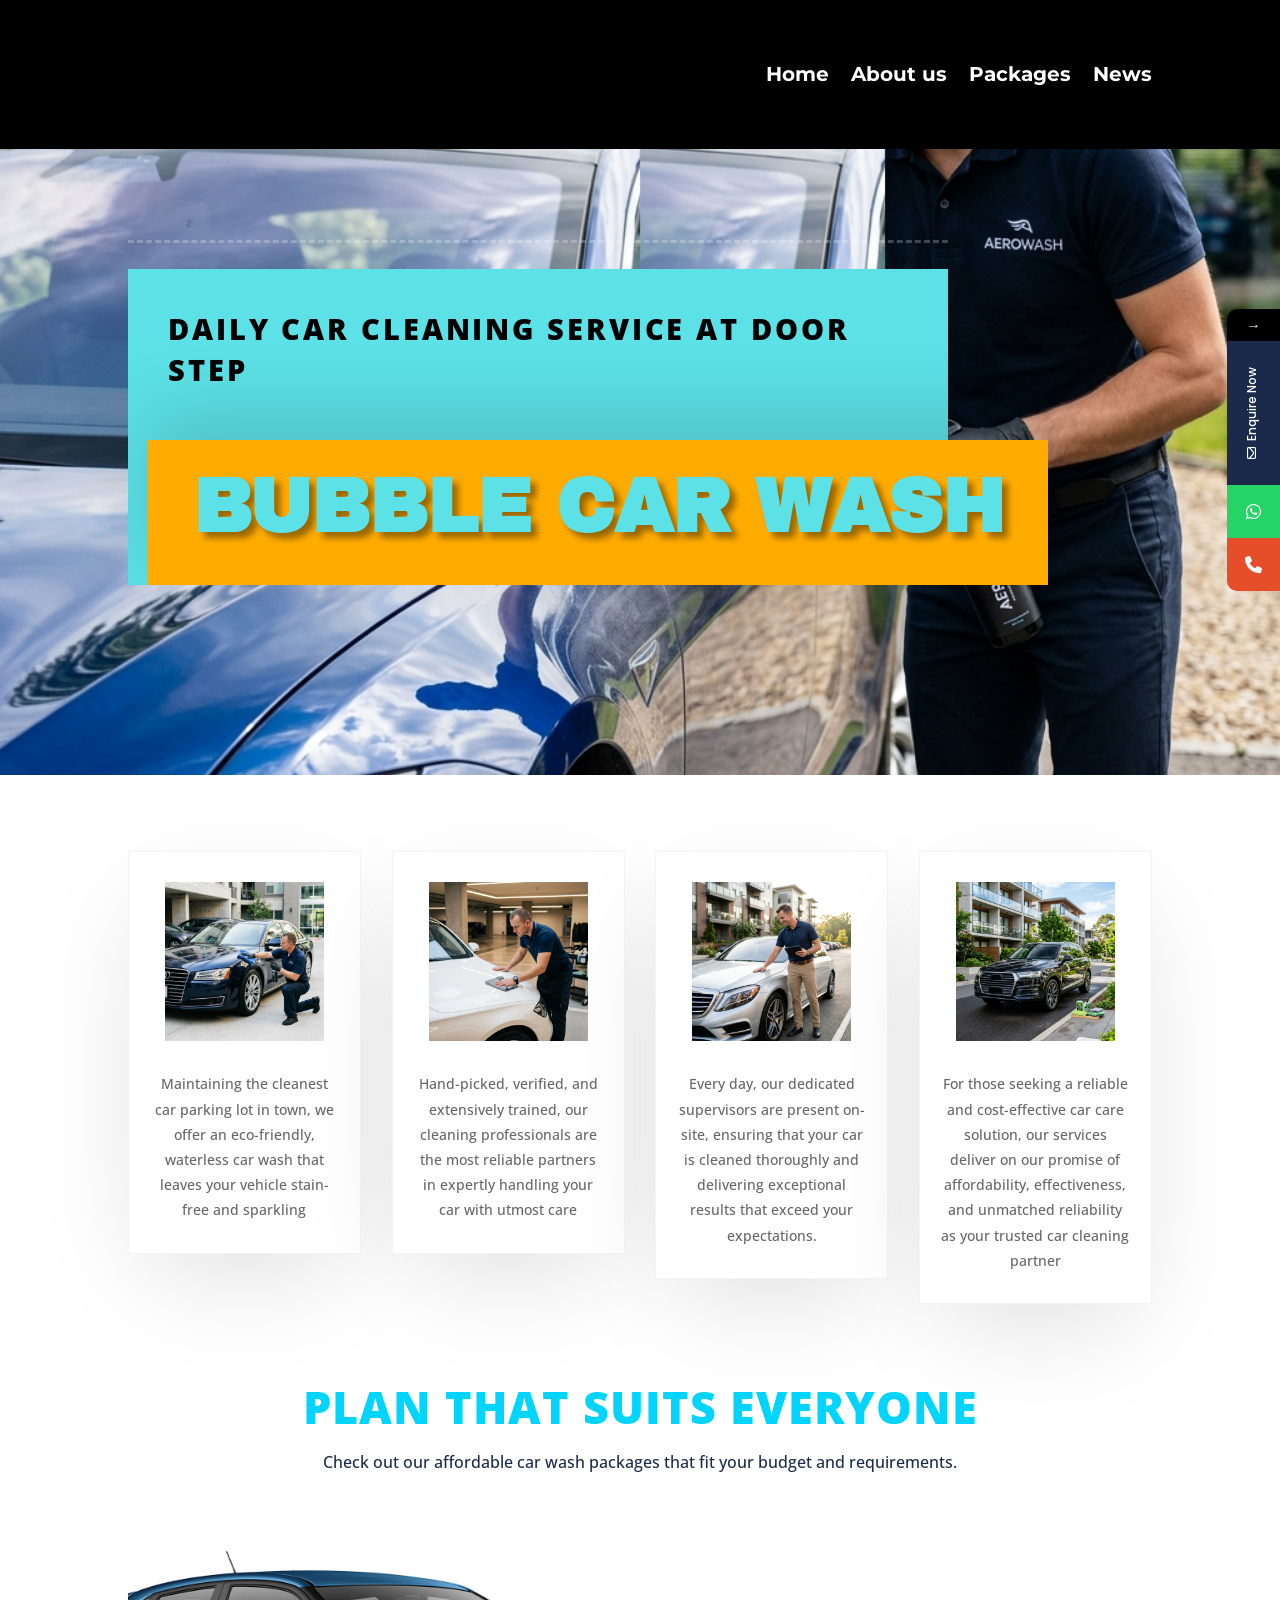
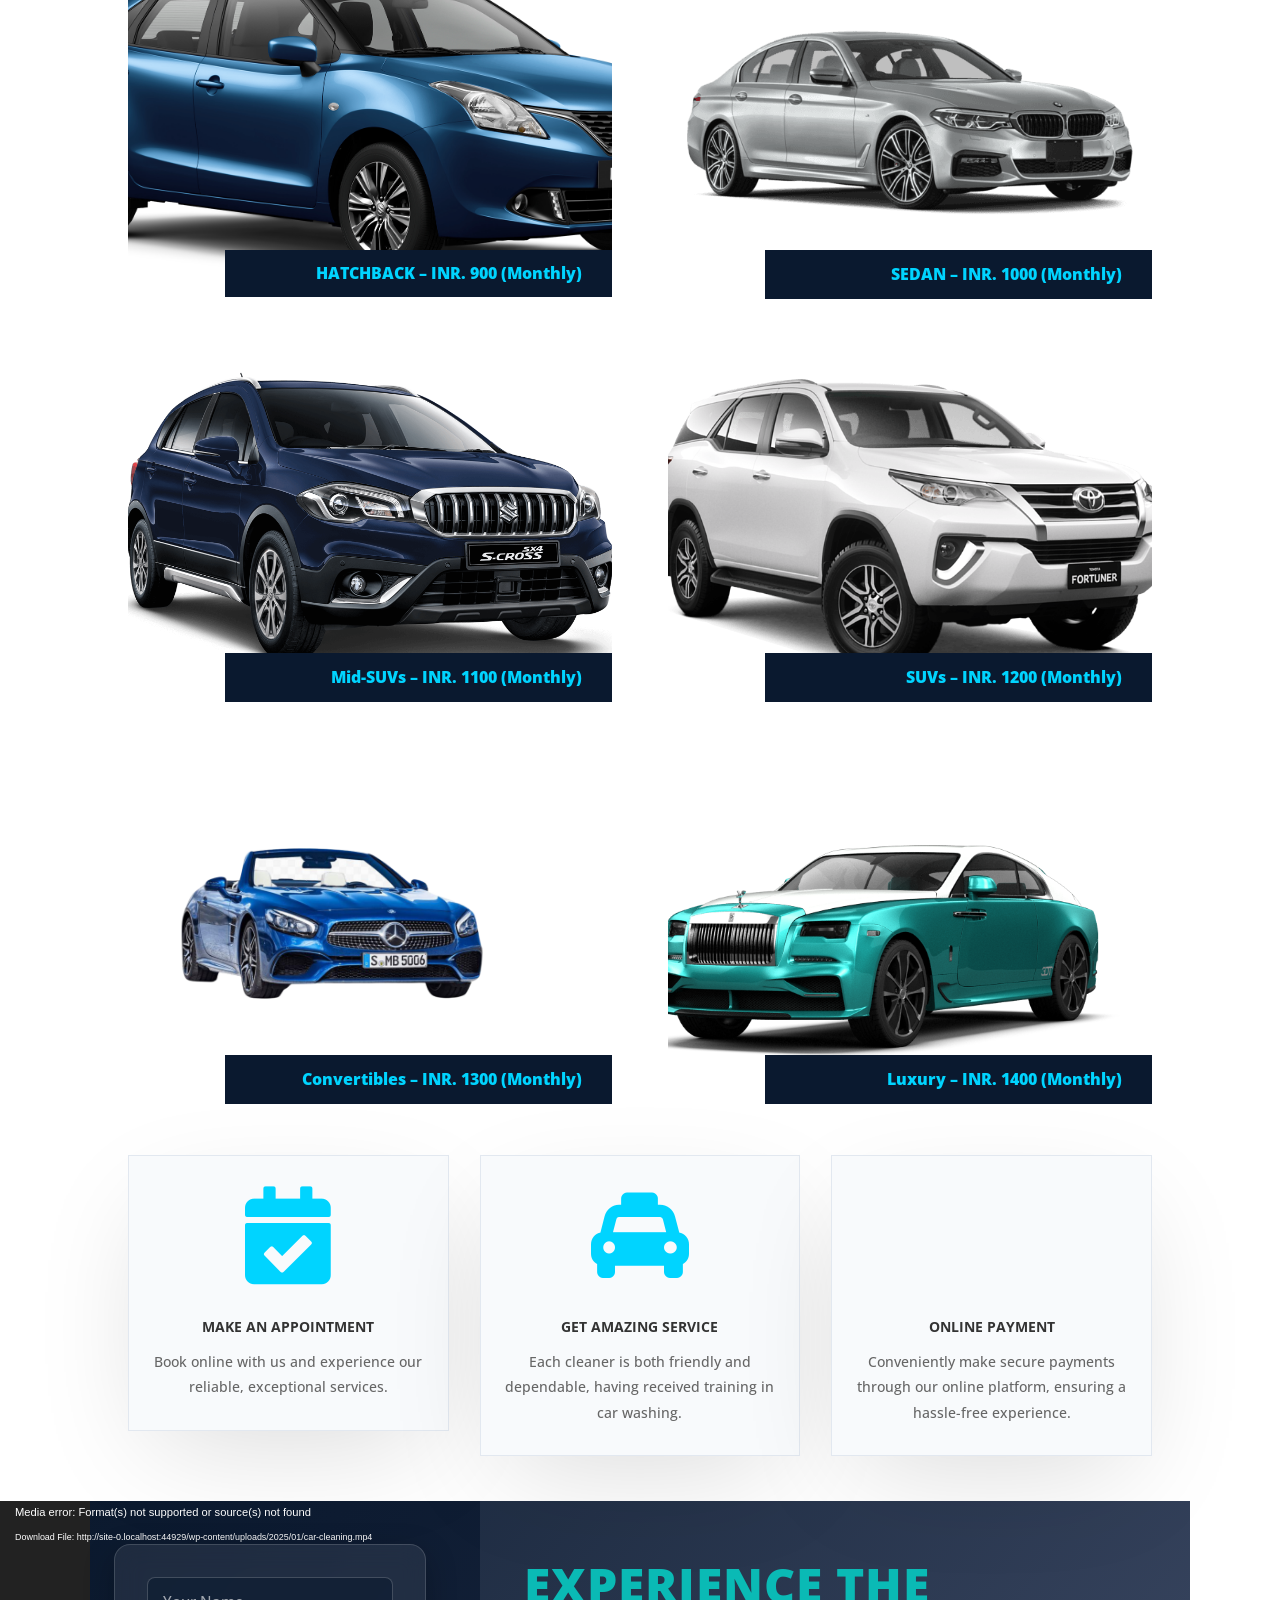
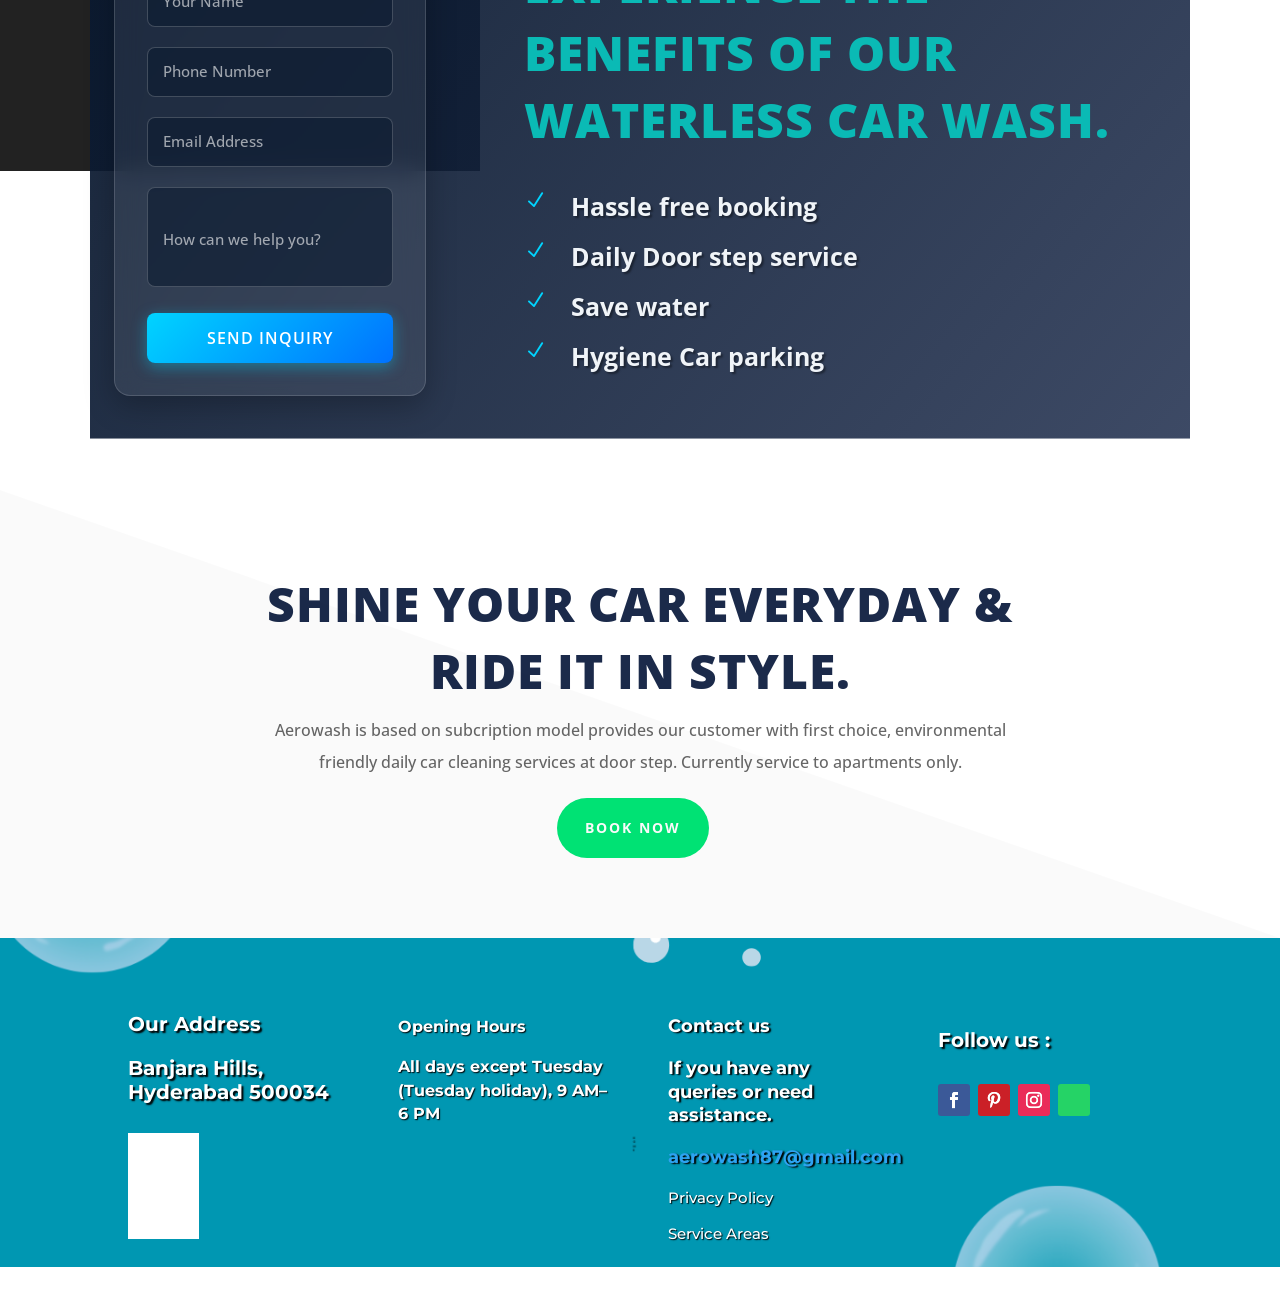
<file: index.html>
<!DOCTYPE html>
<html lang="en">
<head>
	
	<meta charset="UTF-8" />
<meta http-equiv="X-UA-Compatible" content="IE=edge">

	<script type="text/javascript">
		document.documentElement.className = 'js';
	</script>
	
				<style>								
					form#stickyelements-form input::-moz-placeholder{
						color: #4F4F4F;
					} 
					form#stickyelements-form input::-ms-input-placeholder{
						color: #4F4F4F					} 
					form#stickyelements-form input::-webkit-input-placeholder{
						color: #4F4F4F					}
					form#stickyelements-form input::placeholder{
						color: #4F4F4F					}
					form#stickyelements-form textarea::placeholder {
						color: #4F4F4F					}
					form#stickyelements-form textarea::-moz-placeholder {
						color: #4F4F4F					}					
				</style>
			<meta name='robots' content='index, follow, max-image-preview:large, max-snippet:-1, max-video-preview:-1' />
<script type="text/javascript">
			let jqueryParams=[],jQuery=function(r){return jqueryParams=[...jqueryParams,r],jQuery},$=function(r){return jqueryParams=[...jqueryParams,r],$};window.jQuery=jQuery,window.$=jQuery;let customHeadScripts=!1;jQuery.fn=jQuery.prototype={},$.fn=jQuery.prototype={},jQuery.noConflict=function(r){if(window.jQuery)return jQuery=window.jQuery,$=window.jQuery,customHeadScripts=!0,jQuery.noConflict},jQuery.ready=function(r){jqueryParams=[...jqueryParams,r]},$.ready=function(r){jqueryParams=[...jqueryParams,r]},jQuery.load=function(r){jqueryParams=[...jqueryParams,r]},$.load=function(r){jqueryParams=[...jqueryParams,r]},jQuery.fn.ready=function(r){jqueryParams=[...jqueryParams,r]},$.fn.ready=function(r){jqueryParams=[...jqueryParams,r]};</script>
	<!-- This site is optimized with the Yoast SEO plugin v24.4 - https://yoast.com/wordpress/plugins/seo/ -->
	<title>Aerowash | Daily Waterless Car Wash in Hyderabad</title>
	<meta name="description" content="Daily waterless car wash in Hyderabad for hatchbacks, sedans, and SUVs. Eco-friendly doorstep car cleaning service. Book your waterless wash now." />
	<link rel="canonical" href="/" />
	<meta property="og:locale" content="en_US" />
	<meta property="og:type" content="website" />
	<meta property="og:title" content="Aerowash | Daily Waterless Car Wash in Hyderabad" />
	<meta property="og:description" content="Daily waterless car wash in Hyderabad for hatchbacks, sedans, and SUVs. Eco-friendly doorstep car cleaning service. Book your waterless wash now." />
	<meta property="og:url" content="/" />
	<meta property="og:site_name" content="Aerowash" />
	<meta property="article:publisher" content="https://www.facebook.com/aerowashindia/" />
	<meta property="article:modified_time" content="2025-02-18T06:35:31+00:00" />
	<meta property="og:image" content="/wp-content/uploads/2025/01/logo.jpeg" />
	<meta property="og:image:width" content="596" />
	<meta property="og:image:height" content="596" />
	<meta property="og:image:type" content="image/jpeg" />
	<meta name="twitter:card" content="summary_large_image" />
	<meta name="twitter:site" content="@aerowash3" />
	<script type="application/ld+json" class="yoast-schema-graph">{"@context":"https://schema.org","@graph":[{"@type":"WebPage","@id":"/","url":"/","name":"Aerowash | Daily Waterless Car Wash in Hyderabad","isPartOf":{"@id":"/#website"},"about":{"@id":"/#organization"},"datePublished":"2025-01-20T14:15:52+00:00","dateModified":"2025-02-18T06:35:31+00:00","description":"Daily waterless car wash in Hyderabad for hatchbacks, sedans, and SUVs. Eco-friendly doorstep car cleaning service. Book your waterless wash now.","breadcrumb":{"@id":"/#breadcrumb"},"inLanguage":"en","potentialAction":[{"@type":"ReadAction","target":["/"]}]},{"@type":"BreadcrumbList","@id":"/#breadcrumb","itemListElement":[{"@type":"ListItem","position":1,"name":"Home"}]},{"@type":"WebSite","@id":"/#website","url":"/","name":"Aerowash.com","description":"Daily Waterless Eco-friendly car wash","publisher":{"@id":"/#organization"},"potentialAction":[{"@type":"SearchAction","target":{"@type":"EntryPoint","urlTemplate":"/?s={search_term_string}"},"query-input":{"@type":"PropertyValueSpecification","valueRequired":true,"valueName":"search_term_string"}}],"inLanguage":"en"},{"@type":"Organization","@id":"/#organization","name":"Aerowash","url":"/","logo":{"@type":"ImageObject","inLanguage":"en","@id":"/#/schema/logo/image/","url":"/wp-content/uploads/2025/01/logo.jpeg","contentUrl":"/wp-content/uploads/2025/01/logo.jpeg","width":596,"height":596,"caption":"Aerowash"},"image":{"@id":"/#/schema/logo/image/"},"sameAs":["https://www.facebook.com/aerowashindia/","https://x.com/aerowash3","https://www.instagram.com/aerowash/?hl=en","https://in.pinterest.com/aerowash/"]}]}</script>
	<meta name="google-site-verification" content="J7f1407O0PpX7a1s-A7eZrXJMDaOHSFWVsjd-1oOBfU" />
	<meta name="p:domain_verify" content="176d273f7bc6cd9333e1ecccf86ef50c" />
	<!-- / Yoast SEO plugin. -->


<link rel='dns-prefetch' href='//fonts.googleapis.com' />
<meta content="Divi v.4.27.4" name="generator"/><style id='wp-block-library-theme-inline-css' type='text/css'>
.wp-block-audio :where(figcaption){color:#555;font-size:13px;text-align:center}.is-dark-theme .wp-block-audio :where(figcaption){color:#ffffffa6}.wp-block-audio{margin:0 0 1em}.wp-block-code{border:1px solid #ccc;border-radius:4px;font-family:Menlo,Consolas,monaco,monospace;padding:.8em 1em}.wp-block-embed :where(figcaption){color:#555;font-size:13px;text-align:center}.is-dark-theme .wp-block-embed :where(figcaption){color:#ffffffa6}.wp-block-embed{margin:0 0 1em}.blocks-gallery-caption{color:#555;font-size:13px;text-align:center}.is-dark-theme .blocks-gallery-caption{color:#ffffffa6}:root :where(.wp-block-image figcaption){color:#555;font-size:13px;text-align:center}.is-dark-theme :root :where(.wp-block-image figcaption){color:#ffffffa6}.wp-block-image{margin:0 0 1em}.wp-block-pullquote{border-bottom:4px solid;border-top:4px solid;color:currentColor;margin-bottom:1.75em}.wp-block-pullquote cite,.wp-block-pullquote footer,.wp-block-pullquote__citation{color:currentColor;font-size:.8125em;font-style:normal;text-transform:uppercase}.wp-block-quote{border-left:.25em solid;margin:0 0 1.75em;padding-left:1em}.wp-block-quote cite,.wp-block-quote footer{color:currentColor;font-size:.8125em;font-style:normal;position:relative}.wp-block-quote:where(.has-text-align-right){border-left:none;border-right:.25em solid;padding-left:0;padding-right:1em}.wp-block-quote:where(.has-text-align-center){border:none;padding-left:0}.wp-block-quote.is-large,.wp-block-quote.is-style-large,.wp-block-quote:where(.is-style-plain){border:none}.wp-block-search .wp-block-search__label{font-weight:700}.wp-block-search__button{border:1px solid #ccc;padding:.375em .625em}:where(.wp-block-group.has-background){padding:1.25em 2.375em}.wp-block-separator.has-css-opacity{opacity:.4}.wp-block-separator{border:none;border-bottom:2px solid;margin-left:auto;margin-right:auto}.wp-block-separator.has-alpha-channel-opacity{opacity:1}.wp-block-separator:not(.is-style-wide):not(.is-style-dots){width:100px}.wp-block-separator.has-background:not(.is-style-dots){border-bottom:none;height:1px}.wp-block-separator.has-background:not(.is-style-wide):not(.is-style-dots){height:2px}.wp-block-table{margin:0 0 1em}.wp-block-table td,.wp-block-table th{word-break:normal}.wp-block-table :where(figcaption){color:#555;font-size:13px;text-align:center}.is-dark-theme .wp-block-table :where(figcaption){color:#ffffffa6}.wp-block-video :where(figcaption){color:#555;font-size:13px;text-align:center}.is-dark-theme .wp-block-video :where(figcaption){color:#ffffffa6}.wp-block-video{margin:0 0 1em}:root :where(.wp-block-template-part.has-background){margin-bottom:0;margin-top:0;padding:1.25em 2.375em}</style>
<style id='global-styles-inline-css' type='text/css'>
:root{--wp--preset--aspect-ratio--square: 1;--wp--preset--aspect-ratio--4-3: 4/3;--wp--preset--aspect-ratio--3-4: 3/4;--wp--preset--aspect-ratio--3-2: 3/2;--wp--preset--aspect-ratio--2-3: 2/3;--wp--preset--aspect-ratio--16-9: 16/9;--wp--preset--aspect-ratio--9-16: 9/16;--wp--preset--color--black: #000000;--wp--preset--color--cyan-bluish-gray: #abb8c3;--wp--preset--color--white: #ffffff;--wp--preset--color--pale-pink: #f78da7;--wp--preset--color--vivid-red: #cf2e2e;--wp--preset--color--luminous-vivid-orange: #ff6900;--wp--preset--color--luminous-vivid-amber: #fcb900;--wp--preset--color--light-green-cyan: #7bdcb5;--wp--preset--color--vivid-green-cyan: #00d084;--wp--preset--color--pale-cyan-blue: #8ed1fc;--wp--preset--color--vivid-cyan-blue: #0693e3;--wp--preset--color--vivid-purple: #9b51e0;--wp--preset--gradient--vivid-cyan-blue-to-vivid-purple: linear-gradient(135deg,rgba(6,147,227,1) 0%,rgb(155,81,224) 100%);--wp--preset--gradient--light-green-cyan-to-vivid-green-cyan: linear-gradient(135deg,rgb(122,220,180) 0%,rgb(0,208,130) 100%);--wp--preset--gradient--luminous-vivid-amber-to-luminous-vivid-orange: linear-gradient(135deg,rgba(252,185,0,1) 0%,rgba(255,105,0,1) 100%);--wp--preset--gradient--luminous-vivid-orange-to-vivid-red: linear-gradient(135deg,rgba(255,105,0,1) 0%,rgb(207,46,46) 100%);--wp--preset--gradient--very-light-gray-to-cyan-bluish-gray: linear-gradient(135deg,rgb(238,238,238) 0%,rgb(169,184,195) 100%);--wp--preset--gradient--cool-to-warm-spectrum: linear-gradient(135deg,rgb(74,234,220) 0%,rgb(151,120,209) 20%,rgb(207,42,186) 40%,rgb(238,44,130) 60%,rgb(251,105,98) 80%,rgb(254,248,76) 100%);--wp--preset--gradient--blush-light-purple: linear-gradient(135deg,rgb(255,206,236) 0%,rgb(152,150,240) 100%);--wp--preset--gradient--blush-bordeaux: linear-gradient(135deg,rgb(254,205,165) 0%,rgb(254,45,45) 50%,rgb(107,0,62) 100%);--wp--preset--gradient--luminous-dusk: linear-gradient(135deg,rgb(255,203,112) 0%,rgb(199,81,192) 50%,rgb(65,88,208) 100%);--wp--preset--gradient--pale-ocean: linear-gradient(135deg,rgb(255,245,203) 0%,rgb(182,227,212) 50%,rgb(51,167,181) 100%);--wp--preset--gradient--electric-grass: linear-gradient(135deg,rgb(202,248,128) 0%,rgb(113,206,126) 100%);--wp--preset--gradient--midnight: linear-gradient(135deg,rgb(2,3,129) 0%,rgb(40,116,252) 100%);--wp--preset--font-size--small: 13px;--wp--preset--font-size--medium: 20px;--wp--preset--font-size--large: 36px;--wp--preset--font-size--x-large: 42px;--wp--preset--spacing--20: 0.44rem;--wp--preset--spacing--30: 0.67rem;--wp--preset--spacing--40: 1rem;--wp--preset--spacing--50: 1.5rem;--wp--preset--spacing--60: 2.25rem;--wp--preset--spacing--70: 3.38rem;--wp--preset--spacing--80: 5.06rem;--wp--preset--shadow--natural: 6px 6px 9px rgba(0, 0, 0, 0.2);--wp--preset--shadow--deep: 12px 12px 50px rgba(0, 0, 0, 0.4);--wp--preset--shadow--sharp: 6px 6px 0px rgba(0, 0, 0, 0.2);--wp--preset--shadow--outlined: 6px 6px 0px -3px rgba(255, 255, 255, 1), 6px 6px rgba(0, 0, 0, 1);--wp--preset--shadow--crisp: 6px 6px 0px rgba(0, 0, 0, 1);}:root { --wp--style--global--content-size: 823px;--wp--style--global--wide-size: 1080px; }:where(body) { margin: 0; }.wp-site-blocks > .alignleft { float: left; margin-right: 2em; }.wp-site-blocks > .alignright { float: right; margin-left: 2em; }.wp-site-blocks > .aligncenter { justify-content: center; margin-left: auto; margin-right: auto; }:where(.is-layout-flex){gap: 0.5em;}:where(.is-layout-grid){gap: 0.5em;}.is-layout-flow > .alignleft{float: left;margin-inline-start: 0;margin-inline-end: 2em;}.is-layout-flow > .alignright{float: right;margin-inline-start: 2em;margin-inline-end: 0;}.is-layout-flow > .aligncenter{margin-left: auto !important;margin-right: auto !important;}.is-layout-constrained > .alignleft{float: left;margin-inline-start: 0;margin-inline-end: 2em;}.is-layout-constrained > .alignright{float: right;margin-inline-start: 2em;margin-inline-end: 0;}.is-layout-constrained > .aligncenter{margin-left: auto !important;margin-right: auto !important;}.is-layout-constrained > :where(:not(.alignleft):not(.alignright):not(.alignfull)){max-width: var(--wp--style--global--content-size);margin-left: auto !important;margin-right: auto !important;}.is-layout-constrained > .alignwide{max-width: var(--wp--style--global--wide-size);}body .is-layout-flex{display: flex;}.is-layout-flex{flex-wrap: wrap;align-items: center;}.is-layout-flex > :is(*, div){margin: 0;}body .is-layout-grid{display: grid;}.is-layout-grid > :is(*, div){margin: 0;}body{padding-top: 0px;padding-right: 0px;padding-bottom: 0px;padding-left: 0px;}:root :where(.wp-element-button, .wp-block-button__link){background-color: #32373c;border-width: 0;color: #fff;font-family: inherit;font-size: inherit;line-height: inherit;padding: calc(0.667em + 2px) calc(1.333em + 2px);text-decoration: none;}.has-black-color{color: var(--wp--preset--color--black) !important;}.has-cyan-bluish-gray-color{color: var(--wp--preset--color--cyan-bluish-gray) !important;}.has-white-color{color: var(--wp--preset--color--white) !important;}.has-pale-pink-color{color: var(--wp--preset--color--pale-pink) !important;}.has-vivid-red-color{color: var(--wp--preset--color--vivid-red) !important;}.has-luminous-vivid-orange-color{color: var(--wp--preset--color--luminous-vivid-orange) !important;}.has-luminous-vivid-amber-color{color: var(--wp--preset--color--luminous-vivid-amber) !important;}.has-light-green-cyan-color{color: var(--wp--preset--color--light-green-cyan) !important;}.has-vivid-green-cyan-color{color: var(--wp--preset--color--vivid-green-cyan) !important;}.has-pale-cyan-blue-color{color: var(--wp--preset--color--pale-cyan-blue) !important;}.has-vivid-cyan-blue-color{color: var(--wp--preset--color--vivid-cyan-blue) !important;}.has-vivid-purple-color{color: var(--wp--preset--color--vivid-purple) !important;}.has-black-background-color{background-color: var(--wp--preset--color--black) !important;}.has-cyan-bluish-gray-background-color{background-color: var(--wp--preset--color--cyan-bluish-gray) !important;}.has-white-background-color{background-color: var(--wp--preset--color--white) !important;}.has-pale-pink-background-color{background-color: var(--wp--preset--color--pale-pink) !important;}.has-vivid-red-background-color{background-color: var(--wp--preset--color--vivid-red) !important;}.has-luminous-vivid-orange-background-color{background-color: var(--wp--preset--color--luminous-vivid-orange) !important;}.has-luminous-vivid-amber-background-color{background-color: var(--wp--preset--color--luminous-vivid-amber) !important;}.has-light-green-cyan-background-color{background-color: var(--wp--preset--color--light-green-cyan) !important;}.has-vivid-green-cyan-background-color{background-color: var(--wp--preset--color--vivid-green-cyan) !important;}.has-pale-cyan-blue-background-color{background-color: var(--wp--preset--color--pale-cyan-blue) !important;}.has-vivid-cyan-blue-background-color{background-color: var(--wp--preset--color--vivid-cyan-blue) !important;}.has-vivid-purple-background-color{background-color: var(--wp--preset--color--vivid-purple) !important;}.has-black-border-color{border-color: var(--wp--preset--color--black) !important;}.has-cyan-bluish-gray-border-color{border-color: var(--wp--preset--color--cyan-bluish-gray) !important;}.has-white-border-color{border-color: var(--wp--preset--color--white) !important;}.has-pale-pink-border-color{border-color: var(--wp--preset--color--pale-pink) !important;}.has-vivid-red-border-color{border-color: var(--wp--preset--color--vivid-red) !important;}.has-luminous-vivid-orange-border-color{border-color: var(--wp--preset--color--luminous-vivid-orange) !important;}.has-luminous-vivid-amber-border-color{border-color: var(--wp--preset--color--luminous-vivid-amber) !important;}.has-light-green-cyan-border-color{border-color: var(--wp--preset--color--light-green-cyan) !important;}.has-vivid-green-cyan-border-color{border-color: var(--wp--preset--color--vivid-green-cyan) !important;}.has-pale-cyan-blue-border-color{border-color: var(--wp--preset--color--pale-cyan-blue) !important;}.has-vivid-cyan-blue-border-color{border-color: var(--wp--preset--color--vivid-cyan-blue) !important;}.has-vivid-purple-border-color{border-color: var(--wp--preset--color--vivid-purple) !important;}.has-vivid-cyan-blue-to-vivid-purple-gradient-background{background: var(--wp--preset--gradient--vivid-cyan-blue-to-vivid-purple) !important;}.has-light-green-cyan-to-vivid-green-cyan-gradient-background{background: var(--wp--preset--gradient--light-green-cyan-to-vivid-green-cyan) !important;}.has-luminous-vivid-amber-to-luminous-vivid-orange-gradient-background{background: var(--wp--preset--gradient--luminous-vivid-amber-to-luminous-vivid-orange) !important;}.has-luminous-vivid-orange-to-vivid-red-gradient-background{background: var(--wp--preset--gradient--luminous-vivid-orange-to-vivid-red) !important;}.has-very-light-gray-to-cyan-bluish-gray-gradient-background{background: var(--wp--preset--gradient--very-light-gray-to-cyan-bluish-gray) !important;}.has-cool-to-warm-spectrum-gradient-background{background: var(--wp--preset--gradient--cool-to-warm-spectrum) !important;}.has-blush-light-purple-gradient-background{background: var(--wp--preset--gradient--blush-light-purple) !important;}.has-blush-bordeaux-gradient-background{background: var(--wp--preset--gradient--blush-bordeaux) !important;}.has-luminous-dusk-gradient-background{background: var(--wp--preset--gradient--luminous-dusk) !important;}.has-pale-ocean-gradient-background{background: var(--wp--preset--gradient--pale-ocean) !important;}.has-electric-grass-gradient-background{background: var(--wp--preset--gradient--electric-grass) !important;}.has-midnight-gradient-background{background: var(--wp--preset--gradient--midnight) !important;}.has-small-font-size{font-size: var(--wp--preset--font-size--small) !important;}.has-medium-font-size{font-size: var(--wp--preset--font-size--medium) !important;}.has-large-font-size{font-size: var(--wp--preset--font-size--large) !important;}.has-x-large-font-size{font-size: var(--wp--preset--font-size--x-large) !important;}
:where(.wp-block-post-template.is-layout-flex){gap: 1.25em;}:where(.wp-block-post-template.is-layout-grid){gap: 1.25em;}
:where(.wp-block-columns.is-layout-flex){gap: 2em;}:where(.wp-block-columns.is-layout-grid){gap: 2em;}
:root :where(.wp-block-pullquote){font-size: 1.5em;line-height: 1.6;}</style>
<link rel='stylesheet' id='formcraft-common-css' href='/wp-content/plugins/formcraft3/dist/formcraft-common.css?ver=3.5.4' type='text/css' media='all' />
<link rel='stylesheet' id='formcraft-form-css' href='/wp-content/plugins/formcraft3/dist/form.css?ver=3.5.4' type='text/css' media='all' />
<link rel='stylesheet' id='dashicons-css' href='/wp-includes/css/dashicons.min.css?ver=6.7.5' type='text/css' media='all' />
<link rel='stylesheet' id='rmp-menu-styles-css' href='/wp-content/uploads/rmp-menu/css/rmp-menu.css?ver=23.43.37' type='text/css' media='all' />
<link rel='stylesheet' id='tcpt-style-css' href='/wp-content/plugins/tc-pricing-table/lib/functions/../../assets/css/tcpt-plugin.css?ver=6.7.5' type='text/css' media='all' />
<link rel='stylesheet' id='font-awesome-css' href='/wp-content/plugins/tc-pricing-table/lib/functions/../../vendors/font-awesome/css/font-awesome.css?ver=6.7.5' type='text/css' media='all' />
<link rel='stylesheet' id='et-divi-open-sans-css' href='https://fonts.googleapis.com/css?family=Open+Sans:300italic,400italic,600italic,700italic,800italic,400,300,600,700,800&#038;subset=latin,latin-ext&#038;display=swap' type='text/css' media='all' />
<style id='divi-style-inline-inline-css' type='text/css'>
/*!
Theme Name: Divi
Theme URI: http://www.elegantthemes.com/gallery/divi/
Version: 4.27.4
Description: Smart. Flexible. Beautiful. Divi is the most powerful theme in our collection.
Author: Elegant Themes
Author URI: http://www.elegantthemes.com
License: GNU General Public License v2
License URI: http://www.gnu.org/licenses/gpl-2.0.html
*/

a,abbr,acronym,address,applet,b,big,blockquote,body,center,cite,code,dd,del,dfn,div,dl,dt,em,fieldset,font,form,h1,h2,h3,h4,h5,h6,html,i,iframe,img,ins,kbd,label,legend,li,object,ol,p,pre,q,s,samp,small,span,strike,strong,sub,sup,tt,u,ul,var{margin:0;padding:0;border:0;outline:0;font-size:100%;-ms-text-size-adjust:100%;-webkit-text-size-adjust:100%;vertical-align:baseline;background:transparent}body{line-height:1}ol,ul{list-style:none}blockquote,q{quotes:none}blockquote:after,blockquote:before,q:after,q:before{content:"";content:none}blockquote{margin:20px 0 30px;border-left:5px solid;padding-left:20px}:focus{outline:0}del{text-decoration:line-through}pre{overflow:auto;padding:10px}figure{margin:0}table{border-collapse:collapse;border-spacing:0}article,aside,footer,header,hgroup,nav,section{display:block}body{font-family:Open Sans,Arial,sans-serif;font-size:14px;color:#666;background-color:#fff;line-height:1.7em;font-weight:500;-webkit-font-smoothing:antialiased;-moz-osx-font-smoothing:grayscale}body.page-template-page-template-blank-php #page-container{padding-top:0!important}body.et_cover_background{background-size:cover!important;background-position:top!important;background-repeat:no-repeat!important;background-attachment:fixed}a{color:#2ea3f2}a,a:hover{text-decoration:none}p{padding-bottom:1em}p:not(.has-background):last-of-type{padding-bottom:0}p.et_normal_padding{padding-bottom:1em}strong{font-weight:700}cite,em,i{font-style:italic}code,pre{font-family:Courier New,monospace;margin-bottom:10px}ins{text-decoration:none}sub,sup{height:0;line-height:1;position:relative;vertical-align:baseline}sup{bottom:.8em}sub{top:.3em}dl{margin:0 0 1.5em}dl dt{font-weight:700}dd{margin-left:1.5em}blockquote p{padding-bottom:0}embed,iframe,object,video{max-width:100%}h1,h2,h3,h4,h5,h6{color:#333;padding-bottom:10px;line-height:1em;font-weight:500}h1 a,h2 a,h3 a,h4 a,h5 a,h6 a{color:inherit}h1{font-size:30px}h2{font-size:26px}h3{font-size:22px}h4{font-size:18px}h5{font-size:16px}h6{font-size:14px}input{-webkit-appearance:none;appearance:none}input[type=checkbox]{-webkit-appearance:checkbox;appearance:checkbox}input[type=radio]{-webkit-appearance:radio;appearance:radio}input.text,input.title,input[type=email],input[type=password],input[type=tel],input[type=text],select,textarea{background-color:#fff;border:1px solid #bbb;padding:2px;color:#4e4e4e}input.text:focus,input.title:focus,input[type=text]:focus,select:focus,textarea:focus{border-color:#2d3940;color:#3e3e3e}input.text,input.title,input[type=text],select,textarea{margin:0}textarea{padding:4px}button,input,select,textarea{font-family:inherit}img{max-width:100%;height:auto}.clear{clear:both}br.clear{margin:0;padding:0}.pagination{clear:both}#et_search_icon:hover,.et-social-icon a:hover,.et_password_protected_form .et_submit_button,.form-submit .et_pb_buttontton.alt.disabled,.nav-single a,.posted_in a{color:#2ea3f2}.et-search-form,blockquote{border-color:#2ea3f2}#main-content{background-color:#fff}.container{width:80%;max-width:1080px;margin:auto;position:relative}body:not(.et-tb) #main-content .container,body:not(.et-tb-has-header) #main-content .container{padding-top:58px}.et_full_width_page #main-content .container:before{display:none}.main_title{margin-bottom:20px}.et_password_protected_form .et_submit_button:hover,.form-submit .et_pb_button:hover{background:rgba(0,0,0,.05)}.et_button_icon_visible .et_pb_button{padding-right:2em;padding-left:.7em}.et_button_icon_visible .et_pb_button:after{opacity:1;margin-left:0}.et_button_left .et_pb_button:hover:after{left:.15em}.et_button_left .et_pb_button:after{margin-left:0;left:1em}.et_button_icon_visible.et_button_left .et_pb_button,.et_button_left .et_pb_button:hover,.et_button_left .et_pb_module .et_pb_button:hover{padding-left:2em;padding-right:.7em}.et_button_icon_visible.et_button_left .et_pb_button:after,.et_button_left .et_pb_button:hover:after{left:.15em}.et_password_protected_form .et_submit_button:hover,.form-submit .et_pb_button:hover{padding:.3em 1em}.et_button_no_icon .et_pb_button:after{display:none}.et_button_no_icon.et_button_icon_visible.et_button_left .et_pb_button,.et_button_no_icon.et_button_left .et_pb_button:hover,.et_button_no_icon .et_pb_button,.et_button_no_icon .et_pb_button:hover{padding:.3em 1em!important}.et_button_custom_icon .et_pb_button:after{line-height:1.7em}.et_button_custom_icon.et_button_icon_visible .et_pb_button:after,.et_button_custom_icon .et_pb_button:hover:after{margin-left:.3em}#left-area .post_format-post-format-gallery .wp-block-gallery:first-of-type{padding:0;margin-bottom:-16px}.entry-content table:not(.variations){border:1px solid #eee;margin:0 0 15px;text-align:left;width:100%}.entry-content thead th,.entry-content tr th{color:#555;font-weight:700;padding:9px 24px}.entry-content tr td{border-top:1px solid #eee;padding:6px 24px}#left-area ul,.entry-content ul,.et-l--body ul,.et-l--footer ul,.et-l--header ul{list-style-type:disc;padding:0 0 23px 1em;line-height:26px}#left-area ol,.entry-content ol,.et-l--body ol,.et-l--footer ol,.et-l--header ol{list-style-type:decimal;list-style-position:inside;padding:0 0 23px;line-height:26px}#left-area ul li ul,.entry-content ul li ol{padding:2px 0 2px 20px}#left-area ol li ul,.entry-content ol li ol,.et-l--body ol li ol,.et-l--footer ol li ol,.et-l--header ol li ol{padding:2px 0 2px 35px}#left-area ul.wp-block-gallery{display:-webkit-box;display:-ms-flexbox;display:flex;-ms-flex-wrap:wrap;flex-wrap:wrap;list-style-type:none;padding:0}#left-area ul.products{padding:0!important;line-height:1.7!important;list-style:none!important}.gallery-item a{display:block}.gallery-caption,.gallery-item a{width:90%}#wpadminbar{z-index:100001}#left-area .post-meta{font-size:14px;padding-bottom:15px}#left-area .post-meta a{text-decoration:none;color:#666}#left-area .et_featured_image{padding-bottom:7px}.single .post{padding-bottom:25px}body.single .et_audio_content{margin-bottom:-6px}.nav-single a{text-decoration:none;color:#2ea3f2;font-size:14px;font-weight:400}.nav-previous{float:left}.nav-next{float:right}.et_password_protected_form p input{background-color:#eee;border:none!important;width:100%!important;border-radius:0!important;font-size:14px;color:#999!important;padding:16px!important;-webkit-box-sizing:border-box;box-sizing:border-box}.et_password_protected_form label{display:none}.et_password_protected_form .et_submit_button{font-family:inherit;display:block;float:right;margin:8px auto 0;cursor:pointer}.post-password-required p.nocomments.container{max-width:100%}.post-password-required p.nocomments.container:before{display:none}.aligncenter,div.post .new-post .aligncenter{display:block;margin-left:auto;margin-right:auto}.wp-caption{border:1px solid #ddd;text-align:center;background-color:#f3f3f3;margin-bottom:10px;max-width:96%;padding:8px}.wp-caption.alignleft{margin:0 30px 20px 0}.wp-caption.alignright{margin:0 0 20px 30px}.wp-caption img{margin:0;padding:0;border:0}.wp-caption p.wp-caption-text{font-size:12px;padding:0 4px 5px;margin:0}.alignright{float:right}.alignleft{float:left}img.alignleft{display:inline;float:left;margin-right:15px}img.alignright{display:inline;float:right;margin-left:15px}.page.et_pb_pagebuilder_layout #main-content{background-color:transparent}body #main-content .et_builder_inner_content>h1,body #main-content .et_builder_inner_content>h2,body #main-content .et_builder_inner_content>h3,body #main-content .et_builder_inner_content>h4,body #main-content .et_builder_inner_content>h5,body #main-content .et_builder_inner_content>h6{line-height:1.4em}body #main-content .et_builder_inner_content>p{line-height:1.7em}.wp-block-pullquote{margin:20px 0 30px}.wp-block-pullquote.has-background blockquote{border-left:none}.wp-block-group.has-background{padding:1.5em 1.5em .5em}@media (min-width:981px){#left-area{width:79.125%;padding-bottom:23px}#main-content .container:before{content:"";position:absolute;top:0;height:100%;width:1px;background-color:#e2e2e2}.et_full_width_page #left-area,.et_no_sidebar #left-area{float:none;width:100%!important}.et_full_width_page #left-area{padding-bottom:0}.et_no_sidebar #main-content .container:before{display:none}}@media (max-width:980px){#page-container{padding-top:80px}.et-tb #page-container,.et-tb-has-header #page-container{padding-top:0!important}#left-area,#sidebar{width:100%!important}#main-content .container:before{display:none!important}.et_full_width_page .et_gallery_item:nth-child(4n+1){clear:none}}@media print{#page-container{padding-top:0!important}}#wp-admin-bar-et-use-visual-builder a:before{font-family:ETmodules!important;content:"\e625";font-size:30px!important;width:28px;margin-top:-3px;color:#974df3!important}#wp-admin-bar-et-use-visual-builder:hover a:before{color:#fff!important}#wp-admin-bar-et-use-visual-builder:hover a,#wp-admin-bar-et-use-visual-builder a:hover{transition:background-color .5s ease;-webkit-transition:background-color .5s ease;-moz-transition:background-color .5s ease;background-color:#7e3bd0!important;color:#fff!important}* html .clearfix,:first-child+html .clearfix{zoom:1}.iphone .et_pb_section_video_bg video::-webkit-media-controls-start-playback-button{display:none!important;-webkit-appearance:none;appearance:none}.et_mobile_device .et_pb_section_parallax .et_pb_parallax_css{background-attachment:scroll}.et-social-facebook a.icon:before{content:"\e093"}.et-social-twitter a.icon:before{content:"\e094"}.et-social-google-plus a.icon:before{content:"\e096"}.et-social-instagram a.icon:before{content:"\e09a"}.et-social-rss a.icon:before{content:"\e09e"}.ai1ec-single-event:after{content:" ";display:table;clear:both}.evcal_event_details .evcal_evdata_cell .eventon_details_shading_bot.eventon_details_shading_bot{z-index:3}.wp-block-divi-layout{margin-bottom:1em}*{-webkit-box-sizing:border-box;box-sizing:border-box}#et-info-email:before,#et-info-phone:before,#et_search_icon:before,.comment-reply-link:after,.et-cart-info span:before,.et-pb-arrow-next:before,.et-pb-arrow-prev:before,.et-social-icon a:before,.et_audio_container .mejs-playpause-button button:before,.et_audio_container .mejs-volume-button button:before,.et_overlay:before,.et_password_protected_form .et_submit_button:after,.et_pb_button:after,.et_pb_contact_reset:after,.et_pb_contact_submit:after,.et_pb_font_icon:before,.et_pb_newsletter_button:after,.et_pb_pricing_table_button:after,.et_pb_promo_button:after,.et_pb_testimonial:before,.et_pb_toggle_title:before,.form-submit .et_pb_button:after,.mobile_menu_bar:before,a.et_pb_more_button:after{font-family:ETmodules!important;font-style:normal;font-weight:400;-webkit-font-feature-settings:normal;font-feature-settings:normal;font-variant:normal;text-transform:none;line-height:1;-webkit-font-smoothing:antialiased;-moz-osx-font-smoothing:grayscale;text-shadow:0 0;direction:ltr}.et-pb-icon,.et_pb_custom_button_icon.et_pb_button:after,.et_pb_login .et_pb_custom_button_icon.et_pb_button:after,.et_pb_woo_custom_button_icon .button.et_pb_custom_button_icon.et_pb_button:after,.et_pb_woo_custom_button_icon .button.et_pb_custom_button_icon.et_pb_button:hover:after{content:attr(data-icon)}.et-pb-icon{font-family:ETmodules;font-weight:400;-webkit-font-feature-settings:normal;font-feature-settings:normal;font-variant:normal;text-transform:none;line-height:1;-webkit-font-smoothing:antialiased;font-size:96px;font-style:normal;display:inline-block;-webkit-box-sizing:border-box;box-sizing:border-box;direction:ltr}#et-ajax-saving{display:none;-webkit-transition:background .3s,-webkit-box-shadow .3s;transition:background .3s,-webkit-box-shadow .3s;transition:background .3s,box-shadow .3s;transition:background .3s,box-shadow .3s,-webkit-box-shadow .3s;-webkit-box-shadow:rgba(0,139,219,.247059) 0 0 60px;box-shadow:0 0 60px rgba(0,139,219,.247059);position:fixed;top:50%;left:50%;width:50px;height:50px;background:#fff;border-radius:50px;margin:-25px 0 0 -25px;z-index:999999;text-align:center}#et-ajax-saving img{margin:9px}.et-safe-mode-indicator,.et-safe-mode-indicator:focus,.et-safe-mode-indicator:hover{-webkit-box-shadow:0 5px 10px rgba(41,196,169,.15);box-shadow:0 5px 10px rgba(41,196,169,.15);background:#29c4a9;color:#fff;font-size:14px;font-weight:600;padding:12px;line-height:16px;border-radius:3px;position:fixed;bottom:30px;right:30px;z-index:999999;text-decoration:none;font-family:Open Sans,sans-serif;-webkit-font-smoothing:antialiased;-moz-osx-font-smoothing:grayscale}.et_pb_button{font-size:20px;font-weight:500;padding:.3em 1em;line-height:1.7em!important;background-color:transparent;background-size:cover;background-position:50%;background-repeat:no-repeat;border:2px solid;border-radius:3px;-webkit-transition-duration:.2s;transition-duration:.2s;-webkit-transition-property:all!important;transition-property:all!important}.et_pb_button,.et_pb_button_inner{position:relative}.et_pb_button:hover,.et_pb_module .et_pb_button:hover{border:2px solid transparent;padding:.3em 2em .3em .7em}.et_pb_button:hover{background-color:hsla(0,0%,100%,.2)}.et_pb_bg_layout_light.et_pb_button:hover,.et_pb_bg_layout_light .et_pb_button:hover{background-color:rgba(0,0,0,.05)}.et_pb_button:after,.et_pb_button:before{font-size:32px;line-height:1em;content:"\35";opacity:0;position:absolute;margin-left:-1em;-webkit-transition:all .2s;transition:all .2s;text-transform:none;-webkit-font-feature-settings:"kern" off;font-feature-settings:"kern" off;font-variant:none;font-style:normal;font-weight:400;text-shadow:none}.et_pb_button.et_hover_enabled:hover:after,.et_pb_button.et_pb_hovered:hover:after{-webkit-transition:none!important;transition:none!important}.et_pb_button:before{display:none}.et_pb_button:hover:after{opacity:1;margin-left:0}.et_pb_column_1_3 h1,.et_pb_column_1_4 h1,.et_pb_column_1_5 h1,.et_pb_column_1_6 h1,.et_pb_column_2_5 h1{font-size:26px}.et_pb_column_1_3 h2,.et_pb_column_1_4 h2,.et_pb_column_1_5 h2,.et_pb_column_1_6 h2,.et_pb_column_2_5 h2{font-size:23px}.et_pb_column_1_3 h3,.et_pb_column_1_4 h3,.et_pb_column_1_5 h3,.et_pb_column_1_6 h3,.et_pb_column_2_5 h3{font-size:20px}.et_pb_column_1_3 h4,.et_pb_column_1_4 h4,.et_pb_column_1_5 h4,.et_pb_column_1_6 h4,.et_pb_column_2_5 h4{font-size:18px}.et_pb_column_1_3 h5,.et_pb_column_1_4 h5,.et_pb_column_1_5 h5,.et_pb_column_1_6 h5,.et_pb_column_2_5 h5{font-size:16px}.et_pb_column_1_3 h6,.et_pb_column_1_4 h6,.et_pb_column_1_5 h6,.et_pb_column_1_6 h6,.et_pb_column_2_5 h6{font-size:15px}.et_pb_bg_layout_dark,.et_pb_bg_layout_dark h1,.et_pb_bg_layout_dark h2,.et_pb_bg_layout_dark h3,.et_pb_bg_layout_dark h4,.et_pb_bg_layout_dark h5,.et_pb_bg_layout_dark h6{color:#fff!important}.et_pb_module.et_pb_text_align_left{text-align:left}.et_pb_module.et_pb_text_align_center{text-align:center}.et_pb_module.et_pb_text_align_right{text-align:right}.et_pb_module.et_pb_text_align_justified{text-align:justify}.clearfix:after{visibility:hidden;display:block;font-size:0;content:" ";clear:both;height:0}.et_pb_bg_layout_light .et_pb_more_button{color:#2ea3f2}.et_builder_inner_content{position:relative;z-index:1}header .et_builder_inner_content{z-index:2}.et_pb_css_mix_blend_mode_passthrough{mix-blend-mode:unset!important}.et_pb_image_container{margin:-20px -20px 29px}.et_pb_module_inner{position:relative}.et_hover_enabled_preview{z-index:2}.et_hover_enabled:hover{position:relative;z-index:2}.et_pb_all_tabs,.et_pb_module,.et_pb_posts_nav a,.et_pb_tab,.et_pb_with_background{position:relative;background-size:cover;background-position:50%;background-repeat:no-repeat}.et_pb_background_mask,.et_pb_background_pattern{bottom:0;left:0;position:absolute;right:0;top:0}.et_pb_background_mask{background-size:calc(100% + 2px) calc(100% + 2px);background-repeat:no-repeat;background-position:50%;overflow:hidden}.et_pb_background_pattern{background-position:0 0;background-repeat:repeat}.et_pb_with_border{position:relative;border:0 solid #333}.post-password-required .et_pb_row{padding:0;width:100%}.post-password-required .et_password_protected_form{min-height:0}body.et_pb_pagebuilder_layout.et_pb_show_title .post-password-required .et_password_protected_form h1,body:not(.et_pb_pagebuilder_layout) .post-password-required .et_password_protected_form h1{display:none}.et_pb_no_bg{padding:0!important}.et_overlay.et_pb_inline_icon:before,.et_pb_inline_icon:before{content:attr(data-icon)}.et_pb_more_button{color:inherit;text-shadow:none;text-decoration:none;display:inline-block;margin-top:20px}.et_parallax_bg_wrap{overflow:hidden;position:absolute;top:0;right:0;bottom:0;left:0}.et_parallax_bg{background-repeat:no-repeat;background-position:top;background-size:cover;position:absolute;bottom:0;left:0;width:100%;height:100%;display:block}.et_parallax_bg.et_parallax_bg__hover,.et_parallax_bg.et_parallax_bg_phone,.et_parallax_bg.et_parallax_bg_tablet,.et_parallax_gradient.et_parallax_gradient__hover,.et_parallax_gradient.et_parallax_gradient_phone,.et_parallax_gradient.et_parallax_gradient_tablet,.et_pb_section_parallax_hover:hover .et_parallax_bg:not(.et_parallax_bg__hover),.et_pb_section_parallax_hover:hover .et_parallax_gradient:not(.et_parallax_gradient__hover){display:none}.et_pb_section_parallax_hover:hover .et_parallax_bg.et_parallax_bg__hover,.et_pb_section_parallax_hover:hover .et_parallax_gradient.et_parallax_gradient__hover{display:block}.et_parallax_gradient{bottom:0;display:block;left:0;position:absolute;right:0;top:0}.et_pb_module.et_pb_section_parallax,.et_pb_posts_nav a.et_pb_section_parallax,.et_pb_tab.et_pb_section_parallax{position:relative}.et_pb_section_parallax .et_pb_parallax_css,.et_pb_slides .et_parallax_bg.et_pb_parallax_css{background-attachment:fixed}body.et-bfb .et_pb_section_parallax .et_pb_parallax_css,body.et-bfb .et_pb_slides .et_parallax_bg.et_pb_parallax_css{background-attachment:scroll;bottom:auto}.et_pb_section_parallax.et_pb_column .et_pb_module,.et_pb_section_parallax.et_pb_row .et_pb_column,.et_pb_section_parallax.et_pb_row .et_pb_module{z-index:9;position:relative}.et_pb_more_button:hover:after{opacity:1;margin-left:0}.et_pb_preload .et_pb_section_video_bg,.et_pb_preload>div{visibility:hidden}.et_pb_preload,.et_pb_section.et_pb_section_video.et_pb_preload{position:relative;background:#464646!important}.et_pb_preload:before{content:"";position:absolute;top:50%;left:50%;background:url(/wp-content/themes/Divi/includes/builder/styles/images/preloader.gif) no-repeat;border-radius:32px;width:32px;height:32px;margin:-16px 0 0 -16px}.box-shadow-overlay{position:absolute;top:0;left:0;width:100%;height:100%;z-index:10;pointer-events:none}.et_pb_section>.box-shadow-overlay~.et_pb_row{z-index:11}body.safari .section_has_divider{will-change:transform}.et_pb_row>.box-shadow-overlay{z-index:8}.has-box-shadow-overlay{position:relative}.et_clickable{cursor:pointer}.screen-reader-text{border:0;clip:rect(1px,1px,1px,1px);-webkit-clip-path:inset(50%);clip-path:inset(50%);height:1px;margin:-1px;overflow:hidden;padding:0;position:absolute!important;width:1px;word-wrap:normal!important}.et_multi_view_hidden,.et_multi_view_hidden_image{display:none!important}@keyframes multi-view-image-fade{0%{opacity:0}10%{opacity:.1}20%{opacity:.2}30%{opacity:.3}40%{opacity:.4}50%{opacity:.5}60%{opacity:.6}70%{opacity:.7}80%{opacity:.8}90%{opacity:.9}to{opacity:1}}.et_multi_view_image__loading{visibility:hidden}.et_multi_view_image__loaded{-webkit-animation:multi-view-image-fade .5s;animation:multi-view-image-fade .5s}#et-pb-motion-effects-offset-tracker{visibility:hidden!important;opacity:0;position:absolute;top:0;left:0}.et-pb-before-scroll-animation{opacity:0}header.et-l.et-l--header:after{clear:both;display:block;content:""}.et_pb_module{-webkit-animation-timing-function:linear;animation-timing-function:linear;-webkit-animation-duration:.2s;animation-duration:.2s}@-webkit-keyframes fadeBottom{0%{opacity:0;-webkit-transform:translateY(10%);transform:translateY(10%)}to{opacity:1;-webkit-transform:translateY(0);transform:translateY(0)}}@keyframes fadeBottom{0%{opacity:0;-webkit-transform:translateY(10%);transform:translateY(10%)}to{opacity:1;-webkit-transform:translateY(0);transform:translateY(0)}}@-webkit-keyframes fadeLeft{0%{opacity:0;-webkit-transform:translateX(-10%);transform:translateX(-10%)}to{opacity:1;-webkit-transform:translateX(0);transform:translateX(0)}}@keyframes fadeLeft{0%{opacity:0;-webkit-transform:translateX(-10%);transform:translateX(-10%)}to{opacity:1;-webkit-transform:translateX(0);transform:translateX(0)}}@-webkit-keyframes fadeRight{0%{opacity:0;-webkit-transform:translateX(10%);transform:translateX(10%)}to{opacity:1;-webkit-transform:translateX(0);transform:translateX(0)}}@keyframes fadeRight{0%{opacity:0;-webkit-transform:translateX(10%);transform:translateX(10%)}to{opacity:1;-webkit-transform:translateX(0);transform:translateX(0)}}@-webkit-keyframes fadeTop{0%{opacity:0;-webkit-transform:translateY(-10%);transform:translateY(-10%)}to{opacity:1;-webkit-transform:translateX(0);transform:translateX(0)}}@keyframes fadeTop{0%{opacity:0;-webkit-transform:translateY(-10%);transform:translateY(-10%)}to{opacity:1;-webkit-transform:translateX(0);transform:translateX(0)}}@-webkit-keyframes fadeIn{0%{opacity:0}to{opacity:1}}@keyframes fadeIn{0%{opacity:0}to{opacity:1}}.et-waypoint:not(.et_pb_counters){opacity:0}@media (min-width:981px){.et_pb_section.et_section_specialty div.et_pb_row .et_pb_column .et_pb_column .et_pb_module.et-last-child,.et_pb_section.et_section_specialty div.et_pb_row .et_pb_column .et_pb_column .et_pb_module:last-child,.et_pb_section.et_section_specialty div.et_pb_row .et_pb_column .et_pb_row_inner .et_pb_column .et_pb_module.et-last-child,.et_pb_section.et_section_specialty div.et_pb_row .et_pb_column .et_pb_row_inner .et_pb_column .et_pb_module:last-child,.et_pb_section div.et_pb_row .et_pb_column .et_pb_module.et-last-child,.et_pb_section div.et_pb_row .et_pb_column .et_pb_module:last-child{margin-bottom:0}}@media (max-width:980px){.et_overlay.et_pb_inline_icon_tablet:before,.et_pb_inline_icon_tablet:before{content:attr(data-icon-tablet)}.et_parallax_bg.et_parallax_bg_tablet_exist,.et_parallax_gradient.et_parallax_gradient_tablet_exist{display:none}.et_parallax_bg.et_parallax_bg_tablet,.et_parallax_gradient.et_parallax_gradient_tablet{display:block}.et_pb_column .et_pb_module{margin-bottom:30px}.et_pb_row .et_pb_column .et_pb_module.et-last-child,.et_pb_row .et_pb_column .et_pb_module:last-child,.et_section_specialty .et_pb_row .et_pb_column .et_pb_module.et-last-child,.et_section_specialty .et_pb_row .et_pb_column .et_pb_module:last-child{margin-bottom:0}.et_pb_more_button{display:inline-block!important}.et_pb_bg_layout_light_tablet.et_pb_button,.et_pb_bg_layout_light_tablet.et_pb_module.et_pb_button,.et_pb_bg_layout_light_tablet .et_pb_more_button{color:#2ea3f2}.et_pb_bg_layout_light_tablet .et_pb_forgot_password a{color:#666}.et_pb_bg_layout_light_tablet h1,.et_pb_bg_layout_light_tablet h2,.et_pb_bg_layout_light_tablet h3,.et_pb_bg_layout_light_tablet h4,.et_pb_bg_layout_light_tablet h5,.et_pb_bg_layout_light_tablet h6{color:#333!important}.et_pb_module .et_pb_bg_layout_light_tablet.et_pb_button{color:#2ea3f2!important}.et_pb_bg_layout_light_tablet{color:#666!important}.et_pb_bg_layout_dark_tablet,.et_pb_bg_layout_dark_tablet h1,.et_pb_bg_layout_dark_tablet h2,.et_pb_bg_layout_dark_tablet h3,.et_pb_bg_layout_dark_tablet h4,.et_pb_bg_layout_dark_tablet h5,.et_pb_bg_layout_dark_tablet h6{color:#fff!important}.et_pb_bg_layout_dark_tablet.et_pb_button,.et_pb_bg_layout_dark_tablet.et_pb_module.et_pb_button,.et_pb_bg_layout_dark_tablet .et_pb_more_button{color:inherit}.et_pb_bg_layout_dark_tablet .et_pb_forgot_password a{color:#fff}.et_pb_module.et_pb_text_align_left-tablet{text-align:left}.et_pb_module.et_pb_text_align_center-tablet{text-align:center}.et_pb_module.et_pb_text_align_right-tablet{text-align:right}.et_pb_module.et_pb_text_align_justified-tablet{text-align:justify}}@media (max-width:767px){.et_pb_more_button{display:inline-block!important}.et_overlay.et_pb_inline_icon_phone:before,.et_pb_inline_icon_phone:before{content:attr(data-icon-phone)}.et_parallax_bg.et_parallax_bg_phone_exist,.et_parallax_gradient.et_parallax_gradient_phone_exist{display:none}.et_parallax_bg.et_parallax_bg_phone,.et_parallax_gradient.et_parallax_gradient_phone{display:block}.et-hide-mobile{display:none!important}.et_pb_bg_layout_light_phone.et_pb_button,.et_pb_bg_layout_light_phone.et_pb_module.et_pb_button,.et_pb_bg_layout_light_phone .et_pb_more_button{color:#2ea3f2}.et_pb_bg_layout_light_phone .et_pb_forgot_password a{color:#666}.et_pb_bg_layout_light_phone h1,.et_pb_bg_layout_light_phone h2,.et_pb_bg_layout_light_phone h3,.et_pb_bg_layout_light_phone h4,.et_pb_bg_layout_light_phone h5,.et_pb_bg_layout_light_phone h6{color:#333!important}.et_pb_module .et_pb_bg_layout_light_phone.et_pb_button{color:#2ea3f2!important}.et_pb_bg_layout_light_phone{color:#666!important}.et_pb_bg_layout_dark_phone,.et_pb_bg_layout_dark_phone h1,.et_pb_bg_layout_dark_phone h2,.et_pb_bg_layout_dark_phone h3,.et_pb_bg_layout_dark_phone h4,.et_pb_bg_layout_dark_phone h5,.et_pb_bg_layout_dark_phone h6{color:#fff!important}.et_pb_bg_layout_dark_phone.et_pb_button,.et_pb_bg_layout_dark_phone.et_pb_module.et_pb_button,.et_pb_bg_layout_dark_phone .et_pb_more_button{color:inherit}.et_pb_module .et_pb_bg_layout_dark_phone.et_pb_button{color:#fff!important}.et_pb_bg_layout_dark_phone .et_pb_forgot_password a{color:#fff}.et_pb_module.et_pb_text_align_left-phone{text-align:left}.et_pb_module.et_pb_text_align_center-phone{text-align:center}.et_pb_module.et_pb_text_align_right-phone{text-align:right}.et_pb_module.et_pb_text_align_justified-phone{text-align:justify}}@media (max-width:479px){a.et_pb_more_button{display:block}}@media (min-width:768px) and (max-width:980px){[data-et-multi-view-load-tablet-hidden=true]:not(.et_multi_view_swapped){display:none!important}}@media (max-width:767px){[data-et-multi-view-load-phone-hidden=true]:not(.et_multi_view_swapped){display:none!important}}.et_pb_menu.et_pb_menu--style-inline_centered_logo .et_pb_menu__menu nav ul{-webkit-box-pack:center;-ms-flex-pack:center;justify-content:center}@-webkit-keyframes multi-view-image-fade{0%{-webkit-transform:scale(1);transform:scale(1);opacity:1}50%{-webkit-transform:scale(1.01);transform:scale(1.01);opacity:1}to{-webkit-transform:scale(1);transform:scale(1);opacity:1}}</style>
<style id='divi-dynamic-critical-inline-css' type='text/css'>
@font-face{font-family:ETmodules;font-display:block;src:url(/wp-content/themes/Divi/core/admin/fonts/modules/all/modules.eot);src:url(/wp-content/themes/Divi/core/admin/fonts/modules/all/modules.eot?#iefix) format("embedded-opentype"),url(/wp-content/themes/Divi/core/admin/fonts/modules/all/modules.woff) format("woff"),url(/wp-content/themes/Divi/core/admin/fonts/modules/all/modules.ttf) format("truetype"),url(/wp-content/themes/Divi/core/admin/fonts/modules/all/modules.svg#ETmodules) format("svg");font-weight:400;font-style:normal}
@font-face{font-family:FontAwesome;font-style:normal;font-weight:400;font-display:block;src:url(/wp-content/themes/Divi/core/admin/fonts/fontawesome/fa-regular-400.eot);src:url(/wp-content/themes/Divi/core/admin/fonts/fontawesome/fa-regular-400.eot?#iefix) format("embedded-opentype"),url(/wp-content/themes/Divi/core/admin/fonts/fontawesome/fa-regular-400.woff2) format("woff2"),url(/wp-content/themes/Divi/core/admin/fonts/fontawesome/fa-regular-400.woff) format("woff"),url(/wp-content/themes/Divi/core/admin/fonts/fontawesome/fa-regular-400.ttf) format("truetype"),url(/wp-content/themes/Divi/core/admin/fonts/fontawesome/fa-regular-400.svg#fontawesome) format("svg")}@font-face{font-family:FontAwesome;font-style:normal;font-weight:900;font-display:block;src:url(/wp-content/themes/Divi/core/admin/fonts/fontawesome/fa-solid-900.eot);src:url(/wp-content/themes/Divi/core/admin/fonts/fontawesome/fa-solid-900.eot?#iefix) format("embedded-opentype"),url(/wp-content/themes/Divi/core/admin/fonts/fontawesome/fa-solid-900.woff2) format("woff2"),url(/wp-content/themes/Divi/core/admin/fonts/fontawesome/fa-solid-900.woff) format("woff"),url(/wp-content/themes/Divi/core/admin/fonts/fontawesome/fa-solid-900.ttf) format("truetype"),url(/wp-content/themes/Divi/core/admin/fonts/fontawesome/fa-solid-900.svg#fontawesome) format("svg")}@font-face{font-family:FontAwesome;font-style:normal;font-weight:400;font-display:block;src:url(/wp-content/themes/Divi/core/admin/fonts/fontawesome/fa-brands-400.eot);src:url(/wp-content/themes/Divi/core/admin/fonts/fontawesome/fa-brands-400.eot?#iefix) format("embedded-opentype"),url(/wp-content/themes/Divi/core/admin/fonts/fontawesome/fa-brands-400.woff2) format("woff2"),url(/wp-content/themes/Divi/core/admin/fonts/fontawesome/fa-brands-400.woff) format("woff"),url(/wp-content/themes/Divi/core/admin/fonts/fontawesome/fa-brands-400.ttf) format("truetype"),url(/wp-content/themes/Divi/core/admin/fonts/fontawesome/fa-brands-400.svg#fontawesome) format("svg")}
@media (min-width:981px){.et_pb_gutters3 .et_pb_column,.et_pb_gutters3.et_pb_row .et_pb_column{margin-right:5.5%}.et_pb_gutters3 .et_pb_column_4_4,.et_pb_gutters3.et_pb_row .et_pb_column_4_4{width:100%}.et_pb_gutters3 .et_pb_column_4_4 .et_pb_module,.et_pb_gutters3.et_pb_row .et_pb_column_4_4 .et_pb_module{margin-bottom:2.75%}.et_pb_gutters3 .et_pb_column_3_4,.et_pb_gutters3.et_pb_row .et_pb_column_3_4{width:73.625%}.et_pb_gutters3 .et_pb_column_3_4 .et_pb_module,.et_pb_gutters3.et_pb_row .et_pb_column_3_4 .et_pb_module{margin-bottom:3.735%}.et_pb_gutters3 .et_pb_column_2_3,.et_pb_gutters3.et_pb_row .et_pb_column_2_3{width:64.833%}.et_pb_gutters3 .et_pb_column_2_3 .et_pb_module,.et_pb_gutters3.et_pb_row .et_pb_column_2_3 .et_pb_module{margin-bottom:4.242%}.et_pb_gutters3 .et_pb_column_3_5,.et_pb_gutters3.et_pb_row .et_pb_column_3_5{width:57.8%}.et_pb_gutters3 .et_pb_column_3_5 .et_pb_module,.et_pb_gutters3.et_pb_row .et_pb_column_3_5 .et_pb_module{margin-bottom:4.758%}.et_pb_gutters3 .et_pb_column_1_2,.et_pb_gutters3.et_pb_row .et_pb_column_1_2{width:47.25%}.et_pb_gutters3 .et_pb_column_1_2 .et_pb_module,.et_pb_gutters3.et_pb_row .et_pb_column_1_2 .et_pb_module{margin-bottom:5.82%}.et_pb_gutters3 .et_pb_column_2_5,.et_pb_gutters3.et_pb_row .et_pb_column_2_5{width:36.7%}.et_pb_gutters3 .et_pb_column_2_5 .et_pb_module,.et_pb_gutters3.et_pb_row .et_pb_column_2_5 .et_pb_module{margin-bottom:7.493%}.et_pb_gutters3 .et_pb_column_1_3,.et_pb_gutters3.et_pb_row .et_pb_column_1_3{width:29.6667%}.et_pb_gutters3 .et_pb_column_1_3 .et_pb_module,.et_pb_gutters3.et_pb_row .et_pb_column_1_3 .et_pb_module{margin-bottom:9.27%}.et_pb_gutters3 .et_pb_column_1_4,.et_pb_gutters3.et_pb_row .et_pb_column_1_4{width:20.875%}.et_pb_gutters3 .et_pb_column_1_4 .et_pb_module,.et_pb_gutters3.et_pb_row .et_pb_column_1_4 .et_pb_module{margin-bottom:13.174%}.et_pb_gutters3 .et_pb_column_1_5,.et_pb_gutters3.et_pb_row .et_pb_column_1_5{width:15.6%}.et_pb_gutters3 .et_pb_column_1_5 .et_pb_module,.et_pb_gutters3.et_pb_row .et_pb_column_1_5 .et_pb_module{margin-bottom:17.628%}.et_pb_gutters3 .et_pb_column_1_6,.et_pb_gutters3.et_pb_row .et_pb_column_1_6{width:12.0833%}.et_pb_gutters3 .et_pb_column_1_6 .et_pb_module,.et_pb_gutters3.et_pb_row .et_pb_column_1_6 .et_pb_module{margin-bottom:22.759%}.et_pb_gutters3 .et_full_width_page.woocommerce-page ul.products li.product{width:20.875%;margin-right:5.5%;margin-bottom:5.5%}.et_pb_gutters3.et_left_sidebar.woocommerce-page #main-content ul.products li.product,.et_pb_gutters3.et_right_sidebar.woocommerce-page #main-content ul.products li.product{width:28.353%;margin-right:7.47%}.et_pb_gutters3.et_left_sidebar.woocommerce-page #main-content ul.products.columns-1 li.product,.et_pb_gutters3.et_right_sidebar.woocommerce-page #main-content ul.products.columns-1 li.product{width:100%;margin-right:0}.et_pb_gutters3.et_left_sidebar.woocommerce-page #main-content ul.products.columns-2 li.product,.et_pb_gutters3.et_right_sidebar.woocommerce-page #main-content ul.products.columns-2 li.product{width:48%;margin-right:4%}.et_pb_gutters3.et_left_sidebar.woocommerce-page #main-content ul.products.columns-2 li:nth-child(2n+2),.et_pb_gutters3.et_right_sidebar.woocommerce-page #main-content ul.products.columns-2 li:nth-child(2n+2){margin-right:0}.et_pb_gutters3.et_left_sidebar.woocommerce-page #main-content ul.products.columns-2 li:nth-child(3n+1),.et_pb_gutters3.et_right_sidebar.woocommerce-page #main-content ul.products.columns-2 li:nth-child(3n+1){clear:none}}
@media (min-width:981px){.et_pb_gutter.et_pb_gutters2 #left-area{width:77.25%}.et_pb_gutter.et_pb_gutters2 #sidebar{width:22.75%}.et_pb_gutters2.et_right_sidebar #left-area{padding-right:3%}.et_pb_gutters2.et_left_sidebar #left-area{padding-left:3%}.et_pb_gutter.et_pb_gutters2.et_right_sidebar #main-content .container:before{right:22.75%!important}.et_pb_gutter.et_pb_gutters2.et_left_sidebar #main-content .container:before{left:22.75%!important}.et_pb_gutters2 .et_pb_column,.et_pb_gutters2.et_pb_row .et_pb_column{margin-right:3%}.et_pb_gutters2 .et_pb_column_4_4,.et_pb_gutters2.et_pb_row .et_pb_column_4_4{width:100%}.et_pb_gutters2 .et_pb_column_4_4 .et_pb_module,.et_pb_gutters2.et_pb_row .et_pb_column_4_4 .et_pb_module{margin-bottom:1.5%}.et_pb_gutters2 .et_pb_column_3_4,.et_pb_gutters2.et_pb_row .et_pb_column_3_4{width:74.25%}.et_pb_gutters2 .et_pb_column_3_4 .et_pb_module,.et_pb_gutters2.et_pb_row .et_pb_column_3_4 .et_pb_module{margin-bottom:2.02%}.et_pb_gutters2 .et_pb_column_2_3,.et_pb_gutters2.et_pb_row .et_pb_column_2_3{width:65.667%}.et_pb_gutters2 .et_pb_column_2_3 .et_pb_module,.et_pb_gutters2.et_pb_row .et_pb_column_2_3 .et_pb_module{margin-bottom:2.284%}.et_pb_gutters2 .et_pb_column_3_5,.et_pb_gutters2.et_pb_row .et_pb_column_3_5{width:58.8%}.et_pb_gutters2 .et_pb_column_3_5 .et_pb_module,.et_pb_gutters2.et_pb_row .et_pb_column_3_5 .et_pb_module{margin-bottom:2.551%}.et_pb_gutters2 .et_pb_column_1_2,.et_pb_gutters2.et_pb_row .et_pb_column_1_2{width:48.5%}.et_pb_gutters2 .et_pb_column_1_2 .et_pb_module,.et_pb_gutters2.et_pb_row .et_pb_column_1_2 .et_pb_module{margin-bottom:3.093%}.et_pb_gutters2 .et_pb_column_2_5,.et_pb_gutters2.et_pb_row .et_pb_column_2_5{width:38.2%}.et_pb_gutters2 .et_pb_column_2_5 .et_pb_module,.et_pb_gutters2.et_pb_row .et_pb_column_2_5 .et_pb_module{margin-bottom:3.927%}.et_pb_gutters2 .et_pb_column_1_3,.et_pb_gutters2.et_pb_row .et_pb_column_1_3{width:31.3333%}.et_pb_gutters2 .et_pb_column_1_3 .et_pb_module,.et_pb_gutters2.et_pb_row .et_pb_column_1_3 .et_pb_module{margin-bottom:4.787%}.et_pb_gutters2 .et_pb_column_1_4,.et_pb_gutters2.et_pb_row .et_pb_column_1_4{width:22.75%}.et_pb_gutters2 .et_pb_column_1_4 .et_pb_module,.et_pb_gutters2.et_pb_row .et_pb_column_1_4 .et_pb_module{margin-bottom:6.593%}.et_pb_gutters2 .et_pb_column_1_5,.et_pb_gutters2.et_pb_row .et_pb_column_1_5{width:17.6%}.et_pb_gutters2 .et_pb_column_1_5 .et_pb_module,.et_pb_gutters2.et_pb_row .et_pb_column_1_5 .et_pb_module{margin-bottom:8.523%}.et_pb_gutters2 .et_pb_column_1_6,.et_pb_gutters2.et_pb_row .et_pb_column_1_6{width:14.1667%}.et_pb_gutters2 .et_pb_column_1_6 .et_pb_module,.et_pb_gutters2.et_pb_row .et_pb_column_1_6 .et_pb_module{margin-bottom:10.588%}.et_pb_gutters2 .et_full_width_page.woocommerce-page ul.products li.product{width:22.75%;margin-right:3%;margin-bottom:3%}.et_pb_gutters2.et_left_sidebar.woocommerce-page #main-content ul.products li.product,.et_pb_gutters2.et_right_sidebar.woocommerce-page #main-content ul.products li.product{width:30.64%;margin-right:4.04%}}
.et_animated{opacity:0;-webkit-animation-duration:1s;animation-duration:1s;-webkit-animation-fill-mode:both!important;animation-fill-mode:both!important}.et_animated.infinite{-webkit-animation-iteration-count:infinite;animation-iteration-count:infinite}.et_had_animation{position:relative}@-webkit-keyframes et_pb_fade{to{opacity:1}}@keyframes et_pb_fade{to{opacity:1}}.et_animated.fade{-webkit-animation-name:et_pb_fade;animation-name:et_pb_fade}@-webkit-keyframes et_pb_fadeTop{0%{-webkit-transform:translate3d(0,-100%,0);transform:translate3d(0,-100%,0)}to{opacity:1;-webkit-transform:none;transform:none}}@keyframes et_pb_fadeTop{0%{-webkit-transform:translate3d(0,-100%,0);transform:translate3d(0,-100%,0)}to{opacity:1;-webkit-transform:none;transform:none}}.et_animated.fadeTop{-webkit-animation-name:et_pb_fadeTop;animation-name:et_pb_fadeTop}@-webkit-keyframes et_pb_fadeRight{0%{-webkit-transform:translate3d(100%,0,0);transform:translate3d(100%,0,0)}to{opacity:1;-webkit-transform:none;transform:none}}@keyframes et_pb_fadeRight{0%{-webkit-transform:translate3d(100%,0,0);transform:translate3d(100%,0,0)}to{opacity:1;-webkit-transform:none;transform:none}}.et_animated.fadeRight{-webkit-animation-name:et_pb_fadeRight;animation-name:et_pb_fadeRight}@-webkit-keyframes et_pb_fadeBottom{0%{-webkit-transform:translate3d(0,100%,0);transform:translate3d(0,100%,0)}to{opacity:1;-webkit-transform:none;transform:none}}@keyframes et_pb_fadeBottom{0%{-webkit-transform:translate3d(0,100%,0);transform:translate3d(0,100%,0)}to{opacity:1;-webkit-transform:none;transform:none}}.et_animated.fadeBottom{-webkit-animation-name:et_pb_fadeBottom;animation-name:et_pb_fadeBottom}@-webkit-keyframes et_pb_fadeLeft{0%{-webkit-transform:translate3d(-100%,0,0);transform:translate3d(-100%,0,0)}to{opacity:1;-webkit-transform:none;transform:none}}@keyframes et_pb_fadeLeft{0%{-webkit-transform:translate3d(-100%,0,0);transform:translate3d(-100%,0,0)}to{opacity:1;-webkit-transform:none;transform:none}}.et_animated.fadeLeft{-webkit-animation-name:et_pb_fadeLeft;animation-name:et_pb_fadeLeft}@-webkit-keyframes et_pb_slide{to{-webkit-transform:scaleX(1);transform:scaleX(1);opacity:1}}@keyframes et_pb_slide{to{-webkit-transform:scaleX(1);transform:scaleX(1);opacity:1}}.et_animated.slide{-webkit-animation-name:et_pb_slide;animation-name:et_pb_slide}@-webkit-keyframes et_pb_slideTop{to{-webkit-transform:translateZ(0);transform:translateZ(0);opacity:1}}@keyframes et_pb_slideTop{to{-webkit-transform:translateZ(0);transform:translateZ(0);opacity:1}}.et_animated.slideTop{-webkit-animation-name:et_pb_slideTop;animation-name:et_pb_slideTop}@-webkit-keyframes et_pb_slideRight{to{-webkit-transform:translateZ(0);transform:translateZ(0);opacity:1}}@keyframes et_pb_slideRight{to{-webkit-transform:translateZ(0);transform:translateZ(0);opacity:1}}.et_animated.slideRight{-webkit-animation-name:et_pb_slideRight;animation-name:et_pb_slideRight}@-webkit-keyframes et_pb_slideBottom{to{-webkit-transform:translateZ(0);transform:translateZ(0);opacity:1}}@keyframes et_pb_slideBottom{to{-webkit-transform:translateZ(0);transform:translateZ(0);opacity:1}}.et_animated.slideBottom{-webkit-animation-name:et_pb_slideBottom;animation-name:et_pb_slideBottom}@-webkit-keyframes et_pb_slideLeft{to{-webkit-transform:translateZ(0);transform:translateZ(0);opacity:1}}@keyframes et_pb_slideLeft{to{-webkit-transform:translateZ(0);transform:translateZ(0);opacity:1}}.et_animated.slideLeft{-webkit-animation-name:et_pb_slideLeft;animation-name:et_pb_slideLeft}@-webkit-keyframes et_pb_bounce{0%,20%,40%,60%,80%,to{-webkit-animation-timing-function:cubic-bezier(.215,.61,.355,1);animation-timing-function:cubic-bezier(.215,.61,.355,1)}0%{-webkit-transform:scale3d(.3,.3,.3);transform:scale3d(.3,.3,.3)}20%{-webkit-transform:scale3d(1.1,1.1,1.1);transform:scale3d(1.1,1.1,1.1)}40%{-webkit-transform:scale3d(.9,.9,.9);transform:scale3d(.9,.9,.9)}60%{-webkit-transform:scale3d(1.03,1.03,1.03);transform:scale3d(1.03,1.03,1.03)}80%{-webkit-transform:scale3d(.97,.97,.97);transform:scale3d(.97,.97,.97)}to{opacity:1;-webkit-transform:scaleX(1);transform:scaleX(1)}}@keyframes et_pb_bounce{0%,20%,40%,60%,80%,to{-webkit-animation-timing-function:cubic-bezier(.215,.61,.355,1);animation-timing-function:cubic-bezier(.215,.61,.355,1)}0%{-webkit-transform:scale3d(.3,.3,.3);transform:scale3d(.3,.3,.3)}20%{-webkit-transform:scale3d(1.1,1.1,1.1);transform:scale3d(1.1,1.1,1.1)}40%{-webkit-transform:scale3d(.9,.9,.9);transform:scale3d(.9,.9,.9)}60%{-webkit-transform:scale3d(1.03,1.03,1.03);transform:scale3d(1.03,1.03,1.03)}80%{-webkit-transform:scale3d(.97,.97,.97);transform:scale3d(.97,.97,.97)}to{opacity:1;-webkit-transform:scaleX(1);transform:scaleX(1)}}.et_animated.bounce{-webkit-animation-name:et_pb_bounce;animation-name:et_pb_bounce}@-webkit-keyframes et_pb_bounceTop{0%,60%,75%,90%,to{-webkit-animation-timing-function:cubic-bezier(.215,.61,.355,1);animation-timing-function:cubic-bezier(.215,.61,.355,1)}0%{-webkit-transform:translate3d(0,-200px,0);transform:translate3d(0,-200px,0)}60%{-webkit-transform:translate3d(0,25px,0);transform:translate3d(0,25px,0)}75%{-webkit-transform:translate3d(0,-10px,0);transform:translate3d(0,-10px,0)}90%{-webkit-transform:translate3d(0,5px,0);transform:translate3d(0,5px,0)}to{-webkit-transform:none;transform:none;opacity:1}}@keyframes et_pb_bounceTop{0%,60%,75%,90%,to{-webkit-animation-timing-function:cubic-bezier(.215,.61,.355,1);animation-timing-function:cubic-bezier(.215,.61,.355,1)}0%{-webkit-transform:translate3d(0,-200px,0);transform:translate3d(0,-200px,0)}60%{-webkit-transform:translate3d(0,25px,0);transform:translate3d(0,25px,0)}75%{-webkit-transform:translate3d(0,-10px,0);transform:translate3d(0,-10px,0)}90%{-webkit-transform:translate3d(0,5px,0);transform:translate3d(0,5px,0)}to{-webkit-transform:none;transform:none;opacity:1}}.et_animated.bounceTop{-webkit-animation-name:et_pb_bounceTop;animation-name:et_pb_bounceTop}@-webkit-keyframes et_pb_bounceRight{0%,60%,75%,90%,to{-webkit-animation-timing-function:cubic-bezier(.215,.61,.355,1);animation-timing-function:cubic-bezier(.215,.61,.355,1)}0%{-webkit-transform:translate3d(200px,0,0);transform:translate3d(200px,0,0)}60%{-webkit-transform:translate3d(-25px,0,0);transform:translate3d(-25px,0,0)}75%{-webkit-transform:translate3d(10px,0,0);transform:translate3d(10px,0,0)}90%{-webkit-transform:translate3d(-5px,0,0);transform:translate3d(-5px,0,0)}to{-webkit-transform:none;transform:none;opacity:1}}@keyframes et_pb_bounceRight{0%,60%,75%,90%,to{-webkit-animation-timing-function:cubic-bezier(.215,.61,.355,1);animation-timing-function:cubic-bezier(.215,.61,.355,1)}0%{-webkit-transform:translate3d(200px,0,0);transform:translate3d(200px,0,0)}60%{-webkit-transform:translate3d(-25px,0,0);transform:translate3d(-25px,0,0)}75%{-webkit-transform:translate3d(10px,0,0);transform:translate3d(10px,0,0)}90%{-webkit-transform:translate3d(-5px,0,0);transform:translate3d(-5px,0,0)}to{-webkit-transform:none;transform:none;opacity:1}}.et_animated.bounceRight{-webkit-animation-name:et_pb_bounceRight;animation-name:et_pb_bounceRight}@-webkit-keyframes et_pb_bounceBottom{0%,60%,75%,90%,to{-webkit-animation-timing-function:cubic-bezier(.215,.61,.355,1);animation-timing-function:cubic-bezier(.215,.61,.355,1)}0%{-webkit-transform:translate3d(0,200px,0);transform:translate3d(0,200px,0)}60%{-webkit-transform:translate3d(0,-20px,0);transform:translate3d(0,-20px,0)}75%{-webkit-transform:translate3d(0,10px,0);transform:translate3d(0,10px,0)}90%{-webkit-transform:translate3d(0,-5px,0);transform:translate3d(0,-5px,0)}to{-webkit-transform:translateZ(0);transform:translateZ(0);opacity:1}}@keyframes et_pb_bounceBottom{0%,60%,75%,90%,to{-webkit-animation-timing-function:cubic-bezier(.215,.61,.355,1);animation-timing-function:cubic-bezier(.215,.61,.355,1)}0%{-webkit-transform:translate3d(0,200px,0);transform:translate3d(0,200px,0)}60%{-webkit-transform:translate3d(0,-20px,0);transform:translate3d(0,-20px,0)}75%{-webkit-transform:translate3d(0,10px,0);transform:translate3d(0,10px,0)}90%{-webkit-transform:translate3d(0,-5px,0);transform:translate3d(0,-5px,0)}to{-webkit-transform:translateZ(0);transform:translateZ(0);opacity:1}}.et_animated.bounceBottom{-webkit-animation-name:et_pb_bounceBottom;animation-name:et_pb_bounceBottom}@-webkit-keyframes et_pb_bounceLeft{0%,60%,75%,90%,to{-webkit-animation-timing-function:cubic-bezier(.215,.61,.355,1);animation-timing-function:cubic-bezier(.215,.61,.355,1)}0%{-webkit-transform:translate3d(-200px,0,0);transform:translate3d(-200px,0,0)}60%{-webkit-transform:translate3d(25px,0,0);transform:translate3d(25px,0,0)}75%{-webkit-transform:translate3d(-10px,0,0);transform:translate3d(-10px,0,0)}90%{-webkit-transform:translate3d(5px,0,0);transform:translate3d(5px,0,0)}to{-webkit-transform:none;transform:none;opacity:1}}@keyframes et_pb_bounceLeft{0%,60%,75%,90%,to{-webkit-animation-timing-function:cubic-bezier(.215,.61,.355,1);animation-timing-function:cubic-bezier(.215,.61,.355,1)}0%{-webkit-transform:translate3d(-200px,0,0);transform:translate3d(-200px,0,0)}60%{-webkit-transform:translate3d(25px,0,0);transform:translate3d(25px,0,0)}75%{-webkit-transform:translate3d(-10px,0,0);transform:translate3d(-10px,0,0)}90%{-webkit-transform:translate3d(5px,0,0);transform:translate3d(5px,0,0)}to{-webkit-transform:none;transform:none;opacity:1}}.et_animated.bounceLeft{-webkit-animation-name:et_pb_bounceLeft;animation-name:et_pb_bounceLeft}@-webkit-keyframes et_pb_zoom{to{-webkit-transform:scaleX(1);transform:scaleX(1);opacity:1}}@keyframes et_pb_zoom{to{-webkit-transform:scaleX(1);transform:scaleX(1);opacity:1}}.et_animated.zoom{-webkit-animation-name:et_pb_zoom;animation-name:et_pb_zoom}@-webkit-keyframes et_pb_zoomTop{to{-webkit-transform:scaleX(1);transform:scaleX(1);opacity:1}}@keyframes et_pb_zoomTop{to{-webkit-transform:scaleX(1);transform:scaleX(1);opacity:1}}.et_animated.zoomTop{-webkit-animation-name:et_pb_zoomTop;animation-name:et_pb_zoomTop;-webkit-transform-origin:top;transform-origin:top}@-webkit-keyframes et_pb_zoomRight{to{-webkit-transform:scaleX(1);transform:scaleX(1);opacity:1}}@keyframes et_pb_zoomRight{to{-webkit-transform:scaleX(1);transform:scaleX(1);opacity:1}}.et_animated.zoomRight{-webkit-animation-name:et_pb_zoomRight;animation-name:et_pb_zoomRight;-webkit-transform-origin:right;transform-origin:right}@-webkit-keyframes et_pb_zoomBottom{to{-webkit-transform:scaleX(1);transform:scaleX(1);opacity:1}}@keyframes et_pb_zoomBottom{to{-webkit-transform:scaleX(1);transform:scaleX(1);opacity:1}}.et_animated.zoomBottom{-webkit-animation-name:et_pb_zoomBottom;animation-name:et_pb_zoomBottom;-webkit-transform-origin:bottom;transform-origin:bottom}@-webkit-keyframes et_pb_zoomLeft{to{-webkit-transform:scaleX(1);transform:scaleX(1);opacity:1}}@keyframes et_pb_zoomLeft{to{-webkit-transform:scaleX(1);transform:scaleX(1);opacity:1}}.et_animated.zoomLeft{-webkit-animation-name:et_pb_zoomLeft;animation-name:et_pb_zoomLeft;-webkit-transform-origin:left;transform-origin:left}@-webkit-keyframes et_pb_flip{to{opacity:1;-webkit-transform:rotateX(0deg);transform:rotateX(0deg)}}@keyframes et_pb_flip{to{opacity:1;-webkit-transform:rotateX(0deg);transform:rotateX(0deg)}}.et_animated.flip{-webkit-animation-name:et_pb_flip;animation-name:et_pb_flip}@-webkit-keyframes et_pb_flipTop{to{opacity:1;-webkit-transform:rotateX(0deg);transform:rotateX(0deg)}}@keyframes et_pb_flipTop{to{opacity:1;-webkit-transform:rotateX(0deg);transform:rotateX(0deg)}}.et_animated.flipTop{-webkit-animation-name:et_pb_flipTop;animation-name:et_pb_flipTop;-webkit-transform-origin:center;transform-origin:center}@-webkit-keyframes et_pb_flipRight{to{opacity:1;-webkit-transform:rotateY(0deg);transform:rotateY(0deg)}}@keyframes et_pb_flipRight{to{opacity:1;-webkit-transform:rotateY(0deg);transform:rotateY(0deg)}}.et_animated.flipRight{-webkit-animation-name:et_pb_flipRight;animation-name:et_pb_flipRight;-webkit-transform-origin:center;transform-origin:center}@-webkit-keyframes et_pb_flipBottom{to{opacity:1;-webkit-transform:rotateX(0deg);transform:rotateX(0deg)}}@keyframes et_pb_flipBottom{to{opacity:1;-webkit-transform:rotateX(0deg);transform:rotateX(0deg)}}.et_animated.flipBottom{-webkit-animation-name:et_pb_flipBottom;animation-name:et_pb_flipBottom;-webkit-transform-origin:center;transform-origin:center}@-webkit-keyframes et_pb_flipLeft{to{opacity:1;-webkit-transform:rotateY(0deg);transform:rotateY(0deg)}}@keyframes et_pb_flipLeft{to{opacity:1;-webkit-transform:rotateY(0deg);transform:rotateY(0deg)}}.et_animated.flipLeft{-webkit-animation-name:et_pb_flipLeft;animation-name:et_pb_flipLeft;-webkit-transform-origin:center;transform-origin:center}@-webkit-keyframes et_pb_fold{to{opacity:1;-webkit-transform:rotateY(0deg);transform:rotateY(0deg)}}@keyframes et_pb_fold{to{opacity:1;-webkit-transform:rotateY(0deg);transform:rotateY(0deg)}}.et_animated.fold{-webkit-transform-origin:center;transform-origin:center;-webkit-animation-name:et_pb_fold;animation-name:et_pb_fold}@-webkit-keyframes et_pb_foldTop{to{opacity:1;-webkit-transform:rotateX(0deg);transform:rotateX(0deg)}}@keyframes et_pb_foldTop{to{opacity:1;-webkit-transform:rotateX(0deg);transform:rotateX(0deg)}}.et_animated.foldTop{-webkit-transform-origin:top;transform-origin:top;-webkit-animation-name:et_pb_foldTop;animation-name:et_pb_foldTop}@-webkit-keyframes et_pb_foldRight{to{opacity:1;-webkit-transform:rotateY(0deg);transform:rotateY(0deg)}}@keyframes et_pb_foldRight{to{opacity:1;-webkit-transform:rotateY(0deg);transform:rotateY(0deg)}}.et_animated.foldRight{-webkit-transform-origin:right;transform-origin:right;-webkit-animation-name:et_pb_foldRight;animation-name:et_pb_foldRight}@-webkit-keyframes et_pb_foldBottom{to{opacity:1;-webkit-transform:rotateX(0deg);transform:rotateX(0deg)}}@keyframes et_pb_foldBottom{to{opacity:1;-webkit-transform:rotateX(0deg);transform:rotateX(0deg)}}.et_animated.foldBottom{-webkit-transform-origin:bottom;transform-origin:bottom;-webkit-animation-name:et_pb_foldBottom;animation-name:et_pb_foldBottom}@-webkit-keyframes et_pb_foldLeft{to{opacity:1;-webkit-transform:rotateY(0deg);transform:rotateY(0deg)}}@keyframes et_pb_foldLeft{to{opacity:1;-webkit-transform:rotateY(0deg);transform:rotateY(0deg)}}.et_animated.foldLeft{-webkit-transform-origin:left;transform-origin:left;-webkit-animation-name:et_pb_foldLeft;animation-name:et_pb_foldLeft}@-webkit-keyframes et_pb_roll{0%{-webkit-transform-origin:center;transform-origin:center}to{-webkit-transform-origin:center;transform-origin:center;-webkit-transform:none;transform:none;opacity:1}}@keyframes et_pb_roll{0%{-webkit-transform-origin:center;transform-origin:center}to{-webkit-transform-origin:center;transform-origin:center;-webkit-transform:none;transform:none;opacity:1}}.et_animated.roll{-webkit-animation-name:et_pb_roll;animation-name:et_pb_roll}@-webkit-keyframes et_pb_rollTop{0%{-webkit-transform-origin:top;transform-origin:top}to{-webkit-transform-origin:top;transform-origin:top;-webkit-transform:none;transform:none;opacity:1}}@keyframes et_pb_rollTop{0%{-webkit-transform-origin:top;transform-origin:top}to{-webkit-transform-origin:top;transform-origin:top;-webkit-transform:none;transform:none;opacity:1}}.et_animated.rollTop{-webkit-animation-name:et_pb_rollTop;animation-name:et_pb_rollTop}@-webkit-keyframes et_pb_rollRight{0%{-webkit-transform-origin:right;transform-origin:right}to{-webkit-transform-origin:right;transform-origin:right;-webkit-transform:none;transform:none;opacity:1}}@keyframes et_pb_rollRight{0%{-webkit-transform-origin:right;transform-origin:right}to{-webkit-transform-origin:right;transform-origin:right;-webkit-transform:none;transform:none;opacity:1}}.et_animated.rollRight{-webkit-animation-name:et_pb_rollRight;animation-name:et_pb_rollRight}@-webkit-keyframes et_pb_rollBottom{0%{-webkit-transform-origin:bottom;transform-origin:bottom}to{-webkit-transform-origin:bottom;transform-origin:bottom;-webkit-transform:none;transform:none;opacity:1}}@keyframes et_pb_rollBottom{0%{-webkit-transform-origin:bottom;transform-origin:bottom}to{-webkit-transform-origin:bottom;transform-origin:bottom;-webkit-transform:none;transform:none;opacity:1}}.et_animated.rollBottom{-webkit-animation-name:et_pb_rollBottom;animation-name:et_pb_rollBottom}@-webkit-keyframes et_pb_rollLeft{0%{-webkit-transform-origin:left;transform-origin:left}to{-webkit-transform-origin:left;transform-origin:left;-webkit-transform:none;transform:none;opacity:1}}@keyframes et_pb_rollLeft{0%{-webkit-transform-origin:left;transform-origin:left}to{-webkit-transform-origin:left;transform-origin:left;-webkit-transform:none;transform:none;opacity:1}}.et_animated.rollLeft{-webkit-animation-name:et_pb_rollLeft;animation-name:et_pb_rollLeft}
.et_parallax_bg.et_parallax_bg__sticky,.et_pb_sticky.et_pb_section_parallax_sticky .et_parallax_bg:not(.et_parallax_bg__sticky),.et_pb_sticky .et_pb_section_parallax_sticky .et_parallax_bg:not(.et_parallax_bg__sticky){display:none}.et_pb_sticky.et_pb_section_parallax_sticky .et_parallax_bg.et_parallax_bg__sticky,.et_pb_sticky .et_pb_section_parallax_sticky .et_parallax_bg.et_parallax_bg__sticky{display:block}.et_builder_inner_content.has_et_pb_sticky{z-index:inherit}.et-db #et-boc .et-l #et-fb-app .et_pb_column.has_et_pb_sticky,.et_pb_column.has_et_pb_sticky{z-index:20}.et-l--header .et-db #et-boc .et-l #et-fb-app .et_pb_column.has_et_pb_sticky,.et-l--header .et_pb_column.has_et_pb_sticky{z-index:30}.et-l--footer .et-db #et-boc .et-l #et-fb-app .et_pb_column.has_et_pb_sticky,.et-l--footer .et_pb_column.has_et_pb_sticky{z-index:10}.et_pb_sticky_placeholder{opacity:0!important}.et_pb_sticky .et_overlay.et_pb_inline_icon_sticky:before,.et_pb_sticky .et_pb_inline_icon_sticky:before{content:attr(data-icon-sticky)!important}body .et-script-temporary-measurement{opacity:0}
.et_pb_widget{float:left;max-width:100%;word-wrap:break-word}.et_pb_widget a{text-decoration:none;color:#666}.et_pb_widget li a:hover{color:#82c0c7}.et_pb_widget ol li,.et_pb_widget ul li{margin-bottom:.5em}.et_pb_widget ol li ol li,.et_pb_widget ul li ul li{margin-left:15px}.et_pb_widget select{width:100%;height:28px;padding:0 5px}.et_pb_widget_area .et_pb_widget a{color:inherit}.et_pb_bg_layout_light .et_pb_widget li a{color:#666}.et_pb_bg_layout_dark .et_pb_widget li a{color:inherit}
.widget_search .screen-reader-text,.et_pb_widget .wp-block-search__label{display:none}.widget_search input#s,.widget_search input#searchsubmit,.et_pb_widget .wp-block-search__input,.et_pb_widget .wp-block-search__button{padding:.7em;height:40px !important;margin:0;font-size:14px;line-height:normal !important;border:1px solid #ddd;color:#666}.widget_search #s,.et_pb_widget .wp-block-search__input{width:100%;border-radius:3px}.widget_search #searchform,.et_pb_widget .wp-block-search{position:relative}.widget_search #searchsubmit,.et_pb_widget .wp-block-search__button{background-color:#ddd;-webkit-border-top-right-radius:3px;-webkit-border-bottom-right-radius:3px;-moz-border-radius-topright:3px;-moz-border-radius-bottomright:3px;border-top-right-radius:3px;border-bottom-right-radius:3px;position:absolute;right:0;top:0}#searchsubmit,.et_pb_widget .wp-block-search__button{cursor:pointer}
.et_pb_section{position:relative;background-color:#fff;background-position:50%;background-size:100%;background-size:cover}.et_pb_section--absolute,.et_pb_section--fixed{width:100%}.et_pb_section.et_section_transparent{background-color:transparent}.et_pb_fullwidth_section{padding:0}.et_pb_fullwidth_section>.et_pb_module:not(.et_pb_post_content):not(.et_pb_fullwidth_post_content) .et_pb_row{padding:0!important}.et_pb_inner_shadow{-webkit-box-shadow:inset 0 0 7px rgba(0,0,0,.07);box-shadow:inset 0 0 7px rgba(0,0,0,.07)}.et_pb_bottom_inside_divider,.et_pb_top_inside_divider{display:block;background-repeat:no-repeat;height:100%;position:absolute;pointer-events:none;width:100%;left:0;right:0}.et_pb_bottom_inside_divider.et-no-transition,.et_pb_top_inside_divider.et-no-transition{-webkit-transition:none!important;transition:none!important}.et-fb .section_has_divider.et_fb_element_controls_visible--child>.et_pb_bottom_inside_divider,.et-fb .section_has_divider.et_fb_element_controls_visible--child>.et_pb_top_inside_divider{z-index:1}.et_pb_section_video:not(.et_pb_section--with-menu){overflow:hidden;position:relative}.et_pb_column>.et_pb_section_video_bg{z-index:-1}.et_pb_section_video_bg{visibility:visible;position:absolute;top:0;left:0;width:100%;height:100%;overflow:hidden;display:block;pointer-events:none;-webkit-transition:display .3s;transition:display .3s}.et_pb_section_video_bg.et_pb_section_video_bg_hover,.et_pb_section_video_bg.et_pb_section_video_bg_phone,.et_pb_section_video_bg.et_pb_section_video_bg_tablet,.et_pb_section_video_bg.et_pb_section_video_bg_tablet_only{display:none}.et_pb_section_video_bg .mejs-controls,.et_pb_section_video_bg .mejs-overlay-play{display:none!important}.et_pb_section_video_bg embed,.et_pb_section_video_bg iframe,.et_pb_section_video_bg object,.et_pb_section_video_bg video{max-width:none}.et_pb_section_video_bg .mejs-video{left:50%;position:absolute;max-width:none}.et_pb_section_video_bg .mejs-overlay-loading{display:none!important}.et_pb_social_network_link .et_pb_section_video{overflow:visible}.et_pb_section_video_on_hover:hover>.et_pb_section_video_bg{display:none}.et_pb_section_video_on_hover:hover>.et_pb_section_video_bg_hover,.et_pb_section_video_on_hover:hover>.et_pb_section_video_bg_hover_inherit{display:block}@media (min-width:981px){.et_pb_section{padding:4% 0}body.et_pb_pagebuilder_layout.et_pb_show_title .post-password-required .et_pb_section,body:not(.et_pb_pagebuilder_layout) .post-password-required .et_pb_section{padding-top:0}.et_pb_fullwidth_section{padding:0}.et_pb_section_video_bg.et_pb_section_video_bg_desktop_only{display:block}}@media (max-width:980px){.et_pb_section{padding:50px 0}body.et_pb_pagebuilder_layout.et_pb_show_title .post-password-required .et_pb_section,body:not(.et_pb_pagebuilder_layout) .post-password-required .et_pb_section{padding-top:0}.et_pb_fullwidth_section{padding:0}.et_pb_section_video_bg.et_pb_section_video_bg_tablet{display:block}.et_pb_section_video_bg.et_pb_section_video_bg_desktop_only{display:none}}@media (min-width:768px){.et_pb_section_video_bg.et_pb_section_video_bg_desktop_tablet{display:block}}@media (min-width:768px) and (max-width:980px){.et_pb_section_video_bg.et_pb_section_video_bg_tablet_only{display:block}}@media (max-width:767px){.et_pb_section_video_bg.et_pb_section_video_bg_phone{display:block}.et_pb_section_video_bg.et_pb_section_video_bg_desktop_tablet{display:none}}
.et_pb_row{width:80%;max-width:1080px;margin:auto;position:relative}body.safari .section_has_divider,body.uiwebview .section_has_divider{-webkit-perspective:2000px;perspective:2000px}.section_has_divider .et_pb_row{z-index:5}.et_pb_row_inner{width:100%;position:relative}.et_pb_row.et_pb_row_empty,.et_pb_row_inner:nth-of-type(n+2).et_pb_row_empty{display:none}.et_pb_row:after,.et_pb_row_inner:after{content:"";display:block;clear:both;visibility:hidden;line-height:0;height:0;width:0}.et_pb_row_4col .et-last-child,.et_pb_row_4col .et-last-child-2,.et_pb_row_6col .et-last-child,.et_pb_row_6col .et-last-child-2,.et_pb_row_6col .et-last-child-3{margin-bottom:0}.et_pb_column{float:left;background-size:cover;background-position:50%;position:relative;z-index:2;min-height:1px}.et_pb_column--with-menu{z-index:3}.et_pb_column.et_pb_column_empty{min-height:1px}.et_pb_row .et_pb_column.et-last-child,.et_pb_row .et_pb_column:last-child,.et_pb_row_inner .et_pb_column.et-last-child,.et_pb_row_inner .et_pb_column:last-child{margin-right:0!important}.et_pb_column.et_pb_section_parallax{position:relative}.et_pb_column,.et_pb_row,.et_pb_row_inner{background-size:cover;background-position:50%;background-repeat:no-repeat}@media (min-width:981px){.et_pb_row{padding:2% 0}body.et_pb_pagebuilder_layout.et_pb_show_title .post-password-required .et_pb_row,body:not(.et_pb_pagebuilder_layout) .post-password-required .et_pb_row{padding:0;width:100%}.et_pb_column_3_4 .et_pb_row_inner{padding:3.735% 0}.et_pb_column_2_3 .et_pb_row_inner{padding:4.2415% 0}.et_pb_column_1_2 .et_pb_row_inner,.et_pb_column_3_5 .et_pb_row_inner{padding:5.82% 0}.et_section_specialty>.et_pb_row{padding:0}.et_pb_row_inner{width:100%}.et_pb_column_single{padding:2.855% 0}.et_pb_column_single .et_pb_module.et-first-child,.et_pb_column_single .et_pb_module:first-child{margin-top:0}.et_pb_column_single .et_pb_module.et-last-child,.et_pb_column_single .et_pb_module:last-child{margin-bottom:0}.et_pb_row .et_pb_column.et-last-child,.et_pb_row .et_pb_column:last-child,.et_pb_row_inner .et_pb_column.et-last-child,.et_pb_row_inner .et_pb_column:last-child{margin-right:0!important}.et_pb_row.et_pb_equal_columns,.et_pb_row_inner.et_pb_equal_columns,.et_pb_section.et_pb_equal_columns>.et_pb_row{display:-webkit-box;display:-ms-flexbox;display:flex}.rtl .et_pb_row.et_pb_equal_columns,.rtl .et_pb_row_inner.et_pb_equal_columns,.rtl .et_pb_section.et_pb_equal_columns>.et_pb_row{-webkit-box-orient:horizontal;-webkit-box-direction:reverse;-ms-flex-direction:row-reverse;flex-direction:row-reverse}.et_pb_row.et_pb_equal_columns>.et_pb_column,.et_pb_section.et_pb_equal_columns>.et_pb_row>.et_pb_column{-webkit-box-ordinal-group:2;-ms-flex-order:1;order:1}}@media (max-width:980px){.et_pb_row{max-width:1080px}body.et_pb_pagebuilder_layout.et_pb_show_title .post-password-required .et_pb_row,body:not(.et_pb_pagebuilder_layout) .post-password-required .et_pb_row{padding:0;width:100%}.et_pb_column .et_pb_row_inner,.et_pb_row{padding:30px 0}.et_section_specialty>.et_pb_row{padding:0}.et_pb_column{width:100%;margin-bottom:30px}.et_pb_bottom_divider .et_pb_row:nth-last-child(2) .et_pb_column:last-child,.et_pb_row .et_pb_column.et-last-child,.et_pb_row .et_pb_column:last-child{margin-bottom:0}.et_section_specialty .et_pb_row>.et_pb_column{padding-bottom:0}.et_pb_column.et_pb_column_empty{display:none}.et_pb_row_1-2_1-4_1-4,.et_pb_row_1-2_1-6_1-6_1-6,.et_pb_row_1-4_1-4,.et_pb_row_1-4_1-4_1-2,.et_pb_row_1-5_1-5_3-5,.et_pb_row_1-6_1-6_1-6,.et_pb_row_1-6_1-6_1-6_1-2,.et_pb_row_1-6_1-6_1-6_1-6,.et_pb_row_3-5_1-5_1-5,.et_pb_row_4col,.et_pb_row_5col,.et_pb_row_6col{display:-webkit-box;display:-ms-flexbox;display:flex;-ms-flex-wrap:wrap;flex-wrap:wrap}.et_pb_row_1-4_1-4>.et_pb_column.et_pb_column_1_4,.et_pb_row_1-4_1-4_1-2>.et_pb_column.et_pb_column_1_4,.et_pb_row_4col>.et_pb_column.et_pb_column_1_4{width:47.25%;margin-right:5.5%}.et_pb_row_1-4_1-4>.et_pb_column.et_pb_column_1_4:nth-child(2n),.et_pb_row_1-4_1-4_1-2>.et_pb_column.et_pb_column_1_4:nth-child(2n),.et_pb_row_4col>.et_pb_column.et_pb_column_1_4:nth-child(2n){margin-right:0}.et_pb_row_1-2_1-4_1-4>.et_pb_column.et_pb_column_1_4{width:47.25%;margin-right:5.5%}.et_pb_row_1-2_1-4_1-4>.et_pb_column.et_pb_column_1_2,.et_pb_row_1-2_1-4_1-4>.et_pb_column.et_pb_column_1_4:nth-child(odd){margin-right:0}.et_pb_row_1-2_1-4_1-4 .et_pb_column:nth-last-child(-n+2),.et_pb_row_1-4_1-4 .et_pb_column:nth-last-child(-n+2),.et_pb_row_4col .et_pb_column:nth-last-child(-n+2){margin-bottom:0}.et_pb_row_1-5_1-5_3-5>.et_pb_column.et_pb_column_1_5,.et_pb_row_5col>.et_pb_column.et_pb_column_1_5{width:47.25%;margin-right:5.5%}.et_pb_row_1-5_1-5_3-5>.et_pb_column.et_pb_column_1_5:nth-child(2n),.et_pb_row_5col>.et_pb_column.et_pb_column_1_5:nth-child(2n){margin-right:0}.et_pb_row_3-5_1-5_1-5>.et_pb_column.et_pb_column_1_5{width:47.25%;margin-right:5.5%}.et_pb_row_3-5_1-5_1-5>.et_pb_column.et_pb_column_1_5:nth-child(odd),.et_pb_row_3-5_1-5_1-5>.et_pb_column.et_pb_column_3_5{margin-right:0}.et_pb_row_3-5_1-5_1-5 .et_pb_column:nth-last-child(-n+2),.et_pb_row_5col .et_pb_column:last-child{margin-bottom:0}.et_pb_row_1-6_1-6_1-6_1-2>.et_pb_column.et_pb_column_1_6,.et_pb_row_6col>.et_pb_column.et_pb_column_1_6{width:29.666%;margin-right:5.5%}.et_pb_row_1-6_1-6_1-6_1-2>.et_pb_column.et_pb_column_1_6:nth-child(3n),.et_pb_row_6col>.et_pb_column.et_pb_column_1_6:nth-child(3n){margin-right:0}.et_pb_row_1-2_1-6_1-6_1-6>.et_pb_column.et_pb_column_1_6{width:29.666%;margin-right:5.5%}.et_pb_row_1-2_1-6_1-6_1-6>.et_pb_column.et_pb_column_1_2,.et_pb_row_1-2_1-6_1-6_1-6>.et_pb_column.et_pb_column_1_6:last-child{margin-right:0}.et_pb_row_1-2_1-2 .et_pb_column.et_pb_column_1_2,.et_pb_row_1-2_1-6_1-6_1-6 .et_pb_column:nth-last-child(-n+3),.et_pb_row_6col .et_pb_column:nth-last-child(-n+3){margin-bottom:0}.et_pb_row_1-2_1-2 .et_pb_column.et_pb_column_1_2 .et_pb_column.et_pb_column_1_6{width:29.666%;margin-right:5.5%;margin-bottom:0}.et_pb_row_1-2_1-2 .et_pb_column.et_pb_column_1_2 .et_pb_column.et_pb_column_1_6:last-child{margin-right:0}.et_pb_row_1-6_1-6_1-6_1-6>.et_pb_column.et_pb_column_1_6{width:47.25%;margin-right:5.5%}.et_pb_row_1-6_1-6_1-6_1-6>.et_pb_column.et_pb_column_1_6:nth-child(2n){margin-right:0}.et_pb_row_1-6_1-6_1-6_1-6:nth-last-child(-n+3){margin-bottom:0}}@media (max-width:479px){.et_pb_row .et_pb_column.et_pb_column_1_4,.et_pb_row .et_pb_column.et_pb_column_1_5,.et_pb_row .et_pb_column.et_pb_column_1_6{width:100%;margin:0 0 30px}.et_pb_row .et_pb_column.et_pb_column_1_4.et-last-child,.et_pb_row .et_pb_column.et_pb_column_1_4:last-child,.et_pb_row .et_pb_column.et_pb_column_1_5.et-last-child,.et_pb_row .et_pb_column.et_pb_column_1_5:last-child,.et_pb_row .et_pb_column.et_pb_column_1_6.et-last-child,.et_pb_row .et_pb_column.et_pb_column_1_6:last-child{margin-bottom:0}.et_pb_row_1-2_1-2 .et_pb_column.et_pb_column_1_2 .et_pb_column.et_pb_column_1_6{width:100%;margin:0 0 30px}.et_pb_row_1-2_1-2 .et_pb_column.et_pb_column_1_2 .et_pb_column.et_pb_column_1_6.et-last-child,.et_pb_row_1-2_1-2 .et_pb_column.et_pb_column_1_2 .et_pb_column.et_pb_column_1_6:last-child{margin-bottom:0}.et_pb_column{width:100%!important}}
.et_pb_with_border .et_pb_image_wrap{border:0 solid #333}.et_pb_image{margin-left:auto;margin-right:auto;line-height:0}.et_pb_image.aligncenter{text-align:center}.et_pb_image.et_pb_has_overlay a.et_pb_lightbox_image{display:block;position:relative}.et_pb_image{display:block}.et_pb_image .et_pb_image_wrap{display:inline-block;position:relative;max-width:100%}.et_pb_image .et_pb_image_wrap img[src*=".svg"]{width:auto}.et_pb_image img{position:relative}.et_pb_image_sticky{margin-bottom:0!important;display:inherit}.et_pb_image.et_pb_has_overlay .et_pb_image_wrap:hover .et_overlay{z-index:3;opacity:1}@media (min-width:981px){.et_pb_section_sticky,.et_pb_section_sticky.et_pb_bottom_divider .et_pb_row:nth-last-child(2),.et_pb_section_sticky .et_pb_column_single,.et_pb_section_sticky .et_pb_row.et-last-child,.et_pb_section_sticky .et_pb_row:last-child,.et_pb_section_sticky .et_pb_specialty_column .et_pb_row_inner.et-last-child,.et_pb_section_sticky .et_pb_specialty_column .et_pb_row_inner:last-child{padding-bottom:0!important}}@media (max-width:980px){.et_pb_image_sticky_tablet{margin-bottom:0!important;display:inherit}.et_pb_section_sticky_mobile,.et_pb_section_sticky_mobile.et_pb_bottom_divider .et_pb_row:nth-last-child(2),.et_pb_section_sticky_mobile .et_pb_column_single,.et_pb_section_sticky_mobile .et_pb_row.et-last-child,.et_pb_section_sticky_mobile .et_pb_row:last-child,.et_pb_section_sticky_mobile .et_pb_specialty_column .et_pb_row_inner.et-last-child,.et_pb_section_sticky_mobile .et_pb_specialty_column .et_pb_row_inner:last-child{padding-bottom:0!important}.et_pb_section_sticky .et_pb_row.et-last-child .et_pb_column.et_pb_row_sticky.et-last-child,.et_pb_section_sticky .et_pb_row:last-child .et_pb_column.et_pb_row_sticky:last-child{margin-bottom:0}.et_pb_image_bottom_space_tablet{margin-bottom:30px!important;display:block}.et_always_center_on_mobile{text-align:center!important;margin-left:auto!important;margin-right:auto!important}}@media (max-width:767px){.et_pb_image_sticky_phone{margin-bottom:0!important;display:inherit}.et_pb_image_bottom_space_phone{margin-bottom:30px!important;display:block}}
.et_overlay{z-index:-1;position:absolute;top:0;left:0;display:block;width:100%;height:100%;background:hsla(0,0%,100%,.9);opacity:0;pointer-events:none;-webkit-transition:all .3s;transition:all .3s;border:1px solid #e5e5e5;-webkit-box-sizing:border-box;box-sizing:border-box;-webkit-backface-visibility:hidden;backface-visibility:hidden;-webkit-font-smoothing:antialiased}.et_overlay:before{color:#2ea3f2;content:"\E050";position:absolute;top:50%;left:50%;-webkit-transform:translate(-50%,-50%);transform:translate(-50%,-50%);font-size:32px;-webkit-transition:all .4s;transition:all .4s}.et_portfolio_image,.et_shop_image{position:relative;display:block}.et_pb_has_overlay:not(.et_pb_image):hover .et_overlay,.et_portfolio_image:hover .et_overlay,.et_shop_image:hover .et_overlay{z-index:3;opacity:1}#ie7 .et_overlay,#ie8 .et_overlay{display:none}.et_pb_module.et_pb_has_overlay{position:relative}.et_pb_module.et_pb_has_overlay .et_overlay,article.et_pb_has_overlay{border:none}
.et-menu li{display:inline-block;font-size:14px;padding-right:22px}.et-menu>li:last-child{padding-right:0}.et-menu a{color:rgba(0,0,0,.6);text-decoration:none;display:block;position:relative}.et-menu a,.et-menu a:hover{-webkit-transition:all .4s ease-in-out;transition:all .4s ease-in-out}.et-menu a:hover{opacity:.7}.et-menu li>a{padding-bottom:29px;word-wrap:break-word}a.et_pb_menu__icon,button.et_pb_menu__icon{display:-webkit-box;display:-ms-flexbox;display:flex;-webkit-box-align:center;-ms-flex-align:center;align-items:center;padding:0;margin:0 11px;font-size:17px;line-height:normal;background:none;border:0;cursor:pointer;-webkit-box-orient:horizontal;-webkit-box-direction:reverse;-ms-flex-direction:row-reverse;flex-direction:row-reverse}a.et_pb_menu__icon:after,button.et_pb_menu__icon:after{font-family:ETmodules}a.et_pb_menu__icon__with_count:after,button.et_pb_menu__icon__with_count:after{margin-right:10px}.et_pb_menu__wrap .mobile_menu_bar{-webkit-transform:translateY(3%);transform:translateY(3%)}.et_pb_menu__wrap .mobile_menu_bar:before{top:0}.et_pb_menu__logo{overflow:hidden}.et_pb_menu__logo img{display:block}.et_pb_menu__logo img[src$=".svg"]{width:100%}.et_pb_menu__search-button:after{content:"U"}.et_pb_menu__cart-button:after{content:"\E07A"}@media (max-width:980px){.et-menu{display:none}.et_mobile_nav_menu{display:block;margin-top:-1px}}
.et_pb_with_border.et_pb_menu .et_pb_menu__logo img{border:0 solid #333}.et_pb_menu.et_hover_enabled:hover{z-index:auto}.et_pb_menu .et-menu-nav,.et_pb_menu .et-menu-nav>ul{float:none}.et_pb_menu .et-menu-nav>ul{padding:0!important;line-height:1.7em}.et_pb_menu .et-menu-nav>ul ul{padding:20px 0;text-align:left}.et_pb_bg_layout_dark.et_pb_menu ul li a{color:#fff}.et_pb_bg_layout_dark.et_pb_menu ul li a:hover{color:hsla(0,0%,100%,.8)}.et-menu li li.menu-item-has-children>a:first-child:after{top:12px}.et_pb_menu .et-menu-nav>ul.upwards li ul{bottom:100%;top:auto;border-top:none;border-bottom:3px solid #2ea3f2;-webkit-box-shadow:2px -2px 5px rgba(0,0,0,.1);box-shadow:2px -2px 5px rgba(0,0,0,.1)}.et_pb_menu .et-menu-nav>ul.upwards li ul li ul{bottom:-23px}.et_pb_menu .et-menu-nav>ul.upwards li.mega-menu ul ul{bottom:0;top:auto;border:none}.et_pb_menu_inner_container{position:relative}.et_pb_menu .et_pb_menu__wrap{-webkit-box-flex:1;-ms-flex:1 1 auto;flex:1 1 auto;display:-webkit-box;display:-ms-flexbox;display:flex;-webkit-box-pack:start;-ms-flex-pack:start;justify-content:flex-start;-webkit-box-align:stretch;-ms-flex-align:stretch;align-items:stretch;-ms-flex-wrap:wrap;flex-wrap:wrap;opacity:1}.et_pb_menu .et_pb_menu__wrap--visible{-webkit-animation:fadeInBottom 1s cubic-bezier(.77,0,.175,1) 1;animation:fadeInBottom 1s cubic-bezier(.77,0,.175,1) 1}.et_pb_menu .et_pb_menu__wrap--hidden{opacity:0;-webkit-animation:fadeOutBottom 1s cubic-bezier(.77,0,.175,1) 1;animation:fadeOutBottom 1s cubic-bezier(.77,0,.175,1) 1}.et_pb_menu .et_pb_menu__menu{-webkit-box-flex:0;-ms-flex:0 1 auto;flex:0 1 auto;-webkit-box-pack:start;-ms-flex-pack:start;justify-content:flex-start}.et_pb_menu .et_pb_menu__menu,.et_pb_menu .et_pb_menu__menu>nav,.et_pb_menu .et_pb_menu__menu>nav>ul{display:-webkit-box;display:-ms-flexbox;display:flex;-webkit-box-align:stretch;-ms-flex-align:stretch;align-items:stretch}.et_pb_menu .et_pb_menu__menu>nav>ul{-ms-flex-wrap:wrap;flex-wrap:wrap;-webkit-box-pack:start;-ms-flex-pack:start;justify-content:flex-start}.et_pb_menu .et_pb_menu__menu>nav>ul>li{position:relative;display:-webkit-box;display:-ms-flexbox;display:flex;-webkit-box-align:stretch;-ms-flex-align:stretch;align-items:stretch;margin:0}.et_pb_menu .et_pb_menu__menu>nav>ul>li.mega-menu{position:static}.et_pb_menu .et_pb_menu__menu>nav>ul>li>ul{top:calc(100% - 1px);left:0}.et_pb_menu .et_pb_menu__menu>nav>ul.upwards>li>ul{top:auto;bottom:calc(100% - 1px)}.et_pb_menu--with-logo .et_pb_menu__menu>nav>ul>li>a{display:-webkit-box;display:-ms-flexbox;display:flex;-webkit-box-align:center;-ms-flex-align:center;align-items:center;padding:31px 0;white-space:nowrap}.et_pb_menu--with-logo .et_pb_menu__menu>nav>ul>li>a:after{top:50%!important;-webkit-transform:translateY(-50%);transform:translateY(-50%)}.et_pb_menu--without-logo .et_pb_menu__menu>nav>ul{padding:0!important}.et_pb_menu--without-logo .et_pb_menu__menu>nav>ul>li{margin-top:8px}.et_pb_menu--without-logo .et_pb_menu__menu>nav>ul>li>a{padding-bottom:8px}.et_pb_menu--without-logo .et_pb_menu__menu>nav>ul.upwards>li{margin-top:0;margin-bottom:8px}.et_pb_menu--without-logo .et_pb_menu__menu>nav>ul.upwards>li>a{padding-top:8px;padding-bottom:0}.et_pb_menu--without-logo .et_pb_menu__menu>nav>ul.upwards>li>a:after{top:auto;bottom:0}.et_pb_menu .et_pb_menu__icon{-webkit-box-flex:0;-ms-flex:0 0 auto;flex:0 0 auto}.et_pb_menu .et-menu{margin-left:-11px;margin-right:-11px}.et_pb_menu .et-menu>li{padding-left:11px;padding-right:11px}.et_pb_menu--style-left_aligned .et_pb_menu_inner_container,.et_pb_menu--style-left_aligned .et_pb_row{display:-webkit-box;display:-ms-flexbox;display:flex;-webkit-box-align:stretch;-ms-flex-align:stretch;align-items:stretch}.et_pb_menu--style-left_aligned .et_pb_menu__logo-wrap{-webkit-box-flex:0;-ms-flex:0 1 auto;flex:0 1 auto;display:-webkit-box;display:-ms-flexbox;display:flex;-webkit-box-align:center;-ms-flex-align:center;align-items:center}.et_pb_menu--style-left_aligned .et_pb_menu__logo{margin-right:30px}.rtl .et_pb_menu--style-left_aligned .et_pb_menu__logo{margin-right:0;margin-left:30px}.et_pb_menu--style-left_aligned.et_pb_text_align_center .et_pb_menu__menu>nav>ul,.et_pb_menu--style-left_aligned.et_pb_text_align_center .et_pb_menu__wrap{-webkit-box-pack:center;-ms-flex-pack:center;justify-content:center}.et_pb_menu--style-left_aligned.et_pb_text_align_right .et_pb_menu__menu>nav>ul,.et_pb_menu--style-left_aligned.et_pb_text_align_right .et_pb_menu__wrap{-webkit-box-pack:end;-ms-flex-pack:end;justify-content:flex-end}.et_pb_menu--style-left_aligned.et_pb_text_align_justified .et_pb_menu__menu,.et_pb_menu--style-left_aligned.et_pb_text_align_justified .et_pb_menu__menu>nav,.et_pb_menu--style-left_aligned.et_pb_text_align_justified .et_pb_menu__wrap{-webkit-box-flex:1;-ms-flex-positive:1;flex-grow:1}.et_pb_menu--style-left_aligned.et_pb_text_align_justified .et_pb_menu__menu>nav>ul{-webkit-box-flex:1;-ms-flex-positive:1;flex-grow:1;-webkit-box-pack:justify;-ms-flex-pack:justify;justify-content:space-between}.et_pb_menu--style-centered .et_pb_menu__logo-wrap{display:-webkit-box;display:-ms-flexbox;display:flex;-webkit-box-orient:vertical;-webkit-box-direction:normal;-ms-flex-direction:column;flex-direction:column;-webkit-box-align:center;-ms-flex-align:center;align-items:center}.et_pb_menu--style-centered .et_pb_menu__logo-wrap,.et_pb_menu--style-centered .et_pb_menu__logo img{margin:0 auto}.et_pb_menu--style-centered .et_pb_menu__menu>nav>ul,.et_pb_menu--style-centered .et_pb_menu__wrap{-webkit-box-pack:center;-ms-flex-pack:center;justify-content:center}.et_pb_menu--style-inline_centered_logo .et_pb_menu_inner_container>.et_pb_menu__logo-wrap,.et_pb_menu--style-inline_centered_logo .et_pb_row>.et_pb_menu__logo-wrap{display:none;margin-bottom:30px}.et_pb_menu--style-inline_centered_logo .et_pb_menu__logo{display:-webkit-box;display:-ms-flexbox;display:flex;-webkit-box-align:center;-ms-flex-align:center;align-items:center}.et_pb_menu--style-inline_centered_logo .et_pb_menu__logo,.et_pb_menu--style-inline_centered_logo .et_pb_menu__logo img{margin:0 auto}.et_pb_menu--style-inline_centered_logo .et_pb_menu__wrap{-webkit-box-pack:center;-ms-flex-pack:center;justify-content:center}.et_pb_menu--style-inline_centered_logo .et_pb_menu__logo-slot{-webkit-box-align:center!important;-ms-flex-align:center!important;align-items:center!important}.et_pb_menu--style-inline_centered_logo .et_pb_menu__logo-slot .et_pb_menu__logo,.et_pb_menu--style-inline_centered_logo .et_pb_menu__logo-slot .et_pb_menu__logo-wrap{width:100%;height:100%}.et_pb_menu--style-inline_centered_logo .et_pb_menu__logo-slot img{max-height:100%}.et_pb_menu .et_pb_menu__logo-slot .et-fb-content-placeholder{min-width:96px}.et_pb_menu .et_pb_menu__search-container{position:absolute;display:-webkit-box;display:-ms-flexbox;display:flex;-webkit-box-pack:stretch;-ms-flex-pack:stretch;justify-content:stretch;-ms-flex-line-pack:stretch;align-content:stretch;left:0;bottom:0;width:100%;height:100%;opacity:0;z-index:999}.et_pb_menu .et_pb_menu__search-container--visible{opacity:1;-webkit-animation:fadeInTop 1s cubic-bezier(.77,0,.175,1) 1;animation:fadeInTop 1s cubic-bezier(.77,0,.175,1) 1}.et_pb_menu .et_pb_menu__search-container--hidden{-webkit-animation:fadeOutTop 1s cubic-bezier(.77,0,.175,1) 1;animation:fadeOutTop 1s cubic-bezier(.77,0,.175,1) 1}.et_pb_menu .et_pb_menu__search-container--disabled{display:none}.et_pb_menu .et_pb_menu__search{-webkit-box-flex:1;-ms-flex:1 1 auto;flex:1 1 auto;display:-webkit-box;display:-ms-flexbox;display:flex;-webkit-box-pack:stretch;-ms-flex-pack:stretch;justify-content:stretch;-webkit-box-align:center;-ms-flex-align:center;align-items:center}.et_pb_menu .et_pb_menu__search-form{-webkit-box-flex:1;-ms-flex:1 1 auto;flex:1 1 auto}.et_pb_menu .et_pb_menu__search-input{border:0;width:100%;color:#333;background:transparent}.et_pb_menu .et_pb_menu__close-search-button{-webkit-box-flex:0;-ms-flex:0 0 auto;flex:0 0 auto}.et_pb_menu .et_pb_menu__close-search-button:after{content:"M";font-size:1.7em}@media (min-width:981px){.et_dropdown_animation_fade.et_pb_menu ul li:hover>ul{-webkit-transition:all .2s ease-in-out;transition:all .2s ease-in-out}.et_dropdown_animation_slide.et_pb_menu ul li:hover>ul{-webkit-animation:fadeLeft .4s ease-in-out;animation:fadeLeft .4s ease-in-out}.et_dropdown_animation_expand.et_pb_menu ul li:hover>ul{-webkit-transform-origin:0 0;transform-origin:0 0;-webkit-animation:Grow .4s ease-in-out;animation:Grow .4s ease-in-out;-webkit-backface-visibility:visible!important;backface-visibility:visible!important}.et_dropdown_animation_flip.et_pb_menu ul li ul li:hover>ul{-webkit-animation:flipInX .6s ease-in-out;animation:flipInX .6s ease-in-out;-webkit-backface-visibility:visible!important;backface-visibility:visible!important}.et_dropdown_animation_flip.et_pb_menu ul li:hover>ul{-webkit-animation:flipInY .6s ease-in-out;animation:flipInY .6s ease-in-out;-webkit-backface-visibility:visible!important;backface-visibility:visible!important}.et_pb_menu.et_pb_menu_fullwidth .et_pb_row{width:100%;max-width:100%;padding:0 30px!important}}@media (max-width:980px){.et_pb_menu--style-left_aligned .et_pb_menu_inner_container,.et_pb_menu--style-left_aligned .et_pb_row{-webkit-box-align:center;-ms-flex-align:center;align-items:center}.et_pb_menu--style-left_aligned .et_pb_menu__wrap{-webkit-box-pack:end;-ms-flex-pack:end;justify-content:flex-end}.et_pb_menu--style-left_aligned.et_pb_text_align_center .et_pb_menu__wrap{-webkit-box-pack:center;-ms-flex-pack:center;justify-content:center}.et_pb_menu--style-left_aligned.et_pb_text_align_right .et_pb_menu__wrap{-webkit-box-pack:end;-ms-flex-pack:end;justify-content:flex-end}.et_pb_menu--style-left_aligned.et_pb_text_align_justified .et_pb_menu__wrap{-webkit-box-pack:justify;-ms-flex-pack:justify;justify-content:space-between}.et_pb_menu--style-inline_centered_logo .et_pb_menu_inner_container>.et_pb_menu__logo-wrap,.et_pb_menu--style-inline_centered_logo .et_pb_row>.et_pb_menu__logo-wrap{display:-webkit-box;display:-ms-flexbox;display:flex;-webkit-box-orient:vertical;-webkit-box-direction:normal;-ms-flex-direction:column;flex-direction:column;-webkit-box-align:center;-ms-flex-align:center;align-items:center}.et_pb_menu--style-inline_centered_logo .et_pb_menu_inner_container>.et_pb_menu__logo,.et_pb_menu--style-inline_centered_logo .et_pb_row>.et_pb_menu__logo{margin:0 auto}.et_pb_menu--style-inline_centered_logo .et_pb_menu__logo-slot{display:none}.et_pb_menu .et_pb_row{min-height:81px}.et_pb_menu .et_pb_menu__menu{display:none}.et_pb_menu .et_mobile_nav_menu{float:none;margin:0 6px;display:-webkit-box;display:-ms-flexbox;display:flex;-webkit-box-align:center;-ms-flex-align:center;align-items:center}.et_pb_menu .et_mobile_menu{top:100%;padding:5%}.et_pb_menu .et_mobile_menu,.et_pb_menu .et_mobile_menu ul{list-style:none!important;text-align:left}.et_pb_menu .et_mobile_menu ul{padding:0}.et_pb_menu .et_pb_mobile_menu_upwards .et_mobile_menu{top:auto;bottom:100%}}
@-webkit-keyframes fadeOutTop{0%{opacity:1;-webkit-transform:translatey(0);transform:translatey(0)}to{opacity:0;-webkit-transform:translatey(-60%);transform:translatey(-60%)}}@keyframes fadeOutTop{0%{opacity:1;-webkit-transform:translatey(0);transform:translatey(0)}to{opacity:0;-webkit-transform:translatey(-60%);transform:translatey(-60%)}}@-webkit-keyframes fadeInTop{0%{opacity:0;-webkit-transform:translatey(-60%);transform:translatey(-60%)}to{opacity:1;-webkit-transform:translatey(0);transform:translatey(0)}}@keyframes fadeInTop{0%{opacity:0;-webkit-transform:translatey(-60%);transform:translatey(-60%)}to{opacity:1;-webkit-transform:translatey(0);transform:translatey(0)}}@-webkit-keyframes fadeInBottom{0%{opacity:0;-webkit-transform:translatey(60%);transform:translatey(60%)}to{opacity:1;-webkit-transform:translatey(0);transform:translatey(0)}}@keyframes fadeInBottom{0%{opacity:0;-webkit-transform:translatey(60%);transform:translatey(60%)}to{opacity:1;-webkit-transform:translatey(0);transform:translatey(0)}}@-webkit-keyframes fadeOutBottom{0%{opacity:1;-webkit-transform:translatey(0);transform:translatey(0)}to{opacity:0;-webkit-transform:translatey(60%);transform:translatey(60%)}}@keyframes fadeOutBottom{0%{opacity:1;-webkit-transform:translatey(0);transform:translatey(0)}to{opacity:0;-webkit-transform:translatey(60%);transform:translatey(60%)}}@-webkit-keyframes Grow{0%{opacity:0;-webkit-transform:scaleY(.5);transform:scaleY(.5)}to{opacity:1;-webkit-transform:scale(1);transform:scale(1)}}@keyframes Grow{0%{opacity:0;-webkit-transform:scaleY(.5);transform:scaleY(.5)}to{opacity:1;-webkit-transform:scale(1);transform:scale(1)}}/*!
	  * Animate.css - http://daneden.me/animate
	  * Licensed under the MIT license - http://opensource.org/licenses/MIT
	  * Copyright (c) 2015 Daniel Eden
	 */@-webkit-keyframes flipInX{0%{-webkit-transform:perspective(400px) rotateX(90deg);transform:perspective(400px) rotateX(90deg);-webkit-animation-timing-function:ease-in;animation-timing-function:ease-in;opacity:0}40%{-webkit-transform:perspective(400px) rotateX(-20deg);transform:perspective(400px) rotateX(-20deg);-webkit-animation-timing-function:ease-in;animation-timing-function:ease-in}60%{-webkit-transform:perspective(400px) rotateX(10deg);transform:perspective(400px) rotateX(10deg);opacity:1}80%{-webkit-transform:perspective(400px) rotateX(-5deg);transform:perspective(400px) rotateX(-5deg)}to{-webkit-transform:perspective(400px);transform:perspective(400px)}}@keyframes flipInX{0%{-webkit-transform:perspective(400px) rotateX(90deg);transform:perspective(400px) rotateX(90deg);-webkit-animation-timing-function:ease-in;animation-timing-function:ease-in;opacity:0}40%{-webkit-transform:perspective(400px) rotateX(-20deg);transform:perspective(400px) rotateX(-20deg);-webkit-animation-timing-function:ease-in;animation-timing-function:ease-in}60%{-webkit-transform:perspective(400px) rotateX(10deg);transform:perspective(400px) rotateX(10deg);opacity:1}80%{-webkit-transform:perspective(400px) rotateX(-5deg);transform:perspective(400px) rotateX(-5deg)}to{-webkit-transform:perspective(400px);transform:perspective(400px)}}@-webkit-keyframes flipInY{0%{-webkit-transform:perspective(400px) rotateY(90deg);transform:perspective(400px) rotateY(90deg);-webkit-animation-timing-function:ease-in;animation-timing-function:ease-in;opacity:0}40%{-webkit-transform:perspective(400px) rotateY(-20deg);transform:perspective(400px) rotateY(-20deg);-webkit-animation-timing-function:ease-in;animation-timing-function:ease-in}60%{-webkit-transform:perspective(400px) rotateY(10deg);transform:perspective(400px) rotateY(10deg);opacity:1}80%{-webkit-transform:perspective(400px) rotateY(-5deg);transform:perspective(400px) rotateY(-5deg)}to{-webkit-transform:perspective(400px);transform:perspective(400px)}}@keyframes flipInY{0%{-webkit-transform:perspective(400px) rotateY(90deg);transform:perspective(400px) rotateY(90deg);-webkit-animation-timing-function:ease-in;animation-timing-function:ease-in;opacity:0}40%{-webkit-transform:perspective(400px) rotateY(-20deg);transform:perspective(400px) rotateY(-20deg);-webkit-animation-timing-function:ease-in;animation-timing-function:ease-in}60%{-webkit-transform:perspective(400px) rotateY(10deg);transform:perspective(400px) rotateY(10deg);opacity:1}80%{-webkit-transform:perspective(400px) rotateY(-5deg);transform:perspective(400px) rotateY(-5deg)}to{-webkit-transform:perspective(400px);transform:perspective(400px)}}
#main-header{line-height:23px;font-weight:500;top:0;background-color:#fff;width:100%;-webkit-box-shadow:0 1px 0 rgba(0,0,0,.1);box-shadow:0 1px 0 rgba(0,0,0,.1);position:relative;z-index:99999}.nav li li{padding:0 20px;margin:0}.et-menu li li a{padding:6px 20px;width:200px}.nav li{position:relative;line-height:1em}.nav li li{position:relative;line-height:2em}.nav li ul{position:absolute;padding:20px 0;z-index:9999;width:240px;background:#fff;visibility:hidden;opacity:0;border-top:3px solid #2ea3f2;box-shadow:0 2px 5px rgba(0,0,0,.1);-moz-box-shadow:0 2px 5px rgba(0,0,0,.1);-webkit-box-shadow:0 2px 5px rgba(0,0,0,.1);-webkit-transform:translateZ(0);transform:translateZ(0);text-align:left}.nav li.et-hover>ul{visibility:visible}.nav li.et-touch-hover>ul,.nav li:hover>ul{opacity:1;visibility:visible}.nav li li ul{z-index:1000;top:-23px;left:240px}.nav li.et-reverse-direction-nav li ul{left:auto;right:240px}.nav li:hover{visibility:inherit}.et_mobile_menu li a,.nav li li a{font-size:14px;-webkit-transition:opacity .2s ease-in-out,background-color .2s ease-in-out;transition:opacity .2s ease-in-out,background-color .2s ease-in-out}.et_mobile_menu li a:hover,.nav ul li a:hover{background-color:rgba(0,0,0,.03);opacity:.7}.et-dropdown-removing>ul{display:none}.mega-menu .et-dropdown-removing>ul{display:block}.et-menu .menu-item-has-children>a:first-child:after{font-family:ETmodules;content:"3";font-size:16px;position:absolute;right:0;top:0;font-weight:800}.et-menu .menu-item-has-children>a:first-child{padding-right:20px}.et-menu li li.menu-item-has-children>a:first-child:after{right:20px;top:6px}.et-menu-nav li.mega-menu{position:inherit}.et-menu-nav li.mega-menu>ul{padding:30px 20px;position:absolute!important;width:100%;left:0!important}.et-menu-nav li.mega-menu ul li{margin:0;float:left!important;display:block!important;padding:0!important}.et-menu-nav li.mega-menu li>ul{-webkit-animation:none!important;animation:none!important;padding:0;border:none;left:auto;top:auto;width:240px!important;position:relative;box-shadow:none;-webkit-box-shadow:none}.et-menu-nav li.mega-menu li ul{visibility:visible;opacity:1;display:none}.et-menu-nav li.mega-menu.et-hover li ul,.et-menu-nav li.mega-menu:hover li ul{display:block}.et-menu-nav li.mega-menu:hover>ul{opacity:1!important;visibility:visible!important}.et-menu-nav li.mega-menu>ul>li>a:first-child{padding-top:0!important;font-weight:700;border-bottom:1px solid rgba(0,0,0,.03)}.et-menu-nav li.mega-menu>ul>li>a:first-child:hover{background-color:transparent!important}.et-menu-nav li.mega-menu li>a{width:200px!important}.et-menu-nav li.mega-menu.mega-menu-parent li>a,.et-menu-nav li.mega-menu.mega-menu-parent li li{width:100%!important}.et-menu-nav li.mega-menu.mega-menu-parent li>.sub-menu{float:left;width:100%!important}.et-menu-nav li.mega-menu>ul>li{width:25%;margin:0}.et-menu-nav li.mega-menu.mega-menu-parent-3>ul>li{width:33.33%}.et-menu-nav li.mega-menu.mega-menu-parent-2>ul>li{width:50%}.et-menu-nav li.mega-menu.mega-menu-parent-1>ul>li{width:100%}.et_pb_fullwidth_menu li.mega-menu .menu-item-has-children>a:first-child:after,.et_pb_menu li.mega-menu .menu-item-has-children>a:first-child:after{display:none}.et_fullwidth_nav #top-menu li.mega-menu>ul{width:auto;left:30px!important;right:30px!important}.et_mobile_menu{position:absolute;left:0;padding:5%;background:#fff;width:100%;visibility:visible;opacity:1;display:none;z-index:9999;border-top:3px solid #2ea3f2;box-shadow:0 2px 5px rgba(0,0,0,.1);-moz-box-shadow:0 2px 5px rgba(0,0,0,.1);-webkit-box-shadow:0 2px 5px rgba(0,0,0,.1)}#main-header .et_mobile_menu li ul,.et_pb_fullwidth_menu .et_mobile_menu li ul,.et_pb_menu .et_mobile_menu li ul{visibility:visible!important;display:block!important;padding-left:10px}.et_mobile_menu li li{padding-left:5%}.et_mobile_menu li a{border-bottom:1px solid rgba(0,0,0,.03);color:#666;padding:10px 5%;display:block}.et_mobile_menu .menu-item-has-children>a{font-weight:700;background-color:rgba(0,0,0,.03)}.et_mobile_menu li .menu-item-has-children>a{background-color:transparent}.et_mobile_nav_menu{float:right;display:none}.mobile_menu_bar{position:relative;display:block;line-height:0}.mobile_menu_bar:before{content:"a";font-size:32px;position:relative;left:0;top:0;cursor:pointer}.et_pb_module .mobile_menu_bar:before{top:2px}.mobile_nav .select_page{display:none}
.et_pb_space{-webkit-box-sizing:content-box;box-sizing:content-box;height:23px}.et_pb_divider_hidden{margin-bottom:0!important}.et_pb_divider_internal{display:inline-block;width:100%}.et_pb_divider{margin:0 0 30px;position:relative}.et_pb_divider:before{content:"";width:100%;height:1px;border-top:1px solid rgba(0,0,0,.1);position:absolute;left:0;top:0;z-index:10}.et_pb_divider:after,.et_pb_space:after{content:"";display:table}.et_pb_divider_position_bottom:before{top:auto!important;bottom:0!important}.et_pb_divider_position_center:before{top:50%!important}@media (max-width:980px){.et_pb_divider_position_top_tablet:before{top:0!important;bottom:auto!important}.et_pb_divider_position_bottom_tablet:before{top:auto!important;bottom:0!important}.et_pb_divider_position_center_tablet:before{top:50%!important}.et_pb_space.et-hide-mobile{display:none}}@media (max-width:767px){.et_pb_divider_position_top_phone:before{top:0!important;bottom:auto!important}.et_pb_divider_position_bottom_phone:before{top:auto!important;bottom:0!important}.et_pb_divider_position_center_phone:before{top:50%!important}}.ie .et_pb_divider{overflow:visible}
.et_pb_text{word-wrap:break-word}.et_pb_text ol,.et_pb_text ul{padding-bottom:1em}.et_pb_text>:last-child{padding-bottom:0}.et_pb_text_inner{position:relative}
.et_pb_with_border .et-pb-icon,.et_pb_with_border .et_pb_image_wrap{border:0 solid #333}.et_pb_blurb_content{max-width:550px;margin:0 auto;position:relative;text-align:center;word-wrap:break-word;width:100%}.et_pb_blurb.et_pb_text_align_left .et_pb_blurb_content .et_pb_blurb_container{text-align:left}.et_pb_blurb.et_pb_text_align_right .et_pb_blurb_content .et_pb_blurb_container{text-align:right}.et_pb_blurb.et_pb_text_align_justified .et_pb_blurb_content .et_pb_blurb_container{text-align:justify}.et_pb_blurb.et_pb_text_align_center .et_pb_blurb_content .et_pb_blurb_container{text-align:center}.et_pb_blurb_content p:last-of-type{padding-bottom:0}.et_pb_blurb .et_pb_module_header a,.et_pb_blurb h4 a{text-decoration:none}.et_pb_blurb .et_pb_image_wrap{display:block;margin:auto}.et_pb_main_blurb_image img{border-radius:inherit}.et_pb_main_blurb_image img[src*=".svg"]{width:auto}.et_pb_sticky_module .et_pb_main_blurb_image .et_pb_image_wrap{width:100%;max-width:100%}.et_pb_blurb_position_left .et_pb_blurb_content,.et_pb_blurb_position_right .et_pb_blurb_content{display:table}.et_pb_blurb_position_left .et_pb_main_blurb_image,.et_pb_blurb_position_right .et_pb_main_blurb_image{width:32px;display:table-cell;line-height:0}.et_pb_blurb_position_left .et_pb_main_blurb_image img,.et_pb_blurb_position_right .et_pb_main_blurb_image img{width:inherit}.et_pb_blurb_position_left .et-pb-icon,.et_pb_blurb_position_right .et-pb-icon{font-size:32px}.et_pb_blurb_position_right .et-pb-icon{display:table-cell}.et_pb_blurb_position_left .et_pb_blurb_container,.et_pb_blurb_position_right .et_pb_blurb_container{display:table-cell;vertical-align:top}.et_pb_blurb_position_left .et_pb_blurb_container{padding-left:15px}.et_pb_blurb_position_left .et_pb_blurb_content{text-align:left}.et_pb_blurb_position_right .et_pb_blurb_container{padding-right:15px}.et_pb_blurb_position_right .et_pb_blurb_content{text-align:right}.et_pb_blurb_position_right .et_pb_main_blurb_image{left:auto;right:0}.et_pb_blurb_position_right .et-pb-icon{margin-right:0;margin-left:20px}.et_pb_main_blurb_image{display:inline-block;margin-bottom:30px;line-height:0;max-width:100%}@media (max-width:980px){.et_pb_blurb_position_left_tablet .et_pb_main_blurb_image,.et_pb_blurb_position_right_tablet .et_pb_main_blurb_image{width:32px;display:table-cell;line-height:0}.et_pb_blurb_position_left_tablet .et_pb_main_blurb_image img,.et_pb_blurb_position_right_tablet .et_pb_main_blurb_image img{width:inherit}.et_pb_blurb_position_left_tablet .et-pb-icon,.et_pb_blurb_position_right_tablet .et-pb-icon{font-size:32px;display:table-cell}.et_pb_blurb_position_left_tablet .et_pb_blurb_container,.et_pb_blurb_position_right_tablet .et_pb_blurb_container{display:table-cell;vertical-align:top}.et_pb_blurb_position_left_tablet .et_pb_blurb_container{padding-left:15px}.et_pb_blurb_position_left_tablet .et_pb_blurb_content{text-align:left}.et_pb_blurb_position_right_tablet .et_pb_blurb_container{padding-right:15px}.et_pb_blurb_position_right_tablet .et_pb_blurb_content{padding-right:52px;text-align:right}.et_pb_blurb_position_right_tablet .et_pb_main_blurb_image{left:auto;right:0}.et_pb_blurb_position_right_tablet .et-pb-icon{margin-right:0;margin-left:20px}.et_pb_blurb_position_top_tablet .et_pb_main_blurb_image{display:block;width:auto}.et_pb_blurb_position_top_tablet .et-pb-icon{font-size:96px;display:initial}.et_pb_blurb_position_top_tablet .et_pb_blurb_container{display:block;padding-left:0;padding-right:0}.et_pb_blurb_position_top_tablet .et_pb_blurb_content{display:inline-block;text-align:center;padding-right:0}}@media (max-width:767px){.et_pb_blurb_position_left_phone .et_pb_main_blurb_image,.et_pb_blurb_position_right_phone .et_pb_main_blurb_image{width:32px;display:table-cell;line-height:0}.et_pb_blurb_position_left_phone .et_pb_main_blurb_image img,.et_pb_blurb_position_right_phone .et_pb_main_blurb_image img{width:inherit}.et_pb_blurb_position_left_phone .et-pb-icon,.et_pb_blurb_position_right_phone .et-pb-icon{font-size:32px;display:table-cell}.et_pb_blurb_position_left_phone .et_pb_blurb_container,.et_pb_blurb_position_right_phone .et_pb_blurb_container{display:table-cell;vertical-align:top}.et_pb_blurb_position_left_phone .et_pb_blurb_container{padding-left:15px}.et_pb_blurb_position_left_phone .et_pb_blurb_content{text-align:left}.et_pb_blurb_position_right_phone .et_pb_blurb_container{padding-right:15px}.et_pb_blurb_position_right_phone .et_pb_blurb_content{padding-right:52px;text-align:right}.et_pb_blurb_position_right_phone .et_pb_main_blurb_image{left:auto;right:0}.et_pb_blurb_position_right_phone .et-pb-icon{margin-right:0;margin-left:20px}.et_pb_blurb_position_top_phone .et_pb_main_blurb_image{display:block;width:auto}.et_pb_blurb_position_top_phone .et-pb-icon{font-size:96px;display:initial}.et_pb_blurb_position_top_phone .et_pb_blurb_container{display:block;padding-left:0;padding-right:0}.et_pb_blurb_position_top_phone .et_pb_blurb_content{display:inline-block;text-align:center;padding-right:0}}@media (max-width:980px){.et_pb_blurb.et_pb_text_align_left-tablet .et_pb_blurb_content .et_pb_blurb_container{text-align:left}.et_pb_blurb.et_pb_text_align_right-tablet .et_pb_blurb_content .et_pb_blurb_container{text-align:right}.et_pb_blurb.et_pb_text_align_justified-tablet .et_pb_blurb_content .et_pb_blurb_container{text-align:justify}.et_pb_blurb.et_pb_text_align_center-tablet .et_pb_blurb_content .et_pb_blurb_container{text-align:center}}@media (max-width:767px){.et_pb_blurb.et_pb_text_align_left-phone .et_pb_blurb_content .et_pb_blurb_container{text-align:left}.et_pb_blurb.et_pb_text_align_right-phone .et_pb_blurb_content .et_pb_blurb_container{text-align:right}.et_pb_blurb.et_pb_text_align_justified-phone .et_pb_blurb_content .et_pb_blurb_container{text-align:justify}.et_pb_blurb.et_pb_text_align_center-phone .et_pb_blurb_content .et_pb_blurb_container{text-align:center}}
.et-waypoint.et_pb_animation_off,.et-waypoint:not(.et_pb_counters).et_pb_animation_off,.et_pb_animation_off{opacity:1}.et-waypoint.et_pb_animation_left.et-animated,.et_pb_animation_left.et-animated{opacity:1;-webkit-animation:fadeLeft 1s cubic-bezier(.77,0,.175,1) 1;animation:fadeLeft 1s cubic-bezier(.77,0,.175,1) 1}.et-waypoint.et_pb_animation_right.et-animated,.et_pb_animation_right.et-animated{opacity:1;-webkit-animation:fadeRight 1s cubic-bezier(.77,0,.175,1) 1;animation:fadeRight 1s cubic-bezier(.77,0,.175,1) 1}.et-waypoint.et_pb_animation_top.et-animated,.et_pb_animation_top.et-animated{opacity:1;-webkit-animation:fadeTop 1s cubic-bezier(.77,0,.175,1) 1;animation:fadeTop 1s cubic-bezier(.77,0,.175,1) 1}.et-waypoint.et_pb_animation_bottom.et-animated,.et_pb_animation_bottom.et-animated{opacity:1;-webkit-animation:fadeBottom 1s cubic-bezier(.77,0,.175,1) 1;animation:fadeBottom 1s cubic-bezier(.77,0,.175,1) 1}.et-waypoint.et_pb_animation_fade_in.et-animated,.et_pb_animation_fade_in.et-animated{opacity:1;-webkit-animation:fadeIn 1s cubic-bezier(.77,0,.175,1) 1;animation:fadeIn 1s cubic-bezier(.77,0,.175,1) 1}@media (max-width:980px){.et-waypoint.et_pb_animation_off_tablet,.et-waypoint:not(.et_pb_counters).et_pb_animation_off_tablet,.et_pb_animation_off_tablet{opacity:1;-webkit-animation:none;animation:none}.et-waypoint.et_pb_animation_left_tablet.et-animated,.et_pb_animation_left_tablet.et-animated{opacity:1;-webkit-animation:fadeLeft 1s cubic-bezier(.77,0,.175,1) 1;animation:fadeLeft 1s cubic-bezier(.77,0,.175,1) 1}.et-waypoint.et_pb_animation_right_tablet.et-animated,.et_pb_animation_right_tablet.et-animated{opacity:1;-webkit-animation:fadeRight 1s cubic-bezier(.77,0,.175,1) 1;animation:fadeRight 1s cubic-bezier(.77,0,.175,1) 1}.et-waypoint.et_pb_animation_top_tablet.et-animated,.et_pb_animation_top_tablet.et-animated{opacity:1;-webkit-animation:fadeTop 1s cubic-bezier(.77,0,.175,1) 1;animation:fadeTop 1s cubic-bezier(.77,0,.175,1) 1}.et-waypoint.et_pb_animation_bottom_tablet.et-animated,.et_pb_animation_bottom_tablet.et-animated{opacity:1;-webkit-animation:fadeBottom 1s cubic-bezier(.77,0,.175,1) 1;animation:fadeBottom 1s cubic-bezier(.77,0,.175,1) 1}.et-waypoint.et_pb_animation_fade_in_tablet.et-animated,.et_pb_animation_fade_in_tablet.et-animated{opacity:1;-webkit-animation:fadeIn 1s cubic-bezier(.77,0,.175,1) 1;animation:fadeIn 1s cubic-bezier(.77,0,.175,1) 1}}@media (max-width:767px){.et-waypoint.et_pb_animation_off_phone,.et-waypoint:not(.et_pb_counters).et_pb_animation_off_phone,.et_pb_animation_off_phone{opacity:1;-webkit-animation:none;animation:none}.et-waypoint.et_pb_animation_left_phone.et-animated,.et_pb_animation_left_phone.et-animated{opacity:1;-webkit-animation:fadeLeft 1s cubic-bezier(.77,0,.175,1) 1;animation:fadeLeft 1s cubic-bezier(.77,0,.175,1) 1}.et-waypoint.et_pb_animation_right_phone.et-animated,.et_pb_animation_right_phone.et-animated{opacity:1;-webkit-animation:fadeRight 1s cubic-bezier(.77,0,.175,1) 1;animation:fadeRight 1s cubic-bezier(.77,0,.175,1) 1}.et-waypoint.et_pb_animation_top_phone.et-animated,.et_pb_animation_top_phone.et-animated{opacity:1;-webkit-animation:fadeTop 1s cubic-bezier(.77,0,.175,1) 1;animation:fadeTop 1s cubic-bezier(.77,0,.175,1) 1}.et-waypoint.et_pb_animation_bottom_phone.et-animated,.et_pb_animation_bottom_phone.et-animated{opacity:1;-webkit-animation:fadeBottom 1s cubic-bezier(.77,0,.175,1) 1;animation:fadeBottom 1s cubic-bezier(.77,0,.175,1) 1}.et-waypoint.et_pb_animation_fade_in_phone.et-animated,.et_pb_animation_fade_in_phone.et-animated{opacity:1;-webkit-animation:fadeIn 1s cubic-bezier(.77,0,.175,1) 1;animation:fadeIn 1s cubic-bezier(.77,0,.175,1) 1}}
.et_pb_number_counter{word-wrap:break-word;margin:0 auto 30px;position:relative;text-align:center}.et_pb_number_counter .percent{z-index:2}.et_pb_number_counter h3{font-size:18px;position:relative}.et_pb_number_counter .et_pb_module_header{position:relative}.et_pb_number_counter{opacity:0;-webkit-transition:opacity 1s;transition:opacity 1s}.et_pb_number_counter.active{opacity:1}.et_pb_number_counter{width:auto}.et_pb_number_counter canvas{display:none;visibility:hidden}.et_pb_number_counter .percent{height:72px;position:relative}.et_pb_number_counter .percent p{font-size:72px;line-height:72px;font-weight:500}.et_pb_number_counter.et_pb_with_title .percent{margin-bottom:20px}@media (min-width:981px) and (max-width:1100px){.et_pb_column_1_4 .et_pb_number_counter .percent,.et_pb_column_1_5 .et_pb_number_counter .percent,.et_pb_column_1_6 .et_pb_number_counter .percent{height:55px}.et_pb_column_1_4 .et_pb_number_counter h3,.et_pb_column_1_5 .et_pb_number_counter h3,.et_pb_column_1_6 .et_pb_number_counter h3{padding:10px 0 0}}</style>
<link rel='preload' id='divi-dynamic-late-css' href='/wp-content/et-cache/1707/et-divi-dynamic-tb-1908-tb-1939-1707-late.css?ver=1780670889' as='style' media='all' onload="this.onload=null;this.rel='stylesheet'" />
<link rel='preload' id='divi-dynamic-css' href='/wp-content/et-cache/1707/et-divi-dynamic-tb-1908-tb-1939-1707.css?ver=1780670889' as='style' media='all' onload="this.onload=null;this.rel='stylesheet'" />
<link rel='stylesheet' id='et-builder-googlefonts-cached-css' href='https://fonts.googleapis.com/css?family=Montserrat:100,200,300,regular,500,600,700,800,900,100italic,200italic,300italic,italic,500italic,600italic,700italic,800italic,900italic|Archivo+Black:regular|Akshar:300,regular,500,600,700&#038;subset=latin,latin-ext&#038;display=swap' type='text/css' media='all' />
<link rel='stylesheet' id='wpforms-choicesjs-css' href='/wp-content/plugins/wpforms-lite/assets/css/integrations/divi/choices.min.css?ver=10.2.0' type='text/css' media='all' />
<link rel='stylesheet' id='mystickyelements-google-fonts-css' href='https://fonts.googleapis.com/css?family=Poppins%3A400%2C500%2C600%2C700&#038;ver=6.7.5' type='text/css' media='all' />
<link rel='stylesheet' id='font-awesome-css-css' href='/wp-content/plugins/mystickyelements/css/font-awesome.min.css?ver=2.2.5' type='text/css' media='all' />
<link rel='stylesheet' id='mystickyelements-front-css-css' href='/wp-content/plugins/mystickyelements/css/mystickyelements-front.min.css?ver=2.2.5' type='text/css' media='all' />
<link rel='stylesheet' id='intl-tel-input-css' href='/wp-content/plugins/mystickyelements/intl-tel-input-src/build/css/intlTelInput.css?ver=2.2.5' type='text/css' media='all' />
<meta name="generator" content="WordPress 6.7.5" />
<link rel='shortlink' href='/' />
<meta name="google-site-verification" content="gKUalfsQQG9GsjkMVbkwQJP3SEqjZIC-Et0qm3iEiFs" />










<meta name="viewport" content="width=device-width, initial-scale=1.0, maximum-scale=1.0, user-scalable=0" /><link rel="icon" href="/wp-content/uploads/2018/05/cropped-aerowash-logo-32x32.png" sizes="32x32" />
<link rel="icon" href="/wp-content/uploads/2018/05/cropped-aerowash-logo-192x192.png" sizes="192x192" />
<link rel="apple-touch-icon" href="/wp-content/uploads/2018/05/cropped-aerowash-logo-180x180.png" />
<meta name="msapplication-TileImage" content="/wp-content/uploads/2018/05/cropped-aerowash-logo-270x270.png" />
<style id="et-critical-inline-css">body,.et_pb_column_1_2 .et_quote_content blockquote cite,.et_pb_column_1_2 .et_link_content a.et_link_main_url,.et_pb_column_1_3 .et_quote_content blockquote cite,.et_pb_column_3_8 .et_quote_content blockquote cite,.et_pb_column_1_4 .et_quote_content blockquote cite,.et_pb_blog_grid .et_quote_content blockquote cite,.et_pb_column_1_3 .et_link_content a.et_link_main_url,.et_pb_column_3_8 .et_link_content a.et_link_main_url,.et_pb_column_1_4 .et_link_content a.et_link_main_url,.et_pb_blog_grid .et_link_content a.et_link_main_url,body .et_pb_bg_layout_light .et_pb_post p,body .et_pb_bg_layout_dark .et_pb_post p{font-size:14px}.et_pb_slide_content,.et_pb_best_value{font-size:15px}@media only screen and (min-width:1350px){.et_pb_row{padding:27px 0}.et_pb_section{padding:54px 0}.single.et_pb_pagebuilder_layout.et_full_width_page .et_post_meta_wrapper{padding-top:81px}.et_pb_fullwidth_section{padding:0}}@media only screen and (max-width:980px){#main-header,#main-header .nav li ul,.et-search-form,#main-header .et_mobile_menu{background-color:#000000}}@media only screen and (max-width:767px){body,.et_pb_column_1_2 .et_quote_content blockquote cite,.et_pb_column_1_2 .et_link_content a.et_link_main_url,.et_pb_column_1_3 .et_quote_content blockquote cite,.et_pb_column_3_8 .et_quote_content blockquote cite,.et_pb_column_1_4 .et_quote_content blockquote cite,.et_pb_blog_grid .et_quote_content blockquote cite,.et_pb_column_1_3 .et_link_content a.et_link_main_url,.et_pb_column_3_8 .et_link_content a.et_link_main_url,.et_pb_column_1_4 .et_link_content a.et_link_main_url,.et_pb_blog_grid .et_link_content a.et_link_main_url{font-size:16px}.et_pb_slider.et_pb_module .et_pb_slides .et_pb_slide_content,.et_pb_best_value{font-size:18px}.et_pb_section{padding:61px 0}.et_pb_section.et_pb_fullwidth_section{padding:0}.et_pb_row,.et_pb_column .et_pb_row_inner{padding:28px 0}}div.et_pb_section.et_pb_section_0_tb_header{background-image:url(/wp-content/uploads/2025/01/About-us-3-1.png)!important}.et_pb_section_0_tb_header{height:auto;min-height:-9px;max-height:81px;margin-top:-66px;margin-bottom:-59px}.et_pb_section_0_tb_header.et_pb_section{padding-top:0px;padding-bottom:0px;padding-left:0px}.et_pb_image_0_tb_header{margin-top:-14px!important;width:100%;max-width:13%;text-align:left;margin-left:0}.et_pb_menu_0_tb_header.et_pb_menu ul li a{font-family:'Montserrat',Helvetica,Arial,Lucida,sans-serif;font-weight:700;font-size:20px;color:#FFFFFF!important}.et_pb_menu_0_tb_header.et_pb_menu{border-radius:30px 30px 30px 30px}.et_pb_menu_0_tb_header{padding-top:12px;padding-bottom:12px}.et_pb_menu_0_tb_header.et_pb_menu ul li.current-menu-item a,.et_pb_menu_0_tb_header.et_pb_menu .nav li ul.sub-menu a,.et_pb_menu_0_tb_header.et_pb_menu .nav li ul.sub-menu li.current-menu-item a,.et_pb_menu_0_tb_header.et_pb_menu .et_mobile_menu a{color:#FFFFFF!important}.et_pb_menu_0_tb_header.et_pb_menu .nav li ul{background-color:#E09900!important;border-color:#FFFFFF}.et_pb_menu_0_tb_header.et_pb_menu .et_mobile_menu{border-color:#FFFFFF}.et_pb_menu_0_tb_header.et_pb_menu .et_mobile_menu,.et_pb_menu_0_tb_header.et_pb_menu .et_mobile_menu ul{background-color:#000000!important}.et_pb_menu_0_tb_header .et_pb_menu_inner_container>.et_pb_menu__logo-wrap,.et_pb_menu_0_tb_header .et_pb_menu__logo-slot{width:auto;max-width:100%}.et_pb_menu_0_tb_header .et_pb_menu_inner_container>.et_pb_menu__logo-wrap .et_pb_menu__logo img,.et_pb_menu_0_tb_header .et_pb_menu__logo-slot .et_pb_menu__logo-wrap img{height:auto;max-height:none}.et_pb_menu_0_tb_header .mobile_nav .mobile_menu_bar:before{color:#66EB00}.et_pb_menu_0_tb_header .et_pb_menu__icon.et_pb_menu__search-button,.et_pb_menu_0_tb_header .et_pb_menu__icon.et_pb_menu__close-search-button{font-size:15px;color:#E09900}.et_pb_menu_0_tb_header .et_pb_menu__icon.et_pb_menu__cart-button{font-size:16px;color:#E09900}.et_pb_image_0_tb_header.et_pb_module{margin-left:0px!important;margin-right:auto!important}@media only screen and (max-width:980px){.et_pb_section_0_tb_header{height:auto}.et_pb_image_0_tb_header .et_pb_image_wrap img{width:auto}.et_pb_menu_0_tb_header.et_pb_menu ul li a{font-family:'Montserrat',Helvetica,Arial,Lucida,sans-serif;font-weight:700}.et_pb_menu_0_tb_header.et_pb_menu .et_mobile_menu,.et_pb_menu_0_tb_header.et_pb_menu .et_mobile_menu ul{background-color:#7CDA24!important}}@media only screen and (max-width:767px){.et_pb_section_0_tb_header{height:69px}.et_pb_row_0_tb_header.et_pb_row{margin-left:-2px!important}.et_pb_image_0_tb_header .et_pb_image_wrap img{width:auto}.et_pb_menu_0_tb_header.et_pb_menu ul li a{font-family:'Montserrat',Helvetica,Arial,Lucida,sans-serif;font-weight:700;line-height:1.4em}.et_pb_menu_0_tb_header.et_pb_menu .et_mobile_menu,.et_pb_menu_0_tb_header.et_pb_menu .et_mobile_menu ul{background-color:#7CDA24!important}}div.et_pb_section.et_pb_section_0{background-image:url(/wp-content/uploads/2025/01/Main-Banner-1.png)!important}.et_pb_section_0.et_pb_section{padding-top:8vw;padding-bottom:8vw}.et_pb_divider_0{height:3px;max-width:820px}.et_pb_divider_0:before{border-top-color:rgba(255,255,255,0.24);border-top-style:dashed;border-top-width:3px}.et_pb_row_1{border-color:#5ce1e6;border-left-width:20px}.et_pb_row_1.et_pb_row{padding-top:0px!important;padding-right:0px!important;padding-bottom:0px!important;padding-left:0px!important;padding-top:0;padding-right:0px;padding-bottom:0;padding-left:0px}.et_pb_text_0 h1{font-weight:800;text-transform:uppercase;font-size:29px;color:#000000!important;letter-spacing:0.1em;line-height:1.4em}.et_pb_text_0{background-color:#5ce1e6;padding-top:40px!important;padding-right:10px!important;padding-bottom:40px!important;padding-left:20px!important;margin-bottom:0px!important;max-width:800px}.et_pb_text_1{font-size:13px;background-color:#ffab00;padding-top:30px!important;padding-right:30px!important;padding-bottom:30px!important;padding-left:30px!important;margin-bottom:0px!important;max-width:900px;box-shadow:0px -25px 75px 0px rgba(0,0,0,0.15)}.et_pb_text_1 h1{font-family:'Archivo Black',Helvetica,Arial,Lucida,sans-serif;font-weight:700;text-transform:uppercase;font-size:75px;color:#5ce1e6!important;text-align:center;text-shadow:0.08em 0.08em 0.08em rgba(0,0,0,0.4)}.et_pb_text_1 h3{font-size:20px;line-height:1.7em}.et_pb_row_2.et_pb_row{padding-top:0px!important;padding-right:0px!important;padding-bottom:27px!important;padding-left:0px!important;padding-top:0;padding-right:0px;padding-bottom:27px;padding-left:0px}.et_pb_section_1.et_pb_section{padding-bottom:0px}.et_pb_section_1{transition:border-radius 300ms ease 0ms}.et_pb_blurb_0.et_pb_blurb .et_pb_module_header,.et_pb_blurb_0.et_pb_blurb .et_pb_module_header a,.et_pb_blurb_1.et_pb_blurb .et_pb_module_header,.et_pb_blurb_1.et_pb_blurb .et_pb_module_header a,.et_pb_blurb_2.et_pb_blurb .et_pb_module_header,.et_pb_blurb_2.et_pb_blurb .et_pb_module_header a,.et_pb_blurb_3.et_pb_blurb .et_pb_module_header,.et_pb_blurb_3.et_pb_blurb .et_pb_module_header a{font-weight:700;font-size:14px;line-height:1.8em}.et_pb_blurb_0.et_pb_blurb p,.et_pb_blurb_1.et_pb_blurb p,.et_pb_blurb_2.et_pb_blurb p,.et_pb_blurb_3.et_pb_blurb p{line-height:1.8em}.et_pb_blurb_0.et_pb_blurb,.et_pb_blurb_1.et_pb_blurb,.et_pb_blurb_2.et_pb_blurb,.et_pb_blurb_3.et_pb_blurb{line-height:1.8em;background-color:#ffffff;border-width:1px;border-color:#f4f4f4;padding-top:30px!important;padding-right:20px!important;padding-bottom:30px!important;padding-left:20px!important}.et_pb_blurb_0,.et_pb_blurb_1,.et_pb_blurb_2,.et_pb_blurb_3{box-shadow:0px 35px 115px -25px rgba(0,0,0,0.15);transition:margin 300ms ease 0ms,box-shadow 300ms ease 0ms}.et_pb_blurb_0:hover,.et_pb_blurb_1:hover,.et_pb_blurb_2:hover,.et_pb_blurb_3:hover{box-shadow:0px 35px 125px -25px rgba(0,0,0,0.3)}.et_pb_blurb_0 .et_pb_main_blurb_image .et_pb_image_wrap,.et_pb_blurb_1 .et_pb_main_blurb_image .et_pb_image_wrap,.et_pb_blurb_2 .et_pb_main_blurb_image .et_pb_image_wrap,.et_pb_blurb_3 .et_pb_main_blurb_image .et_pb_image_wrap{width:159px}.et_pb_section_2.et_pb_section{padding-top:0px;padding-bottom:0px;background-color:#000000!important}.et_pb_blurb_4.et_pb_blurb .et_pb_module_header,.et_pb_blurb_4.et_pb_blurb .et_pb_module_header a,.et_pb_blurb_5.et_pb_blurb .et_pb_module_header,.et_pb_blurb_5.et_pb_blurb .et_pb_module_header a,.et_pb_blurb_6.et_pb_blurb .et_pb_module_header,.et_pb_blurb_6.et_pb_blurb .et_pb_module_header a{font-family:'',sans-serif;font-weight:700;font-size:20px;color:#FFFFFF!important;text-align:center}.et_pb_blurb_4.et_pb_blurb,.et_pb_number_counter_0.et_pb_number_counter,.et_pb_blurb_5.et_pb_blurb,.et_pb_number_counter_1.et_pb_number_counter,.et_pb_blurb_6.et_pb_blurb{margin-right:-60px!important}.et_pb_blurb_4 .et-pb-icon{color:#1FE0BA;font-family:FontAwesome!important;font-weight:400!important}.et_pb_number_counter_0.et_pb_number_counter .percent p,.et_pb_number_counter_1.et_pb_number_counter .percent p,.et_pb_number_counter_2.et_pb_number_counter .percent p{font-family:'',sans-serif;font-weight:700;font-size:28px;color:#1FE0BA!important;text-align:center}.et_pb_blurb_5 .et-pb-icon,.et_pb_blurb_6 .et-pb-icon{color:#1FE0BA;font-family:FontAwesome!important;font-weight:900!important}.et_pb_number_counter_2.et_pb_number_counter{margin-top:48px!important;margin-right:-60px!important;margin-bottom:14px!important}.et_pb_text_2.et_pb_text{color:#B3B3B3!important}.et_pb_text_2{font-family:'',sans-serif;font-weight:700;text-transform:uppercase;font-size:54px;text-shadow:0.08em 0.08em 0.08em rgba(0,0,0,0.4);background-image:url(/wp-content/uploads/2025/01/Next-to-been-in-business-3.png);min-height:457px;margin-top:1px!important;margin-right:-70px!important;width:100%}.et_pb_column_3{padding-top:60px}.et_pb_blurb_0.et_pb_blurb:hover,.et_pb_blurb_1.et_pb_blurb:hover,.et_pb_blurb_2.et_pb_blurb:hover,.et_pb_blurb_3.et_pb_blurb:hover{margin-top:-5px!important}@media only screen and (max-width:980px){.et_pb_row_1{border-left-width:20px}.et_pb_text_0 h1{font-size:40px}.et_pb_text_1 h1{font-size:75px}.et_pb_text_1 h3{font-size:15px}.et_pb_number_counter_2.et_pb_number_counter{margin-top:48px!important;margin-right:-60px!important;margin-bottom:14px!important}.et_pb_column_3{padding-top:20px}}@media only screen and (max-width:767px){.et_pb_row_0.et_pb_row,.et_pb_row_1.et_pb_row,.et_pb_row_2.et_pb_row,.et_pb_row_3.et_pb_row,.et_pb_row_4.et_pb_row{margin-left:-2px!important}.et_pb_row_1{border-left-width:20px}.et_pb_text_0 h1{font-size:30px}.et_pb_text_1 h1{font-size:41px}.et_pb_text_1 h3{font-size:14px}.et_pb_blurb_0.et_pb_blurb,.et_pb_blurb_1.et_pb_blurb,.et_pb_blurb_2.et_pb_blurb{margin-right:-76px!important}.et_pb_blurb_3.et_pb_blurb{margin-right:-76px!important;margin-bottom:-33px!important}.et_pb_number_counter_2.et_pb_number_counter{margin-top:48px!important;margin-right:-60px!important;margin-bottom:14px!important}}</style>
<link rel="preload" as="style" id="et-core-unified-tb-1908-tb-1939-deferred-1707-cached-inline-styles" href="/wp-content/et-cache/1707/et-core-unified-tb-1908-tb-1939-deferred-1707.min.css?ver=1780670895" onload="this.onload=null;this.rel='stylesheet';" />
<style id="aerowash-custom-fixes">
/* Vertically center the "Experience the benefits" contact section */
#Form.et_pb_row_10{display:flex;flex-wrap:wrap;align-items:center;justify-content:center;max-width:1100px;margin:0 auto !important;padding:40px 24px;box-sizing:border-box;}
#Form.et_pb_row_10 .et_pb_column{float:none;}
@media (max-width:980px){#Form.et_pb_row_10{display:block;}#Form.et_pb_row_10 .et_pb_column{width:100%;}}

/* Custom Native Contact Form Styles */
.aerowash-contact-container {
    background: rgba(255, 255, 255, 0.08);
    backdrop-filter: blur(12px);
    -webkit-backdrop-filter: blur(12px);
    border: 1px solid rgba(255, 255, 255, 0.15);
    border-radius: 16px;
    padding: 32px;
    box-shadow: 0 10px 30px rgba(0, 0, 0, 0.25);
    width: 100%;
    box-sizing: border-box;
}
.aerowash-native-form {
    display: flex;
    flex-direction: column;
    gap: 20px;
}
.aerowash-native-form .form-group {
    position: relative;
    width: 100%;
}
.aerowash-native-form input,
.aerowash-native-form textarea {
    width: 100%;
    padding: 14px 16px;
    background: rgba(10, 25, 47, 0.6) !important;
    border: 1.5px solid rgba(255, 255, 255, 0.2) !important;
    border-radius: 8px !important;
    color: #fff !important;
    font-size: 15px !important;
    outline: none !important;
    transition: all 0.3s ease !important;
    box-sizing: border-box;
}
.aerowash-native-form textarea {
    height: 100px;
    resize: none;
}
.aerowash-native-form .form-group label {
    position: absolute;
    left: 16px;
    top: 50%;
    transform: translateY(-50%);
    color: rgba(255, 255, 255, 0.6);
    pointer-events: none;
    transition: all 0.3s ease;
    font-size: 15px;
}
.aerowash-native-form textarea ~ label {
    top: 20px;
    transform: none;
}
.aerowash-native-form input:focus ~ label,
.aerowash-native-form input:not(:placeholder-shown) ~ label,
.aerowash-native-form textarea:focus ~ label,
.aerowash-native-form textarea:not(:placeholder-shown) ~ label {
    top: -10px;
    left: 10px;
    font-size: 12px;
    background: #112233;
    padding: 2px 8px;
    color: #00D4FF;
    border-radius: 4px;
    transform: none;
}
.aerowash-native-form input:focus,
.aerowash-native-form textarea:focus {
    border-color: #00D4FF !important;
    box-shadow: 0 0 10px rgba(0, 212, 255, 0.3) !important;
    background: rgba(10, 25, 47, 0.8) !important;
}
.aerowash-submit-btn {
    background: linear-gradient(135deg, #00D4FF 0%, #0072FF 100%) !important;
    border: none !important;
    color: #fff !important;
    padding: 14px 20px !important;
    font-size: 16px !important;
    font-weight: 600 !important;
    border-radius: 8px !important;
    cursor: pointer !important;
    transition: all 0.3s ease !important;
    box-shadow: 0 4px 15px rgba(0, 212, 255, 0.4) !important;
    text-transform: uppercase;
    letter-spacing: 1px;
    width: 100%;
}
.aerowash-submit-btn:hover {
    transform: translateY(-2px);
    box-shadow: 0 6px 20px rgba(0, 212, 255, 0.6) !important;
    background: linear-gradient(135deg, #00F0FF 0%, #0082FF 100%) !important;
}

</style>
<style id="aerowash-logo-fix">
@media (max-width:980px){
.et_pb_row_0_tb_header.et_pb_row{margin-left:0 !important;padding-top:6px !important;padding-bottom:6px !important;padding-left:16px !important;}
.et_pb_image_0_tb_header{margin-left:0 !important;margin-top:0 !important;}
}
</style>
<style id="aerowash-header-fix">
@media (max-width:980px){
.et_pb_section_0_tb_header{height:auto!important;max-height:none!important;margin-top:0!important;margin-bottom:0!important;overflow:visible!important;position:relative!important;z-index:9999!important}
}
div.et_pb_section.et_pb_section_0_tb_header{background-image:none!important;background-color:#000000!important}
@media (max-width:980px){
.et_pb_menu_0_tb_header .et_mobile_nav_menu{display:flex!important;float:none!important;align-items:center;justify-content:center;flex:0 0 auto;margin:0 6px!important}
.et_pb_menu_0_tb_header .mobile_nav{position:relative;width:30px;height:24px;display:block!important}
.et_pb_menu_0_tb_header .mobile_nav .mobile_menu_bar{position:absolute;top:50%;left:0;display:block;width:30px;height:3px;background:#66EB00;margin-top:-1px}
.et_pb_menu_0_tb_header .mobile_nav .mobile_menu_bar:before,
.et_pb_menu_0_tb_header .mobile_nav .mobile_menu_bar:after{content:"";position:absolute;left:0;width:30px;height:3px;background:#66EB00;font-size:0}
.et_pb_menu_0_tb_header .mobile_nav .mobile_menu_bar:before{top:-9px}
.et_pb_menu_0_tb_header .mobile_nav .mobile_menu_bar:after{top:9px}
}
</style>
</head>
<body data-rsssl=1 class="home page-template-default page page-id-1707 et-tb-has-template et-tb-has-header et-tb-has-footer et_pb_button_helper_class et_cover_background et_pb_gutter windows et_pb_gutters3 et_pb_pagebuilder_layout et_no_sidebar et_divi_theme et-db">
				<button type="button"  aria-controls="rmp-container-2307" aria-label="Menu Trigger" id="rmp_menu_trigger-2307"  class="rmp_menu_trigger rmp-menu-trigger-boring">
								<span class="rmp-trigger-box">
									<span class="responsive-menu-pro-inner"></span>
								</span>
					</button>
						<div id="rmp-container-2307" class="rmp-container rmp-container rmp-slide-left">
							<div id="rmp-menu-title-2307" class="rmp-menu-title">
									<span class="rmp-menu-title-link">
										<img class="rmp-menu-title-image" src="/wp-content/uploads/2025/01/mobile-logo.png" alt="bubbles wash - Aerowash Logo" width="100" height="100" /><span>Aerowash</span>					</span>
							</div>
						<div id="rmp-menu-additional-content-2307" class="rmp-menu-additional-content">
					Eco-friendly, waterless car wash. Hassle-free &amp; professional. Book now!				</div>
			<div id="rmp-menu-wrap-2307" class="rmp-menu-wrap"><ul id="rmp-menu-2307" class="rmp-menu" role="menubar" aria-label="New mobile Menu"><li id="rmp-menu-item-2345" class=" menu-item menu-item-type-post_type menu-item-object-page menu-item-home current-menu-item page_item page-item-1707 current_page_item rmp-menu-item rmp-menu-current-item rmp-menu-top-level-item" role="none"><a  href="/"  class="rmp-menu-item-link"  role="menuitem"  >Home</a></li><li id="rmp-menu-item-2344" class=" menu-item menu-item-type-post_type menu-item-object-page rmp-menu-item rmp-menu-top-level-item" role="none"><a  href="/about/"  class="rmp-menu-item-link"  role="menuitem"  >About us</a></li><li id="rmp-menu-item-2342" class=" menu-item menu-item-type-post_type menu-item-object-page rmp-menu-item rmp-menu-top-level-item" role="none"><a  href="/packages/"  class="rmp-menu-item-link"  role="menuitem"  >Packages</a></li><li id="rmp-menu-item-2397" class=" menu-item menu-item-type-post_type menu-item-object-page rmp-menu-item rmp-menu-top-level-item" role="none"><a  href="/news/"  class="rmp-menu-item-link"  role="menuitem"  >News</a></li></ul></div>			<div id="rmp-search-box-2307" class="rmp-search-box">
					<form action="/" class="rmp-search-form" role="search">
						<input type="search" name="s" title="Search" placeholder="Search" class="rmp-search-box">
					</form>
				</div>
						</div>
			<div id="page-container">
<div id="et-boc" class="et-boc">
			
		<header class="et-l et-l--header">
			<div class="et_builder_inner_content et_pb_gutters3"><div class="et_pb_section et_pb_section_0_tb_header et_pb_sticky_module et_pb_with_background et_section_regular et_pb_section--with-menu" >
				
				
				
				
				
				
				<div class="et_pb_row et_pb_row_0_tb_header et_pb_row--with-menu">
				<div class="et_pb_column et_pb_column_1_2 et_pb_column_0_tb_header  et_pb_css_mix_blend_mode_passthrough">
				
				
				
				
				<div class="et_pb_module et_pb_image et_pb_image_0_tb_header">
				
				
				
				
				<span class="et_pb_image_wrap "><img fetchpriority="high" decoding="async" width="500" height="227" src="/wp-content/uploads/2025/01/website-logo.png" alt="" title="Aerowash mobile logo" srcset="/wp-content/uploads/2025/01/website-logo.png 500w, /wp-content/uploads/2025/01/website-logo-480x480.png 480w" sizes="(min-width: 0px) and (max-width: 480px) 480px, (min-width: 481px) 500px, 100vw" class="wp-image-1913" data-et-multi-view="{&quot;schema&quot;:{&quot;attrs&quot;:{&quot;desktop&quot;:{&quot;src&quot;:&quot;\/wp-content\/uploads\/2025\/01\/website-logo.png&quot;,&quot;alt&quot;:&quot;&quot;,&quot;title&quot;:&quot;Aerowash mobile logo&quot;,&quot;class&quot;:&quot;wp-image-1913&quot;,&quot;srcset&quot;:&quot;\/wp-content\/uploads\/2025\/01\/website-logo.png 500w, \/wp-content\/uploads\/2025\/01\/website-logo-480x480.png 480w&quot;,&quot;sizes&quot;:&quot;(min-width: 0px) and (max-width: 480px) 480px, (min-width: 481px) 500px, 100vw&quot;},&quot;phone&quot;:{&quot;src&quot;:&quot;\/wp-content\/uploads\/2025\/01\/mobile-logo.png&quot;}}},&quot;slug&quot;:&quot;et_pb_image&quot;}" /></span>
			</div>
			</div><div class="et_pb_column et_pb_column_1_2 et_pb_column_1_tb_header  et_pb_css_mix_blend_mode_passthrough et-last-child et_pb_column--with-menu">
				
				
				
				
				<div class="et_pb_module et_pb_menu et_pb_menu_0_tb_header et_pb_bg_layout_light  et_pb_text_align_right et_dropdown_animation_fade et_pb_menu--without-logo et_pb_menu--style-left_aligned">
					
					
					
					
					<div class="et_pb_menu_inner_container clearfix">
						
						<div class="et_pb_menu__wrap">
							<div class="et_pb_menu__menu">
								<nav class="et-menu-nav"><ul id="menu-primary-menu" class="et-menu nav"><li id="menu-item-1741" class="et_pb_menu_page_id-home menu-item menu-item-type-post_type menu-item-object-page menu-item-home current-menu-item page_item page-item-1707 current_page_item menu-item-1741"><a href="/" aria-current="page">Home</a></li>
<li id="menu-item-1745" class="et_pb_menu_page_id-1655 menu-item menu-item-type-post_type menu-item-object-page menu-item-1745"><a href="/about/">About us</a></li>
<li id="menu-item-2140" class="et_pb_menu_page_id-2038 menu-item menu-item-type-post_type menu-item-object-page menu-item-2140"><a href="/packages/">Packages</a></li>
<li id="menu-item-2399" class="et_pb_menu_page_id-2385 menu-item menu-item-type-post_type menu-item-object-page menu-item-2399"><a href="/news/">News</a></li>
</ul></nav>
							</div>
							
							
							<div class="et_mobile_nav_menu">
				<div class="mobile_nav closed">
					<span class="mobile_menu_bar"></span>
				</div>
			</div>
						</div>
						
					</div>
				</div>
			</div>
				
				
				
				
			</div>
				
				
			</div>		</div>
	</header>
	<div id="et-main-area">
	
<div id="main-content">


			
				<article id="post-1707" class="post-1707 page type-page status-publish hentry">

				
					<div class="entry-content">
					<div class="et-l et-l--post">
			<div class="et_builder_inner_content et_pb_gutters3">
		<div class="et_pb_section et_pb_section_0 et_pb_with_background et_section_regular" >
				
				
				
				
				
				
				<div class="et_pb_row et_pb_row_0">
				<div class="et_pb_column et_pb_column_4_4 et_pb_column_0  et_pb_css_mix_blend_mode_passthrough et-last-child">
				
				
				
				
				<div class="et_pb_module et_pb_divider et_pb_divider_0 et_pb_divider_position_ et_pb_space"><div class="et_pb_divider_internal"></div></div>
			</div>
				
				
				
				
			</div><div class="et_pb_with_border et_pb_row et_pb_row_1">
				<div class="et_pb_column et_pb_column_4_4 et_pb_column_1  et_pb_css_mix_blend_mode_passthrough et-last-child">
				
				
				
				
				<div class="et_pb_module et_pb_text et_pb_text_0  et_pb_text_align_left et_pb_bg_layout_light">
				
				
				
				
				<div class="et_pb_text_inner"><h1><span class="OYPEnA font-feature-liga-off font-feature-clig-off font-feature-calt-off text-decoration-none text-strikethrough-none">Daily CAR CLEANING SERVICE AT DOOR STEP</span></h1></div>
			</div><div class="et_pb_module et_pb_text et_pb_text_1 et_animated  et_pb_text_align_left et_pb_bg_layout_light">
				
				
				
				
				<div class="et_pb_text_inner"><div>
<p><span></span></p>
<h1 style="text-align: center;"><strong>BUBBLE CAR WASH</strong></h1>
</div></div>
			</div>
			</div>
				
				
				
				
			</div><div class="et_pb_row et_pb_row_2">
				<div class="et_pb_column et_pb_column_2_5 et_pb_column_2  et_pb_css_mix_blend_mode_passthrough et_pb_column_empty">
				
				
				
				
				
			</div><div class="et_pb_column et_pb_column_3_5 et_pb_column_3  et_pb_css_mix_blend_mode_passthrough et-last-child et_pb_column_empty">
				
				
				
				
				
			</div>
				
				
				
				
			</div>
				
				
			</div><div class="et_pb_section et_pb_section_1 et_hover_enabled et_section_regular" >
				
				
				
				
				
				
				<div class="et_pb_row et_pb_row_3 et_pb_gutters2">
				<div class="et_pb_column et_pb_column_1_4 et_pb_column_4  et_pb_css_mix_blend_mode_passthrough">
				
				
				
				
				<div class="et_pb_with_border et_pb_module et_pb_blurb et_pb_blurb_0 et_animated et_hover_enabled et_clickable  et_pb_text_align_center  et_pb_blurb_position_top et_pb_bg_layout_light">
				
				
				
				
				<div class="et_pb_blurb_content">
					<div class="et_pb_main_blurb_image"><span class="et_pb_image_wrap et_pb_only_image_mode_wrap"><img decoding="async" width="1080" height="1080" src="/wp-content/uploads/2025/01/Hygiene-2.png" alt="" srcset="/wp-content/uploads/2025/01/Hygiene-2.png 1080w, /wp-content/uploads/2025/01/Hygiene-2-980x980.png 980w, /wp-content/uploads/2025/01/Hygiene-2-480x480.png 480w" sizes="(min-width: 0px) and (max-width: 480px) 480px, (min-width: 481px) and (max-width: 980px) 980px, (min-width: 981px) 1080px, 100vw" class="et-waypoint et_pb_animation_off et_pb_animation_off_tablet et_pb_animation_off_phone wp-image-1472" /></span></div>
					<div class="et_pb_blurb_container">
						
						<div class="et_pb_blurb_description"><p><span class="OYPEnA font-feature-liga-off font-feature-clig-off font-feature-calt-off text-decoration-none text-strikethrough-none">Maintaining the cleanest car parking lot in town, we offer an eco-friendly, waterless car wash that leaves your vehicle stain-free and sparkling</span><span class="OYPEnA font-feature-liga-off font-feature-clig-off font-feature-calt-off text-decoration-none text-strikethrough-none white-space-prewrap"></span></p></div>
					</div>
				</div>
			</div>
			</div><div class="et_pb_column et_pb_column_1_4 et_pb_column_5  et_pb_css_mix_blend_mode_passthrough">
				
				
				
				
				<div class="et_pb_with_border et_pb_module et_pb_blurb et_pb_blurb_1 et_animated et_hover_enabled et_clickable  et_pb_text_align_center  et_pb_blurb_position_top et_pb_bg_layout_light">
				
				
				
				
				<div class="et_pb_blurb_content">
					<div class="et_pb_main_blurb_image"><span class="et_pb_image_wrap et_pb_only_image_mode_wrap"><img decoding="async" width="1080" height="1080" src="/wp-content/uploads/2025/01/Safety.png" alt="" srcset="/wp-content/uploads/2025/01/Safety.png 1080w, /wp-content/uploads/2025/01/Safety-980x980.png 980w, /wp-content/uploads/2025/01/Safety-480x480.png 480w" sizes="(min-width: 0px) and (max-width: 480px) 480px, (min-width: 481px) and (max-width: 980px) 980px, (min-width: 981px) 1080px, 100vw" class="et-waypoint et_pb_animation_off et_pb_animation_off_tablet et_pb_animation_off_phone wp-image-1474" /></span></div>
					<div class="et_pb_blurb_container">
						
						<div class="et_pb_blurb_description"><p><span class="OYPEnA font-feature-liga-off font-feature-clig-off font-feature-calt-off text-decoration-none text-strikethrough-none">Hand-picked, verified, and extensively trained, our cleaning professionals are the most reliable partners in expertly handling your car with utmost care</span></p></div>
					</div>
				</div>
			</div>
			</div><div class="et_pb_column et_pb_column_1_4 et_pb_column_6  et_pb_css_mix_blend_mode_passthrough">
				
				
				
				
				<div class="et_pb_with_border et_pb_module et_pb_blurb et_pb_blurb_2 et_animated et_hover_enabled et_clickable  et_pb_text_align_center  et_pb_blurb_position_top et_pb_bg_layout_light">
				
				
				
				
				<div class="et_pb_blurb_content">
					<div class="et_pb_main_blurb_image"><span class="et_pb_image_wrap et_pb_only_image_mode_wrap"><img decoding="async" width="1080" height="1080" src="/wp-content/uploads/2025/01/Supervision.png" alt="" srcset="/wp-content/uploads/2025/01/Supervision.png 1080w, /wp-content/uploads/2025/01/Supervision-980x980.png 980w, /wp-content/uploads/2025/01/Supervision-480x480.png 480w" sizes="(min-width: 0px) and (max-width: 480px) 480px, (min-width: 481px) and (max-width: 980px) 980px, (min-width: 981px) 1080px, 100vw" class="et-waypoint et_pb_animation_off et_pb_animation_off_tablet et_pb_animation_off_phone wp-image-1477" /></span></div>
					<div class="et_pb_blurb_container">
						
						<div class="et_pb_blurb_description"><p><span class="OYPEnA font-feature-liga-off font-feature-clig-off font-feature-calt-off text-decoration-none text-strikethrough-none">Every day, our dedicated supervisors are present on-site, ensuring that your car is cleaned thoroughly and delivering exceptional results that exceed your expectations.</span></p></div>
					</div>
				</div>
			</div>
			</div><div class="et_pb_column et_pb_column_1_4 et_pb_column_7  et_pb_css_mix_blend_mode_passthrough et-last-child">
				
				
				
				
				<div class="et_pb_with_border et_pb_module et_pb_blurb et_pb_blurb_3 et_animated et_hover_enabled et_clickable  et_pb_text_align_center  et_pb_blurb_position_top et_pb_bg_layout_light">
				
				
				
				
				<div class="et_pb_blurb_content">
					<div class="et_pb_main_blurb_image"><span class="et_pb_image_wrap et_pb_only_image_mode_wrap"><img loading="lazy" decoding="async" width="1080" height="1080" src="/wp-content/uploads/2025/01/Hygiene-3.png" alt="" srcset="/wp-content/uploads/2025/01/Hygiene-3.png 1080w, /wp-content/uploads/2025/01/Hygiene-3-980x980.png 980w, /wp-content/uploads/2025/01/Hygiene-3-480x480.png 480w" sizes="(min-width: 0px) and (max-width: 480px) 480px, (min-width: 481px) and (max-width: 980px) 980px, (min-width: 981px) 1080px, 100vw" class="et-waypoint et_pb_animation_off et_pb_animation_off_tablet et_pb_animation_off_phone wp-image-1476" /></span></div>
					<div class="et_pb_blurb_container">
						
						<div class="et_pb_blurb_description"><p><span class="OYPEnA font-feature-liga-off font-feature-clig-off font-feature-calt-off text-decoration-none text-strikethrough-none">For those seeking a reliable and cost-effective car care solution, our services deliver on our promise of affordability, effectiveness, and unmatched reliability as your trusted car cleaning partner</span></p></div>
					</div>
				</div>
			</div>
			</div>
				
				
				
				
			</div>
				
				
			</div><div class="et_pb_section et_pb_section_3 et_section_regular" >
				
				
				
				
				
				
				<div class="et_pb_row et_pb_row_5">
				<div class="et_pb_column et_pb_column_4_4 et_pb_column_12  et_pb_css_mix_blend_mode_passthrough et-last-child">
				
				
				
				
				<div class="et_pb_module et_pb_text et_pb_text_3 et_animated  et_pb_text_align_center et_pb_bg_layout_light">
				
				
				
				
				<div class="et_pb_text_inner"><h2>Plan that suits everyone</h2>
<p>Check out our affordable car wash packages that fit your budget and requirements.</p></div>
			</div>
			</div>
				
				
				
				
			</div><div class="et_pb_row et_pb_row_6">
				<div class="et_pb_column et_pb_column_1_2 et_pb_column_13  et_pb_css_mix_blend_mode_passthrough">
				
				
				
				
				<div class="et_pb_module et_pb_cta_0 et_pb_section_video_on_hover et_pb_section_parallax_hover et_pb_promo  et_pb_text_align_center et_pb_bg_layout_dark">
				
				
				
				
				<div class="et_pb_promo_description"><h2 class="et_pb_module_header">HATCHBACK</h2><div><p>Alternate Day Plan INR. 900 (Monthly)</p>
<p>Daily Plan INR. 1149 (Monthly)</p>
<p>At your service INR. 250 (One Time on demand)</p></div></div>
				
			</div><div class="et_pb_module et_pb_text et_pb_text_4 et_animated et_hover_enabled et_clickable  et_pb_text_align_right et_pb_bg_layout_dark">
				
				
				
				
				<div class="et_pb_text_inner"><p>HATCHBACK &#8211; INR. 900 (Monthly)</p></div>
			</div>
			</div><div class="et_pb_column et_pb_column_1_2 et_pb_column_14  et_pb_css_mix_blend_mode_passthrough et-last-child">
				
				
				
				
				<div class="et_pb_module et_pb_cta_1 et_pb_section_video_on_hover et_pb_section_parallax_hover et_pb_promo  et_pb_text_align_center et_pb_bg_layout_dark">
				
				
				
				
				<div class="et_pb_promo_description"><h2 class="et_pb_module_header">SEDAN</h2><div><p>Alternate Day Plan INR. 1000 (Monthly)</p>
<p>Daily Plan INR. 1249 (Monthly)</p>
<p>At your service INR. 300 (One Time on demand)</p></div></div>
				
			</div><div class="et_pb_module et_pb_text et_pb_text_5 et_animated et_hover_enabled et_clickable  et_pb_text_align_right et_pb_bg_layout_dark">
				
				
				
				
				<div class="et_pb_text_inner"><p>SEDAN &#8211; INR. 1000 (Monthly)</p></div>
			</div>
			</div>
				
				
				
				
			</div><div class="et_pb_row et_pb_row_7">
				<div class="et_pb_column et_pb_column_1_2 et_pb_column_15  et_pb_css_mix_blend_mode_passthrough">
				
				
				
				
				<div class="et_pb_module et_pb_cta_2 et_pb_section_video_on_hover et_pb_section_parallax_hover et_pb_promo  et_pb_text_align_center et_pb_bg_layout_dark">
				
				
				
				
				<div class="et_pb_promo_description"><h2 class="et_pb_module_header">Mid-SUVs</h2><div><p>Alternate Day Plan INR. 1100 (Monthly)</p>
<p>Daily Plan INR. 1349 (Monthly)</p>
<p>At your service INR. 350 (One Time on demand)</p></div></div>
				
			</div><div class="et_pb_module et_pb_text et_pb_text_6 et_animated et_hover_enabled et_clickable  et_pb_text_align_right et_pb_bg_layout_dark">
				
				
				
				
				<div class="et_pb_text_inner"><p>Mid-SUVs &#8211; INR. 1100 (Monthly)</p></div>
			</div>
			</div><div class="et_pb_column et_pb_column_1_2 et_pb_column_16  et_pb_css_mix_blend_mode_passthrough et-last-child">
				
				
				
				
				<div class="et_pb_module et_pb_cta_3 et_pb_section_video_on_hover et_pb_section_parallax_hover et_pb_promo  et_pb_text_align_center et_pb_bg_layout_dark">
				
				
				
				
				<div class="et_pb_promo_description"><h2 class="et_pb_module_header">SUVs</h2><div><p>Alternate Day Plan INR. 1200 (Monthly)</p>
<p>Daily Plan INR. 1449 (Monthly)</p>
<p>At your service INR. 400 (One Time on demand)</p></div></div>
				
			</div><div class="et_pb_module et_pb_text et_pb_text_7 et_animated et_hover_enabled et_clickable  et_pb_text_align_right et_pb_bg_layout_dark">
				
				
				
				
				<div class="et_pb_text_inner"><p>SUVs &#8211; INR. 1200 (Monthly)</p></div>
			</div>
			</div>
				
				
				
				
			</div><div class="et_pb_row et_pb_row_8">
				<div class="et_pb_column et_pb_column_1_2 et_pb_column_17  et_pb_css_mix_blend_mode_passthrough">
				
				
				
				
				<div class="et_pb_module et_pb_cta_4 et_pb_section_video_on_hover et_pb_section_parallax_hover et_pb_promo  et_pb_text_align_center et_pb_bg_layout_dark">
				
				
				
				
				<div class="et_pb_promo_description"><h2 class="et_pb_module_header">CONVERTIBLES</h2><div><p>Alternate Day Plan INR. 1300 (Monthly)</p>
<p>Daily Plan INR. 1549 (Monthly)</p>
<p>At your service INR. 450 (One Time on demand)</p></div></div>
				
			</div><div class="et_pb_module et_pb_text et_pb_text_8 et_animated et_hover_enabled et_clickable  et_pb_text_align_right et_pb_bg_layout_dark">
				
				
				
				
				<div class="et_pb_text_inner"><p>Convertibles &#8211; INR. 1300 (Monthly)</p></div>
			</div>
			</div><div class="et_pb_column et_pb_column_1_2 et_pb_column_18  et_pb_css_mix_blend_mode_passthrough et-last-child">
				
				
				
				
				<div class="et_pb_module et_pb_cta_5 et_pb_section_video_on_hover et_pb_section_parallax_hover et_pb_promo  et_pb_text_align_center et_pb_bg_layout_dark">
				
				
				
				
				<div class="et_pb_promo_description"><h2 class="et_pb_module_header">LUXURY</h2><div><p>Alternate Day Plan INR. 1400 (Monthly)</p>
<p>Daily Plan INR. 1649 (Monthly)</p>
<p>At your service INR. 500 (One Time on demand)</p></div></div>
				
			</div><div class="et_pb_module et_pb_text et_pb_text_9 et_animated et_hover_enabled et_clickable  et_pb_text_align_right et_pb_bg_layout_dark">
				
				
				
				
				<div class="et_pb_text_inner"><p>Luxury &#8211; INR. 1400 (Monthly)</p></div>
			</div>
			</div>
				
				
				
				
			</div><div class="et_pb_row et_pb_row_9 et_pb_gutters2">
				<div class="et_pb_column et_pb_column_1_3 et_pb_column_19  et_pb_css_mix_blend_mode_passthrough">
				
				
				
				
				<div class="et_pb_with_border et_pb_module et_pb_blurb et_pb_blurb_7 et_animated  et_pb_text_align_center  et_pb_blurb_position_top et_pb_bg_layout_light">
				
				
				
				
				<div class="et_pb_blurb_content">
					<div class="et_pb_main_blurb_image"><span class="et_pb_image_wrap"><span class="et-waypoint et_pb_animation_off et_pb_animation_off_tablet et_pb_animation_off_phone et-pb-icon"></span></span></div>
					<div class="et_pb_blurb_container">
						<h4 class="et_pb_module_header"><span>MAKE AN APPOINTMENT</span></h4>
						<div class="et_pb_blurb_description"><p><span>Book online with us and experience our reliable, exceptional services.</span></p></div>
					</div>
				</div>
			</div>
			</div><div class="et_pb_column et_pb_column_1_3 et_pb_column_20  et_pb_css_mix_blend_mode_passthrough">
				
				
				
				
				<div class="et_pb_with_border et_pb_module et_pb_blurb et_pb_blurb_8 et_animated  et_pb_text_align_center  et_pb_blurb_position_top et_pb_bg_layout_light">
				
				
				
				
				<div class="et_pb_blurb_content">
					<div class="et_pb_main_blurb_image"><span class="et_pb_image_wrap"><span class="et-waypoint et_pb_animation_off et_pb_animation_off_tablet et_pb_animation_off_phone et-pb-icon"></span></span></div>
					<div class="et_pb_blurb_container">
						<h4 class="et_pb_module_header"><span>GET AMAZING SERVICE</span></h4>
						<div class="et_pb_blurb_description"><p><span>Each cleaner is both friendly and dependable, having received training in car washing.</span></p></div>
					</div>
				</div>
			</div>
			</div><div class="et_pb_column et_pb_column_1_3 et_pb_column_21  et_pb_css_mix_blend_mode_passthrough et-last-child">
				
				
				
				
				<div class="et_pb_with_border et_pb_module et_pb_blurb et_pb_blurb_9 et_animated  et_pb_text_align_center  et_pb_blurb_position_top et_pb_bg_layout_light">
				
				
				
				
				<div class="et_pb_blurb_content">
					<div class="et_pb_main_blurb_image"><span class="et_pb_image_wrap"><span class="et-waypoint et_pb_animation_off et_pb_animation_off_tablet et_pb_animation_off_phone et-pb-icon"></span></span></div>
					<div class="et_pb_blurb_container">
						<h4 class="et_pb_module_header"><span>ONLINE PAYMENT</span></h4>
						<div class="et_pb_blurb_description"><p><span>Conveniently make secure payments through our online platform, ensuring a hassle-free experience. </span></p></div>
					</div>
				</div>
			</div>
			</div>
				
				
				
				
			</div>
				
				
			</div><div class="et_pb_section et_pb_section_4 et_pb_section_video et_pb_preload et_pb_with_background et_section_regular" >
				
				
				<span class="et_pb_section_video_bg  ">
					
			<video loop="loop" autoplay playsinline muted >
				<source type="video/mp4" src="/wp-content/uploads/2025/01/car-cleaning.mp4" />
				
			</video>
				</span>
				
				
				
				<div id="Form" class="et_pb_row et_pb_row_10">
				<div class="et_pb_column et_pb_column_1_3 et_pb_column_22  et_pb_css_mix_blend_mode_passthrough">
				
				
				
				
				<div class="et_pb_module et_pb_code et_pb_code_0">
				
				
				
				
				<div class="et_pb_code_inner"><div class="aerowash-contact-container">
  <form id="aerowash-contact-form" class="aerowash-native-form">
    <div class="form-group">
      <input type="text" id="contact-name" name="name" required placeholder=" " />
      <label for="contact-name">Your Name</label>
    </div>
    <div class="form-group">
      <input type="tel" id="contact-phone" name="phone" required placeholder=" " oninput="this.value = this.value.replace(/[^0-9+]/g, '');" />
      <label for="contact-phone">Phone Number</label>
    </div>
    <div class="form-group">
      <input type="email" id="contact-email" name="email" required placeholder=" " />
      <label for="contact-email">Email Address</label>
    </div>
    <div class="form-group">
      <textarea id="contact-message" name="message" required placeholder=" "></textarea>
      <label for="contact-message">How can we help you?</label>
    </div>
    <button type="submit" class="aerowash-submit-btn">Send Inquiry</button>
  </form>
</div>
<script>
document.getElementById('aerowash-contact-form').addEventListener('submit', function(e) {
    e.preventDefault();
    var name = document.getElementById('contact-name').value;
    var phone = document.getElementById('contact-phone').value;
    var email = document.getElementById('contact-email').value;
    var message = document.getElementById('contact-message').value;
    
    var text = "Hello Aerowash! I would like to make an inquiry:\n\n" +
               "*Name:* " + name + "\n" +
               "*Phone:* " + phone + "\n" +
               "*Email:* " + email + "\n" +
               "*Message:* " + message;
               
    var encodedText = encodeURIComponent(text);
    var whatsappUrl = "https://wa.me/916281741537?text=" + encodedText;
    
    // Open WhatsApp in a new tab
    window.open(whatsappUrl, '_blank');
    
    // Redirect main window to thank you page
    window.location.href = "/thank-you/";
});
</script></div>
			</div>
			</div><div class="et_pb_column et_pb_column_2_3 et_pb_column_23  et_pb_css_mix_blend_mode_passthrough et-last-child">
				
				
				
				
				<div class="et_pb_module et_pb_text et_pb_text_10 et_animated  et_pb_text_align_left et_pb_bg_layout_dark">
				
				
				
				
				<div class="et_pb_text_inner"><h2>EXPERIENCE THE BENEFITS OF OUR WATERLESS CAR WASH.</h2></div>
			</div><div class="et_pb_module et_pb_blurb et_pb_blurb_10 et_animated  et_pb_text_align_left  et_pb_blurb_position_left et_pb_bg_layout_dark">
				
				
				
				
				<div class="et_pb_blurb_content">
					<div class="et_pb_main_blurb_image"><span class="et_pb_image_wrap"><span class="et-waypoint et_pb_animation_off et_pb_animation_off_tablet et_pb_animation_off_phone et-pb-icon">N</span></span></div>
					<div class="et_pb_blurb_container">
						<h4 class="et_pb_module_header"><span>Hassle free booking</span></h4>
						
					</div>
				</div>
			</div><div class="et_pb_module et_pb_blurb et_pb_blurb_11 et_animated  et_pb_text_align_left  et_pb_blurb_position_left et_pb_bg_layout_dark">
				
				
				
				
				<div class="et_pb_blurb_content">
					<div class="et_pb_main_blurb_image"><span class="et_pb_image_wrap"><span class="et-waypoint et_pb_animation_off et_pb_animation_off_tablet et_pb_animation_off_phone et-pb-icon">N</span></span></div>
					<div class="et_pb_blurb_container">
						<h4 class="et_pb_module_header"><span>Daily Door step service</span></h4>
						
					</div>
				</div>
			</div><div class="et_pb_module et_pb_blurb et_pb_blurb_12 et_animated  et_pb_text_align_left  et_pb_blurb_position_left et_pb_bg_layout_dark">
				
				
				
				
				<div class="et_pb_blurb_content">
					<div class="et_pb_main_blurb_image"><span class="et_pb_image_wrap"><span class="et-waypoint et_pb_animation_off et_pb_animation_off_tablet et_pb_animation_off_phone et-pb-icon">N</span></span></div>
					<div class="et_pb_blurb_container">
						<h4 class="et_pb_module_header"><span>Save water </span></h4>
						
					</div>
				</div>
			</div><div class="et_pb_module et_pb_blurb et_pb_blurb_13 et_animated  et_pb_text_align_left  et_pb_blurb_position_left et_pb_bg_layout_dark">
				
				
				
				
				<div class="et_pb_blurb_content">
					<div class="et_pb_main_blurb_image"><span class="et_pb_image_wrap"><span class="et-waypoint et_pb_animation_off et_pb_animation_off_tablet et_pb_animation_off_phone et-pb-icon">N</span></span></div>
					<div class="et_pb_blurb_container">
						<h4 class="et_pb_module_header"><span>Hygiene Car parking </span></h4>
						
					</div>
				</div>
			</div>
			</div>
				
				
				
				
			</div>
				
				
			</div><div class="et_pb_section et_pb_section_5 et_pb_fullwidth_section et_section_regular section_has_divider et_pb_bottom_divider" >
				
				
				
				
				
				
				<section class="et_pb_module et_pb_fullwidth_header et_pb_fullwidth_header_0 et_pb_text_align_center et_pb_bg_layout_light">
				
				
				
				
				<div class="et_pb_fullwidth_header_container center">
					<div class="header-content-container center">
					<div class="header-content">
						
						<h2 class="et_pb_module_header">Shine your car everyday & Ride it in style.</h2>
						
						<div class="et_pb_header_content_wrapper"><p>Aerowash is based on subcription model provides our customer with first choice, environmental friendly daily car cleaning services at door step. Currently service to apartments only.</p></div>
						<a class="et_pb_button et_pb_more_button et_pb_button_one" href="https://wa.me/916281741537?text=Hi%20Aerowash%2C%20I%27d%20like%20to%20book%20a%20car%20wash%20schedule." data-icon="&#x24;" target="_blank" rel="noopener">Book now</a>
					</div>
				</div>
					
				</div>
				<div class="et_pb_fullwidth_header_overlay"></div>
				<div class="et_pb_fullwidth_header_scroll"></div>
			</section>
				
				<div class="et_pb_bottom_inside_divider et-no-transition"></div>
			</div>		</div>
	</div>
						</div>

				
				</article>

			

</div>

	<footer class="et-l et-l--footer">
			<div class="et_builder_inner_content et_pb_gutters3"><div class="et_pb_section et_pb_section_0_tb_footer et_pb_with_background et_section_regular" >
				
				
				
				
				
				
				<div class="et_pb_row et_pb_row_0_tb_footer">
				<div class="et_pb_column et_pb_column_1_4 et_pb_column_0_tb_footer  et_pb_css_mix_blend_mode_passthrough">
				
				
				
				
				<div class="et_pb_module et_pb_text et_pb_text_0_tb_footer  et_pb_text_align_left et_pb_bg_layout_light">
				
				
				
				
				<div class="et_pb_text_inner"><p>Our Address</p>
<p>Banjara Hills, Hyderabad 500034</p></div>
			</div><div class="et_pb_module et_pb_code et_pb_code_0_tb_footer">
				
				
				
				
				<div class="et_pb_code_inner"><iframe src="https://www.google.com/maps/embed?pb=!1m18!1m12!1m3!1d30454.492790906843!2d78.42398577431641!3d17.417244900000004!2m3!1f0!2f0!3f0!3m2!1i1024!2i768!4f13.1!3m3!1m2!1s0x3bcb9724128f7311%3A0x6b4476686129864e!2sBanjara%20Hills%2C%20Hyderabad%2C%20Telangana!5e0!3m2!1sen!2sin!4v1719069600000!5m2!1sen!2sin" width="100" height="100" style="border:0;" allowfullscreen="" loading="lazy" referrerpolicy="no-referrer-when-downgrade"></iframe></div>
			</div>
			</div><div class="et_pb_column et_pb_column_1_4 et_pb_column_1_tb_footer  et_pb_css_mix_blend_mode_passthrough">
				
				
				
				
				<div class="et_pb_module et_pb_text et_pb_text_1_tb_footer  et_pb_text_align_left et_pb_bg_layout_light">
				
				
				
				
				<div class="et_pb_text_inner"><p>Opening Hours</p>
<p>All days except Tuesday (Tuesday holiday), 9 AM–6 PM</p></div>
			</div>
			</div><div class="et_pb_column et_pb_column_1_4 et_pb_column_2_tb_footer  et_pb_css_mix_blend_mode_passthrough">
				
				
				
				
				<div class="et_pb_module et_pb_text et_pb_text_2_tb_footer  et_pb_text_align_left et_pb_bg_layout_light">
				
				
				
				
				<div class="et_pb_text_inner"><p><span class="OYPEnA font-feature-liga-off font-feature-clig-off font-feature-calt-off text-decoration-none text-strikethrough-none">Contact us</span></p>
<p>If you have any queries or need assistance.</p>
<p><span style="color: #00D4FF;"><a href="mailto:aerowash87@gmail.com">aerowash87@gmail.com</a></span></p></div>
			</div><div class="et_pb_module et_pb_text et_pb_text_3_tb_footer et_clickable  et_pb_text_align_left et_pb_bg_layout_light">
				
				
				
				
				<div class="et_pb_text_inner"><p>Privacy Policy</p></div>
			</div><div class="et_pb_module et_pb_text et_pb_text_4_tb_footer et_clickable  et_pb_text_align_left et_pb_bg_layout_light">
				
				
				
				
				<div class="et_pb_text_inner"><p>Service Areas</p></div>
			</div>
			</div><div class="et_pb_column et_pb_column_1_4 et_pb_column_3_tb_footer  et_pb_css_mix_blend_mode_passthrough et-last-child">
				
				
				
				
				<div class="et_pb_module et_pb_text et_pb_text_5_tb_footer  et_pb_text_align_left et_pb_bg_layout_light">
				
				
				
				
				<div class="et_pb_text_inner"><p><span></span></p>
<p>Follow us :</p>
<p>&nbsp;</p></div>
			</div><ul class="et_pb_module et_pb_social_media_follow et_pb_social_media_follow_0_tb_footer clearfix  et_pb_bg_layout_light">
				
				
				
				
				<li
            class='et_pb_social_media_follow_network_0_tb_footer et_pb_social_icon et_pb_social_network_link  et-social-facebook'><a
              href='https://www.facebook.com/aerowashindia/'
              class='icon et_pb_with_border'
              title='Follow on Facebook'
               target="_blank"><span
                class='et_pb_social_media_follow_network_name'
                aria-hidden='true'
                >Follow</span></a></li><li
            class='et_pb_social_media_follow_network_1_tb_footer et_pb_social_icon et_pb_social_network_link  et-social-pinterest'><a
              href='https://in.pinterest.com/aerowash/'
              class='icon et_pb_with_border'
              title='Follow on Pinterest'
               target="_blank"><span
                class='et_pb_social_media_follow_network_name'
                aria-hidden='true'
                >Follow</span></a></li><li
            class='et_pb_social_media_follow_network_2_tb_footer et_pb_social_icon et_pb_social_network_link  et-social-instagram'><a
              href='https://www.instagram.com/aerowash/?hl=en'
              class='icon et_pb_with_border'
              title='Follow on Instagram'
               target="_blank"><span
                class='et_pb_social_media_follow_network_name'
                aria-hidden='true'
                >Follow</span></a></li><li
            class='et_pb_social_media_follow_network_3_tb_footer et_pb_social_icon et_pb_social_network_link  et-social-whatsapp et-pb-social-fa-icon'><a
              href='https://wa.me/916281741537'
              class='icon et_pb_with_border'
              title='Follow on WhatsApp'
               target="_blank"><span
                class='et_pb_social_media_follow_network_name'
                aria-hidden='true'
                >Follow</span></a></li>
			</ul>
			</div>
				
				
				
				
			</div>
				
				
			</div>		</div>
	</footer>
		</div>

			
		</div>
		</div>

					<script type="application/javascript">
			(function() {
				var file     = ["\/wp-content\/et-cache\/1707\/et-divi-dynamic-tb-1908-tb-1939-1707-late.css"];
				var handle   = document.getElementById('divi-style-inline-inline-css');
				var location = handle.parentNode;

				if (0===document.querySelectorAll('link[href="' + file + '"]').length) {
					var link  = document.createElement('link');
					link.rel  = 'stylesheet';
					link.id   = 'et-dynamic-late-css';
					link.href = file;

					location.insertBefore(link, handle.nextSibling);
				}
			})();
		</script>
			<script type="text/javascript">
				var et_animation_data = [{"class":"et_pb_text_1","style":"slideLeft","repeat":"once","duration":"1000ms","delay":"0ms","intensity":"5%","starting_opacity":"100%","speed_curve":"ease-in-out"},{"class":"et_pb_blurb_0","style":"zoomBottom","repeat":"once","duration":"1000ms","delay":"0ms","intensity":"50%","starting_opacity":"0%","speed_curve":"ease-in-out"},{"class":"et_pb_blurb_1","style":"zoomBottom","repeat":"once","duration":"1000ms","delay":"0ms","intensity":"50%","starting_opacity":"0%","speed_curve":"ease-in-out"},{"class":"et_pb_blurb_2","style":"zoomBottom","repeat":"once","duration":"1000ms","delay":"0ms","intensity":"50%","starting_opacity":"0%","speed_curve":"ease-in-out"},{"class":"et_pb_blurb_3","style":"zoomBottom","repeat":"once","duration":"1000ms","delay":"0ms","intensity":"50%","starting_opacity":"0%","speed_curve":"ease-in-out"},{"class":"et_pb_text_3","style":"slideTop","repeat":"once","duration":"1000ms","delay":"0ms","intensity":"5%","starting_opacity":"0%","speed_curve":"ease-in-out"},{"class":"et_pb_text_4","style":"slideRight","repeat":"once","duration":"1000ms","delay":"0ms","intensity":"5%","starting_opacity":"100%","speed_curve":"ease-in-out"},{"class":"et_pb_text_5","style":"slideRight","repeat":"once","duration":"1000ms","delay":"0ms","intensity":"5%","starting_opacity":"100%","speed_curve":"ease-in-out"},{"class":"et_pb_text_6","style":"slideRight","repeat":"once","duration":"1000ms","delay":"0ms","intensity":"5%","starting_opacity":"100%","speed_curve":"ease-in-out"},{"class":"et_pb_text_7","style":"slideRight","repeat":"once","duration":"1000ms","delay":"0ms","intensity":"5%","starting_opacity":"100%","speed_curve":"ease-in-out"},{"class":"et_pb_text_8","style":"slideRight","repeat":"once","duration":"1000ms","delay":"0ms","intensity":"5%","starting_opacity":"100%","speed_curve":"ease-in-out"},{"class":"et_pb_text_9","style":"slideRight","repeat":"once","duration":"1000ms","delay":"0ms","intensity":"5%","starting_opacity":"100%","speed_curve":"ease-in-out"},{"class":"et_pb_blurb_7","style":"zoomBottom","repeat":"once","duration":"1000ms","delay":"0ms","intensity":"50%","starting_opacity":"0%","speed_curve":"ease-in-out"},{"class":"et_pb_blurb_8","style":"zoomBottom","repeat":"once","duration":"1000ms","delay":"0ms","intensity":"50%","starting_opacity":"0%","speed_curve":"ease-in-out"},{"class":"et_pb_blurb_9","style":"zoomBottom","repeat":"once","duration":"1000ms","delay":"0ms","intensity":"50%","starting_opacity":"0%","speed_curve":"ease-in-out"},{"class":"et_pb_text_10","style":"slideRight","repeat":"once","duration":"1000ms","delay":"0ms","intensity":"5%","starting_opacity":"0%","speed_curve":"ease-in-out"},{"class":"et_pb_blurb_10","style":"slideRight","repeat":"once","duration":"1000ms","delay":"0ms","intensity":"5%","starting_opacity":"0%","speed_curve":"ease-in-out"},{"class":"et_pb_blurb_11","style":"slideRight","repeat":"once","duration":"1000ms","delay":"0ms","intensity":"5%","starting_opacity":"0%","speed_curve":"ease-in-out"},{"class":"et_pb_blurb_12","style":"slideRight","repeat":"once","duration":"1000ms","delay":"0ms","intensity":"5%","starting_opacity":"0%","speed_curve":"ease-in-out"},{"class":"et_pb_blurb_13","style":"slideRight","repeat":"once","duration":"1000ms","delay":"0ms","intensity":"5%","starting_opacity":"0%","speed_curve":"ease-in-out"}];
					var et_link_options_data = [{"class":"et_pb_blurb_0","url":"#","target":"_self"},{"class":"et_pb_blurb_1","url":"#","target":"_self"},{"class":"et_pb_blurb_2","url":"#","target":"_self"},{"class":"et_pb_blurb_3","url":"#","target":"_self"},{"class":"et_pb_text_4","url":"\/packages\/#Hatchback","target":"_self"},{"class":"et_pb_text_5","url":"\/packages\/#Sedan","target":"_self"},{"class":"et_pb_text_6","url":"\/packages\/#Midsuv","target":"_self"},{"class":"et_pb_text_7","url":"\/packages\/#SUV","target":"_self"},{"class":"et_pb_text_8","url":"\/packages\/#Conv","target":"_self"},{"class":"et_pb_text_9","url":"\/packages\/#Luxury","target":"_self"},{"class":"et_pb_text_3_tb_footer","url":"\/privacy\/","target":"_self"},{"class":"et_pb_text_4_tb_footer","url":"\/services\/","target":"_self"}];
			</script>
	<link rel='stylesheet' id='mediaelement-css' href='/wp-includes/js/mediaelement/mediaelementplayer-legacy.min.css?ver=4.2.17' type='text/css' media='all' />
<link rel='stylesheet' id='wp-mediaelement-css' href='/wp-includes/js/mediaelement/wp-mediaelement.min.css?ver=6.7.5' type='text/css' media='all' />
<script type="text/javascript" src="/wp-includes/js/jquery/jquery.min.js?ver=3.7.1" id="jquery-core-js"></script>
<script type="text/javascript" src="/wp-includes/js/jquery/jquery-migrate.min.js?ver=3.4.1" id="jquery-migrate-js"></script>
<script type="text/javascript" id="jquery-js-after">
/* <![CDATA[ */
jqueryParams.length&&$.each(jqueryParams,function(e,r){if("function"==typeof r){var n=String(r);n.replace("$","jQuery");var a=new Function("return "+n)();$(document).ready(a)}});
/* ]]> */
</script>
<script type="text/javascript" id="rmp_menu_scripts-js-extra">
/* <![CDATA[ */
var rmp_menu = {"ajaxURL":"\/wp-admin\/admin-ajax.php","wp_nonce":"1c97c38497","menu":[{"menu_theme":"Default","theme_type":"default","theme_location_menu":"0","submenu_submenu_arrow_width":"40","submenu_submenu_arrow_width_unit":"px","submenu_submenu_arrow_height":"39","submenu_submenu_arrow_height_unit":"px","submenu_arrow_position":"right","submenu_sub_arrow_background_colour":"","submenu_sub_arrow_background_hover_colour":"","submenu_sub_arrow_background_colour_active":"","submenu_sub_arrow_background_hover_colour_active":"","submenu_sub_arrow_border_width":"","submenu_sub_arrow_border_width_unit":"px","submenu_sub_arrow_border_colour":"#1d4354","submenu_sub_arrow_border_hover_colour":"#3f3f3f","submenu_sub_arrow_border_colour_active":"#1d4354","submenu_sub_arrow_border_hover_colour_active":"#3f3f3f","submenu_sub_arrow_shape_colour":"#fff","submenu_sub_arrow_shape_hover_colour":"#fff","submenu_sub_arrow_shape_colour_active":"#fff","submenu_sub_arrow_shape_hover_colour_active":"#fff","use_header_bar":"off","header_bar_items_order":{"logo":"off","title":"on","additional content":"off","menu":"on","search":"off"},"header_bar_title":"Responsive Menu","header_bar_html_content":"","header_bar_logo":"","header_bar_logo_link":"","header_bar_logo_width":"","header_bar_logo_width_unit":"%","header_bar_logo_height":"","header_bar_logo_height_unit":"px","header_bar_height":"80","header_bar_height_unit":"px","header_bar_padding":{"top":"0px","right":"5%","bottom":"0px","left":"5%"},"header_bar_font":"","header_bar_font_size":"14","header_bar_font_size_unit":"px","header_bar_text_color":"#ffffff","header_bar_background_color":"#1B2A4A","header_bar_breakpoint":"8000","header_bar_position_type":"fixed","header_bar_adjust_page":"on","header_bar_scroll_enable":"off","header_bar_scroll_background_color":"#00D4FF","mobile_breakpoint":"600","tablet_breakpoint":"1024","transition_speed":"0.5","sub_menu_speed":"0.2","show_menu_on_page_load":"off","menu_disable_scrolling":"off","menu_overlay":"off","menu_overlay_colour":"rgba(0,0,0,0.7)","desktop_menu_width":"","desktop_menu_width_unit":"%","desktop_menu_positioning":"absolute","desktop_menu_side":"left","desktop_menu_to_hide":"","use_current_theme_location":"off","mega_menu":{"225":"off","227":"off","229":"off","228":"off","226":"off"},"desktop_submenu_open_animation":"none","desktop_submenu_open_animation_speed":"100ms","desktop_submenu_open_on_click":"off","desktop_menu_hide_and_show":"off","menu_name":"New mobile Menu","menu_to_use":"54","different_menu_for_mobile":"off","menu_to_use_in_mobile":"main-menu","use_mobile_menu":"on","use_tablet_menu":"on","use_desktop_menu":"off","menu_display_on":"all-pages","menu_to_hide":".mobile_menu_bar","submenu_descriptions_on":"off","custom_walker":"","menu_background_colour":"#0A192F","menu_depth":"5","smooth_scroll_on":"off","smooth_scroll_speed":"500","menu_font_icons":{"id":["225"],"icon":[""]},"menu_links_height":"40","menu_links_height_unit":"px","menu_links_line_height":"40","menu_links_line_height_unit":"px","menu_depth_0":"5","menu_depth_0_unit":"%","menu_font_size":"15","menu_font_size_unit":"px","menu_font":"","menu_font_weight":"bold","menu_text_alignment":"left","menu_text_letter_spacing":"","menu_word_wrap":"off","menu_link_colour":"#fff","menu_link_hover_colour":"#fff","menu_current_link_colour":"#fff","menu_current_link_hover_colour":"#fff","menu_item_background_colour":"","menu_item_background_hover_colour":"","menu_current_item_background_colour":"#00E676","menu_current_item_background_hover_colour":"","menu_border_width":"","menu_border_width_unit":"px","menu_item_border_colour":"#1d4354","menu_item_border_colour_hover":"#1d4354","menu_current_item_border_colour":"#1d4354","menu_current_item_border_hover_colour":"#3f3f3f","submenu_links_height":"40","submenu_links_height_unit":"px","submenu_links_line_height":"40","submenu_links_line_height_unit":"px","menu_depth_side":"left","menu_depth_1":"10","menu_depth_1_unit":"%","menu_depth_2":"15","menu_depth_2_unit":"%","menu_depth_3":"20","menu_depth_3_unit":"%","menu_depth_4":"25","menu_depth_4_unit":"%","submenu_item_background_colour":"","submenu_item_background_hover_colour":"","submenu_current_item_background_colour":"","submenu_current_item_background_hover_colour":"","submenu_border_width":"","submenu_border_width_unit":"px","submenu_item_border_colour":"#1d4354","submenu_item_border_colour_hover":"#1d4354","submenu_current_item_border_colour":"#1d4354","submenu_current_item_border_hover_colour":"#3f3f3f","submenu_font_size":"13","submenu_font_size_unit":"px","submenu_font":"","submenu_font_weight":"normal","submenu_text_letter_spacing":"","submenu_text_alignment":"left","submenu_link_colour":"#fff","submenu_link_hover_colour":"#fff","submenu_current_link_colour":"#fff","submenu_current_link_hover_colour":"#fff","inactive_arrow_shape":"\u25bc","active_arrow_shape":"\u25b2","inactive_arrow_font_icon":"","active_arrow_font_icon":"","inactive_arrow_image":"","active_arrow_image":"","submenu_arrow_width":"40","submenu_arrow_width_unit":"px","submenu_arrow_height":"39","submenu_arrow_height_unit":"px","arrow_position":"right","menu_sub_arrow_shape_colour":"#fff","menu_sub_arrow_shape_hover_colour":"#fff","menu_sub_arrow_shape_colour_active":"#fff","menu_sub_arrow_shape_hover_colour_active":"#fff","menu_sub_arrow_border_width":"","menu_sub_arrow_border_width_unit":"px","menu_sub_arrow_border_colour":"#1d4354","menu_sub_arrow_border_hover_colour":"#3f3f3f","menu_sub_arrow_border_colour_active":"#1d4354","menu_sub_arrow_border_hover_colour_active":"#3f3f3f","menu_sub_arrow_background_colour":"","menu_sub_arrow_background_hover_colour":"","menu_sub_arrow_background_colour_active":"rgba(33,33,33,0.01)","menu_sub_arrow_background_hover_colour_active":"","fade_submenus":"off","fade_submenus_side":"left","fade_submenus_delay":"100","fade_submenus_speed":"500","use_slide_effect":"off","slide_effect_back_to_text":"Back","accordion_animation":"off","auto_expand_all_submenus":"off","auto_expand_current_submenus":"off","menu_item_click_to_trigger_submenu":"off","button_width":"55","button_width_unit":"px","button_height":"55","button_height_unit":"px","button_background_colour":"#1B2A4A","button_background_colour_hover":"#1B2A4A","button_background_colour_active":"#00E676","toggle_button_border_radius":"5","button_transparent_background":"off","button_left_or_right":"right","button_position_type":"fixed","button_distance_from_side":"5","button_distance_from_side_unit":"%","button_top":"15","button_top_unit":"px","button_push_with_animation":"off","button_click_animation":"boring","button_line_margin":"10","button_line_margin_unit":"px","button_line_width":"25","button_line_width_unit":"px","button_line_height":"3","button_line_height_unit":"px","button_line_colour":"#fff","button_line_colour_hover":"#fff","button_line_colour_active":"#fff","button_font_icon":"","button_font_icon_when_clicked":"","button_image":"","button_image_when_clicked":"","button_title":"","button_title_open":"","button_title_position":"left","menu_container_columns":"","button_font":"","button_font_size":"14","button_font_size_unit":"px","button_title_line_height":"13","button_title_line_height_unit":"px","button_text_colour":"#fff","button_trigger_type_click":"on","button_trigger_type_hover":"off","button_click_trigger":"","items_order":{"title":"on","additional content":"on","menu":"on","search":"on"},"menu_title":"Aerowash","menu_title_link":"","menu_title_link_location":"_self","menu_title_image":"\/wp-content\/uploads\/2025\/01\/mobile-logo.png","menu_title_font_icon":"","menu_title_section_padding":{"top":"10%","right":"10%","bottom":"10%","left":"10%"},"menu_title_background_colour":"","menu_title_background_hover_colour":"","menu_title_font_size":"25","menu_title_font_size_unit":"px","menu_title_alignment":"center","menu_title_font_weight":"400","menu_title_font_family":"","menu_title_colour":"#ffffff","menu_title_hover_colour":"#fff","menu_title_image_width":"22","menu_title_image_width_unit":"%","menu_title_image_height":"","menu_title_image_height_unit":"px","menu_additional_content":"Eco-friendly, waterless car wash. Hassle-free &amp; professional. Book now!","menu_additional_section_padding":{"top":"0%","right":"5%","bottom":"10%","left":"5%"},"menu_additional_content_font_size":"16","menu_additional_content_font_size_unit":"px","menu_additional_content_alignment":"center","menu_additional_content_colour":"#00D4FF","menu_search_box_text":"Search","menu_search_box_code":"","menu_search_section_padding":{"top":"5%","right":"5%","bottom":"5%","left":"5%"},"menu_search_box_height":"45","menu_search_box_height_unit":"px","menu_search_box_border_radius":"30","menu_search_box_text_colour":"#1d4354","menu_search_box_background_colour":"#ffffff","menu_search_box_placeholder_colour":"#1d4354","menu_search_box_border_colour":"","menu_section_padding":{"top":"0px","right":"0px","bottom":"0px","left":"0px"},"menu_width":"75","menu_width_unit":"%","menu_maximum_width":"350","menu_maximum_width_unit":"px","menu_minimum_width":"320","menu_minimum_width_unit":"px","menu_auto_height":"off","menu_container_padding":{"top":"0px","right":"0px","bottom":"0px","left":"0px"},"menu_container_background_colour":"#0A192F","menu_background_image":"","animation_type":"slide","menu_appear_from":"left","animation_speed":"0.5","page_wrapper":"body","menu_close_on_body_click":"off","menu_close_on_scroll":"off","menu_close_on_link_click":"off","enable_touch_gestures":"off","hamburger_position_selector":"","menu_id":2307,"active_toggle_contents":"\u25b2","inactive_toggle_contents":"\u25bc"}]};
/* ]]> */
</script>
<script type="text/javascript" src="/wp-content/plugins/responsive-menu/v4.0.0/assets/js/rmp-menu.min.js?ver=4.5.0" id="rmp_menu_scripts-js"></script>
<script type="text/javascript" id="divi-custom-script-js-extra">
/* <![CDATA[ */
var DIVI = {"item_count":"%d Item","items_count":"%d Items"};
var et_builder_utils_params = {"condition":{"diviTheme":true,"extraTheme":false},"scrollLocations":["app","top"],"builderScrollLocations":{"desktop":"app","tablet":"app","phone":"app"},"onloadScrollLocation":"app","builderType":"fe"};
var et_frontend_scripts = {"builderCssContainerPrefix":"#et-boc","builderCssLayoutPrefix":"#et-boc .et-l"};
var et_pb_custom = {"ajaxurl":"\/wp-admin\/admin-ajax.php","images_uri":"\/wp-content\/themes\/Divi\/images","builder_images_uri":"\/wp-content\/themes\/Divi\/includes\/builder\/images","et_frontend_nonce":"01977ddac5","subscription_failed":"Please, check the fields below to make sure you entered the correct information.","et_ab_log_nonce":"be42ca555c","fill_message":"Please, fill in the following fields:","contact_error_message":"Please, fix the following errors:","invalid":"Invalid email","captcha":"Captcha","prev":"Prev","previous":"Previous","next":"Next","wrong_captcha":"You entered the wrong number in captcha.","wrong_checkbox":"Checkbox","ignore_waypoints":"no","is_divi_theme_used":"1","widget_search_selector":".widget_search","ab_tests":[],"is_ab_testing_active":"","page_id":"1707","unique_test_id":"","ab_bounce_rate":"5","is_cache_plugin_active":"no","is_shortcode_tracking":"","tinymce_uri":"\/wp-content\/themes\/Divi\/includes\/builder\/frontend-builder\/assets\/vendors","accent_color":"#2ea3f2","waypoints_options":[]};
var et_pb_box_shadow_elements = [];
/* ]]> */
</script>
<script type="text/javascript" src="/wp-content/themes/Divi/js/scripts.min.js?ver=4.27.4" id="divi-custom-script-js"></script>
<script type="text/javascript" src="/wp-content/themes/Divi/includes/builder/feature/dynamic-assets/assets/js/jquery.fitvids.js?ver=4.27.4" id="fitvids-js"></script>
<script type="text/javascript" src="/wp-content/themes/Divi/includes/builder/feature/dynamic-assets/assets/js/easypiechart.js?ver=4.27.4" id="easypiechart-js"></script>
<script type="text/javascript" src="/wp-content/themes/Divi/core/admin/js/common.js?ver=4.27.4" id="et-core-common-js"></script>
<script type="text/javascript" src="/wp-content/plugins/mystickyelements/js/jquery.cookie.js?ver=2.2.5" id="mystickyelements-cookie-js-js" defer="defer" data-wp-strategy="defer"></script>
<script type="text/javascript" src="/wp-content/plugins/mystickyelements/js/mailcheck.js?ver=2.2.5" id="mailcheck-js-js" defer="defer" data-wp-strategy="defer"></script>
<script type="text/javascript" src="/wp-content/plugins/mystickyelements/js/jquery.email-autocomplete.js?ver=2.2.5" id="autocomplete-email-js-js" defer="defer" data-wp-strategy="defer"></script>
<script type="text/javascript" id="mystickyelements-fronted-js-js-extra">
/* <![CDATA[ */
var mystickyelements = {"ajaxurl":"\/wp-admin\/admin-ajax.php","ajax_nonce":"bdf542f9cc"};
/* ]]> */
</script>
<script type="text/javascript" src="/wp-content/plugins/mystickyelements/js/mystickyelements-fronted.min.js?ver=2.2.5" id="mystickyelements-fronted-js-js" defer="defer" data-wp-strategy="defer"></script>
<script type="text/javascript" id="intl-tel-input-js-js-extra">
/* <![CDATA[ */
var mystickyelement_obj = {"plugin_url":"\/wp-content\/plugins\/mystickyelements\/"};
/* ]]> */
</script>
<script type="text/javascript" src="/wp-content/plugins/mystickyelements/intl-tel-input-src/build/js/intlTelInput.js?ver=2.2.5" id="intl-tel-input-js-js" defer="defer" data-wp-strategy="defer"></script>
<script type="text/javascript" id="mediaelement-core-js-before">
/* <![CDATA[ */
var mejsL10n = {"language":"en","strings":{"mejs.download-file":"Download File","mejs.install-flash":"You are using a browser that does not have Flash player enabled or installed. Please turn on your Flash player plugin or download the latest version from https:\/\/get.adobe.com\/flashplayer\/","mejs.fullscreen":"Fullscreen","mejs.play":"Play","mejs.pause":"Pause","mejs.time-slider":"Time Slider","mejs.time-help-text":"Use Left\/Right Arrow keys to advance one second, Up\/Down arrows to advance ten seconds.","mejs.live-broadcast":"Live Broadcast","mejs.volume-help-text":"Use Up\/Down Arrow keys to increase or decrease volume.","mejs.unmute":"Unmute","mejs.mute":"Mute","mejs.volume-slider":"Volume Slider","mejs.video-player":"Video Player","mejs.audio-player":"Audio Player","mejs.captions-subtitles":"Captions\/Subtitles","mejs.captions-chapters":"Chapters","mejs.none":"None","mejs.afrikaans":"Afrikaans","mejs.albanian":"Albanian","mejs.arabic":"Arabic","mejs.belarusian":"Belarusian","mejs.bulgarian":"Bulgarian","mejs.catalan":"Catalan","mejs.chinese":"Chinese","mejs.chinese-simplified":"Chinese (Simplified)","mejs.chinese-traditional":"Chinese (Traditional)","mejs.croatian":"Croatian","mejs.czech":"Czech","mejs.danish":"Danish","mejs.dutch":"Dutch","mejs.english":"English","mejs.estonian":"Estonian","mejs.filipino":"Filipino","mejs.finnish":"Finnish","mejs.french":"French","mejs.galician":"Galician","mejs.german":"German","mejs.greek":"Greek","mejs.haitian-creole":"Haitian Creole","mejs.hebrew":"Hebrew","mejs.hindi":"Hindi","mejs.hungarian":"Hungarian","mejs.icelandic":"Icelandic","mejs.indonesian":"Indonesian","mejs.irish":"Irish","mejs.italian":"Italian","mejs.japanese":"Japanese","mejs.korean":"Korean","mejs.latvian":"Latvian","mejs.lithuanian":"Lithuanian","mejs.macedonian":"Macedonian","mejs.malay":"Malay","mejs.maltese":"Maltese","mejs.norwegian":"Norwegian","mejs.persian":"Persian","mejs.polish":"Polish","mejs.portuguese":"Portuguese","mejs.romanian":"Romanian","mejs.russian":"Russian","mejs.serbian":"Serbian","mejs.slovak":"Slovak","mejs.slovenian":"Slovenian","mejs.spanish":"Spanish","mejs.swahili":"Swahili","mejs.swedish":"Swedish","mejs.tagalog":"Tagalog","mejs.thai":"Thai","mejs.turkish":"Turkish","mejs.ukrainian":"Ukrainian","mejs.vietnamese":"Vietnamese","mejs.welsh":"Welsh","mejs.yiddish":"Yiddish"}};
/* ]]> */
</script>
<script type="text/javascript" src="/wp-includes/js/mediaelement/mediaelement-and-player.min.js?ver=4.2.17" id="mediaelement-core-js"></script>
<script type="text/javascript" src="/wp-includes/js/mediaelement/mediaelement-migrate.min.js?ver=6.7.5" id="mediaelement-migrate-js"></script>
<script type="text/javascript" id="mediaelement-js-extra">
/* <![CDATA[ */
var _wpmejsSettings = {"pluginPath":"\/wp-includes\/js\/mediaelement\/","classPrefix":"mejs-","stretching":"responsive","audioShortcodeLibrary":"mediaelement","videoShortcodeLibrary":"mediaelement"};
/* ]]> */
</script>
<script type="text/javascript" src="/wp-includes/js/mediaelement/wp-mediaelement.min.js?ver=6.7.5" id="wp-mediaelement-js"></script>
<script type="text/javascript" id="et-builder-modules-script-sticky-js-extra">
/* <![CDATA[ */
var et_pb_sticky_elements = {"et_pb_section_0_tb_header":{"id":"et_pb_section_0_tb_header","selector":".et_pb_section_0_tb_header","position":"top","topOffset":"0px","bottomOffset":"0px","topLimit":"none","bottomLimit":"none","offsetSurrounding":"on","transition":"on","styles":{"module_alignment":{"desktop":"","tablet":"","phone":""},"positioning":"relative"},"stickyStyles":{"position_origin_r":"top_left","horizontal_offset":"","vertical_offset":""}}};
/* ]]> */
</script>
<script type="text/javascript" src="/wp-content/themes/Divi/includes/builder/feature/dynamic-assets/assets/js/sticky-elements.js?ver=4.27.4" id="et-builder-modules-script-sticky-js"></script>
            <div                 class="mystickyelements-fixed mystickyelements-position-right mystickyelements-position-screen-center mystickyelements-position-mobile-right mystickyelements-on-click mystickyelements-size-medium mystickyelements-mobile-size-medium mystickyelements-entry-effect-slide-in mystickyelements-templates-default">
				<div class="mystickyelement-lists-wrap">
					<ul class="mystickyelements-lists mysticky">
													<li class="mystickyelements-minimize ">
								<span class="mystickyelements-minimize minimize-position-right minimize-position-mobile-right" style="background: #000000" >
								&rarr;								</span>
							</li>
						
						
							<li id="mystickyelements-contact-form" class="mystickyelements-contact-form  element-desktop-on element-mobile-on"   data-tab-opt="click" >
																<span class="mystickyelements-social-icon "
									  style="background-color: #1B2A4A; color: #FFFFFF;"><i
										class="far fa-envelope"></i>Enquire Now</span>
																<div class="element-contact-form" style="background-color: #ffffff">
																		<div class="contact-form-heading" style="color: #1B2A4A;background-color:#ffffff">
										Contact Form										<span href="javascript:void(0);" class="element-contact-close"><i class="fas fa-times"></i></span>
									</div>

									<form id="stickyelements-form" class="stickyelements-form" action="" method="post" autocomplete="off" data-close-after="">
																					<label>
												<span class="sr-only">Name</span>
												<input
													class=""
													type="text" id="contact-form-name" name="contact-form-name" value=""
													placeholder="Name"   autocomplete="off"/>
											</label>
																					<label>
												<span class="sr-only">Phone</span>
												<input
													class=" required"
													type="tel" id="contact-form-phone" name="contact-form-phone" value="" oninput="this.value = this.value.replace(/[^0-9+]/g, '');"
													placeholder="Phone*"  required  autocomplete="off" />
											</label>
											<input type="hidden" id="phone_formate" value="0">
																					<label>
												<span class="sr-only">Email</span>
												<input
													class="email  required"
													type="email" id="contact-form-email" name="contact-form-email" value=""
													placeholder="Email*"  required  autocomplete="off"/>
											</label>
																					<label>
												<span class="sr-only">Message</span>
												<textarea
													class=""
													id="contact-form-message" name="contact-form-message"
													placeholder="Message" ></textarea>
											</label>
																				<p class="mse-form-success-message" id="mse-form-error" style="display:none;"></p>
										<input id="stickyelements-submit-form" type="submit" name="contact-form-submit"
											   value="Submit"
											   style="background-color: #1B2A4A;color:#FFFFFF;"/>
																				<input type="hidden" name="nonce" value="6a36af762d8a117819687586a36af762d8a5">
										<input type="hidden" name="form_id"
											   value="4d44d08546">
										<input type="hidden" id="stickyelements-page-link" name="stickyelements-page-link" value="/" />
										
									</form>
								</div>
							</li>
														<li id="mystickyelements-social-whatsapp"
									class="mystickyelements-social-icon-li mystickyelements- mystickyelements-social-whatsapp  element-desktop-on element-mobile-on">
																			<style></style>
									<span class="mystickyelements-social-icon  social-whatsapp social-custom" data-tab-setting = 'click' data-click = "0"data-mobile-behavior="disable" data-flyout="disable"
										   style="background: #26D367" >
										
																					<a class="social-link-whatsapp" href="https://wa.me/916281741537"   target="_blank" rel="noopener nofollow"  data-url="https://wa.me/916281741537" data-tab-setting = 'click'  data-mobile-behavior="disable" data-flyout="disable" title="WhatsApp">
																					<i class="fab fa-whatsapp" ></i>
																					</a>
																			</span>									
																	<span class="mystickyelements-social-text " style= "background: #26D367;" >
																				<a class="social-link-whatsapp" href="https://wa.me/916281741537"   target="_blank" rel="noopener nofollow"   data-tab-setting = 'click' data-flyout="disable" title="WhatsApp"
										data-url="https://wa.me/916281741537"
										
										>
																						WhatsApp																					</a>
																		</span>
																</li>
															<li id="mystickyelements-social-phone"
									class="mystickyelements-social-icon-li mystickyelements- mystickyelements-social-phone  element-desktop-on element-mobile-on">
																			<style></style>
									<span class="mystickyelements-social-icon  social-phone social-custom" data-tab-setting = 'click' data-click = "0"data-mobile-behavior="disable" data-flyout="disable"
										   style="background: #e54e29" >
										
																					<a class="social-link-phone" href="tel:+916281741537"   data-url="tel:+916281741537" data-tab-setting = 'click'  data-mobile-behavior="disable" data-flyout="disable" title="">
																					<i class="fa fa-phone" ></i>
																					</a>
																			</span>									
																</li>
												</ul>					
				</div>
            </div>
		    <script>
    jQuery(document).ready(function() {
      
    });
    </script>
    	
	
<!-- Custom Image Lightbox Component -->
<style>
.custom-lightbox-overlay {
    display: none;
    position: fixed;
    z-index: 999999;
    left: 0;
    top: 0;
    width: 100%;
    height: 100%;
    background-color: rgba(18, 48, 82, 0.95);
    backdrop-filter: blur(10px);
    justify-content: center;
    align-items: center;
    opacity: 0;
    transition: opacity 0.3s ease;
}
.custom-lightbox-overlay.active {
    display: flex;
    opacity: 1;
}
.custom-lightbox-img {
    max-width: 90%;
    max-height: 85%;
    border-radius: 8px;
    box-shadow: 0 10px 40px rgba(0, 0, 0, 0.5);
    transform: scale(0.9);
    transition: transform 0.3s ease;
}
.custom-lightbox-overlay.active .custom-lightbox-img {
    transform: scale(1);
}
.custom-lightbox-close {
    position: absolute;
    top: 20px;
    right: 30px;
    color: #fff;
    font-size: 40px;
    font-weight: bold;
    cursor: pointer;
    user-select: none;
    transition: color 0.2s;
}
.custom-lightbox-close:hover {
    color: #00D4FF;
}
/* === Logo Fix: Make it visible and properly aligned === */
/* Stats & Overlap Fixes */

.et_pb_section_2 h4.et_pb_module_header,
.et_pb_section_2 h4.et_pb_module_header span,
.et_pb_section_2 h4.et_pb_module_header a {
    color: #ffffff !important;
}
.et_pb_text_2_tb_footer a {
    white-space: nowrap !important;
}

.et_pb_image_0_tb_header {
    max-width: 180px !important;
    width: 180px !important;
    margin-top: 0px !important;
}
.et_pb_image_0_tb_header img {
    height: auto !important;
    width: 100% !important;
    max-width: 180px !important;
    object-fit: contain !important;
    display: block !important;
}
.et_pb_image_0_tb_header .et_pb_image_wrap {
    display: flex !important;
    align-items: center !important;
}
/* Header section fix for proper logo visibility */
.et_pb_section_0_tb_header {
    max-height: none !important;
    min-height: 70px !important;
    margin-top: 0px !important;
    margin-bottom: 0px !important;
    padding-top: 8px !important;
    padding-bottom: 8px !important;
    overflow: visible !important;
}
.et_pb_row_0_tb_header {
    display: flex !important;
    align-items: center !important;
}
/* Mobile logo adjustments */
@media only screen and (max-width: 980px) {
    .et_pb_image_0_tb_header {
        max-width: 140px !important;
        width: 140px !important;
    }
    .et_pb_image_0_tb_header img {
        max-width: 140px !important;
    }
}
@media only screen and (max-width: 767px) {
    .et_pb_section_0_tb_header {
        height: auto !important;
        min-height: 60px !important;
    }
    .et_pb_image_0_tb_header {
        max-width: 120px !important;
        width: 120px !important;
    }
    .et_pb_image_0_tb_header img {
        max-width: 120px !important;
    }
}
/* Package card hover effect - encourage clicking */
.et_pb_promo {
    cursor: pointer;
    transition: transform 0.2s ease, box-shadow 0.2s ease;
}
.et_pb_promo:hover {
    transform: translateY(-3px);
    box-shadow: 0 8px 25px rgba(0, 0, 0, 0.3);
}
</style>
<script>
(function() {
    // === LIGHTBOX (for blog/content images only) ===
    var overlay = document.createElement('div');
    overlay.className = 'custom-lightbox-overlay';
    
    var closeBtn = document.createElement('span');
    closeBtn.className = 'custom-lightbox-close';
    closeBtn.innerHTML = '&times;';
    
    var img = document.createElement('img');
    img.className = 'custom-lightbox-img';
    
    overlay.appendChild(closeBtn);
    overlay.appendChild(img);
    document.body.appendChild(overlay);
    
    function openLightbox(src) {
        img.src = src;
        overlay.classList.add('active');
        document.body.style.overflow = 'hidden';
    }
    
    function closeLightbox() {
        overlay.classList.remove('active');
        document.body.style.overflow = '';
        setTimeout(function() { img.src = ''; }, 300);
    }
    
    closeBtn.addEventListener('click', closeLightbox);
    overlay.addEventListener('click', function(e) {
        if (e.target !== img) closeLightbox();
    });
    document.addEventListener('keydown', function(e) {
        if (e.key === 'Escape') closeLightbox();
    });
    
    // Attach lightbox to a single element
    function attachLightbox(element, src) {
        if (element.dataset.lightboxAttached === 'true') return;
        element.dataset.lightboxAttached = 'true';
        element.style.cursor = 'zoom-in';
        element.addEventListener('click', function(e) {
            e.preventDefault();
            e.stopPropagation();
            openLightbox(src);
        }, true);
    }
    
    // === PACKAGE CARD NAVIGATION (car type images → packages page) ===
    // Map car type background images to their package section anchors
    var carTypeMap = {
        'HATCHBACK': '/packages/#Hatchback',
        'SEDAN': '/packages/#Sedan',
        'MID-SUV': '/packages/#Midsuv',
        'SUV': '/packages/#SUV',
        'LUXURY': '/packages/#Luxury'
    };
    
    function attachPackageLink(element, url) {
        if (element.dataset.packageLinked === 'true') return;
        element.dataset.packageLinked = 'true';
        element.style.cursor = 'pointer';
        element.addEventListener('click', function(e) {
            e.preventDefault();
            e.stopPropagation();
            window.location.href = url;
        }, true);
    }
    
    // Setup: Make car promo cards navigate to packages page
    function setupPackageCards() {
        var promos = document.querySelectorAll('.et_pb_promo, .et_pb_blurb');
        promos.forEach(function(el) {
            var bgImg = window.getComputedStyle(el).backgroundImage;
            if (bgImg && bgImg !== 'none' && bgImg.includes('/wp-content/uploads/')) {
                for (var carType in carTypeMap) {
                    if (bgImg.includes(carType)) {
                        attachPackageLink(el, carTypeMap[carType]);
                        return;
                    }
                }
            }
        });
        
        // Also link the text cards below each promo (et_pb_text_4 through et_pb_text_9)
        for (var i = 4; i <= 9; i++) {
            var textCard = document.querySelector('.et_pb_text_' + i + '.et_clickable');
            if (textCard && !textCard.dataset.packageLinked) {
                // These already have link data from et_link_options_data, 
                // but let's ensure they work
                textCard.dataset.packageLinked = 'true';
            }
        }
    }
    
    // Setup: Lightbox for content images (blog posts, service images, etc.)
    function setupContentImages() {
        var imgs = document.querySelectorAll('img');
        imgs.forEach(function(target) {
            var src = target.src;
            if (!src) return;
            
            // Skip logos
            if (src.includes('website-logo') || src.includes('mobile-logo')) return;
            
            // Skip tiny images (icons, spacers)
            if (target.naturalWidth > 0 && target.naturalWidth < 80) return;
            if (target.naturalHeight > 0 && target.naturalHeight < 80) return;
            
            // Skip car type images that belong to package promo cards
            var isInPromo = target.closest('.et_pb_promo');
            if (isInPromo) return;
            
            // Only attach to content images in specific containers
            var isContentImage = target.closest('.et_pb_post_content') ||
                                 target.closest('.et_pb_blog_grid') ||
                                 target.closest('article') ||
                                 target.closest('.wp-block-image');
            
            if (isContentImage) {
                attachLightbox(target, src);
            }
        });
    }
    
    function run() {
        setupPackageCards();
        setupContentImages();
    }
    
    if (document.readyState === 'loading') {
        document.addEventListener('DOMContentLoaded', run);
    } else {
        run();
    }
    window.addEventListener('load', run);
    
    // Retry a few times for late-loading elements
    var attempts = 0;
    var interval = setInterval(function() {
        run();
        attempts++;
        if (attempts > 8) clearInterval(interval);
    }, 500);
})();
</script>
<!-- End Custom Image Lightbox Component -->
</body>
</html>
</file>
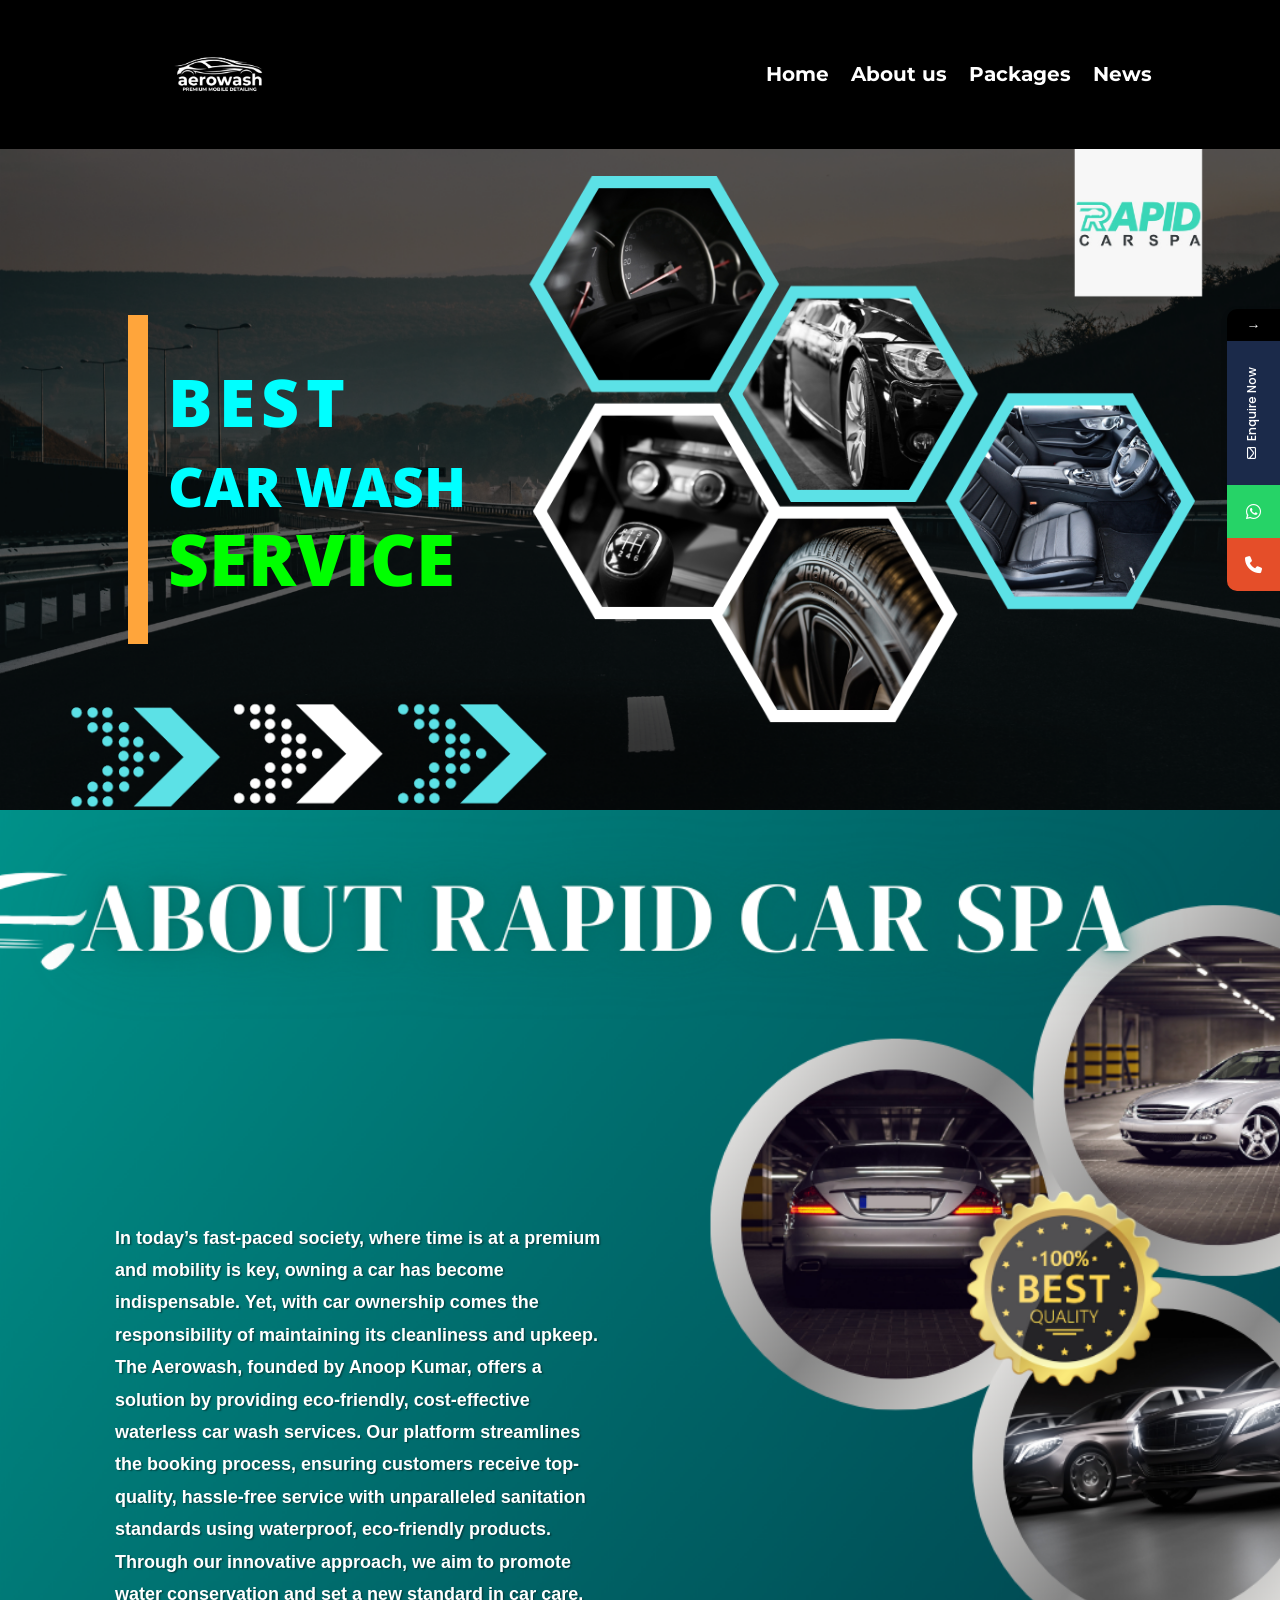
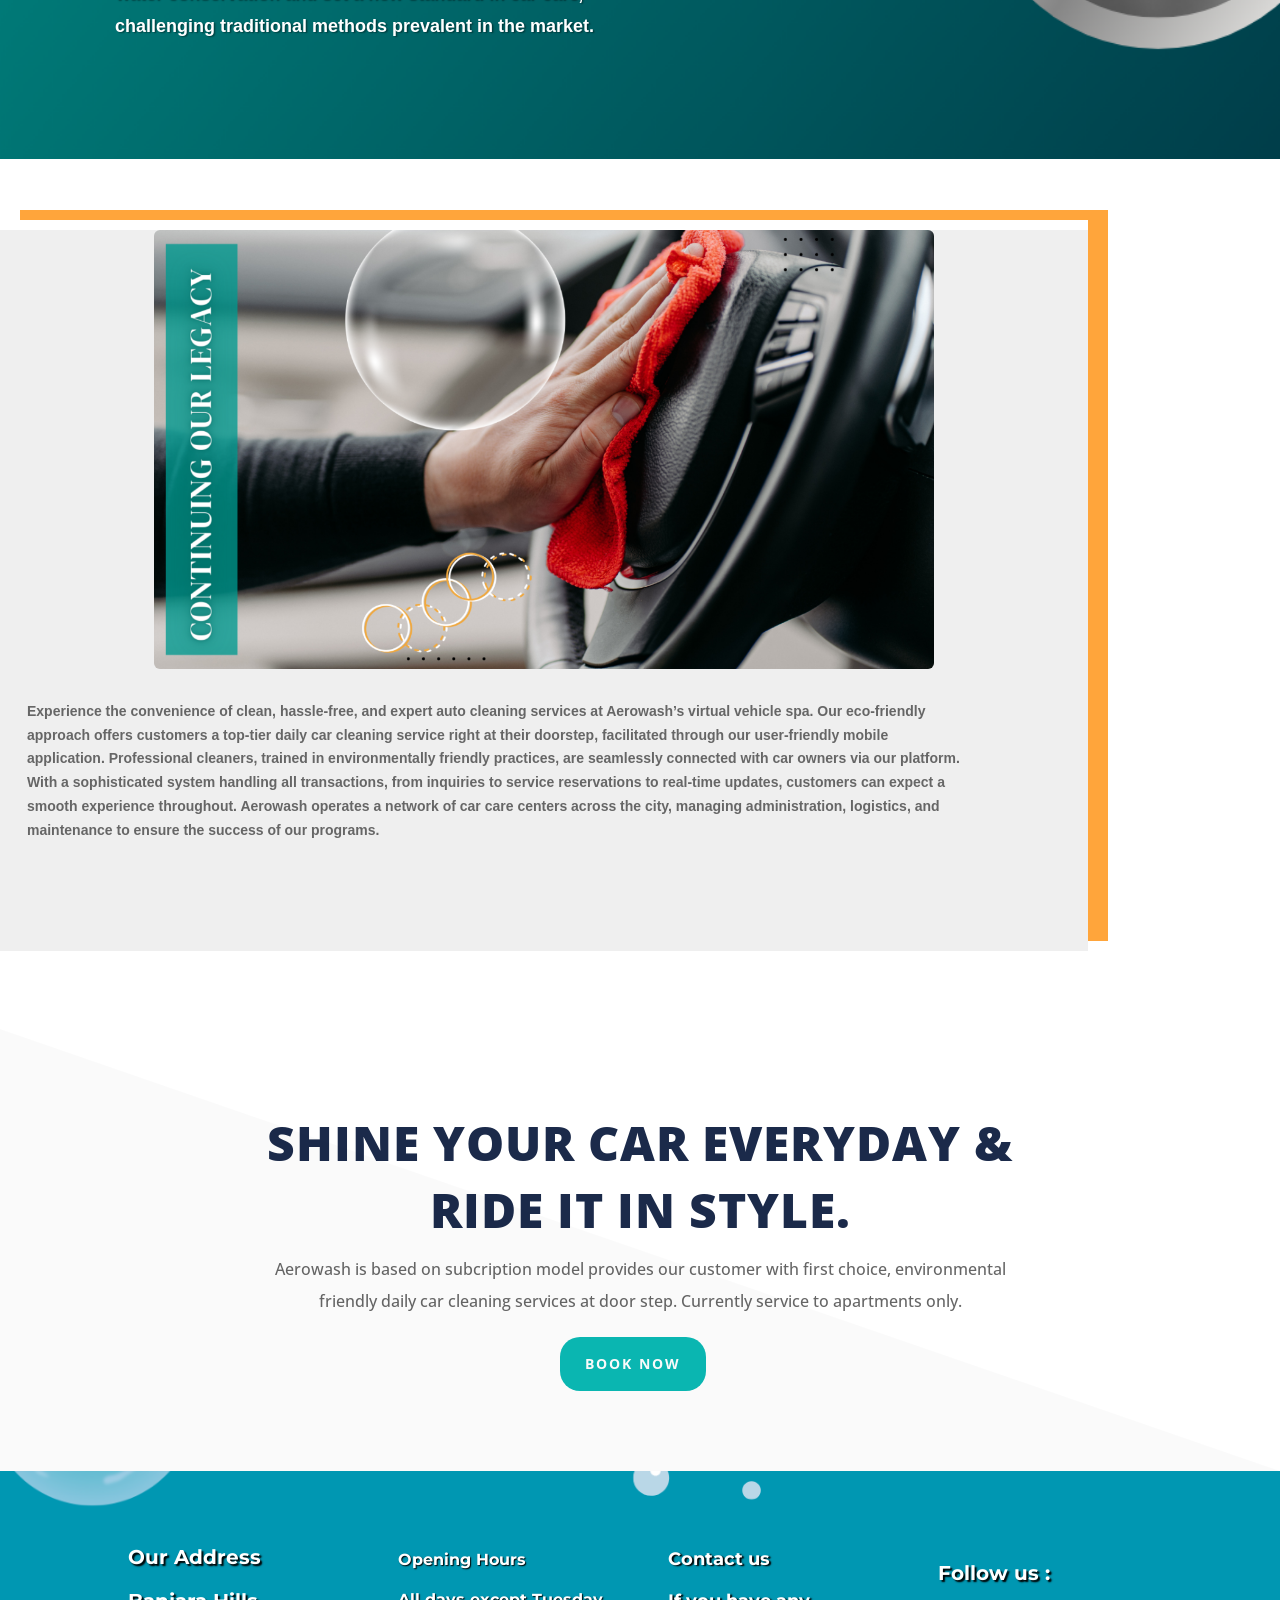
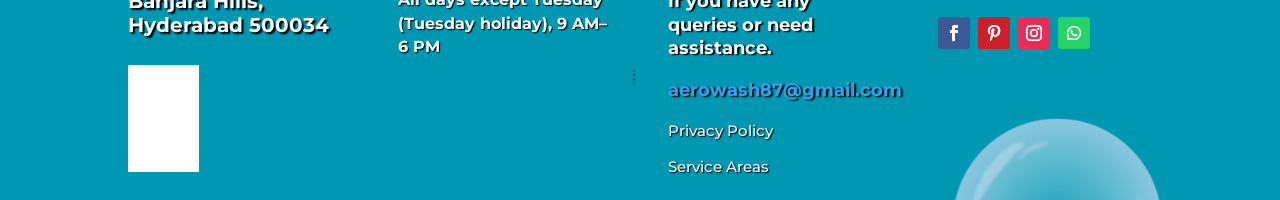
<file: about/index.html>
﻿<!DOCTYPE html>
<html lang="en">
<head>
	
	<meta charset="UTF-8" />
<meta http-equiv="X-UA-Compatible" content="IE=edge">

	<script type="text/javascript">
		document.documentElement.className = 'js';
	</script>
	
				<style>								
					form#stickyelements-form input::-moz-placeholder{
						color: #4F4F4F;
					} 
					form#stickyelements-form input::-ms-input-placeholder{
						color: #4F4F4F					} 
					form#stickyelements-form input::-webkit-input-placeholder{
						color: #4F4F4F					}
					form#stickyelements-form input::placeholder{
						color: #4F4F4F					}
					form#stickyelements-form textarea::placeholder {
						color: #4F4F4F					}
					form#stickyelements-form textarea::-moz-placeholder {
						color: #4F4F4F					}					
			</style>	
			<meta name='robots' content='index, follow, max-image-preview:large, max-snippet:-1, max-video-preview:-1' />
<script type="text/javascript">
			let jqueryParams=[],jQuery=function(r){return jqueryParams=[...jqueryParams,r],jQuery},$=function(r){return jqueryParams=[...jqueryParams,r],$};window.jQuery=jQuery,window.$=jQuery;let customHeadScripts=!1;jQuery.fn=jQuery.prototype={},$.fn=jQuery.prototype={},jQuery.noConflict=function(r){if(window.jQuery)return jQuery=window.jQuery,$=window.jQuery,customHeadScripts=!0,jQuery.noConflict},jQuery.ready=function(r){jqueryParams=[...jqueryParams,r]},$.ready=function(r){jqueryParams=[...jqueryParams,r]},jQuery.load=function(r){jqueryParams=[...jqueryParams,r]},$.load=function(r){jqueryParams=[...jqueryParams,r]},jQuery.fn.ready=function(r){jqueryParams=[...jqueryParams,r]},$.fn.ready=function(r){jqueryParams=[...jqueryParams,r]};</script>
	<!-- This site is optimized with the Yoast SEO plugin v24.4 - https://yoast.com/wordpress/plugins/seo/ -->
	<title>About Us | Aerowash - Eco-friendly Waterless Car Wash</title>
	<meta name="description" content="Aerowash offers eco-friendly, waterless car wash services in Hyderabad. Book hassle-free car cleaning at your doorstep with our subscription model." />
	<link rel="canonical" href="/about/" />
	<meta property="og:locale" content="en_US" />
	<meta property="og:type" content="article" />
	<meta property="og:title" content="About Us | Aerowash - Eco-friendly Waterless Car Wash" />
	<meta property="og:description" content="Aerowash offers eco-friendly, waterless car wash services in Hyderabad. Book hassle-free car cleaning at your doorstep with our subscription model." />
	<meta property="og:url" content="/about/" />
	<meta property="og:site_name" content="Aerowash" />
	<meta property="article:publisher" content="https://www.facebook.com/aerowashindia/" />
	<meta property="article:modified_time" content="2025-01-28T14:56:42+00:00" />
	<meta property="og:image" content="/wp-content/uploads/2025/01/logo.jpeg" />
	<meta property="og:image:width" content="596" />
	<meta property="og:image:height" content="596" />
	<meta property="og:image:type" content="image/jpeg" />
	<meta name="twitter:card" content="summary_large_image" />
	<meta name="twitter:site" content="@aerowash3" />
	<meta name="twitter:label1" content="Est. reading time" />
	<meta name="twitter:data1" content="2 minutes" />
	<script type="application/ld+json" class="yoast-schema-graph">{"@context":"https://schema.org","@graph":[{"@type":"WebPage","@id":"/about/","url":"/about/","name":"About Us | Aerowash - Eco-friendly Waterless Car Wash","isPartOf":{"@id":"/#website"},"datePublished":"2025-01-20T10:54:36+00:00","dateModified":"2025-01-28T14:56:42+00:00","description":"Aerowash offers eco-friendly, waterless car wash services in Hyderabad. Book hassle-free car cleaning at your doorstep with our subscription model.","breadcrumb":{"@id":"/about/#breadcrumb"},"inLanguage":"en","potentialAction":[{"@type":"ReadAction","target":["/about/"]}]},{"@type":"BreadcrumbList","@id":"/about/#breadcrumb","itemListElement":[{"@type":"ListItem","position":1,"name":"Home","item":"/"},{"@type":"ListItem","position":2,"name":"About us"}]},{"@type":"WebSite","@id":"/#website","url":"/","name":"Aerowash.com","description":"Daily Waterless Eco-friendly car wash","publisher":{"@id":"/#organization"},"potentialAction":[{"@type":"SearchAction","target":{"@type":"EntryPoint","urlTemplate":"/?s={search_term_string}"},"query-input":{"@type":"PropertyValueSpecification","valueRequired":true,"valueName":"search_term_string"}}],"inLanguage":"en"},{"@type":"Organization","@id":"/#organization","name":"Aerowash","url":"/","logo":{"@type":"ImageObject","inLanguage":"en","@id":"/#/schema/logo/image/","url":"/wp-content/uploads/2025/01/logo.jpeg","contentUrl":"/wp-content/uploads/2025/01/logo.jpeg","width":596,"height":596,"caption":"Aerowash"},"image":{"@id":"/#/schema/logo/image/"},"sameAs":["https://www.facebook.com/aerowashindia/","https://x.com/aerowash3","https://www.instagram.com/aerowash/?hl=en","https://in.pinterest.com/aerowash/"]}]}</script>
	<!-- / Yoast SEO plugin. -->


<link rel='dns-prefetch' href='//fonts.googleapis.com' />
<meta content="Divi v.4.27.4" name="generator"/><style id='wp-block-library-theme-inline-css' type='text/css'>
.wp-block-audio :where(figcaption){color:#555;font-size:13px;text-align:center}.is-dark-theme .wp-block-audio :where(figcaption){color:#ffffffa6}.wp-block-audio{margin:0 0 1em}.wp-block-code{border:1px solid #ccc;border-radius:4px;font-family:Menlo,Consolas,monaco,monospace;padding:.8em 1em}.wp-block-embed :where(figcaption){color:#555;font-size:13px;text-align:center}.is-dark-theme .wp-block-embed :where(figcaption){color:#ffffffa6}.wp-block-embed{margin:0 0 1em}.blocks-gallery-caption{color:#555;font-size:13px;text-align:center}.is-dark-theme .blocks-gallery-caption{color:#ffffffa6}:root :where(.wp-block-image figcaption){color:#555;font-size:13px;text-align:center}.is-dark-theme :root :where(.wp-block-image figcaption){color:#ffffffa6}.wp-block-image{margin:0 0 1em}.wp-block-pullquote{border-bottom:4px solid;border-top:4px solid;color:currentColor;margin-bottom:1.75em}.wp-block-pullquote cite,.wp-block-pullquote footer,.wp-block-pullquote__citation{color:currentColor;font-size:.8125em;font-style:normal;text-transform:uppercase}.wp-block-quote{border-left:.25em solid;margin:0 0 1.75em;padding-left:1em}.wp-block-quote cite,.wp-block-quote footer{color:currentColor;font-size:.8125em;font-style:normal;position:relative}.wp-block-quote:where(.has-text-align-right){border-left:none;border-right:.25em solid;padding-left:0;padding-right:1em}.wp-block-quote:where(.has-text-align-center){border:none;padding-left:0}.wp-block-quote.is-large,.wp-block-quote.is-style-large,.wp-block-quote:where(.is-style-plain){border:none}.wp-block-search .wp-block-search__label{font-weight:700}.wp-block-search__button{border:1px solid #ccc;padding:.375em .625em}:where(.wp-block-group.has-background){padding:1.25em 2.375em}.wp-block-separator.has-css-opacity{opacity:.4}.wp-block-separator{border:none;border-bottom:2px solid;margin-left:auto;margin-right:auto}.wp-block-separator.has-alpha-channel-opacity{opacity:1}.wp-block-separator:not(.is-style-wide):not(.is-style-dots){width:100px}.wp-block-separator.has-background:not(.is-style-dots){border-bottom:none;height:1px}.wp-block-separator.has-background:not(.is-style-wide):not(.is-style-dots){height:2px}.wp-block-table{margin:0 0 1em}.wp-block-table td,.wp-block-table th{word-break:normal}.wp-block-table :where(figcaption){color:#555;font-size:13px;text-align:center}.is-dark-theme .wp-block-table :where(figcaption){color:#ffffffa6}.wp-block-video :where(figcaption){color:#555;font-size:13px;text-align:center}.is-dark-theme .wp-block-video :where(figcaption){color:#ffffffa6}.wp-block-video{margin:0 0 1em}:root :where(.wp-block-template-part.has-background){margin-bottom:0;margin-top:0;padding:1.25em 2.375em}
</style>
<style id='global-styles-inline-css' type='text/css'>
:root{--wp--preset--aspect-ratio--square: 1;--wp--preset--aspect-ratio--4-3: 4/3;--wp--preset--aspect-ratio--3-4: 3/4;--wp--preset--aspect-ratio--3-2: 3/2;--wp--preset--aspect-ratio--2-3: 2/3;--wp--preset--aspect-ratio--16-9: 16/9;--wp--preset--aspect-ratio--9-16: 9/16;--wp--preset--color--black: #000000;--wp--preset--color--cyan-bluish-gray: #abb8c3;--wp--preset--color--white: #ffffff;--wp--preset--color--pale-pink: #f78da7;--wp--preset--color--vivid-red: #cf2e2e;--wp--preset--color--luminous-vivid-orange: #ff6900;--wp--preset--color--luminous-vivid-amber: #fcb900;--wp--preset--color--light-green-cyan: #7bdcb5;--wp--preset--color--vivid-green-cyan: #00d084;--wp--preset--color--pale-cyan-blue: #8ed1fc;--wp--preset--color--vivid-cyan-blue: #0693e3;--wp--preset--color--vivid-purple: #9b51e0;--wp--preset--gradient--vivid-cyan-blue-to-vivid-purple: linear-gradient(135deg,rgba(6,147,227,1) 0%,rgb(155,81,224) 100%);--wp--preset--gradient--light-green-cyan-to-vivid-green-cyan: linear-gradient(135deg,rgb(122,220,180) 0%,rgb(0,208,130) 100%);--wp--preset--gradient--luminous-vivid-amber-to-luminous-vivid-orange: linear-gradient(135deg,rgba(252,185,0,1) 0%,rgba(255,105,0,1) 100%);--wp--preset--gradient--luminous-vivid-orange-to-vivid-red: linear-gradient(135deg,rgba(255,105,0,1) 0%,rgb(207,46,46) 100%);--wp--preset--gradient--very-light-gray-to-cyan-bluish-gray: linear-gradient(135deg,rgb(238,238,238) 0%,rgb(169,184,195) 100%);--wp--preset--gradient--cool-to-warm-spectrum: linear-gradient(135deg,rgb(74,234,220) 0%,rgb(151,120,209) 20%,rgb(207,42,186) 40%,rgb(238,44,130) 60%,rgb(251,105,98) 80%,rgb(254,248,76) 100%);--wp--preset--gradient--blush-light-purple: linear-gradient(135deg,rgb(255,206,236) 0%,rgb(152,150,240) 100%);--wp--preset--gradient--blush-bordeaux: linear-gradient(135deg,rgb(254,205,165) 0%,rgb(254,45,45) 50%,rgb(107,0,62) 100%);--wp--preset--gradient--luminous-dusk: linear-gradient(135deg,rgb(255,203,112) 0%,rgb(199,81,192) 50%,rgb(65,88,208) 100%);--wp--preset--gradient--pale-ocean: linear-gradient(135deg,rgb(255,245,203) 0%,rgb(182,227,212) 50%,rgb(51,167,181) 100%);--wp--preset--gradient--electric-grass: linear-gradient(135deg,rgb(202,248,128) 0%,rgb(113,206,126) 100%);--wp--preset--gradient--midnight: linear-gradient(135deg,rgb(2,3,129) 0%,rgb(40,116,252) 100%);--wp--preset--font-size--small: 13px;--wp--preset--font-size--medium: 20px;--wp--preset--font-size--large: 36px;--wp--preset--font-size--x-large: 42px;--wp--preset--spacing--20: 0.44rem;--wp--preset--spacing--30: 0.67rem;--wp--preset--spacing--40: 1rem;--wp--preset--spacing--50: 1.5rem;--wp--preset--spacing--60: 2.25rem;--wp--preset--spacing--70: 3.38rem;--wp--preset--spacing--80: 5.06rem;--wp--preset--shadow--natural: 6px 6px 9px rgba(0, 0, 0, 0.2);--wp--preset--shadow--deep: 12px 12px 50px rgba(0, 0, 0, 0.4);--wp--preset--shadow--sharp: 6px 6px 0px rgba(0, 0, 0, 0.2);--wp--preset--shadow--outlined: 6px 6px 0px -3px rgba(255, 255, 255, 1), 6px 6px rgba(0, 0, 0, 1);--wp--preset--shadow--crisp: 6px 6px 0px rgba(0, 0, 0, 1);}:root { --wp--style--global--content-size: 823px;--wp--style--global--wide-size: 1080px; }:where(body) { margin: 0; }.wp-site-blocks > .alignleft { float: left; margin-right: 2em; }.wp-site-blocks > .alignright { float: right; margin-left: 2em; }.wp-site-blocks > .aligncenter { justify-content: center; margin-left: auto; margin-right: auto; }:where(.is-layout-flex){gap: 0.5em;}:where(.is-layout-grid){gap: 0.5em;}.is-layout-flow > .alignleft{float: left;margin-inline-start: 0;margin-inline-end: 2em;}.is-layout-flow > .alignright{float: right;margin-inline-start: 2em;margin-inline-end: 0;}.is-layout-flow > .aligncenter{margin-left: auto !important;margin-right: auto !important;}.is-layout-constrained > .alignleft{float: left;margin-inline-start: 0;margin-inline-end: 2em;}.is-layout-constrained > .alignright{float: right;margin-inline-start: 2em;margin-inline-end: 0;}.is-layout-constrained > .aligncenter{margin-left: auto !important;margin-right: auto !important;}.is-layout-constrained > :where(:not(.alignleft):not(.alignright):not(.alignfull)){max-width: var(--wp--style--global--content-size);margin-left: auto !important;margin-right: auto !important;}.is-layout-constrained > .alignwide{max-width: var(--wp--style--global--wide-size);}body .is-layout-flex{display: flex;}.is-layout-flex{flex-wrap: wrap;align-items: center;}.is-layout-flex > :is(*, div){margin: 0;}body .is-layout-grid{display: grid;}.is-layout-grid > :is(*, div){margin: 0;}body{padding-top: 0px;padding-right: 0px;padding-bottom: 0px;padding-left: 0px;}:root :where(.wp-element-button, .wp-block-button__link){background-color: #32373c;border-width: 0;color: #fff;font-family: inherit;font-size: inherit;line-height: inherit;padding: calc(0.667em + 2px) calc(1.333em + 2px);text-decoration: none;}.has-black-color{color: var(--wp--preset--color--black) !important;}.has-cyan-bluish-gray-color{color: var(--wp--preset--color--cyan-bluish-gray) !important;}.has-white-color{color: var(--wp--preset--color--white) !important;}.has-pale-pink-color{color: var(--wp--preset--color--pale-pink) !important;}.has-vivid-red-color{color: var(--wp--preset--color--vivid-red) !important;}.has-luminous-vivid-orange-color{color: var(--wp--preset--color--luminous-vivid-orange) !important;}.has-luminous-vivid-amber-color{color: var(--wp--preset--color--luminous-vivid-amber) !important;}.has-light-green-cyan-color{color: var(--wp--preset--color--light-green-cyan) !important;}.has-vivid-green-cyan-color{color: var(--wp--preset--color--vivid-green-cyan) !important;}.has-pale-cyan-blue-color{color: var(--wp--preset--color--pale-cyan-blue) !important;}.has-vivid-cyan-blue-color{color: var(--wp--preset--color--vivid-cyan-blue) !important;}.has-vivid-purple-color{color: var(--wp--preset--color--vivid-purple) !important;}.has-black-background-color{background-color: var(--wp--preset--color--black) !important;}.has-cyan-bluish-gray-background-color{background-color: var(--wp--preset--color--cyan-bluish-gray) !important;}.has-white-background-color{background-color: var(--wp--preset--color--white) !important;}.has-pale-pink-background-color{background-color: var(--wp--preset--color--pale-pink) !important;}.has-vivid-red-background-color{background-color: var(--wp--preset--color--vivid-red) !important;}.has-luminous-vivid-orange-background-color{background-color: var(--wp--preset--color--luminous-vivid-orange) !important;}.has-luminous-vivid-amber-background-color{background-color: var(--wp--preset--color--luminous-vivid-amber) !important;}.has-light-green-cyan-background-color{background-color: var(--wp--preset--color--light-green-cyan) !important;}.has-vivid-green-cyan-background-color{background-color: var(--wp--preset--color--vivid-green-cyan) !important;}.has-pale-cyan-blue-background-color{background-color: var(--wp--preset--color--pale-cyan-blue) !important;}.has-vivid-cyan-blue-background-color{background-color: var(--wp--preset--color--vivid-cyan-blue) !important;}.has-vivid-purple-background-color{background-color: var(--wp--preset--color--vivid-purple) !important;}.has-black-border-color{border-color: var(--wp--preset--color--black) !important;}.has-cyan-bluish-gray-border-color{border-color: var(--wp--preset--color--cyan-bluish-gray) !important;}.has-white-border-color{border-color: var(--wp--preset--color--white) !important;}.has-pale-pink-border-color{border-color: var(--wp--preset--color--pale-pink) !important;}.has-vivid-red-border-color{border-color: var(--wp--preset--color--vivid-red) !important;}.has-luminous-vivid-orange-border-color{border-color: var(--wp--preset--color--luminous-vivid-orange) !important;}.has-luminous-vivid-amber-border-color{border-color: var(--wp--preset--color--luminous-vivid-amber) !important;}.has-light-green-cyan-border-color{border-color: var(--wp--preset--color--light-green-cyan) !important;}.has-vivid-green-cyan-border-color{border-color: var(--wp--preset--color--vivid-green-cyan) !important;}.has-pale-cyan-blue-border-color{border-color: var(--wp--preset--color--pale-cyan-blue) !important;}.has-vivid-cyan-blue-border-color{border-color: var(--wp--preset--color--vivid-cyan-blue) !important;}.has-vivid-purple-border-color{border-color: var(--wp--preset--color--vivid-purple) !important;}.has-vivid-cyan-blue-to-vivid-purple-gradient-background{background: var(--wp--preset--gradient--vivid-cyan-blue-to-vivid-purple) !important;}.has-light-green-cyan-to-vivid-green-cyan-gradient-background{background: var(--wp--preset--gradient--light-green-cyan-to-vivid-green-cyan) !important;}.has-luminous-vivid-amber-to-luminous-vivid-orange-gradient-background{background: var(--wp--preset--gradient--luminous-vivid-amber-to-luminous-vivid-orange) !important;}.has-luminous-vivid-orange-to-vivid-red-gradient-background{background: var(--wp--preset--gradient--luminous-vivid-orange-to-vivid-red) !important;}.has-very-light-gray-to-cyan-bluish-gray-gradient-background{background: var(--wp--preset--gradient--very-light-gray-to-cyan-bluish-gray) !important;}.has-cool-to-warm-spectrum-gradient-background{background: var(--wp--preset--gradient--cool-to-warm-spectrum) !important;}.has-blush-light-purple-gradient-background{background: var(--wp--preset--gradient--blush-light-purple) !important;}.has-blush-bordeaux-gradient-background{background: var(--wp--preset--gradient--blush-bordeaux) !important;}.has-luminous-dusk-gradient-background{background: var(--wp--preset--gradient--luminous-dusk) !important;}.has-pale-ocean-gradient-background{background: var(--wp--preset--gradient--pale-ocean) !important;}.has-electric-grass-gradient-background{background: var(--wp--preset--gradient--electric-grass) !important;}.has-midnight-gradient-background{background: var(--wp--preset--gradient--midnight) !important;}.has-small-font-size{font-size: var(--wp--preset--font-size--small) !important;}.has-medium-font-size{font-size: var(--wp--preset--font-size--medium) !important;}.has-large-font-size{font-size: var(--wp--preset--font-size--large) !important;}.has-x-large-font-size{font-size: var(--wp--preset--font-size--x-large) !important;}
:where(.wp-block-post-template.is-layout-flex){gap: 1.25em;}:where(.wp-block-post-template.is-layout-grid){gap: 1.25em;}
:where(.wp-block-columns.is-layout-flex){gap: 2em;}:where(.wp-block-columns.is-layout-grid){gap: 2em;}
:root :where(.wp-block-pullquote){font-size: 1.5em;line-height: 1.6;}
</style>
<link rel='stylesheet' id='formcraft-common-css' href='/wp-content/plugins/formcraft3/dist/formcraft-common.css?ver=3.5.4' type='text/css' media='all' />
<link rel='stylesheet' id='formcraft-form-css' href='/wp-content/plugins/formcraft3/dist/form.css?ver=3.5.4' type='text/css' media='all' />
<link rel='stylesheet' id='dashicons-css' href='/wp-includes/css/dashicons.min.css?ver=6.7.5' type='text/css' media='all' />
<link rel='stylesheet' id='rmp-menu-styles-css' href='/wp-content/uploads/rmp-menu/css/rmp-menu.css?ver=23.43.37' type='text/css' media='all' />
<link rel='stylesheet' id='tcpt-style-css' href='/wp-content/plugins/tc-pricing-table/lib/functions/../../assets/css/tcpt-plugin.css?ver=6.7.5' type='text/css' media='all' />
<link rel='stylesheet' id='font-awesome-css' href='/wp-content/plugins/tc-pricing-table/lib/functions/../../vendors/font-awesome/css/font-awesome.css?ver=6.7.5' type='text/css' media='all' />
<link rel='stylesheet' id='et-divi-open-sans-css' href='https://fonts.googleapis.com/css?family=Open+Sans:300italic,400italic,600italic,700italic,800italic,400,300,600,700,800&#038;subset=latin,latin-ext&#038;display=swap' type='text/css' media='all' />
<style id='divi-style-inline-inline-css' type='text/css'>
/*!
Theme Name: Divi
Theme URI: http://www.elegantthemes.com/gallery/divi/
Version: 4.27.4
Description: Smart. Flexible. Beautiful. Divi is the most powerful theme in our collection.
Author: Elegant Themes
Author URI: http://www.elegantthemes.com
License: GNU General Public License v2
License URI: http://www.gnu.org/licenses/gpl-2.0.html
*/

a,abbr,acronym,address,applet,b,big,blockquote,body,center,cite,code,dd,del,dfn,div,dl,dt,em,fieldset,font,form,h1,h2,h3,h4,h5,h6,html,i,iframe,img,ins,kbd,label,legend,li,object,ol,p,pre,q,s,samp,small,span,strike,strong,sub,sup,tt,u,ul,var{margin:0;padding:0;border:0;outline:0;font-size:100%;-ms-text-size-adjust:100%;-webkit-text-size-adjust:100%;vertical-align:baseline;background:transparent}body{line-height:1}ol,ul{list-style:none}blockquote,q{quotes:none}blockquote:after,blockquote:before,q:after,q:before{content:"";content:none}blockquote{margin:20px 0 30px;border-left:5px solid;padding-left:20px}:focus{outline:0}del{text-decoration:line-through}pre{overflow:auto;padding:10px}figure{margin:0}table{border-collapse:collapse;border-spacing:0}article,aside,footer,header,hgroup,nav,section{display:block}body{font-family:Open Sans,Arial,sans-serif;font-size:14px;color:#666;background-color:#fff;line-height:1.7em;font-weight:500;-webkit-font-smoothing:antialiased;-moz-osx-font-smoothing:grayscale}body.page-template-page-template-blank-php #page-container{padding-top:0!important}body.et_cover_background{background-size:cover!important;background-position:top!important;background-repeat:no-repeat!important;background-attachment:fixed}a{color:#2ea3f2}a,a:hover{text-decoration:none}p{padding-bottom:1em}p:not(.has-background):last-of-type{padding-bottom:0}p.et_normal_padding{padding-bottom:1em}strong{font-weight:700}cite,em,i{font-style:italic}code,pre{font-family:Courier New,monospace;margin-bottom:10px}ins{text-decoration:none}sub,sup{height:0;line-height:1;position:relative;vertical-align:baseline}sup{bottom:.8em}sub{top:.3em}dl{margin:0 0 1.5em}dl dt{font-weight:700}dd{margin-left:1.5em}blockquote p{padding-bottom:0}embed,iframe,object,video{max-width:100%}h1,h2,h3,h4,h5,h6{color:#333;padding-bottom:10px;line-height:1em;font-weight:500}h1 a,h2 a,h3 a,h4 a,h5 a,h6 a{color:inherit}h1{font-size:30px}h2{font-size:26px}h3{font-size:22px}h4{font-size:18px}h5{font-size:16px}h6{font-size:14px}input{-webkit-appearance:none;appearance:none}input[type=checkbox]{-webkit-appearance:checkbox;appearance:checkbox}input[type=radio]{-webkit-appearance:radio;appearance:radio}input.text,input.title,input[type=email],input[type=password],input[type=tel],input[type=text],select,textarea{background-color:#fff;border:1px solid #bbb;padding:2px;color:#4e4e4e}input.text:focus,input.title:focus,input[type=text]:focus,select:focus,textarea:focus{border-color:#2d3940;color:#3e3e3e}input.text,input.title,input[type=text],select,textarea{margin:0}textarea{padding:4px}button,input,select,textarea{font-family:inherit}img{max-width:100%;height:auto}.clear{clear:both}br.clear{margin:0;padding:0}.pagination{clear:both}#et_search_icon:hover,.et-social-icon a:hover,.et_password_protected_form .et_submit_button,.form-submit .et_pb_buttontton.alt.disabled,.nav-single a,.posted_in a{color:#2ea3f2}.et-search-form,blockquote{border-color:#2ea3f2}#main-content{background-color:#fff}.container{width:80%;max-width:1080px;margin:auto;position:relative}body:not(.et-tb) #main-content .container,body:not(.et-tb-has-header) #main-content .container{padding-top:58px}.et_full_width_page #main-content .container:before{display:none}.main_title{margin-bottom:20px}.et_password_protected_form .et_submit_button:hover,.form-submit .et_pb_button:hover{background:rgba(0,0,0,.05)}.et_button_icon_visible .et_pb_button{padding-right:2em;padding-left:.7em}.et_button_icon_visible .et_pb_button:after{opacity:1;margin-left:0}.et_button_left .et_pb_button:hover:after{left:.15em}.et_button_left .et_pb_button:after{margin-left:0;left:1em}.et_button_icon_visible.et_button_left .et_pb_button,.et_button_left .et_pb_button:hover,.et_button_left .et_pb_module .et_pb_button:hover{padding-left:2em;padding-right:.7em}.et_button_icon_visible.et_button_left .et_pb_button:after,.et_button_left .et_pb_button:hover:after{left:.15em}.et_password_protected_form .et_submit_button:hover,.form-submit .et_pb_button:hover{padding:.3em 1em}.et_button_no_icon .et_pb_button:after{display:none}.et_button_no_icon.et_button_icon_visible.et_button_left .et_pb_button,.et_button_no_icon.et_button_left .et_pb_button:hover,.et_button_no_icon .et_pb_button,.et_button_no_icon .et_pb_button:hover{padding:.3em 1em!important}.et_button_custom_icon .et_pb_button:after{line-height:1.7em}.et_button_custom_icon.et_button_icon_visible .et_pb_button:after,.et_button_custom_icon .et_pb_button:hover:after{margin-left:.3em}#left-area .post_format-post-format-gallery .wp-block-gallery:first-of-type{padding:0;margin-bottom:-16px}.entry-content table:not(.variations){border:1px solid #eee;margin:0 0 15px;text-align:left;width:100%}.entry-content thead th,.entry-content tr th{color:#555;font-weight:700;padding:9px 24px}.entry-content tr td{border-top:1px solid #eee;padding:6px 24px}#left-area ul,.entry-content ul,.et-l--body ul,.et-l--footer ul,.et-l--header ul{list-style-type:disc;padding:0 0 23px 1em;line-height:26px}#left-area ol,.entry-content ol,.et-l--body ol,.et-l--footer ol,.et-l--header ol{list-style-type:decimal;list-style-position:inside;padding:0 0 23px;line-height:26px}#left-area ul li ul,.entry-content ul li ol{padding:2px 0 2px 20px}#left-area ol li ul,.entry-content ol li ol,.et-l--body ol li ol,.et-l--footer ol li ol,.et-l--header ol li ol{padding:2px 0 2px 35px}#left-area ul.wp-block-gallery{display:-webkit-box;display:-ms-flexbox;display:flex;-ms-flex-wrap:wrap;flex-wrap:wrap;list-style-type:none;padding:0}#left-area ul.products{padding:0!important;line-height:1.7!important;list-style:none!important}.gallery-item a{display:block}.gallery-caption,.gallery-item a{width:90%}#wpadminbar{z-index:100001}#left-area .post-meta{font-size:14px;padding-bottom:15px}#left-area .post-meta a{text-decoration:none;color:#666}#left-area .et_featured_image{padding-bottom:7px}.single .post{padding-bottom:25px}body.single .et_audio_content{margin-bottom:-6px}.nav-single a{text-decoration:none;color:#2ea3f2;font-size:14px;font-weight:400}.nav-previous{float:left}.nav-next{float:right}.et_password_protected_form p input{background-color:#eee;border:none!important;width:100%!important;border-radius:0!important;font-size:14px;color:#999!important;padding:16px!important;-webkit-box-sizing:border-box;box-sizing:border-box}.et_password_protected_form label{display:none}.et_password_protected_form .et_submit_button{font-family:inherit;display:block;float:right;margin:8px auto 0;cursor:pointer}.post-password-required p.nocomments.container{max-width:100%}.post-password-required p.nocomments.container:before{display:none}.aligncenter,div.post .new-post .aligncenter{display:block;margin-left:auto;margin-right:auto}.wp-caption{border:1px solid #ddd;text-align:center;background-color:#f3f3f3;margin-bottom:10px;max-width:96%;padding:8px}.wp-caption.alignleft{margin:0 30px 20px 0}.wp-caption.alignright{margin:0 0 20px 30px}.wp-caption img{margin:0;padding:0;border:0}.wp-caption p.wp-caption-text{font-size:12px;padding:0 4px 5px;margin:0}.alignright{float:right}.alignleft{float:left}img.alignleft{display:inline;float:left;margin-right:15px}img.alignright{display:inline;float:right;margin-left:15px}.page.et_pb_pagebuilder_layout #main-content{background-color:transparent}body #main-content .et_builder_inner_content>h1,body #main-content .et_builder_inner_content>h2,body #main-content .et_builder_inner_content>h3,body #main-content .et_builder_inner_content>h4,body #main-content .et_builder_inner_content>h5,body #main-content .et_builder_inner_content>h6{line-height:1.4em}body #main-content .et_builder_inner_content>p{line-height:1.7em}.wp-block-pullquote{margin:20px 0 30px}.wp-block-pullquote.has-background blockquote{border-left:none}.wp-block-group.has-background{padding:1.5em 1.5em .5em}@media (min-width:981px){#left-area{width:79.125%;padding-bottom:23px}#main-content .container:before{content:"";position:absolute;top:0;height:100%;width:1px;background-color:#e2e2e2}.et_full_width_page #left-area,.et_no_sidebar #left-area{float:none;width:100%!important}.et_full_width_page #left-area{padding-bottom:0}.et_no_sidebar #main-content .container:before{display:none}}@media (max-width:980px){#page-container{padding-top:80px}.et-tb #page-container,.et-tb-has-header #page-container{padding-top:0!important}#left-area,#sidebar{width:100%!important}#main-content .container:before{display:none!important}.et_full_width_page .et_gallery_item:nth-child(4n+1){clear:none}}@media print{#page-container{padding-top:0!important}}#wp-admin-bar-et-use-visual-builder a:before{font-family:ETmodules!important;content:"\e625";font-size:30px!important;width:28px;margin-top:-3px;color:#974df3!important}#wp-admin-bar-et-use-visual-builder:hover a:before{color:#fff!important}#wp-admin-bar-et-use-visual-builder:hover a,#wp-admin-bar-et-use-visual-builder a:hover{transition:background-color .5s ease;-webkit-transition:background-color .5s ease;-moz-transition:background-color .5s ease;background-color:#7e3bd0!important;color:#fff!important}* html .clearfix,:first-child+html .clearfix{zoom:1}.iphone .et_pb_section_video_bg video::-webkit-media-controls-start-playback-button{display:none!important;-webkit-appearance:none;appearance:none}.et_mobile_device .et_pb_section_parallax .et_pb_parallax_css{background-attachment:scroll}.et-social-facebook a.icon:before{content:"\e093"}.et-social-twitter a.icon:before{content:"\e094"}.et-social-google-plus a.icon:before{content:"\e096"}.et-social-instagram a.icon:before{content:"\e09a"}.et-social-rss a.icon:before{content:"\e09e"}.ai1ec-single-event:after{content:" ";display:table;clear:both}.evcal_event_details .evcal_evdata_cell .eventon_details_shading_bot.eventon_details_shading_bot{z-index:3}.wp-block-divi-layout{margin-bottom:1em}*{-webkit-box-sizing:border-box;box-sizing:border-box}#et-info-email:before,#et-info-phone:before,#et_search_icon:before,.comment-reply-link:after,.et-cart-info span:before,.et-pb-arrow-next:before,.et-pb-arrow-prev:before,.et-social-icon a:before,.et_audio_container .mejs-playpause-button button:before,.et_audio_container .mejs-volume-button button:before,.et_overlay:before,.et_password_protected_form .et_submit_button:after,.et_pb_button:after,.et_pb_contact_reset:after,.et_pb_contact_submit:after,.et_pb_font_icon:before,.et_pb_newsletter_button:after,.et_pb_pricing_table_button:after,.et_pb_promo_button:after,.et_pb_testimonial:before,.et_pb_toggle_title:before,.form-submit .et_pb_button:after,.mobile_menu_bar:before,a.et_pb_more_button:after{font-family:ETmodules!important;font-style:normal;font-weight:400;-webkit-font-feature-settings:normal;font-feature-settings:normal;font-variant:normal;text-transform:none;line-height:1;-webkit-font-smoothing:antialiased;-moz-osx-font-smoothing:grayscale;text-shadow:0 0;direction:ltr}.et-pb-icon,.et_pb_custom_button_icon.et_pb_button:after,.et_pb_login .et_pb_custom_button_icon.et_pb_button:after,.et_pb_woo_custom_button_icon .button.et_pb_custom_button_icon.et_pb_button:after,.et_pb_woo_custom_button_icon .button.et_pb_custom_button_icon.et_pb_button:hover:after{content:attr(data-icon)}.et-pb-icon{font-family:ETmodules;font-weight:400;-webkit-font-feature-settings:normal;font-feature-settings:normal;font-variant:normal;text-transform:none;line-height:1;-webkit-font-smoothing:antialiased;font-size:96px;font-style:normal;display:inline-block;-webkit-box-sizing:border-box;box-sizing:border-box;direction:ltr}#et-ajax-saving{display:none;-webkit-transition:background .3s,-webkit-box-shadow .3s;transition:background .3s,-webkit-box-shadow .3s;transition:background .3s,box-shadow .3s;transition:background .3s,box-shadow .3s,-webkit-box-shadow .3s;-webkit-box-shadow:rgba(0,139,219,.247059) 0 0 60px;box-shadow:0 0 60px rgba(0,139,219,.247059);position:fixed;top:50%;left:50%;width:50px;height:50px;background:#fff;border-radius:50px;margin:-25px 0 0 -25px;z-index:999999;text-align:center}#et-ajax-saving img{margin:9px}.et-safe-mode-indicator,.et-safe-mode-indicator:focus,.et-safe-mode-indicator:hover{-webkit-box-shadow:0 5px 10px rgba(41,196,169,.15);box-shadow:0 5px 10px rgba(41,196,169,.15);background:#29c4a9;color:#fff;font-size:14px;font-weight:600;padding:12px;line-height:16px;border-radius:3px;position:fixed;bottom:30px;right:30px;z-index:999999;text-decoration:none;font-family:Open Sans,sans-serif;-webkit-font-smoothing:antialiased;-moz-osx-font-smoothing:grayscale}.et_pb_button{font-size:20px;font-weight:500;padding:.3em 1em;line-height:1.7em!important;background-color:transparent;background-size:cover;background-position:50%;background-repeat:no-repeat;border:2px solid;border-radius:3px;-webkit-transition-duration:.2s;transition-duration:.2s;-webkit-transition-property:all!important;transition-property:all!important}.et_pb_button,.et_pb_button_inner{position:relative}.et_pb_button:hover,.et_pb_module .et_pb_button:hover{border:2px solid transparent;padding:.3em 2em .3em .7em}.et_pb_button:hover{background-color:hsla(0,0%,100%,.2)}.et_pb_bg_layout_light.et_pb_button:hover,.et_pb_bg_layout_light .et_pb_button:hover{background-color:rgba(0,0,0,.05)}.et_pb_button:after,.et_pb_button:before{font-size:32px;line-height:1em;content:"\35";opacity:0;position:absolute;margin-left:-1em;-webkit-transition:all .2s;transition:all .2s;text-transform:none;-webkit-font-feature-settings:"kern" off;font-feature-settings:"kern" off;font-variant:none;font-style:normal;font-weight:400;text-shadow:none}.et_pb_button.et_hover_enabled:hover:after,.et_pb_button.et_pb_hovered:hover:after{-webkit-transition:none!important;transition:none!important}.et_pb_button:before{display:none}.et_pb_button:hover:after{opacity:1;margin-left:0}.et_pb_column_1_3 h1,.et_pb_column_1_4 h1,.et_pb_column_1_5 h1,.et_pb_column_1_6 h1,.et_pb_column_2_5 h1{font-size:26px}.et_pb_column_1_3 h2,.et_pb_column_1_4 h2,.et_pb_column_1_5 h2,.et_pb_column_1_6 h2,.et_pb_column_2_5 h2{font-size:23px}.et_pb_column_1_3 h3,.et_pb_column_1_4 h3,.et_pb_column_1_5 h3,.et_pb_column_1_6 h3,.et_pb_column_2_5 h3{font-size:20px}.et_pb_column_1_3 h4,.et_pb_column_1_4 h4,.et_pb_column_1_5 h4,.et_pb_column_1_6 h4,.et_pb_column_2_5 h4{font-size:18px}.et_pb_column_1_3 h5,.et_pb_column_1_4 h5,.et_pb_column_1_5 h5,.et_pb_column_1_6 h5,.et_pb_column_2_5 h5{font-size:16px}.et_pb_column_1_3 h6,.et_pb_column_1_4 h6,.et_pb_column_1_5 h6,.et_pb_column_1_6 h6,.et_pb_column_2_5 h6{font-size:15px}.et_pb_bg_layout_dark,.et_pb_bg_layout_dark h1,.et_pb_bg_layout_dark h2,.et_pb_bg_layout_dark h3,.et_pb_bg_layout_dark h4,.et_pb_bg_layout_dark h5,.et_pb_bg_layout_dark h6{color:#fff!important}.et_pb_module.et_pb_text_align_left{text-align:left}.et_pb_module.et_pb_text_align_center{text-align:center}.et_pb_module.et_pb_text_align_right{text-align:right}.et_pb_module.et_pb_text_align_justified{text-align:justify}.clearfix:after{visibility:hidden;display:block;font-size:0;content:" ";clear:both;height:0}.et_pb_bg_layout_light .et_pb_more_button{color:#2ea3f2}.et_builder_inner_content{position:relative;z-index:1}header .et_builder_inner_content{z-index:2}.et_pb_css_mix_blend_mode_passthrough{mix-blend-mode:unset!important}.et_pb_image_container{margin:-20px -20px 29px}.et_pb_module_inner{position:relative}.et_hover_enabled_preview{z-index:2}.et_hover_enabled:hover{position:relative;z-index:2}.et_pb_all_tabs,.et_pb_module,.et_pb_posts_nav a,.et_pb_tab,.et_pb_with_background{position:relative;background-size:cover;background-position:50%;background-repeat:no-repeat}.et_pb_background_mask,.et_pb_background_pattern{bottom:0;left:0;position:absolute;right:0;top:0}.et_pb_background_mask{background-size:calc(100% + 2px) calc(100% + 2px);background-repeat:no-repeat;background-position:50%;overflow:hidden}.et_pb_background_pattern{background-position:0 0;background-repeat:repeat}.et_pb_with_border{position:relative;border:0 solid #333}.post-password-required .et_pb_row{padding:0;width:100%}.post-password-required .et_password_protected_form{min-height:0}body.et_pb_pagebuilder_layout.et_pb_show_title .post-password-required .et_password_protected_form h1,body:not(.et_pb_pagebuilder_layout) .post-password-required .et_password_protected_form h1{display:none}.et_pb_no_bg{padding:0!important}.et_overlay.et_pb_inline_icon:before,.et_pb_inline_icon:before{content:attr(data-icon)}.et_pb_more_button{color:inherit;text-shadow:none;text-decoration:none;display:inline-block;margin-top:20px}.et_parallax_bg_wrap{overflow:hidden;position:absolute;top:0;right:0;bottom:0;left:0}.et_parallax_bg{background-repeat:no-repeat;background-position:top;background-size:cover;position:absolute;bottom:0;left:0;width:100%;height:100%;display:block}.et_parallax_bg.et_parallax_bg__hover,.et_parallax_bg.et_parallax_bg_phone,.et_parallax_bg.et_parallax_bg_tablet,.et_parallax_gradient.et_parallax_gradient__hover,.et_parallax_gradient.et_parallax_gradient_phone,.et_parallax_gradient.et_parallax_gradient_tablet,.et_pb_section_parallax_hover:hover .et_parallax_bg:not(.et_parallax_bg__hover),.et_pb_section_parallax_hover:hover .et_parallax_gradient:not(.et_parallax_gradient__hover){display:none}.et_pb_section_parallax_hover:hover .et_parallax_bg.et_parallax_bg__hover,.et_pb_section_parallax_hover:hover .et_parallax_gradient.et_parallax_gradient__hover{display:block}.et_parallax_gradient{bottom:0;display:block;left:0;position:absolute;right:0;top:0}.et_pb_module.et_pb_section_parallax,.et_pb_posts_nav a.et_pb_section_parallax,.et_pb_tab.et_pb_section_parallax{position:relative}.et_pb_section_parallax .et_pb_parallax_css,.et_pb_slides .et_parallax_bg.et_pb_parallax_css{background-attachment:fixed}body.et-bfb .et_pb_section_parallax .et_pb_parallax_css,body.et-bfb .et_pb_slides .et_parallax_bg.et_pb_parallax_css{background-attachment:scroll;bottom:auto}.et_pb_section_parallax.et_pb_column .et_pb_module,.et_pb_section_parallax.et_pb_row .et_pb_column,.et_pb_section_parallax.et_pb_row .et_pb_module{z-index:9;position:relative}.et_pb_more_button:hover:after{opacity:1;margin-left:0}.et_pb_preload .et_pb_section_video_bg,.et_pb_preload>div{visibility:hidden}.et_pb_preload,.et_pb_section.et_pb_section_video.et_pb_preload{position:relative;background:#464646!important}.et_pb_preload:before{content:"";position:absolute;top:50%;left:50%;background:url(/wp-content/themes/Divi/includes/builder/styles/images/preloader.gif) no-repeat;border-radius:32px;width:32px;height:32px;margin:-16px 0 0 -16px}.box-shadow-overlay{position:absolute;top:0;left:0;width:100%;height:100%;z-index:10;pointer-events:none}.et_pb_section>.box-shadow-overlay~.et_pb_row{z-index:11}body.safari .section_has_divider{will-change:transform}.et_pb_row>.box-shadow-overlay{z-index:8}.has-box-shadow-overlay{position:relative}.et_clickable{cursor:pointer}.screen-reader-text{border:0;clip:rect(1px,1px,1px,1px);-webkit-clip-path:inset(50%);clip-path:inset(50%);height:1px;margin:-1px;overflow:hidden;padding:0;position:absolute!important;width:1px;word-wrap:normal!important}.et_multi_view_hidden,.et_multi_view_hidden_image{display:none!important}@keyframes multi-view-image-fade{0%{opacity:0}10%{opacity:.1}20%{opacity:.2}30%{opacity:.3}40%{opacity:.4}50%{opacity:.5}60%{opacity:.6}70%{opacity:.7}80%{opacity:.8}90%{opacity:.9}to{opacity:1}}.et_multi_view_image__loading{visibility:hidden}.et_multi_view_image__loaded{-webkit-animation:multi-view-image-fade .5s;animation:multi-view-image-fade .5s}#et-pb-motion-effects-offset-tracker{visibility:hidden!important;opacity:0;position:absolute;top:0;left:0}.et-pb-before-scroll-animation{opacity:0}header.et-l.et-l--header:after{clear:both;display:block;content:""}.et_pb_module{-webkit-animation-timing-function:linear;animation-timing-function:linear;-webkit-animation-duration:.2s;animation-duration:.2s}@-webkit-keyframes fadeBottom{0%{opacity:0;-webkit-transform:translateY(10%);transform:translateY(10%)}to{opacity:1;-webkit-transform:translateY(0);transform:translateY(0)}}@keyframes fadeBottom{0%{opacity:0;-webkit-transform:translateY(10%);transform:translateY(10%)}to{opacity:1;-webkit-transform:translateY(0);transform:translateY(0)}}@-webkit-keyframes fadeLeft{0%{opacity:0;-webkit-transform:translateX(-10%);transform:translateX(-10%)}to{opacity:1;-webkit-transform:translateX(0);transform:translateX(0)}}@keyframes fadeLeft{0%{opacity:0;-webkit-transform:translateX(-10%);transform:translateX(-10%)}to{opacity:1;-webkit-transform:translateX(0);transform:translateX(0)}}@-webkit-keyframes fadeRight{0%{opacity:0;-webkit-transform:translateX(10%);transform:translateX(10%)}to{opacity:1;-webkit-transform:translateX(0);transform:translateX(0)}}@keyframes fadeRight{0%{opacity:0;-webkit-transform:translateX(10%);transform:translateX(10%)}to{opacity:1;-webkit-transform:translateX(0);transform:translateX(0)}}@-webkit-keyframes fadeTop{0%{opacity:0;-webkit-transform:translateY(-10%);transform:translateY(-10%)}to{opacity:1;-webkit-transform:translateX(0);transform:translateX(0)}}@keyframes fadeTop{0%{opacity:0;-webkit-transform:translateY(-10%);transform:translateY(-10%)}to{opacity:1;-webkit-transform:translateX(0);transform:translateX(0)}}@-webkit-keyframes fadeIn{0%{opacity:0}to{opacity:1}}@keyframes fadeIn{0%{opacity:0}to{opacity:1}}.et-waypoint:not(.et_pb_counters){opacity:0}@media (min-width:981px){.et_pb_section.et_section_specialty div.et_pb_row .et_pb_column .et_pb_column .et_pb_module.et-last-child,.et_pb_section.et_section_specialty div.et_pb_row .et_pb_column .et_pb_column .et_pb_module:last-child,.et_pb_section.et_section_specialty div.et_pb_row .et_pb_column .et_pb_row_inner .et_pb_column .et_pb_module.et-last-child,.et_pb_section.et_section_specialty div.et_pb_row .et_pb_column .et_pb_row_inner .et_pb_column .et_pb_module:last-child,.et_pb_section div.et_pb_row .et_pb_column .et_pb_module.et-last-child,.et_pb_section div.et_pb_row .et_pb_column .et_pb_module:last-child{margin-bottom:0}}@media (max-width:980px){.et_overlay.et_pb_inline_icon_tablet:before,.et_pb_inline_icon_tablet:before{content:attr(data-icon-tablet)}.et_parallax_bg.et_parallax_bg_tablet_exist,.et_parallax_gradient.et_parallax_gradient_tablet_exist{display:none}.et_parallax_bg.et_parallax_bg_tablet,.et_parallax_gradient.et_parallax_gradient_tablet{display:block}.et_pb_column .et_pb_module{margin-bottom:30px}.et_pb_row .et_pb_column .et_pb_module.et-last-child,.et_pb_row .et_pb_column .et_pb_module:last-child,.et_section_specialty .et_pb_row .et_pb_column .et_pb_module.et-last-child,.et_section_specialty .et_pb_row .et_pb_column .et_pb_module:last-child{margin-bottom:0}.et_pb_more_button{display:inline-block!important}.et_pb_bg_layout_light_tablet.et_pb_button,.et_pb_bg_layout_light_tablet.et_pb_module.et_pb_button,.et_pb_bg_layout_light_tablet .et_pb_more_button{color:#2ea3f2}.et_pb_bg_layout_light_tablet .et_pb_forgot_password a{color:#666}.et_pb_bg_layout_light_tablet h1,.et_pb_bg_layout_light_tablet h2,.et_pb_bg_layout_light_tablet h3,.et_pb_bg_layout_light_tablet h4,.et_pb_bg_layout_light_tablet h5,.et_pb_bg_layout_light_tablet h6{color:#333!important}.et_pb_module .et_pb_bg_layout_light_tablet.et_pb_button{color:#2ea3f2!important}.et_pb_bg_layout_light_tablet{color:#666!important}.et_pb_bg_layout_dark_tablet,.et_pb_bg_layout_dark_tablet h1,.et_pb_bg_layout_dark_tablet h2,.et_pb_bg_layout_dark_tablet h3,.et_pb_bg_layout_dark_tablet h4,.et_pb_bg_layout_dark_tablet h5,.et_pb_bg_layout_dark_tablet h6{color:#fff!important}.et_pb_bg_layout_dark_tablet.et_pb_button,.et_pb_bg_layout_dark_tablet.et_pb_module.et_pb_button,.et_pb_bg_layout_dark_tablet .et_pb_more_button{color:inherit}.et_pb_bg_layout_dark_tablet .et_pb_forgot_password a{color:#fff}.et_pb_module.et_pb_text_align_left-tablet{text-align:left}.et_pb_module.et_pb_text_align_center-tablet{text-align:center}.et_pb_module.et_pb_text_align_right-tablet{text-align:right}.et_pb_module.et_pb_text_align_justified-tablet{text-align:justify}}@media (max-width:767px){.et_pb_more_button{display:inline-block!important}.et_overlay.et_pb_inline_icon_phone:before,.et_pb_inline_icon_phone:before{content:attr(data-icon-phone)}.et_parallax_bg.et_parallax_bg_phone_exist,.et_parallax_gradient.et_parallax_gradient_phone_exist{display:none}.et_parallax_bg.et_parallax_bg_phone,.et_parallax_gradient.et_parallax_gradient_phone{display:block}.et-hide-mobile{display:none!important}.et_pb_bg_layout_light_phone.et_pb_button,.et_pb_bg_layout_light_phone.et_pb_module.et_pb_button,.et_pb_bg_layout_light_phone .et_pb_more_button{color:#2ea3f2}.et_pb_bg_layout_light_phone .et_pb_forgot_password a{color:#666}.et_pb_bg_layout_light_phone h1,.et_pb_bg_layout_light_phone h2,.et_pb_bg_layout_light_phone h3,.et_pb_bg_layout_light_phone h4,.et_pb_bg_layout_light_phone h5,.et_pb_bg_layout_light_phone h6{color:#333!important}.et_pb_module .et_pb_bg_layout_light_phone.et_pb_button{color:#2ea3f2!important}.et_pb_bg_layout_light_phone{color:#666!important}.et_pb_bg_layout_dark_phone,.et_pb_bg_layout_dark_phone h1,.et_pb_bg_layout_dark_phone h2,.et_pb_bg_layout_dark_phone h3,.et_pb_bg_layout_dark_phone h4,.et_pb_bg_layout_dark_phone h5,.et_pb_bg_layout_dark_phone h6{color:#fff!important}.et_pb_bg_layout_dark_phone.et_pb_button,.et_pb_bg_layout_dark_phone.et_pb_module.et_pb_button,.et_pb_bg_layout_dark_phone .et_pb_more_button{color:inherit}.et_pb_module .et_pb_bg_layout_dark_phone.et_pb_button{color:#fff!important}.et_pb_bg_layout_dark_phone .et_pb_forgot_password a{color:#fff}.et_pb_module.et_pb_text_align_left-phone{text-align:left}.et_pb_module.et_pb_text_align_center-phone{text-align:center}.et_pb_module.et_pb_text_align_right-phone{text-align:right}.et_pb_module.et_pb_text_align_justified-phone{text-align:justify}}@media (max-width:479px){a.et_pb_more_button{display:block}}@media (min-width:768px) and (max-width:980px){[data-et-multi-view-load-tablet-hidden=true]:not(.et_multi_view_swapped){display:none!important}}@media (max-width:767px){[data-et-multi-view-load-phone-hidden=true]:not(.et_multi_view_swapped){display:none!important}}.et_pb_menu.et_pb_menu--style-inline_centered_logo .et_pb_menu__menu nav ul{-webkit-box-pack:center;-ms-flex-pack:center;justify-content:center}@-webkit-keyframes multi-view-image-fade{0%{-webkit-transform:scale(1);transform:scale(1);opacity:1}50%{-webkit-transform:scale(1.01);transform:scale(1.01);opacity:1}to{-webkit-transform:scale(1);transform:scale(1);opacity:1}}
</style>
<style id='divi-dynamic-critical-inline-css' type='text/css'>
@font-face{font-family:ETmodules;font-display:block;src:url(/wp-content/themes/Divi/core/admin/fonts/modules/all/modules.eot);src:url(/wp-content/themes/Divi/core/admin/fonts/modules/all/modules.eot?#iefix) format("embedded-opentype"),url(/wp-content/themes/Divi/core/admin/fonts/modules/all/modules.woff) format("woff"),url(/wp-content/themes/Divi/core/admin/fonts/modules/all/modules.ttf) format("truetype"),url(/wp-content/themes/Divi/core/admin/fonts/modules/all/modules.svg#ETmodules) format("svg");font-weight:400;font-style:normal}
@font-face{font-family:FontAwesome;font-style:normal;font-weight:400;font-display:block;src:url(/wp-content/themes/Divi/core/admin/fonts/fontawesome/fa-regular-400.eot);src:url(/wp-content/themes/Divi/core/admin/fonts/fontawesome/fa-regular-400.eot?#iefix) format("embedded-opentype"),url(/wp-content/themes/Divi/core/admin/fonts/fontawesome/fa-regular-400.woff2) format("woff2"),url(/wp-content/themes/Divi/core/admin/fonts/fontawesome/fa-regular-400.woff) format("woff"),url(/wp-content/themes/Divi/core/admin/fonts/fontawesome/fa-regular-400.ttf) format("truetype"),url(/wp-content/themes/Divi/core/admin/fonts/fontawesome/fa-regular-400.svg#fontawesome) format("svg")}@font-face{font-family:FontAwesome;font-style:normal;font-weight:900;font-display:block;src:url(/wp-content/themes/Divi/core/admin/fonts/fontawesome/fa-solid-900.eot);src:url(/wp-content/themes/Divi/core/admin/fonts/fontawesome/fa-solid-900.eot?#iefix) format("embedded-opentype"),url(/wp-content/themes/Divi/core/admin/fonts/fontawesome/fa-solid-900.woff2) format("woff2"),url(/wp-content/themes/Divi/core/admin/fonts/fontawesome/fa-solid-900.woff) format("woff"),url(/wp-content/themes/Divi/core/admin/fonts/fontawesome/fa-solid-900.ttf) format("truetype"),url(/wp-content/themes/Divi/core/admin/fonts/fontawesome/fa-solid-900.svg#fontawesome) format("svg")}@font-face{font-family:FontAwesome;font-style:normal;font-weight:400;font-display:block;src:url(/wp-content/themes/Divi/core/admin/fonts/fontawesome/fa-brands-400.eot);src:url(/wp-content/themes/Divi/core/admin/fonts/fontawesome/fa-brands-400.eot?#iefix) format("embedded-opentype"),url(/wp-content/themes/Divi/core/admin/fonts/fontawesome/fa-brands-400.woff2) format("woff2"),url(/wp-content/themes/Divi/core/admin/fonts/fontawesome/fa-brands-400.woff) format("woff"),url(/wp-content/themes/Divi/core/admin/fonts/fontawesome/fa-brands-400.ttf) format("truetype"),url(/wp-content/themes/Divi/core/admin/fonts/fontawesome/fa-brands-400.svg#fontawesome) format("svg")}
@media (min-width:981px){.et_pb_gutters3 .et_pb_column,.et_pb_gutters3.et_pb_row .et_pb_column{margin-right:5.5%}.et_pb_gutters3 .et_pb_column_4_4,.et_pb_gutters3.et_pb_row .et_pb_column_4_4{width:100%}.et_pb_gutters3 .et_pb_column_4_4 .et_pb_module,.et_pb_gutters3.et_pb_row .et_pb_column_4_4 .et_pb_module{margin-bottom:2.75%}.et_pb_gutters3 .et_pb_column_3_4,.et_pb_gutters3.et_pb_row .et_pb_column_3_4{width:73.625%}.et_pb_gutters3 .et_pb_column_3_4 .et_pb_module,.et_pb_gutters3.et_pb_row .et_pb_column_3_4 .et_pb_module{margin-bottom:3.735%}.et_pb_gutters3 .et_pb_column_2_3,.et_pb_gutters3.et_pb_row .et_pb_column_2_3{width:64.833%}.et_pb_gutters3 .et_pb_column_2_3 .et_pb_module,.et_pb_gutters3.et_pb_row .et_pb_column_2_3 .et_pb_module{margin-bottom:4.242%}.et_pb_gutters3 .et_pb_column_3_5,.et_pb_gutters3.et_pb_row .et_pb_column_3_5{width:57.8%}.et_pb_gutters3 .et_pb_column_3_5 .et_pb_module,.et_pb_gutters3.et_pb_row .et_pb_column_3_5 .et_pb_module{margin-bottom:4.758%}.et_pb_gutters3 .et_pb_column_1_2,.et_pb_gutters3.et_pb_row .et_pb_column_1_2{width:47.25%}.et_pb_gutters3 .et_pb_column_1_2 .et_pb_module,.et_pb_gutters3.et_pb_row .et_pb_column_1_2 .et_pb_module{margin-bottom:5.82%}.et_pb_gutters3 .et_pb_column_2_5,.et_pb_gutters3.et_pb_row .et_pb_column_2_5{width:36.7%}.et_pb_gutters3 .et_pb_column_2_5 .et_pb_module,.et_pb_gutters3.et_pb_row .et_pb_column_2_5 .et_pb_module{margin-bottom:7.493%}.et_pb_gutters3 .et_pb_column_1_3,.et_pb_gutters3.et_pb_row .et_pb_column_1_3{width:29.6667%}.et_pb_gutters3 .et_pb_column_1_3 .et_pb_module,.et_pb_gutters3.et_pb_row .et_pb_column_1_3 .et_pb_module{margin-bottom:9.27%}.et_pb_gutters3 .et_pb_column_1_4,.et_pb_gutters3.et_pb_row .et_pb_column_1_4{width:20.875%}.et_pb_gutters3 .et_pb_column_1_4 .et_pb_module,.et_pb_gutters3.et_pb_row .et_pb_column_1_4 .et_pb_module{margin-bottom:13.174%}.et_pb_gutters3 .et_pb_column_1_5,.et_pb_gutters3.et_pb_row .et_pb_column_1_5{width:15.6%}.et_pb_gutters3 .et_pb_column_1_5 .et_pb_module,.et_pb_gutters3.et_pb_row .et_pb_column_1_5 .et_pb_module{margin-bottom:17.628%}.et_pb_gutters3 .et_pb_column_1_6,.et_pb_gutters3.et_pb_row .et_pb_column_1_6{width:12.0833%}.et_pb_gutters3 .et_pb_column_1_6 .et_pb_module,.et_pb_gutters3.et_pb_row .et_pb_column_1_6 .et_pb_module{margin-bottom:22.759%}.et_pb_gutters3 .et_full_width_page.woocommerce-page ul.products li.product{width:20.875%;margin-right:5.5%;margin-bottom:5.5%}.et_pb_gutters3.et_left_sidebar.woocommerce-page #main-content ul.products li.product,.et_pb_gutters3.et_right_sidebar.woocommerce-page #main-content ul.products li.product{width:28.353%;margin-right:7.47%}.et_pb_gutters3.et_left_sidebar.woocommerce-page #main-content ul.products.columns-1 li.product,.et_pb_gutters3.et_right_sidebar.woocommerce-page #main-content ul.products.columns-1 li.product{width:100%;margin-right:0}.et_pb_gutters3.et_left_sidebar.woocommerce-page #main-content ul.products.columns-2 li.product,.et_pb_gutters3.et_right_sidebar.woocommerce-page #main-content ul.products.columns-2 li.product{width:48%;margin-right:4%}.et_pb_gutters3.et_left_sidebar.woocommerce-page #main-content ul.products.columns-2 li:nth-child(2n+2),.et_pb_gutters3.et_right_sidebar.woocommerce-page #main-content ul.products.columns-2 li:nth-child(2n+2){margin-right:0}.et_pb_gutters3.et_left_sidebar.woocommerce-page #main-content ul.products.columns-2 li:nth-child(3n+1),.et_pb_gutters3.et_right_sidebar.woocommerce-page #main-content ul.products.columns-2 li:nth-child(3n+1){clear:none}}
.et_animated{opacity:0;-webkit-animation-duration:1s;animation-duration:1s;-webkit-animation-fill-mode:both!important;animation-fill-mode:both!important}.et_animated.infinite{-webkit-animation-iteration-count:infinite;animation-iteration-count:infinite}.et_had_animation{position:relative}@-webkit-keyframes et_pb_fade{to{opacity:1}}@keyframes et_pb_fade{to{opacity:1}}.et_animated.fade{-webkit-animation-name:et_pb_fade;animation-name:et_pb_fade}@-webkit-keyframes et_pb_fadeTop{0%{-webkit-transform:translate3d(0,-100%,0);transform:translate3d(0,-100%,0)}to{opacity:1;-webkit-transform:none;transform:none}}@keyframes et_pb_fadeTop{0%{-webkit-transform:translate3d(0,-100%,0);transform:translate3d(0,-100%,0)}to{opacity:1;-webkit-transform:none;transform:none}}.et_animated.fadeTop{-webkit-animation-name:et_pb_fadeTop;animation-name:et_pb_fadeTop}@-webkit-keyframes et_pb_fadeRight{0%{-webkit-transform:translate3d(100%,0,0);transform:translate3d(100%,0,0)}to{opacity:1;-webkit-transform:none;transform:none}}@keyframes et_pb_fadeRight{0%{-webkit-transform:translate3d(100%,0,0);transform:translate3d(100%,0,0)}to{opacity:1;-webkit-transform:none;transform:none}}.et_animated.fadeRight{-webkit-animation-name:et_pb_fadeRight;animation-name:et_pb_fadeRight}@-webkit-keyframes et_pb_fadeBottom{0%{-webkit-transform:translate3d(0,100%,0);transform:translate3d(0,100%,0)}to{opacity:1;-webkit-transform:none;transform:none}}@keyframes et_pb_fadeBottom{0%{-webkit-transform:translate3d(0,100%,0);transform:translate3d(0,100%,0)}to{opacity:1;-webkit-transform:none;transform:none}}.et_animated.fadeBottom{-webkit-animation-name:et_pb_fadeBottom;animation-name:et_pb_fadeBottom}@-webkit-keyframes et_pb_fadeLeft{0%{-webkit-transform:translate3d(-100%,0,0);transform:translate3d(-100%,0,0)}to{opacity:1;-webkit-transform:none;transform:none}}@keyframes et_pb_fadeLeft{0%{-webkit-transform:translate3d(-100%,0,0);transform:translate3d(-100%,0,0)}to{opacity:1;-webkit-transform:none;transform:none}}.et_animated.fadeLeft{-webkit-animation-name:et_pb_fadeLeft;animation-name:et_pb_fadeLeft}@-webkit-keyframes et_pb_slide{to{-webkit-transform:scaleX(1);transform:scaleX(1);opacity:1}}@keyframes et_pb_slide{to{-webkit-transform:scaleX(1);transform:scaleX(1);opacity:1}}.et_animated.slide{-webkit-animation-name:et_pb_slide;animation-name:et_pb_slide}@-webkit-keyframes et_pb_slideTop{to{-webkit-transform:translateZ(0);transform:translateZ(0);opacity:1}}@keyframes et_pb_slideTop{to{-webkit-transform:translateZ(0);transform:translateZ(0);opacity:1}}.et_animated.slideTop{-webkit-animation-name:et_pb_slideTop;animation-name:et_pb_slideTop}@-webkit-keyframes et_pb_slideRight{to{-webkit-transform:translateZ(0);transform:translateZ(0);opacity:1}}@keyframes et_pb_slideRight{to{-webkit-transform:translateZ(0);transform:translateZ(0);opacity:1}}.et_animated.slideRight{-webkit-animation-name:et_pb_slideRight;animation-name:et_pb_slideRight}@-webkit-keyframes et_pb_slideBottom{to{-webkit-transform:translateZ(0);transform:translateZ(0);opacity:1}}@keyframes et_pb_slideBottom{to{-webkit-transform:translateZ(0);transform:translateZ(0);opacity:1}}.et_animated.slideBottom{-webkit-animation-name:et_pb_slideBottom;animation-name:et_pb_slideBottom}@-webkit-keyframes et_pb_slideLeft{to{-webkit-transform:translateZ(0);transform:translateZ(0);opacity:1}}@keyframes et_pb_slideLeft{to{-webkit-transform:translateZ(0);transform:translateZ(0);opacity:1}}.et_animated.slideLeft{-webkit-animation-name:et_pb_slideLeft;animation-name:et_pb_slideLeft}@-webkit-keyframes et_pb_bounce{0%,20%,40%,60%,80%,to{-webkit-animation-timing-function:cubic-bezier(.215,.61,.355,1);animation-timing-function:cubic-bezier(.215,.61,.355,1)}0%{-webkit-transform:scale3d(.3,.3,.3);transform:scale3d(.3,.3,.3)}20%{-webkit-transform:scale3d(1.1,1.1,1.1);transform:scale3d(1.1,1.1,1.1)}40%{-webkit-transform:scale3d(.9,.9,.9);transform:scale3d(.9,.9,.9)}60%{-webkit-transform:scale3d(1.03,1.03,1.03);transform:scale3d(1.03,1.03,1.03)}80%{-webkit-transform:scale3d(.97,.97,.97);transform:scale3d(.97,.97,.97)}to{opacity:1;-webkit-transform:scaleX(1);transform:scaleX(1)}}@keyframes et_pb_bounce{0%,20%,40%,60%,80%,to{-webkit-animation-timing-function:cubic-bezier(.215,.61,.355,1);animation-timing-function:cubic-bezier(.215,.61,.355,1)}0%{-webkit-transform:scale3d(.3,.3,.3);transform:scale3d(.3,.3,.3)}20%{-webkit-transform:scale3d(1.1,1.1,1.1);transform:scale3d(1.1,1.1,1.1)}40%{-webkit-transform:scale3d(.9,.9,.9);transform:scale3d(.9,.9,.9)}60%{-webkit-transform:scale3d(1.03,1.03,1.03);transform:scale3d(1.03,1.03,1.03)}80%{-webkit-transform:scale3d(.97,.97,.97);transform:scale3d(.97,.97,.97)}to{opacity:1;-webkit-transform:scaleX(1);transform:scaleX(1)}}.et_animated.bounce{-webkit-animation-name:et_pb_bounce;animation-name:et_pb_bounce}@-webkit-keyframes et_pb_bounceTop{0%,60%,75%,90%,to{-webkit-animation-timing-function:cubic-bezier(.215,.61,.355,1);animation-timing-function:cubic-bezier(.215,.61,.355,1)}0%{-webkit-transform:translate3d(0,-200px,0);transform:translate3d(0,-200px,0)}60%{-webkit-transform:translate3d(0,25px,0);transform:translate3d(0,25px,0)}75%{-webkit-transform:translate3d(0,-10px,0);transform:translate3d(0,-10px,0)}90%{-webkit-transform:translate3d(0,5px,0);transform:translate3d(0,5px,0)}to{-webkit-transform:none;transform:none;opacity:1}}@keyframes et_pb_bounceTop{0%,60%,75%,90%,to{-webkit-animation-timing-function:cubic-bezier(.215,.61,.355,1);animation-timing-function:cubic-bezier(.215,.61,.355,1)}0%{-webkit-transform:translate3d(0,-200px,0);transform:translate3d(0,-200px,0)}60%{-webkit-transform:translate3d(0,25px,0);transform:translate3d(0,25px,0)}75%{-webkit-transform:translate3d(0,-10px,0);transform:translate3d(0,-10px,0)}90%{-webkit-transform:translate3d(0,5px,0);transform:translate3d(0,5px,0)}to{-webkit-transform:none;transform:none;opacity:1}}.et_animated.bounceTop{-webkit-animation-name:et_pb_bounceTop;animation-name:et_pb_bounceTop}@-webkit-keyframes et_pb_bounceRight{0%,60%,75%,90%,to{-webkit-animation-timing-function:cubic-bezier(.215,.61,.355,1);animation-timing-function:cubic-bezier(.215,.61,.355,1)}0%{-webkit-transform:translate3d(200px,0,0);transform:translate3d(200px,0,0)}60%{-webkit-transform:translate3d(-25px,0,0);transform:translate3d(-25px,0,0)}75%{-webkit-transform:translate3d(10px,0,0);transform:translate3d(10px,0,0)}90%{-webkit-transform:translate3d(-5px,0,0);transform:translate3d(-5px,0,0)}to{-webkit-transform:none;transform:none;opacity:1}}@keyframes et_pb_bounceRight{0%,60%,75%,90%,to{-webkit-animation-timing-function:cubic-bezier(.215,.61,.355,1);animation-timing-function:cubic-bezier(.215,.61,.355,1)}0%{-webkit-transform:translate3d(200px,0,0);transform:translate3d(200px,0,0)}60%{-webkit-transform:translate3d(-25px,0,0);transform:translate3d(-25px,0,0)}75%{-webkit-transform:translate3d(10px,0,0);transform:translate3d(10px,0,0)}90%{-webkit-transform:translate3d(-5px,0,0);transform:translate3d(-5px,0,0)}to{-webkit-transform:none;transform:none;opacity:1}}.et_animated.bounceRight{-webkit-animation-name:et_pb_bounceRight;animation-name:et_pb_bounceRight}@-webkit-keyframes et_pb_bounceBottom{0%,60%,75%,90%,to{-webkit-animation-timing-function:cubic-bezier(.215,.61,.355,1);animation-timing-function:cubic-bezier(.215,.61,.355,1)}0%{-webkit-transform:translate3d(0,200px,0);transform:translate3d(0,200px,0)}60%{-webkit-transform:translate3d(0,-20px,0);transform:translate3d(0,-20px,0)}75%{-webkit-transform:translate3d(0,10px,0);transform:translate3d(0,10px,0)}90%{-webkit-transform:translate3d(0,-5px,0);transform:translate3d(0,-5px,0)}to{-webkit-transform:translateZ(0);transform:translateZ(0);opacity:1}}@keyframes et_pb_bounceBottom{0%,60%,75%,90%,to{-webkit-animation-timing-function:cubic-bezier(.215,.61,.355,1);animation-timing-function:cubic-bezier(.215,.61,.355,1)}0%{-webkit-transform:translate3d(0,200px,0);transform:translate3d(0,200px,0)}60%{-webkit-transform:translate3d(0,-20px,0);transform:translate3d(0,-20px,0)}75%{-webkit-transform:translate3d(0,10px,0);transform:translate3d(0,10px,0)}90%{-webkit-transform:translate3d(0,-5px,0);transform:translate3d(0,-5px,0)}to{-webkit-transform:translateZ(0);transform:translateZ(0);opacity:1}}.et_animated.bounceBottom{-webkit-animation-name:et_pb_bounceBottom;animation-name:et_pb_bounceBottom}@-webkit-keyframes et_pb_bounceLeft{0%,60%,75%,90%,to{-webkit-animation-timing-function:cubic-bezier(.215,.61,.355,1);animation-timing-function:cubic-bezier(.215,.61,.355,1)}0%{-webkit-transform:translate3d(-200px,0,0);transform:translate3d(-200px,0,0)}60%{-webkit-transform:translate3d(25px,0,0);transform:translate3d(25px,0,0)}75%{-webkit-transform:translate3d(-10px,0,0);transform:translate3d(-10px,0,0)}90%{-webkit-transform:translate3d(5px,0,0);transform:translate3d(5px,0,0)}to{-webkit-transform:none;transform:none;opacity:1}}@keyframes et_pb_bounceLeft{0%,60%,75%,90%,to{-webkit-animation-timing-function:cubic-bezier(.215,.61,.355,1);animation-timing-function:cubic-bezier(.215,.61,.355,1)}0%{-webkit-transform:translate3d(-200px,0,0);transform:translate3d(-200px,0,0)}60%{-webkit-transform:translate3d(25px,0,0);transform:translate3d(25px,0,0)}75%{-webkit-transform:translate3d(-10px,0,0);transform:translate3d(-10px,0,0)}90%{-webkit-transform:translate3d(5px,0,0);transform:translate3d(5px,0,0)}to{-webkit-transform:none;transform:none;opacity:1}}.et_animated.bounceLeft{-webkit-animation-name:et_pb_bounceLeft;animation-name:et_pb_bounceLeft}@-webkit-keyframes et_pb_zoom{to{-webkit-transform:scaleX(1);transform:scaleX(1);opacity:1}}@keyframes et_pb_zoom{to{-webkit-transform:scaleX(1);transform:scaleX(1);opacity:1}}.et_animated.zoom{-webkit-animation-name:et_pb_zoom;animation-name:et_pb_zoom}@-webkit-keyframes et_pb_zoomTop{to{-webkit-transform:scaleX(1);transform:scaleX(1);opacity:1}}@keyframes et_pb_zoomTop{to{-webkit-transform:scaleX(1);transform:scaleX(1);opacity:1}}.et_animated.zoomTop{-webkit-animation-name:et_pb_zoomTop;animation-name:et_pb_zoomTop;-webkit-transform-origin:top;transform-origin:top}@-webkit-keyframes et_pb_zoomRight{to{-webkit-transform:scaleX(1);transform:scaleX(1);opacity:1}}@keyframes et_pb_zoomRight{to{-webkit-transform:scaleX(1);transform:scaleX(1);opacity:1}}.et_animated.zoomRight{-webkit-animation-name:et_pb_zoomRight;animation-name:et_pb_zoomRight;-webkit-transform-origin:right;transform-origin:right}@-webkit-keyframes et_pb_zoomBottom{to{-webkit-transform:scaleX(1);transform:scaleX(1);opacity:1}}@keyframes et_pb_zoomBottom{to{-webkit-transform:scaleX(1);transform:scaleX(1);opacity:1}}.et_animated.zoomBottom{-webkit-animation-name:et_pb_zoomBottom;animation-name:et_pb_zoomBottom;-webkit-transform-origin:bottom;transform-origin:bottom}@-webkit-keyframes et_pb_zoomLeft{to{-webkit-transform:scaleX(1);transform:scaleX(1);opacity:1}}@keyframes et_pb_zoomLeft{to{-webkit-transform:scaleX(1);transform:scaleX(1);opacity:1}}.et_animated.zoomLeft{-webkit-animation-name:et_pb_zoomLeft;animation-name:et_pb_zoomLeft;-webkit-transform-origin:left;transform-origin:left}@-webkit-keyframes et_pb_flip{to{opacity:1;-webkit-transform:rotateX(0deg);transform:rotateX(0deg)}}@keyframes et_pb_flip{to{opacity:1;-webkit-transform:rotateX(0deg);transform:rotateX(0deg)}}.et_animated.flip{-webkit-animation-name:et_pb_flip;animation-name:et_pb_flip}@-webkit-keyframes et_pb_flipTop{to{opacity:1;-webkit-transform:rotateX(0deg);transform:rotateX(0deg)}}@keyframes et_pb_flipTop{to{opacity:1;-webkit-transform:rotateX(0deg);transform:rotateX(0deg)}}.et_animated.flipTop{-webkit-animation-name:et_pb_flipTop;animation-name:et_pb_flipTop;-webkit-transform-origin:center;transform-origin:center}@-webkit-keyframes et_pb_flipRight{to{opacity:1;-webkit-transform:rotateY(0deg);transform:rotateY(0deg)}}@keyframes et_pb_flipRight{to{opacity:1;-webkit-transform:rotateY(0deg);transform:rotateY(0deg)}}.et_animated.flipRight{-webkit-animation-name:et_pb_flipRight;animation-name:et_pb_flipRight;-webkit-transform-origin:center;transform-origin:center}@-webkit-keyframes et_pb_flipBottom{to{opacity:1;-webkit-transform:rotateX(0deg);transform:rotateX(0deg)}}@keyframes et_pb_flipBottom{to{opacity:1;-webkit-transform:rotateX(0deg);transform:rotateX(0deg)}}.et_animated.flipBottom{-webkit-animation-name:et_pb_flipBottom;animation-name:et_pb_flipBottom;-webkit-transform-origin:center;transform-origin:center}@-webkit-keyframes et_pb_flipLeft{to{opacity:1;-webkit-transform:rotateY(0deg);transform:rotateY(0deg)}}@keyframes et_pb_flipLeft{to{opacity:1;-webkit-transform:rotateY(0deg);transform:rotateY(0deg)}}.et_animated.flipLeft{-webkit-animation-name:et_pb_flipLeft;animation-name:et_pb_flipLeft;-webkit-transform-origin:center;transform-origin:center}@-webkit-keyframes et_pb_fold{to{opacity:1;-webkit-transform:rotateY(0deg);transform:rotateY(0deg)}}@keyframes et_pb_fold{to{opacity:1;-webkit-transform:rotateY(0deg);transform:rotateY(0deg)}}.et_animated.fold{-webkit-transform-origin:center;transform-origin:center;-webkit-animation-name:et_pb_fold;animation-name:et_pb_fold}@-webkit-keyframes et_pb_foldTop{to{opacity:1;-webkit-transform:rotateX(0deg);transform:rotateX(0deg)}}@keyframes et_pb_foldTop{to{opacity:1;-webkit-transform:rotateX(0deg);transform:rotateX(0deg)}}.et_animated.foldTop{-webkit-transform-origin:top;transform-origin:top;-webkit-animation-name:et_pb_foldTop;animation-name:et_pb_foldTop}@-webkit-keyframes et_pb_foldRight{to{opacity:1;-webkit-transform:rotateY(0deg);transform:rotateY(0deg)}}@keyframes et_pb_foldRight{to{opacity:1;-webkit-transform:rotateY(0deg);transform:rotateY(0deg)}}.et_animated.foldRight{-webkit-transform-origin:right;transform-origin:right;-webkit-animation-name:et_pb_foldRight;animation-name:et_pb_foldRight}@-webkit-keyframes et_pb_foldBottom{to{opacity:1;-webkit-transform:rotateX(0deg);transform:rotateX(0deg)}}@keyframes et_pb_foldBottom{to{opacity:1;-webkit-transform:rotateX(0deg);transform:rotateX(0deg)}}.et_animated.foldBottom{-webkit-transform-origin:bottom;transform-origin:bottom;-webkit-animation-name:et_pb_foldBottom;animation-name:et_pb_foldBottom}@-webkit-keyframes et_pb_foldLeft{to{opacity:1;-webkit-transform:rotateY(0deg);transform:rotateY(0deg)}}@keyframes et_pb_foldLeft{to{opacity:1;-webkit-transform:rotateY(0deg);transform:rotateY(0deg)}}.et_animated.foldLeft{-webkit-transform-origin:left;transform-origin:left;-webkit-animation-name:et_pb_foldLeft;animation-name:et_pb_foldLeft}@-webkit-keyframes et_pb_roll{0%{-webkit-transform-origin:center;transform-origin:center}to{-webkit-transform-origin:center;transform-origin:center;-webkit-transform:none;transform:none;opacity:1}}@keyframes et_pb_roll{0%{-webkit-transform-origin:center;transform-origin:center}to{-webkit-transform-origin:center;transform-origin:center;-webkit-transform:none;transform:none;opacity:1}}.et_animated.roll{-webkit-animation-name:et_pb_roll;animation-name:et_pb_roll}@-webkit-keyframes et_pb_rollTop{0%{-webkit-transform-origin:top;transform-origin:top}to{-webkit-transform-origin:top;transform-origin:top;-webkit-transform:none;transform:none;opacity:1}}@keyframes et_pb_rollTop{0%{-webkit-transform-origin:top;transform-origin:top}to{-webkit-transform-origin:top;transform-origin:top;-webkit-transform:none;transform:none;opacity:1}}.et_animated.rollTop{-webkit-animation-name:et_pb_rollTop;animation-name:et_pb_rollTop}@-webkit-keyframes et_pb_rollRight{0%{-webkit-transform-origin:right;transform-origin:right}to{-webkit-transform-origin:right;transform-origin:right;-webkit-transform:none;transform:none;opacity:1}}@keyframes et_pb_rollRight{0%{-webkit-transform-origin:right;transform-origin:right}to{-webkit-transform-origin:right;transform-origin:right;-webkit-transform:none;transform:none;opacity:1}}.et_animated.rollRight{-webkit-animation-name:et_pb_rollRight;animation-name:et_pb_rollRight}@-webkit-keyframes et_pb_rollBottom{0%{-webkit-transform-origin:bottom;transform-origin:bottom}to{-webkit-transform-origin:bottom;transform-origin:bottom;-webkit-transform:none;transform:none;opacity:1}}@keyframes et_pb_rollBottom{0%{-webkit-transform-origin:bottom;transform-origin:bottom}to{-webkit-transform-origin:bottom;transform-origin:bottom;-webkit-transform:none;transform:none;opacity:1}}.et_animated.rollBottom{-webkit-animation-name:et_pb_rollBottom;animation-name:et_pb_rollBottom}@-webkit-keyframes et_pb_rollLeft{0%{-webkit-transform-origin:left;transform-origin:left}to{-webkit-transform-origin:left;transform-origin:left;-webkit-transform:none;transform:none;opacity:1}}@keyframes et_pb_rollLeft{0%{-webkit-transform-origin:left;transform-origin:left}to{-webkit-transform-origin:left;transform-origin:left;-webkit-transform:none;transform:none;opacity:1}}.et_animated.rollLeft{-webkit-animation-name:et_pb_rollLeft;animation-name:et_pb_rollLeft}
.et_parallax_bg.et_parallax_bg__sticky,.et_pb_sticky.et_pb_section_parallax_sticky .et_parallax_bg:not(.et_parallax_bg__sticky),.et_pb_sticky .et_pb_section_parallax_sticky .et_parallax_bg:not(.et_parallax_bg__sticky){display:none}.et_pb_sticky.et_pb_section_parallax_sticky .et_parallax_bg.et_parallax_bg__sticky,.et_pb_sticky .et_pb_section_parallax_sticky .et_parallax_bg.et_parallax_bg__sticky{display:block}.et_builder_inner_content.has_et_pb_sticky{z-index:inherit}.et-db #et-boc .et-l #et-fb-app .et_pb_column.has_et_pb_sticky,.et_pb_column.has_et_pb_sticky{z-index:20}.et-l--header .et-db #et-boc .et-l #et-fb-app .et_pb_column.has_et_pb_sticky,.et-l--header .et_pb_column.has_et_pb_sticky{z-index:30}.et-l--footer .et-db #et-boc .et-l #et-fb-app .et_pb_column.has_et_pb_sticky,.et-l--footer .et_pb_column.has_et_pb_sticky{z-index:10}.et_pb_sticky_placeholder{opacity:0!important}.et_pb_sticky .et_overlay.et_pb_inline_icon_sticky:before,.et_pb_sticky .et_pb_inline_icon_sticky:before{content:attr(data-icon-sticky)!important}body .et-script-temporary-measurement{opacity:0}
.et_pb_widget{float:left;max-width:100%;word-wrap:break-word}.et_pb_widget a{text-decoration:none;color:#666}.et_pb_widget li a:hover{color:#82c0c7}.et_pb_widget ol li,.et_pb_widget ul li{margin-bottom:.5em}.et_pb_widget ol li ol li,.et_pb_widget ul li ul li{margin-left:15px}.et_pb_widget select{width:100%;height:28px;padding:0 5px}.et_pb_widget_area .et_pb_widget a{color:inherit}.et_pb_bg_layout_light .et_pb_widget li a{color:#666}.et_pb_bg_layout_dark .et_pb_widget li a{color:inherit}
.widget_search .screen-reader-text,.et_pb_widget .wp-block-search__label{display:none}.widget_search input#s,.widget_search input#searchsubmit,.et_pb_widget .wp-block-search__input,.et_pb_widget .wp-block-search__button{padding:.7em;height:40px !important;margin:0;font-size:14px;line-height:normal !important;border:1px solid #ddd;color:#666}.widget_search #s,.et_pb_widget .wp-block-search__input{width:100%;border-radius:3px}.widget_search #searchform,.et_pb_widget .wp-block-search{position:relative}.widget_search #searchsubmit,.et_pb_widget .wp-block-search__button{background-color:#ddd;-webkit-border-top-right-radius:3px;-webkit-border-bottom-right-radius:3px;-moz-border-radius-topright:3px;-moz-border-radius-bottomright:3px;border-top-right-radius:3px;border-bottom-right-radius:3px;position:absolute;right:0;top:0}#searchsubmit,.et_pb_widget .wp-block-search__button{cursor:pointer}
.et_pb_section{position:relative;background-color:#fff;background-position:50%;background-size:100%;background-size:cover}.et_pb_section--absolute,.et_pb_section--fixed{width:100%}.et_pb_section.et_section_transparent{background-color:transparent}.et_pb_fullwidth_section{padding:0}.et_pb_fullwidth_section>.et_pb_module:not(.et_pb_post_content):not(.et_pb_fullwidth_post_content) .et_pb_row{padding:0!important}.et_pb_inner_shadow{-webkit-box-shadow:inset 0 0 7px rgba(0,0,0,.07);box-shadow:inset 0 0 7px rgba(0,0,0,.07)}.et_pb_bottom_inside_divider,.et_pb_top_inside_divider{display:block;background-repeat:repeat-x;height:100%;position:absolute;pointer-events:none;width:100%;left:0;right:0}.et_pb_bottom_inside_divider.et-no-transition,.et_pb_top_inside_divider.et-no-transition{-webkit-transition:none!important;transition:none!important}.et-fb .section_has_divider.et_fb_element_controls_visible--child>.et_pb_bottom_inside_divider,.et-fb .section_has_divider.et_fb_element_controls_visible--child>.et_pb_top_inside_divider{z-index:1}.et_pb_section_video:not(.et_pb_section--with-menu){overflow:hidden;position:relative}.et_pb_column>.et_pb_section_video_bg{z-index:-1}.et_pb_section_video_bg{visibility:visible;position:absolute;top:0;left:0;width:100%;height:100%;overflow:hidden;display:block;pointer-events:none;-webkit-transition:display .3s;transition:display .3s}.et_pb_section_video_bg.et_pb_section_video_bg_hover,.et_pb_section_video_bg.et_pb_section_video_bg_phone,.et_pb_section_video_bg.et_pb_section_video_bg_tablet,.et_pb_section_video_bg.et_pb_section_video_bg_tablet_only{display:none}.et_pb_section_video_bg .mejs-controls,.et_pb_section_video_bg .mejs-overlay-play{display:none!important}.et_pb_section_video_bg embed,.et_pb_section_video_bg iframe,.et_pb_section_video_bg object,.et_pb_section_video_bg video{max-width:none}.et_pb_section_video_bg .mejs-video{left:50%;position:absolute;max-width:none}.et_pb_section_video_bg .mejs-overlay-loading{display:none!important}.et_pb_social_network_link .et_pb_section_video{overflow:visible}.et_pb_section_video_on_hover:hover>.et_pb_section_video_bg{display:none}.et_pb_section_video_on_hover:hover>.et_pb_section_video_bg_hover,.et_pb_section_video_on_hover:hover>.et_pb_section_video_bg_hover_inherit{display:block}@media (min-width:981px){.et_pb_section{padding:4% 0}body.et_pb_pagebuilder_layout.et_pb_show_title .post-password-required .et_pb_section,body:not(.et_pb_pagebuilder_layout) .post-password-required .et_pb_section{padding-top:0}.et_pb_fullwidth_section{padding:0}.et_pb_section_video_bg.et_pb_section_video_bg_desktop_only{display:block}}@media (max-width:980px){.et_pb_section{padding:50px 0}body.et_pb_pagebuilder_layout.et_pb_show_title .post-password-required .et_pb_section,body:not(.et_pb_pagebuilder_layout) .post-password-required .et_pb_section{padding-top:0}.et_pb_fullwidth_section{padding:0}.et_pb_section_video_bg.et_pb_section_video_bg_tablet{display:block}.et_pb_section_video_bg.et_pb_section_video_bg_desktop_only{display:none}}@media (min-width:768px){.et_pb_section_video_bg.et_pb_section_video_bg_desktop_tablet{display:block}}@media (min-width:768px) and (max-width:980px){.et_pb_section_video_bg.et_pb_section_video_bg_tablet_only{display:block}}@media (max-width:767px){.et_pb_section_video_bg.et_pb_section_video_bg_phone{display:block}.et_pb_section_video_bg.et_pb_section_video_bg_desktop_tablet{display:none}}
.et_pb_row{width:80%;max-width:1080px;margin:auto;position:relative}body.safari .section_has_divider,body.uiwebview .section_has_divider{-webkit-perspective:2000px;perspective:2000px}.section_has_divider .et_pb_row{z-index:5}.et_pb_row_inner{width:100%;position:relative}.et_pb_row.et_pb_row_empty,.et_pb_row_inner:nth-of-type(n+2).et_pb_row_empty{display:none}.et_pb_row:after,.et_pb_row_inner:after{content:"";display:block;clear:both;visibility:hidden;line-height:0;height:0;width:0}.et_pb_row_4col .et-last-child,.et_pb_row_4col .et-last-child-2,.et_pb_row_6col .et-last-child,.et_pb_row_6col .et-last-child-2,.et_pb_row_6col .et-last-child-3{margin-bottom:0}.et_pb_column{float:left;background-size:cover;background-position:50%;position:relative;z-index:2;min-height:1px}.et_pb_column--with-menu{z-index:3}.et_pb_column.et_pb_column_empty{min-height:1px}.et_pb_row .et_pb_column.et-last-child,.et_pb_row .et_pb_column:last-child,.et_pb_row_inner .et_pb_column.et-last-child,.et_pb_row_inner .et_pb_column:last-child{margin-right:0!important}.et_pb_column.et_pb_section_parallax{position:relative}.et_pb_column,.et_pb_row,.et_pb_row_inner{background-size:cover;background-position:50%;background-repeat:no-repeat}@media (min-width:981px){.et_pb_row{padding:2% 0}body.et_pb_pagebuilder_layout.et_pb_show_title .post-password-required .et_pb_row,body:not(.et_pb_pagebuilder_layout) .post-password-required .et_pb_row{padding:0;width:100%}.et_pb_column_3_4 .et_pb_row_inner{padding:3.735% 0}.et_pb_column_2_3 .et_pb_row_inner{padding:4.2415% 0}.et_pb_column_1_2 .et_pb_row_inner,.et_pb_column_3_5 .et_pb_row_inner{padding:5.82% 0}.et_section_specialty>.et_pb_row{padding:0}.et_pb_row_inner{width:100%}.et_pb_column_single{padding:2.855% 0}.et_pb_column_single .et_pb_module.et-first-child,.et_pb_column_single .et_pb_module:first-child{margin-top:0}.et_pb_column_single .et_pb_module.et-last-child,.et_pb_column_single .et_pb_module:last-child{margin-bottom:0}.et_pb_row .et_pb_column.et-last-child,.et_pb_row .et_pb_column:last-child,.et_pb_row_inner .et_pb_column.et-last-child,.et_pb_row_inner .et_pb_column:last-child{margin-right:0!important}.et_pb_row.et_pb_equal_columns,.et_pb_row_inner.et_pb_equal_columns,.et_pb_section.et_pb_equal_columns>.et_pb_row{display:-webkit-box;display:-ms-flexbox;display:flex}.rtl .et_pb_row.et_pb_equal_columns,.rtl .et_pb_row_inner.et_pb_equal_columns,.rtl .et_pb_section.et_pb_equal_columns>.et_pb_row{-webkit-box-orient:horizontal;-webkit-box-direction:reverse;-ms-flex-direction:row-reverse;flex-direction:row-reverse}.et_pb_row.et_pb_equal_columns>.et_pb_column,.et_pb_section.et_pb_equal_columns>.et_pb_row>.et_pb_column{-webkit-box-ordinal-group:2;-ms-flex-order:1;order:1}}@media (max-width:980px){.et_pb_row{max-width:1080px}body.et_pb_pagebuilder_layout.et_pb_show_title .post-password-required .et_pb_row,body:not(.et_pb_pagebuilder_layout) .post-password-required .et_pb_row{padding:0;width:100%}.et_pb_column .et_pb_row_inner,.et_pb_row{padding:30px 0}.et_section_specialty>.et_pb_row{padding:0}.et_pb_column{width:100%;margin-bottom:30px}.et_pb_bottom_divider .et_pb_row:nth-last-child(2) .et_pb_column:last-child,.et_pb_row .et_pb_column.et-last-child,.et_pb_row .et_pb_column:last-child{margin-bottom:0}.et_section_specialty .et_pb_row>.et_pb_column{padding-bottom:0}.et_pb_column.et_pb_column_empty{display:none}.et_pb_row_1-2_1-4_1-4,.et_pb_row_1-2_1-6_1-6_1-6,.et_pb_row_1-4_1-4,.et_pb_row_1-4_1-4_1-2,.et_pb_row_1-5_1-5_3-5,.et_pb_row_1-6_1-6_1-6,.et_pb_row_1-6_1-6_1-6_1-2,.et_pb_row_1-6_1-6_1-6_1-6,.et_pb_row_3-5_1-5_1-5,.et_pb_row_4col,.et_pb_row_5col,.et_pb_row_6col{display:-webkit-box;display:-ms-flexbox;display:flex;-ms-flex-wrap:wrap;flex-wrap:wrap}.et_pb_row_1-4_1-4>.et_pb_column.et_pb_column_1_4,.et_pb_row_1-4_1-4_1-2>.et_pb_column.et_pb_column_1_4,.et_pb_row_4col>.et_pb_column.et_pb_column_1_4{width:47.25%;margin-right:5.5%}.et_pb_row_1-4_1-4>.et_pb_column.et_pb_column_1_4:nth-child(2n),.et_pb_row_1-4_1-4_1-2>.et_pb_column.et_pb_column_1_4:nth-child(2n),.et_pb_row_4col>.et_pb_column.et_pb_column_1_4:nth-child(2n){margin-right:0}.et_pb_row_1-2_1-4_1-4>.et_pb_column.et_pb_column_1_4{width:47.25%;margin-right:5.5%}.et_pb_row_1-2_1-4_1-4>.et_pb_column.et_pb_column_1_2,.et_pb_row_1-2_1-4_1-4>.et_pb_column.et_pb_column_1_4:nth-child(odd){margin-right:0}.et_pb_row_1-2_1-4_1-4 .et_pb_column:nth-last-child(-n+2),.et_pb_row_1-4_1-4 .et_pb_column:nth-last-child(-n+2),.et_pb_row_4col .et_pb_column:nth-last-child(-n+2){margin-bottom:0}.et_pb_row_1-5_1-5_3-5>.et_pb_column.et_pb_column_1_5,.et_pb_row_5col>.et_pb_column.et_pb_column_1_5{width:47.25%;margin-right:5.5%}.et_pb_row_1-5_1-5_3-5>.et_pb_column.et_pb_column_1_5:nth-child(2n),.et_pb_row_5col>.et_pb_column.et_pb_column_1_5:nth-child(2n){margin-right:0}.et_pb_row_3-5_1-5_1-5>.et_pb_column.et_pb_column_1_5{width:47.25%;margin-right:5.5%}.et_pb_row_3-5_1-5_1-5>.et_pb_column.et_pb_column_1_5:nth-child(odd),.et_pb_row_3-5_1-5_1-5>.et_pb_column.et_pb_column_3_5{margin-right:0}.et_pb_row_3-5_1-5_1-5 .et_pb_column:nth-last-child(-n+2),.et_pb_row_5col .et_pb_column:last-child{margin-bottom:0}.et_pb_row_1-6_1-6_1-6_1-2>.et_pb_column.et_pb_column_1_6,.et_pb_row_6col>.et_pb_column.et_pb_column_1_6{width:29.666%;margin-right:5.5%}.et_pb_row_1-6_1-6_1-6_1-2>.et_pb_column.et_pb_column_1_6:nth-child(3n),.et_pb_row_6col>.et_pb_column.et_pb_column_1_6:nth-child(3n){margin-right:0}.et_pb_row_1-2_1-6_1-6_1-6>.et_pb_column.et_pb_column_1_6{width:29.666%;margin-right:5.5%}.et_pb_row_1-2_1-6_1-6_1-6>.et_pb_column.et_pb_column_1_2,.et_pb_row_1-2_1-6_1-6_1-6>.et_pb_column.et_pb_column_1_6:last-child{margin-right:0}.et_pb_row_1-2_1-2 .et_pb_column.et_pb_column_1_2,.et_pb_row_1-2_1-6_1-6_1-6 .et_pb_column:nth-last-child(-n+3),.et_pb_row_6col .et_pb_column:nth-last-child(-n+3){margin-bottom:0}.et_pb_row_1-2_1-2 .et_pb_column.et_pb_column_1_2 .et_pb_column.et_pb_column_1_6{width:29.666%;margin-right:5.5%;margin-bottom:0}.et_pb_row_1-2_1-2 .et_pb_column.et_pb_column_1_2 .et_pb_column.et_pb_column_1_6:last-child{margin-right:0}.et_pb_row_1-6_1-6_1-6_1-6>.et_pb_column.et_pb_column_1_6{width:47.25%;margin-right:5.5%}.et_pb_row_1-6_1-6_1-6_1-6>.et_pb_column.et_pb_column_1_6:nth-child(2n){margin-right:0}.et_pb_row_1-6_1-6_1-6_1-6:nth-last-child(-n+3){margin-bottom:0}}@media (max-width:479px){.et_pb_row .et_pb_column.et_pb_column_1_4,.et_pb_row .et_pb_column.et_pb_column_1_5,.et_pb_row .et_pb_column.et_pb_column_1_6{width:100%;margin:0 0 30px}.et_pb_row .et_pb_column.et_pb_column_1_4.et-last-child,.et_pb_row .et_pb_column.et_pb_column_1_4:last-child,.et_pb_row .et_pb_column.et_pb_column_1_5.et-last-child,.et_pb_row .et_pb_column.et_pb_column_1_5:last-child,.et_pb_row .et_pb_column.et_pb_column_1_6.et-last-child,.et_pb_row .et_pb_column.et_pb_column_1_6:last-child{margin-bottom:0}.et_pb_row_1-2_1-2 .et_pb_column.et_pb_column_1_2 .et_pb_column.et_pb_column_1_6{width:100%;margin:0 0 30px}.et_pb_row_1-2_1-2 .et_pb_column.et_pb_column_1_2 .et_pb_column.et_pb_column_1_6.et-last-child,.et_pb_row_1-2_1-2 .et_pb_column.et_pb_column_1_2 .et_pb_column.et_pb_column_1_6:last-child{margin-bottom:0}.et_pb_column{width:100%!important}}
.et_pb_with_border .et_pb_image_wrap{border:0 solid #333}.et_pb_image{margin-left:auto;margin-right:auto;line-height:0}.et_pb_image.aligncenter{text-align:center}.et_pb_image.et_pb_has_overlay a.et_pb_lightbox_image{display:block;position:relative}.et_pb_image{display:block}.et_pb_image .et_pb_image_wrap{display:inline-block;position:relative;max-width:100%}.et_pb_image .et_pb_image_wrap img[src*=".svg"]{width:auto}.et_pb_image img{position:relative}.et_pb_image_sticky{margin-bottom:0!important;display:inherit}.et_pb_image.et_pb_has_overlay .et_pb_image_wrap:hover .et_overlay{z-index:3;opacity:1}@media (min-width:981px){.et_pb_section_sticky,.et_pb_section_sticky.et_pb_bottom_divider .et_pb_row:nth-last-child(2),.et_pb_section_sticky .et_pb_column_single,.et_pb_section_sticky .et_pb_row.et-last-child,.et_pb_section_sticky .et_pb_row:last-child,.et_pb_section_sticky .et_pb_specialty_column .et_pb_row_inner.et-last-child,.et_pb_section_sticky .et_pb_specialty_column .et_pb_row_inner:last-child{padding-bottom:0!important}}@media (max-width:980px){.et_pb_image_sticky_tablet{margin-bottom:0!important;display:inherit}.et_pb_section_sticky_mobile,.et_pb_section_sticky_mobile.et_pb_bottom_divider .et_pb_row:nth-last-child(2),.et_pb_section_sticky_mobile .et_pb_column_single,.et_pb_section_sticky_mobile .et_pb_row.et-last-child,.et_pb_section_sticky_mobile .et_pb_row:last-child,.et_pb_section_sticky_mobile .et_pb_specialty_column .et_pb_row_inner.et-last-child,.et_pb_section_sticky_mobile .et_pb_specialty_column .et_pb_row_inner:last-child{padding-bottom:0!important}.et_pb_section_sticky .et_pb_row.et-last-child .et_pb_column.et_pb_row_sticky.et-last-child,.et_pb_section_sticky .et_pb_row:last-child .et_pb_column.et_pb_row_sticky:last-child{margin-bottom:0}.et_pb_image_bottom_space_tablet{margin-bottom:30px!important;display:block}.et_always_center_on_mobile{text-align:center!important;margin-left:auto!important;margin-right:auto!important}}@media (max-width:767px){.et_pb_image_sticky_phone{margin-bottom:0!important;display:inherit}.et_pb_image_bottom_space_phone{margin-bottom:30px!important;display:block}}
.et_overlay{z-index:-1;position:absolute;top:0;left:0;display:block;width:100%;height:100%;background:hsla(0,0%,100%,.9);opacity:0;pointer-events:none;-webkit-transition:all .3s;transition:all .3s;border:1px solid #e5e5e5;-webkit-box-sizing:border-box;box-sizing:border-box;-webkit-backface-visibility:hidden;backface-visibility:hidden;-webkit-font-smoothing:antialiased}.et_overlay:before{color:#2ea3f2;content:"\E050";position:absolute;top:50%;left:50%;-webkit-transform:translate(-50%,-50%);transform:translate(-50%,-50%);font-size:32px;-webkit-transition:all .4s;transition:all .4s}.et_portfolio_image,.et_shop_image{position:relative;display:block}.et_pb_has_overlay:not(.et_pb_image):hover .et_overlay,.et_portfolio_image:hover .et_overlay,.et_shop_image:hover .et_overlay{z-index:3;opacity:1}#ie7 .et_overlay,#ie8 .et_overlay{display:none}.et_pb_module.et_pb_has_overlay{position:relative}.et_pb_module.et_pb_has_overlay .et_overlay,article.et_pb_has_overlay{border:none}
.et-menu li{display:inline-block;font-size:14px;padding-right:22px}.et-menu>li:last-child{padding-right:0}.et-menu a{color:rgba(0,0,0,.6);text-decoration:none;display:block;position:relative}.et-menu a,.et-menu a:hover{-webkit-transition:all .4s ease-in-out;transition:all .4s ease-in-out}.et-menu a:hover{opacity:.7}.et-menu li>a{padding-bottom:29px;word-wrap:break-word}a.et_pb_menu__icon,button.et_pb_menu__icon{display:-webkit-box;display:-ms-flexbox;display:flex;-webkit-box-align:center;-ms-flex-align:center;align-items:center;padding:0;margin:0 11px;font-size:17px;line-height:normal;background:none;border:0;cursor:pointer;-webkit-box-orient:horizontal;-webkit-box-direction:reverse;-ms-flex-direction:row-reverse;flex-direction:row-reverse}a.et_pb_menu__icon:after,button.et_pb_menu__icon:after{font-family:ETmodules}a.et_pb_menu__icon__with_count:after,button.et_pb_menu__icon__with_count:after{margin-right:10px}.et_pb_menu__wrap .mobile_menu_bar{-webkit-transform:translateY(3%);transform:translateY(3%)}.et_pb_menu__wrap .mobile_menu_bar:before{top:0}.et_pb_menu__logo{overflow:hidden}.et_pb_menu__logo img{display:block}.et_pb_menu__logo img[src$=".svg"]{width:100%}.et_pb_menu__search-button:after{content:"U"}.et_pb_menu__cart-button:after{content:"\E07A"}@media (max-width:980px){.et-menu{display:none}.et_mobile_nav_menu{display:block;margin-top:-1px}}
.et_pb_with_border.et_pb_menu .et_pb_menu__logo img{border:0 solid #333}.et_pb_menu.et_hover_enabled:hover{z-index:auto}.et_pb_menu .et-menu-nav,.et_pb_menu .et-menu-nav>ul{float:none}.et_pb_menu .et-menu-nav>ul{padding:0!important;line-height:1.7em}.et_pb_menu .et-menu-nav>ul ul{padding:20px 0;text-align:left}.et_pb_bg_layout_dark.et_pb_menu ul li a{color:#fff}.et_pb_bg_layout_dark.et_pb_menu ul li a:hover{color:hsla(0,0%,100%,.8)}.et-menu li li.menu-item-has-children>a:first-child:after{top:12px}.et_pb_menu .et-menu-nav>ul.upwards li ul{bottom:100%;top:auto;border-top:none;border-bottom:3px solid #2ea3f2;-webkit-box-shadow:2px -2px 5px rgba(0,0,0,.1);box-shadow:2px -2px 5px rgba(0,0,0,.1)}.et_pb_menu .et-menu-nav>ul.upwards li ul li ul{bottom:-23px}.et_pb_menu .et-menu-nav>ul.upwards li.mega-menu ul ul{bottom:0;top:auto;border:none}.et_pb_menu_inner_container{position:relative}.et_pb_menu .et_pb_menu__wrap{-webkit-box-flex:1;-ms-flex:1 1 auto;flex:1 1 auto;display:-webkit-box;display:-ms-flexbox;display:flex;-webkit-box-pack:start;-ms-flex-pack:start;justify-content:flex-start;-webkit-box-align:stretch;-ms-flex-align:stretch;align-items:stretch;-ms-flex-wrap:wrap;flex-wrap:wrap;opacity:1}.et_pb_menu .et_pb_menu__wrap--visible{-webkit-animation:fadeInBottom 1s cubic-bezier(.77,0,.175,1) 1;animation:fadeInBottom 1s cubic-bezier(.77,0,.175,1) 1}.et_pb_menu .et_pb_menu__wrap--hidden{opacity:0;-webkit-animation:fadeOutBottom 1s cubic-bezier(.77,0,.175,1) 1;animation:fadeOutBottom 1s cubic-bezier(.77,0,.175,1) 1}.et_pb_menu .et_pb_menu__menu{-webkit-box-flex:0;-ms-flex:0 1 auto;flex:0 1 auto;-webkit-box-pack:start;-ms-flex-pack:start;justify-content:flex-start}.et_pb_menu .et_pb_menu__menu,.et_pb_menu .et_pb_menu__menu>nav,.et_pb_menu .et_pb_menu__menu>nav>ul{display:-webkit-box;display:-ms-flexbox;display:flex;-webkit-box-align:stretch;-ms-flex-align:stretch;align-items:stretch}.et_pb_menu .et_pb_menu__menu>nav>ul{-ms-flex-wrap:wrap;flex-wrap:wrap;-webkit-box-pack:start;-ms-flex-pack:start;justify-content:flex-start}.et_pb_menu .et_pb_menu__menu>nav>ul>li{position:relative;display:-webkit-box;display:-ms-flexbox;display:flex;-webkit-box-align:stretch;-ms-flex-align:stretch;align-items:stretch;margin:0}.et_pb_menu .et_pb_menu__menu>nav>ul>li.mega-menu{position:static}.et_pb_menu .et_pb_menu__menu>nav>ul>li>ul{top:calc(100% - 1px);left:0}.et_pb_menu .et_pb_menu__menu>nav>ul.upwards>li>ul{top:auto;bottom:calc(100% - 1px)}.et_pb_menu--with-logo .et_pb_menu__menu>nav>ul>li>a{display:-webkit-box;display:-ms-flexbox;display:flex;-webkit-box-align:center;-ms-flex-align:center;align-items:center;padding:31px 0;white-space:nowrap}.et_pb_menu--with-logo .et_pb_menu__menu>nav>ul>li>a:after{top:50%!important;-webkit-transform:translateY(-50%);transform:translateY(-50%)}.et_pb_menu--without-logo .et_pb_menu__menu>nav>ul{padding:0!important}.et_pb_menu--without-logo .et_pb_menu__menu>nav>ul>li{margin-top:8px}.et_pb_menu--without-logo .et_pb_menu__menu>nav>ul>li>a{padding-bottom:8px}.et_pb_menu--without-logo .et_pb_menu__menu>nav>ul.upwards>li{margin-top:0;margin-bottom:8px}.et_pb_menu--without-logo .et_pb_menu__menu>nav>ul.upwards>li>a{padding-top:8px;padding-bottom:0}.et_pb_menu--without-logo .et_pb_menu__menu>nav>ul.upwards>li>a:after{top:auto;bottom:0}.et_pb_menu .et_pb_menu__icon{-webkit-box-flex:0;-ms-flex:0 0 auto;flex:0 0 auto}.et_pb_menu .et-menu{margin-left:-11px;margin-right:-11px}.et_pb_menu .et-menu>li{padding-left:11px;padding-right:11px}.et_pb_menu--style-left_aligned .et_pb_menu_inner_container,.et_pb_menu--style-left_aligned .et_pb_row{display:-webkit-box;display:-ms-flexbox;display:flex;-webkit-box-align:stretch;-ms-flex-align:stretch;align-items:stretch}.et_pb_menu--style-left_aligned .et_pb_menu__logo-wrap{-webkit-box-flex:0;-ms-flex:0 1 auto;flex:0 1 auto;display:-webkit-box;display:-ms-flexbox;display:flex;-webkit-box-align:center;-ms-flex-align:center;align-items:center}.et_pb_menu--style-left_aligned .et_pb_menu__logo{margin-right:30px}.rtl .et_pb_menu--style-left_aligned .et_pb_menu__logo{margin-right:0;margin-left:30px}.et_pb_menu--style-left_aligned.et_pb_text_align_center .et_pb_menu__menu>nav>ul,.et_pb_menu--style-left_aligned.et_pb_text_align_center .et_pb_menu__wrap{-webkit-box-pack:center;-ms-flex-pack:center;justify-content:center}.et_pb_menu--style-left_aligned.et_pb_text_align_right .et_pb_menu__menu>nav>ul,.et_pb_menu--style-left_aligned.et_pb_text_align_right .et_pb_menu__wrap{-webkit-box-pack:end;-ms-flex-pack:end;justify-content:flex-end}.et_pb_menu--style-left_aligned.et_pb_text_align_justified .et_pb_menu__menu,.et_pb_menu--style-left_aligned.et_pb_text_align_justified .et_pb_menu__menu>nav,.et_pb_menu--style-left_aligned.et_pb_text_align_justified .et_pb_menu__wrap{-webkit-box-flex:1;-ms-flex-positive:1;flex-grow:1}.et_pb_menu--style-left_aligned.et_pb_text_align_justified .et_pb_menu__menu>nav>ul{-webkit-box-flex:1;-ms-flex-positive:1;flex-grow:1;-webkit-box-pack:justify;-ms-flex-pack:justify;justify-content:space-between}.et_pb_menu--style-centered .et_pb_menu__logo-wrap{display:-webkit-box;display:-ms-flexbox;display:flex;-webkit-box-orient:vertical;-webkit-box-direction:normal;-ms-flex-direction:column;flex-direction:column;-webkit-box-align:center;-ms-flex-align:center;align-items:center}.et_pb_menu--style-centered .et_pb_menu__logo-wrap,.et_pb_menu--style-centered .et_pb_menu__logo img{margin:0 auto}.et_pb_menu--style-centered .et_pb_menu__menu>nav>ul,.et_pb_menu--style-centered .et_pb_menu__wrap{-webkit-box-pack:center;-ms-flex-pack:center;justify-content:center}.et_pb_menu--style-inline_centered_logo .et_pb_menu_inner_container>.et_pb_menu__logo-wrap,.et_pb_menu--style-inline_centered_logo .et_pb_row>.et_pb_menu__logo-wrap{display:none;margin-bottom:30px}.et_pb_menu--style-inline_centered_logo .et_pb_menu__logo{display:-webkit-box;display:-ms-flexbox;display:flex;-webkit-box-align:center;-ms-flex-align:center;align-items:center}.et_pb_menu--style-inline_centered_logo .et_pb_menu__logo,.et_pb_menu--style-inline_centered_logo .et_pb_menu__logo img{margin:0 auto}.et_pb_menu--style-inline_centered_logo .et_pb_menu__wrap{-webkit-box-pack:center;-ms-flex-pack:center;justify-content:center}.et_pb_menu--style-inline_centered_logo .et_pb_menu__logo-slot{-webkit-box-align:center!important;-ms-flex-align:center!important;align-items:center!important}.et_pb_menu--style-inline_centered_logo .et_pb_menu__logo-slot .et_pb_menu__logo,.et_pb_menu--style-inline_centered_logo .et_pb_menu__logo-slot .et_pb_menu__logo-wrap{width:100%;height:100%}.et_pb_menu--style-inline_centered_logo .et_pb_menu__logo-slot img{max-height:100%}.et_pb_menu .et_pb_menu__logo-slot .et-fb-content-placeholder{min-width:96px}.et_pb_menu .et_pb_menu__search-container{position:absolute;display:-webkit-box;display:-ms-flexbox;display:flex;-webkit-box-pack:stretch;-ms-flex-pack:stretch;justify-content:stretch;-ms-flex-line-pack:stretch;align-content:stretch;left:0;bottom:0;width:100%;height:100%;opacity:0;z-index:999}.et_pb_menu .et_pb_menu__search-container--visible{opacity:1;-webkit-animation:fadeInTop 1s cubic-bezier(.77,0,.175,1) 1;animation:fadeInTop 1s cubic-bezier(.77,0,.175,1) 1}.et_pb_menu .et_pb_menu__search-container--hidden{-webkit-animation:fadeOutTop 1s cubic-bezier(.77,0,.175,1) 1;animation:fadeOutTop 1s cubic-bezier(.77,0,.175,1) 1}.et_pb_menu .et_pb_menu__search-container--disabled{display:none}.et_pb_menu .et_pb_menu__search{-webkit-box-flex:1;-ms-flex:1 1 auto;flex:1 1 auto;display:-webkit-box;display:-ms-flexbox;display:flex;-webkit-box-pack:stretch;-ms-flex-pack:stretch;justify-content:stretch;-webkit-box-align:center;-ms-flex-align:center;align-items:center}.et_pb_menu .et_pb_menu__search-form{-webkit-box-flex:1;-ms-flex:1 1 auto;flex:1 1 auto}.et_pb_menu .et_pb_menu__search-input{border:0;width:100%;color:#333;background:transparent}.et_pb_menu .et_pb_menu__close-search-button{-webkit-box-flex:0;-ms-flex:0 0 auto;flex:0 0 auto}.et_pb_menu .et_pb_menu__close-search-button:after{content:"M";font-size:1.7em}@media (min-width:981px){.et_dropdown_animation_fade.et_pb_menu ul li:hover>ul{-webkit-transition:all .2s ease-in-out;transition:all .2s ease-in-out}.et_dropdown_animation_slide.et_pb_menu ul li:hover>ul{-webkit-animation:fadeLeft .4s ease-in-out;animation:fadeLeft .4s ease-in-out}.et_dropdown_animation_expand.et_pb_menu ul li:hover>ul{-webkit-transform-origin:0 0;-webkit-animation:Grow .4s ease-in-out;animation:Grow .4s ease-in-out;-webkit-backface-visibility:visible!important;backface-visibility:visible!important}.et_dropdown_animation_flip.et_pb_menu ul li ul li:hover>ul{-webkit-animation:flipInX .6s ease-in-out;animation:flipInX .6s ease-in-out;-webkit-backface-visibility:visible!important;backface-visibility:visible!important}.et_dropdown_animation_flip.et_pb_menu ul li:hover>ul{-webkit-animation:flipInY .6s ease-in-out;animation:flipInY .6s ease-in-out;-webkit-backface-visibility:visible!important;backface-visibility:visible!important}.et_pb_menu.et_pb_menu_fullwidth .et_pb_row{width:100%;max-width:100%;padding:0 30px!important}}@media (max-width:980px){.et_pb_menu--style-left_aligned .et_pb_menu_inner_container,.et_pb_menu--style-left_aligned .et_pb_row{-webkit-box-align:center;-ms-flex-align:center;align-items:center}.et_pb_menu--style-left_aligned .et_pb_menu__wrap{-webkit-box-pack:end;-ms-flex-pack:end;justify-content:flex-end}.et_pb_menu--style-left_aligned.et_pb_text_align_center .et_pb_menu__wrap{-webkit-box-pack:center;-ms-flex-pack:center;justify-content:center}.et_pb_menu--style-left_aligned.et_pb_text_align_right .et_pb_menu__wrap{-webkit-box-pack:end;-ms-flex-pack:end;justify-content:flex-end}.et_pb_menu--style-left_aligned.et_pb_text_align_justified .et_pb_menu__wrap{-webkit-box-pack:justify;-ms-flex-pack:justify;justify-content:space-between}.et_pb_menu--style-inline_centered_logo .et_pb_menu_inner_container>.et_pb_menu__logo-wrap,.et_pb_menu--style-inline_centered_logo .et_pb_row>.et_pb_menu__logo-wrap{display:-webkit-box;display:-ms-flexbox;display:flex;-webkit-box-orient:vertical;-webkit-box-direction:normal;-ms-flex-direction:column;flex-direction:column;-webkit-box-align:center;-ms-flex-align:center;align-items:center}.et_pb_menu--style-inline_centered_logo .et_pb_menu_inner_container>.et_pb_menu__logo,.et_pb_menu--style-inline_centered_logo .et_pb_row>.et_pb_menu__logo{margin:0 auto}.et_pb_menu--style-inline_centered_logo .et_pb_menu__logo-slot{display:none}.et_pb_menu .et_pb_row{min-height:81px}.et_pb_menu .et_pb_menu__menu{display:none}.et_pb_menu .et_mobile_nav_menu{float:none;margin:0 6px;display:-webkit-box;display:-ms-flexbox;display:flex;-webkit-box-align:center;-ms-flex-align:center;align-items:center}.et_pb_menu .et_mobile_menu{top:100%;padding:5%}.et_pb_menu .et_mobile_menu,.et_pb_menu .et_mobile_menu ul{list-style:none!important;text-align:left}.et_pb_menu .et_mobile_menu ul{padding:0}.et_pb_menu .et_pb_mobile_menu_upwards .et_mobile_menu{top:auto;bottom:100%}}
@-webkit-keyframes fadeOutTop{0%{opacity:1;-webkit-transform:translatey(0);transform:translatey(0)}to{opacity:0;-webkit-transform:translatey(-60%);transform:translatey(-60%)}}@keyframes fadeOutTop{0%{opacity:1;-webkit-transform:translatey(0);transform:translatey(0)}to{opacity:0;-webkit-transform:translatey(-60%);transform:translatey(-60%)}}@-webkit-keyframes fadeInTop{0%{opacity:0;-webkit-transform:translatey(-60%);transform:translatey(-60%)}to{opacity:1;-webkit-transform:translatey(0);transform:translatey(0)}}@keyframes fadeInTop{0%{opacity:0;-webkit-transform:translatey(-60%);transform:translatey(-60%)}to{opacity:1;-webkit-transform:translatey(0);transform:translatey(0)}}@-webkit-keyframes fadeInBottom{0%{opacity:0;-webkit-transform:translatey(60%);transform:translatey(60%)}to{opacity:1;-webkit-transform:translatey(0);transform:translatey(0)}}@keyframes fadeInBottom{0%{opacity:0;-webkit-transform:translatey(60%);transform:translatey(60%)}to{opacity:1;-webkit-transform:translatey(0);transform:translatey(0)}}@-webkit-keyframes fadeOutBottom{0%{opacity:1;-webkit-transform:translatey(0);transform:translatey(0)}to{opacity:0;-webkit-transform:translatey(60%);transform:translatey(60%)}}@keyframes fadeOutBottom{0%{opacity:1;-webkit-transform:translatey(0);transform:translatey(0)}to{opacity:0;-webkit-transform:translatey(60%);transform:translatey(60%)}}@-webkit-keyframes Grow{0%{opacity:0;-webkit-transform:scaleY(.5);transform:scaleY(.5)}to{opacity:1;-webkit-transform:scale(1);transform:scale(1)}}@keyframes Grow{0%{opacity:0;-webkit-transform:scaleY(.5);transform:scaleY(.5)}to{opacity:1;-webkit-transform:scale(1);transform:scale(1)}}/*!
	  * Animate.css - http://daneden.me/animate
	  * Licensed under the MIT license - http://opensource.org/licenses/MIT
	  * Copyright (c) 2015 Daniel Eden
	 */@-webkit-keyframes flipInX{0%{-webkit-transform:perspective(400px) rotateX(90deg);transform:perspective(400px) rotateX(90deg);-webkit-animation-timing-function:ease-in;animation-timing-function:ease-in;opacity:0}40%{-webkit-transform:perspective(400px) rotateX(-20deg);transform:perspective(400px) rotateX(-20deg);-webkit-animation-timing-function:ease-in;animation-timing-function:ease-in}60%{-webkit-transform:perspective(400px) rotateX(10deg);transform:perspective(400px) rotateX(10deg);opacity:1}80%{-webkit-transform:perspective(400px) rotateX(-5deg);transform:perspective(400px) rotateX(-5deg)}to{-webkit-transform:perspective(400px);transform:perspective(400px)}}@keyframes flipInX{0%{-webkit-transform:perspective(400px) rotateX(90deg);transform:perspective(400px) rotateX(90deg);-webkit-animation-timing-function:ease-in;animation-timing-function:ease-in;opacity:0}40%{-webkit-transform:perspective(400px) rotateX(-20deg);transform:perspective(400px) rotateX(-20deg);-webkit-animation-timing-function:ease-in;animation-timing-function:ease-in}60%{-webkit-transform:perspective(400px) rotateX(10deg);transform:perspective(400px) rotateX(10deg);opacity:1}80%{-webkit-transform:perspective(400px) rotateX(-5deg);transform:perspective(400px) rotateX(-5deg)}to{-webkit-transform:perspective(400px);transform:perspective(400px)}}@-webkit-keyframes flipInY{0%{-webkit-transform:perspective(400px) rotateY(90deg);transform:perspective(400px) rotateY(90deg);-webkit-animation-timing-function:ease-in;animation-timing-function:ease-in;opacity:0}40%{-webkit-transform:perspective(400px) rotateY(-20deg);transform:perspective(400px) rotateY(-20deg);-webkit-animation-timing-function:ease-in;animation-timing-function:ease-in}60%{-webkit-transform:perspective(400px) rotateY(10deg);transform:perspective(400px) rotateY(10deg);opacity:1}80%{-webkit-transform:perspective(400px) rotateY(-5deg);transform:perspective(400px) rotateY(-5deg)}to{-webkit-transform:perspective(400px);transform:perspective(400px)}}@keyframes flipInY{0%{-webkit-transform:perspective(400px) rotateY(90deg);transform:perspective(400px) rotateY(90deg);-webkit-animation-timing-function:ease-in;animation-timing-function:ease-in;opacity:0}40%{-webkit-transform:perspective(400px) rotateY(-20deg);transform:perspective(400px) rotateY(-20deg);-webkit-animation-timing-function:ease-in;animation-timing-function:ease-in}60%{-webkit-transform:perspective(400px) rotateY(10deg);transform:perspective(400px) rotateY(10deg);opacity:1}80%{-webkit-transform:perspective(400px) rotateY(-5deg);transform:perspective(400px) rotateY(-5deg)}to{-webkit-transform:perspective(400px);transform:perspective(400px)}}
#main-header{line-height:23px;font-weight:500;top:0;background-color:#fff;width:100%;-webkit-box-shadow:0 1px 0 rgba(0,0,0,.1);box-shadow:0 1px 0 rgba(0,0,0,.1);position:relative;z-index:99999}.nav li li{padding:0 20px;margin:0}.et-menu li li a{padding:6px 20px;width:200px}.nav li{position:relative;line-height:1em}.nav li li{position:relative;line-height:2em}.nav li ul{position:absolute;padding:20px 0;z-index:9999;width:240px;background:#fff;visibility:hidden;opacity:0;border-top:3px solid #2ea3f2;box-shadow:0 2px 5px rgba(0,0,0,.1);-moz-box-shadow:0 2px 5px rgba(0,0,0,.1);-webkit-box-shadow:0 2px 5px rgba(0,0,0,.1);-webkit-transform:translateZ(0);text-align:left}.nav li.et-hover>ul{visibility:visible}.nav li.et-touch-hover>ul,.nav li:hover>ul{opacity:1;visibility:visible}.nav li li ul{z-index:1000;top:-23px;left:240px}.nav li.et-reverse-direction-nav li ul{left:auto;right:240px}.nav li:hover{visibility:inherit}.et_mobile_menu li a,.nav li li a{font-size:14px;-webkit-transition:opacity .2s ease-in-out,background-color .2s ease-in-out;transition:opacity .2s ease-in-out,background-color .2s ease-in-out}.et_mobile_menu li a:hover,.nav ul li a:hover{background-color:rgba(0,0,0,.03);opacity:.7}.et-dropdown-removing>ul{display:none}.mega-menu .et-dropdown-removing>ul{display:block}.et-menu .menu-item-has-children>a:first-child:after{font-family:ETmodules;content:"3";font-size:16px;position:absolute;right:0;top:0;font-weight:800}.et-menu .menu-item-has-children>a:first-child{padding-right:20px}.et-menu li li.menu-item-has-children>a:first-child:after{right:20px;top:6px}.et-menu-nav li.mega-menu{position:inherit}.et-menu-nav li.mega-menu>ul{padding:30px 20px;position:absolute!important;width:100%;left:0!important}.et-menu-nav li.mega-menu ul li{margin:0;float:left!important;display:block!important;padding:0!important}.et-menu-nav li.mega-menu li>ul{-webkit-animation:none!important;animation:none!important;padding:0;border:none;left:auto;top:auto;width:240px!important;position:relative;box-shadow:none;-webkit-box-shadow:none}.et-menu-nav li.mega-menu li ul{visibility:visible;opacity:1;display:none}.et-menu-nav li.mega-menu.et-hover li ul,.et-menu-nav li.mega-menu:hover li ul{display:block}.et-menu-nav li.mega-menu:hover>ul{opacity:1!important;visibility:visible!important}.et-menu-nav li.mega-menu>ul>li>a:first-child{padding-top:0!important;font-weight:700;border-bottom:1px solid rgba(0,0,0,.03)}.et-menu-nav li.mega-menu>ul>li>a:first-child:hover{background-color:transparent!important}.et-menu-nav li.mega-menu li>a{width:200px!important}.et-menu-nav li.mega-menu.mega-menu-parent li>a,.et-menu-nav li.mega-menu.mega-menu-parent li li{width:100%!important}.et-menu-nav li.mega-menu.mega-menu-parent li>.sub-menu{float:left;width:100%!important}.et-menu-nav li.mega-menu>ul>li{width:25%;margin:0}.et-menu-nav li.mega-menu.mega-menu-parent-3>ul>li{width:33.33%}.et-menu-nav li.mega-menu.mega-menu-parent-2>ul>li{width:50%}.et-menu-nav li.mega-menu.mega-menu-parent-1>ul>li{width:100%}.et_pb_fullwidth_menu li.mega-menu .menu-item-has-children>a:first-child:after,.et_pb_menu li.mega-menu .menu-item-has-children>a:first-child:after{display:none}.et_fullwidth_nav #top-menu li.mega-menu>ul{width:auto;left:30px!important;right:30px!important}.et_mobile_menu{position:absolute;left:0;padding:5%;background:#fff;width:100%;visibility:visible;opacity:1;display:none;z-index:9999;border-top:3px solid #2ea3f2;box-shadow:0 2px 5px rgba(0,0,0,.1);-moz-box-shadow:0 2px 5px rgba(0,0,0,.1);-webkit-box-shadow:0 2px 5px rgba(0,0,0,.1)}#main-header .et_mobile_menu li ul,.et_pb_fullwidth_menu .et_mobile_menu li ul,.et_pb_menu .et_mobile_menu li ul{visibility:visible!important;display:block!important;padding-left:10px}.et_mobile_menu li li{padding-left:5%}.et_mobile_menu li a{border-bottom:1px solid rgba(0,0,0,.03);color:#666;padding:10px 5%;display:block}.et_mobile_menu .menu-item-has-children>a{font-weight:700;background-color:rgba(0,0,0,.03)}.et_mobile_menu li .menu-item-has-children>a{background-color:transparent}.et_mobile_nav_menu{float:right;display:none}.mobile_menu_bar{position:relative;display:block;line-height:0}.mobile_menu_bar:before{content:"a";font-size:32px;position:relative;left:0;top:0;cursor:pointer}.et_pb_module .mobile_menu_bar:before{top:2px}.mobile_nav .select_page{display:none}
.et_pb_text{word-wrap:break-word}.et_pb_text ol,.et_pb_text ul{padding-bottom:1em}.et_pb_text>:last-child{padding-bottom:0}.et_pb_text_inner{position:relative}
.et_pb_slider .et_pb_container{width:100%;margin:0 auto;position:relative;z-index:2}.et_pb_with_border .et_pb_slide_image img{border:0 solid #333}.et_pb_slides .et_pb_container{display:table;table-layout:fixed}.et_pb_slides .et_pb_slider_container_inner{display:table-cell;width:100%;vertical-align:middle}.et_pb_slides .et_pb_empty_slide.et_pb_container,.et_pb_slides .et_pb_empty_slide .et_pb_slider_container_inner{display:block}.et_pb_slide_content{font-size:14px;font-weight:400;color:#333}.et_pb_slide_content p:last-of-type{padding-bottom:0}.et_pb_bg_layout_dark .et_pb_slide_content{color:#fff}.et_pb_slider_with_text_overlay .et_pb_text_overlay_wrapper{padding:30px;border-radius:3px}.et_pb_slide_description{word-wrap:break-word}.et-pb-active-slide .et_pb_slide_description{-webkit-animation-duration:.7s;animation-duration:.7s;-webkit-animation-delay:.9s;animation-delay:.9s;-webkit-animation-timing-function:ease-in-out;animation-timing-function:ease-in-out;-webkit-animation-fill-mode:both;animation-fill-mode:both;-webkit-animation-name:fadeBottom;animation-name:fadeBottom}.et_pb_bg_layout_dark .et_pb_slide_description{text-shadow:0 1px 3px rgba(0,0,0,.3)}.et_pb_slide_description,.et_pb_slider_fullwidth_off .et_pb_slide_description{padding:16% 8%;width:auto;margin:auto}.et_pb_slide_with_image .et_pb_slide_description{width:47.25%;padding-left:0;padding-right:0;text-align:left;float:right}.et_pb_slide_description .et_pb_slide_title{font-weight:300;margin-top:0;font-size:46px}.et_pb_slide_image{position:absolute;bottom:0}.et_pb_slide_video{position:absolute;top:50%;bottom:auto}.et_pb_slide:first-child .et_pb_slide_image img{opacity:0}.et_pb_slide:first-child .et_pb_slide_image img.active{opacity:1;-webkit-animation-duration:.7s;animation-duration:.7s;-webkit-animation-delay:.6s;animation-delay:.6s;-webkit-animation-timing-function:ease-in-out;animation-timing-function:ease-in-out;-webkit-animation-fill-mode:both;animation-fill-mode:both;-webkit-animation-name:fadeLeft;animation-name:fadeLeft}.et_pb_media_alignment_center .et_pb_slide_image{bottom:auto;top:50%}.et-pb-active-slide .et_pb_slide_image,.et-pb-active-slide .et_pb_slide_video{-webkit-animation-duration:.7s;animation-duration:.7s;-webkit-animation-delay:.6s;animation-delay:.6s;-webkit-animation-timing-function:ease-in-out;animation-timing-function:ease-in-out;-webkit-animation-fill-mode:both;animation-fill-mode:both}.et-pb-active-slide .et_pb_slide_image{-webkit-animation-name:fadeLeft;animation-name:fadeLeft}.et_pb_slide_image img{width:auto;vertical-align:bottom}.et_pb_slide_image,.et_pb_slide_video{width:47.25%;margin-right:5.5%}.et_pb_slide_video .mejs-mediaelement{position:relative}.et_pb_slide_video .mejs-mediaelement .wp-video-shortcode{display:block}.et_pb_slide_video .wp-video-shortcode video,.et_pb_slide_video video.wp-video-shortcode{height:auto}.et_pb_slider_with_overlay .et_pb_slide_overlay_container{position:absolute;width:100%;height:100%;left:0;top:0;z-index:1}.et_pb_bg_layout_light.et_pb_slider_with_overlay .et_pb_slide_overlay_container,.et_pb_bg_layout_light.et_pb_slider_with_text_overlay .et_pb_text_overlay_wrapper{background-color:hsla(0,0%,100%,.9)}.et_pb_bg_layout_dark.et_pb_slider_with_overlay .et_pb_slide_overlay_container,.et_pb_bg_layout_dark.et_pb_slider_with_text_overlay .et_pb_text_overlay_wrapper{background-color:rgba(0,0,0,.3)}.et_pb_column_1_2 .et_pb_slider_fullwidth_off .et_pb_slide_description,.et_pb_column_1_3 .et_pb_slider_fullwidth_off .et_pb_slide_description,.et_pb_column_2_5 .et_pb_slider_fullwidth_off .et_pb_slide_description,.et_pb_column_3_5 .et_pb_slider_fullwidth_off .et_pb_slide_description,.et_pb_column_3_8 .et_pb_slider_fullwidth_off .et_pb_slide_description{text-align:center}.et_pb_column_1_4 .et_pb_slider_fullwidth_off .et_pb_slide_content,.et_pb_column_1_4 .et_pb_slider_fullwidth_off .et_pb_slide_image,.et_pb_column_1_4 .et_pb_slider_fullwidth_off .et_pb_slide_video,.et_pb_column_1_5 .et_pb_slider_fullwidth_off .et_pb_slide_content,.et_pb_column_1_5 .et_pb_slider_fullwidth_off .et_pb_slide_image,.et_pb_column_1_5 .et_pb_slider_fullwidth_off .et_pb_slide_video,.et_pb_column_1_6 .et_pb_slider_fullwidth_off .et_pb_slide_content,.et_pb_column_1_6 .et_pb_slider_fullwidth_off .et_pb_slide_image,.et_pb_column_1_6 .et_pb_slider_fullwidth_off .et_pb_slide_video{display:none}.et_pb_column_1_4 .et_pb_slider_fullwidth_off .et_pb_slide_description,.et_pb_column_1_4 .et_pb_slider_fullwidth_off .et_pb_slide_with_image .et_pb_slide_description,.et_pb_column_1_5 .et_pb_slider_fullwidth_off .et_pb_slide_description,.et_pb_column_1_5 .et_pb_slider_fullwidth_off .et_pb_slide_with_image .et_pb_slide_description,.et_pb_column_1_6 .et_pb_slider_fullwidth_off .et_pb_slide_description,.et_pb_column_1_6 .et_pb_slider_fullwidth_off .et_pb_slide_with_image .et_pb_slide_description{text-align:center}.et_pb_column_1_2 .et_pb_slider_fullwidth_off .et_pb_slide_image,.et_pb_column_1_2 .et_pb_slider_fullwidth_off .et_pb_slide_video,.et_pb_column_1_3 .et_pb_slider_fullwidth_off .et_pb_slide_image,.et_pb_column_1_3 .et_pb_slider_fullwidth_off .et_pb_slide_video,.et_pb_column_1_3 .et_pb_slider_fullwidth_off .et_pb_slide_with_image .et_pb_slide_content,.et_pb_column_2_5 .et_pb_slider_fullwidth_off .et_pb_slide_image,.et_pb_column_2_5 .et_pb_slider_fullwidth_off .et_pb_slide_video,.et_pb_column_2_5 .et_pb_slider_fullwidth_off .et_pb_slide_with_image .et_pb_slide_content,.et_pb_column_3_5 .et_pb_slider_fullwidth_off .et_pb_slide_image,.et_pb_column_3_5 .et_pb_slider_fullwidth_off .et_pb_slide_video,.et_pb_column_3_8 .et_pb_slider_fullwidth_off .et_pb_slide_image,.et_pb_column_3_8 .et_pb_slider_fullwidth_off .et_pb_slide_video,.et_pb_column_3_8 .et_pb_slider_fullwidth_off .et_pb_slide_with_image .et_pb_slide_content{display:none}.et_pb_column_1_2 .et_pb_slide_content,.et_pb_column_1_3 .et_pb_slide_content,.et_pb_column_1_4 .et_pb_slide_content,.et_pb_column_1_5 .et_pb_slide_content,.et_pb_column_1_6 .et_pb_slide_content,.et_pb_column_2_5 .et_pb_slide_content,.et_pb_column_3_4 .et_pb_column_3_8 .et_pb_slide_content,.et_pb_column_3_5 .et_pb_slide_content{font-size:14px}.et_pb_column .et_pb_slider_fullwidth_off .et_pb_slide_content,.et_pb_column .et_pb_slider_fullwidth_off .et_pb_slide_image,.et_pb_column .et_pb_slider_fullwidth_off .et_pb_slide_video,.et_pb_column .et_pb_slider_fullwidth_off .et_pb_slide_with_image .et_pb_slide_content{display:block}.et_pb_column_1_2 .et_pb_slide_description h2.et_pb_slide_title,.et_pb_column_3_4 .et_pb_column_3_8 .et_pb_slide_description h2.et_pb_slide_title,.et_pb_column_3_5 .et_pb_slide_description h2.et_pb_slide_title{font-size:26px;font-weight:400}.et_pb_column_1_3 .et_pb_slide_description h2.et_pb_slide_title,.et_pb_column_1_4 .et_pb_slide_description h2.et_pb_slide_title,.et_pb_column_1_5 .et_pb_slide_description h2.et_pb_slide_title,.et_pb_column_1_6 .et_pb_slide_description h2.et_pb_slide_title,.et_pb_column_2_5 .et_pb_slide_description h2.et_pb_slide_title{font-size:22px;font-weight:400}@media (min-width:981px) and (max-width:1100px){.et_pb_column_1_2 .et_pb_slide_content,.et_pb_column_1_3 .et_pb_slide_content,.et_pb_column_1_4 .et_pb_slide_content,.et_pb_column_1_5 .et_pb_slide_content,.et_pb_column_1_6 .et_pb_slide_content,.et_pb_column_2_3 .et_pb_slide_content,.et_pb_column_2_5 .et_pb_slide_content,.et_pb_column_3_5 .et_pb_slide_content{font-size:14px}.et_pb_column_1_2 .et_pb_slide_description h2.et_pb_slide_title,.et_pb_column_1_3 .et_pb_slide_description h2.et_pb_slide_title,.et_pb_column_1_4 .et_pb_slide_description h2.et_pb_slide_title,.et_pb_column_1_5 .et_pb_slide_description h2.et_pb_slide_title,.et_pb_column_1_6 .et_pb_slide_description h2.et_pb_slide_title,.et_pb_column_2_3 .et_pb_slide_description h2.et_pb_slide_title,.et_pb_column_2_5 .et_pb_slide_description h2.et_pb_slide_title,.et_pb_column_3_5 .et_pb_slide_description h2.et_pb_slide_title{font-size:18px}}@media (min-width:981px){.et_pb_column_1_2 .et_pb_slide_image,.et_pb_column_1_2 .et_pb_slide_video,.et_pb_column_1_3 .et_pb_slide_image,.et_pb_column_1_3 .et_pb_slide_video,.et_pb_column_1_4 .et_pb_slide_image,.et_pb_column_1_4 .et_pb_slide_video,.et_pb_column_1_5 .et_pb_slide_image,.et_pb_column_1_5 .et_pb_slide_video,.et_pb_column_1_6 .et_pb_slide_image,.et_pb_column_1_6 .et_pb_slide_video,.et_pb_column_2_5 .et_pb_slide_image,.et_pb_column_2_5 .et_pb_slide_video,.et_pb_column_3_5 .et_pb_slide_image,.et_pb_column_3_5 .et_pb_slide_video,.et_pb_column_3_8 .et_pb_slide_image,.et_pb_column_3_8 .et_pb_slide_video{top:auto;bottom:auto;position:relative}.et_pb_column_1_2 .et_pb_slide_image,.et_pb_column_1_2 .et_pb_slide_video,.et_pb_column_1_2 .et_pb_slide_with_image .et_pb_slide_description,.et_pb_column_1_3 .et_pb_slide_image,.et_pb_column_1_3 .et_pb_slide_video,.et_pb_column_1_3 .et_pb_slide_with_image .et_pb_slide_description,.et_pb_column_1_4 .et_pb_slide_image,.et_pb_column_1_4 .et_pb_slide_video,.et_pb_column_1_4 .et_pb_slide_with_image .et_pb_slide_description,.et_pb_column_1_5 .et_pb_slide_image,.et_pb_column_1_5 .et_pb_slide_video,.et_pb_column_1_5 .et_pb_slide_with_image .et_pb_slide_description,.et_pb_column_1_6 .et_pb_slide_image,.et_pb_column_1_6 .et_pb_slide_video,.et_pb_column_1_6 .et_pb_slide_with_image .et_pb_slide_description,.et_pb_column_2_5 .et_pb_slide_image,.et_pb_column_2_5 .et_pb_slide_video,.et_pb_column_2_5 .et_pb_slide_with_image .et_pb_slide_description,.et_pb_column_3_5 .et_pb_slide_image,.et_pb_column_3_5 .et_pb_slide_video,.et_pb_column_3_5 .et_pb_slide_with_image .et_pb_slide_description,.et_pb_column_3_8 .et_pb_slide_image,.et_pb_column_3_8 .et_pb_slide_video,.et_pb_column_3_8 .et_pb_slide_with_image .et_pb_slide_description{width:100%!important}.et_pb_column_1_2 .et_pb_slide_image,.et_pb_column_1_2 .et_pb_slide_video,.et_pb_column_1_3 .et_pb_slide_image,.et_pb_column_1_3 .et_pb_slide_video,.et_pb_column_1_4 .et_pb_slide_image,.et_pb_column_1_4 .et_pb_slide_video,.et_pb_column_1_5 .et_pb_slide_image,.et_pb_column_1_5 .et_pb_slide_video,.et_pb_column_1_6 .et_pb_slide_image,.et_pb_column_1_6 .et_pb_slide_video,.et_pb_column_2_5 .et_pb_slide_image,.et_pb_column_2_5 .et_pb_slide_video,.et_pb_column_3_5 .et_pb_slide_image,.et_pb_column_3_5 .et_pb_slide_video,.et_pb_column_3_8 .et_pb_slide_image,.et_pb_column_3_8 .et_pb_slide_video{padding:0;margin:10% 0 0!important}.et_pb_column_1_3 .et_pb_slide_description,.et_pb_column_2_5 .et_pb_slide_description{padding-bottom:26%}.et_pb_column_1_4 .et_pb_slide .et_pb_slide_description,.et_pb_column_1_5 .et_pb_slide .et_pb_slide_description,.et_pb_column_1_6 .et_pb_slide .et_pb_slide_description{padding-bottom:34%}}@media (max-width:980px){.et_pb_column_1_4 .et_pb_slider_fullwidth_off h2,.et_pb_column_1_5 .et_pb_slider_fullwidth_off h2,.et_pb_column_1_6 .et_pb_slider_fullwidth_off h2,.et_pb_slide_description h2.et_pb_slide_title{font-size:26px;font-weight:500}.et_pb_slide_description .et_pb_slide_title{font-weight:500}.et_pb_slide_content{font-size:13px;font-weight:400}.et_pb_slide_description{text-align:center}.et_pb_slide_with_image .et_pb_slide_description{text-align:left}.et_pb_column_1_4 .et_pb_slider_fullwidth_off .et_pb_container,.et_pb_column_1_5 .et_pb_slider_fullwidth_off .et_pb_container,.et_pb_column_1_6 .et_pb_slider_fullwidth_off .et_pb_container{min-height:auto}.et_pb_column_1_4 .et_pb_slider_fullwidth_off .et_pb_slide_content,.et_pb_column_1_5 .et_pb_slider_fullwidth_off .et_pb_slide_content,.et_pb_column_1_6 .et_pb_slider_fullwidth_off .et_pb_slide_content{display:block}.et_pb_bg_layout_light_tablet.et_pb_slider_with_overlay .et_pb_slide_overlay_container,.et_pb_bg_layout_light_tablet.et_pb_slider_with_text_overlay .et_pb_text_overlay_wrapper{background-color:hsla(0,0%,100%,.9)}.et_pb_bg_layout_dark_tablet.et_pb_slider_with_overlay .et_pb_slide_overlay_container,.et_pb_bg_layout_dark_tablet.et_pb_slider_with_text_overlay .et_pb_text_overlay_wrapper{background-color:rgba(0,0,0,.3)}}@media (max-width:767px){.et_pb_slide_content{font-size:12px}.et_pb_slider.et_pb_module .et_pb_slides .et_pb_slide_content{font-size:14px}.et_pb_slide_description h2.et_pb_slide_title{font-size:24px}.et_pb_slider.et_pb_module .et_pb_slides .et_pb_slide_description h2.et_pb_slide_title{font-size:20px}.et_pb_slide_description,.et_pb_slide_with_image .et_pb_slide_description,.et_pb_slider_fullwidth_off .et_pb_slide_description{text-align:center}.et_pb_slide_with_image .et_pb_slide_description{float:none;text-align:center;width:100%}.et_pb_media_alignment_center .et_pb_slide_image{top:0}.et_pb_slide_image,.et_pb_slide_video,.et_pb_slide_with_image .et_pb_slide_description{width:100%}.et_pb_slider_show_image .et_pb_slide_image,.et_pb_slider_show_image .et_pb_slide_video{display:block!important}.et_pb_slide_image,.et_pb_slide_video{display:none!important;position:relative;top:auto;margin:50px auto 0;padding:0;margin-top:6%!important}.et_pb_slide_video{float:none}.et_pb_slide_image img{max-height:300px}.et_pb_section_first .et_pb_slide_image img{max-height:300px!important}.et_pb_section_first .et_pb_slide_image{margin:0!important;top:20px}.et_pb_slider_with_overlay .et_pb_slide_image,.et_pb_slider_with_overlay .et_pb_slide_video,.et_pb_slider_with_overlay .et_pb_slide_with_image .et_pb_slide_description{width:100%}.et_pb_slider_with_overlay .et_pb_slide_image{margin-top:0!important;padding-top:6%}.et_pb_bg_layout_light_phone .et_pb_slide_content{color:#333}.et_pb_bg_layout_dark_phone .et_pb_slide_description{text-shadow:0 1px 3px rgba(0,0,0,.3)}.et_pb_bg_layout_dark_phone .et_pb_slide_content{color:#fff}}@media (min-width:480px){.et_pb_column_1_4 .et_pb_slide_description,.et_pb_column_1_5 .et_pb_slide_description,.et_pb_column_1_6 .et_pb_slide_description{padding-bottom:26%}}@media (max-width:479px){.et_pb_slide_description h2.et_pb_slide_title{font-size:20px}.et_pb_slide_content{font-weight:400;font-size:10px;display:block}.et_pb_slider_fullwidth_off .et_pb_more_button,.et_pb_slider_fullwidth_off .et_pb_slide_content{display:none}}
.et_pb_slider{position:relative;overflow:hidden}.et_pb_slide{padding:0 6%;background-size:cover;background-position:50%;background-repeat:no-repeat}.et_pb_slider .et_pb_slide{display:none;float:left;margin-right:-100%;position:relative;width:100%;text-align:center;list-style:none!important;background-position:50%;background-size:100%;background-size:cover}.et_pb_slider .et_pb_slide:first-child{display:list-item}.et-pb-controllers{position:absolute;bottom:20px;left:0;width:100%;text-align:center;z-index:10}.et-pb-controllers a{display:inline-block;background-color:hsla(0,0%,100%,.5);text-indent:-9999px;border-radius:7px;width:7px;height:7px;margin-right:10px;padding:0;opacity:.5}.et-pb-controllers .et-pb-active-control{opacity:1}.et-pb-controllers a:last-child{margin-right:0}.et-pb-controllers .et-pb-active-control{background-color:#fff}.et_pb_slides .et_pb_temp_slide{display:block}.et_pb_slides:after{content:"";display:block;clear:both;visibility:hidden;line-height:0;height:0;width:0}@media (max-width:980px){.et_pb_bg_layout_light_tablet .et-pb-controllers .et-pb-active-control{background-color:#333}.et_pb_bg_layout_light_tablet .et-pb-controllers a{background-color:rgba(0,0,0,.3)}.et_pb_bg_layout_light_tablet .et_pb_slide_content{color:#333}.et_pb_bg_layout_dark_tablet .et_pb_slide_description{text-shadow:0 1px 3px rgba(0,0,0,.3)}.et_pb_bg_layout_dark_tablet .et_pb_slide_content{color:#fff}.et_pb_bg_layout_dark_tablet .et-pb-controllers .et-pb-active-control{background-color:#fff}.et_pb_bg_layout_dark_tablet .et-pb-controllers a{background-color:hsla(0,0%,100%,.5)}}@media (max-width:767px){.et-pb-controllers{position:absolute;bottom:5%;left:0;width:100%;text-align:center;z-index:10;height:14px}.et_transparent_nav .et_pb_section:first-child .et-pb-controllers{bottom:18px}.et_pb_bg_layout_light_phone.et_pb_slider_with_overlay .et_pb_slide_overlay_container,.et_pb_bg_layout_light_phone.et_pb_slider_with_text_overlay .et_pb_text_overlay_wrapper{background-color:hsla(0,0%,100%,.9)}.et_pb_bg_layout_light_phone .et-pb-controllers .et-pb-active-control{background-color:#333}.et_pb_bg_layout_dark_phone.et_pb_slider_with_overlay .et_pb_slide_overlay_container,.et_pb_bg_layout_dark_phone.et_pb_slider_with_text_overlay .et_pb_text_overlay_wrapper,.et_pb_bg_layout_light_phone .et-pb-controllers a{background-color:rgba(0,0,0,.3)}.et_pb_bg_layout_dark_phone .et-pb-controllers .et-pb-active-control{background-color:#fff}.et_pb_bg_layout_dark_phone .et-pb-controllers a{background-color:hsla(0,0%,100%,.5)}}.et_mobile_device .et_pb_slider_parallax .et_pb_slide,.et_mobile_device .et_pb_slides .et_parallax_bg.et_pb_parallax_css{background-attachment:scroll}
.et-pb-arrow-next,.et-pb-arrow-prev{position:absolute;top:50%;z-index:100;font-size:48px;color:#fff;margin-top:-24px;-webkit-transition:all .2s ease-in-out;transition:all .2s ease-in-out;opacity:0}.et_pb_bg_layout_light .et-pb-arrow-next,.et_pb_bg_layout_light .et-pb-arrow-prev{color:#333}.et_pb_slider:hover .et-pb-arrow-prev{left:22px;opacity:1}.et_pb_slider:hover .et-pb-arrow-next{right:22px;opacity:1}.et_pb_bg_layout_light .et-pb-controllers .et-pb-active-control{background-color:#333}.et_pb_bg_layout_light .et-pb-controllers a{background-color:rgba(0,0,0,.3)}.et-pb-arrow-next:hover,.et-pb-arrow-prev:hover{text-decoration:none}.et-pb-arrow-next span,.et-pb-arrow-prev span{display:none}.et-pb-arrow-prev{left:-22px}.et-pb-arrow-next{right:-22px}.et-pb-arrow-prev:before{content:"4"}.et-pb-arrow-next:before{content:"5"}.format-gallery .et-pb-arrow-next,.format-gallery .et-pb-arrow-prev{color:#fff}.et_pb_column_1_3 .et_pb_slider:hover .et-pb-arrow-prev,.et_pb_column_1_4 .et_pb_slider:hover .et-pb-arrow-prev,.et_pb_column_1_5 .et_pb_slider:hover .et-pb-arrow-prev,.et_pb_column_1_6 .et_pb_slider:hover .et-pb-arrow-prev,.et_pb_column_2_5 .et_pb_slider:hover .et-pb-arrow-prev{left:0}.et_pb_column_1_3 .et_pb_slider:hover .et-pb-arrow-next,.et_pb_column_1_4 .et_pb_slider:hover .et-pb-arrow-prev,.et_pb_column_1_5 .et_pb_slider:hover .et-pb-arrow-prev,.et_pb_column_1_6 .et_pb_slider:hover .et-pb-arrow-prev,.et_pb_column_2_5 .et_pb_slider:hover .et-pb-arrow-next{right:0}.et_pb_column_1_4 .et_pb_slider .et_pb_slide,.et_pb_column_1_5 .et_pb_slider .et_pb_slide,.et_pb_column_1_6 .et_pb_slider .et_pb_slide{min-height:170px}.et_pb_column_1_4 .et_pb_slider:hover .et-pb-arrow-next,.et_pb_column_1_5 .et_pb_slider:hover .et-pb-arrow-next,.et_pb_column_1_6 .et_pb_slider:hover .et-pb-arrow-next{right:0}@media (max-width:980px){.et_pb_bg_layout_light_tablet .et-pb-arrow-next,.et_pb_bg_layout_light_tablet .et-pb-arrow-prev{color:#333}.et_pb_bg_layout_dark_tablet .et-pb-arrow-next,.et_pb_bg_layout_dark_tablet .et-pb-arrow-prev{color:#fff}}@media (max-width:767px){.et_pb_slider:hover .et-pb-arrow-prev{left:0;opacity:1}.et_pb_slider:hover .et-pb-arrow-next{right:0;opacity:1}.et_pb_bg_layout_light_phone .et-pb-arrow-next,.et_pb_bg_layout_light_phone .et-pb-arrow-prev{color:#333}.et_pb_bg_layout_dark_phone .et-pb-arrow-next,.et_pb_bg_layout_dark_phone .et-pb-arrow-prev{color:#fff}}.et_mobile_device .et-pb-arrow-prev{left:22px;opacity:1}.et_mobile_device .et-pb-arrow-next{right:22px;opacity:1}@media (max-width:767px){.et_mobile_device .et-pb-arrow-prev{left:0;opacity:1}.et_mobile_device .et-pb-arrow-next{right:0;opacity:1}}
.et_pb_button[data-icon]:not([data-icon=""]):after{content:attr(data-icon)}@media (max-width:980px){.et_pb_button[data-icon-tablet]:not([data-icon-tablet=""]):after{content:attr(data-icon-tablet)}}@media (max-width:767px){.et_pb_button[data-icon-phone]:not([data-icon-phone=""]):after{content:attr(data-icon-phone)}}
</style>
<link rel='preload' id='divi-dynamic-css' href='/wp-content/et-cache/1655/et-divi-dynamic-tb-1908-tb-1939-1655.css?ver=1780690137' as='style' media='all' onload="this.onload=null;this.rel='stylesheet'" />
<link rel='stylesheet' id='et-builder-googlefonts-cached-css' href='https://fonts.googleapis.com/css?family=Montserrat:100,200,300,regular,500,600,700,800,900,100italic,200italic,300italic,italic,500italic,600italic,700italic,800italic,900italic&#038;subset=latin,latin-ext&#038;display=swap' type='text/css' media='all' />
<link rel='stylesheet' id='wpforms-choicesjs-css' href='/wp-content/plugins/wpforms-lite/assets/css/integrations/divi/choices.min.css?ver=10.2.0' type='text/css' media='all' />
<link rel='stylesheet' id='mystickyelements-google-fonts-css' href='https://fonts.googleapis.com/css?family=Poppins%3A400%2C500%2C600%2C700&#038;ver=6.7.5' type='text/css' media='all' />
<link rel='stylesheet' id='font-awesome-css-css' href='/wp-content/plugins/mystickyelements/css/font-awesome.min.css?ver=2.2.5' type='text/css' media='all' />
<link rel='stylesheet' id='mystickyelements-front-css-css' href='/wp-content/plugins/mystickyelements/css/mystickyelements-front.min.css?ver=2.2.5' type='text/css' media='all' />
<link rel='stylesheet' id='intl-tel-input-css' href='/wp-content/plugins/mystickyelements/intl-tel-input-src/build/css/intlTelInput.css?ver=2.2.5' type='text/css' media='all' />
<meta name="generator" content="WordPress 6.7.5" />
<link rel='shortlink' href='/?p=1655' />
<meta name="google-site-verification" content="gKUalfsQQG9GsjkMVbkwQJP3SEqjZIC-Et0qm3iEiFs" />










<meta name="viewport" content="width=device-width, initial-scale=1.0, maximum-scale=1.0, user-scalable=0" /><link rel="icon" href="/wp-content/uploads/2018/05/cropped-aerowash-logo-32x32.png" sizes="32x32" />
<link rel="icon" href="/wp-content/uploads/2018/05/cropped-aerowash-logo-192x192.png" sizes="192x192" />
<link rel="apple-touch-icon" href="/wp-content/uploads/2018/05/cropped-aerowash-logo-180x180.png" />
<meta name="msapplication-TileImage" content="/wp-content/uploads/2018/05/cropped-aerowash-logo-270x270.png" />
<style id="et-critical-inline-css">body,.et_pb_column_1_2 .et_quote_content blockquote cite,.et_pb_column_1_2 .et_link_content a.et_link_main_url,.et_pb_column_1_3 .et_quote_content blockquote cite,.et_pb_column_3_8 .et_quote_content blockquote cite,.et_pb_column_1_4 .et_quote_content blockquote cite,.et_pb_blog_grid .et_quote_content blockquote cite,.et_pb_column_1_3 .et_link_content a.et_link_main_url,.et_pb_column_3_8 .et_link_content a.et_link_main_url,.et_pb_column_1_4 .et_link_content a.et_link_main_url,.et_pb_blog_grid .et_link_content a.et_link_main_url,body .et_pb_bg_layout_light .et_pb_post p,body .et_pb_bg_layout_dark .et_pb_post p{font-size:14px}.et_pb_slide_content,.et_pb_best_value{font-size:15px}@media only screen and (min-width:1350px){.et_pb_row{padding:27px 0}.et_pb_section{padding:54px 0}.single.et_pb_pagebuilder_layout.et_full_width_page .et_post_meta_wrapper{padding-top:81px}.et_pb_fullwidth_section{padding:0}}@media only screen and (max-width:980px){#main-header,#main-header .nav li ul,.et-search-form,#main-header .et_mobile_menu{background-color:#000000}}@media only screen and (max-width:767px){body,.et_pb_column_1_2 .et_quote_content blockquote cite,.et_pb_column_1_2 .et_link_content a.et_link_main_url,.et_pb_column_1_3 .et_quote_content blockquote cite,.et_pb_column_3_8 .et_quote_content blockquote cite,.et_pb_column_1_4 .et_quote_content blockquote cite,.et_pb_blog_grid .et_quote_content blockquote cite,.et_pb_column_1_3 .et_link_content a.et_link_main_url,.et_pb_column_3_8 .et_link_content a.et_link_main_url,.et_pb_column_1_4 .et_link_content a.et_link_main_url,.et_pb_blog_grid .et_link_content a.et_link_main_url{font-size:16px}.et_pb_slider.et_pb_module .et_pb_slides .et_pb_slide_content,.et_pb_best_value{font-size:18px}.et_pb_section{padding:61px 0}.et_pb_section.et_pb_fullwidth_section{padding:0}.et_pb_row,.et_pb_column .et_pb_row_inner{padding:28px 0}}div.et_pb_section.et_pb_section_0_tb_header{background-image:url(/wp-content/uploads/2025/01/About-us-3-1.png)!important}.et_pb_section_0_tb_header{height:auto;min-height:-9px;max-height:81px;margin-top:-66px;margin-bottom:-59px}.et_pb_section_0_tb_header.et_pb_section{padding-top:0px;padding-bottom:0px;padding-left:0px}.et_pb_image_0_tb_header{margin-top:-14px!important;width:100%;max-width:13%;text-align:left;margin-left:0}.et_pb_menu_0_tb_header.et_pb_menu ul li a{font-family:'Montserrat',Helvetica,Arial,Lucida,sans-serif;font-weight:700;font-size:20px;color:#FFFFFF!important}.et_pb_menu_0_tb_header.et_pb_menu{border-radius:30px 30px 30px 30px}.et_pb_menu_0_tb_header{padding-top:12px;padding-bottom:12px}.et_pb_menu_0_tb_header.et_pb_menu ul li.current-menu-item a,.et_pb_menu_0_tb_header.et_pb_menu .nav li ul.sub-menu a,.et_pb_menu_0_tb_header.et_pb_menu .nav li ul.sub-menu li.current-menu-item a,.et_pb_menu_0_tb_header.et_pb_menu .et_mobile_menu a{color:#FFFFFF!important}.et_pb_menu_0_tb_header.et_pb_menu .nav li ul{background-color:#E09900!important;border-color:#FFFFFF}.et_pb_menu_0_tb_header.et_pb_menu .et_mobile_menu{border-color:#FFFFFF}.et_pb_menu_0_tb_header.et_pb_menu .et_mobile_menu,.et_pb_menu_0_tb_header.et_pb_menu .et_mobile_menu ul{background-color:#000000!important}.et_pb_menu_0_tb_header .et_pb_menu_inner_container>.et_pb_menu__logo-wrap,.et_pb_menu_0_tb_header .et_pb_menu__logo-slot{width:auto;max-width:100%}.et_pb_menu_0_tb_header .et_pb_menu_inner_container>.et_pb_menu__logo-wrap .et_pb_menu__logo img,.et_pb_menu_0_tb_header .et_pb_menu__logo-slot .et_pb_menu__logo-wrap img{height:auto;max-height:none}.et_pb_menu_0_tb_header .mobile_nav .mobile_menu_bar:before{color:#66EB00}.et_pb_menu_0_tb_header .et_pb_menu__icon.et_pb_menu__search-button,.et_pb_menu_0_tb_header .et_pb_menu__icon.et_pb_menu__close-search-button{font-size:15px;color:#E09900}.et_pb_menu_0_tb_header .et_pb_menu__icon.et_pb_menu__cart-button{font-size:16px;color:#E09900}.et_pb_image_0_tb_header.et_pb_module{margin-left:0px!important;margin-right:auto!important}@media only screen and (max-width:980px){.et_pb_section_0_tb_header{height:auto}.et_pb_image_0_tb_header .et_pb_image_wrap img{width:auto}.et_pb_menu_0_tb_header.et_pb_menu ul li a{font-family:'Montserrat',Helvetica,Arial,Lucida,sans-serif;font-weight:700}.et_pb_menu_0_tb_header.et_pb_menu .et_mobile_menu,.et_pb_menu_0_tb_header.et_pb_menu .et_mobile_menu ul{background-color:#7CDA24!important}}@media only screen and (max-width:767px){.et_pb_section_0_tb_header{height:69px}.et_pb_row_0_tb_header.et_pb_row{margin-left:-2px!important}.et_pb_image_0_tb_header .et_pb_image_wrap img{width:auto}.et_pb_menu_0_tb_header.et_pb_menu ul li a{font-family:'Montserrat',Helvetica,Arial,Lucida,sans-serif;font-weight:700;line-height:1.4em}.et_pb_menu_0_tb_header.et_pb_menu .et_mobile_menu,.et_pb_menu_0_tb_header.et_pb_menu .et_mobile_menu ul{background-color:#7CDA24!important}}div.et_pb_section.et_pb_section_0{background-image:url(/wp-content/uploads/2025/01/About-us-4-1.png)!important}.et_pb_section_0.et_pb_section{padding-top:13vw;padding-bottom:13vw}.et_pb_row_0{border-color:#ffa53b;border-left-width:20px}.et_pb_row_0.et_pb_row{padding-top:0px!important;padding-right:0px!important;padding-bottom:0px!important;padding-left:0px!important;padding-top:0;padding-right:0px;padding-bottom:0;padding-left:0px}.et_pb_text_0 h1{font-weight:800;text-transform:uppercase;font-size:66px;color:#000000!important;letter-spacing:0.1em;line-height:1.4em}.et_pb_text_0 h2{font-weight:800;font-size:55px}.et_pb_text_0 h3{font-weight:800;font-size:71px}.et_pb_text_0{padding-top:40px!important;padding-right:10px!important;padding-bottom:40px!important;padding-left:20px!important;margin-bottom:0px!important;max-width:800px}div.et_pb_section.et_pb_section_1{background-image:url(/wp-content/uploads/2025/01/About-us-3-2.png)!important}.et_pb_section_1.et_pb_section{padding-top:471px;padding-bottom:0px;margin-top:0px}.et_pb_section_1,.et_pb_section_2,.et_pb_section_3{transition:border-radius 300ms ease 0ms}.et_pb_row_1{min-height:478px}.et_pb_text_1.et_pb_text{color:#8A8A8A!important}.et_pb_text_1{line-height:1.8em;font-family:'',sans-serif;font-weight:700;font-size:18px;line-height:1.8em;text-shadow:0.08em 0.08em 0.08em rgba(0,0,0,0.4);min-height:292px;padding-top:0px!important;margin-top:-85px!important;margin-left:-13px!important}.et_pb_section_2.et_pb_section{padding-right:15vw}.et_pb_row_2{background-color:#efefef;border-top-width:10px;border-color:#ffffff rgba(0,0,0,0) rgba(0,0,0,0) rgba(0,0,0,0);box-shadow:20px -10px 0px 0px #ffa53b}.et_pb_row_2.et_pb_row{padding-top:0px!important;padding-right:0px!important;padding-bottom:0px!important;margin-top:10px!important;padding-top:0px;padding-right:0;padding-bottom:0px}.et_pb_row_2,body #page-container .et-db #et-boc .et-l .et_pb_row_2.et_pb_row,body.et_pb_pagebuilder_layout.single #page-container #et-boc .et-l .et_pb_row_2.et_pb_row,body.et_pb_pagebuilder_layout.single.et_full_width_page #page-container #et-boc .et-l .et_pb_row_2.et_pb_row{width:100%;max-width:100%}.et_pb_image_0{text-align:left;margin-left:0}.et_pb_text_2{font-family:'',sans-serif;font-weight:700;margin-top:-118px!important;margin-left:-13px!important}.et_pb_text_2 h3{font-weight:800;text-transform:uppercase;font-size:30px;letter-spacing:1px;line-height:1.6em}div.et_pb_section.et_pb_section_3{background-image:url(/wp-content/uploads/2025/01/BG-work-process.png)!important}.et_pb_section_3.et_pb_section{padding-top:0px}.et_pb_text_3 h3{font-weight:800;text-transform:uppercase;font-size:30px;color:#E09900!important;letter-spacing:1px;line-height:1.6em}.et_pb_text_3{margin-bottom:19px!important}.et_pb_slide_0,.et_pb_slide_1,.et_pb_slide_2,.et_pb_slide_3,.et_pb_slider .et_pb_slide_0,.et_pb_slider .et_pb_slide_1,.et_pb_slider .et_pb_slide_2,.et_pb_slider .et_pb_slide_3{background-color:rgba(0,0,0,0)}.et_pb_slider_0.et_pb_slider{line-height:1.9em;overflow-x:hidden;overflow-y:hidden}.et_pb_slider_0.et_pb_slider .et_pb_slide_content{font-family:'',sans-serif;font-weight:700;font-style:italic;font-size:20px!important;color:#C5310D!important;line-height:1.9em;text-shadow:0em 0.08em 0em rgba(0,0,0,0.4)}.et_pb_slider_0 .et_pb_slide_description,.et_pb_slider_fullwidth_off.et_pb_slider_0 .et_pb_slide_description{padding-top:0px;padding-bottom:70px}.et_pb_column_4{padding-top:10%;padding-right:40px;padding-bottom:10%;padding-left:40px}.et_pb_slider.et_pb_module .et_pb_slide_0.et_pb_slide .et_pb_slide_description .et_pb_slide_content,.et_pb_slider.et_pb_module .et_pb_slide_1.et_pb_slide .et_pb_slide_description .et_pb_slide_content,.et_pb_slider.et_pb_module .et_pb_slide_2.et_pb_slide .et_pb_slide_description .et_pb_slide_content,.et_pb_slider.et_pb_module .et_pb_slide_3.et_pb_slide .et_pb_slide_description .et_pb_slide_content{font-style:italic!important;color:#000000!important}@media only screen and (max-width:980px){.et_pb_row_0{border-left-width:20px}.et_pb_text_0 h1{font-weight:800;text-transform:uppercase;font-size:40px}.et_pb_text_0 h3{font-size:71px}.et_pb_section_2.et_pb_section{padding-right:10%}.et_pb_row_2{border-top-width:10px;border-top-color:#ffffff}.et_pb_image_0 .et_pb_image_wrap img{width:auto}.et_pb_text_2{margin-top:-118px!important;margin-left:-13px!important}}@media only screen and (max-width:767px){.et_pb_row_0{border-left-width:20px}.et_pb_row_0.et_pb_row,.et_pb_row_1.et_pb_row,.et_pb_row_2.et_pb_row,.et_pb_row_3.et_pb_row{margin-left:-2px!important}.et_pb_text_0 h1{font-weight:800;text-transform:uppercase;font-size:60px}.et_pb_text_0 h3{font-size:53px}.et_pb_section_2.et_pb_section{padding-right:0px}.et_pb_row_2{border-top-width:10px;border-top-color:#ffffff}.et_pb_image_0 .et_pb_image_wrap img{width:auto}.et_pb_text_2 h3,.et_pb_text_3 h3{font-size:20px}.et_pb_text_2{margin-top:-69px!important}.et_pb_slider_0.et_pb_slider .et_pb_slides .et_pb_slide_content{font-size:14px!important}}</style>
<link rel="preload" as="style" id="et-core-unified-tb-1908-tb-1939-deferred-1655-cached-inline-styles" href="/wp-content/et-cache/1655/et-core-unified-tb-1908-tb-1939-deferred-1655.min.css?ver=1780690138" onload="this.onload=null;this.rel='stylesheet';" />
<style id="aerowash-custom-fixes">
/* "Continuing our legacy": image centered on top, text paragraph below */
.et_pb_row_2.et_pb_equal_columns{display:block !important;}
.et_pb_row_2 .et_pb_column_3,
.et_pb_row_2 .et_pb_column_4{width:100% !important;float:none !important;margin:0 auto 26px !important;}
.et_pb_row_2 .et_pb_image_0{text-align:center;}
.et_pb_row_2 .et_pb_image_0 .et_pb_image_wrap{display:inline-block;}
.et_pb_row_2 .et_pb_image_0 img{display:block;margin:0 auto;max-width:780px;width:100%;height:auto;border-radius:6px;}
.et_pb_row_2 .et_pb_text_2{max-width:940px;margin:0 auto;}
</style>
<style id="aerowash-logo-fix">
@media (max-width:980px){
.et_pb_row_0_tb_header.et_pb_row{margin-left:0 !important;padding-top:6px !important;padding-bottom:6px !important;padding-left:16px !important;}
.et_pb_image_0_tb_header{margin-left:0 !important;margin-top:0 !important;}
}
</style>
<style id="aerowash-header-fix">
@media (max-width:980px){
.et_pb_section_0_tb_header{height:auto!important;max-height:none!important;margin-top:0!important;margin-bottom:0!important;overflow:visible!important;position:relative!important;z-index:9999!important}
}
div.et_pb_section.et_pb_section_0_tb_header{background-image:none!important;background-color:#000000!important}
@media (max-width:980px){
.et_pb_menu_0_tb_header .et_mobile_nav_menu{display:flex!important;float:none!important;align-items:center;justify-content:center;flex:0 0 auto;margin:0 6px!important}
.et_pb_menu_0_tb_header .mobile_nav{position:relative;width:30px;height:24px;display:block!important}
.et_pb_menu_0_tb_header .mobile_nav .mobile_menu_bar{position:absolute;top:50%;left:0;display:block;width:30px;height:3px;background:#66EB00;margin-top:-1px}
.et_pb_menu_0_tb_header .mobile_nav .mobile_menu_bar:before,
.et_pb_menu_0_tb_header .mobile_nav .mobile_menu_bar:after{content:"";position:absolute;left:0;width:30px;height:3px;background:#66EB00;font-size:0}
.et_pb_menu_0_tb_header .mobile_nav .mobile_menu_bar:before{top:-9px}
.et_pb_menu_0_tb_header .mobile_nav .mobile_menu_bar:after{top:9px}
}
</style>
</head>
<body data-rsssl=1 class="page-template-default page page-id-1655 et-tb-has-template et-tb-has-header et-tb-has-footer et_pb_button_helper_class et_cover_background et_pb_gutter windows et_pb_gutters3 et_pb_pagebuilder_layout et_no_sidebar et_divi_theme et-db">
				<button type="button"  aria-controls="rmp-container-2307" aria-label="Menu Trigger" id="rmp_menu_trigger-2307"  class="rmp_menu_trigger rmp-menu-trigger-boring">
								<span class="rmp-trigger-box">
									<span class="responsive-menu-pro-inner"></span>
								</span>
					</button>
						<div id="rmp-container-2307" class="rmp-container rmp-container rmp-slide-left">
							<div id="rmp-menu-title-2307" class="rmp-menu-title">
									<span class="rmp-menu-title-link">
										<img class="rmp-menu-title-image" src="/wp-content/uploads/2025/01/mobile-logo.png" alt="bubbles wash - Aerowash Logo" width="100" height="100" /><span>Aerowash</span>					</span>
							</div>
						<div id="rmp-menu-additional-content-2307" class="rmp-menu-additional-content">
					Eco-friendly, waterless car wash. Hassle-free &amp; professional. Book now!				</div>
			<div id="rmp-menu-wrap-2307" class="rmp-menu-wrap"><ul id="rmp-menu-2307" class="rmp-menu" role="menubar" aria-label="New mobile Menu"><li id="rmp-menu-item-2345" class=" menu-item menu-item-type-post_type menu-item-object-page menu-item-home rmp-menu-item rmp-menu-top-level-item" role="none"><a  href="/"  class="rmp-menu-item-link"  role="menuitem"  >Home</a></li><li id="rmp-menu-item-2344" class=" menu-item menu-item-type-post_type menu-item-object-page current-menu-item page_item page-item-1655 current_page_item rmp-menu-item rmp-menu-current-item rmp-menu-top-level-item" role="none"><a  href="/about/"  class="rmp-menu-item-link"  role="menuitem"  >About us</a></li><li id="rmp-menu-item-2342" class=" menu-item menu-item-type-post_type menu-item-object-page rmp-menu-item rmp-menu-top-level-item" role="none"><a  href="/packages/"  class="rmp-menu-item-link"  role="menuitem"  >Packages</a></li><li id="rmp-menu-item-2397" class=" menu-item menu-item-type-post_type menu-item-object-page rmp-menu-item rmp-menu-top-level-item" role="none"><a  href="/news/"  class="rmp-menu-item-link"  role="menuitem"  >News</a></li></ul></div>			<div id="rmp-search-box-2307" class="rmp-search-box">
					<form action="/" class="rmp-search-form" role="search">
						<input type="search" name="s" title="Search" placeholder="Search" class="rmp-search-box">
					</form>
				</div>
						</div>
			<div id="page-container">
<div id="et-boc" class="et-boc">
			
		<header class="et-l et-l--header">
			<div class="et_builder_inner_content et_pb_gutters3"><div class="et_pb_section et_pb_section_0_tb_header et_pb_sticky_module et_pb_with_background et_section_regular et_pb_section--with-menu" >
				
				
				
				
				
				
				<div class="et_pb_row et_pb_row_0_tb_header et_pb_row--with-menu">
				<div class="et_pb_column et_pb_column_1_2 et_pb_column_0_tb_header  et_pb_css_mix_blend_mode_passthrough">
				
				
				
				
				<div class="et_pb_module et_pb_image et_pb_image_0_tb_header">
				
				
				
				
				<span class="et_pb_image_wrap "><img fetchpriority="high" decoding="async" width="500" height="227" src="/wp-content/uploads/2025/01/website-logo.png" alt="" title="Aerowash mobile logo" srcset="/wp-content/uploads/2025/01/website-logo.png 500w, /wp-content/uploads/2025/01/website-logo-480x480.png 480w" sizes="(min-width: 0px) and (max-width: 480px) 480px, (min-width: 481px) 500px, 100vw" class="wp-image-1913" data-et-multi-view="{&quot;schema&quot;:{&quot;attrs&quot;:{&quot;desktop&quot;:{&quot;src&quot;:&quot;\/wp-content\/uploads\/2025\/01\/website-logo.png&quot;,&quot;alt&quot;:&quot;&quot;,&quot;title&quot;:&quot;Aerowash mobile logo&quot;,&quot;class&quot;:&quot;wp-image-1913&quot;,&quot;srcset&quot;:&quot;\/wp-content\/uploads\/2025\/01\/website-logo.png 500w, \/wp-content\/uploads\/2025\/01\/website-logo-480x480.png 480w&quot;,&quot;sizes&quot;:&quot;(min-width: 0px) and (max-width: 480px) 480px, (min-width: 481px) 500px, 100vw&quot;},&quot;phone&quot;:{&quot;src&quot;:&quot;\/wp-content\/uploads\/2025\/01\/mobile-logo.png&quot;}}},&quot;slug&quot;:&quot;et_pb_image&quot;}" /></span>
			</div>
			</div><div class="et_pb_column et_pb_column_1_2 et_pb_column_1_tb_header  et_pb_css_mix_blend_mode_passthrough et-last-child et_pb_column--with-menu">
				
				
				
				
				<div class="et_pb_module et_pb_menu et_pb_menu_0_tb_header et_pb_bg_layout_light  et_pb_text_align_right et_dropdown_animation_fade et_pb_menu--without-logo et_pb_menu--style-left_aligned">
					
					
					
					
					<div class="et_pb_menu_inner_container clearfix">
						
						<div class="et_pb_menu__wrap">
							<div class="et_pb_menu__menu">
								<nav class="et-menu-nav"><ul id="menu-primary-menu" class="et-menu nav"><li id="menu-item-1741" class="et_pb_menu_page_id-home menu-item menu-item-type-post_type menu-item-object-page menu-item-home menu-item-1741"><a href="/">Home</a></li>
<li id="menu-item-1745" class="et_pb_menu_page_id-1655 menu-item menu-item-type-post_type menu-item-object-page current-menu-item page_item page-item-1655 current_page_item menu-item-1745"><a href="/about/" aria-current="page">About us</a></li>
<li id="menu-item-2140" class="et_pb_menu_page_id-2038 menu-item menu-item-type-post_type menu-item-object-page menu-item-2140"><a href="/packages/">Packages</a></li>
<li id="menu-item-2399" class="et_pb_menu_page_id-2385 menu-item menu-item-type-post_type menu-item-object-page menu-item-2399"><a href="/news/">News</a></li>
</ul></nav>
							</div>
							
							
							<div class="et_mobile_nav_menu">
				<div class="mobile_nav closed">
					<span class="mobile_menu_bar"></span>
				</div>
			</div>
						</div>
						
					</div>
				</div>
			</div>
				
				
				
				
			</div>
				
				
			</div>		</div>
	</header>
	<div id="et-main-area">
	
<div id="main-content">


			
				<article id="post-1655" class="post-1655 page type-page status-publish hentry">

				
					<div class="entry-content">
					<div class="et-l et-l--post">
			<div class="et_builder_inner_content et_pb_gutters3">
		<div class="et_pb_section et_pb_section_0 et_pb_with_background et_section_regular" >
				
				
				
				
				
				
				<div class="et_pb_with_border et_pb_row et_pb_row_0">
				<div class="et_pb_column et_pb_column_4_4 et_pb_column_0  et_pb_css_mix_blend_mode_passthrough et-last-child">
				
				
				
				
				<div class="et_pb_module et_pb_text et_pb_text_0 et_animated  et_pb_text_align_left et_pb_bg_layout_light">
				
				
				
				
				<div class="et_pb_text_inner"><h1><span style="color: #00ffff;">BEST</span></h1>
<h2><span style="color: #00ffff;">CAR WASH</span></h2>
<h3><span style="color: #00ff00;">SERVICE</span></h3></div>
			</div>
			</div>
				
				
				
				
			</div>
				
				
			</div><div class="et_pb_section et_pb_section_1 et_hover_enabled et_pb_with_background et_section_regular" >
				
				
				
				
				
				
				<div class="et_pb_row et_pb_row_1">
				<div class="et_pb_column et_pb_column_1_2 et_pb_column_1  et_pb_css_mix_blend_mode_passthrough">
				
				
				
				
				<div class="et_pb_module et_pb_text et_pb_text_1 et_animated  et_pb_text_align_left et_pb_bg_layout_dark">
				
				
				
				
				<div class="et_pb_text_inner"><p style="text-align: left;"><span class="OYPEnA font-feature-liga-off font-feature-clig-off font-feature-calt-off text-decoration-none text-strikethrough-none" style="color: #ffffff;">In today&#8217;s fast-paced society, where time is at a premium and mobility is key, owning a car has become indispensable. Yet, with car ownership comes the responsibility of maintaining its cleanliness and upkeep. The Aerowash, founded by Anoop Kumar, offers a solution by providing eco-friendly, cost-effective waterless car wash services. Our platform streamlines the booking process, ensuring customers receive top-quality, hassle-free service with unparalleled sanitation standards using waterproof, eco-friendly products. Through our innovative approach, we aim to promote water conservation and set a new standard in car care, challenging traditional methods prevalent in the market.</span></p></div>
			</div>
			</div><div class="et_pb_column et_pb_column_1_2 et_pb_column_2  et_pb_css_mix_blend_mode_passthrough et-last-child et_pb_column_empty">
				
				
				
				
				
			</div>
				
				
				
				
			</div>
				
				
			</div><div class="et_pb_section et_pb_section_2 et_hover_enabled et_section_regular" >
				
				
				
				
				
				
				<div class="et_pb_with_border et_pb_row et_pb_row_2 et_hover_enabled et_pb_equal_columns">
				<div class="et_pb_column et_pb_column_2_3 et_pb_column_3  et_pb_css_mix_blend_mode_passthrough">
				
				
				
				
				<div class="et_pb_module et_pb_image et_pb_image_0">
				
				
				
				
				<span class="et_pb_image_wrap "><img decoding="async" width="1366" height="768" src="/wp-content/uploads/2025/01/website-banner.png" alt="" title="Aerowash" srcset="/wp-content/uploads/2025/01/website-banner.png 1366w, /wp-content/uploads/2025/01/website-banner-1280x720.png 1280w, /wp-content/uploads/2025/01/website-banner-980x551.png 980w, /wp-content/uploads/2025/01/website-banner-480x270.png 480w" sizes="(min-width: 0px) and (max-width: 480px) 480px, (min-width: 481px) and (max-width: 980px) 980px, (min-width: 981px) and (max-width: 1280px) 1280px, (min-width: 1281px) 1366px, 100vw" class="wp-image-1697" /></span>
			</div>
			</div><div class="et_pb_column et_pb_column_1_3 et_pb_column_4  et_pb_css_mix_blend_mode_passthrough et-last-child">
				
				
				
				
				<div class="et_pb_module et_pb_text et_pb_text_2 et_animated  et_pb_text_align_left et_pb_bg_layout_light">
				
				
				
				
				<div class="et_pb_text_inner"><div>
<p><span></span></p>
<p>Experience the convenience of clean, hassle-free, and expert auto cleaning services at Aerowash&#8217;s virtual vehicle spa. Our eco-friendly approach offers customers a top-tier daily car cleaning service right at their doorstep, facilitated through our user-friendly mobile application. Professional cleaners, trained in environmentally friendly practices, are seamlessly connected with car owners via our platform. With a sophisticated system handling all transactions, from inquiries to service reservations to real-time updates, customers can expect a smooth experience throughout. Aerowash operates a network of car care centers across the city, managing administration, logistics, and maintenance to ensure the success of our programs.</p>
</div></div>
			</div>
			</div>
				
				
				
				
			</div>
				
				
			</div><div class="et_pb_section et_pb_section_4 et_pb_fullwidth_section et_section_regular section_has_divider et_pb_bottom_divider" >
				
				
				
				
				
				
				<section class="et_pb_module et_pb_fullwidth_header et_pb_fullwidth_header_0 et_pb_text_align_center et_pb_bg_layout_light">
				
				
				
				
				<div class="et_pb_fullwidth_header_container center">
					<div class="header-content-container center">
					<div class="header-content">
						
						<h1 class="et_pb_module_header">shine your car everyday & ride it in style.</h1>
						
						<div class="et_pb_header_content_wrapper"><p>Aerowash is based on subcription model provides our customer with first choice, environmental friendly daily car cleaning services at door step. Currently service to apartments only.</p></div>
						<a class="et_pb_button et_pb_more_button et_pb_button_one" href="https://wa.me/916281741537?text=Hi%20Aerowash%2C%20I%27d%20like%20to%20book%20a%20car%20wash%20schedule." data-icon="&#x24;" target="_blank" rel="noopener">Book Now</a>
					</div>
				</div>
					
				</div>
				<div class="et_pb_fullwidth_header_overlay"></div>
				<div class="et_pb_fullwidth_header_scroll"></div>
			</section>
				
				<div class="et_pb_bottom_inside_divider et-no-transition"></div>
			</div>		</div>
	</div>
						</div>

				
				</article>

			

</div>

	<footer class="et-l et-l--footer">
			<div class="et_builder_inner_content et_pb_gutters3"><div class="et_pb_section et_pb_section_0_tb_footer et_pb_with_background et_section_regular" >
				
				
				
				
				
				
				<div class="et_pb_row et_pb_row_0_tb_footer">
				<div class="et_pb_column et_pb_column_1_4 et_pb_column_0_tb_footer  et_pb_css_mix_blend_mode_passthrough">
				
				
				
				
				<div class="et_pb_module et_pb_text et_pb_text_0_tb_footer  et_pb_text_align_left et_pb_bg_layout_light">
				
				
				
				
				<div class="et_pb_text_inner"><p>Our Address</p>
<p>Banjara Hills, Hyderabad 500034</p></div>
			</div><div class="et_pb_module et_pb_code et_pb_code_0_tb_footer">
				
				
				
				
				<div class="et_pb_code_inner"><iframe src="https://www.google.com/maps/embed?pb=!1m18!1m12!1m3!1d30454.492790906843!2d78.42398577431641!3d17.417244900000004!2m3!1f0!2f0!3f0!3m2!1i1024!2i768!4f13.1!3m3!1m2!1s0x3bcb9724128f7311%3A0x6b4476686129864e!2sBanjara%20Hills%2C%20Hyderabad%2C%20Telangana!5e0!3m2!1sen!2sin!4v1719069600000!5m2!1sen!2sin" width="100" height="100" style="border:0;" allowfullscreen="" loading="lazy" referrerpolicy="no-referrer-when-downgrade"></iframe></div>
			</div>
			</div><div class="et_pb_column et_pb_column_1_4 et_pb_column_1_tb_footer  et_pb_css_mix_blend_mode_passthrough">
				
				
				
				
				<div class="et_pb_module et_pb_text et_pb_text_1_tb_footer  et_pb_text_align_left et_pb_bg_layout_light">
				
				
				
				
				<div class="et_pb_text_inner"><p>Opening Hours</p>
<p>All days except Tuesday (Tuesday holiday), 9 AM–6 PM</p></div>
			</div>
			</div><div class="et_pb_column et_pb_column_1_4 et_pb_column_2_tb_footer  et_pb_css_mix_blend_mode_passthrough">
				
				
				
				
				<div class="et_pb_module et_pb_text et_pb_text_2_tb_footer  et_pb_text_align_left et_pb_bg_layout_light">
				
				
				
				
				<div class="et_pb_text_inner"><p><span class="OYPEnA font-feature-liga-off font-feature-clig-off font-feature-calt-off text-decoration-none text-strikethrough-none">Contact us</span></p>
<p>If you have any queries or need assistance.</p>
<p><span style="color: #00D4FF;"><a href="mailto:aerowash87@gmail.com">aerowash87@gmail.com</a></span></p></div>
			</div><div class="et_pb_module et_pb_text et_pb_text_3_tb_footer et_clickable  et_pb_text_align_left et_pb_bg_layout_light">
				
				
				
				
				<div class="et_pb_text_inner"><p>Privacy Policy</p></div>
			</div><div class="et_pb_module et_pb_text et_pb_text_4_tb_footer et_clickable  et_pb_text_align_left et_pb_bg_layout_light">
				
				
				
				
				<div class="et_pb_text_inner"><p>Service Areas</p></div>
			</div>
			</div><div class="et_pb_column et_pb_column_1_4 et_pb_column_3_tb_footer  et_pb_css_mix_blend_mode_passthrough et-last-child">
				
				
				
				
				<div class="et_pb_module et_pb_text et_pb_text_5_tb_footer  et_pb_text_align_left et_pb_bg_layout_light">
				
				
				
				
				<div class="et_pb_text_inner"><p><span></span></p>
<p>Follow us :</p>
<p>&nbsp;</p></div>
			</div><ul class="et_pb_module et_pb_social_media_follow et_pb_social_media_follow_0_tb_footer clearfix  et_pb_bg_layout_light">
				
				
				
				
				<li
            class='et_pb_social_media_follow_network_0_tb_footer et_pb_social_icon et_pb_social_network_link  et-social-facebook'><a
              href='https://www.facebook.com/aerowashindia/'
              class='icon et_pb_with_border'
              title='Follow on Facebook'
               target="_blank"><span
                class='et_pb_social_media_follow_network_name'
                aria-hidden='true'
                >Follow</span></a></li><li
            class='et_pb_social_media_follow_network_1_tb_footer et_pb_social_icon et_pb_social_network_link  et-social-pinterest'><a
              href='https://in.pinterest.com/aerowash/'
              class='icon et_pb_with_border'
              title='Follow on Pinterest'
               target="_blank"><span
                class='et_pb_social_media_follow_network_name'
                aria-hidden='true'
                >Follow</span></a></li><li
            class='et_pb_social_media_follow_network_2_tb_footer et_pb_social_icon et_pb_social_network_link  et-social-instagram'><a
              href='https://www.instagram.com/aerowash/?hl=en'
              class='icon et_pb_with_border'
              title='Follow on Instagram'
               target="_blank"><span
                class='et_pb_social_media_follow_network_name'
                aria-hidden='true'
                >Follow</span></a></li><li
            class='et_pb_social_media_follow_network_3_tb_footer et_pb_social_icon et_pb_social_network_link  et-social-whatsapp et-pb-social-fa-icon'><a
              href='https://wa.me/916281741537'
              class='icon et_pb_with_border'
              title='Follow on WhatsApp'
               target="_blank"><span
                class='et_pb_social_media_follow_network_name'
                aria-hidden='true'
                >Follow</span></a></li>
			</ul>
			</div>
				
				
				
				
			</div>
				
				
			</div>		</div>
	</footer>
		</div>

			
		</div>
		</div>

				<script type="text/javascript">
				var et_animation_data = [{"class":"et_pb_text_0","style":"slide","repeat":"once","duration":"1000ms","delay":"0ms","intensity":"50%","starting_opacity":"0%","speed_curve":"ease-in-out"},{"class":"et_pb_text_1","style":"foldBottom","repeat":"once","duration":"1000ms","delay":"0ms","intensity":"10%","starting_opacity":"0%","speed_curve":"ease-in-out"},{"class":"et_pb_text_2","style":"fade","repeat":"once","duration":"1000ms","delay":"0ms","intensity":"50%","starting_opacity":"0%","speed_curve":"ease-in-out"},{"class":"et_pb_text_3","style":"fade","repeat":"once","duration":"1000ms","delay":"0ms","intensity":"50%","starting_opacity":"0%","speed_curve":"ease-in-out"}];
					var et_link_options_data = [{"class":"et_pb_text_3_tb_footer","url":"\/privacy\/","target":"_self"},{"class":"et_pb_text_4_tb_footer","url":"\/services\/","target":"_self"}];
			</script>
	<script type="text/javascript" src="/wp-includes/js/jquery/jquery.min.js?ver=3.7.1" id="jquery-core-js"></script>
<script type="text/javascript" src="/wp-includes/js/jquery/jquery-migrate.min.js?ver=3.4.1" id="jquery-migrate-js"></script>
<script type="text/javascript" id="jquery-js-after">
/* <![CDATA[ */
jqueryParams.length&&$.each(jqueryParams,function(e,r){if("function"==typeof r){var n=String(r);n.replace("$","jQuery");var a=new Function("return "+n)();$(document).ready(a)}});
/* ]]> */
</script>
<script type="text/javascript" id="rmp_menu_scripts-js-extra">
/* <![CDATA[ */
var rmp_menu = {"ajaxURL":"\/wp-admin\/admin-ajax.php","wp_nonce":"1c97c38497","menu":[{"menu_theme":"Default","theme_type":"default","theme_location_menu":"0","submenu_submenu_arrow_width":"40","submenu_submenu_arrow_width_unit":"px","submenu_submenu_arrow_height":"39","submenu_submenu_arrow_height_unit":"px","submenu_arrow_position":"right","submenu_sub_arrow_background_colour":"","submenu_sub_arrow_background_hover_colour":"","submenu_sub_arrow_background_colour_active":"","submenu_sub_arrow_background_hover_colour_active":"","submenu_sub_arrow_border_width":"","submenu_sub_arrow_border_width_unit":"px","submenu_sub_arrow_border_colour":"#1d4354","submenu_sub_arrow_border_hover_colour":"#3f3f3f","submenu_sub_arrow_border_colour_active":"#1d4354","submenu_sub_arrow_border_hover_colour_active":"#3f3f3f","submenu_sub_arrow_shape_colour":"#fff","submenu_sub_arrow_shape_hover_colour":"#fff","submenu_sub_arrow_shape_colour_active":"#fff","submenu_sub_arrow_shape_hover_colour_active":"#fff","use_header_bar":"off","header_bar_items_order":{"logo":"off","title":"on","additional content":"off","menu":"on","search":"off"},"header_bar_title":"Responsive Menu","header_bar_html_content":"","header_bar_logo":"","header_bar_logo_link":"","header_bar_logo_width":"","header_bar_logo_width_unit":"%","header_bar_logo_height":"","header_bar_logo_height_unit":"px","header_bar_height":"80","header_bar_height_unit":"px","header_bar_padding":{"top":"0px","right":"5%","bottom":"0px","left":"5%"},"header_bar_font":"","header_bar_font_size":"14","header_bar_font_size_unit":"px","header_bar_text_color":"#ffffff","header_bar_background_color":"#1B2A4A","header_bar_breakpoint":"8000","header_bar_position_type":"fixed","header_bar_adjust_page":"on","header_bar_scroll_enable":"off","header_bar_scroll_background_color":"#00D4FF","mobile_breakpoint":"600","tablet_breakpoint":"1024","transition_speed":"0.5","sub_menu_speed":"0.2","show_menu_on_page_load":"off","menu_disable_scrolling":"off","menu_overlay":"off","menu_overlay_colour":"rgba(0,0,0,0.7)","desktop_menu_width":"","desktop_menu_width_unit":"%","desktop_menu_positioning":"absolute","desktop_menu_side":"left","desktop_menu_to_hide":"","use_current_theme_location":"off","mega_menu":{"225":"off","227":"off","229":"off","228":"off","226":"off"},"desktop_submenu_open_animation":"none","desktop_submenu_open_animation_speed":"100ms","desktop_submenu_open_on_click":"off","desktop_menu_hide_and_show":"off","menu_name":"New mobile Menu","menu_to_use":"54","different_menu_for_mobile":"off","menu_to_use_in_mobile":"main-menu","use_mobile_menu":"on","use_tablet_menu":"on","use_desktop_menu":"off","menu_display_on":"all-pages","menu_to_hide":".mobile_menu_bar","submenu_descriptions_on":"off","custom_walker":"","menu_background_colour":"#0A192F","menu_depth":"5","smooth_scroll_on":"off","smooth_scroll_speed":"500","menu_font_icons":{"id":["225"],"icon":[""]},"menu_links_height":"40","menu_links_height_unit":"px","menu_links_line_height":"40","menu_links_line_height_unit":"px","menu_depth_0":"5","menu_depth_0_unit":"%","menu_font_size":"15","menu_font_size_unit":"px","menu_font":"","menu_font_weight":"bold","menu_text_alignment":"left","menu_text_letter_spacing":"","menu_word_wrap":"off","menu_link_colour":"#fff","menu_link_hover_colour":"#fff","menu_current_link_colour":"#fff","menu_current_link_hover_colour":"#fff","menu_item_background_colour":"","menu_item_background_hover_colour":"","menu_current_item_background_colour":"#00E676","menu_current_item_background_hover_colour":"","menu_border_width":"","menu_border_width_unit":"px","menu_item_border_colour":"#1d4354","menu_item_border_colour_hover":"#1d4354","menu_current_item_border_colour":"#1d4354","menu_current_item_border_hover_colour":"#3f3f3f","submenu_links_height":"40","submenu_links_height_unit":"px","submenu_links_line_height":"40","submenu_links_line_height_unit":"px","menu_depth_side":"left","menu_depth_1":"10","menu_depth_1_unit":"%","menu_depth_2":"15","menu_depth_2_unit":"%","menu_depth_3":"20","menu_depth_3_unit":"%","menu_depth_4":"25","menu_depth_4_unit":"%","submenu_item_background_colour":"","submenu_item_background_hover_colour":"","submenu_current_item_background_colour":"","submenu_current_item_background_hover_colour":"","submenu_border_width":"","submenu_border_width_unit":"px","submenu_item_border_colour":"#1d4354","submenu_item_border_colour_hover":"#1d4354","submenu_current_item_border_colour":"#1d4354","submenu_current_item_border_hover_colour":"#3f3f3f","submenu_font_size":"13","submenu_font_size_unit":"px","submenu_font":"","submenu_font_weight":"normal","submenu_text_letter_spacing":"","submenu_text_alignment":"left","submenu_link_colour":"#fff","submenu_link_hover_colour":"#fff","submenu_current_link_colour":"#fff","submenu_current_link_hover_colour":"#fff","inactive_arrow_shape":"\u25bc","active_arrow_shape":"\u25b2","inactive_arrow_font_icon":"","active_arrow_font_icon":"","inactive_arrow_image":"","active_arrow_image":"","submenu_arrow_width":"40","submenu_arrow_width_unit":"px","submenu_arrow_height":"39","submenu_arrow_height_unit":"px","arrow_position":"right","menu_sub_arrow_shape_colour":"#fff","menu_sub_arrow_shape_hover_colour":"#fff","menu_sub_arrow_shape_colour_active":"#fff","menu_sub_arrow_shape_hover_colour_active":"#fff","menu_sub_arrow_border_width":"","menu_sub_arrow_border_width_unit":"px","menu_sub_arrow_border_colour":"#1d4354","menu_sub_arrow_border_hover_colour":"#3f3f3f","menu_sub_arrow_border_colour_active":"#1d4354","menu_sub_arrow_border_hover_colour_active":"#3f3f3f","menu_sub_arrow_background_colour":"","menu_sub_arrow_background_hover_colour":"","menu_sub_arrow_background_colour_active":"rgba(33,33,33,0.01)","menu_sub_arrow_background_hover_colour_active":"","fade_submenus":"off","fade_submenus_side":"left","fade_submenus_delay":"100","fade_submenus_speed":"500","use_slide_effect":"off","slide_effect_back_to_text":"Back","accordion_animation":"off","auto_expand_all_submenus":"off","auto_expand_current_submenus":"off","menu_item_click_to_trigger_submenu":"off","button_width":"55","button_width_unit":"px","button_height":"55","button_height_unit":"px","button_background_colour":"#1B2A4A","button_background_colour_hover":"#1B2A4A","button_background_colour_active":"#00E676","toggle_button_border_radius":"5","button_transparent_background":"off","button_left_or_right":"right","button_position_type":"fixed","button_distance_from_side":"5","button_distance_from_side_unit":"%","button_top":"15","button_top_unit":"px","button_push_with_animation":"off","button_click_animation":"boring","button_line_margin":"10","button_line_margin_unit":"px","button_line_width":"25","button_line_width_unit":"px","button_line_height":"3","button_line_height_unit":"px","button_line_colour":"#fff","button_line_colour_hover":"#fff","button_line_colour_active":"#fff","button_font_icon":"","button_font_icon_when_clicked":"","button_image":"","button_image_when_clicked":"","button_title":"","button_title_open":"","button_title_position":"left","menu_container_columns":"","button_font":"","button_font_size":"14","button_font_size_unit":"px","button_title_line_height":"13","button_title_line_height_unit":"px","button_text_colour":"#fff","button_trigger_type_click":"on","button_trigger_type_hover":"off","button_click_trigger":"","items_order":{"title":"on","additional content":"on","menu":"on","search":"on"},"menu_title":"Aerowash","menu_title_link":"","menu_title_link_location":"_self","menu_title_image":"\/wp-content\/uploads\/2025\/01\/mobile-logo.png","menu_title_font_icon":"","menu_title_section_padding":{"top":"10%","right":"10%","bottom":"10%","left":"10%"},"menu_title_background_colour":"","menu_title_background_hover_colour":"","menu_title_font_size":"25","menu_title_font_size_unit":"px","menu_title_alignment":"center","menu_title_font_weight":"400","menu_title_font_family":"","menu_title_colour":"#ffffff","menu_title_hover_colour":"#fff","menu_title_image_width":"22","menu_title_image_width_unit":"%","menu_title_image_height":"","menu_title_image_height_unit":"px","menu_additional_content":"Eco-friendly, waterless car wash. Hassle-free &amp; professional. Book now!","menu_additional_section_padding":{"top":"0%","right":"5%","bottom":"10%","left":"5%"},"menu_additional_content_font_size":"16","menu_additional_content_font_size_unit":"px","menu_additional_content_alignment":"center","menu_additional_content_colour":"#00D4FF","menu_search_box_text":"Search","menu_search_box_code":"","menu_search_section_padding":{"top":"5%","right":"5%","bottom":"5%","left":"5%"},"menu_search_box_height":"45","menu_search_box_height_unit":"px","menu_search_box_border_radius":"30","menu_search_box_text_colour":"#1d4354","menu_search_box_background_colour":"#ffffff","menu_search_box_placeholder_colour":"#1d4354","menu_search_box_border_colour":"","menu_section_padding":{"top":"0px","right":"0px","bottom":"0px","left":"0px"},"menu_width":"75","menu_width_unit":"%","menu_maximum_width":"350","menu_maximum_width_unit":"px","menu_minimum_width":"320","menu_minimum_width_unit":"px","menu_auto_height":"off","menu_container_padding":{"top":"0px","right":"0px","bottom":"0px","left":"0px"},"menu_container_background_colour":"#0A192F","menu_background_image":"","animation_type":"slide","menu_appear_from":"left","animation_speed":"0.5","page_wrapper":"body","menu_close_on_body_click":"off","menu_close_on_scroll":"off","menu_close_on_link_click":"off","enable_touch_gestures":"off","hamburger_position_selector":"","menu_id":2307,"active_toggle_contents":"\u25b2","inactive_toggle_contents":"\u25bc"}]};
/* ]]> */
</script>
<script type="text/javascript" src="/wp-content/plugins/responsive-menu/v4.0.0/assets/js/rmp-menu.min.js?ver=4.5.0" id="rmp_menu_scripts-js"></script>
<script type="text/javascript" id="divi-custom-script-js-extra">
/* <![CDATA[ */
var DIVI = {"item_count":"%d Item","items_count":"%d Items"};
var et_builder_utils_params = {"condition":{"diviTheme":true,"extraTheme":false},"scrollLocations":["app","top"],"builderScrollLocations":{"desktop":"app","tablet":"app","phone":"app"},"onloadScrollLocation":"app","builderType":"fe"};
var et_frontend_scripts = {"builderCssContainerPrefix":"#et-boc","builderCssLayoutPrefix":"#et-boc .et-l"};
var et_pb_custom = {"ajaxurl":"\/wp-admin\/admin-ajax.php","images_uri":"\/wp-content\/themes\/Divi\/images","builder_images_uri":"\/wp-content\/themes\/Divi\/includes\/builder\/images","et_frontend_nonce":"01977ddac5","subscription_failed":"Please, check the fields below to make sure you entered the correct information.","et_ab_log_nonce":"be42ca555c","fill_message":"Please, fill in the following fields:","contact_error_message":"Please, fix the following errors:","invalid":"Invalid email","captcha":"Captcha","prev":"Prev","previous":"Previous","next":"Next","wrong_captcha":"You entered the wrong number in captcha.","wrong_checkbox":"Checkbox","ignore_waypoints":"no","is_divi_theme_used":"1","widget_search_selector":".widget_search","ab_tests":[],"is_ab_testing_active":"","page_id":"1655","unique_test_id":"","ab_bounce_rate":"5","is_cache_plugin_active":"no","is_shortcode_tracking":"","tinymce_uri":"\/wp-content\/themes\/Divi\/includes\/builder\/frontend-builder\/assets\/vendors","accent_color":"#2ea3f2","waypoints_options":[]};
var et_pb_box_shadow_elements = [];
/* ]]> */
</script>
<script type="text/javascript" src="/wp-content/themes/Divi/js/scripts.min.js?ver=4.27.4" id="divi-custom-script-js"></script>
<script type="text/javascript" src="/wp-content/themes/Divi/includes/builder/feature/dynamic-assets/assets/js/jquery.fitvids.js?ver=4.27.4" id="fitvids-js"></script>
<script type="text/javascript" src="/wp-content/themes/Divi/includes/builder/feature/dynamic-assets/assets/js/jquery.mobile.js?ver=4.27.4" id="jquery-mobile-js"></script>
<script type="text/javascript" src="/wp-content/themes/Divi/core/admin/js/common.js?ver=4.27.4" id="et-core-common-js"></script>
<script type="text/javascript" src="/wp-content/plugins/mystickyelements/js/jquery.cookie.js?ver=2.2.5" id="mystickyelements-cookie-js-js" defer="defer" data-wp-strategy="defer"></script>
<script type="text/javascript" src="/wp-content/plugins/mystickyelements/js/mailcheck.js?ver=2.2.5" id="mailcheck-js-js" defer="defer" data-wp-strategy="defer"></script>
<script type="text/javascript" src="/wp-content/plugins/mystickyelements/js/jquery.email-autocomplete.js?ver=2.2.5" id="autocomplete-email-js-js" defer="defer" data-wp-strategy="defer"></script>
<script type="text/javascript" id="mystickyelements-fronted-js-js-extra">
/* <![CDATA[ */
var mystickyelements = {"ajaxurl":"\/wp-admin\/admin-ajax.php","ajax_nonce":"bdf542f9cc"};
/* ]]> */
</script>
<script type="text/javascript" src="/wp-content/plugins/mystickyelements/js/mystickyelements-fronted.min.js?ver=2.2.5" id="mystickyelements-fronted-js-js" defer="defer" data-wp-strategy="defer"></script>
<script type="text/javascript" id="intl-tel-input-js-js-extra">
/* <![CDATA[ */
var mystickyelement_obj = {"plugin_url":"\/wp-content\/plugins\/mystickyelements\/"};
/* ]]> */
</script>
<script type="text/javascript" src="/wp-content/plugins/mystickyelements/intl-tel-input-src/build/js/intlTelInput.js?ver=2.2.5" id="intl-tel-input-js-js" defer="defer" data-wp-strategy="defer"></script>
<script type="text/javascript" id="et-builder-modules-script-sticky-js-extra">
/* <![CDATA[ */
var et_pb_sticky_elements = {"et_pb_section_0_tb_header":{"id":"et_pb_section_0_tb_header","selector":".et_pb_section_0_tb_header","position":"top","topOffset":"0px","bottomOffset":"0px","topLimit":"none","bottomLimit":"none","offsetSurrounding":"on","transition":"on","styles":{"module_alignment":{"desktop":"","tablet":"","phone":""},"positioning":"relative"},"stickyStyles":{"position_origin_r":"top_left","horizontal_offset":"","vertical_offset":""}}};
/* ]]> */
</script>
<script type="text/javascript" src="/wp-content/themes/Divi/includes/builder/feature/dynamic-assets/assets/js/sticky-elements.js?ver=4.27.4" id="et-builder-modules-script-sticky-js"></script>
            <div                 class="mystickyelements-fixed mystickyelements-position-right mystickyelements-position-screen-center mystickyelements-position-mobile-right mystickyelements-on-click mystickyelements-size-medium mystickyelements-mobile-size-medium mystickyelements-entry-effect-slide-in mystickyelements-templates-default">
				<div class="mystickyelement-lists-wrap">
					<ul class="mystickyelements-lists mysticky">
													<li class="mystickyelements-minimize ">
								<span class="mystickyelements-minimize minimize-position-right minimize-position-mobile-right" style="background: #000000" >
								&rarr;								</span>
							</li>
						
						
							<li id="mystickyelements-contact-form" class="mystickyelements-contact-form  element-desktop-on element-mobile-on"   data-tab-opt="click" >
																<span class="mystickyelements-social-icon "
									  style="background-color: #1B2A4A; color: #FFFFFF;"><i
										class="far fa-envelope"></i>Enquire Now</span>
																<div class="element-contact-form" style="background-color: #ffffff">
																		<div class="contact-form-heading" style="color: #1B2A4A;background-color:#ffffff">
										Contact Form										<span href="javascript:void(0);" class="element-contact-close"><i class="fas fa-times"></i></span>
									</div>

									<form id="stickyelements-form" class="stickyelements-form" action="" method="post" autocomplete="off" data-close-after="">
																					<label>
												<span class="sr-only">Name</span>
												<input
													class=""
													type="text" id="contact-form-name" name="contact-form-name" value=""
													placeholder="Name"   autocomplete="off"/>
											</label>
																					<label>
												<span class="sr-only">Phone</span>
												<input
													class=" required"
													type="tel" id="contact-form-phone" name="contact-form-phone" value="" oninput="this.value = this.value.replace(/[^0-9+]/g, '');"
													placeholder="Phone*"  required  autocomplete="off" />
											</label>
											<input type="hidden" id="phone_formate" value="0">
																					<label>
												<span class="sr-only">Email</span>
												<input
													class="email  required"
													type="email" id="contact-form-email" name="contact-form-email" value=""
													placeholder="Email*"  required  autocomplete="off"/>
											</label>
																					<label>
												<span class="sr-only">Message</span>
												<textarea
													class=""
													id="contact-form-message" name="contact-form-message"
													placeholder="Message" ></textarea>
											</label>
																				<p class="mse-form-success-message" id="mse-form-error" style="display:none;"></p>
										<input id="stickyelements-submit-form" type="submit" name="contact-form-submit"
											   value="Submit"
											   style="background-color: #1B2A4A;color:#FFFFFF;"/>
																				<input type="hidden" name="nonce" value="6a36b8c519d0717819711416a36b8c519d0b">
										<input type="hidden" name="form_id"
											   value="4372095fac">
										<input type="hidden" id="stickyelements-page-link" name="stickyelements-page-link" value="/about/" />
										
									</form>
								</div>
							</li>
														<li id="mystickyelements-social-whatsapp"
									class="mystickyelements-social-icon-li mystickyelements- mystickyelements-social-whatsapp  element-desktop-on element-mobile-on">
																			<style>
																					</style>
																				
									<span class="mystickyelements-social-icon  social-whatsapp social-custom" data-tab-setting = 'click' data-click = "0"data-mobile-behavior="disable" data-flyout="disable"
										   style="background: #26D367" >
										
																					<a class="social-link-whatsapp" href="https://wa.me/916281741537"   target="_blank" rel="noopener nofollow"  data-url="https://wa.me/916281741537" data-tab-setting = 'click'  data-mobile-behavior="disable" data-flyout="disable" title="WhatsApp">
																					<i class="fab fa-whatsapp" ></i>
																					</a>
																			</span>									
																	<span class="mystickyelements-social-text " style= "background: #26D367;" >
																				<a class="social-link-whatsapp" href="https://wa.me/916281741537"   target="_blank" rel="noopener nofollow"   data-tab-setting = 'click' data-flyout="disable" title="WhatsApp"
										data-url="https://wa.me/916281741537"
										
										>
																						WhatsApp																					</a>
																		</span>
																</li>
															<li id="mystickyelements-social-phone"
									class="mystickyelements-social-icon-li mystickyelements- mystickyelements-social-phone  element-desktop-on element-mobile-on">
																			<style>
																					</style>
																				
									<span class="mystickyelements-social-icon  social-phone social-custom" data-tab-setting = 'click' data-click = "0"data-mobile-behavior="disable" data-flyout="disable"
										   style="background: #e54e29" >
										
																					<a class="social-link-phone" href="tel:+916281741537"   data-url="tel:+916281741537" data-tab-setting = 'click'  data-mobile-behavior="disable" data-flyout="disable" title="">
																					<i class="fa fa-phone" ></i>
																					</a>
																			</span>									
																</li>
												</ul>					
				</div>
            </div>
		    <script>
    jQuery(document).ready(function() {
      
    });
    </script>
    	
	
<!-- Custom Image Lightbox Component -->
<style>
.custom-lightbox-overlay {
    display: none;
    position: fixed;
    z-index: 999999;
    left: 0;
    top: 0;
    width: 100%;
    height: 100%;
    background-color: rgba(18, 48, 82, 0.95);
    backdrop-filter: blur(10px);
    justify-content: center;
    align-items: center;
    opacity: 0;
    transition: opacity 0.3s ease;
}
.custom-lightbox-overlay.active {
    display: flex;
    opacity: 1;
}
.custom-lightbox-img {
    max-width: 90%;
    max-height: 85%;
    border-radius: 8px;
    box-shadow: 0 10px 40px rgba(0, 0, 0, 0.5);
    transform: scale(0.9);
    transition: transform 0.3s ease;
}
.custom-lightbox-overlay.active .custom-lightbox-img {
    transform: scale(1);
}
.custom-lightbox-close {
    position: absolute;
    top: 20px;
    right: 30px;
    color: #fff;
    font-size: 40px;
    font-weight: bold;
    cursor: pointer;
    user-select: none;
    transition: color 0.2s;
}
.custom-lightbox-close:hover {
    color: #00D4FF;
}
/* === Logo Fix: Make it visible and properly aligned === */
/* Stats & Overlap Fixes */

.et_pb_section_2 h4.et_pb_module_header,
.et_pb_section_2 h4.et_pb_module_header span,
.et_pb_section_2 h4.et_pb_module_header a {
    color: #ffffff !important;
}
.et_pb_text_2_tb_footer a {
    white-space: nowrap !important;
}

.et_pb_image_0_tb_header {
    max-width: 180px !important;
    width: 180px !important;
    margin-top: 0px !important;
}
.et_pb_image_0_tb_header img {
    height: auto !important;
    width: 100% !important;
    max-width: 180px !important;
    object-fit: contain !important;
    display: block !important;
}
.et_pb_image_0_tb_header .et_pb_image_wrap {
    display: flex !important;
    align-items: center !important;
}
/* Header section fix for proper logo visibility */
.et_pb_section_0_tb_header {
    max-height: none !important;
    min-height: 70px !important;
    margin-top: 0px !important;
    margin-bottom: 0px !important;
    padding-top: 8px !important;
    padding-bottom: 8px !important;
    overflow: visible !important;
}
.et_pb_row_0_tb_header {
    display: flex !important;
    align-items: center !important;
}
/* Mobile logo adjustments */
@media only screen and (max-width: 980px) {
    .et_pb_image_0_tb_header {
        max-width: 140px !important;
        width: 140px !important;
    }
    .et_pb_image_0_tb_header img {
        max-width: 140px !important;
    }
}
@media only screen and (max-width: 767px) {
    .et_pb_section_0_tb_header {
        height: auto !important;
        min-height: 60px !important;
    }
    .et_pb_image_0_tb_header {
        max-width: 120px !important;
        width: 120px !important;
    }
    .et_pb_image_0_tb_header img {
        max-width: 120px !important;
    }
}
/* Package card hover effect - encourage clicking */
.et_pb_promo {
    cursor: pointer;
    transition: transform 0.2s ease, box-shadow 0.2s ease;
}
.et_pb_promo:hover {
    transform: translateY(-3px);
    box-shadow: 0 8px 25px rgba(0, 0, 0, 0.3);
}
</style>
<script>
(function() {
    // === LIGHTBOX (for blog/content images only) ===
    var overlay = document.createElement('div');
    overlay.className = 'custom-lightbox-overlay';
    
    var closeBtn = document.createElement('span');
    closeBtn.className = 'custom-lightbox-close';
    closeBtn.innerHTML = '&times;';
    
    var img = document.createElement('img');
    img.className = 'custom-lightbox-img';
    
    overlay.appendChild(closeBtn);
    overlay.appendChild(img);
    document.body.appendChild(overlay);
    
    function openLightbox(src) {
        img.src = src;
        overlay.classList.add('active');
        document.body.style.overflow = 'hidden';
    }
    
    function closeLightbox() {
        overlay.classList.remove('active');
        document.body.style.overflow = '';
        setTimeout(function() { img.src = ''; }, 300);
    }
    
    closeBtn.addEventListener('click', closeLightbox);
    overlay.addEventListener('click', function(e) {
        if (e.target !== img) closeLightbox();
    });
    document.addEventListener('keydown', function(e) {
        if (e.key === 'Escape') closeLightbox();
    });
    
    // Attach lightbox to a single element
    function attachLightbox(element, src) {
        if (element.dataset.lightboxAttached === 'true') return;
        element.dataset.lightboxAttached = 'true';
        element.style.cursor = 'zoom-in';
        element.addEventListener('click', function(e) {
            e.preventDefault();
            e.stopPropagation();
            openLightbox(src);
        }, true);
    }
    
    // === PACKAGE CARD NAVIGATION (car type images → packages page) ===
    // Map car type background images to their package section anchors
    var carTypeMap = {
        'HATCHBACK': '/packages/#Hatchback',
        'SEDAN': '/packages/#Sedan',
        'MID-SUV': '/packages/#Midsuv',
        'SUV': '/packages/#SUV',
        'LUXURY': '/packages/#Luxury'
    };
    
    function attachPackageLink(element, url) {
        if (element.dataset.packageLinked === 'true') return;
        element.dataset.packageLinked = 'true';
        element.style.cursor = 'pointer';
        element.addEventListener('click', function(e) {
            e.preventDefault();
            e.stopPropagation();
            window.location.href = url;
        }, true);
    }
    
    // Setup: Make car promo cards navigate to packages page
    function setupPackageCards() {
        var promos = document.querySelectorAll('.et_pb_promo, .et_pb_blurb');
        promos.forEach(function(el) {
            var bgImg = window.getComputedStyle(el).backgroundImage;
            if (bgImg && bgImg !== 'none' && bgImg.includes('/wp-content/uploads/')) {
                for (var carType in carTypeMap) {
                    if (bgImg.includes(carType)) {
                        attachPackageLink(el, carTypeMap[carType]);
                        return;
                    }
                }
            }
        });
        
        // Also link the text cards below each promo (et_pb_text_4 through et_pb_text_9)
        for (var i = 4; i <= 9; i++) {
            var textCard = document.querySelector('.et_pb_text_' + i + '.et_clickable');
            if (textCard && !textCard.dataset.packageLinked) {
                // These already have link data from et_link_options_data, 
                // but let's ensure they work
                textCard.dataset.packageLinked = 'true';
            }
        }
    }
    
    // Setup: Lightbox for content images (blog posts, service images, etc.)
    function setupContentImages() {
        var imgs = document.querySelectorAll('img');
        imgs.forEach(function(target) {
            var src = target.src;
            if (!src) return;
            
            // Skip logos
            if (src.includes('website-logo') || src.includes('mobile-logo')) return;
            
            // Skip tiny images (icons, spacers)
            if (target.naturalWidth > 0 && target.naturalWidth < 80) return;
            if (target.naturalHeight > 0 && target.naturalHeight < 80) return;
            
            // Skip car type images that belong to package promo cards
            var isInPromo = target.closest('.et_pb_promo');
            if (isInPromo) return;
            
            // Only attach to content images in specific containers
            var isContentImage = target.closest('.et_pb_post_content') ||
                                 target.closest('.et_pb_blog_grid') ||
                                 target.closest('article') ||
                                 target.closest('.wp-block-image');
            
            if (isContentImage) {
                attachLightbox(target, src);
            }
        });
    }
    
    function run() {
        setupPackageCards();
        setupContentImages();
    }
    
    if (document.readyState === 'loading') {
        document.addEventListener('DOMContentLoaded', run);
    } else {
        run();
    }
    window.addEventListener('load', run);
    
    // Retry a few times for late-loading elements
    var attempts = 0;
    var interval = setInterval(function() {
        run();
        attempts++;
        if (attempts > 8) clearInterval(interval);
    }, 500);
})();
</script>
<!-- End Custom Image Lightbox Component -->
</body>
</html>
</file>
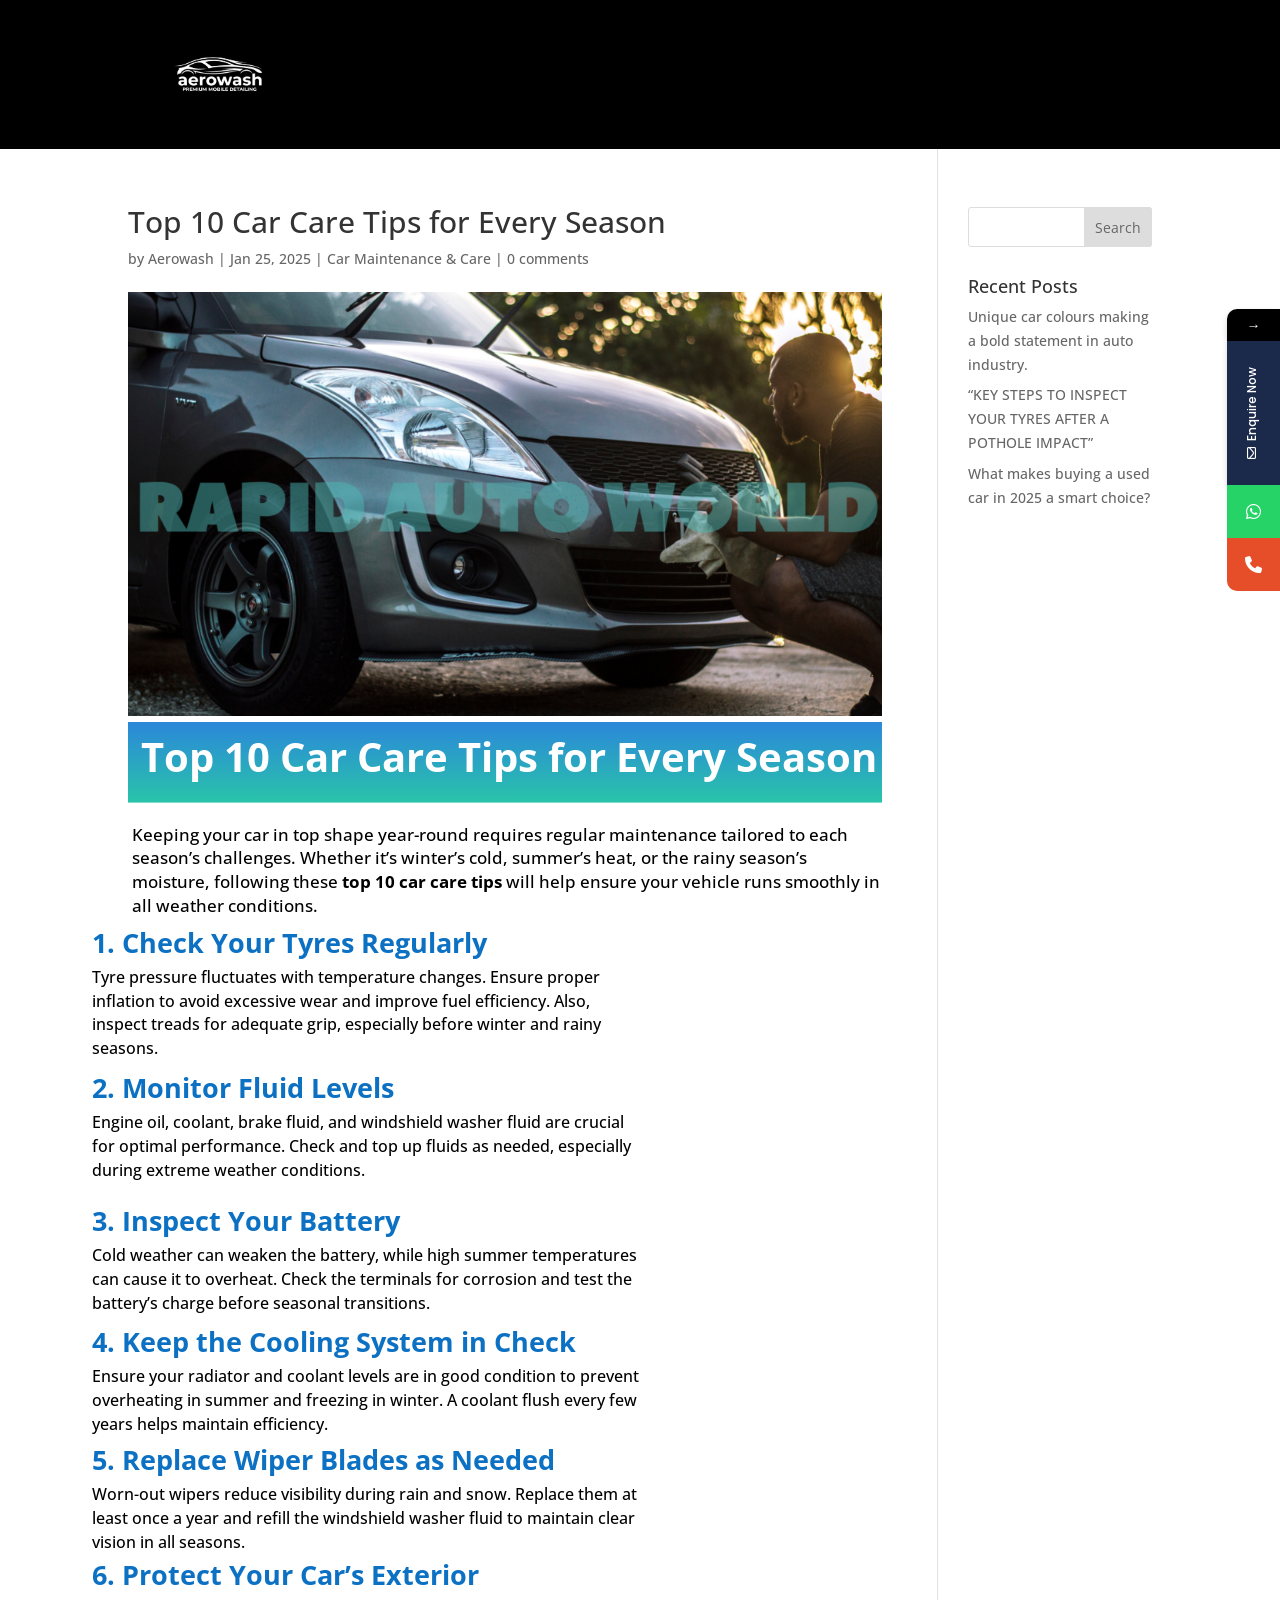
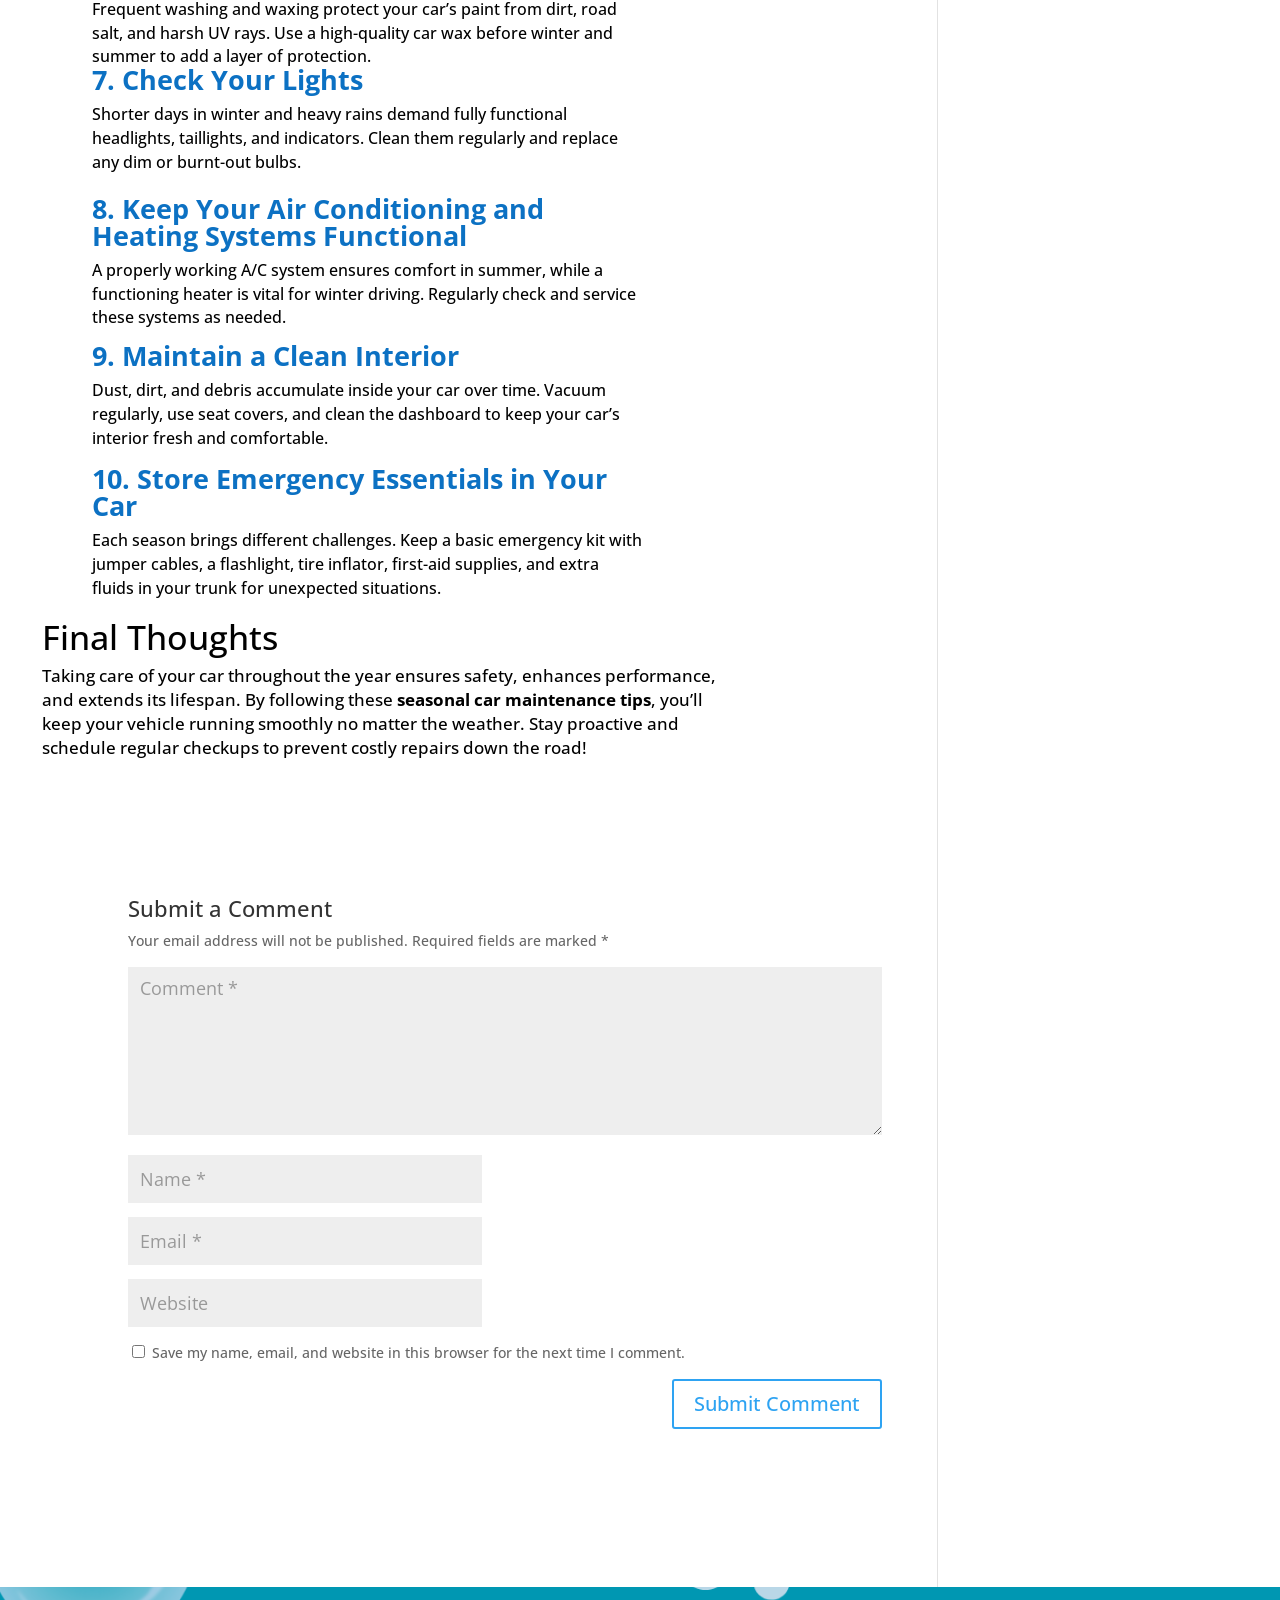
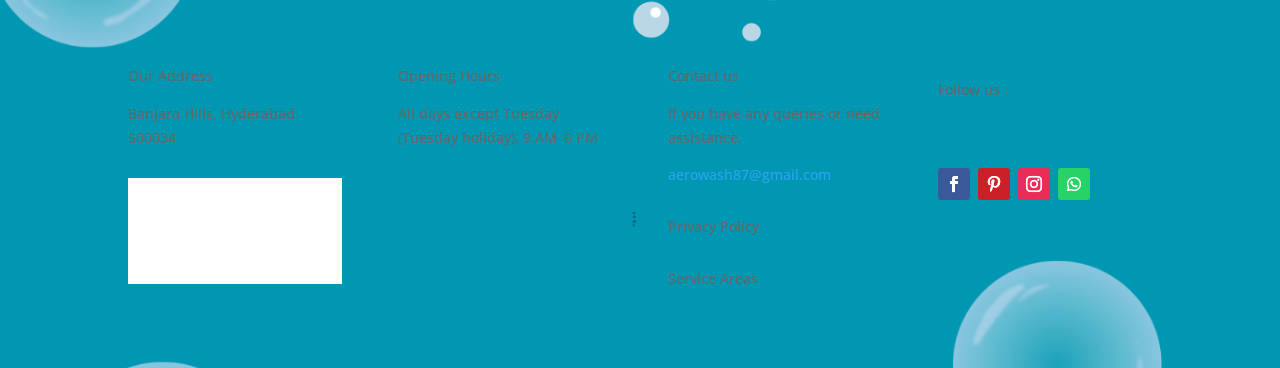
<file: car-care-tips/index.html>
﻿<!DOCTYPE html>
<html lang="en">
<head>
	
	<meta charset="UTF-8" />
<meta http-equiv="X-UA-Compatible" content="IE=edge">

	<script type="text/javascript">
		document.documentElement.className = 'js';
	</script>
	
				<style>								
					form#stickyelements-form input::-moz-placeholder{
						color: #4F4F4F;
					} 
					form#stickyelements-form input::-ms-input-placeholder{
						color: #4F4F4F					} 
					form#stickyelements-form input::-webkit-input-placeholder{
						color: #4F4F4F					}
					form#stickyelements-form input::placeholder{
						color: #4F4F4F					}
					form#stickyelements-form textarea::placeholder {
						color: #4F4F4F					}
					form#stickyelements-form textarea::-moz-placeholder {
						color: #4F4F4F					}					
			</style>	
			<meta name='robots' content='index, follow, max-image-preview:large, max-snippet:-1, max-video-preview:-1' />
<script type="text/javascript">
			let jqueryParams=[],jQuery=function(r){return jqueryParams=[...jqueryParams,r],jQuery},$=function(r){return jqueryParams=[...jqueryParams,r],$};window.jQuery=jQuery,window.$=jQuery;let customHeadScripts=!1;jQuery.fn=jQuery.prototype={},$.fn=jQuery.prototype={},jQuery.noConflict=function(r){if(window.jQuery)return jQuery=window.jQuery,$=window.jQuery,customHeadScripts=!0,jQuery.noConflict},jQuery.ready=function(r){jqueryParams=[...jqueryParams,r]},$.ready=function(r){jqueryParams=[...jqueryParams,r]},jQuery.load=function(r){jqueryParams=[...jqueryParams,r]},$.load=function(r){jqueryParams=[...jqueryParams,r]},jQuery.fn.ready=function(r){jqueryParams=[...jqueryParams,r]},$.fn.ready=function(r){jqueryParams=[...jqueryParams,r]};</script>
	<!-- This site is optimized with the Yoast SEO plugin v24.4 - https://yoast.com/wordpress/plugins/seo/ -->
	<title>Top 10 Car Care Tips for Every Season</title>
	<link rel="canonical" href="/car-care-tips/" />
	<meta property="og:locale" content="en_US" />
	<meta property="og:type" content="article" />
	<meta property="og:title" content="Top 10 Car Care Tips for Every Season" />
	<meta property="og:url" content="/car-care-tips/" />
	<meta property="og:site_name" content="Aerowash" />
	<meta property="article:publisher" content="https://www.facebook.com/aerowashindia/" />
	<meta property="article:published_time" content="2025-01-25T08:54:10+00:00" />
	<meta property="article:modified_time" content="2025-02-07T18:25:54+00:00" />
	<meta property="og:image" content="/wp-content/uploads/2025/01/car-care-tips-blog.png" />
	<meta property="og:image:width" content="1366" />
	<meta property="og:image:height" content="768" />
	<meta property="og:image:type" content="image/png" />
	<meta name="author" content="Aerowash" />
	<meta name="twitter:card" content="summary_large_image" />
	<meta name="twitter:creator" content="@aerowash3" />
	<meta name="twitter:site" content="@aerowash3" />
	<meta name="twitter:label1" content="Written by" />
	<meta name="twitter:data1" content="Aerowash" />
	<meta name="twitter:label2" content="Est. reading time" />
	<meta name="twitter:data2" content="9 minutes" />
	<script type="application/ld+json" class="yoast-schema-graph">{"@context":"https://schema.org","@graph":[{"@type":"Article","@id":"/car-care-tips/#article","isPartOf":{"@id":"/car-care-tips/"},"author":{"name":"Aerowash","@id":"/#/schema/person/0535eeda0cdb84d6d8fa1988fc79195a"},"headline":"Top 10 Car Care Tips for Every Season","datePublished":"2025-01-25T08:54:10+00:00","dateModified":"2025-02-07T18:25:54+00:00","mainEntityOfPage":{"@id":"/car-care-tips/"},"wordCount":1762,"commentCount":0,"publisher":{"@id":"/#organization"},"image":{"@id":"/car-care-tips/#primaryimage"},"thumbnailUrl":"/wp-content/uploads/2025/01/car-care-tips-blog.png","keywords":["Auto Maintenance","Automotive Care","Car Care Tips","Car Health","Car Maintenance","Car Repair","DIY Car Care","Seasonal Car Maintenance","Summer Car Care","Vehicle Maintenance","Winter Car Care"],"articleSection":["Car Maintenance &amp; Care"],"inLanguage":"en","potentialAction":[{"@type":"CommentAction","name":"Comment","target":["/car-care-tips/#respond"]}]},{"@type":"WebPage","@id":"/car-care-tips/","url":"/car-care-tips/","name":"Top 10 Car Care Tips for Every Season","isPartOf":{"@id":"/#website"},"primaryImageOfPage":{"@id":"/car-care-tips/#primaryimage"},"image":{"@id":"/car-care-tips/#primaryimage"},"thumbnailUrl":"/wp-content/uploads/2025/01/car-care-tips-blog.png","datePublished":"2025-01-25T08:54:10+00:00","dateModified":"2025-02-07T18:25:54+00:00","breadcrumb":{"@id":"/car-care-tips/#breadcrumb"},"inLanguage":"en","potentialAction":[{"@type":"ReadAction","target":["/car-care-tips/"]}]},{"@type":"ImageObject","inLanguage":"en","@id":"/car-care-tips/#primaryimage","url":"/wp-content/uploads/2025/01/car-care-tips-blog.png","contentUrl":"/wp-content/uploads/2025/01/car-care-tips-blog.png","width":1366,"height":768,"caption":"car cleaning hyderabad"},{"@type":"BreadcrumbList","@id":"/car-care-tips/#breadcrumb","itemListElement":[{"@type":"ListItem","position":1,"name":"Home","item":"/"},{"@type":"ListItem","position":2,"name":"Top 10 Car Care Tips for Every Season"}]},{"@type":"WebSite","@id":"/#website","url":"/","name":"Aerowash.com","description":"Daily Waterless Eco-friendly car wash","publisher":{"@id":"/#organization"},"potentialAction":[{"@type":"SearchAction","target":{"@type":"EntryPoint","urlTemplate":"/?s={search_term_string}"},"query-input":{"@type":"PropertyValueSpecification","valueRequired":true,"valueName":"search_term_string"}}],"inLanguage":"en"},{"@type":"Organization","@id":"/#organization","name":"Aerowash","url":"/","logo":{"@type":"ImageObject","inLanguage":"en","@id":"/#/schema/logo/image/","url":"/wp-content/uploads/2025/01/logo.jpeg","contentUrl":"/wp-content/uploads/2025/01/logo.jpeg","width":596,"height":596,"caption":"Aerowash"},"image":{"@id":"/#/schema/logo/image/"},"sameAs":["https://www.facebook.com/aerowashindia/","https://x.com/aerowash3","https://www.instagram.com/aerowash/?hl=en","https://in.pinterest.com/aerowash/"]},{"@type":"Person","@id":"/#/schema/person/0535eeda0cdb84d6d8fa1988fc79195a","name":"Aerowash","image":{"@type":"ImageObject","inLanguage":"en","@id":"/#/schema/person/image/","url":"https://secure.gravatar.com/avatar/fbeb7aa1e0ac8277351381ebe95eced7?s=96&d=mm&r=g","contentUrl":"https://secure.gravatar.com/avatar/fbeb7aa1e0ac8277351381ebe95eced7?s=96&d=mm&r=g","caption":"Aerowash"},"sameAs":[""]}]}</script>
	<!-- / Yoast SEO plugin. -->


<link rel='dns-prefetch' href='//fonts.googleapis.com' />
<meta content="Divi v.4.27.4" name="generator"/><style id='wp-block-library-theme-inline-css' type='text/css'>
.wp-block-audio :where(figcaption){color:#555;font-size:13px;text-align:center}.is-dark-theme .wp-block-audio :where(figcaption){color:#ffffffa6}.wp-block-audio{margin:0 0 1em}.wp-block-code{border:1px solid #ccc;border-radius:4px;font-family:Menlo,Consolas,monaco,monospace;padding:.8em 1em}.wp-block-embed :where(figcaption){color:#555;font-size:13px;text-align:center}.is-dark-theme .wp-block-embed :where(figcaption){color:#ffffffa6}.wp-block-embed{margin:0 0 1em}.blocks-gallery-caption{color:#555;font-size:13px;text-align:center}.is-dark-theme .blocks-gallery-caption{color:#ffffffa6}:root :where(.wp-block-image figcaption){color:#555;font-size:13px;text-align:center}.is-dark-theme :root :where(.wp-block-image figcaption){color:#ffffffa6}.wp-block-image{margin:0 0 1em}.wp-block-pullquote{border-bottom:4px solid;border-top:4px solid;color:currentColor;margin-bottom:1.75em}.wp-block-pullquote cite,.wp-block-pullquote footer,.wp-block-pullquote__citation{color:currentColor;font-size:.8125em;font-style:normal;text-transform:uppercase}.wp-block-quote{border-left:.25em solid;margin:0 0 1.75em;padding-left:1em}.wp-block-quote cite,.wp-block-quote footer{color:currentColor;font-size:.8125em;font-style:normal;position:relative}.wp-block-quote:where(.has-text-align-right){border-left:none;border-right:.25em solid;padding-left:0;padding-right:1em}.wp-block-quote:where(.has-text-align-center){border:none;padding-left:0}.wp-block-quote.is-large,.wp-block-quote.is-style-large,.wp-block-quote:where(.is-style-plain){border:none}.wp-block-search .wp-block-search__label{font-weight:700}.wp-block-search__button{border:1px solid #ccc;padding:.375em .625em}:where(.wp-block-group.has-background){padding:1.25em 2.375em}.wp-block-separator.has-css-opacity{opacity:.4}.wp-block-separator{border:none;border-bottom:2px solid;margin-left:auto;margin-right:auto}.wp-block-separator.has-alpha-channel-opacity{opacity:1}.wp-block-separator:not(.is-style-wide):not(.is-style-dots){width:100px}.wp-block-separator.has-background:not(.is-style-dots){border-bottom:none;height:1px}.wp-block-separator.has-background:not(.is-style-wide):not(.is-style-dots){height:2px}.wp-block-table{margin:0 0 1em}.wp-block-table td,.wp-block-table th{word-break:normal}.wp-block-table :where(figcaption){color:#555;font-size:13px;text-align:center}.is-dark-theme .wp-block-table :where(figcaption){color:#ffffffa6}.wp-block-video :where(figcaption){color:#555;font-size:13px;text-align:center}.is-dark-theme .wp-block-video :where(figcaption){color:#ffffffa6}.wp-block-video{margin:0 0 1em}:root :where(.wp-block-template-part.has-background){margin-bottom:0;margin-top:0;padding:1.25em 2.375em}
</style>
<style id='global-styles-inline-css' type='text/css'>
:root{--wp--preset--aspect-ratio--square: 1;--wp--preset--aspect-ratio--4-3: 4/3;--wp--preset--aspect-ratio--3-4: 3/4;--wp--preset--aspect-ratio--3-2: 3/2;--wp--preset--aspect-ratio--2-3: 2/3;--wp--preset--aspect-ratio--16-9: 16/9;--wp--preset--aspect-ratio--9-16: 9/16;--wp--preset--color--black: #000000;--wp--preset--color--cyan-bluish-gray: #abb8c3;--wp--preset--color--white: #ffffff;--wp--preset--color--pale-pink: #f78da7;--wp--preset--color--vivid-red: #cf2e2e;--wp--preset--color--luminous-vivid-orange: #ff6900;--wp--preset--color--luminous-vivid-amber: #fcb900;--wp--preset--color--light-green-cyan: #7bdcb5;--wp--preset--color--vivid-green-cyan: #00d084;--wp--preset--color--pale-cyan-blue: #8ed1fc;--wp--preset--color--vivid-cyan-blue: #0693e3;--wp--preset--color--vivid-purple: #9b51e0;--wp--preset--gradient--vivid-cyan-blue-to-vivid-purple: linear-gradient(135deg,rgba(6,147,227,1) 0%,rgb(155,81,224) 100%);--wp--preset--gradient--light-green-cyan-to-vivid-green-cyan: linear-gradient(135deg,rgb(122,220,180) 0%,rgb(0,208,130) 100%);--wp--preset--gradient--luminous-vivid-amber-to-luminous-vivid-orange: linear-gradient(135deg,rgba(252,185,0,1) 0%,rgba(255,105,0,1) 100%);--wp--preset--gradient--luminous-vivid-orange-to-vivid-red: linear-gradient(135deg,rgba(255,105,0,1) 0%,rgb(207,46,46) 100%);--wp--preset--gradient--very-light-gray-to-cyan-bluish-gray: linear-gradient(135deg,rgb(238,238,238) 0%,rgb(169,184,195) 100%);--wp--preset--gradient--cool-to-warm-spectrum: linear-gradient(135deg,rgb(74,234,220) 0%,rgb(151,120,209) 20%,rgb(207,42,186) 40%,rgb(238,44,130) 60%,rgb(251,105,98) 80%,rgb(254,248,76) 100%);--wp--preset--gradient--blush-light-purple: linear-gradient(135deg,rgb(255,206,236) 0%,rgb(152,150,240) 100%);--wp--preset--gradient--blush-bordeaux: linear-gradient(135deg,rgb(254,205,165) 0%,rgb(254,45,45) 50%,rgb(107,0,62) 100%);--wp--preset--gradient--luminous-dusk: linear-gradient(135deg,rgb(255,203,112) 0%,rgb(199,81,192) 50%,rgb(65,88,208) 100%);--wp--preset--gradient--pale-ocean: linear-gradient(135deg,rgb(255,245,203) 0%,rgb(182,227,212) 50%,rgb(51,167,181) 100%);--wp--preset--gradient--electric-grass: linear-gradient(135deg,rgb(202,248,128) 0%,rgb(113,206,126) 100%);--wp--preset--gradient--midnight: linear-gradient(135deg,rgb(2,3,129) 0%,rgb(40,116,252) 100%);--wp--preset--font-size--small: 13px;--wp--preset--font-size--medium: 20px;--wp--preset--font-size--large: 36px;--wp--preset--font-size--x-large: 42px;--wp--preset--spacing--20: 0.44rem;--wp--preset--spacing--30: 0.67rem;--wp--preset--spacing--40: 1rem;--wp--preset--spacing--50: 1.5rem;--wp--preset--spacing--60: 2.25rem;--wp--preset--spacing--70: 3.38rem;--wp--preset--spacing--80: 5.06rem;--wp--preset--shadow--natural: 6px 6px 9px rgba(0, 0, 0, 0.2);--wp--preset--shadow--deep: 12px 12px 50px rgba(0, 0, 0, 0.4);--wp--preset--shadow--sharp: 6px 6px 0px rgba(0, 0, 0, 0.2);--wp--preset--shadow--outlined: 6px 6px 0px -3px rgba(255, 255, 255, 1), 6px 6px rgba(0, 0, 0, 1);--wp--preset--shadow--crisp: 6px 6px 0px rgba(0, 0, 0, 1);}:root { --wp--style--global--content-size: 823px;--wp--style--global--wide-size: 1080px; }:where(body) { margin: 0; }.wp-site-blocks > .alignleft { float: left; margin-right: 2em; }.wp-site-blocks > .alignright { float: right; margin-left: 2em; }.wp-site-blocks > .aligncenter { justify-content: center; margin-left: auto; margin-right: auto; }:where(.is-layout-flex){gap: 0.5em;}:where(.is-layout-grid){gap: 0.5em;}.is-layout-flow > .alignleft{float: left;margin-inline-start: 0;margin-inline-end: 2em;}.is-layout-flow > .alignright{float: right;margin-inline-start: 2em;margin-inline-end: 0;}.is-layout-flow > .aligncenter{margin-left: auto !important;margin-right: auto !important;}.is-layout-constrained > .alignleft{float: left;margin-inline-start: 0;margin-inline-end: 2em;}.is-layout-constrained > .alignright{float: right;margin-inline-start: 2em;margin-inline-end: 0;}.is-layout-constrained > .aligncenter{margin-left: auto !important;margin-right: auto !important;}.is-layout-constrained > :where(:not(.alignleft):not(.alignright):not(.alignfull)){max-width: var(--wp--style--global--content-size);margin-left: auto !important;margin-right: auto !important;}.is-layout-constrained > .alignwide{max-width: var(--wp--style--global--wide-size);}body .is-layout-flex{display: flex;}.is-layout-flex{flex-wrap: wrap;align-items: center;}.is-layout-flex > :is(*, div){margin: 0;}body .is-layout-grid{display: grid;}.is-layout-grid > :is(*, div){margin: 0;}body{padding-top: 0px;padding-right: 0px;padding-bottom: 0px;padding-left: 0px;}:root :where(.wp-element-button, .wp-block-button__link){background-color: #32373c;border-width: 0;color: #fff;font-family: inherit;font-size: inherit;line-height: inherit;padding: calc(0.667em + 2px) calc(1.333em + 2px);text-decoration: none;}.has-black-color{color: var(--wp--preset--color--black) !important;}.has-cyan-bluish-gray-color{color: var(--wp--preset--color--cyan-bluish-gray) !important;}.has-white-color{color: var(--wp--preset--color--white) !important;}.has-pale-pink-color{color: var(--wp--preset--color--pale-pink) !important;}.has-vivid-red-color{color: var(--wp--preset--color--vivid-red) !important;}.has-luminous-vivid-orange-color{color: var(--wp--preset--color--luminous-vivid-orange) !important;}.has-luminous-vivid-amber-color{color: var(--wp--preset--color--luminous-vivid-amber) !important;}.has-light-green-cyan-color{color: var(--wp--preset--color--light-green-cyan) !important;}.has-vivid-green-cyan-color{color: var(--wp--preset--color--vivid-green-cyan) !important;}.has-pale-cyan-blue-color{color: var(--wp--preset--color--pale-cyan-blue) !important;}.has-vivid-cyan-blue-color{color: var(--wp--preset--color--vivid-cyan-blue) !important;}.has-vivid-purple-color{color: var(--wp--preset--color--vivid-purple) !important;}.has-black-background-color{background-color: var(--wp--preset--color--black) !important;}.has-cyan-bluish-gray-background-color{background-color: var(--wp--preset--color--cyan-bluish-gray) !important;}.has-white-background-color{background-color: var(--wp--preset--color--white) !important;}.has-pale-pink-background-color{background-color: var(--wp--preset--color--pale-pink) !important;}.has-vivid-red-background-color{background-color: var(--wp--preset--color--vivid-red) !important;}.has-luminous-vivid-orange-background-color{background-color: var(--wp--preset--color--luminous-vivid-orange) !important;}.has-luminous-vivid-amber-background-color{background-color: var(--wp--preset--color--luminous-vivid-amber) !important;}.has-light-green-cyan-background-color{background-color: var(--wp--preset--color--light-green-cyan) !important;}.has-vivid-green-cyan-background-color{background-color: var(--wp--preset--color--vivid-green-cyan) !important;}.has-pale-cyan-blue-background-color{background-color: var(--wp--preset--color--pale-cyan-blue) !important;}.has-vivid-cyan-blue-background-color{background-color: var(--wp--preset--color--vivid-cyan-blue) !important;}.has-vivid-purple-background-color{background-color: var(--wp--preset--color--vivid-purple) !important;}.has-black-border-color{border-color: var(--wp--preset--color--black) !important;}.has-cyan-bluish-gray-border-color{border-color: var(--wp--preset--color--cyan-bluish-gray) !important;}.has-white-border-color{border-color: var(--wp--preset--color--white) !important;}.has-pale-pink-border-color{border-color: var(--wp--preset--color--pale-pink) !important;}.has-vivid-red-border-color{border-color: var(--wp--preset--color--vivid-red) !important;}.has-luminous-vivid-orange-border-color{border-color: var(--wp--preset--color--luminous-vivid-orange) !important;}.has-luminous-vivid-amber-border-color{border-color: var(--wp--preset--color--luminous-vivid-amber) !important;}.has-light-green-cyan-border-color{border-color: var(--wp--preset--color--light-green-cyan) !important;}.has-vivid-green-cyan-border-color{border-color: var(--wp--preset--color--vivid-green-cyan) !important;}.has-pale-cyan-blue-border-color{border-color: var(--wp--preset--color--pale-cyan-blue) !important;}.has-vivid-cyan-blue-border-color{border-color: var(--wp--preset--color--vivid-cyan-blue) !important;}.has-vivid-purple-border-color{border-color: var(--wp--preset--color--vivid-purple) !important;}.has-vivid-cyan-blue-to-vivid-purple-gradient-background{background: var(--wp--preset--gradient--vivid-cyan-blue-to-vivid-purple) !important;}.has-light-green-cyan-to-vivid-green-cyan-gradient-background{background: var(--wp--preset--gradient--light-green-cyan-to-vivid-green-cyan) !important;}.has-luminous-vivid-amber-to-luminous-vivid-orange-gradient-background{background: var(--wp--preset--gradient--luminous-vivid-amber-to-luminous-vivid-orange) !important;}.has-luminous-vivid-orange-to-vivid-red-gradient-background{background: var(--wp--preset--gradient--luminous-vivid-orange-to-vivid-red) !important;}.has-very-light-gray-to-cyan-bluish-gray-gradient-background{background: var(--wp--preset--gradient--very-light-gray-to-cyan-bluish-gray) !important;}.has-cool-to-warm-spectrum-gradient-background{background: var(--wp--preset--gradient--cool-to-warm-spectrum) !important;}.has-blush-light-purple-gradient-background{background: var(--wp--preset--gradient--blush-light-purple) !important;}.has-blush-bordeaux-gradient-background{background: var(--wp--preset--gradient--blush-bordeaux) !important;}.has-luminous-dusk-gradient-background{background: var(--wp--preset--gradient--luminous-dusk) !important;}.has-pale-ocean-gradient-background{background: var(--wp--preset--gradient--pale-ocean) !important;}.has-electric-grass-gradient-background{background: var(--wp--preset--gradient--electric-grass) !important;}.has-midnight-gradient-background{background: var(--wp--preset--gradient--midnight) !important;}.has-small-font-size{font-size: var(--wp--preset--font-size--small) !important;}.has-medium-font-size{font-size: var(--wp--preset--font-size--medium) !important;}.has-large-font-size{font-size: var(--wp--preset--font-size--large) !important;}.has-x-large-font-size{font-size: var(--wp--preset--font-size--x-large) !important;}
:where(.wp-block-post-template.is-layout-flex){gap: 1.25em;}:where(.wp-block-post-template.is-layout-grid){gap: 1.25em;}
:where(.wp-block-columns.is-layout-flex){gap: 2em;}:where(.wp-block-columns.is-layout-grid){gap: 2em;}
:root :where(.wp-block-pullquote){font-size: 1.5em;line-height: 1.6;}
</style>
<link rel='stylesheet' id='formcraft-common-css' href='/wp-content/plugins/formcraft3/dist/formcraft-common.css?ver=3.5.4' type='text/css' media='all' />
<link rel='stylesheet' id='formcraft-form-css' href='/wp-content/plugins/formcraft3/dist/form.css?ver=3.5.4' type='text/css' media='all' />
<link rel='stylesheet' id='dashicons-css' href='/wp-includes/css/dashicons.min.css?ver=6.7.5' type='text/css' media='all' />
<link rel='stylesheet' id='rmp-menu-styles-css' href='/wp-content/uploads/rmp-menu/css/rmp-menu.css?ver=23.43.37' type='text/css' media='all' />
<link rel='stylesheet' id='tcpt-style-css' href='/wp-content/plugins/tc-pricing-table/lib/functions/../../assets/css/tcpt-plugin.css?ver=6.7.5' type='text/css' media='all' />
<link rel='stylesheet' id='font-awesome-css' href='/wp-content/plugins/tc-pricing-table/lib/functions/../../vendors/font-awesome/css/font-awesome.css?ver=6.7.5' type='text/css' media='all' />
<link rel='stylesheet' id='et-divi-open-sans-css' href='https://fonts.googleapis.com/css?family=Open+Sans:300italic,400italic,600italic,700italic,800italic,400,300,600,700,800&#038;subset=latin,latin-ext&#038;display=swap' type='text/css' media='all' />
<style id='divi-style-inline-inline-css' type='text/css'>
/*!
Theme Name: Divi
Theme URI: http://www.elegantthemes.com/gallery/divi/
Version: 4.27.4
Description: Smart. Flexible. Beautiful. Divi is the most powerful theme in our collection.
Author: Elegant Themes
Author URI: http://www.elegantthemes.com
License: GNU General Public License v2
License URI: http://www.gnu.org/licenses/gpl-2.0.html
*/

a,abbr,acronym,address,applet,b,big,blockquote,body,center,cite,code,dd,del,dfn,div,dl,dt,em,fieldset,font,form,h1,h2,h3,h4,h5,h6,html,i,iframe,img,ins,kbd,label,legend,li,object,ol,p,pre,q,s,samp,small,span,strike,strong,sub,sup,tt,u,ul,var{margin:0;padding:0;border:0;outline:0;font-size:100%;-ms-text-size-adjust:100%;-webkit-text-size-adjust:100%;vertical-align:baseline;background:transparent}body{line-height:1}ol,ul{list-style:none}blockquote,q{quotes:none}blockquote:after,blockquote:before,q:after,q:before{content:"";content:none}blockquote{margin:20px 0 30px;border-left:5px solid;padding-left:20px}:focus{outline:0}del{text-decoration:line-through}pre{overflow:auto;padding:10px}figure{margin:0}table{border-collapse:collapse;border-spacing:0}article,aside,footer,header,hgroup,nav,section{display:block}body{font-family:Open Sans,Arial,sans-serif;font-size:14px;color:#666;background-color:#fff;line-height:1.7em;font-weight:500;-webkit-font-smoothing:antialiased;-moz-osx-font-smoothing:grayscale}body.page-template-page-template-blank-php #page-container{padding-top:0!important}body.et_cover_background{background-size:cover!important;background-position:top!important;background-repeat:no-repeat!important;background-attachment:fixed}a{color:#2ea3f2}a,a:hover{text-decoration:none}p{padding-bottom:1em}p:not(.has-background):last-of-type{padding-bottom:0}p.et_normal_padding{padding-bottom:1em}strong{font-weight:700}cite,em,i{font-style:italic}code,pre{font-family:Courier New,monospace;margin-bottom:10px}ins{text-decoration:none}sub,sup{height:0;line-height:1;position:relative;vertical-align:baseline}sup{bottom:.8em}sub{top:.3em}dl{margin:0 0 1.5em}dl dt{font-weight:700}dd{margin-left:1.5em}blockquote p{padding-bottom:0}embed,iframe,object,video{max-width:100%}h1,h2,h3,h4,h5,h6{color:#333;padding-bottom:10px;line-height:1em;font-weight:500}h1 a,h2 a,h3 a,h4 a,h5 a,h6 a{color:inherit}h1{font-size:30px}h2{font-size:26px}h3{font-size:22px}h4{font-size:18px}h5{font-size:16px}h6{font-size:14px}input{-webkit-appearance:none;appearance:none}input[type=checkbox]{-webkit-appearance:checkbox;appearance:checkbox}input[type=radio]{-webkit-appearance:radio;appearance:radio}input.text,input.title,input[type=email],input[type=password],input[type=tel],input[type=text],select,textarea{background-color:#fff;border:1px solid #bbb;padding:2px;color:#4e4e4e}input.text:focus,input.title:focus,input[type=text]:focus,select:focus,textarea:focus{border-color:#2d3940;color:#3e3e3e}input.text,input.title,input[type=text],select,textarea{margin:0}textarea{padding:4px}button,input,select,textarea{font-family:inherit}img{max-width:100%;height:auto}.clear{clear:both}br.clear{margin:0;padding:0}.pagination{clear:both}#et_search_icon:hover,.et-social-icon a:hover,.et_password_protected_form .et_submit_button,.form-submit .et_pb_buttontton.alt.disabled,.nav-single a,.posted_in a{color:#2ea3f2}.et-search-form,blockquote{border-color:#2ea3f2}#main-content{background-color:#fff}.container{width:80%;max-width:1080px;margin:auto;position:relative}body:not(.et-tb) #main-content .container,body:not(.et-tb-has-header) #main-content .container{padding-top:58px}.et_full_width_page #main-content .container:before{display:none}.main_title{margin-bottom:20px}.et_password_protected_form .et_submit_button:hover,.form-submit .et_pb_button:hover{background:rgba(0,0,0,.05)}.et_button_icon_visible .et_pb_button{padding-right:2em;padding-left:.7em}.et_button_icon_visible .et_pb_button:after{opacity:1;margin-left:0}.et_button_left .et_pb_button:hover:after{left:.15em}.et_button_left .et_pb_button:after{margin-left:0;left:1em}.et_button_icon_visible.et_button_left .et_pb_button,.et_button_left .et_pb_button:hover,.et_button_left .et_pb_module .et_pb_button:hover{padding-left:2em;padding-right:.7em}.et_button_icon_visible.et_button_left .et_pb_button:after,.et_button_left .et_pb_button:hover:after{left:.15em}.et_password_protected_form .et_submit_button:hover,.form-submit .et_pb_button:hover{padding:.3em 1em}.et_button_no_icon .et_pb_button:after{display:none}.et_button_no_icon.et_button_icon_visible.et_button_left .et_pb_button,.et_button_no_icon.et_button_left .et_pb_button:hover,.et_button_no_icon .et_pb_button,.et_button_no_icon .et_pb_button:hover{padding:.3em 1em!important}.et_button_custom_icon .et_pb_button:after{line-height:1.7em}.et_button_custom_icon.et_button_icon_visible .et_pb_button:after,.et_button_custom_icon .et_pb_button:hover:after{margin-left:.3em}#left-area .post_format-post-format-gallery .wp-block-gallery:first-of-type{padding:0;margin-bottom:-16px}.entry-content table:not(.variations){border:1px solid #eee;margin:0 0 15px;text-align:left;width:100%}.entry-content thead th,.entry-content tr th{color:#555;font-weight:700;padding:9px 24px}.entry-content tr td{border-top:1px solid #eee;padding:6px 24px}#left-area ul,.entry-content ul,.et-l--body ul,.et-l--footer ul,.et-l--header ul{list-style-type:disc;padding:0 0 23px 1em;line-height:26px}#left-area ol,.entry-content ol,.et-l--body ol,.et-l--footer ol,.et-l--header ol{list-style-type:decimal;list-style-position:inside;padding:0 0 23px;line-height:26px}#left-area ul li ul,.entry-content ul li ol{padding:2px 0 2px 20px}#left-area ol li ul,.entry-content ol li ol,.et-l--body ol li ol,.et-l--footer ol li ol,.et-l--header ol li ol{padding:2px 0 2px 35px}#left-area ul.wp-block-gallery{display:-webkit-box;display:-ms-flexbox;display:flex;-ms-flex-wrap:wrap;flex-wrap:wrap;list-style-type:none;padding:0}#left-area ul.products{padding:0!important;line-height:1.7!important;list-style:none!important}.gallery-item a{display:block}.gallery-caption,.gallery-item a{width:90%}#wpadminbar{z-index:100001}#left-area .post-meta{font-size:14px;padding-bottom:15px}#left-area .post-meta a{text-decoration:none;color:#666}#left-area .et_featured_image{padding-bottom:7px}.single .post{padding-bottom:25px}body.single .et_audio_content{margin-bottom:-6px}.nav-single a{text-decoration:none;color:#2ea3f2;font-size:14px;font-weight:400}.nav-previous{float:left}.nav-next{float:right}.et_password_protected_form p input{background-color:#eee;border:none!important;width:100%!important;border-radius:0!important;font-size:14px;color:#999!important;padding:16px!important;-webkit-box-sizing:border-box;box-sizing:border-box}.et_password_protected_form label{display:none}.et_password_protected_form .et_submit_button{font-family:inherit;display:block;float:right;margin:8px auto 0;cursor:pointer}.post-password-required p.nocomments.container{max-width:100%}.post-password-required p.nocomments.container:before{display:none}.aligncenter,div.post .new-post .aligncenter{display:block;margin-left:auto;margin-right:auto}.wp-caption{border:1px solid #ddd;text-align:center;background-color:#f3f3f3;margin-bottom:10px;max-width:96%;padding:8px}.wp-caption.alignleft{margin:0 30px 20px 0}.wp-caption.alignright{margin:0 0 20px 30px}.wp-caption img{margin:0;padding:0;border:0}.wp-caption p.wp-caption-text{font-size:12px;padding:0 4px 5px;margin:0}.alignright{float:right}.alignleft{float:left}img.alignleft{display:inline;float:left;margin-right:15px}img.alignright{display:inline;float:right;margin-left:15px}.page.et_pb_pagebuilder_layout #main-content{background-color:transparent}body #main-content .et_builder_inner_content>h1,body #main-content .et_builder_inner_content>h2,body #main-content .et_builder_inner_content>h3,body #main-content .et_builder_inner_content>h4,body #main-content .et_builder_inner_content>h5,body #main-content .et_builder_inner_content>h6{line-height:1.4em}body #main-content .et_builder_inner_content>p{line-height:1.7em}.wp-block-pullquote{margin:20px 0 30px}.wp-block-pullquote.has-background blockquote{border-left:none}.wp-block-group.has-background{padding:1.5em 1.5em .5em}@media (min-width:981px){#left-area{width:79.125%;padding-bottom:23px}#main-content .container:before{content:"";position:absolute;top:0;height:100%;width:1px;background-color:#e2e2e2}.et_full_width_page #left-area,.et_no_sidebar #left-area{float:none;width:100%!important}.et_full_width_page #left-area{padding-bottom:0}.et_no_sidebar #main-content .container:before{display:none}}@media (max-width:980px){#page-container{padding-top:80px}.et-tb #page-container,.et-tb-has-header #page-container{padding-top:0!important}#left-area,#sidebar{width:100%!important}#main-content .container:before{display:none!important}.et_full_width_page .et_gallery_item:nth-child(4n+1){clear:none}}@media print{#page-container{padding-top:0!important}}#wp-admin-bar-et-use-visual-builder a:before{font-family:ETmodules!important;content:"\e625";font-size:30px!important;width:28px;margin-top:-3px;color:#974df3!important}#wp-admin-bar-et-use-visual-builder:hover a:before{color:#fff!important}#wp-admin-bar-et-use-visual-builder:hover a,#wp-admin-bar-et-use-visual-builder a:hover{transition:background-color .5s ease;-webkit-transition:background-color .5s ease;-moz-transition:background-color .5s ease;background-color:#7e3bd0!important;color:#fff!important}* html .clearfix,:first-child+html .clearfix{zoom:1}.iphone .et_pb_section_video_bg video::-webkit-media-controls-start-playback-button{display:none!important;-webkit-appearance:none;appearance:none}.et_mobile_device .et_pb_section_parallax .et_pb_parallax_css{background-attachment:scroll}.et-social-facebook a.icon:before{content:"\e093"}.et-social-twitter a.icon:before{content:"\e094"}.et-social-google-plus a.icon:before{content:"\e096"}.et-social-instagram a.icon:before{content:"\e09a"}.et-social-rss a.icon:before{content:"\e09e"}.ai1ec-single-event:after{content:" ";display:table;clear:both}.evcal_event_details .evcal_evdata_cell .eventon_details_shading_bot.eventon_details_shading_bot{z-index:3}.wp-block-divi-layout{margin-bottom:1em}*{-webkit-box-sizing:border-box;box-sizing:border-box}#et-info-email:before,#et-info-phone:before,#et_search_icon:before,.comment-reply-link:after,.et-cart-info span:before,.et-pb-arrow-next:before,.et-pb-arrow-prev:before,.et-social-icon a:before,.et_audio_container .mejs-playpause-button button:before,.et_audio_container .mejs-volume-button button:before,.et_overlay:before,.et_password_protected_form .et_submit_button:after,.et_pb_button:after,.et_pb_contact_reset:after,.et_pb_contact_submit:after,.et_pb_font_icon:before,.et_pb_newsletter_button:after,.et_pb_pricing_table_button:after,.et_pb_promo_button:after,.et_pb_testimonial:before,.et_pb_toggle_title:before,.form-submit .et_pb_button:after,.mobile_menu_bar:before,a.et_pb_more_button:after{font-family:ETmodules!important;font-style:normal;font-weight:400;-webkit-font-feature-settings:normal;font-feature-settings:normal;font-variant:normal;text-transform:none;line-height:1;-webkit-font-smoothing:antialiased;-moz-osx-font-smoothing:grayscale;text-shadow:0 0;direction:ltr}.et-pb-icon,.et_pb_custom_button_icon.et_pb_button:after,.et_pb_login .et_pb_custom_button_icon.et_pb_button:after,.et_pb_woo_custom_button_icon .button.et_pb_custom_button_icon.et_pb_button:after,.et_pb_woo_custom_button_icon .button.et_pb_custom_button_icon.et_pb_button:hover:after{content:attr(data-icon)}.et-pb-icon{font-family:ETmodules;font-weight:400;-webkit-font-feature-settings:normal;font-feature-settings:normal;font-variant:normal;text-transform:none;line-height:1;-webkit-font-smoothing:antialiased;font-size:96px;font-style:normal;display:inline-block;-webkit-box-sizing:border-box;box-sizing:border-box;direction:ltr}#et-ajax-saving{display:none;-webkit-transition:background .3s,-webkit-box-shadow .3s;transition:background .3s,-webkit-box-shadow .3s;transition:background .3s,box-shadow .3s;transition:background .3s,box-shadow .3s,-webkit-box-shadow .3s;-webkit-box-shadow:rgba(0,139,219,.247059) 0 0 60px;box-shadow:0 0 60px rgba(0,139,219,.247059);position:fixed;top:50%;left:50%;width:50px;height:50px;background:#fff;border-radius:50px;margin:-25px 0 0 -25px;z-index:999999;text-align:center}#et-ajax-saving img{margin:9px}.et-safe-mode-indicator,.et-safe-mode-indicator:focus,.et-safe-mode-indicator:hover{-webkit-box-shadow:0 5px 10px rgba(41,196,169,.15);box-shadow:0 5px 10px rgba(41,196,169,.15);background:#29c4a9;color:#fff;font-size:14px;font-weight:600;padding:12px;line-height:16px;border-radius:3px;position:fixed;bottom:30px;right:30px;z-index:999999;text-decoration:none;font-family:Open Sans,sans-serif;-webkit-font-smoothing:antialiased;-moz-osx-font-smoothing:grayscale}.et_pb_button{font-size:20px;font-weight:500;padding:.3em 1em;line-height:1.7em!important;background-color:transparent;background-size:cover;background-position:50%;background-repeat:no-repeat;border:2px solid;border-radius:3px;-webkit-transition-duration:.2s;transition-duration:.2s;-webkit-transition-property:all!important;transition-property:all!important}.et_pb_button,.et_pb_button_inner{position:relative}.et_pb_button:hover,.et_pb_module .et_pb_button:hover{border:2px solid transparent;padding:.3em 2em .3em .7em}.et_pb_button:hover{background-color:hsla(0,0%,100%,.2)}.et_pb_bg_layout_light.et_pb_button:hover,.et_pb_bg_layout_light .et_pb_button:hover{background-color:rgba(0,0,0,.05)}.et_pb_button:after,.et_pb_button:before{font-size:32px;line-height:1em;content:"\35";opacity:0;position:absolute;margin-left:-1em;-webkit-transition:all .2s;transition:all .2s;text-transform:none;-webkit-font-feature-settings:"kern" off;font-feature-settings:"kern" off;font-variant:none;font-style:normal;font-weight:400;text-shadow:none}.et_pb_button.et_hover_enabled:hover:after,.et_pb_button.et_pb_hovered:hover:after{-webkit-transition:none!important;transition:none!important}.et_pb_button:before{display:none}.et_pb_button:hover:after{opacity:1;margin-left:0}.et_pb_column_1_3 h1,.et_pb_column_1_4 h1,.et_pb_column_1_5 h1,.et_pb_column_1_6 h1,.et_pb_column_2_5 h1{font-size:26px}.et_pb_column_1_3 h2,.et_pb_column_1_4 h2,.et_pb_column_1_5 h2,.et_pb_column_1_6 h2,.et_pb_column_2_5 h2{font-size:23px}.et_pb_column_1_3 h3,.et_pb_column_1_4 h3,.et_pb_column_1_5 h3,.et_pb_column_1_6 h3,.et_pb_column_2_5 h3{font-size:20px}.et_pb_column_1_3 h4,.et_pb_column_1_4 h4,.et_pb_column_1_5 h4,.et_pb_column_1_6 h4,.et_pb_column_2_5 h4{font-size:18px}.et_pb_column_1_3 h5,.et_pb_column_1_4 h5,.et_pb_column_1_5 h5,.et_pb_column_1_6 h5,.et_pb_column_2_5 h5{font-size:16px}.et_pb_column_1_3 h6,.et_pb_column_1_4 h6,.et_pb_column_1_5 h6,.et_pb_column_1_6 h6,.et_pb_column_2_5 h6{font-size:15px}.et_pb_bg_layout_dark,.et_pb_bg_layout_dark h1,.et_pb_bg_layout_dark h2,.et_pb_bg_layout_dark h3,.et_pb_bg_layout_dark h4,.et_pb_bg_layout_dark h5,.et_pb_bg_layout_dark h6{color:#fff!important}.et_pb_module.et_pb_text_align_left{text-align:left}.et_pb_module.et_pb_text_align_center{text-align:center}.et_pb_module.et_pb_text_align_right{text-align:right}.et_pb_module.et_pb_text_align_justified{text-align:justify}.clearfix:after{visibility:hidden;display:block;font-size:0;content:" ";clear:both;height:0}.et_pb_bg_layout_light .et_pb_more_button{color:#2ea3f2}.et_builder_inner_content{position:relative;z-index:1}header .et_builder_inner_content{z-index:2}.et_pb_css_mix_blend_mode_passthrough{mix-blend-mode:unset!important}.et_pb_image_container{margin:-20px -20px 29px}.et_pb_module_inner{position:relative}.et_hover_enabled_preview{z-index:2}.et_hover_enabled:hover{position:relative;z-index:2}.et_pb_all_tabs,.et_pb_module,.et_pb_posts_nav a,.et_pb_tab,.et_pb_with_background{position:relative;background-size:cover;background-position:50%;background-repeat:no-repeat}.et_pb_background_mask,.et_pb_background_pattern{bottom:0;left:0;position:absolute;right:0;top:0}.et_pb_background_mask{background-size:calc(100% + 2px) calc(100% + 2px);background-repeat:no-repeat;background-position:50%;overflow:hidden}.et_pb_background_pattern{background-position:0 0;background-repeat:repeat}.et_pb_with_border{position:relative;border:0 solid #333}.post-password-required .et_pb_row{padding:0;width:100%}.post-password-required .et_password_protected_form{min-height:0}body.et_pb_pagebuilder_layout.et_pb_show_title .post-password-required .et_password_protected_form h1,body:not(.et_pb_pagebuilder_layout) .post-password-required .et_password_protected_form h1{display:none}.et_pb_no_bg{padding:0!important}.et_overlay.et_pb_inline_icon:before,.et_pb_inline_icon:before{content:attr(data-icon)}.et_pb_more_button{color:inherit;text-shadow:none;text-decoration:none;display:inline-block;margin-top:20px}.et_parallax_bg_wrap{overflow:hidden;position:absolute;top:0;right:0;bottom:0;left:0}.et_parallax_bg{background-repeat:no-repeat;background-position:top;background-size:cover;position:absolute;bottom:0;left:0;width:100%;height:100%;display:block}.et_parallax_bg.et_parallax_bg__hover,.et_parallax_bg.et_parallax_bg_phone,.et_parallax_bg.et_parallax_bg_tablet,.et_parallax_gradient.et_parallax_gradient__hover,.et_parallax_gradient.et_parallax_gradient_phone,.et_parallax_gradient.et_parallax_gradient_tablet,.et_pb_section_parallax_hover:hover .et_parallax_bg:not(.et_parallax_bg__hover),.et_pb_section_parallax_hover:hover .et_parallax_gradient:not(.et_parallax_gradient__hover){display:none}.et_pb_section_parallax_hover:hover .et_parallax_bg.et_parallax_bg__hover,.et_pb_section_parallax_hover:hover .et_parallax_gradient.et_parallax_gradient__hover{display:block}.et_parallax_gradient{bottom:0;display:block;left:0;position:absolute;right:0;top:0}.et_pb_module.et_pb_section_parallax,.et_pb_posts_nav a.et_pb_section_parallax,.et_pb_tab.et_pb_section_parallax{position:relative}.et_pb_section_parallax .et_pb_parallax_css,.et_pb_slides .et_parallax_bg.et_pb_parallax_css{background-attachment:fixed}body.et-bfb .et_pb_section_parallax .et_pb_parallax_css,body.et-bfb .et_pb_slides .et_parallax_bg.et_pb_parallax_css{background-attachment:scroll;bottom:auto}.et_pb_section_parallax.et_pb_column .et_pb_module,.et_pb_section_parallax.et_pb_row .et_pb_column,.et_pb_section_parallax.et_pb_row .et_pb_module{z-index:9;position:relative}.et_pb_more_button:hover:after{opacity:1;margin-left:0}.et_pb_preload .et_pb_section_video_bg,.et_pb_preload>div{visibility:hidden}.et_pb_preload,.et_pb_section.et_pb_section_video.et_pb_preload{position:relative;background:#464646!important}.et_pb_preload:before{content:"";position:absolute;top:50%;left:50%;background:url(/wp-content/themes/Divi/includes/builder/styles/images/preloader.gif) no-repeat;border-radius:32px;width:32px;height:32px;margin:-16px 0 0 -16px}.box-shadow-overlay{position:absolute;top:0;left:0;width:100%;height:100%;z-index:10;pointer-events:none}.et_pb_section>.box-shadow-overlay~.et_pb_row{z-index:11}body.safari .section_has_divider{will-change:transform}.et_pb_row>.box-shadow-overlay{z-index:8}.has-box-shadow-overlay{position:relative}.et_clickable{cursor:pointer}.screen-reader-text{border:0;clip:rect(1px,1px,1px,1px);-webkit-clip-path:inset(50%);clip-path:inset(50%);height:1px;margin:-1px;overflow:hidden;padding:0;position:absolute!important;width:1px;word-wrap:normal!important}.et_multi_view_hidden,.et_multi_view_hidden_image{display:none!important}@keyframes multi-view-image-fade{0%{opacity:0}10%{opacity:.1}20%{opacity:.2}30%{opacity:.3}40%{opacity:.4}50%{opacity:.5}60%{opacity:.6}70%{opacity:.7}80%{opacity:.8}90%{opacity:.9}to{opacity:1}}.et_multi_view_image__loading{visibility:hidden}.et_multi_view_image__loaded{-webkit-animation:multi-view-image-fade .5s;animation:multi-view-image-fade .5s}#et-pb-motion-effects-offset-tracker{visibility:hidden!important;opacity:0;position:absolute;top:0;left:0}.et-pb-before-scroll-animation{opacity:0}header.et-l.et-l--header:after{clear:both;display:block;content:""}.et_pb_module{-webkit-animation-timing-function:linear;animation-timing-function:linear;-webkit-animation-duration:.2s;animation-duration:.2s}@-webkit-keyframes fadeBottom{0%{opacity:0;-webkit-transform:translateY(10%);transform:translateY(10%)}to{opacity:1;-webkit-transform:translateY(0);transform:translateY(0)}}@keyframes fadeBottom{0%{opacity:0;-webkit-transform:translateY(10%);transform:translateY(10%)}to{opacity:1;-webkit-transform:translateY(0);transform:translateY(0)}}@-webkit-keyframes fadeLeft{0%{opacity:0;-webkit-transform:translateX(-10%);transform:translateX(-10%)}to{opacity:1;-webkit-transform:translateX(0);transform:translateX(0)}}@keyframes fadeLeft{0%{opacity:0;-webkit-transform:translateX(-10%);transform:translateX(-10%)}to{opacity:1;-webkit-transform:translateX(0);transform:translateX(0)}}@-webkit-keyframes fadeRight{0%{opacity:0;-webkit-transform:translateX(10%);transform:translateX(10%)}to{opacity:1;-webkit-transform:translateX(0);transform:translateX(0)}}@keyframes fadeRight{0%{opacity:0;-webkit-transform:translateX(10%);transform:translateX(10%)}to{opacity:1;-webkit-transform:translateX(0);transform:translateX(0)}}@-webkit-keyframes fadeTop{0%{opacity:0;-webkit-transform:translateY(-10%);transform:translateY(-10%)}to{opacity:1;-webkit-transform:translateX(0);transform:translateX(0)}}@keyframes fadeTop{0%{opacity:0;-webkit-transform:translateY(-10%);transform:translateY(-10%)}to{opacity:1;-webkit-transform:translateX(0);transform:translateX(0)}}@-webkit-keyframes fadeIn{0%{opacity:0}to{opacity:1}}@keyframes fadeIn{0%{opacity:0}to{opacity:1}}.et-waypoint:not(.et_pb_counters){opacity:0}@media (min-width:981px){.et_pb_section.et_section_specialty div.et_pb_row .et_pb_column .et_pb_column .et_pb_module.et-last-child,.et_pb_section.et_section_specialty div.et_pb_row .et_pb_column .et_pb_column .et_pb_module:last-child,.et_pb_section.et_section_specialty div.et_pb_row .et_pb_column .et_pb_row_inner .et_pb_column .et_pb_module.et-last-child,.et_pb_section.et_section_specialty div.et_pb_row .et_pb_column .et_pb_row_inner .et_pb_column .et_pb_module:last-child,.et_pb_section div.et_pb_row .et_pb_column .et_pb_module.et-last-child,.et_pb_section div.et_pb_row .et_pb_column .et_pb_module:last-child{margin-bottom:0}}@media (max-width:980px){.et_overlay.et_pb_inline_icon_tablet:before,.et_pb_inline_icon_tablet:before{content:attr(data-icon-tablet)}.et_parallax_bg.et_parallax_bg_tablet_exist,.et_parallax_gradient.et_parallax_gradient_tablet_exist{display:none}.et_parallax_bg.et_parallax_bg_tablet,.et_parallax_gradient.et_parallax_gradient_tablet{display:block}.et_pb_column .et_pb_module{margin-bottom:30px}.et_pb_row .et_pb_column .et_pb_module.et-last-child,.et_pb_row .et_pb_column .et_pb_module:last-child,.et_section_specialty .et_pb_row .et_pb_column .et_pb_module.et-last-child,.et_section_specialty .et_pb_row .et_pb_column .et_pb_module:last-child{margin-bottom:0}.et_pb_more_button{display:inline-block!important}.et_pb_bg_layout_light_tablet.et_pb_button,.et_pb_bg_layout_light_tablet.et_pb_module.et_pb_button,.et_pb_bg_layout_light_tablet .et_pb_more_button{color:#2ea3f2}.et_pb_bg_layout_light_tablet .et_pb_forgot_password a{color:#666}.et_pb_bg_layout_light_tablet h1,.et_pb_bg_layout_light_tablet h2,.et_pb_bg_layout_light_tablet h3,.et_pb_bg_layout_light_tablet h4,.et_pb_bg_layout_light_tablet h5,.et_pb_bg_layout_light_tablet h6{color:#333!important}.et_pb_module .et_pb_bg_layout_light_tablet.et_pb_button{color:#2ea3f2!important}.et_pb_bg_layout_light_tablet{color:#666!important}.et_pb_bg_layout_dark_tablet,.et_pb_bg_layout_dark_tablet h1,.et_pb_bg_layout_dark_tablet h2,.et_pb_bg_layout_dark_tablet h3,.et_pb_bg_layout_dark_tablet h4,.et_pb_bg_layout_dark_tablet h5,.et_pb_bg_layout_dark_tablet h6{color:#fff!important}.et_pb_bg_layout_dark_tablet.et_pb_button,.et_pb_bg_layout_dark_tablet.et_pb_module.et_pb_button,.et_pb_bg_layout_dark_tablet .et_pb_more_button{color:inherit}.et_pb_bg_layout_dark_tablet .et_pb_forgot_password a{color:#fff}.et_pb_module.et_pb_text_align_left-tablet{text-align:left}.et_pb_module.et_pb_text_align_center-tablet{text-align:center}.et_pb_module.et_pb_text_align_right-tablet{text-align:right}.et_pb_module.et_pb_text_align_justified-tablet{text-align:justify}}@media (max-width:767px){.et_pb_more_button{display:inline-block!important}.et_overlay.et_pb_inline_icon_phone:before,.et_pb_inline_icon_phone:before{content:attr(data-icon-phone)}.et_parallax_bg.et_parallax_bg_phone_exist,.et_parallax_gradient.et_parallax_gradient_phone_exist{display:none}.et_parallax_bg.et_parallax_bg_phone,.et_parallax_gradient.et_parallax_gradient_phone{display:block}.et-hide-mobile{display:none!important}.et_pb_bg_layout_light_phone.et_pb_button,.et_pb_bg_layout_light_phone.et_pb_module.et_pb_button,.et_pb_bg_layout_light_phone .et_pb_more_button{color:#2ea3f2}.et_pb_bg_layout_light_phone .et_pb_forgot_password a{color:#666}.et_pb_bg_layout_light_phone h1,.et_pb_bg_layout_light_phone h2,.et_pb_bg_layout_light_phone h3,.et_pb_bg_layout_light_phone h4,.et_pb_bg_layout_light_phone h5,.et_pb_bg_layout_light_phone h6{color:#333!important}.et_pb_module .et_pb_bg_layout_light_phone.et_pb_button{color:#2ea3f2!important}.et_pb_bg_layout_light_phone{color:#666!important}.et_pb_bg_layout_dark_phone,.et_pb_bg_layout_dark_phone h1,.et_pb_bg_layout_dark_phone h2,.et_pb_bg_layout_dark_phone h3,.et_pb_bg_layout_dark_phone h4,.et_pb_bg_layout_dark_phone h5,.et_pb_bg_layout_dark_phone h6{color:#fff!important}.et_pb_bg_layout_dark_phone.et_pb_button,.et_pb_bg_layout_dark_phone.et_pb_module.et_pb_button,.et_pb_bg_layout_dark_phone .et_pb_more_button{color:inherit}.et_pb_module .et_pb_bg_layout_dark_phone.et_pb_button{color:#fff!important}.et_pb_bg_layout_dark_phone .et_pb_forgot_password a{color:#fff}.et_pb_module.et_pb_text_align_left-phone{text-align:left}.et_pb_module.et_pb_text_align_center-phone{text-align:center}.et_pb_module.et_pb_text_align_right-phone{text-align:right}.et_pb_module.et_pb_text_align_justified-phone{text-align:justify}}@media (max-width:479px){a.et_pb_more_button{display:block}}@media (min-width:768px) and (max-width:980px){[data-et-multi-view-load-tablet-hidden=true]:not(.et_multi_view_swapped){display:none!important}}@media (max-width:767px){[data-et-multi-view-load-phone-hidden=true]:not(.et_multi_view_swapped){display:none!important}}.et_pb_menu.et_pb_menu--style-inline_centered_logo .et_pb_menu__menu nav ul{-webkit-box-pack:center;-ms-flex-pack:center;justify-content:center}@-webkit-keyframes multi-view-image-fade{0%{-webkit-transform:scale(1);transform:scale(1);opacity:1}50%{-webkit-transform:scale(1.01);transform:scale(1.01);opacity:1}to{-webkit-transform:scale(1);transform:scale(1);opacity:1}}
</style>
<style id='divi-dynamic-critical-inline-css' type='text/css'>
@font-face{font-family:ETmodules;font-display:block;src:url(/wp-content/themes/Divi/core/admin/fonts/modules/all/modules.eot);src:url(/wp-content/themes/Divi/core/admin/fonts/modules/all/modules.eot?#iefix) format("embedded-opentype"),url(/wp-content/themes/Divi/core/admin/fonts/modules/all/modules.woff) format("woff"),url(/wp-content/themes/Divi/core/admin/fonts/modules/all/modules.ttf) format("truetype"),url(/wp-content/themes/Divi/core/admin/fonts/modules/all/modules.svg#ETmodules) format("svg");font-weight:400;font-style:normal}
@font-face{font-family:FontAwesome;font-style:normal;font-weight:400;font-display:block;src:url(/wp-content/themes/Divi/core/admin/fonts/fontawesome/fa-regular-400.eot);src:url(/wp-content/themes/Divi/core/admin/fonts/fontawesome/fa-regular-400.eot?#iefix) format("embedded-opentype"),url(/wp-content/themes/Divi/core/admin/fonts/fontawesome/fa-regular-400.woff2) format("woff2"),url(/wp-content/themes/Divi/core/admin/fonts/fontawesome/fa-regular-400.woff) format("woff"),url(/wp-content/themes/Divi/core/admin/fonts/fontawesome/fa-regular-400.ttf) format("truetype"),url(/wp-content/themes/Divi/core/admin/fonts/fontawesome/fa-regular-400.svg#fontawesome) format("svg")}@font-face{font-family:FontAwesome;font-style:normal;font-weight:900;font-display:block;src:url(/wp-content/themes/Divi/core/admin/fonts/fontawesome/fa-solid-900.eot);src:url(/wp-content/themes/Divi/core/admin/fonts/fontawesome/fa-solid-900.eot?#iefix) format("embedded-opentype"),url(/wp-content/themes/Divi/core/admin/fonts/fontawesome/fa-solid-900.woff2) format("woff2"),url(/wp-content/themes/Divi/core/admin/fonts/fontawesome/fa-solid-900.woff) format("woff"),url(/wp-content/themes/Divi/core/admin/fonts/fontawesome/fa-solid-900.ttf) format("truetype"),url(/wp-content/themes/Divi/core/admin/fonts/fontawesome/fa-solid-900.svg#fontawesome) format("svg")}@font-face{font-family:FontAwesome;font-style:normal;font-weight:400;font-display:block;src:url(/wp-content/themes/Divi/core/admin/fonts/fontawesome/fa-brands-400.eot);src:url(/wp-content/themes/Divi/core/admin/fonts/fontawesome/fa-brands-400.eot?#iefix) format("embedded-opentype"),url(/wp-content/themes/Divi/core/admin/fonts/fontawesome/fa-brands-400.woff2) format("woff2"),url(/wp-content/themes/Divi/core/admin/fonts/fontawesome/fa-brands-400.woff) format("woff"),url(/wp-content/themes/Divi/core/admin/fonts/fontawesome/fa-brands-400.ttf) format("truetype"),url(/wp-content/themes/Divi/core/admin/fonts/fontawesome/fa-brands-400.svg#fontawesome) format("svg")}
.et_pb_post{margin-bottom:60px;word-wrap:break-word}.et_pb_fullwidth_post_content.et_pb_with_border img,.et_pb_post_content.et_pb_with_border img,.et_pb_with_border .et_pb_post .et_pb_slides,.et_pb_with_border .et_pb_post img:not(.woocommerce-placeholder),.et_pb_with_border.et_pb_posts .et_pb_post,.et_pb_with_border.et_pb_posts_nav span.nav-next a,.et_pb_with_border.et_pb_posts_nav span.nav-previous a{border:0 solid #333}.et_pb_post .entry-content{padding-top:30px}.et_pb_post .entry-featured-image-url{display:block;position:relative;margin-bottom:30px}.et_pb_post .entry-title a,.et_pb_post h2 a{text-decoration:none}.et_pb_post .post-meta{font-size:14px;margin-bottom:6px}.et_pb_post .more,.et_pb_post .post-meta a{text-decoration:none}.et_pb_post .more{color:#82c0c7}.et_pb_posts a.more-link{clear:both;display:block}.et_pb_posts .et_pb_post{position:relative}.et_pb_has_overlay.et_pb_post .et_pb_image_container a{display:block;position:relative;overflow:hidden}.et_pb_image_container img,.et_pb_post a img{vertical-align:bottom;max-width:100%}@media (min-width:981px) and (max-width:1100px){.et_pb_post{margin-bottom:42px}}@media (max-width:980px){.et_pb_post{margin-bottom:42px}.et_pb_bg_layout_light_tablet .et_pb_post .post-meta,.et_pb_bg_layout_light_tablet .et_pb_post .post-meta a,.et_pb_bg_layout_light_tablet .et_pb_post p{color:#666}.et_pb_bg_layout_dark_tablet .et_pb_post .post-meta,.et_pb_bg_layout_dark_tablet .et_pb_post .post-meta a,.et_pb_bg_layout_dark_tablet .et_pb_post p{color:inherit}.et_pb_bg_layout_dark_tablet .comment_postinfo a,.et_pb_bg_layout_dark_tablet .comment_postinfo span{color:#fff}}@media (max-width:767px){.et_pb_post{margin-bottom:42px}.et_pb_post>h2{font-size:18px}.et_pb_bg_layout_light_phone .et_pb_post .post-meta,.et_pb_bg_layout_light_phone .et_pb_post .post-meta a,.et_pb_bg_layout_light_phone .et_pb_post p{color:#666}.et_pb_bg_layout_dark_phone .et_pb_post .post-meta,.et_pb_bg_layout_dark_phone .et_pb_post .post-meta a,.et_pb_bg_layout_dark_phone .et_pb_post p{color:inherit}.et_pb_bg_layout_dark_phone .comment_postinfo a,.et_pb_bg_layout_dark_phone .comment_postinfo span{color:#fff}}@media (max-width:479px){.et_pb_post{margin-bottom:42px}.et_pb_post h2{font-size:16px;padding-bottom:0}.et_pb_post .post-meta{color:#666;font-size:14px}}
@media (min-width:981px){.et_pb_gutters3 .et_pb_column,.et_pb_gutters3.et_pb_row .et_pb_column{margin-right:5.5%}.et_pb_gutters3 .et_pb_column_4_4,.et_pb_gutters3.et_pb_row .et_pb_column_4_4{width:100%}.et_pb_gutters3 .et_pb_column_4_4 .et_pb_module,.et_pb_gutters3.et_pb_row .et_pb_column_4_4 .et_pb_module{margin-bottom:2.75%}.et_pb_gutters3 .et_pb_column_3_4,.et_pb_gutters3.et_pb_row .et_pb_column_3_4{width:73.625%}.et_pb_gutters3 .et_pb_column_3_4 .et_pb_module,.et_pb_gutters3.et_pb_row .et_pb_column_3_4 .et_pb_module{margin-bottom:3.735%}.et_pb_gutters3 .et_pb_column_2_3,.et_pb_gutters3.et_pb_row .et_pb_column_2_3{width:64.833%}.et_pb_gutters3 .et_pb_column_2_3 .et_pb_module,.et_pb_gutters3.et_pb_row .et_pb_column_2_3 .et_pb_module{margin-bottom:4.242%}.et_pb_gutters3 .et_pb_column_3_5,.et_pb_gutters3.et_pb_row .et_pb_column_3_5{width:57.8%}.et_pb_gutters3 .et_pb_column_3_5 .et_pb_module,.et_pb_gutters3.et_pb_row .et_pb_column_3_5 .et_pb_module{margin-bottom:4.758%}.et_pb_gutters3 .et_pb_column_1_2,.et_pb_gutters3.et_pb_row .et_pb_column_1_2{width:47.25%}.et_pb_gutters3 .et_pb_column_1_2 .et_pb_module,.et_pb_gutters3.et_pb_row .et_pb_column_1_2 .et_pb_module{margin-bottom:5.82%}.et_pb_gutters3 .et_pb_column_2_5,.et_pb_gutters3.et_pb_row .et_pb_column_2_5{width:36.7%}.et_pb_gutters3 .et_pb_column_2_5 .et_pb_module,.et_pb_gutters3.et_pb_row .et_pb_column_2_5 .et_pb_module{margin-bottom:7.493%}.et_pb_gutters3 .et_pb_column_1_3,.et_pb_gutters3.et_pb_row .et_pb_column_1_3{width:29.6667%}.et_pb_gutters3 .et_pb_column_1_3 .et_pb_module,.et_pb_gutters3.et_pb_row .et_pb_column_1_3 .et_pb_module{margin-bottom:9.27%}.et_pb_gutters3 .et_pb_column_1_4,.et_pb_gutters3.et_pb_row .et_pb_column_1_4{width:20.875%}.et_pb_gutters3 .et_pb_column_1_4 .et_pb_module,.et_pb_gutters3.et_pb_row .et_pb_column_1_4 .et_pb_module{margin-bottom:13.174%}.et_pb_gutters3 .et_pb_column_1_5,.et_pb_gutters3.et_pb_row .et_pb_column_1_5{width:15.6%}.et_pb_gutters3 .et_pb_column_1_5 .et_pb_module,.et_pb_gutters3.et_pb_row .et_pb_column_1_5 .et_pb_module{margin-bottom:17.628%}.et_pb_gutters3 .et_pb_column_1_6,.et_pb_gutters3.et_pb_row .et_pb_column_1_6{width:12.0833%}.et_pb_gutters3 .et_pb_column_1_6 .et_pb_module,.et_pb_gutters3.et_pb_row .et_pb_column_1_6 .et_pb_module{margin-bottom:22.759%}.et_pb_gutters3 .et_full_width_page.woocommerce-page ul.products li.product{width:20.875%;margin-right:5.5%;margin-bottom:5.5%}.et_pb_gutters3.et_left_sidebar.woocommerce-page #main-content ul.products li.product,.et_pb_gutters3.et_right_sidebar.woocommerce-page #main-content ul.products li.product{width:28.353%;margin-right:7.47%}.et_pb_gutters3.et_left_sidebar.woocommerce-page #main-content ul.products.columns-1 li.product,.et_pb_gutters3.et_right_sidebar.woocommerce-page #main-content ul.products.columns-1 li.product{width:100%;margin-right:0}.et_pb_gutters3.et_left_sidebar.woocommerce-page #main-content ul.products.columns-2 li.product,.et_pb_gutters3.et_right_sidebar.woocommerce-page #main-content ul.products.columns-2 li.product{width:48%;margin-right:4%}.et_pb_gutters3.et_left_sidebar.woocommerce-page #main-content ul.products.columns-2 li:nth-child(2n+2),.et_pb_gutters3.et_right_sidebar.woocommerce-page #main-content ul.products.columns-2 li:nth-child(2n+2){margin-right:0}.et_pb_gutters3.et_left_sidebar.woocommerce-page #main-content ul.products.columns-2 li:nth-child(3n+1),.et_pb_gutters3.et_right_sidebar.woocommerce-page #main-content ul.products.columns-2 li:nth-child(3n+1){clear:none}}
.et_parallax_bg.et_parallax_bg__sticky,.et_pb_sticky.et_pb_section_parallax_sticky .et_parallax_bg:not(.et_parallax_bg__sticky),.et_pb_sticky .et_pb_section_parallax_sticky .et_parallax_bg:not(.et_parallax_bg__sticky){display:none}.et_pb_sticky.et_pb_section_parallax_sticky .et_parallax_bg.et_parallax_bg__sticky,.et_pb_sticky .et_pb_section_parallax_sticky .et_parallax_bg.et_parallax_bg__sticky{display:block}.et_builder_inner_content.has_et_pb_sticky{z-index:inherit}.et-db #et-boc .et-l #et-fb-app .et_pb_column.has_et_pb_sticky,.et_pb_column.has_et_pb_sticky{z-index:20}.et-l--header .et-db #et-boc .et-l #et-fb-app .et_pb_column.has_et_pb_sticky,.et-l--header .et_pb_column.has_et_pb_sticky{z-index:30}.et-l--footer .et-db #et-boc .et-l #et-fb-app .et_pb_column.has_et_pb_sticky,.et-l--footer .et_pb_column.has_et_pb_sticky{z-index:10}.et_pb_sticky_placeholder{opacity:0!important}.et_pb_sticky .et_overlay.et_pb_inline_icon_sticky:before,.et_pb_sticky .et_pb_inline_icon_sticky:before{content:attr(data-icon-sticky)!important}body .et-script-temporary-measurement{opacity:0}
.et_pb_pagebuilder_layout.single.et_full_width_page:not(.et-tb-has-body) #main-content .container{width:100%;max-width:100%;padding-top:0}.et_pb_pagebuilder_layout.single.et_full_width_page:not(.et-tb-has-body) .et_post_meta_wrapper{width:80%;max-width:1080px;margin:auto;padding-top:6%}.et_pb_pagebuilder_layout.single.et_full_width_page:not(.et-tb-has-body) .et_post_meta_wrapper:last-of-type{padding-top:0}.et_pb_pagebuilder_layout.single-post:not(.et-tb-has-body) #main-content .et_pb_row{width:100%}.et_pb_pagebuilder_layout.single-post:not(.et-tb-has-body) #main-content .et_pb_with_background .et_pb_row{width:80%}.et_pb_pagebuilder_layout.single.et_full_width_page:not(.et-tb-has-body) #main-content .et_pb_row{width:80%}.et_pb_pagebuilder_layout .entry-content,.et_pb_pagebuilder_layout .et_pb_post .entry-content{margin-bottom:0 !important;padding-top:0}.single-project.et_pb_pagebuilder_layout .nav-single{width:80%;max-width:1080px;margin:10px auto}
#sidebar{padding-bottom:28px}#sidebar .et_pb_widget{margin-bottom:30px;width:100%;float:none}.et_right_sidebar #main-content .et_pb_column_2_3 .et_pb_countdown_timer .section p.value,.et_right_sidebar #main-content .et_pb_column_2_3 .et_pb_countdown_timer .section.sep,.et_left_sidebar #main-content .et_pb_column_2_3 .et_pb_countdown_timer .section p.value,.et_left_sidebar #main-content .et_pb_column_2_3 .et_pb_countdown_timer .section.sep{font-size:44px;line-height:44px}.et_right_sidebar #main-content .et_pb_column_1_2 .et_pb_countdown_timer .section p.value,.et_right_sidebar #main-content .et_pb_column_1_2 .et_pb_countdown_timer .section.sep,.et_left_sidebar #main-content .et_pb_column_1_2 .et_pb_countdown_timer .section p.value,.et_left_sidebar #main-content .et_pb_column_1_2 .et_pb_countdown_timer .section.sep{font-size:32px;line-height:32px}.et_right_sidebar #main-content .et_pb_column_3_8 .et_pb_countdown_timer .section p.value,.et_right_sidebar #main-content .et_pb_column_3_8 .et_pb_countdown_timer .section.sep,.et_left_sidebar #main-content .et_pb_column_3_8 .et_pb_countdown_timer .section p.value,.et_left_sidebar #main-content .et_pb_column_3_8 .et_pb_countdown_timer .section.sep{font-size:24px;line-height:24px}.et_right_sidebar #main-content .et_pb_column_1_3 .et_pb_countdown_timer .section p.value,.et_right_sidebar #main-content .et_pb_column_1_3 .et_pb_countdown_timer .section.sep,.et_left_sidebar #main-content .et_pb_column_1_3 .et_pb_countdown_timer .section p.value,.et_left_sidebar #main-content .et_pb_column_1_3 .et_pb_countdown_timer .section.sep{font-size:20px;line-height:20px}.et_right_sidebar #main-content .et_pb_column_1_4 .et_pb_countdown_timer .section p.value,.et_right_sidebar #main-content .et_pb_column_1_4 .et_pb_countdown_timer .section.sep,.et_left_sidebar #main-content .et_pb_column_1_4 .et_pb_countdown_timer .section p.value,.et_left_sidebar #main-content .et_pb_column_1_4 .et_pb_countdown_timer .section.sep{font-size:16px;line-height:16px}@media all and (min-width: 981px) and (max-width: 1100px){#sidebar .et_pb_widget{margin-left:0}.et_left_sidebar #sidebar .et_pb_widget{margin-right:0}}@media all and (min-width: 981px){#sidebar{float:left;width:20.875%}.et_right_sidebar #left-area{float:left;padding-right:5.5%}.et_right_sidebar #sidebar{padding-left:30px}.et_right_sidebar #main-content .container:before{right:20.875% !important}.et_left_sidebar #left-area{float:right;padding-left:5.5%}.et_left_sidebar #sidebar{padding-right:30px}.et_left_sidebar #main-content .container:before{left:20.875% !important}}@media all and (max-width: 980px){.et_right_sidebar #left-area,.et_right_sidebar #sidebar,.et_left_sidebar #left-area,.et_left_sidebar #sidebar{width:auto;float:none;padding-right:0;padding-left:0}.et_right_sidebar #left-area{margin-right:0}.et_right_sidebar #sidebar{margin-left:0;border-left:none}.et_left_sidebar #left-area{margin-left:0}.et_left_sidebar #sidebar{margin-right:0;border-right:none}}
.comment-reply-link{color:#2EA3F2}.comment-reply-link:hover{background:rgba(0,0,0,0.05)}.comment-reply-link:hover:after{opacity:1;margin-left:0}.comment-content ul{list-style-type:disc;padding:0 0 23px 1em;line-height:26px}.comment-content ol{list-style-type:decimal;list-style-position:inside;padding:0 0 23px 0;line-height:26px}.comment-content ul li ul,.comment-content ul li ol{padding:2px 0px 2px 20px}.comment-content ol li ul,.comment-content ol li ol{padding:2px 0px 2px 35px}ol.commentlist,.comment .children{list-style:none !important;line-height:1.7em !important;padding:0 !important}.comment-content ul{padding:0 0 23px 16px !important;line-height:26px !important}.comment-content ol{line-height:26px !important}@media print{#respond{display:none}}
#comment-wrap{padding-top:75px}.comment-body{position:relative;padding:0 110px 0 100px;margin-bottom:48px;min-height:87px}.comment_avatar{left:0;position:absolute;top:7px}.comment_avatar img{display:block;height:auto;max-width:100%;width:auto}.comment_postinfo{margin-bottom:8px}span.fn,span.fn a{color:#000;font-weight:700;text-decoration:none;font-size:16px;display:inline-block}span.comment_date{color:#000;font-size:14px;font-weight:300}.comment_area .comment-reply-link{position:absolute;top:7px;right:0;display:block}.comment-reply-link:hover,.form-submit:hover{text-decoration:none}.comment .children{margin-left:100px;padding-left:0!important}#comment-wrap li.comment.depth-5 article{padding-right:0}.comment #respond{margin:-30px 0 0}#respond{padding-top:17px}#commentform{padding-bottom:50px}#commentform input[type=email],#commentform input[type=text],#commentform input[type=url]{width:47%}#commentform textarea{width:100%;box-sizing:border-box;-moz-box-sizing:border-box;-webkit-box-sizing:border-box}#commentform input[type=email],#commentform input[type=text],#commentform input[type=url],#commentform textarea{padding:12px;color:#999;line-height:1em;background-color:#eee;font-size:18px;border-width:0}.form-submit{text-align:right}.form-submit .et_pb_button{display:inline-block;cursor:pointer;color:#2ea3f2}#reply-title small{display:block;font-size:14px;font-weight:400}@media (max-width:767px){#comment-wrap li.comment article{padding-right:0}.comment-body{padding:0 0 0 100px}.comment-reply-link{position:relative!important;float:right;bottom:-10px;top:auto!important}#commentform input[type=email],#commentform input[type=text],#commentform input[type=url]{width:100%;-webkit-box-sizing:border-box;box-sizing:border-box;margin-left:0}.comment .children{margin-left:50px}}@media (max-width:479px){.comment_avatar img{max-width:50%}.comment-body{padding:0 0 0 50px}.comment .children{margin-left:25px}a.comment-reply-link.et_pb_button{font-size:15px}a.comment-reply-link.et_pb_button:after{font-size:25px}}
.et_pb_widget{float:left;max-width:100%;word-wrap:break-word}.et_pb_widget a{text-decoration:none;color:#666}.et_pb_widget li a:hover{color:#82c0c7}.et_pb_widget ol li,.et_pb_widget ul li{margin-bottom:.5em}.et_pb_widget ol li ol li,.et_pb_widget ul li ul li{margin-left:15px}.et_pb_widget select{width:100%;height:28px;padding:0 5px}.et_pb_widget_area .et_pb_widget a{color:inherit}.et_pb_bg_layout_light .et_pb_widget li a{color:#666}.et_pb_bg_layout_dark .et_pb_widget li a{color:inherit}
.widget_search .screen-reader-text,.et_pb_widget .wp-block-search__label{display:none}.widget_search input#s,.widget_search input#searchsubmit,.et_pb_widget .wp-block-search__input,.et_pb_widget .wp-block-search__button{padding:.7em;height:40px !important;margin:0;font-size:14px;line-height:normal !important;border:1px solid #ddd;color:#666}.widget_search #s,.et_pb_widget .wp-block-search__input{width:100%;border-radius:3px}.widget_search #searchform,.et_pb_widget .wp-block-search{position:relative}.widget_search #searchsubmit,.et_pb_widget .wp-block-search__button{background-color:#ddd;-webkit-border-top-right-radius:3px;-webkit-border-bottom-right-radius:3px;-moz-border-radius-topright:3px;-moz-border-radius-bottomright:3px;border-top-right-radius:3px;border-bottom-right-radius:3px;position:absolute;right:0;top:0}#searchsubmit,.et_pb_widget .wp-block-search__button{cursor:pointer}
.et_pb_section{position:relative;background-color:#fff;background-position:50%;background-size:100%;background-size:cover}.et_pb_section--absolute,.et_pb_section--fixed{width:100%}.et_pb_section.et_section_transparent{background-color:transparent}.et_pb_fullwidth_section{padding:0}.et_pb_fullwidth_section>.et_pb_module:not(.et_pb_post_content):not(.et_pb_fullwidth_post_content) .et_pb_row{padding:0!important}.et_pb_inner_shadow{-webkit-box-shadow:inset 0 0 7px rgba(0,0,0,.07);box-shadow:inset 0 0 7px rgba(0,0,0,.07)}.et_pb_bottom_inside_divider,.et_pb_top_inside_divider{display:block;background-repeat:repeat-x;height:100%;position:absolute;pointer-events:none;width:100%;left:0;right:0}.et_pb_bottom_inside_divider.et-no-transition,.et_pb_top_inside_divider.et-no-transition{-webkit-transition:none!important;transition:none!important}.et-fb .section_has_divider.et_fb_element_controls_visible--child>.et_pb_bottom_inside_divider,.et-fb .section_has_divider.et_fb_element_controls_visible--child>.et_pb_top_inside_divider{z-index:1}.et_pb_section_video:not(.et_pb_section--with-menu){overflow:hidden;position:relative}.et_pb_column>.et_pb_section_video_bg{z-index:-1}.et_pb_section_video_bg{visibility:visible;position:absolute;top:0;left:0;width:100%;height:100%;overflow:hidden;display:block;pointer-events:none;-webkit-transition:display .3s;transition:display .3s}.et_pb_section_video_bg.et_pb_section_video_bg_hover,.et_pb_section_video_bg.et_pb_section_video_bg_phone,.et_pb_section_video_bg.et_pb_section_video_bg_tablet,.et_pb_section_video_bg.et_pb_section_video_bg_tablet_only{display:none}.et_pb_section_video_bg .mejs-controls,.et_pb_section_video_bg .mejs-overlay-play{display:none!important}.et_pb_section_video_bg embed,.et_pb_section_video_bg iframe,.et_pb_section_video_bg object,.et_pb_section_video_bg video{max-width:none}.et_pb_section_video_bg .mejs-video{left:50%;position:absolute;max-width:none}.et_pb_section_video_bg .mejs-overlay-loading{display:none!important}.et_pb_social_network_link .et_pb_section_video{overflow:visible}.et_pb_section_video_on_hover:hover>.et_pb_section_video_bg{display:none}.et_pb_section_video_on_hover:hover>.et_pb_section_video_bg_hover,.et_pb_section_video_on_hover:hover>.et_pb_section_video_bg_hover_inherit{display:block}@media (min-width:981px){.et_pb_section{padding:4% 0}body.et_pb_pagebuilder_layout.et_pb_show_title .post-password-required .et_pb_section,body:not(.et_pb_pagebuilder_layout) .post-password-required .et_pb_section{padding-top:0}.et_pb_fullwidth_section{padding:0}.et_pb_section_video_bg.et_pb_section_video_bg_desktop_only{display:block}}@media (max-width:980px){.et_pb_section{padding:50px 0}body.et_pb_pagebuilder_layout.et_pb_show_title .post-password-required .et_pb_section,body:not(.et_pb_pagebuilder_layout) .post-password-required .et_pb_section{padding-top:0}.et_pb_fullwidth_section{padding:0}.et_pb_section_video_bg.et_pb_section_video_bg_tablet{display:block}.et_pb_section_video_bg.et_pb_section_video_bg_desktop_only{display:none}}@media (min-width:768px){.et_pb_section_video_bg.et_pb_section_video_bg_desktop_tablet{display:block}}@media (min-width:768px) and (max-width:980px){.et_pb_section_video_bg.et_pb_section_video_bg_tablet_only{display:block}}@media (max-width:767px){.et_pb_section_video_bg.et_pb_section_video_bg_phone{display:block}.et_pb_section_video_bg.et_pb_section_video_bg_desktop_tablet{display:none}}
.et_pb_row{width:80%;max-width:1080px;margin:auto;position:relative}body.safari .section_has_divider,body.uiwebview .section_has_divider{-webkit-perspective:2000px;perspective:2000px}.section_has_divider .et_pb_row{z-index:5}.et_pb_row_inner{width:100%;position:relative}.et_pb_row.et_pb_row_empty,.et_pb_row_inner:nth-of-type(n+2).et_pb_row_empty{display:none}.et_pb_row:after,.et_pb_row_inner:after{content:"";display:block;clear:both;visibility:hidden;line-height:0;height:0;width:0}.et_pb_row_4col .et-last-child,.et_pb_row_4col .et-last-child-2,.et_pb_row_6col .et-last-child,.et_pb_row_6col .et-last-child-2,.et_pb_row_6col .et-last-child-3{margin-bottom:0}.et_pb_column{float:left;background-size:cover;background-position:50%;position:relative;z-index:2;min-height:1px}.et_pb_column--with-menu{z-index:3}.et_pb_column.et_pb_column_empty{min-height:1px}.et_pb_row .et_pb_column.et-last-child,.et_pb_row .et_pb_column:last-child,.et_pb_row_inner .et_pb_column.et-last-child,.et_pb_row_inner .et_pb_column:last-child{margin-right:0!important}.et_pb_column.et_pb_section_parallax{position:relative}.et_pb_column,.et_pb_row,.et_pb_row_inner{background-size:cover;background-position:50%;background-repeat:no-repeat}@media (min-width:981px){.et_pb_row{padding:2% 0}body.et_pb_pagebuilder_layout.et_pb_show_title .post-password-required .et_pb_row,body:not(.et_pb_pagebuilder_layout) .post-password-required .et_pb_row{padding:0;width:100%}.et_pb_column_3_4 .et_pb_row_inner{padding:3.735% 0}.et_pb_column_2_3 .et_pb_row_inner{padding:4.2415% 0}.et_pb_column_1_2 .et_pb_row_inner,.et_pb_column_3_5 .et_pb_row_inner{padding:5.82% 0}.et_section_specialty>.et_pb_row{padding:0}.et_pb_row_inner{width:100%}.et_pb_column_single{padding:2.855% 0}.et_pb_column_single .et_pb_module.et-first-child,.et_pb_column_single .et_pb_module:first-child{margin-top:0}.et_pb_column_single .et_pb_module.et-last-child,.et_pb_column_single .et_pb_module:last-child{margin-bottom:0}.et_pb_row .et_pb_column.et-last-child,.et_pb_row .et_pb_column:last-child,.et_pb_row_inner .et_pb_column.et-last-child,.et_pb_row_inner .et_pb_column:last-child{margin-right:0!important}.et_pb_row.et_pb_equal_columns,.et_pb_row_inner.et_pb_equal_columns,.et_pb_section.et_pb_equal_columns>.et_pb_row{display:-webkit-box;display:-ms-flexbox;display:flex}.rtl .et_pb_row.et_pb_equal_columns,.rtl .et_pb_row_inner.et_pb_equal_columns,.rtl .et_pb_section.et_pb_equal_columns>.et_pb_row{-webkit-box-orient:horizontal;-webkit-box-direction:reverse;-ms-flex-direction:row-reverse;flex-direction:row-reverse}.et_pb_row.et_pb_equal_columns>.et_pb_column,.et_pb_section.et_pb_equal_columns>.et_pb_row>.et_pb_column{-webkit-box-ordinal-group:2;-ms-flex-order:1;order:1}}@media (max-width:980px){.et_pb_row{max-width:1080px}body.et_pb_pagebuilder_layout.et_pb_show_title .post-password-required .et_pb_row,body:not(.et_pb_pagebuilder_layout) .post-password-required .et_pb_row{padding:0;width:100%}.et_pb_column .et_pb_row_inner,.et_pb_row{padding:30px 0}.et_section_specialty>.et_pb_row{padding:0}.et_pb_column{width:100%;margin-bottom:30px}.et_pb_bottom_divider .et_pb_row:nth-last-child(2) .et_pb_column:last-child,.et_pb_row .et_pb_column.et-last-child,.et_pb_row .et_pb_column:last-child{margin-bottom:0}.et_section_specialty .et_pb_row>.et_pb_column{padding-bottom:0}.et_pb_column.et_pb_column_empty{display:none}.et_pb_row_1-2_1-4_1-4,.et_pb_row_1-2_1-6_1-6_1-6,.et_pb_row_1-4_1-4,.et_pb_row_1-4_1-4_1-2,.et_pb_row_1-5_1-5_3-5,.et_pb_row_1-6_1-6_1-6,.et_pb_row_1-6_1-6_1-6_1-2,.et_pb_row_1-6_1-6_1-6_1-6,.et_pb_row_3-5_1-5_1-5,.et_pb_row_4col,.et_pb_row_5col,.et_pb_row_6col{display:-webkit-box;display:-ms-flexbox;display:flex;-ms-flex-wrap:wrap;flex-wrap:wrap}.et_pb_row_1-4_1-4>.et_pb_column.et_pb_column_1_4,.et_pb_row_1-4_1-4_1-2>.et_pb_column.et_pb_column_1_4,.et_pb_row_4col>.et_pb_column.et_pb_column_1_4{width:47.25%;margin-right:5.5%}.et_pb_row_1-4_1-4>.et_pb_column.et_pb_column_1_4:nth-child(2n),.et_pb_row_1-4_1-4_1-2>.et_pb_column.et_pb_column_1_4:nth-child(2n),.et_pb_row_4col>.et_pb_column.et_pb_column_1_4:nth-child(2n){margin-right:0}.et_pb_row_1-2_1-4_1-4>.et_pb_column.et_pb_column_1_4{width:47.25%;margin-right:5.5%}.et_pb_row_1-2_1-4_1-4>.et_pb_column.et_pb_column_1_2,.et_pb_row_1-2_1-4_1-4>.et_pb_column.et_pb_column_1_4:nth-child(odd){margin-right:0}.et_pb_row_1-2_1-4_1-4 .et_pb_column:nth-last-child(-n+2),.et_pb_row_1-4_1-4 .et_pb_column:nth-last-child(-n+2),.et_pb_row_4col .et_pb_column:nth-last-child(-n+2){margin-bottom:0}.et_pb_row_1-5_1-5_3-5>.et_pb_column.et_pb_column_1_5,.et_pb_row_5col>.et_pb_column.et_pb_column_1_5{width:47.25%;margin-right:5.5%}.et_pb_row_1-5_1-5_3-5>.et_pb_column.et_pb_column_1_5:nth-child(2n),.et_pb_row_5col>.et_pb_column.et_pb_column_1_5:nth-child(2n){margin-right:0}.et_pb_row_3-5_1-5_1-5>.et_pb_column.et_pb_column_1_5{width:47.25%;margin-right:5.5%}.et_pb_row_3-5_1-5_1-5>.et_pb_column.et_pb_column_1_5:nth-child(odd),.et_pb_row_3-5_1-5_1-5>.et_pb_column.et_pb_column_3_5{margin-right:0}.et_pb_row_3-5_1-5_1-5 .et_pb_column:nth-last-child(-n+2),.et_pb_row_5col .et_pb_column:last-child{margin-bottom:0}.et_pb_row_1-6_1-6_1-6_1-2>.et_pb_column.et_pb_column_1_6,.et_pb_row_6col>.et_pb_column.et_pb_column_1_6{width:29.666%;margin-right:5.5%}.et_pb_row_1-6_1-6_1-6_1-2>.et_pb_column.et_pb_column_1_6:nth-child(3n),.et_pb_row_6col>.et_pb_column.et_pb_column_1_6:nth-child(3n){margin-right:0}.et_pb_row_1-2_1-6_1-6_1-6>.et_pb_column.et_pb_column_1_6{width:29.666%;margin-right:5.5%}.et_pb_row_1-2_1-6_1-6_1-6>.et_pb_column.et_pb_column_1_2,.et_pb_row_1-2_1-6_1-6_1-6>.et_pb_column.et_pb_column_1_6:last-child{margin-right:0}.et_pb_row_1-2_1-2 .et_pb_column.et_pb_column_1_2,.et_pb_row_1-2_1-6_1-6_1-6 .et_pb_column:nth-last-child(-n+3),.et_pb_row_6col .et_pb_column:nth-last-child(-n+3){margin-bottom:0}.et_pb_row_1-2_1-2 .et_pb_column.et_pb_column_1_2 .et_pb_column.et_pb_column_1_6{width:29.666%;margin-right:5.5%;margin-bottom:0}.et_pb_row_1-2_1-2 .et_pb_column.et_pb_column_1_2 .et_pb_column.et_pb_column_1_6:last-child{margin-right:0}.et_pb_row_1-6_1-6_1-6_1-6>.et_pb_column.et_pb_column_1_6{width:47.25%;margin-right:5.5%}.et_pb_row_1-6_1-6_1-6_1-6>.et_pb_column.et_pb_column_1_6:nth-child(2n){margin-right:0}.et_pb_row_1-6_1-6_1-6_1-6:nth-last-child(-n+3){margin-bottom:0}}@media (max-width:479px){.et_pb_row .et_pb_column.et_pb_column_1_4,.et_pb_row .et_pb_column.et_pb_column_1_5,.et_pb_row .et_pb_column.et_pb_column_1_6{width:100%;margin:0 0 30px}.et_pb_row .et_pb_column.et_pb_column_1_4.et-last-child,.et_pb_row .et_pb_column.et_pb_column_1_4:last-child,.et_pb_row .et_pb_column.et_pb_column_1_5.et-last-child,.et_pb_row .et_pb_column.et_pb_column_1_5:last-child,.et_pb_row .et_pb_column.et_pb_column_1_6.et-last-child,.et_pb_row .et_pb_column.et_pb_column_1_6:last-child{margin-bottom:0}.et_pb_row_1-2_1-2 .et_pb_column.et_pb_column_1_2 .et_pb_column.et_pb_column_1_6{width:100%;margin:0 0 30px}.et_pb_row_1-2_1-2 .et_pb_column.et_pb_column_1_2 .et_pb_column.et_pb_column_1_6.et-last-child,.et_pb_row_1-2_1-2 .et_pb_column.et_pb_column_1_2 .et_pb_column.et_pb_column_1_6:last-child{margin-bottom:0}.et_pb_column{width:100%!important}}
.et_pb_with_border .et_pb_image_wrap{border:0 solid #333}.et_pb_image{margin-left:auto;margin-right:auto;line-height:0}.et_pb_image.aligncenter{text-align:center}.et_pb_image.et_pb_has_overlay a.et_pb_lightbox_image{display:block;position:relative}.et_pb_image{display:block}.et_pb_image .et_pb_image_wrap{display:inline-block;position:relative;max-width:100%}.et_pb_image .et_pb_image_wrap img[src*=".svg"]{width:auto}.et_pb_image img{position:relative}.et_pb_image_sticky{margin-bottom:0!important;display:inherit}.et_pb_image.et_pb_has_overlay .et_pb_image_wrap:hover .et_overlay{z-index:3;opacity:1}@media (min-width:981px){.et_pb_section_sticky,.et_pb_section_sticky.et_pb_bottom_divider .et_pb_row:nth-last-child(2),.et_pb_section_sticky .et_pb_column_single,.et_pb_section_sticky .et_pb_row.et-last-child,.et_pb_section_sticky .et_pb_row:last-child,.et_pb_section_sticky .et_pb_specialty_column .et_pb_row_inner.et-last-child,.et_pb_section_sticky .et_pb_specialty_column .et_pb_row_inner:last-child{padding-bottom:0!important}}@media (max-width:980px){.et_pb_image_sticky_tablet{margin-bottom:0!important;display:inherit}.et_pb_section_sticky_mobile,.et_pb_section_sticky_mobile.et_pb_bottom_divider .et_pb_row:nth-last-child(2),.et_pb_section_sticky_mobile .et_pb_column_single,.et_pb_section_sticky_mobile .et_pb_row.et-last-child,.et_pb_section_sticky_mobile .et_pb_row:last-child,.et_pb_section_sticky_mobile .et_pb_specialty_column .et_pb_row_inner.et-last-child,.et_pb_section_sticky_mobile .et_pb_specialty_column .et_pb_row_inner:last-child{padding-bottom:0!important}.et_pb_section_sticky .et_pb_row.et-last-child .et_pb_column.et_pb_row_sticky.et-last-child,.et_pb_section_sticky .et_pb_row:last-child .et_pb_column.et_pb_row_sticky:last-child{margin-bottom:0}.et_pb_image_bottom_space_tablet{margin-bottom:30px!important;display:block}.et_always_center_on_mobile{text-align:center!important;margin-left:auto!important;margin-right:auto!important}}@media (max-width:767px){.et_pb_image_sticky_phone{margin-bottom:0!important;display:inherit}.et_pb_image_bottom_space_phone{margin-bottom:30px!important;display:block}}
.et_overlay{z-index:-1;position:absolute;top:0;left:0;display:block;width:100%;height:100%;background:hsla(0,0%,100%,.9);opacity:0;pointer-events:none;-webkit-transition:all .3s;transition:all .3s;border:1px solid #e5e5e5;-webkit-box-sizing:border-box;box-sizing:border-box;-webkit-backface-visibility:hidden;backface-visibility:hidden;-webkit-font-smoothing:antialiased}.et_overlay:before{color:#2ea3f2;content:"\E050";position:absolute;top:50%;left:50%;-webkit-transform:translate(-50%,-50%);transform:translate(-50%,-50%);font-size:32px;-webkit-transition:all .4s;transition:all .4s}.et_portfolio_image,.et_shop_image{position:relative;display:block}.et_pb_has_overlay:not(.et_pb_image):hover .et_overlay,.et_portfolio_image:hover .et_overlay,.et_shop_image:hover .et_overlay{z-index:3;opacity:1}#ie7 .et_overlay,#ie8 .et_overlay{display:none}.et_pb_module.et_pb_has_overlay{position:relative}.et_pb_module.et_pb_has_overlay .et_overlay,article.et_pb_has_overlay{border:none}
.et-menu li{display:inline-block;font-size:14px;padding-right:22px}.et-menu>li:last-child{padding-right:0}.et-menu a{color:rgba(0,0,0,.6);text-decoration:none;display:block;position:relative}.et-menu a,.et-menu a:hover{-webkit-transition:all .4s ease-in-out;transition:all .4s ease-in-out}.et-menu a:hover{opacity:.7}.et-menu li>a{padding-bottom:29px;word-wrap:break-word}a.et_pb_menu__icon,button.et_pb_menu__icon{display:-webkit-box;display:-ms-flexbox;display:flex;-webkit-box-align:center;-ms-flex-align:center;align-items:center;padding:0;margin:0 11px;font-size:17px;line-height:normal;background:none;border:0;cursor:pointer;-webkit-box-orient:horizontal;-webkit-box-direction:reverse;-ms-flex-direction:row-reverse;flex-direction:row-reverse}a.et_pb_menu__icon:after,button.et_pb_menu__icon:after{font-family:ETmodules}a.et_pb_menu__icon__with_count:after,button.et_pb_menu__icon__with_count:after{margin-right:10px}.et_pb_menu__wrap .mobile_menu_bar{-webkit-transform:translateY(3%);transform:translateY(3%)}.et_pb_menu__wrap .mobile_menu_bar:before{top:0}.et_pb_menu__logo{overflow:hidden}.et_pb_menu__logo img{display:block}.et_pb_menu__logo img[src$=".svg"]{width:100%}.et_pb_menu__search-button:after{content:"U"}.et_pb_menu__cart-button:after{content:"\E07A"}@media (max-width:980px){.et-menu{display:none}.et_mobile_nav_menu{display:block;margin-top:-1px}}
.et_pb_with_border.et_pb_menu .et_pb_menu__logo img{border:0 solid #333}.et_pb_menu.et_hover_enabled:hover{z-index:auto}.et_pb_menu .et-menu-nav,.et_pb_menu .et-menu-nav>ul{float:none}.et_pb_menu .et-menu-nav>ul{padding:0!important;line-height:1.7em}.et_pb_menu .et-menu-nav>ul ul{padding:20px 0;text-align:left}.et_pb_bg_layout_dark.et_pb_menu ul li a{color:#fff}.et_pb_bg_layout_dark.et_pb_menu ul li a:hover{color:hsla(0,0%,100%,.8)}.et-menu li li.menu-item-has-children>a:first-child:after{top:12px}.et_pb_menu .et-menu-nav>ul.upwards li ul{bottom:100%;top:auto;border-top:none;border-bottom:3px solid #2ea3f2;-webkit-box-shadow:2px -2px 5px rgba(0,0,0,.1);box-shadow:2px -2px 5px rgba(0,0,0,.1)}.et_pb_menu .et-menu-nav>ul.upwards li ul li ul{bottom:-23px}.et_pb_menu .et-menu-nav>ul.upwards li.mega-menu ul ul{bottom:0;top:auto;border:none}.et_pb_menu_inner_container{position:relative}.et_pb_menu .et_pb_menu__wrap{-webkit-box-flex:1;-ms-flex:1 1 auto;flex:1 1 auto;display:-webkit-box;display:-ms-flexbox;display:flex;-webkit-box-pack:start;-ms-flex-pack:start;justify-content:flex-start;-webkit-box-align:stretch;-ms-flex-align:stretch;align-items:stretch;-ms-flex-wrap:wrap;flex-wrap:wrap;opacity:1}.et_pb_menu .et_pb_menu__wrap--visible{-webkit-animation:fadeInBottom 1s cubic-bezier(.77,0,.175,1) 1;animation:fadeInBottom 1s cubic-bezier(.77,0,.175,1) 1}.et_pb_menu .et_pb_menu__wrap--hidden{opacity:0;-webkit-animation:fadeOutBottom 1s cubic-bezier(.77,0,.175,1) 1;animation:fadeOutBottom 1s cubic-bezier(.77,0,.175,1) 1}.et_pb_menu .et_pb_menu__menu{-webkit-box-flex:0;-ms-flex:0 1 auto;flex:0 1 auto;-webkit-box-pack:start;-ms-flex-pack:start;justify-content:flex-start}.et_pb_menu .et_pb_menu__menu,.et_pb_menu .et_pb_menu__menu>nav,.et_pb_menu .et_pb_menu__menu>nav>ul{display:-webkit-box;display:-ms-flexbox;display:flex;-webkit-box-align:stretch;-ms-flex-align:stretch;align-items:stretch}.et_pb_menu .et_pb_menu__menu>nav>ul{-ms-flex-wrap:wrap;flex-wrap:wrap;-webkit-box-pack:start;-ms-flex-pack:start;justify-content:flex-start}.et_pb_menu .et_pb_menu__menu>nav>ul>li{position:relative;display:-webkit-box;display:-ms-flexbox;display:flex;-webkit-box-align:stretch;-ms-flex-align:stretch;align-items:stretch;margin:0}.et_pb_menu .et_pb_menu__menu>nav>ul>li.mega-menu{position:static}.et_pb_menu .et_pb_menu__menu>nav>ul>li>ul{top:calc(100% - 1px);left:0}.et_pb_menu .et_pb_menu__menu>nav>ul.upwards>li>ul{top:auto;bottom:calc(100% - 1px)}.et_pb_menu--with-logo .et_pb_menu__menu>nav>ul>li>a{display:-webkit-box;display:-ms-flexbox;display:flex;-webkit-box-align:center;-ms-flex-align:center;align-items:center;padding:31px 0;white-space:nowrap}.et_pb_menu--with-logo .et_pb_menu__menu>nav>ul>li>a:after{top:50%!important;-webkit-transform:translateY(-50%);transform:translateY(-50%)}.et_pb_menu--without-logo .et_pb_menu__menu>nav>ul{padding:0!important}.et_pb_menu--without-logo .et_pb_menu__menu>nav>ul>li{margin-top:8px}.et_pb_menu--without-logo .et_pb_menu__menu>nav>ul>li>a{padding-bottom:8px}.et_pb_menu--without-logo .et_pb_menu__menu>nav>ul.upwards>li{margin-top:0;margin-bottom:8px}.et_pb_menu--without-logo .et_pb_menu__menu>nav>ul.upwards>li>a{padding-top:8px;padding-bottom:0}.et_pb_menu--without-logo .et_pb_menu__menu>nav>ul.upwards>li>a:after{top:auto;bottom:0}.et_pb_menu .et_pb_menu__icon{-webkit-box-flex:0;-ms-flex:0 0 auto;flex:0 0 auto}.et_pb_menu .et-menu{margin-left:-11px;margin-right:-11px}.et_pb_menu .et-menu>li{padding-left:11px;padding-right:11px}.et_pb_menu--style-left_aligned .et_pb_menu_inner_container,.et_pb_menu--style-left_aligned .et_pb_row{display:-webkit-box;display:-ms-flexbox;display:flex;-webkit-box-align:stretch;-ms-flex-align:stretch;align-items:stretch}.et_pb_menu--style-left_aligned .et_pb_menu__logo-wrap{-webkit-box-flex:0;-ms-flex:0 1 auto;flex:0 1 auto;display:-webkit-box;display:-ms-flexbox;display:flex;-webkit-box-align:center;-ms-flex-align:center;align-items:center}.et_pb_menu--style-left_aligned .et_pb_menu__logo{margin-right:30px}.rtl .et_pb_menu--style-left_aligned .et_pb_menu__logo{margin-right:0;margin-left:30px}.et_pb_menu--style-left_aligned.et_pb_text_align_center .et_pb_menu__menu>nav>ul,.et_pb_menu--style-left_aligned.et_pb_text_align_center .et_pb_menu__wrap{-webkit-box-pack:center;-ms-flex-pack:center;justify-content:center}.et_pb_menu--style-left_aligned.et_pb_text_align_right .et_pb_menu__menu>nav>ul,.et_pb_menu--style-left_aligned.et_pb_text_align_right .et_pb_menu__wrap{-webkit-box-pack:end;-ms-flex-pack:end;justify-content:flex-end}.et_pb_menu--style-left_aligned.et_pb_text_align_justified .et_pb_menu__menu,.et_pb_menu--style-left_aligned.et_pb_text_align_justified .et_pb_menu__menu>nav,.et_pb_menu--style-left_aligned.et_pb_text_align_justified .et_pb_menu__wrap{-webkit-box-flex:1;-ms-flex-positive:1;flex-grow:1}.et_pb_menu--style-left_aligned.et_pb_text_align_justified .et_pb_menu__menu>nav>ul{-webkit-box-flex:1;-ms-flex-positive:1;flex-grow:1;-webkit-box-pack:justify;-ms-flex-pack:justify;justify-content:space-between}.et_pb_menu--style-centered .et_pb_menu__logo-wrap{display:-webkit-box;display:-ms-flexbox;display:flex;-webkit-box-orient:vertical;-webkit-box-direction:normal;-ms-flex-direction:column;flex-direction:column;-webkit-box-align:center;-ms-flex-align:center;align-items:center}.et_pb_menu--style-centered .et_pb_menu__logo-wrap,.et_pb_menu--style-centered .et_pb_menu__logo img{margin:0 auto}.et_pb_menu--style-centered .et_pb_menu__menu>nav>ul,.et_pb_menu--style-centered .et_pb_menu__wrap{-webkit-box-pack:center;-ms-flex-pack:center;justify-content:center}.et_pb_menu--style-inline_centered_logo .et_pb_menu_inner_container>.et_pb_menu__logo-wrap,.et_pb_menu--style-inline_centered_logo .et_pb_row>.et_pb_menu__logo-wrap{display:none;margin-bottom:30px}.et_pb_menu--style-inline_centered_logo .et_pb_menu__logo{display:-webkit-box;display:-ms-flexbox;display:flex;-webkit-box-align:center;-ms-flex-align:center;align-items:center}.et_pb_menu--style-inline_centered_logo .et_pb_menu__logo,.et_pb_menu--style-inline_centered_logo .et_pb_menu__logo img{margin:0 auto}.et_pb_menu--style-inline_centered_logo .et_pb_menu__wrap{-webkit-box-pack:center;-ms-flex-pack:center;justify-content:center}.et_pb_menu--style-inline_centered_logo .et_pb_menu__logo-slot{-webkit-box-align:center!important;-ms-flex-align:center!important;align-items:center!important}.et_pb_menu--style-inline_centered_logo .et_pb_menu__logo-slot .et_pb_menu__logo,.et_pb_menu--style-inline_centered_logo .et_pb_menu__logo-slot .et_pb_menu__logo-wrap{width:100%;height:100%}.et_pb_menu--style-inline_centered_logo .et_pb_menu__logo-slot img{max-height:100%}.et_pb_menu .et_pb_menu__logo-slot .et-fb-content-placeholder{min-width:96px}.et_pb_menu .et_pb_menu__search-container{position:absolute;display:-webkit-box;display:-ms-flexbox;display:flex;-webkit-box-pack:stretch;-ms-flex-pack:stretch;justify-content:stretch;-ms-flex-line-pack:stretch;align-content:stretch;left:0;bottom:0;width:100%;height:100%;opacity:0;z-index:999}.et_pb_menu .et_pb_menu__search-container--visible{opacity:1;-webkit-animation:fadeInTop 1s cubic-bezier(.77,0,.175,1) 1;animation:fadeInTop 1s cubic-bezier(.77,0,.175,1) 1}.et_pb_menu .et_pb_menu__search-container--hidden{-webkit-animation:fadeOutTop 1s cubic-bezier(.77,0,.175,1) 1;animation:fadeOutTop 1s cubic-bezier(.77,0,.175,1) 1}.et_pb_menu .et_pb_menu__search-container--disabled{display:none}.et_pb_menu .et_pb_menu__search{-webkit-box-flex:1;-ms-flex:1 1 auto;flex:1 1 auto;display:-webkit-box;display:-ms-flexbox;display:flex;-webkit-box-pack:stretch;-ms-flex-pack:stretch;justify-content:stretch;-webkit-box-align:center;-ms-flex-align:center;align-items:center}.et_pb_menu .et_pb_menu__search-form{-webkit-box-flex:1;-ms-flex:1 1 auto;flex:1 1 auto}.et_pb_menu .et_pb_menu__search-input{border:0;width:100%;color:#333;background:transparent}.et_pb_menu .et_pb_menu__close-search-button{-webkit-box-flex:0;-ms-flex:0 0 auto;flex:0 0 auto}.et_pb_menu .et_pb_menu__close-search-button:after{content:"M";font-size:1.7em}@media (min-width:981px){.et_dropdown_animation_fade.et_pb_menu ul li:hover>ul{-webkit-transition:all .2s ease-in-out;transition:all .2s ease-in-out}.et_dropdown_animation_slide.et_pb_menu ul li:hover>ul{-webkit-animation:fadeLeft .4s ease-in-out;animation:fadeLeft .4s ease-in-out}.et_dropdown_animation_expand.et_pb_menu ul li:hover>ul{-webkit-transform-origin:0 0;-webkit-animation:Grow .4s ease-in-out;animation:Grow .4s ease-in-out;-webkit-backface-visibility:visible!important;backface-visibility:visible!important}.et_dropdown_animation_flip.et_pb_menu ul li ul li:hover>ul{-webkit-animation:flipInX .6s ease-in-out;animation:flipInX .6s ease-in-out;-webkit-backface-visibility:visible!important;backface-visibility:visible!important}.et_dropdown_animation_flip.et_pb_menu ul li:hover>ul{-webkit-animation:flipInY .6s ease-in-out;animation:flipInY .6s ease-in-out;-webkit-backface-visibility:visible!important;backface-visibility:visible!important}.et_pb_menu.et_pb_menu_fullwidth .et_pb_row{width:100%;max-width:100%;padding:0 30px!important}}@media (max-width:980px){.et_pb_menu--style-left_aligned .et_pb_menu_inner_container,.et_pb_menu--style-left_aligned .et_pb_row{-webkit-box-align:center;-ms-flex-align:center;align-items:center}.et_pb_menu--style-left_aligned .et_pb_menu__wrap{-webkit-box-pack:end;-ms-flex-pack:end;justify-content:flex-end}.et_pb_menu--style-left_aligned.et_pb_text_align_center .et_pb_menu__wrap{-webkit-box-pack:center;-ms-flex-pack:center;justify-content:center}.et_pb_menu--style-left_aligned.et_pb_text_align_right .et_pb_menu__wrap{-webkit-box-pack:end;-ms-flex-pack:end;justify-content:flex-end}.et_pb_menu--style-left_aligned.et_pb_text_align_justified .et_pb_menu__wrap{-webkit-box-pack:justify;-ms-flex-pack:justify;justify-content:space-between}.et_pb_menu--style-inline_centered_logo .et_pb_menu_inner_container>.et_pb_menu__logo-wrap,.et_pb_menu--style-inline_centered_logo .et_pb_row>.et_pb_menu__logo-wrap{display:-webkit-box;display:-ms-flexbox;display:flex;-webkit-box-orient:vertical;-webkit-box-direction:normal;-ms-flex-direction:column;flex-direction:column;-webkit-box-align:center;-ms-flex-align:center;align-items:center}.et_pb_menu--style-inline_centered_logo .et_pb_menu_inner_container>.et_pb_menu__logo,.et_pb_menu--style-inline_centered_logo .et_pb_row>.et_pb_menu__logo{margin:0 auto}.et_pb_menu--style-inline_centered_logo .et_pb_menu__logo-slot{display:none}.et_pb_menu .et_pb_row{min-height:81px}.et_pb_menu .et_pb_menu__menu{display:none}.et_pb_menu .et_mobile_nav_menu{float:none;margin:0 6px;display:-webkit-box;display:-ms-flexbox;display:flex;-webkit-box-align:center;-ms-flex-align:center;align-items:center}.et_pb_menu .et_mobile_menu{top:100%;padding:5%}.et_pb_menu .et_mobile_menu,.et_pb_menu .et_mobile_menu ul{list-style:none!important;text-align:left}.et_pb_menu .et_mobile_menu ul{padding:0}.et_pb_menu .et_pb_mobile_menu_upwards .et_mobile_menu{top:auto;bottom:100%}}
@-webkit-keyframes fadeOutTop{0%{opacity:1;-webkit-transform:translatey(0);transform:translatey(0)}to{opacity:0;-webkit-transform:translatey(-60%);transform:translatey(-60%)}}@keyframes fadeOutTop{0%{opacity:1;-webkit-transform:translatey(0);transform:translatey(0)}to{opacity:0;-webkit-transform:translatey(-60%);transform:translatey(-60%)}}@-webkit-keyframes fadeInTop{0%{opacity:0;-webkit-transform:translatey(-60%);transform:translatey(-60%)}to{opacity:1;-webkit-transform:translatey(0);transform:translatey(0)}}@keyframes fadeInTop{0%{opacity:0;-webkit-transform:translatey(-60%);transform:translatey(-60%)}to{opacity:1;-webkit-transform:translatey(0);transform:translatey(0)}}@-webkit-keyframes fadeInBottom{0%{opacity:0;-webkit-transform:translatey(60%);transform:translatey(60%)}to{opacity:1;-webkit-transform:translatey(0);transform:translatey(0)}}@keyframes fadeInBottom{0%{opacity:0;-webkit-transform:translatey(60%);transform:translatey(60%)}to{opacity:1;-webkit-transform:translatey(0);transform:translatey(0)}}@-webkit-keyframes fadeOutBottom{0%{opacity:1;-webkit-transform:translatey(0);transform:translatey(0)}to{opacity:0;-webkit-transform:translatey(60%);transform:translatey(60%)}}@keyframes fadeOutBottom{0%{opacity:1;-webkit-transform:translatey(0);transform:translatey(0)}to{opacity:0;-webkit-transform:translatey(60%);transform:translatey(60%)}}@-webkit-keyframes Grow{0%{opacity:0;-webkit-transform:scaleY(.5);transform:scaleY(.5)}to{opacity:1;-webkit-transform:scale(1);transform:scale(1)}}@keyframes Grow{0%{opacity:0;-webkit-transform:scaleY(.5);transform:scaleY(.5)}to{opacity:1;-webkit-transform:scale(1);transform:scale(1)}}/*!
	  * Animate.css - http://daneden.me/animate
	  * Licensed under the MIT license - http://opensource.org/licenses/MIT
	  * Copyright (c) 2015 Daniel Eden
	 */@-webkit-keyframes flipInX{0%{-webkit-transform:perspective(400px) rotateX(90deg);transform:perspective(400px) rotateX(90deg);-webkit-animation-timing-function:ease-in;animation-timing-function:ease-in;opacity:0}40%{-webkit-transform:perspective(400px) rotateX(-20deg);transform:perspective(400px) rotateX(-20deg);-webkit-animation-timing-function:ease-in;animation-timing-function:ease-in}60%{-webkit-transform:perspective(400px) rotateX(10deg);transform:perspective(400px) rotateX(10deg);opacity:1}80%{-webkit-transform:perspective(400px) rotateX(-5deg);transform:perspective(400px) rotateX(-5deg)}to{-webkit-transform:perspective(400px);transform:perspective(400px)}}@keyframes flipInX{0%{-webkit-transform:perspective(400px) rotateX(90deg);transform:perspective(400px) rotateX(90deg);-webkit-animation-timing-function:ease-in;animation-timing-function:ease-in;opacity:0}40%{-webkit-transform:perspective(400px) rotateX(-20deg);transform:perspective(400px) rotateX(-20deg);-webkit-animation-timing-function:ease-in;animation-timing-function:ease-in}60%{-webkit-transform:perspective(400px) rotateX(10deg);transform:perspective(400px) rotateX(10deg);opacity:1}80%{-webkit-transform:perspective(400px) rotateX(-5deg);transform:perspective(400px) rotateX(-5deg)}to{-webkit-transform:perspective(400px);transform:perspective(400px)}}@-webkit-keyframes flipInY{0%{-webkit-transform:perspective(400px) rotateY(90deg);transform:perspective(400px) rotateY(90deg);-webkit-animation-timing-function:ease-in;animation-timing-function:ease-in;opacity:0}40%{-webkit-transform:perspective(400px) rotateY(-20deg);transform:perspective(400px) rotateY(-20deg);-webkit-animation-timing-function:ease-in;animation-timing-function:ease-in}60%{-webkit-transform:perspective(400px) rotateY(10deg);transform:perspective(400px) rotateY(10deg);opacity:1}80%{-webkit-transform:perspective(400px) rotateY(-5deg);transform:perspective(400px) rotateY(-5deg)}to{-webkit-transform:perspective(400px);transform:perspective(400px)}}@keyframes flipInY{0%{-webkit-transform:perspective(400px) rotateY(90deg);transform:perspective(400px) rotateY(90deg);-webkit-animation-timing-function:ease-in;animation-timing-function:ease-in;opacity:0}40%{-webkit-transform:perspective(400px) rotateY(-20deg);transform:perspective(400px) rotateY(-20deg);-webkit-animation-timing-function:ease-in;animation-timing-function:ease-in}60%{-webkit-transform:perspective(400px) rotateY(10deg);transform:perspective(400px) rotateY(10deg);opacity:1}80%{-webkit-transform:perspective(400px) rotateY(-5deg);transform:perspective(400px) rotateY(-5deg)}to{-webkit-transform:perspective(400px);transform:perspective(400px)}}
#main-header{line-height:23px;font-weight:500;top:0;background-color:#fff;width:100%;-webkit-box-shadow:0 1px 0 rgba(0,0,0,.1);box-shadow:0 1px 0 rgba(0,0,0,.1);position:relative;z-index:99999}.nav li li{padding:0 20px;margin:0}.et-menu li li a{padding:6px 20px;width:200px}.nav li{position:relative;line-height:1em}.nav li li{position:relative;line-height:2em}.nav li ul{position:absolute;padding:20px 0;z-index:9999;width:240px;background:#fff;visibility:hidden;opacity:0;border-top:3px solid #2ea3f2;box-shadow:0 2px 5px rgba(0,0,0,.1);-moz-box-shadow:0 2px 5px rgba(0,0,0,.1);-webkit-box-shadow:0 2px 5px rgba(0,0,0,.1);-webkit-transform:translateZ(0);text-align:left}.nav li.et-hover>ul{visibility:visible}.nav li.et-touch-hover>ul,.nav li:hover>ul{opacity:1;visibility:visible}.nav li li ul{z-index:1000;top:-23px;left:240px}.nav li.et-reverse-direction-nav li ul{left:auto;right:240px}.nav li:hover{visibility:inherit}.et_mobile_menu li a,.nav li li a{font-size:14px;-webkit-transition:opacity .2s ease-in-out,background-color .2s ease-in-out;transition:opacity .2s ease-in-out,background-color .2s ease-in-out}.et_mobile_menu li a:hover,.nav ul li a:hover{background-color:rgba(0,0,0,.03);opacity:.7}.et-dropdown-removing>ul{display:none}.mega-menu .et-dropdown-removing>ul{display:block}.et-menu .menu-item-has-children>a:first-child:after{font-family:ETmodules;content:"3";font-size:16px;position:absolute;right:0;top:0;font-weight:800}.et-menu .menu-item-has-children>a:first-child{padding-right:20px}.et-menu li li.menu-item-has-children>a:first-child:after{right:20px;top:6px}.et-menu-nav li.mega-menu{position:inherit}.et-menu-nav li.mega-menu>ul{padding:30px 20px;position:absolute!important;width:100%;left:0!important}.et-menu-nav li.mega-menu ul li{margin:0;float:left!important;display:block!important;padding:0!important}.et-menu-nav li.mega-menu li>ul{-webkit-animation:none!important;animation:none!important;padding:0;border:none;left:auto;top:auto;width:240px!important;position:relative;box-shadow:none;-webkit-box-shadow:none}.et-menu-nav li.mega-menu li ul{visibility:visible;opacity:1;display:none}.et-menu-nav li.mega-menu.et-hover li ul,.et-menu-nav li.mega-menu:hover li ul{display:block}.et-menu-nav li.mega-menu:hover>ul{opacity:1!important;visibility:visible!important}.et-menu-nav li.mega-menu>ul>li>a:first-child{padding-top:0!important;font-weight:700;border-bottom:1px solid rgba(0,0,0,.03)}.et-menu-nav li.mega-menu>ul>li>a:first-child:hover{background-color:transparent!important}.et-menu-nav li.mega-menu li>a{width:200px!important}.et-menu-nav li.mega-menu.mega-menu-parent li>a,.et-menu-nav li.mega-menu.mega-menu-parent li li{width:100%!important}.et-menu-nav li.mega-menu.mega-menu-parent li>.sub-menu{float:left;width:100%!important}.et-menu-nav li.mega-menu>ul>li{width:25%;margin:0}.et-menu-nav li.mega-menu.mega-menu-parent-3>ul>li{width:33.33%}.et-menu-nav li.mega-menu.mega-menu-parent-2>ul>li{width:50%}.et-menu-nav li.mega-menu.mega-menu-parent-1>ul>li{width:100%}.et_pb_fullwidth_menu li.mega-menu .menu-item-has-children>a:first-child:after,.et_pb_menu li.mega-menu .menu-item-has-children>a:first-child:after{display:none}.et_fullwidth_nav #top-menu li.mega-menu>ul{width:auto;left:30px!important;right:30px!important}.et_mobile_menu{position:absolute;left:0;padding:5%;background:#fff;width:100%;visibility:visible;opacity:1;display:none;z-index:9999;border-top:3px solid #2ea3f2;box-shadow:0 2px 5px rgba(0,0,0,.1);-moz-box-shadow:0 2px 5px rgba(0,0,0,.1);-webkit-box-shadow:0 2px 5px rgba(0,0,0,.1)}#main-header .et_mobile_menu li ul,.et_pb_fullwidth_menu .et_mobile_menu li ul,.et_pb_menu .et_mobile_menu li ul{visibility:visible!important;display:block!important;padding-left:10px}.et_mobile_menu li li{padding-left:5%}.et_mobile_menu li a{border-bottom:1px solid rgba(0,0,0,.03);color:#666;padding:10px 5%;display:block}.et_mobile_menu .menu-item-has-children>a{font-weight:700;background-color:rgba(0,0,0,.03)}.et_mobile_menu li .menu-item-has-children>a{background-color:transparent}.et_mobile_nav_menu{float:right;display:none}.mobile_menu_bar{position:relative;display:block;line-height:0}.mobile_menu_bar:before{content:"a";font-size:32px;position:relative;left:0;top:0;cursor:pointer}.et_pb_module .mobile_menu_bar:before{top:2px}.mobile_nav .select_page{display:none}
.et_pb_heading_container{position:relative}
.et_pb_text{word-wrap:break-word}.et_pb_text ol,.et_pb_text ul{padding-bottom:1em}.et_pb_text>:last-child{padding-bottom:0}.et_pb_text_inner{position:relative}
.et_pb_with_border .et-pb-icon,.et_pb_with_border .et_pb_image_wrap{border:0 solid #333}.et_pb_blurb_content{max-width:550px;margin:0 auto;position:relative;text-align:center;word-wrap:break-word;width:100%}.et_pb_blurb.et_pb_text_align_left .et_pb_blurb_content .et_pb_blurb_container{text-align:left}.et_pb_blurb.et_pb_text_align_right .et_pb_blurb_content .et_pb_blurb_container{text-align:right}.et_pb_blurb.et_pb_text_align_justified .et_pb_blurb_content .et_pb_blurb_container{text-align:justify}.et_pb_blurb.et_pb_text_align_center .et_pb_blurb_content .et_pb_blurb_container{text-align:center}.et_pb_blurb_content p:last-of-type{padding-bottom:0}.et_pb_blurb .et_pb_module_header a,.et_pb_blurb h4 a{text-decoration:none}.et_pb_blurb .et_pb_image_wrap{display:block;margin:auto}.et_pb_main_blurb_image img{border-radius:inherit}.et_pb_main_blurb_image img[src*=".svg"]{width:auto}.et_pb_sticky_module .et_pb_main_blurb_image .et_pb_image_wrap{width:100%;max-width:100%}.et_pb_blurb_position_left .et_pb_blurb_content,.et_pb_blurb_position_right .et_pb_blurb_content{display:table}.et_pb_blurb_position_left .et_pb_main_blurb_image,.et_pb_blurb_position_right .et_pb_main_blurb_image{width:32px;display:table-cell;line-height:0}.et_pb_blurb_position_left .et_pb_main_blurb_image img,.et_pb_blurb_position_right .et_pb_main_blurb_image img{width:inherit}.et_pb_blurb_position_left .et-pb-icon,.et_pb_blurb_position_right .et-pb-icon{font-size:32px}.et_pb_blurb_position_right .et-pb-icon{display:table-cell}.et_pb_blurb_position_left .et_pb_blurb_container,.et_pb_blurb_position_right .et_pb_blurb_container{display:table-cell;vertical-align:top}.et_pb_blurb_position_left .et_pb_blurb_container{padding-left:15px}.et_pb_blurb_position_left .et_pb_blurb_content{text-align:left}.et_pb_blurb_position_right .et_pb_blurb_container{padding-right:15px}.et_pb_blurb_position_right .et_pb_blurb_content{text-align:right}.et_pb_blurb_position_right .et_pb_main_blurb_image{left:auto;right:0}.et_pb_blurb_position_right .et-pb-icon{margin-right:0;margin-left:20px}.et_pb_main_blurb_image{display:inline-block;margin-bottom:30px;line-height:0;max-width:100%}@media (max-width:980px){.et_pb_blurb_position_left_tablet .et_pb_main_blurb_image,.et_pb_blurb_position_right_tablet .et_pb_main_blurb_image{width:32px;display:table-cell;line-height:0}.et_pb_blurb_position_left_tablet .et_pb_main_blurb_image img,.et_pb_blurb_position_right_tablet .et_pb_main_blurb_image img{width:inherit}.et_pb_blurb_position_left_tablet .et-pb-icon,.et_pb_blurb_position_right_tablet .et-pb-icon{font-size:32px;display:table-cell}.et_pb_blurb_position_left_tablet .et_pb_blurb_container,.et_pb_blurb_position_right_tablet .et_pb_blurb_container{display:table-cell;vertical-align:top}.et_pb_blurb_position_left_tablet .et_pb_blurb_container{padding-left:15px}.et_pb_blurb_position_left_tablet .et_pb_blurb_content{text-align:left}.et_pb_blurb_position_right_tablet .et_pb_blurb_container{padding-right:15px}.et_pb_blurb_position_right_tablet .et_pb_blurb_content{padding-right:52px;text-align:right}.et_pb_blurb_position_right_tablet .et_pb_main_blurb_image{left:auto;right:0}.et_pb_blurb_position_right_tablet .et-pb-icon{margin-right:0;margin-left:20px}.et_pb_blurb_position_top_tablet .et_pb_main_blurb_image{display:block;width:auto}.et_pb_blurb_position_top_tablet .et-pb-icon{font-size:96px;display:initial}.et_pb_blurb_position_top_tablet .et_pb_blurb_container{display:block;padding-left:0;padding-right:0}.et_pb_blurb_position_top_tablet .et_pb_blurb_content{display:inline-block;text-align:center;padding-right:0}}@media (max-width:767px){.et_pb_blurb_position_left_phone .et_pb_main_blurb_image,.et_pb_blurb_position_right_phone .et_pb_main_blurb_image{width:32px;display:table-cell;line-height:0}.et_pb_blurb_position_left_phone .et_pb_main_blurb_image img,.et_pb_blurb_position_right_phone .et_pb_main_blurb_image img{width:inherit}.et_pb_blurb_position_left_phone .et-pb-icon,.et_pb_blurb_position_right_phone .et-pb-icon{font-size:32px;display:table-cell}.et_pb_blurb_position_left_phone .et_pb_blurb_container,.et_pb_blurb_position_right_phone .et_pb_blurb_container{display:table-cell;vertical-align:top}.et_pb_blurb_position_left_phone .et_pb_blurb_container{padding-left:15px}.et_pb_blurb_position_left_phone .et_pb_blurb_content{text-align:left}.et_pb_blurb_position_right_phone .et_pb_blurb_container{padding-right:15px}.et_pb_blurb_position_right_phone .et_pb_blurb_content{padding-right:52px;text-align:right}.et_pb_blurb_position_right_phone .et_pb_main_blurb_image{left:auto;right:0}.et_pb_blurb_position_right_phone .et-pb-icon{margin-right:0;margin-left:20px}.et_pb_blurb_position_top_phone .et_pb_main_blurb_image{display:block;width:auto}.et_pb_blurb_position_top_phone .et-pb-icon{font-size:96px;display:initial}.et_pb_blurb_position_top_phone .et_pb_blurb_container{display:block;padding-left:0;padding-right:0}.et_pb_blurb_position_top_phone .et_pb_blurb_content{display:inline-block;text-align:center;padding-right:0}}@media (max-width:980px){.et_pb_blurb.et_pb_text_align_left-tablet .et_pb_blurb_content .et_pb_blurb_container{text-align:left}.et_pb_blurb.et_pb_text_align_right-tablet .et_pb_blurb_content .et_pb_blurb_container{text-align:right}.et_pb_blurb.et_pb_text_align_justified-tablet .et_pb_blurb_content .et_pb_blurb_container{text-align:justify}.et_pb_blurb.et_pb_text_align_center-tablet .et_pb_blurb_content .et_pb_blurb_container{text-align:center}}@media (max-width:767px){.et_pb_blurb.et_pb_text_align_left-phone .et_pb_blurb_content .et_pb_blurb_container{text-align:left}.et_pb_blurb.et_pb_text_align_right-phone .et_pb_blurb_content .et_pb_blurb_container{text-align:right}.et_pb_blurb.et_pb_text_align_justified-phone .et_pb_blurb_content .et_pb_blurb_container{text-align:justify}.et_pb_blurb.et_pb_text_align_center-phone .et_pb_blurb_content .et_pb_blurb_container{text-align:center}}
.et-waypoint.et_pb_animation_off,.et-waypoint:not(.et_pb_counters).et_pb_animation_off,.et_pb_animation_off{opacity:1}.et-waypoint.et_pb_animation_left.et-animated,.et_pb_animation_left.et-animated{opacity:1;-webkit-animation:fadeLeft 1s cubic-bezier(.77,0,.175,1) 1;animation:fadeLeft 1s cubic-bezier(.77,0,.175,1) 1}.et-waypoint.et_pb_animation_right.et-animated,.et_pb_animation_right.et-animated{opacity:1;-webkit-animation:fadeRight 1s cubic-bezier(.77,0,.175,1) 1;animation:fadeRight 1s cubic-bezier(.77,0,.175,1) 1}.et-waypoint.et_pb_animation_top.et-animated,.et_pb_animation_top.et-animated{opacity:1;-webkit-animation:fadeTop 1s cubic-bezier(.77,0,.175,1) 1;animation:fadeTop 1s cubic-bezier(.77,0,.175,1) 1}.et-waypoint.et_pb_animation_bottom.et-animated,.et_pb_animation_bottom.et-animated{opacity:1;-webkit-animation:fadeBottom 1s cubic-bezier(.77,0,.175,1) 1;animation:fadeBottom 1s cubic-bezier(.77,0,.175,1) 1}.et-waypoint.et_pb_animation_fade_in.et-animated,.et_pb_animation_fade_in.et-animated{opacity:1;-webkit-animation:fadeIn 1s cubic-bezier(.77,0,.175,1) 1;animation:fadeIn 1s cubic-bezier(.77,0,.175,1) 1}@media (max-width:980px){.et-waypoint.et_pb_animation_off_tablet,.et-waypoint:not(.et_pb_counters).et_pb_animation_off_tablet,.et_pb_animation_off_tablet{opacity:1;-webkit-animation:none;animation:none}.et-waypoint.et_pb_animation_left_tablet.et-animated,.et_pb_animation_left_tablet.et-animated{opacity:1;-webkit-animation:fadeLeft 1s cubic-bezier(.77,0,.175,1) 1;animation:fadeLeft 1s cubic-bezier(.77,0,.175,1) 1}.et-waypoint.et_pb_animation_right_tablet.et-animated,.et_pb_animation_right_tablet.et-animated{opacity:1;-webkit-animation:fadeRight 1s cubic-bezier(.77,0,.175,1) 1;animation:fadeRight 1s cubic-bezier(.77,0,.175,1) 1}.et-waypoint.et_pb_animation_top_tablet.et-animated,.et_pb_animation_top_tablet.et-animated{opacity:1;-webkit-animation:fadeTop 1s cubic-bezier(.77,0,.175,1) 1;animation:fadeTop 1s cubic-bezier(.77,0,.175,1) 1}.et-waypoint.et_pb_animation_bottom_tablet.et-animated,.et_pb_animation_bottom_tablet.et-animated{opacity:1;-webkit-animation:fadeBottom 1s cubic-bezier(.77,0,.175,1) 1;animation:fadeBottom 1s cubic-bezier(.77,0,.175,1) 1}.et-waypoint.et_pb_animation_fade_in_tablet.et-animated,.et_pb_animation_fade_in_tablet.et-animated{opacity:1;-webkit-animation:fadeIn 1s cubic-bezier(.77,0,.175,1) 1;animation:fadeIn 1s cubic-bezier(.77,0,.175,1) 1}}@media (max-width:767px){.et-waypoint.et_pb_animation_off_phone,.et-waypoint:not(.et_pb_counters).et_pb_animation_off_phone,.et_pb_animation_off_phone{opacity:1;-webkit-animation:none;animation:none}.et-waypoint.et_pb_animation_left_phone.et-animated,.et_pb_animation_left_phone.et-animated{opacity:1;-webkit-animation:fadeLeft 1s cubic-bezier(.77,0,.175,1) 1;animation:fadeLeft 1s cubic-bezier(.77,0,.175,1) 1}.et-waypoint.et_pb_animation_right_phone.et-animated,.et_pb_animation_right_phone.et-animated{opacity:1;-webkit-animation:fadeRight 1s cubic-bezier(.77,0,.175,1) 1;animation:fadeRight 1s cubic-bezier(.77,0,.175,1) 1}.et-waypoint.et_pb_animation_top_phone.et-animated,.et_pb_animation_top_phone.et-animated{opacity:1;-webkit-animation:fadeTop 1s cubic-bezier(.77,0,.175,1) 1;animation:fadeTop 1s cubic-bezier(.77,0,.175,1) 1}.et-waypoint.et_pb_animation_bottom_phone.et-animated,.et_pb_animation_bottom_phone.et-animated{opacity:1;-webkit-animation:fadeBottom 1s cubic-bezier(.77,0,.175,1) 1;animation:fadeBottom 1s cubic-bezier(.77,0,.175,1) 1}.et-waypoint.et_pb_animation_fade_in_phone.et-animated,.et_pb_animation_fade_in_phone.et-animated{opacity:1;-webkit-animation:fadeIn 1s cubic-bezier(.77,0,.175,1) 1;animation:fadeIn 1s cubic-bezier(.77,0,.175,1) 1}}
.et_pb_code_inner{position:relative}
ul.et_pb_social_media_follow{list-style-type:none!important;margin:0 0 22px;padding:0}.et_pb_social_media_follow li{display:inline-block;margin-bottom:8px;position:relative}.et_pb_social_media_follow li a{margin-right:8px;display:inline-block;text-decoration:none;text-align:center;position:relative}.et_pb_social_media_follow li a.follow_button{padding:0 12px;margin-top:5px;margin-right:25px;font-size:14px;line-height:1.6em;background:rgba(0,0,0,.1);color:rgba(0,0,0,.5);border-radius:3px;border-width:0;border-style:solid;-webkit-transition:all .3s;transition:all .3s}.et_pb_social_media_follow li.last-child a,.et_pb_social_media_follow li:last-child a{margin-right:0}.et_pb_social_media_follow.has_follow_button li.last-child a.icon,.et_pb_social_media_follow.has_follow_button li:last-child a.icon{margin-right:8px}.et_pb_social_media_follow li a.follow_button:hover{background:rgba(0,0,0,.2);color:rgba(0,0,0,.6)}.et_pb_social_media_follow.et_pb_bg_layout_dark li a.follow_button{background:rgba(0,0,0,.6);color:hsla(0,0%,100%,.8)}.et_pb_social_media_follow.et_pb_bg_layout_dark li a.follow_button:hover{background:rgba(0,0,0,.7);color:#fff}.et_pb_social_media_follow li a.icon{height:32px;width:32px;padding:0;-webkit-box-sizing:content-box;box-sizing:content-box}.et_pb_social_media_follow li a.icon:before{height:32px;width:32px;font-size:16px;line-height:32px;display:block;color:#fff;-webkit-transition:color .3s;transition:color .3s;position:relative;z-index:10}.et_pb_social_media_follow li a.icon:hover:before{color:hsla(0,0%,100%,.7)}.et_pb_social_media_follow li a.icon{border-radius:3px}.et_pb_social_media_follow_network_name{display:none}.et_pb_social_icon a.icon{vertical-align:middle}.et_pb_social_icon a.icon:before{font-family:ETmodules;font-style:normal;font-weight:400;font-variant:normal;text-transform:none;line-height:1;-webkit-font-smoothing:antialiased;-moz-osx-font-smoothing:grayscale;text-shadow:0 0;direction:ltr}.et-pb-social-fa-icon a.icon:before{font-family:FontAwesome}.et-social-telegram a.icon:before{content:"\F3FE"}.et-social-amazon a.icon:before{content:"\F270"}.et-social-bandcamp a.icon:before{content:"\F2D5"}.et-social-bitbucket a.icon:before{content:"\F171"}.et-social-behance a.icon:before{content:"\F1B4"}.et-social-buffer a.icon:before{content:"\F837"}.et-social-codepen a.icon:before{content:"\F1CB"}.et-social-deviantart a.icon:before{content:"\F1BD"}.et-social-flipboard a.icon:before{content:"\F44D"}.et-social-foursquare a.icon:before{content:"\F180"}.et-social-github a.icon:before{content:"\F09B"}.et-social-goodreads a.icon:before{content:"\F3A9"}.et-social-google a.icon:before{content:"\F1A0"}.et-social-houzz a.icon:before{content:"\F27C"}.et-social-itunes a.icon:before{content:"\F3B5"}.et-social-last_fm a.icon:before{content:"\F202"}.et-social-line a.icon:before{content:"\F3C0"}.et-social-medium a.icon:before,.et-social-meetup a.icon:before{content:"\F3C7"}.et-social-odnoklassniki a.icon:before{content:"\F263"}.et-social-patreon a.icon:before{content:"\F3D9"}.et-social-periscope a.icon:before{content:"\F3DA"}.et-social-quora a.icon:before{content:"\F2C4"}.et-social-researchgate a.icon:before{content:"\F4F8"}.et-social-reddit a.icon:before{content:"\F281"}.et-social-snapchat a.icon:before{content:"\F2AC"}.et-social-soundcloud a.icon:before{content:"\F1BE"}.et-social-spotify a.icon:before{content:"\F1BC"}.et-social-steam a.icon:before{content:"\F3F6"}.et-social-tripadvisor a.icon:before{content:"\F262"}.et-social-tiktok a.icon:before{content:"\E07B"}.et-social-twitch a.icon:before{content:"\F1E8"}.et-social-vk a.icon:before{content:"\F189"}.et-social-weibo a.icon:before{content:"\F18A"}.et-social-whatsapp a.icon:before{content:"\F232"}.et-social-xing a.icon:before{content:"\F168"}.et-social-yelp a.icon:before{content:"\F1E9"}.et-social-pinterest a.icon:before{content:"\E095"}.et-social-linkedin a.icon:before{content:"\E09D"}.et-social-tumblr a.icon:before{content:"\E097"}.et-social-skype a.icon:before{content:"\E0A2"}.et-social-flikr a.icon:before{content:"\E0A6"}.et-social-myspace a.icon:before{content:"\E0A1"}.et-social-dribbble a.icon:before{content:"\E09B"}.et-social-youtube a.icon:before{content:"\E0A3"}.et-social-vimeo a.icon:before{content:"\E09C"}@media (max-width:980px){.et_pb_bg_layout_light_tablet.et_pb_social_media_follow li a.follow_button{background:rgba(0,0,0,.1);color:rgba(0,0,0,.5)}.et_pb_bg_layout_light_tablet.et_pb_social_media_follow li a.follow_button:hover{background:rgba(0,0,0,.2);color:rgba(0,0,0,.6)}.et_pb_bg_layout_dark_tablet.et_pb_social_media_follow li a.follow_button{background:rgba(0,0,0,.6);color:hsla(0,0%,100%,.8)}.et_pb_bg_layout_dark_tablet.et_pb_social_media_follow li a.follow_button:hover{background:rgba(0,0,0,.7);color:#fff}}@media (max-width:767px){.et_pb_bg_layout_light_phone.et_pb_social_media_follow li a.follow_button{background:rgba(0,0,0,.1);color:rgba(0,0,0,.5)}.et_pb_bg_layout_light_phone.et_pb_social_media_follow li a.follow_button:hover{background:rgba(0,0,0,.2);color:rgba(0,0,0,.6)}.et_pb_bg_layout_dark_phone.et_pb_social_media_follow li a.follow_button{background:rgba(0,0,0,.6);color:hsla(0,0%,100%,.8)}.et_pb_bg_layout_dark_phone.et_pb_social_media_follow li a.follow_button:hover{background:rgba(0,0,0,.7);color:#fff}}.rtl .et_pb_social_media_follow li a{margin-left:8px;margin-right:0}
</style>
<link rel='preload' id='divi-dynamic-late-css' href='/wp-content/et-cache/2317/et-divi-dynamic-tb-1908-tb-1939-2317-late.css?ver=1780706813' as='style' media='all' onload="this.onload=null;this.rel='stylesheet'" />
<link rel='stylesheet' id='wpforms-choicesjs-css' href='/wp-content/plugins/wpforms-lite/assets/css/integrations/divi/choices.min.css?ver=10.2.0' type='text/css' media='all' />
<link rel='stylesheet' id='mystickyelements-google-fonts-css' href='https://fonts.googleapis.com/css?family=Poppins%3A400%2C500%2C600%2C700&#038;ver=6.7.5' type='text/css' media='all' />
<link rel='stylesheet' id='font-awesome-css-css' href='/wp-content/plugins/mystickyelements/css/font-awesome.min.css?ver=2.2.5' type='text/css' media='all' />
<link rel='stylesheet' id='mystickyelements-front-css-css' href='/wp-content/plugins/mystickyelements/css/mystickyelements-front.min.css?ver=2.2.5' type='text/css' media='all' />
<link rel='stylesheet' id='intl-tel-input-css' href='/wp-content/plugins/mystickyelements/intl-tel-input-src/build/css/intlTelInput.css?ver=2.2.5' type='text/css' media='all' />
<meta name="generator" content="WordPress 6.7.5" />
<link rel='shortlink' href='/?p=2317' />
<meta name="google-site-verification" content="gKUalfsQQG9GsjkMVbkwQJP3SEqjZIC-Et0qm3iEiFs" />










<meta name="viewport" content="width=device-width, initial-scale=1.0, maximum-scale=1.0, user-scalable=0" /><link rel="icon" href="/wp-content/uploads/2018/05/cropped-aerowash-logo-32x32.png" sizes="32x32" />
<link rel="icon" href="/wp-content/uploads/2018/05/cropped-aerowash-logo-192x192.png" sizes="192x192" />
<link rel="apple-touch-icon" href="/wp-content/uploads/2018/05/cropped-aerowash-logo-180x180.png" />
<meta name="msapplication-TileImage" content="/wp-content/uploads/2018/05/cropped-aerowash-logo-270x270.png" />
<style id="et-critical-inline-css">body,.et_pb_column_1_2 .et_quote_content blockquote cite,.et_pb_column_1_2 .et_link_content a.et_link_main_url,.et_pb_column_1_3 .et_quote_content blockquote cite,.et_pb_column_3_8 .et_quote_content blockquote cite,.et_pb_column_1_4 .et_quote_content blockquote cite,.et_pb_blog_grid .et_quote_content blockquote cite,.et_pb_column_1_3 .et_link_content a.et_link_main_url,.et_pb_column_3_8 .et_link_content a.et_link_main_url,.et_pb_column_1_4 .et_link_content a.et_link_main_url,.et_pb_blog_grid .et_link_content a.et_link_main_url,body .et_pb_bg_layout_light .et_pb_post p,body .et_pb_bg_layout_dark .et_pb_post p{font-size:14px}.et_pb_slide_content,.et_pb_best_value{font-size:15px}@media only screen and (min-width:1350px){.et_pb_row{padding:27px 0}.et_pb_section{padding:54px 0}.single.et_pb_pagebuilder_layout.et_full_width_page .et_post_meta_wrapper{padding-top:81px}.et_pb_fullwidth_section{padding:0}}@media only screen and (max-width:980px){#main-header,#main-header .nav li ul,.et-search-form,#main-header .et_mobile_menu{background-color:#000000}}@media only screen and (max-width:767px){body,.et_pb_column_1_2 .et_quote_content blockquote cite,.et_pb_column_1_2 .et_link_content a.et_link_main_url,.et_pb_column_1_3 .et_quote_content blockquote cite,.et_pb_column_3_8 .et_quote_content blockquote cite,.et_pb_column_1_4 .et_quote_content blockquote cite,.et_pb_blog_grid .et_quote_content blockquote cite,.et_pb_column_1_3 .et_link_content a.et_link_main_url,.et_pb_column_3_8 .et_link_content a.et_link_main_url,.et_pb_column_1_4 .et_link_content a.et_link_main_url,.et_pb_blog_grid .et_link_content a.et_link_main_url{font-size:16px}.et_pb_slider.et_pb_module .et_pb_slides .et_pb_slide_content,.et_pb_best_value{font-size:18px}.et_pb_section{padding:61px 0}.et_pb_section.et_pb_fullwidth_section{padding:0}.et_pb_row,.et_pb_column .et_pb_row_inner{padding:28px 0}}div.et_pb_section.et_pb_section_0_tb_header{background-image:url(/wp-content/uploads/2025/01/About-us-3-1.png)!important}.et_pb_section_0_tb_header{min-height:-9px;max-height:81px}.et_pb_image_0_tb_header{text-align:left;margin-left:0}.et_pb_menu_0_tb_header.et_pb_menu ul li.current-menu-item a,.et_pb_menu_0_tb_header.et_pb_menu .nav li ul.sub-menu a,.et_pb_menu_0_tb_header.et_pb_menu .nav li ul.sub-menu li.current-menu-item a,.et_pb_menu_0_tb_header.et_pb_menu .et_mobile_menu a{color:#FFFFFF!important}.et_pb_menu_0_tb_header.et_pb_menu .nav li ul{background-color:#E09900!important;border-color:#FFFFFF}.et_pb_menu_0_tb_header.et_pb_menu .et_mobile_menu{border-color:#FFFFFF}.et_pb_menu_0_tb_header.et_pb_menu .et_mobile_menu,.et_pb_menu_0_tb_header.et_pb_menu .et_mobile_menu ul{background-color:#000000!important}.et_pb_menu_0_tb_header .et_pb_menu_inner_container>.et_pb_menu__logo-wrap,.et_pb_menu_0_tb_header .et_pb_menu__logo-slot{width:auto;max-width:100%}.et_pb_menu_0_tb_header .et_pb_menu_inner_container>.et_pb_menu__logo-wrap .et_pb_menu__logo img,.et_pb_menu_0_tb_header .et_pb_menu__logo-slot .et_pb_menu__logo-wrap img{height:auto;max-height:none}.et_pb_menu_0_tb_header .mobile_nav .mobile_menu_bar:before{color:#66EB00}.et_pb_menu_0_tb_header .et_pb_menu__icon.et_pb_menu__search-button,.et_pb_menu_0_tb_header .et_pb_menu__icon.et_pb_menu__close-search-button{font-size:15px;color:#E09900}.et_pb_menu_0_tb_header .et_pb_menu__icon.et_pb_menu__cart-button{font-size:16px;color:#E09900}@media only screen and (max-width:980px){.et_pb_image_0_tb_header .et_pb_image_wrap img{width:auto}.et_pb_menu_0_tb_header.et_pb_menu .et_mobile_menu,.et_pb_menu_0_tb_header.et_pb_menu .et_mobile_menu ul{background-color:#7CDA24!important}}@media only screen and (max-width:767px){.et_pb_image_0_tb_header .et_pb_image_wrap img{width:auto}.et_pb_menu_0_tb_header.et_pb_menu .et_mobile_menu,.et_pb_menu_0_tb_header.et_pb_menu .et_mobile_menu ul{background-color:#7CDA24!important}}div.et_pb_section.et_pb_section_0_tb_footer{background-image:url(/wp-content/uploads/2025/01/footer.png)!important}.et_pb_section_0_tb_footer{min-height:225px}.et_pb_code_0_tb_footer{background-color:#FFFFFF}.et_pb_social_media_follow_network_0_tb_footer a.icon{background-color:#3b5998!important}.et_pb_social_media_follow_network_1_tb_footer a.icon{background-color:#cb2027!important}.et_pb_social_media_follow_network_2_tb_footer a.icon{background-color:#ea2c59!important}.et_pb_social_media_follow_network_3_tb_footer a.icon{background-color:#25D366!important}.et_pb_section_0.et_pb_section{padding-top:0px;padding-bottom:0px}.et_pb_row_0{background-image:linear-gradient(180deg,#2b87da 0%,#29c4a9 100%)}.et_pb_heading_0 .et_pb_heading_container h1,.et_pb_heading_0 .et_pb_heading_container h2,.et_pb_heading_0 .et_pb_heading_container h3,.et_pb_heading_0 .et_pb_heading_container h4,.et_pb_heading_0 .et_pb_heading_container h5,.et_pb_heading_0 .et_pb_heading_container h6{font-weight:700;font-size:40px;color:#FFFFFF!important}.et_pb_heading_0{margin-left:13px!important}@media only screen and (max-width:980px){.et_pb_heading_0{background-image:initial;background-color:initial}}@media only screen and (max-width:767px){.et_pb_row_0.et_pb_row{margin-left:-2px!important}.et_pb_heading_0{background-image:initial}}</style>
<link rel="preload" as="style" id="et-core-unified-tb-1908-tb-1939-deferred-2317-cached-inline-styles" href="/wp-content/et-cache/2317/et-core-unified-tb-1908-tb-1939-deferred-2317.min.css?ver=1780706813" onload="this.onload=null;this.rel='stylesheet';" /><style id="aerowash-logo-fix">
@media (max-width:980px){
.et_pb_row_0_tb_header.et_pb_row{margin-left:0 !important;padding-top:6px !important;padding-bottom:6px !important;padding-left:16px !important;}
.et_pb_image_0_tb_header{margin-left:0 !important;margin-top:0 !important;}
}
</style>
<style id="aerowash-header-fix">
@media (max-width:980px){
.et_pb_section_0_tb_header{height:auto!important;max-height:none!important;margin-top:0!important;margin-bottom:0!important;overflow:visible!important;position:relative!important;z-index:9999!important}
}
div.et_pb_section.et_pb_section_0_tb_header{background-image:none!important;background-color:#000000!important}
@media (max-width:980px){
.et_pb_menu_0_tb_header .et_mobile_nav_menu{display:flex!important;float:none!important;align-items:center;justify-content:center;flex:0 0 auto;margin:0 6px!important}
.et_pb_menu_0_tb_header .mobile_nav{position:relative;width:30px;height:24px;display:block!important}
.et_pb_menu_0_tb_header .mobile_nav .mobile_menu_bar{position:absolute;top:50%;left:0;display:block;width:30px;height:3px;background:#66EB00;margin-top:-1px}
.et_pb_menu_0_tb_header .mobile_nav .mobile_menu_bar:before,
.et_pb_menu_0_tb_header .mobile_nav .mobile_menu_bar:after{content:"";position:absolute;left:0;width:30px;height:3px;background:#66EB00;font-size:0}
.et_pb_menu_0_tb_header .mobile_nav .mobile_menu_bar:before{top:-9px}
.et_pb_menu_0_tb_header .mobile_nav .mobile_menu_bar:after{top:9px}
}
</style>
</head>
<body data-rsssl=1 class="post-template-default single single-post postid-2317 single-format-standard et-tb-has-template et-tb-has-header et-tb-has-footer et_pb_button_helper_class et_cover_background et_pb_gutter windows et_pb_gutters3 et_pb_pagebuilder_layout et_right_sidebar et_divi_theme et-db">
				<button type="button"  aria-controls="rmp-container-2307" aria-label="Menu Trigger" id="rmp_menu_trigger-2307"  class="rmp_menu_trigger rmp-menu-trigger-boring">
								<span class="rmp-trigger-box">
									<span class="responsive-menu-pro-inner"></span>
								</span>
					</button>
						<div id="rmp-container-2307" class="rmp-container rmp-container rmp-slide-left">
							<div id="rmp-menu-title-2307" class="rmp-menu-title">
									<span class="rmp-menu-title-link">
										<img class="rmp-menu-title-image" src="/wp-content/uploads/2025/01/mobile-logo.png" alt="bubbles wash - Aerowash Logo" width="100" height="100" /><span>Aerowash</span>					</span>
							</div>
						<div id="rmp-menu-additional-content-2307" class="rmp-menu-additional-content">
					Eco-friendly, waterless car wash. Hassle-free &amp; professional. Book now!				</div>
			<div id="rmp-menu-wrap-2307" class="rmp-menu-wrap"><ul id="rmp-menu-2307" class="rmp-menu" role="menubar" aria-label="New mobile Menu"><li id="rmp-menu-item-2345" class=" menu-item menu-item-type-post_type menu-item-object-page menu-item-home rmp-menu-item rmp-menu-top-level-item" role="none"><a  href="/"  class="rmp-menu-item-link"  role="menuitem"  >Home</a></li><li id="rmp-menu-item-2344" class=" menu-item menu-item-type-post_type menu-item-object-page rmp-menu-item rmp-menu-top-level-item" role="none"><a  href="/about/"  class="rmp-menu-item-link"  role="menuitem"  >About us</a></li><li id="rmp-menu-item-2342" class=" menu-item menu-item-type-post_type menu-item-object-page rmp-menu-item rmp-menu-top-level-item" role="none"><a  href="/packages/"  class="rmp-menu-item-link"  role="menuitem"  >Packages</a></li><li id="rmp-menu-item-2397" class=" menu-item menu-item-type-post_type menu-item-object-page rmp-menu-item rmp-menu-top-level-item" role="none"><a  href="/news/"  class="rmp-menu-item-link"  role="menuitem"  >News</a></li></ul></div>			<div id="rmp-search-box-2307" class="rmp-search-box">
					<form action="/" class="rmp-search-form" role="search">
						<input type="search" name="s" title="Search" placeholder="Search" class="rmp-search-box">
					</form>
				</div>
						</div>
			<div id="page-container">
<div id="et-boc" class="et-boc">
			
		<header class="et-l et-l--header">
			<div class="et_builder_inner_content et_pb_gutters3"><div class="et_pb_section et_pb_section_0_tb_header et_pb_with_background et_section_regular et_pb_section--with-menu" >
				
				
				
				
				
				
				<div class="et_pb_row et_pb_row_0_tb_header et_pb_row--with-menu">
				<div class="et_pb_column et_pb_column_1_2 et_pb_column_0_tb_header  et_pb_css_mix_blend_mode_passthrough">
				
				
				
				
				<div class="et_pb_module et_pb_image et_pb_image_0_tb_header">
				
				
				
				
				<span class="et_pb_image_wrap "><img fetchpriority="high" decoding="async" width="500" height="227" src="/wp-content/uploads/2025/01/website-logo.png" alt="" title="Aerowash mobile logo" srcset="/wp-content/uploads/2025/01/website-logo.png 500w, /wp-content/uploads/2025/01/website-logo-480x480.png 480w" sizes="(min-width: 0px) and (max-width: 480px) 480px, (min-width: 481px) 500px, 100vw" class="wp-image-1913" data-et-multi-view="{&quot;schema&quot;:{&quot;attrs&quot;:{&quot;desktop&quot;:{&quot;src&quot;:&quot;\/wp-content\/uploads\/2025\/01\/website-logo.png&quot;,&quot;alt&quot;:&quot;&quot;,&quot;title&quot;:&quot;Aerowash mobile logo&quot;,&quot;class&quot;:&quot;wp-image-1913&quot;,&quot;srcset&quot;:&quot;\/wp-content\/uploads\/2025\/01\/website-logo.png 500w, \/wp-content\/uploads\/2025\/01\/website-logo-480x480.png 480w&quot;,&quot;sizes&quot;:&quot;(min-width: 0px) and (max-width: 480px) 480px, (min-width: 481px) 500px, 100vw&quot;},&quot;phone&quot;:{&quot;src&quot;:&quot;\/wp-content\/uploads\/2025\/01\/mobile-logo.png&quot;}}},&quot;slug&quot;:&quot;et_pb_image&quot;}" /></span>
			</div>
			</div><div class="et_pb_column et_pb_column_1_2 et_pb_column_1_tb_header  et_pb_css_mix_blend_mode_passthrough et-last-child et_pb_column--with-menu">
				
				
				
				
				<div class="et_pb_module et_pb_menu et_pb_menu_0_tb_header et_pb_bg_layout_light  et_pb_text_align_right et_dropdown_animation_fade et_pb_menu--without-logo et_pb_menu--style-left_aligned">
					
					
					
					
					<div class="et_pb_menu_inner_container clearfix">
						
						<div class="et_pb_menu__wrap">
							<div class="et_pb_menu__menu">
								<nav class="et-menu-nav"><ul id="menu-primary-menu" class="et-menu nav"><li id="menu-item-1741" class="et_pb_menu_page_id-home menu-item menu-item-type-post_type menu-item-object-page menu-item-home menu-item-1741"><a href="/">Home</a></li>
<li id="menu-item-1745" class="et_pb_menu_page_id-1655 menu-item menu-item-type-post_type menu-item-object-page menu-item-1745"><a href="/about/">About us</a></li>
<li id="menu-item-2140" class="et_pb_menu_page_id-2038 menu-item menu-item-type-post_type menu-item-object-page menu-item-2140"><a href="/packages/">Packages</a></li>
<li id="menu-item-2399" class="et_pb_menu_page_id-2385 menu-item menu-item-type-post_type menu-item-object-page menu-item-2399"><a href="/news/">News</a></li>
</ul></nav>
							</div>
							
							
							<div class="et_mobile_nav_menu">
				<div class="mobile_nav closed">
					<span class="mobile_menu_bar"></span>
				</div>
			</div>
						</div>
						
					</div>
				</div>
			</div>
				
				
				
				
			</div>
				
				
			</div>		</div>
	</header>
	<div id="et-main-area">
	
<div id="main-content">
		<div class="container">
		<div id="content-area" class="clearfix">
			<div id="left-area">
											<article id="post-2317" class="et_pb_post post-2317 post type-post status-publish format-standard has-post-thumbnail hentry category-car-maintenance-care tag-auto-maintenance tag-automotive-care tag-car-care-tips tag-car-health tag-car-maintenance tag-car-repair tag-diy-car-care tag-seasonal-car-maintenance tag-summer-car-care tag-vehicle-maintenance tag-winter-car-care">
											<div class="et_post_meta_wrapper">
							<h1 class="entry-title">Top 10 Car Care Tips for Every Season</h1>

						<p class="post-meta"> by <span class="author vcard"><a href="/author/admin/" title="Posts by Aerowash" rel="author">Aerowash</a></span> | <span class="published">Jan 25, 2025</span> | <a href="/category/maintenance/" rel="category tag">Car Maintenance &amp; Care</a> | <span class="comments-number"><a href="/car-care-tips/#respond">0 comments</a></span></p><img src="/wp-content/uploads/2025/01/car-care-tips-blog-1080x675.png" alt="car cleaning hyderabad" class="" width="1080" height="675" srcset="/wp-content/uploads/2025/01/car-care-tips-blog-980x551.png 980w, /wp-content/uploads/2025/01/car-care-tips-blog-480x270.png 480w" sizes="(min-width: 0px) and (max-width: 480px) 480px, (min-width: 481px) and (max-width: 980px) 980px, (min-width: 981px) 1080px, 100vw" />
												</div>
				
					<div class="entry-content">
					<div class="et-l et-l--post">
			<div class="et_builder_inner_content et_pb_gutters3">
		<div class="et_pb_section et_pb_section_0 et_section_regular" >
				
				
				
				
				
				
				<div class="et_pb_row et_pb_row_0">
				<div class="et_pb_column et_pb_column_4_4 et_pb_column_0  et_pb_css_mix_blend_mode_passthrough et-last-child">
				
				
				
				
				<div class="et_pb_module et_pb_heading et_pb_heading_0 et_pb_bg_layout_">
				
				
				
				
				<div class="et_pb_heading_container"><h1 class="et_pb_module_heading">Top 10 Car Care Tips for Every Season</h1></div>
			</div>
			</div>
				
				
				
				
			</div>
				
				
			</div><div class="et_pb_section et_pb_section_1 et_section_regular" >
				
				
				
				
				
				
				<div class="et_pb_row et_pb_row_1">
				<div class="et_pb_column et_pb_column_4_4 et_pb_column_1  et_pb_css_mix_blend_mode_passthrough et-last-child">
				
				
				
				
				<div class="et_pb_module et_pb_text et_pb_text_0  et_pb_text_align_left et_pb_bg_layout_light">
				
				
				
				
				<div class="et_pb_text_inner"><p data-pm-slice="1 1 &#091;&#093;"><span>Keeping your car in top shape year-round requires regular maintenance tailored to each season’s challenges. Whether it’s winter’s cold, summer’s heat, or the rainy season’s moisture, following these </span><span><strong>top 10 car care tips</strong></span><span> will help ensure your vehicle runs smoothly in all weather conditions.</span></p></div>
			</div>
			</div>
				
				
				
				
			</div><div class="et_pb_row et_pb_row_2">
				<div class="et_pb_column et_pb_column_4_4 et_pb_column_2  et_pb_css_mix_blend_mode_passthrough et-last-child">
				
				
				
				
				<div class="et_pb_module et_pb_blurb et_pb_blurb_0  et_pb_text_align_left  et_pb_blurb_position_top et_pb_bg_layout_light">
				
				
				
				
				<div class="et_pb_blurb_content">
					
					<div class="et_pb_blurb_container">
						<h4 class="et_pb_module_header"><span>1. Check Your Tyres Regularly</span></h4>
						<div class="et_pb_blurb_description"><p data-pm-slice="1 1 &#091;&#093;"><span>Tyre pressure fluctuates with temperature changes. Ensure proper inflation to avoid excessive wear and improve fuel efficiency. Also, inspect treads for adequate grip, especially before winter and rainy seasons.</span></p></div>
					</div>
				</div>
			</div>
			</div>
				
				
				
				
			</div><div class="et_pb_row et_pb_row_3">
				<div class="et_pb_column et_pb_column_4_4 et_pb_column_3  et_pb_css_mix_blend_mode_passthrough et-last-child">
				
				
				
				
				<div class="et_pb_module et_pb_blurb et_pb_blurb_1  et_pb_text_align_left  et_pb_blurb_position_top et_pb_bg_layout_light">
				
				
				
				
				<div class="et_pb_blurb_content">
					
					<div class="et_pb_blurb_container">
						<h4 class="et_pb_module_header"><span>2. Monitor Fluid Levels</span></h4>
						<div class="et_pb_blurb_description"><p data-pm-slice="1 1 &#091;&#093;"><span>Engine oil, coolant, brake fluid, and windshield washer fluid are crucial for optimal performance. Check and top up fluids as needed, especially during extreme weather conditions.</span></p></div>
					</div>
				</div>
			</div>
			</div>
				
				
				
				
			</div><div class="et_pb_row et_pb_row_4">
				<div class="et_pb_column et_pb_column_4_4 et_pb_column_4  et_pb_css_mix_blend_mode_passthrough et-last-child">
				
				
				
				
				<div class="et_pb_module et_pb_blurb et_pb_blurb_2  et_pb_text_align_left  et_pb_blurb_position_top et_pb_bg_layout_light">
				
				
				
				
				<div class="et_pb_blurb_content">
					
					<div class="et_pb_blurb_container">
						<h4 class="et_pb_module_header"><span>3. Inspect Your Battery</span></h4>
						<div class="et_pb_blurb_description"><p data-pm-slice="1 1 &#091;&#093;"><span>Cold weather can weaken the battery, while high summer temperatures can cause it to overheat. Check the terminals for corrosion and test the battery’s charge before seasonal transitions.</span></p></div>
					</div>
				</div>
			</div>
			</div>
				
				
				
				
			</div><div class="et_pb_row et_pb_row_5">
				<div class="et_pb_column et_pb_column_4_4 et_pb_column_5  et_pb_css_mix_blend_mode_passthrough et-last-child">
				
				
				
				
				<div class="et_pb_module et_pb_blurb et_pb_blurb_3  et_pb_text_align_left  et_pb_blurb_position_top et_pb_bg_layout_light">
				
				
				
				
				<div class="et_pb_blurb_content">
					
					<div class="et_pb_blurb_container">
						<h4 class="et_pb_module_header"><span>4. Keep the Cooling System in Check</span></h4>
						<div class="et_pb_blurb_description"><p data-pm-slice="1 1 &#091;&#093;"><span>Ensure your radiator and coolant levels are in good condition to prevent overheating in summer and freezing in winter. A coolant flush every few years helps maintain efficiency.</span></p></div>
					</div>
				</div>
			</div>
			</div>
				
				
				
				
			</div><div class="et_pb_row et_pb_row_6">
				<div class="et_pb_column et_pb_column_4_4 et_pb_column_6  et_pb_css_mix_blend_mode_passthrough et-last-child">
				
				
				
				
				<div class="et_pb_module et_pb_blurb et_pb_blurb_4  et_pb_text_align_left  et_pb_blurb_position_top et_pb_bg_layout_light">
				
				
				
				
				<div class="et_pb_blurb_content">
					
					<div class="et_pb_blurb_container">
						<h4 class="et_pb_module_header"><span>5. Replace Wiper Blades as Needed</span></h4>
						<div class="et_pb_blurb_description"><p data-pm-slice="1 1 &#091;&#093;"><span>Worn-out wipers reduce visibility during rain and snow. Replace them at least once a year and refill the windshield washer fluid to maintain clear vision in all seasons.</span></p></div>
					</div>
				</div>
			</div>
			</div>
				
				
				
				
			</div><div class="et_pb_row et_pb_row_7">
				<div class="et_pb_column et_pb_column_4_4 et_pb_column_7  et_pb_css_mix_blend_mode_passthrough et-last-child">
				
				
				
				
				<div class="et_pb_module et_pb_blurb et_pb_blurb_5  et_pb_text_align_left  et_pb_blurb_position_top et_pb_bg_layout_light">
				
				
				
				
				<div class="et_pb_blurb_content">
					
					<div class="et_pb_blurb_container">
						<h4 class="et_pb_module_header"><span>6. Protect Your Car’s Exterior</span></h4>
						<div class="et_pb_blurb_description"><p data-pm-slice="1 1 &#091;&#093;"><span>Frequent washing and waxing protect your car’s paint from dirt, road salt, and harsh UV rays. Use a high-quality car wax before winter and summer to add a layer of protection.</span></p></div>
					</div>
				</div>
			</div>
			</div>
				
				
				
				
			</div><div class="et_pb_row et_pb_row_8">
				<div class="et_pb_column et_pb_column_4_4 et_pb_column_8  et_pb_css_mix_blend_mode_passthrough et-last-child">
				
				
				
				
				<div class="et_pb_module et_pb_blurb et_pb_blurb_6  et_pb_text_align_left  et_pb_blurb_position_top et_pb_bg_layout_light">
				
				
				
				
				<div class="et_pb_blurb_content">
					
					<div class="et_pb_blurb_container">
						<h4 class="et_pb_module_header"><span>7. Check Your Lights</span></h4>
						<div class="et_pb_blurb_description"><p data-pm-slice="1 1 &#091;&#093;"><span>Shorter days in winter and heavy rains demand fully functional headlights, taillights, and indicators. Clean them regularly and replace any dim or burnt-out bulbs.</span></p></div>
					</div>
				</div>
			</div>
			</div>
				
				
				
				
			</div><div class="et_pb_row et_pb_row_9">
				<div class="et_pb_column et_pb_column_4_4 et_pb_column_9  et_pb_css_mix_blend_mode_passthrough et-last-child">
				
				
				
				
				<div class="et_pb_module et_pb_blurb et_pb_blurb_7  et_pb_text_align_left  et_pb_blurb_position_top et_pb_bg_layout_light">
				
				
				
				
				<div class="et_pb_blurb_content">
					
					<div class="et_pb_blurb_container">
						<h4 class="et_pb_module_header"><span>8. Keep Your Air Conditioning and Heating Systems Functional</span></h4>
						<div class="et_pb_blurb_description"><p data-pm-slice="1 1 &#091;&#093;"><span>A properly working A/C system ensures comfort in summer, while a functioning heater is vital for winter driving. Regularly check and service these systems as needed.</span></p></div>
					</div>
				</div>
			</div>
			</div>
				
				
				
				
			</div><div class="et_pb_row et_pb_row_10">
				<div class="et_pb_column et_pb_column_4_4 et_pb_column_10  et_pb_css_mix_blend_mode_passthrough et-last-child">
				
				
				
				
				<div class="et_pb_module et_pb_blurb et_pb_blurb_8  et_pb_text_align_left  et_pb_blurb_position_top et_pb_bg_layout_light">
				
				
				
				
				<div class="et_pb_blurb_content">
					
					<div class="et_pb_blurb_container">
						<h4 class="et_pb_module_header"><span>9. Maintain a Clean Interior</span></h4>
						<div class="et_pb_blurb_description"><p data-pm-slice="1 1 &#091;&#093;"><span>Dust, dirt, and debris accumulate inside your car over time. Vacuum regularly, use seat covers, and clean the dashboard to keep your car’s interior fresh and comfortable.</span></p></div>
					</div>
				</div>
			</div><div class="et_pb_module et_pb_blurb et_pb_blurb_9  et_pb_text_align_left  et_pb_blurb_position_top et_pb_bg_layout_light">
				
				
				
				
				<div class="et_pb_blurb_content">
					
					<div class="et_pb_blurb_container">
						<h4 class="et_pb_module_header"><span>10. Store Emergency Essentials in Your Car</span></h4>
						<div class="et_pb_blurb_description"><p data-pm-slice="1 1 &#091;&#093;"><span>Each season brings different challenges. Keep a basic emergency kit with jumper cables, a flashlight, tire inflator, first-aid supplies, and extra fluids in your trunk for unexpected situations.</span></p></div>
					</div>
				</div>
			</div>
			</div>
				
				
				
				
			</div><div class="et_pb_row et_pb_row_11">
				<div class="et_pb_column et_pb_column_4_4 et_pb_column_11  et_pb_css_mix_blend_mode_passthrough et-last-child">
				
				
				
				
				<div class="et_pb_module et_pb_text et_pb_text_1  et_pb_text_align_left et_pb_bg_layout_light">
				
				
				
				
				<div class="et_pb_text_inner"><h2 data-pm-slice="1 1 &#091;&#093;"><span>Final Thoughts</span></h2>
<p><span>Taking care of your car throughout the year ensures safety, enhances performance, and extends its lifespan. By following these </span><span><strong>seasonal car maintenance tips</strong></span><span>, you’ll keep your vehicle running smoothly no matter the weather. Stay proactive and schedule regular checkups to prevent costly repairs down the road!</span></p></div>
			</div>
			</div>
				
				
				
				
			</div>
				
				
			</div>		</div>
	</div>
						</div>
					<div class="et_post_meta_wrapper">
					

<section id="comment-wrap">
		   <div id="comment-section" class="nocomments">
		  
		  	   </div>
					<div id="respond" class="comment-respond">
		<h3 id="reply-title" class="comment-reply-title"><span>Submit a Comment</span> <small><a rel="nofollow" id="cancel-comment-reply-link" href="/car-care-tips/#respond" style="display:none;">Cancel reply</a></small></h3><form action="/wp-comments-post.php" method="post" id="commentform" class="comment-form"><p class="comment-notes"><span id="email-notes">Your email address will not be published.</span> <span class="required-field-message">Required fields are marked <span class="required">*</span></span></p><p class="comment-form-comment"><label for="comment">Comment <span class="required">*</span></label> <textarea id="comment" name="comment" cols="45" rows="8" maxlength="65525" required="required"></textarea></p><p class="comment-form-author"><label for="author">Name <span class="required">*</span></label> <input id="author" name="author" type="text" value="" size="30" maxlength="245" autocomplete="name" required="required" /></p>
<p class="comment-form-email"><label for="email">Email <span class="required">*</span></label> <input id="email" name="email" type="text" value="" size="30" maxlength="100" aria-describedby="email-notes" autocomplete="email" required="required" /></p>
<p class="comment-form-url"><label for="url">Website</label> <input id="url" name="url" type="text" value="" size="30" maxlength="200" autocomplete="url" /></p>
<p class="comment-form-cookies-consent"><input id="wp-comment-cookies-consent" name="wp-comment-cookies-consent" type="checkbox" value="yes" /> <label for="wp-comment-cookies-consent">Save my name, email, and website in this browser for the next time I comment.</label></p>
<p class="form-submit"><input name="submit" type="submit" id="submit" class="submit et_pb_button" value="Submit Comment" /> <input type='hidden' name='comment_post_ID' value='2317' id='comment_post_ID' />
<input type='hidden' name='comment_parent' id='comment_parent' value='0' />
</p></form>	</div><!-- #respond -->
		</section>					</div>
				</article>

						</div>

				<div id="sidebar">
		<div id="search-2" class="et_pb_widget widget_search"><form role="search" method="get" id="searchform" class="searchform" action="/">
				<div>
					<label class="screen-reader-text" for="s">Search for:</label>
					<input type="text" value="" name="s" id="s" />
					<input type="submit" id="searchsubmit" value="Search" />
				</div>
			</form></div>
		<div id="recent-posts-2" class="et_pb_widget widget_recent_entries">
		<h4 class="widgettitle">Recent Posts</h4>
		<ul>
											<li>
					<a href="/car-colors/">Unique car colours making a bold statement in auto industry.</a>
									</li>
											<li>
					<a href="/tyre-inspection/">“KEY STEPS TO INSPECT YOUR TYRES AFTER A POTHOLE IMPACT”</a>
									</li>
											<li>
					<a href="/waterless-benefits/">What makes buying a used car in 2025 a smart choice?</a>
									</li>
					</ul>

		</div>	</div>
		</div>
	</div>
	</div>

	<footer class="et-l et-l--footer">
			<div class="et_builder_inner_content et_pb_gutters3"><div class="et_pb_section et_pb_section_0_tb_footer et_pb_with_background et_section_regular" >
				
				
				
				
				
				
				<div class="et_pb_row et_pb_row_0_tb_footer">
				<div class="et_pb_column et_pb_column_1_4 et_pb_column_0_tb_footer  et_pb_css_mix_blend_mode_passthrough">
				
				
				
				
				<div class="et_pb_module et_pb_text et_pb_text_0_tb_footer  et_pb_text_align_left et_pb_bg_layout_light">
				
				
				
				
				<div class="et_pb_text_inner"><p>Our Address</p>
<p>Banjara Hills, Hyderabad 500034</p></div>
			</div><div class="et_pb_module et_pb_code et_pb_code_0_tb_footer">
				
				
				
				
				<div class="et_pb_code_inner"><iframe src="https://www.google.com/maps/embed?pb=!1m18!1m12!1m3!1d30454.492790906843!2d78.42398577431641!3d17.417244900000004!2m3!1f0!2f0!3f0!3m2!1i1024!2i768!4f13.1!3m3!1m2!1s0x3bcb9724128f7311%3A0x6b4476686129864e!2sBanjara%20Hills%2C%20Hyderabad%2C%20Telangana!5e0!3m2!1sen!2sin!4v1719069600000!5m2!1sen!2sin" width="100" height="100" style="border:0;" allowfullscreen="" loading="lazy" referrerpolicy="no-referrer-when-downgrade"></iframe></div>
			</div>
			</div><div class="et_pb_column et_pb_column_1_4 et_pb_column_1_tb_footer  et_pb_css_mix_blend_mode_passthrough">
				
				
				
				
				<div class="et_pb_module et_pb_text et_pb_text_1_tb_footer  et_pb_text_align_left et_pb_bg_layout_light">
				
				
				
				
				<div class="et_pb_text_inner"><p>Opening Hours</p>
<p>All days except Tuesday (Tuesday holiday), 9 AM–6 PM</p></div>
			</div>
			</div><div class="et_pb_column et_pb_column_1_4 et_pb_column_2_tb_footer  et_pb_css_mix_blend_mode_passthrough">
				
				
				
				
				<div class="et_pb_module et_pb_text et_pb_text_2_tb_footer  et_pb_text_align_left et_pb_bg_layout_light">
				
				
				
				
				<div class="et_pb_text_inner"><p><span class="OYPEnA font-feature-liga-off font-feature-clig-off font-feature-calt-off text-decoration-none text-strikethrough-none">Contact us</span></p>
<p>If you have any queries or need assistance.</p>
<p><span style="color: #00D4FF;"><a href="mailto:aerowash87@gmail.com">aerowash87@gmail.com</a></span></p></div>
			</div><div class="et_pb_module et_pb_text et_pb_text_3_tb_footer et_clickable  et_pb_text_align_left et_pb_bg_layout_light">
				
				
				
				
				<div class="et_pb_text_inner"><p>Privacy Policy</p></div>
			</div><div class="et_pb_module et_pb_text et_pb_text_4_tb_footer et_clickable  et_pb_text_align_left et_pb_bg_layout_light">
				
				
				
				
				<div class="et_pb_text_inner"><p>Service Areas</p></div>
			</div>
			</div><div class="et_pb_column et_pb_column_1_4 et_pb_column_3_tb_footer  et_pb_css_mix_blend_mode_passthrough et-last-child">
				
				
				
				
				<div class="et_pb_module et_pb_text et_pb_text_5_tb_footer  et_pb_text_align_left et_pb_bg_layout_light">
				
				
				
				
				<div class="et_pb_text_inner"><p><span></span></p>
<p>Follow us :</p>
<p>&nbsp;</p></div>
			</div><ul class="et_pb_module et_pb_social_media_follow et_pb_social_media_follow_0_tb_footer clearfix  et_pb_bg_layout_light">
				
				
				
				
				<li
            class='et_pb_social_media_follow_network_0_tb_footer et_pb_social_icon et_pb_social_network_link  et-social-facebook'><a
              href='https://www.facebook.com/aerowashindia/'
              class='icon et_pb_with_border'
              title='Follow on Facebook'
               target="_blank"><span
                class='et_pb_social_media_follow_network_name'
                aria-hidden='true'
                >Follow</span></a></li><li
            class='et_pb_social_media_follow_network_1_tb_footer et_pb_social_icon et_pb_social_network_link  et-social-pinterest'><a
              href='https://in.pinterest.com/aerowash/'
              class='icon et_pb_with_border'
              title='Follow on Pinterest'
               target="_blank"><span
                class='et_pb_social_media_follow_network_name'
                aria-hidden='true'
                >Follow</span></a></li><li
            class='et_pb_social_media_follow_network_2_tb_footer et_pb_social_icon et_pb_social_network_link  et-social-instagram'><a
              href='https://www.instagram.com/aerowash/?hl=en'
              class='icon et_pb_with_border'
              title='Follow on Instagram'
               target="_blank"><span
                class='et_pb_social_media_follow_network_name'
                aria-hidden='true'
                >Follow</span></a></li><li
            class='et_pb_social_media_follow_network_3_tb_footer et_pb_social_icon et_pb_social_network_link  et-social-whatsapp et-pb-social-fa-icon'><a
              href='https://wa.me/916281741537'
              class='icon et_pb_with_border'
              title='Follow on WhatsApp'
               target="_blank"><span
                class='et_pb_social_media_follow_network_name'
                aria-hidden='true'
                >Follow</span></a></li>
			</ul>
			</div>
				
				
				
				
			</div>
				
				
			</div>		</div>
	</footer>
		</div>

			
		</div>
		</div>

					<script type="application/javascript">
			(function() {
				var file     = ["\/wp-content\/et-cache\/2317\/et-divi-dynamic-tb-1908-tb-1939-2317-late.css"];
				var handle   = document.getElementById('divi-style-inline-inline-css');
				var location = handle.parentNode;

				if (0===document.querySelectorAll('link[href="' + file + '"]').length) {
					var link  = document.createElement('link');
					link.rel  = 'stylesheet';
					link.id   = 'et-dynamic-late-css';
					link.href = file;

					location.insertBefore(link, handle.nextSibling);
				}
			})();
		</script>
			<script type="text/javascript">
				var et_link_options_data = [{"class":"et_pb_text_3_tb_footer","url":"\/privacy\/","target":"_self"},{"class":"et_pb_text_4_tb_footer","url":"\/services\/","target":"_self"}];
			</script>
	<script type="text/javascript" src="/wp-includes/js/jquery/jquery.min.js?ver=3.7.1" id="jquery-core-js"></script>
<script type="text/javascript" src="/wp-includes/js/jquery/jquery-migrate.min.js?ver=3.4.1" id="jquery-migrate-js"></script>
<script type="text/javascript" id="jquery-js-after">
/* <![CDATA[ */
jqueryParams.length&&$.each(jqueryParams,function(e,r){if("function"==typeof r){var n=String(r);n.replace("$","jQuery");var a=new Function("return "+n)();$(document).ready(a)}});
/* ]]> */
</script>
<script type="text/javascript" id="rmp_menu_scripts-js-extra">
/* <![CDATA[ */
var rmp_menu = {"ajaxURL":"\/wp-admin\/admin-ajax.php","wp_nonce":"1c97c38497","menu":[{"menu_theme":"Default","theme_type":"default","theme_location_menu":"0","submenu_submenu_arrow_width":"40","submenu_submenu_arrow_width_unit":"px","submenu_submenu_arrow_height":"39","submenu_submenu_arrow_height_unit":"px","submenu_arrow_position":"right","submenu_sub_arrow_background_colour":"","submenu_sub_arrow_background_hover_colour":"","submenu_sub_arrow_background_colour_active":"","submenu_sub_arrow_background_hover_colour_active":"","submenu_sub_arrow_border_width":"","submenu_sub_arrow_border_width_unit":"px","submenu_sub_arrow_border_colour":"#1d4354","submenu_sub_arrow_border_hover_colour":"#3f3f3f","submenu_sub_arrow_border_colour_active":"#1d4354","submenu_sub_arrow_border_hover_colour_active":"#3f3f3f","submenu_sub_arrow_shape_colour":"#fff","submenu_sub_arrow_shape_hover_colour":"#fff","submenu_sub_arrow_shape_colour_active":"#fff","submenu_sub_arrow_shape_hover_colour_active":"#fff","use_header_bar":"off","header_bar_items_order":{"logo":"off","title":"on","additional content":"off","menu":"on","search":"off"},"header_bar_title":"Responsive Menu","header_bar_html_content":"","header_bar_logo":"","header_bar_logo_link":"","header_bar_logo_width":"","header_bar_logo_width_unit":"%","header_bar_logo_height":"","header_bar_logo_height_unit":"px","header_bar_height":"80","header_bar_height_unit":"px","header_bar_padding":{"top":"0px","right":"5%","bottom":"0px","left":"5%"},"header_bar_font":"","header_bar_font_size":"14","header_bar_font_size_unit":"px","header_bar_text_color":"#ffffff","header_bar_background_color":"#1B2A4A","header_bar_breakpoint":"8000","header_bar_position_type":"fixed","header_bar_adjust_page":"on","header_bar_scroll_enable":"off","header_bar_scroll_background_color":"#00D4FF","mobile_breakpoint":"600","tablet_breakpoint":"1024","transition_speed":"0.5","sub_menu_speed":"0.2","show_menu_on_page_load":"off","menu_disable_scrolling":"off","menu_overlay":"off","menu_overlay_colour":"rgba(0,0,0,0.7)","desktop_menu_width":"","desktop_menu_width_unit":"%","desktop_menu_positioning":"absolute","desktop_menu_side":"left","desktop_menu_to_hide":"","use_current_theme_location":"off","mega_menu":{"225":"off","227":"off","229":"off","228":"off","226":"off"},"desktop_submenu_open_animation":"none","desktop_submenu_open_animation_speed":"100ms","desktop_submenu_open_on_click":"off","desktop_menu_hide_and_show":"off","menu_name":"New mobile Menu","menu_to_use":"54","different_menu_for_mobile":"off","menu_to_use_in_mobile":"main-menu","use_mobile_menu":"on","use_tablet_menu":"on","use_desktop_menu":"off","menu_display_on":"all-pages","menu_to_hide":".mobile_menu_bar","submenu_descriptions_on":"off","custom_walker":"","menu_background_colour":"#0A192F","menu_depth":"5","smooth_scroll_on":"off","smooth_scroll_speed":"500","menu_font_icons":{"id":["225"],"icon":[""]},"menu_links_height":"40","menu_links_height_unit":"px","menu_links_line_height":"40","menu_links_line_height_unit":"px","menu_depth_0":"5","menu_depth_0_unit":"%","menu_font_size":"15","menu_font_size_unit":"px","menu_font":"","menu_font_weight":"bold","menu_text_alignment":"left","menu_text_letter_spacing":"","menu_word_wrap":"off","menu_link_colour":"#fff","menu_link_hover_colour":"#fff","menu_current_link_colour":"#fff","menu_current_link_hover_colour":"#fff","menu_item_background_colour":"","menu_item_background_hover_colour":"","menu_current_item_background_colour":"#00E676","menu_current_item_background_hover_colour":"","menu_border_width":"","menu_border_width_unit":"px","menu_item_border_colour":"#1d4354","menu_item_border_colour_hover":"#1d4354","menu_current_item_border_colour":"#1d4354","menu_current_item_border_hover_colour":"#3f3f3f","submenu_links_height":"40","submenu_links_height_unit":"px","submenu_links_line_height":"40","submenu_links_line_height_unit":"px","menu_depth_side":"left","menu_depth_1":"10","menu_depth_1_unit":"%","menu_depth_2":"15","menu_depth_2_unit":"%","menu_depth_3":"20","menu_depth_3_unit":"%","menu_depth_4":"25","menu_depth_4_unit":"%","submenu_item_background_colour":"","submenu_item_background_hover_colour":"","submenu_current_item_background_colour":"","submenu_current_item_background_hover_colour":"","submenu_border_width":"","submenu_border_width_unit":"px","submenu_item_border_colour":"#1d4354","submenu_item_border_colour_hover":"#1d4354","submenu_current_item_border_colour":"#1d4354","submenu_current_item_border_hover_colour":"#3f3f3f","submenu_font_size":"13","submenu_font_size_unit":"px","submenu_font":"","submenu_font_weight":"normal","submenu_text_letter_spacing":"","submenu_text_alignment":"left","submenu_link_colour":"#fff","submenu_link_hover_colour":"#fff","submenu_current_link_colour":"#fff","submenu_current_link_hover_colour":"#fff","inactive_arrow_shape":"\u25bc","active_arrow_shape":"\u25b2","inactive_arrow_font_icon":"","active_arrow_font_icon":"","inactive_arrow_image":"","active_arrow_image":"","submenu_arrow_width":"40","submenu_arrow_width_unit":"px","submenu_arrow_height":"39","submenu_arrow_height_unit":"px","arrow_position":"right","menu_sub_arrow_shape_colour":"#fff","menu_sub_arrow_shape_hover_colour":"#fff","menu_sub_arrow_shape_colour_active":"#fff","menu_sub_arrow_shape_hover_colour_active":"#fff","menu_sub_arrow_border_width":"","menu_sub_arrow_border_width_unit":"px","menu_sub_arrow_border_colour":"#1d4354","menu_sub_arrow_border_hover_colour":"#3f3f3f","menu_sub_arrow_border_colour_active":"#1d4354","menu_sub_arrow_border_hover_colour_active":"#3f3f3f","menu_sub_arrow_background_colour":"","menu_sub_arrow_background_hover_colour":"","menu_sub_arrow_background_colour_active":"rgba(33,33,33,0.01)","menu_sub_arrow_background_hover_colour_active":"","fade_submenus":"off","fade_submenus_side":"left","fade_submenus_delay":"100","fade_submenus_speed":"500","use_slide_effect":"off","slide_effect_back_to_text":"Back","accordion_animation":"off","auto_expand_all_submenus":"off","auto_expand_current_submenus":"off","menu_item_click_to_trigger_submenu":"off","button_width":"55","button_width_unit":"px","button_height":"55","button_height_unit":"px","button_background_colour":"#1B2A4A","button_background_colour_hover":"#1B2A4A","button_background_colour_active":"#00E676","toggle_button_border_radius":"5","button_transparent_background":"off","button_left_or_right":"right","button_position_type":"fixed","button_distance_from_side":"5","button_distance_from_side_unit":"%","button_top":"15","button_top_unit":"px","button_push_with_animation":"off","button_click_animation":"boring","button_line_margin":"10","button_line_margin_unit":"px","button_line_width":"25","button_line_width_unit":"px","button_line_height":"3","button_line_height_unit":"px","button_line_colour":"#fff","button_line_colour_hover":"#fff","button_line_colour_active":"#fff","button_font_icon":"","button_font_icon_when_clicked":"","button_image":"","button_image_when_clicked":"","button_title":"","button_title_open":"","button_title_position":"left","menu_container_columns":"","button_font":"","button_font_size":"14","button_font_size_unit":"px","button_title_line_height":"13","button_title_line_height_unit":"px","button_text_colour":"#fff","button_trigger_type_click":"on","button_trigger_type_hover":"off","button_click_trigger":"","items_order":{"title":"on","additional content":"on","menu":"on","search":"on"},"menu_title":"Aerowash","menu_title_link":"","menu_title_link_location":"_self","menu_title_image":"\/wp-content\/uploads\/2025\/01\/mobile-logo.png","menu_title_font_icon":"","menu_title_section_padding":{"top":"10%","right":"10%","bottom":"10%","left":"10%"},"menu_title_background_colour":"","menu_title_background_hover_colour":"","menu_title_font_size":"25","menu_title_font_size_unit":"px","menu_title_alignment":"center","menu_title_font_weight":"400","menu_title_font_family":"","menu_title_colour":"#ffffff","menu_title_hover_colour":"#fff","menu_title_image_width":"22","menu_title_image_width_unit":"%","menu_title_image_height":"","menu_title_image_height_unit":"px","menu_additional_content":"Eco-friendly, waterless car wash. Hassle-free &amp; professional. Book now!","menu_additional_section_padding":{"top":"0%","right":"5%","bottom":"10%","left":"5%"},"menu_additional_content_font_size":"16","menu_additional_content_font_size_unit":"px","menu_additional_content_alignment":"center","menu_additional_content_colour":"#00D4FF","menu_search_box_text":"Search","menu_search_box_code":"","menu_search_section_padding":{"top":"5%","right":"5%","bottom":"5%","left":"5%"},"menu_search_box_height":"45","menu_search_box_height_unit":"px","menu_search_box_border_radius":"30","menu_search_box_text_colour":"#1d4354","menu_search_box_background_colour":"#ffffff","menu_search_box_placeholder_colour":"#1d4354","menu_search_box_border_colour":"","menu_section_padding":{"top":"0px","right":"0px","bottom":"0px","left":"0px"},"menu_width":"75","menu_width_unit":"%","menu_maximum_width":"350","menu_maximum_width_unit":"px","menu_minimum_width":"320","menu_minimum_width_unit":"px","menu_auto_height":"off","menu_container_padding":{"top":"0px","right":"0px","bottom":"0px","left":"0px"},"menu_container_background_colour":"#0A192F","menu_background_image":"","animation_type":"slide","menu_appear_from":"left","animation_speed":"0.5","page_wrapper":"body","menu_close_on_body_click":"off","menu_close_on_scroll":"off","menu_close_on_link_click":"off","enable_touch_gestures":"off","hamburger_position_selector":"","menu_id":2307,"active_toggle_contents":"\u25b2","inactive_toggle_contents":"\u25bc"}]};
/* ]]> */
</script>
<script type="text/javascript" src="/wp-content/plugins/responsive-menu/v4.0.0/assets/js/rmp-menu.min.js?ver=4.5.0" id="rmp_menu_scripts-js"></script>
<script type="text/javascript" src="/wp-includes/js/comment-reply.min.js?ver=6.7.5" id="comment-reply-js" async="async" data-wp-strategy="async"></script>
<script type="text/javascript" id="divi-custom-script-js-extra">
/* <![CDATA[ */
var DIVI = {"item_count":"%d Item","items_count":"%d Items"};
var et_builder_utils_params = {"condition":{"diviTheme":true,"extraTheme":false},"scrollLocations":["app","top"],"builderScrollLocations":{"desktop":"app","tablet":"app","phone":"app"},"onloadScrollLocation":"app","builderType":"fe"};
var et_frontend_scripts = {"builderCssContainerPrefix":"#et-boc","builderCssLayoutPrefix":"#et-boc .et-l"};
var et_pb_custom = {"ajaxurl":"\/wp-admin\/admin-ajax.php","images_uri":"\/wp-content\/themes\/Divi\/images","builder_images_uri":"\/wp-content\/themes\/Divi\/includes\/builder\/images","et_frontend_nonce":"01977ddac5","subscription_failed":"Please, check the fields below to make sure you entered the correct information.","et_ab_log_nonce":"be42ca555c","fill_message":"Please, fill in the following fields:","contact_error_message":"Please, fix the following errors:","invalid":"Invalid email","captcha":"Captcha","prev":"Prev","previous":"Previous","next":"Next","wrong_captcha":"You entered the wrong number in captcha.","wrong_checkbox":"Checkbox","ignore_waypoints":"no","is_divi_theme_used":"1","widget_search_selector":".widget_search","ab_tests":[],"is_ab_testing_active":"","page_id":"2317","unique_test_id":"","ab_bounce_rate":"5","is_cache_plugin_active":"no","is_shortcode_tracking":"","tinymce_uri":"\/wp-content\/themes\/Divi\/includes\/builder\/frontend-builder\/assets\/vendors","accent_color":"#2ea3f2","waypoints_options":[]};
var et_pb_box_shadow_elements = [];
/* ]]> */
</script>
<script type="text/javascript" src="/wp-content/themes/Divi/js/scripts.min.js?ver=4.27.4" id="divi-custom-script-js"></script>
<script type="text/javascript" src="/wp-content/themes/Divi/includes/builder/feature/dynamic-assets/assets/js/jquery.fitvids.js?ver=4.27.4" id="fitvids-js"></script>
<script type="text/javascript" src="/wp-content/themes/Divi/core/admin/js/common.js?ver=4.27.4" id="et-core-common-js"></script>
<script type="text/javascript" src="/wp-content/plugins/mystickyelements/js/jquery.cookie.js?ver=2.2.5" id="mystickyelements-cookie-js-js" defer="defer" data-wp-strategy="defer"></script>
<script type="text/javascript" src="/wp-content/plugins/mystickyelements/js/mailcheck.js?ver=2.2.5" id="mailcheck-js-js" defer="defer" data-wp-strategy="defer"></script>
<script type="text/javascript" src="/wp-content/plugins/mystickyelements/js/jquery.email-autocomplete.js?ver=2.2.5" id="autocomplete-email-js-js" defer="defer" data-wp-strategy="defer"></script>
<script type="text/javascript" id="mystickyelements-fronted-js-js-extra">
/* <![CDATA[ */
var mystickyelements = {"ajaxurl":"\/wp-admin\/admin-ajax.php","ajax_nonce":"bdf542f9cc"};
/* ]]> */
</script>
<script type="text/javascript" src="/wp-content/plugins/mystickyelements/js/mystickyelements-fronted.min.js?ver=2.2.5" id="mystickyelements-fronted-js-js" defer="defer" data-wp-strategy="defer"></script>
<script type="text/javascript" id="intl-tel-input-js-js-extra">
/* <![CDATA[ */
var mystickyelement_obj = {"plugin_url":"\/wp-content\/plugins\/mystickyelements\/"};
/* ]]> */
</script>
<script type="text/javascript" src="/wp-content/plugins/mystickyelements/intl-tel-input-src/build/js/intlTelInput.js?ver=2.2.5" id="intl-tel-input-js-js" defer="defer" data-wp-strategy="defer"></script>
<script type="text/javascript" id="et-builder-modules-script-sticky-js-extra">
/* <![CDATA[ */
var et_pb_sticky_elements = {"et_pb_section_0_tb_header":{"id":"et_pb_section_0_tb_header","selector":".et_pb_section_0_tb_header","position":"top","topOffset":"0px","bottomOffset":"0px","topLimit":"none","bottomLimit":"none","offsetSurrounding":"on","transition":"on","styles":{"positioning":"relative"},"stickyStyles":{"position_origin_r":"top_left","horizontal_offset":"","vertical_offset":""}}};
/* ]]> */
</script>
<script type="text/javascript" src="/wp-content/themes/Divi/includes/builder/feature/dynamic-assets/assets/js/sticky-elements.js?ver=4.27.4" id="et-builder-modules-script-sticky-js"></script>
            <div                 class="mystickyelements-fixed mystickyelements-position-right mystickyelements-position-screen-center mystickyelements-position-mobile-right mystickyelements-on-click mystickyelements-size-medium mystickyelements-mobile-size-medium mystickyelements-entry-effect-slide-in mystickyelements-templates-default">
				<div class="mystickyelement-lists-wrap">
					<ul class="mystickyelements-lists mysticky">
													<li class="mystickyelements-minimize ">
								<span class="mystickyelements-minimize minimize-position-right minimize-position-mobile-right" style="background: #000000" >
								&rarr;								</span>
							</li>
						
						
							<li id="mystickyelements-contact-form" class="mystickyelements-contact-form  element-desktop-on element-mobile-on"   data-tab-opt="click" >
																<span class="mystickyelements-social-icon "
									  style="background-color: #1B2A4A; color: #FFFFFF;"><i
										class="far fa-envelope"></i>Enquire Now</span>
																<div class="element-contact-form" style="background-color: #ffffff">
																		<div class="contact-form-heading" style="color: #1B2A4A;background-color:#ffffff">
										Contact Form										<span href="javascript:void(0);" class="element-contact-close"><i class="fas fa-times"></i></span>
									</div>

									<form id="stickyelements-form" class="stickyelements-form" action="" method="post" autocomplete="off" data-close-after="">
																					<label>
												<span class="sr-only">Name</span>
												<input
													class=""
													type="text" id="contact-form-name" name="contact-form-name" value=""
													placeholder="Name"   autocomplete="off"/>
											</label>
																					<label>
												<span class="sr-only">Phone</span>
												<input
													class=" required"
													type="tel" id="contact-form-phone" name="contact-form-phone" value="" oninput="this.value = this.value.replace(/[^0-9+]/g, '');"
													placeholder="Phone*"  required  autocomplete="off" />
											</label>
											<input type="hidden" id="phone_formate" value="0">
																					<label>
												<span class="sr-only">Email</span>
												<input
													class="email  required"
													type="email" id="contact-form-email" name="contact-form-email" value=""
													placeholder="Email*"  required  autocomplete="off"/>
											</label>
																					<label>
												<span class="sr-only">Message</span>
												<textarea
													class=""
													id="contact-form-message" name="contact-form-message"
													placeholder="Message" ></textarea>
											</label>
																				<p class="mse-form-success-message" id="mse-form-error" style="display:none;"></p>
										<input id="stickyelements-submit-form" type="submit" name="contact-form-submit"
											   value="Submit"
											   style="background-color: #1B2A4A;color:#FFFFFF;"/>
																				<input type="hidden" name="nonce" value="6a36b8d0976f817819711526a36b8d0976fc">
										<input type="hidden" name="form_id"
											   value="fc1dbc0068">
										<input type="hidden" id="stickyelements-page-link" name="stickyelements-page-link" value="/car-care-tips/" />
										
									</form>
								</div>
							</li>
														<li id="mystickyelements-social-whatsapp"
									class="mystickyelements-social-icon-li mystickyelements- mystickyelements-social-whatsapp  element-desktop-on element-mobile-on">
																			<style>
																					</style>
																				
									<span class="mystickyelements-social-icon  social-whatsapp social-custom" data-tab-setting = 'click' data-click = "0"data-mobile-behavior="disable" data-flyout="disable"
										   style="background: #26D367" >
										
																					<a class="social-link-whatsapp" href="https://wa.me/916281741537"   target="_blank" rel="noopener nofollow"  data-url="https://wa.me/916281741537" data-tab-setting = 'click'  data-mobile-behavior="disable" data-flyout="disable" title="WhatsApp">
																					<i class="fab fa-whatsapp" ></i>
																					</a>
																			</span>									
																	<span class="mystickyelements-social-text " style= "background: #26D367;" >
																				<a class="social-link-whatsapp" href="https://wa.me/916281741537"   target="_blank" rel="noopener nofollow"   data-tab-setting = 'click' data-flyout="disable" title="WhatsApp"
										data-url="https://wa.me/916281741537"
										
										>
																						WhatsApp																					</a>
																		</span>
																</li>
															<li id="mystickyelements-social-phone"
									class="mystickyelements-social-icon-li mystickyelements- mystickyelements-social-phone  element-desktop-on element-mobile-on">
																			<style>
																					</style>
																				
									<span class="mystickyelements-social-icon  social-phone social-custom" data-tab-setting = 'click' data-click = "0"data-mobile-behavior="disable" data-flyout="disable"
										   style="background: #e54e29" >
										
																					<a class="social-link-phone" href="tel:+916281741537"   data-url="tel:+916281741537" data-tab-setting = 'click'  data-mobile-behavior="disable" data-flyout="disable" title="">
																					<i class="fa fa-phone" ></i>
																					</a>
																			</span>									
																</li>
												</ul>					
				</div>
            </div>
		    <script>
    jQuery(document).ready(function() {
      
    });
    </script>
    	
	
<!-- Custom Image Lightbox Component -->
<style>
.custom-lightbox-overlay {
    display: none;
    position: fixed;
    z-index: 999999;
    left: 0;
    top: 0;
    width: 100%;
    height: 100%;
    background-color: rgba(18, 48, 82, 0.95);
    backdrop-filter: blur(10px);
    justify-content: center;
    align-items: center;
    opacity: 0;
    transition: opacity 0.3s ease;
}
.custom-lightbox-overlay.active {
    display: flex;
    opacity: 1;
}
.custom-lightbox-img {
    max-width: 90%;
    max-height: 85%;
    border-radius: 8px;
    box-shadow: 0 10px 40px rgba(0, 0, 0, 0.5);
    transform: scale(0.9);
    transition: transform 0.3s ease;
}
.custom-lightbox-overlay.active .custom-lightbox-img {
    transform: scale(1);
}
.custom-lightbox-close {
    position: absolute;
    top: 20px;
    right: 30px;
    color: #fff;
    font-size: 40px;
    font-weight: bold;
    cursor: pointer;
    user-select: none;
    transition: color 0.2s;
}
.custom-lightbox-close:hover {
    color: #00D4FF;
}
/* === Logo Fix: Make it visible and properly aligned === */
/* Stats & Overlap Fixes */

.et_pb_section_2 h4.et_pb_module_header,
.et_pb_section_2 h4.et_pb_module_header span,
.et_pb_section_2 h4.et_pb_module_header a {
    color: #ffffff !important;
}
.et_pb_text_2_tb_footer a {
    white-space: nowrap !important;
}

.et_pb_image_0_tb_header {
    max-width: 180px !important;
    width: 180px !important;
    margin-top: 0px !important;
}
.et_pb_image_0_tb_header img {
    height: auto !important;
    width: 100% !important;
    max-width: 180px !important;
    object-fit: contain !important;
    display: block !important;
}
.et_pb_image_0_tb_header .et_pb_image_wrap {
    display: flex !important;
    align-items: center !important;
}
/* Header section fix for proper logo visibility */
.et_pb_section_0_tb_header {
    max-height: none !important;
    min-height: 70px !important;
    margin-top: 0px !important;
    margin-bottom: 0px !important;
    padding-top: 8px !important;
    padding-bottom: 8px !important;
    overflow: visible !important;
}
.et_pb_row_0_tb_header {
    display: flex !important;
    align-items: center !important;
}
/* Mobile logo adjustments */
@media only screen and (max-width: 980px) {
    .et_pb_image_0_tb_header {
        max-width: 140px !important;
        width: 140px !important;
    }
    .et_pb_image_0_tb_header img {
        max-width: 140px !important;
    }
}
@media only screen and (max-width: 767px) {
    .et_pb_section_0_tb_header {
        height: auto !important;
        min-height: 60px !important;
    }
    .et_pb_image_0_tb_header {
        max-width: 120px !important;
        width: 120px !important;
    }
    .et_pb_image_0_tb_header img {
        max-width: 120px !important;
    }
}
/* Package card hover effect - encourage clicking */
.et_pb_promo {
    cursor: pointer;
    transition: transform 0.2s ease, box-shadow 0.2s ease;
}
.et_pb_promo:hover {
    transform: translateY(-3px);
    box-shadow: 0 8px 25px rgba(0, 0, 0, 0.3);
}
</style>
<script>
(function() {
    // === LIGHTBOX (for blog/content images only) ===
    var overlay = document.createElement('div');
    overlay.className = 'custom-lightbox-overlay';
    
    var closeBtn = document.createElement('span');
    closeBtn.className = 'custom-lightbox-close';
    closeBtn.innerHTML = '&times;';
    
    var img = document.createElement('img');
    img.className = 'custom-lightbox-img';
    
    overlay.appendChild(closeBtn);
    overlay.appendChild(img);
    document.body.appendChild(overlay);
    
    function openLightbox(src) {
        img.src = src;
        overlay.classList.add('active');
        document.body.style.overflow = 'hidden';
    }
    
    function closeLightbox() {
        overlay.classList.remove('active');
        document.body.style.overflow = '';
        setTimeout(function() { img.src = ''; }, 300);
    }
    
    closeBtn.addEventListener('click', closeLightbox);
    overlay.addEventListener('click', function(e) {
        if (e.target !== img) closeLightbox();
    });
    document.addEventListener('keydown', function(e) {
        if (e.key === 'Escape') closeLightbox();
    });
    
    // Attach lightbox to a single element
    function attachLightbox(element, src) {
        if (element.dataset.lightboxAttached === 'true') return;
        element.dataset.lightboxAttached = 'true';
        element.style.cursor = 'zoom-in';
        element.addEventListener('click', function(e) {
            e.preventDefault();
            e.stopPropagation();
            openLightbox(src);
        }, true);
    }
    
    // === PACKAGE CARD NAVIGATION (car type images → packages page) ===
    // Map car type background images to their package section anchors
    var carTypeMap = {
        'HATCHBACK': '/packages/#Hatchback',
        'SEDAN': '/packages/#Sedan',
        'MID-SUV': '/packages/#Midsuv',
        'SUV': '/packages/#SUV',
        'LUXURY': '/packages/#Luxury'
    };
    
    function attachPackageLink(element, url) {
        if (element.dataset.packageLinked === 'true') return;
        element.dataset.packageLinked = 'true';
        element.style.cursor = 'pointer';
        element.addEventListener('click', function(e) {
            e.preventDefault();
            e.stopPropagation();
            window.location.href = url;
        }, true);
    }
    
    // Setup: Make car promo cards navigate to packages page
    function setupPackageCards() {
        var promos = document.querySelectorAll('.et_pb_promo, .et_pb_blurb');
        promos.forEach(function(el) {
            var bgImg = window.getComputedStyle(el).backgroundImage;
            if (bgImg && bgImg !== 'none' && bgImg.includes('/wp-content/uploads/')) {
                for (var carType in carTypeMap) {
                    if (bgImg.includes(carType)) {
                        attachPackageLink(el, carTypeMap[carType]);
                        return;
                    }
                }
            }
        });
        
        // Also link the text cards below each promo (et_pb_text_4 through et_pb_text_9)
        for (var i = 4; i <= 9; i++) {
            var textCard = document.querySelector('.et_pb_text_' + i + '.et_clickable');
            if (textCard && !textCard.dataset.packageLinked) {
                // These already have link data from et_link_options_data, 
                // but let's ensure they work
                textCard.dataset.packageLinked = 'true';
            }
        }
    }
    
    // Setup: Lightbox for content images (blog posts, service images, etc.)
    function setupContentImages() {
        var imgs = document.querySelectorAll('img');
        imgs.forEach(function(target) {
            var src = target.src;
            if (!src) return;
            
            // Skip logos
            if (src.includes('website-logo') || src.includes('mobile-logo')) return;
            
            // Skip tiny images (icons, spacers)
            if (target.naturalWidth > 0 && target.naturalWidth < 80) return;
            if (target.naturalHeight > 0 && target.naturalHeight < 80) return;
            
            // Skip car type images that belong to package promo cards
            var isInPromo = target.closest('.et_pb_promo');
            if (isInPromo) return;
            
            // Only attach to content images in specific containers
            var isContentImage = target.closest('.et_pb_post_content') ||
                                 target.closest('.et_pb_blog_grid') ||
                                 target.closest('article') ||
                                 target.closest('.wp-block-image');
            
            if (isContentImage) {
                attachLightbox(target, src);
            }
        });
    }
    
    function run() {
        setupPackageCards();
        setupContentImages();
    }
    
    if (document.readyState === 'loading') {
        document.addEventListener('DOMContentLoaded', run);
    } else {
        run();
    }
    window.addEventListener('load', run);
    
    // Retry a few times for late-loading elements
    var attempts = 0;
    var interval = setInterval(function() {
        run();
        attempts++;
        if (attempts > 8) clearInterval(interval);
    }, 500);
})();
</script>
<!-- End Custom Image Lightbox Component -->
</body>
</html>
</file>
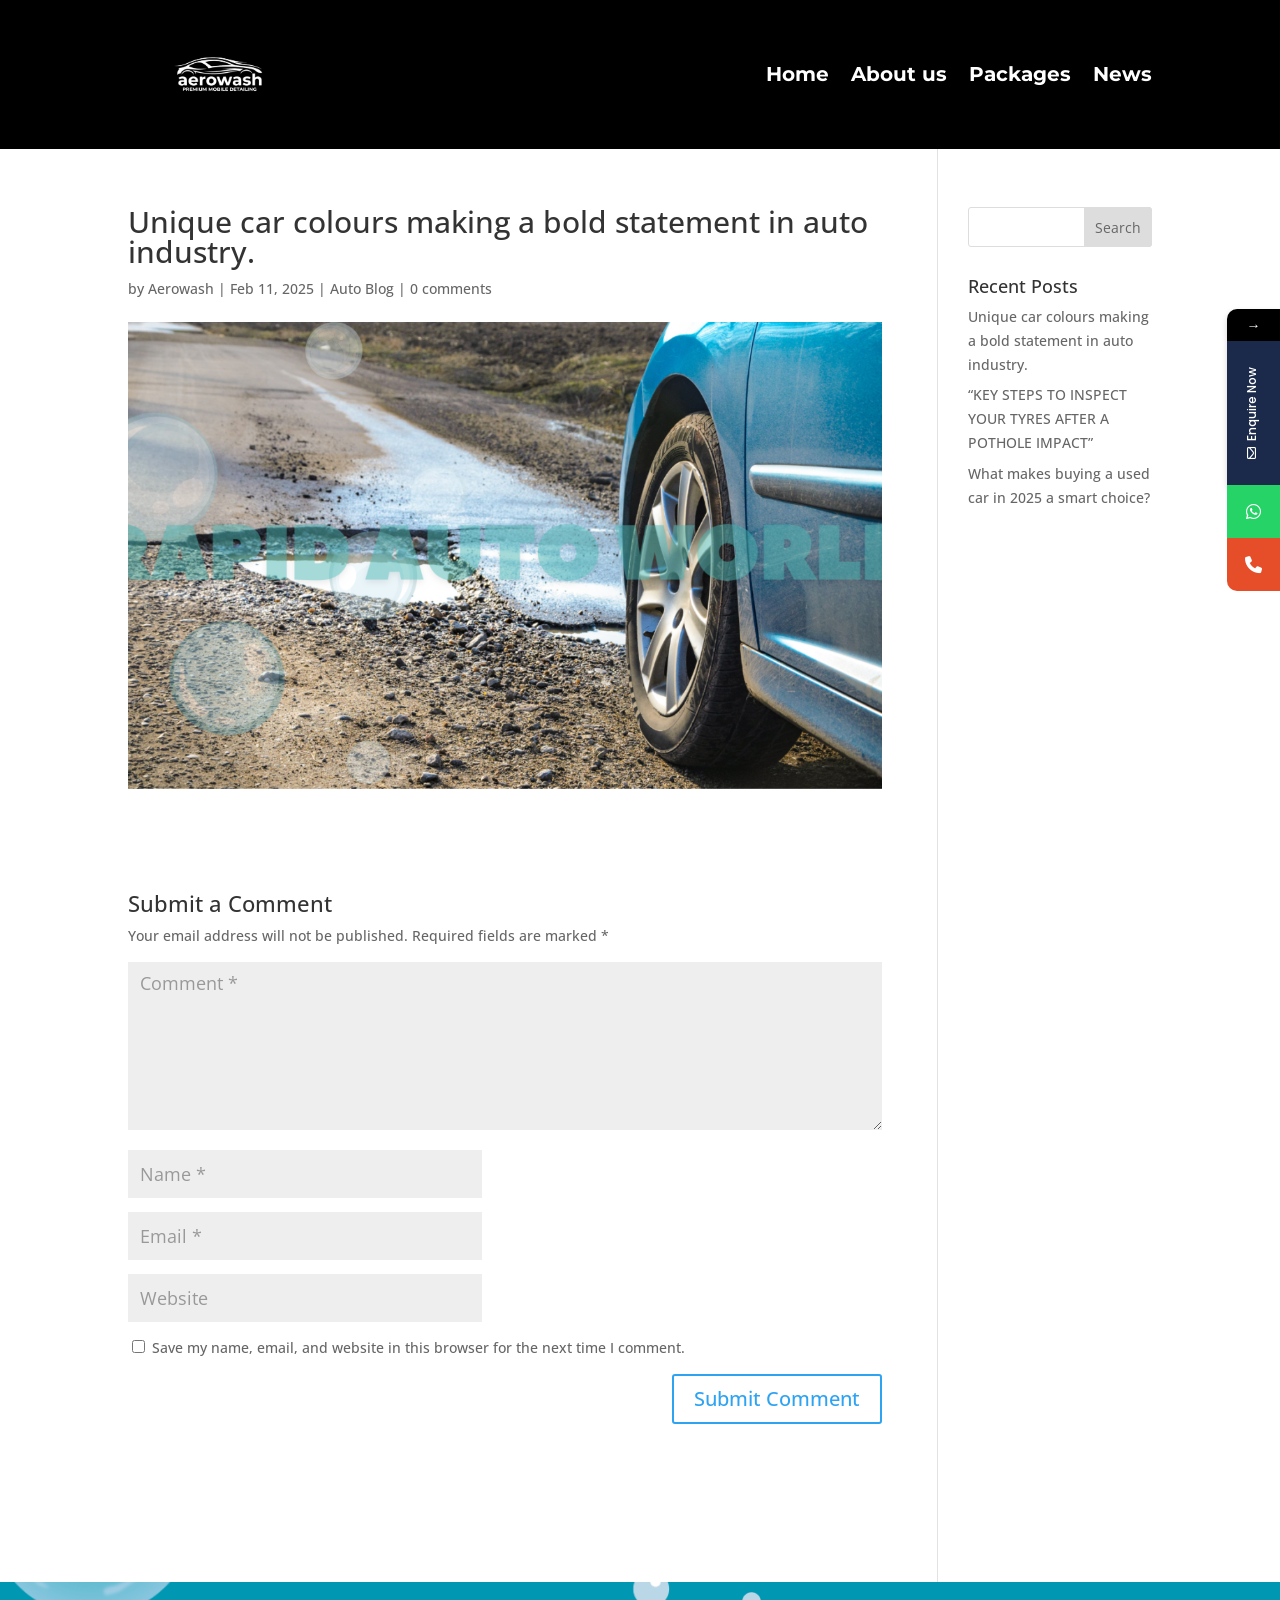
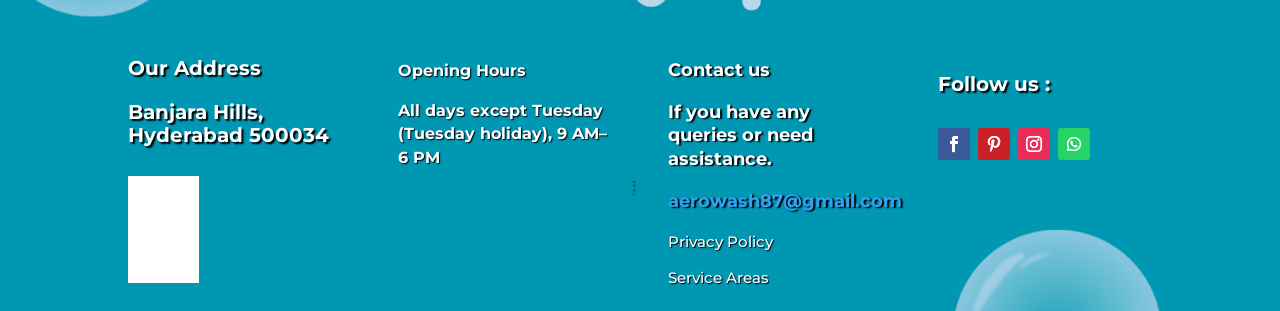
<file: car-colors/index.html>
﻿<!DOCTYPE html>
<html lang="en">
<head>
	
	<meta charset="UTF-8" />
<meta http-equiv="X-UA-Compatible" content="IE=edge">

	<script type="text/javascript">
		document.documentElement.className = 'js';
	</script>
	
				<style>								
					form#stickyelements-form input::-moz-placeholder{
						color: #4F4F4F;
					} 
					form#stickyelements-form input::-ms-input-placeholder{
						color: #4F4F4F					} 
					form#stickyelements-form input::-webkit-input-placeholder{
						color: #4F4F4F					}
					form#stickyelements-form input::placeholder{
						color: #4F4F4F					}
					form#stickyelements-form textarea::placeholder {
						color: #4F4F4F					}
					form#stickyelements-form textarea::-moz-placeholder {
						color: #4F4F4F					}					
			</style>	
			<meta name='robots' content='index, follow, max-image-preview:large, max-snippet:-1, max-video-preview:-1' />
<script type="text/javascript">
			let jqueryParams=[],jQuery=function(r){return jqueryParams=[...jqueryParams,r],jQuery},$=function(r){return jqueryParams=[...jqueryParams,r],$};window.jQuery=jQuery,window.$=jQuery;let customHeadScripts=!1;jQuery.fn=jQuery.prototype={},$.fn=jQuery.prototype={},jQuery.noConflict=function(r){if(window.jQuery)return jQuery=window.jQuery,$=window.jQuery,customHeadScripts=!0,jQuery.noConflict},jQuery.ready=function(r){jqueryParams=[...jqueryParams,r]},$.ready=function(r){jqueryParams=[...jqueryParams,r]},jQuery.load=function(r){jqueryParams=[...jqueryParams,r]},$.load=function(r){jqueryParams=[...jqueryParams,r]},jQuery.fn.ready=function(r){jqueryParams=[...jqueryParams,r]},$.fn.ready=function(r){jqueryParams=[...jqueryParams,r]};</script>
	<!-- This site is optimized with the Yoast SEO plugin v24.4 - https://yoast.com/wordpress/plugins/seo/ -->
	<title>Unique car colours making a bold statement in auto industry.</title>
	<link rel="canonical" href="/car-colors/" />
	<meta property="og:locale" content="en_US" />
	<meta property="og:type" content="article" />
	<meta property="og:title" content="Unique car colours making a bold statement in auto industry." />
	<meta property="og:url" content="/car-colors/" />
	<meta property="og:site_name" content="Aerowash" />
	<meta property="article:publisher" content="https://www.facebook.com/aerowashindia/" />
	<meta property="article:published_time" content="2025-02-11T07:34:34+00:00" />
	<meta property="article:modified_time" content="2025-02-11T07:49:14+00:00" />
	<meta property="og:image" content="/wp-content/uploads/2025/01/banner.png" />
	<meta property="og:image:width" content="1020" />
	<meta property="og:image:height" content="722" />
	<meta property="og:image:type" content="image/png" />
	<meta name="author" content="Aerowash" />
	<meta name="twitter:card" content="summary_large_image" />
	<meta name="twitter:creator" content="@aerowash3" />
	<meta name="twitter:site" content="@aerowash3" />
	<meta name="twitter:label1" content="Written by" />
	<meta name="twitter:data1" content="Aerowash" />
	<meta name="twitter:label2" content="Est. reading time" />
	<meta name="twitter:data2" content="1 minute" />
	<script type="application/ld+json" class="yoast-schema-graph">{"@context":"https://schema.org","@graph":[{"@type":"Article","@id":"/car-colors/#article","isPartOf":{"@id":"/car-colors/"},"author":{"name":"Aerowash","@id":"/#/schema/person/0535eeda0cdb84d6d8fa1988fc79195a"},"headline":"Unique car colours making a bold statement in auto industry.","datePublished":"2025-02-11T07:34:34+00:00","dateModified":"2025-02-11T07:49:14+00:00","mainEntityOfPage":{"@id":"/car-colors/"},"wordCount":10,"commentCount":0,"publisher":{"@id":"/#organization"},"image":{"@id":"/car-colors/#primaryimage"},"thumbnailUrl":"/wp-content/uploads/2025/01/banner.png","articleSection":["Auto Blog"],"inLanguage":"en","potentialAction":[{"@type":"CommentAction","name":"Comment","target":["/car-colors/#respond"]}]},{"@type":"WebPage","@id":"/car-colors/","url":"/car-colors/","name":"Unique car colours making a bold statement in auto industry.","isPartOf":{"@id":"/#website"},"primaryImageOfPage":{"@id":"/car-colors/#primaryimage"},"image":{"@id":"/car-colors/#primaryimage"},"thumbnailUrl":"/wp-content/uploads/2025/01/banner.png","datePublished":"2025-02-11T07:34:34+00:00","dateModified":"2025-02-11T07:49:14+00:00","breadcrumb":{"@id":"/car-colors/#breadcrumb"},"inLanguage":"en","potentialAction":[{"@type":"ReadAction","target":["/car-colors/"]}]},{"@type":"ImageObject","inLanguage":"en","@id":"/car-colors/#primaryimage","url":"/wp-content/uploads/2025/01/banner.png","contentUrl":"/wp-content/uploads/2025/01/banner.png","width":1020,"height":722},{"@type":"BreadcrumbList","@id":"/car-colors/#breadcrumb","itemListElement":[{"@type":"ListItem","position":1,"name":"Home","item":"/"},{"@type":"ListItem","position":2,"name":"Unique car colours making a bold statement in auto industry."}]},{"@type":"WebSite","@id":"/#website","url":"/","name":"Aerowash.com","description":"Daily Waterless Eco-friendly car wash","publisher":{"@id":"/#organization"},"potentialAction":[{"@type":"SearchAction","target":{"@type":"EntryPoint","urlTemplate":"/?s={search_term_string}"},"query-input":{"@type":"PropertyValueSpecification","valueRequired":true,"valueName":"search_term_string"}}],"inLanguage":"en"},{"@type":"Organization","@id":"/#organization","name":"Aerowash","url":"/","logo":{"@type":"ImageObject","inLanguage":"en","@id":"/#/schema/logo/image/","url":"/wp-content/uploads/2025/01/logo.jpeg","contentUrl":"/wp-content/uploads/2025/01/logo.jpeg","width":596,"height":596,"caption":"Aerowash"},"image":{"@id":"/#/schema/logo/image/"},"sameAs":["https://www.facebook.com/aerowashindia/","https://x.com/aerowash3","https://www.instagram.com/aerowash/?hl=en","https://in.pinterest.com/aerowash/"]},{"@type":"Person","@id":"/#/schema/person/0535eeda0cdb84d6d8fa1988fc79195a","name":"Aerowash","image":{"@type":"ImageObject","inLanguage":"en","@id":"/#/schema/person/image/","url":"https://secure.gravatar.com/avatar/fbeb7aa1e0ac8277351381ebe95eced7?s=96&d=mm&r=g","contentUrl":"https://secure.gravatar.com/avatar/fbeb7aa1e0ac8277351381ebe95eced7?s=96&d=mm&r=g","caption":"Aerowash"},"sameAs":[""]}]}</script>
	<!-- / Yoast SEO plugin. -->


<link rel='dns-prefetch' href='//fonts.googleapis.com' />
<meta content="Divi v.4.27.4" name="generator"/><style id='wp-block-library-theme-inline-css' type='text/css'>
.wp-block-audio :where(figcaption){color:#555;font-size:13px;text-align:center}.is-dark-theme .wp-block-audio :where(figcaption){color:#ffffffa6}.wp-block-audio{margin:0 0 1em}.wp-block-code{border:1px solid #ccc;border-radius:4px;font-family:Menlo,Consolas,monaco,monospace;padding:.8em 1em}.wp-block-embed :where(figcaption){color:#555;font-size:13px;text-align:center}.is-dark-theme .wp-block-embed :where(figcaption){color:#ffffffa6}.wp-block-embed{margin:0 0 1em}.blocks-gallery-caption{color:#555;font-size:13px;text-align:center}.is-dark-theme .blocks-gallery-caption{color:#ffffffa6}:root :where(.wp-block-image figcaption){color:#555;font-size:13px;text-align:center}.is-dark-theme :root :where(.wp-block-image figcaption){color:#ffffffa6}.wp-block-image{margin:0 0 1em}.wp-block-pullquote{border-bottom:4px solid;border-top:4px solid;color:currentColor;margin-bottom:1.75em}.wp-block-pullquote cite,.wp-block-pullquote footer,.wp-block-pullquote__citation{color:currentColor;font-size:.8125em;font-style:normal;text-transform:uppercase}.wp-block-quote{border-left:.25em solid;margin:0 0 1.75em;padding-left:1em}.wp-block-quote cite,.wp-block-quote footer{color:currentColor;font-size:.8125em;font-style:normal;position:relative}.wp-block-quote:where(.has-text-align-right){border-left:none;border-right:.25em solid;padding-left:0;padding-right:1em}.wp-block-quote:where(.has-text-align-center){border:none;padding-left:0}.wp-block-quote.is-large,.wp-block-quote.is-style-large,.wp-block-quote:where(.is-style-plain){border:none}.wp-block-search .wp-block-search__label{font-weight:700}.wp-block-search__button{border:1px solid #ccc;padding:.375em .625em}:where(.wp-block-group.has-background){padding:1.25em 2.375em}.wp-block-separator.has-css-opacity{opacity:.4}.wp-block-separator{border:none;border-bottom:2px solid;margin-left:auto;margin-right:auto}.wp-block-separator.has-alpha-channel-opacity{opacity:1}.wp-block-separator:not(.is-style-wide):not(.is-style-dots){width:100px}.wp-block-separator.has-background:not(.is-style-dots){border-bottom:none;height:1px}.wp-block-separator.has-background:not(.is-style-wide):not(.is-style-dots){height:2px}.wp-block-table{margin:0 0 1em}.wp-block-table td,.wp-block-table th{word-break:normal}.wp-block-table :where(figcaption){color:#555;font-size:13px;text-align:center}.is-dark-theme .wp-block-table :where(figcaption){color:#ffffffa6}.wp-block-video :where(figcaption){color:#555;font-size:13px;text-align:center}.is-dark-theme .wp-block-video :where(figcaption){color:#ffffffa6}.wp-block-video{margin:0 0 1em}:root :where(.wp-block-template-part.has-background){margin-bottom:0;margin-top:0;padding:1.25em 2.375em}
</style>
<style id='global-styles-inline-css' type='text/css'>
:root{--wp--preset--aspect-ratio--square: 1;--wp--preset--aspect-ratio--4-3: 4/3;--wp--preset--aspect-ratio--3-4: 3/4;--wp--preset--aspect-ratio--3-2: 3/2;--wp--preset--aspect-ratio--2-3: 2/3;--wp--preset--aspect-ratio--16-9: 16/9;--wp--preset--aspect-ratio--9-16: 9/16;--wp--preset--color--black: #000000;--wp--preset--color--cyan-bluish-gray: #abb8c3;--wp--preset--color--white: #ffffff;--wp--preset--color--pale-pink: #f78da7;--wp--preset--color--vivid-red: #cf2e2e;--wp--preset--color--luminous-vivid-orange: #ff6900;--wp--preset--color--luminous-vivid-amber: #fcb900;--wp--preset--color--light-green-cyan: #7bdcb5;--wp--preset--color--vivid-green-cyan: #00d084;--wp--preset--color--pale-cyan-blue: #8ed1fc;--wp--preset--color--vivid-cyan-blue: #0693e3;--wp--preset--color--vivid-purple: #9b51e0;--wp--preset--gradient--vivid-cyan-blue-to-vivid-purple: linear-gradient(135deg,rgba(6,147,227,1) 0%,rgb(155,81,224) 100%);--wp--preset--gradient--light-green-cyan-to-vivid-green-cyan: linear-gradient(135deg,rgb(122,220,180) 0%,rgb(0,208,130) 100%);--wp--preset--gradient--luminous-vivid-amber-to-luminous-vivid-orange: linear-gradient(135deg,rgba(252,185,0,1) 0%,rgba(255,105,0,1) 100%);--wp--preset--gradient--luminous-vivid-orange-to-vivid-red: linear-gradient(135deg,rgba(255,105,0,1) 0%,rgb(207,46,46) 100%);--wp--preset--gradient--very-light-gray-to-cyan-bluish-gray: linear-gradient(135deg,rgb(238,238,238) 0%,rgb(169,184,195) 100%);--wp--preset--gradient--cool-to-warm-spectrum: linear-gradient(135deg,rgb(74,234,220) 0%,rgb(151,120,209) 20%,rgb(207,42,186) 40%,rgb(238,44,130) 60%,rgb(251,105,98) 80%,rgb(254,248,76) 100%);--wp--preset--gradient--blush-light-purple: linear-gradient(135deg,rgb(255,206,236) 0%,rgb(152,150,240) 100%);--wp--preset--gradient--blush-bordeaux: linear-gradient(135deg,rgb(254,205,165) 0%,rgb(254,45,45) 50%,rgb(107,0,62) 100%);--wp--preset--gradient--luminous-dusk: linear-gradient(135deg,rgb(255,203,112) 0%,rgb(199,81,192) 50%,rgb(65,88,208) 100%);--wp--preset--gradient--pale-ocean: linear-gradient(135deg,rgb(255,245,203) 0%,rgb(182,227,212) 50%,rgb(51,167,181) 100%);--wp--preset--gradient--electric-grass: linear-gradient(135deg,rgb(202,248,128) 0%,rgb(113,206,126) 100%);--wp--preset--gradient--midnight: linear-gradient(135deg,rgb(2,3,129) 0%,rgb(40,116,252) 100%);--wp--preset--font-size--small: 13px;--wp--preset--font-size--medium: 20px;--wp--preset--font-size--large: 36px;--wp--preset--font-size--x-large: 42px;--wp--preset--spacing--20: 0.44rem;--wp--preset--spacing--30: 0.67rem;--wp--preset--spacing--40: 1rem;--wp--preset--spacing--50: 1.5rem;--wp--preset--spacing--60: 2.25rem;--wp--preset--spacing--70: 3.38rem;--wp--preset--spacing--80: 5.06rem;--wp--preset--shadow--natural: 6px 6px 9px rgba(0, 0, 0, 0.2);--wp--preset--shadow--deep: 12px 12px 50px rgba(0, 0, 0, 0.4);--wp--preset--shadow--sharp: 6px 6px 0px rgba(0, 0, 0, 0.2);--wp--preset--shadow--outlined: 6px 6px 0px -3px rgba(255, 255, 255, 1), 6px 6px rgba(0, 0, 0, 1);--wp--preset--shadow--crisp: 6px 6px 0px rgba(0, 0, 0, 1);}:root { --wp--style--global--content-size: 823px;--wp--style--global--wide-size: 1080px; }:where(body) { margin: 0; }.wp-site-blocks > .alignleft { float: left; margin-right: 2em; }.wp-site-blocks > .alignright { float: right; margin-left: 2em; }.wp-site-blocks > .aligncenter { justify-content: center; margin-left: auto; margin-right: auto; }:where(.is-layout-flex){gap: 0.5em;}:where(.is-layout-grid){gap: 0.5em;}.is-layout-flow > .alignleft{float: left;margin-inline-start: 0;margin-inline-end: 2em;}.is-layout-flow > .alignright{float: right;margin-inline-start: 2em;margin-inline-end: 0;}.is-layout-flow > .aligncenter{margin-left: auto !important;margin-right: auto !important;}.is-layout-constrained > .alignleft{float: left;margin-inline-start: 0;margin-inline-end: 2em;}.is-layout-constrained > .alignright{float: right;margin-inline-start: 2em;margin-inline-end: 0;}.is-layout-constrained > .aligncenter{margin-left: auto !important;margin-right: auto !important;}.is-layout-constrained > :where(:not(.alignleft):not(.alignright):not(.alignfull)){max-width: var(--wp--style--global--content-size);margin-left: auto !important;margin-right: auto !important;}.is-layout-constrained > .alignwide{max-width: var(--wp--style--global--wide-size);}body .is-layout-flex{display: flex;}.is-layout-flex{flex-wrap: wrap;align-items: center;}.is-layout-flex > :is(*, div){margin: 0;}body .is-layout-grid{display: grid;}.is-layout-grid > :is(*, div){margin: 0;}body{padding-top: 0px;padding-right: 0px;padding-bottom: 0px;padding-left: 0px;}:root :where(.wp-element-button, .wp-block-button__link){background-color: #32373c;border-width: 0;color: #fff;font-family: inherit;font-size: inherit;line-height: inherit;padding: calc(0.667em + 2px) calc(1.333em + 2px);text-decoration: none;}.has-black-color{color: var(--wp--preset--color--black) !important;}.has-cyan-bluish-gray-color{color: var(--wp--preset--color--cyan-bluish-gray) !important;}.has-white-color{color: var(--wp--preset--color--white) !important;}.has-pale-pink-color{color: var(--wp--preset--color--pale-pink) !important;}.has-vivid-red-color{color: var(--wp--preset--color--vivid-red) !important;}.has-luminous-vivid-orange-color{color: var(--wp--preset--color--luminous-vivid-orange) !important;}.has-luminous-vivid-amber-color{color: var(--wp--preset--color--luminous-vivid-amber) !important;}.has-light-green-cyan-color{color: var(--wp--preset--color--light-green-cyan) !important;}.has-vivid-green-cyan-color{color: var(--wp--preset--color--vivid-green-cyan) !important;}.has-pale-cyan-blue-color{color: var(--wp--preset--color--pale-cyan-blue) !important;}.has-vivid-cyan-blue-color{color: var(--wp--preset--color--vivid-cyan-blue) !important;}.has-vivid-purple-color{color: var(--wp--preset--color--vivid-purple) !important;}.has-black-background-color{background-color: var(--wp--preset--color--black) !important;}.has-cyan-bluish-gray-background-color{background-color: var(--wp--preset--color--cyan-bluish-gray) !important;}.has-white-background-color{background-color: var(--wp--preset--color--white) !important;}.has-pale-pink-background-color{background-color: var(--wp--preset--color--pale-pink) !important;}.has-vivid-red-background-color{background-color: var(--wp--preset--color--vivid-red) !important;}.has-luminous-vivid-orange-background-color{background-color: var(--wp--preset--color--luminous-vivid-orange) !important;}.has-luminous-vivid-amber-background-color{background-color: var(--wp--preset--color--luminous-vivid-amber) !important;}.has-light-green-cyan-background-color{background-color: var(--wp--preset--color--light-green-cyan) !important;}.has-vivid-green-cyan-background-color{background-color: var(--wp--preset--color--vivid-green-cyan) !important;}.has-pale-cyan-blue-background-color{background-color: var(--wp--preset--color--pale-cyan-blue) !important;}.has-vivid-cyan-blue-background-color{background-color: var(--wp--preset--color--vivid-cyan-blue) !important;}.has-vivid-purple-background-color{background-color: var(--wp--preset--color--vivid-purple) !important;}.has-black-border-color{border-color: var(--wp--preset--color--black) !important;}.has-cyan-bluish-gray-border-color{border-color: var(--wp--preset--color--cyan-bluish-gray) !important;}.has-white-border-color{border-color: var(--wp--preset--color--white) !important;}.has-pale-pink-border-color{border-color: var(--wp--preset--color--pale-pink) !important;}.has-vivid-red-border-color{border-color: var(--wp--preset--color--vivid-red) !important;}.has-luminous-vivid-orange-border-color{border-color: var(--wp--preset--color--luminous-vivid-orange) !important;}.has-luminous-vivid-amber-border-color{border-color: var(--wp--preset--color--luminous-vivid-amber) !important;}.has-light-green-cyan-border-color{border-color: var(--wp--preset--color--light-green-cyan) !important;}.has-vivid-green-cyan-border-color{border-color: var(--wp--preset--color--vivid-green-cyan) !important;}.has-pale-cyan-blue-border-color{border-color: var(--wp--preset--color--pale-cyan-blue) !important;}.has-vivid-cyan-blue-border-color{border-color: var(--wp--preset--color--vivid-cyan-blue) !important;}.has-vivid-purple-border-color{border-color: var(--wp--preset--color--vivid-purple) !important;}.has-vivid-cyan-blue-to-vivid-purple-gradient-background{background: var(--wp--preset--gradient--vivid-cyan-blue-to-vivid-purple) !important;}.has-light-green-cyan-to-vivid-green-cyan-gradient-background{background: var(--wp--preset--gradient--light-green-cyan-to-vivid-green-cyan) !important;}.has-luminous-vivid-amber-to-luminous-vivid-orange-gradient-background{background: var(--wp--preset--gradient--luminous-vivid-amber-to-luminous-vivid-orange) !important;}.has-luminous-vivid-orange-to-vivid-red-gradient-background{background: var(--wp--preset--gradient--luminous-vivid-orange-to-vivid-red) !important;}.has-very-light-gray-to-cyan-bluish-gray-gradient-background{background: var(--wp--preset--gradient--very-light-gray-to-cyan-bluish-gray) !important;}.has-cool-to-warm-spectrum-gradient-background{background: var(--wp--preset--gradient--cool-to-warm-spectrum) !important;}.has-blush-light-purple-gradient-background{background: var(--wp--preset--gradient--blush-light-purple) !important;}.has-blush-bordeaux-gradient-background{background: var(--wp--preset--gradient--blush-bordeaux) !important;}.has-luminous-dusk-gradient-background{background: var(--wp--preset--gradient--luminous-dusk) !important;}.has-pale-ocean-gradient-background{background: var(--wp--preset--gradient--pale-ocean) !important;}.has-electric-grass-gradient-background{background: var(--wp--preset--gradient--electric-grass) !important;}.has-midnight-gradient-background{background: var(--wp--preset--gradient--midnight) !important;}.has-small-font-size{font-size: var(--wp--preset--font-size--small) !important;}.has-medium-font-size{font-size: var(--wp--preset--font-size--medium) !important;}.has-large-font-size{font-size: var(--wp--preset--font-size--large) !important;}.has-x-large-font-size{font-size: var(--wp--preset--font-size--x-large) !important;}
:where(.wp-block-post-template.is-layout-flex){gap: 1.25em;}:where(.wp-block-post-template.is-layout-grid){gap: 1.25em;}
:where(.wp-block-columns.is-layout-flex){gap: 2em;}:where(.wp-block-columns.is-layout-grid){gap: 2em;}
:root :where(.wp-block-pullquote){font-size: 1.5em;line-height: 1.6;}
</style>
<link rel='stylesheet' id='formcraft-common-css' href='/wp-content/plugins/formcraft3/dist/formcraft-common.css?ver=3.5.4' type='text/css' media='all' />
<link rel='stylesheet' id='formcraft-form-css' href='/wp-content/plugins/formcraft3/dist/form.css?ver=3.5.4' type='text/css' media='all' />
<link rel='stylesheet' id='dashicons-css' href='/wp-includes/css/dashicons.min.css?ver=6.7.5' type='text/css' media='all' />
<link rel='stylesheet' id='rmp-menu-styles-css' href='/wp-content/uploads/rmp-menu/css/rmp-menu.css?ver=23.43.37' type='text/css' media='all' />
<link rel='stylesheet' id='tcpt-style-css' href='/wp-content/plugins/tc-pricing-table/lib/functions/../../assets/css/tcpt-plugin.css?ver=6.7.5' type='text/css' media='all' />
<link rel='stylesheet' id='font-awesome-css' href='/wp-content/plugins/tc-pricing-table/lib/functions/../../vendors/font-awesome/css/font-awesome.css?ver=6.7.5' type='text/css' media='all' />
<link rel='stylesheet' id='et-divi-open-sans-css' href='https://fonts.googleapis.com/css?family=Open+Sans:300italic,400italic,600italic,700italic,800italic,400,300,600,700,800&#038;subset=latin,latin-ext&#038;display=swap' type='text/css' media='all' />
<style id='divi-style-inline-inline-css' type='text/css'>
/*!
Theme Name: Divi
Theme URI: http://www.elegantthemes.com/gallery/divi/
Version: 4.27.4
Description: Smart. Flexible. Beautiful. Divi is the most powerful theme in our collection.
Author: Elegant Themes
Author URI: http://www.elegantthemes.com
License: GNU General Public License v2
License URI: http://www.gnu.org/licenses/gpl-2.0.html
*/

a,abbr,acronym,address,applet,b,big,blockquote,body,center,cite,code,dd,del,dfn,div,dl,dt,em,fieldset,font,form,h1,h2,h3,h4,h5,h6,html,i,iframe,img,ins,kbd,label,legend,li,object,ol,p,pre,q,s,samp,small,span,strike,strong,sub,sup,tt,u,ul,var{margin:0;padding:0;border:0;outline:0;font-size:100%;-ms-text-size-adjust:100%;-webkit-text-size-adjust:100%;vertical-align:baseline;background:transparent}body{line-height:1}ol,ul{list-style:none}blockquote,q{quotes:none}blockquote:after,blockquote:before,q:after,q:before{content:"";content:none}blockquote{margin:20px 0 30px;border-left:5px solid;padding-left:20px}:focus{outline:0}del{text-decoration:line-through}pre{overflow:auto;padding:10px}figure{margin:0}table{border-collapse:collapse;border-spacing:0}article,aside,footer,header,hgroup,nav,section{display:block}body{font-family:Open Sans,Arial,sans-serif;font-size:14px;color:#666;background-color:#fff;line-height:1.7em;font-weight:500;-webkit-font-smoothing:antialiased;-moz-osx-font-smoothing:grayscale}body.page-template-page-template-blank-php #page-container{padding-top:0!important}body.et_cover_background{background-size:cover!important;background-position:top!important;background-repeat:no-repeat!important;background-attachment:fixed}a{color:#2ea3f2}a,a:hover{text-decoration:none}p{padding-bottom:1em}p:not(.has-background):last-of-type{padding-bottom:0}p.et_normal_padding{padding-bottom:1em}strong{font-weight:700}cite,em,i{font-style:italic}code,pre{font-family:Courier New,monospace;margin-bottom:10px}ins{text-decoration:none}sub,sup{height:0;line-height:1;position:relative;vertical-align:baseline}sup{bottom:.8em}sub{top:.3em}dl{margin:0 0 1.5em}dl dt{font-weight:700}dd{margin-left:1.5em}blockquote p{padding-bottom:0}embed,iframe,object,video{max-width:100%}h1,h2,h3,h4,h5,h6{color:#333;padding-bottom:10px;line-height:1em;font-weight:500}h1 a,h2 a,h3 a,h4 a,h5 a,h6 a{color:inherit}h1{font-size:30px}h2{font-size:26px}h3{font-size:22px}h4{font-size:18px}h5{font-size:16px}h6{font-size:14px}input{-webkit-appearance:none;appearance:none}input[type=checkbox]{-webkit-appearance:checkbox;appearance:checkbox}input[type=radio]{-webkit-appearance:radio;appearance:radio}input.text,input.title,input[type=email],input[type=password],input[type=tel],input[type=text],select,textarea{background-color:#fff;border:1px solid #bbb;padding:2px;color:#4e4e4e}input.text:focus,input.title:focus,input[type=text]:focus,select:focus,textarea:focus{border-color:#2d3940;color:#3e3e3e}input.text,input.title,input[type=text],select,textarea{margin:0}textarea{padding:4px}button,input,select,textarea{font-family:inherit}img{max-width:100%;height:auto}.clear{clear:both}br.clear{margin:0;padding:0}.pagination{clear:both}#et_search_icon:hover,.et-social-icon a:hover,.et_password_protected_form .et_submit_button,.form-submit .et_pb_buttontton.alt.disabled,.nav-single a,.posted_in a{color:#2ea3f2}.et-search-form,blockquote{border-color:#2ea3f2}#main-content{background-color:#fff}.container{width:80%;max-width:1080px;margin:auto;position:relative}body:not(.et-tb) #main-content .container,body:not(.et-tb-has-header) #main-content .container{padding-top:58px}.et_full_width_page #main-content .container:before{display:none}.main_title{margin-bottom:20px}.et_password_protected_form .et_submit_button:hover,.form-submit .et_pb_button:hover{background:rgba(0,0,0,.05)}.et_button_icon_visible .et_pb_button{padding-right:2em;padding-left:.7em}.et_button_icon_visible .et_pb_button:after{opacity:1;margin-left:0}.et_button_left .et_pb_button:hover:after{left:.15em}.et_button_left .et_pb_button:after{margin-left:0;left:1em}.et_button_icon_visible.et_button_left .et_pb_button,.et_button_left .et_pb_button:hover,.et_button_left .et_pb_module .et_pb_button:hover{padding-left:2em;padding-right:.7em}.et_button_icon_visible.et_button_left .et_pb_button:after,.et_button_left .et_pb_button:hover:after{left:.15em}.et_password_protected_form .et_submit_button:hover,.form-submit .et_pb_button:hover{padding:.3em 1em}.et_button_no_icon .et_pb_button:after{display:none}.et_button_no_icon.et_button_icon_visible.et_button_left .et_pb_button,.et_button_no_icon.et_button_left .et_pb_button:hover,.et_button_no_icon .et_pb_button,.et_button_no_icon .et_pb_button:hover{padding:.3em 1em!important}.et_button_custom_icon .et_pb_button:after{line-height:1.7em}.et_button_custom_icon.et_button_icon_visible .et_pb_button:after,.et_button_custom_icon .et_pb_button:hover:after{margin-left:.3em}#left-area .post_format-post-format-gallery .wp-block-gallery:first-of-type{padding:0;margin-bottom:-16px}.entry-content table:not(.variations){border:1px solid #eee;margin:0 0 15px;text-align:left;width:100%}.entry-content thead th,.entry-content tr th{color:#555;font-weight:700;padding:9px 24px}.entry-content tr td{border-top:1px solid #eee;padding:6px 24px}#left-area ul,.entry-content ul,.et-l--body ul,.et-l--footer ul,.et-l--header ul{list-style-type:disc;padding:0 0 23px 1em;line-height:26px}#left-area ol,.entry-content ol,.et-l--body ol,.et-l--footer ol,.et-l--header ol{list-style-type:decimal;list-style-position:inside;padding:0 0 23px;line-height:26px}#left-area ul li ul,.entry-content ul li ol{padding:2px 0 2px 20px}#left-area ol li ul,.entry-content ol li ol,.et-l--body ol li ol,.et-l--footer ol li ol,.et-l--header ol li ol{padding:2px 0 2px 35px}#left-area ul.wp-block-gallery{display:-webkit-box;display:-ms-flexbox;display:flex;-ms-flex-wrap:wrap;flex-wrap:wrap;list-style-type:none;padding:0}#left-area ul.products{padding:0!important;line-height:1.7!important;list-style:none!important}.gallery-item a{display:block}.gallery-caption,.gallery-item a{width:90%}#wpadminbar{z-index:100001}#left-area .post-meta{font-size:14px;padding-bottom:15px}#left-area .post-meta a{text-decoration:none;color:#666}#left-area .et_featured_image{padding-bottom:7px}.single .post{padding-bottom:25px}body.single .et_audio_content{margin-bottom:-6px}.nav-single a{text-decoration:none;color:#2ea3f2;font-size:14px;font-weight:400}.nav-previous{float:left}.nav-next{float:right}.et_password_protected_form p input{background-color:#eee;border:none!important;width:100%!important;border-radius:0!important;font-size:14px;color:#999!important;padding:16px!important;-webkit-box-sizing:border-box;box-sizing:border-box}.et_password_protected_form label{display:none}.et_password_protected_form .et_submit_button{font-family:inherit;display:block;float:right;margin:8px auto 0;cursor:pointer}.post-password-required p.nocomments.container{max-width:100%}.post-password-required p.nocomments.container:before{display:none}.aligncenter,div.post .new-post .aligncenter{display:block;margin-left:auto;margin-right:auto}.wp-caption{border:1px solid #ddd;text-align:center;background-color:#f3f3f3;margin-bottom:10px;max-width:96%;padding:8px}.wp-caption.alignleft{margin:0 30px 20px 0}.wp-caption.alignright{margin:0 0 20px 30px}.wp-caption img{margin:0;padding:0;border:0}.wp-caption p.wp-caption-text{font-size:12px;padding:0 4px 5px;margin:0}.alignright{float:right}.alignleft{float:left}img.alignleft{display:inline;float:left;margin-right:15px}img.alignright{display:inline;float:right;margin-left:15px}.page.et_pb_pagebuilder_layout #main-content{background-color:transparent}body #main-content .et_builder_inner_content>h1,body #main-content .et_builder_inner_content>h2,body #main-content .et_builder_inner_content>h3,body #main-content .et_builder_inner_content>h4,body #main-content .et_builder_inner_content>h5,body #main-content .et_builder_inner_content>h6{line-height:1.4em}body #main-content .et_builder_inner_content>p{line-height:1.7em}.wp-block-pullquote{margin:20px 0 30px}.wp-block-pullquote.has-background blockquote{border-left:none}.wp-block-group.has-background{padding:1.5em 1.5em .5em}@media (min-width:981px){#left-area{width:79.125%;padding-bottom:23px}#main-content .container:before{content:"";position:absolute;top:0;height:100%;width:1px;background-color:#e2e2e2}.et_full_width_page #left-area,.et_no_sidebar #left-area{float:none;width:100%!important}.et_full_width_page #left-area{padding-bottom:0}.et_no_sidebar #main-content .container:before{display:none}}@media (max-width:980px){#page-container{padding-top:80px}.et-tb #page-container,.et-tb-has-header #page-container{padding-top:0!important}#left-area,#sidebar{width:100%!important}#main-content .container:before{display:none!important}.et_full_width_page .et_gallery_item:nth-child(4n+1){clear:none}}@media print{#page-container{padding-top:0!important}}#wp-admin-bar-et-use-visual-builder a:before{font-family:ETmodules!important;content:"\e625";font-size:30px!important;width:28px;margin-top:-3px;color:#974df3!important}#wp-admin-bar-et-use-visual-builder:hover a:before{color:#fff!important}#wp-admin-bar-et-use-visual-builder:hover a,#wp-admin-bar-et-use-visual-builder a:hover{transition:background-color .5s ease;-webkit-transition:background-color .5s ease;-moz-transition:background-color .5s ease;background-color:#7e3bd0!important;color:#fff!important}* html .clearfix,:first-child+html .clearfix{zoom:1}.iphone .et_pb_section_video_bg video::-webkit-media-controls-start-playback-button{display:none!important;-webkit-appearance:none;appearance:none}.et_mobile_device .et_pb_section_parallax .et_pb_parallax_css{background-attachment:scroll}.et-social-facebook a.icon:before{content:"\e093"}.et-social-twitter a.icon:before{content:"\e094"}.et-social-google-plus a.icon:before{content:"\e096"}.et-social-instagram a.icon:before{content:"\e09a"}.et-social-rss a.icon:before{content:"\e09e"}.ai1ec-single-event:after{content:" ";display:table;clear:both}.evcal_event_details .evcal_evdata_cell .eventon_details_shading_bot.eventon_details_shading_bot{z-index:3}.wp-block-divi-layout{margin-bottom:1em}*{-webkit-box-sizing:border-box;box-sizing:border-box}#et-info-email:before,#et-info-phone:before,#et_search_icon:before,.comment-reply-link:after,.et-cart-info span:before,.et-pb-arrow-next:before,.et-pb-arrow-prev:before,.et-social-icon a:before,.et_audio_container .mejs-playpause-button button:before,.et_audio_container .mejs-volume-button button:before,.et_overlay:before,.et_password_protected_form .et_submit_button:after,.et_pb_button:after,.et_pb_contact_reset:after,.et_pb_contact_submit:after,.et_pb_font_icon:before,.et_pb_newsletter_button:after,.et_pb_pricing_table_button:after,.et_pb_promo_button:after,.et_pb_testimonial:before,.et_pb_toggle_title:before,.form-submit .et_pb_button:after,.mobile_menu_bar:before,a.et_pb_more_button:after{font-family:ETmodules!important;font-style:normal;font-weight:400;-webkit-font-feature-settings:normal;font-feature-settings:normal;font-variant:normal;text-transform:none;line-height:1;-webkit-font-smoothing:antialiased;-moz-osx-font-smoothing:grayscale;text-shadow:0 0;direction:ltr}.et-pb-icon,.et_pb_custom_button_icon.et_pb_button:after,.et_pb_login .et_pb_custom_button_icon.et_pb_button:after,.et_pb_woo_custom_button_icon .button.et_pb_custom_button_icon.et_pb_button:after,.et_pb_woo_custom_button_icon .button.et_pb_custom_button_icon.et_pb_button:hover:after{content:attr(data-icon)}.et-pb-icon{font-family:ETmodules;font-weight:400;-webkit-font-feature-settings:normal;font-feature-settings:normal;font-variant:normal;text-transform:none;line-height:1;-webkit-font-smoothing:antialiased;font-size:96px;font-style:normal;display:inline-block;-webkit-box-sizing:border-box;box-sizing:border-box;direction:ltr}#et-ajax-saving{display:none;-webkit-transition:background .3s,-webkit-box-shadow .3s;transition:background .3s,-webkit-box-shadow .3s;transition:background .3s,box-shadow .3s;transition:background .3s,box-shadow .3s,-webkit-box-shadow .3s;-webkit-box-shadow:rgba(0,139,219,.247059) 0 0 60px;box-shadow:0 0 60px rgba(0,139,219,.247059);position:fixed;top:50%;left:50%;width:50px;height:50px;background:#fff;border-radius:50px;margin:-25px 0 0 -25px;z-index:999999;text-align:center}#et-ajax-saving img{margin:9px}.et-safe-mode-indicator,.et-safe-mode-indicator:focus,.et-safe-mode-indicator:hover{-webkit-box-shadow:0 5px 10px rgba(41,196,169,.15);box-shadow:0 5px 10px rgba(41,196,169,.15);background:#29c4a9;color:#fff;font-size:14px;font-weight:600;padding:12px;line-height:16px;border-radius:3px;position:fixed;bottom:30px;right:30px;z-index:999999;text-decoration:none;font-family:Open Sans,sans-serif;-webkit-font-smoothing:antialiased;-moz-osx-font-smoothing:grayscale}.et_pb_button{font-size:20px;font-weight:500;padding:.3em 1em;line-height:1.7em!important;background-color:transparent;background-size:cover;background-position:50%;background-repeat:no-repeat;border:2px solid;border-radius:3px;-webkit-transition-duration:.2s;transition-duration:.2s;-webkit-transition-property:all!important;transition-property:all!important}.et_pb_button,.et_pb_button_inner{position:relative}.et_pb_button:hover,.et_pb_module .et_pb_button:hover{border:2px solid transparent;padding:.3em 2em .3em .7em}.et_pb_button:hover{background-color:hsla(0,0%,100%,.2)}.et_pb_bg_layout_light.et_pb_button:hover,.et_pb_bg_layout_light .et_pb_button:hover{background-color:rgba(0,0,0,.05)}.et_pb_button:after,.et_pb_button:before{font-size:32px;line-height:1em;content:"\35";opacity:0;position:absolute;margin-left:-1em;-webkit-transition:all .2s;transition:all .2s;text-transform:none;-webkit-font-feature-settings:"kern" off;font-feature-settings:"kern" off;font-variant:none;font-style:normal;font-weight:400;text-shadow:none}.et_pb_button.et_hover_enabled:hover:after,.et_pb_button.et_pb_hovered:hover:after{-webkit-transition:none!important;transition:none!important}.et_pb_button:before{display:none}.et_pb_button:hover:after{opacity:1;margin-left:0}.et_pb_column_1_3 h1,.et_pb_column_1_4 h1,.et_pb_column_1_5 h1,.et_pb_column_1_6 h1,.et_pb_column_2_5 h1{font-size:26px}.et_pb_column_1_3 h2,.et_pb_column_1_4 h2,.et_pb_column_1_5 h2,.et_pb_column_1_6 h2,.et_pb_column_2_5 h2{font-size:23px}.et_pb_column_1_3 h3,.et_pb_column_1_4 h3,.et_pb_column_1_5 h3,.et_pb_column_1_6 h3,.et_pb_column_2_5 h3{font-size:20px}.et_pb_column_1_3 h4,.et_pb_column_1_4 h4,.et_pb_column_1_5 h4,.et_pb_column_1_6 h4,.et_pb_column_2_5 h4{font-size:18px}.et_pb_column_1_3 h5,.et_pb_column_1_4 h5,.et_pb_column_1_5 h5,.et_pb_column_1_6 h5,.et_pb_column_2_5 h5{font-size:16px}.et_pb_column_1_3 h6,.et_pb_column_1_4 h6,.et_pb_column_1_5 h6,.et_pb_column_1_6 h6,.et_pb_column_2_5 h6{font-size:15px}.et_pb_bg_layout_dark,.et_pb_bg_layout_dark h1,.et_pb_bg_layout_dark h2,.et_pb_bg_layout_dark h3,.et_pb_bg_layout_dark h4,.et_pb_bg_layout_dark h5,.et_pb_bg_layout_dark h6{color:#fff!important}.et_pb_module.et_pb_text_align_left{text-align:left}.et_pb_module.et_pb_text_align_center{text-align:center}.et_pb_module.et_pb_text_align_right{text-align:right}.et_pb_module.et_pb_text_align_justified{text-align:justify}.clearfix:after{visibility:hidden;display:block;font-size:0;content:" ";clear:both;height:0}.et_pb_bg_layout_light .et_pb_more_button{color:#2ea3f2}.et_builder_inner_content{position:relative;z-index:1}header .et_builder_inner_content{z-index:2}.et_pb_css_mix_blend_mode_passthrough{mix-blend-mode:unset!important}.et_pb_image_container{margin:-20px -20px 29px}.et_pb_module_inner{position:relative}.et_hover_enabled_preview{z-index:2}.et_hover_enabled:hover{position:relative;z-index:2}.et_pb_all_tabs,.et_pb_module,.et_pb_posts_nav a,.et_pb_tab,.et_pb_with_background{position:relative;background-size:cover;background-position:50%;background-repeat:no-repeat}.et_pb_background_mask,.et_pb_background_pattern{bottom:0;left:0;position:absolute;right:0;top:0}.et_pb_background_mask{background-size:calc(100% + 2px) calc(100% + 2px);background-repeat:no-repeat;background-position:50%;overflow:hidden}.et_pb_background_pattern{background-position:0 0;background-repeat:repeat}.et_pb_with_border{position:relative;border:0 solid #333}.post-password-required .et_pb_row{padding:0;width:100%}.post-password-required .et_password_protected_form{min-height:0}body.et_pb_pagebuilder_layout.et_pb_show_title .post-password-required .et_password_protected_form h1,body:not(.et_pb_pagebuilder_layout) .post-password-required .et_password_protected_form h1{display:none}.et_pb_no_bg{padding:0!important}.et_overlay.et_pb_inline_icon:before,.et_pb_inline_icon:before{content:attr(data-icon)}.et_pb_more_button{color:inherit;text-shadow:none;text-decoration:none;display:inline-block;margin-top:20px}.et_parallax_bg_wrap{overflow:hidden;position:absolute;top:0;right:0;bottom:0;left:0}.et_parallax_bg{background-repeat:no-repeat;background-position:top;background-size:cover;position:absolute;bottom:0;left:0;width:100%;height:100%;display:block}.et_parallax_bg.et_parallax_bg__hover,.et_parallax_bg.et_parallax_bg_phone,.et_parallax_bg.et_parallax_bg_tablet,.et_parallax_gradient.et_parallax_gradient__hover,.et_parallax_gradient.et_parallax_gradient_phone,.et_parallax_gradient.et_parallax_gradient_tablet,.et_pb_section_parallax_hover:hover .et_parallax_bg:not(.et_parallax_bg__hover),.et_pb_section_parallax_hover:hover .et_parallax_gradient:not(.et_parallax_gradient__hover){display:none}.et_pb_section_parallax_hover:hover .et_parallax_bg.et_parallax_bg__hover,.et_pb_section_parallax_hover:hover .et_parallax_gradient.et_parallax_gradient__hover{display:block}.et_parallax_gradient{bottom:0;display:block;left:0;position:absolute;right:0;top:0}.et_pb_module.et_pb_section_parallax,.et_pb_posts_nav a.et_pb_section_parallax,.et_pb_tab.et_pb_section_parallax{position:relative}.et_pb_section_parallax .et_pb_parallax_css,.et_pb_slides .et_parallax_bg.et_pb_parallax_css{background-attachment:fixed}body.et-bfb .et_pb_section_parallax .et_pb_parallax_css,body.et-bfb .et_pb_slides .et_parallax_bg.et_pb_parallax_css{background-attachment:scroll;bottom:auto}.et_pb_section_parallax.et_pb_column .et_pb_module,.et_pb_section_parallax.et_pb_row .et_pb_column,.et_pb_section_parallax.et_pb_row .et_pb_module{z-index:9;position:relative}.et_pb_more_button:hover:after{opacity:1;margin-left:0}.et_pb_preload .et_pb_section_video_bg,.et_pb_preload>div{visibility:hidden}.et_pb_preload,.et_pb_section.et_pb_section_video.et_pb_preload{position:relative;background:#464646!important}.et_pb_preload:before{content:"";position:absolute;top:50%;left:50%;background:url(/wp-content/themes/Divi/includes/builder/styles/images/preloader.gif) no-repeat;border-radius:32px;width:32px;height:32px;margin:-16px 0 0 -16px}.box-shadow-overlay{position:absolute;top:0;left:0;width:100%;height:100%;z-index:10;pointer-events:none}.et_pb_section>.box-shadow-overlay~.et_pb_row{z-index:11}body.safari .section_has_divider{will-change:transform}.et_pb_row>.box-shadow-overlay{z-index:8}.has-box-shadow-overlay{position:relative}.et_clickable{cursor:pointer}.screen-reader-text{border:0;clip:rect(1px,1px,1px,1px);-webkit-clip-path:inset(50%);clip-path:inset(50%);height:1px;margin:-1px;overflow:hidden;padding:0;position:absolute!important;width:1px;word-wrap:normal!important}.et_multi_view_hidden,.et_multi_view_hidden_image{display:none!important}@keyframes multi-view-image-fade{0%{opacity:0}10%{opacity:.1}20%{opacity:.2}30%{opacity:.3}40%{opacity:.4}50%{opacity:.5}60%{opacity:.6}70%{opacity:.7}80%{opacity:.8}90%{opacity:.9}to{opacity:1}}.et_multi_view_image__loading{visibility:hidden}.et_multi_view_image__loaded{-webkit-animation:multi-view-image-fade .5s;animation:multi-view-image-fade .5s}#et-pb-motion-effects-offset-tracker{visibility:hidden!important;opacity:0;position:absolute;top:0;left:0}.et-pb-before-scroll-animation{opacity:0}header.et-l.et-l--header:after{clear:both;display:block;content:""}.et_pb_module{-webkit-animation-timing-function:linear;animation-timing-function:linear;-webkit-animation-duration:.2s;animation-duration:.2s}@-webkit-keyframes fadeBottom{0%{opacity:0;-webkit-transform:translateY(10%);transform:translateY(10%)}to{opacity:1;-webkit-transform:translateY(0);transform:translateY(0)}}@keyframes fadeBottom{0%{opacity:0;-webkit-transform:translateY(10%);transform:translateY(10%)}to{opacity:1;-webkit-transform:translateY(0);transform:translateY(0)}}@-webkit-keyframes fadeLeft{0%{opacity:0;-webkit-transform:translateX(-10%);transform:translateX(-10%)}to{opacity:1;-webkit-transform:translateX(0);transform:translateX(0)}}@keyframes fadeLeft{0%{opacity:0;-webkit-transform:translateX(-10%);transform:translateX(-10%)}to{opacity:1;-webkit-transform:translateX(0);transform:translateX(0)}}@-webkit-keyframes fadeRight{0%{opacity:0;-webkit-transform:translateX(10%);transform:translateX(10%)}to{opacity:1;-webkit-transform:translateX(0);transform:translateX(0)}}@keyframes fadeRight{0%{opacity:0;-webkit-transform:translateX(10%);transform:translateX(10%)}to{opacity:1;-webkit-transform:translateX(0);transform:translateX(0)}}@-webkit-keyframes fadeTop{0%{opacity:0;-webkit-transform:translateY(-10%);transform:translateY(-10%)}to{opacity:1;-webkit-transform:translateX(0);transform:translateX(0)}}@keyframes fadeTop{0%{opacity:0;-webkit-transform:translateY(-10%);transform:translateY(-10%)}to{opacity:1;-webkit-transform:translateX(0);transform:translateX(0)}}@-webkit-keyframes fadeIn{0%{opacity:0}to{opacity:1}}@keyframes fadeIn{0%{opacity:0}to{opacity:1}}.et-waypoint:not(.et_pb_counters){opacity:0}@media (min-width:981px){.et_pb_section.et_section_specialty div.et_pb_row .et_pb_column .et_pb_column .et_pb_module.et-last-child,.et_pb_section.et_section_specialty div.et_pb_row .et_pb_column .et_pb_column .et_pb_module:last-child,.et_pb_section.et_section_specialty div.et_pb_row .et_pb_column .et_pb_row_inner .et_pb_column .et_pb_module.et-last-child,.et_pb_section.et_section_specialty div.et_pb_row .et_pb_column .et_pb_row_inner .et_pb_column .et_pb_module:last-child,.et_pb_section div.et_pb_row .et_pb_column .et_pb_module.et-last-child,.et_pb_section div.et_pb_row .et_pb_column .et_pb_module:last-child{margin-bottom:0}}@media (max-width:980px){.et_overlay.et_pb_inline_icon_tablet:before,.et_pb_inline_icon_tablet:before{content:attr(data-icon-tablet)}.et_parallax_bg.et_parallax_bg_tablet_exist,.et_parallax_gradient.et_parallax_gradient_tablet_exist{display:none}.et_parallax_bg.et_parallax_bg_tablet,.et_parallax_gradient.et_parallax_gradient_tablet{display:block}.et_pb_column .et_pb_module{margin-bottom:30px}.et_pb_row .et_pb_column .et_pb_module.et-last-child,.et_pb_row .et_pb_column .et_pb_module:last-child,.et_section_specialty .et_pb_row .et_pb_column .et_pb_module.et-last-child,.et_section_specialty .et_pb_row .et_pb_column .et_pb_module:last-child{margin-bottom:0}.et_pb_more_button{display:inline-block!important}.et_pb_bg_layout_light_tablet.et_pb_button,.et_pb_bg_layout_light_tablet.et_pb_module.et_pb_button,.et_pb_bg_layout_light_tablet .et_pb_more_button{color:#2ea3f2}.et_pb_bg_layout_light_tablet .et_pb_forgot_password a{color:#666}.et_pb_bg_layout_light_tablet h1,.et_pb_bg_layout_light_tablet h2,.et_pb_bg_layout_light_tablet h3,.et_pb_bg_layout_light_tablet h4,.et_pb_bg_layout_light_tablet h5,.et_pb_bg_layout_light_tablet h6{color:#333!important}.et_pb_module .et_pb_bg_layout_light_tablet.et_pb_button{color:#2ea3f2!important}.et_pb_bg_layout_light_tablet{color:#666!important}.et_pb_bg_layout_dark_tablet,.et_pb_bg_layout_dark_tablet h1,.et_pb_bg_layout_dark_tablet h2,.et_pb_bg_layout_dark_tablet h3,.et_pb_bg_layout_dark_tablet h4,.et_pb_bg_layout_dark_tablet h5,.et_pb_bg_layout_dark_tablet h6{color:#fff!important}.et_pb_bg_layout_dark_tablet.et_pb_button,.et_pb_bg_layout_dark_tablet.et_pb_module.et_pb_button,.et_pb_bg_layout_dark_tablet .et_pb_more_button{color:inherit}.et_pb_bg_layout_dark_tablet .et_pb_forgot_password a{color:#fff}.et_pb_module.et_pb_text_align_left-tablet{text-align:left}.et_pb_module.et_pb_text_align_center-tablet{text-align:center}.et_pb_module.et_pb_text_align_right-tablet{text-align:right}.et_pb_module.et_pb_text_align_justified-tablet{text-align:justify}}@media (max-width:767px){.et_pb_more_button{display:inline-block!important}.et_overlay.et_pb_inline_icon_phone:before,.et_pb_inline_icon_phone:before{content:attr(data-icon-phone)}.et_parallax_bg.et_parallax_bg_phone_exist,.et_parallax_gradient.et_parallax_gradient_phone_exist{display:none}.et_parallax_bg.et_parallax_bg_phone,.et_parallax_gradient.et_parallax_gradient_phone{display:block}.et-hide-mobile{display:none!important}.et_pb_bg_layout_light_phone.et_pb_button,.et_pb_bg_layout_light_phone.et_pb_module.et_pb_button,.et_pb_bg_layout_light_phone .et_pb_more_button{color:#2ea3f2}.et_pb_bg_layout_light_phone .et_pb_forgot_password a{color:#666}.et_pb_bg_layout_light_phone h1,.et_pb_bg_layout_light_phone h2,.et_pb_bg_layout_light_phone h3,.et_pb_bg_layout_light_phone h4,.et_pb_bg_layout_light_phone h5,.et_pb_bg_layout_light_phone h6{color:#333!important}.et_pb_module .et_pb_bg_layout_light_phone.et_pb_button{color:#2ea3f2!important}.et_pb_bg_layout_light_phone{color:#666!important}.et_pb_bg_layout_dark_phone,.et_pb_bg_layout_dark_phone h1,.et_pb_bg_layout_dark_phone h2,.et_pb_bg_layout_dark_phone h3,.et_pb_bg_layout_dark_phone h4,.et_pb_bg_layout_dark_phone h5,.et_pb_bg_layout_dark_phone h6{color:#fff!important}.et_pb_bg_layout_dark_phone.et_pb_button,.et_pb_bg_layout_dark_phone.et_pb_module.et_pb_button,.et_pb_bg_layout_dark_phone .et_pb_more_button{color:inherit}.et_pb_module .et_pb_bg_layout_dark_phone.et_pb_button{color:#fff!important}.et_pb_bg_layout_dark_phone .et_pb_forgot_password a{color:#fff}.et_pb_module.et_pb_text_align_left-phone{text-align:left}.et_pb_module.et_pb_text_align_center-phone{text-align:center}.et_pb_module.et_pb_text_align_right-phone{text-align:right}.et_pb_module.et_pb_text_align_justified-phone{text-align:justify}}@media (max-width:479px){a.et_pb_more_button{display:block}}@media (min-width:768px) and (max-width:980px){[data-et-multi-view-load-tablet-hidden=true]:not(.et_multi_view_swapped){display:none!important}}@media (max-width:767px){[data-et-multi-view-load-phone-hidden=true]:not(.et_multi_view_swapped){display:none!important}}.et_pb_menu.et_pb_menu--style-inline_centered_logo .et_pb_menu__menu nav ul{-webkit-box-pack:center;-ms-flex-pack:center;justify-content:center}@-webkit-keyframes multi-view-image-fade{0%{-webkit-transform:scale(1);transform:scale(1);opacity:1}50%{-webkit-transform:scale(1.01);transform:scale(1.01);opacity:1}to{-webkit-transform:scale(1);transform:scale(1);opacity:1}}
</style>
<style id='divi-dynamic-critical-inline-css' type='text/css'>
@font-face{font-family:ETmodules;font-display:block;src:url(/wp-content/themes/Divi/core/admin/fonts/modules/all/modules.eot);src:url(/wp-content/themes/Divi/core/admin/fonts/modules/all/modules.eot?#iefix) format("embedded-opentype"),url(/wp-content/themes/Divi/core/admin/fonts/modules/all/modules.woff) format("woff"),url(/wp-content/themes/Divi/core/admin/fonts/modules/all/modules.ttf) format("truetype"),url(/wp-content/themes/Divi/core/admin/fonts/modules/all/modules.svg#ETmodules) format("svg");font-weight:400;font-style:normal}
@font-face{font-family:FontAwesome;font-style:normal;font-weight:400;font-display:block;src:url(/wp-content/themes/Divi/core/admin/fonts/fontawesome/fa-regular-400.eot);src:url(/wp-content/themes/Divi/core/admin/fonts/fontawesome/fa-regular-400.eot?#iefix) format("embedded-opentype"),url(/wp-content/themes/Divi/core/admin/fonts/fontawesome/fa-regular-400.woff2) format("woff2"),url(/wp-content/themes/Divi/core/admin/fonts/fontawesome/fa-regular-400.woff) format("woff"),url(/wp-content/themes/Divi/core/admin/fonts/fontawesome/fa-regular-400.ttf) format("truetype"),url(/wp-content/themes/Divi/core/admin/fonts/fontawesome/fa-regular-400.svg#fontawesome) format("svg")}@font-face{font-family:FontAwesome;font-style:normal;font-weight:900;font-display:block;src:url(/wp-content/themes/Divi/core/admin/fonts/fontawesome/fa-solid-900.eot);src:url(/wp-content/themes/Divi/core/admin/fonts/fontawesome/fa-solid-900.eot?#iefix) format("embedded-opentype"),url(/wp-content/themes/Divi/core/admin/fonts/fontawesome/fa-solid-900.woff2) format("woff2"),url(/wp-content/themes/Divi/core/admin/fonts/fontawesome/fa-solid-900.woff) format("woff"),url(/wp-content/themes/Divi/core/admin/fonts/fontawesome/fa-solid-900.ttf) format("truetype"),url(/wp-content/themes/Divi/core/admin/fonts/fontawesome/fa-solid-900.svg#fontawesome) format("svg")}@font-face{font-family:FontAwesome;font-style:normal;font-weight:400;font-display:block;src:url(/wp-content/themes/Divi/core/admin/fonts/fontawesome/fa-brands-400.eot);src:url(/wp-content/themes/Divi/core/admin/fonts/fontawesome/fa-brands-400.eot?#iefix) format("embedded-opentype"),url(/wp-content/themes/Divi/core/admin/fonts/fontawesome/fa-brands-400.woff2) format("woff2"),url(/wp-content/themes/Divi/core/admin/fonts/fontawesome/fa-brands-400.woff) format("woff"),url(/wp-content/themes/Divi/core/admin/fonts/fontawesome/fa-brands-400.ttf) format("truetype"),url(/wp-content/themes/Divi/core/admin/fonts/fontawesome/fa-brands-400.svg#fontawesome) format("svg")}
.et_pb_post{margin-bottom:60px;word-wrap:break-word}.et_pb_fullwidth_post_content.et_pb_with_border img,.et_pb_post_content.et_pb_with_border img,.et_pb_with_border .et_pb_post .et_pb_slides,.et_pb_with_border .et_pb_post img:not(.woocommerce-placeholder),.et_pb_with_border.et_pb_posts .et_pb_post,.et_pb_with_border.et_pb_posts_nav span.nav-next a,.et_pb_with_border.et_pb_posts_nav span.nav-previous a{border:0 solid #333}.et_pb_post .entry-content{padding-top:30px}.et_pb_post .entry-featured-image-url{display:block;position:relative;margin-bottom:30px}.et_pb_post .entry-title a,.et_pb_post h2 a{text-decoration:none}.et_pb_post .post-meta{font-size:14px;margin-bottom:6px}.et_pb_post .more,.et_pb_post .post-meta a{text-decoration:none}.et_pb_post .more{color:#82c0c7}.et_pb_posts a.more-link{clear:both;display:block}.et_pb_posts .et_pb_post{position:relative}.et_pb_has_overlay.et_pb_post .et_pb_image_container a{display:block;position:relative;overflow:hidden}.et_pb_image_container img,.et_pb_post a img{vertical-align:bottom;max-width:100%}@media (min-width:981px) and (max-width:1100px){.et_pb_post{margin-bottom:42px}}@media (max-width:980px){.et_pb_post{margin-bottom:42px}.et_pb_bg_layout_light_tablet .et_pb_post .post-meta,.et_pb_bg_layout_light_tablet .et_pb_post .post-meta a,.et_pb_bg_layout_light_tablet .et_pb_post p{color:#666}.et_pb_bg_layout_dark_tablet .et_pb_post .post-meta,.et_pb_bg_layout_dark_tablet .et_pb_post .post-meta a,.et_pb_bg_layout_dark_tablet .et_pb_post p{color:inherit}.et_pb_bg_layout_dark_tablet .comment_postinfo a,.et_pb_bg_layout_dark_tablet .comment_postinfo span{color:#fff}}@media (max-width:767px){.et_pb_post{margin-bottom:42px}.et_pb_post>h2{font-size:18px}.et_pb_bg_layout_light_phone .et_pb_post .post-meta,.et_pb_bg_layout_light_phone .et_pb_post .post-meta a,.et_pb_bg_layout_light_phone .et_pb_post p{color:#666}.et_pb_bg_layout_dark_phone .et_pb_post .post-meta,.et_pb_bg_layout_dark_phone .et_pb_post .post-meta a,.et_pb_bg_layout_dark_phone .et_pb_post p{color:inherit}.et_pb_bg_layout_dark_phone .comment_postinfo a,.et_pb_bg_layout_dark_phone .comment_postinfo span{color:#fff}}@media (max-width:479px){.et_pb_post{margin-bottom:42px}.et_pb_post h2{font-size:16px;padding-bottom:0}.et_pb_post .post-meta{color:#666;font-size:14px}}
@media (min-width:981px){.et_pb_gutters3 .et_pb_column,.et_pb_gutters3.et_pb_row .et_pb_column{margin-right:5.5%}.et_pb_gutters3 .et_pb_column_4_4,.et_pb_gutters3.et_pb_row .et_pb_column_4_4{width:100%}.et_pb_gutters3 .et_pb_column_4_4 .et_pb_module,.et_pb_gutters3.et_pb_row .et_pb_column_4_4 .et_pb_module{margin-bottom:2.75%}.et_pb_gutters3 .et_pb_column_3_4,.et_pb_gutters3.et_pb_row .et_pb_column_3_4{width:73.625%}.et_pb_gutters3 .et_pb_column_3_4 .et_pb_module,.et_pb_gutters3.et_pb_row .et_pb_column_3_4 .et_pb_module{margin-bottom:3.735%}.et_pb_gutters3 .et_pb_column_2_3,.et_pb_gutters3.et_pb_row .et_pb_column_2_3{width:64.833%}.et_pb_gutters3 .et_pb_column_2_3 .et_pb_module,.et_pb_gutters3.et_pb_row .et_pb_column_2_3 .et_pb_module{margin-bottom:4.242%}.et_pb_gutters3 .et_pb_column_3_5,.et_pb_gutters3.et_pb_row .et_pb_column_3_5{width:57.8%}.et_pb_gutters3 .et_pb_column_3_5 .et_pb_module,.et_pb_gutters3.et_pb_row .et_pb_column_3_5 .et_pb_module{margin-bottom:4.758%}.et_pb_gutters3 .et_pb_column_1_2,.et_pb_gutters3.et_pb_row .et_pb_column_1_2{width:47.25%}.et_pb_gutters3 .et_pb_column_1_2 .et_pb_module,.et_pb_gutters3.et_pb_row .et_pb_column_1_2 .et_pb_module{margin-bottom:5.82%}.et_pb_gutters3 .et_pb_column_2_5,.et_pb_gutters3.et_pb_row .et_pb_column_2_5{width:36.7%}.et_pb_gutters3 .et_pb_column_2_5 .et_pb_module,.et_pb_gutters3.et_pb_row .et_pb_column_2_5 .et_pb_module{margin-bottom:7.493%}.et_pb_gutters3 .et_pb_column_1_3,.et_pb_gutters3.et_pb_row .et_pb_column_1_3{width:29.6667%}.et_pb_gutters3 .et_pb_column_1_3 .et_pb_module,.et_pb_gutters3.et_pb_row .et_pb_column_1_3 .et_pb_module{margin-bottom:9.27%}.et_pb_gutters3 .et_pb_column_1_4,.et_pb_gutters3.et_pb_row .et_pb_column_1_4{width:20.875%}.et_pb_gutters3 .et_pb_column_1_4 .et_pb_module,.et_pb_gutters3.et_pb_row .et_pb_column_1_4 .et_pb_module{margin-bottom:13.174%}.et_pb_gutters3 .et_pb_column_1_5,.et_pb_gutters3.et_pb_row .et_pb_column_1_5{width:15.6%}.et_pb_gutters3 .et_pb_column_1_5 .et_pb_module,.et_pb_gutters3.et_pb_row .et_pb_column_1_5 .et_pb_module{margin-bottom:17.628%}.et_pb_gutters3 .et_pb_column_1_6,.et_pb_gutters3.et_pb_row .et_pb_column_1_6{width:12.0833%}.et_pb_gutters3 .et_pb_column_1_6 .et_pb_module,.et_pb_gutters3.et_pb_row .et_pb_column_1_6 .et_pb_module{margin-bottom:22.759%}.et_pb_gutters3 .et_full_width_page.woocommerce-page ul.products li.product{width:20.875%;margin-right:5.5%;margin-bottom:5.5%}.et_pb_gutters3.et_left_sidebar.woocommerce-page #main-content ul.products li.product,.et_pb_gutters3.et_right_sidebar.woocommerce-page #main-content ul.products li.product{width:28.353%;margin-right:7.47%}.et_pb_gutters3.et_left_sidebar.woocommerce-page #main-content ul.products.columns-1 li.product,.et_pb_gutters3.et_right_sidebar.woocommerce-page #main-content ul.products.columns-1 li.product{width:100%;margin-right:0}.et_pb_gutters3.et_left_sidebar.woocommerce-page #main-content ul.products.columns-2 li.product,.et_pb_gutters3.et_right_sidebar.woocommerce-page #main-content ul.products.columns-2 li.product{width:48%;margin-right:4%}.et_pb_gutters3.et_left_sidebar.woocommerce-page #main-content ul.products.columns-2 li:nth-child(2n+2),.et_pb_gutters3.et_right_sidebar.woocommerce-page #main-content ul.products.columns-2 li:nth-child(2n+2){margin-right:0}.et_pb_gutters3.et_left_sidebar.woocommerce-page #main-content ul.products.columns-2 li:nth-child(3n+1),.et_pb_gutters3.et_right_sidebar.woocommerce-page #main-content ul.products.columns-2 li:nth-child(3n+1){clear:none}}
@media (min-width:981px){.et_pb_gutter.et_pb_gutters1 #left-area{width:75%}.et_pb_gutter.et_pb_gutters1 #sidebar{width:25%}.et_pb_gutters1.et_right_sidebar #left-area{padding-right:0}.et_pb_gutters1.et_left_sidebar #left-area{padding-left:0}.et_pb_gutter.et_pb_gutters1.et_right_sidebar #main-content .container:before{right:25%!important}.et_pb_gutter.et_pb_gutters1.et_left_sidebar #main-content .container:before{left:25%!important}.et_pb_gutters1 .et_pb_column,.et_pb_gutters1.et_pb_row .et_pb_column{margin-right:0}.et_pb_gutters1 .et_pb_column_4_4,.et_pb_gutters1.et_pb_row .et_pb_column_4_4{width:100%}.et_pb_gutters1 .et_pb_column_4_4 .et_pb_module,.et_pb_gutters1.et_pb_row .et_pb_column_4_4 .et_pb_module{margin-bottom:0}.et_pb_gutters1 .et_pb_column_3_4,.et_pb_gutters1.et_pb_row .et_pb_column_3_4{width:75%}.et_pb_gutters1 .et_pb_column_3_4 .et_pb_module,.et_pb_gutters1.et_pb_row .et_pb_column_3_4 .et_pb_module{margin-bottom:0}.et_pb_gutters1 .et_pb_column_2_3,.et_pb_gutters1.et_pb_row .et_pb_column_2_3{width:66.667%}.et_pb_gutters1 .et_pb_column_2_3 .et_pb_module,.et_pb_gutters1.et_pb_row .et_pb_column_2_3 .et_pb_module{margin-bottom:0}.et_pb_gutters1 .et_pb_column_3_5,.et_pb_gutters1.et_pb_row .et_pb_column_3_5{width:60%}.et_pb_gutters1 .et_pb_column_3_5 .et_pb_module,.et_pb_gutters1.et_pb_row .et_pb_column_3_5 .et_pb_module{margin-bottom:0}.et_pb_gutters1 .et_pb_column_1_2,.et_pb_gutters1.et_pb_row .et_pb_column_1_2{width:50%}.et_pb_gutters1 .et_pb_column_1_2 .et_pb_module,.et_pb_gutters1.et_pb_row .et_pb_column_1_2 .et_pb_module{margin-bottom:0}.et_pb_gutters1 .et_pb_column_2_5,.et_pb_gutters1.et_pb_row .et_pb_column_2_5{width:40%}.et_pb_gutters1 .et_pb_column_2_5 .et_pb_module,.et_pb_gutters1.et_pb_row .et_pb_column_2_5 .et_pb_module{margin-bottom:0}.et_pb_gutters1 .et_pb_column_1_3,.et_pb_gutters1.et_pb_row .et_pb_column_1_3{width:33.3333%}.et_pb_gutters1 .et_pb_column_1_3 .et_pb_module,.et_pb_gutters1.et_pb_row .et_pb_column_1_3 .et_pb_module{margin-bottom:0}.et_pb_gutters1 .et_pb_column_1_4,.et_pb_gutters1.et_pb_row .et_pb_column_1_4{width:25%}.et_pb_gutters1 .et_pb_column_1_4 .et_pb_module,.et_pb_gutters1.et_pb_row .et_pb_column_1_4 .et_pb_module{margin-bottom:0}.et_pb_gutters1 .et_pb_column_1_5,.et_pb_gutters1.et_pb_row .et_pb_column_1_5{width:20%}.et_pb_gutters1 .et_pb_column_1_5 .et_pb_module,.et_pb_gutters1.et_pb_row .et_pb_column_1_5 .et_pb_module{margin-bottom:0}.et_pb_gutters1 .et_pb_column_1_6,.et_pb_gutters1.et_pb_row .et_pb_column_1_6{width:16.6667%}.et_pb_gutters1 .et_pb_column_1_6 .et_pb_module,.et_pb_gutters1.et_pb_row .et_pb_column_1_6 .et_pb_module{margin-bottom:0}.et_pb_gutters1 .et_full_width_page.woocommerce-page ul.products li.product{width:25%;margin-right:0;margin-bottom:0}.et_pb_gutters1.et_left_sidebar.woocommerce-page #main-content ul.products li.product,.et_pb_gutters1.et_right_sidebar.woocommerce-page #main-content ul.products li.product{width:33.333%;margin-right:0}}@media (max-width:980px){.et_pb_gutters1 .et_pb_column,.et_pb_gutters1 .et_pb_column .et_pb_module,.et_pb_gutters1.et_pb_row .et_pb_column,.et_pb_gutters1.et_pb_row .et_pb_column .et_pb_module{margin-bottom:0}.et_pb_gutters1 .et_pb_row_1-2_1-4_1-4>.et_pb_column.et_pb_column_1_4,.et_pb_gutters1 .et_pb_row_1-4_1-4>.et_pb_column.et_pb_column_1_4,.et_pb_gutters1 .et_pb_row_1-4_1-4_1-2>.et_pb_column.et_pb_column_1_4,.et_pb_gutters1 .et_pb_row_1-5_1-5_3-5>.et_pb_column.et_pb_column_1_5,.et_pb_gutters1 .et_pb_row_3-5_1-5_1-5>.et_pb_column.et_pb_column_1_5,.et_pb_gutters1 .et_pb_row_4col>.et_pb_column.et_pb_column_1_4,.et_pb_gutters1 .et_pb_row_5col>.et_pb_column.et_pb_column_1_5,.et_pb_gutters1.et_pb_row_1-2_1-4_1-4>.et_pb_column.et_pb_column_1_4,.et_pb_gutters1.et_pb_row_1-4_1-4>.et_pb_column.et_pb_column_1_4,.et_pb_gutters1.et_pb_row_1-4_1-4_1-2>.et_pb_column.et_pb_column_1_4,.et_pb_gutters1.et_pb_row_1-5_1-5_3-5>.et_pb_column.et_pb_column_1_5,.et_pb_gutters1.et_pb_row_3-5_1-5_1-5>.et_pb_column.et_pb_column_1_5,.et_pb_gutters1.et_pb_row_4col>.et_pb_column.et_pb_column_1_4,.et_pb_gutters1.et_pb_row_5col>.et_pb_column.et_pb_column_1_5{width:50%;margin-right:0}.et_pb_gutters1 .et_pb_row_1-2_1-6_1-6_1-6>.et_pb_column.et_pb_column_1_6,.et_pb_gutters1 .et_pb_row_1-6_1-6_1-6>.et_pb_column.et_pb_column_1_6,.et_pb_gutters1 .et_pb_row_1-6_1-6_1-6_1-2>.et_pb_column.et_pb_column_1_6,.et_pb_gutters1 .et_pb_row_6col>.et_pb_column.et_pb_column_1_6,.et_pb_gutters1.et_pb_row_1-2_1-6_1-6_1-6>.et_pb_column.et_pb_column_1_6,.et_pb_gutters1.et_pb_row_1-6_1-6_1-6>.et_pb_column.et_pb_column_1_6,.et_pb_gutters1.et_pb_row_1-6_1-6_1-6_1-2>.et_pb_column.et_pb_column_1_6,.et_pb_gutters1.et_pb_row_6col>.et_pb_column.et_pb_column_1_6{width:33.333%;margin-right:0}.et_pb_gutters1 .et_pb_row_1-6_1-6_1-6_1-6>.et_pb_column.et_pb_column_1_6,.et_pb_gutters1.et_pb_row_1-6_1-6_1-6_1-6>.et_pb_column.et_pb_column_1_6{width:50%;margin-right:0}}@media (max-width:767px){.et_pb_gutters1 .et_pb_column,.et_pb_gutters1 .et_pb_column .et_pb_module,.et_pb_gutters1.et_pb_row .et_pb_column,.et_pb_gutters1.et_pb_row .et_pb_column .et_pb_module{margin-bottom:0}}@media (max-width:479px){.et_pb_gutters1 .et_pb_column,.et_pb_gutters1.et_pb_row .et_pb_column{margin:0!important}.et_pb_gutters1 .et_pb_column .et_pb_module,.et_pb_gutters1.et_pb_row .et_pb_column .et_pb_module{margin-bottom:0}}
.et_parallax_bg.et_parallax_bg__sticky,.et_pb_sticky.et_pb_section_parallax_sticky .et_parallax_bg:not(.et_parallax_bg__sticky),.et_pb_sticky .et_pb_section_parallax_sticky .et_parallax_bg:not(.et_parallax_bg__sticky){display:none}.et_pb_sticky.et_pb_section_parallax_sticky .et_parallax_bg.et_parallax_bg__sticky,.et_pb_sticky .et_pb_section_parallax_sticky .et_parallax_bg.et_parallax_bg__sticky{display:block}.et_builder_inner_content.has_et_pb_sticky{z-index:inherit}.et-db #et-boc .et-l #et-fb-app .et_pb_column.has_et_pb_sticky,.et_pb_column.has_et_pb_sticky{z-index:20}.et-l--header .et-db #et-boc .et-l #et-fb-app .et_pb_column.has_et_pb_sticky,.et-l--header .et_pb_column.has_et_pb_sticky{z-index:30}.et-l--footer .et-db #et-boc .et-l #et-fb-app .et_pb_column.has_et_pb_sticky,.et-l--footer .et_pb_column.has_et_pb_sticky{z-index:10}.et_pb_sticky_placeholder{opacity:0!important}.et_pb_sticky .et_overlay.et_pb_inline_icon_sticky:before,.et_pb_sticky .et_pb_inline_icon_sticky:before{content:attr(data-icon-sticky)!important}body .et-script-temporary-measurement{opacity:0}
.et_pb_pagebuilder_layout.single.et_full_width_page:not(.et-tb-has-body) #main-content .container{width:100%;max-width:100%;padding-top:0}.et_pb_pagebuilder_layout.single.et_full_width_page:not(.et-tb-has-body) .et_post_meta_wrapper{width:80%;max-width:1080px;margin:auto;padding-top:6%}.et_pb_pagebuilder_layout.single.et_full_width_page:not(.et-tb-has-body) .et_post_meta_wrapper:last-of-type{padding-top:0}.et_pb_pagebuilder_layout.single-post:not(.et-tb-has-body) #main-content .et_pb_row{width:100%}.et_pb_pagebuilder_layout.single-post:not(.et-tb-has-body) #main-content .et_pb_with_background .et_pb_row{width:80%}.et_pb_pagebuilder_layout.single.et_full_width_page:not(.et-tb-has-body) #main-content .et_pb_row{width:80%}.et_pb_pagebuilder_layout .entry-content,.et_pb_pagebuilder_layout .et_pb_post .entry-content{margin-bottom:0 !important;padding-top:0}.single-project.et_pb_pagebuilder_layout .nav-single{width:80%;max-width:1080px;margin:10px auto}
#sidebar{padding-bottom:28px}#sidebar .et_pb_widget{margin-bottom:30px;width:100%;float:none}.et_right_sidebar #main-content .et_pb_column_2_3 .et_pb_countdown_timer .section p.value,.et_right_sidebar #main-content .et_pb_column_2_3 .et_pb_countdown_timer .section.sep,.et_left_sidebar #main-content .et_pb_column_2_3 .et_pb_countdown_timer .section p.value,.et_left_sidebar #main-content .et_pb_column_2_3 .et_pb_countdown_timer .section.sep{font-size:44px;line-height:44px}.et_right_sidebar #main-content .et_pb_column_1_2 .et_pb_countdown_timer .section p.value,.et_right_sidebar #main-content .et_pb_column_1_2 .et_pb_countdown_timer .section.sep,.et_left_sidebar #main-content .et_pb_column_1_2 .et_pb_countdown_timer .section p.value,.et_left_sidebar #main-content .et_pb_column_1_2 .et_pb_countdown_timer .section.sep{font-size:32px;line-height:32px}.et_right_sidebar #main-content .et_pb_column_3_8 .et_pb_countdown_timer .section p.value,.et_right_sidebar #main-content .et_pb_column_3_8 .et_pb_countdown_timer .section.sep,.et_left_sidebar #main-content .et_pb_column_3_8 .et_pb_countdown_timer .section p.value,.et_left_sidebar #main-content .et_pb_column_3_8 .et_pb_countdown_timer .section.sep{font-size:24px;line-height:24px}.et_right_sidebar #main-content .et_pb_column_1_3 .et_pb_countdown_timer .section p.value,.et_right_sidebar #main-content .et_pb_column_1_3 .et_pb_countdown_timer .section.sep,.et_left_sidebar #main-content .et_pb_column_1_3 .et_pb_countdown_timer .section p.value,.et_left_sidebar #main-content .et_pb_column_1_3 .et_pb_countdown_timer .section.sep{font-size:20px;line-height:20px}.et_right_sidebar #main-content .et_pb_column_1_4 .et_pb_countdown_timer .section p.value,.et_right_sidebar #main-content .et_pb_column_1_4 .et_pb_countdown_timer .section.sep,.et_left_sidebar #main-content .et_pb_column_1_4 .et_pb_countdown_timer .section p.value,.et_left_sidebar #main-content .et_pb_column_1_4 .et_pb_countdown_timer .section.sep{font-size:16px;line-height:16px}@media all and (min-width: 981px) and (max-width: 1100px){#sidebar .et_pb_widget{margin-left:0}.et_left_sidebar #sidebar .et_pb_widget{margin-right:0}}@media all and (min-width: 981px){#sidebar{float:left;width:20.875%}.et_right_sidebar #left-area{float:left;padding-right:5.5%}.et_right_sidebar #sidebar{padding-left:30px}.et_right_sidebar #main-content .container:before{right:20.875% !important}.et_left_sidebar #left-area{float:right;padding-left:5.5%}.et_left_sidebar #sidebar{padding-right:30px}.et_left_sidebar #main-content .container:before{left:20.875% !important}}@media all and (max-width: 980px){.et_right_sidebar #left-area,.et_right_sidebar #sidebar,.et_left_sidebar #left-area,.et_left_sidebar #sidebar{width:auto;float:none;padding-right:0;padding-left:0}.et_right_sidebar #left-area{margin-right:0}.et_right_sidebar #sidebar{margin-left:0;border-left:none}.et_left_sidebar #left-area{margin-left:0}.et_left_sidebar #sidebar{margin-right:0;border-right:none}}
.comment-reply-link{color:#2EA3F2}.comment-reply-link:hover{background:rgba(0,0,0,0.05)}.comment-reply-link:hover:after{opacity:1;margin-left:0}.comment-content ul{list-style-type:disc;padding:0 0 23px 1em;line-height:26px}.comment-content ol{list-style-type:decimal;list-style-position:inside;padding:0 0 23px 0;line-height:26px}.comment-content ul li ul,.comment-content ul li ol{padding:2px 0px 2px 20px}.comment-content ol li ul,.comment-content ol li ol{padding:2px 0px 2px 35px}ol.commentlist,.comment .children{list-style:none !important;line-height:1.7em !important;padding:0 !important}.comment-content ul{padding:0 0 23px 16px !important;line-height:26px !important}.comment-content ol{line-height:26px !important}@media print{#respond{display:none}}
#comment-wrap{padding-top:75px}.comment-body{position:relative;padding:0 110px 0 100px;margin-bottom:48px;min-height:87px}.comment_avatar{left:0;position:absolute;top:7px}.comment_avatar img{display:block;height:auto;max-width:100%;width:auto}.comment_postinfo{margin-bottom:8px}span.fn,span.fn a{color:#000;font-weight:700;text-decoration:none;font-size:16px;display:inline-block}span.comment_date{color:#000;font-size:14px;font-weight:300}.comment_area .comment-reply-link{position:absolute;top:7px;right:0;display:block}.comment-reply-link:hover,.form-submit:hover{text-decoration:none}.comment .children{margin-left:100px;padding-left:0!important}#comment-wrap li.comment.depth-5 article{padding-right:0}.comment #respond{margin:-30px 0 0}#respond{padding-top:17px}#commentform{padding-bottom:50px}#commentform input[type=email],#commentform input[type=text],#commentform input[type=url]{width:47%}#commentform textarea{width:100%;box-sizing:border-box;-moz-box-sizing:border-box;-webkit-box-sizing:border-box}#commentform input[type=email],#commentform input[type=text],#commentform input[type=url],#commentform textarea{padding:12px;color:#999;line-height:1em;background-color:#eee;font-size:18px;border-width:0}.form-submit{text-align:right}.form-submit .et_pb_button{display:inline-block;cursor:pointer;color:#2ea3f2}#reply-title small{display:block;font-size:14px;font-weight:400}@media (max-width:767px){#comment-wrap li.comment article{padding-right:0}.comment-body{padding:0 0 0 100px}.comment-reply-link{position:relative!important;float:right;bottom:-10px;top:auto!important}#commentform input[type=email],#commentform input[type=text],#commentform input[type=url]{width:100%;-webkit-box-sizing:border-box;box-sizing:border-box;margin-left:0}.comment .children{margin-left:50px}}@media (max-width:479px){.comment_avatar img{max-width:50%}.comment-body{padding:0 0 0 50px}.comment .children{margin-left:25px}a.comment-reply-link.et_pb_button{font-size:15px}a.comment-reply-link.et_pb_button:after{font-size:25px}}
.et_pb_widget{float:left;max-width:100%;word-wrap:break-word}.et_pb_widget a{text-decoration:none;color:#666}.et_pb_widget li a:hover{color:#82c0c7}.et_pb_widget ol li,.et_pb_widget ul li{margin-bottom:.5em}.et_pb_widget ol li ol li,.et_pb_widget ul li ul li{margin-left:15px}.et_pb_widget select{width:100%;height:28px;padding:0 5px}.et_pb_widget_area .et_pb_widget a{color:inherit}.et_pb_bg_layout_light .et_pb_widget li a{color:#666}.et_pb_bg_layout_dark .et_pb_widget li a{color:inherit}
.widget_search .screen-reader-text,.et_pb_widget .wp-block-search__label{display:none}.widget_search input#s,.widget_search input#searchsubmit,.et_pb_widget .wp-block-search__input,.et_pb_widget .wp-block-search__button{padding:.7em;height:40px !important;margin:0;font-size:14px;line-height:normal !important;border:1px solid #ddd;color:#666}.widget_search #s,.et_pb_widget .wp-block-search__input{width:100%;border-radius:3px}.widget_search #searchform,.et_pb_widget .wp-block-search{position:relative}.widget_search #searchsubmit,.et_pb_widget .wp-block-search__button{background-color:#ddd;-webkit-border-top-right-radius:3px;-webkit-border-bottom-right-radius:3px;-moz-border-radius-topright:3px;-moz-border-radius-bottomright:3px;border-top-right-radius:3px;border-bottom-right-radius:3px;position:absolute;right:0;top:0}#searchsubmit,.et_pb_widget .wp-block-search__button{cursor:pointer}
.et_pb_section{position:relative;background-color:#fff;background-position:50%;background-size:100%;background-size:cover}.et_pb_section--absolute,.et_pb_section--fixed{width:100%}.et_pb_section.et_section_transparent{background-color:transparent}.et_pb_fullwidth_section{padding:0}.et_pb_fullwidth_section>.et_pb_module:not(.et_pb_post_content):not(.et_pb_fullwidth_post_content) .et_pb_row{padding:0!important}.et_pb_inner_shadow{-webkit-box-shadow:inset 0 0 7px rgba(0,0,0,.07);box-shadow:inset 0 0 7px rgba(0,0,0,.07)}.et_pb_bottom_inside_divider,.et_pb_top_inside_divider{display:block;background-repeat:repeat-x;height:100%;position:absolute;pointer-events:none;width:100%;left:0;right:0}.et_pb_bottom_inside_divider.et-no-transition,.et_pb_top_inside_divider.et-no-transition{-webkit-transition:none!important;transition:none!important}.et-fb .section_has_divider.et_fb_element_controls_visible--child>.et_pb_bottom_inside_divider,.et-fb .section_has_divider.et_fb_element_controls_visible--child>.et_pb_top_inside_divider{z-index:1}.et_pb_section_video:not(.et_pb_section--with-menu){overflow:hidden;position:relative}.et_pb_column>.et_pb_section_video_bg{z-index:-1}.et_pb_section_video_bg{visibility:visible;position:absolute;top:0;left:0;width:100%;height:100%;overflow:hidden;display:block;pointer-events:none;-webkit-transition:display .3s;transition:display .3s}.et_pb_section_video_bg.et_pb_section_video_bg_hover,.et_pb_section_video_bg.et_pb_section_video_bg_phone,.et_pb_section_video_bg.et_pb_section_video_bg_tablet,.et_pb_section_video_bg.et_pb_section_video_bg_tablet_only{display:none}.et_pb_section_video_bg .mejs-controls,.et_pb_section_video_bg .mejs-overlay-play{display:none!important}.et_pb_section_video_bg embed,.et_pb_section_video_bg iframe,.et_pb_section_video_bg object,.et_pb_section_video_bg video{max-width:none}.et_pb_section_video_bg .mejs-video{left:50%;position:absolute;max-width:none}.et_pb_section_video_bg .mejs-overlay-loading{display:none!important}.et_pb_social_network_link .et_pb_section_video{overflow:visible}.et_pb_section_video_on_hover:hover>.et_pb_section_video_bg{display:none}.et_pb_section_video_on_hover:hover>.et_pb_section_video_bg_hover,.et_pb_section_video_on_hover:hover>.et_pb_section_video_bg_hover_inherit{display:block}@media (min-width:981px){.et_pb_section{padding:4% 0}body.et_pb_pagebuilder_layout.et_pb_show_title .post-password-required .et_pb_section,body:not(.et_pb_pagebuilder_layout) .post-password-required .et_pb_section{padding-top:0}.et_pb_fullwidth_section{padding:0}.et_pb_section_video_bg.et_pb_section_video_bg_desktop_only{display:block}}@media (max-width:980px){.et_pb_section{padding:50px 0}body.et_pb_pagebuilder_layout.et_pb_show_title .post-password-required .et_pb_section,body:not(.et_pb_pagebuilder_layout) .post-password-required .et_pb_section{padding-top:0}.et_pb_fullwidth_section{padding:0}.et_pb_section_video_bg.et_pb_section_video_bg_tablet{display:block}.et_pb_section_video_bg.et_pb_section_video_bg_desktop_only{display:none}}@media (min-width:768px){.et_pb_section_video_bg.et_pb_section_video_bg_desktop_tablet{display:block}}@media (min-width:768px) and (max-width:980px){.et_pb_section_video_bg.et_pb_section_video_bg_tablet_only{display:block}}@media (max-width:767px){.et_pb_section_video_bg.et_pb_section_video_bg_phone{display:block}.et_pb_section_video_bg.et_pb_section_video_bg_desktop_tablet{display:none}}
.et_pb_row{width:80%;max-width:1080px;margin:auto;position:relative}body.safari .section_has_divider,body.uiwebview .section_has_divider{-webkit-perspective:2000px;perspective:2000px}.section_has_divider .et_pb_row{z-index:5}.et_pb_row_inner{width:100%;position:relative}.et_pb_row.et_pb_row_empty,.et_pb_row_inner:nth-of-type(n+2).et_pb_row_empty{display:none}.et_pb_row:after,.et_pb_row_inner:after{content:"";display:block;clear:both;visibility:hidden;line-height:0;height:0;width:0}.et_pb_row_4col .et-last-child,.et_pb_row_4col .et-last-child-2,.et_pb_row_6col .et-last-child,.et_pb_row_6col .et-last-child-2,.et_pb_row_6col .et-last-child-3{margin-bottom:0}.et_pb_column{float:left;background-size:cover;background-position:50%;position:relative;z-index:2;min-height:1px}.et_pb_column--with-menu{z-index:3}.et_pb_column.et_pb_column_empty{min-height:1px}.et_pb_row .et_pb_column.et-last-child,.et_pb_row .et_pb_column:last-child,.et_pb_row_inner .et_pb_column.et-last-child,.et_pb_row_inner .et_pb_column:last-child{margin-right:0!important}.et_pb_column.et_pb_section_parallax{position:relative}.et_pb_column,.et_pb_row,.et_pb_row_inner{background-size:cover;background-position:50%;background-repeat:no-repeat}@media (min-width:981px){.et_pb_row{padding:2% 0}body.et_pb_pagebuilder_layout.et_pb_show_title .post-password-required .et_pb_row,body:not(.et_pb_pagebuilder_layout) .post-password-required .et_pb_row{padding:0;width:100%}.et_pb_column_3_4 .et_pb_row_inner{padding:3.735% 0}.et_pb_column_2_3 .et_pb_row_inner{padding:4.2415% 0}.et_pb_column_1_2 .et_pb_row_inner,.et_pb_column_3_5 .et_pb_row_inner{padding:5.82% 0}.et_section_specialty>.et_pb_row{padding:0}.et_pb_row_inner{width:100%}.et_pb_column_single{padding:2.855% 0}.et_pb_column_single .et_pb_module.et-first-child,.et_pb_column_single .et_pb_module:first-child{margin-top:0}.et_pb_column_single .et_pb_module.et-last-child,.et_pb_column_single .et_pb_module:last-child{margin-bottom:0}.et_pb_row .et_pb_column.et-last-child,.et_pb_row .et_pb_column:last-child,.et_pb_row_inner .et_pb_column.et-last-child,.et_pb_row_inner .et_pb_column:last-child{margin-right:0!important}.et_pb_row.et_pb_equal_columns,.et_pb_row_inner.et_pb_equal_columns,.et_pb_section.et_pb_equal_columns>.et_pb_row{display:-webkit-box;display:-ms-flexbox;display:flex}.rtl .et_pb_row.et_pb_equal_columns,.rtl .et_pb_row_inner.et_pb_equal_columns,.rtl .et_pb_section.et_pb_equal_columns>.et_pb_row{-webkit-box-orient:horizontal;-webkit-box-direction:reverse;-ms-flex-direction:row-reverse;flex-direction:row-reverse}.et_pb_row.et_pb_equal_columns>.et_pb_column,.et_pb_section.et_pb_equal_columns>.et_pb_row>.et_pb_column{-webkit-box-ordinal-group:2;-ms-flex-order:1;order:1}}@media (max-width:980px){.et_pb_row{max-width:1080px}body.et_pb_pagebuilder_layout.et_pb_show_title .post-password-required .et_pb_row,body:not(.et_pb_pagebuilder_layout) .post-password-required .et_pb_row{padding:0;width:100%}.et_pb_column .et_pb_row_inner,.et_pb_row{padding:30px 0}.et_section_specialty>.et_pb_row{padding:0}.et_pb_column{width:100%;margin-bottom:30px}.et_pb_bottom_divider .et_pb_row:nth-last-child(2) .et_pb_column:last-child,.et_pb_row .et_pb_column.et-last-child,.et_pb_row .et_pb_column:last-child{margin-bottom:0}.et_section_specialty .et_pb_row>.et_pb_column{padding-bottom:0}.et_pb_column.et_pb_column_empty{display:none}.et_pb_row_1-2_1-4_1-4,.et_pb_row_1-2_1-6_1-6_1-6,.et_pb_row_1-4_1-4,.et_pb_row_1-4_1-4_1-2,.et_pb_row_1-5_1-5_3-5,.et_pb_row_1-6_1-6_1-6,.et_pb_row_1-6_1-6_1-6_1-2,.et_pb_row_1-6_1-6_1-6_1-6,.et_pb_row_3-5_1-5_1-5,.et_pb_row_4col,.et_pb_row_5col,.et_pb_row_6col{display:-webkit-box;display:-ms-flexbox;display:flex;-ms-flex-wrap:wrap;flex-wrap:wrap}.et_pb_row_1-4_1-4>.et_pb_column.et_pb_column_1_4,.et_pb_row_1-4_1-4_1-2>.et_pb_column.et_pb_column_1_4,.et_pb_row_4col>.et_pb_column.et_pb_column_1_4{width:47.25%;margin-right:5.5%}.et_pb_row_1-4_1-4>.et_pb_column.et_pb_column_1_4:nth-child(2n),.et_pb_row_1-4_1-4_1-2>.et_pb_column.et_pb_column_1_4:nth-child(2n),.et_pb_row_4col>.et_pb_column.et_pb_column_1_4:nth-child(2n){margin-right:0}.et_pb_row_1-2_1-4_1-4>.et_pb_column.et_pb_column_1_4{width:47.25%;margin-right:5.5%}.et_pb_row_1-2_1-4_1-4>.et_pb_column.et_pb_column_1_2,.et_pb_row_1-2_1-4_1-4>.et_pb_column.et_pb_column_1_4:nth-child(odd){margin-right:0}.et_pb_row_1-2_1-4_1-4 .et_pb_column:nth-last-child(-n+2),.et_pb_row_1-4_1-4 .et_pb_column:nth-last-child(-n+2),.et_pb_row_4col .et_pb_column:nth-last-child(-n+2){margin-bottom:0}.et_pb_row_1-5_1-5_3-5>.et_pb_column.et_pb_column_1_5,.et_pb_row_5col>.et_pb_column.et_pb_column_1_5{width:47.25%;margin-right:5.5%}.et_pb_row_1-5_1-5_3-5>.et_pb_column.et_pb_column_1_5:nth-child(2n),.et_pb_row_5col>.et_pb_column.et_pb_column_1_5:nth-child(2n){margin-right:0}.et_pb_row_3-5_1-5_1-5>.et_pb_column.et_pb_column_1_5{width:47.25%;margin-right:5.5%}.et_pb_row_3-5_1-5_1-5>.et_pb_column.et_pb_column_1_5:nth-child(odd),.et_pb_row_3-5_1-5_1-5>.et_pb_column.et_pb_column_3_5{margin-right:0}.et_pb_row_3-5_1-5_1-5 .et_pb_column:nth-last-child(-n+2),.et_pb_row_5col .et_pb_column:last-child{margin-bottom:0}.et_pb_row_1-6_1-6_1-6_1-2>.et_pb_column.et_pb_column_1_6,.et_pb_row_6col>.et_pb_column.et_pb_column_1_6{width:29.666%;margin-right:5.5%}.et_pb_row_1-6_1-6_1-6_1-2>.et_pb_column.et_pb_column_1_6:nth-child(3n),.et_pb_row_6col>.et_pb_column.et_pb_column_1_6:nth-child(3n){margin-right:0}.et_pb_row_1-2_1-6_1-6_1-6>.et_pb_column.et_pb_column_1_6{width:29.666%;margin-right:5.5%}.et_pb_row_1-2_1-6_1-6_1-6>.et_pb_column.et_pb_column_1_2,.et_pb_row_1-2_1-6_1-6_1-6>.et_pb_column.et_pb_column_1_6:last-child{margin-right:0}.et_pb_row_1-2_1-2 .et_pb_column.et_pb_column_1_2,.et_pb_row_1-2_1-6_1-6_1-6 .et_pb_column:nth-last-child(-n+3),.et_pb_row_6col .et_pb_column:nth-last-child(-n+3){margin-bottom:0}.et_pb_row_1-2_1-2 .et_pb_column.et_pb_column_1_2 .et_pb_column.et_pb_column_1_6{width:29.666%;margin-right:5.5%;margin-bottom:0}.et_pb_row_1-2_1-2 .et_pb_column.et_pb_column_1_2 .et_pb_column.et_pb_column_1_6:last-child{margin-right:0}.et_pb_row_1-6_1-6_1-6_1-6>.et_pb_column.et_pb_column_1_6{width:47.25%;margin-right:5.5%}.et_pb_row_1-6_1-6_1-6_1-6>.et_pb_column.et_pb_column_1_6:nth-child(2n){margin-right:0}.et_pb_row_1-6_1-6_1-6_1-6:nth-last-child(-n+3){margin-bottom:0}}@media (max-width:479px){.et_pb_row .et_pb_column.et_pb_column_1_4,.et_pb_row .et_pb_column.et_pb_column_1_5,.et_pb_row .et_pb_column.et_pb_column_1_6{width:100%;margin:0 0 30px}.et_pb_row .et_pb_column.et_pb_column_1_4.et-last-child,.et_pb_row .et_pb_column.et_pb_column_1_4:last-child,.et_pb_row .et_pb_column.et_pb_column_1_5.et-last-child,.et_pb_row .et_pb_column.et_pb_column_1_5:last-child,.et_pb_row .et_pb_column.et_pb_column_1_6.et-last-child,.et_pb_row .et_pb_column.et_pb_column_1_6:last-child{margin-bottom:0}.et_pb_row_1-2_1-2 .et_pb_column.et_pb_column_1_2 .et_pb_column.et_pb_column_1_6{width:100%;margin:0 0 30px}.et_pb_row_1-2_1-2 .et_pb_column.et_pb_column_1_2 .et_pb_column.et_pb_column_1_6.et-last-child,.et_pb_row_1-2_1-2 .et_pb_column.et_pb_column_1_2 .et_pb_column.et_pb_column_1_6:last-child{margin-bottom:0}.et_pb_column{width:100%!important}}
.et_pb_with_border .et_pb_image_wrap{border:0 solid #333}.et_pb_image{margin-left:auto;margin-right:auto;line-height:0}.et_pb_image.aligncenter{text-align:center}.et_pb_image.et_pb_has_overlay a.et_pb_lightbox_image{display:block;position:relative}.et_pb_image{display:block}.et_pb_image .et_pb_image_wrap{display:inline-block;position:relative;max-width:100%}.et_pb_image .et_pb_image_wrap img[src*=".svg"]{width:auto}.et_pb_image img{position:relative}.et_pb_image_sticky{margin-bottom:0!important;display:inherit}.et_pb_image.et_pb_has_overlay .et_pb_image_wrap:hover .et_overlay{z-index:3;opacity:1}@media (min-width:981px){.et_pb_section_sticky,.et_pb_section_sticky.et_pb_bottom_divider .et_pb_row:nth-last-child(2),.et_pb_section_sticky .et_pb_column_single,.et_pb_section_sticky .et_pb_row.et-last-child,.et_pb_section_sticky .et_pb_row:last-child,.et_pb_section_sticky .et_pb_specialty_column .et_pb_row_inner.et-last-child,.et_pb_section_sticky .et_pb_specialty_column .et_pb_row_inner:last-child{padding-bottom:0!important}}@media (max-width:980px){.et_pb_image_sticky_tablet{margin-bottom:0!important;display:inherit}.et_pb_section_sticky_mobile,.et_pb_section_sticky_mobile.et_pb_bottom_divider .et_pb_row:nth-last-child(2),.et_pb_section_sticky_mobile .et_pb_column_single,.et_pb_section_sticky_mobile .et_pb_row.et-last-child,.et_pb_section_sticky_mobile .et_pb_row:last-child,.et_pb_section_sticky_mobile .et_pb_specialty_column .et_pb_row_inner.et-last-child,.et_pb_section_sticky_mobile .et_pb_specialty_column .et_pb_row_inner:last-child{padding-bottom:0!important}.et_pb_section_sticky .et_pb_row.et-last-child .et_pb_column.et_pb_row_sticky.et-last-child,.et_pb_section_sticky .et_pb_row:last-child .et_pb_column.et_pb_row_sticky:last-child{margin-bottom:0}.et_pb_image_bottom_space_tablet{margin-bottom:30px!important;display:block}.et_always_center_on_mobile{text-align:center!important;margin-left:auto!important;margin-right:auto!important}}@media (max-width:767px){.et_pb_image_sticky_phone{margin-bottom:0!important;display:inherit}.et_pb_image_bottom_space_phone{margin-bottom:30px!important;display:block}}
.et_overlay{z-index:-1;position:absolute;top:0;left:0;display:block;width:100%;height:100%;background:hsla(0,0%,100%,.9);opacity:0;pointer-events:none;-webkit-transition:all .3s;transition:all .3s;border:1px solid #e5e5e5;-webkit-box-sizing:border-box;box-sizing:border-box;-webkit-backface-visibility:hidden;backface-visibility:hidden;-webkit-font-smoothing:antialiased}.et_overlay:before{color:#2ea3f2;content:"\E050";position:absolute;top:50%;left:50%;-webkit-transform:translate(-50%,-50%);transform:translate(-50%,-50%);font-size:32px;-webkit-transition:all .4s;transition:all .4s}.et_portfolio_image,.et_shop_image{position:relative;display:block}.et_pb_has_overlay:not(.et_pb_image):hover .et_overlay,.et_portfolio_image:hover .et_overlay,.et_shop_image:hover .et_overlay{z-index:3;opacity:1}#ie7 .et_overlay,#ie8 .et_overlay{display:none}.et_pb_module.et_pb_has_overlay{position:relative}.et_pb_module.et_pb_has_overlay .et_overlay,article.et_pb_has_overlay{border:none}
.et-menu li{display:inline-block;font-size:14px;padding-right:22px}.et-menu>li:last-child{padding-right:0}.et-menu a{color:rgba(0,0,0,.6);text-decoration:none;display:block;position:relative}.et-menu a,.et-menu a:hover{-webkit-transition:all .4s ease-in-out;transition:all .4s ease-in-out}.et-menu a:hover{opacity:.7}.et-menu li>a{padding-bottom:29px;word-wrap:break-word}a.et_pb_menu__icon,button.et_pb_menu__icon{display:-webkit-box;display:-ms-flexbox;display:flex;-webkit-box-align:center;-ms-flex-align:center;align-items:center;padding:0;margin:0 11px;font-size:17px;line-height:normal;background:none;border:0;cursor:pointer;-webkit-box-orient:horizontal;-webkit-box-direction:reverse;-ms-flex-direction:row-reverse;flex-direction:row-reverse}a.et_pb_menu__icon:after,button.et_pb_menu__icon:after{font-family:ETmodules}a.et_pb_menu__icon__with_count:after,button.et_pb_menu__icon__with_count:after{margin-right:10px}.et_pb_menu__wrap .mobile_menu_bar{-webkit-transform:translateY(3%);transform:translateY(3%)}.et_pb_menu__wrap .mobile_menu_bar:before{top:0}.et_pb_menu__logo{overflow:hidden}.et_pb_menu__logo img{display:block}.et_pb_menu__logo img[src$=".svg"]{width:100%}.et_pb_menu__search-button:after{content:"U"}.et_pb_menu__cart-button:after{content:"\E07A"}@media (max-width:980px){.et-menu{display:none}.et_mobile_nav_menu{display:block;margin-top:-1px}}
.et_pb_with_border.et_pb_menu .et_pb_menu__logo img{border:0 solid #333}.et_pb_menu.et_hover_enabled:hover{z-index:auto}.et_pb_menu .et-menu-nav,.et_pb_menu .et-menu-nav>ul{float:none}.et_pb_menu .et-menu-nav>ul{padding:0!important;line-height:1.7em}.et_pb_menu .et-menu-nav>ul ul{padding:20px 0;text-align:left}.et_pb_bg_layout_dark.et_pb_menu ul li a{color:#fff}.et_pb_bg_layout_dark.et_pb_menu ul li a:hover{color:hsla(0,0%,100%,.8)}.et-menu li li.menu-item-has-children>a:first-child:after{top:12px}.et_pb_menu .et-menu-nav>ul.upwards li ul{bottom:100%;top:auto;border-top:none;border-bottom:3px solid #2ea3f2;-webkit-box-shadow:2px -2px 5px rgba(0,0,0,.1);box-shadow:2px -2px 5px rgba(0,0,0,.1)}.et_pb_menu .et-menu-nav>ul.upwards li ul li ul{bottom:-23px}.et_pb_menu .et-menu-nav>ul.upwards li.mega-menu ul ul{bottom:0;top:auto;border:none}.et_pb_menu_inner_container{position:relative}.et_pb_menu .et_pb_menu__wrap{-webkit-box-flex:1;-ms-flex:1 1 auto;flex:1 1 auto;display:-webkit-box;display:-ms-flexbox;display:flex;-webkit-box-pack:start;-ms-flex-pack:start;justify-content:flex-start;-webkit-box-align:stretch;-ms-flex-align:stretch;align-items:stretch;-ms-flex-wrap:wrap;flex-wrap:wrap;opacity:1}.et_pb_menu .et_pb_menu__wrap--visible{-webkit-animation:fadeInBottom 1s cubic-bezier(.77,0,.175,1) 1;animation:fadeInBottom 1s cubic-bezier(.77,0,.175,1) 1}.et_pb_menu .et_pb_menu__wrap--hidden{opacity:0;-webkit-animation:fadeOutBottom 1s cubic-bezier(.77,0,.175,1) 1;animation:fadeOutBottom 1s cubic-bezier(.77,0,.175,1) 1}.et_pb_menu .et_pb_menu__menu{-webkit-box-flex:0;-ms-flex:0 1 auto;flex:0 1 auto;-webkit-box-pack:start;-ms-flex-pack:start;justify-content:flex-start}.et_pb_menu .et_pb_menu__menu,.et_pb_menu .et_pb_menu__menu>nav,.et_pb_menu .et_pb_menu__menu>nav>ul{display:-webkit-box;display:-ms-flexbox;display:flex;-webkit-box-align:stretch;-ms-flex-align:stretch;align-items:stretch}.et_pb_menu .et_pb_menu__menu>nav>ul{-ms-flex-wrap:wrap;flex-wrap:wrap;-webkit-box-pack:start;-ms-flex-pack:start;justify-content:flex-start}.et_pb_menu .et_pb_menu__menu>nav>ul>li{position:relative;display:-webkit-box;display:-ms-flexbox;display:flex;-webkit-box-align:stretch;-ms-flex-align:stretch;align-items:stretch;margin:0}.et_pb_menu .et_pb_menu__menu>nav>ul>li.mega-menu{position:static}.et_pb_menu .et_pb_menu__menu>nav>ul>li>ul{top:calc(100% - 1px);left:0}.et_pb_menu .et_pb_menu__menu>nav>ul.upwards>li>ul{top:auto;bottom:calc(100% - 1px)}.et_pb_menu--with-logo .et_pb_menu__menu>nav>ul>li>a{display:-webkit-box;display:-ms-flexbox;display:flex;-webkit-box-align:center;-ms-flex-align:center;align-items:center;padding:31px 0;white-space:nowrap}.et_pb_menu--with-logo .et_pb_menu__menu>nav>ul>li>a:after{top:50%!important;-webkit-transform:translateY(-50%);transform:translateY(-50%)}.et_pb_menu--without-logo .et_pb_menu__menu>nav>ul{padding:0!important}.et_pb_menu--without-logo .et_pb_menu__menu>nav>ul>li{margin-top:8px}.et_pb_menu--without-logo .et_pb_menu__menu>nav>ul>li>a{padding-bottom:8px}.et_pb_menu--without-logo .et_pb_menu__menu>nav>ul.upwards>li{margin-top:0;margin-bottom:8px}.et_pb_menu--without-logo .et_pb_menu__menu>nav>ul.upwards>li>a{padding-top:8px;padding-bottom:0}.et_pb_menu--without-logo .et_pb_menu__menu>nav>ul.upwards>li>a:after{top:auto;bottom:0}.et_pb_menu .et_pb_menu__icon{-webkit-box-flex:0;-ms-flex:0 0 auto;flex:0 0 auto}.et_pb_menu .et-menu{margin-left:-11px;margin-right:-11px}.et_pb_menu .et-menu>li{padding-left:11px;padding-right:11px}.et_pb_menu--style-left_aligned .et_pb_menu_inner_container,.et_pb_menu--style-left_aligned .et_pb_row{display:-webkit-box;display:-ms-flexbox;display:flex;-webkit-box-align:stretch;-ms-flex-align:stretch;align-items:stretch}.et_pb_menu--style-left_aligned .et_pb_menu__logo-wrap{-webkit-box-flex:0;-ms-flex:0 1 auto;flex:0 1 auto;display:-webkit-box;display:-ms-flexbox;display:flex;-webkit-box-align:center;-ms-flex-align:center;align-items:center}.et_pb_menu--style-left_aligned .et_pb_menu__logo{margin-right:30px}.rtl .et_pb_menu--style-left_aligned .et_pb_menu__logo{margin-right:0;margin-left:30px}.et_pb_menu--style-left_aligned.et_pb_text_align_center .et_pb_menu__menu>nav>ul,.et_pb_menu--style-left_aligned.et_pb_text_align_center .et_pb_menu__wrap{-webkit-box-pack:center;-ms-flex-pack:center;justify-content:center}.et_pb_menu--style-left_aligned.et_pb_text_align_right .et_pb_menu__menu>nav>ul,.et_pb_menu--style-left_aligned.et_pb_text_align_right .et_pb_menu__wrap{-webkit-box-pack:end;-ms-flex-pack:end;justify-content:flex-end}.et_pb_menu--style-left_aligned.et_pb_text_align_justified .et_pb_menu__menu,.et_pb_menu--style-left_aligned.et_pb_text_align_justified .et_pb_menu__menu>nav,.et_pb_menu--style-left_aligned.et_pb_text_align_justified .et_pb_menu__wrap{-webkit-box-flex:1;-ms-flex-positive:1;flex-grow:1}.et_pb_menu--style-left_aligned.et_pb_text_align_justified .et_pb_menu__menu>nav>ul{-webkit-box-flex:1;-ms-flex-positive:1;flex-grow:1;-webkit-box-pack:justify;-ms-flex-pack:justify;justify-content:space-between}.et_pb_menu--style-centered .et_pb_menu__logo-wrap{display:-webkit-box;display:-ms-flexbox;display:flex;-webkit-box-orient:vertical;-webkit-box-direction:normal;-ms-flex-direction:column;flex-direction:column;-webkit-box-align:center;-ms-flex-align:center;align-items:center}.et_pb_menu--style-centered .et_pb_menu__logo-wrap,.et_pb_menu--style-centered .et_pb_menu__logo img{margin:0 auto}.et_pb_menu--style-centered .et_pb_menu__menu>nav>ul,.et_pb_menu--style-centered .et_pb_menu__wrap{-webkit-box-pack:center;-ms-flex-pack:center;justify-content:center}.et_pb_menu--style-inline_centered_logo .et_pb_menu_inner_container>.et_pb_menu__logo-wrap,.et_pb_menu--style-inline_centered_logo .et_pb_row>.et_pb_menu__logo-wrap{display:none;margin-bottom:30px}.et_pb_menu--style-inline_centered_logo .et_pb_menu__logo{display:-webkit-box;display:-ms-flexbox;display:flex;-webkit-box-align:center;-ms-flex-align:center;align-items:center}.et_pb_menu--style-inline_centered_logo .et_pb_menu__logo,.et_pb_menu--style-inline_centered_logo .et_pb_menu__logo img{margin:0 auto}.et_pb_menu--style-inline_centered_logo .et_pb_menu__wrap{-webkit-box-pack:center;-ms-flex-pack:center;justify-content:center}.et_pb_menu--style-inline_centered_logo .et_pb_menu__logo-slot{-webkit-box-align:center!important;-ms-flex-align:center!important;align-items:center!important}.et_pb_menu--style-inline_centered_logo .et_pb_menu__logo-slot .et_pb_menu__logo,.et_pb_menu--style-inline_centered_logo .et_pb_menu__logo-slot .et_pb_menu__logo-wrap{width:100%;height:100%}.et_pb_menu--style-inline_centered_logo .et_pb_menu__logo-slot img{max-height:100%}.et_pb_menu .et_pb_menu__logo-slot .et-fb-content-placeholder{min-width:96px}.et_pb_menu .et_pb_menu__search-container{position:absolute;display:-webkit-box;display:-ms-flexbox;display:flex;-webkit-box-pack:stretch;-ms-flex-pack:stretch;justify-content:stretch;-ms-flex-line-pack:stretch;align-content:stretch;left:0;bottom:0;width:100%;height:100%;opacity:0;z-index:999}.et_pb_menu .et_pb_menu__search-container--visible{opacity:1;-webkit-animation:fadeInTop 1s cubic-bezier(.77,0,.175,1) 1;animation:fadeInTop 1s cubic-bezier(.77,0,.175,1) 1}.et_pb_menu .et_pb_menu__search-container--hidden{-webkit-animation:fadeOutTop 1s cubic-bezier(.77,0,.175,1) 1;animation:fadeOutTop 1s cubic-bezier(.77,0,.175,1) 1}.et_pb_menu .et_pb_menu__search-container--disabled{display:none}.et_pb_menu .et_pb_menu__search{-webkit-box-flex:1;-ms-flex:1 1 auto;flex:1 1 auto;display:-webkit-box;display:-ms-flexbox;display:flex;-webkit-box-pack:stretch;-ms-flex-pack:stretch;justify-content:stretch;-webkit-box-align:center;-ms-flex-align:center;align-items:center}.et_pb_menu .et_pb_menu__search-form{-webkit-box-flex:1;-ms-flex:1 1 auto;flex:1 1 auto}.et_pb_menu .et_pb_menu__search-input{border:0;width:100%;color:#333;background:transparent}.et_pb_menu .et_pb_menu__close-search-button{-webkit-box-flex:0;-ms-flex:0 0 auto;flex:0 0 auto}.et_pb_menu .et_pb_menu__close-search-button:after{content:"M";font-size:1.7em}@media (min-width:981px){.et_dropdown_animation_fade.et_pb_menu ul li:hover>ul{-webkit-transition:all .2s ease-in-out;transition:all .2s ease-in-out}.et_dropdown_animation_slide.et_pb_menu ul li:hover>ul{-webkit-animation:fadeLeft .4s ease-in-out;animation:fadeLeft .4s ease-in-out}.et_dropdown_animation_expand.et_pb_menu ul li:hover>ul{-webkit-transform-origin:0 0;-webkit-animation:Grow .4s ease-in-out;animation:Grow .4s ease-in-out;-webkit-backface-visibility:visible!important;backface-visibility:visible!important}.et_dropdown_animation_flip.et_pb_menu ul li ul li:hover>ul{-webkit-animation:flipInX .6s ease-in-out;animation:flipInX .6s ease-in-out;-webkit-backface-visibility:visible!important;backface-visibility:visible!important}.et_dropdown_animation_flip.et_pb_menu ul li:hover>ul{-webkit-animation:flipInY .6s ease-in-out;animation:flipInY .6s ease-in-out;-webkit-backface-visibility:visible!important;backface-visibility:visible!important}.et_pb_menu.et_pb_menu_fullwidth .et_pb_row{width:100%;max-width:100%;padding:0 30px!important}}@media (max-width:980px){.et_pb_menu--style-left_aligned .et_pb_menu_inner_container,.et_pb_menu--style-left_aligned .et_pb_row{-webkit-box-align:center;-ms-flex-align:center;align-items:center}.et_pb_menu--style-left_aligned .et_pb_menu__wrap{-webkit-box-pack:end;-ms-flex-pack:end;justify-content:flex-end}.et_pb_menu--style-left_aligned.et_pb_text_align_center .et_pb_menu__wrap{-webkit-box-pack:center;-ms-flex-pack:center;justify-content:center}.et_pb_menu--style-left_aligned.et_pb_text_align_right .et_pb_menu__wrap{-webkit-box-pack:end;-ms-flex-pack:end;justify-content:flex-end}.et_pb_menu--style-left_aligned.et_pb_text_align_justified .et_pb_menu__wrap{-webkit-box-pack:justify;-ms-flex-pack:justify;justify-content:space-between}.et_pb_menu--style-inline_centered_logo .et_pb_menu_inner_container>.et_pb_menu__logo-wrap,.et_pb_menu--style-inline_centered_logo .et_pb_row>.et_pb_menu__logo-wrap{display:-webkit-box;display:-ms-flexbox;display:flex;-webkit-box-orient:vertical;-webkit-box-direction:normal;-ms-flex-direction:column;flex-direction:column;-webkit-box-align:center;-ms-flex-align:center;align-items:center}.et_pb_menu--style-inline_centered_logo .et_pb_menu_inner_container>.et_pb_menu__logo,.et_pb_menu--style-inline_centered_logo .et_pb_row>.et_pb_menu__logo{margin:0 auto}.et_pb_menu--style-inline_centered_logo .et_pb_menu__logo-slot{display:none}.et_pb_menu .et_pb_row{min-height:81px}.et_pb_menu .et_pb_menu__menu{display:none}.et_pb_menu .et_mobile_nav_menu{float:none;margin:0 6px;display:-webkit-box;display:-ms-flexbox;display:flex;-webkit-box-align:center;-ms-flex-align:center;align-items:center}.et_pb_menu .et_mobile_menu{top:100%;padding:5%}.et_pb_menu .et_mobile_menu,.et_pb_menu .et_mobile_menu ul{list-style:none!important;text-align:left}.et_pb_menu .et_mobile_menu ul{padding:0}.et_pb_menu .et_pb_mobile_menu_upwards .et_mobile_menu{top:auto;bottom:100%}}
@-webkit-keyframes fadeOutTop{0%{opacity:1;-webkit-transform:translatey(0);transform:translatey(0)}to{opacity:0;-webkit-transform:translatey(-60%);transform:translatey(-60%)}}@keyframes fadeOutTop{0%{opacity:1;-webkit-transform:translatey(0);transform:translatey(0)}to{opacity:0;-webkit-transform:translatey(-60%);transform:translatey(-60%)}}@-webkit-keyframes fadeInTop{0%{opacity:0;-webkit-transform:translatey(-60%);transform:translatey(-60%)}to{opacity:1;-webkit-transform:translatey(0);transform:translatey(0)}}@keyframes fadeInTop{0%{opacity:0;-webkit-transform:translatey(-60%);transform:translatey(-60%)}to{opacity:1;-webkit-transform:translatey(0);transform:translatey(0)}}@-webkit-keyframes fadeInBottom{0%{opacity:0;-webkit-transform:translatey(60%);transform:translatey(60%)}to{opacity:1;-webkit-transform:translatey(0);transform:translatey(0)}}@keyframes fadeInBottom{0%{opacity:0;-webkit-transform:translatey(60%);transform:translatey(60%)}to{opacity:1;-webkit-transform:translatey(0);transform:translatey(0)}}@-webkit-keyframes fadeOutBottom{0%{opacity:1;-webkit-transform:translatey(0);transform:translatey(0)}to{opacity:0;-webkit-transform:translatey(60%);transform:translatey(60%)}}@keyframes fadeOutBottom{0%{opacity:1;-webkit-transform:translatey(0);transform:translatey(0)}to{opacity:0;-webkit-transform:translatey(60%);transform:translatey(60%)}}@-webkit-keyframes Grow{0%{opacity:0;-webkit-transform:scaleY(.5);transform:scaleY(.5)}to{opacity:1;-webkit-transform:scale(1);transform:scale(1)}}@keyframes Grow{0%{opacity:0;-webkit-transform:scaleY(.5);transform:scaleY(.5)}to{opacity:1;-webkit-transform:scale(1);transform:scale(1)}}/*!
	  * Animate.css - http://daneden.me/animate
	  * Licensed under the MIT license - http://opensource.org/licenses/MIT
	  * Copyright (c) 2015 Daniel Eden
	 */@-webkit-keyframes flipInX{0%{-webkit-transform:perspective(400px) rotateX(90deg);transform:perspective(400px) rotateX(90deg);-webkit-animation-timing-function:ease-in;animation-timing-function:ease-in;opacity:0}40%{-webkit-transform:perspective(400px) rotateX(-20deg);transform:perspective(400px) rotateX(-20deg);-webkit-animation-timing-function:ease-in;animation-timing-function:ease-in}60%{-webkit-transform:perspective(400px) rotateX(10deg);transform:perspective(400px) rotateX(10deg);opacity:1}80%{-webkit-transform:perspective(400px) rotateX(-5deg);transform:perspective(400px) rotateX(-5deg)}to{-webkit-transform:perspective(400px);transform:perspective(400px)}}@keyframes flipInX{0%{-webkit-transform:perspective(400px) rotateX(90deg);transform:perspective(400px) rotateX(90deg);-webkit-animation-timing-function:ease-in;animation-timing-function:ease-in;opacity:0}40%{-webkit-transform:perspective(400px) rotateX(-20deg);transform:perspective(400px) rotateX(-20deg);-webkit-animation-timing-function:ease-in;animation-timing-function:ease-in}60%{-webkit-transform:perspective(400px) rotateX(10deg);transform:perspective(400px) rotateX(10deg);opacity:1}80%{-webkit-transform:perspective(400px) rotateX(-5deg);transform:perspective(400px) rotateX(-5deg)}to{-webkit-transform:perspective(400px);transform:perspective(400px)}}@-webkit-keyframes flipInY{0%{-webkit-transform:perspective(400px) rotateY(90deg);transform:perspective(400px) rotateY(90deg);-webkit-animation-timing-function:ease-in;animation-timing-function:ease-in;opacity:0}40%{-webkit-transform:perspective(400px) rotateY(-20deg);transform:perspective(400px) rotateY(-20deg);-webkit-animation-timing-function:ease-in;animation-timing-function:ease-in}60%{-webkit-transform:perspective(400px) rotateY(10deg);transform:perspective(400px) rotateY(10deg);opacity:1}80%{-webkit-transform:perspective(400px) rotateY(-5deg);transform:perspective(400px) rotateY(-5deg)}to{-webkit-transform:perspective(400px);transform:perspective(400px)}}@keyframes flipInY{0%{-webkit-transform:perspective(400px) rotateY(90deg);transform:perspective(400px) rotateY(90deg);-webkit-animation-timing-function:ease-in;animation-timing-function:ease-in;opacity:0}40%{-webkit-transform:perspective(400px) rotateY(-20deg);transform:perspective(400px) rotateY(-20deg);-webkit-animation-timing-function:ease-in;animation-timing-function:ease-in}60%{-webkit-transform:perspective(400px) rotateY(10deg);transform:perspective(400px) rotateY(10deg);opacity:1}80%{-webkit-transform:perspective(400px) rotateY(-5deg);transform:perspective(400px) rotateY(-5deg)}to{-webkit-transform:perspective(400px);transform:perspective(400px)}}
#main-header{line-height:23px;font-weight:500;top:0;background-color:#fff;width:100%;-webkit-box-shadow:0 1px 0 rgba(0,0,0,.1);box-shadow:0 1px 0 rgba(0,0,0,.1);position:relative;z-index:99999}.nav li li{padding:0 20px;margin:0}.et-menu li li a{padding:6px 20px;width:200px}.nav li{position:relative;line-height:1em}.nav li li{position:relative;line-height:2em}.nav li ul{position:absolute;padding:20px 0;z-index:9999;width:240px;background:#fff;visibility:hidden;opacity:0;border-top:3px solid #2ea3f2;box-shadow:0 2px 5px rgba(0,0,0,.1);-moz-box-shadow:0 2px 5px rgba(0,0,0,.1);-webkit-box-shadow:0 2px 5px rgba(0,0,0,.1);-webkit-transform:translateZ(0);text-align:left}.nav li.et-hover>ul{visibility:visible}.nav li.et-touch-hover>ul,.nav li:hover>ul{opacity:1;visibility:visible}.nav li li ul{z-index:1000;top:-23px;left:240px}.nav li.et-reverse-direction-nav li ul{left:auto;right:240px}.nav li:hover{visibility:inherit}.et_mobile_menu li a,.nav li li a{font-size:14px;-webkit-transition:opacity .2s ease-in-out,background-color .2s ease-in-out;transition:opacity .2s ease-in-out,background-color .2s ease-in-out}.et_mobile_menu li a:hover,.nav ul li a:hover{background-color:rgba(0,0,0,.03);opacity:.7}.et-dropdown-removing>ul{display:none}.mega-menu .et-dropdown-removing>ul{display:block}.et-menu .menu-item-has-children>a:first-child:after{font-family:ETmodules;content:"3";font-size:16px;position:absolute;right:0;top:0;font-weight:800}.et-menu .menu-item-has-children>a:first-child{padding-right:20px}.et-menu li li.menu-item-has-children>a:first-child:after{right:20px;top:6px}.et-menu-nav li.mega-menu{position:inherit}.et-menu-nav li.mega-menu>ul{padding:30px 20px;position:absolute!important;width:100%;left:0!important}.et-menu-nav li.mega-menu ul li{margin:0;float:left!important;display:block!important;padding:0!important}.et-menu-nav li.mega-menu li>ul{-webkit-animation:none!important;animation:none!important;padding:0;border:none;left:auto;top:auto;width:240px!important;position:relative;box-shadow:none;-webkit-box-shadow:none}.et-menu-nav li.mega-menu li ul{visibility:visible;opacity:1;display:none}.et-menu-nav li.mega-menu.et-hover li ul,.et-menu-nav li.mega-menu:hover li ul{display:block}.et-menu-nav li.mega-menu:hover>ul{opacity:1!important;visibility:visible!important}.et-menu-nav li.mega-menu>ul>li>a:first-child{padding-top:0!important;font-weight:700;border-bottom:1px solid rgba(0,0,0,.03)}.et-menu-nav li.mega-menu>ul>li>a:first-child:hover{background-color:transparent!important}.et-menu-nav li.mega-menu li>a{width:200px!important}.et-menu-nav li.mega-menu.mega-menu-parent li>a,.et-menu-nav li.mega-menu.mega-menu-parent li li{width:100%!important}.et-menu-nav li.mega-menu.mega-menu-parent li>.sub-menu{float:left;width:100%!important}.et-menu-nav li.mega-menu>ul>li{width:25%;margin:0}.et-menu-nav li.mega-menu.mega-menu-parent-3>ul>li{width:33.33%}.et-menu-nav li.mega-menu.mega-menu-parent-2>ul>li{width:50%}.et-menu-nav li.mega-menu.mega-menu-parent-1>ul>li{width:100%}.et_pb_fullwidth_menu li.mega-menu .menu-item-has-children>a:first-child:after,.et_pb_menu li.mega-menu .menu-item-has-children>a:first-child:after{display:none}.et_fullwidth_nav #top-menu li.mega-menu>ul{width:auto;left:30px!important;right:30px!important}.et_mobile_menu{position:absolute;left:0;padding:5%;background:#fff;width:100%;visibility:visible;opacity:1;display:none;z-index:9999;border-top:3px solid #2ea3f2;box-shadow:0 2px 5px rgba(0,0,0,.1);-moz-box-shadow:0 2px 5px rgba(0,0,0,.1);-webkit-box-shadow:0 2px 5px rgba(0,0,0,.1)}#main-header .et_mobile_menu li ul,.et_pb_fullwidth_menu .et_mobile_menu li ul,.et_pb_menu .et_mobile_menu li ul{visibility:visible!important;display:block!important;padding-left:10px}.et_mobile_menu li li{padding-left:5%}.et_mobile_menu li a{border-bottom:1px solid rgba(0,0,0,.03);color:#666;padding:10px 5%;display:block}.et_mobile_menu .menu-item-has-children>a{font-weight:700;background-color:rgba(0,0,0,.03)}.et_mobile_menu li .menu-item-has-children>a{background-color:transparent}.et_mobile_nav_menu{float:right;display:none}.mobile_menu_bar{position:relative;display:block;line-height:0}.mobile_menu_bar:before{content:"a";font-size:32px;position:relative;left:0;top:0;cursor:pointer}.et_pb_module .mobile_menu_bar:before{top:2px}.mobile_nav .select_page{display:none}
.et_pb_text{word-wrap:break-word}.et_pb_text ol,.et_pb_text ul{padding-bottom:1em}.et_pb_text>:last-child{padding-bottom:0}.et_pb_text_inner{position:relative}
.et_pb_code_inner{position:relative}
ul.et_pb_social_media_follow{list-style-type:none!important;margin:0 0 22px;padding:0}.et_pb_social_media_follow li{display:inline-block;margin-bottom:8px;position:relative}.et_pb_social_media_follow li a{margin-right:8px;display:inline-block;text-decoration:none;text-align:center;position:relative}.et_pb_social_media_follow li a.follow_button{padding:0 12px;margin-top:5px;margin-right:25px;font-size:14px;line-height:1.6em;background:rgba(0,0,0,.1);color:rgba(0,0,0,.5);border-radius:3px;border-width:0;border-style:solid;-webkit-transition:all .3s;transition:all .3s}.et_pb_social_media_follow li.last-child a,.et_pb_social_media_follow li:last-child a{margin-right:0}.et_pb_social_media_follow.has_follow_button li.last-child a.icon,.et_pb_social_media_follow.has_follow_button li:last-child a.icon{margin-right:8px}.et_pb_social_media_follow li a.follow_button:hover{background:rgba(0,0,0,.2);color:rgba(0,0,0,.6)}.et_pb_social_media_follow.et_pb_bg_layout_dark li a.follow_button{background:rgba(0,0,0,.6);color:hsla(0,0%,100%,.8)}.et_pb_social_media_follow.et_pb_bg_layout_dark li a.follow_button:hover{background:rgba(0,0,0,.7);color:#fff}.et_pb_social_media_follow li a.icon{height:32px;width:32px;padding:0;-webkit-box-sizing:content-box;box-sizing:content-box}.et_pb_social_media_follow li a.icon:before{height:32px;width:32px;font-size:16px;line-height:32px;display:block;color:#fff;-webkit-transition:color .3s;transition:color .3s;position:relative;z-index:10}.et_pb_social_media_follow li a.icon:hover:before{color:hsla(0,0%,100%,.7)}.et_pb_social_media_follow li a.icon{border-radius:3px}.et_pb_social_media_follow_network_name{display:none}.et_pb_social_icon a.icon{vertical-align:middle}.et_pb_social_icon a.icon:before{font-family:ETmodules;font-style:normal;font-weight:400;font-variant:normal;text-transform:none;line-height:1;-webkit-font-smoothing:antialiased;-moz-osx-font-smoothing:grayscale;text-shadow:0 0;direction:ltr}.et-pb-social-fa-icon a.icon:before{font-family:FontAwesome}.et-social-telegram a.icon:before{content:"\F3FE"}.et-social-amazon a.icon:before{content:"\F270"}.et-social-bandcamp a.icon:before{content:"\F2D5"}.et-social-bitbucket a.icon:before{content:"\F171"}.et-social-behance a.icon:before{content:"\F1B4"}.et-social-buffer a.icon:before{content:"\F837"}.et-social-codepen a.icon:before{content:"\F1CB"}.et-social-deviantart a.icon:before{content:"\F1BD"}.et-social-flipboard a.icon:before{content:"\F44D"}.et-social-foursquare a.icon:before{content:"\F180"}.et-social-github a.icon:before{content:"\F09B"}.et-social-goodreads a.icon:before{content:"\F3A9"}.et-social-google a.icon:before{content:"\F1A0"}.et-social-houzz a.icon:before{content:"\F27C"}.et-social-itunes a.icon:before{content:"\F3B5"}.et-social-last_fm a.icon:before{content:"\F202"}.et-social-line a.icon:before{content:"\F3C0"}.et-social-medium a.icon:before,.et-social-meetup a.icon:before{content:"\F3C7"}.et-social-odnoklassniki a.icon:before{content:"\F263"}.et-social-patreon a.icon:before{content:"\F3D9"}.et-social-periscope a.icon:before{content:"\F3DA"}.et-social-quora a.icon:before{content:"\F2C4"}.et-social-researchgate a.icon:before{content:"\F4F8"}.et-social-reddit a.icon:before{content:"\F281"}.et-social-snapchat a.icon:before{content:"\F2AC"}.et-social-soundcloud a.icon:before{content:"\F1BE"}.et-social-spotify a.icon:before{content:"\F1BC"}.et-social-steam a.icon:before{content:"\F3F6"}.et-social-tripadvisor a.icon:before{content:"\F262"}.et-social-tiktok a.icon:before{content:"\E07B"}.et-social-twitch a.icon:before{content:"\F1E8"}.et-social-vk a.icon:before{content:"\F189"}.et-social-weibo a.icon:before{content:"\F18A"}.et-social-whatsapp a.icon:before{content:"\F232"}.et-social-xing a.icon:before{content:"\F168"}.et-social-yelp a.icon:before{content:"\F1E9"}.et-social-pinterest a.icon:before{content:"\E095"}.et-social-linkedin a.icon:before{content:"\E09D"}.et-social-tumblr a.icon:before{content:"\E097"}.et-social-skype a.icon:before{content:"\E0A2"}.et-social-flikr a.icon:before{content:"\E0A6"}.et-social-myspace a.icon:before{content:"\E0A1"}.et-social-dribbble a.icon:before{content:"\E09B"}.et-social-youtube a.icon:before{content:"\E0A3"}.et-social-vimeo a.icon:before{content:"\E09C"}@media (max-width:980px){.et_pb_bg_layout_light_tablet.et_pb_social_media_follow li a.follow_button{background:rgba(0,0,0,.1);color:rgba(0,0,0,.5)}.et_pb_bg_layout_light_tablet.et_pb_social_media_follow li a.follow_button:hover{background:rgba(0,0,0,.2);color:rgba(0,0,0,.6)}.et_pb_bg_layout_dark_tablet.et_pb_social_media_follow li a.follow_button{background:rgba(0,0,0,.6);color:hsla(0,0%,100%,.8)}.et_pb_bg_layout_dark_tablet.et_pb_social_media_follow li a.follow_button:hover{background:rgba(0,0,0,.7);color:#fff}}@media (max-width:767px){.et_pb_bg_layout_light_phone.et_pb_social_media_follow li a.follow_button{background:rgba(0,0,0,.1);color:rgba(0,0,0,.5)}.et_pb_bg_layout_light_phone.et_pb_social_media_follow li a.follow_button:hover{background:rgba(0,0,0,.2);color:rgba(0,0,0,.6)}.et_pb_bg_layout_dark_phone.et_pb_social_media_follow li a.follow_button{background:rgba(0,0,0,.6);color:hsla(0,0%,100%,.8)}.et_pb_bg_layout_dark_phone.et_pb_social_media_follow li a.follow_button:hover{background:rgba(0,0,0,.7);color:#fff}}.rtl .et_pb_social_media_follow li a{margin-left:8px;margin-right:0}
</style>
<link rel='preload' id='divi-dynamic-late-css' href='/wp-content/et-cache/2719/et-divi-dynamic-tb-1908-tb-1939-2719-late.css?ver=1780692672' as='style' media='all' onload="this.onload=null;this.rel='stylesheet'" />
<link rel='stylesheet' id='et-builder-googlefonts-cached-css' href='https://fonts.googleapis.com/css?family=Montserrat:100,200,300,regular,500,600,700,800,900,100italic,200italic,300italic,italic,500italic,600italic,700italic,800italic,900italic&#038;subset=latin,latin-ext&#038;display=swap' type='text/css' media='all' />
<link rel='stylesheet' id='wpforms-choicesjs-css' href='/wp-content/plugins/wpforms-lite/assets/css/integrations/divi/choices.min.css?ver=10.2.0' type='text/css' media='all' />
<link rel='stylesheet' id='mystickyelements-google-fonts-css' href='https://fonts.googleapis.com/css?family=Poppins%3A400%2C500%2C600%2C700&#038;ver=6.7.5' type='text/css' media='all' />
<link rel='stylesheet' id='font-awesome-css-css' href='/wp-content/plugins/mystickyelements/css/font-awesome.min.css?ver=2.2.5' type='text/css' media='all' />
<link rel='stylesheet' id='mystickyelements-front-css-css' href='/wp-content/plugins/mystickyelements/css/mystickyelements-front.min.css?ver=2.2.5' type='text/css' media='all' />
<link rel='stylesheet' id='intl-tel-input-css' href='/wp-content/plugins/mystickyelements/intl-tel-input-src/build/css/intlTelInput.css?ver=2.2.5' type='text/css' media='all' />
<meta name="generator" content="WordPress 6.7.5" />
<link rel='shortlink' href='/?p=2719' />
<meta name="google-site-verification" content="gKUalfsQQG9GsjkMVbkwQJP3SEqjZIC-Et0qm3iEiFs" />










<meta name="viewport" content="width=device-width, initial-scale=1.0, maximum-scale=1.0, user-scalable=0" /><link rel="icon" href="/wp-content/uploads/2018/05/cropped-aerowash-logo-32x32.png" sizes="32x32" />
<link rel="icon" href="/wp-content/uploads/2018/05/cropped-aerowash-logo-192x192.png" sizes="192x192" />
<link rel="apple-touch-icon" href="/wp-content/uploads/2018/05/cropped-aerowash-logo-180x180.png" />
<meta name="msapplication-TileImage" content="/wp-content/uploads/2018/05/cropped-aerowash-logo-270x270.png" />
<style id="et-critical-inline-css">body,.et_pb_column_1_2 .et_quote_content blockquote cite,.et_pb_column_1_2 .et_link_content a.et_link_main_url,.et_pb_column_1_3 .et_quote_content blockquote cite,.et_pb_column_3_8 .et_quote_content blockquote cite,.et_pb_column_1_4 .et_quote_content blockquote cite,.et_pb_blog_grid .et_quote_content blockquote cite,.et_pb_column_1_3 .et_link_content a.et_link_main_url,.et_pb_column_3_8 .et_link_content a.et_link_main_url,.et_pb_column_1_4 .et_link_content a.et_link_main_url,.et_pb_blog_grid .et_link_content a.et_link_main_url,body .et_pb_bg_layout_light .et_pb_post p,body .et_pb_bg_layout_dark .et_pb_post p{font-size:14px}.et_pb_slide_content,.et_pb_best_value{font-size:15px}@media only screen and (min-width:1350px){.et_pb_row{padding:27px 0}.et_pb_section{padding:54px 0}.single.et_pb_pagebuilder_layout.et_full_width_page .et_post_meta_wrapper{padding-top:81px}.et_pb_fullwidth_section{padding:0}}@media only screen and (max-width:980px){#main-header,#main-header .nav li ul,.et-search-form,#main-header .et_mobile_menu{background-color:#000000}}@media only screen and (max-width:767px){body,.et_pb_column_1_2 .et_quote_content blockquote cite,.et_pb_column_1_2 .et_link_content a.et_link_main_url,.et_pb_column_1_3 .et_quote_content blockquote cite,.et_pb_column_3_8 .et_quote_content blockquote cite,.et_pb_column_1_4 .et_quote_content blockquote cite,.et_pb_blog_grid .et_quote_content blockquote cite,.et_pb_column_1_3 .et_link_content a.et_link_main_url,.et_pb_column_3_8 .et_link_content a.et_link_main_url,.et_pb_column_1_4 .et_link_content a.et_link_main_url,.et_pb_blog_grid .et_link_content a.et_link_main_url{font-size:16px}.et_pb_slider.et_pb_module .et_pb_slides .et_pb_slide_content,.et_pb_best_value{font-size:18px}.et_pb_section{padding:61px 0}.et_pb_section.et_pb_fullwidth_section{padding:0}.et_pb_row,.et_pb_column .et_pb_row_inner{padding:28px 0}}div.et_pb_section.et_pb_section_0_tb_header{background-image:url(/wp-content/uploads/2025/01/About-us-3-1.png)!important}.et_pb_section_0_tb_header{height:auto;min-height:-9px;max-height:81px;margin-top:-66px;margin-bottom:-59px}.et_pb_section_0_tb_header.et_pb_section{padding-top:0px;padding-bottom:0px;padding-left:0px}.et_pb_image_0_tb_header{margin-top:-14px!important;width:100%;max-width:13%;text-align:left;margin-left:0}.et_pb_menu_0_tb_header.et_pb_menu ul li a{font-family:'Montserrat',Helvetica,Arial,Lucida,sans-serif;font-weight:700;font-size:20px;color:#FFFFFF!important}.et_pb_menu_0_tb_header.et_pb_menu{border-radius:30px 30px 30px 30px}.et_pb_menu_0_tb_header{padding-top:12px;padding-bottom:12px}.et_pb_menu_0_tb_header.et_pb_menu ul li.current-menu-item a,.et_pb_menu_0_tb_header.et_pb_menu .nav li ul.sub-menu a,.et_pb_menu_0_tb_header.et_pb_menu .nav li ul.sub-menu li.current-menu-item a,.et_pb_menu_0_tb_header.et_pb_menu .et_mobile_menu a{color:#FFFFFF!important}.et_pb_menu_0_tb_header.et_pb_menu .nav li ul{background-color:#E09900!important;border-color:#FFFFFF}.et_pb_menu_0_tb_header.et_pb_menu .et_mobile_menu{border-color:#FFFFFF}.et_pb_menu_0_tb_header.et_pb_menu .et_mobile_menu,.et_pb_menu_0_tb_header.et_pb_menu .et_mobile_menu ul{background-color:#000000!important}.et_pb_menu_0_tb_header .et_pb_menu_inner_container>.et_pb_menu__logo-wrap,.et_pb_menu_0_tb_header .et_pb_menu__logo-slot{width:auto;max-width:100%}.et_pb_menu_0_tb_header .et_pb_menu_inner_container>.et_pb_menu__logo-wrap .et_pb_menu__logo img,.et_pb_menu_0_tb_header .et_pb_menu__logo-slot .et_pb_menu__logo-wrap img{height:auto;max-height:none}.et_pb_menu_0_tb_header .mobile_nav .mobile_menu_bar:before{color:#66EB00}.et_pb_menu_0_tb_header .et_pb_menu__icon.et_pb_menu__search-button,.et_pb_menu_0_tb_header .et_pb_menu__icon.et_pb_menu__close-search-button{font-size:15px;color:#E09900}.et_pb_menu_0_tb_header .et_pb_menu__icon.et_pb_menu__cart-button{font-size:16px;color:#E09900}.et_pb_image_0_tb_header.et_pb_module{margin-left:0px!important;margin-right:auto!important}@media only screen and (max-width:980px){.et_pb_section_0_tb_header{height:auto}.et_pb_image_0_tb_header .et_pb_image_wrap img{width:auto}.et_pb_menu_0_tb_header.et_pb_menu ul li a{font-family:'Montserrat',Helvetica,Arial,Lucida,sans-serif;font-weight:700}.et_pb_menu_0_tb_header.et_pb_menu .et_mobile_menu,.et_pb_menu_0_tb_header.et_pb_menu .et_mobile_menu ul{background-color:#7CDA24!important}}@media only screen and (max-width:767px){.et_pb_section_0_tb_header{height:69px}.et_pb_row_0_tb_header.et_pb_row{margin-left:-2px!important}.et_pb_image_0_tb_header .et_pb_image_wrap img{width:auto}.et_pb_menu_0_tb_header.et_pb_menu ul li a{font-family:'Montserrat',Helvetica,Arial,Lucida,sans-serif;font-weight:700;line-height:1.4em}.et_pb_menu_0_tb_header.et_pb_menu .et_mobile_menu,.et_pb_menu_0_tb_header.et_pb_menu .et_mobile_menu ul{background-color:#7CDA24!important}}div.et_pb_section.et_pb_section_0_tb_footer{background-image:url(/wp-content/uploads/2025/01/footer.png)!important}.et_pb_section_0_tb_footer{min-height:225px}.et_pb_section_0_tb_footer.et_pb_section{padding-bottom:0px}.et_pb_text_0_tb_footer.et_pb_text,.et_pb_text_1_tb_footer.et_pb_text,.et_pb_text_2_tb_footer.et_pb_text,.et_pb_text_3_tb_footer.et_pb_text,.et_pb_text_4_tb_footer.et_pb_text,.et_pb_text_5_tb_footer.et_pb_text{color:#FFFFFF!important}.et_pb_text_0_tb_footer{font-family:'Montserrat',Helvetica,Arial,Lucida,sans-serif;font-weight:700;font-size:20px;text-shadow:0.08em 0.08em 0.08em #000000;margin-top:-2px!important}.et_pb_text_0_tb_footer h4,.et_pb_text_1_tb_footer h4,.et_pb_text_2_tb_footer h4,.et_pb_text_3_tb_footer h4,.et_pb_text_4_tb_footer h4,.et_pb_text_5_tb_footer h4{font-size:17px;color:#FFFFFF!important;letter-spacing:1px;line-height:1.2em}.et_pb_code_0_tb_footer{background-color:#FFFFFF;width:44%}.et_pb_text_1_tb_footer{font-family:'Montserrat',Helvetica,Arial,Lucida,sans-serif;font-weight:700;font-size:16px;text-shadow:0.08em 0.08em 0.08em #000000}.et_pb_text_2_tb_footer{font-family:'Montserrat',Helvetica,Arial,Lucida,sans-serif;font-weight:700;font-size:18px;text-shadow:0.08em 0.08em 0.08em #000000}.et_pb_text_3_tb_footer{font-family:'Montserrat',Helvetica,Arial,Lucida,sans-serif;font-size:15px;text-shadow:0.08em 0.08em 0.08em #000000;padding-top:0px!important;margin-top:-12px!important;margin-bottom:-4px!important}.et_pb_text_4_tb_footer{font-family:'Montserrat',Helvetica,Arial,Lucida,sans-serif;font-size:15px;text-shadow:0.08em 0.08em 0.08em #000000;padding-top:0px!important;margin-top:16px!important;margin-bottom:-4px!important}.et_pb_text_5_tb_footer{font-family:'Montserrat',Helvetica,Arial,Lucida,sans-serif;font-weight:700;font-size:20px;text-shadow:0.08em 0.08em 0.08em #000000;padding-bottom:0px!important;margin-top:-6px!important}ul.et_pb_social_media_follow_0_tb_footer{margin-top:-41px!important}.et_pb_social_media_follow_network_0_tb_footer a.icon{background-color:#3b5998!important}.et_pb_social_media_follow_network_1_tb_footer a.icon{background-color:#cb2027!important}.et_pb_social_media_follow_network_2_tb_footer a.icon{background-color:#ea2c59!important}.et_pb_social_media_follow_network_3_tb_footer a.icon{background-color:#25D366!important}@media only screen and (min-width:981px){.et_pb_code_0_tb_footer{max-width:33%}}@media only screen and (max-width:980px){.et_pb_text_0_tb_footer{font-size:20px}.et_pb_code_0_tb_footer{border-radius:30px 30px 30px 30px;overflow:hidden;max-width:33%}.et_pb_text_2_tb_footer{font-size:18px}}@media only screen and (max-width:767px){.et_pb_row_0_tb_footer.et_pb_row{margin-right:-2px!important;margin-left:29px!important}.et_pb_text_0_tb_footer,.et_pb_text_2_tb_footer{font-size:16px}.et_pb_code_0_tb_footer{border-radius:0 0 0 0;overflow:hidden;max-width:30%}}</style>
<style id="aerowash-logo-fix">
@media (max-width:980px){
.et_pb_row_0_tb_header.et_pb_row{margin-left:0 !important;padding-top:6px !important;padding-bottom:6px !important;padding-left:16px !important;}
.et_pb_image_0_tb_header{margin-left:0 !important;margin-top:0 !important;}
}
</style>
<style id="aerowash-header-fix">
@media (max-width:980px){
.et_pb_section_0_tb_header{height:auto!important;max-height:none!important;margin-top:0!important;margin-bottom:0!important;overflow:visible!important;position:relative!important;z-index:9999!important}
}
div.et_pb_section.et_pb_section_0_tb_header{background-image:none!important;background-color:#000000!important}
@media (max-width:980px){
.et_pb_menu_0_tb_header .et_mobile_nav_menu{display:flex!important;float:none!important;align-items:center;justify-content:center;flex:0 0 auto;margin:0 6px!important}
.et_pb_menu_0_tb_header .mobile_nav{position:relative;width:30px;height:24px;display:block!important}
.et_pb_menu_0_tb_header .mobile_nav .mobile_menu_bar{position:absolute;top:50%;left:0;display:block;width:30px;height:3px;background:#66EB00;margin-top:-1px}
.et_pb_menu_0_tb_header .mobile_nav .mobile_menu_bar:before,
.et_pb_menu_0_tb_header .mobile_nav .mobile_menu_bar:after{content:"";position:absolute;left:0;width:30px;height:3px;background:#66EB00;font-size:0}
.et_pb_menu_0_tb_header .mobile_nav .mobile_menu_bar:before{top:-9px}
.et_pb_menu_0_tb_header .mobile_nav .mobile_menu_bar:after{top:9px}
}
</style>
</head>
<body data-rsssl=1 class="post-template-default single single-post postid-2719 single-format-standard et-tb-has-template et-tb-has-header et-tb-has-footer et_pb_button_helper_class et_cover_background et_pb_gutter windows et_pb_gutters3 et_pb_pagebuilder_layout et_right_sidebar et_divi_theme et-db">
				<button type="button"  aria-controls="rmp-container-2307" aria-label="Menu Trigger" id="rmp_menu_trigger-2307"  class="rmp_menu_trigger rmp-menu-trigger-boring">
								<span class="rmp-trigger-box">
									<span class="responsive-menu-pro-inner"></span>
								</span>
					</button>
						<div id="rmp-container-2307" class="rmp-container rmp-container rmp-slide-left">
							<div id="rmp-menu-title-2307" class="rmp-menu-title">
									<span class="rmp-menu-title-link">
										<img class="rmp-menu-title-image" src="/wp-content/uploads/2025/01/mobile-logo.png" alt="bubbles wash - Aerowash Logo" width="100" height="100" /><span>Aerowash</span>					</span>
							</div>
						<div id="rmp-menu-additional-content-2307" class="rmp-menu-additional-content">
					Eco-friendly, waterless car wash. Hassle-free &amp; professional. Book now!				</div>
			<div id="rmp-menu-wrap-2307" class="rmp-menu-wrap"><ul id="rmp-menu-2307" class="rmp-menu" role="menubar" aria-label="New mobile Menu"><li id="rmp-menu-item-2345" class=" menu-item menu-item-type-post_type menu-item-object-page menu-item-home rmp-menu-item rmp-menu-top-level-item" role="none"><a  href="/"  class="rmp-menu-item-link"  role="menuitem"  >Home</a></li><li id="rmp-menu-item-2344" class=" menu-item menu-item-type-post_type menu-item-object-page rmp-menu-item rmp-menu-top-level-item" role="none"><a  href="/about/"  class="rmp-menu-item-link"  role="menuitem"  >About us</a></li><li id="rmp-menu-item-2342" class=" menu-item menu-item-type-post_type menu-item-object-page rmp-menu-item rmp-menu-top-level-item" role="none"><a  href="/packages/"  class="rmp-menu-item-link"  role="menuitem"  >Packages</a></li><li id="rmp-menu-item-2397" class=" menu-item menu-item-type-post_type menu-item-object-page rmp-menu-item rmp-menu-top-level-item" role="none"><a  href="/news/"  class="rmp-menu-item-link"  role="menuitem"  >News</a></li></ul></div>			<div id="rmp-search-box-2307" class="rmp-search-box">
					<form action="/" class="rmp-search-form" role="search">
						<input type="search" name="s" title="Search" placeholder="Search" class="rmp-search-box">
					</form>
				</div>
						</div>
			<div id="page-container">
<div id="et-boc" class="et-boc">
			
		<header class="et-l et-l--header">
			<div class="et_builder_inner_content et_pb_gutters3"><div class="et_pb_section et_pb_section_0_tb_header et_pb_sticky_module et_pb_with_background et_section_regular et_pb_section--with-menu" >
				
				
				
				
				
				
				<div class="et_pb_row et_pb_row_0_tb_header et_pb_row--with-menu">
				<div class="et_pb_column et_pb_column_1_2 et_pb_column_0_tb_header  et_pb_css_mix_blend_mode_passthrough">
				
				
				
				
				<div class="et_pb_module et_pb_image et_pb_image_0_tb_header">
				
				
				
				
				<span class="et_pb_image_wrap "><img fetchpriority="high" decoding="async" width="500" height="227" src="/wp-content/uploads/2025/01/website-logo.png" alt="" title="Aerowash mobile logo" srcset="/wp-content/uploads/2025/01/website-logo.png 500w, /wp-content/uploads/2025/01/website-logo-480x480.png 480w" sizes="(min-width: 0px) and (max-width: 480px) 480px, (min-width: 481px) 500px, 100vw" class="wp-image-1913" data-et-multi-view="{&quot;schema&quot;:{&quot;attrs&quot;:{&quot;desktop&quot;:{&quot;src&quot;:&quot;\/wp-content\/uploads\/2025\/01\/website-logo.png&quot;,&quot;alt&quot;:&quot;&quot;,&quot;title&quot;:&quot;Aerowash mobile logo&quot;,&quot;class&quot;:&quot;wp-image-1913&quot;,&quot;srcset&quot;:&quot;\/wp-content\/uploads\/2025\/01\/website-logo.png 500w, \/wp-content\/uploads\/2025\/01\/website-logo-480x480.png 480w&quot;,&quot;sizes&quot;:&quot;(min-width: 0px) and (max-width: 480px) 480px, (min-width: 481px) 500px, 100vw&quot;},&quot;phone&quot;:{&quot;src&quot;:&quot;\/wp-content\/uploads\/2025\/01\/mobile-logo.png&quot;}}},&quot;slug&quot;:&quot;et_pb_image&quot;}" /></span>
			</div>
			</div><div class="et_pb_column et_pb_column_1_2 et_pb_column_1_tb_header  et_pb_css_mix_blend_mode_passthrough et-last-child et_pb_column--with-menu">
				
				
				
				
				<div class="et_pb_module et_pb_menu et_pb_menu_0_tb_header et_pb_bg_layout_light  et_pb_text_align_right et_dropdown_animation_fade et_pb_menu--without-logo et_pb_menu--style-left_aligned">
					
					
					
					
					<div class="et_pb_menu_inner_container clearfix">
						
						<div class="et_pb_menu__wrap">
							<div class="et_pb_menu__menu">
								<nav class="et-menu-nav"><ul id="menu-primary-menu" class="et-menu nav"><li id="menu-item-1741" class="et_pb_menu_page_id-home menu-item menu-item-type-post_type menu-item-object-page menu-item-home menu-item-1741"><a href="/">Home</a></li>
<li id="menu-item-1745" class="et_pb_menu_page_id-1655 menu-item menu-item-type-post_type menu-item-object-page menu-item-1745"><a href="/about/">About us</a></li>
<li id="menu-item-2140" class="et_pb_menu_page_id-2038 menu-item menu-item-type-post_type menu-item-object-page menu-item-2140"><a href="/packages/">Packages</a></li>
<li id="menu-item-2399" class="et_pb_menu_page_id-2385 menu-item menu-item-type-post_type menu-item-object-page menu-item-2399"><a href="/news/">News</a></li>
</ul></nav>
							</div>
							
							
							<div class="et_mobile_nav_menu">
				<div class="mobile_nav closed">
					<span class="mobile_menu_bar"></span>
				</div>
			</div>
						</div>
						
					</div>
				</div>
			</div>
				
				
				
				
			</div>
				
				
			</div>		</div>
	</header>
	<div id="et-main-area">
	
<div id="main-content">
		<div class="container">
		<div id="content-area" class="clearfix">
			<div id="left-area">
											<article id="post-2719" class="et_pb_post post-2719 post type-post status-publish format-standard has-post-thumbnail hentry category-auto-blog">
											<div class="et_post_meta_wrapper">
							<h1 class="entry-title">Unique car colours making a bold statement in auto industry.</h1>

						<p class="post-meta"> by <span class="author vcard"><a href="/author/admin/" title="Posts by Aerowash" rel="author">Aerowash</a></span> | <span class="published">Feb 11, 2025</span> | <a href="/category/blog/" rel="category tag">Auto Blog</a> | <span class="comments-number"><a href="/car-colors/#respond">0 comments</a></span></p><img src="/wp-content/uploads/2025/01/banner-1080x675.png" alt="" class="" width="1080" height="675" />
												</div>
				
					<div class="entry-content">
					<div class="et-l et-l--post">
			<div class="et_builder_inner_content et_pb_gutters3">
		
		</div>
	</div>
						</div>
					<div class="et_post_meta_wrapper">
					

<section id="comment-wrap">
		   <div id="comment-section" class="nocomments">
		  
		  	   </div>
					<div id="respond" class="comment-respond">
		<h3 id="reply-title" class="comment-reply-title"><span>Submit a Comment</span> <small><a rel="nofollow" id="cancel-comment-reply-link" href="/car-colors/#respond" style="display:none;">Cancel reply</a></small></h3><form action="/wp-comments-post.php" method="post" id="commentform" class="comment-form"><p class="comment-notes"><span id="email-notes">Your email address will not be published.</span> <span class="required-field-message">Required fields are marked <span class="required">*</span></span></p><p class="comment-form-comment"><label for="comment">Comment <span class="required">*</span></label> <textarea id="comment" name="comment" cols="45" rows="8" maxlength="65525" required="required"></textarea></p><p class="comment-form-author"><label for="author">Name <span class="required">*</span></label> <input id="author" name="author" type="text" value="" size="30" maxlength="245" autocomplete="name" required="required" /></p>
<p class="comment-form-email"><label for="email">Email <span class="required">*</span></label> <input id="email" name="email" type="text" value="" size="30" maxlength="100" aria-describedby="email-notes" autocomplete="email" required="required" /></p>
<p class="comment-form-url"><label for="url">Website</label> <input id="url" name="url" type="text" value="" size="30" maxlength="200" autocomplete="url" /></p>
<p class="comment-form-cookies-consent"><input id="wp-comment-cookies-consent" name="wp-comment-cookies-consent" type="checkbox" value="yes" /> <label for="wp-comment-cookies-consent">Save my name, email, and website in this browser for the next time I comment.</label></p>
<p class="form-submit"><input name="submit" type="submit" id="submit" class="submit et_pb_button" value="Submit Comment" /> <input type='hidden' name='comment_post_ID' value='2719' id='comment_post_ID' />
<input type='hidden' name='comment_parent' id='comment_parent' value='0' />
</p></form>	</div><!-- #respond -->
		</section>					</div>
				</article>

						</div>

				<div id="sidebar">
		<div id="search-2" class="et_pb_widget widget_search"><form role="search" method="get" id="searchform" class="searchform" action="/">
				<div>
					<label class="screen-reader-text" for="s">Search for:</label>
					<input type="text" value="" name="s" id="s" />
					<input type="submit" id="searchsubmit" value="Search" />
				</div>
			</form></div>
		<div id="recent-posts-2" class="et_pb_widget widget_recent_entries">
		<h4 class="widgettitle">Recent Posts</h4>
		<ul>
											<li>
					<a href="/car-colors/" aria-current="page">Unique car colours making a bold statement in auto industry.</a>
									</li>
											<li>
					<a href="/tyre-inspection/">“KEY STEPS TO INSPECT YOUR TYRES AFTER A POTHOLE IMPACT”</a>
									</li>
											<li>
					<a href="/waterless-benefits/">What makes buying a used car in 2025 a smart choice?</a>
									</li>
					</ul>

		</div>	</div>
		</div>
	</div>
	</div>

	<footer class="et-l et-l--footer">
			<div class="et_builder_inner_content et_pb_gutters3"><div class="et_pb_section et_pb_section_0_tb_footer et_pb_with_background et_section_regular" >
				
				
				
				
				
				
				<div class="et_pb_row et_pb_row_0_tb_footer">
				<div class="et_pb_column et_pb_column_1_4 et_pb_column_0_tb_footer  et_pb_css_mix_blend_mode_passthrough">
				
				
				
				
				<div class="et_pb_module et_pb_text et_pb_text_0_tb_footer  et_pb_text_align_left et_pb_bg_layout_light">
				
				
				
				
				<div class="et_pb_text_inner"><p>Our Address</p>
<p>Banjara Hills, Hyderabad 500034</p></div>
			</div><div class="et_pb_module et_pb_code et_pb_code_0_tb_footer">
				
				
				
				
				<div class="et_pb_code_inner"><iframe src="https://www.google.com/maps/embed?pb=!1m18!1m12!1m3!1d30454.492790906843!2d78.42398577431641!3d17.417244900000004!2m3!1f0!2f0!3f0!3m2!1i1024!2i768!4f13.1!3m3!1m2!1s0x3bcb9724128f7311%3A0x6b4476686129864e!2sBanjara%20Hills%2C%20Hyderabad%2C%20Telangana!5e0!3m2!1sen!2sin!4v1719069600000!5m2!1sen!2sin" width="100" height="100" style="border:0;" allowfullscreen="" loading="lazy" referrerpolicy="no-referrer-when-downgrade"></iframe></div>
			</div>
			</div><div class="et_pb_column et_pb_column_1_4 et_pb_column_1_tb_footer  et_pb_css_mix_blend_mode_passthrough">
				
				
				
				
				<div class="et_pb_module et_pb_text et_pb_text_1_tb_footer  et_pb_text_align_left et_pb_bg_layout_light">
				
				
				
				
				<div class="et_pb_text_inner"><p>Opening Hours</p>
<p>All days except Tuesday (Tuesday holiday), 9 AM–6 PM</p></div>
			</div>
			</div><div class="et_pb_column et_pb_column_1_4 et_pb_column_2_tb_footer  et_pb_css_mix_blend_mode_passthrough">
				
				
				
				
				<div class="et_pb_module et_pb_text et_pb_text_2_tb_footer  et_pb_text_align_left et_pb_bg_layout_light">
				
				
				
				
				<div class="et_pb_text_inner"><p><span class="OYPEnA font-feature-liga-off font-feature-clig-off font-feature-calt-off text-decoration-none text-strikethrough-none">Contact us</span></p>
<p>If you have any queries or need assistance.</p>
<p><span style="color: #00D4FF;"><a href="mailto:aerowash87@gmail.com">aerowash87@gmail.com</a></span></p></div>
			</div><div class="et_pb_module et_pb_text et_pb_text_3_tb_footer et_clickable  et_pb_text_align_left et_pb_bg_layout_light">
				
				
				
				
				<div class="et_pb_text_inner"><p>Privacy Policy</p></div>
			</div><div class="et_pb_module et_pb_text et_pb_text_4_tb_footer et_clickable  et_pb_text_align_left et_pb_bg_layout_light">
				
				
				
				
				<div class="et_pb_text_inner"><p>Service Areas</p></div>
			</div>
			</div><div class="et_pb_column et_pb_column_1_4 et_pb_column_3_tb_footer  et_pb_css_mix_blend_mode_passthrough et-last-child">
				
				
				
				
				<div class="et_pb_module et_pb_text et_pb_text_5_tb_footer  et_pb_text_align_left et_pb_bg_layout_light">
				
				
				
				
				<div class="et_pb_text_inner"><p><span></span></p>
<p>Follow us :</p>
<p>&nbsp;</p></div>
			</div><ul class="et_pb_module et_pb_social_media_follow et_pb_social_media_follow_0_tb_footer clearfix  et_pb_bg_layout_light">
				
				
				
				
				<li
            class='et_pb_social_media_follow_network_0_tb_footer et_pb_social_icon et_pb_social_network_link  et-social-facebook'><a
              href='https://www.facebook.com/aerowashindia/'
              class='icon et_pb_with_border'
              title='Follow on Facebook'
               target="_blank"><span
                class='et_pb_social_media_follow_network_name'
                aria-hidden='true'
                >Follow</span></a></li><li
            class='et_pb_social_media_follow_network_1_tb_footer et_pb_social_icon et_pb_social_network_link  et-social-pinterest'><a
              href='https://in.pinterest.com/aerowash/'
              class='icon et_pb_with_border'
              title='Follow on Pinterest'
               target="_blank"><span
                class='et_pb_social_media_follow_network_name'
                aria-hidden='true'
                >Follow</span></a></li><li
            class='et_pb_social_media_follow_network_2_tb_footer et_pb_social_icon et_pb_social_network_link  et-social-instagram'><a
              href='https://www.instagram.com/aerowash/?hl=en'
              class='icon et_pb_with_border'
              title='Follow on Instagram'
               target="_blank"><span
                class='et_pb_social_media_follow_network_name'
                aria-hidden='true'
                >Follow</span></a></li><li
            class='et_pb_social_media_follow_network_3_tb_footer et_pb_social_icon et_pb_social_network_link  et-social-whatsapp et-pb-social-fa-icon'><a
              href='https://wa.me/916281741537'
              class='icon et_pb_with_border'
              title='Follow on WhatsApp'
               target="_blank"><span
                class='et_pb_social_media_follow_network_name'
                aria-hidden='true'
                >Follow</span></a></li>
			</ul>
			</div>
				
				
				
				
			</div>
				
				
			</div>		</div>
	</footer>
		</div>

			
		</div>
		</div>

					<script type="application/javascript">
			(function() {
				var file     = ["\/wp-content\/et-cache\/2719\/et-divi-dynamic-tb-1908-tb-1939-2719-late.css"];
				var handle   = document.getElementById('divi-style-inline-inline-css');
				var location = handle.parentNode;

				if (0===document.querySelectorAll('link[href="' + file + '"]').length) {
					var link  = document.createElement('link');
					link.rel  = 'stylesheet';
					link.id   = 'et-dynamic-late-css';
					link.href = file;

					location.insertBefore(link, handle.nextSibling);
				}
			})();
		</script>
			<script type="text/javascript">
				var et_link_options_data = [{"class":"et_pb_text_3_tb_footer","url":"\/privacy\/","target":"_self"},{"class":"et_pb_text_4_tb_footer","url":"\/services\/","target":"_self"}];
			</script>
	<script type="text/javascript" src="/wp-includes/js/jquery/jquery.min.js?ver=3.7.1" id="jquery-core-js"></script>
<script type="text/javascript" src="/wp-includes/js/jquery/jquery-migrate.min.js?ver=3.4.1" id="jquery-migrate-js"></script>
<script type="text/javascript" id="jquery-js-after">
/* <![CDATA[ */
jqueryParams.length&&$.each(jqueryParams,function(e,r){if("function"==typeof r){var n=String(r);n.replace("$","jQuery");var a=new Function("return "+n)();$(document).ready(a)}});
/* ]]> */
</script>
<script type="text/javascript" id="rmp_menu_scripts-js-extra">
/* <![CDATA[ */
var rmp_menu = {"ajaxURL":"\/wp-admin\/admin-ajax.php","wp_nonce":"1c97c38497","menu":[{"menu_theme":"Default","theme_type":"default","theme_location_menu":"0","submenu_submenu_arrow_width":"40","submenu_submenu_arrow_width_unit":"px","submenu_submenu_arrow_height":"39","submenu_submenu_arrow_height_unit":"px","submenu_arrow_position":"right","submenu_sub_arrow_background_colour":"","submenu_sub_arrow_background_hover_colour":"","submenu_sub_arrow_background_colour_active":"","submenu_sub_arrow_background_hover_colour_active":"","submenu_sub_arrow_border_width":"","submenu_sub_arrow_border_width_unit":"px","submenu_sub_arrow_border_colour":"#1d4354","submenu_sub_arrow_border_hover_colour":"#3f3f3f","submenu_sub_arrow_border_colour_active":"#1d4354","submenu_sub_arrow_border_hover_colour_active":"#3f3f3f","submenu_sub_arrow_shape_colour":"#fff","submenu_sub_arrow_shape_hover_colour":"#fff","submenu_sub_arrow_shape_colour_active":"#fff","submenu_sub_arrow_shape_hover_colour_active":"#fff","use_header_bar":"off","header_bar_items_order":{"logo":"off","title":"on","additional content":"off","menu":"on","search":"off"},"header_bar_title":"Responsive Menu","header_bar_html_content":"","header_bar_logo":"","header_bar_logo_link":"","header_bar_logo_width":"","header_bar_logo_width_unit":"%","header_bar_logo_height":"","header_bar_logo_height_unit":"px","header_bar_height":"80","header_bar_height_unit":"px","header_bar_padding":{"top":"0px","right":"5%","bottom":"0px","left":"5%"},"header_bar_font":"","header_bar_font_size":"14","header_bar_font_size_unit":"px","header_bar_text_color":"#ffffff","header_bar_background_color":"#1B2A4A","header_bar_breakpoint":"8000","header_bar_position_type":"fixed","header_bar_adjust_page":"on","header_bar_scroll_enable":"off","header_bar_scroll_background_color":"#00D4FF","mobile_breakpoint":"600","tablet_breakpoint":"1024","transition_speed":"0.5","sub_menu_speed":"0.2","show_menu_on_page_load":"off","menu_disable_scrolling":"off","menu_overlay":"off","menu_overlay_colour":"rgba(0,0,0,0.7)","desktop_menu_width":"","desktop_menu_width_unit":"%","desktop_menu_positioning":"absolute","desktop_menu_side":"left","desktop_menu_to_hide":"","use_current_theme_location":"off","mega_menu":{"225":"off","227":"off","229":"off","228":"off","226":"off"},"desktop_submenu_open_animation":"none","desktop_submenu_open_animation_speed":"100ms","desktop_submenu_open_on_click":"off","desktop_menu_hide_and_show":"off","menu_name":"New mobile Menu","menu_to_use":"54","different_menu_for_mobile":"off","menu_to_use_in_mobile":"main-menu","use_mobile_menu":"on","use_tablet_menu":"on","use_desktop_menu":"off","menu_display_on":"all-pages","menu_to_hide":".mobile_menu_bar","submenu_descriptions_on":"off","custom_walker":"","menu_background_colour":"#0A192F","menu_depth":"5","smooth_scroll_on":"off","smooth_scroll_speed":"500","menu_font_icons":{"id":["225"],"icon":[""]},"menu_links_height":"40","menu_links_height_unit":"px","menu_links_line_height":"40","menu_links_line_height_unit":"px","menu_depth_0":"5","menu_depth_0_unit":"%","menu_font_size":"15","menu_font_size_unit":"px","menu_font":"","menu_font_weight":"bold","menu_text_alignment":"left","menu_text_letter_spacing":"","menu_word_wrap":"off","menu_link_colour":"#fff","menu_link_hover_colour":"#fff","menu_current_link_colour":"#fff","menu_current_link_hover_colour":"#fff","menu_item_background_colour":"","menu_item_background_hover_colour":"","menu_current_item_background_colour":"#00E676","menu_current_item_background_hover_colour":"","menu_border_width":"","menu_border_width_unit":"px","menu_item_border_colour":"#1d4354","menu_item_border_colour_hover":"#1d4354","menu_current_item_border_colour":"#1d4354","menu_current_item_border_hover_colour":"#3f3f3f","submenu_links_height":"40","submenu_links_height_unit":"px","submenu_links_line_height":"40","submenu_links_line_height_unit":"px","menu_depth_side":"left","menu_depth_1":"10","menu_depth_1_unit":"%","menu_depth_2":"15","menu_depth_2_unit":"%","menu_depth_3":"20","menu_depth_3_unit":"%","menu_depth_4":"25","menu_depth_4_unit":"%","submenu_item_background_colour":"","submenu_item_background_hover_colour":"","submenu_current_item_background_colour":"","submenu_current_item_background_hover_colour":"","submenu_border_width":"","submenu_border_width_unit":"px","submenu_item_border_colour":"#1d4354","submenu_item_border_colour_hover":"#1d4354","submenu_current_item_border_colour":"#1d4354","submenu_current_item_border_hover_colour":"#3f3f3f","submenu_font_size":"13","submenu_font_size_unit":"px","submenu_font":"","submenu_font_weight":"normal","submenu_text_letter_spacing":"","submenu_text_alignment":"left","submenu_link_colour":"#fff","submenu_link_hover_colour":"#fff","submenu_current_link_colour":"#fff","submenu_current_link_hover_colour":"#fff","inactive_arrow_shape":"\u25bc","active_arrow_shape":"\u25b2","inactive_arrow_font_icon":"","active_arrow_font_icon":"","inactive_arrow_image":"","active_arrow_image":"","submenu_arrow_width":"40","submenu_arrow_width_unit":"px","submenu_arrow_height":"39","submenu_arrow_height_unit":"px","arrow_position":"right","menu_sub_arrow_shape_colour":"#fff","menu_sub_arrow_shape_hover_colour":"#fff","menu_sub_arrow_shape_colour_active":"#fff","menu_sub_arrow_shape_hover_colour_active":"#fff","menu_sub_arrow_border_width":"","menu_sub_arrow_border_width_unit":"px","menu_sub_arrow_border_colour":"#1d4354","menu_sub_arrow_border_hover_colour":"#3f3f3f","menu_sub_arrow_border_colour_active":"#1d4354","menu_sub_arrow_border_hover_colour_active":"#3f3f3f","menu_sub_arrow_background_colour":"","menu_sub_arrow_background_hover_colour":"","menu_sub_arrow_background_colour_active":"rgba(33,33,33,0.01)","menu_sub_arrow_background_hover_colour_active":"","fade_submenus":"off","fade_submenus_side":"left","fade_submenus_delay":"100","fade_submenus_speed":"500","use_slide_effect":"off","slide_effect_back_to_text":"Back","accordion_animation":"off","auto_expand_all_submenus":"off","auto_expand_current_submenus":"off","menu_item_click_to_trigger_submenu":"off","button_width":"55","button_width_unit":"px","button_height":"55","button_height_unit":"px","button_background_colour":"#1B2A4A","button_background_colour_hover":"#1B2A4A","button_background_colour_active":"#00E676","toggle_button_border_radius":"5","button_transparent_background":"off","button_left_or_right":"right","button_position_type":"fixed","button_distance_from_side":"5","button_distance_from_side_unit":"%","button_top":"15","button_top_unit":"px","button_push_with_animation":"off","button_click_animation":"boring","button_line_margin":"10","button_line_margin_unit":"px","button_line_width":"25","button_line_width_unit":"px","button_line_height":"3","button_line_height_unit":"px","button_line_colour":"#fff","button_line_colour_hover":"#fff","button_line_colour_active":"#fff","button_font_icon":"","button_font_icon_when_clicked":"","button_image":"","button_image_when_clicked":"","button_title":"","button_title_open":"","button_title_position":"left","menu_container_columns":"","button_font":"","button_font_size":"14","button_font_size_unit":"px","button_title_line_height":"13","button_title_line_height_unit":"px","button_text_colour":"#fff","button_trigger_type_click":"on","button_trigger_type_hover":"off","button_click_trigger":"","items_order":{"title":"on","additional content":"on","menu":"on","search":"on"},"menu_title":"Aerowash","menu_title_link":"","menu_title_link_location":"_self","menu_title_image":"\/wp-content\/uploads\/2025\/01\/mobile-logo.png","menu_title_font_icon":"","menu_title_section_padding":{"top":"10%","right":"10%","bottom":"10%","left":"10%"},"menu_title_background_colour":"","menu_title_background_hover_colour":"","menu_title_font_size":"25","menu_title_font_size_unit":"px","menu_title_alignment":"center","menu_title_font_weight":"400","menu_title_font_family":"","menu_title_colour":"#ffffff","menu_title_hover_colour":"#fff","menu_title_image_width":"22","menu_title_image_width_unit":"%","menu_title_image_height":"","menu_title_image_height_unit":"px","menu_additional_content":"Eco-friendly, waterless car wash. Hassle-free &amp; professional. Book now!","menu_additional_section_padding":{"top":"0%","right":"5%","bottom":"10%","left":"5%"},"menu_additional_content_font_size":"16","menu_additional_content_font_size_unit":"px","menu_additional_content_alignment":"center","menu_additional_content_colour":"#00D4FF","menu_search_box_text":"Search","menu_search_box_code":"","menu_search_section_padding":{"top":"5%","right":"5%","bottom":"5%","left":"5%"},"menu_search_box_height":"45","menu_search_box_height_unit":"px","menu_search_box_border_radius":"30","menu_search_box_text_colour":"#1d4354","menu_search_box_background_colour":"#ffffff","menu_search_box_placeholder_colour":"#1d4354","menu_search_box_border_colour":"","menu_section_padding":{"top":"0px","right":"0px","bottom":"0px","left":"0px"},"menu_width":"75","menu_width_unit":"%","menu_maximum_width":"350","menu_maximum_width_unit":"px","menu_minimum_width":"320","menu_minimum_width_unit":"px","menu_auto_height":"off","menu_container_padding":{"top":"0px","right":"0px","bottom":"0px","left":"0px"},"menu_container_background_colour":"#0A192F","menu_background_image":"","animation_type":"slide","menu_appear_from":"left","animation_speed":"0.5","page_wrapper":"body","menu_close_on_body_click":"off","menu_close_on_scroll":"off","menu_close_on_link_click":"off","enable_touch_gestures":"off","hamburger_position_selector":"","menu_id":2307,"active_toggle_contents":"\u25b2","inactive_toggle_contents":"\u25bc"}]};
/* ]]> */
</script>
<script type="text/javascript" src="/wp-content/plugins/responsive-menu/v4.0.0/assets/js/rmp-menu.min.js?ver=4.5.0" id="rmp_menu_scripts-js"></script>
<script type="text/javascript" src="/wp-includes/js/comment-reply.min.js?ver=6.7.5" id="comment-reply-js" async="async" data-wp-strategy="async"></script>
<script type="text/javascript" id="divi-custom-script-js-extra">
/* <![CDATA[ */
var DIVI = {"item_count":"%d Item","items_count":"%d Items"};
var et_builder_utils_params = {"condition":{"diviTheme":true,"extraTheme":false},"scrollLocations":["app","top"],"builderScrollLocations":{"desktop":"app","tablet":"app","phone":"app"},"onloadScrollLocation":"app","builderType":"fe"};
var et_frontend_scripts = {"builderCssContainerPrefix":"#et-boc","builderCssLayoutPrefix":"#et-boc .et-l"};
var et_pb_custom = {"ajaxurl":"\/wp-admin\/admin-ajax.php","images_uri":"\/wp-content\/themes\/Divi\/images","builder_images_uri":"\/wp-content\/themes\/Divi\/includes\/builder\/images","et_frontend_nonce":"01977ddac5","subscription_failed":"Please, check the fields below to make sure you entered the correct information.","et_ab_log_nonce":"be42ca555c","fill_message":"Please, fill in the following fields:","contact_error_message":"Please, fix the following errors:","invalid":"Invalid email","captcha":"Captcha","prev":"Prev","previous":"Previous","next":"Next","wrong_captcha":"You entered the wrong number in captcha.","wrong_checkbox":"Checkbox","ignore_waypoints":"no","is_divi_theme_used":"1","widget_search_selector":".widget_search","ab_tests":[],"is_ab_testing_active":"","page_id":"2719","unique_test_id":"","ab_bounce_rate":"5","is_cache_plugin_active":"no","is_shortcode_tracking":"","tinymce_uri":"\/wp-content\/themes\/Divi\/includes\/builder\/frontend-builder\/assets\/vendors","accent_color":"#2ea3f2","waypoints_options":[]};
var et_pb_box_shadow_elements = [];
/* ]]> */
</script>
<script type="text/javascript" src="/wp-content/themes/Divi/js/scripts.min.js?ver=4.27.4" id="divi-custom-script-js"></script>
<script type="text/javascript" src="/wp-content/themes/Divi/includes/builder/feature/dynamic-assets/assets/js/jquery.fitvids.js?ver=4.27.4" id="fitvids-js"></script>
<script type="text/javascript" src="/wp-content/themes/Divi/core/admin/js/common.js?ver=4.27.4" id="et-core-common-js"></script>
<script type="text/javascript" src="/wp-content/plugins/mystickyelements/js/jquery.cookie.js?ver=2.2.5" id="mystickyelements-cookie-js-js" defer="defer" data-wp-strategy="defer"></script>
<script type="text/javascript" src="/wp-content/plugins/mystickyelements/js/mailcheck.js?ver=2.2.5" id="mailcheck-js-js" defer="defer" data-wp-strategy="defer"></script>
<script type="text/javascript" src="/wp-content/plugins/mystickyelements/js/jquery.email-autocomplete.js?ver=2.2.5" id="autocomplete-email-js-js" defer="defer" data-wp-strategy="defer"></script>
<script type="text/javascript" id="mystickyelements-fronted-js-js-extra">
/* <![CDATA[ */
var mystickyelements = {"ajaxurl":"\/wp-admin\/admin-ajax.php","ajax_nonce":"bdf542f9cc"};
/* ]]> */
</script>
<script type="text/javascript" src="/wp-content/plugins/mystickyelements/js/mystickyelements-fronted.min.js?ver=2.2.5" id="mystickyelements-fronted-js-js" defer="defer" data-wp-strategy="defer"></script>
<script type="text/javascript" id="intl-tel-input-js-js-extra">
/* <![CDATA[ */
var mystickyelement_obj = {"plugin_url":"\/wp-content\/plugins\/mystickyelements\/"};
/* ]]> */
</script>
<script type="text/javascript" src="/wp-content/plugins/mystickyelements/intl-tel-input-src/build/js/intlTelInput.js?ver=2.2.5" id="intl-tel-input-js-js" defer="defer" data-wp-strategy="defer"></script>
<script type="text/javascript" id="et-builder-modules-script-sticky-js-extra">
/* <![CDATA[ */
var et_pb_sticky_elements = {"et_pb_section_0_tb_header":{"id":"et_pb_section_0_tb_header","selector":".et_pb_section_0_tb_header","position":"top","topOffset":"0px","bottomOffset":"0px","topLimit":"none","bottomLimit":"none","offsetSurrounding":"on","transition":"on","styles":{"module_alignment":{"desktop":"","tablet":"","phone":""},"positioning":"relative"},"stickyStyles":{"position_origin_r":"top_left","horizontal_offset":"","vertical_offset":""}}};
/* ]]> */
</script>
<script type="text/javascript" src="/wp-content/themes/Divi/includes/builder/feature/dynamic-assets/assets/js/sticky-elements.js?ver=4.27.4" id="et-builder-modules-script-sticky-js"></script>
            <div                 class="mystickyelements-fixed mystickyelements-position-right mystickyelements-position-screen-center mystickyelements-position-mobile-right mystickyelements-on-click mystickyelements-size-medium mystickyelements-mobile-size-medium mystickyelements-entry-effect-slide-in mystickyelements-templates-default">
				<div class="mystickyelement-lists-wrap">
					<ul class="mystickyelements-lists mysticky">
													<li class="mystickyelements-minimize ">
								<span class="mystickyelements-minimize minimize-position-right minimize-position-mobile-right" style="background: #000000" >
								&rarr;								</span>
							</li>
						
						
							<li id="mystickyelements-contact-form" class="mystickyelements-contact-form  element-desktop-on element-mobile-on"   data-tab-opt="click" >
																<span class="mystickyelements-social-icon "
									  style="background-color: #1B2A4A; color: #FFFFFF;"><i
										class="far fa-envelope"></i>Enquire Now</span>
																<div class="element-contact-form" style="background-color: #ffffff">
																		<div class="contact-form-heading" style="color: #1B2A4A;background-color:#ffffff">
										Contact Form										<span href="javascript:void(0);" class="element-contact-close"><i class="fas fa-times"></i></span>
									</div>

									<form id="stickyelements-form" class="stickyelements-form" action="" method="post" autocomplete="off" data-close-after="">
																					<label>
												<span class="sr-only">Name</span>
												<input
													class=""
													type="text" id="contact-form-name" name="contact-form-name" value=""
													placeholder="Name"   autocomplete="off"/>
											</label>
																					<label>
												<span class="sr-only">Phone</span>
												<input
													class=" required"
													type="tel" id="contact-form-phone" name="contact-form-phone" value="" oninput="this.value = this.value.replace(/[^0-9+]/g, '');"
													placeholder="Phone*"  required  autocomplete="off" />
											</label>
											<input type="hidden" id="phone_formate" value="0">
																					<label>
												<span class="sr-only">Email</span>
												<input
													class="email  required"
													type="email" id="contact-form-email" name="contact-form-email" value=""
													placeholder="Email*"  required  autocomplete="off"/>
											</label>
																					<label>
												<span class="sr-only">Message</span>
												<textarea
													class=""
													id="contact-form-message" name="contact-form-message"
													placeholder="Message" ></textarea>
											</label>
																				<p class="mse-form-success-message" id="mse-form-error" style="display:none;"></p>
										<input id="stickyelements-submit-form" type="submit" name="contact-form-submit"
											   value="Submit"
											   style="background-color: #1B2A4A;color:#FFFFFF;"/>
																				<input type="hidden" name="nonce" value="6a36b8d41ab9417819711566a36b8d41ab98">
										<input type="hidden" name="form_id"
											   value="8877b08152">
										<input type="hidden" id="stickyelements-page-link" name="stickyelements-page-link" value="/car-colors/" />
										
									</form>
								</div>
							</li>
														<li id="mystickyelements-social-whatsapp"
									class="mystickyelements-social-icon-li mystickyelements- mystickyelements-social-whatsapp  element-desktop-on element-mobile-on">
																			<style>
																					</style>
																				
									<span class="mystickyelements-social-icon  social-whatsapp social-custom" data-tab-setting = 'click' data-click = "0"data-mobile-behavior="disable" data-flyout="disable"
										   style="background: #26D367" >
										
																					<a class="social-link-whatsapp" href="https://wa.me/916281741537"   target="_blank" rel="noopener nofollow"  data-url="https://wa.me/916281741537" data-tab-setting = 'click'  data-mobile-behavior="disable" data-flyout="disable" title="WhatsApp">
																					<i class="fab fa-whatsapp" ></i>
																					</a>
																			</span>									
																	<span class="mystickyelements-social-text " style= "background: #26D367;" >
																				<a class="social-link-whatsapp" href="https://wa.me/916281741537"   target="_blank" rel="noopener nofollow"   data-tab-setting = 'click' data-flyout="disable" title="WhatsApp"
										data-url="https://wa.me/916281741537"
										
										>
																						WhatsApp																					</a>
																		</span>
																</li>
															<li id="mystickyelements-social-phone"
									class="mystickyelements-social-icon-li mystickyelements- mystickyelements-social-phone  element-desktop-on element-mobile-on">
																			<style>
																					</style>
																				
									<span class="mystickyelements-social-icon  social-phone social-custom" data-tab-setting = 'click' data-click = "0"data-mobile-behavior="disable" data-flyout="disable"
										   style="background: #e54e29" >
										
																					<a class="social-link-phone" href="tel:+916281741537"   data-url="tel:+916281741537" data-tab-setting = 'click'  data-mobile-behavior="disable" data-flyout="disable" title="">
																					<i class="fa fa-phone" ></i>
																					</a>
																			</span>									
																</li>
												</ul>					
				</div>
            </div>
		    <script>
    jQuery(document).ready(function() {
      
    });
    </script>
    	
	
<!-- Custom Image Lightbox Component -->
<style>
.custom-lightbox-overlay {
    display: none;
    position: fixed;
    z-index: 999999;
    left: 0;
    top: 0;
    width: 100%;
    height: 100%;
    background-color: rgba(18, 48, 82, 0.95);
    backdrop-filter: blur(10px);
    justify-content: center;
    align-items: center;
    opacity: 0;
    transition: opacity 0.3s ease;
}
.custom-lightbox-overlay.active {
    display: flex;
    opacity: 1;
}
.custom-lightbox-img {
    max-width: 90%;
    max-height: 85%;
    border-radius: 8px;
    box-shadow: 0 10px 40px rgba(0, 0, 0, 0.5);
    transform: scale(0.9);
    transition: transform 0.3s ease;
}
.custom-lightbox-overlay.active .custom-lightbox-img {
    transform: scale(1);
}
.custom-lightbox-close {
    position: absolute;
    top: 20px;
    right: 30px;
    color: #fff;
    font-size: 40px;
    font-weight: bold;
    cursor: pointer;
    user-select: none;
    transition: color 0.2s;
}
.custom-lightbox-close:hover {
    color: #00D4FF;
}
/* === Logo Fix: Make it visible and properly aligned === */
/* Stats & Overlap Fixes */

.et_pb_section_2 h4.et_pb_module_header,
.et_pb_section_2 h4.et_pb_module_header span,
.et_pb_section_2 h4.et_pb_module_header a {
    color: #ffffff !important;
}
.et_pb_text_2_tb_footer a {
    white-space: nowrap !important;
}

.et_pb_image_0_tb_header {
    max-width: 180px !important;
    width: 180px !important;
    margin-top: 0px !important;
}
.et_pb_image_0_tb_header img {
    height: auto !important;
    width: 100% !important;
    max-width: 180px !important;
    object-fit: contain !important;
    display: block !important;
}
.et_pb_image_0_tb_header .et_pb_image_wrap {
    display: flex !important;
    align-items: center !important;
}
/* Header section fix for proper logo visibility */
.et_pb_section_0_tb_header {
    max-height: none !important;
    min-height: 70px !important;
    margin-top: 0px !important;
    margin-bottom: 0px !important;
    padding-top: 8px !important;
    padding-bottom: 8px !important;
    overflow: visible !important;
}
.et_pb_row_0_tb_header {
    display: flex !important;
    align-items: center !important;
}
/* Mobile logo adjustments */
@media only screen and (max-width: 980px) {
    .et_pb_image_0_tb_header {
        max-width: 140px !important;
        width: 140px !important;
    }
    .et_pb_image_0_tb_header img {
        max-width: 140px !important;
    }
}
@media only screen and (max-width: 767px) {
    .et_pb_section_0_tb_header {
        height: auto !important;
        min-height: 60px !important;
    }
    .et_pb_image_0_tb_header {
        max-width: 120px !important;
        width: 120px !important;
    }
    .et_pb_image_0_tb_header img {
        max-width: 120px !important;
    }
}
/* Package card hover effect - encourage clicking */
.et_pb_promo {
    cursor: pointer;
    transition: transform 0.2s ease, box-shadow 0.2s ease;
}
.et_pb_promo:hover {
    transform: translateY(-3px);
    box-shadow: 0 8px 25px rgba(0, 0, 0, 0.3);
}
</style>
<script>
(function() {
    // === LIGHTBOX (for blog/content images only) ===
    var overlay = document.createElement('div');
    overlay.className = 'custom-lightbox-overlay';
    
    var closeBtn = document.createElement('span');
    closeBtn.className = 'custom-lightbox-close';
    closeBtn.innerHTML = '&times;';
    
    var img = document.createElement('img');
    img.className = 'custom-lightbox-img';
    
    overlay.appendChild(closeBtn);
    overlay.appendChild(img);
    document.body.appendChild(overlay);
    
    function openLightbox(src) {
        img.src = src;
        overlay.classList.add('active');
        document.body.style.overflow = 'hidden';
    }
    
    function closeLightbox() {
        overlay.classList.remove('active');
        document.body.style.overflow = '';
        setTimeout(function() { img.src = ''; }, 300);
    }
    
    closeBtn.addEventListener('click', closeLightbox);
    overlay.addEventListener('click', function(e) {
        if (e.target !== img) closeLightbox();
    });
    document.addEventListener('keydown', function(e) {
        if (e.key === 'Escape') closeLightbox();
    });
    
    // Attach lightbox to a single element
    function attachLightbox(element, src) {
        if (element.dataset.lightboxAttached === 'true') return;
        element.dataset.lightboxAttached = 'true';
        element.style.cursor = 'zoom-in';
        element.addEventListener('click', function(e) {
            e.preventDefault();
            e.stopPropagation();
            openLightbox(src);
        }, true);
    }
    
    // === PACKAGE CARD NAVIGATION (car type images → packages page) ===
    // Map car type background images to their package section anchors
    var carTypeMap = {
        'HATCHBACK': '/packages/#Hatchback',
        'SEDAN': '/packages/#Sedan',
        'MID-SUV': '/packages/#Midsuv',
        'SUV': '/packages/#SUV',
        'LUXURY': '/packages/#Luxury'
    };
    
    function attachPackageLink(element, url) {
        if (element.dataset.packageLinked === 'true') return;
        element.dataset.packageLinked = 'true';
        element.style.cursor = 'pointer';
        element.addEventListener('click', function(e) {
            e.preventDefault();
            e.stopPropagation();
            window.location.href = url;
        }, true);
    }
    
    // Setup: Make car promo cards navigate to packages page
    function setupPackageCards() {
        var promos = document.querySelectorAll('.et_pb_promo, .et_pb_blurb');
        promos.forEach(function(el) {
            var bgImg = window.getComputedStyle(el).backgroundImage;
            if (bgImg && bgImg !== 'none' && bgImg.includes('/wp-content/uploads/')) {
                for (var carType in carTypeMap) {
                    if (bgImg.includes(carType)) {
                        attachPackageLink(el, carTypeMap[carType]);
                        return;
                    }
                }
            }
        });
        
        // Also link the text cards below each promo (et_pb_text_4 through et_pb_text_9)
        for (var i = 4; i <= 9; i++) {
            var textCard = document.querySelector('.et_pb_text_' + i + '.et_clickable');
            if (textCard && !textCard.dataset.packageLinked) {
                // These already have link data from et_link_options_data, 
                // but let's ensure they work
                textCard.dataset.packageLinked = 'true';
            }
        }
    }
    
    // Setup: Lightbox for content images (blog posts, service images, etc.)
    function setupContentImages() {
        var imgs = document.querySelectorAll('img');
        imgs.forEach(function(target) {
            var src = target.src;
            if (!src) return;
            
            // Skip logos
            if (src.includes('website-logo') || src.includes('mobile-logo')) return;
            
            // Skip tiny images (icons, spacers)
            if (target.naturalWidth > 0 && target.naturalWidth < 80) return;
            if (target.naturalHeight > 0 && target.naturalHeight < 80) return;
            
            // Skip car type images that belong to package promo cards
            var isInPromo = target.closest('.et_pb_promo');
            if (isInPromo) return;
            
            // Only attach to content images in specific containers
            var isContentImage = target.closest('.et_pb_post_content') ||
                                 target.closest('.et_pb_blog_grid') ||
                                 target.closest('article') ||
                                 target.closest('.wp-block-image');
            
            if (isContentImage) {
                attachLightbox(target, src);
            }
        });
    }
    
    function run() {
        setupPackageCards();
        setupContentImages();
    }
    
    if (document.readyState === 'loading') {
        document.addEventListener('DOMContentLoaded', run);
    } else {
        run();
    }
    window.addEventListener('load', run);
    
    // Retry a few times for late-loading elements
    var attempts = 0;
    var interval = setInterval(function() {
        run();
        attempts++;
        if (attempts > 8) clearInterval(interval);
    }, 500);
})();
</script>
<!-- End Custom Image Lightbox Component -->
</body>
</html>
</file>
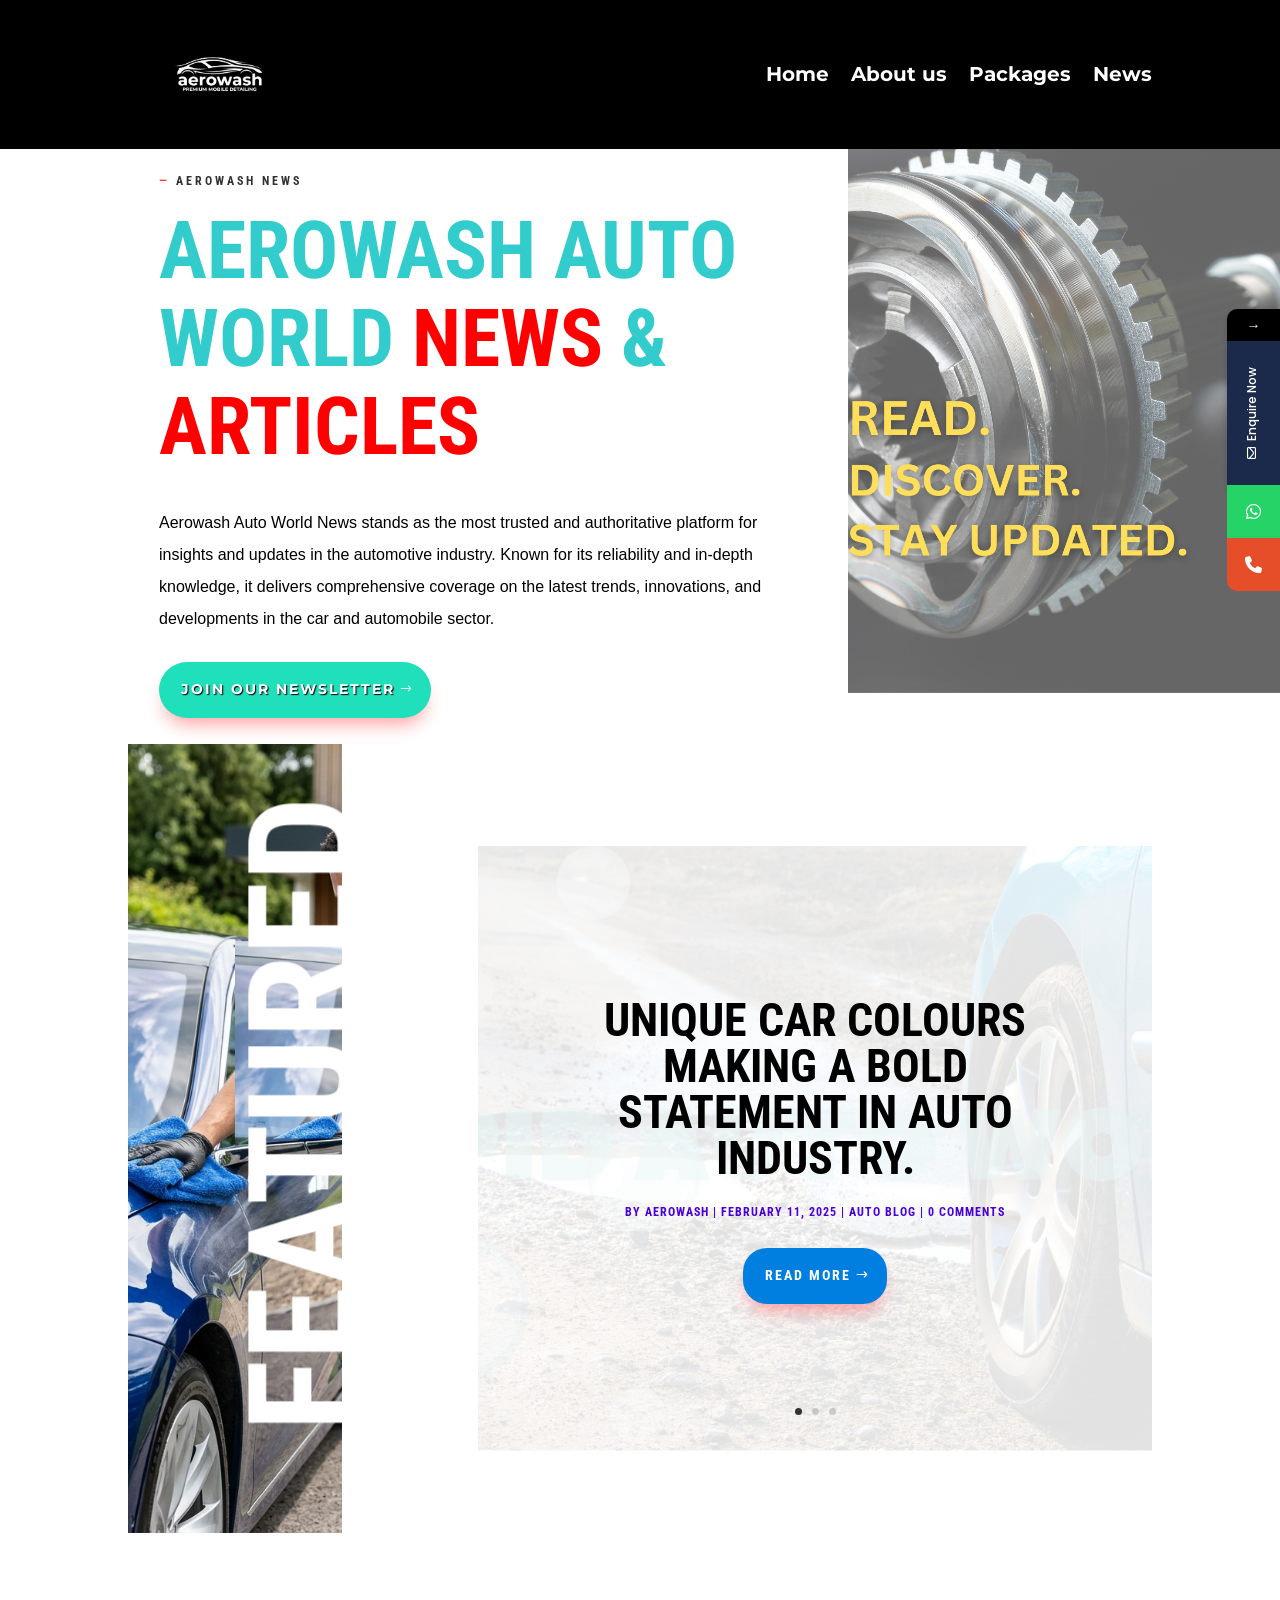
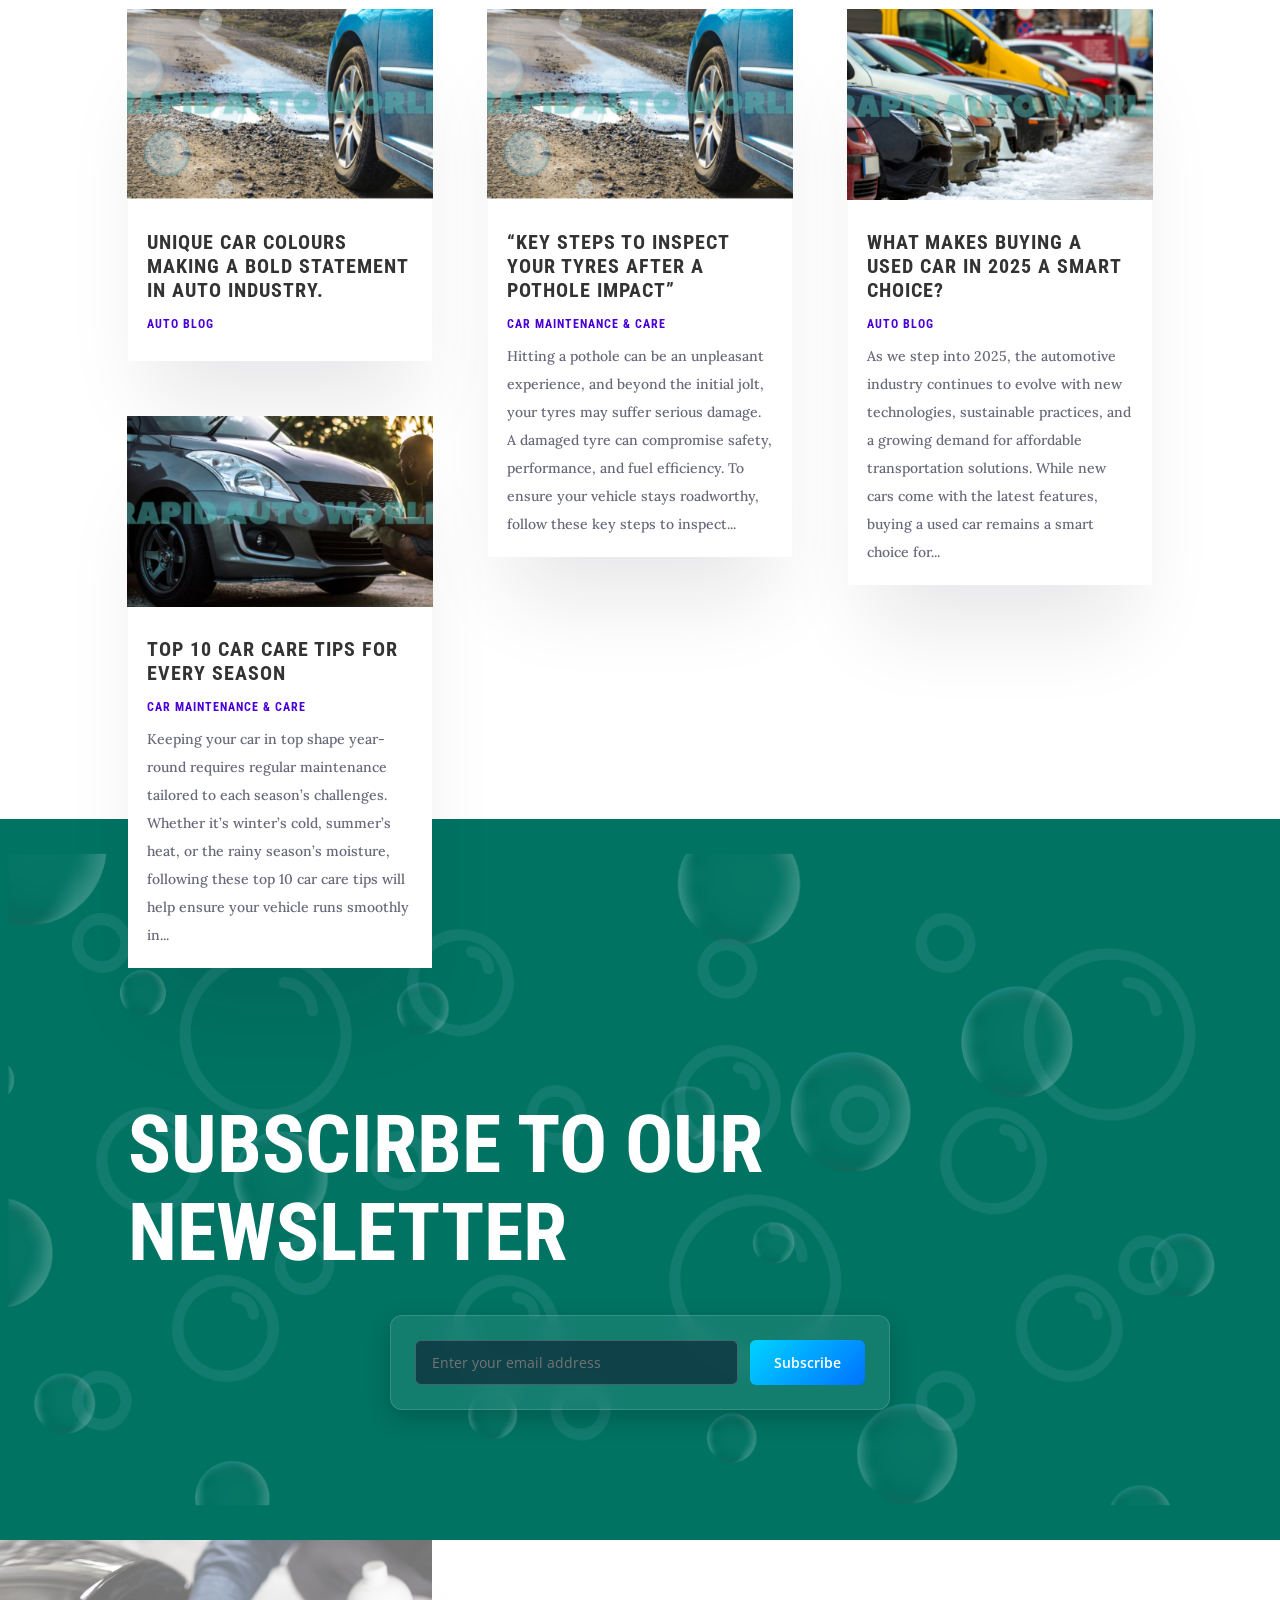
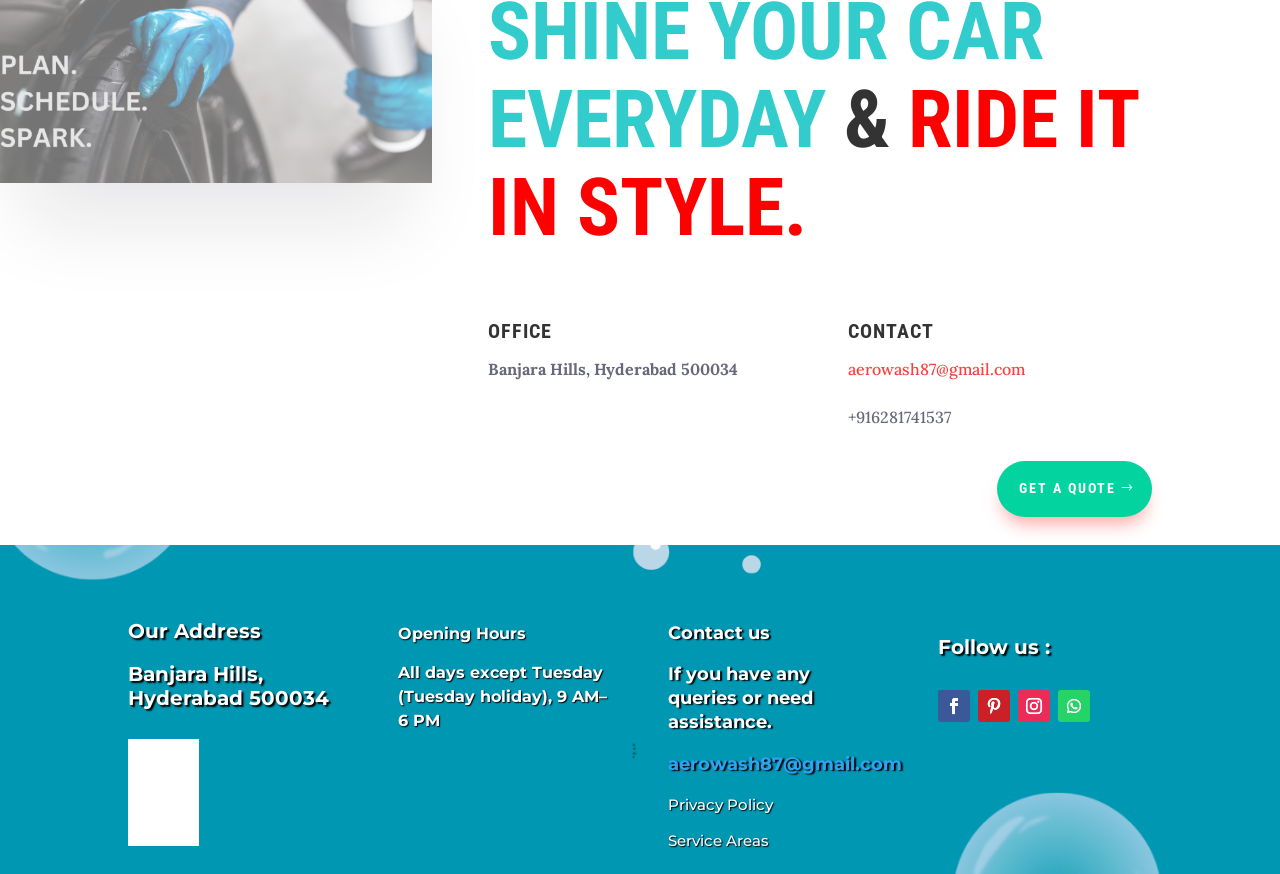
<file: news/index.html>
<!DOCTYPE html>
<html lang="en">
<head>
	
	<meta charset="UTF-8" />
<meta http-equiv="X-UA-Compatible" content="IE=edge">

	<script type="text/javascript">
		document.documentElement.className = 'js';
	</script>
	
				<style>								
					form#stickyelements-form input::-moz-placeholder{
						color: #4F4F4F;
					} 
					form#stickyelements-form input::-ms-input-placeholder{
						color: #4F4F4F					} 
					form#stickyelements-form input::-webkit-input-placeholder{
						color: #4F4F4F					}
					form#stickyelements-form input::placeholder{
						color: #4F4F4F					}
					form#stickyelements-form textarea::placeholder {
						color: #4F4F4F					}
					form#stickyelements-form textarea::-moz-placeholder {
						color: #4F4F4F					}					
			</style>	
			<meta name='robots' content='index, follow, max-image-preview:large, max-snippet:-1, max-video-preview:-1' />
<script type="text/javascript">
			let jqueryParams=[],jQuery=function(r){return jqueryParams=[...jqueryParams,r],jQuery},$=function(r){return jqueryParams=[...jqueryParams,r],$};window.jQuery=jQuery,window.$=jQuery;let customHeadScripts=!1;jQuery.fn=jQuery.prototype={},$.fn=jQuery.prototype={},jQuery.noConflict=function(r){if(window.jQuery)return jQuery=window.jQuery,$=window.jQuery,customHeadScripts=!0,jQuery.noConflict},jQuery.ready=function(r){jqueryParams=[...jqueryParams,r]},$.ready=function(r){jqueryParams=[...jqueryParams,r]},jQuery.load=function(r){jqueryParams=[...jqueryParams,r]},$.load=function(r){jqueryParams=[...jqueryParams,r]},jQuery.fn.ready=function(r){jqueryParams=[...jqueryParams,r]},$.fn.ready=function(r){jqueryParams=[...jqueryParams,r]};</script>
	<!-- This site is optimized with the Yoast SEO plugin v24.4 - https://yoast.com/wordpress/plugins/seo/ -->
	<title>Latest Car News and Updates | Trends, Tips &amp; Innovations - Aerowash</title>
	<meta name="description" content="Stay updated with the latest car news, maintenance tips, and innovations. Explore trends, expert advice, and updates from Aerowash. Read more now" />
	<link rel="canonical" href="/news/" />
	<meta property="og:locale" content="en_US" />
	<meta property="og:type" content="article" />
	<meta property="og:title" content="Latest Car News and Updates | Trends, Tips &amp; Innovations - Aerowash" />
	<meta property="og:description" content="Stay updated with the latest car news, maintenance tips, and innovations. Explore trends, expert advice, and updates from Aerowash. Read more now" />
	<meta property="og:url" content="/news/" />
	<meta property="og:site_name" content="Aerowash" />
	<meta property="article:publisher" content="https://www.facebook.com/aerowashindia/" />
	<meta property="article:modified_time" content="2025-02-09T06:18:29+00:00" />
	<meta property="og:image" content="/wp-content/uploads/2025/01/logo.jpeg" />
	<meta property="og:image:width" content="596" />
	<meta property="og:image:height" content="596" />
	<meta property="og:image:type" content="image/jpeg" />
	<meta name="twitter:card" content="summary_large_image" />
	<meta name="twitter:site" content="@aerowash3" />
	<meta name="twitter:label1" content="Est. reading time" />
	<meta name="twitter:data1" content="3 minutes" />
	<script type="application/ld+json" class="yoast-schema-graph">{"@context":"https://schema.org","@graph":[{"@type":"WebPage","@id":"/news/","url":"/news/","name":"Latest Car News and Updates | Trends, Tips & Innovations - Aerowash","isPartOf":{"@id":"/#website"},"datePublished":"2025-01-25T14:16:31+00:00","dateModified":"2025-02-09T06:18:29+00:00","description":"Stay updated with the latest car news, maintenance tips, and innovations. Explore trends, expert advice, and updates from Aerowash. Read more now","breadcrumb":{"@id":"/news/#breadcrumb"},"inLanguage":"en","potentialAction":[{"@type":"ReadAction","target":["/news/"]}]},{"@type":"BreadcrumbList","@id":"/news/#breadcrumb","itemListElement":[{"@type":"ListItem","position":1,"name":"Home","item":"/"},{"@type":"ListItem","position":2,"name":"News"}]},{"@type":"WebSite","@id":"/#website","url":"/","name":"Aerowash.com","description":"Daily Waterless Eco-friendly car wash","publisher":{"@id":"/#organization"},"potentialAction":[{"@type":"SearchAction","target":{"@type":"EntryPoint","urlTemplate":"/?s={search_term_string}"},"query-input":{"@type":"PropertyValueSpecification","valueRequired":true,"valueName":"search_term_string"}}],"inLanguage":"en"},{"@type":"Organization","@id":"/#organization","name":"Aerowash","url":"/","logo":{"@type":"ImageObject","inLanguage":"en","@id":"/#/schema/logo/image/","url":"/wp-content/uploads/2025/01/logo.jpeg","contentUrl":"/wp-content/uploads/2025/01/logo.jpeg","width":596,"height":596,"caption":"Aerowash"},"image":{"@id":"/#/schema/logo/image/"},"sameAs":["https://www.facebook.com/aerowashindia/","https://x.com/aerowash3","https://www.instagram.com/aerowash/?hl=en","https://in.pinterest.com/aerowash/"]}]}</script>
	<!-- / Yoast SEO plugin. -->


<link rel='dns-prefetch' href='//fonts.googleapis.com' />
<meta content="Divi v.4.27.4" name="generator"/><style id='wp-block-library-theme-inline-css' type='text/css'>
.wp-block-audio :where(figcaption){color:#555;font-size:13px;text-align:center}.is-dark-theme .wp-block-audio :where(figcaption){color:#ffffffa6}.wp-block-audio{margin:0 0 1em}.wp-block-code{border:1px solid #ccc;border-radius:4px;font-family:Menlo,Consolas,monaco,monospace;padding:.8em 1em}.wp-block-embed :where(figcaption){color:#555;font-size:13px;text-align:center}.is-dark-theme .wp-block-embed :where(figcaption){color:#ffffffa6}.wp-block-embed{margin:0 0 1em}.blocks-gallery-caption{color:#555;font-size:13px;text-align:center}.is-dark-theme .blocks-gallery-caption{color:#ffffffa6}:root :where(.wp-block-image figcaption){color:#555;font-size:13px;text-align:center}.is-dark-theme :root :where(.wp-block-image figcaption){color:#ffffffa6}.wp-block-image{margin:0 0 1em}.wp-block-pullquote{border-bottom:4px solid;border-top:4px solid;color:currentColor;margin-bottom:1.75em}.wp-block-pullquote cite,.wp-block-pullquote footer,.wp-block-pullquote__citation{color:currentColor;font-size:.8125em;font-style:normal;text-transform:uppercase}.wp-block-quote{border-left:.25em solid;margin:0 0 1.75em;padding-left:1em}.wp-block-quote cite,.wp-block-quote footer{color:currentColor;font-size:.8125em;font-style:normal;position:relative}.wp-block-quote:where(.has-text-align-right){border-left:none;border-right:.25em solid;padding-left:0;padding-right:1em}.wp-block-quote:where(.has-text-align-center){border:none;padding-left:0}.wp-block-quote.is-large,.wp-block-quote.is-style-large,.wp-block-quote:where(.is-style-plain){border:none}.wp-block-search .wp-block-search__label{font-weight:700}.wp-block-search__button{border:1px solid #ccc;padding:.375em .625em}:where(.wp-block-group.has-background){padding:1.25em 2.375em}.wp-block-separator.has-css-opacity{opacity:.4}.wp-block-separator{border:none;border-bottom:2px solid;margin-left:auto;margin-right:auto}.wp-block-separator.has-alpha-channel-opacity{opacity:1}.wp-block-separator:not(.is-style-wide):not(.is-style-dots){width:100px}.wp-block-separator.has-background:not(.is-style-dots){border-bottom:none;height:1px}.wp-block-separator.has-background:not(.is-style-wide):not(.is-style-dots){height:2px}.wp-block-table{margin:0 0 1em}.wp-block-table td,.wp-block-table th{word-break:normal}.wp-block-table :where(figcaption){color:#555;font-size:13px;text-align:center}.is-dark-theme .wp-block-table :where(figcaption){color:#ffffffa6}.wp-block-video :where(figcaption){color:#555;font-size:13px;text-align:center}.is-dark-theme .wp-block-video :where(figcaption){color:#ffffffa6}.wp-block-video{margin:0 0 1em}:root :where(.wp-block-template-part.has-background){margin-bottom:0;margin-top:0;padding:1.25em 2.375em}
</style>
<style id='global-styles-inline-css' type='text/css'>
:root{--wp--preset--aspect-ratio--square: 1;--wp--preset--aspect-ratio--4-3: 4/3;--wp--preset--aspect-ratio--3-4: 3/4;--wp--preset--aspect-ratio--3-2: 3/2;--wp--preset--aspect-ratio--2-3: 2/3;--wp--preset--aspect-ratio--16-9: 16/9;--wp--preset--aspect-ratio--9-16: 9/16;--wp--preset--color--black: #000000;--wp--preset--color--cyan-bluish-gray: #abb8c3;--wp--preset--color--white: #ffffff;--wp--preset--color--pale-pink: #f78da7;--wp--preset--color--vivid-red: #cf2e2e;--wp--preset--color--luminous-vivid-orange: #ff6900;--wp--preset--color--luminous-vivid-amber: #fcb900;--wp--preset--color--light-green-cyan: #7bdcb5;--wp--preset--color--vivid-green-cyan: #00d084;--wp--preset--color--pale-cyan-blue: #8ed1fc;--wp--preset--color--vivid-cyan-blue: #0693e3;--wp--preset--color--vivid-purple: #9b51e0;--wp--preset--gradient--vivid-cyan-blue-to-vivid-purple: linear-gradient(135deg,rgba(6,147,227,1) 0%,rgb(155,81,224) 100%);--wp--preset--gradient--light-green-cyan-to-vivid-green-cyan: linear-gradient(135deg,rgb(122,220,180) 0%,rgb(0,208,130) 100%);--wp--preset--gradient--luminous-vivid-amber-to-luminous-vivid-orange: linear-gradient(135deg,rgba(252,185,0,1) 0%,rgba(255,105,0,1) 100%);--wp--preset--gradient--luminous-vivid-orange-to-vivid-red: linear-gradient(135deg,rgba(255,105,0,1) 0%,rgb(207,46,46) 100%);--wp--preset--gradient--very-light-gray-to-cyan-bluish-gray: linear-gradient(135deg,rgb(238,238,238) 0%,rgb(169,184,195) 100%);--wp--preset--gradient--cool-to-warm-spectrum: linear-gradient(135deg,rgb(74,234,220) 0%,rgb(151,120,209) 20%,rgb(207,42,186) 40%,rgb(238,44,130) 60%,rgb(251,105,98) 80%,rgb(254,248,76) 100%);--wp--preset--gradient--blush-light-purple: linear-gradient(135deg,rgb(255,206,236) 0%,rgb(152,150,240) 100%);--wp--preset--gradient--blush-bordeaux: linear-gradient(135deg,rgb(254,205,165) 0%,rgb(254,45,45) 50%,rgb(107,0,62) 100%);--wp--preset--gradient--luminous-dusk: linear-gradient(135deg,rgb(255,203,112) 0%,rgb(199,81,192) 50%,rgb(65,88,208) 100%);--wp--preset--gradient--pale-ocean: linear-gradient(135deg,rgb(255,245,203) 0%,rgb(182,227,212) 50%,rgb(51,167,181) 100%);--wp--preset--gradient--electric-grass: linear-gradient(135deg,rgb(202,248,128) 0%,rgb(113,206,126) 100%);--wp--preset--gradient--midnight: linear-gradient(135deg,rgb(2,3,129) 0%,rgb(40,116,252) 100%);--wp--preset--font-size--small: 13px;--wp--preset--font-size--medium: 20px;--wp--preset--font-size--large: 36px;--wp--preset--font-size--x-large: 42px;--wp--preset--spacing--20: 0.44rem;--wp--preset--spacing--30: 0.67rem;--wp--preset--spacing--40: 1rem;--wp--preset--spacing--50: 1.5rem;--wp--preset--spacing--60: 2.25rem;--wp--preset--spacing--70: 3.38rem;--wp--preset--spacing--80: 5.06rem;--wp--preset--shadow--natural: 6px 6px 9px rgba(0, 0, 0, 0.2);--wp--preset--shadow--deep: 12px 12px 50px rgba(0, 0, 0, 0.4);--wp--preset--shadow--sharp: 6px 6px 0px rgba(0, 0, 0, 0.2);--wp--preset--shadow--outlined: 6px 6px 0px -3px rgba(255, 255, 255, 1), 6px 6px rgba(0, 0, 0, 1);--wp--preset--shadow--crisp: 6px 6px 0px rgba(0, 0, 0, 1);}:root { --wp--style--global--content-size: 823px;--wp--style--global--wide-size: 1080px; }:where(body) { margin: 0; }.wp-site-blocks > .alignleft { float: left; margin-right: 2em; }.wp-site-blocks > .alignright { float: right; margin-left: 2em; }.wp-site-blocks > .aligncenter { justify-content: center; margin-left: auto; margin-right: auto; }:where(.is-layout-flex){gap: 0.5em;}:where(.is-layout-grid){gap: 0.5em;}.is-layout-flow > .alignleft{float: left;margin-inline-start: 0;margin-inline-end: 2em;}.is-layout-flow > .alignright{float: right;margin-inline-start: 2em;margin-inline-end: 0;}.is-layout-flow > .aligncenter{margin-left: auto !important;margin-right: auto !important;}.is-layout-constrained > .alignleft{float: left;margin-inline-start: 0;margin-inline-end: 2em;}.is-layout-constrained > .alignright{float: right;margin-inline-start: 2em;margin-inline-end: 0;}.is-layout-constrained > .aligncenter{margin-left: auto !important;margin-right: auto !important;}.is-layout-constrained > :where(:not(.alignleft):not(.alignright):not(.alignfull)){max-width: var(--wp--style--global--content-size);margin-left: auto !important;margin-right: auto !important;}.is-layout-constrained > .alignwide{max-width: var(--wp--style--global--wide-size);}body .is-layout-flex{display: flex;}.is-layout-flex{flex-wrap: wrap;align-items: center;}.is-layout-flex > :is(*, div){margin: 0;}body .is-layout-grid{display: grid;}.is-layout-grid > :is(*, div){margin: 0;}body{padding-top: 0px;padding-right: 0px;padding-bottom: 0px;padding-left: 0px;}:root :where(.wp-element-button, .wp-block-button__link){background-color: #32373c;border-width: 0;color: #fff;font-family: inherit;font-size: inherit;line-height: inherit;padding: calc(0.667em + 2px) calc(1.333em + 2px);text-decoration: none;}.has-black-color{color: var(--wp--preset--color--black) !important;}.has-cyan-bluish-gray-color{color: var(--wp--preset--color--cyan-bluish-gray) !important;}.has-white-color{color: var(--wp--preset--color--white) !important;}.has-pale-pink-color{color: var(--wp--preset--color--pale-pink) !important;}.has-vivid-red-color{color: var(--wp--preset--color--vivid-red) !important;}.has-luminous-vivid-orange-color{color: var(--wp--preset--color--luminous-vivid-orange) !important;}.has-luminous-vivid-amber-color{color: var(--wp--preset--color--luminous-vivid-amber) !important;}.has-light-green-cyan-color{color: var(--wp--preset--color--light-green-cyan) !important;}.has-vivid-green-cyan-color{color: var(--wp--preset--color--vivid-green-cyan) !important;}.has-pale-cyan-blue-color{color: var(--wp--preset--color--pale-cyan-blue) !important;}.has-vivid-cyan-blue-color{color: var(--wp--preset--color--vivid-cyan-blue) !important;}.has-vivid-purple-color{color: var(--wp--preset--color--vivid-purple) !important;}.has-black-background-color{background-color: var(--wp--preset--color--black) !important;}.has-cyan-bluish-gray-background-color{background-color: var(--wp--preset--color--cyan-bluish-gray) !important;}.has-white-background-color{background-color: var(--wp--preset--color--white) !important;}.has-pale-pink-background-color{background-color: var(--wp--preset--color--pale-pink) !important;}.has-vivid-red-background-color{background-color: var(--wp--preset--color--vivid-red) !important;}.has-luminous-vivid-orange-background-color{background-color: var(--wp--preset--color--luminous-vivid-orange) !important;}.has-luminous-vivid-amber-background-color{background-color: var(--wp--preset--color--luminous-vivid-amber) !important;}.has-light-green-cyan-background-color{background-color: var(--wp--preset--color--light-green-cyan) !important;}.has-vivid-green-cyan-background-color{background-color: var(--wp--preset--color--vivid-green-cyan) !important;}.has-pale-cyan-blue-background-color{background-color: var(--wp--preset--color--pale-cyan-blue) !important;}.has-vivid-cyan-blue-background-color{background-color: var(--wp--preset--color--vivid-cyan-blue) !important;}.has-vivid-purple-background-color{background-color: var(--wp--preset--color--vivid-purple) !important;}.has-black-border-color{border-color: var(--wp--preset--color--black) !important;}.has-cyan-bluish-gray-border-color{border-color: var(--wp--preset--color--cyan-bluish-gray) !important;}.has-white-border-color{border-color: var(--wp--preset--color--white) !important;}.has-pale-pink-border-color{border-color: var(--wp--preset--color--pale-pink) !important;}.has-vivid-red-border-color{border-color: var(--wp--preset--color--vivid-red) !important;}.has-luminous-vivid-orange-border-color{border-color: var(--wp--preset--color--luminous-vivid-orange) !important;}.has-luminous-vivid-amber-border-color{border-color: var(--wp--preset--color--luminous-vivid-amber) !important;}.has-light-green-cyan-border-color{border-color: var(--wp--preset--color--light-green-cyan) !important;}.has-vivid-green-cyan-border-color{border-color: var(--wp--preset--color--vivid-green-cyan) !important;}.has-pale-cyan-blue-border-color{border-color: var(--wp--preset--color--pale-cyan-blue) !important;}.has-vivid-cyan-blue-border-color{border-color: var(--wp--preset--color--vivid-cyan-blue) !important;}.has-vivid-purple-border-color{border-color: var(--wp--preset--color--vivid-purple) !important;}.has-vivid-cyan-blue-to-vivid-purple-gradient-background{background: var(--wp--preset--gradient--vivid-cyan-blue-to-vivid-purple) !important;}.has-light-green-cyan-to-vivid-green-cyan-gradient-background{background: var(--wp--preset--gradient--light-green-cyan-to-vivid-green-cyan) !important;}.has-luminous-vivid-amber-to-luminous-vivid-orange-gradient-background{background: var(--wp--preset--gradient--luminous-vivid-amber-to-luminous-vivid-orange) !important;}.has-luminous-vivid-orange-to-vivid-red-gradient-background{background: var(--wp--preset--gradient--luminous-vivid-orange-to-vivid-red) !important;}.has-very-light-gray-to-cyan-bluish-gray-gradient-background{background: var(--wp--preset--gradient--very-light-gray-to-cyan-bluish-gray) !important;}.has-cool-to-warm-spectrum-gradient-background{background: var(--wp--preset--gradient--cool-to-warm-spectrum) !important;}.has-blush-light-purple-gradient-background{background: var(--wp--preset--gradient--blush-light-purple) !important;}.has-blush-bordeaux-gradient-background{background: var(--wp--preset--gradient--blush-bordeaux) !important;}.has-luminous-dusk-gradient-background{background: var(--wp--preset--gradient--luminous-dusk) !important;}.has-pale-ocean-gradient-background{background: var(--wp--preset--gradient--pale-ocean) !important;}.has-electric-grass-gradient-background{background: var(--wp--preset--gradient--electric-grass) !important;}.has-midnight-gradient-background{background: var(--wp--preset--gradient--midnight) !important;}.has-small-font-size{font-size: var(--wp--preset--font-size--small) !important;}.has-medium-font-size{font-size: var(--wp--preset--font-size--medium) !important;}.has-large-font-size{font-size: var(--wp--preset--font-size--large) !important;}.has-x-large-font-size{font-size: var(--wp--preset--font-size--x-large) !important;}
:where(.wp-block-post-template.is-layout-flex){gap: 1.25em;}:where(.wp-block-post-template.is-layout-grid){gap: 1.25em;}
:where(.wp-block-columns.is-layout-flex){gap: 2em;}:where(.wp-block-columns.is-layout-grid){gap: 2em;}
:root :where(.wp-block-pullquote){font-size: 1.5em;line-height: 1.6;}
</style>
<link rel='stylesheet' id='formcraft-common-css' href='/wp-content/plugins/formcraft3/dist/formcraft-common.css?ver=3.5.4' type='text/css' media='all' />
<link rel='stylesheet' id='formcraft-form-css' href='/wp-content/plugins/formcraft3/dist/form.css?ver=3.5.4' type='text/css' media='all' />
<link rel='stylesheet' id='dashicons-css' href='/wp-includes/css/dashicons.min.css?ver=6.7.5' type='text/css' media='all' />
<link rel='stylesheet' id='rmp-menu-styles-css' href='/wp-content/uploads/rmp-menu/css/rmp-menu.css?ver=23.43.37' type='text/css' media='all' />
<link rel='stylesheet' id='tcpt-style-css' href='/wp-content/plugins/tc-pricing-table/lib/functions/../../assets/css/tcpt-plugin.css?ver=6.7.5' type='text/css' media='all' />
<link rel='stylesheet' id='font-awesome-css' href='/wp-content/plugins/tc-pricing-table/lib/functions/../../vendors/font-awesome/css/font-awesome.css?ver=6.7.5' type='text/css' media='all' />
<link rel='stylesheet' id='et-divi-open-sans-css' href='https://fonts.googleapis.com/css?family=Open+Sans:300italic,400italic,600italic,700italic,800italic,400,300,600,700,800&#038;subset=latin,latin-ext&#038;display=swap' type='text/css' media='all' />
<style id='divi-style-inline-inline-css' type='text/css'>
/*!
Theme Name: Divi
Theme URI: http://www.elegantthemes.com/gallery/divi/
Version: 4.27.4
Description: Smart. Flexible. Beautiful. Divi is the most powerful theme in our collection.
Author: Elegant Themes
Author URI: http://www.elegantthemes.com
License: GNU General Public License v2
License URI: http://www.gnu.org/licenses/gpl-2.0.html
*/

a,abbr,acronym,address,applet,b,big,blockquote,body,center,cite,code,dd,del,dfn,div,dl,dt,em,fieldset,font,form,h1,h2,h3,h4,h5,h6,html,i,iframe,img,ins,kbd,label,legend,li,object,ol,p,pre,q,s,samp,small,span,strike,strong,sub,sup,tt,u,ul,var{margin:0;padding:0;border:0;outline:0;font-size:100%;-ms-text-size-adjust:100%;-webkit-text-size-adjust:100%;vertical-align:baseline;background:transparent}body{line-height:1}ol,ul{list-style:none}blockquote,q{quotes:none}blockquote:after,blockquote:before,q:after,q:before{content:"";content:none}blockquote{margin:20px 0 30px;border-left:5px solid;padding-left:20px}:focus{outline:0}del{text-decoration:line-through}pre{overflow:auto;padding:10px}figure{margin:0}table{border-collapse:collapse;border-spacing:0}article,aside,footer,header,hgroup,nav,section{display:block}body{font-family:Open Sans,Arial,sans-serif;font-size:14px;color:#666;background-color:#fff;line-height:1.7em;font-weight:500;-webkit-font-smoothing:antialiased;-moz-osx-font-smoothing:grayscale}body.page-template-page-template-blank-php #page-container{padding-top:0!important}body.et_cover_background{background-size:cover!important;background-position:top!important;background-repeat:no-repeat!important;background-attachment:fixed}a{color:#2ea3f2}a,a:hover{text-decoration:none}p{padding-bottom:1em}p:not(.has-background):last-of-type{padding-bottom:0}p.et_normal_padding{padding-bottom:1em}strong{font-weight:700}cite,em,i{font-style:italic}code,pre{font-family:Courier New,monospace;margin-bottom:10px}ins{text-decoration:none}sub,sup{height:0;line-height:1;position:relative;vertical-align:baseline}sup{bottom:.8em}sub{top:.3em}dl{margin:0 0 1.5em}dl dt{font-weight:700}dd{margin-left:1.5em}blockquote p{padding-bottom:0}embed,iframe,object,video{max-width:100%}h1,h2,h3,h4,h5,h6{color:#333;padding-bottom:10px;line-height:1em;font-weight:500}h1 a,h2 a,h3 a,h4 a,h5 a,h6 a{color:inherit}h1{font-size:30px}h2{font-size:26px}h3{font-size:22px}h4{font-size:18px}h5{font-size:16px}h6{font-size:14px}input{-webkit-appearance:none;appearance:none}input[type=checkbox]{-webkit-appearance:checkbox;appearance:checkbox}input[type=radio]{-webkit-appearance:radio;appearance:radio}input.text,input.title,input[type=email],input[type=password],input[type=tel],input[type=text],select,textarea{background-color:#fff;border:1px solid #bbb;padding:2px;color:#4e4e4e}input.text:focus,input.title:focus,input[type=text]:focus,select:focus,textarea:focus{border-color:#2d3940;color:#3e3e3e}input.text,input.title,input[type=text],select,textarea{margin:0}textarea{padding:4px}button,input,select,textarea{font-family:inherit}img{max-width:100%;height:auto}.clear{clear:both}br.clear{margin:0;padding:0}.pagination{clear:both}#et_search_icon:hover,.et-social-icon a:hover,.et_password_protected_form .et_submit_button,.form-submit .et_pb_buttontton.alt.disabled,.nav-single a,.posted_in a{color:#2ea3f2}.et-search-form,blockquote{border-color:#2ea3f2}#main-content{background-color:#fff}.container{width:80%;max-width:1080px;margin:auto;position:relative}body:not(.et-tb) #main-content .container,body:not(.et-tb-has-header) #main-content .container{padding-top:58px}.et_full_width_page #main-content .container:before{display:none}.main_title{margin-bottom:20px}.et_password_protected_form .et_submit_button:hover,.form-submit .et_pb_button:hover{background:rgba(0,0,0,.05)}.et_button_icon_visible .et_pb_button{padding-right:2em;padding-left:.7em}.et_button_icon_visible .et_pb_button:after{opacity:1;margin-left:0}.et_button_left .et_pb_button:hover:after{left:.15em}.et_button_left .et_pb_button:after{margin-left:0;left:1em}.et_button_icon_visible.et_button_left .et_pb_button,.et_button_left .et_pb_button:hover,.et_button_left .et_pb_module .et_pb_button:hover{padding-left:2em;padding-right:.7em}.et_button_icon_visible.et_button_left .et_pb_button:after,.et_button_left .et_pb_button:hover:after{left:.15em}.et_password_protected_form .et_submit_button:hover,.form-submit .et_pb_button:hover{padding:.3em 1em}.et_button_no_icon .et_pb_button:after{display:none}.et_button_no_icon.et_button_icon_visible.et_button_left .et_pb_button,.et_button_no_icon.et_button_left .et_pb_button:hover,.et_button_no_icon .et_pb_button,.et_button_no_icon .et_pb_button:hover{padding:.3em 1em!important}.et_button_custom_icon .et_pb_button:after{line-height:1.7em}.et_button_custom_icon.et_button_icon_visible .et_pb_button:after,.et_button_custom_icon .et_pb_button:hover:after{margin-left:.3em}#left-area .post_format-post-format-gallery .wp-block-gallery:first-of-type{padding:0;margin-bottom:-16px}.entry-content table:not(.variations){border:1px solid #eee;margin:0 0 15px;text-align:left;width:100%}.entry-content thead th,.entry-content tr th{color:#555;font-weight:700;padding:9px 24px}.entry-content tr td{border-top:1px solid #eee;padding:6px 24px}#left-area ul,.entry-content ul,.et-l--body ul,.et-l--footer ul,.et-l--header ul{list-style-type:disc;padding:0 0 23px 1em;line-height:26px}#left-area ol,.entry-content ol,.et-l--body ol,.et-l--footer ol,.et-l--header ol{list-style-type:decimal;list-style-position:inside;padding:0 0 23px;line-height:26px}#left-area ul li ul,.entry-content ul li ol{padding:2px 0 2px 20px}#left-area ol li ul,.entry-content ol li ol,.et-l--body ol li ol,.et-l--footer ol li ol,.et-l--header ol li ol{padding:2px 0 2px 35px}#left-area ul.wp-block-gallery{display:-webkit-box;display:-ms-flexbox;display:flex;-ms-flex-wrap:wrap;flex-wrap:wrap;list-style-type:none;padding:0}#left-area ul.products{padding:0!important;line-height:1.7!important;list-style:none!important}.gallery-item a{display:block}.gallery-caption,.gallery-item a{width:90%}#wpadminbar{z-index:100001}#left-area .post-meta{font-size:14px;padding-bottom:15px}#left-area .post-meta a{text-decoration:none;color:#666}#left-area .et_featured_image{padding-bottom:7px}.single .post{padding-bottom:25px}body.single .et_audio_content{margin-bottom:-6px}.nav-single a{text-decoration:none;color:#2ea3f2;font-size:14px;font-weight:400}.nav-previous{float:left}.nav-next{float:right}.et_password_protected_form p input{background-color:#eee;border:none!important;width:100%!important;border-radius:0!important;font-size:14px;color:#999!important;padding:16px!important;-webkit-box-sizing:border-box;box-sizing:border-box}.et_password_protected_form label{display:none}.et_password_protected_form .et_submit_button{font-family:inherit;display:block;float:right;margin:8px auto 0;cursor:pointer}.post-password-required p.nocomments.container{max-width:100%}.post-password-required p.nocomments.container:before{display:none}.aligncenter,div.post .new-post .aligncenter{display:block;margin-left:auto;margin-right:auto}.wp-caption{border:1px solid #ddd;text-align:center;background-color:#f3f3f3;margin-bottom:10px;max-width:96%;padding:8px}.wp-caption.alignleft{margin:0 30px 20px 0}.wp-caption.alignright{margin:0 0 20px 30px}.wp-caption img{margin:0;padding:0;border:0}.wp-caption p.wp-caption-text{font-size:12px;padding:0 4px 5px;margin:0}.alignright{float:right}.alignleft{float:left}img.alignleft{display:inline;float:left;margin-right:15px}img.alignright{display:inline;float:right;margin-left:15px}.page.et_pb_pagebuilder_layout #main-content{background-color:transparent}body #main-content .et_builder_inner_content>h1,body #main-content .et_builder_inner_content>h2,body #main-content .et_builder_inner_content>h3,body #main-content .et_builder_inner_content>h4,body #main-content .et_builder_inner_content>h5,body #main-content .et_builder_inner_content>h6{line-height:1.4em}body #main-content .et_builder_inner_content>p{line-height:1.7em}.wp-block-pullquote{margin:20px 0 30px}.wp-block-pullquote.has-background blockquote{border-left:none}.wp-block-group.has-background{padding:1.5em 1.5em .5em}@media (min-width:981px){#left-area{width:79.125%;padding-bottom:23px}#main-content .container:before{content:"";position:absolute;top:0;height:100%;width:1px;background-color:#e2e2e2}.et_full_width_page #left-area,.et_no_sidebar #left-area{float:none;width:100%!important}.et_full_width_page #left-area{padding-bottom:0}.et_no_sidebar #main-content .container:before{display:none}}@media (max-width:980px){#page-container{padding-top:80px}.et-tb #page-container,.et-tb-has-header #page-container{padding-top:0!important}#left-area,#sidebar{width:100%!important}#main-content .container:before{display:none!important}.et_full_width_page .et_gallery_item:nth-child(4n+1){clear:none}}@media print{#page-container{padding-top:0!important}}#wp-admin-bar-et-use-visual-builder a:before{font-family:ETmodules!important;content:"\e625";font-size:30px!important;width:28px;margin-top:-3px;color:#974df3!important}#wp-admin-bar-et-use-visual-builder:hover a:before{color:#fff!important}#wp-admin-bar-et-use-visual-builder:hover a,#wp-admin-bar-et-use-visual-builder a:hover{transition:background-color .5s ease;-webkit-transition:background-color .5s ease;-moz-transition:background-color .5s ease;background-color:#7e3bd0!important;color:#fff!important}* html .clearfix,:first-child+html .clearfix{zoom:1}.iphone .et_pb_section_video_bg video::-webkit-media-controls-start-playback-button{display:none!important;-webkit-appearance:none;appearance:none}.et_mobile_device .et_pb_section_parallax .et_pb_parallax_css{background-attachment:scroll}.et-social-facebook a.icon:before{content:"\e093"}.et-social-twitter a.icon:before{content:"\e094"}.et-social-google-plus a.icon:before{content:"\e096"}.et-social-instagram a.icon:before{content:"\e09a"}.et-social-rss a.icon:before{content:"\e09e"}.ai1ec-single-event:after{content:" ";display:table;clear:both}.evcal_event_details .evcal_evdata_cell .eventon_details_shading_bot.eventon_details_shading_bot{z-index:3}.wp-block-divi-layout{margin-bottom:1em}*{-webkit-box-sizing:border-box;box-sizing:border-box}#et-info-email:before,#et-info-phone:before,#et_search_icon:before,.comment-reply-link:after,.et-cart-info span:before,.et-pb-arrow-next:before,.et-pb-arrow-prev:before,.et-social-icon a:before,.et_audio_container .mejs-playpause-button button:before,.et_audio_container .mejs-volume-button button:before,.et_overlay:before,.et_password_protected_form .et_submit_button:after,.et_pb_button:after,.et_pb_contact_reset:after,.et_pb_contact_submit:after,.et_pb_font_icon:before,.et_pb_newsletter_button:after,.et_pb_pricing_table_button:after,.et_pb_promo_button:after,.et_pb_testimonial:before,.et_pb_toggle_title:before,.form-submit .et_pb_button:after,.mobile_menu_bar:before,a.et_pb_more_button:after{font-family:ETmodules!important;font-style:normal;font-weight:400;-webkit-font-feature-settings:normal;font-feature-settings:normal;font-variant:normal;text-transform:none;line-height:1;-webkit-font-smoothing:antialiased;-moz-osx-font-smoothing:grayscale;text-shadow:0 0;direction:ltr}.et-pb-icon,.et_pb_custom_button_icon.et_pb_button:after,.et_pb_login .et_pb_custom_button_icon.et_pb_button:after,.et_pb_woo_custom_button_icon .button.et_pb_custom_button_icon.et_pb_button:after,.et_pb_woo_custom_button_icon .button.et_pb_custom_button_icon.et_pb_button:hover:after{content:attr(data-icon)}.et-pb-icon{font-family:ETmodules;font-weight:400;-webkit-font-feature-settings:normal;font-feature-settings:normal;font-variant:normal;text-transform:none;line-height:1;-webkit-font-smoothing:antialiased;font-size:96px;font-style:normal;display:inline-block;-webkit-box-sizing:border-box;box-sizing:border-box;direction:ltr}#et-ajax-saving{display:none;-webkit-transition:background .3s,-webkit-box-shadow .3s;transition:background .3s,-webkit-box-shadow .3s;transition:background .3s,box-shadow .3s;transition:background .3s,box-shadow .3s,-webkit-box-shadow .3s;-webkit-box-shadow:rgba(0,139,219,.247059) 0 0 60px;box-shadow:0 0 60px rgba(0,139,219,.247059);position:fixed;top:50%;left:50%;width:50px;height:50px;background:#fff;border-radius:50px;margin:-25px 0 0 -25px;z-index:999999;text-align:center}#et-ajax-saving img{margin:9px}.et-safe-mode-indicator,.et-safe-mode-indicator:focus,.et-safe-mode-indicator:hover{-webkit-box-shadow:0 5px 10px rgba(41,196,169,.15);box-shadow:0 5px 10px rgba(41,196,169,.15);background:#29c4a9;color:#fff;font-size:14px;font-weight:600;padding:12px;line-height:16px;border-radius:3px;position:fixed;bottom:30px;right:30px;z-index:999999;text-decoration:none;font-family:Open Sans,sans-serif;-webkit-font-smoothing:antialiased;-moz-osx-font-smoothing:grayscale}.et_pb_button{font-size:20px;font-weight:500;padding:.3em 1em;line-height:1.7em!important;background-color:transparent;background-size:cover;background-position:50%;background-repeat:no-repeat;border:2px solid;border-radius:3px;-webkit-transition-duration:.2s;transition-duration:.2s;-webkit-transition-property:all!important;transition-property:all!important}.et_pb_button,.et_pb_button_inner{position:relative}.et_pb_button:hover,.et_pb_module .et_pb_button:hover{border:2px solid transparent;padding:.3em 2em .3em .7em}.et_pb_button:hover{background-color:hsla(0,0%,100%,.2)}.et_pb_bg_layout_light.et_pb_button:hover,.et_pb_bg_layout_light .et_pb_button:hover{background-color:rgba(0,0,0,.05)}.et_pb_button:after,.et_pb_button:before{font-size:32px;line-height:1em;content:"\35";opacity:0;position:absolute;margin-left:-1em;-webkit-transition:all .2s;transition:all .2s;text-transform:none;-webkit-font-feature-settings:"kern" off;font-feature-settings:"kern" off;font-variant:none;font-style:normal;font-weight:400;text-shadow:none}.et_pb_button.et_hover_enabled:hover:after,.et_pb_button.et_pb_hovered:hover:after{-webkit-transition:none!important;transition:none!important}.et_pb_button:before{display:none}.et_pb_button:hover:after{opacity:1;margin-left:0}.et_pb_column_1_3 h1,.et_pb_column_1_4 h1,.et_pb_column_1_5 h1,.et_pb_column_1_6 h1,.et_pb_column_2_5 h1{font-size:26px}.et_pb_column_1_3 h2,.et_pb_column_1_4 h2,.et_pb_column_1_5 h2,.et_pb_column_1_6 h2,.et_pb_column_2_5 h2{font-size:23px}.et_pb_column_1_3 h3,.et_pb_column_1_4 h3,.et_pb_column_1_5 h3,.et_pb_column_1_6 h3,.et_pb_column_2_5 h3{font-size:20px}.et_pb_column_1_3 h4,.et_pb_column_1_4 h4,.et_pb_column_1_5 h4,.et_pb_column_1_6 h4,.et_pb_column_2_5 h4{font-size:18px}.et_pb_column_1_3 h5,.et_pb_column_1_4 h5,.et_pb_column_1_5 h5,.et_pb_column_1_6 h5,.et_pb_column_2_5 h5{font-size:16px}.et_pb_column_1_3 h6,.et_pb_column_1_4 h6,.et_pb_column_1_5 h6,.et_pb_column_1_6 h6,.et_pb_column_2_5 h6{font-size:15px}.et_pb_bg_layout_dark,.et_pb_bg_layout_dark h1,.et_pb_bg_layout_dark h2,.et_pb_bg_layout_dark h3,.et_pb_bg_layout_dark h4,.et_pb_bg_layout_dark h5,.et_pb_bg_layout_dark h6{color:#fff!important}.et_pb_module.et_pb_text_align_left{text-align:left}.et_pb_module.et_pb_text_align_center{text-align:center}.et_pb_module.et_pb_text_align_right{text-align:right}.et_pb_module.et_pb_text_align_justified{text-align:justify}.clearfix:after{visibility:hidden;display:block;font-size:0;content:" ";clear:both;height:0}.et_pb_bg_layout_light .et_pb_more_button{color:#2ea3f2}.et_builder_inner_content{position:relative;z-index:1}header .et_builder_inner_content{z-index:2}.et_pb_css_mix_blend_mode_passthrough{mix-blend-mode:unset!important}.et_pb_image_container{margin:-20px -20px 29px}.et_pb_module_inner{position:relative}.et_hover_enabled_preview{z-index:2}.et_hover_enabled:hover{position:relative;z-index:2}.et_pb_all_tabs,.et_pb_module,.et_pb_posts_nav a,.et_pb_tab,.et_pb_with_background{position:relative;background-size:cover;background-position:50%;background-repeat:no-repeat}.et_pb_background_mask,.et_pb_background_pattern{bottom:0;left:0;position:absolute;right:0;top:0}.et_pb_background_mask{background-size:calc(100% + 2px) calc(100% + 2px);background-repeat:no-repeat;background-position:50%;overflow:hidden}.et_pb_background_pattern{background-position:0 0;background-repeat:repeat}.et_pb_with_border{position:relative;border:0 solid #333}.post-password-required .et_pb_row{padding:0;width:100%}.post-password-required .et_password_protected_form{min-height:0}body.et_pb_pagebuilder_layout.et_pb_show_title .post-password-required .et_password_protected_form h1,body:not(.et_pb_pagebuilder_layout) .post-password-required .et_password_protected_form h1{display:none}.et_pb_no_bg{padding:0!important}.et_overlay.et_pb_inline_icon:before,.et_pb_inline_icon:before{content:attr(data-icon)}.et_pb_more_button{color:inherit;text-shadow:none;text-decoration:none;display:inline-block;margin-top:20px}.et_parallax_bg_wrap{overflow:hidden;position:absolute;top:0;right:0;bottom:0;left:0}.et_parallax_bg{background-repeat:no-repeat;background-position:top;background-size:cover;position:absolute;bottom:0;left:0;width:100%;height:100%;display:block}.et_parallax_bg.et_parallax_bg__hover,.et_parallax_bg.et_parallax_bg_phone,.et_parallax_bg.et_parallax_bg_tablet,.et_parallax_gradient.et_parallax_gradient__hover,.et_parallax_gradient.et_parallax_gradient_phone,.et_parallax_gradient.et_parallax_gradient_tablet,.et_pb_section_parallax_hover:hover .et_parallax_bg:not(.et_parallax_bg__hover),.et_pb_section_parallax_hover:hover .et_parallax_gradient:not(.et_parallax_gradient__hover){display:none}.et_pb_section_parallax_hover:hover .et_parallax_bg.et_parallax_bg__hover,.et_pb_section_parallax_hover:hover .et_parallax_gradient.et_parallax_gradient__hover{display:block}.et_parallax_gradient{bottom:0;display:block;left:0;position:absolute;right:0;top:0}.et_pb_module.et_pb_section_parallax,.et_pb_posts_nav a.et_pb_section_parallax,.et_pb_tab.et_pb_section_parallax{position:relative}.et_pb_section_parallax .et_pb_parallax_css,.et_pb_slides .et_parallax_bg.et_pb_parallax_css{background-attachment:fixed}body.et-bfb .et_pb_section_parallax .et_pb_parallax_css,body.et-bfb .et_pb_slides .et_parallax_bg.et_pb_parallax_css{background-attachment:scroll;bottom:auto}.et_pb_section_parallax.et_pb_column .et_pb_module,.et_pb_section_parallax.et_pb_row .et_pb_column,.et_pb_section_parallax.et_pb_row .et_pb_module{z-index:9;position:relative}.et_pb_more_button:hover:after{opacity:1;margin-left:0}.et_pb_preload .et_pb_section_video_bg,.et_pb_preload>div{visibility:hidden}.et_pb_preload,.et_pb_section.et_pb_section_video.et_pb_preload{position:relative;background:#464646!important}.et_pb_preload:before{content:"";position:absolute;top:50%;left:50%;background:url(/wp-content/themes/Divi/includes/builder/styles/images/preloader.gif) no-repeat;border-radius:32px;width:32px;height:32px;margin:-16px 0 0 -16px}.box-shadow-overlay{position:absolute;top:0;left:0;width:100%;height:100%;z-index:10;pointer-events:none}.et_pb_section>.box-shadow-overlay~.et_pb_row{z-index:11}body.safari .section_has_divider{will-change:transform}.et_pb_row>.box-shadow-overlay{z-index:8}.has-box-shadow-overlay{position:relative}.et_clickable{cursor:pointer}.screen-reader-text{border:0;clip:rect(1px,1px,1px,1px);-webkit-clip-path:inset(50%);clip-path:inset(50%);height:1px;margin:-1px;overflow:hidden;padding:0;position:absolute!important;width:1px;word-wrap:normal!important}.et_multi_view_hidden,.et_multi_view_hidden_image{display:none!important}@keyframes multi-view-image-fade{0%{opacity:0}10%{opacity:.1}20%{opacity:.2}30%{opacity:.3}40%{opacity:.4}50%{opacity:.5}60%{opacity:.6}70%{opacity:.7}80%{opacity:.8}90%{opacity:.9}to{opacity:1}}.et_multi_view_image__loading{visibility:hidden}.et_multi_view_image__loaded{-webkit-animation:multi-view-image-fade .5s;animation:multi-view-image-fade .5s}#et-pb-motion-effects-offset-tracker{visibility:hidden!important;opacity:0;position:absolute;top:0;left:0}.et-pb-before-scroll-animation{opacity:0}header.et-l.et-l--header:after{clear:both;display:block;content:""}.et_pb_module{-webkit-animation-timing-function:linear;animation-timing-function:linear;-webkit-animation-duration:.2s;animation-duration:.2s}@-webkit-keyframes fadeBottom{0%{opacity:0;-webkit-transform:translateY(10%);transform:translateY(10%)}to{opacity:1;-webkit-transform:translateY(0);transform:translateY(0)}}@keyframes fadeBottom{0%{opacity:0;-webkit-transform:translateY(10%);transform:translateY(10%)}to{opacity:1;-webkit-transform:translateY(0);transform:translateY(0)}}@-webkit-keyframes fadeLeft{0%{opacity:0;-webkit-transform:translateX(-10%);transform:translateX(-10%)}to{opacity:1;-webkit-transform:translateX(0);transform:translateX(0)}}@keyframes fadeLeft{0%{opacity:0;-webkit-transform:translateX(-10%);transform:translateX(-10%)}to{opacity:1;-webkit-transform:translateX(0);transform:translateX(0)}}@-webkit-keyframes fadeRight{0%{opacity:0;-webkit-transform:translateX(10%);transform:translateX(10%)}to{opacity:1;-webkit-transform:translateX(0);transform:translateX(0)}}@keyframes fadeRight{0%{opacity:0;-webkit-transform:translateX(10%);transform:translateX(10%)}to{opacity:1;-webkit-transform:translateX(0);transform:translateX(0)}}@-webkit-keyframes fadeTop{0%{opacity:0;-webkit-transform:translateY(-10%);transform:translateY(-10%)}to{opacity:1;-webkit-transform:translateX(0);transform:translateX(0)}}@keyframes fadeTop{0%{opacity:0;-webkit-transform:translateY(-10%);transform:translateY(-10%)}to{opacity:1;-webkit-transform:translateX(0);transform:translateX(0)}}@-webkit-keyframes fadeIn{0%{opacity:0}to{opacity:1}}@keyframes fadeIn{0%{opacity:0}to{opacity:1}}.et-waypoint:not(.et_pb_counters){opacity:0}@media (min-width:981px){.et_pb_section.et_section_specialty div.et_pb_row .et_pb_column .et_pb_column .et_pb_module.et-last-child,.et_pb_section.et_section_specialty div.et_pb_row .et_pb_column .et_pb_column .et_pb_module:last-child,.et_pb_section.et_section_specialty div.et_pb_row .et_pb_column .et_pb_row_inner .et_pb_column .et_pb_module.et-last-child,.et_pb_section.et_section_specialty div.et_pb_row .et_pb_column .et_pb_row_inner .et_pb_column .et_pb_module:last-child,.et_pb_section div.et_pb_row .et_pb_column .et_pb_module.et-last-child,.et_pb_section div.et_pb_row .et_pb_column .et_pb_module:last-child{margin-bottom:0}}@media (max-width:980px){.et_overlay.et_pb_inline_icon_tablet:before,.et_pb_inline_icon_tablet:before{content:attr(data-icon-tablet)}.et_parallax_bg.et_parallax_bg_tablet_exist,.et_parallax_gradient.et_parallax_gradient_tablet_exist{display:none}.et_parallax_bg.et_parallax_bg_tablet,.et_parallax_gradient.et_parallax_gradient_tablet{display:block}.et_pb_column .et_pb_module{margin-bottom:30px}.et_pb_row .et_pb_column .et_pb_module.et-last-child,.et_pb_row .et_pb_column .et_pb_module:last-child,.et_section_specialty .et_pb_row .et_pb_column .et_pb_module.et-last-child,.et_section_specialty .et_pb_row .et_pb_column .et_pb_module:last-child{margin-bottom:0}.et_pb_more_button{display:inline-block!important}.et_pb_bg_layout_light_tablet.et_pb_button,.et_pb_bg_layout_light_tablet.et_pb_module.et_pb_button,.et_pb_bg_layout_light_tablet .et_pb_more_button{color:#2ea3f2}.et_pb_bg_layout_light_tablet .et_pb_forgot_password a{color:#666}.et_pb_bg_layout_light_tablet h1,.et_pb_bg_layout_light_tablet h2,.et_pb_bg_layout_light_tablet h3,.et_pb_bg_layout_light_tablet h4,.et_pb_bg_layout_light_tablet h5,.et_pb_bg_layout_light_tablet h6{color:#333!important}.et_pb_module .et_pb_bg_layout_light_tablet.et_pb_button{color:#2ea3f2!important}.et_pb_bg_layout_light_tablet{color:#666!important}.et_pb_bg_layout_dark_tablet,.et_pb_bg_layout_dark_tablet h1,.et_pb_bg_layout_dark_tablet h2,.et_pb_bg_layout_dark_tablet h3,.et_pb_bg_layout_dark_tablet h4,.et_pb_bg_layout_dark_tablet h5,.et_pb_bg_layout_dark_tablet h6{color:#fff!important}.et_pb_bg_layout_dark_tablet.et_pb_button,.et_pb_bg_layout_dark_tablet.et_pb_module.et_pb_button,.et_pb_bg_layout_dark_tablet .et_pb_more_button{color:inherit}.et_pb_bg_layout_dark_tablet .et_pb_forgot_password a{color:#fff}.et_pb_module.et_pb_text_align_left-tablet{text-align:left}.et_pb_module.et_pb_text_align_center-tablet{text-align:center}.et_pb_module.et_pb_text_align_right-tablet{text-align:right}.et_pb_module.et_pb_text_align_justified-tablet{text-align:justify}}@media (max-width:767px){.et_pb_more_button{display:inline-block!important}.et_overlay.et_pb_inline_icon_phone:before,.et_pb_inline_icon_phone:before{content:attr(data-icon-phone)}.et_parallax_bg.et_parallax_bg_phone_exist,.et_parallax_gradient.et_parallax_gradient_phone_exist{display:none}.et_parallax_bg.et_parallax_bg_phone,.et_parallax_gradient.et_parallax_gradient_phone{display:block}.et-hide-mobile{display:none!important}.et_pb_bg_layout_light_phone.et_pb_button,.et_pb_bg_layout_light_phone.et_pb_module.et_pb_button,.et_pb_bg_layout_light_phone .et_pb_more_button{color:#2ea3f2}.et_pb_bg_layout_light_phone .et_pb_forgot_password a{color:#666}.et_pb_bg_layout_light_phone h1,.et_pb_bg_layout_light_phone h2,.et_pb_bg_layout_light_phone h3,.et_pb_bg_layout_light_phone h4,.et_pb_bg_layout_light_phone h5,.et_pb_bg_layout_light_phone h6{color:#333!important}.et_pb_module .et_pb_bg_layout_light_phone.et_pb_button{color:#2ea3f2!important}.et_pb_bg_layout_light_phone{color:#666!important}.et_pb_bg_layout_dark_phone,.et_pb_bg_layout_dark_phone h1,.et_pb_bg_layout_dark_phone h2,.et_pb_bg_layout_dark_phone h3,.et_pb_bg_layout_dark_phone h4,.et_pb_bg_layout_dark_phone h5,.et_pb_bg_layout_dark_phone h6{color:#fff!important}.et_pb_bg_layout_dark_phone.et_pb_button,.et_pb_bg_layout_dark_phone.et_pb_module.et_pb_button,.et_pb_bg_layout_dark_phone .et_pb_more_button{color:inherit}.et_pb_module .et_pb_bg_layout_dark_phone.et_pb_button{color:#fff!important}.et_pb_bg_layout_dark_phone .et_pb_forgot_password a{color:#fff}.et_pb_module.et_pb_text_align_left-phone{text-align:left}.et_pb_module.et_pb_text_align_center-phone{text-align:center}.et_pb_module.et_pb_text_align_right-phone{text-align:right}.et_pb_module.et_pb_text_align_justified-phone{text-align:justify}}@media (max-width:479px){a.et_pb_more_button{display:block}}@media (min-width:768px) and (max-width:980px){[data-et-multi-view-load-tablet-hidden=true]:not(.et_multi_view_swapped){display:none!important}}@media (max-width:767px){[data-et-multi-view-load-phone-hidden=true]:not(.et_multi_view_swapped){display:none!important}}.et_pb_menu.et_pb_menu--style-inline_centered_logo .et_pb_menu__menu nav ul{-webkit-box-pack:center;-ms-flex-pack:center;justify-content:center}@-webkit-keyframes multi-view-image-fade{0%{-webkit-transform:scale(1);transform:scale(1);opacity:1}50%{-webkit-transform:scale(1.01);transform:scale(1.01);opacity:1}to{-webkit-transform:scale(1);transform:scale(1);opacity:1}}
</style>
<style id='divi-dynamic-critical-inline-css' type='text/css'>
@font-face{font-family:ETmodules;font-display:block;src:url(/wp-content/themes/Divi/core/admin/fonts/modules/all/modules.eot);src:url(/wp-content/themes/Divi/core/admin/fonts/modules/all/modules.eot?#iefix) format("embedded-opentype"),url(/wp-content/themes/Divi/core/admin/fonts/modules/all/modules.woff) format("woff"),url(/wp-content/themes/Divi/core/admin/fonts/modules/all/modules.ttf) format("truetype"),url(/wp-content/themes/Divi/core/admin/fonts/modules/all/modules.svg#ETmodules) format("svg");font-weight:400;font-style:normal}
@font-face{font-family:FontAwesome;font-style:normal;font-weight:400;font-display:block;src:url(/wp-content/themes/Divi/core/admin/fonts/fontawesome/fa-regular-400.eot);src:url(/wp-content/themes/Divi/core/admin/fonts/fontawesome/fa-regular-400.eot?#iefix) format("embedded-opentype"),url(/wp-content/themes/Divi/core/admin/fonts/fontawesome/fa-regular-400.woff2) format("woff2"),url(/wp-content/themes/Divi/core/admin/fonts/fontawesome/fa-regular-400.woff) format("woff"),url(/wp-content/themes/Divi/core/admin/fonts/fontawesome/fa-regular-400.ttf) format("truetype"),url(/wp-content/themes/Divi/core/admin/fonts/fontawesome/fa-regular-400.svg#fontawesome) format("svg")}@font-face{font-family:FontAwesome;font-style:normal;font-weight:900;font-display:block;src:url(/wp-content/themes/Divi/core/admin/fonts/fontawesome/fa-solid-900.eot);src:url(/wp-content/themes/Divi/core/admin/fonts/fontawesome/fa-solid-900.eot?#iefix) format("embedded-opentype"),url(/wp-content/themes/Divi/core/admin/fonts/fontawesome/fa-solid-900.woff2) format("woff2"),url(/wp-content/themes/Divi/core/admin/fonts/fontawesome/fa-solid-900.woff) format("woff"),url(/wp-content/themes/Divi/core/admin/fonts/fontawesome/fa-solid-900.ttf) format("truetype"),url(/wp-content/themes/Divi/core/admin/fonts/fontawesome/fa-solid-900.svg#fontawesome) format("svg")}@font-face{font-family:FontAwesome;font-style:normal;font-weight:400;font-display:block;src:url(/wp-content/themes/Divi/core/admin/fonts/fontawesome/fa-brands-400.eot);src:url(/wp-content/themes/Divi/core/admin/fonts/fontawesome/fa-brands-400.eot?#iefix) format("embedded-opentype"),url(/wp-content/themes/Divi/core/admin/fonts/fontawesome/fa-brands-400.woff2) format("woff2"),url(/wp-content/themes/Divi/core/admin/fonts/fontawesome/fa-brands-400.woff) format("woff"),url(/wp-content/themes/Divi/core/admin/fonts/fontawesome/fa-brands-400.ttf) format("truetype"),url(/wp-content/themes/Divi/core/admin/fonts/fontawesome/fa-brands-400.svg#fontawesome) format("svg")}
@media (min-width:981px){.et_pb_gutters3 .et_pb_column,.et_pb_gutters3.et_pb_row .et_pb_column{margin-right:5.5%}.et_pb_gutters3 .et_pb_column_4_4,.et_pb_gutters3.et_pb_row .et_pb_column_4_4{width:100%}.et_pb_gutters3 .et_pb_column_4_4 .et_pb_module,.et_pb_gutters3.et_pb_row .et_pb_column_4_4 .et_pb_module{margin-bottom:2.75%}.et_pb_gutters3 .et_pb_column_3_4,.et_pb_gutters3.et_pb_row .et_pb_column_3_4{width:73.625%}.et_pb_gutters3 .et_pb_column_3_4 .et_pb_module,.et_pb_gutters3.et_pb_row .et_pb_column_3_4 .et_pb_module{margin-bottom:3.735%}.et_pb_gutters3 .et_pb_column_2_3,.et_pb_gutters3.et_pb_row .et_pb_column_2_3{width:64.833%}.et_pb_gutters3 .et_pb_column_2_3 .et_pb_module,.et_pb_gutters3.et_pb_row .et_pb_column_2_3 .et_pb_module{margin-bottom:4.242%}.et_pb_gutters3 .et_pb_column_3_5,.et_pb_gutters3.et_pb_row .et_pb_column_3_5{width:57.8%}.et_pb_gutters3 .et_pb_column_3_5 .et_pb_module,.et_pb_gutters3.et_pb_row .et_pb_column_3_5 .et_pb_module{margin-bottom:4.758%}.et_pb_gutters3 .et_pb_column_1_2,.et_pb_gutters3.et_pb_row .et_pb_column_1_2{width:47.25%}.et_pb_gutters3 .et_pb_column_1_2 .et_pb_module,.et_pb_gutters3.et_pb_row .et_pb_column_1_2 .et_pb_module{margin-bottom:5.82%}.et_pb_gutters3 .et_pb_column_2_5,.et_pb_gutters3.et_pb_row .et_pb_column_2_5{width:36.7%}.et_pb_gutters3 .et_pb_column_2_5 .et_pb_module,.et_pb_gutters3.et_pb_row .et_pb_column_2_5 .et_pb_module{margin-bottom:7.493%}.et_pb_gutters3 .et_pb_column_1_3,.et_pb_gutters3.et_pb_row .et_pb_column_1_3{width:29.6667%}.et_pb_gutters3 .et_pb_column_1_3 .et_pb_module,.et_pb_gutters3.et_pb_row .et_pb_column_1_3 .et_pb_module{margin-bottom:9.27%}.et_pb_gutters3 .et_pb_column_1_4,.et_pb_gutters3.et_pb_row .et_pb_column_1_4{width:20.875%}.et_pb_gutters3 .et_pb_column_1_4 .et_pb_module,.et_pb_gutters3.et_pb_row .et_pb_column_1_4 .et_pb_module{margin-bottom:13.174%}.et_pb_gutters3 .et_pb_column_1_5,.et_pb_gutters3.et_pb_row .et_pb_column_1_5{width:15.6%}.et_pb_gutters3 .et_pb_column_1_5 .et_pb_module,.et_pb_gutters3.et_pb_row .et_pb_column_1_5 .et_pb_module{margin-bottom:17.628%}.et_pb_gutters3 .et_pb_column_1_6,.et_pb_gutters3.et_pb_row .et_pb_column_1_6{width:12.0833%}.et_pb_gutters3 .et_pb_column_1_6 .et_pb_module,.et_pb_gutters3.et_pb_row .et_pb_column_1_6 .et_pb_module{margin-bottom:22.759%}.et_pb_gutters3 .et_full_width_page.woocommerce-page ul.products li.product{width:20.875%;margin-right:5.5%;margin-bottom:5.5%}.et_pb_gutters3.et_left_sidebar.woocommerce-page #main-content ul.products li.product,.et_pb_gutters3.et_right_sidebar.woocommerce-page #main-content ul.products li.product{width:28.353%;margin-right:7.47%}.et_pb_gutters3.et_left_sidebar.woocommerce-page #main-content ul.products.columns-1 li.product,.et_pb_gutters3.et_right_sidebar.woocommerce-page #main-content ul.products.columns-1 li.product{width:100%;margin-right:0}.et_pb_gutters3.et_left_sidebar.woocommerce-page #main-content ul.products.columns-2 li.product,.et_pb_gutters3.et_right_sidebar.woocommerce-page #main-content ul.products.columns-2 li.product{width:48%;margin-right:4%}.et_pb_gutters3.et_left_sidebar.woocommerce-page #main-content ul.products.columns-2 li:nth-child(2n+2),.et_pb_gutters3.et_right_sidebar.woocommerce-page #main-content ul.products.columns-2 li:nth-child(2n+2){margin-right:0}.et_pb_gutters3.et_left_sidebar.woocommerce-page #main-content ul.products.columns-2 li:nth-child(3n+1),.et_pb_gutters3.et_right_sidebar.woocommerce-page #main-content ul.products.columns-2 li:nth-child(3n+1){clear:none}}
@media (min-width:981px){.et_pb_gutters3 .et_pb_column_single.et_pb_column_1_4 .et_pb_module,.et_pb_gutters3.et_pb_row .et_pb_column_single.et_pb_column_1_4 .et_pb_module{margin-bottom:13.174%}.et_pb_gutters3 .et_pb_column_single.et_pb_column_1_3 .et_pb_module,.et_pb_gutters3.et_pb_row .et_pb_column_single.et_pb_column_1_3 .et_pb_module{margin-bottom:9.27%}.et_pb_gutters3 .et_pb_column_single.et_pb_column_1_2 .et_pb_module,.et_pb_gutters3.et_pb_row .et_pb_column_single.et_pb_column_1_2 .et_pb_module{margin-bottom:5.82%}.et_pb_column.et_pb_column_3_4>.et_pb_row_inner.et_pb_gutters3>.et_pb_column_4_4,.et_pb_gutters3 .et_pb_column_3_4>.et_pb_row_inner>.et_pb_column_4_4{width:100%}.et_pb_column.et_pb_column_3_4>.et_pb_row_inner.et_pb_gutters3>.et_pb_column_4_4 .et_pb_module,.et_pb_gutters3 .et_pb_column_3_4>.et_pb_row_inner>.et_pb_column_4_4 .et_pb_module{margin-bottom:3.735%}.et_pb_column.et_pb_column_3_4>.et_pb_row_inner.et_pb_gutters3>.et_pb_column_3_8,.et_pb_gutters3 .et_pb_column_3_4>.et_pb_row_inner>.et_pb_column_3_8{width:46.26486%;margin-right:7.47%}.et_pb_column.et_pb_column_3_4>.et_pb_row_inner.et_pb_gutters3>.et_pb_column_3_8 .et_pb_module,.et_pb_gutters3 .et_pb_column_3_4>.et_pb_row_inner>.et_pb_column_3_8 .et_pb_module{margin-bottom:7.47%}.et_pb_column.et_pb_column_3_4>.et_pb_row_inner.et_pb_gutters3>.et_pb_column_1_4,.et_pb_gutters3 .et_pb_column_3_4>.et_pb_row_inner>.et_pb_column_1_4{width:28.35314%;margin-right:7.47%}.et_pb_column.et_pb_column_3_4>.et_pb_row_inner.et_pb_gutters3>.et_pb_column_1_4 .et_pb_module,.et_pb_gutters3 .et_pb_column_3_4>.et_pb_row_inner>.et_pb_column_1_4 .et_pb_module{margin-bottom:13.174%}.et_pb_column.et_pb_column_2_3>.et_pb_row_inner.et_pb_gutters3>.et_pb_column_4_4,.et_pb_gutters3 .et_pb_column_2_3>.et_pb_row_inner>.et_pb_column_4_4{width:100%}.et_pb_column.et_pb_column_2_3>.et_pb_row_inner.et_pb_gutters3>.et_pb_column_4_4 .et_pb_module,.et_pb_gutters3 .et_pb_column_2_3>.et_pb_row_inner>.et_pb_column_4_4 .et_pb_module{margin-bottom:4.242%}.et_pb_column.et_pb_column_2_3>.et_pb_row_inner.et_pb_gutters3>.et_pb_column_1_3,.et_pb_gutters3 .et_pb_column_2_3>.et_pb_row_inner>.et_pb_column_1_3{width:45.758%;margin-right:8.483%}.et_pb_column.et_pb_column_2_3>.et_pb_row_inner.et_pb_gutters3>.et_pb_column_1_3 .et_pb_module,.et_pb_gutters3 .et_pb_column_2_3>.et_pb_row_inner>.et_pb_column_1_3 .et_pb_module{margin-bottom:9.27%}.et_pb_column.et_pb_column_2_3>.et_pb_row_inner.et_pb_gutters3>.et_pb_column_1_6,.et_pb_gutters3 .et_pb_column_2_3>.et_pb_row_inner>.et_pb_column_1_6{width:18.638%;margin-right:8.483%}.et_pb_column.et_pb_column_2_3>.et_pb_row_inner.et_pb_gutters3>.et_pb_column_1_6 .et_pb_module,.et_pb_gutters3 .et_pb_column_2_3>.et_pb_row_inner>.et_pb_column_1_6 .et_pb_module{margin-bottom:22.759%}.et_pb_column.et_pb_column_2_3>.et_pb_row_inner.et_pb_gutters3>.et_pb_column_2_9,.et_pb_gutters3 .et_pb_column_2_3>.et_pb_row_inner>.et_pb_column_2_9{width:27.67781%;margin-right:8.483%}.et_pb_column.et_pb_column_2_3>.et_pb_row_inner.et_pb_gutters3>.et_pb_column_2_9 .et_pb_module,.et_pb_gutters3 .et_pb_column_2_3>.et_pb_row_inner>.et_pb_column_2_9 .et_pb_module{margin-bottom:22.759%}.et_pb_column.et_pb_column_1_2>.et_pb_row_inner.et_pb_gutters3>.et_pb_column_4_4,.et_pb_gutters3 .et_pb_column_1_2>.et_pb_row_inner>.et_pb_column_4_4{width:100%}.et_pb_column.et_pb_column_1_2>.et_pb_row_inner.et_pb_gutters3>.et_pb_column_4_4 .et_pb_module,.et_pb_gutters3 .et_pb_column_1_2>.et_pb_row_inner>.et_pb_column_4_4 .et_pb_module{margin-bottom:5.82%}.et_pb_column.et_pb_column_1_2>.et_pb_row_inner.et_pb_gutters3>.et_pb_column_1_4,.et_pb_gutters3 .et_pb_column_1_2>.et_pb_row_inner>.et_pb_column_1_4{width:44.17989%;margin-right:11.64%}.et_pb_column.et_pb_column_1_2>.et_pb_row_inner.et_pb_gutters3>.et_pb_column_1_4 .et_pb_module,.et_pb_gutters3 .et_pb_column_1_2>.et_pb_row_inner>.et_pb_column_1_4 .et_pb_module{margin-bottom:13.174%}.et_pb_column.et_pb_column_1_2>.et_pb_row_inner.et_pb_gutters3>.et_pb_column_1_6,.et_pb_gutters3 .et_pb_column_1_2>.et_pb_row_inner>.et_pb_column_1_6{width:25.573%;margin-right:11.64%}.et_pb_column.et_pb_column_1_2>.et_pb_row_inner.et_pb_gutters3>.et_pb_column_1_6 .et_pb_module,.et_pb_gutters3 .et_pb_column_1_2>.et_pb_row_inner>.et_pb_column_1_6 .et_pb_module{margin-bottom:22.759%}}
@media (min-width:981px){.et_pb_gutters3 .et_pb_column .et_pb_blog_grid .column.size-1of1 .et_pb_post:last-child,.et_pb_gutters3 .et_pb_column .et_pb_blog_grid .column.size-1of2 .et_pb_post:last-child,.et_pb_gutters3 .et_pb_column .et_pb_blog_grid .column.size-1of3 .et_pb_post:last-child,.et_pb_gutters3.et_pb_row .et_pb_column .et_pb_blog_grid .column.size-1of1 .et_pb_post:last-child,.et_pb_gutters3.et_pb_row .et_pb_column .et_pb_blog_grid .column.size-1of2 .et_pb_post:last-child,.et_pb_gutters3.et_pb_row .et_pb_column .et_pb_blog_grid .column.size-1of3 .et_pb_post:last-child{margin-bottom:30px}.et_pb_gutters3 .et_pb_column_4_4 .et_pb_grid_item,.et_pb_gutters3 .et_pb_column_4_4 .et_pb_shop_grid .woocommerce ul.products li.product,.et_pb_gutters3 .et_pb_column_4_4 .et_pb_widget,.et_pb_gutters3.et_pb_row .et_pb_column_4_4 .et_pb_grid_item,.et_pb_gutters3.et_pb_row .et_pb_column_4_4 .et_pb_shop_grid .woocommerce ul.products li.product,.et_pb_gutters3.et_pb_row .et_pb_column_4_4 .et_pb_widget{width:20.875%;margin-right:5.5%;margin-bottom:5.5%}.et_pb_gutters3 .et_pb_column_4_4 .et_pb_blog_grid .column.size-1of3,.et_pb_gutters3.et_pb_row .et_pb_column_4_4 .et_pb_blog_grid .column.size-1of3{width:29.667%;margin-right:5.5%}.et_pb_gutters3 .et_pb_column_4_4 .et_pb_blog_grid .column.size-1of3 .et_pb_post,.et_pb_gutters3.et_pb_row .et_pb_column_4_4 .et_pb_blog_grid .column.size-1of3 .et_pb_post{margin-bottom:18.539%}.et_pb_gutters3 .et_pb_column_3_4 .et_pb_grid_item,.et_pb_gutters3 .et_pb_column_3_4 .et_pb_shop_grid .woocommerce ul.products li.product,.et_pb_gutters3 .et_pb_column_3_4 .et_pb_widget,.et_pb_gutters3.et_pb_row .et_pb_column_3_4 .et_pb_grid_item,.et_pb_gutters3.et_pb_row .et_pb_column_3_4 .et_pb_shop_grid .woocommerce ul.products li.product,.et_pb_gutters3.et_pb_row .et_pb_column_3_4 .et_pb_widget{width:28.353%;margin-right:7.47%;margin-bottom:7.47%}.et_pb_gutters3 .et_pb_column_3_4 .et_pb_blog_grid .column.size-1of2,.et_pb_gutters3.et_pb_row .et_pb_column_3_4 .et_pb_blog_grid .column.size-1of2{width:46.265%;margin-right:7.47%}.et_pb_gutters3 .et_pb_column_3_4 .et_pb_blog_grid .column.size-1of2 .et_pb_post,.et_pb_gutters3.et_pb_row .et_pb_column_3_4 .et_pb_blog_grid .column.size-1of2 .et_pb_post{margin-bottom:14.941%}.et_pb_gutters3 .et_pb_column_2_3 .et_pb_grid_item,.et_pb_gutters3 .et_pb_column_2_3 .et_pb_shop_grid .woocommerce ul.products li.product,.et_pb_gutters3 .et_pb_column_2_3 .et_pb_widget,.et_pb_gutters3.et_pb_row .et_pb_column_2_3 .et_pb_grid_item,.et_pb_gutters3.et_pb_row .et_pb_column_2_3 .et_pb_shop_grid .woocommerce ul.products li.product,.et_pb_gutters3.et_pb_row .et_pb_column_2_3 .et_pb_widget{width:45.758%;margin-right:8.483%;margin-bottom:8.483%}.et_pb_gutters3 .et_pb_column_2_3 .et_pb_blog_grid .column.size-1of2,.et_pb_gutters3.et_pb_row .et_pb_column_2_3 .et_pb_blog_grid .column.size-1of2{width:45.758%;margin-right:8.483%}.et_pb_gutters3 .et_pb_column_2_3 .et_pb_blog_grid .column.size-1of2 .et_pb_post,.et_pb_gutters3.et_pb_row .et_pb_column_2_3 .et_pb_blog_grid .column.size-1of2 .et_pb_post{margin-bottom:16.967%}.et_pb_gutters3 .et_pb_column_3_5 .et_pb_grid_item,.et_pb_gutters3 .et_pb_column_3_5 .et_pb_shop_grid .woocommerce ul.products li.product,.et_pb_gutters3 .et_pb_column_3_5 .et_pb_widget,.et_pb_gutters3.et_pb_row .et_pb_column_3_5 .et_pb_grid_item,.et_pb_gutters3.et_pb_row .et_pb_column_3_5 .et_pb_shop_grid .woocommerce ul.products li.product,.et_pb_gutters3.et_pb_row .et_pb_column_3_5 .et_pb_widget{width:45.242%;margin-right:9.516%;margin-bottom:9.516%}.et_pb_gutters3 .et_pb_column_3_5 .et_pb_blog_grid .column.size-1of1,.et_pb_gutters3.et_pb_row .et_pb_column_3_5 .et_pb_blog_grid .column.size-1of1{width:100%;margin-right:0}.et_pb_gutters3 .et_pb_column_3_5 .et_pb_blog_grid .column.size-1of1 .et_pb_post,.et_pb_gutters3.et_pb_row .et_pb_column_3_5 .et_pb_blog_grid .column.size-1of1 .et_pb_post{margin-bottom:9.516%}.et_pb_gutters3 .et_pb_column_1_2 .et_pb_grid_item,.et_pb_gutters3 .et_pb_column_1_2 .et_pb_shop_grid .woocommerce ul.products li.product,.et_pb_gutters3 .et_pb_column_1_2 .et_pb_widget,.et_pb_gutters3.et_pb_row .et_pb_column_1_2 .et_pb_grid_item,.et_pb_gutters3.et_pb_row .et_pb_column_1_2 .et_pb_shop_grid .woocommerce ul.products li.product,.et_pb_gutters3.et_pb_row .et_pb_column_1_2 .et_pb_widget{width:44.18%;margin-right:11.64%;margin-bottom:11.64%}.et_pb_gutters3 .et_pb_column_1_2 .et_pb_blog_grid .column.size-1of1,.et_pb_gutters3.et_pb_row .et_pb_column_1_2 .et_pb_blog_grid .column.size-1of1{width:100%;margin-right:0}.et_pb_gutters3 .et_pb_column_1_2 .et_pb_blog_grid .column.size-1of1 .et_pb_post,.et_pb_gutters3.et_pb_row .et_pb_column_1_2 .et_pb_blog_grid .column.size-1of1 .et_pb_post{margin-bottom:11.64%}.et_pb_gutters3 .et_pb_column_2_5 .et_pb_blog_grid .column.size-1of1 .et_pb_post,.et_pb_gutters3 .et_pb_column_2_5 .et_pb_grid_item,.et_pb_gutters3 .et_pb_column_2_5 .et_pb_shop_grid .woocommerce ul.products li.product,.et_pb_gutters3 .et_pb_column_2_5 .et_pb_widget,.et_pb_gutters3.et_pb_row .et_pb_column_2_5 .et_pb_blog_grid .column.size-1of1 .et_pb_post,.et_pb_gutters3.et_pb_row .et_pb_column_2_5 .et_pb_grid_item,.et_pb_gutters3.et_pb_row .et_pb_column_2_5 .et_pb_shop_grid .woocommerce ul.products li.product,.et_pb_gutters3.et_pb_row .et_pb_column_2_5 .et_pb_widget{width:100%;margin-bottom:14.986%}.et_pb_gutters3 .et_pb_column_1_3 .et_pb_blog_grid .column.size-1of1 .et_pb_post,.et_pb_gutters3 .et_pb_column_1_3 .et_pb_grid_item,.et_pb_gutters3 .et_pb_column_1_3 .et_pb_shop_grid .woocommerce ul.products li.product,.et_pb_gutters3 .et_pb_column_1_3 .et_pb_widget,.et_pb_gutters3.et_pb_row .et_pb_column_1_3 .et_pb_blog_grid .column.size-1of1 .et_pb_post,.et_pb_gutters3.et_pb_row .et_pb_column_1_3 .et_pb_grid_item,.et_pb_gutters3.et_pb_row .et_pb_column_1_3 .et_pb_shop_grid .woocommerce ul.products li.product,.et_pb_gutters3.et_pb_row .et_pb_column_1_3 .et_pb_widget{width:100%;margin-bottom:18.539%}.et_pb_gutters3 .et_pb_column_1_4 .et_pb_blog_grid .column.size-1of1 .et_pb_post,.et_pb_gutters3 .et_pb_column_1_4 .et_pb_grid_item,.et_pb_gutters3 .et_pb_column_1_4 .et_pb_shop_grid .woocommerce ul.products li.product,.et_pb_gutters3 .et_pb_column_1_4 .et_pb_widget,.et_pb_gutters3.et_pb_row .et_pb_column_1_4 .et_pb_blog_grid .column.size-1of1 .et_pb_post,.et_pb_gutters3.et_pb_row .et_pb_column_1_4 .et_pb_grid_item,.et_pb_gutters3.et_pb_row .et_pb_column_1_4 .et_pb_shop_grid .woocommerce ul.products li.product,.et_pb_gutters3.et_pb_row .et_pb_column_1_4 .et_pb_widget{width:100%;margin-bottom:26.347%}.et_pb_gutters3 .et_pb_column_1_5 .et_pb_blog_grid .column.size-1of1 .et_pb_post,.et_pb_gutters3 .et_pb_column_1_5 .et_pb_grid_item,.et_pb_gutters3 .et_pb_column_1_5 .et_pb_shop_grid .woocommerce ul.products li.product,.et_pb_gutters3 .et_pb_column_1_5 .et_pb_widget,.et_pb_gutters3.et_pb_row .et_pb_column_1_5 .et_pb_blog_grid .column.size-1of1 .et_pb_post,.et_pb_gutters3.et_pb_row .et_pb_column_1_5 .et_pb_grid_item,.et_pb_gutters3.et_pb_row .et_pb_column_1_5 .et_pb_shop_grid .woocommerce ul.products li.product,.et_pb_gutters3.et_pb_row .et_pb_column_1_5 .et_pb_widget{width:100%;margin-bottom:35.256%}.et_pb_gutters3 .et_pb_column_1_6 .et_pb_blog_grid .column.size-1of1 .et_pb_post,.et_pb_gutters3 .et_pb_column_1_6 .et_pb_grid_item,.et_pb_gutters3 .et_pb_column_1_6 .et_pb_shop_grid .woocommerce ul.products li.product,.et_pb_gutters3 .et_pb_column_1_6 .et_pb_widget,.et_pb_gutters3.et_pb_row .et_pb_column_1_6 .et_pb_blog_grid .column.size-1of1 .et_pb_post,.et_pb_gutters3.et_pb_row .et_pb_column_1_6 .et_pb_grid_item,.et_pb_gutters3.et_pb_row .et_pb_column_1_6 .et_pb_shop_grid .woocommerce ul.products li.product,.et_pb_gutters3.et_pb_row .et_pb_column_1_6 .et_pb_widget{width:100%;margin-bottom:45.517%}.et_pb_gutters3 .et_pb_column_4_4 .et_pb_grid_item.et_pb_portfolio_item:nth-child(4n),.et_pb_gutters3 .et_pb_column_4_4 .et_pb_shop_grid .woocommerce ul.products li.product:nth-child(4n),.et_pb_gutters3 .et_pb_column_4_4 .et_pb_widget:nth-child(4n),.et_pb_gutters3.et_pb_row .et_pb_column_4_4 .et_pb_grid_item.et_pb_portfolio_item:nth-child(4n),.et_pb_gutters3.et_pb_row .et_pb_column_4_4 .et_pb_shop_grid .woocommerce ul.products li.product:nth-child(4n),.et_pb_gutters3.et_pb_row .et_pb_column_4_4 .et_pb_widget:nth-child(4n){margin-right:0}.et_pb_gutters3 .et_pb_column_4_4 .et_pb_grid_item.et_pb_portfolio_item:nth-child(4n+1),.et_pb_gutters3 .et_pb_column_4_4 .et_pb_shop_grid .woocommerce ul.products li.product:nth-child(4n+1),.et_pb_gutters3 .et_pb_column_4_4 .et_pb_widget:nth-child(4n+1),.et_pb_gutters3.et_pb_row .et_pb_column_4_4 .et_pb_grid_item.et_pb_portfolio_item:nth-child(4n+1),.et_pb_gutters3.et_pb_row .et_pb_column_4_4 .et_pb_shop_grid .woocommerce ul.products li.product:nth-child(4n+1),.et_pb_gutters3.et_pb_row .et_pb_column_4_4 .et_pb_widget:nth-child(4n+1){clear:both}.et_pb_gutters3 .et_pb_column_4_4 .et_pb_blog_grid .column.size-1of3:nth-child(3n),.et_pb_gutters3 .et_pb_column_4_4 .et_pb_grid_item.last_in_row,.et_pb_gutters3.et_pb_row .et_pb_column_4_4 .et_pb_blog_grid .column.size-1of3:nth-child(3n),.et_pb_gutters3.et_pb_row .et_pb_column_4_4 .et_pb_grid_item.last_in_row{margin-right:0}.et_pb_gutters3 .et_pb_column_4_4 .et_pb_grid_item.on_last_row,.et_pb_gutters3.et_pb_row .et_pb_column_4_4 .et_pb_grid_item.on_last_row{margin-bottom:0}.et_pb_gutters3 .et_pb_column_3_4 .et_pb_grid_item.et_pb_portfolio_item:nth-child(3n),.et_pb_gutters3 .et_pb_column_3_4 .et_pb_shop_grid .woocommerce ul.products li.product:nth-child(3n),.et_pb_gutters3 .et_pb_column_3_4 .et_pb_widget:nth-child(3n),.et_pb_gutters3.et_pb_row .et_pb_column_3_4 .et_pb_grid_item.et_pb_portfolio_item:nth-child(3n),.et_pb_gutters3.et_pb_row .et_pb_column_3_4 .et_pb_shop_grid .woocommerce ul.products li.product:nth-child(3n),.et_pb_gutters3.et_pb_row .et_pb_column_3_4 .et_pb_widget:nth-child(3n){margin-right:0}.et_pb_gutters3 .et_pb_column_3_4 .et_pb_grid_item.et_pb_portfolio_item:nth-child(3n+1),.et_pb_gutters3 .et_pb_column_3_4 .et_pb_shop_grid .woocommerce ul.products li.product:nth-child(3n+1),.et_pb_gutters3 .et_pb_column_3_4 .et_pb_widget:nth-child(3n+1),.et_pb_gutters3.et_pb_row .et_pb_column_3_4 .et_pb_grid_item.et_pb_portfolio_item:nth-child(3n+1),.et_pb_gutters3.et_pb_row .et_pb_column_3_4 .et_pb_shop_grid .woocommerce ul.products li.product:nth-child(3n+1),.et_pb_gutters3.et_pb_row .et_pb_column_3_4 .et_pb_widget:nth-child(3n+1){clear:both}.et_pb_gutters3 .et_pb_column_3_4 .et_pb_grid_item.last_in_row,.et_pb_gutters3.et_pb_row .et_pb_column_3_4 .et_pb_grid_item.last_in_row{margin-right:0}.et_pb_gutters3 .et_pb_column_3_4 .et_pb_grid_item.on_last_row,.et_pb_gutters3.et_pb_row .et_pb_column_3_4 .et_pb_grid_item.on_last_row{margin-bottom:0}.et_pb_gutters3 .et_pb_column_1_2 .et_pb_grid_item.et_pb_portfolio_item:nth-child(2n),.et_pb_gutters3 .et_pb_column_1_2 .et_pb_shop_grid .woocommerce ul.products li.product:nth-child(2n),.et_pb_gutters3 .et_pb_column_1_2 .et_pb_widget:nth-child(2n),.et_pb_gutters3 .et_pb_column_2_3 .et_pb_grid_item.et_pb_portfolio_item:nth-child(2n),.et_pb_gutters3 .et_pb_column_2_3 .et_pb_shop_grid .woocommerce ul.products li.product:nth-child(2n),.et_pb_gutters3 .et_pb_column_2_3 .et_pb_widget:nth-child(2n),.et_pb_gutters3.et_pb_row .et_pb_column_1_2 .et_pb_grid_item.et_pb_portfolio_item:nth-child(2n),.et_pb_gutters3.et_pb_row .et_pb_column_1_2 .et_pb_shop_grid .woocommerce ul.products li.product:nth-child(2n),.et_pb_gutters3.et_pb_row .et_pb_column_1_2 .et_pb_widget:nth-child(2n),.et_pb_gutters3.et_pb_row .et_pb_column_2_3 .et_pb_grid_item.et_pb_portfolio_item:nth-child(2n),.et_pb_gutters3.et_pb_row .et_pb_column_2_3 .et_pb_shop_grid .woocommerce ul.products li.product:nth-child(2n),.et_pb_gutters3.et_pb_row .et_pb_column_2_3 .et_pb_widget:nth-child(2n){margin-right:0}.et_pb_gutters3 .et_pb_column_1_2 .et_pb_grid_item.et_pb_portfolio_item:nth-child(odd),.et_pb_gutters3 .et_pb_column_1_2 .et_pb_shop_grid .woocommerce ul.products li.product:nth-child(odd),.et_pb_gutters3 .et_pb_column_1_2 .et_pb_widget:nth-child(odd),.et_pb_gutters3 .et_pb_column_2_3 .et_pb_grid_item.et_pb_portfolio_item:nth-child(odd),.et_pb_gutters3 .et_pb_column_2_3 .et_pb_shop_grid .woocommerce ul.products li.product:nth-child(odd),.et_pb_gutters3 .et_pb_column_2_3 .et_pb_widget:nth-child(odd),.et_pb_gutters3.et_pb_row .et_pb_column_1_2 .et_pb_grid_item.et_pb_portfolio_item:nth-child(odd),.et_pb_gutters3.et_pb_row .et_pb_column_1_2 .et_pb_shop_grid .woocommerce ul.products li.product:nth-child(odd),.et_pb_gutters3.et_pb_row .et_pb_column_1_2 .et_pb_widget:nth-child(odd),.et_pb_gutters3.et_pb_row .et_pb_column_2_3 .et_pb_grid_item.et_pb_portfolio_item:nth-child(odd),.et_pb_gutters3.et_pb_row .et_pb_column_2_3 .et_pb_shop_grid .woocommerce ul.products li.product:nth-child(odd),.et_pb_gutters3.et_pb_row .et_pb_column_2_3 .et_pb_widget:nth-child(odd){clear:both}.et_pb_gutters3 .et_pb_column_1_2 .et_pb_grid_item.last_in_row,.et_pb_gutters3 .et_pb_column_2_3 .et_pb_grid_item.last_in_row,.et_pb_gutters3.et_pb_row .et_pb_column_1_2 .et_pb_grid_item.last_in_row,.et_pb_gutters3.et_pb_row .et_pb_column_2_3 .et_pb_grid_item.last_in_row{margin-right:0}.et_pb_gutters3 .et_pb_column_1_2 .et_pb_grid_item.on_last_row,.et_pb_gutters3 .et_pb_column_2_3 .et_pb_grid_item.on_last_row,.et_pb_gutters3.et_pb_row .et_pb_column_1_2 .et_pb_grid_item.on_last_row,.et_pb_gutters3.et_pb_row .et_pb_column_2_3 .et_pb_grid_item.on_last_row{margin-bottom:0}.et_pb_gutters3 .et_pb_column_3_5 .et_pb_grid_item.et_pb_portfolio_item:nth-child(2n),.et_pb_gutters3 .et_pb_column_3_5 .et_pb_shop_grid .woocommerce ul.products li.product:nth-child(2n),.et_pb_gutters3 .et_pb_column_3_5 .et_pb_widget:nth-child(2n),.et_pb_gutters3.et_pb_row .et_pb_column_3_5 .et_pb_grid_item.et_pb_portfolio_item:nth-child(2n),.et_pb_gutters3.et_pb_row .et_pb_column_3_5 .et_pb_shop_grid .woocommerce ul.products li.product:nth-child(2n),.et_pb_gutters3.et_pb_row .et_pb_column_3_5 .et_pb_widget:nth-child(2n){margin-right:0}.et_pb_gutters3 .et_pb_column_3_5 .et_pb_grid_item.et_pb_portfolio_item:nth-child(odd),.et_pb_gutters3 .et_pb_column_3_5 .et_pb_shop_grid .woocommerce ul.products li.product:nth-child(odd),.et_pb_gutters3 .et_pb_column_3_5 .et_pb_widget:nth-child(odd),.et_pb_gutters3.et_pb_row .et_pb_column_3_5 .et_pb_grid_item.et_pb_portfolio_item:nth-child(odd),.et_pb_gutters3.et_pb_row .et_pb_column_3_5 .et_pb_shop_grid .woocommerce ul.products li.product:nth-child(odd),.et_pb_gutters3.et_pb_row .et_pb_column_3_5 .et_pb_widget:nth-child(odd){clear:both}.et_pb_gutters3 .et_pb_column_3_5 .et_pb_grid_item.last_in_row,.et_pb_gutters3.et_pb_row .et_pb_column_3_5 .et_pb_grid_item.last_in_row{margin-right:0}.et_pb_gutters3 .et_pb_column_1_3 .et_pb_grid_item.on_last_row,.et_pb_gutters3 .et_pb_column_1_4 .et_pb_grid_item.on_last_row,.et_pb_gutters3 .et_pb_column_1_5 .et_pb_grid_item.on_last_row,.et_pb_gutters3 .et_pb_column_1_6 .et_pb_grid_item.on_last_row,.et_pb_gutters3 .et_pb_column_3_5 .et_pb_grid_item.on_last_row,.et_pb_gutters3.et_pb_row .et_pb_column_1_3 .et_pb_grid_item.on_last_row,.et_pb_gutters3.et_pb_row .et_pb_column_1_4 .et_pb_grid_item.on_last_row,.et_pb_gutters3.et_pb_row .et_pb_column_1_5 .et_pb_grid_item.on_last_row,.et_pb_gutters3.et_pb_row .et_pb_column_1_6 .et_pb_grid_item.on_last_row,.et_pb_gutters3.et_pb_row .et_pb_column_3_5 .et_pb_grid_item.on_last_row{margin-bottom:0}.et_pb_gutters3 .et_pb_column_1_2 .et_pb_blog_grid .column.size-1of2:nth-child(2n),.et_pb_gutters3 .et_pb_column_1_2 .et_pb_blog_grid .column.size-1of3:nth-child(3n),.et_pb_gutters3 .et_pb_column_1_2 .et_pb_grid_item.last_in_row,.et_pb_gutters3 .et_pb_column_2_3 .et_pb_blog_grid .column.size-1of2:nth-child(2n),.et_pb_gutters3 .et_pb_column_2_3 .et_pb_blog_grid .column.size-1of3:nth-child(3n),.et_pb_gutters3 .et_pb_column_2_3 .et_pb_grid_item.last_in_row,.et_pb_gutters3 .et_pb_column_3_4 .et_pb_blog_grid .column.size-1of2:nth-child(2n),.et_pb_gutters3 .et_pb_column_3_4 .et_pb_blog_grid .column.size-1of3:nth-child(3n),.et_pb_gutters3 .et_pb_column_3_4 .et_pb_grid_item.last_in_row,.et_pb_gutters3.et_pb_row .et_pb_column_1_2 .et_pb_blog_grid .column.size-1of2:nth-child(2n),.et_pb_gutters3.et_pb_row .et_pb_column_1_2 .et_pb_blog_grid .column.size-1of3:nth-child(3n),.et_pb_gutters3.et_pb_row .et_pb_column_1_2 .et_pb_grid_item.last_in_row,.et_pb_gutters3.et_pb_row .et_pb_column_2_3 .et_pb_blog_grid .column.size-1of2:nth-child(2n),.et_pb_gutters3.et_pb_row .et_pb_column_2_3 .et_pb_blog_grid .column.size-1of3:nth-child(3n),.et_pb_gutters3.et_pb_row .et_pb_column_2_3 .et_pb_grid_item.last_in_row,.et_pb_gutters3.et_pb_row .et_pb_column_3_4 .et_pb_blog_grid .column.size-1of2:nth-child(2n),.et_pb_gutters3.et_pb_row .et_pb_column_3_4 .et_pb_blog_grid .column.size-1of3:nth-child(3n),.et_pb_gutters3.et_pb_row .et_pb_column_3_4 .et_pb_grid_item.last_in_row{margin-right:0}.et_pb_gutters3 .et_pb_column_1_2 .et_pb_grid_item.on_last_row,.et_pb_gutters3 .et_pb_column_2_3 .et_pb_grid_item.on_last_row,.et_pb_gutters3 .et_pb_column_3_4 .et_pb_grid_item.on_last_row,.et_pb_gutters3.et_pb_row .et_pb_column_1_2 .et_pb_grid_item.on_last_row,.et_pb_gutters3.et_pb_row .et_pb_column_2_3 .et_pb_grid_item.on_last_row,.et_pb_gutters3.et_pb_row .et_pb_column_3_4 .et_pb_grid_item.on_last_row{margin-bottom:0}}
@media (min-width:981px){.et_pb_gutters3 .et_pb_column_3_4 .et_pb_column_inner.et_pb_column_4_4 .et_pb_grid_item.et_pb_portfolio_item:nth-child(3n),.et_pb_gutters3 .et_pb_column_3_4 .et_pb_column_inner.et_pb_column_4_4 .et_pb_shop_grid .woocommerce ul.products li.product:nth-child(3n),.et_pb_gutters3 .et_pb_column_3_4 .et_pb_column_inner.et_pb_column_4_4 .et_pb_widget:nth-child(3n),.et_pb_gutters3.et_pb_row .et_pb_column_3_4 .et_pb_column_inner.et_pb_column_4_4 .et_pb_grid_item.et_pb_portfolio_item:nth-child(3n),.et_pb_gutters3.et_pb_row .et_pb_column_3_4 .et_pb_column_inner.et_pb_column_4_4 .et_pb_shop_grid .woocommerce ul.products li.product:nth-child(3n),.et_pb_gutters3.et_pb_row .et_pb_column_3_4 .et_pb_column_inner.et_pb_column_4_4 .et_pb_widget:nth-child(3n){margin-right:0}.et_pb_gutters3 .et_pb_column_3_4 .et_pb_column_inner.et_pb_column_4_4 .et_pb_grid_item.et_pb_portfolio_item:nth-child(3n+1),.et_pb_gutters3 .et_pb_column_3_4 .et_pb_column_inner.et_pb_column_4_4 .et_pb_shop_grid .woocommerce ul.products li.product:nth-child(3n+1),.et_pb_gutters3 .et_pb_column_3_4 .et_pb_column_inner.et_pb_column_4_4 .et_pb_widget:nth-child(3n+1),.et_pb_gutters3.et_pb_row .et_pb_column_3_4 .et_pb_column_inner.et_pb_column_4_4 .et_pb_grid_item.et_pb_portfolio_item:nth-child(3n+1),.et_pb_gutters3.et_pb_row .et_pb_column_3_4 .et_pb_column_inner.et_pb_column_4_4 .et_pb_shop_grid .woocommerce ul.products li.product:nth-child(3n+1),.et_pb_gutters3.et_pb_row .et_pb_column_3_4 .et_pb_column_inner.et_pb_column_4_4 .et_pb_widget:nth-child(3n+1){clear:both}.et_pb_gutters3 .et_pb_column_3_4 .et_pb_column_inner.et_pb_column_4_4 .et_pb_grid_item.et_pb_portfolio_item:nth-child(4n+1),.et_pb_gutters3 .et_pb_column_3_4 .et_pb_column_inner.et_pb_column_4_4 .et_pb_shop_grid .woocommerce ul.products li.product:nth-child(4n+1),.et_pb_gutters3 .et_pb_column_3_4 .et_pb_column_inner.et_pb_column_4_4 .et_pb_widget:nth-child(4n+1),.et_pb_gutters3.et_pb_row .et_pb_column_3_4 .et_pb_column_inner.et_pb_column_4_4 .et_pb_grid_item.et_pb_portfolio_item:nth-child(4n+1),.et_pb_gutters3.et_pb_row .et_pb_column_3_4 .et_pb_column_inner.et_pb_column_4_4 .et_pb_shop_grid .woocommerce ul.products li.product:nth-child(4n+1),.et_pb_gutters3.et_pb_row .et_pb_column_3_4 .et_pb_column_inner.et_pb_column_4_4 .et_pb_widget:nth-child(4n+1){clear:none}.et_pb_gutters3 .et_pb_column_3_4 .et_pb_column_inner.et_pb_column_4_4 .et_pb_grid_item.last_in_row,.et_pb_gutters3.et_pb_row .et_pb_column_3_4 .et_pb_column_inner.et_pb_column_4_4 .et_pb_grid_item.last_in_row{margin-right:0}.et_pb_gutters3 .et_pb_column_3_4 .et_pb_column_inner.et_pb_column_4_4 .et_pb_grid_item.on_last_row,.et_pb_gutters3.et_pb_row .et_pb_column_3_4 .et_pb_column_inner.et_pb_column_4_4 .et_pb_grid_item.on_last_row{margin-bottom:0}.et_pb_gutters3 .et_pb_column_1_2 .et_pb_column_inner.et_pb_column_4_4 .et_pb_grid_item.et_pb_portfolio_item:nth-child(2n),.et_pb_gutters3 .et_pb_column_1_2 .et_pb_column_inner.et_pb_column_4_4 .et_pb_shop_grid .woocommerce ul.products li.product:nth-child(2n),.et_pb_gutters3 .et_pb_column_1_2 .et_pb_column_inner.et_pb_column_4_4 .et_pb_widget:nth-child(2n),.et_pb_gutters3 .et_pb_column_2_3 .et_pb_column_inner.et_pb_column_4_4 .et_pb_grid_item.et_pb_portfolio_item:nth-child(2n),.et_pb_gutters3 .et_pb_column_2_3 .et_pb_column_inner.et_pb_column_4_4 .et_pb_shop_grid .woocommerce ul.products li.product:nth-child(2n),.et_pb_gutters3 .et_pb_column_2_3 .et_pb_column_inner.et_pb_column_4_4 .et_pb_widget:nth-child(2n),.et_pb_gutters3.et_pb_row .et_pb_column_1_2 .et_pb_column_inner.et_pb_column_4_4 .et_pb_grid_item.et_pb_portfolio_item:nth-child(2n),.et_pb_gutters3.et_pb_row .et_pb_column_1_2 .et_pb_column_inner.et_pb_column_4_4 .et_pb_shop_grid .woocommerce ul.products li.product:nth-child(2n),.et_pb_gutters3.et_pb_row .et_pb_column_1_2 .et_pb_column_inner.et_pb_column_4_4 .et_pb_widget:nth-child(2n),.et_pb_gutters3.et_pb_row .et_pb_column_2_3 .et_pb_column_inner.et_pb_column_4_4 .et_pb_grid_item.et_pb_portfolio_item:nth-child(2n),.et_pb_gutters3.et_pb_row .et_pb_column_2_3 .et_pb_column_inner.et_pb_column_4_4 .et_pb_shop_grid .woocommerce ul.products li.product:nth-child(2n),.et_pb_gutters3.et_pb_row .et_pb_column_2_3 .et_pb_column_inner.et_pb_column_4_4 .et_pb_widget:nth-child(2n){margin-right:0}.et_pb_gutters3 .et_pb_column_1_2 .et_pb_column_inner.et_pb_column_4_4 .et_pb_grid_item.et_pb_portfolio_item:nth-child(odd),.et_pb_gutters3 .et_pb_column_1_2 .et_pb_column_inner.et_pb_column_4_4 .et_pb_shop_grid .woocommerce ul.products li.product:nth-child(odd),.et_pb_gutters3 .et_pb_column_1_2 .et_pb_column_inner.et_pb_column_4_4 .et_pb_widget:nth-child(odd),.et_pb_gutters3 .et_pb_column_2_3 .et_pb_column_inner.et_pb_column_4_4 .et_pb_grid_item.et_pb_portfolio_item:nth-child(odd),.et_pb_gutters3 .et_pb_column_2_3 .et_pb_column_inner.et_pb_column_4_4 .et_pb_shop_grid .woocommerce ul.products li.product:nth-child(odd),.et_pb_gutters3 .et_pb_column_2_3 .et_pb_column_inner.et_pb_column_4_4 .et_pb_widget:nth-child(odd),.et_pb_gutters3.et_pb_row .et_pb_column_1_2 .et_pb_column_inner.et_pb_column_4_4 .et_pb_grid_item.et_pb_portfolio_item:nth-child(odd),.et_pb_gutters3.et_pb_row .et_pb_column_1_2 .et_pb_column_inner.et_pb_column_4_4 .et_pb_shop_grid .woocommerce ul.products li.product:nth-child(odd),.et_pb_gutters3.et_pb_row .et_pb_column_1_2 .et_pb_column_inner.et_pb_column_4_4 .et_pb_widget:nth-child(odd),.et_pb_gutters3.et_pb_row .et_pb_column_2_3 .et_pb_column_inner.et_pb_column_4_4 .et_pb_grid_item.et_pb_portfolio_item:nth-child(odd),.et_pb_gutters3.et_pb_row .et_pb_column_2_3 .et_pb_column_inner.et_pb_column_4_4 .et_pb_shop_grid .woocommerce ul.products li.product:nth-child(odd),.et_pb_gutters3.et_pb_row .et_pb_column_2_3 .et_pb_column_inner.et_pb_column_4_4 .et_pb_widget:nth-child(odd){clear:both}.et_pb_gutters3 .et_pb_column_1_2 .et_pb_column_inner.et_pb_column_4_4 .et_pb_grid_item.last_in_row,.et_pb_gutters3 .et_pb_column_2_3 .et_pb_column_inner.et_pb_column_4_4 .et_pb_grid_item.last_in_row,.et_pb_gutters3.et_pb_row .et_pb_column_1_2 .et_pb_column_inner.et_pb_column_4_4 .et_pb_grid_item.last_in_row,.et_pb_gutters3.et_pb_row .et_pb_column_2_3 .et_pb_column_inner.et_pb_column_4_4 .et_pb_grid_item.last_in_row{margin-right:0}.et_pb_gutters3 .et_pb_column_1_2 .et_pb_column_inner.et_pb_column_4_4 .et_pb_grid_item.on_last_row,.et_pb_gutters3 .et_pb_column_2_3 .et_pb_column_inner.et_pb_column_4_4 .et_pb_grid_item.on_last_row,.et_pb_gutters3.et_pb_row .et_pb_column_1_2 .et_pb_column_inner.et_pb_column_4_4 .et_pb_grid_item.on_last_row,.et_pb_gutters3.et_pb_row .et_pb_column_2_3 .et_pb_column_inner.et_pb_column_4_4 .et_pb_grid_item.on_last_row{margin-bottom:0}.et_pb_gutters3 .et_pb_column_1_2 .et_pb_column_inner.et_pb_column_4_4 .et_pb_blog_grid .column.size-1of2:nth-child(2n),.et_pb_gutters3 .et_pb_column_1_2 .et_pb_column_inner.et_pb_column_4_4 .et_pb_blog_grid .column.size-1of3:nth-child(3n),.et_pb_gutters3 .et_pb_column_1_2 .et_pb_column_inner.et_pb_column_4_4 .et_pb_grid_item.last_in_row,.et_pb_gutters3 .et_pb_column_2_3 .et_pb_column_inner.et_pb_column_4_4 .et_pb_blog_grid .column.size-1of2:nth-child(2n),.et_pb_gutters3 .et_pb_column_2_3 .et_pb_column_inner.et_pb_column_4_4 .et_pb_blog_grid .column.size-1of3:nth-child(3n),.et_pb_gutters3 .et_pb_column_2_3 .et_pb_column_inner.et_pb_column_4_4 .et_pb_grid_item.last_in_row,.et_pb_gutters3 .et_pb_column_3_4 .et_pb_column_inner.et_pb_column_4_4 .et_pb_blog_grid .column.size-1of2:nth-child(2n),.et_pb_gutters3 .et_pb_column_3_4 .et_pb_column_inner.et_pb_column_4_4 .et_pb_blog_grid .column.size-1of3:nth-child(3n),.et_pb_gutters3 .et_pb_column_3_4 .et_pb_column_inner.et_pb_column_4_4 .et_pb_grid_item.last_in_row,.et_pb_gutters3.et_pb_row .et_pb_column_1_2 .et_pb_column_inner.et_pb_column_4_4 .et_pb_blog_grid .column.size-1of2:nth-child(2n),.et_pb_gutters3.et_pb_row .et_pb_column_1_2 .et_pb_column_inner.et_pb_column_4_4 .et_pb_blog_grid .column.size-1of3:nth-child(3n),.et_pb_gutters3.et_pb_row .et_pb_column_1_2 .et_pb_column_inner.et_pb_column_4_4 .et_pb_grid_item.last_in_row,.et_pb_gutters3.et_pb_row .et_pb_column_2_3 .et_pb_column_inner.et_pb_column_4_4 .et_pb_blog_grid .column.size-1of2:nth-child(2n),.et_pb_gutters3.et_pb_row .et_pb_column_2_3 .et_pb_column_inner.et_pb_column_4_4 .et_pb_blog_grid .column.size-1of3:nth-child(3n),.et_pb_gutters3.et_pb_row .et_pb_column_2_3 .et_pb_column_inner.et_pb_column_4_4 .et_pb_grid_item.last_in_row,.et_pb_gutters3.et_pb_row .et_pb_column_3_4 .et_pb_column_inner.et_pb_column_4_4 .et_pb_blog_grid .column.size-1of2:nth-child(2n),.et_pb_gutters3.et_pb_row .et_pb_column_3_4 .et_pb_column_inner.et_pb_column_4_4 .et_pb_blog_grid .column.size-1of3:nth-child(3n),.et_pb_gutters3.et_pb_row .et_pb_column_3_4 .et_pb_column_inner.et_pb_column_4_4 .et_pb_grid_item.last_in_row{margin-right:0}.et_pb_gutters3 .et_pb_column_1_2 .et_pb_column_inner.et_pb_column_4_4 .et_pb_grid_item.on_last_row,.et_pb_gutters3 .et_pb_column_2_3 .et_pb_column_inner.et_pb_column_4_4 .et_pb_grid_item.on_last_row,.et_pb_gutters3 .et_pb_column_3_4 .et_pb_column_inner.et_pb_column_4_4 .et_pb_grid_item.on_last_row,.et_pb_gutters3.et_pb_row .et_pb_column_1_2 .et_pb_column_inner.et_pb_column_4_4 .et_pb_grid_item.on_last_row,.et_pb_gutters3.et_pb_row .et_pb_column_2_3 .et_pb_column_inner.et_pb_column_4_4 .et_pb_grid_item.on_last_row,.et_pb_gutters3.et_pb_row .et_pb_column_3_4 .et_pb_column_inner.et_pb_column_4_4 .et_pb_grid_item.on_last_row{margin-bottom:0}.et_pb_column.et_pb_column_3_4>.et_pb_row_inner.et_pb_gutters3>.et_pb_column_4_4 .et_pb_grid_item.et_pb_portfolio_item,.et_pb_column.et_pb_column_3_4>.et_pb_row_inner.et_pb_gutters3>.et_pb_column_4_4 .et_pb_shop_grid .woocommerce ul.products li.product,.et_pb_column.et_pb_column_3_4>.et_pb_row_inner.et_pb_gutters3>.et_pb_column_4_4 .et_pb_widget,.et_pb_gutters3 .et_pb_column_3_4>.et_pb_row_inner>.et_pb_column_4_4 .et_pb_grid_item.et_pb_portfolio_item,.et_pb_gutters3 .et_pb_column_3_4>.et_pb_row_inner>.et_pb_column_4_4 .et_pb_shop_grid .woocommerce ul.products li.product,.et_pb_gutters3 .et_pb_column_3_4>.et_pb_row_inner>.et_pb_column_4_4 .et_pb_widget{width:28.353%;margin-right:7.47%;margin-bottom:7.47%}.et_pb_column.et_pb_column_3_4>.et_pb_row_inner.et_pb_gutters3>.et_pb_column_4_4 .et_pb_grid_item.et_pb_portfolio_item:nth-child(3n),.et_pb_column.et_pb_column_3_4>.et_pb_row_inner.et_pb_gutters3>.et_pb_column_4_4 .et_pb_shop_grid .woocommerce ul.products li.product:nth-child(3n),.et_pb_column.et_pb_column_3_4>.et_pb_row_inner.et_pb_gutters3>.et_pb_column_4_4 .et_pb_widget:nth-child(3n),.et_pb_gutters3 .et_pb_column_3_4>.et_pb_row_inner>.et_pb_column_4_4 .et_pb_grid_item.et_pb_portfolio_item:nth-child(3n),.et_pb_gutters3 .et_pb_column_3_4>.et_pb_row_inner>.et_pb_column_4_4 .et_pb_shop_grid .woocommerce ul.products li.product:nth-child(3n),.et_pb_gutters3 .et_pb_column_3_4>.et_pb_row_inner>.et_pb_column_4_4 .et_pb_widget:nth-child(3n){margin-right:0}.et_pb_column.et_pb_column_3_4>.et_pb_row_inner.et_pb_gutters3>.et_pb_column_4_4 .et_pb_grid_item.et_pb_portfolio_item:nth-child(3n+1),.et_pb_column.et_pb_column_3_4>.et_pb_row_inner.et_pb_gutters3>.et_pb_column_4_4 .et_pb_shop_grid .woocommerce ul.products li.product:nth-child(3n+1),.et_pb_column.et_pb_column_3_4>.et_pb_row_inner.et_pb_gutters3>.et_pb_column_4_4 .et_pb_widget:nth-child(3n+1),.et_pb_gutters3 .et_pb_column_3_4>.et_pb_row_inner>.et_pb_column_4_4 .et_pb_grid_item.et_pb_portfolio_item:nth-child(3n+1),.et_pb_gutters3 .et_pb_column_3_4>.et_pb_row_inner>.et_pb_column_4_4 .et_pb_shop_grid .woocommerce ul.products li.product:nth-child(3n+1),.et_pb_gutters3 .et_pb_column_3_4>.et_pb_row_inner>.et_pb_column_4_4 .et_pb_widget:nth-child(3n+1){clear:both}.et_pb_column.et_pb_column_3_4>.et_pb_row_inner.et_pb_gutters3>.et_pb_column_4_4 .et_pb_grid_item.et_pb_portfolio_item:nth-child(4n+1),.et_pb_column.et_pb_column_3_4>.et_pb_row_inner.et_pb_gutters3>.et_pb_column_4_4 .et_pb_shop_grid .woocommerce ul.products li.product:nth-child(4n+1),.et_pb_column.et_pb_column_3_4>.et_pb_row_inner.et_pb_gutters3>.et_pb_column_4_4 .et_pb_widget:nth-child(4n+1),.et_pb_gutters3 .et_pb_column_3_4>.et_pb_row_inner>.et_pb_column_4_4 .et_pb_grid_item.et_pb_portfolio_item:nth-child(4n+1),.et_pb_gutters3 .et_pb_column_3_4>.et_pb_row_inner>.et_pb_column_4_4 .et_pb_shop_grid .woocommerce ul.products li.product:nth-child(4n+1),.et_pb_gutters3 .et_pb_column_3_4>.et_pb_row_inner>.et_pb_column_4_4 .et_pb_widget:nth-child(4n+1){clear:none}.et_pb_column.et_pb_column_3_4>.et_pb_row_inner.et_pb_gutters3>.et_pb_column_4_4 .et_pb_grid_item,.et_pb_gutters3 .et_pb_column_3_4>.et_pb_row_inner>.et_pb_column_4_4 .et_pb_grid_item{width:28.353%;margin-right:7.47%;margin-bottom:7.47%}.et_pb_column.et_pb_column_3_4>.et_pb_row_inner.et_pb_gutters3>.et_pb_column_4_4 .et_pb_grid_item.on_last_row,.et_pb_gutters3 .et_pb_column_3_4>.et_pb_row_inner>.et_pb_column_4_4 .et_pb_grid_item.on_last_row{margin-bottom:0}.et_pb_column.et_pb_column_3_4>.et_pb_row_inner.et_pb_gutters3>.et_pb_column_4_4 .et_pb_blog_grid .column.size-1of2,.et_pb_gutters3 .et_pb_column_3_4>.et_pb_row_inner>.et_pb_column_4_4 .et_pb_blog_grid .column.size-1of2{width:46.265%;margin-right:7.47%}.et_pb_column.et_pb_column_3_4>.et_pb_row_inner.et_pb_gutters3>.et_pb_column_4_4 .et_pb_blog_grid .column.size-1of2 .et_pb_post,.et_pb_gutters3 .et_pb_column_3_4>.et_pb_row_inner>.et_pb_column_4_4 .et_pb_blog_grid .column.size-1of2 .et_pb_post{margin-bottom:14.941%}.et_pb_column.et_pb_column_3_4>.et_pb_row_inner.et_pb_gutters3>.et_pb_column_3_8 .et_pb_blog_grid .column.size-1of1 .et_pb_post,.et_pb_column.et_pb_column_3_4>.et_pb_row_inner.et_pb_gutters3>.et_pb_column_3_8 .et_pb_grid_item,.et_pb_column.et_pb_column_3_4>.et_pb_row_inner.et_pb_gutters3>.et_pb_column_3_8 .et_pb_shop_grid .woocommerce ul.products li.product,.et_pb_column.et_pb_column_3_4>.et_pb_row_inner.et_pb_gutters3>.et_pb_column_3_8 .et_pb_widget,.et_pb_gutters3 .et_pb_column_3_4>.et_pb_row_inner>.et_pb_column_3_8 .et_pb_blog_grid .column.size-1of1 .et_pb_post,.et_pb_gutters3 .et_pb_column_3_4>.et_pb_row_inner>.et_pb_column_3_8 .et_pb_grid_item,.et_pb_gutters3 .et_pb_column_3_4>.et_pb_row_inner>.et_pb_column_3_8 .et_pb_shop_grid .woocommerce ul.products li.product,.et_pb_gutters3 .et_pb_column_3_4>.et_pb_row_inner>.et_pb_column_3_8 .et_pb_widget{width:100%;margin-bottom:14.941%}.et_pb_column.et_pb_column_3_4>.et_pb_row_inner.et_pb_gutters3>.et_pb_column_3_8 .et_pb_grid_item.on_last_row,.et_pb_gutters3 .et_pb_column_3_4>.et_pb_row_inner>.et_pb_column_3_8 .et_pb_grid_item.on_last_row{margin-bottom:0}.et_pb_column.et_pb_column_3_4>.et_pb_row_inner.et_pb_gutters3>.et_pb_column_1_4 .et_pb_blog_grid .column.size-1of1 .et_pb_post,.et_pb_column.et_pb_column_3_4>.et_pb_row_inner.et_pb_gutters3>.et_pb_column_1_4 .et_pb_grid_item,.et_pb_column.et_pb_column_3_4>.et_pb_row_inner.et_pb_gutters3>.et_pb_column_1_4 .et_pb_shop_grid .woocommerce ul.products li.product,.et_pb_column.et_pb_column_3_4>.et_pb_row_inner.et_pb_gutters3>.et_pb_column_1_4 .et_pb_widget,.et_pb_gutters3 .et_pb_column_3_4>.et_pb_row_inner>.et_pb_column_1_4 .et_pb_blog_grid .column.size-1of1 .et_pb_post,.et_pb_gutters3 .et_pb_column_3_4>.et_pb_row_inner>.et_pb_column_1_4 .et_pb_grid_item,.et_pb_gutters3 .et_pb_column_3_4>.et_pb_row_inner>.et_pb_column_1_4 .et_pb_shop_grid .woocommerce ul.products li.product,.et_pb_gutters3 .et_pb_column_3_4>.et_pb_row_inner>.et_pb_column_1_4 .et_pb_widget{width:100%;margin-bottom:26.347%}.et_pb_column.et_pb_column_3_4>.et_pb_row_inner.et_pb_gutters3>.et_pb_column_1_4 .et_pb_grid_item.on_last_row,.et_pb_gutters3 .et_pb_column_3_4>.et_pb_row_inner>.et_pb_column_1_4 .et_pb_grid_item.on_last_row{margin-bottom:0}.et_pb_column.et_pb_column_2_3>.et_pb_row_inner.et_pb_gutters3>.et_pb_column_4_4 .et_pb_grid_item.et_pb_portfolio_item,.et_pb_column.et_pb_column_2_3>.et_pb_row_inner.et_pb_gutters3>.et_pb_column_4_4 .et_pb_shop_grid .woocommerce ul.products li.product,.et_pb_column.et_pb_column_2_3>.et_pb_row_inner.et_pb_gutters3>.et_pb_column_4_4 .et_pb_widget,.et_pb_gutters3 .et_pb_column_2_3>.et_pb_row_inner>.et_pb_column_4_4 .et_pb_grid_item.et_pb_portfolio_item,.et_pb_gutters3 .et_pb_column_2_3>.et_pb_row_inner>.et_pb_column_4_4 .et_pb_shop_grid .woocommerce ul.products li.product,.et_pb_gutters3 .et_pb_column_2_3>.et_pb_row_inner>.et_pb_column_4_4 .et_pb_widget{width:45.758%;margin-right:8.483%;margin-bottom:8.483%}.et_pb_column.et_pb_column_2_3>.et_pb_row_inner.et_pb_gutters3>.et_pb_column_4_4 .et_pb_grid_item.et_pb_portfolio_item:nth-child(2n),.et_pb_column.et_pb_column_2_3>.et_pb_row_inner.et_pb_gutters3>.et_pb_column_4_4 .et_pb_shop_grid .woocommerce ul.products li.product:nth-child(2n),.et_pb_column.et_pb_column_2_3>.et_pb_row_inner.et_pb_gutters3>.et_pb_column_4_4 .et_pb_widget:nth-child(2n),.et_pb_gutters3 .et_pb_column_2_3>.et_pb_row_inner>.et_pb_column_4_4 .et_pb_grid_item.et_pb_portfolio_item:nth-child(2n),.et_pb_gutters3 .et_pb_column_2_3>.et_pb_row_inner>.et_pb_column_4_4 .et_pb_shop_grid .woocommerce ul.products li.product:nth-child(2n),.et_pb_gutters3 .et_pb_column_2_3>.et_pb_row_inner>.et_pb_column_4_4 .et_pb_widget:nth-child(2n){margin-right:0}.et_pb_column.et_pb_column_2_3>.et_pb_row_inner.et_pb_gutters3>.et_pb_column_4_4 .et_pb_grid_item.et_pb_portfolio_item:nth-child(odd),.et_pb_column.et_pb_column_2_3>.et_pb_row_inner.et_pb_gutters3>.et_pb_column_4_4 .et_pb_shop_grid .woocommerce ul.products li.product:nth-child(odd),.et_pb_column.et_pb_column_2_3>.et_pb_row_inner.et_pb_gutters3>.et_pb_column_4_4 .et_pb_widget:nth-child(odd),.et_pb_gutters3 .et_pb_column_2_3>.et_pb_row_inner>.et_pb_column_4_4 .et_pb_grid_item.et_pb_portfolio_item:nth-child(odd),.et_pb_gutters3 .et_pb_column_2_3>.et_pb_row_inner>.et_pb_column_4_4 .et_pb_shop_grid .woocommerce ul.products li.product:nth-child(odd),.et_pb_gutters3 .et_pb_column_2_3>.et_pb_row_inner>.et_pb_column_4_4 .et_pb_widget:nth-child(odd){clear:both}.et_pb_column.et_pb_column_2_3>.et_pb_row_inner.et_pb_gutters3>.et_pb_column_4_4 .et_pb_grid_item,.et_pb_gutters3 .et_pb_column_2_3>.et_pb_row_inner>.et_pb_column_4_4 .et_pb_grid_item{width:45.758%;margin-right:8.483%;margin-bottom:8.483%}.et_pb_column.et_pb_column_2_3>.et_pb_row_inner.et_pb_gutters3>.et_pb_column_4_4 .et_pb_grid_item.on_last_row,.et_pb_gutters3 .et_pb_column_2_3>.et_pb_row_inner>.et_pb_column_4_4 .et_pb_grid_item.on_last_row{margin-bottom:0}.et_pb_column.et_pb_column_2_3>.et_pb_row_inner.et_pb_gutters3>.et_pb_column_4_4 .et_pb_blog_grid .column.size-1of2,.et_pb_gutters3 .et_pb_column_2_3>.et_pb_row_inner>.et_pb_column_4_4 .et_pb_blog_grid .column.size-1of2{width:45.758%;margin-right:8.483%}.et_pb_column.et_pb_column_2_3>.et_pb_row_inner.et_pb_gutters3>.et_pb_column_4_4 .et_pb_blog_grid .column.size-1of2 .et_pb_post,.et_pb_gutters3 .et_pb_column_2_3>.et_pb_row_inner>.et_pb_column_4_4 .et_pb_blog_grid .column.size-1of2 .et_pb_post{margin-bottom:16.967%}.et_pb_column.et_pb_column_2_3>.et_pb_row_inner.et_pb_gutters3>.et_pb_column_1_3 .et_pb_blog_grid .column.size-1of1 .et_pb_post,.et_pb_column.et_pb_column_2_3>.et_pb_row_inner.et_pb_gutters3>.et_pb_column_1_3 .et_pb_grid_item,.et_pb_column.et_pb_column_2_3>.et_pb_row_inner.et_pb_gutters3>.et_pb_column_1_3 .et_pb_shop_grid .woocommerce ul.products li.product,.et_pb_column.et_pb_column_2_3>.et_pb_row_inner.et_pb_gutters3>.et_pb_column_1_3 .et_pb_widget,.et_pb_gutters3 .et_pb_column_2_3>.et_pb_row_inner>.et_pb_column_1_3 .et_pb_blog_grid .column.size-1of1 .et_pb_post,.et_pb_gutters3 .et_pb_column_2_3>.et_pb_row_inner>.et_pb_column_1_3 .et_pb_grid_item,.et_pb_gutters3 .et_pb_column_2_3>.et_pb_row_inner>.et_pb_column_1_3 .et_pb_shop_grid .woocommerce ul.products li.product,.et_pb_gutters3 .et_pb_column_2_3>.et_pb_row_inner>.et_pb_column_1_3 .et_pb_widget{margin-bottom:18.539%;width:100%}.et_pb_column.et_pb_column_2_3>.et_pb_row_inner.et_pb_gutters3>.et_pb_column_1_3 .et_pb_grid_item.on_last_row,.et_pb_gutters3 .et_pb_column_2_3>.et_pb_row_inner>.et_pb_column_1_3 .et_pb_grid_item.on_last_row{margin-bottom:0}.et_pb_column.et_pb_column_2_3>.et_pb_row_inner.et_pb_gutters3>.et_pb_column_1_6 .et_pb_blog_grid .column.size-1of1 .et_pb_post,.et_pb_column.et_pb_column_2_3>.et_pb_row_inner.et_pb_gutters3>.et_pb_column_1_6 .et_pb_grid_item,.et_pb_column.et_pb_column_2_3>.et_pb_row_inner.et_pb_gutters3>.et_pb_column_1_6 .et_pb_shop_grid .woocommerce ul.products li.product,.et_pb_column.et_pb_column_2_3>.et_pb_row_inner.et_pb_gutters3>.et_pb_column_1_6 .et_pb_widget,.et_pb_gutters3 .et_pb_column_2_3>.et_pb_row_inner>.et_pb_column_1_6 .et_pb_blog_grid .column.size-1of1 .et_pb_post,.et_pb_gutters3 .et_pb_column_2_3>.et_pb_row_inner>.et_pb_column_1_6 .et_pb_grid_item,.et_pb_gutters3 .et_pb_column_2_3>.et_pb_row_inner>.et_pb_column_1_6 .et_pb_shop_grid .woocommerce ul.products li.product,.et_pb_gutters3 .et_pb_column_2_3>.et_pb_row_inner>.et_pb_column_1_6 .et_pb_widget{width:100%;margin-bottom:45.517%}.et_pb_column.et_pb_column_2_3>.et_pb_row_inner.et_pb_gutters3>.et_pb_column_1_6 .et_pb_grid_item.on_last_row,.et_pb_gutters3 .et_pb_column_2_3>.et_pb_row_inner>.et_pb_column_1_6 .et_pb_grid_item.on_last_row{margin-bottom:0}.et_pb_column.et_pb_column_2_3>.et_pb_row_inner.et_pb_gutters3>.et_pb_column_2_9 .et_pb_blog_grid .column.size-1of1 .et_pb_post,.et_pb_column.et_pb_column_2_3>.et_pb_row_inner.et_pb_gutters3>.et_pb_column_2_9 .et_pb_grid_item,.et_pb_column.et_pb_column_2_3>.et_pb_row_inner.et_pb_gutters3>.et_pb_column_2_9 .et_pb_shop_grid .woocommerce ul.products li.product,.et_pb_column.et_pb_column_2_3>.et_pb_row_inner.et_pb_gutters3>.et_pb_column_2_9 .et_pb_widget,.et_pb_gutters3 .et_pb_column_2_3>.et_pb_row_inner>.et_pb_column_2_9 .et_pb_blog_grid .column.size-1of1 .et_pb_post,.et_pb_gutters3 .et_pb_column_2_3>.et_pb_row_inner>.et_pb_column_2_9 .et_pb_grid_item,.et_pb_gutters3 .et_pb_column_2_3>.et_pb_row_inner>.et_pb_column_2_9 .et_pb_shop_grid .woocommerce ul.products li.product,.et_pb_gutters3 .et_pb_column_2_3>.et_pb_row_inner>.et_pb_column_2_9 .et_pb_widget{margin-bottom:45.517%}.et_pb_column.et_pb_column_2_3>.et_pb_row_inner.et_pb_gutters3>.et_pb_column_2_9 .et_pb_grid_item.on_last_row,.et_pb_gutters3 .et_pb_column_2_3>.et_pb_row_inner>.et_pb_column_2_9 .et_pb_grid_item.on_last_row{margin-bottom:0}.et_pb_column.et_pb_column_1_2>.et_pb_row_inner.et_pb_gutters3>.et_pb_column_4_4 .et_pb_grid_item.et_pb_portfolio_item,.et_pb_column.et_pb_column_1_2>.et_pb_row_inner.et_pb_gutters3>.et_pb_column_4_4 .et_pb_shop_grid .woocommerce ul.products li.product,.et_pb_column.et_pb_column_1_2>.et_pb_row_inner.et_pb_gutters3>.et_pb_column_4_4 .et_pb_widget,.et_pb_gutters3 .et_pb_column_1_2>.et_pb_row_inner>.et_pb_column_4_4 .et_pb_grid_item.et_pb_portfolio_item,.et_pb_gutters3 .et_pb_column_1_2>.et_pb_row_inner>.et_pb_column_4_4 .et_pb_shop_grid .woocommerce ul.products li.product,.et_pb_gutters3 .et_pb_column_1_2>.et_pb_row_inner>.et_pb_column_4_4 .et_pb_widget{width:44.18%;margin-right:11.64%;margin-bottom:11.64%}.et_pb_column.et_pb_column_1_2>.et_pb_row_inner.et_pb_gutters3>.et_pb_column_4_4 .et_pb_grid_item.et_pb_portfolio_item:nth-child(2n),.et_pb_column.et_pb_column_1_2>.et_pb_row_inner.et_pb_gutters3>.et_pb_column_4_4 .et_pb_shop_grid .woocommerce ul.products li.product:nth-child(2n),.et_pb_column.et_pb_column_1_2>.et_pb_row_inner.et_pb_gutters3>.et_pb_column_4_4 .et_pb_widget:nth-child(2n),.et_pb_gutters3 .et_pb_column_1_2>.et_pb_row_inner>.et_pb_column_4_4 .et_pb_grid_item.et_pb_portfolio_item:nth-child(2n),.et_pb_gutters3 .et_pb_column_1_2>.et_pb_row_inner>.et_pb_column_4_4 .et_pb_shop_grid .woocommerce ul.products li.product:nth-child(2n),.et_pb_gutters3 .et_pb_column_1_2>.et_pb_row_inner>.et_pb_column_4_4 .et_pb_widget:nth-child(2n){margin-right:0}.et_pb_column.et_pb_column_1_2>.et_pb_row_inner.et_pb_gutters3>.et_pb_column_4_4 .et_pb_grid_item.et_pb_portfolio_item:nth-child(odd),.et_pb_column.et_pb_column_1_2>.et_pb_row_inner.et_pb_gutters3>.et_pb_column_4_4 .et_pb_shop_grid .woocommerce ul.products li.product:nth-child(odd),.et_pb_column.et_pb_column_1_2>.et_pb_row_inner.et_pb_gutters3>.et_pb_column_4_4 .et_pb_widget:nth-child(odd),.et_pb_gutters3 .et_pb_column_1_2>.et_pb_row_inner>.et_pb_column_4_4 .et_pb_grid_item.et_pb_portfolio_item:nth-child(odd),.et_pb_gutters3 .et_pb_column_1_2>.et_pb_row_inner>.et_pb_column_4_4 .et_pb_shop_grid .woocommerce ul.products li.product:nth-child(odd),.et_pb_gutters3 .et_pb_column_1_2>.et_pb_row_inner>.et_pb_column_4_4 .et_pb_widget:nth-child(odd){clear:both}.et_pb_column.et_pb_column_1_2>.et_pb_row_inner.et_pb_gutters3>.et_pb_column_4_4 .et_pb_grid_item,.et_pb_gutters3 .et_pb_column_1_2>.et_pb_row_inner>.et_pb_column_4_4 .et_pb_grid_item{width:44.18%;margin-right:11.64%;margin-bottom:11.64%}.et_pb_column.et_pb_column_1_2>.et_pb_row_inner.et_pb_gutters3>.et_pb_column_4_4 .et_pb_grid_item.on_last_row,.et_pb_gutters3 .et_pb_column_1_2>.et_pb_row_inner>.et_pb_column_4_4 .et_pb_grid_item.on_last_row{margin-bottom:0}.et_pb_column.et_pb_column_1_2>.et_pb_row_inner.et_pb_gutters3>.et_pb_column_4_4 .et_pb_blog_grid .column.size-1of1,.et_pb_gutters3 .et_pb_column_1_2>.et_pb_row_inner>.et_pb_column_4_4 .et_pb_blog_grid .column.size-1of1{width:100%;margin-right:0}.et_pb_column.et_pb_column_1_2>.et_pb_row_inner.et_pb_gutters3>.et_pb_column_4_4 .et_pb_blog_grid .column.size-1of1 .et_pb_post,.et_pb_gutters3 .et_pb_column_1_2>.et_pb_row_inner>.et_pb_column_4_4 .et_pb_blog_grid .column.size-1of1 .et_pb_post{margin-bottom:11.64%}.et_pb_column.et_pb_column_1_2>.et_pb_row_inner.et_pb_gutters3>.et_pb_column_1_4 .et_pb_blog_grid .column.size-1of1 .et_pb_post,.et_pb_column.et_pb_column_1_2>.et_pb_row_inner.et_pb_gutters3>.et_pb_column_1_4 .et_pb_grid_item,.et_pb_column.et_pb_column_1_2>.et_pb_row_inner.et_pb_gutters3>.et_pb_column_1_4 .et_pb_shop_grid .woocommerce ul.products li.product,.et_pb_column.et_pb_column_1_2>.et_pb_row_inner.et_pb_gutters3>.et_pb_column_1_4 .et_pb_widget,.et_pb_gutters3 .et_pb_column_1_2>.et_pb_row_inner>.et_pb_column_1_4 .et_pb_blog_grid .column.size-1of1 .et_pb_post,.et_pb_gutters3 .et_pb_column_1_2>.et_pb_row_inner>.et_pb_column_1_4 .et_pb_grid_item,.et_pb_gutters3 .et_pb_column_1_2>.et_pb_row_inner>.et_pb_column_1_4 .et_pb_shop_grid .woocommerce ul.products li.product,.et_pb_gutters3 .et_pb_column_1_2>.et_pb_row_inner>.et_pb_column_1_4 .et_pb_widget{margin-bottom:26.347%}.et_pb_column.et_pb_column_1_2>.et_pb_row_inner.et_pb_gutters3>.et_pb_column_1_4 .et_pb_grid_item.on_last_row,.et_pb_gutters3 .et_pb_column_1_2>.et_pb_row_inner>.et_pb_column_1_4 .et_pb_grid_item.on_last_row{margin-bottom:0}.et_pb_column.et_pb_column_1_2>.et_pb_row_inner.et_pb_gutters3>.et_pb_column_1_6 .et_pb_blog_grid .column.size-1of1 .et_pb_post,.et_pb_column.et_pb_column_1_2>.et_pb_row_inner.et_pb_gutters3>.et_pb_column_1_6 .et_pb_grid_item,.et_pb_column.et_pb_column_1_2>.et_pb_row_inner.et_pb_gutters3>.et_pb_column_1_6 .et_pb_shop_grid .woocommerce ul.products li.product,.et_pb_column.et_pb_column_1_2>.et_pb_row_inner.et_pb_gutters3>.et_pb_column_1_6 .et_pb_widget,.et_pb_gutters3 .et_pb_column_1_2>.et_pb_row_inner>.et_pb_column_1_6 .et_pb_blog_grid .column.size-1of1 .et_pb_post,.et_pb_gutters3 .et_pb_column_1_2>.et_pb_row_inner>.et_pb_column_1_6 .et_pb_grid_item,.et_pb_gutters3 .et_pb_column_1_2>.et_pb_row_inner>.et_pb_column_1_6 .et_pb_shop_grid .woocommerce ul.products li.product,.et_pb_gutters3 .et_pb_column_1_2>.et_pb_row_inner>.et_pb_column_1_6 .et_pb_widget{margin-bottom:45.517%}.et_pb_column.et_pb_column_1_2>.et_pb_row_inner.et_pb_gutters3 .et_pb_grid_item.on_last_row,.et_pb_gutters3 .et_pb_column_1_2>.et_pb_row_inner .et_pb_grid_item.on_last_row{margin-bottom:0}}
.et_parallax_bg.et_parallax_bg__sticky,.et_pb_sticky.et_pb_section_parallax_sticky .et_parallax_bg:not(.et_parallax_bg__sticky),.et_pb_sticky .et_pb_section_parallax_sticky .et_parallax_bg:not(.et_parallax_bg__sticky){display:none}.et_pb_sticky.et_pb_section_parallax_sticky .et_parallax_bg.et_parallax_bg__sticky,.et_pb_sticky .et_pb_section_parallax_sticky .et_parallax_bg.et_parallax_bg__sticky{display:block}.et_builder_inner_content.has_et_pb_sticky{z-index:inherit}.et-db #et-boc .et-l #et-fb-app .et_pb_column.has_et_pb_sticky,.et_pb_column.has_et_pb_sticky{z-index:20}.et-l--header .et-db #et-boc .et-l #et-fb-app .et_pb_column.has_et_pb_sticky,.et-l--header .et_pb_column.has_et_pb_sticky{z-index:30}.et-l--footer .et-db #et-boc .et-l #et-fb-app .et_pb_column.has_et_pb_sticky,.et-l--footer .et_pb_column.has_et_pb_sticky{z-index:10}.et_pb_sticky_placeholder{opacity:0!important}.et_pb_sticky .et_overlay.et_pb_inline_icon_sticky:before,.et_pb_sticky .et_pb_inline_icon_sticky:before{content:attr(data-icon-sticky)!important}body .et-script-temporary-measurement{opacity:0}
.et_pb_widget{float:left;max-width:100%;word-wrap:break-word}.et_pb_widget a{text-decoration:none;color:#666}.et_pb_widget li a:hover{color:#82c0c7}.et_pb_widget ol li,.et_pb_widget ul li{margin-bottom:.5em}.et_pb_widget ol li ol li,.et_pb_widget ul li ul li{margin-left:15px}.et_pb_widget select{width:100%;height:28px;padding:0 5px}.et_pb_widget_area .et_pb_widget a{color:inherit}.et_pb_bg_layout_light .et_pb_widget li a{color:#666}.et_pb_bg_layout_dark .et_pb_widget li a{color:inherit}
.widget_search .screen-reader-text,.et_pb_widget .wp-block-search__label{display:none}.widget_search input#s,.widget_search input#searchsubmit,.et_pb_widget .wp-block-search__input,.et_pb_widget .wp-block-search__button{padding:.7em;height:40px !important;margin:0;font-size:14px;line-height:normal !important;border:1px solid #ddd;color:#666}.widget_search #s,.et_pb_widget .wp-block-search__input{width:100%;border-radius:3px}.widget_search #searchform,.et_pb_widget .wp-block-search{position:relative}.widget_search #searchsubmit,.et_pb_widget .wp-block-search__button{background-color:#ddd;-webkit-border-top-right-radius:3px;-webkit-border-bottom-right-radius:3px;-moz-border-radius-topright:3px;-moz-border-radius-bottomright:3px;border-top-right-radius:3px;border-bottom-right-radius:3px;position:absolute;right:0;top:0}#searchsubmit,.et_pb_widget .wp-block-search__button{cursor:pointer}
.et_pb_section{position:relative;background-color:#fff;background-position:50%;background-size:100%;background-size:cover}.et_pb_section--absolute,.et_pb_section--fixed{width:100%}.et_pb_section.et_section_transparent{background-color:transparent}.et_pb_fullwidth_section{padding:0}.et_pb_fullwidth_section>.et_pb_module:not(.et_pb_post_content):not(.et_pb_fullwidth_post_content) .et_pb_row{padding:0!important}.et_pb_inner_shadow{-webkit-box-shadow:inset 0 0 7px rgba(0,0,0,.07);box-shadow:inset 0 0 7px rgba(0,0,0,.07)}.et_pb_bottom_inside_divider,.et_pb_top_inside_divider{display:block;background-repeat:repeat-x;height:100%;position:absolute;pointer-events:none;width:100%;left:0;right:0}.et_pb_bottom_inside_divider.et-no-transition,.et_pb_top_inside_divider.et-no-transition{-webkit-transition:none!important;transition:none!important}.et-fb .section_has_divider.et_fb_element_controls_visible--child>.et_pb_bottom_inside_divider,.et-fb .section_has_divider.et_fb_element_controls_visible--child>.et_pb_top_inside_divider{z-index:1}.et_pb_section_video:not(.et_pb_section--with-menu){overflow:hidden;position:relative}.et_pb_column>.et_pb_section_video_bg{z-index:-1}.et_pb_section_video_bg{visibility:visible;position:absolute;top:0;left:0;width:100%;height:100%;overflow:hidden;display:block;pointer-events:none;-webkit-transition:display .3s;transition:display .3s}.et_pb_section_video_bg.et_pb_section_video_bg_hover,.et_pb_section_video_bg.et_pb_section_video_bg_phone,.et_pb_section_video_bg.et_pb_section_video_bg_tablet,.et_pb_section_video_bg.et_pb_section_video_bg_tablet_only{display:none}.et_pb_section_video_bg .mejs-controls,.et_pb_section_video_bg .mejs-overlay-play{display:none!important}.et_pb_section_video_bg embed,.et_pb_section_video_bg iframe,.et_pb_section_video_bg object,.et_pb_section_video_bg video{max-width:none}.et_pb_section_video_bg .mejs-video{left:50%;position:absolute;max-width:none}.et_pb_section_video_bg .mejs-overlay-loading{display:none!important}.et_pb_social_network_link .et_pb_section_video{overflow:visible}.et_pb_section_video_on_hover:hover>.et_pb_section_video_bg{display:none}.et_pb_section_video_on_hover:hover>.et_pb_section_video_bg_hover,.et_pb_section_video_on_hover:hover>.et_pb_section_video_bg_hover_inherit{display:block}@media (min-width:981px){.et_pb_section{padding:4% 0}body.et_pb_pagebuilder_layout.et_pb_show_title .post-password-required .et_pb_section,body:not(.et_pb_pagebuilder_layout) .post-password-required .et_pb_section{padding-top:0}.et_pb_fullwidth_section{padding:0}.et_pb_section_video_bg.et_pb_section_video_bg_desktop_only{display:block}}@media (max-width:980px){.et_pb_section{padding:50px 0}body.et_pb_pagebuilder_layout.et_pb_show_title .post-password-required .et_pb_section,body:not(.et_pb_pagebuilder_layout) .post-password-required .et_pb_section{padding-top:0}.et_pb_fullwidth_section{padding:0}.et_pb_section_video_bg.et_pb_section_video_bg_tablet{display:block}.et_pb_section_video_bg.et_pb_section_video_bg_desktop_only{display:none}}@media (min-width:768px){.et_pb_section_video_bg.et_pb_section_video_bg_desktop_tablet{display:block}}@media (min-width:768px) and (max-width:980px){.et_pb_section_video_bg.et_pb_section_video_bg_tablet_only{display:block}}@media (max-width:767px){.et_pb_section_video_bg.et_pb_section_video_bg_phone{display:block}.et_pb_section_video_bg.et_pb_section_video_bg_desktop_tablet{display:none}}
.et_pb_row{width:80%;max-width:1080px;margin:auto;position:relative}body.safari .section_has_divider,body.uiwebview .section_has_divider{-webkit-perspective:2000px;perspective:2000px}.section_has_divider .et_pb_row{z-index:5}.et_pb_row_inner{width:100%;position:relative}.et_pb_row.et_pb_row_empty,.et_pb_row_inner:nth-of-type(n+2).et_pb_row_empty{display:none}.et_pb_row:after,.et_pb_row_inner:after{content:"";display:block;clear:both;visibility:hidden;line-height:0;height:0;width:0}.et_pb_row_4col .et-last-child,.et_pb_row_4col .et-last-child-2,.et_pb_row_6col .et-last-child,.et_pb_row_6col .et-last-child-2,.et_pb_row_6col .et-last-child-3{margin-bottom:0}.et_pb_column{float:left;background-size:cover;background-position:50%;position:relative;z-index:2;min-height:1px}.et_pb_column--with-menu{z-index:3}.et_pb_column.et_pb_column_empty{min-height:1px}.et_pb_row .et_pb_column.et-last-child,.et_pb_row .et_pb_column:last-child,.et_pb_row_inner .et_pb_column.et-last-child,.et_pb_row_inner .et_pb_column:last-child{margin-right:0!important}.et_pb_column.et_pb_section_parallax{position:relative}.et_pb_column,.et_pb_row,.et_pb_row_inner{background-size:cover;background-position:50%;background-repeat:no-repeat}@media (min-width:981px){.et_pb_row{padding:2% 0}body.et_pb_pagebuilder_layout.et_pb_show_title .post-password-required .et_pb_row,body:not(.et_pb_pagebuilder_layout) .post-password-required .et_pb_row{padding:0;width:100%}.et_pb_column_3_4 .et_pb_row_inner{padding:3.735% 0}.et_pb_column_2_3 .et_pb_row_inner{padding:4.2415% 0}.et_pb_column_1_2 .et_pb_row_inner,.et_pb_column_3_5 .et_pb_row_inner{padding:5.82% 0}.et_section_specialty>.et_pb_row{padding:0}.et_pb_row_inner{width:100%}.et_pb_column_single{padding:2.855% 0}.et_pb_column_single .et_pb_module.et-first-child,.et_pb_column_single .et_pb_module:first-child{margin-top:0}.et_pb_column_single .et_pb_module.et-last-child,.et_pb_column_single .et_pb_module:last-child{margin-bottom:0}.et_pb_row .et_pb_column.et-last-child,.et_pb_row .et_pb_column:last-child,.et_pb_row_inner .et_pb_column.et-last-child,.et_pb_row_inner .et_pb_column:last-child{margin-right:0!important}.et_pb_row.et_pb_equal_columns,.et_pb_row_inner.et_pb_equal_columns,.et_pb_section.et_pb_equal_columns>.et_pb_row{display:-webkit-box;display:-ms-flexbox;display:flex}.rtl .et_pb_row.et_pb_equal_columns,.rtl .et_pb_row_inner.et_pb_equal_columns,.rtl .et_pb_section.et_pb_equal_columns>.et_pb_row{-webkit-box-orient:horizontal;-webkit-box-direction:reverse;-ms-flex-direction:row-reverse;flex-direction:row-reverse}.et_pb_row.et_pb_equal_columns>.et_pb_column,.et_pb_section.et_pb_equal_columns>.et_pb_row>.et_pb_column{-webkit-box-ordinal-group:2;-ms-flex-order:1;order:1}}@media (max-width:980px){.et_pb_row{max-width:1080px}body.et_pb_pagebuilder_layout.et_pb_show_title .post-password-required .et_pb_row,body:not(.et_pb_pagebuilder_layout) .post-password-required .et_pb_row{padding:0;width:100%}.et_pb_column .et_pb_row_inner,.et_pb_row{padding:30px 0}.et_section_specialty>.et_pb_row{padding:0}.et_pb_column{width:100%;margin-bottom:30px}.et_pb_bottom_divider .et_pb_row:nth-last-child(2) .et_pb_column:last-child,.et_pb_row .et_pb_column.et-last-child,.et_pb_row .et_pb_column:last-child{margin-bottom:0}.et_section_specialty .et_pb_row>.et_pb_column{padding-bottom:0}.et_pb_column.et_pb_column_empty{display:none}.et_pb_row_1-2_1-4_1-4,.et_pb_row_1-2_1-6_1-6_1-6,.et_pb_row_1-4_1-4,.et_pb_row_1-4_1-4_1-2,.et_pb_row_1-5_1-5_3-5,.et_pb_row_1-6_1-6_1-6,.et_pb_row_1-6_1-6_1-6_1-2,.et_pb_row_1-6_1-6_1-6_1-6,.et_pb_row_3-5_1-5_1-5,.et_pb_row_4col,.et_pb_row_5col,.et_pb_row_6col{display:-webkit-box;display:-ms-flexbox;display:flex;-ms-flex-wrap:wrap;flex-wrap:wrap}.et_pb_row_1-4_1-4>.et_pb_column.et_pb_column_1_4,.et_pb_row_1-4_1-4_1-2>.et_pb_column.et_pb_column_1_4,.et_pb_row_4col>.et_pb_column.et_pb_column_1_4{width:47.25%;margin-right:5.5%}.et_pb_row_1-4_1-4>.et_pb_column.et_pb_column_1_4:nth-child(2n),.et_pb_row_1-4_1-4_1-2>.et_pb_column.et_pb_column_1_4:nth-child(2n),.et_pb_row_4col>.et_pb_column.et_pb_column_1_4:nth-child(2n){margin-right:0}.et_pb_row_1-2_1-4_1-4>.et_pb_column.et_pb_column_1_4{width:47.25%;margin-right:5.5%}.et_pb_row_1-2_1-4_1-4>.et_pb_column.et_pb_column_1_2,.et_pb_row_1-2_1-4_1-4>.et_pb_column.et_pb_column_1_4:nth-child(odd){margin-right:0}.et_pb_row_1-2_1-4_1-4 .et_pb_column:nth-last-child(-n+2),.et_pb_row_1-4_1-4 .et_pb_column:nth-last-child(-n+2),.et_pb_row_4col .et_pb_column:nth-last-child(-n+2){margin-bottom:0}.et_pb_row_1-5_1-5_3-5>.et_pb_column.et_pb_column_1_5,.et_pb_row_5col>.et_pb_column.et_pb_column_1_5{width:47.25%;margin-right:5.5%}.et_pb_row_1-5_1-5_3-5>.et_pb_column.et_pb_column_1_5:nth-child(2n),.et_pb_row_5col>.et_pb_column.et_pb_column_1_5:nth-child(2n){margin-right:0}.et_pb_row_3-5_1-5_1-5>.et_pb_column.et_pb_column_1_5{width:47.25%;margin-right:5.5%}.et_pb_row_3-5_1-5_1-5>.et_pb_column.et_pb_column_1_5:nth-child(odd),.et_pb_row_3-5_1-5_1-5>.et_pb_column.et_pb_column_3_5{margin-right:0}.et_pb_row_3-5_1-5_1-5 .et_pb_column:nth-last-child(-n+2),.et_pb_row_5col .et_pb_column:last-child{margin-bottom:0}.et_pb_row_1-6_1-6_1-6_1-2>.et_pb_column.et_pb_column_1_6,.et_pb_row_6col>.et_pb_column.et_pb_column_1_6{width:29.666%;margin-right:5.5%}.et_pb_row_1-6_1-6_1-6_1-2>.et_pb_column.et_pb_column_1_6:nth-child(3n),.et_pb_row_6col>.et_pb_column.et_pb_column_1_6:nth-child(3n){margin-right:0}.et_pb_row_1-2_1-6_1-6_1-6>.et_pb_column.et_pb_column_1_6{width:29.666%;margin-right:5.5%}.et_pb_row_1-2_1-6_1-6_1-6>.et_pb_column.et_pb_column_1_2,.et_pb_row_1-2_1-6_1-6_1-6>.et_pb_column.et_pb_column_1_6:last-child{margin-right:0}.et_pb_row_1-2_1-2 .et_pb_column.et_pb_column_1_2,.et_pb_row_1-2_1-6_1-6_1-6 .et_pb_column:nth-last-child(-n+3),.et_pb_row_6col .et_pb_column:nth-last-child(-n+3){margin-bottom:0}.et_pb_row_1-2_1-2 .et_pb_column.et_pb_column_1_2 .et_pb_column.et_pb_column_1_6{width:29.666%;margin-right:5.5%;margin-bottom:0}.et_pb_row_1-2_1-2 .et_pb_column.et_pb_column_1_2 .et_pb_column.et_pb_column_1_6:last-child{margin-right:0}.et_pb_row_1-6_1-6_1-6_1-6>.et_pb_column.et_pb_column_1_6{width:47.25%;margin-right:5.5%}.et_pb_row_1-6_1-6_1-6_1-6>.et_pb_column.et_pb_column_1_6:nth-child(2n){margin-right:0}.et_pb_row_1-6_1-6_1-6_1-6:nth-last-child(-n+3){margin-bottom:0}}@media (max-width:479px){.et_pb_row .et_pb_column.et_pb_column_1_4,.et_pb_row .et_pb_column.et_pb_column_1_5,.et_pb_row .et_pb_column.et_pb_column_1_6{width:100%;margin:0 0 30px}.et_pb_row .et_pb_column.et_pb_column_1_4.et-last-child,.et_pb_row .et_pb_column.et_pb_column_1_4:last-child,.et_pb_row .et_pb_column.et_pb_column_1_5.et-last-child,.et_pb_row .et_pb_column.et_pb_column_1_5:last-child,.et_pb_row .et_pb_column.et_pb_column_1_6.et-last-child,.et_pb_row .et_pb_column.et_pb_column_1_6:last-child{margin-bottom:0}.et_pb_row_1-2_1-2 .et_pb_column.et_pb_column_1_2 .et_pb_column.et_pb_column_1_6{width:100%;margin:0 0 30px}.et_pb_row_1-2_1-2 .et_pb_column.et_pb_column_1_2 .et_pb_column.et_pb_column_1_6.et-last-child,.et_pb_row_1-2_1-2 .et_pb_column.et_pb_column_1_2 .et_pb_column.et_pb_column_1_6:last-child{margin-bottom:0}.et_pb_column{width:100%!important}}
.et_pb_with_border .et_pb_image_wrap{border:0 solid #333}.et_pb_image{margin-left:auto;margin-right:auto;line-height:0}.et_pb_image.aligncenter{text-align:center}.et_pb_image.et_pb_has_overlay a.et_pb_lightbox_image{display:block;position:relative}.et_pb_image{display:block}.et_pb_image .et_pb_image_wrap{display:inline-block;position:relative;max-width:100%}.et_pb_image .et_pb_image_wrap img[src*=".svg"]{width:auto}.et_pb_image img{position:relative}.et_pb_image_sticky{margin-bottom:0!important;display:inherit}.et_pb_image.et_pb_has_overlay .et_pb_image_wrap:hover .et_overlay{z-index:3;opacity:1}@media (min-width:981px){.et_pb_section_sticky,.et_pb_section_sticky.et_pb_bottom_divider .et_pb_row:nth-last-child(2),.et_pb_section_sticky .et_pb_column_single,.et_pb_section_sticky .et_pb_row.et-last-child,.et_pb_section_sticky .et_pb_row:last-child,.et_pb_section_sticky .et_pb_specialty_column .et_pb_row_inner.et-last-child,.et_pb_section_sticky .et_pb_specialty_column .et_pb_row_inner:last-child{padding-bottom:0!important}}@media (max-width:980px){.et_pb_image_sticky_tablet{margin-bottom:0!important;display:inherit}.et_pb_section_sticky_mobile,.et_pb_section_sticky_mobile.et_pb_bottom_divider .et_pb_row:nth-last-child(2),.et_pb_section_sticky_mobile .et_pb_column_single,.et_pb_section_sticky_mobile .et_pb_row.et-last-child,.et_pb_section_sticky_mobile .et_pb_row:last-child,.et_pb_section_sticky_mobile .et_pb_specialty_column .et_pb_row_inner.et-last-child,.et_pb_section_sticky_mobile .et_pb_specialty_column .et_pb_row_inner:last-child{padding-bottom:0!important}.et_pb_section_sticky .et_pb_row.et-last-child .et_pb_column.et_pb_row_sticky.et-last-child,.et_pb_section_sticky .et_pb_row:last-child .et_pb_column.et_pb_row_sticky:last-child{margin-bottom:0}.et_pb_image_bottom_space_tablet{margin-bottom:30px!important;display:block}.et_always_center_on_mobile{text-align:center!important;margin-left:auto!important;margin-right:auto!important}}@media (max-width:767px){.et_pb_image_sticky_phone{margin-bottom:0!important;display:inherit}.et_pb_image_bottom_space_phone{margin-bottom:30px!important;display:block}}
.et_overlay{z-index:-1;position:absolute;top:0;left:0;display:block;width:100%;height:100%;background:hsla(0,0%,100%,.9);opacity:0;pointer-events:none;-webkit-transition:all .3s;transition:all .3s;border:1px solid #e5e5e5;-webkit-box-sizing:border-box;box-sizing:border-box;-webkit-backface-visibility:hidden;backface-visibility:hidden;-webkit-font-smoothing:antialiased}.et_overlay:before{color:#2ea3f2;content:"\E050";position:absolute;top:50%;left:50%;-webkit-transform:translate(-50%,-50%);transform:translate(-50%,-50%);font-size:32px;-webkit-transition:all .4s;transition:all .4s}.et_portfolio_image,.et_shop_image{position:relative;display:block}.et_pb_has_overlay:not(.et_pb_image):hover .et_overlay,.et_portfolio_image:hover .et_overlay,.et_shop_image:hover .et_overlay{z-index:3;opacity:1}#ie7 .et_overlay,#ie8 .et_overlay{display:none}.et_pb_module.et_pb_has_overlay{position:relative}.et_pb_module.et_pb_has_overlay .et_overlay,article.et_pb_has_overlay{border:none}
.et-menu li{display:inline-block;font-size:14px;padding-right:22px}.et-menu>li:last-child{padding-right:0}.et-menu a{color:rgba(0,0,0,.6);text-decoration:none;display:block;position:relative}.et-menu a,.et-menu a:hover{-webkit-transition:all .4s ease-in-out;transition:all .4s ease-in-out}.et-menu a:hover{opacity:.7}.et-menu li>a{padding-bottom:29px;word-wrap:break-word}a.et_pb_menu__icon,button.et_pb_menu__icon{display:-webkit-box;display:-ms-flexbox;display:flex;-webkit-box-align:center;-ms-flex-align:center;align-items:center;padding:0;margin:0 11px;font-size:17px;line-height:normal;background:none;border:0;cursor:pointer;-webkit-box-orient:horizontal;-webkit-box-direction:reverse;-ms-flex-direction:row-reverse;flex-direction:row-reverse}a.et_pb_menu__icon:after,button.et_pb_menu__icon:after{font-family:ETmodules}a.et_pb_menu__icon__with_count:after,button.et_pb_menu__icon__with_count:after{margin-right:10px}.et_pb_menu__wrap .mobile_menu_bar{-webkit-transform:translateY(3%);transform:translateY(3%)}.et_pb_menu__wrap .mobile_menu_bar:before{top:0}.et_pb_menu__logo{overflow:hidden}.et_pb_menu__logo img{display:block}.et_pb_menu__logo img[src$=".svg"]{width:100%}.et_pb_menu__search-button:after{content:"U"}.et_pb_menu__cart-button:after{content:"\E07A"}@media (max-width:980px){.et-menu{display:none}.et_mobile_nav_menu{display:block;margin-top:-1px}}
.et_pb_with_border.et_pb_menu .et_pb_menu__logo img{border:0 solid #333}.et_pb_menu.et_hover_enabled:hover{z-index:auto}.et_pb_menu .et-menu-nav,.et_pb_menu .et-menu-nav>ul{float:none}.et_pb_menu .et-menu-nav>ul{padding:0!important;line-height:1.7em}.et_pb_menu .et-menu-nav>ul ul{padding:20px 0;text-align:left}.et_pb_bg_layout_dark.et_pb_menu ul li a{color:#fff}.et_pb_bg_layout_dark.et_pb_menu ul li a:hover{color:hsla(0,0%,100%,.8)}.et-menu li li.menu-item-has-children>a:first-child:after{top:12px}.et_pb_menu .et-menu-nav>ul.upwards li ul{bottom:100%;top:auto;border-top:none;border-bottom:3px solid #2ea3f2;-webkit-box-shadow:2px -2px 5px rgba(0,0,0,.1);box-shadow:2px -2px 5px rgba(0,0,0,.1)}.et_pb_menu .et-menu-nav>ul.upwards li ul li ul{bottom:-23px}.et_pb_menu .et-menu-nav>ul.upwards li.mega-menu ul ul{bottom:0;top:auto;border:none}.et_pb_menu_inner_container{position:relative}.et_pb_menu .et_pb_menu__wrap{-webkit-box-flex:1;-ms-flex:1 1 auto;flex:1 1 auto;display:-webkit-box;display:-ms-flexbox;display:flex;-webkit-box-pack:start;-ms-flex-pack:start;justify-content:flex-start;-webkit-box-align:stretch;-ms-flex-align:stretch;align-items:stretch;-ms-flex-wrap:wrap;flex-wrap:wrap;opacity:1}.et_pb_menu .et_pb_menu__wrap--visible{-webkit-animation:fadeInBottom 1s cubic-bezier(.77,0,.175,1) 1;animation:fadeInBottom 1s cubic-bezier(.77,0,.175,1) 1}.et_pb_menu .et_pb_menu__wrap--hidden{opacity:0;-webkit-animation:fadeOutBottom 1s cubic-bezier(.77,0,.175,1) 1;animation:fadeOutBottom 1s cubic-bezier(.77,0,.175,1) 1}.et_pb_menu .et_pb_menu__menu{-webkit-box-flex:0;-ms-flex:0 1 auto;flex:0 1 auto;-webkit-box-pack:start;-ms-flex-pack:start;justify-content:flex-start}.et_pb_menu .et_pb_menu__menu,.et_pb_menu .et_pb_menu__menu>nav,.et_pb_menu .et_pb_menu__menu>nav>ul{display:-webkit-box;display:-ms-flexbox;display:flex;-webkit-box-align:stretch;-ms-flex-align:stretch;align-items:stretch}.et_pb_menu .et_pb_menu__menu>nav>ul{-ms-flex-wrap:wrap;flex-wrap:wrap;-webkit-box-pack:start;-ms-flex-pack:start;justify-content:flex-start}.et_pb_menu .et_pb_menu__menu>nav>ul>li{position:relative;display:-webkit-box;display:-ms-flexbox;display:flex;-webkit-box-align:stretch;-ms-flex-align:stretch;align-items:stretch;margin:0}.et_pb_menu .et_pb_menu__menu>nav>ul>li.mega-menu{position:static}.et_pb_menu .et_pb_menu__menu>nav>ul>li>ul{top:calc(100% - 1px);left:0}.et_pb_menu .et_pb_menu__menu>nav>ul.upwards>li>ul{top:auto;bottom:calc(100% - 1px)}.et_pb_menu--with-logo .et_pb_menu__menu>nav>ul>li>a{display:-webkit-box;display:-ms-flexbox;display:flex;-webkit-box-align:center;-ms-flex-align:center;align-items:center;padding:31px 0;white-space:nowrap}.et_pb_menu--with-logo .et_pb_menu__menu>nav>ul>li>a:after{top:50%!important;-webkit-transform:translateY(-50%);transform:translateY(-50%)}.et_pb_menu--without-logo .et_pb_menu__menu>nav>ul{padding:0!important}.et_pb_menu--without-logo .et_pb_menu__menu>nav>ul>li{margin-top:8px}.et_pb_menu--without-logo .et_pb_menu__menu>nav>ul>li>a{padding-bottom:8px}.et_pb_menu--without-logo .et_pb_menu__menu>nav>ul.upwards>li{margin-top:0;margin-bottom:8px}.et_pb_menu--without-logo .et_pb_menu__menu>nav>ul.upwards>li>a{padding-top:8px;padding-bottom:0}.et_pb_menu--without-logo .et_pb_menu__menu>nav>ul.upwards>li>a:after{top:auto;bottom:0}.et_pb_menu .et_pb_menu__icon{-webkit-box-flex:0;-ms-flex:0 0 auto;flex:0 0 auto}.et_pb_menu .et-menu{margin-left:-11px;margin-right:-11px}.et_pb_menu .et-menu>li{padding-left:11px;padding-right:11px}.et_pb_menu--style-left_aligned .et_pb_menu_inner_container,.et_pb_menu--style-left_aligned .et_pb_row{display:-webkit-box;display:-ms-flexbox;display:flex;-webkit-box-align:stretch;-ms-flex-align:stretch;align-items:stretch}.et_pb_menu--style-left_aligned .et_pb_menu__logo-wrap{-webkit-box-flex:0;-ms-flex:0 1 auto;flex:0 1 auto;display:-webkit-box;display:-ms-flexbox;display:flex;-webkit-box-align:center;-ms-flex-align:center;align-items:center}.et_pb_menu--style-left_aligned .et_pb_menu__logo{margin-right:30px}.rtl .et_pb_menu--style-left_aligned .et_pb_menu__logo{margin-right:0;margin-left:30px}.et_pb_menu--style-left_aligned.et_pb_text_align_center .et_pb_menu__menu>nav>ul,.et_pb_menu--style-left_aligned.et_pb_text_align_center .et_pb_menu__wrap{-webkit-box-pack:center;-ms-flex-pack:center;justify-content:center}.et_pb_menu--style-left_aligned.et_pb_text_align_right .et_pb_menu__menu>nav>ul,.et_pb_menu--style-left_aligned.et_pb_text_align_right .et_pb_menu__wrap{-webkit-box-pack:end;-ms-flex-pack:end;justify-content:flex-end}.et_pb_menu--style-left_aligned.et_pb_text_align_justified .et_pb_menu__menu,.et_pb_menu--style-left_aligned.et_pb_text_align_justified .et_pb_menu__menu>nav,.et_pb_menu--style-left_aligned.et_pb_text_align_justified .et_pb_menu__wrap{-webkit-box-flex:1;-ms-flex-positive:1;flex-grow:1}.et_pb_menu--style-left_aligned.et_pb_text_align_justified .et_pb_menu__menu>nav>ul{-webkit-box-flex:1;-ms-flex-positive:1;flex-grow:1;-webkit-box-pack:justify;-ms-flex-pack:justify;justify-content:space-between}.et_pb_menu--style-centered .et_pb_menu__logo-wrap{display:-webkit-box;display:-ms-flexbox;display:flex;-webkit-box-orient:vertical;-webkit-box-direction:normal;-ms-flex-direction:column;flex-direction:column;-webkit-box-align:center;-ms-flex-align:center;align-items:center}.et_pb_menu--style-centered .et_pb_menu__logo-wrap,.et_pb_menu--style-centered .et_pb_menu__logo img{margin:0 auto}.et_pb_menu--style-centered .et_pb_menu__menu>nav>ul,.et_pb_menu--style-centered .et_pb_menu__wrap{-webkit-box-pack:center;-ms-flex-pack:center;justify-content:center}.et_pb_menu--style-inline_centered_logo .et_pb_menu_inner_container>.et_pb_menu__logo-wrap,.et_pb_menu--style-inline_centered_logo .et_pb_row>.et_pb_menu__logo-wrap{display:none;margin-bottom:30px}.et_pb_menu--style-inline_centered_logo .et_pb_menu__logo{display:-webkit-box;display:-ms-flexbox;display:flex;-webkit-box-align:center;-ms-flex-align:center;align-items:center}.et_pb_menu--style-inline_centered_logo .et_pb_menu__logo,.et_pb_menu--style-inline_centered_logo .et_pb_menu__logo img{margin:0 auto}.et_pb_menu--style-inline_centered_logo .et_pb_menu__wrap{-webkit-box-pack:center;-ms-flex-pack:center;justify-content:center}.et_pb_menu--style-inline_centered_logo .et_pb_menu__logo-slot{-webkit-box-align:center!important;-ms-flex-align:center!important;align-items:center!important}.et_pb_menu--style-inline_centered_logo .et_pb_menu__logo-slot .et_pb_menu__logo,.et_pb_menu--style-inline_centered_logo .et_pb_menu__logo-slot .et_pb_menu__logo-wrap{width:100%;height:100%}.et_pb_menu--style-inline_centered_logo .et_pb_menu__logo-slot img{max-height:100%}.et_pb_menu .et_pb_menu__logo-slot .et-fb-content-placeholder{min-width:96px}.et_pb_menu .et_pb_menu__search-container{position:absolute;display:-webkit-box;display:-ms-flexbox;display:flex;-webkit-box-pack:stretch;-ms-flex-pack:stretch;justify-content:stretch;-ms-flex-line-pack:stretch;align-content:stretch;left:0;bottom:0;width:100%;height:100%;opacity:0;z-index:999}.et_pb_menu .et_pb_menu__search-container--visible{opacity:1;-webkit-animation:fadeInTop 1s cubic-bezier(.77,0,.175,1) 1;animation:fadeInTop 1s cubic-bezier(.77,0,.175,1) 1}.et_pb_menu .et_pb_menu__search-container--hidden{-webkit-animation:fadeOutTop 1s cubic-bezier(.77,0,.175,1) 1;animation:fadeOutTop 1s cubic-bezier(.77,0,.175,1) 1}.et_pb_menu .et_pb_menu__search-container--disabled{display:none}.et_pb_menu .et_pb_menu__search{-webkit-box-flex:1;-ms-flex:1 1 auto;flex:1 1 auto;display:-webkit-box;display:-ms-flexbox;display:flex;-webkit-box-pack:stretch;-ms-flex-pack:stretch;justify-content:stretch;-webkit-box-align:center;-ms-flex-align:center;align-items:center}.et_pb_menu .et_pb_menu__search-form{-webkit-box-flex:1;-ms-flex:1 1 auto;flex:1 1 auto}.et_pb_menu .et_pb_menu__search-input{border:0;width:100%;color:#333;background:transparent}.et_pb_menu .et_pb_menu__close-search-button{-webkit-box-flex:0;-ms-flex:0 0 auto;flex:0 0 auto}.et_pb_menu .et_pb_menu__close-search-button:after{content:"M";font-size:1.7em}@media (min-width:981px){.et_dropdown_animation_fade.et_pb_menu ul li:hover>ul{-webkit-transition:all .2s ease-in-out;transition:all .2s ease-in-out}.et_dropdown_animation_slide.et_pb_menu ul li:hover>ul{-webkit-animation:fadeLeft .4s ease-in-out;animation:fadeLeft .4s ease-in-out}.et_dropdown_animation_expand.et_pb_menu ul li:hover>ul{-webkit-transform-origin:0 0;-webkit-animation:Grow .4s ease-in-out;animation:Grow .4s ease-in-out;-webkit-backface-visibility:visible!important;backface-visibility:visible!important}.et_dropdown_animation_flip.et_pb_menu ul li ul li:hover>ul{-webkit-animation:flipInX .6s ease-in-out;animation:flipInX .6s ease-in-out;-webkit-backface-visibility:visible!important;backface-visibility:visible!important}.et_dropdown_animation_flip.et_pb_menu ul li:hover>ul{-webkit-animation:flipInY .6s ease-in-out;animation:flipInY .6s ease-in-out;-webkit-backface-visibility:visible!important;backface-visibility:visible!important}.et_pb_menu.et_pb_menu_fullwidth .et_pb_row{width:100%;max-width:100%;padding:0 30px!important}}@media (max-width:980px){.et_pb_menu--style-left_aligned .et_pb_menu_inner_container,.et_pb_menu--style-left_aligned .et_pb_row{-webkit-box-align:center;-ms-flex-align:center;align-items:center}.et_pb_menu--style-left_aligned .et_pb_menu__wrap{-webkit-box-pack:end;-ms-flex-pack:end;justify-content:flex-end}.et_pb_menu--style-left_aligned.et_pb_text_align_center .et_pb_menu__wrap{-webkit-box-pack:center;-ms-flex-pack:center;justify-content:center}.et_pb_menu--style-left_aligned.et_pb_text_align_right .et_pb_menu__wrap{-webkit-box-pack:end;-ms-flex-pack:end;justify-content:flex-end}.et_pb_menu--style-left_aligned.et_pb_text_align_justified .et_pb_menu__wrap{-webkit-box-pack:justify;-ms-flex-pack:justify;justify-content:space-between}.et_pb_menu--style-inline_centered_logo .et_pb_menu_inner_container>.et_pb_menu__logo-wrap,.et_pb_menu--style-inline_centered_logo .et_pb_row>.et_pb_menu__logo-wrap{display:-webkit-box;display:-ms-flexbox;display:flex;-webkit-box-orient:vertical;-webkit-box-direction:normal;-ms-flex-direction:column;flex-direction:column;-webkit-box-align:center;-ms-flex-align:center;align-items:center}.et_pb_menu--style-inline_centered_logo .et_pb_menu_inner_container>.et_pb_menu__logo,.et_pb_menu--style-inline_centered_logo .et_pb_row>.et_pb_menu__logo{margin:0 auto}.et_pb_menu--style-inline_centered_logo .et_pb_menu__logo-slot{display:none}.et_pb_menu .et_pb_row{min-height:81px}.et_pb_menu .et_pb_menu__menu{display:none}.et_pb_menu .et_mobile_nav_menu{float:none;margin:0 6px;display:-webkit-box;display:-ms-flexbox;display:flex;-webkit-box-align:center;-ms-flex-align:center;align-items:center}.et_pb_menu .et_mobile_menu{top:100%;padding:5%}.et_pb_menu .et_mobile_menu,.et_pb_menu .et_mobile_menu ul{list-style:none!important;text-align:left}.et_pb_menu .et_mobile_menu ul{padding:0}.et_pb_menu .et_pb_mobile_menu_upwards .et_mobile_menu{top:auto;bottom:100%}}
@-webkit-keyframes fadeOutTop{0%{opacity:1;-webkit-transform:translatey(0);transform:translatey(0)}to{opacity:0;-webkit-transform:translatey(-60%);transform:translatey(-60%)}}@keyframes fadeOutTop{0%{opacity:1;-webkit-transform:translatey(0);transform:translatey(0)}to{opacity:0;-webkit-transform:translatey(-60%);transform:translatey(-60%)}}@-webkit-keyframes fadeInTop{0%{opacity:0;-webkit-transform:translatey(-60%);transform:translatey(-60%)}to{opacity:1;-webkit-transform:translatey(0);transform:translatey(0)}}@keyframes fadeInTop{0%{opacity:0;-webkit-transform:translatey(-60%);transform:translatey(-60%)}to{opacity:1;-webkit-transform:translatey(0);transform:translatey(0)}}@-webkit-keyframes fadeInBottom{0%{opacity:0;-webkit-transform:translatey(60%);transform:translatey(60%)}to{opacity:1;-webkit-transform:translatey(0);transform:translatey(0)}}@keyframes fadeInBottom{0%{opacity:0;-webkit-transform:translatey(60%);transform:translatey(60%)}to{opacity:1;-webkit-transform:translatey(0);transform:translatey(0)}}@-webkit-keyframes fadeOutBottom{0%{opacity:1;-webkit-transform:translatey(0);transform:translatey(0)}to{opacity:0;-webkit-transform:translatey(60%);transform:translatey(60%)}}@keyframes fadeOutBottom{0%{opacity:1;-webkit-transform:translatey(0);transform:translatey(0)}to{opacity:0;-webkit-transform:translatey(60%);transform:translatey(60%)}}@-webkit-keyframes Grow{0%{opacity:0;-webkit-transform:scaleY(.5);transform:scaleY(.5)}to{opacity:1;-webkit-transform:scale(1);transform:scale(1)}}@keyframes Grow{0%{opacity:0;-webkit-transform:scaleY(.5);transform:scaleY(.5)}to{opacity:1;-webkit-transform:scale(1);transform:scale(1)}}/*!
	  * Animate.css - http://daneden.me/animate
	  * Licensed under the MIT license - http://opensource.org/licenses/MIT
	  * Copyright (c) 2015 Daniel Eden
	 */@-webkit-keyframes flipInX{0%{-webkit-transform:perspective(400px) rotateX(90deg);transform:perspective(400px) rotateX(90deg);-webkit-animation-timing-function:ease-in;animation-timing-function:ease-in;opacity:0}40%{-webkit-transform:perspective(400px) rotateX(-20deg);transform:perspective(400px) rotateX(-20deg);-webkit-animation-timing-function:ease-in;animation-timing-function:ease-in}60%{-webkit-transform:perspective(400px) rotateX(10deg);transform:perspective(400px) rotateX(10deg);opacity:1}80%{-webkit-transform:perspective(400px) rotateX(-5deg);transform:perspective(400px) rotateX(-5deg)}to{-webkit-transform:perspective(400px);transform:perspective(400px)}}@keyframes flipInX{0%{-webkit-transform:perspective(400px) rotateX(90deg);transform:perspective(400px) rotateX(90deg);-webkit-animation-timing-function:ease-in;animation-timing-function:ease-in;opacity:0}40%{-webkit-transform:perspective(400px) rotateX(-20deg);transform:perspective(400px) rotateX(-20deg);-webkit-animation-timing-function:ease-in;animation-timing-function:ease-in}60%{-webkit-transform:perspective(400px) rotateX(10deg);transform:perspective(400px) rotateX(10deg);opacity:1}80%{-webkit-transform:perspective(400px) rotateX(-5deg);transform:perspective(400px) rotateX(-5deg)}to{-webkit-transform:perspective(400px);transform:perspective(400px)}}@-webkit-keyframes flipInY{0%{-webkit-transform:perspective(400px) rotateY(90deg);transform:perspective(400px) rotateY(90deg);-webkit-animation-timing-function:ease-in;animation-timing-function:ease-in;opacity:0}40%{-webkit-transform:perspective(400px) rotateY(-20deg);transform:perspective(400px) rotateY(-20deg);-webkit-animation-timing-function:ease-in;animation-timing-function:ease-in}60%{-webkit-transform:perspective(400px) rotateY(10deg);transform:perspective(400px) rotateY(10deg);opacity:1}80%{-webkit-transform:perspective(400px) rotateY(-5deg);transform:perspective(400px) rotateY(-5deg)}to{-webkit-transform:perspective(400px);transform:perspective(400px)}}@keyframes flipInY{0%{-webkit-transform:perspective(400px) rotateY(90deg);transform:perspective(400px) rotateY(90deg);-webkit-animation-timing-function:ease-in;animation-timing-function:ease-in;opacity:0}40%{-webkit-transform:perspective(400px) rotateY(-20deg);transform:perspective(400px) rotateY(-20deg);-webkit-animation-timing-function:ease-in;animation-timing-function:ease-in}60%{-webkit-transform:perspective(400px) rotateY(10deg);transform:perspective(400px) rotateY(10deg);opacity:1}80%{-webkit-transform:perspective(400px) rotateY(-5deg);transform:perspective(400px) rotateY(-5deg)}to{-webkit-transform:perspective(400px);transform:perspective(400px)}}
#main-header{line-height:23px;font-weight:500;top:0;background-color:#fff;width:100%;-webkit-box-shadow:0 1px 0 rgba(0,0,0,.1);box-shadow:0 1px 0 rgba(0,0,0,.1);position:relative;z-index:99999}.nav li li{padding:0 20px;margin:0}.et-menu li li a{padding:6px 20px;width:200px}.nav li{position:relative;line-height:1em}.nav li li{position:relative;line-height:2em}.nav li ul{position:absolute;padding:20px 0;z-index:9999;width:240px;background:#fff;visibility:hidden;opacity:0;border-top:3px solid #2ea3f2;box-shadow:0 2px 5px rgba(0,0,0,.1);-moz-box-shadow:0 2px 5px rgba(0,0,0,.1);-webkit-box-shadow:0 2px 5px rgba(0,0,0,.1);-webkit-transform:translateZ(0);text-align:left}.nav li.et-hover>ul{visibility:visible}.nav li.et-touch-hover>ul,.nav li:hover>ul{opacity:1;visibility:visible}.nav li li ul{z-index:1000;top:-23px;left:240px}.nav li.et-reverse-direction-nav li ul{left:auto;right:240px}.nav li:hover{visibility:inherit}.et_mobile_menu li a,.nav li li a{font-size:14px;-webkit-transition:opacity .2s ease-in-out,background-color .2s ease-in-out;transition:opacity .2s ease-in-out,background-color .2s ease-in-out}.et_mobile_menu li a:hover,.nav ul li a:hover{background-color:rgba(0,0,0,.03);opacity:.7}.et-dropdown-removing>ul{display:none}.mega-menu .et-dropdown-removing>ul{display:block}.et-menu .menu-item-has-children>a:first-child:after{font-family:ETmodules;content:"3";font-size:16px;position:absolute;right:0;top:0;font-weight:800}.et-menu .menu-item-has-children>a:first-child{padding-right:20px}.et-menu li li.menu-item-has-children>a:first-child:after{right:20px;top:6px}.et-menu-nav li.mega-menu{position:inherit}.et-menu-nav li.mega-menu>ul{padding:30px 20px;position:absolute!important;width:100%;left:0!important}.et-menu-nav li.mega-menu ul li{margin:0;float:left!important;display:block!important;padding:0!important}.et-menu-nav li.mega-menu li>ul{-webkit-animation:none!important;animation:none!important;padding:0;border:none;left:auto;top:auto;width:240px!important;position:relative;box-shadow:none;-webkit-box-shadow:none}.et-menu-nav li.mega-menu li ul{visibility:visible;opacity:1;display:none}.et-menu-nav li.mega-menu.et-hover li ul,.et-menu-nav li.mega-menu:hover li ul{display:block}.et-menu-nav li.mega-menu:hover>ul{opacity:1!important;visibility:visible!important}.et-menu-nav li.mega-menu>ul>li>a:first-child{padding-top:0!important;font-weight:700;border-bottom:1px solid rgba(0,0,0,.03)}.et-menu-nav li.mega-menu>ul>li>a:first-child:hover{background-color:transparent!important}.et-menu-nav li.mega-menu li>a{width:200px!important}.et-menu-nav li.mega-menu.mega-menu-parent li>a,.et-menu-nav li.mega-menu.mega-menu-parent li li{width:100%!important}.et-menu-nav li.mega-menu.mega-menu-parent li>.sub-menu{float:left;width:100%!important}.et-menu-nav li.mega-menu>ul>li{width:25%;margin:0}.et-menu-nav li.mega-menu.mega-menu-parent-3>ul>li{width:33.33%}.et-menu-nav li.mega-menu.mega-menu-parent-2>ul>li{width:50%}.et-menu-nav li.mega-menu.mega-menu-parent-1>ul>li{width:100%}.et_pb_fullwidth_menu li.mega-menu .menu-item-has-children>a:first-child:after,.et_pb_menu li.mega-menu .menu-item-has-children>a:first-child:after{display:none}.et_fullwidth_nav #top-menu li.mega-menu>ul{width:auto;left:30px!important;right:30px!important}.et_mobile_menu{position:absolute;left:0;padding:5%;background:#fff;width:100%;visibility:visible;opacity:1;display:none;z-index:9999;border-top:3px solid #2ea3f2;box-shadow:0 2px 5px rgba(0,0,0,.1);-moz-box-shadow:0 2px 5px rgba(0,0,0,.1);-webkit-box-shadow:0 2px 5px rgba(0,0,0,.1)}#main-header .et_mobile_menu li ul,.et_pb_fullwidth_menu .et_mobile_menu li ul,.et_pb_menu .et_mobile_menu li ul{visibility:visible!important;display:block!important;padding-left:10px}.et_mobile_menu li li{padding-left:5%}.et_mobile_menu li a{border-bottom:1px solid rgba(0,0,0,.03);color:#666;padding:10px 5%;display:block}.et_mobile_menu .menu-item-has-children>a{font-weight:700;background-color:rgba(0,0,0,.03)}.et_mobile_menu li .menu-item-has-children>a{background-color:transparent}.et_mobile_nav_menu{float:right;display:none}.mobile_menu_bar{position:relative;display:block;line-height:0}.mobile_menu_bar:before{content:"a";font-size:32px;position:relative;left:0;top:0;cursor:pointer}.et_pb_module .mobile_menu_bar:before{top:2px}.mobile_nav .select_page{display:none}
.et_pb_text{word-wrap:break-word}.et_pb_text ol,.et_pb_text ul{padding-bottom:1em}.et_pb_text>:last-child{padding-bottom:0}.et_pb_text_inner{position:relative}
.et_pb_bg_layout_light.et_pb_module.et_pb_button{color:#2ea3f2}.et_pb_module.et_pb_button{display:inline-block;color:inherit}.et_pb_button_module_wrapper.et_pb_button_alignment_left{text-align:left}.et_pb_button_module_wrapper.et_pb_button_alignment_right{text-align:right}.et_pb_button_module_wrapper.et_pb_button_alignment_center{text-align:center}.et_pb_button_module_wrapper>a{display:inline-block}@media (max-width:980px){.et_pb_button_module_wrapper.et_pb_button_alignment_tablet_left{text-align:left}.et_pb_button_module_wrapper.et_pb_button_alignment_tablet_right{text-align:right}.et_pb_button_module_wrapper.et_pb_button_alignment_tablet_center{text-align:center}}@media (max-width:767px){.et_pb_button_module_wrapper.et_pb_button_alignment_phone_left{text-align:left}.et_pb_button_module_wrapper.et_pb_button_alignment_phone_right{text-align:right}.et_pb_button_module_wrapper.et_pb_button_alignment_phone_center{text-align:center}}
.et_pb_button[data-icon]:not([data-icon=""]):after{content:attr(data-icon)}@media (max-width:980px){.et_pb_button[data-icon-tablet]:not([data-icon-tablet=""]):after{content:attr(data-icon-tablet)}}@media (max-width:767px){.et_pb_button[data-icon-phone]:not([data-icon-phone=""]):after{content:attr(data-icon-phone)}}
.et_pb_post_slider .et_pb_no_results .entry{height:285.75px;display:-webkit-box;display:-ms-flexbox;display:flex;-webkit-box-orient:vertical;-webkit-box-direction:normal;-ms-flex-direction:column;flex-direction:column;-webkit-box-pack:center;-ms-flex-pack:center;justify-content:center}.et_pb_section:not(.et_pb_fullwidth_section) .et_pb_post_slider .et_pb_no_results .entry{height:auto;padding:16% 8%}.et_pb_slider.et_pb_post_slider{background-position:50%;background-size:cover}.et_pb_post_slider .et_pb_slide{background-repeat:no-repeat}.et_pb_post_slider_image_bottom .et_pb_slide_image{position:relative;margin:0 auto 10px!important}.et_pb_post_slider_image_bottom .et_pb_slide_description{padding-bottom:8%}.et_pb_post_slider_image_top .et_pb_slide_image{position:relative;margin:8% auto 0!important}.et_pb_post_slider_image_top .et_pb_slide_description{padding-top:8%;padding-bottom:8%}.et_pb_post_slider_image_right .et_pb_slide_description{float:left!important}.et_pb_post_slider_image_right .et_pb_slide_image{right:0;margin-right:0}.et_pb_post_slider.et_pb_bg_layout_dark .post-meta,.et_pb_post_slider.et_pb_bg_layout_dark .post-meta a{color:#fff!important}.et_pb_post_slider.et_pb_bg_layout_light .post-meta,.et_pb_post_slider.et_pb_bg_layout_light .post-meta a{color:#333!important}.et_pb_post_slider .et_pb_slide.et-pb-active-slide .et_pb_slide_description,.et_pb_post_slider .et_pb_slide.et-pb-active-slide .et_pb_slide_image{opacity:0}.et_pb_column_1_2 .et_pb_post_slider_image_bottom .et_pb_slide,.et_pb_column_1_3 .et_pb_post_slider_image_bottom .et_pb_slide,.et_pb_column_1_4 .et_pb_post_slider_image_bottom .et_pb_slide,.et_pb_column_1_5 .et_pb_post_slider_image_bottom .et_pb_slide,.et_pb_column_1_6 .et_pb_post_slider_image_bottom .et_pb_slide,.et_pb_column_2_5 .et_pb_post_slider_image_bottom .et_pb_slide,.et_pb_column_3_5 .et_pb_post_slider_image_bottom .et_pb_slide,.et_pb_column_3_8 .et_pb_post_slider_image_bottom .et_pb_slide{padding-bottom:6%}.et_pb_column .et_pb_post_slider_image_bottom .et_pb_slide_image,.et_pb_column .et_pb_post_slider_image_bottom .et_pb_slide_video{margin-bottom:10%!important}.et_pb_column_3_4 .et_pb_post_slider_image_bottom .et_pb_slide_image,.et_pb_column_3_4 .et_pb_post_slider_image_bottom .et_pb_slide_video,.et_pb_column_4_4 .et_pb_post_slider_image_bottom .et_pb_slide_image,.et_pb_column_4_4 .et_pb_post_slider_image_bottom .et_pb_slide_video{margin-bottom:5%!important}.et_pb_column_2_3 .et_pb_post_slider_image_bottom .et_pb_slide_image,.et_pb_column_2_3 .et_pb_post_slider_image_bottom .et_pb_slide_video{margin-bottom:7%!important}.et_pb_column_1_3 .et_pb_post_slider_image_bottom .et_pb_slide_image,.et_pb_column_1_3 .et_pb_post_slider_image_bottom .et_pb_slide_video,.et_pb_column_2_5 .et_pb_post_slider_image_bottom .et_pb_slide_image,.et_pb_column_2_5 .et_pb_post_slider_image_bottom .et_pb_slide_video,.et_pb_column_3_8 .et_pb_post_slider_image_bottom .et_pb_slide_image,.et_pb_column_3_8 .et_pb_post_slider_image_bottom .et_pb_slide_video{margin-bottom:15%!important}.et_pb_column_1_4 .et_pb_post_slider_image_bottom .et_pb_slide_image,.et_pb_column_1_4 .et_pb_post_slider_image_bottom .et_pb_slide_video,.et_pb_column_1_5 .et_pb_post_slider_image_bottom .et_pb_slide_image,.et_pb_column_1_5 .et_pb_post_slider_image_bottom .et_pb_slide_video,.et_pb_column_1_6 .et_pb_post_slider_image_bottom .et_pb_slide_image,.et_pb_column_1_6 .et_pb_post_slider_image_bottom .et_pb_slide_video{margin-bottom:25%!important}.et_pb_post_slider.et_pb_module .et_pb_row{width:100%}.et_pb_post_slider.et_pb_module .et_pb_with_background .et_pb_row{width:80%}.et_pb_post_slider.et_pb_module .et_pb_section{background-color:transparent}.et_pb_slide_content .post-meta,.et_pb_slide_content .post-meta a{font-size:13px!important;font-weight:400!important}.et_pb_slide_content .post-meta{padding-bottom:0!important;padding-top:5px}@media (max-width:980px){.et_pb_section .et_pb_column .et_pb_post_slider_image_bottom .et_pb_slide_image,.et_pb_section .et_pb_column .et_pb_post_slider_image_bottom .et_pb_slide_video{margin-bottom:5%!important}.et_pb_bg_layout_light_tablet.et_pb_post_slider .post-meta,.et_pb_bg_layout_light_tablet.et_pb_post_slider .post-meta a{color:#333!important}.et_pb_bg_layout_dark_tablet.et_pb_post_slider .post-meta,.et_pb_bg_layout_dark_tablet.et_pb_post_slider .post-meta a{color:#fff!important}}@media (max-width:767px){.et_pb_section .et_pb_column .et_pb_post_slider_image_bottom .et_pb_slide_image,.et_pb_section .et_pb_column .et_pb_post_slider_image_bottom .et_pb_slide_video{margin-bottom:10%!important}.et_pb_bg_layout_light_phone.et_pb_post_slider .post-meta,.et_pb_bg_layout_light_phone.et_pb_post_slider .post-meta a{color:#333!important}.et_pb_bg_layout_dark_phone.et_pb_post_slider .post-meta,.et_pb_bg_layout_dark_phone.et_pb_post_slider .post-meta a{color:#fff!important}}@media (max-width:479px){.et_pb_section .et_pb_column .et_pb_post_slider_image_bottom .et_pb_slide_image,.et_pb_section .et_pb_column .et_pb_post_slider_image_bottom .et_pb_slide_video{margin-bottom:16%!important}}
.et_pb_post{margin-bottom:60px;word-wrap:break-word}.et_pb_fullwidth_post_content.et_pb_with_border img,.et_pb_post_content.et_pb_with_border img,.et_pb_with_border .et_pb_post .et_pb_slides,.et_pb_with_border .et_pb_post img:not(.woocommerce-placeholder),.et_pb_with_border.et_pb_posts .et_pb_post,.et_pb_with_border.et_pb_posts_nav span.nav-next a,.et_pb_with_border.et_pb_posts_nav span.nav-previous a{border:0 solid #333}.et_pb_post .entry-content{padding-top:30px}.et_pb_post .entry-featured-image-url{display:block;position:relative;margin-bottom:30px}.et_pb_post .entry-title a,.et_pb_post h2 a{text-decoration:none}.et_pb_post .post-meta{font-size:14px;margin-bottom:6px}.et_pb_post .more,.et_pb_post .post-meta a{text-decoration:none}.et_pb_post .more{color:#82c0c7}.et_pb_posts a.more-link{clear:both;display:block}.et_pb_posts .et_pb_post{position:relative}.et_pb_has_overlay.et_pb_post .et_pb_image_container a{display:block;position:relative;overflow:hidden}.et_pb_image_container img,.et_pb_post a img{vertical-align:bottom;max-width:100%}@media (min-width:981px) and (max-width:1100px){.et_pb_post{margin-bottom:42px}}@media (max-width:980px){.et_pb_post{margin-bottom:42px}.et_pb_bg_layout_light_tablet .et_pb_post .post-meta,.et_pb_bg_layout_light_tablet .et_pb_post .post-meta a,.et_pb_bg_layout_light_tablet .et_pb_post p{color:#666}.et_pb_bg_layout_dark_tablet .et_pb_post .post-meta,.et_pb_bg_layout_dark_tablet .et_pb_post .post-meta a,.et_pb_bg_layout_dark_tablet .et_pb_post p{color:inherit}.et_pb_bg_layout_dark_tablet .comment_postinfo a,.et_pb_bg_layout_dark_tablet .comment_postinfo span{color:#fff}}@media (max-width:767px){.et_pb_post{margin-bottom:42px}.et_pb_post>h2{font-size:18px}.et_pb_bg_layout_light_phone .et_pb_post .post-meta,.et_pb_bg_layout_light_phone .et_pb_post .post-meta a,.et_pb_bg_layout_light_phone .et_pb_post p{color:#666}.et_pb_bg_layout_dark_phone .et_pb_post .post-meta,.et_pb_bg_layout_dark_phone .et_pb_post .post-meta a,.et_pb_bg_layout_dark_phone .et_pb_post p{color:inherit}.et_pb_bg_layout_dark_phone .comment_postinfo a,.et_pb_bg_layout_dark_phone .comment_postinfo span{color:#fff}}@media (max-width:479px){.et_pb_post{margin-bottom:42px}.et_pb_post h2{font-size:16px;padding-bottom:0}.et_pb_post .post-meta{color:#666;font-size:14px}}
.et_pb_slider .et_pb_container{width:100%;margin:0 auto;position:relative;z-index:2}.et_pb_with_border .et_pb_slide_image img{border:0 solid #333}.et_pb_slides .et_pb_container{display:table;table-layout:fixed}.et_pb_slides .et_pb_slider_container_inner{display:table-cell;width:100%;vertical-align:middle}.et_pb_slides .et_pb_empty_slide.et_pb_container,.et_pb_slides .et_pb_empty_slide .et_pb_slider_container_inner{display:block}.et_pb_slide_content{font-size:14px;font-weight:400;color:#333}.et_pb_slide_content p:last-of-type{padding-bottom:0}.et_pb_bg_layout_dark .et_pb_slide_content{color:#fff}.et_pb_slider_with_text_overlay .et_pb_text_overlay_wrapper{padding:30px;border-radius:3px}.et_pb_slide_description{word-wrap:break-word}.et-pb-active-slide .et_pb_slide_description{-webkit-animation-duration:.7s;animation-duration:.7s;-webkit-animation-delay:.9s;animation-delay:.9s;-webkit-animation-timing-function:ease-in-out;animation-timing-function:ease-in-out;-webkit-animation-fill-mode:both;animation-fill-mode:both;-webkit-animation-name:fadeBottom;animation-name:fadeBottom}.et_pb_bg_layout_dark .et_pb_slide_description{text-shadow:0 1px 3px rgba(0,0,0,.3)}.et_pb_slide_description,.et_pb_slider_fullwidth_off .et_pb_slide_description{padding:16% 8%;width:auto;margin:auto}.et_pb_slide_with_image .et_pb_slide_description{width:47.25%;padding-left:0;padding-right:0;text-align:left;float:right}.et_pb_slide_description .et_pb_slide_title{font-weight:300;margin-top:0;font-size:46px}.et_pb_slide_image{position:absolute;bottom:0}.et_pb_slide_video{position:absolute;top:50%;bottom:auto}.et_pb_slide:first-child .et_pb_slide_image img{opacity:0}.et_pb_slide:first-child .et_pb_slide_image img.active{opacity:1;-webkit-animation-duration:.7s;animation-duration:.7s;-webkit-animation-delay:.6s;animation-delay:.6s;-webkit-animation-timing-function:ease-in-out;animation-timing-function:ease-in-out;-webkit-animation-fill-mode:both;animation-fill-mode:both;-webkit-animation-name:fadeLeft;animation-name:fadeLeft}.et_pb_media_alignment_center .et_pb_slide_image{bottom:auto;top:50%}.et-pb-active-slide .et_pb_slide_image,.et-pb-active-slide .et_pb_slide_video{-webkit-animation-duration:.7s;animation-duration:.7s;-webkit-animation-delay:.6s;animation-delay:.6s;-webkit-animation-timing-function:ease-in-out;animation-timing-function:ease-in-out;-webkit-animation-fill-mode:both;animation-fill-mode:both}.et-pb-active-slide .et_pb_slide_image{-webkit-animation-name:fadeLeft;animation-name:fadeLeft}.et_pb_slide_image img{width:auto;vertical-align:bottom}.et_pb_slide_image,.et_pb_slide_video{width:47.25%;margin-right:5.5%}.et_pb_slide_video .mejs-mediaelement{position:relative}.et_pb_slide_video .mejs-mediaelement .wp-video-shortcode{display:block}.et_pb_slide_video .wp-video-shortcode video,.et_pb_slide_video video.wp-video-shortcode{height:auto}.et_pb_slider_with_overlay .et_pb_slide_overlay_container{position:absolute;width:100%;height:100%;left:0;top:0;z-index:1}.et_pb_bg_layout_light.et_pb_slider_with_overlay .et_pb_slide_overlay_container,.et_pb_bg_layout_light.et_pb_slider_with_text_overlay .et_pb_text_overlay_wrapper{background-color:hsla(0,0%,100%,.9)}.et_pb_bg_layout_dark.et_pb_slider_with_overlay .et_pb_slide_overlay_container,.et_pb_bg_layout_dark.et_pb_slider_with_text_overlay .et_pb_text_overlay_wrapper{background-color:rgba(0,0,0,.3)}.et_pb_column_1_2 .et_pb_slider_fullwidth_off .et_pb_slide_description,.et_pb_column_1_3 .et_pb_slider_fullwidth_off .et_pb_slide_description,.et_pb_column_2_5 .et_pb_slider_fullwidth_off .et_pb_slide_description,.et_pb_column_3_5 .et_pb_slider_fullwidth_off .et_pb_slide_description,.et_pb_column_3_8 .et_pb_slider_fullwidth_off .et_pb_slide_description{text-align:center}.et_pb_column_1_4 .et_pb_slider_fullwidth_off .et_pb_slide_content,.et_pb_column_1_4 .et_pb_slider_fullwidth_off .et_pb_slide_image,.et_pb_column_1_4 .et_pb_slider_fullwidth_off .et_pb_slide_video,.et_pb_column_1_5 .et_pb_slider_fullwidth_off .et_pb_slide_content,.et_pb_column_1_5 .et_pb_slider_fullwidth_off .et_pb_slide_image,.et_pb_column_1_5 .et_pb_slider_fullwidth_off .et_pb_slide_video,.et_pb_column_1_6 .et_pb_slider_fullwidth_off .et_pb_slide_content,.et_pb_column_1_6 .et_pb_slider_fullwidth_off .et_pb_slide_image,.et_pb_column_1_6 .et_pb_slider_fullwidth_off .et_pb_slide_video{display:none}.et_pb_column_1_4 .et_pb_slider_fullwidth_off .et_pb_slide_description,.et_pb_column_1_4 .et_pb_slider_fullwidth_off .et_pb_slide_with_image .et_pb_slide_description,.et_pb_column_1_5 .et_pb_slider_fullwidth_off .et_pb_slide_description,.et_pb_column_1_5 .et_pb_slider_fullwidth_off .et_pb_slide_with_image .et_pb_slide_description,.et_pb_column_1_6 .et_pb_slider_fullwidth_off .et_pb_slide_description,.et_pb_column_1_6 .et_pb_slider_fullwidth_off .et_pb_slide_with_image .et_pb_slide_description{text-align:center}.et_pb_column_1_2 .et_pb_slider_fullwidth_off .et_pb_slide_image,.et_pb_column_1_2 .et_pb_slider_fullwidth_off .et_pb_slide_video,.et_pb_column_1_3 .et_pb_slider_fullwidth_off .et_pb_slide_image,.et_pb_column_1_3 .et_pb_slider_fullwidth_off .et_pb_slide_video,.et_pb_column_1_3 .et_pb_slider_fullwidth_off .et_pb_slide_with_image .et_pb_slide_content,.et_pb_column_2_5 .et_pb_slider_fullwidth_off .et_pb_slide_image,.et_pb_column_2_5 .et_pb_slider_fullwidth_off .et_pb_slide_video,.et_pb_column_2_5 .et_pb_slider_fullwidth_off .et_pb_slide_with_image .et_pb_slide_content,.et_pb_column_3_5 .et_pb_slider_fullwidth_off .et_pb_slide_image,.et_pb_column_3_5 .et_pb_slider_fullwidth_off .et_pb_slide_video,.et_pb_column_3_8 .et_pb_slider_fullwidth_off .et_pb_slide_image,.et_pb_column_3_8 .et_pb_slider_fullwidth_off .et_pb_slide_video,.et_pb_column_3_8 .et_pb_slider_fullwidth_off .et_pb_slide_with_image .et_pb_slide_content{display:none}.et_pb_column_1_2 .et_pb_slide_content,.et_pb_column_1_3 .et_pb_slide_content,.et_pb_column_1_4 .et_pb_slide_content,.et_pb_column_1_5 .et_pb_slide_content,.et_pb_column_1_6 .et_pb_slide_content,.et_pb_column_2_5 .et_pb_slide_content,.et_pb_column_3_4 .et_pb_column_3_8 .et_pb_slide_content,.et_pb_column_3_5 .et_pb_slide_content{font-size:14px}.et_pb_column .et_pb_slider_fullwidth_off .et_pb_slide_content,.et_pb_column .et_pb_slider_fullwidth_off .et_pb_slide_image,.et_pb_column .et_pb_slider_fullwidth_off .et_pb_slide_video,.et_pb_column .et_pb_slider_fullwidth_off .et_pb_slide_with_image .et_pb_slide_content{display:block}.et_pb_column_1_2 .et_pb_slide_description h2.et_pb_slide_title,.et_pb_column_3_4 .et_pb_column_3_8 .et_pb_slide_description h2.et_pb_slide_title,.et_pb_column_3_5 .et_pb_slide_description h2.et_pb_slide_title{font-size:26px;font-weight:400}.et_pb_column_1_3 .et_pb_slide_description h2.et_pb_slide_title,.et_pb_column_1_4 .et_pb_slide_description h2.et_pb_slide_title,.et_pb_column_1_5 .et_pb_slide_description h2.et_pb_slide_title,.et_pb_column_1_6 .et_pb_slide_description h2.et_pb_slide_title,.et_pb_column_2_5 .et_pb_slide_description h2.et_pb_slide_title{font-size:22px;font-weight:400}@media (min-width:981px) and (max-width:1100px){.et_pb_column_1_2 .et_pb_slide_content,.et_pb_column_1_3 .et_pb_slide_content,.et_pb_column_1_4 .et_pb_slide_content,.et_pb_column_1_5 .et_pb_slide_content,.et_pb_column_1_6 .et_pb_slide_content,.et_pb_column_2_3 .et_pb_slide_content,.et_pb_column_2_5 .et_pb_slide_content,.et_pb_column_3_5 .et_pb_slide_content{font-size:14px}.et_pb_column_1_2 .et_pb_slide_description h2.et_pb_slide_title,.et_pb_column_1_3 .et_pb_slide_description h2.et_pb_slide_title,.et_pb_column_1_4 .et_pb_slide_description h2.et_pb_slide_title,.et_pb_column_1_5 .et_pb_slide_description h2.et_pb_slide_title,.et_pb_column_1_6 .et_pb_slide_description h2.et_pb_slide_title,.et_pb_column_2_3 .et_pb_slide_description h2.et_pb_slide_title,.et_pb_column_2_5 .et_pb_slide_description h2.et_pb_slide_title,.et_pb_column_3_5 .et_pb_slide_description h2.et_pb_slide_title{font-size:18px}}@media (min-width:981px){.et_pb_column_1_2 .et_pb_slide_image,.et_pb_column_1_2 .et_pb_slide_video,.et_pb_column_1_3 .et_pb_slide_image,.et_pb_column_1_3 .et_pb_slide_video,.et_pb_column_1_4 .et_pb_slide_image,.et_pb_column_1_4 .et_pb_slide_video,.et_pb_column_1_5 .et_pb_slide_image,.et_pb_column_1_5 .et_pb_slide_video,.et_pb_column_1_6 .et_pb_slide_image,.et_pb_column_1_6 .et_pb_slide_video,.et_pb_column_2_5 .et_pb_slide_image,.et_pb_column_2_5 .et_pb_slide_video,.et_pb_column_3_5 .et_pb_slide_image,.et_pb_column_3_5 .et_pb_slide_video,.et_pb_column_3_8 .et_pb_slide_image,.et_pb_column_3_8 .et_pb_slide_video{top:auto;bottom:auto;position:relative}.et_pb_column_1_2 .et_pb_slide_image,.et_pb_column_1_2 .et_pb_slide_video,.et_pb_column_1_2 .et_pb_slide_with_image .et_pb_slide_description,.et_pb_column_1_3 .et_pb_slide_image,.et_pb_column_1_3 .et_pb_slide_video,.et_pb_column_1_3 .et_pb_slide_with_image .et_pb_slide_description,.et_pb_column_1_4 .et_pb_slide_image,.et_pb_column_1_4 .et_pb_slide_video,.et_pb_column_1_4 .et_pb_slide_with_image .et_pb_slide_description,.et_pb_column_1_5 .et_pb_slide_image,.et_pb_column_1_5 .et_pb_slide_video,.et_pb_column_1_5 .et_pb_slide_with_image .et_pb_slide_description,.et_pb_column_1_6 .et_pb_slide_image,.et_pb_column_1_6 .et_pb_slide_video,.et_pb_column_1_6 .et_pb_slide_with_image .et_pb_slide_description,.et_pb_column_2_5 .et_pb_slide_image,.et_pb_column_2_5 .et_pb_slide_video,.et_pb_column_2_5 .et_pb_slide_with_image .et_pb_slide_description,.et_pb_column_3_5 .et_pb_slide_image,.et_pb_column_3_5 .et_pb_slide_video,.et_pb_column_3_5 .et_pb_slide_with_image .et_pb_slide_description,.et_pb_column_3_8 .et_pb_slide_image,.et_pb_column_3_8 .et_pb_slide_video,.et_pb_column_3_8 .et_pb_slide_with_image .et_pb_slide_description{width:100%!important}.et_pb_column_1_2 .et_pb_slide_image,.et_pb_column_1_2 .et_pb_slide_video,.et_pb_column_1_3 .et_pb_slide_image,.et_pb_column_1_3 .et_pb_slide_video,.et_pb_column_1_4 .et_pb_slide_image,.et_pb_column_1_4 .et_pb_slide_video,.et_pb_column_1_5 .et_pb_slide_image,.et_pb_column_1_5 .et_pb_slide_video,.et_pb_column_1_6 .et_pb_slide_image,.et_pb_column_1_6 .et_pb_slide_video,.et_pb_column_2_5 .et_pb_slide_image,.et_pb_column_2_5 .et_pb_slide_video,.et_pb_column_3_5 .et_pb_slide_image,.et_pb_column_3_5 .et_pb_slide_video,.et_pb_column_3_8 .et_pb_slide_image,.et_pb_column_3_8 .et_pb_slide_video{padding:0;margin:10% 0 0!important}.et_pb_column_1_3 .et_pb_slide_description,.et_pb_column_2_5 .et_pb_slide_description{padding-bottom:26%}.et_pb_column_1_4 .et_pb_slide .et_pb_slide_description,.et_pb_column_1_5 .et_pb_slide .et_pb_slide_description,.et_pb_column_1_6 .et_pb_slide .et_pb_slide_description{padding-bottom:34%}}@media (max-width:980px){.et_pb_column_1_4 .et_pb_slider_fullwidth_off h2,.et_pb_column_1_5 .et_pb_slider_fullwidth_off h2,.et_pb_column_1_6 .et_pb_slider_fullwidth_off h2,.et_pb_slide_description h2.et_pb_slide_title{font-size:26px;font-weight:500}.et_pb_slide_description .et_pb_slide_title{font-weight:500}.et_pb_slide_content{font-size:13px;font-weight:400}.et_pb_slide_description{text-align:center}.et_pb_slide_with_image .et_pb_slide_description{text-align:left}.et_pb_column_1_4 .et_pb_slider_fullwidth_off .et_pb_container,.et_pb_column_1_5 .et_pb_slider_fullwidth_off .et_pb_container,.et_pb_column_1_6 .et_pb_slider_fullwidth_off .et_pb_container{min-height:auto}.et_pb_column_1_4 .et_pb_slider_fullwidth_off .et_pb_slide_content,.et_pb_column_1_5 .et_pb_slider_fullwidth_off .et_pb_slide_content,.et_pb_column_1_6 .et_pb_slider_fullwidth_off .et_pb_slide_content{display:block}.et_pb_bg_layout_light_tablet.et_pb_slider_with_overlay .et_pb_slide_overlay_container,.et_pb_bg_layout_light_tablet.et_pb_slider_with_text_overlay .et_pb_text_overlay_wrapper{background-color:hsla(0,0%,100%,.9)}.et_pb_bg_layout_dark_tablet.et_pb_slider_with_overlay .et_pb_slide_overlay_container,.et_pb_bg_layout_dark_tablet.et_pb_slider_with_text_overlay .et_pb_text_overlay_wrapper{background-color:rgba(0,0,0,.3)}}@media (max-width:767px){.et_pb_slide_content{font-size:12px}.et_pb_slider.et_pb_module .et_pb_slides .et_pb_slide_content{font-size:14px}.et_pb_slide_description h2.et_pb_slide_title{font-size:24px}.et_pb_slider.et_pb_module .et_pb_slides .et_pb_slide_description h2.et_pb_slide_title{font-size:20px}.et_pb_slide_description,.et_pb_slide_with_image .et_pb_slide_description,.et_pb_slider_fullwidth_off .et_pb_slide_description{text-align:center}.et_pb_slide_with_image .et_pb_slide_description{float:none;text-align:center;width:100%}.et_pb_media_alignment_center .et_pb_slide_image{top:0}.et_pb_slide_image,.et_pb_slide_video,.et_pb_slide_with_image .et_pb_slide_description{width:100%}.et_pb_slider_show_image .et_pb_slide_image,.et_pb_slider_show_image .et_pb_slide_video{display:block!important}.et_pb_slide_image,.et_pb_slide_video{display:none!important;position:relative;top:auto;margin:50px auto 0;padding:0;margin-top:6%!important}.et_pb_slide_video{float:none}.et_pb_slide_image img{max-height:300px}.et_pb_section_first .et_pb_slide_image img{max-height:300px!important}.et_pb_section_first .et_pb_slide_image{margin:0!important;top:20px}.et_pb_slider_with_overlay .et_pb_slide_image,.et_pb_slider_with_overlay .et_pb_slide_video,.et_pb_slider_with_overlay .et_pb_slide_with_image .et_pb_slide_description{width:100%}.et_pb_slider_with_overlay .et_pb_slide_image{margin-top:0!important;padding-top:6%}.et_pb_bg_layout_light_phone .et_pb_slide_content{color:#333}.et_pb_bg_layout_dark_phone .et_pb_slide_description{text-shadow:0 1px 3px rgba(0,0,0,.3)}.et_pb_bg_layout_dark_phone .et_pb_slide_content{color:#fff}}@media (min-width:480px){.et_pb_column_1_4 .et_pb_slide_description,.et_pb_column_1_5 .et_pb_slide_description,.et_pb_column_1_6 .et_pb_slide_description{padding-bottom:26%}}@media (max-width:479px){.et_pb_slide_description h2.et_pb_slide_title{font-size:20px}.et_pb_slide_content{font-weight:400;font-size:10px;display:block}.et_pb_slider_fullwidth_off .et_pb_more_button,.et_pb_slider_fullwidth_off .et_pb_slide_content{display:none}}
.et_pb_slider{position:relative;overflow:hidden}.et_pb_slide{padding:0 6%;background-size:cover;background-position:50%;background-repeat:no-repeat}.et_pb_slider .et_pb_slide{display:none;float:left;margin-right:-100%;position:relative;width:100%;text-align:center;list-style:none!important;background-position:50%;background-size:100%;background-size:cover}.et_pb_slider .et_pb_slide:first-child{display:list-item}.et-pb-controllers{position:absolute;bottom:20px;left:0;width:100%;text-align:center;z-index:10}.et-pb-controllers a{display:inline-block;background-color:hsla(0,0%,100%,.5);text-indent:-9999px;border-radius:7px;width:7px;height:7px;margin-right:10px;padding:0;opacity:.5}.et-pb-controllers .et-pb-active-control{opacity:1}.et-pb-controllers a:last-child{margin-right:0}.et-pb-controllers .et-pb-active-control{background-color:#fff}.et_pb_slides .et_pb_temp_slide{display:block}.et_pb_slides:after{content:"";display:block;clear:both;visibility:hidden;line-height:0;height:0;width:0}@media (max-width:980px){.et_pb_bg_layout_light_tablet .et-pb-controllers .et-pb-active-control{background-color:#333}.et_pb_bg_layout_light_tablet .et-pb-controllers a{background-color:rgba(0,0,0,.3)}.et_pb_bg_layout_light_tablet .et_pb_slide_content{color:#333}.et_pb_bg_layout_dark_tablet .et_pb_slide_description{text-shadow:0 1px 3px rgba(0,0,0,.3)}.et_pb_bg_layout_dark_tablet .et_pb_slide_content{color:#fff}.et_pb_bg_layout_dark_tablet .et-pb-controllers .et-pb-active-control{background-color:#fff}.et_pb_bg_layout_dark_tablet .et-pb-controllers a{background-color:hsla(0,0%,100%,.5)}}@media (max-width:767px){.et-pb-controllers{position:absolute;bottom:5%;left:0;width:100%;text-align:center;z-index:10;height:14px}.et_transparent_nav .et_pb_section:first-child .et-pb-controllers{bottom:18px}.et_pb_bg_layout_light_phone.et_pb_slider_with_overlay .et_pb_slide_overlay_container,.et_pb_bg_layout_light_phone.et_pb_slider_with_text_overlay .et_pb_text_overlay_wrapper{background-color:hsla(0,0%,100%,.9)}.et_pb_bg_layout_light_phone .et-pb-controllers .et-pb-active-control{background-color:#333}.et_pb_bg_layout_dark_phone.et_pb_slider_with_overlay .et_pb_slide_overlay_container,.et_pb_bg_layout_dark_phone.et_pb_slider_with_text_overlay .et_pb_text_overlay_wrapper,.et_pb_bg_layout_light_phone .et-pb-controllers a{background-color:rgba(0,0,0,.3)}.et_pb_bg_layout_dark_phone .et-pb-controllers .et-pb-active-control{background-color:#fff}.et_pb_bg_layout_dark_phone .et-pb-controllers a{background-color:hsla(0,0%,100%,.5)}}.et_mobile_device .et_pb_slider_parallax .et_pb_slide,.et_mobile_device .et_pb_slides .et_parallax_bg.et_pb_parallax_css{background-attachment:scroll}
.et-pb-arrow-next,.et-pb-arrow-prev{position:absolute;top:50%;z-index:100;font-size:48px;color:#fff;margin-top:-24px;-webkit-transition:all .2s ease-in-out;transition:all .2s ease-in-out;opacity:0}.et_pb_bg_layout_light .et-pb-arrow-next,.et_pb_bg_layout_light .et-pb-arrow-prev{color:#333}.et_pb_slider:hover .et-pb-arrow-prev{left:22px;opacity:1}.et_pb_slider:hover .et-pb-arrow-next{right:22px;opacity:1}.et_pb_bg_layout_light .et-pb-controllers .et-pb-active-control{background-color:#333}.et_pb_bg_layout_light .et-pb-controllers a{background-color:rgba(0,0,0,.3)}.et-pb-arrow-next:hover,.et-pb-arrow-prev:hover{text-decoration:none}.et-pb-arrow-next span,.et-pb-arrow-prev span{display:none}.et-pb-arrow-prev{left:-22px}.et-pb-arrow-next{right:-22px}.et-pb-arrow-prev:before{content:"4"}.et-pb-arrow-next:before{content:"5"}.format-gallery .et-pb-arrow-next,.format-gallery .et-pb-arrow-prev{color:#fff}.et_pb_column_1_3 .et_pb_slider:hover .et-pb-arrow-prev,.et_pb_column_1_4 .et_pb_slider:hover .et-pb-arrow-prev,.et_pb_column_1_5 .et_pb_slider:hover .et-pb-arrow-prev,.et_pb_column_1_6 .et_pb_slider:hover .et-pb-arrow-prev,.et_pb_column_2_5 .et_pb_slider:hover .et-pb-arrow-prev{left:0}.et_pb_column_1_3 .et_pb_slider:hover .et-pb-arrow-next,.et_pb_column_1_4 .et_pb_slider:hover .et-pb-arrow-prev,.et_pb_column_1_5 .et_pb_slider:hover .et-pb-arrow-prev,.et_pb_column_1_6 .et_pb_slider:hover .et-pb-arrow-prev,.et_pb_column_2_5 .et_pb_slider:hover .et-pb-arrow-next{right:0}.et_pb_column_1_4 .et_pb_slider .et_pb_slide,.et_pb_column_1_5 .et_pb_slider .et_pb_slide,.et_pb_column_1_6 .et_pb_slider .et_pb_slide{min-height:170px}.et_pb_column_1_4 .et_pb_slider:hover .et-pb-arrow-next,.et_pb_column_1_5 .et_pb_slider:hover .et-pb-arrow-next,.et_pb_column_1_6 .et_pb_slider:hover .et-pb-arrow-next{right:0}@media (max-width:980px){.et_pb_bg_layout_light_tablet .et-pb-arrow-next,.et_pb_bg_layout_light_tablet .et-pb-arrow-prev{color:#333}.et_pb_bg_layout_dark_tablet .et-pb-arrow-next,.et_pb_bg_layout_dark_tablet .et-pb-arrow-prev{color:#fff}}@media (max-width:767px){.et_pb_slider:hover .et-pb-arrow-prev{left:0;opacity:1}.et_pb_slider:hover .et-pb-arrow-next{right:0;opacity:1}.et_pb_bg_layout_light_phone .et-pb-arrow-next,.et_pb_bg_layout_light_phone .et-pb-arrow-prev{color:#333}.et_pb_bg_layout_dark_phone .et-pb-arrow-next,.et_pb_bg_layout_dark_phone .et-pb-arrow-prev{color:#fff}}.et_mobile_device .et-pb-arrow-prev{left:22px;opacity:1}.et_mobile_device .et-pb-arrow-next{right:22px;opacity:1}@media (max-width:767px){.et_mobile_device .et-pb-arrow-prev{left:0;opacity:1}.et_mobile_device .et-pb-arrow-next{right:0;opacity:1}}
.et_pb_blog_grid{position:relative}.et_pb_blog_grid.et_pb_text_align_left{text-align:left}.et_pb_blog_grid.et_pb_text_align_center{text-align:center}.et_pb_blog_grid.et_pb_text_align_right{text-align:right}.et_pb_blog_grid.et_pb_text_align_justified{text-align:justify}.et_pb_blog_grid .column{float:left;max-width:100%}.et_pb_blog_grid .et_pb_post{border:1px solid #d8d8d8;padding:19px;background-color:#fff;word-wrap:break-word}.et_pb_blog_grid .et_pb_image_container{position:relative}.et_pb_blog_grid .et_audio_content,.et_pb_blog_grid .et_main_video_container,.et_pb_blog_grid .et_pb_post .et_pb_slider{margin:-20px -20px 29px;overflow:visible}.et_pb_blog_grid .et_pb_image_container img{min-width:100%;max-width:100%;height:auto}.et_pb_blog_grid .et_pb_no_thumb .entry-title,.et_pb_blog_grid .et_pb_no_thumb h2{margin-top:0}.et_pb_blog_grid .et_audio_content{margin-bottom:0}.et_pb_blog_grid h2{font-size:18px}.et_pb_blog_grid .et_pb_salvattore_content[data-columns]:before{display:none;opacity:0;line-height:0}.et_pb_blog_grid .et_pb_salvattore_content[data-columns] .et_pb_post{opacity:0}.et_pb_blog_grid .et_pb_salvattore_content[data-columns] .column .et_pb_post{opacity:1}.et_pb_blog_grid .et_main_video_overlay:hover:before{background:rgba(0,0,0,.6)}.et_pb_blog_grid .et_audio_content h2{margin-bottom:9px;margin-top:0}.et_pb_blog_grid_wrapper .et_pb_blog_grid .et_quote_content{padding:35px 30px 32px}.et_pb_blog_grid_wrapper .et_pb_blog_grid .et_audio_content,.et_pb_blog_grid_wrapper .et_pb_blog_grid .et_link_content{padding:35px 20px}.et_pb_blog_grid_wrapper .et_pb_blog_grid .et_audio_content h2,.et_pb_blog_grid_wrapper .et_pb_blog_grid .et_link_content h2,.et_pb_blog_grid_wrapper .et_pb_blog_grid .et_quote_content blockquote p{font-size:18px;line-height:26px}.et_pb_blog_grid_wrapper .et_pb_blog_grid .et_link_content a.et_link_main_url,.et_pb_blog_grid_wrapper .et_pb_blog_grid .et_quote_content blockquote cite{font-size:14px}.et_pb_blog_grid .et_link_content,.et_pb_blog_grid .et_quote_content{margin:-20px -20px 19px}.et_pb_posts.et_pb_module article .et_pb_row{width:100%}.et_pb_posts.et_pb_module article .et_pb_with_background .et_pb_row{width:80%}.et_pb_post .entry-featured-image-url{border:0 solid #333}@media (min-width:981px){.et_pb_column_4_4 .et_pb_blog_grid .et_pb_salvattore_content[data-columns]:before{content:"3 .column.size-1of3"}.et_pb_column_2_3 .et_pb_blog_grid .et_pb_salvattore_content[data-columns]:before,.et_pb_column_3_4 .et_pb_blog_grid .et_pb_salvattore_content[data-columns]:before{content:"2 .column.size-1of2"}.et_pb_column_1_2 .et_pb_blog_grid .et_pb_salvattore_content[data-columns]:before,.et_pb_column_1_3 .et_pb_blog_grid .et_pb_salvattore_content[data-columns]:before,.et_pb_column_1_4 .et_pb_blog_grid .et_pb_salvattore_content[data-columns]:before,.et_pb_column_1_5 .et_pb_blog_grid .et_pb_salvattore_content[data-columns]:before,.et_pb_column_1_6 .et_pb_blog_grid .et_pb_salvattore_content[data-columns]:before,.et_pb_column_2_5 .et_pb_blog_grid .et_pb_salvattore_content[data-columns]:before,.et_pb_column_3_4 .et_pb_column_3_8 .et_pb_blog_grid .et_pb_salvattore_content[data-columns]:before,.et_pb_column_3_5 .et_pb_blog_grid .et_pb_salvattore_content[data-columns]:before{content:"1 .column.size-1of1"}}@media (min-width:981px) and (max-width:1100px){.et_pb_blog_grid .et_quote_content{padding:35px 25px 32px}.et_pb_blog_grid .et_pb_post .et_pb_slide{min-height:155px}}@media (max-width:980px){.et_pb_blog_grid .et_audio_container .mejs-container .mejs-controls .mejs-time span{font-size:18px}.et_pb_blog_grid.et_pb_text_align_left-tablet{text-align:left}.et_pb_blog_grid.et_pb_text_align_center-tablet{text-align:center}.et_pb_blog_grid.et_pb_text_align_right-tablet{text-align:right}.et_pb_blog_grid.et_pb_text_align_justified-tablet{text-align:justify}.et_pb_column .et_pb_blog_grid .column.size-1of2{margin:0 5.5% 7.5% 0;width:47.25%;clear:none;float:left}.et_pb_column .et_pb_blog_grid .column.size-1of2:nth-child(2n){margin-right:0}.et_pb_column .et_pb_blog_grid .column.size-1of2:nth-child(odd){clear:both}.et_pb_column .et_pb_blog_grid .column.size-1of2 .et_pb_post{margin-bottom:16.21%}.et_pb_column .et_pb_blog_grid .column.size-1of1,.et_pb_column .et_pb_blog_grid .column.size-1of2{margin-bottom:0}.et_pb_column .et_pb_blog_grid .column.size-1of1 .et_pb_post:last-child,.et_pb_column .et_pb_blog_grid .column.size-1of2 .et_pb_post:last-child{margin-bottom:30px}.et_pb_row_1-2_1-4_1-4>.et_pb_column.et_pb_column_1_4 .et_pb_blog_grid .column.size-1of1,.et_pb_row_1-2_1-4_1-4>.et_pb_column.et_pb_column_1_4 .et_pb_blog_grid .column.size-1of2,.et_pb_row_1-2_1-6_1-6_1-6>.et_pb_column.et_pb_column_1_6 .et_pb_blog_grid .column.size-1of1,.et_pb_row_1-2_1-6_1-6_1-6>.et_pb_column.et_pb_column_1_6 .et_pb_blog_grid .column.size-1of2,.et_pb_row_1-4_1-4>.et_pb_column.et_pb_column_1_4 .et_pb_blog_grid .column.size-1of1,.et_pb_row_1-4_1-4>.et_pb_column.et_pb_column_1_4 .et_pb_blog_grid .column.size-1of2,.et_pb_row_1-4_1-4_1-2>.et_pb_column.et_pb_column_1_4 .et_pb_blog_grid .column.size-1of1,.et_pb_row_1-4_1-4_1-2>.et_pb_column.et_pb_column_1_4 .et_pb_blog_grid .column.size-1of2,.et_pb_row_1-5_1-5_3-5>.et_pb_column.et_pb_column_1_5 .et_pb_blog_grid .column.size-1of1,.et_pb_row_1-5_1-5_3-5>.et_pb_column.et_pb_column_1_5 .et_pb_blog_grid .column.size-1of2,.et_pb_row_1-6_1-6_1-6>.et_pb_column.et_pb_column_1_6 .et_pb_blog_grid .column.size-1of1,.et_pb_row_1-6_1-6_1-6>.et_pb_column.et_pb_column_1_6 .et_pb_blog_grid .column.size-1of2,.et_pb_row_1-6_1-6_1-6_1-2>.et_pb_column.et_pb_column_1_6 .et_pb_blog_grid .column.size-1of1,.et_pb_row_1-6_1-6_1-6_1-2>.et_pb_column.et_pb_column_1_6 .et_pb_blog_grid .column.size-1of2,.et_pb_row_1-6_1-6_1-6_1-6>.et_pb_column.et_pb_column_1_6 .et_pb_blog_grid .column.size-1of1,.et_pb_row_1-6_1-6_1-6_1-6>.et_pb_column.et_pb_column_1_6 .et_pb_blog_grid .column.size-1of2,.et_pb_row_3-5_1-5_1-5>.et_pb_column.et_pb_column_1_5 .et_pb_blog_grid .column.size-1of1,.et_pb_row_3-5_1-5_1-5>.et_pb_column.et_pb_column_1_5 .et_pb_blog_grid .column.size-1of2,.et_pb_row_4col>.et_pb_column.et_pb_column_1_4 .et_pb_blog_grid .column.size-1of1,.et_pb_row_4col>.et_pb_column.et_pb_column_1_4 .et_pb_blog_grid .column.size-1of2,.et_pb_row_5col>.et_pb_column.et_pb_column_1_5 .et_pb_blog_grid .column.size-1of1,.et_pb_row_5col>.et_pb_column.et_pb_column_1_5 .et_pb_blog_grid .column.size-1of2,.et_pb_row_6col>.et_pb_column.et_pb_column_1_6 .et_pb_blog_grid .column.size-1of1,.et_pb_row_6col>.et_pb_column.et_pb_column_1_6 .et_pb_blog_grid .column.size-1of2{margin:0 0 11.5%;width:100%}}@media (min-width:768px) and (max-width:980px){.et_pb_blog_grid .et_quote_content{padding:35px 30px!important}.et_pb_blog_grid .et_quote_content blockquote p{font-size:20px!important;line-height:26px!important}.et_pb_blog_grid .et_quote_content blockquote cite{font-size:14px!important}.et_pb_blog_grid .et_link_content h2{font-size:20px!important;line-height:26px!important}.et_pb_blog_grid .et_link_content a.et_link_main_url{font-size:14px!important}.et_pb_blog_grid>.et_pb_gallery_post_type>.et_pb_slides>.et_pb_post .et_pb_slide{min-height:182px!important}.et_pb_blog_grid .et_audio_content h2{font-size:20px!important;line-height:26px!important}.et_pb_column .et_pb_blog_grid .et_pb_salvattore_content[data-columns]:before{content:"2 .column.size-1of2"}}@media (max-width:767px){.et_pb_blog_grid.et_pb_text_align_left-phone{text-align:left}.et_pb_blog_grid.et_pb_text_align_center-phone{text-align:center}.et_pb_blog_grid.et_pb_text_align_right-phone{text-align:right}.et_pb_blog_grid.et_pb_text_align_justified-phone{text-align:justify}.et_pb_column .et_pb_blog_grid .column.size-1of1 .et_pb_post{margin-right:0;margin-bottom:9.5%;width:100%}.et_pb_blog_grid .column{float:none}.et_pb_column .et_pb_blog_grid .et_pb_salvattore_content[data-columns]:before{content:"1 .column.size-1of1"}.et_pb_blog_grid .et_quote_content{padding:35px 30px!important}.et_pb_blog_grid .et_quote_content blockquote p{font-size:20px!important;line-height:26px!important}.et_pb_blog_grid .et_quote_content blockquote cite{font-size:14px!important}.et_pb_blog_grid .et_pb_post>.et_pb_gallery_post_type>.et_pb_slides>.et_pb_slide{min-height:222px!important}}@media (max-width:479px){.et_pb_column .et_pb_blog_grid .column.size-1of1 .et_pb_post{margin-right:0;margin-bottom:11.5%;width:100%}.et_pb_blog_grid h2{font-size:16px;padding-bottom:0}.et_pb_blog_grid .et_audio_content,.et_pb_blog_grid .et_main_video_container,.et_pb_blog_grid .et_pb_post .et_pb_slider,.et_pb_blog_grid .et_pb_post.format-link>*,.et_pb_blog_grid .et_pb_post.format-quote>*,.et_pb_blog_grid .et_pb_post>.et_pb_image_container,.et_pb_blog_grid .et_pb_post>.post-meta,.et_pb_blog_grid .et_pb_post>h2{display:block}.et_pb_blog_grid .et_pb_post .post-meta{display:block!important;padding:0}.et_pb_blog_grid .et_link_content,.et_pb_blog_grid .et_quote_content{padding:35px 20px!important}.et_pb_blog_grid>.et_pb_gallery_post_type>.et_pb_slides>.et_pb_post .et_pb_slide{min-height:156px!important}}.et_ie9 .et_pb_blog_grid .et_pb_salvattore_content[data-columns] .et_pb_post{opacity:1}
.et_audio_content,.et_link_content,.et_quote_content{background-color:#2ea3f2}.et_pb_post .et-pb-controllers a{margin-bottom:10px}.format-gallery .et-pb-controllers{bottom:0}.et_pb_blog_grid .et_audio_content{margin-bottom:19px}.et_pb_row .et_pb_blog_grid .et_pb_post .et_pb_slide{min-height:180px}.et_audio_content .wp-block-audio{margin:0;padding:0}.et_audio_content h2{line-height:44px}.et_pb_column_1_2 .et_audio_content h2,.et_pb_column_1_3 .et_audio_content h2,.et_pb_column_1_4 .et_audio_content h2,.et_pb_column_1_5 .et_audio_content h2,.et_pb_column_1_6 .et_audio_content h2,.et_pb_column_2_5 .et_audio_content h2,.et_pb_column_3_5 .et_audio_content h2,.et_pb_column_3_8 .et_audio_content h2{margin-bottom:9px;margin-top:0}.et_pb_column_1_2 .et_audio_content,.et_pb_column_3_5 .et_audio_content{padding:35px 40px}.et_pb_column_1_2 .et_audio_content h2,.et_pb_column_3_5 .et_audio_content h2{line-height:32px}.et_pb_column_1_3 .et_audio_content,.et_pb_column_1_4 .et_audio_content,.et_pb_column_1_5 .et_audio_content,.et_pb_column_1_6 .et_audio_content,.et_pb_column_2_5 .et_audio_content,.et_pb_column_3_8 .et_audio_content{padding:35px 20px}.et_pb_column_1_3 .et_audio_content h2,.et_pb_column_1_4 .et_audio_content h2,.et_pb_column_1_5 .et_audio_content h2,.et_pb_column_1_6 .et_audio_content h2,.et_pb_column_2_5 .et_audio_content h2,.et_pb_column_3_8 .et_audio_content h2{font-size:18px;line-height:26px}article.et_pb_has_overlay .et_pb_blog_image_container{position:relative}.et_pb_post>.et_main_video_container{position:relative;margin-bottom:30px}.et_pb_post .et_pb_video_overlay .et_pb_video_play{color:#fff}.et_pb_post .et_pb_video_overlay_hover:hover{background:rgba(0,0,0,.6)}.et_audio_content,.et_link_content,.et_quote_content{text-align:center;word-wrap:break-word;position:relative;padding:50px 60px}.et_audio_content h2,.et_link_content a.et_link_main_url,.et_link_content h2,.et_quote_content blockquote cite,.et_quote_content blockquote p{color:#fff!important}.et_quote_main_link{position:absolute;text-indent:-9999px;width:100%;height:100%;display:block;top:0;left:0}.et_quote_content blockquote{padding:0;margin:0;border:none}.et_audio_content h2,.et_link_content h2,.et_quote_content blockquote p{margin-top:0}.et_audio_content h2{margin-bottom:20px}.et_audio_content h2,.et_link_content h2,.et_quote_content blockquote p{line-height:44px}.et_link_content a.et_link_main_url,.et_quote_content blockquote cite{font-size:18px;font-weight:200}.et_quote_content blockquote cite{font-style:normal}.et_pb_column_2_3 .et_quote_content{padding:50px 42px 45px}.et_pb_column_2_3 .et_audio_content,.et_pb_column_2_3 .et_link_content{padding:40px 40px 45px}.et_pb_column_1_2 .et_audio_content,.et_pb_column_1_2 .et_link_content,.et_pb_column_1_2 .et_quote_content,.et_pb_column_3_5 .et_audio_content,.et_pb_column_3_5 .et_link_content,.et_pb_column_3_5 .et_quote_content{padding:35px 40px}.et_pb_column_1_2 .et_quote_content blockquote p,.et_pb_column_3_5 .et_quote_content blockquote p{font-size:26px;line-height:32px}.et_pb_column_1_2 .et_audio_content h2,.et_pb_column_1_2 .et_link_content h2,.et_pb_column_3_5 .et_audio_content h2,.et_pb_column_3_5 .et_link_content h2{line-height:32px}.et_pb_column_1_2 .et_link_content a.et_link_main_url,.et_pb_column_1_2 .et_quote_content blockquote cite,.et_pb_column_3_5 .et_link_content a.et_link_main_url,.et_pb_column_3_5 .et_quote_content blockquote cite{font-size:14px}.et_pb_column_1_3 .et_quote_content,.et_pb_column_1_4 .et_quote_content,.et_pb_column_1_5 .et_quote_content,.et_pb_column_1_6 .et_quote_content,.et_pb_column_2_5 .et_quote_content,.et_pb_column_3_8 .et_quote_content{padding:35px 30px 32px}.et_pb_column_1_3 .et_audio_content,.et_pb_column_1_3 .et_link_content,.et_pb_column_1_4 .et_audio_content,.et_pb_column_1_4 .et_link_content,.et_pb_column_1_5 .et_audio_content,.et_pb_column_1_5 .et_link_content,.et_pb_column_1_6 .et_audio_content,.et_pb_column_1_6 .et_link_content,.et_pb_column_2_5 .et_audio_content,.et_pb_column_2_5 .et_link_content,.et_pb_column_3_8 .et_audio_content,.et_pb_column_3_8 .et_link_content{padding:35px 20px}.et_pb_column_1_3 .et_audio_content h2,.et_pb_column_1_3 .et_link_content h2,.et_pb_column_1_3 .et_quote_content blockquote p,.et_pb_column_1_4 .et_audio_content h2,.et_pb_column_1_4 .et_link_content h2,.et_pb_column_1_4 .et_quote_content blockquote p,.et_pb_column_1_5 .et_audio_content h2,.et_pb_column_1_5 .et_link_content h2,.et_pb_column_1_5 .et_quote_content blockquote p,.et_pb_column_1_6 .et_audio_content h2,.et_pb_column_1_6 .et_link_content h2,.et_pb_column_1_6 .et_quote_content blockquote p,.et_pb_column_2_5 .et_audio_content h2,.et_pb_column_2_5 .et_link_content h2,.et_pb_column_2_5 .et_quote_content blockquote p,.et_pb_column_3_8 .et_audio_content h2,.et_pb_column_3_8 .et_link_content h2,.et_pb_column_3_8 .et_quote_content blockquote p{font-size:18px;line-height:26px}.et_pb_column_1_3 .et_link_content a.et_link_main_url,.et_pb_column_1_3 .et_quote_content blockquote cite,.et_pb_column_1_4 .et_link_content a.et_link_main_url,.et_pb_column_1_4 .et_quote_content blockquote cite,.et_pb_column_1_5 .et_link_content a.et_link_main_url,.et_pb_column_1_5 .et_quote_content blockquote cite,.et_pb_column_1_6 .et_link_content a.et_link_main_url,.et_pb_column_1_6 .et_quote_content blockquote cite,.et_pb_column_2_5 .et_link_content a.et_link_main_url,.et_pb_column_2_5 .et_quote_content blockquote cite,.et_pb_column_3_8 .et_link_content a.et_link_main_url,.et_pb_column_3_8 .et_quote_content blockquote cite{font-size:14px}.et_pb_post .et_pb_gallery_post_type .et_pb_slide{min-height:500px;background-size:cover!important;background-position:top}.format-gallery .et_pb_slider.gallery-not-found .et_pb_slide{-webkit-box-shadow:inset 0 0 10px rgba(0,0,0,.1);box-shadow:inset 0 0 10px rgba(0,0,0,.1)}.format-gallery .et_pb_slider:hover .et-pb-arrow-prev{left:0}.format-gallery .et_pb_slider:hover .et-pb-arrow-next{right:0}.et_pb_post>.et_pb_slider{margin-bottom:30px}.et_pb_column_3_4 .et_pb_post .et_pb_slide{min-height:442px}.et_pb_column_2_3 .et_pb_post .et_pb_slide{min-height:390px}.et_pb_column_1_2 .et_pb_post .et_pb_slide,.et_pb_column_3_5 .et_pb_post .et_pb_slide{min-height:284px}.et_pb_column_1_3 .et_pb_post .et_pb_slide,.et_pb_column_2_5 .et_pb_post .et_pb_slide,.et_pb_column_3_8 .et_pb_post .et_pb_slide{min-height:180px}.et_pb_column_1_4 .et_pb_post .et_pb_slide,.et_pb_column_1_5 .et_pb_post .et_pb_slide,.et_pb_column_1_6 .et_pb_post .et_pb_slide{min-height:125px}.et_pb_portfolio.et_pb_section_parallax .pagination,.et_pb_portfolio.et_pb_section_video .pagination,.et_pb_portfolio_grid.et_pb_section_parallax .pagination,.et_pb_portfolio_grid.et_pb_section_video .pagination{position:relative}.et_pb_bg_layout_light .et_pb_post .post-meta,.et_pb_bg_layout_light .et_pb_post .post-meta a,.et_pb_bg_layout_light .et_pb_post p{color:#666}.et_pb_bg_layout_dark .et_pb_post .post-meta,.et_pb_bg_layout_dark .et_pb_post .post-meta a,.et_pb_bg_layout_dark .et_pb_post p{color:inherit}.et_pb_text_color_dark .et_audio_content h2,.et_pb_text_color_dark .et_link_content a.et_link_main_url,.et_pb_text_color_dark .et_link_content h2,.et_pb_text_color_dark .et_quote_content blockquote cite,.et_pb_text_color_dark .et_quote_content blockquote p{color:#666!important}.et_pb_text_color_dark.et_audio_content h2,.et_pb_text_color_dark.et_link_content a.et_link_main_url,.et_pb_text_color_dark.et_link_content h2,.et_pb_text_color_dark.et_quote_content blockquote cite,.et_pb_text_color_dark.et_quote_content blockquote p{color:#bbb!important}.et_pb_text_color_dark.et_audio_content,.et_pb_text_color_dark.et_link_content,.et_pb_text_color_dark.et_quote_content{background-color:#e8e8e8}@media (min-width:981px) and (max-width:1100px){.et_quote_content{padding:50px 70px 45px}.et_pb_column_2_3 .et_quote_content{padding:50px 50px 45px}.et_pb_column_1_2 .et_quote_content,.et_pb_column_3_5 .et_quote_content{padding:35px 47px 30px}.et_pb_column_1_3 .et_quote_content,.et_pb_column_1_4 .et_quote_content,.et_pb_column_1_5 .et_quote_content,.et_pb_column_1_6 .et_quote_content,.et_pb_column_2_5 .et_quote_content,.et_pb_column_3_8 .et_quote_content{padding:35px 25px 32px}.et_pb_column_4_4 .et_pb_post .et_pb_slide{min-height:534px}.et_pb_column_3_4 .et_pb_post .et_pb_slide{min-height:392px}.et_pb_column_2_3 .et_pb_post .et_pb_slide{min-height:345px}.et_pb_column_1_2 .et_pb_post .et_pb_slide,.et_pb_column_3_5 .et_pb_post .et_pb_slide{min-height:250px}.et_pb_column_1_3 .et_pb_post .et_pb_slide,.et_pb_column_2_5 .et_pb_post .et_pb_slide,.et_pb_column_3_8 .et_pb_post .et_pb_slide{min-height:155px}.et_pb_column_1_4 .et_pb_post .et_pb_slide,.et_pb_column_1_5 .et_pb_post .et_pb_slide,.et_pb_column_1_6 .et_pb_post .et_pb_slide{min-height:108px}}@media (max-width:980px){.et_pb_bg_layout_dark_tablet .et_audio_content h2{color:#fff!important}.et_pb_text_color_dark_tablet.et_audio_content h2{color:#bbb!important}.et_pb_text_color_dark_tablet.et_audio_content{background-color:#e8e8e8}.et_pb_bg_layout_dark_tablet .et_audio_content h2,.et_pb_bg_layout_dark_tablet .et_link_content a.et_link_main_url,.et_pb_bg_layout_dark_tablet .et_link_content h2,.et_pb_bg_layout_dark_tablet .et_quote_content blockquote cite,.et_pb_bg_layout_dark_tablet .et_quote_content blockquote p{color:#fff!important}.et_pb_text_color_dark_tablet .et_audio_content h2,.et_pb_text_color_dark_tablet .et_link_content a.et_link_main_url,.et_pb_text_color_dark_tablet .et_link_content h2,.et_pb_text_color_dark_tablet .et_quote_content blockquote cite,.et_pb_text_color_dark_tablet .et_quote_content blockquote p{color:#666!important}.et_pb_text_color_dark_tablet.et_audio_content h2,.et_pb_text_color_dark_tablet.et_link_content a.et_link_main_url,.et_pb_text_color_dark_tablet.et_link_content h2,.et_pb_text_color_dark_tablet.et_quote_content blockquote cite,.et_pb_text_color_dark_tablet.et_quote_content blockquote p{color:#bbb!important}.et_pb_text_color_dark_tablet.et_audio_content,.et_pb_text_color_dark_tablet.et_link_content,.et_pb_text_color_dark_tablet.et_quote_content{background-color:#e8e8e8}}@media (min-width:768px) and (max-width:980px){.et_audio_content h2{font-size:26px!important;line-height:44px!important;margin-bottom:24px!important}.et_pb_post>.et_pb_gallery_post_type>.et_pb_slides>.et_pb_slide{min-height:384px!important}.et_quote_content{padding:50px 43px 45px!important}.et_quote_content blockquote p{font-size:26px!important;line-height:44px!important}.et_quote_content blockquote cite{font-size:18px!important}.et_link_content{padding:40px 40px 45px}.et_link_content h2{font-size:26px!important;line-height:44px!important}.et_link_content a.et_link_main_url{font-size:18px!important}}@media (max-width:767px){.et_audio_content h2,.et_link_content h2,.et_quote_content,.et_quote_content blockquote p{font-size:20px!important;line-height:26px!important}.et_audio_content,.et_link_content{padding:35px 20px!important}.et_audio_content h2{margin-bottom:9px!important}.et_pb_bg_layout_dark_phone .et_audio_content h2{color:#fff!important}.et_pb_text_color_dark_phone.et_audio_content{background-color:#e8e8e8}.et_link_content a.et_link_main_url,.et_quote_content blockquote cite{font-size:14px!important}.format-gallery .et-pb-controllers{height:auto}.et_pb_post>.et_pb_gallery_post_type>.et_pb_slides>.et_pb_slide{min-height:222px!important}.et_pb_bg_layout_dark_phone .et_audio_content h2,.et_pb_bg_layout_dark_phone .et_link_content a.et_link_main_url,.et_pb_bg_layout_dark_phone .et_link_content h2,.et_pb_bg_layout_dark_phone .et_quote_content blockquote cite,.et_pb_bg_layout_dark_phone .et_quote_content blockquote p{color:#fff!important}.et_pb_text_color_dark_phone .et_audio_content h2,.et_pb_text_color_dark_phone .et_link_content a.et_link_main_url,.et_pb_text_color_dark_phone .et_link_content h2,.et_pb_text_color_dark_phone .et_quote_content blockquote cite,.et_pb_text_color_dark_phone .et_quote_content blockquote p{color:#666!important}.et_pb_text_color_dark_phone.et_audio_content h2,.et_pb_text_color_dark_phone.et_link_content a.et_link_main_url,.et_pb_text_color_dark_phone.et_link_content h2,.et_pb_text_color_dark_phone.et_quote_content blockquote cite,.et_pb_text_color_dark_phone.et_quote_content blockquote p{color:#bbb!important}.et_pb_text_color_dark_phone.et_audio_content,.et_pb_text_color_dark_phone.et_link_content,.et_pb_text_color_dark_phone.et_quote_content{background-color:#e8e8e8}}@media (max-width:479px){.et_pb_column_1_2 .et_pb_carousel_item .et_pb_video_play,.et_pb_column_1_3 .et_pb_carousel_item .et_pb_video_play,.et_pb_column_2_3 .et_pb_carousel_item .et_pb_video_play,.et_pb_column_2_5 .et_pb_carousel_item .et_pb_video_play,.et_pb_column_3_5 .et_pb_carousel_item .et_pb_video_play,.et_pb_column_3_8 .et_pb_carousel_item .et_pb_video_play{font-size:1.5rem;line-height:1.5rem;margin-left:-.75rem;margin-top:-.75rem}.et_audio_content,.et_quote_content{padding:35px 20px!important}.et_pb_post>.et_pb_gallery_post_type>.et_pb_slides>.et_pb_slide{min-height:156px!important}}.et_full_width_page .et_gallery_item{float:left;width:20.875%;margin:0 5.5% 5.5% 0}.et_full_width_page .et_gallery_item:nth-child(3n){margin-right:5.5%}.et_full_width_page .et_gallery_item:nth-child(3n+1){clear:none}.et_full_width_page .et_gallery_item:nth-child(4n){margin-right:0}.et_full_width_page .et_gallery_item:nth-child(4n+1){clear:both}
.et_pb_blog_grid .et_audio_container .mejs-container .mejs-controls .mejs-time span{font-size:14px}.et_audio_container .mejs-container{width:auto!important;min-width:unset!important;height:auto!important}.et_audio_container .mejs-container,.et_audio_container .mejs-container .mejs-controls,.et_audio_container .mejs-embed,.et_audio_container .mejs-embed body{background:none;height:auto}.et_audio_container .mejs-controls .mejs-time-rail .mejs-time-loaded,.et_audio_container .mejs-time.mejs-currenttime-container{display:none!important}.et_audio_container .mejs-time{display:block!important;padding:0;margin-left:10px;margin-right:90px;line-height:inherit}.et_audio_container .mejs-android .mejs-time,.et_audio_container .mejs-ios .mejs-time,.et_audio_container .mejs-ipad .mejs-time,.et_audio_container .mejs-iphone .mejs-time{margin-right:0}.et_audio_container .mejs-controls .mejs-horizontal-volume-slider .mejs-horizontal-volume-total,.et_audio_container .mejs-controls .mejs-time-rail .mejs-time-total{background:hsla(0,0%,100%,.5);border-radius:5px;height:4px;margin:8px 0 0;top:0;right:0;left:auto}.et_audio_container .mejs-controls>div{height:20px!important}.et_audio_container .mejs-controls div.mejs-time-rail{padding-top:0;position:relative;display:block!important;margin-left:42px;margin-right:0}.et_audio_container span.mejs-time-total.mejs-time-slider{display:block!important;position:relative!important;max-width:100%;min-width:unset!important}.et_audio_container .mejs-button.mejs-volume-button{width:auto;height:auto;margin-left:auto;position:absolute;right:59px;bottom:-2px}.et_audio_container .mejs-controls .mejs-horizontal-volume-slider .mejs-horizontal-volume-current,.et_audio_container .mejs-controls .mejs-time-rail .mejs-time-current{background:#fff;height:4px;border-radius:5px}.et_audio_container .mejs-controls .mejs-horizontal-volume-slider .mejs-horizontal-volume-handle,.et_audio_container .mejs-controls .mejs-time-rail .mejs-time-handle{display:block;border:none;width:10px}.et_audio_container .mejs-time-rail .mejs-time-handle-content{border-radius:100%;-webkit-transform:scale(1);transform:scale(1)}.et_pb_text_color_dark .et_audio_container .mejs-time-rail .mejs-time-handle-content{border-color:#666}.et_audio_container .mejs-time-rail .mejs-time-hovered{height:4px}.et_audio_container .mejs-controls .mejs-horizontal-volume-slider .mejs-horizontal-volume-handle{background:#fff;border-radius:5px;height:10px;position:absolute;top:-3px}.et_audio_container .mejs-container .mejs-controls .mejs-time span{font-size:18px}.et_audio_container .mejs-controls a.mejs-horizontal-volume-slider{display:block!important;height:19px;margin-left:5px;position:absolute;right:0;bottom:0}.et_audio_container .mejs-controls div.mejs-horizontal-volume-slider{height:4px}.et_audio_container .mejs-playpause-button button,.et_audio_container .mejs-volume-button button{background:none!important;margin:0!important;width:auto!important;height:auto!important;position:relative!important;z-index:99}.et_audio_container .mejs-playpause-button button:before{content:"E"!important;font-size:32px;left:0;top:-8px}.et_audio_container .mejs-playpause-button button:before,.et_audio_container .mejs-volume-button button:before{color:#fff}.et_audio_container .mejs-playpause-button{margin-top:-7px!important;width:auto!important;height:auto!important;position:absolute}.et_audio_container .mejs-controls .mejs-button button:focus{outline:none}.et_audio_container .mejs-playpause-button.mejs-pause button:before{content:"`"!important}.et_audio_container .mejs-volume-button button:before{content:"\E068";font-size:18px}.et_pb_text_color_dark .et_audio_container .mejs-controls .mejs-horizontal-volume-slider .mejs-horizontal-volume-total,.et_pb_text_color_dark .et_audio_container .mejs-controls .mejs-time-rail .mejs-time-total{background:hsla(0,0%,60%,.5)}.et_pb_text_color_dark .et_audio_container .mejs-controls .mejs-horizontal-volume-slider .mejs-horizontal-volume-current,.et_pb_text_color_dark .et_audio_container .mejs-controls .mejs-time-rail .mejs-time-current{background:#999}.et_pb_text_color_dark .et_audio_container .mejs-playpause-button button:before,.et_pb_text_color_dark .et_audio_container .mejs-volume-button button:before{color:#666}.et_pb_text_color_dark .et_audio_container .mejs-controls .mejs-horizontal-volume-slider .mejs-horizontal-volume-handle,.et_pb_text_color_dark .mejs-controls .mejs-time-rail .mejs-time-handle{background:#666}.et_pb_text_color_dark .mejs-container .mejs-controls .mejs-time span{color:#999}.et_pb_column_1_3 .et_audio_container .mejs-container .mejs-controls .mejs-time span,.et_pb_column_1_4 .et_audio_container .mejs-container .mejs-controls .mejs-time span,.et_pb_column_1_5 .et_audio_container .mejs-container .mejs-controls .mejs-time span,.et_pb_column_1_6 .et_audio_container .mejs-container .mejs-controls .mejs-time span,.et_pb_column_2_5 .et_audio_container .mejs-container .mejs-controls .mejs-time span,.et_pb_column_3_8 .et_audio_container .mejs-container .mejs-controls .mejs-time span{font-size:14px}.et_audio_container .mejs-container .mejs-controls{padding:0;-ms-flex-wrap:wrap;flex-wrap:wrap;min-width:unset!important;position:relative}@media (max-width:980px){.et_pb_column_1_3 .et_audio_container .mejs-container .mejs-controls .mejs-time span,.et_pb_column_1_4 .et_audio_container .mejs-container .mejs-controls .mejs-time span,.et_pb_column_1_5 .et_audio_container .mejs-container .mejs-controls .mejs-time span,.et_pb_column_1_6 .et_audio_container .mejs-container .mejs-controls .mejs-time span,.et_pb_column_2_5 .et_audio_container .mejs-container .mejs-controls .mejs-time span,.et_pb_column_3_8 .et_audio_container .mejs-container .mejs-controls .mejs-time span{font-size:18px}.et_pb_bg_layout_dark_tablet .et_audio_container .mejs-controls .mejs-horizontal-volume-slider .mejs-horizontal-volume-total,.et_pb_bg_layout_dark_tablet .et_audio_container .mejs-controls .mejs-time-rail .mejs-time-total{background:hsla(0,0%,100%,.5)}.et_pb_bg_layout_dark_tablet .et_audio_container .mejs-controls .mejs-horizontal-volume-slider .mejs-horizontal-volume-current,.et_pb_bg_layout_dark_tablet .et_audio_container .mejs-controls .mejs-time-rail .mejs-time-current{background:#fff}.et_pb_bg_layout_dark_tablet .et_audio_container .mejs-playpause-button button:before,.et_pb_bg_layout_dark_tablet .et_audio_container .mejs-volume-button button:before{color:#fff}.et_pb_bg_layout_dark_tablet .et_audio_container .mejs-controls .mejs-horizontal-volume-slider .mejs-horizontal-volume-handle,.et_pb_bg_layout_dark_tablet .mejs-controls .mejs-time-rail .mejs-time-handle{background:#fff}.et_pb_bg_layout_dark_tablet .mejs-container .mejs-controls .mejs-time span{color:#fff}.et_pb_text_color_dark_tablet .et_audio_container .mejs-controls .mejs-horizontal-volume-slider .mejs-horizontal-volume-total,.et_pb_text_color_dark_tablet .et_audio_container .mejs-controls .mejs-time-rail .mejs-time-total{background:hsla(0,0%,60%,.5)}.et_pb_text_color_dark_tablet .et_audio_container .mejs-controls .mejs-horizontal-volume-slider .mejs-horizontal-volume-current,.et_pb_text_color_dark_tablet .et_audio_container .mejs-controls .mejs-time-rail .mejs-time-current{background:#999}.et_pb_text_color_dark_tablet .et_audio_container .mejs-playpause-button button:before,.et_pb_text_color_dark_tablet .et_audio_container .mejs-volume-button button:before{color:#666}.et_pb_text_color_dark_tablet .et_audio_container .mejs-controls .mejs-horizontal-volume-slider .mejs-horizontal-volume-handle,.et_pb_text_color_dark_tablet .mejs-controls .mejs-time-rail .mejs-time-handle{background:#666}.et_pb_text_color_dark_tablet .mejs-container .mejs-controls .mejs-time span{color:#999}}@media (max-width:767px){.et_audio_container .mejs-container .mejs-controls .mejs-time span{font-size:14px!important}.et_pb_bg_layout_dark_phone .et_audio_container .mejs-controls .mejs-horizontal-volume-slider .mejs-horizontal-volume-total,.et_pb_bg_layout_dark_phone .et_audio_container .mejs-controls .mejs-time-rail .mejs-time-total{background:hsla(0,0%,100%,.5)}.et_pb_bg_layout_dark_phone .et_audio_container .mejs-controls .mejs-horizontal-volume-slider .mejs-horizontal-volume-current,.et_pb_bg_layout_dark_phone .et_audio_container .mejs-controls .mejs-time-rail .mejs-time-current{background:#fff}.et_pb_bg_layout_dark_phone .et_audio_container .mejs-playpause-button button:before,.et_pb_bg_layout_dark_phone .et_audio_container .mejs-volume-button button:before{color:#fff}.et_pb_bg_layout_dark_phone .et_audio_container .mejs-controls .mejs-horizontal-volume-slider .mejs-horizontal-volume-handle,.et_pb_bg_layout_dark_phone .mejs-controls .mejs-time-rail .mejs-time-handle{background:#fff}.et_pb_bg_layout_dark_phone .mejs-container .mejs-controls .mejs-time span{color:#fff}.et_pb_text_color_dark_phone .et_audio_container .mejs-controls .mejs-horizontal-volume-slider .mejs-horizontal-volume-total,.et_pb_text_color_dark_phone .et_audio_container .mejs-controls .mejs-time-rail .mejs-time-total{background:hsla(0,0%,60%,.5)}.et_pb_text_color_dark_phone .et_audio_container .mejs-controls .mejs-horizontal-volume-slider .mejs-horizontal-volume-current,.et_pb_text_color_dark_phone .et_audio_container .mejs-controls .mejs-time-rail .mejs-time-current{background:#999}.et_pb_text_color_dark_phone .et_audio_container .mejs-playpause-button button:before,.et_pb_text_color_dark_phone .et_audio_container .mejs-volume-button button:before{color:#666}.et_pb_text_color_dark_phone .et_audio_container .mejs-controls .mejs-horizontal-volume-slider .mejs-horizontal-volume-handle,.et_pb_text_color_dark_phone .mejs-controls .mejs-time-rail .mejs-time-handle{background:#666}.et_pb_text_color_dark_phone .mejs-container .mejs-controls .mejs-time span{color:#999}}
.et_pb_video_box{display:block;position:relative;z-index:1;line-height:0}.et_pb_video_box video{width:100%!important;height:auto!important}.et_pb_video_overlay{position:absolute;z-index:10;top:0;left:0;height:100%;width:100%;background-size:cover;background-repeat:no-repeat;background-position:50%;cursor:pointer}.et_pb_video_play:before{font-family:ETmodules;content:"I"}.et_pb_video_play{display:block;position:absolute;z-index:100;color:#fff;left:50%;top:50%}.et_pb_column_1_2 .et_pb_video_play,.et_pb_column_2_3 .et_pb_video_play,.et_pb_column_3_4 .et_pb_video_play,.et_pb_column_3_5 .et_pb_video_play,.et_pb_column_4_4 .et_pb_video_play{font-size:6rem;line-height:6rem;margin-left:-3rem;margin-top:-3rem}.et_pb_column_1_3 .et_pb_video_play,.et_pb_column_1_4 .et_pb_video_play,.et_pb_column_1_5 .et_pb_video_play,.et_pb_column_1_6 .et_pb_video_play,.et_pb_column_2_5 .et_pb_video_play,.et_pb_column_3_8 .et_pb_video_play{font-size:3rem;line-height:3rem;margin-left:-1.5rem;margin-top:-1.5rem}.et_pb_bg_layout_light .et_pb_video_play{color:#333}.et_pb_video_overlay_hover{background:transparent;width:100%;height:100%;position:absolute;z-index:100;-webkit-transition:all .5s ease-in-out;transition:all .5s ease-in-out}.et_pb_video .et_pb_video_overlay_hover:hover{background:rgba(0,0,0,.6)}@media (min-width:768px) and (max-width:980px){.et_pb_column_1_3 .et_pb_video_play,.et_pb_column_1_4 .et_pb_video_play,.et_pb_column_1_5 .et_pb_video_play,.et_pb_column_1_6 .et_pb_video_play,.et_pb_column_2_5 .et_pb_video_play,.et_pb_column_3_8 .et_pb_video_play{font-size:6rem;line-height:6rem;margin-left:-3rem;margin-top:-3rem}}@media (max-width:980px){.et_pb_bg_layout_light_tablet .et_pb_video_play{color:#333}}@media (max-width:768px){.et_pb_column_1_2 .et_pb_video_play,.et_pb_column_2_3 .et_pb_video_play,.et_pb_column_3_4 .et_pb_video_play,.et_pb_column_3_5 .et_pb_video_play,.et_pb_column_4_4 .et_pb_video_play{font-size:3rem;line-height:3rem;margin-left:-1.5rem;margin-top:-1.5rem}}@media (max-width:767px){.et_pb_bg_layout_light_phone .et_pb_video_play{color:#333}}
.et_post_gallery{padding:0!important;line-height:1.7!important;list-style:none!important}.et_gallery_item{float:left;width:28.353%;margin:0 7.47% 7.47% 0}.blocks-gallery-item,.et_gallery_item{padding-left:0!important}.blocks-gallery-item:before,.et_gallery_item:before{display:none}.et_gallery_item:nth-child(3n){margin-right:0}.et_gallery_item:nth-child(3n+1){clear:both}
.et_pb_code_inner{position:relative}
ul.et_pb_social_media_follow{list-style-type:none!important;margin:0 0 22px;padding:0}.et_pb_social_media_follow li{display:inline-block;margin-bottom:8px;position:relative}.et_pb_social_media_follow li a{margin-right:8px;display:inline-block;text-decoration:none;text-align:center;position:relative}.et_pb_social_media_follow li a.follow_button{padding:0 12px;margin-top:5px;margin-right:25px;font-size:14px;line-height:1.6em;background:rgba(0,0,0,.1);color:rgba(0,0,0,.5);border-radius:3px;border-width:0;border-style:solid;-webkit-transition:all .3s;transition:all .3s}.et_pb_social_media_follow li.last-child a,.et_pb_social_media_follow li:last-child a{margin-right:0}.et_pb_social_media_follow.has_follow_button li.last-child a.icon,.et_pb_social_media_follow.has_follow_button li:last-child a.icon{margin-right:8px}.et_pb_social_media_follow li a.follow_button:hover{background:rgba(0,0,0,.2);color:rgba(0,0,0,.6)}.et_pb_social_media_follow.et_pb_bg_layout_dark li a.follow_button{background:rgba(0,0,0,.6);color:hsla(0,0%,100%,.8)}.et_pb_social_media_follow.et_pb_bg_layout_dark li a.follow_button:hover{background:rgba(0,0,0,.7);color:#fff}.et_pb_social_media_follow li a.icon{height:32px;width:32px;padding:0;-webkit-box-sizing:content-box;box-sizing:content-box}.et_pb_social_media_follow li a.icon:before{height:32px;width:32px;font-size:16px;line-height:32px;display:block;color:#fff;-webkit-transition:color .3s;transition:color .3s;position:relative;z-index:10}.et_pb_social_media_follow li a.icon:hover:before{color:hsla(0,0%,100%,.7)}.et_pb_social_media_follow li a.icon{border-radius:3px}.et_pb_social_media_follow_network_name{display:none}.et_pb_social_icon a.icon{vertical-align:middle}.et_pb_social_icon a.icon:before{font-family:ETmodules;font-style:normal;font-weight:400;font-variant:normal;text-transform:none;line-height:1;-webkit-font-smoothing:antialiased;-moz-osx-font-smoothing:grayscale;text-shadow:0 0;direction:ltr}.et-pb-social-fa-icon a.icon:before{font-family:FontAwesome}.et-social-telegram a.icon:before{content:"\F3FE"}.et-social-amazon a.icon:before{content:"\F270"}.et-social-bandcamp a.icon:before{content:"\F2D5"}.et-social-bitbucket a.icon:before{content:"\F171"}.et-social-behance a.icon:before{content:"\F1B4"}.et-social-buffer a.icon:before{content:"\F837"}.et-social-codepen a.icon:before{content:"\F1CB"}.et-social-deviantart a.icon:before{content:"\F1BD"}.et-social-flipboard a.icon:before{content:"\F44D"}.et-social-foursquare a.icon:before{content:"\F180"}.et-social-github a.icon:before{content:"\F09B"}.et-social-goodreads a.icon:before{content:"\F3A9"}.et-social-google a.icon:before{content:"\F1A0"}.et-social-houzz a.icon:before{content:"\F27C"}.et-social-itunes a.icon:before{content:"\F3B5"}.et-social-last_fm a.icon:before{content:"\F202"}.et-social-line a.icon:before{content:"\F3C0"}.et-social-medium a.icon:before,.et-social-meetup a.icon:before{content:"\F3C7"}.et-social-odnoklassniki a.icon:before{content:"\F263"}.et-social-patreon a.icon:before{content:"\F3D9"}.et-social-periscope a.icon:before{content:"\F3DA"}.et-social-quora a.icon:before{content:"\F2C4"}.et-social-researchgate a.icon:before{content:"\F4F8"}.et-social-reddit a.icon:before{content:"\F281"}.et-social-snapchat a.icon:before{content:"\F2AC"}.et-social-soundcloud a.icon:before{content:"\F1BE"}.et-social-spotify a.icon:before{content:"\F1BC"}.et-social-steam a.icon:before{content:"\F3F6"}.et-social-tripadvisor a.icon:before{content:"\F262"}.et-social-tiktok a.icon:before{content:"\E07B"}.et-social-twitch a.icon:before{content:"\F1E8"}.et-social-vk a.icon:before{content:"\F189"}.et-social-weibo a.icon:before{content:"\F18A"}.et-social-whatsapp a.icon:before{content:"\F232"}.et-social-xing a.icon:before{content:"\F168"}.et-social-yelp a.icon:before{content:"\F1E9"}.et-social-pinterest a.icon:before{content:"\E095"}.et-social-linkedin a.icon:before{content:"\E09D"}.et-social-tumblr a.icon:before{content:"\E097"}.et-social-skype a.icon:before{content:"\E0A2"}.et-social-flikr a.icon:before{content:"\E0A6"}.et-social-myspace a.icon:before{content:"\E0A1"}.et-social-dribbble a.icon:before{content:"\E09B"}.et-social-youtube a.icon:before{content:"\E0A3"}.et-social-vimeo a.icon:before{content:"\E09C"}@media (max-width:980px){.et_pb_bg_layout_light_tablet.et_pb_social_media_follow li a.follow_button{background:rgba(0,0,0,.1);color:rgba(0,0,0,.5)}.et_pb_bg_layout_light_tablet.et_pb_social_media_follow li a.follow_button:hover{background:rgba(0,0,0,.2);color:rgba(0,0,0,.6)}.et_pb_bg_layout_dark_tablet.et_pb_social_media_follow li a.follow_button{background:rgba(0,0,0,.6);color:hsla(0,0%,100%,.8)}.et_pb_bg_layout_dark_tablet.et_pb_social_media_follow li a.follow_button:hover{background:rgba(0,0,0,.7);color:#fff}}@media (max-width:767px){.et_pb_bg_layout_light_phone.et_pb_social_media_follow li a.follow_button{background:rgba(0,0,0,.1);color:rgba(0,0,0,.5)}.et_pb_bg_layout_light_phone.et_pb_social_media_follow li a.follow_button:hover{background:rgba(0,0,0,.2);color:rgba(0,0,0,.6)}.et_pb_bg_layout_dark_phone.et_pb_social_media_follow li a.follow_button{background:rgba(0,0,0,.6);color:hsla(0,0%,100%,.8)}.et_pb_bg_layout_dark_phone.et_pb_social_media_follow li a.follow_button:hover{background:rgba(0,0,0,.7);color:#fff}}.rtl .et_pb_social_media_follow li a{margin-left:8px;margin-right:0}
</style>
<link rel='preload' id='divi-dynamic-late-css' href='/wp-content/et-cache/2385/et-divi-dynamic-tb-1908-tb-1939-2385-late.css?ver=1780702816' as='style' media='all' onload="this.onload=null;this.rel='stylesheet'" />
<link rel='stylesheet' id='et-builder-googlefonts-cached-css' href='https://fonts.googleapis.com/css?family=Montserrat:100,200,300,regular,500,600,700,800,900,100italic,200italic,300italic,italic,500italic,600italic,700italic,800italic,900italic|Roboto+Condensed:300,300italic,regular,italic,700,700italic|Lora:regular,500,600,700,italic,500italic,600italic,700italic&#038;subset=latin,latin-ext&#038;display=swap' type='text/css' media='all' />
<link rel='stylesheet' id='wpforms-choicesjs-css' href='/wp-content/plugins/wpforms-lite/assets/css/integrations/divi/choices.min.css?ver=10.2.0' type='text/css' media='all' />
<link rel='stylesheet' id='mystickyelements-google-fonts-css' href='https://fonts.googleapis.com/css?family=Poppins%3A400%2C500%2C600%2C700&#038;ver=6.7.5' type='text/css' media='all' />
<link rel='stylesheet' id='font-awesome-css-css' href='/wp-content/plugins/mystickyelements/css/font-awesome.min.css?ver=2.2.5' type='text/css' media='all' />
<link rel='stylesheet' id='mystickyelements-front-css-css' href='/wp-content/plugins/mystickyelements/css/mystickyelements-front.min.css?ver=2.2.5' type='text/css' media='all' />
<link rel='stylesheet' id='intl-tel-input-css' href='/wp-content/plugins/mystickyelements/intl-tel-input-src/build/css/intlTelInput.css?ver=2.2.5' type='text/css' media='all' />
<meta name="generator" content="WordPress 6.7.5" />
<link rel='shortlink' href='/?p=2385' />
<meta name="google-site-verification" content="gKUalfsQQG9GsjkMVbkwQJP3SEqjZIC-Et0qm3iEiFs" />










<meta name="viewport" content="width=device-width, initial-scale=1.0, maximum-scale=1.0, user-scalable=0" /><link rel="icon" href="/wp-content/uploads/2018/05/cropped-aerowash-logo-32x32.png" sizes="32x32" />
<link rel="icon" href="/wp-content/uploads/2018/05/cropped-aerowash-logo-192x192.png" sizes="192x192" />
<link rel="apple-touch-icon" href="/wp-content/uploads/2018/05/cropped-aerowash-logo-180x180.png" />
<meta name="msapplication-TileImage" content="/wp-content/uploads/2018/05/cropped-aerowash-logo-270x270.png" />
<style id="et-critical-inline-css">body,.et_pb_column_1_2 .et_quote_content blockquote cite,.et_pb_column_1_2 .et_link_content a.et_link_main_url,.et_pb_column_1_3 .et_quote_content blockquote cite,.et_pb_column_3_8 .et_quote_content blockquote cite,.et_pb_column_1_4 .et_quote_content blockquote cite,.et_pb_blog_grid .et_quote_content blockquote cite,.et_pb_column_1_3 .et_link_content a.et_link_main_url,.et_pb_column_3_8 .et_link_content a.et_link_main_url,.et_pb_column_1_4 .et_link_content a.et_link_main_url,.et_pb_blog_grid .et_link_content a.et_link_main_url,body .et_pb_bg_layout_light .et_pb_post p,body .et_pb_bg_layout_dark .et_pb_post p{font-size:14px}.et_pb_slide_content,.et_pb_best_value{font-size:15px}@media only screen and (min-width:1350px){.et_pb_row{padding:27px 0}.et_pb_section{padding:54px 0}.single.et_pb_pagebuilder_layout.et_full_width_page .et_post_meta_wrapper{padding-top:81px}.et_pb_fullwidth_section{padding:0}}@media only screen and (max-width:980px){#main-header,#main-header .nav li ul,.et-search-form,#main-header .et_mobile_menu{background-color:#000000}}@media only screen and (max-width:767px){body,.et_pb_column_1_2 .et_quote_content blockquote cite,.et_pb_column_1_2 .et_link_content a.et_link_main_url,.et_pb_column_1_3 .et_quote_content blockquote cite,.et_pb_column_3_8 .et_quote_content blockquote cite,.et_pb_column_1_4 .et_quote_content blockquote cite,.et_pb_blog_grid .et_quote_content blockquote cite,.et_pb_column_1_3 .et_link_content a.et_link_main_url,.et_pb_column_3_8 .et_link_content a.et_link_main_url,.et_pb_column_1_4 .et_link_content a.et_link_main_url,.et_pb_blog_grid .et_link_content a.et_link_main_url{font-size:16px}.et_pb_slider.et_pb_module .et_pb_slides .et_pb_slide_content,.et_pb_best_value{font-size:18px}.et_pb_section{padding:61px 0}.et_pb_section.et_pb_fullwidth_section{padding:0}.et_pb_row,.et_pb_column .et_pb_row_inner{padding:28px 0}}div.et_pb_section.et_pb_section_0_tb_header{background-image:url(/wp-content/uploads/2025/01/About-us-3-1.png)!important}.et_pb_section_0_tb_header{height:auto;min-height:-9px;max-height:81px;margin-top:-66px;margin-bottom:-59px}.et_pb_section_0_tb_header.et_pb_section{padding-top:0px;padding-bottom:0px;padding-left:0px}.et_pb_image_0_tb_header{margin-top:-14px!important;width:100%;max-width:13%;text-align:left;margin-left:0}.et_pb_menu_0_tb_header.et_pb_menu ul li a{font-family:'Montserrat',Helvetica,Arial,Lucida,sans-serif;font-weight:700;font-size:20px;color:#FFFFFF!important}.et_pb_menu_0_tb_header.et_pb_menu{border-radius:30px 30px 30px 30px}.et_pb_menu_0_tb_header{padding-top:12px;padding-bottom:12px}.et_pb_menu_0_tb_header.et_pb_menu ul li.current-menu-item a,.et_pb_menu_0_tb_header.et_pb_menu .nav li ul.sub-menu a,.et_pb_menu_0_tb_header.et_pb_menu .nav li ul.sub-menu li.current-menu-item a,.et_pb_menu_0_tb_header.et_pb_menu .et_mobile_menu a{color:#FFFFFF!important}.et_pb_menu_0_tb_header.et_pb_menu .nav li ul{background-color:#E09900!important;border-color:#FFFFFF}.et_pb_menu_0_tb_header.et_pb_menu .et_mobile_menu{border-color:#FFFFFF}.et_pb_menu_0_tb_header.et_pb_menu .et_mobile_menu,.et_pb_menu_0_tb_header.et_pb_menu .et_mobile_menu ul{background-color:#000000!important}.et_pb_menu_0_tb_header .et_pb_menu_inner_container>.et_pb_menu__logo-wrap,.et_pb_menu_0_tb_header .et_pb_menu__logo-slot{width:auto;max-width:100%}.et_pb_menu_0_tb_header .et_pb_menu_inner_container>.et_pb_menu__logo-wrap .et_pb_menu__logo img,.et_pb_menu_0_tb_header .et_pb_menu__logo-slot .et_pb_menu__logo-wrap img{height:auto;max-height:none}.et_pb_menu_0_tb_header .mobile_nav .mobile_menu_bar:before{color:#66EB00}.et_pb_menu_0_tb_header .et_pb_menu__icon.et_pb_menu__search-button,.et_pb_menu_0_tb_header .et_pb_menu__icon.et_pb_menu__close-search-button{font-size:15px;color:#E09900}.et_pb_menu_0_tb_header .et_pb_menu__icon.et_pb_menu__cart-button{font-size:16px;color:#E09900}.et_pb_image_0_tb_header.et_pb_module{margin-left:0px!important;margin-right:auto!important}@media only screen and (max-width:980px){.et_pb_section_0_tb_header{height:auto}.et_pb_image_0_tb_header .et_pb_image_wrap img{width:auto}.et_pb_menu_0_tb_header.et_pb_menu ul li a{font-family:'Montserrat',Helvetica,Arial,Lucida,sans-serif;font-weight:700}.et_pb_menu_0_tb_header.et_pb_menu .et_mobile_menu,.et_pb_menu_0_tb_header.et_pb_menu .et_mobile_menu ul{background-color:#7CDA24!important}}@media only screen and (max-width:767px){.et_pb_section_0_tb_header{height:69px}.et_pb_row_0_tb_header.et_pb_row{margin-left:-2px!important}.et_pb_image_0_tb_header .et_pb_image_wrap img{width:auto}.et_pb_menu_0_tb_header.et_pb_menu ul li a{font-family:'Montserrat',Helvetica,Arial,Lucida,sans-serif;font-weight:700;line-height:1.4em}.et_pb_menu_0_tb_header.et_pb_menu .et_mobile_menu,.et_pb_menu_0_tb_header.et_pb_menu .et_mobile_menu ul{background-color:#7CDA24!important}}div.et_pb_section.et_pb_section_0_tb_footer{background-image:url(/wp-content/uploads/2025/01/footer.png)!important}.et_pb_section_0_tb_footer{min-height:225px}.et_pb_section_0_tb_footer.et_pb_section{padding-bottom:0px}.et_pb_text_0_tb_footer.et_pb_text,.et_pb_text_1_tb_footer.et_pb_text,.et_pb_text_2_tb_footer.et_pb_text,.et_pb_text_3_tb_footer.et_pb_text,.et_pb_text_4_tb_footer.et_pb_text,.et_pb_text_5_tb_footer.et_pb_text{color:#FFFFFF!important}.et_pb_text_0_tb_footer{font-family:'Montserrat',Helvetica,Arial,Lucida,sans-serif;font-weight:700;font-size:20px;text-shadow:0.08em 0.08em 0.08em #000000;margin-top:-2px!important}.et_pb_text_0_tb_footer h4,.et_pb_text_1_tb_footer h4,.et_pb_text_2_tb_footer h4,.et_pb_text_3_tb_footer h4,.et_pb_text_4_tb_footer h4,.et_pb_text_5_tb_footer h4{font-size:17px;color:#FFFFFF!important;letter-spacing:1px;line-height:1.2em}.et_pb_code_0_tb_footer{background-color:#FFFFFF;width:44%}.et_pb_text_1_tb_footer{font-family:'Montserrat',Helvetica,Arial,Lucida,sans-serif;font-weight:700;font-size:16px;text-shadow:0.08em 0.08em 0.08em #000000}.et_pb_text_2_tb_footer{font-family:'Montserrat',Helvetica,Arial,Lucida,sans-serif;font-weight:700;font-size:18px;text-shadow:0.08em 0.08em 0.08em #000000}.et_pb_text_3_tb_footer{font-family:'Montserrat',Helvetica,Arial,Lucida,sans-serif;font-size:15px;text-shadow:0.08em 0.08em 0.08em #000000;padding-top:0px!important;margin-top:-12px!important;margin-bottom:-4px!important}.et_pb_text_4_tb_footer{font-family:'Montserrat',Helvetica,Arial,Lucida,sans-serif;font-size:15px;text-shadow:0.08em 0.08em 0.08em #000000;padding-top:0px!important;margin-top:16px!important;margin-bottom:-4px!important}.et_pb_text_5_tb_footer{font-family:'Montserrat',Helvetica,Arial,Lucida,sans-serif;font-weight:700;font-size:20px;text-shadow:0.08em 0.08em 0.08em #000000;padding-bottom:0px!important;margin-top:-6px!important}ul.et_pb_social_media_follow_0_tb_footer{margin-top:-41px!important}.et_pb_social_media_follow_network_0_tb_footer a.icon{background-color:#3b5998!important}.et_pb_social_media_follow_network_1_tb_footer a.icon{background-color:#cb2027!important}.et_pb_social_media_follow_network_2_tb_footer a.icon{background-color:#ea2c59!important}.et_pb_social_media_follow_network_3_tb_footer a.icon{background-color:#25D366!important}@media only screen and (min-width:981px){.et_pb_code_0_tb_footer{max-width:33%}}@media only screen and (max-width:980px){.et_pb_text_0_tb_footer{font-size:20px}.et_pb_code_0_tb_footer{border-radius:30px 30px 30px 30px;overflow:hidden;max-width:33%}.et_pb_text_2_tb_footer{font-size:18px}}@media only screen and (max-width:767px){.et_pb_row_0_tb_footer.et_pb_row{margin-right:-2px!important;margin-left:29px!important}.et_pb_text_0_tb_footer,.et_pb_text_2_tb_footer{font-size:16px}.et_pb_code_0_tb_footer{border-radius:0 0 0 0;overflow:hidden;max-width:30%}}.et_pb_section_0.et_pb_section,.et_pb_section_1.et_pb_section,.et_pb_section_4.et_pb_section{padding-top:0px;padding-bottom:0px}.et_pb_text_0 h2{font-family:'Roboto Condensed',Helvetica,Arial,Lucida,sans-serif;font-weight:700;text-transform:uppercase;font-size:12px;letter-spacing:3px}.et_pb_text_0{margin-bottom:10px!important}.et_pb_text_1 h1,.et_pb_text_5 h2{font-family:'Roboto Condensed',Helvetica,Arial,Lucida,sans-serif;font-weight:700;text-transform:uppercase;font-size:80px;line-height:1.1em}.et_pb_text_2.et_pb_text{color:#000000!important}.et_pb_text_2{line-height:2em;font-family:'',sans-serif;font-size:16px;line-height:2em;text-shadow:0.08em 0.08em 0.08em #FFFFFF}.et_pb_button_0{text-shadow:0.08em 0.08em 0.08em #000000;box-shadow:0px 12px 18px -6px rgba(252,63,63,0.48)}.et_pb_button_0_wrapper .et_pb_button_0,.et_pb_button_0_wrapper .et_pb_button_0:hover,.et_pb_button_1_wrapper .et_pb_button_1,.et_pb_button_1_wrapper .et_pb_button_1:hover{padding-top:16px!important;padding-right:36px!important;padding-bottom:16px!important;padding-left:22px!important;transition:padding 300ms ease 0ms}body #page-container .et_pb_section .et_pb_button_0{color:#ffffff!important;border-width:0px!important;border-radius:30px;letter-spacing:2px;font-size:14px;font-family:'Montserrat',Helvetica,Arial,Lucida,sans-serif!important;font-weight:700!important;text-transform:uppercase!important;background-color:#1FE0BA}body #page-container .et_pb_section .et_pb_button_0:hover:after,body #page-container .et_pb_section .et_pb_post_slider_0.et_pb_slider .et_pb_more_button.et_pb_button:hover:after,body #page-container .et_pb_section .et_pb_button_1:hover:after{margin-left:.3em;left:auto;margin-left:.3em}body #page-container .et_pb_section .et_pb_button_0:after,body #page-container .et_pb_section .et_pb_post_slider_0.et_pb_slider .et_pb_more_button.et_pb_button:after,body #page-container .et_pb_section .et_pb_button_1:after{line-height:inherit;font-size:inherit!important;opacity:1;margin-left:.3em;left:auto;font-family:ETmodules!important;font-weight:400!important}.et_pb_button_0,.et_pb_button_0:after,.et_pb_button_1,.et_pb_button_1:after{transition:all 300ms ease 0ms}.et_pb_image_0{background-image:linear-gradient(90deg,rgba(0,0,0,0) 30%,rgba(0,0,0,0.05) 30%);margin-top:-90px!important;margin-right:-10vw!important;text-align:left;margin-left:0}.et_pb_section_1{z-index:10;position:relative}.et_pb_column_2{background-image:url(/wp-content/uploads/2025/01/Main-Banner-2-1.png);padding-top:10px;padding-right:20px;padding-bottom:10px;padding-left:20px}.et_pb_text_3{line-height:1em;font-family:'Roboto Condensed',Helvetica,Arial,Lucida,sans-serif;font-weight:700;text-transform:uppercase;font-size:150px;line-height:1em;transform:translateX(-32%) translateY(190%) rotateX(0deg) rotateY(0deg) rotateZ(-90deg)}.et_pb_column_3{padding-top:6vw;padding-bottom:6vw;padding-left:80px}.et_pb_row_inner_0.et_pb_row_inner{padding-bottom:0px!important}.et_pb_column .et_pb_row_inner_0{padding-bottom:0px}.et_pb_post_slider_0.et_pb_slider .et_pb_slide_description .et_pb_slide_title,.et_pb_post_slider_0.et_pb_slider .et_pb_slide_description .et_pb_slide_title a{font-family:'Roboto Condensed',Helvetica,Arial,Lucida,sans-serif;font-weight:700;text-transform:uppercase;color:#000000!important}.et_pb_post_slider_0.et_pb_slider,.et_pb_post_slider_0.et_pb_slider .et_pb_slide_content{line-height:2em!important}.et_pb_post_slider_0.et_pb_slider .et_pb_slide_content,.et_pb_post_slider_0.et_pb_slider .et_pb_slide_content div{font-family:'Lora',Georgia,"Times New Roman",serif!important;font-size:16px!important;color:#676879!important;line-height:2em!important}.et_pb_post_slider_0.et_pb_slider .et_pb_slide_content .post-meta,.et_pb_post_slider_0.et_pb_slider .et_pb_slide_content .post-meta a{font-family:'Roboto Condensed',Helvetica,Arial,Lucida,sans-serif!important;font-weight:700!important;text-transform:uppercase!important;font-size:12px!important;color:#4a00d8!important;letter-spacing:1px!important}.et_pb_post_slider_0.et_pb_slider,.et_pb_post_slider_0.et_pb_slider.et_pb_bg_layout_dark{background-color:#ffffff}body #page-container .et_pb_section .et_pb_post_slider_0.et_pb_slider .et_pb_more_button.et_pb_button{color:#ffffff!important;border-width:0px!important;border-radius:24px;letter-spacing:2px;font-size:14px;font-family:'Roboto Condensed',Helvetica,Arial,Lucida,sans-serif!important;font-weight:700!important;text-transform:uppercase!important;background-color:#007FE0;padding-top:16px!important;padding-right:36px!important;padding-bottom:16px!important;padding-left:22px!important}.et_pb_post_slider_0 .et_pb_button,.et_pb_button_1{box-shadow:0px 12px 18px -6px rgba(252,63,63,0.48)}.et_pb_post_slider_0 .et_pb_slide .et_pb_slide_overlay_container{background-color:rgba(255,255,255,0.88)}.et_pb_post_slider_0 .et_pb_post_slide-2719{background-image:url(/wp-content/uploads/2025/01/banner.png);background-color:#ffffff}.et_pb_post_slider_0 .et_pb_post_slide-2654{background-image:url(/wp-content/uploads/2025/01/banner.png);background-color:#ffffff}.et_pb_post_slider_0 .et_pb_post_slide-2322{background-image:url(/wp-content/uploads/2025/01/second-hand-cars.png);background-color:#ffffff}.et_pb_section_2{z-index:11;position:relative}.et_pb_row_1.et_pb_row{margin-right:auto!important;margin-bottom:-20vw!important;margin-left:auto!important}.et_pb_blog_0 .et_pb_post .entry-title a,.et_pb_blog_0 .not-found-title{font-family:'Roboto Condensed',Helvetica,Arial,Lucida,sans-serif!important;font-weight:700!important;text-transform:uppercase!important}.et_pb_blog_0 .et_pb_post .entry-title,.et_pb_blog_0 .not-found-title{font-size:20px!important;letter-spacing:1px!important;line-height:1.2em!important}.et_pb_blog_0 .et_pb_post,.et_pb_blog_0 .et_pb_post .post-content *,.et_pb_text_6.et_pb_text,.et_pb_text_7.et_pb_text{color:#676879!important}.et_pb_blog_0 .et_pb_post p{line-height:2em}.et_pb_blog_0 .et_pb_post .post-content,.et_pb_blog_0.et_pb_bg_layout_light .et_pb_post .post-content p,.et_pb_blog_0.et_pb_bg_layout_dark .et_pb_post .post-content p{font-family:'Lora',Georgia,"Times New Roman",serif;line-height:2em}.et_pb_blog_0 .et_pb_post .post-meta,.et_pb_blog_0 .et_pb_post .post-meta a,#left-area .et_pb_blog_0 .et_pb_post .post-meta,#left-area .et_pb_blog_0 .et_pb_post .post-meta a{font-family:'Roboto Condensed',Helvetica,Arial,Lucida,sans-serif;font-weight:700;text-transform:uppercase;font-size:12px;color:#4a00d8!important;letter-spacing:1px}.et_pb_blog_0 .pagination a{font-family:'Roboto Condensed',Helvetica,Arial,Lucida,sans-serif;font-weight:700;text-transform:uppercase;color:#fc3f3f!important;letter-spacing:1px}.et_pb_blog_0 .et_pb_blog_grid .et_pb_post{border-width:0px}.et_pb_blog_0 article.et_pb_post,.et_pb_image_1 .et_pb_image_wrap{box-shadow:0px 64px 80px -24px rgba(24,23,38,0.1)}.et_pb_column_6{padding-top:0px}.et_pb_image_1{margin-left:-10vw!important;text-align:left;margin-left:0}.et_pb_column_7{padding-top:20px}.et_pb_text_6,.et_pb_text_7{line-height:2em;font-family:'Lora',Georgia,"Times New Roman",serif;font-size:16px;line-height:2em;max-width:640px}.et_pb_text_6 h3,.et_pb_text_7 h3{font-family:'Roboto Condensed',Helvetica,Arial,Lucida,sans-serif;font-weight:700;text-transform:uppercase;font-size:20px;letter-spacing:1px;line-height:1.2em}.et_pb_text_7.et_pb_text a{color:#fc3f3f!important}body #page-container .et_pb_section .et_pb_button_1{color:#ffffff!important;border-width:0px!important;border-radius:30px;letter-spacing:2px;font-size:14px;font-family:'Roboto Condensed',Helvetica,Arial,Lucida,sans-serif!important;font-weight:700!important;text-transform:uppercase!important;background-color:#03D39F}.et_pb_column_0{padding-right:0px;padding-left:31px}.et_pb_button_0_wrapper .et_pb_button_0:hover,.et_pb_button_0_wrapper .et_pb_button_0:hover:hover,body #page-container .et_pb_section .et_pb_post_slider_0.et_pb_slider .et_pb_more_button.et_pb_button:hover,.et_pb_button_1_wrapper .et_pb_button_1:hover,.et_pb_button_1_wrapper .et_pb_button_1:hover:hover{padding-right:40px!important;padding-left:26px!important}@media only screen and (min-width:981px){.et_pb_text_3{width:500%}}@media only screen and (max-width:980px){.et_pb_text_1 h1{font-size:60px}.et_pb_text_2,.et_pb_text_6,.et_pb_text_7{font-size:15px}body #page-container .et_pb_section .et_pb_button_0:after,body #page-container .et_pb_section .et_pb_post_slider_0.et_pb_slider .et_pb_more_button.et_pb_button:after,body #page-container .et_pb_section .et_pb_button_1:after{line-height:inherit;font-size:inherit!important;margin-left:.3em;left:auto;display:inline-block;opacity:1;content:attr(data-icon);font-family:ETmodules!important;font-weight:400!important}body #page-container .et_pb_section .et_pb_button_0:before,body #page-container .et_pb_section .et_pb_post_slider_0.et_pb_slider .et_pb_more_button.et_pb_button:before,body #page-container .et_pb_section .et_pb_button_1:before{display:none}body #page-container .et_pb_section .et_pb_button_0:hover:after,body #page-container .et_pb_section .et_pb_post_slider_0.et_pb_slider .et_pb_more_button.et_pb_button:hover:after,body #page-container .et_pb_section .et_pb_button_1:hover:after{margin-left:.3em;left:auto;margin-left:.3em}.et_pb_image_0{margin-top:0px!important;margin-right:0vw!important}.et_pb_image_0 .et_pb_image_wrap img,.et_pb_image_1 .et_pb_image_wrap img{width:auto}.et_pb_text_3{font-size:20px;width:100%;transform:translateX(0%) translateY(0%) rotateX(0deg) rotateY(0deg) rotateZ(0deg)}.et_pb_row>.et_pb_column.et_pb_column_3{padding-top:0px;padding-right:0px;padding-left:0px}.et_pb_post_slider_0.et_pb_slider .et_pb_slide_content,.et_pb_post_slider_0.et_pb_slider .et_pb_slide_content div{font-size:15px!important}.et_pb_row_1.et_pb_row{margin-bottom:0vw!important}.et_pb_text_5 h2{font-size:50px}.et_pb_column_0{padding-right:0px;padding-left:31px}}@media only screen and (max-width:767px){.et_pb_row_0.et_pb_row{margin-left:-2px!important}.et_pb_text_1 h1{font-size:40px}.et_pb_text_2,.et_pb_text_6,.et_pb_text_7{font-size:14px}body #page-container .et_pb_section .et_pb_button_0:after,body #page-container .et_pb_section .et_pb_post_slider_0.et_pb_slider .et_pb_more_button.et_pb_button:after,body #page-container .et_pb_section .et_pb_button_1:after{line-height:inherit;font-size:inherit!important;margin-left:.3em;left:auto;display:inline-block;opacity:1;content:attr(data-icon);font-family:ETmodules!important;font-weight:400!important}body #page-container .et_pb_section .et_pb_button_0:before,body #page-container .et_pb_section .et_pb_post_slider_0.et_pb_slider .et_pb_more_button.et_pb_button:before,body #page-container .et_pb_section .et_pb_button_1:before{display:none}body #page-container .et_pb_section .et_pb_button_0:hover:after,body #page-container .et_pb_section .et_pb_post_slider_0.et_pb_slider .et_pb_more_button.et_pb_button:hover:after,body #page-container .et_pb_section .et_pb_button_1:hover:after{margin-left:.3em;left:auto;margin-left:.3em}.et_pb_image_0{margin-right:0vw!important;margin-bottom:4px!important;margin-left:30px!important}.et_pb_image_0 .et_pb_image_wrap img,.et_pb_image_1 .et_pb_image_wrap img{width:auto}.et_pb_text_3{transform:translateX(0%) translateY(0%) rotateX(0deg) rotateY(0deg) rotateZ(0deg)}.et_pb_post_slider_0.et_pb_slider .et_pb_slide_content,.et_pb_post_slider_0.et_pb_slider .et_pb_slide_content div{font-size:14px!important}.et_pb_section_2.et_pb_section{margin-right:-8px;margin-bottom:-3px}.et_pb_blog_0 .et_pb_post .entry-title,.et_pb_blog_0 .not-found-title{font-size:18px!important}.et_pb_text_5 h2{font-size:30px}.et_pb_text_6 h3,.et_pb_text_7 h3{font-size:18px}.et_pb_column_0{padding-right:0px;padding-left:34px}}</style>
<style id="aerowash-custom-fixes">

/* Custom Native Newsletter Form Styles */
.aerowash-newsletter-container {
    background: rgba(255, 255, 255, 0.08);
    backdrop-filter: blur(12px);
    -webkit-backdrop-filter: blur(12px);
    border: 1px solid rgba(255, 255, 255, 0.15);
    border-radius: 12px;
    padding: 24px;
    box-shadow: 0 8px 25px rgba(0, 0, 0, 0.2);
    max-width: 500px;
    margin: 20px auto 0;
    box-sizing: border-box;
}
.aerowash-newsletter-form {
    display: flex;
    gap: 12px;
    width: 100%;
    box-sizing: border-box;
}
.aerowash-newsletter-form .form-group {
    flex-grow: 1;
}
.aerowash-newsletter-form input {
    width: 100%;
    padding: 12px 16px;
    background: rgba(10, 25, 47, 0.6) !important;
    border: 1.5px solid rgba(255, 255, 255, 0.2) !important;
    border-radius: 6px !important;
    color: #fff !important;
    font-size: 14px !important;
    outline: none !important;
    transition: all 0.3s ease !important;
    box-sizing: border-box;
}
.aerowash-newsletter-form input:focus {
    border-color: #00D4FF !important;
    box-shadow: 0 0 8px rgba(0, 212, 255, 0.3) !important;
}
.aerowash-subscribe-btn {
    background: linear-gradient(135deg, #00D4FF 0%, #0072FF 100%) !important;
    border: none !important;
    color: #fff !important;
    padding: 12px 24px !important;
    font-size: 14px !important;
    font-weight: 600 !important;
    border-radius: 6px !important;
    cursor: pointer !important;
    transition: all 0.3s ease !important;
    white-space: nowrap;
}
.aerowash-subscribe-btn:hover {
    transform: translateY(-1px);
    box-shadow: 0 4px 12px rgba(0, 212, 255, 0.4) !important;
}

</style>
<link rel="preload" as="style" id="et-core-unified-tb-1908-tb-1939-deferred-2385-cached-inline-styles" href="/wp-content/et-cache/2385/et-core-unified-tb-1908-tb-1939-deferred-2385.min.css?ver=1780702816" onload="this.onload=null;this.rel='stylesheet';" /><style id="aerowash-logo-fix">
@media (max-width:980px){
.et_pb_row_0_tb_header.et_pb_row{margin-left:0 !important;padding-top:6px !important;padding-bottom:6px !important;padding-left:16px !important;}
.et_pb_image_0_tb_header{margin-left:0 !important;margin-top:0 !important;}
}
</style>
<style id="aerowash-header-fix">
@media (max-width:980px){
.et_pb_section_0_tb_header{height:auto!important;max-height:none!important;margin-top:0!important;margin-bottom:0!important;overflow:visible!important;position:relative!important;z-index:9999!important}
}
div.et_pb_section.et_pb_section_0_tb_header{background-image:none!important;background-color:#000000!important}
@media (max-width:980px){
.et_pb_menu_0_tb_header .et_mobile_nav_menu{display:flex!important;float:none!important;align-items:center;justify-content:center;flex:0 0 auto;margin:0 6px!important}
.et_pb_menu_0_tb_header .mobile_nav{position:relative;width:30px;height:24px;display:block!important}
.et_pb_menu_0_tb_header .mobile_nav .mobile_menu_bar{position:absolute;top:50%;left:0;display:block;width:30px;height:3px;background:#66EB00;margin-top:-1px}
.et_pb_menu_0_tb_header .mobile_nav .mobile_menu_bar:before,
.et_pb_menu_0_tb_header .mobile_nav .mobile_menu_bar:after{content:"";position:absolute;left:0;width:30px;height:3px;background:#66EB00;font-size:0}
.et_pb_menu_0_tb_header .mobile_nav .mobile_menu_bar:before{top:-9px}
.et_pb_menu_0_tb_header .mobile_nav .mobile_menu_bar:after{top:9px}
}
</style>
</head>
<body data-rsssl=1 class="page-template-default page page-id-2385 et-tb-has-template et-tb-has-header et-tb-has-footer et_pb_button_helper_class et_cover_background et_pb_gutter windows et_pb_gutters3 et_pb_pagebuilder_layout et_no_sidebar et_divi_theme et-db">
				<button type="button"  aria-controls="rmp-container-2307" aria-label="Menu Trigger" id="rmp_menu_trigger-2307"  class="rmp_menu_trigger rmp-menu-trigger-boring">
								<span class="rmp-trigger-box">
									<span class="responsive-menu-pro-inner"></span>
								</span>
					</button>
						<div id="rmp-container-2307" class="rmp-container rmp-container rmp-slide-left">
							<div id="rmp-menu-title-2307" class="rmp-menu-title">
									<span class="rmp-menu-title-link">
										<img class="rmp-menu-title-image" src="/wp-content/uploads/2025/01/mobile-logo.png" alt="bubbles wash - Aerowash Logo" width="100" height="100" /><span>Aerowash</span>					</span>
							</div>
						<div id="rmp-menu-additional-content-2307" class="rmp-menu-additional-content">
					Eco-friendly, waterless car wash. Hassle-free &amp; professional. Book now!				</div>
			<div id="rmp-menu-wrap-2307" class="rmp-menu-wrap"><ul id="rmp-menu-2307" class="rmp-menu" role="menubar" aria-label="New mobile Menu"><li id="rmp-menu-item-2345" class=" menu-item menu-item-type-post_type menu-item-object-page menu-item-home rmp-menu-item rmp-menu-top-level-item" role="none"><a  href="/"  class="rmp-menu-item-link"  role="menuitem"  >Home</a></li><li id="rmp-menu-item-2344" class=" menu-item menu-item-type-post_type menu-item-object-page rmp-menu-item rmp-menu-top-level-item" role="none"><a  href="/about/"  class="rmp-menu-item-link"  role="menuitem"  >About us</a></li><li id="rmp-menu-item-2342" class=" menu-item menu-item-type-post_type menu-item-object-page rmp-menu-item rmp-menu-top-level-item" role="none"><a  href="/packages/"  class="rmp-menu-item-link"  role="menuitem"  >Packages</a></li><li id="rmp-menu-item-2397" class=" menu-item menu-item-type-post_type menu-item-object-page current-menu-item page_item page-item-2385 current_page_item rmp-menu-item rmp-menu-current-item rmp-menu-top-level-item" role="none"><a  href="/news/"  class="rmp-menu-item-link"  role="menuitem"  >News</a></li></ul></div>			<div id="rmp-search-box-2307" class="rmp-search-box">
					<form action="/" class="rmp-search-form" role="search">
						<input type="search" name="s" title="Search" placeholder="Search" class="rmp-search-box">
					</form>
				</div>
						</div>
			<div id="page-container">
<div id="et-boc" class="et-boc">
			
		<header class="et-l et-l--header">
			<div class="et_builder_inner_content et_pb_gutters3"><div class="et_pb_section et_pb_section_0_tb_header et_pb_sticky_module et_pb_with_background et_section_regular et_pb_section--with-menu" >
				
				
				
				
				
				
				<div class="et_pb_row et_pb_row_0_tb_header et_pb_row--with-menu">
				<div class="et_pb_column et_pb_column_1_2 et_pb_column_0_tb_header  et_pb_css_mix_blend_mode_passthrough">
				
				
				
				
				<div class="et_pb_module et_pb_image et_pb_image_0_tb_header">
				
				
				
				
				<span class="et_pb_image_wrap "><img fetchpriority="high" decoding="async" width="500" height="227" src="/wp-content/uploads/2025/01/website-logo.png" alt="" title="Aerowash mobile logo" srcset="/wp-content/uploads/2025/01/website-logo.png 500w, /wp-content/uploads/2025/01/website-logo-480x480.png 480w" sizes="(min-width: 0px) and (max-width: 480px) 480px, (min-width: 481px) 500px, 100vw" class="wp-image-1913" data-et-multi-view="{&quot;schema&quot;:{&quot;attrs&quot;:{&quot;desktop&quot;:{&quot;src&quot;:&quot;\/wp-content\/uploads\/2025\/01\/website-logo.png&quot;,&quot;alt&quot;:&quot;&quot;,&quot;title&quot;:&quot;Aerowash mobile logo&quot;,&quot;class&quot;:&quot;wp-image-1913&quot;,&quot;srcset&quot;:&quot;\/wp-content\/uploads\/2025\/01\/website-logo.png 500w, \/wp-content\/uploads\/2025\/01\/website-logo-480x480.png 480w&quot;,&quot;sizes&quot;:&quot;(min-width: 0px) and (max-width: 480px) 480px, (min-width: 481px) 500px, 100vw&quot;},&quot;phone&quot;:{&quot;src&quot;:&quot;\/wp-content\/uploads\/2025\/01\/mobile-logo.png&quot;}}},&quot;slug&quot;:&quot;et_pb_image&quot;}" /></span>
			</div>
			</div><div class="et_pb_column et_pb_column_1_2 et_pb_column_1_tb_header  et_pb_css_mix_blend_mode_passthrough et-last-child et_pb_column--with-menu">
				
				
				
				
				<div class="et_pb_module et_pb_menu et_pb_menu_0_tb_header et_pb_bg_layout_light  et_pb_text_align_right et_dropdown_animation_fade et_pb_menu--without-logo et_pb_menu--style-left_aligned">
					
					
					
					
					<div class="et_pb_menu_inner_container clearfix">
						
						<div class="et_pb_menu__wrap">
							<div class="et_pb_menu__menu">
								<nav class="et-menu-nav"><ul id="menu-primary-menu" class="et-menu nav"><li id="menu-item-1741" class="et_pb_menu_page_id-home menu-item menu-item-type-post_type menu-item-object-page menu-item-home menu-item-1741"><a href="/">Home</a></li>
<li id="menu-item-1745" class="et_pb_menu_page_id-1655 menu-item menu-item-type-post_type menu-item-object-page menu-item-1745"><a href="/about/">About us</a></li>
<li id="menu-item-2140" class="et_pb_menu_page_id-2038 menu-item menu-item-type-post_type menu-item-object-page menu-item-2140"><a href="/packages/">Packages</a></li>
<li id="menu-item-2399" class="et_pb_menu_page_id-2385 menu-item menu-item-type-post_type menu-item-object-page current-menu-item page_item page-item-2385 current_page_item menu-item-2399"><a href="/news/" aria-current="page">News</a></li>
</ul></nav>
							</div>
							
							
							<div class="et_mobile_nav_menu">
				<div class="mobile_nav closed">
					<span class="mobile_menu_bar"></span>
				</div>
			</div>
						</div>
						
					</div>
				</div>
			</div>
				
				
				
				
			</div>
				
				
			</div>		</div>
	</header>
	<div id="et-main-area">
	
<div id="main-content">


			
				<article id="post-2385" class="post-2385 page type-page status-publish hentry">

				
					<div class="entry-content">
					<div class="et-l et-l--post">
			<div class="et_builder_inner_content et_pb_gutters3">
		<div class="et_pb_section et_pb_section_0 et_section_regular" >
				
				
				
				
				
				
				<div class="et_pb_row et_pb_row_0">
				<div class="et_pb_column et_pb_column_2_3 et_pb_column_0  et_pb_css_mix_blend_mode_passthrough">
				
				
				
				
				<div class="et_pb_module et_pb_text et_pb_text_0  et_pb_text_align_left et_pb_bg_layout_light">
				
				
				
				
				<div class="et_pb_text_inner"><h2><span style="color: #fc3f3f;">—</span> Aerowash News</h2></div>
			</div><div class="et_pb_module et_pb_text et_pb_text_1  et_pb_text_align_left et_pb_bg_layout_light">
				
				
				
				
				<div class="et_pb_text_inner"><h1><span style="color: #33cccc;">Aerowash Auto World</span> <span color="#4a00d8" style="color: #4a00d8;"><span style="color: #ff0000;">news</span> <span style="color: #33cccc;">&amp;</span> <span style="color: #ff0000;">Articles</span></span></h1></div>
			</div><div class="et_pb_module et_pb_text et_pb_text_2  et_pb_text_align_left et_pb_bg_layout_light">
				
				
				
				
				<div class="et_pb_text_inner"><p class="p1"><span class="s1">Aerowash Auto World News stands as the most trusted and authoritative platform for insights and updates in the automotive industry. Known for its reliability and in-depth knowledge, it delivers comprehensive coverage on the latest trends, innovations, and developments in the car and automobile sector.</span></p></div>
			</div><div class="et_pb_button_module_wrapper et_pb_button_0_wrapper et_pb_button_alignment_left et_pb_module ">
				<a class="et_pb_button et_pb_button_0 et_pb_bg_layout_light" href="#" data-icon="&#x24;">Join Our Newsletter</a>
			</div>
			</div><div class="et_pb_column et_pb_column_1_3 et_pb_column_1  et_pb_css_mix_blend_mode_passthrough et-last-child">
				
				
				
				
				<div class="et_pb_module et_pb_image et_pb_image_0">
				
				
				
				
				<span class="et_pb_image_wrap "><img loading="lazy" decoding="async" width="827" height="1181" src="/wp-content/uploads/2025/01/car-wash-ad.png" alt="" title="Aerowash car wash" srcset="/wp-content/uploads/2025/01/car-wash-ad.png 827w, /wp-content/uploads/2025/01/car-wash-ad-480x685.png 480w" sizes="(min-width: 0px) and (max-width: 480px) 480px, (min-width: 481px) 827px, 100vw" class="wp-image-1647" /></span>
			</div>
			</div>
				
				
				
				
			</div>
				
				
			</div><div class="et_pb_section et_pb_section_1 et_pb_equal_columns et_section_specialty" >
				
				
				
				
				
				<div class="et_pb_row">
				<div class="et_pb_column et_pb_column_1_4 et_pb_column_2    et_pb_css_mix_blend_mode_passthrough">
				
				
				
				
				<div class="et_pb_module et_pb_text et_pb_text_3  et_pb_text_align_center et_pb_text_align_left-tablet et_pb_bg_layout_dark">
				
				
				
				
				<div class="et_pb_text_inner"><p>Featured</p></div>
			</div>
			</div><div class="et_pb_column et_pb_column_3_4 et_pb_column_3   et_pb_specialty_column  et_pb_css_mix_blend_mode_passthrough et-last-child">
				
				
				
				
				<div class="et_pb_row_inner et_pb_row_inner_0">
				<div class="et_pb_column et_pb_column_4_4 et_pb_column_inner et_pb_column_inner_0 et-last-child">
				
				
				
				
				<div class="et_pb_module et_pb_post_slider et_pb_post_slider_0 et_pb_slider et_pb_post_slider_image_background et_pb_slider_fullwidth_off et_pb_slider_with_overlay">
				
				
				
				
				<div class="et_pb_slides">
									<div class="et_pb_slide et_pb_bg_layout_light et_pb_post_slide-2719"  style="background-image: url(/wp-content/uploads/2025/01/banner.png);">
													<div class="et_pb_slide_overlay_container"></div>
								<div class="et_pb_container clearfix">
					<div class="et_pb_slider_container_inner">
												<div class="et_pb_slide_description">
															<h2 class="et_pb_slide_title"><a href="/car-colors/">Unique car colours making a bold statement in auto industry.</a></h2>
								<div class="et_pb_slide_content
																">
									<p class="post-meta">by <span class="author vcard"><a href="/author/admin/" title="Posts by Aerowash" rel="author">Aerowash</a></span> | <span class="published">February 11, 2025</span> | <a href="/category/blog/" rel="category tag">Auto Blog</a> | 0 Comments</p><div></div>								</div>
														<div class="et_pb_button_wrapper"><a class="et_pb_button et_pb_more_button" href="/car-colors/" data-icon="&#x24;">Read More</a></div>						</div>
											</div>
				</div>
			</div>
								<div class="et_pb_slide et_pb_bg_layout_light et_pb_post_slide-2654"  style="background-image: url(/wp-content/uploads/2025/01/banner.png);">
													<div class="et_pb_slide_overlay_container"></div>
								<div class="et_pb_container clearfix">
					<div class="et_pb_slider_container_inner">
												<div class="et_pb_slide_description">
															<h2 class="et_pb_slide_title"><a href="/tyre-inspection/">“KEY STEPS TO INSPECT YOUR TYRES AFTER A POTHOLE IMPACT”</a></h2>
								<div class="et_pb_slide_content
																">
									<p class="post-meta">by <span class="author vcard"><a href="/author/admin/" title="Posts by Aerowash" rel="author">Aerowash</a></span> | <span class="published">February 1, 2025</span> | <a href="/category/maintenance/" rel="category tag">Car Maintenance &amp; Care</a> | 0 Comments</p><div>Hitting a pothole can be an unpleasant experience, and beyond the initial jolt, your tyres may suffer serious damage. A damaged tyre can compromise safety, performance, and fuel efficiency. To ensure your vehicle stays roadworthy, follow these key steps to inspect...</div>								</div>
														<div class="et_pb_button_wrapper"><a class="et_pb_button et_pb_more_button" href="/tyre-inspection/" data-icon="&#x24;">Read More</a></div>						</div>
											</div>
				</div>
			</div>
								<div class="et_pb_slide et_pb_bg_layout_light et_pb_post_slide-2322"  style="background-image: url(/wp-content/uploads/2025/01/second-hand-cars.png);">
													<div class="et_pb_slide_overlay_container"></div>
								<div class="et_pb_container clearfix">
					<div class="et_pb_slider_container_inner">
												<div class="et_pb_slide_description">
															<h2 class="et_pb_slide_title"><a href="/waterless-benefits/">What makes buying a used car in 2025 a smart choice?</a></h2>
								<div class="et_pb_slide_content
																">
									<p class="post-meta">by <span class="author vcard"><a href="/author/admin/" title="Posts by Aerowash" rel="author">Aerowash</a></span> | <span class="published">January 25, 2025</span> | <a href="/category/blog/" rel="category tag">Auto Blog</a> | 0 Comments</p><div>As we step into 2025, the automotive industry continues to evolve with new technologies, sustainable practices, and a growing demand for affordable transportation solutions. While new cars come with the latest features, buying a used car remains a smart choice for...</div>								</div>
														<div class="et_pb_button_wrapper"><a class="et_pb_button et_pb_more_button" href="/waterless-benefits/" data-icon="&#x24;">Read More</a></div>						</div>
											</div>
				</div>
			</div>
				
				</div>
				
			</div>
			
			</div>
				
				
				
				
			</div>
			</div>
				</div>
				
			</div><div class="et_pb_section et_pb_section_2 et_section_regular" >
				
				
				
				
				
				
				<div class="et_pb_row et_pb_row_1">
				<div class="et_pb_column et_pb_column_4_4 et_pb_column_4  et_pb_css_mix_blend_mode_passthrough et-last-child">
				
				
				
				
				<div class="et_pb_with_border et_pb_module et_pb_blog_0 et_pb_blog_grid_wrapper et_pb_bg_layout_light">
					<div class="et_pb_blog_grid clearfix ">
					
					
					
					
					<div class="et_pb_ajax_pagination_container">
						<div class="et_pb_salvattore_content" data-columns>
			<article id="post-2719" class="et_pb_post clearfix et_pb_blog_item_0_0 post-2719 post type-post status-publish format-standard has-post-thumbnail hentry category-auto-blog">

				<div class="et_pb_image_container"><a href="/car-colors/" class="entry-featured-image-url"><img loading="lazy" decoding="async" src="/wp-content/uploads/2025/01/banner-400x250.png" alt="Unique car colours making a bold statement in auto industry." class="" srcset="/wp-content/uploads/2025/01/banner.png 479w, /wp-content/uploads/2025/01/banner-400x250.png 480w " sizes="(max-width:479px) 479px, 100vw "  width="400" height="250" /></a></div>
														<h2 class="entry-title">
													<a href="/car-colors/">Unique car colours making a bold statement in auto industry.</a>
											</h2>
				
					<p class="post-meta"><a href="/category/blog/" rel="tag">Auto Blog</a></p><div class="post-content"><div class="post-content-inner"></div></div>			
			</article>
				
			<article id="post-2654" class="et_pb_post clearfix et_pb_blog_item_0_1 post-2654 post type-post status-publish format-standard has-post-thumbnail hentry category-car-maintenance-care">

				<div class="et_pb_image_container"><a href="/tyre-inspection/" class="entry-featured-image-url"><img loading="lazy" decoding="async" src="/wp-content/uploads/2025/01/banner-400x250.png" alt="“KEY STEPS TO INSPECT YOUR TYRES AFTER A POTHOLE IMPACT”" class="" srcset="/wp-content/uploads/2025/01/banner.png 479w, /wp-content/uploads/2025/01/banner-400x250.png 480w " sizes="(max-width:479px) 479px, 100vw "  width="400" height="250" /></a></div>
														<h2 class="entry-title">
													<a href="/tyre-inspection/">“KEY STEPS TO INSPECT YOUR TYRES AFTER A POTHOLE IMPACT”</a>
											</h2>
				
					<p class="post-meta"><a href="/category/maintenance/" rel="tag">Car Maintenance &amp; Care</a></p><div class="post-content"><div class="post-content-inner"><p>Hitting a pothole can be an unpleasant experience, and beyond the initial jolt, your tyres may suffer serious damage. A damaged tyre can compromise safety, performance, and fuel efficiency. To ensure your vehicle stays roadworthy, follow these key steps to inspect...</p>
</div></div>			
			</article>
				
			<article id="post-2322" class="et_pb_post clearfix et_pb_blog_item_0_2 post-2322 post type-post status-publish format-standard has-post-thumbnail hentry category-auto-blog tag-auto-maintenance tag-car-care-tips tag-car-maintenance tag-car-repair tag-convenient-car-wash tag-diy-car-wash tag-eco-friendly-car-wash tag-no-water-car-wash tag-waterless-car-wash tag-waterless-car-wash-kit tag-waterless-car-wash-products">

				<div class="et_pb_image_container"><a href="/waterless-benefits/" class="entry-featured-image-url"><img loading="lazy" decoding="async" src="/wp-content/uploads/2025/01/second-hand-cars-400x250.png" alt="What makes buying a used car in 2025 a smart choice?" class="" srcset="/wp-content/uploads/2025/01/second-hand-cars.png 479w, /wp-content/uploads/2025/01/second-hand-cars-400x250.png 480w " sizes="(max-width:479px) 479px, 100vw "  width="400" height="250" /></a></div>
														<h2 class="entry-title">
													<a href="/waterless-benefits/">What makes buying a used car in 2025 a smart choice?</a>
											</h2>
				
					<p class="post-meta"><a href="/category/blog/" rel="tag">Auto Blog</a></p><div class="post-content"><div class="post-content-inner"><p>As we step into 2025, the automotive industry continues to evolve with new technologies, sustainable practices, and a growing demand for affordable transportation solutions. While new cars come with the latest features, buying a used car remains a smart choice for...</p>
</div></div>			
			</article>
				
			<article id="post-2317" class="et_pb_post clearfix et_pb_blog_item_0_3 post-2317 post type-post status-publish format-standard has-post-thumbnail hentry category-car-maintenance-care tag-auto-maintenance tag-automotive-care tag-car-care-tips tag-car-health tag-car-maintenance tag-car-repair tag-diy-car-care tag-seasonal-car-maintenance tag-summer-car-care tag-vehicle-maintenance tag-winter-car-care">

				<div class="et_pb_image_container"><a href="/car-care-tips/" class="entry-featured-image-url"><img loading="lazy" decoding="async" src="/wp-content/uploads/2025/01/car-care-tips-blog-400x250.png" alt="Top 10 Car Care Tips for Every Season" class="" srcset="/wp-content/uploads/2025/01/car-care-tips-blog.png 479w, /wp-content/uploads/2025/01/car-care-tips-blog-400x250.png 480w " sizes="(max-width:479px) 479px, 100vw "  width="400" height="250" /></a></div>
														<h2 class="entry-title">
													<a href="/car-care-tips/">Top 10 Car Care Tips for Every Season</a>
											</h2>
				
					<p class="post-meta"><a href="/category/maintenance/" rel="tag">Car Maintenance &amp; Care</a></p><div class="post-content"><div class="post-content-inner"><p>Keeping your car in top shape year-round requires regular maintenance tailored to each season’s challenges. Whether it’s winter’s cold, summer’s heat, or the rainy season’s moisture, following these top 10 car care tips will help ensure your vehicle runs smoothly in...</p>
</div></div>			
			</article>
				</div><div><div class="pagination clearfix">
	<div class="alignleft"></div>
	<div class="alignright"></div>
</div></div></div>
					</div>
					 
				</div>
			</div>
				
				
				
				
			</div>
				
				
			</div><div class="et_pb_section et_pb_section_3 et_pb_with_background et_section_regular" >
				
				
				
				
				
				
				<div id="News letter" class="et_pb_row et_pb_row_2">
				<div class="et_pb_column et_pb_column_4_4 et_pb_column_5  et_pb_css_mix_blend_mode_passthrough et-last-child">
				
				
				
				
				<div class="et_pb_module et_pb_text et_pb_text_4  et_pb_text_align_left et_pb_bg_layout_dark">
				
				
				
				
				<div class="et_pb_text_inner"><h2>Subscirbe To Our Newsletter</h2></div>
			</div><div class="et_pb_module et_pb_code et_pb_code_0">
				
				
				
				
				<div class="aerowash-newsletter-container">
  <form id="aerowash-newsletter-form" class="aerowash-newsletter-form">
    <div class="form-group">
      <input type="email" id="newsletter-email" name="email" required placeholder="Enter your email address" />
    </div>
    <button type="submit" class="aerowash-subscribe-btn">Subscribe</button>
  </form>
  <div id="newsletter-success" style="display:none; color:#00D4FF; margin-top:15px; font-weight:600; text-align:center;">
    Thank you for subscribing to our newsletter!
  </div>
</div>
<script>
document.getElementById('aerowash-newsletter-form').addEventListener('submit', function(e) {
    e.preventDefault();
    var email = document.getElementById('newsletter-email').value;
    
    var text = "Hello Aerowash! I would like to subscribe to the newsletter:\n\n" +
               "*Email:* " + email;
               
    var encodedText = encodeURIComponent(text);
    var whatsappUrl = "https://wa.me/916281741537?text=" + encodedText;
    
    window.open(whatsappUrl, '_blank');
    
    document.getElementById('aerowash-newsletter-form').style.display = 'none';
    document.getElementById('newsletter-success').style.display = 'block';
});
</script>
			</div><div class="et_pb_module et_pb_code et_pb_code_1">
				
				
				
				
				
			</div>
			</div>
				
				
				
				
			</div>
				
				
			</div><div class="et_pb_section et_pb_section_4 et_section_specialty" >
				
				
				
				
				
				<div class="et_pb_row">
				<div class="et_pb_column et_pb_column_1_3 et_pb_column_6    et_pb_css_mix_blend_mode_passthrough">
				
				
				
				
				<div class="et_pb_module et_pb_image et_pb_image_1">
				
				
				
				
				<span class="et_pb_image_wrap has-box-shadow-overlay"><div class="box-shadow-overlay"></div><img loading="lazy" decoding="async" width="1366" height="768" src="/wp-content/uploads/2025/01/Next-to-been-in-business-2.png" alt="" title="Next to been in business-2" srcset="/wp-content/uploads/2025/01/Next-to-been-in-business-2.png 1366w, /wp-content/uploads/2025/01/Next-to-been-in-business-2-1280x720.png 1280w, /wp-content/uploads/2025/01/Next-to-been-in-business-2-980x551.png 980w, /wp-content/uploads/2025/01/Next-to-been-in-business-2-480x270.png 480w" sizes="(min-width: 0px) and (max-width: 480px) 480px, (min-width: 481px) and (max-width: 980px) 980px, (min-width: 981px) and (max-width: 1280px) 1280px, (min-width: 1281px) 1366px, 100vw" class="wp-image-1732" /></span>
			</div>
			</div><div class="et_pb_column et_pb_column_2_3 et_pb_column_7   et_pb_specialty_column  et_pb_css_mix_blend_mode_passthrough et-last-child">
				
				
				
				
				<div class="et_pb_row_inner et_pb_row_inner_1">
				<div class="et_pb_column et_pb_column_4_4 et_pb_column_inner et_pb_column_inner_1 et-last-child">
				
				
				
				
				<div class="et_pb_module et_pb_text et_pb_text_5  et_pb_text_align_left et_pb_bg_layout_light">
				
				
				
				
				<div class="et_pb_text_inner"><h2 class="et_pb_module_header"><span style="color: #33cccc;">SHINE YOUR CAR EVERYDAY</span> &amp; <span style="color: #ff0000;">RIDE IT IN STYLE.</span></h2></div>
			</div>
			</div>
				
				
				
				
			</div><div class="et_pb_row_inner et_pb_row_inner_2">
				<div class="et_pb_column et_pb_column_1_3 et_pb_column_inner et_pb_column_inner_2">
				
				
				
				
				<div class="et_pb_module et_pb_text et_pb_text_6  et_pb_text_align_left et_pb_bg_layout_light">
				
				
				
				
				<div class="et_pb_text_inner"><h3>Office</h3>
<p><strong>Banjara Hills, Hyderabad 500034</strong></p></div>
			</div>
			</div><div class="et_pb_column et_pb_column_1_3 et_pb_column_inner et_pb_column_inner_3 et-last-child">
				
				
				
				
				<div class="et_pb_module et_pb_text et_pb_text_7  et_pb_text_align_left et_pb_bg_layout_light">
				
				
				
				
				<div class="et_pb_text_inner"><h3>Contact</h3>
<p><span><a href="mailto:aerowash87@gmail.com">aerowash87@gmail.com</a></span></p>
<p>+916281741537</p></div>
			</div><div class="et_pb_button_module_wrapper et_pb_button_1_wrapper et_pb_button_alignment_right et_pb_button_alignment_tablet_left et_pb_module ">
				<a class="et_pb_button et_pb_button_1 et_pb_bg_layout_light" href="" data-icon="&#x24;">Get A Quote</a>
			</div>
			</div>
				
				
				
				
			</div>
			</div>
				</div>
				
			</div>		</div>
	</div>
						</div>

				
				</article>

			

</div>

	<footer class="et-l et-l--footer">
			<div class="et_builder_inner_content et_pb_gutters3"><div class="et_pb_section et_pb_section_0_tb_footer et_pb_with_background et_section_regular" >
				
				
				
				
				
				
				<div class="et_pb_row et_pb_row_0_tb_footer">
				<div class="et_pb_column et_pb_column_1_4 et_pb_column_0_tb_footer  et_pb_css_mix_blend_mode_passthrough">
				
				
				
				
				<div class="et_pb_module et_pb_text et_pb_text_0_tb_footer  et_pb_text_align_left et_pb_bg_layout_light">
				
				
				
				
				<div class="et_pb_text_inner"><p>Our Address</p>
<p>Banjara Hills, Hyderabad 500034</p></div>
			</div><div class="et_pb_module et_pb_code et_pb_code_0_tb_footer">
				
				
				
				
				<div class="et_pb_code_inner"><iframe src="https://www.google.com/maps/embed?pb=!1m18!1m12!1m3!1d30454.492790906843!2d78.42398577431641!3d17.417244900000004!2m3!1f0!2f0!3f0!3m2!1i1024!2i768!4f13.1!3m3!1m2!1s0x3bcb9724128f7311%3A0x6b4476686129864e!2sBanjara%20Hills%2C%20Hyderabad%2C%20Telangana!5e0!3m2!1sen!2sin!4v1719069600000!5m2!1sen!2sin" width="100" height="100" style="border:0;" allowfullscreen="" loading="lazy" referrerpolicy="no-referrer-when-downgrade"></iframe></div>
			</div>
			</div><div class="et_pb_column et_pb_column_1_4 et_pb_column_1_tb_footer  et_pb_css_mix_blend_mode_passthrough">
				
				
				
				
				<div class="et_pb_module et_pb_text et_pb_text_1_tb_footer  et_pb_text_align_left et_pb_bg_layout_light">
				
				
				
				
				<div class="et_pb_text_inner"><p>Opening Hours</p>
<p>All days except Tuesday (Tuesday holiday), 9 AM–6 PM</p></div>
			</div>
			</div><div class="et_pb_column et_pb_column_1_4 et_pb_column_2_tb_footer  et_pb_css_mix_blend_mode_passthrough">
				
				
				
				
				<div class="et_pb_module et_pb_text et_pb_text_2_tb_footer  et_pb_text_align_left et_pb_bg_layout_light">
				
				
				
				
				<div class="et_pb_text_inner"><p><span class="OYPEnA font-feature-liga-off font-feature-clig-off font-feature-calt-off text-decoration-none text-strikethrough-none">Contact us</span></p>
<p>If you have any queries or need assistance.</p>
<p><span style="color: #00D4FF;"><a href="mailto:aerowash87@gmail.com">aerowash87@gmail.com</a></span></p></div>
			</div><div class="et_pb_module et_pb_text et_pb_text_3_tb_footer et_clickable  et_pb_text_align_left et_pb_bg_layout_light">
				
				
				
				
				<div class="et_pb_text_inner"><p>Privacy Policy</p></div>
			</div><div class="et_pb_module et_pb_text et_pb_text_4_tb_footer et_clickable  et_pb_text_align_left et_pb_bg_layout_light">
				
				
				
				
				<div class="et_pb_text_inner"><p>Service Areas</p></div>
			</div>
			</div><div class="et_pb_column et_pb_column_1_4 et_pb_column_3_tb_footer  et_pb_css_mix_blend_mode_passthrough et-last-child">
				
				
				
				
				<div class="et_pb_module et_pb_text et_pb_text_5_tb_footer  et_pb_text_align_left et_pb_bg_layout_light">
				
				
				
				
				<div class="et_pb_text_inner"><p><span></span></p>
<p>Follow us :</p>
<p>&nbsp;</p></div>
			</div><ul class="et_pb_module et_pb_social_media_follow et_pb_social_media_follow_0_tb_footer clearfix  et_pb_bg_layout_light">
				
				
				
				
				<li
            class='et_pb_social_media_follow_network_0_tb_footer et_pb_social_icon et_pb_social_network_link  et-social-facebook'><a
              href='https://www.facebook.com/aerowashindia/'
              class='icon et_pb_with_border'
              title='Follow on Facebook'
               target="_blank"><span
                class='et_pb_social_media_follow_network_name'
                aria-hidden='true'
                >Follow</span></a></li><li
            class='et_pb_social_media_follow_network_1_tb_footer et_pb_social_icon et_pb_social_network_link  et-social-pinterest'><a
              href='https://in.pinterest.com/aerowash/'
              class='icon et_pb_with_border'
              title='Follow on Pinterest'
               target="_blank"><span
                class='et_pb_social_media_follow_network_name'
                aria-hidden='true'
                >Follow</span></a></li><li
            class='et_pb_social_media_follow_network_2_tb_footer et_pb_social_icon et_pb_social_network_link  et-social-instagram'><a
              href='https://www.instagram.com/aerowash/?hl=en'
              class='icon et_pb_with_border'
              title='Follow on Instagram'
               target="_blank"><span
                class='et_pb_social_media_follow_network_name'
                aria-hidden='true'
                >Follow</span></a></li><li
            class='et_pb_social_media_follow_network_3_tb_footer et_pb_social_icon et_pb_social_network_link  et-social-whatsapp et-pb-social-fa-icon'><a
              href='https://wa.me/916281741537'
              class='icon et_pb_with_border'
              title='Follow on WhatsApp'
               target="_blank"><span
                class='et_pb_social_media_follow_network_name'
                aria-hidden='true'
                >Follow</span></a></li>
			</ul>
			</div>
				
				
				
				
			</div>
				
				
			</div>		</div>
	</footer>
		</div>

			
		</div>
		</div>

					<script type="application/javascript">
			(function() {
				var file     = ["\/wp-content\/et-cache\/2385\/et-divi-dynamic-tb-1908-tb-1939-2385-late.css"];
				var handle   = document.getElementById('divi-style-inline-inline-css');
				var location = handle.parentNode;

				if (0===document.querySelectorAll('link[href="' + file + '"]').length) {
					var link  = document.createElement('link');
					link.rel  = 'stylesheet';
					link.id   = 'et-dynamic-late-css';
					link.href = file;

					location.insertBefore(link, handle.nextSibling);
				}
			})();
		</script>
			<script type="text/javascript">
				var et_link_options_data = [{"class":"et_pb_text_3_tb_footer","url":"\/privacy\/","target":"_self"},{"class":"et_pb_text_4_tb_footer","url":"\/services\/","target":"_self"}];
			</script>
	<link rel='stylesheet' id='mediaelement-css' href='/wp-includes/js/mediaelement/mediaelementplayer-legacy.min.css?ver=4.2.17' type='text/css' media='all' />
<link rel='stylesheet' id='wp-mediaelement-css' href='/wp-includes/js/mediaelement/wp-mediaelement.min.css?ver=6.7.5' type='text/css' media='all' />
<script type="text/javascript" src="/wp-includes/js/jquery/jquery.min.js?ver=3.7.1" id="jquery-core-js"></script>
<script type="text/javascript" src="/wp-includes/js/jquery/jquery-migrate.min.js?ver=3.4.1" id="jquery-migrate-js"></script>
<script type="text/javascript" id="jquery-js-after">
/* <![CDATA[ */
jqueryParams.length&&$.each(jqueryParams,function(e,r){if("function"==typeof r){var n=String(r);n.replace("$","jQuery");var a=new Function("return "+n)();$(document).ready(a)}});
/* ]]> */
</script>
<script type="text/javascript" id="rmp_menu_scripts-js-extra">
/* <![CDATA[ */
var rmp_menu = {"ajaxURL":"\/wp-admin\/admin-ajax.php","wp_nonce":"1c97c38497","menu":[{"menu_theme":"Default","theme_type":"default","theme_location_menu":"0","submenu_submenu_arrow_width":"40","submenu_submenu_arrow_width_unit":"px","submenu_submenu_arrow_height":"39","submenu_submenu_arrow_height_unit":"px","submenu_arrow_position":"right","submenu_sub_arrow_background_colour":"","submenu_sub_arrow_background_hover_colour":"","submenu_sub_arrow_background_colour_active":"","submenu_sub_arrow_background_hover_colour_active":"","submenu_sub_arrow_border_width":"","submenu_sub_arrow_border_width_unit":"px","submenu_sub_arrow_border_colour":"#1d4354","submenu_sub_arrow_border_hover_colour":"#3f3f3f","submenu_sub_arrow_border_colour_active":"#1d4354","submenu_sub_arrow_border_hover_colour_active":"#3f3f3f","submenu_sub_arrow_shape_colour":"#fff","submenu_sub_arrow_shape_hover_colour":"#fff","submenu_sub_arrow_shape_colour_active":"#fff","submenu_sub_arrow_shape_hover_colour_active":"#fff","use_header_bar":"off","header_bar_items_order":{"logo":"off","title":"on","additional content":"off","menu":"on","search":"off"},"header_bar_title":"Responsive Menu","header_bar_html_content":"","header_bar_logo":"","header_bar_logo_link":"","header_bar_logo_width":"","header_bar_logo_width_unit":"%","header_bar_logo_height":"","header_bar_logo_height_unit":"px","header_bar_height":"80","header_bar_height_unit":"px","header_bar_padding":{"top":"0px","right":"5%","bottom":"0px","left":"5%"},"header_bar_font":"","header_bar_font_size":"14","header_bar_font_size_unit":"px","header_bar_text_color":"#ffffff","header_bar_background_color":"#1B2A4A","header_bar_breakpoint":"8000","header_bar_position_type":"fixed","header_bar_adjust_page":"on","header_bar_scroll_enable":"off","header_bar_scroll_background_color":"#00D4FF","mobile_breakpoint":"600","tablet_breakpoint":"1024","transition_speed":"0.5","sub_menu_speed":"0.2","show_menu_on_page_load":"off","menu_disable_scrolling":"off","menu_overlay":"off","menu_overlay_colour":"rgba(0,0,0,0.7)","desktop_menu_width":"","desktop_menu_width_unit":"%","desktop_menu_positioning":"absolute","desktop_menu_side":"left","desktop_menu_to_hide":"","use_current_theme_location":"off","mega_menu":{"225":"off","227":"off","229":"off","228":"off","226":"off"},"desktop_submenu_open_animation":"none","desktop_submenu_open_animation_speed":"100ms","desktop_submenu_open_on_click":"off","desktop_menu_hide_and_show":"off","menu_name":"New mobile Menu","menu_to_use":"54","different_menu_for_mobile":"off","menu_to_use_in_mobile":"main-menu","use_mobile_menu":"on","use_tablet_menu":"on","use_desktop_menu":"off","menu_display_on":"all-pages","menu_to_hide":".mobile_menu_bar","submenu_descriptions_on":"off","custom_walker":"","menu_background_colour":"#0A192F","menu_depth":"5","smooth_scroll_on":"off","smooth_scroll_speed":"500","menu_font_icons":{"id":["225"],"icon":[""]},"menu_links_height":"40","menu_links_height_unit":"px","menu_links_line_height":"40","menu_links_line_height_unit":"px","menu_depth_0":"5","menu_depth_0_unit":"%","menu_font_size":"15","menu_font_size_unit":"px","menu_font":"","menu_font_weight":"bold","menu_text_alignment":"left","menu_text_letter_spacing":"","menu_word_wrap":"off","menu_link_colour":"#fff","menu_link_hover_colour":"#fff","menu_current_link_colour":"#fff","menu_current_link_hover_colour":"#fff","menu_item_background_colour":"","menu_item_background_hover_colour":"","menu_current_item_background_colour":"#00E676","menu_current_item_background_hover_colour":"","menu_border_width":"","menu_border_width_unit":"px","menu_item_border_colour":"#1d4354","menu_item_border_colour_hover":"#1d4354","menu_current_item_border_colour":"#1d4354","menu_current_item_border_hover_colour":"#3f3f3f","submenu_links_height":"40","submenu_links_height_unit":"px","submenu_links_line_height":"40","submenu_links_line_height_unit":"px","menu_depth_side":"left","menu_depth_1":"10","menu_depth_1_unit":"%","menu_depth_2":"15","menu_depth_2_unit":"%","menu_depth_3":"20","menu_depth_3_unit":"%","menu_depth_4":"25","menu_depth_4_unit":"%","submenu_item_background_colour":"","submenu_item_background_hover_colour":"","submenu_current_item_background_colour":"","submenu_current_item_background_hover_colour":"","submenu_border_width":"","submenu_border_width_unit":"px","submenu_item_border_colour":"#1d4354","submenu_item_border_colour_hover":"#1d4354","submenu_current_item_border_colour":"#1d4354","submenu_current_item_border_hover_colour":"#3f3f3f","submenu_font_size":"13","submenu_font_size_unit":"px","submenu_font":"","submenu_font_weight":"normal","submenu_text_letter_spacing":"","submenu_text_alignment":"left","submenu_link_colour":"#fff","submenu_link_hover_colour":"#fff","submenu_current_link_colour":"#fff","submenu_current_link_hover_colour":"#fff","inactive_arrow_shape":"\u25bc","active_arrow_shape":"\u25b2","inactive_arrow_font_icon":"","active_arrow_font_icon":"","inactive_arrow_image":"","active_arrow_image":"","submenu_arrow_width":"40","submenu_arrow_width_unit":"px","submenu_arrow_height":"39","submenu_arrow_height_unit":"px","arrow_position":"right","menu_sub_arrow_shape_colour":"#fff","menu_sub_arrow_shape_hover_colour":"#fff","menu_sub_arrow_shape_colour_active":"#fff","menu_sub_arrow_shape_hover_colour_active":"#fff","menu_sub_arrow_border_width":"","menu_sub_arrow_border_width_unit":"px","menu_sub_arrow_border_colour":"#1d4354","menu_sub_arrow_border_hover_colour":"#3f3f3f","menu_sub_arrow_border_colour_active":"#1d4354","menu_sub_arrow_border_hover_colour_active":"#3f3f3f","menu_sub_arrow_background_colour":"","menu_sub_arrow_background_hover_colour":"","menu_sub_arrow_background_colour_active":"rgba(33,33,33,0.01)","menu_sub_arrow_background_hover_colour_active":"","fade_submenus":"off","fade_submenus_side":"left","fade_submenus_delay":"100","fade_submenus_speed":"500","use_slide_effect":"off","slide_effect_back_to_text":"Back","accordion_animation":"off","auto_expand_all_submenus":"off","auto_expand_current_submenus":"off","menu_item_click_to_trigger_submenu":"off","button_width":"55","button_width_unit":"px","button_height":"55","button_height_unit":"px","button_background_colour":"#1B2A4A","button_background_colour_hover":"#1B2A4A","button_background_colour_active":"#00E676","toggle_button_border_radius":"5","button_transparent_background":"off","button_left_or_right":"right","button_position_type":"fixed","button_distance_from_side":"5","button_distance_from_side_unit":"%","button_top":"15","button_top_unit":"px","button_push_with_animation":"off","button_click_animation":"boring","button_line_margin":"10","button_line_margin_unit":"px","button_line_width":"25","button_line_width_unit":"px","button_line_height":"3","button_line_height_unit":"px","button_line_colour":"#fff","button_line_colour_hover":"#fff","button_line_colour_active":"#fff","button_font_icon":"","button_font_icon_when_clicked":"","button_image":"","button_image_when_clicked":"","button_title":"","button_title_open":"","button_title_position":"left","menu_container_columns":"","button_font":"","button_font_size":"14","button_font_size_unit":"px","button_title_line_height":"13","button_title_line_height_unit":"px","button_text_colour":"#fff","button_trigger_type_click":"on","button_trigger_type_hover":"off","button_click_trigger":"","items_order":{"title":"on","additional content":"on","menu":"on","search":"on"},"menu_title":"Aerowash","menu_title_link":"","menu_title_link_location":"_self","menu_title_image":"\/wp-content\/uploads\/2025\/01\/mobile-logo.png","menu_title_font_icon":"","menu_title_section_padding":{"top":"10%","right":"10%","bottom":"10%","left":"10%"},"menu_title_background_colour":"","menu_title_background_hover_colour":"","menu_title_font_size":"25","menu_title_font_size_unit":"px","menu_title_alignment":"center","menu_title_font_weight":"400","menu_title_font_family":"","menu_title_colour":"#ffffff","menu_title_hover_colour":"#fff","menu_title_image_width":"22","menu_title_image_width_unit":"%","menu_title_image_height":"","menu_title_image_height_unit":"px","menu_additional_content":"Eco-friendly, waterless car wash. Hassle-free &amp; professional. Book now!","menu_additional_section_padding":{"top":"0%","right":"5%","bottom":"10%","left":"5%"},"menu_additional_content_font_size":"16","menu_additional_content_font_size_unit":"px","menu_additional_content_alignment":"center","menu_additional_content_colour":"#00D4FF","menu_search_box_text":"Search","menu_search_box_code":"","menu_search_section_padding":{"top":"5%","right":"5%","bottom":"5%","left":"5%"},"menu_search_box_height":"45","menu_search_box_height_unit":"px","menu_search_box_border_radius":"30","menu_search_box_text_colour":"#1d4354","menu_search_box_background_colour":"#ffffff","menu_search_box_placeholder_colour":"#1d4354","menu_search_box_border_colour":"","menu_section_padding":{"top":"0px","right":"0px","bottom":"0px","left":"0px"},"menu_width":"75","menu_width_unit":"%","menu_maximum_width":"350","menu_maximum_width_unit":"px","menu_minimum_width":"320","menu_minimum_width_unit":"px","menu_auto_height":"off","menu_container_padding":{"top":"0px","right":"0px","bottom":"0px","left":"0px"},"menu_container_background_colour":"#0A192F","menu_background_image":"","animation_type":"slide","menu_appear_from":"left","animation_speed":"0.5","page_wrapper":"body","menu_close_on_body_click":"off","menu_close_on_scroll":"off","menu_close_on_link_click":"off","enable_touch_gestures":"off","hamburger_position_selector":"","menu_id":2307,"active_toggle_contents":"\u25b2","inactive_toggle_contents":"\u25bc"}]};
/* ]]> */
</script>
<script type="text/javascript" src="/wp-content/plugins/responsive-menu/v4.0.0/assets/js/rmp-menu.min.js?ver=4.5.0" id="rmp_menu_scripts-js"></script>
<script type="text/javascript" id="divi-custom-script-js-extra">
/* <![CDATA[ */
var DIVI = {"item_count":"%d Item","items_count":"%d Items"};
var et_builder_utils_params = {"condition":{"diviTheme":true,"extraTheme":false},"scrollLocations":["app","top"],"builderScrollLocations":{"desktop":"app","tablet":"app","phone":"app"},"onloadScrollLocation":"app","builderType":"fe"};
var et_frontend_scripts = {"builderCssContainerPrefix":"#et-boc","builderCssLayoutPrefix":"#et-boc .et-l"};
var et_pb_custom = {"ajaxurl":"\/wp-admin\/admin-ajax.php","images_uri":"\/wp-content\/themes\/Divi\/images","builder_images_uri":"\/wp-content\/themes\/Divi\/includes\/builder\/images","et_frontend_nonce":"01977ddac5","subscription_failed":"Please, check the fields below to make sure you entered the correct information.","et_ab_log_nonce":"be42ca555c","fill_message":"Please, fill in the following fields:","contact_error_message":"Please, fix the following errors:","invalid":"Invalid email","captcha":"Captcha","prev":"Prev","previous":"Previous","next":"Next","wrong_captcha":"You entered the wrong number in captcha.","wrong_checkbox":"Checkbox","ignore_waypoints":"no","is_divi_theme_used":"1","widget_search_selector":".widget_search","ab_tests":[],"is_ab_testing_active":"","page_id":"2385","unique_test_id":"","ab_bounce_rate":"5","is_cache_plugin_active":"no","is_shortcode_tracking":"","tinymce_uri":"\/wp-content\/themes\/Divi\/includes\/builder\/frontend-builder\/assets\/vendors","accent_color":"#2ea3f2","waypoints_options":[]};
var et_pb_box_shadow_elements = [];
/* ]]> */
</script>
<script type="text/javascript" src="/wp-content/themes/Divi/js/scripts.min.js?ver=4.27.4" id="divi-custom-script-js"></script>
<script type="text/javascript" src="/wp-content/themes/Divi/includes/builder/feature/dynamic-assets/assets/js/jquery.fitvids.js?ver=4.27.4" id="fitvids-js"></script>
<script type="text/javascript" src="/wp-content/themes/Divi/includes/builder/feature/dynamic-assets/assets/js/jquery.mobile.js?ver=4.27.4" id="jquery-mobile-js"></script>
<script type="text/javascript" src="/wp-content/themes/Divi/includes/builder/feature/dynamic-assets/assets/js/easypiechart.js?ver=4.27.4" id="easypiechart-js"></script>
<script type="text/javascript" src="/wp-content/themes/Divi/includes/builder/feature/dynamic-assets/assets/js/salvattore.js?ver=4.27.4" id="salvattore-js"></script>
<script type="text/javascript" src="/wp-content/themes/Divi/core/admin/js/common.js?ver=4.27.4" id="et-core-common-js"></script>
<script type="text/javascript" src="/wp-content/plugins/mystickyelements/js/jquery.cookie.js?ver=2.2.5" id="mystickyelements-cookie-js-js" defer="defer" data-wp-strategy="defer"></script>
<script type="text/javascript" src="/wp-content/plugins/mystickyelements/js/mailcheck.js?ver=2.2.5" id="mailcheck-js-js" defer="defer" data-wp-strategy="defer"></script>
<script type="text/javascript" src="/wp-content/plugins/mystickyelements/js/jquery.email-autocomplete.js?ver=2.2.5" id="autocomplete-email-js-js" defer="defer" data-wp-strategy="defer"></script>
<script type="text/javascript" id="mystickyelements-fronted-js-js-extra">
/* <![CDATA[ */
var mystickyelements = {"ajaxurl":"\/wp-admin\/admin-ajax.php","ajax_nonce":"bdf542f9cc"};
/* ]]> */
</script>
<script type="text/javascript" src="/wp-content/plugins/mystickyelements/js/mystickyelements-fronted.min.js?ver=2.2.5" id="mystickyelements-fronted-js-js" defer="defer" data-wp-strategy="defer"></script>
<script type="text/javascript" id="intl-tel-input-js-js-extra">
/* <![CDATA[ */
var mystickyelement_obj = {"plugin_url":"\/wp-content\/plugins\/mystickyelements\/"};
/* ]]> */
</script>
<script type="text/javascript" src="/wp-content/plugins/mystickyelements/intl-tel-input-src/build/js/intlTelInput.js?ver=2.2.5" id="intl-tel-input-js-js" defer="defer" data-wp-strategy="defer"></script>
<script type="text/javascript" id="mediaelement-core-js-before">
/* <![CDATA[ */
var mejsL10n = {"language":"en","strings":{"mejs.download-file":"Download File","mejs.install-flash":"You are using a browser that does not have Flash player enabled or installed. Please turn on your Flash player plugin or download the latest version from https:\/\/get.adobe.com\/flashplayer\/","mejs.fullscreen":"Fullscreen","mejs.play":"Play","mejs.pause":"Pause","mejs.time-slider":"Time Slider","mejs.time-help-text":"Use Left\/Right Arrow keys to advance one second, Up\/Down arrows to advance ten seconds.","mejs.live-broadcast":"Live Broadcast","mejs.volume-help-text":"Use Up\/Down Arrow keys to increase or decrease volume.","mejs.unmute":"Unmute","mejs.mute":"Mute","mejs.volume-slider":"Volume Slider","mejs.video-player":"Video Player","mejs.audio-player":"Audio Player","mejs.captions-subtitles":"Captions\/Subtitles","mejs.captions-chapters":"Chapters","mejs.none":"None","mejs.afrikaans":"Afrikaans","mejs.albanian":"Albanian","mejs.arabic":"Arabic","mejs.belarusian":"Belarusian","mejs.bulgarian":"Bulgarian","mejs.catalan":"Catalan","mejs.chinese":"Chinese","mejs.chinese-simplified":"Chinese (Simplified)","mejs.chinese-traditional":"Chinese (Traditional)","mejs.croatian":"Croatian","mejs.czech":"Czech","mejs.danish":"Danish","mejs.dutch":"Dutch","mejs.english":"English","mejs.estonian":"Estonian","mejs.filipino":"Filipino","mejs.finnish":"Finnish","mejs.french":"French","mejs.galician":"Galician","mejs.german":"German","mejs.greek":"Greek","mejs.haitian-creole":"Haitian Creole","mejs.hebrew":"Hebrew","mejs.hindi":"Hindi","mejs.hungarian":"Hungarian","mejs.icelandic":"Icelandic","mejs.indonesian":"Indonesian","mejs.irish":"Irish","mejs.italian":"Italian","mejs.japanese":"Japanese","mejs.korean":"Korean","mejs.latvian":"Latvian","mejs.lithuanian":"Lithuanian","mejs.macedonian":"Macedonian","mejs.malay":"Malay","mejs.maltese":"Maltese","mejs.norwegian":"Norwegian","mejs.persian":"Persian","mejs.polish":"Polish","mejs.portuguese":"Portuguese","mejs.romanian":"Romanian","mejs.russian":"Russian","mejs.serbian":"Serbian","mejs.slovak":"Slovak","mejs.slovenian":"Slovenian","mejs.spanish":"Spanish","mejs.swahili":"Swahili","mejs.swedish":"Swedish","mejs.tagalog":"Tagalog","mejs.thai":"Thai","mejs.turkish":"Turkish","mejs.ukrainian":"Ukrainian","mejs.vietnamese":"Vietnamese","mejs.welsh":"Welsh","mejs.yiddish":"Yiddish"}};
/* ]]> */
</script>
<script type="text/javascript" src="/wp-includes/js/mediaelement/mediaelement-and-player.min.js?ver=4.2.17" id="mediaelement-core-js"></script>
<script type="text/javascript" src="/wp-includes/js/mediaelement/mediaelement-migrate.min.js?ver=6.7.5" id="mediaelement-migrate-js"></script>
<script type="text/javascript" id="mediaelement-js-extra">
/* <![CDATA[ */
var _wpmejsSettings = {"pluginPath":"\/wp-includes\/js\/mediaelement\/","classPrefix":"mejs-","stretching":"responsive","audioShortcodeLibrary":"mediaelement","videoShortcodeLibrary":"mediaelement"};
/* ]]> */
</script>
<script type="text/javascript" src="/wp-includes/js/mediaelement/wp-mediaelement.min.js?ver=6.7.5" id="wp-mediaelement-js"></script>
<script type="text/javascript" id="et-builder-modules-script-sticky-js-extra">
/* <![CDATA[ */
var et_pb_sticky_elements = {"et_pb_section_0_tb_header":{"id":"et_pb_section_0_tb_header","selector":".et_pb_section_0_tb_header","position":"top","topOffset":"0px","bottomOffset":"0px","topLimit":"none","bottomLimit":"none","offsetSurrounding":"on","transition":"on","styles":{"module_alignment":{"desktop":"","tablet":"","phone":""},"positioning":"relative"},"stickyStyles":{"position_origin_r":"top_left","horizontal_offset":"","vertical_offset":""}}};
/* ]]> */
</script>
<script type="text/javascript" src="/wp-content/themes/Divi/includes/builder/feature/dynamic-assets/assets/js/sticky-elements.js?ver=4.27.4" id="et-builder-modules-script-sticky-js"></script>
            <div                 class="mystickyelements-fixed mystickyelements-position-right mystickyelements-position-screen-center mystickyelements-position-mobile-right mystickyelements-on-click mystickyelements-size-medium mystickyelements-mobile-size-medium mystickyelements-entry-effect-slide-in mystickyelements-templates-default">
				<div class="mystickyelement-lists-wrap">
					<ul class="mystickyelements-lists mysticky">
													<li class="mystickyelements-minimize ">
								<span class="mystickyelements-minimize minimize-position-right minimize-position-mobile-right" style="background: #000000" >
								&rarr;								</span>
							</li>
						
						
							<li id="mystickyelements-contact-form" class="mystickyelements-contact-form  element-desktop-on element-mobile-on"   data-tab-opt="click" >
																<span class="mystickyelements-social-icon "
									  style="background-color: #1B2A4A; color: #FFFFFF;"><i
										class="far fa-envelope"></i>Enquire Now</span>
																<div class="element-contact-form" style="background-color: #ffffff">
																		<div class="contact-form-heading" style="color: #1B2A4A;background-color:#ffffff">
										Contact Form										<span href="javascript:void(0);" class="element-contact-close"><i class="fas fa-times"></i></span>
									</div>

									<form id="stickyelements-form" class="stickyelements-form" action="" method="post" autocomplete="off" data-close-after="">
																					<label>
												<span class="sr-only">Name</span>
												<input
													class=""
													type="text" id="contact-form-name" name="contact-form-name" value=""
													placeholder="Name"   autocomplete="off"/>
											</label>
																					<label>
												<span class="sr-only">Phone</span>
												<input
													class=" required"
													type="tel" id="contact-form-phone" name="contact-form-phone" value="" oninput="this.value = this.value.replace(/[^0-9+]/g, '');"
													placeholder="Phone*"  required  autocomplete="off" />
											</label>
											<input type="hidden" id="phone_formate" value="0">
																					<label>
												<span class="sr-only">Email</span>
												<input
													class="email  required"
													type="email" id="contact-form-email" name="contact-form-email" value=""
													placeholder="Email*"  required  autocomplete="off"/>
											</label>
																					<label>
												<span class="sr-only">Message</span>
												<textarea
													class=""
													id="contact-form-message" name="contact-form-message"
													placeholder="Message" ></textarea>
											</label>
																				<p class="mse-form-success-message" id="mse-form-error" style="display:none;"></p>
										<input id="stickyelements-submit-form" type="submit" name="contact-form-submit"
											   value="Submit"
											   style="background-color: #1B2A4A;color:#FFFFFF;"/>
																				<input type="hidden" name="nonce" value="6a36b8c88e49517819711446a36b8c88e499">
										<input type="hidden" name="form_id"
											   value="c49969b108">
										<input type="hidden" id="stickyelements-page-link" name="stickyelements-page-link" value="/news/" />
										
									</form>
								</div>
							</li>
														<li id="mystickyelements-social-whatsapp"
									class="mystickyelements-social-icon-li mystickyelements- mystickyelements-social-whatsapp  element-desktop-on element-mobile-on">
																			<style>
																					</style>
																				
									<span class="mystickyelements-social-icon  social-whatsapp social-custom" data-tab-setting = 'click' data-click = "0"data-mobile-behavior="disable" data-flyout="disable"
										   style="background: #26D367" >
										
																					<a class="social-link-whatsapp" href="https://wa.me/916281741537"   target="_blank" rel="noopener nofollow"  data-url="https://wa.me/916281741537" data-tab-setting = 'click'  data-mobile-behavior="disable" data-flyout="disable" title="WhatsApp">
																					<i class="fab fa-whatsapp" ></i>
																					</a>
																			</span>									
																	<span class="mystickyelements-social-text " style= "background: #26D367;" >
																				<a class="social-link-whatsapp" href="https://wa.me/916281741537"   target="_blank" rel="noopener nofollow"   data-tab-setting = 'click' data-flyout="disable" title="WhatsApp"
										data-url="https://wa.me/916281741537"
										
										>
																						WhatsApp																					</a>
																		</span>
																</li>
															<li id="mystickyelements-social-phone"
									class="mystickyelements-social-icon-li mystickyelements- mystickyelements-social-phone  element-desktop-on element-mobile-on">
																			<style>
																					</style>
																				
									<span class="mystickyelements-social-icon  social-phone social-custom" data-tab-setting = 'click' data-click = "0"data-mobile-behavior="disable" data-flyout="disable"
										   style="background: #e54e29" >
										
																					<a class="social-link-phone" href="tel:+916281741537"   data-url="tel:+916281741537" data-tab-setting = 'click'  data-mobile-behavior="disable" data-flyout="disable" title="">
																					<i class="fa fa-phone" ></i>
																					</a>
																			</span>									
																</li>
												</ul>					
				</div>
            </div>
		    <script>
    jQuery(document).ready(function() {
      
    });
    </script>
    	
	
<!-- Custom Image Lightbox Component -->
<style>
.custom-lightbox-overlay {
    display: none;
    position: fixed;
    z-index: 999999;
    left: 0;
    top: 0;
    width: 100%;
    height: 100%;
    background-color: rgba(18, 48, 82, 0.95);
    backdrop-filter: blur(10px);
    justify-content: center;
    align-items: center;
    opacity: 0;
    transition: opacity 0.3s ease;
}
.custom-lightbox-overlay.active {
    display: flex;
    opacity: 1;
}
.custom-lightbox-img {
    max-width: 90%;
    max-height: 85%;
    border-radius: 8px;
    box-shadow: 0 10px 40px rgba(0, 0, 0, 0.5);
    transform: scale(0.9);
    transition: transform 0.3s ease;
}
.custom-lightbox-overlay.active .custom-lightbox-img {
    transform: scale(1);
}
.custom-lightbox-close {
    position: absolute;
    top: 20px;
    right: 30px;
    color: #fff;
    font-size: 40px;
    font-weight: bold;
    cursor: pointer;
    user-select: none;
    transition: color 0.2s;
}
.custom-lightbox-close:hover {
    color: #00D4FF;
}
/* === Logo Fix: Make it visible and properly aligned === */
/* Stats & Overlap Fixes */

.et_pb_section_2 h4.et_pb_module_header,
.et_pb_section_2 h4.et_pb_module_header span,
.et_pb_section_2 h4.et_pb_module_header a {
    color: #ffffff !important;
}
.et_pb_text_2_tb_footer a {
    white-space: nowrap !important;
}

.et_pb_image_0_tb_header {
    max-width: 180px !important;
    width: 180px !important;
    margin-top: 0px !important;
}
.et_pb_image_0_tb_header img {
    height: auto !important;
    width: 100% !important;
    max-width: 180px !important;
    object-fit: contain !important;
    display: block !important;
}
.et_pb_image_0_tb_header .et_pb_image_wrap {
    display: flex !important;
    align-items: center !important;
}
/* Header section fix for proper logo visibility */
.et_pb_section_0_tb_header {
    max-height: none !important;
    min-height: 70px !important;
    margin-top: 0px !important;
    margin-bottom: 0px !important;
    padding-top: 8px !important;
    padding-bottom: 8px !important;
    overflow: visible !important;
}
.et_pb_row_0_tb_header {
    display: flex !important;
    align-items: center !important;
}
/* Mobile logo adjustments */
@media only screen and (max-width: 980px) {
    .et_pb_image_0_tb_header {
        max-width: 140px !important;
        width: 140px !important;
    }
    .et_pb_image_0_tb_header img {
        max-width: 140px !important;
    }
}
@media only screen and (max-width: 767px) {
    .et_pb_section_0_tb_header {
        height: auto !important;
        min-height: 60px !important;
    }
    .et_pb_image_0_tb_header {
        max-width: 120px !important;
        width: 120px !important;
    }
    .et_pb_image_0_tb_header img {
        max-width: 120px !important;
    }
}
/* Package card hover effect - encourage clicking */
.et_pb_promo {
    cursor: pointer;
    transition: transform 0.2s ease, box-shadow 0.2s ease;
}
.et_pb_promo:hover {
    transform: translateY(-3px);
    box-shadow: 0 8px 25px rgba(0, 0, 0, 0.3);
}
</style>
<script>
(function() {
    // === LIGHTBOX (for blog/content images only) ===
    var overlay = document.createElement('div');
    overlay.className = 'custom-lightbox-overlay';
    
    var closeBtn = document.createElement('span');
    closeBtn.className = 'custom-lightbox-close';
    closeBtn.innerHTML = '&times;';
    
    var img = document.createElement('img');
    img.className = 'custom-lightbox-img';
    
    overlay.appendChild(closeBtn);
    overlay.appendChild(img);
    document.body.appendChild(overlay);
    
    function openLightbox(src) {
        img.src = src;
        overlay.classList.add('active');
        document.body.style.overflow = 'hidden';
    }
    
    function closeLightbox() {
        overlay.classList.remove('active');
        document.body.style.overflow = '';
        setTimeout(function() { img.src = ''; }, 300);
    }
    
    closeBtn.addEventListener('click', closeLightbox);
    overlay.addEventListener('click', function(e) {
        if (e.target !== img) closeLightbox();
    });
    document.addEventListener('keydown', function(e) {
        if (e.key === 'Escape') closeLightbox();
    });
    
    // Attach lightbox to a single element
    function attachLightbox(element, src) {
        if (element.dataset.lightboxAttached === 'true') return;
        element.dataset.lightboxAttached = 'true';
        element.style.cursor = 'zoom-in';
        element.addEventListener('click', function(e) {
            e.preventDefault();
            e.stopPropagation();
            openLightbox(src);
        }, true);
    }
    
    // === PACKAGE CARD NAVIGATION (car type images → packages page) ===
    // Map car type background images to their package section anchors
    var carTypeMap = {
        'HATCHBACK': '/packages/#Hatchback',
        'SEDAN': '/packages/#Sedan',
        'MID-SUV': '/packages/#Midsuv',
        'SUV': '/packages/#SUV',
        'LUXURY': '/packages/#Luxury'
    };
    
    function attachPackageLink(element, url) {
        if (element.dataset.packageLinked === 'true') return;
        element.dataset.packageLinked = 'true';
        element.style.cursor = 'pointer';
        element.addEventListener('click', function(e) {
            e.preventDefault();
            e.stopPropagation();
            window.location.href = url;
        }, true);
    }
    
    // Setup: Make car promo cards navigate to packages page
    function setupPackageCards() {
        var promos = document.querySelectorAll('.et_pb_promo, .et_pb_blurb');
        promos.forEach(function(el) {
            var bgImg = window.getComputedStyle(el).backgroundImage;
            if (bgImg && bgImg !== 'none' && bgImg.includes('/wp-content/uploads/')) {
                for (var carType in carTypeMap) {
                    if (bgImg.includes(carType)) {
                        attachPackageLink(el, carTypeMap[carType]);
                        return;
                    }
                }
            }
        });
        
        // Also link the text cards below each promo (et_pb_text_4 through et_pb_text_9)
        for (var i = 4; i <= 9; i++) {
            var textCard = document.querySelector('.et_pb_text_' + i + '.et_clickable');
            if (textCard && !textCard.dataset.packageLinked) {
                // These already have link data from et_link_options_data, 
                // but let's ensure they work
                textCard.dataset.packageLinked = 'true';
            }
        }
    }
    
    // Setup: Lightbox for content images (blog posts, service images, etc.)
    function setupContentImages() {
        var imgs = document.querySelectorAll('img');
        imgs.forEach(function(target) {
            var src = target.src;
            if (!src) return;
            
            // Skip logos
            if (src.includes('website-logo') || src.includes('mobile-logo')) return;
            
            // Skip tiny images (icons, spacers)
            if (target.naturalWidth > 0 && target.naturalWidth < 80) return;
            if (target.naturalHeight > 0 && target.naturalHeight < 80) return;
            
            // Skip car type images that belong to package promo cards
            var isInPromo = target.closest('.et_pb_promo');
            if (isInPromo) return;
            
            // Only attach to content images in specific containers
            var isContentImage = target.closest('.et_pb_post_content') ||
                                 target.closest('.et_pb_blog_grid') ||
                                 target.closest('article') ||
                                 target.closest('.wp-block-image');
            
            if (isContentImage) {
                attachLightbox(target, src);
            }
        });
    }
    
    function run() {
        setupPackageCards();
        setupContentImages();
    }
    
    if (document.readyState === 'loading') {
        document.addEventListener('DOMContentLoaded', run);
    } else {
        run();
    }
    window.addEventListener('load', run);
    
    // Retry a few times for late-loading elements
    var attempts = 0;
    var interval = setInterval(function() {
        run();
        attempts++;
        if (attempts > 8) clearInterval(interval);
    }, 500);
})();
</script>
<!-- End Custom Image Lightbox Component -->
</body>
</html>
</file>
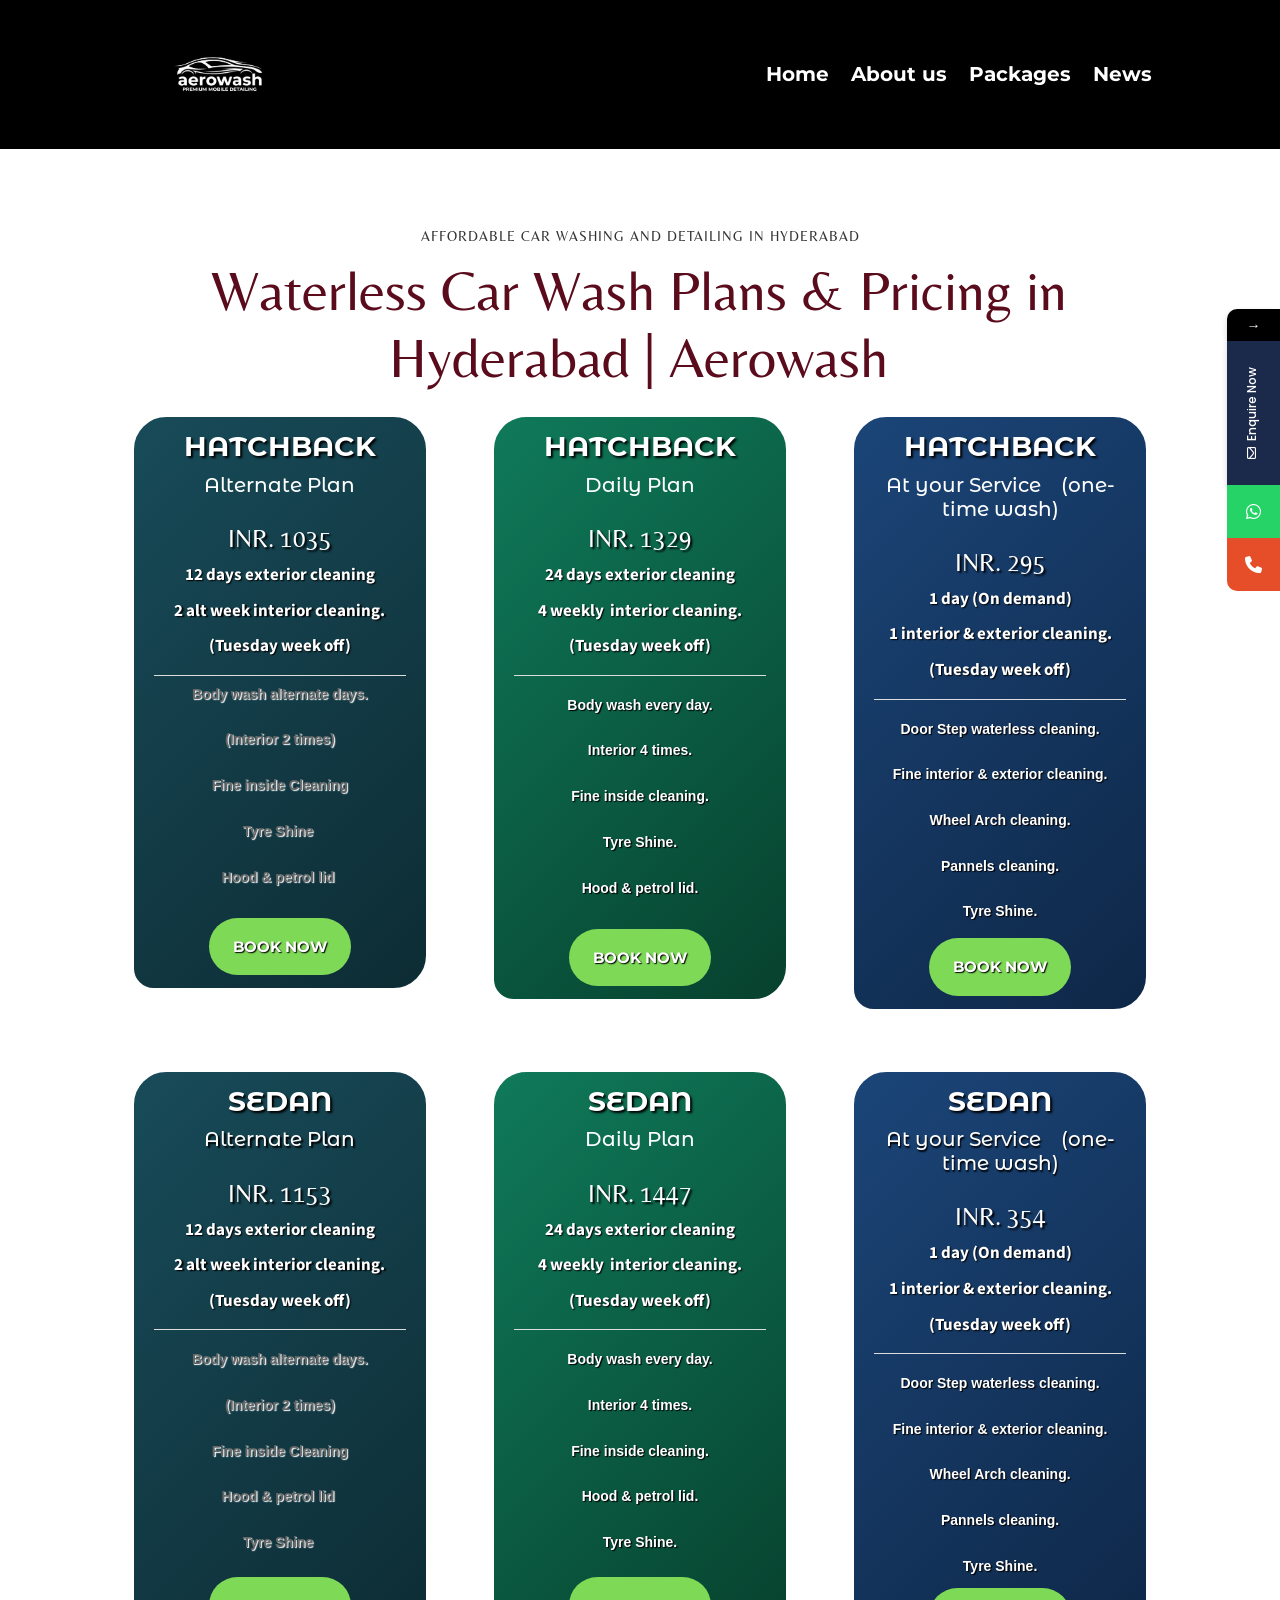
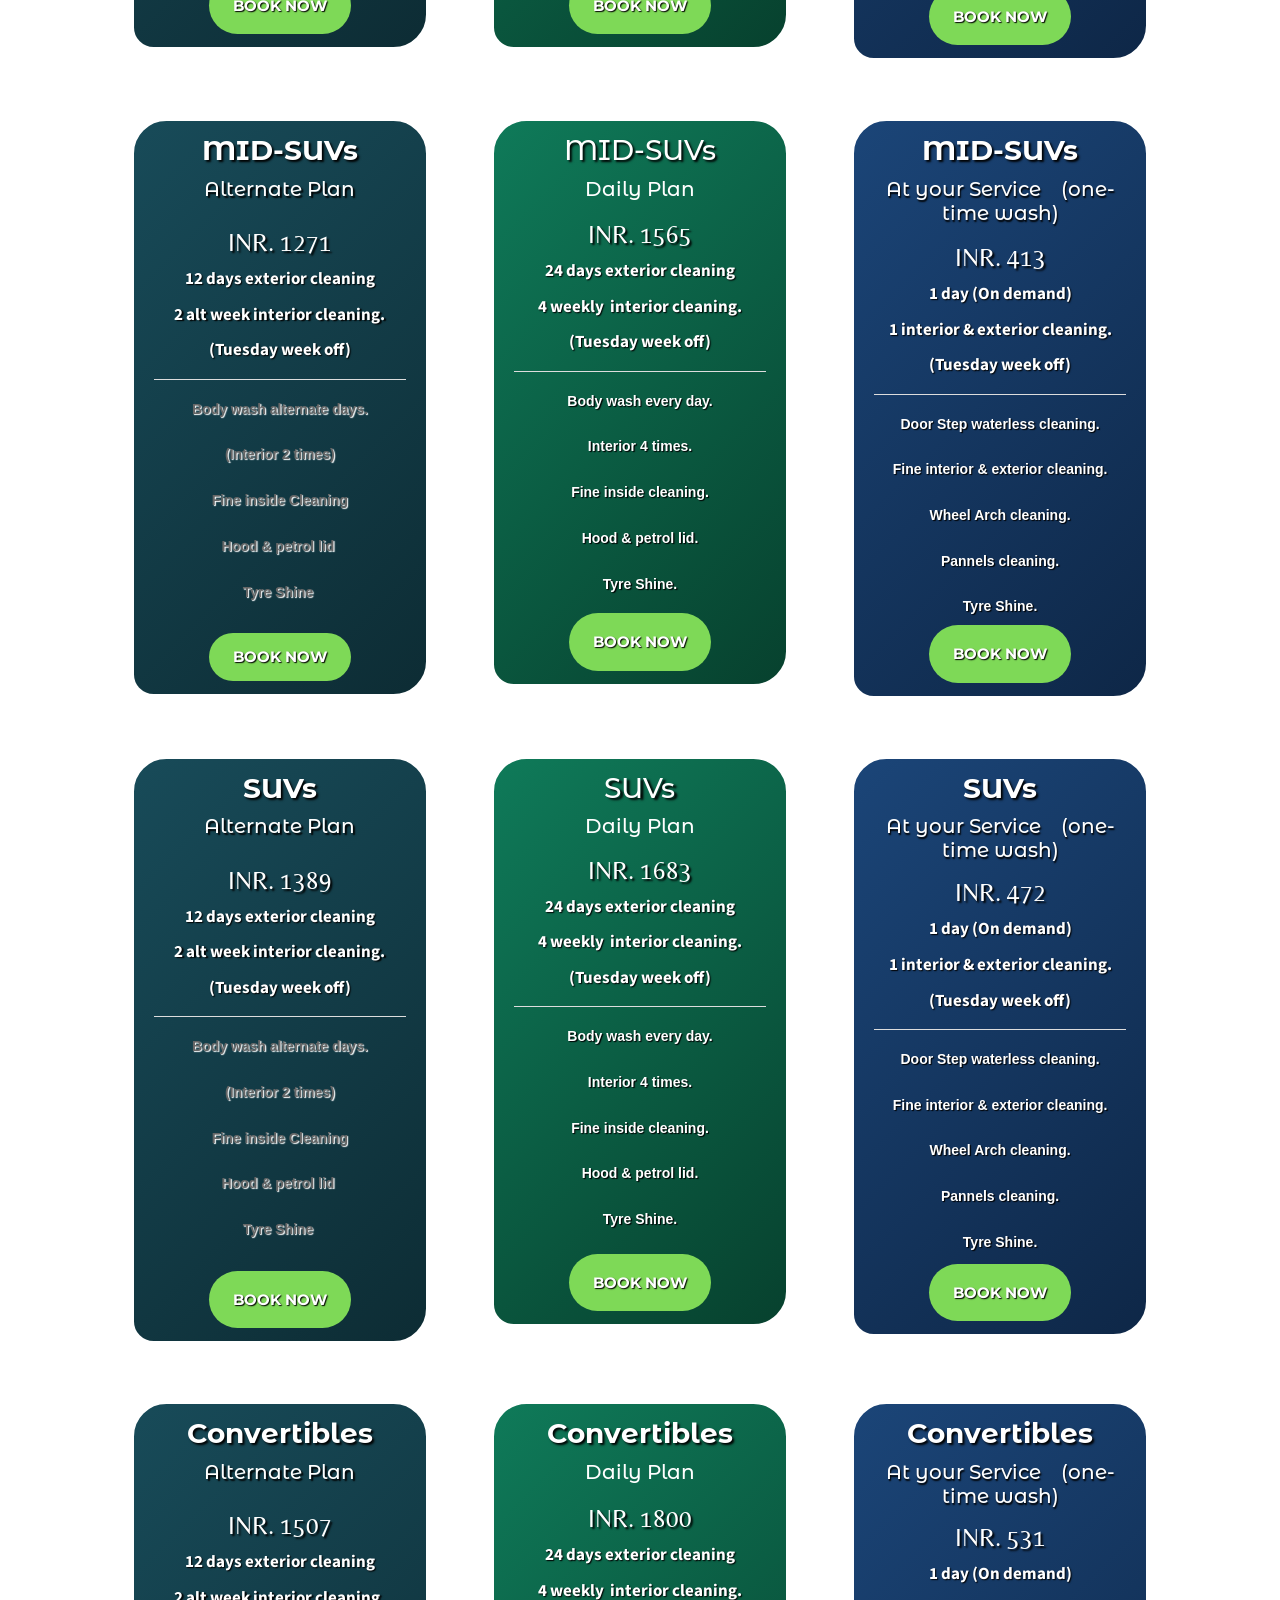
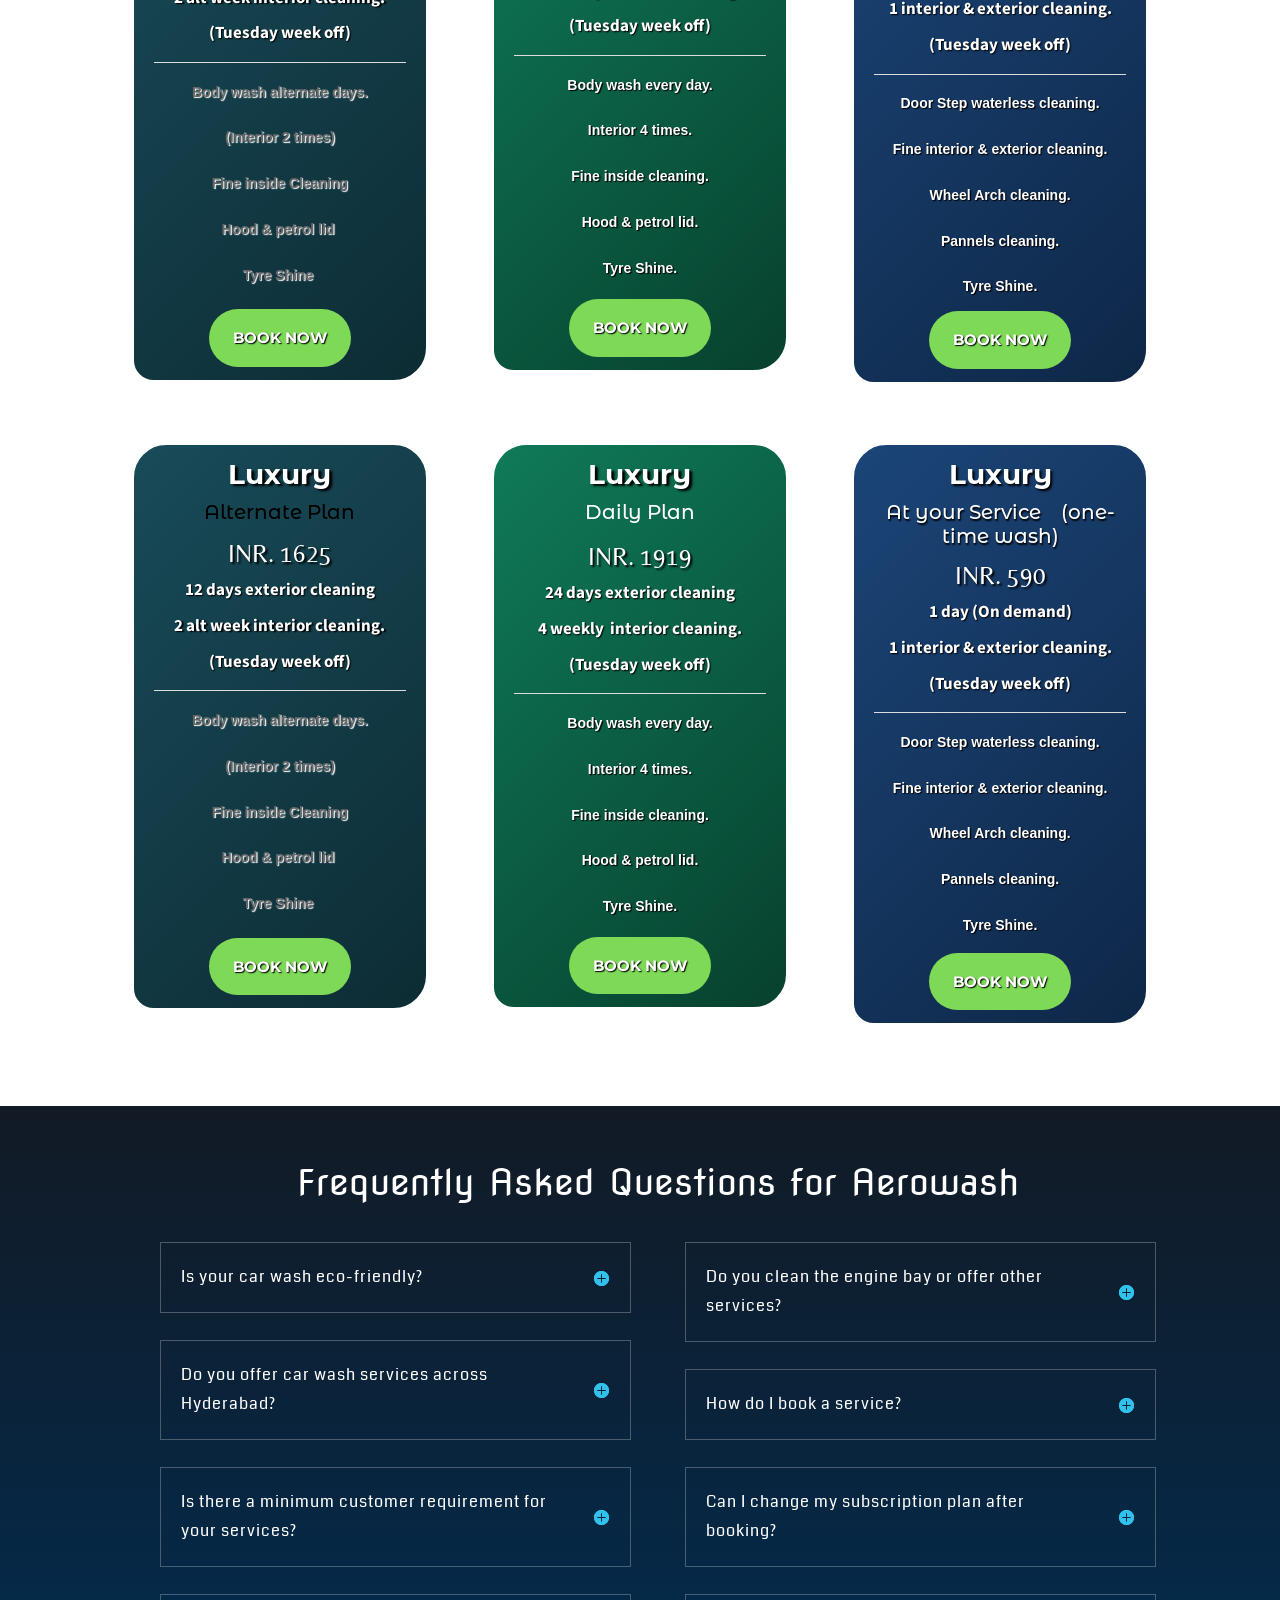
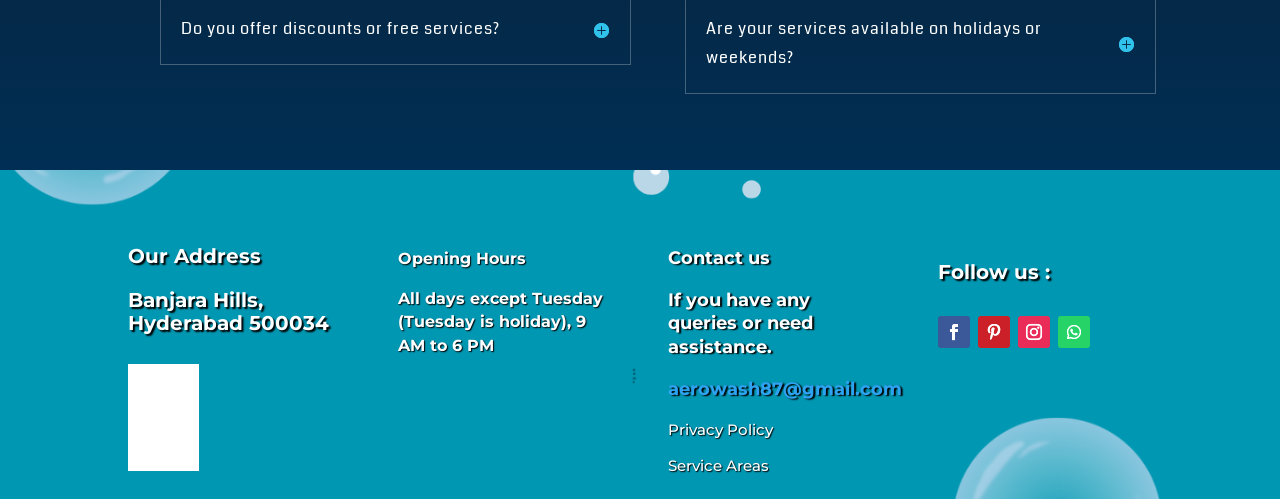
<file: packages/index.html>
<!DOCTYPE html>
<html lang="en">
<head>
	
	<meta charset="UTF-8" />
<meta http-equiv="X-UA-Compatible" content="IE=edge">

	<script type="text/javascript">
		document.documentElement.className = 'js';
	</script>
	
				<style>								
					form#stickyelements-form input::-moz-placeholder{
						color: #4F4F4F;
					} 
					form#stickyelements-form input::-ms-input-placeholder{
						color: #4F4F4F					} 
					form#stickyelements-form input::-webkit-input-placeholder{
						color: #4F4F4F					}
					form#stickyelements-form input::placeholder{
						color: #4F4F4F					}
					form#stickyelements-form textarea::placeholder {
						color: #4F4F4F					}
					form#stickyelements-form textarea::-moz-placeholder {
						color: #4F4F4F					}					
			</style>	
			<meta name='robots' content='index, follow, max-image-preview:large, max-snippet:-1, max-video-preview:-1' />
<script type="text/javascript">
			let jqueryParams=[],jQuery=function(r){return jqueryParams=[...jqueryParams,r],jQuery},$=function(r){return jqueryParams=[...jqueryParams,r],$};window.jQuery=jQuery,window.$=jQuery;let customHeadScripts=!1;jQuery.fn=jQuery.prototype={},$.fn=jQuery.prototype={},jQuery.noConflict=function(r){if(window.jQuery)return jQuery=window.jQuery,$=window.jQuery,customHeadScripts=!0,jQuery.noConflict},jQuery.ready=function(r){jqueryParams=[...jqueryParams,r]},$.ready=function(r){jqueryParams=[...jqueryParams,r]},jQuery.load=function(r){jqueryParams=[...jqueryParams,r]},$.load=function(r){jqueryParams=[...jqueryParams,r]},jQuery.fn.ready=function(r){jqueryParams=[...jqueryParams,r]},$.fn.ready=function(r){jqueryParams=[...jqueryParams,r]};</script>
	<!-- This site is optimized with the Yoast SEO plugin v24.4 - https://yoast.com/wordpress/plugins/seo/ -->
	<title>Eco-Friendly Waterless Car Wash Packages | Aerowash Hyderabad</title>
	<meta name="description" content="Discover eco-friendly waterless car wash plans in Hyderabad. Daily and alternate packages for hatchbacks, sedans, SUVs &amp; luxury cars. Book your hassle-free car spa today." />
	<link rel="canonical" href="/packages/" />
	<meta property="og:locale" content="en_US" />
	<meta property="og:type" content="article" />
	<meta property="og:title" content="Eco-Friendly Waterless Car Wash Packages | Aerowash Hyderabad" />
	<meta property="og:description" content="Discover eco-friendly waterless car wash plans in Hyderabad. Daily and alternate packages for hatchbacks, sedans, SUVs &amp; luxury cars. Book your hassle-free car spa today." />
	<meta property="og:url" content="/packages/" />
	<meta property="og:site_name" content="Aerowash" />
	<meta property="article:publisher" content="https://www.facebook.com/aerowashindia/" />
	<meta property="article:modified_time" content="2025-02-18T06:01:27+00:00" />
	<meta property="og:image" content="/wp-content/uploads/2025/01/logo.jpeg" />
	<meta property="og:image:width" content="596" />
	<meta property="og:image:height" content="596" />
	<meta property="og:image:type" content="image/jpeg" />
	<meta name="twitter:card" content="summary_large_image" />
	<meta name="twitter:site" content="@aerowash3" />
	<meta name="twitter:label1" content="Est. reading time" />
	<meta name="twitter:data1" content="5 minutes" />
	<script type="application/ld+json" class="yoast-schema-graph">{"@context":"https://schema.org","@graph":[{"@type":"WebPage","@id":"/packages/","url":"/packages/","name":"Eco-Friendly Waterless Car Wash Packages | Aerowash Hyderabad","isPartOf":{"@id":"/#website"},"datePublished":"2025-01-21T20:03:26+00:00","dateModified":"2025-02-18T06:01:27+00:00","description":"Discover eco-friendly waterless car wash plans in Hyderabad. Daily and alternate packages for hatchbacks, sedans, SUVs & luxury cars. Book your hassle-free car spa today.","breadcrumb":{"@id":"/packages/#breadcrumb"},"inLanguage":"en","potentialAction":[{"@type":"ReadAction","target":["/packages/"]}]},{"@type":"BreadcrumbList","@id":"/packages/#breadcrumb","itemListElement":[{"@type":"ListItem","position":1,"name":"Home","item":"/"},{"@type":"ListItem","position":2,"name":"Packages"}]},{"@type":"WebSite","@id":"/#website","url":"/","name":"Aerowash.com","description":"Daily Waterless Eco-friendly car wash","publisher":{"@id":"/#organization"},"potentialAction":[{"@type":"SearchAction","target":{"@type":"EntryPoint","urlTemplate":"/?s={search_term_string}"},"query-input":{"@type":"PropertyValueSpecification","valueRequired":true,"valueName":"search_term_string"}}],"inLanguage":"en"},{"@type":"Organization","@id":"/#organization","name":"Aerowash","url":"/","logo":{"@type":"ImageObject","inLanguage":"en","@id":"/#/schema/logo/image/","url":"/wp-content/uploads/2025/01/logo.jpeg","contentUrl":"/wp-content/uploads/2025/01/logo.jpeg","width":596,"height":596,"caption":"Aerowash"},"image":{"@id":"/#/schema/logo/image/"},"sameAs":["https://www.facebook.com/aerowashindia/","https://x.com/aerowash3","https://www.instagram.com/aerowash/?hl=en","https://in.pinterest.com/aerowash/"]}]}</script>
	<!-- / Yoast SEO plugin. -->


<link rel='dns-prefetch' href='//fonts.googleapis.com' />
<meta content="Divi v.4.27.4" name="generator"/><style id='wp-block-library-theme-inline-css' type='text/css'>
.wp-block-audio :where(figcaption){color:#555;font-size:13px;text-align:center}.is-dark-theme .wp-block-audio :where(figcaption){color:#ffffffa6}.wp-block-audio{margin:0 0 1em}.wp-block-code{border:1px solid #ccc;border-radius:4px;font-family:Menlo,Consolas,monaco,monospace;padding:.8em 1em}.wp-block-embed :where(figcaption){color:#555;font-size:13px;text-align:center}.is-dark-theme .wp-block-embed :where(figcaption){color:#ffffffa6}.wp-block-embed{margin:0 0 1em}.blocks-gallery-caption{color:#555;font-size:13px;text-align:center}.is-dark-theme .blocks-gallery-caption{color:#ffffffa6}:root :where(.wp-block-image figcaption){color:#555;font-size:13px;text-align:center}.is-dark-theme :root :where(.wp-block-image figcaption){color:#ffffffa6}.wp-block-image{margin:0 0 1em}.wp-block-pullquote{border-bottom:4px solid;border-top:4px solid;color:currentColor;margin-bottom:1.75em}.wp-block-pullquote cite,.wp-block-pullquote footer,.wp-block-pullquote__citation{color:currentColor;font-size:.8125em;font-style:normal;text-transform:uppercase}.wp-block-quote{border-left:.25em solid;margin:0 0 1.75em;padding-left:1em}.wp-block-quote cite,.wp-block-quote footer{color:currentColor;font-size:.8125em;font-style:normal;position:relative}.wp-block-quote:where(.has-text-align-right){border-left:none;border-right:.25em solid;padding-left:0;padding-right:1em}.wp-block-quote:where(.has-text-align-center){border:none;padding-left:0}.wp-block-quote.is-large,.wp-block-quote.is-style-large,.wp-block-quote:where(.is-style-plain){border:none}.wp-block-search .wp-block-search__label{font-weight:700}.wp-block-search__button{border:1px solid #ccc;padding:.375em .625em}:where(.wp-block-group.has-background){padding:1.25em 2.375em}.wp-block-separator.has-css-opacity{opacity:.4}.wp-block-separator{border:none;border-bottom:2px solid;margin-left:auto;margin-right:auto}.wp-block-separator.has-alpha-channel-opacity{opacity:1}.wp-block-separator:not(.is-style-wide):not(.is-style-dots){width:100px}.wp-block-separator.has-background:not(.is-style-dots){border-bottom:none;height:1px}.wp-block-separator.has-background:not(.is-style-wide):not(.is-style-dots){height:2px}.wp-block-table{margin:0 0 1em}.wp-block-table td,.wp-block-table th{word-break:normal}.wp-block-table :where(figcaption){color:#555;font-size:13px;text-align:center}.is-dark-theme .wp-block-table :where(figcaption){color:#ffffffa6}.wp-block-video :where(figcaption){color:#555;font-size:13px;text-align:center}.is-dark-theme .wp-block-video :where(figcaption){color:#ffffffa6}.wp-block-video{margin:0 0 1em}:root :where(.wp-block-template-part.has-background){margin-bottom:0;margin-top:0;padding:1.25em 2.375em}
</style>
<style id='global-styles-inline-css' type='text/css'>
:root{--wp--preset--aspect-ratio--square: 1;--wp--preset--aspect-ratio--4-3: 4/3;--wp--preset--aspect-ratio--3-4: 3/4;--wp--preset--aspect-ratio--3-2: 3/2;--wp--preset--aspect-ratio--2-3: 2/3;--wp--preset--aspect-ratio--16-9: 16/9;--wp--preset--aspect-ratio--9-16: 9/16;--wp--preset--color--black: #000000;--wp--preset--color--cyan-bluish-gray: #abb8c3;--wp--preset--color--white: #ffffff;--wp--preset--color--pale-pink: #f78da7;--wp--preset--color--vivid-red: #cf2e2e;--wp--preset--color--luminous-vivid-orange: #ff6900;--wp--preset--color--luminous-vivid-amber: #fcb900;--wp--preset--color--light-green-cyan: #7bdcb5;--wp--preset--color--vivid-green-cyan: #00d084;--wp--preset--color--pale-cyan-blue: #8ed1fc;--wp--preset--color--vivid-cyan-blue: #0693e3;--wp--preset--color--vivid-purple: #9b51e0;--wp--preset--gradient--vivid-cyan-blue-to-vivid-purple: linear-gradient(135deg,rgba(6,147,227,1) 0%,rgb(155,81,224) 100%);--wp--preset--gradient--light-green-cyan-to-vivid-green-cyan: linear-gradient(135deg,rgb(122,220,180) 0%,rgb(0,208,130) 100%);--wp--preset--gradient--luminous-vivid-amber-to-luminous-vivid-orange: linear-gradient(135deg,rgba(252,185,0,1) 0%,rgba(255,105,0,1) 100%);--wp--preset--gradient--luminous-vivid-orange-to-vivid-red: linear-gradient(135deg,rgba(255,105,0,1) 0%,rgb(207,46,46) 100%);--wp--preset--gradient--very-light-gray-to-cyan-bluish-gray: linear-gradient(135deg,rgb(238,238,238) 0%,rgb(169,184,195) 100%);--wp--preset--gradient--cool-to-warm-spectrum: linear-gradient(135deg,rgb(74,234,220) 0%,rgb(151,120,209) 20%,rgb(207,42,186) 40%,rgb(238,44,130) 60%,rgb(251,105,98) 80%,rgb(254,248,76) 100%);--wp--preset--gradient--blush-light-purple: linear-gradient(135deg,rgb(255,206,236) 0%,rgb(152,150,240) 100%);--wp--preset--gradient--blush-bordeaux: linear-gradient(135deg,rgb(254,205,165) 0%,rgb(254,45,45) 50%,rgb(107,0,62) 100%);--wp--preset--gradient--luminous-dusk: linear-gradient(135deg,rgb(255,203,112) 0%,rgb(199,81,192) 50%,rgb(65,88,208) 100%);--wp--preset--gradient--pale-ocean: linear-gradient(135deg,rgb(255,245,203) 0%,rgb(182,227,212) 50%,rgb(51,167,181) 100%);--wp--preset--gradient--electric-grass: linear-gradient(135deg,rgb(202,248,128) 0%,rgb(113,206,126) 100%);--wp--preset--gradient--midnight: linear-gradient(135deg,rgb(2,3,129) 0%,rgb(40,116,252) 100%);--wp--preset--font-size--small: 13px;--wp--preset--font-size--medium: 20px;--wp--preset--font-size--large: 36px;--wp--preset--font-size--x-large: 42px;--wp--preset--spacing--20: 0.44rem;--wp--preset--spacing--30: 0.67rem;--wp--preset--spacing--40: 1rem;--wp--preset--spacing--50: 1.5rem;--wp--preset--spacing--60: 2.25rem;--wp--preset--spacing--70: 3.38rem;--wp--preset--spacing--80: 5.06rem;--wp--preset--shadow--natural: 6px 6px 9px rgba(0, 0, 0, 0.2);--wp--preset--shadow--deep: 12px 12px 50px rgba(0, 0, 0, 0.4);--wp--preset--shadow--sharp: 6px 6px 0px rgba(0, 0, 0, 0.2);--wp--preset--shadow--outlined: 6px 6px 0px -3px rgba(255, 255, 255, 1), 6px 6px rgba(0, 0, 0, 1);--wp--preset--shadow--crisp: 6px 6px 0px rgba(0, 0, 0, 1);}:root { --wp--style--global--content-size: 823px;--wp--style--global--wide-size: 1080px; }:where(body) { margin: 0; }.wp-site-blocks > .alignleft { float: left; margin-right: 2em; }.wp-site-blocks > .alignright { float: right; margin-left: 2em; }.wp-site-blocks > .aligncenter { justify-content: center; margin-left: auto; margin-right: auto; }:where(.is-layout-flex){gap: 0.5em;}:where(.is-layout-grid){gap: 0.5em;}.is-layout-flow > .alignleft{float: left;margin-inline-start: 0;margin-inline-end: 2em;}.is-layout-flow > .alignright{float: right;margin-inline-start: 2em;margin-inline-end: 0;}.is-layout-flow > .aligncenter{margin-left: auto !important;margin-right: auto !important;}.is-layout-constrained > .alignleft{float: left;margin-inline-start: 0;margin-inline-end: 2em;}.is-layout-constrained > .alignright{float: right;margin-inline-start: 2em;margin-inline-end: 0;}.is-layout-constrained > .aligncenter{margin-left: auto !important;margin-right: auto !important;}.is-layout-constrained > :where(:not(.alignleft):not(.alignright):not(.alignfull)){max-width: var(--wp--style--global--content-size);margin-left: auto !important;margin-right: auto !important;}.is-layout-constrained > .alignwide{max-width: var(--wp--style--global--wide-size);}body .is-layout-flex{display: flex;}.is-layout-flex{flex-wrap: wrap;align-items: center;}.is-layout-flex > :is(*, div){margin: 0;}body .is-layout-grid{display: grid;}.is-layout-grid > :is(*, div){margin: 0;}body{padding-top: 0px;padding-right: 0px;padding-bottom: 0px;padding-left: 0px;}:root :where(.wp-element-button, .wp-block-button__link){background-color: #32373c;border-width: 0;color: #fff;font-family: inherit;font-size: inherit;line-height: inherit;padding: calc(0.667em + 2px) calc(1.333em + 2px);text-decoration: none;}.has-black-color{color: var(--wp--preset--color--black) !important;}.has-cyan-bluish-gray-color{color: var(--wp--preset--color--cyan-bluish-gray) !important;}.has-white-color{color: var(--wp--preset--color--white) !important;}.has-pale-pink-color{color: var(--wp--preset--color--pale-pink) !important;}.has-vivid-red-color{color: var(--wp--preset--color--vivid-red) !important;}.has-luminous-vivid-orange-color{color: var(--wp--preset--color--luminous-vivid-orange) !important;}.has-luminous-vivid-amber-color{color: var(--wp--preset--color--luminous-vivid-amber) !important;}.has-light-green-cyan-color{color: var(--wp--preset--color--light-green-cyan) !important;}.has-vivid-green-cyan-color{color: var(--wp--preset--color--vivid-green-cyan) !important;}.has-pale-cyan-blue-color{color: var(--wp--preset--color--pale-cyan-blue) !important;}.has-vivid-cyan-blue-color{color: var(--wp--preset--color--vivid-cyan-blue) !important;}.has-vivid-purple-color{color: var(--wp--preset--color--vivid-purple) !important;}.has-black-background-color{background-color: var(--wp--preset--color--black) !important;}.has-cyan-bluish-gray-background-color{background-color: var(--wp--preset--color--cyan-bluish-gray) !important;}.has-white-background-color{background-color: var(--wp--preset--color--white) !important;}.has-pale-pink-background-color{background-color: var(--wp--preset--color--pale-pink) !important;}.has-vivid-red-background-color{background-color: var(--wp--preset--color--vivid-red) !important;}.has-luminous-vivid-orange-background-color{background-color: var(--wp--preset--color--luminous-vivid-orange) !important;}.has-luminous-vivid-amber-background-color{background-color: var(--wp--preset--color--luminous-vivid-amber) !important;}.has-light-green-cyan-background-color{background-color: var(--wp--preset--color--light-green-cyan) !important;}.has-vivid-green-cyan-background-color{background-color: var(--wp--preset--color--vivid-green-cyan) !important;}.has-pale-cyan-blue-background-color{background-color: var(--wp--preset--color--pale-cyan-blue) !important;}.has-vivid-cyan-blue-background-color{background-color: var(--wp--preset--color--vivid-cyan-blue) !important;}.has-vivid-purple-background-color{background-color: var(--wp--preset--color--vivid-purple) !important;}.has-black-border-color{border-color: var(--wp--preset--color--black) !important;}.has-cyan-bluish-gray-border-color{border-color: var(--wp--preset--color--cyan-bluish-gray) !important;}.has-white-border-color{border-color: var(--wp--preset--color--white) !important;}.has-pale-pink-border-color{border-color: var(--wp--preset--color--pale-pink) !important;}.has-vivid-red-border-color{border-color: var(--wp--preset--color--vivid-red) !important;}.has-luminous-vivid-orange-border-color{border-color: var(--wp--preset--color--luminous-vivid-orange) !important;}.has-luminous-vivid-amber-border-color{border-color: var(--wp--preset--color--luminous-vivid-amber) !important;}.has-light-green-cyan-border-color{border-color: var(--wp--preset--color--light-green-cyan) !important;}.has-vivid-green-cyan-border-color{border-color: var(--wp--preset--color--vivid-green-cyan) !important;}.has-pale-cyan-blue-border-color{border-color: var(--wp--preset--color--pale-cyan-blue) !important;}.has-vivid-cyan-blue-border-color{border-color: var(--wp--preset--color--vivid-cyan-blue) !important;}.has-vivid-purple-border-color{border-color: var(--wp--preset--color--vivid-purple) !important;}.has-vivid-cyan-blue-to-vivid-purple-gradient-background{background: var(--wp--preset--gradient--vivid-cyan-blue-to-vivid-purple) !important;}.has-light-green-cyan-to-vivid-green-cyan-gradient-background{background: var(--wp--preset--gradient--light-green-cyan-to-vivid-green-cyan) !important;}.has-luminous-vivid-amber-to-luminous-vivid-orange-gradient-background{background: var(--wp--preset--gradient--luminous-vivid-amber-to-luminous-vivid-orange) !important;}.has-luminous-vivid-orange-to-vivid-red-gradient-background{background: var(--wp--preset--gradient--luminous-vivid-orange-to-vivid-red) !important;}.has-very-light-gray-to-cyan-bluish-gray-gradient-background{background: var(--wp--preset--gradient--very-light-gray-to-cyan-bluish-gray) !important;}.has-cool-to-warm-spectrum-gradient-background{background: var(--wp--preset--gradient--cool-to-warm-spectrum) !important;}.has-blush-light-purple-gradient-background{background: var(--wp--preset--gradient--blush-light-purple) !important;}.has-blush-bordeaux-gradient-background{background: var(--wp--preset--gradient--blush-bordeaux) !important;}.has-luminous-dusk-gradient-background{background: var(--wp--preset--gradient--luminous-dusk) !important;}.has-pale-ocean-gradient-background{background: var(--wp--preset--gradient--pale-ocean) !important;}.has-electric-grass-gradient-background{background: var(--wp--preset--gradient--electric-grass) !important;}.has-midnight-gradient-background{background: var(--wp--preset--gradient--midnight) !important;}.has-small-font-size{font-size: var(--wp--preset--font-size--small) !important;}.has-medium-font-size{font-size: var(--wp--preset--font-size--medium) !important;}.has-large-font-size{font-size: var(--wp--preset--font-size--large) !important;}.has-x-large-font-size{font-size: var(--wp--preset--font-size--x-large) !important;}
:where(.wp-block-post-template.is-layout-flex){gap: 1.25em;}:where(.wp-block-post-template.is-layout-grid){gap: 1.25em;}
:where(.wp-block-columns.is-layout-flex){gap: 2em;}:where(.wp-block-columns.is-layout-grid){gap: 2em;}
:root :where(.wp-block-pullquote){font-size: 1.5em;line-height: 1.6;}
</style>
<link rel='stylesheet' id='formcraft-common-css' href='/wp-content/plugins/formcraft3/dist/formcraft-common.css?ver=3.5.4' type='text/css' media='all' />
<link rel='stylesheet' id='formcraft-form-css' href='/wp-content/plugins/formcraft3/dist/form.css?ver=3.5.4' type='text/css' media='all' />
<link rel='stylesheet' id='dashicons-css' href='/wp-includes/css/dashicons.min.css?ver=6.7.5' type='text/css' media='all' />
<link rel='stylesheet' id='rmp-menu-styles-css' href='/wp-content/uploads/rmp-menu/css/rmp-menu.css?ver=23.43.37' type='text/css' media='all' />
<link rel='stylesheet' id='tcpt-style-css' href='/wp-content/plugins/tc-pricing-table/lib/functions/../../assets/css/tcpt-plugin.css?ver=6.7.5' type='text/css' media='all' />
<link rel='stylesheet' id='font-awesome-css' href='/wp-content/plugins/tc-pricing-table/lib/functions/../../vendors/font-awesome/css/font-awesome.css?ver=6.7.5' type='text/css' media='all' />
<link rel='stylesheet' id='et-divi-open-sans-css' href='https://fonts.googleapis.com/css?family=Open+Sans:300italic,400italic,600italic,700italic,800italic,400,300,600,700,800&#038;subset=latin,latin-ext&#038;display=swap' type='text/css' media='all' />
<style id='divi-style-inline-inline-css' type='text/css'>
/*!
Theme Name: Divi
Theme URI: http://www.elegantthemes.com/gallery/divi/
Version: 4.27.4
Description: Smart. Flexible. Beautiful. Divi is the most powerful theme in our collection.
Author: Elegant Themes
Author URI: http://www.elegantthemes.com
License: GNU General Public License v2
License URI: http://www.gnu.org/licenses/gpl-2.0.html
*/

a,abbr,acronym,address,applet,b,big,blockquote,body,center,cite,code,dd,del,dfn,div,dl,dt,em,fieldset,font,form,h1,h2,h3,h4,h5,h6,html,i,iframe,img,ins,kbd,label,legend,li,object,ol,p,pre,q,s,samp,small,span,strike,strong,sub,sup,tt,u,ul,var{margin:0;padding:0;border:0;outline:0;font-size:100%;-ms-text-size-adjust:100%;-webkit-text-size-adjust:100%;vertical-align:baseline;background:transparent}body{line-height:1}ol,ul{list-style:none}blockquote,q{quotes:none}blockquote:after,blockquote:before,q:after,q:before{content:"";content:none}blockquote{margin:20px 0 30px;border-left:5px solid;padding-left:20px}:focus{outline:0}del{text-decoration:line-through}pre{overflow:auto;padding:10px}figure{margin:0}table{border-collapse:collapse;border-spacing:0}article,aside,footer,header,hgroup,nav,section{display:block}body{font-family:Open Sans,Arial,sans-serif;font-size:14px;color:#666;background-color:#fff;line-height:1.7em;font-weight:500;-webkit-font-smoothing:antialiased;-moz-osx-font-smoothing:grayscale}body.page-template-page-template-blank-php #page-container{padding-top:0!important}body.et_cover_background{background-size:cover!important;background-position:top!important;background-repeat:no-repeat!important;background-attachment:fixed}a{color:#2ea3f2}a,a:hover{text-decoration:none}p{padding-bottom:1em}p:not(.has-background):last-of-type{padding-bottom:0}p.et_normal_padding{padding-bottom:1em}strong{font-weight:700}cite,em,i{font-style:italic}code,pre{font-family:Courier New,monospace;margin-bottom:10px}ins{text-decoration:none}sub,sup{height:0;line-height:1;position:relative;vertical-align:baseline}sup{bottom:.8em}sub{top:.3em}dl{margin:0 0 1.5em}dl dt{font-weight:700}dd{margin-left:1.5em}blockquote p{padding-bottom:0}embed,iframe,object,video{max-width:100%}h1,h2,h3,h4,h5,h6{color:#333;padding-bottom:10px;line-height:1em;font-weight:500}h1 a,h2 a,h3 a,h4 a,h5 a,h6 a{color:inherit}h1{font-size:30px}h2{font-size:26px}h3{font-size:22px}h4{font-size:18px}h5{font-size:16px}h6{font-size:14px}input{-webkit-appearance:none;appearance:none}input[type=checkbox]{-webkit-appearance:checkbox;appearance:checkbox}input[type=radio]{-webkit-appearance:radio;appearance:radio}input.text,input.title,input[type=email],input[type=password],input[type=tel],input[type=text],select,textarea{background-color:#fff;border:1px solid #bbb;padding:2px;color:#4e4e4e}input.text:focus,input.title:focus,input[type=text]:focus,select:focus,textarea:focus{border-color:#2d3940;color:#3e3e3e}input.text,input.title,input[type=text],select,textarea{margin:0}textarea{padding:4px}button,input,select,textarea{font-family:inherit}img{max-width:100%;height:auto}.clear{clear:both}br.clear{margin:0;padding:0}.pagination{clear:both}#et_search_icon:hover,.et-social-icon a:hover,.et_password_protected_form .et_submit_button,.form-submit .et_pb_buttontton.alt.disabled,.nav-single a,.posted_in a{color:#2ea3f2}.et-search-form,blockquote{border-color:#2ea3f2}#main-content{background-color:#fff}.container{width:80%;max-width:1080px;margin:auto;position:relative}body:not(.et-tb) #main-content .container,body:not(.et-tb-has-header) #main-content .container{padding-top:58px}.et_full_width_page #main-content .container:before{display:none}.main_title{margin-bottom:20px}.et_password_protected_form .et_submit_button:hover,.form-submit .et_pb_button:hover{background:rgba(0,0,0,.05)}.et_button_icon_visible .et_pb_button{padding-right:2em;padding-left:.7em}.et_button_icon_visible .et_pb_button:after{opacity:1;margin-left:0}.et_button_left .et_pb_button:hover:after{left:.15em}.et_button_left .et_pb_button:after{margin-left:0;left:1em}.et_button_icon_visible.et_button_left .et_pb_button,.et_button_left .et_pb_button:hover,.et_button_left .et_pb_module .et_pb_button:hover{padding-left:2em;padding-right:.7em}.et_button_icon_visible.et_button_left .et_pb_button:after,.et_button_left .et_pb_button:hover:after{left:.15em}.et_password_protected_form .et_submit_button:hover,.form-submit .et_pb_button:hover{padding:.3em 1em}.et_button_no_icon .et_pb_button:after{display:none}.et_button_no_icon.et_button_icon_visible.et_button_left .et_pb_button,.et_button_no_icon.et_button_left .et_pb_button:hover,.et_button_no_icon .et_pb_button,.et_button_no_icon .et_pb_button:hover{padding:.3em 1em!important}.et_button_custom_icon .et_pb_button:after{line-height:1.7em}.et_button_custom_icon.et_button_icon_visible .et_pb_button:after,.et_button_custom_icon .et_pb_button:hover:after{margin-left:.3em}#left-area .post_format-post-format-gallery .wp-block-gallery:first-of-type{padding:0;margin-bottom:-16px}.entry-content table:not(.variations){border:1px solid #eee;margin:0 0 15px;text-align:left;width:100%}.entry-content thead th,.entry-content tr th{color:#555;font-weight:700;padding:9px 24px}.entry-content tr td{border-top:1px solid #eee;padding:6px 24px}#left-area ul,.entry-content ul,.et-l--body ul,.et-l--footer ul,.et-l--header ul{list-style-type:disc;padding:0 0 23px 1em;line-height:26px}#left-area ol,.entry-content ol,.et-l--body ol,.et-l--footer ol,.et-l--header ol{list-style-type:decimal;list-style-position:inside;padding:0 0 23px;line-height:26px}#left-area ul li ul,.entry-content ul li ol{padding:2px 0 2px 20px}#left-area ol li ul,.entry-content ol li ol,.et-l--body ol li ol,.et-l--footer ol li ol,.et-l--header ol li ol{padding:2px 0 2px 35px}#left-area ul.wp-block-gallery{display:-webkit-box;display:-ms-flexbox;display:flex;-ms-flex-wrap:wrap;flex-wrap:wrap;list-style-type:none;padding:0}#left-area ul.products{padding:0!important;line-height:1.7!important;list-style:none!important}.gallery-item a{display:block}.gallery-caption,.gallery-item a{width:90%}#wpadminbar{z-index:100001}#left-area .post-meta{font-size:14px;padding-bottom:15px}#left-area .post-meta a{text-decoration:none;color:#666}#left-area .et_featured_image{padding-bottom:7px}.single .post{padding-bottom:25px}body.single .et_audio_content{margin-bottom:-6px}.nav-single a{text-decoration:none;color:#2ea3f2;font-size:14px;font-weight:400}.nav-previous{float:left}.nav-next{float:right}.et_password_protected_form p input{background-color:#eee;border:none!important;width:100%!important;border-radius:0!important;font-size:14px;color:#999!important;padding:16px!important;-webkit-box-sizing:border-box;box-sizing:border-box}.et_password_protected_form label{display:none}.et_password_protected_form .et_submit_button{font-family:inherit;display:block;float:right;margin:8px auto 0;cursor:pointer}.post-password-required p.nocomments.container{max-width:100%}.post-password-required p.nocomments.container:before{display:none}.aligncenter,div.post .new-post .aligncenter{display:block;margin-left:auto;margin-right:auto}.wp-caption{border:1px solid #ddd;text-align:center;background-color:#f3f3f3;margin-bottom:10px;max-width:96%;padding:8px}.wp-caption.alignleft{margin:0 30px 20px 0}.wp-caption.alignright{margin:0 0 20px 30px}.wp-caption img{margin:0;padding:0;border:0}.wp-caption p.wp-caption-text{font-size:12px;padding:0 4px 5px;margin:0}.alignright{float:right}.alignleft{float:left}img.alignleft{display:inline;float:left;margin-right:15px}img.alignright{display:inline;float:right;margin-left:15px}.page.et_pb_pagebuilder_layout #main-content{background-color:transparent}body #main-content .et_builder_inner_content>h1,body #main-content .et_builder_inner_content>h2,body #main-content .et_builder_inner_content>h3,body #main-content .et_builder_inner_content>h4,body #main-content .et_builder_inner_content>h5,body #main-content .et_builder_inner_content>h6{line-height:1.4em}body #main-content .et_builder_inner_content>p{line-height:1.7em}.wp-block-pullquote{margin:20px 0 30px}.wp-block-pullquote.has-background blockquote{border-left:none}.wp-block-group.has-background{padding:1.5em 1.5em .5em}@media (min-width:981px){#left-area{width:79.125%;padding-bottom:23px}#main-content .container:before{content:"";position:absolute;top:0;height:100%;width:1px;background-color:#e2e2e2}.et_full_width_page #left-area,.et_no_sidebar #left-area{float:none;width:100%!important}.et_full_width_page #left-area{padding-bottom:0}.et_no_sidebar #main-content .container:before{display:none}}@media (max-width:980px){#page-container{padding-top:80px}.et-tb #page-container,.et-tb-has-header #page-container{padding-top:0!important}#left-area,#sidebar{width:100%!important}#main-content .container:before{display:none!important}.et_full_width_page .et_gallery_item:nth-child(4n+1){clear:none}}@media print{#page-container{padding-top:0!important}}#wp-admin-bar-et-use-visual-builder a:before{font-family:ETmodules!important;content:"\e625";font-size:30px!important;width:28px;margin-top:-3px;color:#974df3!important}#wp-admin-bar-et-use-visual-builder:hover a:before{color:#fff!important}#wp-admin-bar-et-use-visual-builder:hover a,#wp-admin-bar-et-use-visual-builder a:hover{transition:background-color .5s ease;-webkit-transition:background-color .5s ease;-moz-transition:background-color .5s ease;background-color:#7e3bd0!important;color:#fff!important}* html .clearfix,:first-child+html .clearfix{zoom:1}.iphone .et_pb_section_video_bg video::-webkit-media-controls-start-playback-button{display:none!important;-webkit-appearance:none;appearance:none}.et_mobile_device .et_pb_section_parallax .et_pb_parallax_css{background-attachment:scroll}.et-social-facebook a.icon:before{content:"\e093"}.et-social-twitter a.icon:before{content:"\e094"}.et-social-google-plus a.icon:before{content:"\e096"}.et-social-instagram a.icon:before{content:"\e09a"}.et-social-rss a.icon:before{content:"\e09e"}.ai1ec-single-event:after{content:" ";display:table;clear:both}.evcal_event_details .evcal_evdata_cell .eventon_details_shading_bot.eventon_details_shading_bot{z-index:3}.wp-block-divi-layout{margin-bottom:1em}*{-webkit-box-sizing:border-box;box-sizing:border-box}#et-info-email:before,#et-info-phone:before,#et_search_icon:before,.comment-reply-link:after,.et-cart-info span:before,.et-pb-arrow-next:before,.et-pb-arrow-prev:before,.et-social-icon a:before,.et_audio_container .mejs-playpause-button button:before,.et_audio_container .mejs-volume-button button:before,.et_overlay:before,.et_password_protected_form .et_submit_button:after,.et_pb_button:after,.et_pb_contact_reset:after,.et_pb_contact_submit:after,.et_pb_font_icon:before,.et_pb_newsletter_button:after,.et_pb_pricing_table_button:after,.et_pb_promo_button:after,.et_pb_testimonial:before,.et_pb_toggle_title:before,.form-submit .et_pb_button:after,.mobile_menu_bar:before,a.et_pb_more_button:after{font-family:ETmodules!important;font-style:normal;font-weight:400;-webkit-font-feature-settings:normal;font-feature-settings:normal;font-variant:normal;text-transform:none;line-height:1;-webkit-font-smoothing:antialiased;-moz-osx-font-smoothing:grayscale;text-shadow:0 0;direction:ltr}.et-pb-icon,.et_pb_custom_button_icon.et_pb_button:after,.et_pb_login .et_pb_custom_button_icon.et_pb_button:after,.et_pb_woo_custom_button_icon .button.et_pb_custom_button_icon.et_pb_button:after,.et_pb_woo_custom_button_icon .button.et_pb_custom_button_icon.et_pb_button:hover:after{content:attr(data-icon)}.et-pb-icon{font-family:ETmodules;font-weight:400;-webkit-font-feature-settings:normal;font-feature-settings:normal;font-variant:normal;text-transform:none;line-height:1;-webkit-font-smoothing:antialiased;font-size:96px;font-style:normal;display:inline-block;-webkit-box-sizing:border-box;box-sizing:border-box;direction:ltr}#et-ajax-saving{display:none;-webkit-transition:background .3s,-webkit-box-shadow .3s;transition:background .3s,-webkit-box-shadow .3s;transition:background .3s,box-shadow .3s;transition:background .3s,box-shadow .3s,-webkit-box-shadow .3s;-webkit-box-shadow:rgba(0,139,219,.247059) 0 0 60px;box-shadow:0 0 60px rgba(0,139,219,.247059);position:fixed;top:50%;left:50%;width:50px;height:50px;background:#fff;border-radius:50px;margin:-25px 0 0 -25px;z-index:999999;text-align:center}#et-ajax-saving img{margin:9px}.et-safe-mode-indicator,.et-safe-mode-indicator:focus,.et-safe-mode-indicator:hover{-webkit-box-shadow:0 5px 10px rgba(41,196,169,.15);box-shadow:0 5px 10px rgba(41,196,169,.15);background:#29c4a9;color:#fff;font-size:14px;font-weight:600;padding:12px;line-height:16px;border-radius:3px;position:fixed;bottom:30px;right:30px;z-index:999999;text-decoration:none;font-family:Open Sans,sans-serif;-webkit-font-smoothing:antialiased;-moz-osx-font-smoothing:grayscale}.et_pb_button{font-size:20px;font-weight:500;padding:.3em 1em;line-height:1.7em!important;background-color:transparent;background-size:cover;background-position:50%;background-repeat:no-repeat;border:2px solid;border-radius:3px;-webkit-transition-duration:.2s;transition-duration:.2s;-webkit-transition-property:all!important;transition-property:all!important}.et_pb_button,.et_pb_button_inner{position:relative}.et_pb_button:hover,.et_pb_module .et_pb_button:hover{border:2px solid transparent;padding:.3em 2em .3em .7em}.et_pb_button:hover{background-color:hsla(0,0%,100%,.2)}.et_pb_bg_layout_light.et_pb_button:hover,.et_pb_bg_layout_light .et_pb_button:hover{background-color:rgba(0,0,0,.05)}.et_pb_button:after,.et_pb_button:before{font-size:32px;line-height:1em;content:"\35";opacity:0;position:absolute;margin-left:-1em;-webkit-transition:all .2s;transition:all .2s;text-transform:none;-webkit-font-feature-settings:"kern" off;font-feature-settings:"kern" off;font-variant:none;font-style:normal;font-weight:400;text-shadow:none}.et_pb_button.et_hover_enabled:hover:after,.et_pb_button.et_pb_hovered:hover:after{-webkit-transition:none!important;transition:none!important}.et_pb_button:before{display:none}.et_pb_button:hover:after{opacity:1;margin-left:0}.et_pb_column_1_3 h1,.et_pb_column_1_4 h1,.et_pb_column_1_5 h1,.et_pb_column_1_6 h1,.et_pb_column_2_5 h1{font-size:26px}.et_pb_column_1_3 h2,.et_pb_column_1_4 h2,.et_pb_column_1_5 h2,.et_pb_column_1_6 h2,.et_pb_column_2_5 h2{font-size:23px}.et_pb_column_1_3 h3,.et_pb_column_1_4 h3,.et_pb_column_1_5 h3,.et_pb_column_1_6 h3,.et_pb_column_2_5 h3{font-size:20px}.et_pb_column_1_3 h4,.et_pb_column_1_4 h4,.et_pb_column_1_5 h4,.et_pb_column_1_6 h4,.et_pb_column_2_5 h4{font-size:18px}.et_pb_column_1_3 h5,.et_pb_column_1_4 h5,.et_pb_column_1_5 h5,.et_pb_column_1_6 h5,.et_pb_column_2_5 h5{font-size:16px}.et_pb_column_1_3 h6,.et_pb_column_1_4 h6,.et_pb_column_1_5 h6,.et_pb_column_1_6 h6,.et_pb_column_2_5 h6{font-size:15px}.et_pb_bg_layout_dark,.et_pb_bg_layout_dark h1,.et_pb_bg_layout_dark h2,.et_pb_bg_layout_dark h3,.et_pb_bg_layout_dark h4,.et_pb_bg_layout_dark h5,.et_pb_bg_layout_dark h6{color:#fff!important}.et_pb_module.et_pb_text_align_left{text-align:left}.et_pb_module.et_pb_text_align_center{text-align:center}.et_pb_module.et_pb_text_align_right{text-align:right}.et_pb_module.et_pb_text_align_justified{text-align:justify}.clearfix:after{visibility:hidden;display:block;font-size:0;content:" ";clear:both;height:0}.et_pb_bg_layout_light .et_pb_more_button{color:#2ea3f2}.et_builder_inner_content{position:relative;z-index:1}header .et_builder_inner_content{z-index:2}.et_pb_css_mix_blend_mode_passthrough{mix-blend-mode:unset!important}.et_pb_image_container{margin:-20px -20px 29px}.et_pb_module_inner{position:relative}.et_hover_enabled_preview{z-index:2}.et_hover_enabled:hover{position:relative;z-index:2}.et_pb_all_tabs,.et_pb_module,.et_pb_posts_nav a,.et_pb_tab,.et_pb_with_background{position:relative;background-size:cover;background-position:50%;background-repeat:no-repeat}.et_pb_background_mask,.et_pb_background_pattern{bottom:0;left:0;position:absolute;right:0;top:0}.et_pb_background_mask{background-size:calc(100% + 2px) calc(100% + 2px);background-repeat:no-repeat;background-position:50%;overflow:hidden}.et_pb_background_pattern{background-position:0 0;background-repeat:repeat}.et_pb_with_border{position:relative;border:0 solid #333}.post-password-required .et_pb_row{padding:0;width:100%}.post-password-required .et_password_protected_form{min-height:0}body.et_pb_pagebuilder_layout.et_pb_show_title .post-password-required .et_password_protected_form h1,body:not(.et_pb_pagebuilder_layout) .post-password-required .et_password_protected_form h1{display:none}.et_pb_no_bg{padding:0!important}.et_overlay.et_pb_inline_icon:before,.et_pb_inline_icon:before{content:attr(data-icon)}.et_pb_more_button{color:inherit;text-shadow:none;text-decoration:none;display:inline-block;margin-top:20px}.et_parallax_bg_wrap{overflow:hidden;position:absolute;top:0;right:0;bottom:0;left:0}.et_parallax_bg{background-repeat:no-repeat;background-position:top;background-size:cover;position:absolute;bottom:0;left:0;width:100%;height:100%;display:block}.et_parallax_bg.et_parallax_bg__hover,.et_parallax_bg.et_parallax_bg_phone,.et_parallax_bg.et_parallax_bg_tablet,.et_parallax_gradient.et_parallax_gradient__hover,.et_parallax_gradient.et_parallax_gradient_phone,.et_parallax_gradient.et_parallax_gradient_tablet,.et_pb_section_parallax_hover:hover .et_parallax_bg:not(.et_parallax_bg__hover),.et_pb_section_parallax_hover:hover .et_parallax_gradient:not(.et_parallax_gradient__hover){display:none}.et_pb_section_parallax_hover:hover .et_parallax_bg.et_parallax_bg__hover,.et_pb_section_parallax_hover:hover .et_parallax_gradient.et_parallax_gradient__hover{display:block}.et_parallax_gradient{bottom:0;display:block;left:0;position:absolute;right:0;top:0}.et_pb_module.et_pb_section_parallax,.et_pb_posts_nav a.et_pb_section_parallax,.et_pb_tab.et_pb_section_parallax{position:relative}.et_pb_section_parallax .et_pb_parallax_css,.et_pb_slides .et_parallax_bg.et_pb_parallax_css{background-attachment:fixed}body.et-bfb .et_pb_section_parallax .et_pb_parallax_css,body.et-bfb .et_pb_slides .et_parallax_bg.et_pb_parallax_css{background-attachment:scroll;bottom:auto}.et_pb_section_parallax.et_pb_column .et_pb_module,.et_pb_section_parallax.et_pb_row .et_pb_column,.et_pb_section_parallax.et_pb_row .et_pb_module{z-index:9;position:relative}.et_pb_more_button:hover:after{opacity:1;margin-left:0}.et_pb_preload .et_pb_section_video_bg,.et_pb_preload>div{visibility:hidden}.et_pb_preload,.et_pb_section.et_pb_section_video.et_pb_preload{position:relative;background:#464646!important}.et_pb_preload:before{content:"";position:absolute;top:50%;left:50%;background:url(/wp-content/themes/Divi/includes/builder/styles/images/preloader.gif) no-repeat;border-radius:32px;width:32px;height:32px;margin:-16px 0 0 -16px}.box-shadow-overlay{position:absolute;top:0;left:0;width:100%;height:100%;z-index:10;pointer-events:none}.et_pb_section>.box-shadow-overlay~.et_pb_row{z-index:11}body.safari .section_has_divider{will-change:transform}.et_pb_row>.box-shadow-overlay{z-index:8}.has-box-shadow-overlay{position:relative}.et_clickable{cursor:pointer}.screen-reader-text{border:0;clip:rect(1px,1px,1px,1px);-webkit-clip-path:inset(50%);clip-path:inset(50%);height:1px;margin:-1px;overflow:hidden;padding:0;position:absolute!important;width:1px;word-wrap:normal!important}.et_multi_view_hidden,.et_multi_view_hidden_image{display:none!important}@keyframes multi-view-image-fade{0%{opacity:0}10%{opacity:.1}20%{opacity:.2}30%{opacity:.3}40%{opacity:.4}50%{opacity:.5}60%{opacity:.6}70%{opacity:.7}80%{opacity:.8}90%{opacity:.9}to{opacity:1}}.et_multi_view_image__loading{visibility:hidden}.et_multi_view_image__loaded{-webkit-animation:multi-view-image-fade .5s;animation:multi-view-image-fade .5s}#et-pb-motion-effects-offset-tracker{visibility:hidden!important;opacity:0;position:absolute;top:0;left:0}.et-pb-before-scroll-animation{opacity:0}header.et-l.et-l--header:after{clear:both;display:block;content:""}.et_pb_module{-webkit-animation-timing-function:linear;animation-timing-function:linear;-webkit-animation-duration:.2s;animation-duration:.2s}@-webkit-keyframes fadeBottom{0%{opacity:0;-webkit-transform:translateY(10%);transform:translateY(10%)}to{opacity:1;-webkit-transform:translateY(0);transform:translateY(0)}}@keyframes fadeBottom{0%{opacity:0;-webkit-transform:translateY(10%);transform:translateY(10%)}to{opacity:1;-webkit-transform:translateY(0);transform:translateY(0)}}@-webkit-keyframes fadeLeft{0%{opacity:0;-webkit-transform:translateX(-10%);transform:translateX(-10%)}to{opacity:1;-webkit-transform:translateX(0);transform:translateX(0)}}@keyframes fadeLeft{0%{opacity:0;-webkit-transform:translateX(-10%);transform:translateX(-10%)}to{opacity:1;-webkit-transform:translateX(0);transform:translateX(0)}}@-webkit-keyframes fadeRight{0%{opacity:0;-webkit-transform:translateX(10%);transform:translateX(10%)}to{opacity:1;-webkit-transform:translateX(0);transform:translateX(0)}}@keyframes fadeRight{0%{opacity:0;-webkit-transform:translateX(10%);transform:translateX(10%)}to{opacity:1;-webkit-transform:translateX(0);transform:translateX(0)}}@-webkit-keyframes fadeTop{0%{opacity:0;-webkit-transform:translateY(-10%);transform:translateY(-10%)}to{opacity:1;-webkit-transform:translateX(0);transform:translateX(0)}}@keyframes fadeTop{0%{opacity:0;-webkit-transform:translateY(-10%);transform:translateY(-10%)}to{opacity:1;-webkit-transform:translateX(0);transform:translateX(0)}}@-webkit-keyframes fadeIn{0%{opacity:0}to{opacity:1}}@keyframes fadeIn{0%{opacity:0}to{opacity:1}}.et-waypoint:not(.et_pb_counters){opacity:0}@media (min-width:981px){.et_pb_section.et_section_specialty div.et_pb_row .et_pb_column .et_pb_column .et_pb_module.et-last-child,.et_pb_section.et_section_specialty div.et_pb_row .et_pb_column .et_pb_column .et_pb_module:last-child,.et_pb_section.et_section_specialty div.et_pb_row .et_pb_column .et_pb_row_inner .et_pb_column .et_pb_module.et-last-child,.et_pb_section.et_section_specialty div.et_pb_row .et_pb_column .et_pb_row_inner .et_pb_column .et_pb_module:last-child,.et_pb_section div.et_pb_row .et_pb_column .et_pb_module.et-last-child,.et_pb_section div.et_pb_row .et_pb_column .et_pb_module:last-child{margin-bottom:0}}@media (max-width:980px){.et_overlay.et_pb_inline_icon_tablet:before,.et_pb_inline_icon_tablet:before{content:attr(data-icon-tablet)}.et_parallax_bg.et_parallax_bg_tablet_exist,.et_parallax_gradient.et_parallax_gradient_tablet_exist{display:none}.et_parallax_bg.et_parallax_bg_tablet,.et_parallax_gradient.et_parallax_gradient_tablet{display:block}.et_pb_column .et_pb_module{margin-bottom:30px}.et_pb_row .et_pb_column .et_pb_module.et-last-child,.et_pb_row .et_pb_column .et_pb_module:last-child,.et_section_specialty .et_pb_row .et_pb_column .et_pb_module.et-last-child,.et_section_specialty .et_pb_row .et_pb_column .et_pb_module:last-child{margin-bottom:0}.et_pb_more_button{display:inline-block!important}.et_pb_bg_layout_light_tablet.et_pb_button,.et_pb_bg_layout_light_tablet.et_pb_module.et_pb_button,.et_pb_bg_layout_light_tablet .et_pb_more_button{color:#2ea3f2}.et_pb_bg_layout_light_tablet .et_pb_forgot_password a{color:#666}.et_pb_bg_layout_light_tablet h1,.et_pb_bg_layout_light_tablet h2,.et_pb_bg_layout_light_tablet h3,.et_pb_bg_layout_light_tablet h4,.et_pb_bg_layout_light_tablet h5,.et_pb_bg_layout_light_tablet h6{color:#333!important}.et_pb_module .et_pb_bg_layout_light_tablet.et_pb_button{color:#2ea3f2!important}.et_pb_bg_layout_light_tablet{color:#666!important}.et_pb_bg_layout_dark_tablet,.et_pb_bg_layout_dark_tablet h1,.et_pb_bg_layout_dark_tablet h2,.et_pb_bg_layout_dark_tablet h3,.et_pb_bg_layout_dark_tablet h4,.et_pb_bg_layout_dark_tablet h5,.et_pb_bg_layout_dark_tablet h6{color:#fff!important}.et_pb_bg_layout_dark_tablet.et_pb_button,.et_pb_bg_layout_dark_tablet.et_pb_module.et_pb_button,.et_pb_bg_layout_dark_tablet .et_pb_more_button{color:inherit}.et_pb_bg_layout_dark_tablet .et_pb_forgot_password a{color:#fff}.et_pb_module.et_pb_text_align_left-tablet{text-align:left}.et_pb_module.et_pb_text_align_center-tablet{text-align:center}.et_pb_module.et_pb_text_align_right-tablet{text-align:right}.et_pb_module.et_pb_text_align_justified-tablet{text-align:justify}}@media (max-width:767px){.et_pb_more_button{display:inline-block!important}.et_overlay.et_pb_inline_icon_phone:before,.et_pb_inline_icon_phone:before{content:attr(data-icon-phone)}.et_parallax_bg.et_parallax_bg_phone_exist,.et_parallax_gradient.et_parallax_gradient_phone_exist{display:none}.et_parallax_bg.et_parallax_bg_phone,.et_parallax_gradient.et_parallax_gradient_phone{display:block}.et-hide-mobile{display:none!important}.et_pb_bg_layout_light_phone.et_pb_button,.et_pb_bg_layout_light_phone.et_pb_module.et_pb_button,.et_pb_bg_layout_light_phone .et_pb_more_button{color:#2ea3f2}.et_pb_bg_layout_light_phone .et_pb_forgot_password a{color:#666}.et_pb_bg_layout_light_phone h1,.et_pb_bg_layout_light_phone h2,.et_pb_bg_layout_light_phone h3,.et_pb_bg_layout_light_phone h4,.et_pb_bg_layout_light_phone h5,.et_pb_bg_layout_light_phone h6{color:#333!important}.et_pb_module .et_pb_bg_layout_light_phone.et_pb_button{color:#2ea3f2!important}.et_pb_bg_layout_light_phone{color:#666!important}.et_pb_bg_layout_dark_phone,.et_pb_bg_layout_dark_phone h1,.et_pb_bg_layout_dark_phone h2,.et_pb_bg_layout_dark_phone h3,.et_pb_bg_layout_dark_phone h4,.et_pb_bg_layout_dark_phone h5,.et_pb_bg_layout_dark_phone h6{color:#fff!important}.et_pb_bg_layout_dark_phone.et_pb_button,.et_pb_bg_layout_dark_phone.et_pb_module.et_pb_button,.et_pb_bg_layout_dark_phone .et_pb_more_button{color:inherit}.et_pb_module .et_pb_bg_layout_dark_phone.et_pb_button{color:#fff!important}.et_pb_bg_layout_dark_phone .et_pb_forgot_password a{color:#fff}.et_pb_module.et_pb_text_align_left-phone{text-align:left}.et_pb_module.et_pb_text_align_center-phone{text-align:center}.et_pb_module.et_pb_text_align_right-phone{text-align:right}.et_pb_module.et_pb_text_align_justified-phone{text-align:justify}}@media (max-width:479px){a.et_pb_more_button{display:block}}@media (min-width:768px) and (max-width:980px){[data-et-multi-view-load-tablet-hidden=true]:not(.et_multi_view_swapped){display:none!important}}@media (max-width:767px){[data-et-multi-view-load-phone-hidden=true]:not(.et_multi_view_swapped){display:none!important}}.et_pb_menu.et_pb_menu--style-inline_centered_logo .et_pb_menu__menu nav ul{-webkit-box-pack:center;-ms-flex-pack:center;justify-content:center}@-webkit-keyframes multi-view-image-fade{0%{-webkit-transform:scale(1);transform:scale(1);opacity:1}50%{-webkit-transform:scale(1.01);transform:scale(1.01);opacity:1}to{-webkit-transform:scale(1);transform:scale(1);opacity:1}}
</style>
<style id='divi-dynamic-critical-inline-css' type='text/css'>
@font-face{font-family:ETmodules;font-display:block;src:url(/wp-content/themes/Divi/core/admin/fonts/modules/all/modules.eot);src:url(/wp-content/themes/Divi/core/admin/fonts/modules/all/modules.eot?#iefix) format("embedded-opentype"),url(/wp-content/themes/Divi/core/admin/fonts/modules/all/modules.woff) format("woff"),url(/wp-content/themes/Divi/core/admin/fonts/modules/all/modules.ttf) format("truetype"),url(/wp-content/themes/Divi/core/admin/fonts/modules/all/modules.svg#ETmodules) format("svg");font-weight:400;font-style:normal}
@font-face{font-family:FontAwesome;font-style:normal;font-weight:400;font-display:block;src:url(/wp-content/themes/Divi/core/admin/fonts/fontawesome/fa-regular-400.eot);src:url(/wp-content/themes/Divi/core/admin/fonts/fontawesome/fa-regular-400.eot?#iefix) format("embedded-opentype"),url(/wp-content/themes/Divi/core/admin/fonts/fontawesome/fa-regular-400.woff2) format("woff2"),url(/wp-content/themes/Divi/core/admin/fonts/fontawesome/fa-regular-400.woff) format("woff"),url(/wp-content/themes/Divi/core/admin/fonts/fontawesome/fa-regular-400.ttf) format("truetype"),url(/wp-content/themes/Divi/core/admin/fonts/fontawesome/fa-regular-400.svg#fontawesome) format("svg")}@font-face{font-family:FontAwesome;font-style:normal;font-weight:900;font-display:block;src:url(/wp-content/themes/Divi/core/admin/fonts/fontawesome/fa-solid-900.eot);src:url(/wp-content/themes/Divi/core/admin/fonts/fontawesome/fa-solid-900.eot?#iefix) format("embedded-opentype"),url(/wp-content/themes/Divi/core/admin/fonts/fontawesome/fa-solid-900.woff2) format("woff2"),url(/wp-content/themes/Divi/core/admin/fonts/fontawesome/fa-solid-900.woff) format("woff"),url(/wp-content/themes/Divi/core/admin/fonts/fontawesome/fa-solid-900.ttf) format("truetype"),url(/wp-content/themes/Divi/core/admin/fonts/fontawesome/fa-solid-900.svg#fontawesome) format("svg")}@font-face{font-family:FontAwesome;font-style:normal;font-weight:400;font-display:block;src:url(/wp-content/themes/Divi/core/admin/fonts/fontawesome/fa-brands-400.eot);src:url(/wp-content/themes/Divi/core/admin/fonts/fontawesome/fa-brands-400.eot?#iefix) format("embedded-opentype"),url(/wp-content/themes/Divi/core/admin/fonts/fontawesome/fa-brands-400.woff2) format("woff2"),url(/wp-content/themes/Divi/core/admin/fonts/fontawesome/fa-brands-400.woff) format("woff"),url(/wp-content/themes/Divi/core/admin/fonts/fontawesome/fa-brands-400.ttf) format("truetype"),url(/wp-content/themes/Divi/core/admin/fonts/fontawesome/fa-brands-400.svg#fontawesome) format("svg")}
@media (min-width:981px){.et_pb_gutters3 .et_pb_column,.et_pb_gutters3.et_pb_row .et_pb_column{margin-right:5.5%}.et_pb_gutters3 .et_pb_column_4_4,.et_pb_gutters3.et_pb_row .et_pb_column_4_4{width:100%}.et_pb_gutters3 .et_pb_column_4_4 .et_pb_module,.et_pb_gutters3.et_pb_row .et_pb_column_4_4 .et_pb_module{margin-bottom:2.75%}.et_pb_gutters3 .et_pb_column_3_4,.et_pb_gutters3.et_pb_row .et_pb_column_3_4{width:73.625%}.et_pb_gutters3 .et_pb_column_3_4 .et_pb_module,.et_pb_gutters3.et_pb_row .et_pb_column_3_4 .et_pb_module{margin-bottom:3.735%}.et_pb_gutters3 .et_pb_column_2_3,.et_pb_gutters3.et_pb_row .et_pb_column_2_3{width:64.833%}.et_pb_gutters3 .et_pb_column_2_3 .et_pb_module,.et_pb_gutters3.et_pb_row .et_pb_column_2_3 .et_pb_module{margin-bottom:4.242%}.et_pb_gutters3 .et_pb_column_3_5,.et_pb_gutters3.et_pb_row .et_pb_column_3_5{width:57.8%}.et_pb_gutters3 .et_pb_column_3_5 .et_pb_module,.et_pb_gutters3.et_pb_row .et_pb_column_3_5 .et_pb_module{margin-bottom:4.758%}.et_pb_gutters3 .et_pb_column_1_2,.et_pb_gutters3.et_pb_row .et_pb_column_1_2{width:47.25%}.et_pb_gutters3 .et_pb_column_1_2 .et_pb_module,.et_pb_gutters3.et_pb_row .et_pb_column_1_2 .et_pb_module{margin-bottom:5.82%}.et_pb_gutters3 .et_pb_column_2_5,.et_pb_gutters3.et_pb_row .et_pb_column_2_5{width:36.7%}.et_pb_gutters3 .et_pb_column_2_5 .et_pb_module,.et_pb_gutters3.et_pb_row .et_pb_column_2_5 .et_pb_module{margin-bottom:7.493%}.et_pb_gutters3 .et_pb_column_1_3,.et_pb_gutters3.et_pb_row .et_pb_column_1_3{width:29.6667%}.et_pb_gutters3 .et_pb_column_1_3 .et_pb_module,.et_pb_gutters3.et_pb_row .et_pb_column_1_3 .et_pb_module{margin-bottom:9.27%}.et_pb_gutters3 .et_pb_column_1_4,.et_pb_gutters3.et_pb_row .et_pb_column_1_4{width:20.875%}.et_pb_gutters3 .et_pb_column_1_4 .et_pb_module,.et_pb_gutters3.et_pb_row .et_pb_column_1_4 .et_pb_module{margin-bottom:13.174%}.et_pb_gutters3 .et_pb_column_1_5,.et_pb_gutters3.et_pb_row .et_pb_column_1_5{width:15.6%}.et_pb_gutters3 .et_pb_column_1_5 .et_pb_module,.et_pb_gutters3.et_pb_row .et_pb_column_1_5 .et_pb_module{margin-bottom:17.628%}.et_pb_gutters3 .et_pb_column_1_6,.et_pb_gutters3.et_pb_row .et_pb_column_1_6{width:12.0833%}.et_pb_gutters3 .et_pb_column_1_6 .et_pb_module,.et_pb_gutters3.et_pb_row .et_pb_column_1_6 .et_pb_module{margin-bottom:22.759%}.et_pb_gutters3 .et_full_width_page.woocommerce-page ul.products li.product{width:20.875%;margin-right:5.5%;margin-bottom:5.5%}.et_pb_gutters3.et_left_sidebar.woocommerce-page #main-content ul.products li.product,.et_pb_gutters3.et_right_sidebar.woocommerce-page #main-content ul.products li.product{width:28.353%;margin-right:7.47%}.et_pb_gutters3.et_left_sidebar.woocommerce-page #main-content ul.products.columns-1 li.product,.et_pb_gutters3.et_right_sidebar.woocommerce-page #main-content ul.products.columns-1 li.product{width:100%;margin-right:0}.et_pb_gutters3.et_left_sidebar.woocommerce-page #main-content ul.products.columns-2 li.product,.et_pb_gutters3.et_right_sidebar.woocommerce-page #main-content ul.products.columns-2 li.product{width:48%;margin-right:4%}.et_pb_gutters3.et_left_sidebar.woocommerce-page #main-content ul.products.columns-2 li:nth-child(2n+2),.et_pb_gutters3.et_right_sidebar.woocommerce-page #main-content ul.products.columns-2 li:nth-child(2n+2){margin-right:0}.et_pb_gutters3.et_left_sidebar.woocommerce-page #main-content ul.products.columns-2 li:nth-child(3n+1),.et_pb_gutters3.et_right_sidebar.woocommerce-page #main-content ul.products.columns-2 li:nth-child(3n+1){clear:none}}
.et_parallax_bg.et_parallax_bg__sticky,.et_pb_sticky.et_pb_section_parallax_sticky .et_parallax_bg:not(.et_parallax_bg__sticky),.et_pb_sticky .et_pb_section_parallax_sticky .et_parallax_bg:not(.et_parallax_bg__sticky){display:none}.et_pb_sticky.et_pb_section_parallax_sticky .et_parallax_bg.et_parallax_bg__sticky,.et_pb_sticky .et_pb_section_parallax_sticky .et_parallax_bg.et_parallax_bg__sticky{display:block}.et_builder_inner_content.has_et_pb_sticky{z-index:inherit}.et-db #et-boc .et-l #et-fb-app .et_pb_column.has_et_pb_sticky,.et_pb_column.has_et_pb_sticky{z-index:20}.et-l--header .et-db #et-boc .et-l #et-fb-app .et_pb_column.has_et_pb_sticky,.et-l--header .et_pb_column.has_et_pb_sticky{z-index:30}.et-l--footer .et-db #et-boc .et-l #et-fb-app .et_pb_column.has_et_pb_sticky,.et-l--footer .et_pb_column.has_et_pb_sticky{z-index:10}.et_pb_sticky_placeholder{opacity:0!important}.et_pb_sticky .et_overlay.et_pb_inline_icon_sticky:before,.et_pb_sticky .et_pb_inline_icon_sticky:before{content:attr(data-icon-sticky)!important}body .et-script-temporary-measurement{opacity:0}
.et_pb_widget{float:left;max-width:100%;word-wrap:break-word}.et_pb_widget a{text-decoration:none;color:#666}.et_pb_widget li a:hover{color:#82c0c7}.et_pb_widget ol li,.et_pb_widget ul li{margin-bottom:.5em}.et_pb_widget ol li ol li,.et_pb_widget ul li ul li{margin-left:15px}.et_pb_widget select{width:100%;height:28px;padding:0 5px}.et_pb_widget_area .et_pb_widget a{color:inherit}.et_pb_bg_layout_light .et_pb_widget li a{color:#666}.et_pb_bg_layout_dark .et_pb_widget li a{color:inherit}
.widget_search .screen-reader-text,.et_pb_widget .wp-block-search__label{display:none}.widget_search input#s,.widget_search input#searchsubmit,.et_pb_widget .wp-block-search__input,.et_pb_widget .wp-block-search__button{padding:.7em;height:40px !important;margin:0;font-size:14px;line-height:normal !important;border:1px solid #ddd;color:#666}.widget_search #s,.et_pb_widget .wp-block-search__input{width:100%;border-radius:3px}.widget_search #searchform,.et_pb_widget .wp-block-search{position:relative}.widget_search #searchsubmit,.et_pb_widget .wp-block-search__button{background-color:#ddd;-webkit-border-top-right-radius:3px;-webkit-border-bottom-right-radius:3px;-moz-border-radius-topright:3px;-moz-border-radius-bottomright:3px;border-top-right-radius:3px;border-bottom-right-radius:3px;position:absolute;right:0;top:0}#searchsubmit,.et_pb_widget .wp-block-search__button{cursor:pointer}
.et_pb_section{position:relative;background-color:#fff;background-position:50%;background-size:100%;background-size:cover}.et_pb_section--absolute,.et_pb_section--fixed{width:100%}.et_pb_section.et_section_transparent{background-color:transparent}.et_pb_fullwidth_section{padding:0}.et_pb_fullwidth_section>.et_pb_module:not(.et_pb_post_content):not(.et_pb_fullwidth_post_content) .et_pb_row{padding:0!important}.et_pb_inner_shadow{-webkit-box-shadow:inset 0 0 7px rgba(0,0,0,.07);box-shadow:inset 0 0 7px rgba(0,0,0,.07)}.et_pb_bottom_inside_divider,.et_pb_top_inside_divider{display:block;background-repeat:repeat-x;height:100%;position:absolute;pointer-events:none;width:100%;left:0;right:0}.et_pb_bottom_inside_divider.et-no-transition,.et_pb_top_inside_divider.et-no-transition{-webkit-transition:none!important;transition:none!important}.et-fb .section_has_divider.et_fb_element_controls_visible--child>.et_pb_bottom_inside_divider,.et-fb .section_has_divider.et_fb_element_controls_visible--child>.et_pb_top_inside_divider{z-index:1}.et_pb_section_video:not(.et_pb_section--with-menu){overflow:hidden;position:relative}.et_pb_column>.et_pb_section_video_bg{z-index:-1}.et_pb_section_video_bg{visibility:visible;position:absolute;top:0;left:0;width:100%;height:100%;overflow:hidden;display:block;pointer-events:none;-webkit-transition:display .3s;transition:display .3s}.et_pb_section_video_bg.et_pb_section_video_bg_hover,.et_pb_section_video_bg.et_pb_section_video_bg_phone,.et_pb_section_video_bg.et_pb_section_video_bg_tablet,.et_pb_section_video_bg.et_pb_section_video_bg_tablet_only{display:none}.et_pb_section_video_bg .mejs-controls,.et_pb_section_video_bg .mejs-overlay-play{display:none!important}.et_pb_section_video_bg embed,.et_pb_section_video_bg iframe,.et_pb_section_video_bg object,.et_pb_section_video_bg video{max-width:none}.et_pb_section_video_bg .mejs-video{left:50%;position:absolute;max-width:none}.et_pb_section_video_bg .mejs-overlay-loading{display:none!important}.et_pb_social_network_link .et_pb_section_video{overflow:visible}.et_pb_section_video_on_hover:hover>.et_pb_section_video_bg{display:none}.et_pb_section_video_on_hover:hover>.et_pb_section_video_bg_hover,.et_pb_section_video_on_hover:hover>.et_pb_section_video_bg_hover_inherit{display:block}@media (min-width:981px){.et_pb_section{padding:4% 0}body.et_pb_pagebuilder_layout.et_pb_show_title .post-password-required .et_pb_section,body:not(.et_pb_pagebuilder_layout) .post-password-required .et_pb_section{padding-top:0}.et_pb_fullwidth_section{padding:0}.et_pb_section_video_bg.et_pb_section_video_bg_desktop_only{display:block}}@media (max-width:980px){.et_pb_section{padding:50px 0}body.et_pb_pagebuilder_layout.et_pb_show_title .post-password-required .et_pb_section,body:not(.et_pb_pagebuilder_layout) .post-password-required .et_pb_section{padding-top:0}.et_pb_fullwidth_section{padding:0}.et_pb_section_video_bg.et_pb_section_video_bg_tablet{display:block}.et_pb_section_video_bg.et_pb_section_video_bg_desktop_only{display:none}}@media (min-width:768px){.et_pb_section_video_bg.et_pb_section_video_bg_desktop_tablet{display:block}}@media (min-width:768px) and (max-width:980px){.et_pb_section_video_bg.et_pb_section_video_bg_tablet_only{display:block}}@media (max-width:767px){.et_pb_section_video_bg.et_pb_section_video_bg_phone{display:block}.et_pb_section_video_bg.et_pb_section_video_bg_desktop_tablet{display:none}}
.et_pb_row{width:80%;max-width:1080px;margin:auto;position:relative}body.safari .section_has_divider,body.uiwebview .section_has_divider{-webkit-perspective:2000px;perspective:2000px}.section_has_divider .et_pb_row{z-index:5}.et_pb_row_inner{width:100%;position:relative}.et_pb_row.et_pb_row_empty,.et_pb_row_inner:nth-of-type(n+2).et_pb_row_empty{display:none}.et_pb_row:after,.et_pb_row_inner:after{content:"";display:block;clear:both;visibility:hidden;line-height:0;height:0;width:0}.et_pb_row_4col .et-last-child,.et_pb_row_4col .et-last-child-2,.et_pb_row_6col .et-last-child,.et_pb_row_6col .et-last-child-2,.et_pb_row_6col .et-last-child-3{margin-bottom:0}.et_pb_column{float:left;background-size:cover;background-position:50%;position:relative;z-index:2;min-height:1px}.et_pb_column--with-menu{z-index:3}.et_pb_column.et_pb_column_empty{min-height:1px}.et_pb_row .et_pb_column.et-last-child,.et_pb_row .et_pb_column:last-child,.et_pb_row_inner .et_pb_column.et-last-child,.et_pb_row_inner .et_pb_column:last-child{margin-right:0!important}.et_pb_column.et_pb_section_parallax{position:relative}.et_pb_column,.et_pb_row,.et_pb_row_inner{background-size:cover;background-position:50%;background-repeat:no-repeat}@media (min-width:981px){.et_pb_row{padding:2% 0}body.et_pb_pagebuilder_layout.et_pb_show_title .post-password-required .et_pb_row,body:not(.et_pb_pagebuilder_layout) .post-password-required .et_pb_row{padding:0;width:100%}.et_pb_column_3_4 .et_pb_row_inner{padding:3.735% 0}.et_pb_column_2_3 .et_pb_row_inner{padding:4.2415% 0}.et_pb_column_1_2 .et_pb_row_inner,.et_pb_column_3_5 .et_pb_row_inner{padding:5.82% 0}.et_section_specialty>.et_pb_row{padding:0}.et_pb_row_inner{width:100%}.et_pb_column_single{padding:2.855% 0}.et_pb_column_single .et_pb_module.et-first-child,.et_pb_column_single .et_pb_module:first-child{margin-top:0}.et_pb_column_single .et_pb_module.et-last-child,.et_pb_column_single .et_pb_module:last-child{margin-bottom:0}.et_pb_row .et_pb_column.et-last-child,.et_pb_row .et_pb_column:last-child,.et_pb_row_inner .et_pb_column.et-last-child,.et_pb_row_inner .et_pb_column:last-child{margin-right:0!important}.et_pb_row.et_pb_equal_columns,.et_pb_row_inner.et_pb_equal_columns,.et_pb_section.et_pb_equal_columns>.et_pb_row{display:-webkit-box;display:-ms-flexbox;display:flex}.rtl .et_pb_row.et_pb_equal_columns,.rtl .et_pb_row_inner.et_pb_equal_columns,.rtl .et_pb_section.et_pb_equal_columns>.et_pb_row{-webkit-box-orient:horizontal;-webkit-box-direction:reverse;-ms-flex-direction:row-reverse;flex-direction:row-reverse}.et_pb_row.et_pb_equal_columns>.et_pb_column,.et_pb_section.et_pb_equal_columns>.et_pb_row>.et_pb_column{-webkit-box-ordinal-group:2;-ms-flex-order:1;order:1}}@media (max-width:980px){.et_pb_row{max-width:1080px}body.et_pb_pagebuilder_layout.et_pb_show_title .post-password-required .et_pb_row,body:not(.et_pb_pagebuilder_layout) .post-password-required .et_pb_row{padding:0;width:100%}.et_pb_column .et_pb_row_inner,.et_pb_row{padding:30px 0}.et_section_specialty>.et_pb_row{padding:0}.et_pb_column{width:100%;margin-bottom:30px}.et_pb_bottom_divider .et_pb_row:nth-last-child(2) .et_pb_column:last-child,.et_pb_row .et_pb_column.et-last-child,.et_pb_row .et_pb_column:last-child{margin-bottom:0}.et_section_specialty .et_pb_row>.et_pb_column{padding-bottom:0}.et_pb_column.et_pb_column_empty{display:none}.et_pb_row_1-2_1-4_1-4,.et_pb_row_1-2_1-6_1-6_1-6,.et_pb_row_1-4_1-4,.et_pb_row_1-4_1-4_1-2,.et_pb_row_1-5_1-5_3-5,.et_pb_row_1-6_1-6_1-6,.et_pb_row_1-6_1-6_1-6_1-2,.et_pb_row_1-6_1-6_1-6_1-6,.et_pb_row_3-5_1-5_1-5,.et_pb_row_4col,.et_pb_row_5col,.et_pb_row_6col{display:-webkit-box;display:-ms-flexbox;display:flex;-ms-flex-wrap:wrap;flex-wrap:wrap}.et_pb_row_1-4_1-4>.et_pb_column.et_pb_column_1_4,.et_pb_row_1-4_1-4_1-2>.et_pb_column.et_pb_column_1_4,.et_pb_row_4col>.et_pb_column.et_pb_column_1_4{width:47.25%;margin-right:5.5%}.et_pb_row_1-4_1-4>.et_pb_column.et_pb_column_1_4:nth-child(2n),.et_pb_row_1-4_1-4_1-2>.et_pb_column.et_pb_column_1_4:nth-child(2n),.et_pb_row_4col>.et_pb_column.et_pb_column_1_4:nth-child(2n){margin-right:0}.et_pb_row_1-2_1-4_1-4>.et_pb_column.et_pb_column_1_4{width:47.25%;margin-right:5.5%}.et_pb_row_1-2_1-4_1-4>.et_pb_column.et_pb_column_1_2,.et_pb_row_1-2_1-4_1-4>.et_pb_column.et_pb_column_1_4:nth-child(odd){margin-right:0}.et_pb_row_1-2_1-4_1-4 .et_pb_column:nth-last-child(-n+2),.et_pb_row_1-4_1-4 .et_pb_column:nth-last-child(-n+2),.et_pb_row_4col .et_pb_column:nth-last-child(-n+2){margin-bottom:0}.et_pb_row_1-5_1-5_3-5>.et_pb_column.et_pb_column_1_5,.et_pb_row_5col>.et_pb_column.et_pb_column_1_5{width:47.25%;margin-right:5.5%}.et_pb_row_1-5_1-5_3-5>.et_pb_column.et_pb_column_1_5:nth-child(2n),.et_pb_row_5col>.et_pb_column.et_pb_column_1_5:nth-child(2n){margin-right:0}.et_pb_row_3-5_1-5_1-5>.et_pb_column.et_pb_column_1_5{width:47.25%;margin-right:5.5%}.et_pb_row_3-5_1-5_1-5>.et_pb_column.et_pb_column_1_5:nth-child(odd),.et_pb_row_3-5_1-5_1-5>.et_pb_column.et_pb_column_3_5{margin-right:0}.et_pb_row_3-5_1-5_1-5 .et_pb_column:nth-last-child(-n+2),.et_pb_row_5col .et_pb_column:last-child{margin-bottom:0}.et_pb_row_1-6_1-6_1-6_1-2>.et_pb_column.et_pb_column_1_6,.et_pb_row_6col>.et_pb_column.et_pb_column_1_6{width:29.666%;margin-right:5.5%}.et_pb_row_1-6_1-6_1-6_1-2>.et_pb_column.et_pb_column_1_6:nth-child(3n),.et_pb_row_6col>.et_pb_column.et_pb_column_1_6:nth-child(3n){margin-right:0}.et_pb_row_1-2_1-6_1-6_1-6>.et_pb_column.et_pb_column_1_6{width:29.666%;margin-right:5.5%}.et_pb_row_1-2_1-6_1-6_1-6>.et_pb_column.et_pb_column_1_2,.et_pb_row_1-2_1-6_1-6_1-6>.et_pb_column.et_pb_column_1_6:last-child{margin-right:0}.et_pb_row_1-2_1-2 .et_pb_column.et_pb_column_1_2,.et_pb_row_1-2_1-6_1-6_1-6 .et_pb_column:nth-last-child(-n+3),.et_pb_row_6col .et_pb_column:nth-last-child(-n+3){margin-bottom:0}.et_pb_row_1-2_1-2 .et_pb_column.et_pb_column_1_2 .et_pb_column.et_pb_column_1_6{width:29.666%;margin-right:5.5%;margin-bottom:0}.et_pb_row_1-2_1-2 .et_pb_column.et_pb_column_1_2 .et_pb_column.et_pb_column_1_6:last-child{margin-right:0}.et_pb_row_1-6_1-6_1-6_1-6>.et_pb_column.et_pb_column_1_6{width:47.25%;margin-right:5.5%}.et_pb_row_1-6_1-6_1-6_1-6>.et_pb_column.et_pb_column_1_6:nth-child(2n){margin-right:0}.et_pb_row_1-6_1-6_1-6_1-6:nth-last-child(-n+3){margin-bottom:0}}@media (max-width:479px){.et_pb_row .et_pb_column.et_pb_column_1_4,.et_pb_row .et_pb_column.et_pb_column_1_5,.et_pb_row .et_pb_column.et_pb_column_1_6{width:100%;margin:0 0 30px}.et_pb_row .et_pb_column.et_pb_column_1_4.et-last-child,.et_pb_row .et_pb_column.et_pb_column_1_4:last-child,.et_pb_row .et_pb_column.et_pb_column_1_5.et-last-child,.et_pb_row .et_pb_column.et_pb_column_1_5:last-child,.et_pb_row .et_pb_column.et_pb_column_1_6.et-last-child,.et_pb_row .et_pb_column.et_pb_column_1_6:last-child{margin-bottom:0}.et_pb_row_1-2_1-2 .et_pb_column.et_pb_column_1_2 .et_pb_column.et_pb_column_1_6{width:100%;margin:0 0 30px}.et_pb_row_1-2_1-2 .et_pb_column.et_pb_column_1_2 .et_pb_column.et_pb_column_1_6.et-last-child,.et_pb_row_1-2_1-2 .et_pb_column.et_pb_column_1_2 .et_pb_column.et_pb_column_1_6:last-child{margin-bottom:0}.et_pb_column{width:100%!important}}
.et_pb_with_border .et_pb_image_wrap{border:0 solid #333}.et_pb_image{margin-left:auto;margin-right:auto;line-height:0}.et_pb_image.aligncenter{text-align:center}.et_pb_image.et_pb_has_overlay a.et_pb_lightbox_image{display:block;position:relative}.et_pb_image{display:block}.et_pb_image .et_pb_image_wrap{display:inline-block;position:relative;max-width:100%}.et_pb_image .et_pb_image_wrap img[src*=".svg"]{width:auto}.et_pb_image img{position:relative}.et_pb_image_sticky{margin-bottom:0!important;display:inherit}.et_pb_image.et_pb_has_overlay .et_pb_image_wrap:hover .et_overlay{z-index:3;opacity:1}@media (min-width:981px){.et_pb_section_sticky,.et_pb_section_sticky.et_pb_bottom_divider .et_pb_row:nth-last-child(2),.et_pb_section_sticky .et_pb_column_single,.et_pb_section_sticky .et_pb_row.et-last-child,.et_pb_section_sticky .et_pb_row:last-child,.et_pb_section_sticky .et_pb_specialty_column .et_pb_row_inner.et-last-child,.et_pb_section_sticky .et_pb_specialty_column .et_pb_row_inner:last-child{padding-bottom:0!important}}@media (max-width:980px){.et_pb_image_sticky_tablet{margin-bottom:0!important;display:inherit}.et_pb_section_sticky_mobile,.et_pb_section_sticky_mobile.et_pb_bottom_divider .et_pb_row:nth-last-child(2),.et_pb_section_sticky_mobile .et_pb_column_single,.et_pb_section_sticky_mobile .et_pb_row.et-last-child,.et_pb_section_sticky_mobile .et_pb_row:last-child,.et_pb_section_sticky_mobile .et_pb_specialty_column .et_pb_row_inner.et-last-child,.et_pb_section_sticky_mobile .et_pb_specialty_column .et_pb_row_inner:last-child{padding-bottom:0!important}.et_pb_section_sticky .et_pb_row.et-last-child .et_pb_column.et_pb_row_sticky.et-last-child,.et_pb_section_sticky .et_pb_row:last-child .et_pb_column.et_pb_row_sticky:last-child{margin-bottom:0}.et_pb_image_bottom_space_tablet{margin-bottom:30px!important;display:block}.et_always_center_on_mobile{text-align:center!important;margin-left:auto!important;margin-right:auto!important}}@media (max-width:767px){.et_pb_image_sticky_phone{margin-bottom:0!important;display:inherit}.et_pb_image_bottom_space_phone{margin-bottom:30px!important;display:block}}
.et_overlay{z-index:-1;position:absolute;top:0;left:0;display:block;width:100%;height:100%;background:hsla(0,0%,100%,.9);opacity:0;pointer-events:none;-webkit-transition:all .3s;transition:all .3s;border:1px solid #e5e5e5;-webkit-box-sizing:border-box;box-sizing:border-box;-webkit-backface-visibility:hidden;backface-visibility:hidden;-webkit-font-smoothing:antialiased}.et_overlay:before{color:#2ea3f2;content:"\E050";position:absolute;top:50%;left:50%;-webkit-transform:translate(-50%,-50%);transform:translate(-50%,-50%);font-size:32px;-webkit-transition:all .4s;transition:all .4s}.et_portfolio_image,.et_shop_image{position:relative;display:block}.et_pb_has_overlay:not(.et_pb_image):hover .et_overlay,.et_portfolio_image:hover .et_overlay,.et_shop_image:hover .et_overlay{z-index:3;opacity:1}#ie7 .et_overlay,#ie8 .et_overlay{display:none}.et_pb_module.et_pb_has_overlay{position:relative}.et_pb_module.et_pb_has_overlay .et_overlay,article.et_pb_has_overlay{border:none}
.et-menu li{display:inline-block;font-size:14px;padding-right:22px}.et-menu>li:last-child{padding-right:0}.et-menu a{color:rgba(0,0,0,.6);text-decoration:none;display:block;position:relative}.et-menu a,.et-menu a:hover{-webkit-transition:all .4s ease-in-out;transition:all .4s ease-in-out}.et-menu a:hover{opacity:.7}.et-menu li>a{padding-bottom:29px;word-wrap:break-word}a.et_pb_menu__icon,button.et_pb_menu__icon{display:-webkit-box;display:-ms-flexbox;display:flex;-webkit-box-align:center;-ms-flex-align:center;align-items:center;padding:0;margin:0 11px;font-size:17px;line-height:normal;background:none;border:0;cursor:pointer;-webkit-box-orient:horizontal;-webkit-box-direction:reverse;-ms-flex-direction:row-reverse;flex-direction:row-reverse}a.et_pb_menu__icon:after,button.et_pb_menu__icon:after{font-family:ETmodules}a.et_pb_menu__icon__with_count:after,button.et_pb_menu__icon__with_count:after{margin-right:10px}.et_pb_menu__wrap .mobile_menu_bar{-webkit-transform:translateY(3%);transform:translateY(3%)}.et_pb_menu__wrap .mobile_menu_bar:before{top:0}.et_pb_menu__logo{overflow:hidden}.et_pb_menu__logo img{display:block}.et_pb_menu__logo img[src$=".svg"]{width:100%}.et_pb_menu__search-button:after{content:"U"}.et_pb_menu__cart-button:after{content:"\E07A"}@media (max-width:980px){.et-menu{display:none}.et_mobile_nav_menu{display:block;margin-top:-1px}}
.et_pb_with_border.et_pb_menu .et_pb_menu__logo img{border:0 solid #333}.et_pb_menu.et_hover_enabled:hover{z-index:auto}.et_pb_menu .et-menu-nav,.et_pb_menu .et-menu-nav>ul{float:none}.et_pb_menu .et-menu-nav>ul{padding:0!important;line-height:1.7em}.et_pb_menu .et-menu-nav>ul ul{padding:20px 0;text-align:left}.et_pb_bg_layout_dark.et_pb_menu ul li a{color:#fff}.et_pb_bg_layout_dark.et_pb_menu ul li a:hover{color:hsla(0,0%,100%,.8)}.et-menu li li.menu-item-has-children>a:first-child:after{top:12px}.et_pb_menu .et-menu-nav>ul.upwards li ul{bottom:100%;top:auto;border-top:none;border-bottom:3px solid #2ea3f2;-webkit-box-shadow:2px -2px 5px rgba(0,0,0,.1);box-shadow:2px -2px 5px rgba(0,0,0,.1)}.et_pb_menu .et-menu-nav>ul.upwards li ul li ul{bottom:-23px}.et_pb_menu .et-menu-nav>ul.upwards li.mega-menu ul ul{bottom:0;top:auto;border:none}.et_pb_menu_inner_container{position:relative}.et_pb_menu .et_pb_menu__wrap{-webkit-box-flex:1;-ms-flex:1 1 auto;flex:1 1 auto;display:-webkit-box;display:-ms-flexbox;display:flex;-webkit-box-pack:start;-ms-flex-pack:start;justify-content:flex-start;-webkit-box-align:stretch;-ms-flex-align:stretch;align-items:stretch;-ms-flex-wrap:wrap;flex-wrap:wrap;opacity:1}.et_pb_menu .et_pb_menu__wrap--visible{-webkit-animation:fadeInBottom 1s cubic-bezier(.77,0,.175,1) 1;animation:fadeInBottom 1s cubic-bezier(.77,0,.175,1) 1}.et_pb_menu .et_pb_menu__wrap--hidden{opacity:0;-webkit-animation:fadeOutBottom 1s cubic-bezier(.77,0,.175,1) 1;animation:fadeOutBottom 1s cubic-bezier(.77,0,.175,1) 1}.et_pb_menu .et_pb_menu__menu{-webkit-box-flex:0;-ms-flex:0 1 auto;flex:0 1 auto;-webkit-box-pack:start;-ms-flex-pack:start;justify-content:flex-start}.et_pb_menu .et_pb_menu__menu,.et_pb_menu .et_pb_menu__menu>nav,.et_pb_menu .et_pb_menu__menu>nav>ul{display:-webkit-box;display:-ms-flexbox;display:flex;-webkit-box-align:stretch;-ms-flex-align:stretch;align-items:stretch}.et_pb_menu .et_pb_menu__menu>nav>ul{-ms-flex-wrap:wrap;flex-wrap:wrap;-webkit-box-pack:start;-ms-flex-pack:start;justify-content:flex-start}.et_pb_menu .et_pb_menu__menu>nav>ul>li{position:relative;display:-webkit-box;display:-ms-flexbox;display:flex;-webkit-box-align:stretch;-ms-flex-align:stretch;align-items:stretch;margin:0}.et_pb_menu .et_pb_menu__menu>nav>ul>li.mega-menu{position:static}.et_pb_menu .et_pb_menu__menu>nav>ul>li>ul{top:calc(100% - 1px);left:0}.et_pb_menu .et_pb_menu__menu>nav>ul.upwards>li>ul{top:auto;bottom:calc(100% - 1px)}.et_pb_menu--with-logo .et_pb_menu__menu>nav>ul>li>a{display:-webkit-box;display:-ms-flexbox;display:flex;-webkit-box-align:center;-ms-flex-align:center;align-items:center;padding:31px 0;white-space:nowrap}.et_pb_menu--with-logo .et_pb_menu__menu>nav>ul>li>a:after{top:50%!important;-webkit-transform:translateY(-50%);transform:translateY(-50%)}.et_pb_menu--without-logo .et_pb_menu__menu>nav>ul{padding:0!important}.et_pb_menu--without-logo .et_pb_menu__menu>nav>ul>li{margin-top:8px}.et_pb_menu--without-logo .et_pb_menu__menu>nav>ul>li>a{padding-bottom:8px}.et_pb_menu--without-logo .et_pb_menu__menu>nav>ul.upwards>li{margin-top:0;margin-bottom:8px}.et_pb_menu--without-logo .et_pb_menu__menu>nav>ul.upwards>li>a{padding-top:8px;padding-bottom:0}.et_pb_menu--without-logo .et_pb_menu__menu>nav>ul.upwards>li>a:after{top:auto;bottom:0}.et_pb_menu .et_pb_menu__icon{-webkit-box-flex:0;-ms-flex:0 0 auto;flex:0 0 auto}.et_pb_menu .et-menu{margin-left:-11px;margin-right:-11px}.et_pb_menu .et-menu>li{padding-left:11px;padding-right:11px}.et_pb_menu--style-left_aligned .et_pb_menu_inner_container,.et_pb_menu--style-left_aligned .et_pb_row{display:-webkit-box;display:-ms-flexbox;display:flex;-webkit-box-align:stretch;-ms-flex-align:stretch;align-items:stretch}.et_pb_menu--style-left_aligned .et_pb_menu__logo-wrap{-webkit-box-flex:0;-ms-flex:0 1 auto;flex:0 1 auto;display:-webkit-box;display:-ms-flexbox;display:flex;-webkit-box-align:center;-ms-flex-align:center;align-items:center}.et_pb_menu--style-left_aligned .et_pb_menu__logo{margin-right:30px}.rtl .et_pb_menu--style-left_aligned .et_pb_menu__logo{margin-right:0;margin-left:30px}.et_pb_menu--style-left_aligned.et_pb_text_align_center .et_pb_menu__menu>nav>ul,.et_pb_menu--style-left_aligned.et_pb_text_align_center .et_pb_menu__wrap{-webkit-box-pack:center;-ms-flex-pack:center;justify-content:center}.et_pb_menu--style-left_aligned.et_pb_text_align_right .et_pb_menu__menu>nav>ul,.et_pb_menu--style-left_aligned.et_pb_text_align_right .et_pb_menu__wrap{-webkit-box-pack:end;-ms-flex-pack:end;justify-content:flex-end}.et_pb_menu--style-left_aligned.et_pb_text_align_justified .et_pb_menu__menu,.et_pb_menu--style-left_aligned.et_pb_text_align_justified .et_pb_menu__menu>nav,.et_pb_menu--style-left_aligned.et_pb_text_align_justified .et_pb_menu__wrap{-webkit-box-flex:1;-ms-flex-positive:1;flex-grow:1}.et_pb_menu--style-left_aligned.et_pb_text_align_justified .et_pb_menu__menu>nav>ul{-webkit-box-flex:1;-ms-flex-positive:1;flex-grow:1;-webkit-box-pack:justify;-ms-flex-pack:justify;justify-content:space-between}.et_pb_menu--style-centered .et_pb_menu__logo-wrap{display:-webkit-box;display:-ms-flexbox;display:flex;-webkit-box-orient:vertical;-webkit-box-direction:normal;-ms-flex-direction:column;flex-direction:column;-webkit-box-align:center;-ms-flex-align:center;align-items:center}.et_pb_menu--style-centered .et_pb_menu__logo-wrap,.et_pb_menu--style-centered .et_pb_menu__logo img{margin:0 auto}.et_pb_menu--style-centered .et_pb_menu__menu>nav>ul,.et_pb_menu--style-centered .et_pb_menu__wrap{-webkit-box-pack:center;-ms-flex-pack:center;justify-content:center}.et_pb_menu--style-inline_centered_logo .et_pb_menu_inner_container>.et_pb_menu__logo-wrap,.et_pb_menu--style-inline_centered_logo .et_pb_row>.et_pb_menu__logo-wrap{display:none;margin-bottom:30px}.et_pb_menu--style-inline_centered_logo .et_pb_menu__logo{display:-webkit-box;display:-ms-flexbox;display:flex;-webkit-box-align:center;-ms-flex-align:center;align-items:center}.et_pb_menu--style-inline_centered_logo .et_pb_menu__logo,.et_pb_menu--style-inline_centered_logo .et_pb_menu__logo img{margin:0 auto}.et_pb_menu--style-inline_centered_logo .et_pb_menu__wrap{-webkit-box-pack:center;-ms-flex-pack:center;justify-content:center}.et_pb_menu--style-inline_centered_logo .et_pb_menu__logo-slot{-webkit-box-align:center!important;-ms-flex-align:center!important;align-items:center!important}.et_pb_menu--style-inline_centered_logo .et_pb_menu__logo-slot .et_pb_menu__logo,.et_pb_menu--style-inline_centered_logo .et_pb_menu__logo-slot .et_pb_menu__logo-wrap{width:100%;height:100%}.et_pb_menu--style-inline_centered_logo .et_pb_menu__logo-slot img{max-height:100%}.et_pb_menu .et_pb_menu__logo-slot .et-fb-content-placeholder{min-width:96px}.et_pb_menu .et_pb_menu__search-container{position:absolute;display:-webkit-box;display:-ms-flexbox;display:flex;-webkit-box-pack:stretch;-ms-flex-pack:stretch;justify-content:stretch;-ms-flex-line-pack:stretch;align-content:stretch;left:0;bottom:0;width:100%;height:100%;opacity:0;z-index:999}.et_pb_menu .et_pb_menu__search-container--visible{opacity:1;-webkit-animation:fadeInTop 1s cubic-bezier(.77,0,.175,1) 1;animation:fadeInTop 1s cubic-bezier(.77,0,.175,1) 1}.et_pb_menu .et_pb_menu__search-container--hidden{-webkit-animation:fadeOutTop 1s cubic-bezier(.77,0,.175,1) 1;animation:fadeOutTop 1s cubic-bezier(.77,0,.175,1) 1}.et_pb_menu .et_pb_menu__search-container--disabled{display:none}.et_pb_menu .et_pb_menu__search{-webkit-box-flex:1;-ms-flex:1 1 auto;flex:1 1 auto;display:-webkit-box;display:-ms-flexbox;display:flex;-webkit-box-pack:stretch;-ms-flex-pack:stretch;justify-content:stretch;-webkit-box-align:center;-ms-flex-align:center;align-items:center}.et_pb_menu .et_pb_menu__search-form{-webkit-box-flex:1;-ms-flex:1 1 auto;flex:1 1 auto}.et_pb_menu .et_pb_menu__search-input{border:0;width:100%;color:#333;background:transparent}.et_pb_menu .et_pb_menu__close-search-button{-webkit-box-flex:0;-ms-flex:0 0 auto;flex:0 0 auto}.et_pb_menu .et_pb_menu__close-search-button:after{content:"M";font-size:1.7em}@media (min-width:981px){.et_dropdown_animation_fade.et_pb_menu ul li:hover>ul{-webkit-transition:all .2s ease-in-out;transition:all .2s ease-in-out}.et_dropdown_animation_slide.et_pb_menu ul li:hover>ul{-webkit-animation:fadeLeft .4s ease-in-out;animation:fadeLeft .4s ease-in-out}.et_dropdown_animation_expand.et_pb_menu ul li:hover>ul{-webkit-transform-origin:0 0;-webkit-animation:Grow .4s ease-in-out;animation:Grow .4s ease-in-out;-webkit-backface-visibility:visible!important;backface-visibility:visible!important}.et_dropdown_animation_flip.et_pb_menu ul li ul li:hover>ul{-webkit-animation:flipInX .6s ease-in-out;animation:flipInX .6s ease-in-out;-webkit-backface-visibility:visible!important;backface-visibility:visible!important}.et_dropdown_animation_flip.et_pb_menu ul li:hover>ul{-webkit-animation:flipInY .6s ease-in-out;animation:flipInY .6s ease-in-out;-webkit-backface-visibility:visible!important;backface-visibility:visible!important}.et_pb_menu.et_pb_menu_fullwidth .et_pb_row{width:100%;max-width:100%;padding:0 30px!important}}@media (max-width:980px){.et_pb_menu--style-left_aligned .et_pb_menu_inner_container,.et_pb_menu--style-left_aligned .et_pb_row{-webkit-box-align:center;-ms-flex-align:center;align-items:center}.et_pb_menu--style-left_aligned .et_pb_menu__wrap{-webkit-box-pack:end;-ms-flex-pack:end;justify-content:flex-end}.et_pb_menu--style-left_aligned.et_pb_text_align_center .et_pb_menu__wrap{-webkit-box-pack:center;-ms-flex-pack:center;justify-content:center}.et_pb_menu--style-left_aligned.et_pb_text_align_right .et_pb_menu__wrap{-webkit-box-pack:end;-ms-flex-pack:end;justify-content:flex-end}.et_pb_menu--style-left_aligned.et_pb_text_align_justified .et_pb_menu__wrap{-webkit-box-pack:justify;-ms-flex-pack:justify;justify-content:space-between}.et_pb_menu--style-inline_centered_logo .et_pb_menu_inner_container>.et_pb_menu__logo-wrap,.et_pb_menu--style-inline_centered_logo .et_pb_row>.et_pb_menu__logo-wrap{display:-webkit-box;display:-ms-flexbox;display:flex;-webkit-box-orient:vertical;-webkit-box-direction:normal;-ms-flex-direction:column;flex-direction:column;-webkit-box-align:center;-ms-flex-align:center;align-items:center}.et_pb_menu--style-inline_centered_logo .et_pb_menu_inner_container>.et_pb_menu__logo,.et_pb_menu--style-inline_centered_logo .et_pb_row>.et_pb_menu__logo{margin:0 auto}.et_pb_menu--style-inline_centered_logo .et_pb_menu__logo-slot{display:none}.et_pb_menu .et_pb_row{min-height:81px}.et_pb_menu .et_pb_menu__menu{display:none}.et_pb_menu .et_mobile_nav_menu{float:none;margin:0 6px;display:-webkit-box;display:-ms-flexbox;display:flex;-webkit-box-align:center;-ms-flex-align:center;align-items:center}.et_pb_menu .et_mobile_menu{top:100%;padding:5%}.et_pb_menu .et_mobile_menu,.et_pb_menu .et_mobile_menu ul{list-style:none!important;text-align:left}.et_pb_menu .et_mobile_menu ul{padding:0}.et_pb_menu .et_pb_mobile_menu_upwards .et_mobile_menu{top:auto;bottom:100%}}
@-webkit-keyframes fadeOutTop{0%{opacity:1;-webkit-transform:translatey(0);transform:translatey(0)}to{opacity:0;-webkit-transform:translatey(-60%);transform:translatey(-60%)}}@keyframes fadeOutTop{0%{opacity:1;-webkit-transform:translatey(0);transform:translatey(0)}to{opacity:0;-webkit-transform:translatey(-60%);transform:translatey(-60%)}}@-webkit-keyframes fadeInTop{0%{opacity:0;-webkit-transform:translatey(-60%);transform:translatey(-60%)}to{opacity:1;-webkit-transform:translatey(0);transform:translatey(0)}}@keyframes fadeInTop{0%{opacity:0;-webkit-transform:translatey(-60%);transform:translatey(-60%)}to{opacity:1;-webkit-transform:translatey(0);transform:translatey(0)}}@-webkit-keyframes fadeInBottom{0%{opacity:0;-webkit-transform:translatey(60%);transform:translatey(60%)}to{opacity:1;-webkit-transform:translatey(0);transform:translatey(0)}}@keyframes fadeInBottom{0%{opacity:0;-webkit-transform:translatey(60%);transform:translatey(60%)}to{opacity:1;-webkit-transform:translatey(0);transform:translatey(0)}}@-webkit-keyframes fadeOutBottom{0%{opacity:1;-webkit-transform:translatey(0);transform:translatey(0)}to{opacity:0;-webkit-transform:translatey(60%);transform:translatey(60%)}}@keyframes fadeOutBottom{0%{opacity:1;-webkit-transform:translatey(0);transform:translatey(0)}to{opacity:0;-webkit-transform:translatey(60%);transform:translatey(60%)}}@-webkit-keyframes Grow{0%{opacity:0;-webkit-transform:scaleY(.5);transform:scaleY(.5)}to{opacity:1;-webkit-transform:scale(1);transform:scale(1)}}@keyframes Grow{0%{opacity:0;-webkit-transform:scaleY(.5);transform:scaleY(.5)}to{opacity:1;-webkit-transform:scale(1);transform:scale(1)}}/*!
	  * Animate.css - http://daneden.me/animate
	  * Licensed under the MIT license - http://opensource.org/licenses/MIT
	  * Copyright (c) 2015 Daniel Eden
	 */@-webkit-keyframes flipInX{0%{-webkit-transform:perspective(400px) rotateX(90deg);transform:perspective(400px) rotateX(90deg);-webkit-animation-timing-function:ease-in;animation-timing-function:ease-in;opacity:0}40%{-webkit-transform:perspective(400px) rotateX(-20deg);transform:perspective(400px) rotateX(-20deg);-webkit-animation-timing-function:ease-in;animation-timing-function:ease-in}60%{-webkit-transform:perspective(400px) rotateX(10deg);transform:perspective(400px) rotateX(10deg);opacity:1}80%{-webkit-transform:perspective(400px) rotateX(-5deg);transform:perspective(400px) rotateX(-5deg)}to{-webkit-transform:perspective(400px);transform:perspective(400px)}}@keyframes flipInX{0%{-webkit-transform:perspective(400px) rotateX(90deg);transform:perspective(400px) rotateX(90deg);-webkit-animation-timing-function:ease-in;animation-timing-function:ease-in;opacity:0}40%{-webkit-transform:perspective(400px) rotateX(-20deg);transform:perspective(400px) rotateX(-20deg);-webkit-animation-timing-function:ease-in;animation-timing-function:ease-in}60%{-webkit-transform:perspective(400px) rotateX(10deg);transform:perspective(400px) rotateX(10deg);opacity:1}80%{-webkit-transform:perspective(400px) rotateX(-5deg);transform:perspective(400px) rotateX(-5deg)}to{-webkit-transform:perspective(400px);transform:perspective(400px)}}@-webkit-keyframes flipInY{0%{-webkit-transform:perspective(400px) rotateY(90deg);transform:perspective(400px) rotateY(90deg);-webkit-animation-timing-function:ease-in;animation-timing-function:ease-in;opacity:0}40%{-webkit-transform:perspective(400px) rotateY(-20deg);transform:perspective(400px) rotateY(-20deg);-webkit-animation-timing-function:ease-in;animation-timing-function:ease-in}60%{-webkit-transform:perspective(400px) rotateY(10deg);transform:perspective(400px) rotateY(10deg);opacity:1}80%{-webkit-transform:perspective(400px) rotateY(-5deg);transform:perspective(400px) rotateY(-5deg)}to{-webkit-transform:perspective(400px);transform:perspective(400px)}}@keyframes flipInY{0%{-webkit-transform:perspective(400px) rotateY(90deg);transform:perspective(400px) rotateY(90deg);-webkit-animation-timing-function:ease-in;animation-timing-function:ease-in;opacity:0}40%{-webkit-transform:perspective(400px) rotateY(-20deg);transform:perspective(400px) rotateY(-20deg);-webkit-animation-timing-function:ease-in;animation-timing-function:ease-in}60%{-webkit-transform:perspective(400px) rotateY(10deg);transform:perspective(400px) rotateY(10deg);opacity:1}80%{-webkit-transform:perspective(400px) rotateY(-5deg);transform:perspective(400px) rotateY(-5deg)}to{-webkit-transform:perspective(400px);transform:perspective(400px)}}
#main-header{line-height:23px;font-weight:500;top:0;background-color:#fff;width:100%;-webkit-box-shadow:0 1px 0 rgba(0,0,0,.1);box-shadow:0 1px 0 rgba(0,0,0,.1);position:relative;z-index:99999}.nav li li{padding:0 20px;margin:0}.et-menu li li a{padding:6px 20px;width:200px}.nav li{position:relative;line-height:1em}.nav li li{position:relative;line-height:2em}.nav li ul{position:absolute;padding:20px 0;z-index:9999;width:240px;background:#fff;visibility:hidden;opacity:0;border-top:3px solid #2ea3f2;box-shadow:0 2px 5px rgba(0,0,0,.1);-moz-box-shadow:0 2px 5px rgba(0,0,0,.1);-webkit-box-shadow:0 2px 5px rgba(0,0,0,.1);-webkit-transform:translateZ(0);text-align:left}.nav li.et-hover>ul{visibility:visible}.nav li.et-touch-hover>ul,.nav li:hover>ul{opacity:1;visibility:visible}.nav li li ul{z-index:1000;top:-23px;left:240px}.nav li.et-reverse-direction-nav li ul{left:auto;right:240px}.nav li:hover{visibility:inherit}.et_mobile_menu li a,.nav li li a{font-size:14px;-webkit-transition:opacity .2s ease-in-out,background-color .2s ease-in-out;transition:opacity .2s ease-in-out,background-color .2s ease-in-out}.et_mobile_menu li a:hover,.nav ul li a:hover{background-color:rgba(0,0,0,.03);opacity:.7}.et-dropdown-removing>ul{display:none}.mega-menu .et-dropdown-removing>ul{display:block}.et-menu .menu-item-has-children>a:first-child:after{font-family:ETmodules;content:"3";font-size:16px;position:absolute;right:0;top:0;font-weight:800}.et-menu .menu-item-has-children>a:first-child{padding-right:20px}.et-menu li li.menu-item-has-children>a:first-child:after{right:20px;top:6px}.et-menu-nav li.mega-menu{position:inherit}.et-menu-nav li.mega-menu>ul{padding:30px 20px;position:absolute!important;width:100%;left:0!important}.et-menu-nav li.mega-menu ul li{margin:0;float:left!important;display:block!important;padding:0!important}.et-menu-nav li.mega-menu li>ul{-webkit-animation:none!important;animation:none!important;padding:0;border:none;left:auto;top:auto;width:240px!important;position:relative;box-shadow:none;-webkit-box-shadow:none}.et-menu-nav li.mega-menu li ul{visibility:visible;opacity:1;display:none}.et-menu-nav li.mega-menu.et-hover li ul,.et-menu-nav li.mega-menu:hover li ul{display:block}.et-menu-nav li.mega-menu:hover>ul{opacity:1!important;visibility:visible!important}.et-menu-nav li.mega-menu>ul>li>a:first-child{padding-top:0!important;font-weight:700;border-bottom:1px solid rgba(0,0,0,.03)}.et-menu-nav li.mega-menu>ul>li>a:first-child:hover{background-color:transparent!important}.et-menu-nav li.mega-menu li>a{width:200px!important}.et-menu-nav li.mega-menu.mega-menu-parent li>a,.et-menu-nav li.mega-menu.mega-menu-parent li li{width:100%!important}.et-menu-nav li.mega-menu.mega-menu-parent li>.sub-menu{float:left;width:100%!important}.et-menu-nav li.mega-menu>ul>li{width:25%;margin:0}.et-menu-nav li.mega-menu.mega-menu-parent-3>ul>li{width:33.33%}.et-menu-nav li.mega-menu.mega-menu-parent-2>ul>li{width:50%}.et-menu-nav li.mega-menu.mega-menu-parent-1>ul>li{width:100%}.et_pb_fullwidth_menu li.mega-menu .menu-item-has-children>a:first-child:after,.et_pb_menu li.mega-menu .menu-item-has-children>a:first-child:after{display:none}.et_fullwidth_nav #top-menu li.mega-menu>ul{width:auto;left:30px!important;right:30px!important}.et_mobile_menu{position:absolute;left:0;padding:5%;background:#fff;width:100%;visibility:visible;opacity:1;display:none;z-index:9999;border-top:3px solid #2ea3f2;box-shadow:0 2px 5px rgba(0,0,0,.1);-moz-box-shadow:0 2px 5px rgba(0,0,0,.1);-webkit-box-shadow:0 2px 5px rgba(0,0,0,.1)}#main-header .et_mobile_menu li ul,.et_pb_fullwidth_menu .et_mobile_menu li ul,.et_pb_menu .et_mobile_menu li ul{visibility:visible!important;display:block!important;padding-left:10px}.et_mobile_menu li li{padding-left:5%}.et_mobile_menu li a{border-bottom:1px solid rgba(0,0,0,.03);color:#666;padding:10px 5%;display:block}.et_mobile_menu .menu-item-has-children>a{font-weight:700;background-color:rgba(0,0,0,.03)}.et_mobile_menu li .menu-item-has-children>a{background-color:transparent}.et_mobile_nav_menu{float:right;display:none}.mobile_menu_bar{position:relative;display:block;line-height:0}.mobile_menu_bar:before{content:"a";font-size:32px;position:relative;left:0;top:0;cursor:pointer}.et_pb_module .mobile_menu_bar:before{top:2px}.mobile_nav .select_page{display:none}
.et_pb_text{word-wrap:break-word}.et_pb_text ol,.et_pb_text ul{padding-bottom:1em}.et_pb_text>:last-child{padding-bottom:0}.et_pb_text_inner{position:relative}
.et_pb_space{-webkit-box-sizing:content-box;box-sizing:content-box;height:23px}.et_pb_divider_hidden{margin-bottom:0!important}.et_pb_divider_internal{display:inline-block;width:100%}.et_pb_divider{margin:0 0 30px;position:relative}.et_pb_divider:before{content:"";width:100%;height:1px;border-top:1px solid rgba(0,0,0,.1);position:absolute;left:0;top:0;z-index:10}.et_pb_divider:after,.et_pb_space:after{content:"";display:table}.et_pb_divider_position_bottom:before{top:auto!important;bottom:0!important}.et_pb_divider_position_center:before{top:50%!important}@media (max-width:980px){.et_pb_divider_position_top_tablet:before{top:0!important;bottom:auto!important}.et_pb_divider_position_bottom_tablet:before{top:auto!important;bottom:0!important}.et_pb_divider_position_center_tablet:before{top:50%!important}.et_pb_space.et-hide-mobile{display:none}}@media (max-width:767px){.et_pb_divider_position_top_phone:before{top:0!important;bottom:auto!important}.et_pb_divider_position_bottom_phone:before{top:auto!important;bottom:0!important}.et_pb_divider_position_center_phone:before{top:50%!important}}.ie .et_pb_divider{overflow:visible}
.et_pb_bg_layout_light.et_pb_module.et_pb_button{color:#2ea3f2}.et_pb_module.et_pb_button{display:inline-block;color:inherit}.et_pb_button_module_wrapper.et_pb_button_alignment_left{text-align:left}.et_pb_button_module_wrapper.et_pb_button_alignment_right{text-align:right}.et_pb_button_module_wrapper.et_pb_button_alignment_center{text-align:center}.et_pb_button_module_wrapper>a{display:inline-block}@media (max-width:980px){.et_pb_button_module_wrapper.et_pb_button_alignment_tablet_left{text-align:left}.et_pb_button_module_wrapper.et_pb_button_alignment_tablet_right{text-align:right}.et_pb_button_module_wrapper.et_pb_button_alignment_tablet_center{text-align:center}}@media (max-width:767px){.et_pb_button_module_wrapper.et_pb_button_alignment_phone_left{text-align:left}.et_pb_button_module_wrapper.et_pb_button_alignment_phone_right{text-align:right}.et_pb_button_module_wrapper.et_pb_button_alignment_phone_center{text-align:center}}
.et_pb_button[data-icon]:not([data-icon=""]):after{content:attr(data-icon)}@media (max-width:980px){.et_pb_button[data-icon-tablet]:not([data-icon-tablet=""]):after{content:attr(data-icon-tablet)}}@media (max-width:767px){.et_pb_button[data-icon-phone]:not([data-icon-phone=""]):after{content:attr(data-icon-phone)}}
</style>
<link rel='preload' id='divi-dynamic-late-css' href='/wp-content/et-cache/2038/et-divi-dynamic-tb-1908-tb-1939-2038-late.css?ver=1780671346' as='style' media='all' onload="this.onload=null;this.rel='stylesheet'" />
<link rel='preload' id='divi-dynamic-css' href='/wp-content/et-cache/2038/et-divi-dynamic-tb-1908-tb-1939-2038.css?ver=1780671346' as='style' media='all' onload="this.onload=null;this.rel='stylesheet'" />
<link rel='stylesheet' id='et-builder-googlefonts-cached-css' href='https://fonts.googleapis.com/css?family=Montserrat:100,200,300,regular,500,600,700,800,900,100italic,200italic,300italic,italic,500italic,600italic,700italic,800italic,900italic|Belleza:regular|Montserrat+Alternates:100,100italic,200,200italic,300,300italic,regular,italic,500,500italic,600,600italic,700,700italic,800,800italic,900,900italic|Source+Sans+Pro:200,200italic,300,300italic,regular,italic,600,600italic,700,700italic,900,900italic|Nova+Flat:regular|Coda:regular,800&#038;subset=latin,latin-ext&#038;display=swap' type='text/css' media='all' />
<link rel='stylesheet' id='wpforms-choicesjs-css' href='/wp-content/plugins/wpforms-lite/assets/css/integrations/divi/choices.min.css?ver=10.2.0' type='text/css' media='all' />
<link rel='stylesheet' id='mystickyelements-google-fonts-css' href='https://fonts.googleapis.com/css?family=Poppins%3A400%2C500%2C600%2C700&#038;ver=6.7.5' type='text/css' media='all' />
<link rel='stylesheet' id='font-awesome-css-css' href='/wp-content/plugins/mystickyelements/css/font-awesome.min.css?ver=2.2.5' type='text/css' media='all' />
<link rel='stylesheet' id='mystickyelements-front-css-css' href='/wp-content/plugins/mystickyelements/css/mystickyelements-front.min.css?ver=2.2.5' type='text/css' media='all' />
<link rel='stylesheet' id='intl-tel-input-css' href='/wp-content/plugins/mystickyelements/intl-tel-input-src/build/css/intlTelInput.css?ver=2.2.5' type='text/css' media='all' />
<meta name="generator" content="WordPress 6.7.5" />
<link rel='shortlink' href='/?p=2038' />
<meta name="google-site-verification" content="gKUalfsQQG9GsjkMVbkwQJP3SEqjZIC-Et0qm3iEiFs" />










<meta name="viewport" content="width=device-width, initial-scale=1.0, maximum-scale=1.0, user-scalable=0" /><link rel="icon" href="/wp-content/uploads/2018/05/cropped-aerowash-logo-32x32.png" sizes="32x32" />
<link rel="icon" href="/wp-content/uploads/2018/05/cropped-aerowash-logo-192x192.png" sizes="192x192" />
<link rel="apple-touch-icon" href="/wp-content/uploads/2018/05/cropped-aerowash-logo-180x180.png" />
<meta name="msapplication-TileImage" content="/wp-content/uploads/2018/05/cropped-aerowash-logo-270x270.png" />
<style id="et-critical-inline-css">body,.et_pb_column_1_2 .et_quote_content blockquote cite,.et_pb_column_1_2 .et_link_content a.et_link_main_url,.et_pb_column_1_3 .et_quote_content blockquote cite,.et_pb_column_3_8 .et_quote_content blockquote cite,.et_pb_column_1_4 .et_quote_content blockquote cite,.et_pb_blog_grid .et_quote_content blockquote cite,.et_pb_column_1_3 .et_link_content a.et_link_main_url,.et_pb_column_3_8 .et_link_content a.et_link_main_url,.et_pb_column_1_4 .et_link_content a.et_link_main_url,.et_pb_blog_grid .et_link_content a.et_link_main_url,body .et_pb_bg_layout_light .et_pb_post p,body .et_pb_bg_layout_dark .et_pb_post p{font-size:14px}.et_pb_slide_content,.et_pb_best_value{font-size:15px}@media only screen and (min-width:1350px){.et_pb_row{padding:27px 0}.et_pb_section{padding:54px 0}.single.et_pb_pagebuilder_layout.et_full_width_page .et_post_meta_wrapper{padding-top:81px}.et_pb_fullwidth_section{padding:0}}@media only screen and (max-width:980px){#main-header,#main-header .nav li ul,.et-search-form,#main-header .et_mobile_menu{background-color:#000000}}@media only screen and (max-width:767px){body,.et_pb_column_1_2 .et_quote_content blockquote cite,.et_pb_column_1_2 .et_link_content a.et_link_main_url,.et_pb_column_1_3 .et_quote_content blockquote cite,.et_pb_column_3_8 .et_quote_content blockquote cite,.et_pb_column_1_4 .et_quote_content blockquote cite,.et_pb_blog_grid .et_quote_content blockquote cite,.et_pb_column_1_3 .et_link_content a.et_link_main_url,.et_pb_column_3_8 .et_link_content a.et_link_main_url,.et_pb_column_1_4 .et_link_content a.et_link_main_url,.et_pb_blog_grid .et_link_content a.et_link_main_url{font-size:16px}.et_pb_slider.et_pb_module .et_pb_slides .et_pb_slide_content,.et_pb_best_value{font-size:18px}.et_pb_section{padding:61px 0}.et_pb_section.et_pb_fullwidth_section{padding:0}.et_pb_row,.et_pb_column .et_pb_row_inner{padding:28px 0}}div.et_pb_section.et_pb_section_0_tb_header{background-image:url(/wp-content/uploads/2025/01/About-us-3-1.png)!important}.et_pb_section_0_tb_header{height:auto;min-height:-9px;max-height:81px;margin-top:-66px;margin-bottom:-59px}.et_pb_section_0_tb_header.et_pb_section{padding-top:0px;padding-bottom:0px;padding-left:0px}.et_pb_image_0_tb_header{margin-top:-14px!important;width:100%;max-width:13%;text-align:left;margin-left:0}.et_pb_menu_0_tb_header.et_pb_menu ul li a{font-family:'Montserrat',Helvetica,Arial,Lucida,sans-serif;font-weight:700;font-size:20px;color:#FFFFFF!important}.et_pb_menu_0_tb_header.et_pb_menu{border-radius:30px 30px 30px 30px}.et_pb_menu_0_tb_header{padding-top:12px;padding-bottom:12px}.et_pb_menu_0_tb_header.et_pb_menu ul li.current-menu-item a,.et_pb_menu_0_tb_header.et_pb_menu .nav li ul.sub-menu a,.et_pb_menu_0_tb_header.et_pb_menu .nav li ul.sub-menu li.current-menu-item a,.et_pb_menu_0_tb_header.et_pb_menu .et_mobile_menu a{color:#FFFFFF!important}.et_pb_menu_0_tb_header.et_pb_menu .nav li ul{background-color:#E09900!important;border-color:#FFFFFF}.et_pb_menu_0_tb_header.et_pb_menu .et_mobile_menu{border-color:#FFFFFF}.et_pb_menu_0_tb_header.et_pb_menu .et_mobile_menu,.et_pb_menu_0_tb_header.et_pb_menu .et_mobile_menu ul{background-color:#000000!important}.et_pb_menu_0_tb_header .et_pb_menu_inner_container>.et_pb_menu__logo-wrap,.et_pb_menu_0_tb_header .et_pb_menu__logo-slot{width:auto;max-width:100%}.et_pb_menu_0_tb_header .et_pb_menu_inner_container>.et_pb_menu__logo-wrap .et_pb_menu__logo img,.et_pb_menu_0_tb_header .et_pb_menu__logo-slot .et_pb_menu__logo-wrap img{height:auto;max-height:none}.et_pb_menu_0_tb_header .mobile_nav .mobile_menu_bar:before{color:#66EB00}.et_pb_menu_0_tb_header .et_pb_menu__icon.et_pb_menu__search-button,.et_pb_menu_0_tb_header .et_pb_menu__icon.et_pb_menu__close-search-button{font-size:15px;color:#E09900}.et_pb_menu_0_tb_header .et_pb_menu__icon.et_pb_menu__cart-button{font-size:16px;color:#E09900}.et_pb_image_0_tb_header.et_pb_module{margin-left:0px!important;margin-right:auto!important}@media only screen and (max-width:980px){.et_pb_section_0_tb_header{height:auto}.et_pb_image_0_tb_header .et_pb_image_wrap img{width:auto}.et_pb_menu_0_tb_header.et_pb_menu ul li a{font-family:'Montserrat',Helvetica,Arial,Lucida,sans-serif;font-weight:700}.et_pb_menu_0_tb_header.et_pb_menu .et_mobile_menu,.et_pb_menu_0_tb_header.et_pb_menu .et_mobile_menu ul{background-color:#7CDA24!important}}@media only screen and (max-width:767px){.et_pb_section_0_tb_header{height:69px}.et_pb_row_0_tb_header.et_pb_row{margin-left:-2px!important}.et_pb_image_0_tb_header .et_pb_image_wrap img{width:auto}.et_pb_menu_0_tb_header.et_pb_menu ul li a{font-family:'Montserrat',Helvetica,Arial,Lucida,sans-serif;font-weight:700;line-height:1.4em}.et_pb_menu_0_tb_header.et_pb_menu .et_mobile_menu,.et_pb_menu_0_tb_header.et_pb_menu .et_mobile_menu ul{background-color:#7CDA24!important}}.et_pb_section_0.et_pb_section{margin-top:0px;background-color:gcid-d69cdd80-7102-4dfa-b2aa-4f565509d968!important}.et_pb_text_0.et_pb_text{color:#E02B20!important}.et_pb_text_0{font-family:'',sans-serif;font-weight:700;margin-bottom:0px!important}.et_pb_text_0 h4{font-family:'Belleza',Helvetica,Arial,Lucida,sans-serif;text-transform:uppercase;font-size:14px;color:gcid-de4ece06-3f88-4b36-a770-61993e5ab5b4!important;letter-spacing:1px;line-height:1.5em}.et_pb_text_1 h1{font-family:'Belleza',Helvetica,Arial,Lucida,sans-serif;font-size:56px;color:#5A0C1C!important;line-height:1.2em}.et_pb_text_1{padding-top:0px!important;padding-left:0px!important;margin-right:3px!important;margin-bottom:-41px!important}.et_pb_text_2.et_pb_text,.et_pb_text_4.et_pb_text,.et_pb_text_10.et_pb_text,.et_pb_text_12.et_pb_text,.et_pb_text_13.et_pb_text,.et_pb_text_14.et_pb_text,.et_pb_text_15.et_pb_text,.et_pb_text_16.et_pb_text,.et_pb_text_17.et_pb_text,.et_pb_text_18.et_pb_text,.et_pb_text_20.et_pb_text,.et_pb_text_21.et_pb_text,.et_pb_text_22.et_pb_text,.et_pb_text_23.et_pb_text,.et_pb_text_24.et_pb_text,.et_pb_text_25.et_pb_text,.et_pb_text_26.et_pb_text,.et_pb_text_28.et_pb_text,.et_pb_text_34.et_pb_text,.et_pb_text_36.et_pb_text,.et_pb_text_37.et_pb_text,.et_pb_text_38.et_pb_text,.et_pb_text_39.et_pb_text,.et_pb_text_40.et_pb_text,.et_pb_text_41.et_pb_text,.et_pb_text_42.et_pb_text,.et_pb_text_44.et_pb_text,.et_pb_text_45.et_pb_text,.et_pb_text_46.et_pb_text,.et_pb_text_47.et_pb_text,.et_pb_text_48.et_pb_text,.et_pb_text_49.et_pb_text,.et_pb_text_50.et_pb_text,.et_pb_text_52.et_pb_text,.et_pb_text_58.et_pb_text,.et_pb_text_60.et_pb_text,.et_pb_text_61.et_pb_text,.et_pb_text_62.et_pb_text,.et_pb_text_63.et_pb_text,.et_pb_text_64.et_pb_text,.et_pb_text_65.et_pb_text,.et_pb_text_66.et_pb_text,.et_pb_text_68.et_pb_text,.et_pb_text_69.et_pb_text,.et_pb_text_70.et_pb_text,.et_pb_text_71.et_pb_text,.et_pb_text_72.et_pb_text,.et_pb_text_73.et_pb_text,.et_pb_text_74.et_pb_text,.et_pb_text_76.et_pb_text,.et_pb_text_82.et_pb_text,.et_pb_text_84.et_pb_text,.et_pb_text_85.et_pb_text,.et_pb_text_86.et_pb_text,.et_pb_text_87.et_pb_text,.et_pb_text_88.et_pb_text,.et_pb_text_89.et_pb_text,.et_pb_text_90.et_pb_text,.et_pb_text_92.et_pb_text,.et_pb_text_93.et_pb_text,.et_pb_text_94.et_pb_text,.et_pb_text_95.et_pb_text,.et_pb_text_96.et_pb_text,.et_pb_text_97.et_pb_text,.et_pb_text_98.et_pb_text,.et_pb_text_100.et_pb_text,.et_pb_text_106.et_pb_text,.et_pb_text_108.et_pb_text,.et_pb_text_109.et_pb_text,.et_pb_text_110.et_pb_text,.et_pb_text_111.et_pb_text,.et_pb_text_112.et_pb_text,.et_pb_text_113.et_pb_text,.et_pb_text_114.et_pb_text,.et_pb_text_116.et_pb_text,.et_pb_text_117.et_pb_text,.et_pb_text_118.et_pb_text,.et_pb_text_119.et_pb_text,.et_pb_text_120.et_pb_text,.et_pb_text_121.et_pb_text,.et_pb_text_124.et_pb_text,.et_pb_text_130.et_pb_text,.et_pb_text_132.et_pb_text,.et_pb_text_133.et_pb_text,.et_pb_text_134.et_pb_text,.et_pb_text_135.et_pb_text,.et_pb_text_136.et_pb_text,.et_pb_text_137.et_pb_text,.et_pb_text_138.et_pb_text,.et_pb_text_140.et_pb_text,.et_pb_text_141.et_pb_text,.et_pb_text_142.et_pb_text,.et_pb_text_143.et_pb_text,.et_pb_text_144.et_pb_text,.et_pb_text_145.et_pb_text{color:#FFFFFF!important}.et_pb_text_2,.et_pb_text_10,.et_pb_text_18,.et_pb_text_34,.et_pb_text_58,.et_pb_text_82,.et_pb_text_106,.et_pb_text_122,.et_pb_text_130{font-family:'Montserrat Alternates',Helvetica,Arial,Lucida,sans-serif;font-size:20px}.et_pb_text_2 h2,.et_pb_text_10 h2,.et_pb_text_18 h2,.et_pb_text_26 h2,.et_pb_text_34 h2,.et_pb_text_42 h2,.et_pb_text_50 h2,.et_pb_text_66 h2,.et_pb_text_74 h2,.et_pb_text_90 h2,.et_pb_text_98 h2,.et_pb_text_106 h2,.et_pb_text_114 h2,.et_pb_text_122 h2,.et_pb_text_130 h2,.et_pb_text_138 h2{font-family:'Montserrat Alternates',Helvetica,Arial,Lucida,sans-serif;font-weight:700;font-size:28px;color:#FFFFFF!important;line-height:1.2em;text-shadow:0.08em 0.08em 0.08em #000000}.et_pb_text_3 h3,.et_pb_text_11 h3,.et_pb_text_19 h3,.et_pb_text_27 h3,.et_pb_text_35 h3,.et_pb_text_43 h3,.et_pb_text_51 h3,.et_pb_text_59 h3,.et_pb_text_67 h3,.et_pb_text_75 h3,.et_pb_text_83 h3,.et_pb_text_91 h3,.et_pb_text_99 h3,.et_pb_text_107 h3,.et_pb_text_115 h3,.et_pb_text_123 h3,.et_pb_text_131 h3,.et_pb_text_139 h3{font-family:'Belleza',Helvetica,Arial,Lucida,sans-serif;font-size:25px;color:#FFFFFF!important;line-height:1.4em;text-shadow:0.08em 0.08em 0.08em #000000}.et_pb_text_3,.et_pb_text_11,.et_pb_text_19,.et_pb_text_27,.et_pb_text_35,.et_pb_text_43,.et_pb_text_51,.et_pb_text_75,.et_pb_text_99{margin-bottom:0px!important}.et_pb_text_4,.et_pb_text_12,.et_pb_text_20,.et_pb_text_28,.et_pb_text_36,.et_pb_text_44,.et_pb_text_52,.et_pb_text_60,.et_pb_text_68,.et_pb_text_76,.et_pb_text_84,.et_pb_text_92,.et_pb_text_100,.et_pb_text_108,.et_pb_text_116,.et_pb_text_124,.et_pb_text_132,.et_pb_text_140{line-height:1.1em;font-family:'Source Sans Pro',Helvetica,Arial,Lucida,sans-serif;font-weight:700;font-size:17px;line-height:1.1em;text-shadow:0.08em 0.08em 0.08em #000000}.et_pb_divider_0{padding-top:0px;padding-bottom:0px;margin-top:-16px!important}.et_pb_divider_0:before{border-top-color:#DDDDDD;width:auto;top:0px;right:0px;left:0px}.et_pb_text_5{line-height:1.6em;font-family:'',sans-serif;font-weight:700;line-height:1.6em;text-shadow:0.08em 0.08em 0.08em #FFFFFF;padding-top:0px!important;margin-top:-27px!important}.et_pb_text_6,.et_pb_text_7,.et_pb_text_8,.et_pb_text_9,.et_pb_text_30,.et_pb_text_31,.et_pb_text_32,.et_pb_text_33,.et_pb_text_54,.et_pb_text_55,.et_pb_text_56,.et_pb_text_57,.et_pb_text_78,.et_pb_text_79,.et_pb_text_80,.et_pb_text_81,.et_pb_text_102,.et_pb_text_103,.et_pb_text_104,.et_pb_text_105,.et_pb_text_126,.et_pb_text_127,.et_pb_text_128,.et_pb_text_129{line-height:1.6em;font-family:'',sans-serif;font-weight:700;line-height:1.6em;text-shadow:0.08em 0.08em 0.08em #FFFFFF}.et_pb_button_0,.et_pb_button_1,.et_pb_button_2,.et_pb_button_3,.et_pb_button_4,.et_pb_button_5,.et_pb_button_6,.et_pb_button_7,.et_pb_button_8,.et_pb_button_9,.et_pb_button_10,.et_pb_button_11,.et_pb_button_12,.et_pb_button_13,.et_pb_button_14,.et_pb_button_15,.et_pb_button_16,.et_pb_button_17{text-shadow:0.08em 0.08em 0.08em #000000}.et_pb_button_0_wrapper .et_pb_button_0,.et_pb_button_0_wrapper .et_pb_button_0:hover,.et_pb_button_1_wrapper .et_pb_button_1,.et_pb_button_1_wrapper .et_pb_button_1:hover,.et_pb_button_2_wrapper .et_pb_button_2,.et_pb_button_2_wrapper .et_pb_button_2:hover,.et_pb_button_3_wrapper .et_pb_button_3,.et_pb_button_3_wrapper .et_pb_button_3:hover,.et_pb_button_4_wrapper .et_pb_button_4,.et_pb_button_4_wrapper .et_pb_button_4:hover,.et_pb_button_5_wrapper .et_pb_button_5,.et_pb_button_5_wrapper .et_pb_button_5:hover,.et_pb_button_7_wrapper .et_pb_button_7,.et_pb_button_7_wrapper .et_pb_button_7:hover,.et_pb_button_8_wrapper .et_pb_button_8,.et_pb_button_8_wrapper .et_pb_button_8:hover,.et_pb_button_9_wrapper .et_pb_button_9,.et_pb_button_9_wrapper .et_pb_button_9:hover,.et_pb_button_10_wrapper .et_pb_button_10,.et_pb_button_10_wrapper .et_pb_button_10:hover,.et_pb_button_11_wrapper .et_pb_button_11,.et_pb_button_11_wrapper .et_pb_button_11:hover,.et_pb_button_12_wrapper .et_pb_button_12,.et_pb_button_12_wrapper .et_pb_button_12:hover,.et_pb_button_13_wrapper .et_pb_button_13,.et_pb_button_13_wrapper .et_pb_button_13:hover,.et_pb_button_14_wrapper .et_pb_button_14,.et_pb_button_14_wrapper .et_pb_button_14:hover,.et_pb_button_15_wrapper .et_pb_button_15,.et_pb_button_15_wrapper .et_pb_button_15:hover,.et_pb_button_16_wrapper .et_pb_button_16,.et_pb_button_16_wrapper .et_pb_button_16:hover,.et_pb_button_17_wrapper .et_pb_button_17,.et_pb_button_17_wrapper .et_pb_button_17:hover{padding-top:16px!important;padding-right:24px!important;padding-bottom:16px!important;padding-left:24px!important}.et_pb_button_0_wrapper,.et_pb_button_1_wrapper,.et_pb_button_6_wrapper,.et_pb_button_9_wrapper{margin-top:30px!important}body #page-container .et_pb_section .et_pb_button_0,body #page-container .et_pb_section .et_pb_button_1,body #page-container .et_pb_section .et_pb_button_2,body #page-container .et_pb_section .et_pb_button_3,body #page-container .et_pb_section .et_pb_button_4,body #page-container .et_pb_section .et_pb_button_5,body #page-container .et_pb_section .et_pb_button_6,body #page-container .et_pb_section .et_pb_button_7,body #page-container .et_pb_section .et_pb_button_8,body #page-container .et_pb_section .et_pb_button_9,body #page-container .et_pb_section .et_pb_button_10,body #page-container .et_pb_section .et_pb_button_11,body #page-container .et_pb_section .et_pb_button_12,body #page-container .et_pb_section .et_pb_button_13,body #page-container .et_pb_section .et_pb_button_14,body #page-container .et_pb_section .et_pb_button_15,body #page-container .et_pb_section .et_pb_button_16,body #page-container .et_pb_section .et_pb_button_17{color:#FFFFFF!important;border-width:0px!important;border-color:#000000;border-radius:60px;font-size:15px;font-family:'Montserrat',Helvetica,Arial,Lucida,sans-serif!important;font-weight:700!important;text-transform:uppercase!important;background-color:#7ed957}body #page-container .et_pb_section .et_pb_button_0:after,body #page-container .et_pb_section .et_pb_button_1:after,body #page-container .et_pb_section .et_pb_button_2:after,body #page-container .et_pb_section .et_pb_button_3:after,body #page-container .et_pb_section .et_pb_button_4:after,body #page-container .et_pb_section .et_pb_button_5:after,body #page-container .et_pb_section .et_pb_button_6:after,body #page-container .et_pb_section .et_pb_button_7:after,body #page-container .et_pb_section .et_pb_button_8:after,body #page-container .et_pb_section .et_pb_button_9:after,body #page-container .et_pb_section .et_pb_button_10:after,body #page-container .et_pb_section .et_pb_button_11:after,body #page-container .et_pb_section .et_pb_button_12:after,body #page-container .et_pb_section .et_pb_button_13:after,body #page-container .et_pb_section .et_pb_button_14:after,body #page-container .et_pb_section .et_pb_button_15:after,body #page-container .et_pb_section .et_pb_button_16:after,body #page-container .et_pb_section .et_pb_button_17:after{font-size:1.6em}body.et_button_custom_icon #page-container .et_pb_button_0:after,body.et_button_custom_icon #page-container .et_pb_button_1:after,body.et_button_custom_icon #page-container .et_pb_button_2:after,body.et_button_custom_icon #page-container .et_pb_button_3:after,body.et_button_custom_icon #page-container .et_pb_button_4:after,body.et_button_custom_icon #page-container .et_pb_button_5:after,body.et_button_custom_icon #page-container .et_pb_button_6:after,body.et_button_custom_icon #page-container .et_pb_button_7:after,body.et_button_custom_icon #page-container .et_pb_button_8:after,body.et_button_custom_icon #page-container .et_pb_button_9:after,body.et_button_custom_icon #page-container .et_pb_button_10:after,body.et_button_custom_icon #page-container .et_pb_button_11:after,body.et_button_custom_icon #page-container .et_pb_button_12:after,body.et_button_custom_icon #page-container .et_pb_button_13:after,body.et_button_custom_icon #page-container .et_pb_button_14:after,body.et_button_custom_icon #page-container .et_pb_button_15:after,body.et_button_custom_icon #page-container .et_pb_button_16:after,body.et_button_custom_icon #page-container .et_pb_button_17:after{font-size:15px}.et_pb_button_0,.et_pb_button_0:after,.et_pb_button_1,.et_pb_button_1:after,.et_pb_button_2,.et_pb_button_2:after,.et_pb_button_3,.et_pb_button_3:after,.et_pb_button_4,.et_pb_button_4:after,.et_pb_button_5,.et_pb_button_5:after,.et_pb_button_6,.et_pb_button_6:after,.et_pb_button_7,.et_pb_button_7:after,.et_pb_button_8,.et_pb_button_8:after,.et_pb_button_9,.et_pb_button_9:after,.et_pb_button_10,.et_pb_button_10:after,.et_pb_button_11,.et_pb_button_11:after,.et_pb_button_12,.et_pb_button_12:after,.et_pb_button_13,.et_pb_button_13:after,.et_pb_button_14,.et_pb_button_14:after,.et_pb_button_15,.et_pb_button_15:after,.et_pb_button_16,.et_pb_button_16:after,.et_pb_button_17,.et_pb_button_17:after{transition:all 300ms ease 0ms}.et_pb_divider_1,.et_pb_divider_2,.et_pb_divider_3,.et_pb_divider_4,.et_pb_divider_5,.et_pb_divider_6,.et_pb_divider_7,.et_pb_divider_8,.et_pb_button_8_wrapper,.et_pb_divider_9,.et_pb_divider_10,.et_pb_divider_11,.et_pb_divider_12,.et_pb_divider_13,.et_pb_divider_14,.et_pb_divider_15,.et_pb_divider_16,.et_pb_divider_17{margin-top:-16px!important}.et_pb_divider_1:before,.et_pb_divider_2:before,.et_pb_divider_3:before,.et_pb_divider_4:before,.et_pb_divider_5:before,.et_pb_divider_6:before,.et_pb_divider_7:before,.et_pb_divider_8:before,.et_pb_divider_9:before,.et_pb_divider_10:before,.et_pb_divider_11:before,.et_pb_divider_12:before,.et_pb_divider_13:before,.et_pb_divider_14:before,.et_pb_divider_15:before,.et_pb_divider_16:before,.et_pb_divider_17:before{border-top-color:#DDDDDD}.et_pb_text_13,.et_pb_text_21,.et_pb_text_37,.et_pb_text_45,.et_pb_text_61,.et_pb_text_69,.et_pb_text_85,.et_pb_text_93,.et_pb_text_109,.et_pb_text_117,.et_pb_text_133,.et_pb_text_141{line-height:1.6em;font-family:'',sans-serif;font-weight:700;line-height:1.6em;text-shadow:0.08em 0.08em 0.08em #000000;margin-top:-16px!important}.et_pb_text_14,.et_pb_text_15,.et_pb_text_16,.et_pb_text_17,.et_pb_text_22,.et_pb_text_23,.et_pb_text_24,.et_pb_text_25,.et_pb_text_38,.et_pb_text_39,.et_pb_text_40,.et_pb_text_41,.et_pb_text_46,.et_pb_text_47,.et_pb_text_48,.et_pb_text_49,.et_pb_text_62,.et_pb_text_63,.et_pb_text_64,.et_pb_text_65,.et_pb_text_70,.et_pb_text_71,.et_pb_text_72,.et_pb_text_73,.et_pb_text_86,.et_pb_text_87,.et_pb_text_88,.et_pb_text_89,.et_pb_text_94,.et_pb_text_95,.et_pb_text_96,.et_pb_text_97,.et_pb_text_110,.et_pb_text_111,.et_pb_text_112,.et_pb_text_113,.et_pb_text_118,.et_pb_text_119,.et_pb_text_120,.et_pb_text_121,.et_pb_text_134,.et_pb_text_135,.et_pb_text_136,.et_pb_text_137,.et_pb_text_142,.et_pb_text_143,.et_pb_text_144,.et_pb_text_145{line-height:1.6em;font-family:'',sans-serif;font-weight:700;line-height:1.6em;text-shadow:0.08em 0.08em 0.08em #000000}.et_pb_button_2_wrapper{margin-top:-8px!important}.et_pb_text_26,.et_pb_text_42,.et_pb_text_50,.et_pb_text_66,.et_pb_text_74,.et_pb_text_90,.et_pb_text_98,.et_pb_text_114,.et_pb_text_138{font-family:'Montserrat Alternates',Helvetica,Arial,Lucida,sans-serif;font-size:20px;text-shadow:0.08em 0.08em 0.08em #000000}.et_pb_text_29,.et_pb_text_53,.et_pb_text_77,.et_pb_text_101,.et_pb_text_125{line-height:1.6em;font-family:'',sans-serif;font-weight:700;line-height:1.6em;text-shadow:0.08em 0.08em 0.08em #FFFFFF;margin-top:-16px!important}.et_pb_button_3_wrapper{margin-top:14px!important}.et_pb_button_4_wrapper,.et_pb_button_10_wrapper,.et_pb_button_12_wrapper{margin-top:0px!important}.et_pb_button_5_wrapper,.et_pb_button_11_wrapper{margin-top:-13px!important}.et_pb_button_6_wrapper .et_pb_button_6,.et_pb_button_6_wrapper .et_pb_button_6:hover{padding-top:11px!important;padding-right:24px!important;padding-bottom:11px!important;padding-left:24px!important}.et_pb_text_58 h2,.et_pb_text_82 h2{font-family:'Montserrat Alternates',Helvetica,Arial,Lucida,sans-serif;font-size:28px;color:#FFFFFF!important;line-height:1.2em;text-shadow:0.08em 0.08em 0.08em #000000}.et_pb_text_59{margin-top:-8px!important;margin-bottom:0px!important}.et_pb_button_7_wrapper{margin-top:-5px!important}.et_pb_text_67,.et_pb_text_131{margin-top:-9px!important;margin-bottom:0px!important}.et_pb_text_83{margin-top:-10px!important;margin-bottom:0px!important}.et_pb_text_91{margin-top:-11px!important;margin-bottom:0px!important}.et_pb_text_107{margin-top:-7px!important;margin-bottom:0px!important}.et_pb_button_13_wrapper{margin-top:-3px!important}.et_pb_text_115,.et_pb_text_123{margin-top:-12px!important;margin-bottom:0px!important}.et_pb_button_14_wrapper{margin-top:-10px!important}.et_pb_text_122.et_pb_text{color:#000000!important}.et_pb_button_15_wrapper{margin-top:0px!important;margin-bottom:0px!important}.et_pb_button_16_wrapper{margin-top:-4px!important}.et_pb_text_139{margin-top:-14px!important;margin-bottom:0px!important}.et_pb_button_17_wrapper{margin-top:-7px!important}.et_pb_column_1,.et_pb_column_4,.et_pb_column_7,.et_pb_column_10,.et_pb_column_13,.et_pb_column_16{background-image:url(/wp-content/uploads/2025/01/Main-Banner-2-1.png);background-color:#5ce1e6;border-radius:3vw 3vw 3vw 2vw;overflow:hidden;border-width:6px;border-color:#FFFFFF;padding-top:13px;padding-right:40px;padding-bottom:13px;padding-left:40px}.et_pb_column_2,.et_pb_column_5,.et_pb_column_8,.et_pb_column_11,.et_pb_column_14,.et_pb_column_17{background-image:url(/wp-content/uploads/2025/01/pricing-banner.png);background-color:#5ce1e6;border-radius:3vw 3vw 3vw 2vw;overflow:hidden;border-width:6px;border-color:#FFFFFF;padding-top:13px;padding-right:40px;padding-bottom:13px;padding-left:40px}.et_pb_column_3,.et_pb_column_6,.et_pb_column_9,.et_pb_column_12,.et_pb_column_15,.et_pb_column_18{background-image:url(/wp-content/uploads/2025/01/pricing-banner-2.png);background-color:#5ce1e6;border-radius:3vw 3vw 3vw 2vw;overflow:hidden;border-width:6px;border-color:#FFFFFF;padding-top:13px;padding-right:40px;padding-bottom:13px;padding-left:40px}@media only screen and (max-width:980px){.et_pb_text_1 h1{font-size:56px}.et_pb_text_1{margin-right:3px!important;margin-bottom:-41px!important}.et_pb_text_3 h3,.et_pb_text_11 h3,.et_pb_text_19 h3,.et_pb_text_27 h3,.et_pb_text_35 h3,.et_pb_text_43 h3,.et_pb_text_51 h3,.et_pb_text_59 h3,.et_pb_text_67 h3,.et_pb_text_75 h3,.et_pb_text_83 h3,.et_pb_text_91 h3,.et_pb_text_99 h3,.et_pb_text_107 h3,.et_pb_text_115 h3,.et_pb_text_123 h3,.et_pb_text_131 h3,.et_pb_text_139 h3{font-size:20px}.et_pb_divider_0{margin-top:-16px!important}.et_pb_text_5{margin-top:-27px!important}body #page-container .et_pb_section .et_pb_button_0:after,body #page-container .et_pb_section .et_pb_button_1:after,body #page-container .et_pb_section .et_pb_button_2:after,body #page-container .et_pb_section .et_pb_button_3:after,body #page-container .et_pb_section .et_pb_button_4:after,body #page-container .et_pb_section .et_pb_button_5:after,body #page-container .et_pb_section .et_pb_button_6:after,body #page-container .et_pb_section .et_pb_button_7:after,body #page-container .et_pb_section .et_pb_button_8:after,body #page-container .et_pb_section .et_pb_button_9:after,body #page-container .et_pb_section .et_pb_button_10:after,body #page-container .et_pb_section .et_pb_button_11:after,body #page-container .et_pb_section .et_pb_button_12:after,body #page-container .et_pb_section .et_pb_button_13:after,body #page-container .et_pb_section .et_pb_button_14:after,body #page-container .et_pb_section .et_pb_button_15:after,body #page-container .et_pb_section .et_pb_button_16:after,body #page-container .et_pb_section .et_pb_button_17:after{display:inline-block;opacity:0}body #page-container .et_pb_section .et_pb_button_0:hover:after,body #page-container .et_pb_section .et_pb_button_1:hover:after,body #page-container .et_pb_section .et_pb_button_2:hover:after,body #page-container .et_pb_section .et_pb_button_3:hover:after,body #page-container .et_pb_section .et_pb_button_4:hover:after,body #page-container .et_pb_section .et_pb_button_5:hover:after,body #page-container .et_pb_section .et_pb_button_6:hover:after,body #page-container .et_pb_section .et_pb_button_7:hover:after,body #page-container .et_pb_section .et_pb_button_8:hover:after,body #page-container .et_pb_section .et_pb_button_9:hover:after,body #page-container .et_pb_section .et_pb_button_10:hover:after,body #page-container .et_pb_section .et_pb_button_11:hover:after,body #page-container .et_pb_section .et_pb_button_12:hover:after,body #page-container .et_pb_section .et_pb_button_13:hover:after,body #page-container .et_pb_section .et_pb_button_14:hover:after,body #page-container .et_pb_section .et_pb_button_15:hover:after,body #page-container .et_pb_section .et_pb_button_16:hover:after,body #page-container .et_pb_section .et_pb_button_17:hover:after{opacity:1}.et_pb_column_1,.et_pb_column_2,.et_pb_column_3,.et_pb_column_4,.et_pb_column_5,.et_pb_column_6,.et_pb_column_7,.et_pb_column_8,.et_pb_column_9,.et_pb_column_10,.et_pb_column_11,.et_pb_column_12,.et_pb_column_13,.et_pb_column_14,.et_pb_column_15,.et_pb_column_16,.et_pb_column_17,.et_pb_column_18{padding-top:30px;padding-right:30px;padding-bottom:30px;padding-left:30px}}@media only screen and (max-width:767px){.et_pb_row_0.et_pb_row{margin-left:-2px!important}.et_pb_text_0{margin-bottom:0px!important;margin-left:51px!important}.et_pb_text_1 h1{font-size:22px}.et_pb_text_1{margin-right:-65px!important}.et_pb_row_1.et_pb_row{margin-right:0px!important;margin-left:34px!important}.et_pb_text_3 h3,.et_pb_text_11 h3,.et_pb_text_19 h3,.et_pb_text_27 h3,.et_pb_text_35 h3,.et_pb_text_43 h3,.et_pb_text_51 h3,.et_pb_text_59 h3,.et_pb_text_67 h3,.et_pb_text_75 h3,.et_pb_text_83 h3,.et_pb_text_91 h3,.et_pb_text_99 h3,.et_pb_text_107 h3,.et_pb_text_115 h3,.et_pb_text_123 h3,.et_pb_text_131 h3,.et_pb_text_139 h3{font-size:16px}.et_pb_divider_0{margin-top:-19px!important}.et_pb_text_5{margin-top:-33px!important}body #page-container .et_pb_section .et_pb_button_0:after,body #page-container .et_pb_section .et_pb_button_1:after,body #page-container .et_pb_section .et_pb_button_2:after,body #page-container .et_pb_section .et_pb_button_3:after,body #page-container .et_pb_section .et_pb_button_4:after,body #page-container .et_pb_section .et_pb_button_5:after,body #page-container .et_pb_section .et_pb_button_6:after,body #page-container .et_pb_section .et_pb_button_7:after,body #page-container .et_pb_section .et_pb_button_8:after,body #page-container .et_pb_section .et_pb_button_9:after,body #page-container .et_pb_section .et_pb_button_10:after,body #page-container .et_pb_section .et_pb_button_11:after,body #page-container .et_pb_section .et_pb_button_12:after,body #page-container .et_pb_section .et_pb_button_13:after,body #page-container .et_pb_section .et_pb_button_14:after,body #page-container .et_pb_section .et_pb_button_15:after,body #page-container .et_pb_section .et_pb_button_16:after,body #page-container .et_pb_section .et_pb_button_17:after{display:inline-block;opacity:0}body #page-container .et_pb_section .et_pb_button_0:hover:after,body #page-container .et_pb_section .et_pb_button_1:hover:after,body #page-container .et_pb_section .et_pb_button_2:hover:after,body #page-container .et_pb_section .et_pb_button_3:hover:after,body #page-container .et_pb_section .et_pb_button_4:hover:after,body #page-container .et_pb_section .et_pb_button_5:hover:after,body #page-container .et_pb_section .et_pb_button_6:hover:after,body #page-container .et_pb_section .et_pb_button_7:hover:after,body #page-container .et_pb_section .et_pb_button_8:hover:after,body #page-container .et_pb_section .et_pb_button_9:hover:after,body #page-container .et_pb_section .et_pb_button_10:hover:after,body #page-container .et_pb_section .et_pb_button_11:hover:after,body #page-container .et_pb_section .et_pb_button_12:hover:after,body #page-container .et_pb_section .et_pb_button_13:hover:after,body #page-container .et_pb_section .et_pb_button_14:hover:after,body #page-container .et_pb_section .et_pb_button_15:hover:after,body #page-container .et_pb_section .et_pb_button_16:hover:after,body #page-container .et_pb_section .et_pb_button_17:hover:after{opacity:1}.et_pb_row_2.et_pb_row,.et_pb_row_3.et_pb_row,.et_pb_row_4.et_pb_row,.et_pb_row_5.et_pb_row,.et_pb_row_6.et_pb_row{margin-left:36px!important}.et_pb_column_1,.et_pb_column_2,.et_pb_column_3,.et_pb_column_4,.et_pb_column_5,.et_pb_column_6,.et_pb_column_7,.et_pb_column_8,.et_pb_column_9,.et_pb_column_10,.et_pb_column_11,.et_pb_column_12,.et_pb_column_13,.et_pb_column_14,.et_pb_column_15,.et_pb_column_16,.et_pb_column_17,.et_pb_column_18{padding-top:20px;padding-right:20px;padding-bottom:20px;padding-left:20px}}</style>
<link rel="preload" as="style" id="et-core-unified-tb-1908-tb-1939-deferred-2038-cached-inline-styles" href="/wp-content/et-cache/2038/et-core-unified-tb-1908-tb-1939-deferred-2038.min.css?ver=1780671347" onload="this.onload=null;this.rel='stylesheet';" /><style id="aerowash-logo-fix">
@media (max-width:980px){
.et_pb_row_0_tb_header.et_pb_row{margin-left:0 !important;padding-top:6px !important;padding-bottom:6px !important;padding-left:16px !important;}
.et_pb_image_0_tb_header{margin-left:0 !important;margin-top:0 !important;}
}
</style>
<style id="aerowash-header-fix">
@media (max-width:980px){
.et_pb_section_0_tb_header{height:auto!important;max-height:none!important;margin-top:0!important;margin-bottom:0!important;overflow:visible!important;position:relative!important;z-index:9999!important}
}
div.et_pb_section.et_pb_section_0_tb_header{background-image:none!important;background-color:#000000!important}
@media (max-width:980px){
.et_pb_menu_0_tb_header .et_mobile_nav_menu{display:flex!important;float:none!important;align-items:center;justify-content:center;flex:0 0 auto;margin:0 6px!important}
.et_pb_menu_0_tb_header .mobile_nav{position:relative;width:30px;height:24px;display:block!important}
.et_pb_menu_0_tb_header .mobile_nav .mobile_menu_bar{position:absolute;top:50%;left:0;display:block;width:30px;height:3px;background:#66EB00;margin-top:-1px}
.et_pb_menu_0_tb_header .mobile_nav .mobile_menu_bar:before,
.et_pb_menu_0_tb_header .mobile_nav .mobile_menu_bar:after{content:"";position:absolute;left:0;width:30px;height:3px;background:#66EB00;font-size:0}
.et_pb_menu_0_tb_header .mobile_nav .mobile_menu_bar:before{top:-9px}
.et_pb_menu_0_tb_header .mobile_nav .mobile_menu_bar:after{top:9px}
}
</style>
<style id="aerowash-pricing-overrides">
/* Override backgrounds and paddings for all pricing columns on packages page */

/* Alternate Plan columns (Columns 1, 4, 7, 10, 13, 16) - Deep Premium Teal */
.et_pb_column_1, .et_pb_column_4, .et_pb_column_7, .et_pb_column_10, .et_pb_column_13, .et_pb_column_16 {
    background-image: none !important;
    background-color: #123e4a !important;
    background: linear-gradient(135deg, #184b59 0%, #0d2c34 100%) !important;
}

/* Daily Plan columns (Columns 2, 5, 8, 11, 14, 17) - Deep Premium Green */
.et_pb_column_2, .et_pb_column_5, .et_pb_column_8, .et_pb_column_11, .et_pb_column_14, .et_pb_column_17 {
    background-image: none !important;
    background-color: #0b6e4f !important;
    background: linear-gradient(135deg, #0f7a59 0%, #07412e 100%) !important;
}

/* At your Service columns (Columns 3, 6, 9, 12, 15, 18) - Deep Premium Navy Blue */
.et_pb_column_3, .et_pb_column_6, .et_pb_column_9, .et_pb_column_12, .et_pb_column_15, .et_pb_column_18 {
    background-image: none !important;
    background-color: #16365f !important;
    background: linear-gradient(135deg, #1b4578 0%, #0e2747 100%) !important;
}

/* Reduce horizontal padding to allow text to fit nicely, and reset word-break behavior */
.et_pb_column_1, .et_pb_column_2, .et_pb_column_3,
.et_pb_column_4, .et_pb_column_5, .et_pb_column_6,
.et_pb_column_7, .et_pb_column_8, .et_pb_column_9,
.et_pb_column_10, .et_pb_column_11, .et_pb_column_12,
.et_pb_column_13, .et_pb_column_14, .et_pb_column_15,
.et_pb_column_16, .et_pb_column_17, .et_pb_column_18 {
    padding-left: 20px !important;
    padding-right: 20px !important;
}

/* Ensure headings and plan titles do not break words awkwardly */
.et_pb_column_1 h2, .et_pb_column_4 h2, .et_pb_column_7 h2, .et_pb_column_10 h2, .et_pb_column_13 h2, .et_pb_column_16 h2,
.et_pb_column_1 p, .et_pb_column_4 p, .et_pb_column_7 p, .et_pb_column_10 p, .et_pb_column_13 p, .et_pb_column_16 p,
.et_pb_column_2 h2, .et_pb_column_5 h2, .et_pb_column_8 h2, .et_pb_column_11 h2, .et_pb_column_14 h2, .et_pb_column_17 h2,
.et_pb_column_2 p, .et_pb_column_5 p, .et_pb_column_8 p, .et_pb_column_11 p, .et_pb_column_14 p, .et_pb_column_17 p,
.et_pb_column_3 h2, .et_pb_column_6 h2, .et_pb_column_9 h2, .et_pb_column_12 h2, .et_pb_column_15 h2, .et_pb_column_18 h2,
.et_pb_column_3 p, .et_pb_column_6 p, .et_pb_column_9 p, .et_pb_column_12 p, .et_pb_column_15 p, .et_pb_column_18 p {
    word-break: keep-all !important;
    word-wrap: normal !important;
    overflow-wrap: normal !important;
    white-space: normal !important;
}
</style>
</head>
<body data-rsssl=1 class="page-template-default page page-id-2038 et-tb-has-template et-tb-has-header et-tb-has-footer et_pb_button_helper_class et_cover_background et_pb_gutter windows et_pb_gutters3 et_pb_pagebuilder_layout et_no_sidebar et_divi_theme et-db">
				<button type="button"  aria-controls="rmp-container-2307" aria-label="Menu Trigger" id="rmp_menu_trigger-2307"  class="rmp_menu_trigger rmp-menu-trigger-boring">
								<span class="rmp-trigger-box">
									<span class="responsive-menu-pro-inner"></span>
								</span>
					</button>
						<div id="rmp-container-2307" class="rmp-container rmp-container rmp-slide-left">
							<div id="rmp-menu-title-2307" class="rmp-menu-title">
									<span class="rmp-menu-title-link">
										<img class="rmp-menu-title-image" src="/wp-content/uploads/2025/01/mobile-logo.png" alt="bubbles wash - Aerowash Logo" width="100" height="100" /><span>Aerowash</span>					</span>
							</div>
						<div id="rmp-menu-additional-content-2307" class="rmp-menu-additional-content">
					Eco-friendly, waterless car wash. Hassle-free &amp; professional. Book now!				</div>
			<div id="rmp-menu-wrap-2307" class="rmp-menu-wrap"><ul id="rmp-menu-2307" class="rmp-menu" role="menubar" aria-label="New mobile Menu"><li id="rmp-menu-item-2345" class=" menu-item menu-item-type-post_type menu-item-object-page menu-item-home rmp-menu-item rmp-menu-top-level-item" role="none"><a  href="/"  class="rmp-menu-item-link"  role="menuitem"  >Home</a></li><li id="rmp-menu-item-2344" class=" menu-item menu-item-type-post_type menu-item-object-page rmp-menu-item rmp-menu-top-level-item" role="none"><a  href="/about/"  class="rmp-menu-item-link"  role="menuitem"  >About us</a></li><li id="rmp-menu-item-2342" class=" menu-item menu-item-type-post_type menu-item-object-page current-menu-item page_item page-item-2038 current_page_item rmp-menu-item rmp-menu-current-item rmp-menu-top-level-item" role="none"><a  href="/packages/"  class="rmp-menu-item-link"  role="menuitem"  >Packages</a></li><li id="rmp-menu-item-2397" class=" menu-item menu-item-type-post_type menu-item-object-page rmp-menu-item rmp-menu-top-level-item" role="none"><a  href="/news/"  class="rmp-menu-item-link"  role="menuitem"  >News</a></li></ul></div>			<div id="rmp-search-box-2307" class="rmp-search-box">
					<form action="/" class="rmp-search-form" role="search">
						<input type="search" name="s" title="Search" placeholder="Search" class="rmp-search-box">
					</form>
				</div>
						</div>
			<div id="page-container">
<div id="et-boc" class="et-boc">
			
		<header class="et-l et-l--header">
			<div class="et_builder_inner_content et_pb_gutters3"><div class="et_pb_section et_pb_section_0_tb_header et_pb_sticky_module et_pb_with_background et_section_regular et_pb_section--with-menu" >
				
				
				
				
				
				
				<div class="et_pb_row et_pb_row_0_tb_header et_pb_row--with-menu">
				<div class="et_pb_column et_pb_column_1_2 et_pb_column_0_tb_header  et_pb_css_mix_blend_mode_passthrough">
				
				
				
				
				<div class="et_pb_module et_pb_image et_pb_image_0_tb_header">
				
				
				
				
				<span class="et_pb_image_wrap "><img fetchpriority="high" decoding="async" width="500" height="227" src="/wp-content/uploads/2025/01/website-logo.png" alt="" title="Aerowash mobile logo" srcset="/wp-content/uploads/2025/01/website-logo.png 500w, /wp-content/uploads/2025/01/website-logo-480x480.png 480w" sizes="(min-width: 0px) and (max-width: 480px) 480px, (min-width: 481px) 500px, 100vw" class="wp-image-1913" data-et-multi-view="{&quot;schema&quot;:{&quot;attrs&quot;:{&quot;desktop&quot;:{&quot;src&quot;:&quot;\/wp-content\/uploads\/2025\/01\/website-logo.png&quot;,&quot;alt&quot;:&quot;&quot;,&quot;title&quot;:&quot;Aerowash mobile logo&quot;,&quot;class&quot;:&quot;wp-image-1913&quot;,&quot;srcset&quot;:&quot;\/wp-content\/uploads\/2025\/01\/website-logo.png 500w, \/wp-content\/uploads\/2025\/01\/website-logo-480x480.png 480w&quot;,&quot;sizes&quot;:&quot;(min-width: 0px) and (max-width: 480px) 480px, (min-width: 481px) 500px, 100vw&quot;},&quot;phone&quot;:{&quot;src&quot;:&quot;\/wp-content\/uploads\/2025\/01\/mobile-logo.png&quot;}}},&quot;slug&quot;:&quot;et_pb_image&quot;}" /></span>
			</div>
			</div><div class="et_pb_column et_pb_column_1_2 et_pb_column_1_tb_header  et_pb_css_mix_blend_mode_passthrough et-last-child et_pb_column--with-menu">
				
				
				
				
				<div class="et_pb_module et_pb_menu et_pb_menu_0_tb_header et_pb_bg_layout_light  et_pb_text_align_right et_dropdown_animation_fade et_pb_menu--without-logo et_pb_menu--style-left_aligned">
					
					
					
					
					<div class="et_pb_menu_inner_container clearfix">
						
						<div class="et_pb_menu__wrap">
							<div class="et_pb_menu__menu">
								<nav class="et-menu-nav"><ul id="menu-primary-menu" class="et-menu nav"><li id="menu-item-1741" class="et_pb_menu_page_id-home menu-item menu-item-type-post_type menu-item-object-page menu-item-home menu-item-1741"><a href="/">Home</a></li>
<li id="menu-item-1745" class="et_pb_menu_page_id-1655 menu-item menu-item-type-post_type menu-item-object-page menu-item-1745"><a href="/about/">About us</a></li>
<li id="menu-item-2140" class="et_pb_menu_page_id-2038 menu-item menu-item-type-post_type menu-item-object-page current-menu-item page_item page-item-2038 current_page_item menu-item-2140"><a href="/packages/" aria-current="page">Packages</a></li>
<li id="menu-item-2399" class="et_pb_menu_page_id-2385 menu-item menu-item-type-post_type menu-item-object-page menu-item-2399"><a href="/news/">News</a></li>
</ul></nav>
							</div>
							
							
							<div class="et_mobile_nav_menu">
				<div class="mobile_nav closed">
					<span class="mobile_menu_bar"></span>
				</div>
			</div>
						</div>
						
					</div>
				</div>
			</div>
				
				
				
				
			</div>
				
				
			</div>		</div>
	</header>
	<div id="et-main-area">
	
<div id="main-content">


			
				<article id="post-2038" class="post-2038 page type-page status-publish hentry">

				
					<div class="entry-content">
					<div class="et-l et-l--post">
			<div class="et_builder_inner_content et_pb_gutters3">
		<div class="et_pb_section et_pb_section_0 et_pb_with_background et_section_regular" >
				
				
				
				
				
				
				<div class="et_pb_row et_pb_row_0">
				<div class="et_pb_column et_pb_column_4_4 et_pb_column_0  et_pb_css_mix_blend_mode_passthrough et-last-child">
				
				
				
				
				<div class="et_pb_module et_pb_text et_pb_text_0  et_pb_text_align_center et_pb_bg_layout_light">
				
				
				
				
				<div class="et_pb_text_inner"><h4>Affordable car washing and detailing in Hyderabad</h4></div>
			</div><div class="et_pb_module et_pb_text et_pb_text_1  et_pb_text_align_center et_pb_bg_layout_light">
				
				
				
				
				<div class="et_pb_text_inner"><h1>Waterless Car Wash Plans &amp; Pricing in Hyderabad | Aerowash</h1></div>
			</div>
			</div>
				
				
				
				
			</div><div id="Hatchback" class="et_pb_row et_pb_row_1">
				<div class="et_pb_with_border et_pb_column_1_3 et_pb_column et_pb_column_1  et_pb_css_mix_blend_mode_passthrough">
				
				
				
				
				<div class="et_pb_module et_pb_text et_pb_text_2  et_pb_text_align_center et_pb_bg_layout_light">
				
				
				
				
				<div class="et_pb_text_inner"><h2>HATCHBACK</h2>
<p>Alternate Plan</p></div>
			</div><div class="et_pb_module et_pb_text et_pb_text_3  et_pb_text_align_center et_pb_bg_layout_light">
				
				
				
				
				<div class="et_pb_text_inner"><h3>INR. 1035</h3></div>
			</div><div class="et_pb_module et_pb_text et_pb_text_4  et_pb_text_align_center et_pb_bg_layout_light">
				
				
				
				
				<div class="et_pb_text_inner"><p class="cvGsUA align-center para-style-body direction-ltr"><span class="OYPEnA font-feature-liga-off font-feature-clig-off font-feature-calt-off text-decoration-none text-strikethrough-none">12 days exterior cleaning </span></p>
<p class="cvGsUA align-center para-style-body direction-ltr"><span class="OYPEnA font-feature-liga-off font-feature-clig-off font-feature-calt-off text-decoration-none text-strikethrough-none">2 alt week interior cleaning.</span></p>
<p class="cvGsUA align-center para-style-body direction-ltr"><span class="OYPEnA font-feature-liga-off font-feature-clig-off font-feature-calt-off text-decoration-none text-strikethrough-none">(Tuesday week off)</span></p></div>
			</div><div class="et_pb_module et_pb_divider et_pb_divider_0 et_pb_divider_position_center et_pb_space"><div class="et_pb_divider_internal"></div></div><div class="et_pb_module et_pb_text et_pb_text_5  et_pb_text_align_center et_pb_bg_layout_light">
				
				
				
				
				<div class="et_pb_text_inner"><p><span class="OYPEnA font-feature-liga-off font-feature-clig-off font-feature-calt-off text-decoration-none text-strikethrough-none">Body wash alternate days.</span></p></div>
			</div><div class="et_pb_module et_pb_text et_pb_text_6  et_pb_text_align_center et_pb_bg_layout_light">
				
				
				
				
				<div class="et_pb_text_inner"><p><span class="OYPEnA font-feature-liga-off font-feature-clig-off font-feature-calt-off text-decoration-none text-strikethrough-none">(Interior 2 times)</span></p></div>
			</div><div class="et_pb_module et_pb_text et_pb_text_7  et_pb_text_align_center et_pb_bg_layout_light">
				
				
				
				
				<div class="et_pb_text_inner"><p><span class="OYPEnA font-feature-liga-off font-feature-clig-off font-feature-calt-off text-decoration-none text-strikethrough-none">Fine inside Cleaning</span></p></div>
			</div><div class="et_pb_module et_pb_text et_pb_text_8  et_pb_text_align_center et_pb_bg_layout_light">
				
				
				
				
				<div class="et_pb_text_inner"><p><span class="OYPEnA font-feature-liga-off font-feature-clig-off font-feature-calt-off text-decoration-none text-strikethrough-none">Tyre Shine </span></p></div>
			</div><div class="et_pb_module et_pb_text et_pb_text_9  et_pb_text_align_center et_pb_bg_layout_light">
				
				
				
				
				<div class="et_pb_text_inner"><p><span class="OYPEnA font-feature-liga-off font-feature-clig-off font-feature-calt-off text-decoration-none text-strikethrough-none">Hood &amp; petrol lid </span></p></div>
			</div><div class="et_pb_button_module_wrapper et_pb_button_0_wrapper et_pb_button_alignment_center et_pb_module ">
				<a class="et_pb_button et_pb_button_0 et_pb_bg_layout_light" href="https://wa.me/916281741537?text=Hi%20Aerowash%2C%20I%27d%20like%20to%20book%20a%20car%20wash%20schedule." target="_blank" rel="noopener">Book now</a>
			</div>
			</div><div class="et_pb_with_border et_pb_column_1_3 et_pb_column et_pb_column_2  et_pb_css_mix_blend_mode_passthrough">
				
				
				
				
				<div class="et_pb_module et_pb_text et_pb_text_10  et_pb_text_align_center et_pb_bg_layout_light">
				
				
				
				
				<div class="et_pb_text_inner"><h2>HATCHBACK</h2>
<p>Daily Plan</p></div>
			</div><div class="et_pb_module et_pb_text et_pb_text_11  et_pb_text_align_center et_pb_bg_layout_light">
				
				
				
				
				<div class="et_pb_text_inner"><h3>INR. 1329</h3></div>
			</div><div class="et_pb_module et_pb_text et_pb_text_12  et_pb_text_align_center et_pb_bg_layout_light">
				
				
				
				
				<div class="et_pb_text_inner"><p class="cvGsUA align-center para-style-body direction-ltr"><span class="OYPEnA font-feature-liga-off font-feature-clig-off font-feature-calt-off text-decoration-none text-strikethrough-none">24 days exterior cleaning </span></p>
<p class="cvGsUA align-center para-style-body direction-ltr"><span class="OYPEnA font-feature-liga-off font-feature-clig-off font-feature-calt-off text-decoration-none text-strikethrough-none">4 weekly  interior cleaning.</span></p>
<p class="cvGsUA align-center para-style-body direction-ltr"><span class="OYPEnA font-feature-liga-off font-feature-clig-off font-feature-calt-off text-decoration-none text-strikethrough-none">(Tuesday week off)</span></p></div>
			</div><div class="et_pb_module et_pb_divider et_pb_divider_1 et_pb_divider_position_center et_pb_space"><div class="et_pb_divider_internal"></div></div><div class="et_pb_module et_pb_text et_pb_text_13  et_pb_text_align_center et_pb_bg_layout_light">
				
				
				
				
				<div class="et_pb_text_inner"><p><span class="OYPEnA font-feature-liga-off font-feature-clig-off font-feature-calt-off text-decoration-none text-strikethrough-none">Body wash every day.</span></p></div>
			</div><div class="et_pb_module et_pb_text et_pb_text_14  et_pb_text_align_center et_pb_bg_layout_light">
				
				
				
				
				<div class="et_pb_text_inner"><p><span class="OYPEnA font-feature-liga-off font-feature-clig-off font-feature-calt-off text-decoration-none text-strikethrough-none">Interior 4 times.</span></p></div>
			</div><div class="et_pb_module et_pb_text et_pb_text_15  et_pb_text_align_center et_pb_bg_layout_light">
				
				
				
				
				<div class="et_pb_text_inner"><p><span class="OYPEnA font-feature-liga-off font-feature-clig-off font-feature-calt-off text-decoration-none text-strikethrough-none">Fine inside cleaning.</span></p></div>
			</div><div class="et_pb_module et_pb_text et_pb_text_16  et_pb_text_align_center et_pb_bg_layout_light">
				
				
				
				
				<div class="et_pb_text_inner"><p><span class="OYPEnA font-feature-liga-off font-feature-clig-off font-feature-calt-off text-decoration-none text-strikethrough-none">Tyre Shine.</span></p></div>
			</div><div class="et_pb_module et_pb_text et_pb_text_17  et_pb_text_align_center et_pb_bg_layout_light">
				
				
				
				
				<div class="et_pb_text_inner"><p><span class="OYPEnA font-feature-liga-off font-feature-clig-off font-feature-calt-off text-decoration-none text-strikethrough-none">Hood &amp; petrol lid.</span></p></div>
			</div><div class="et_pb_button_module_wrapper et_pb_button_1_wrapper et_pb_button_alignment_center et_pb_module ">
				<a class="et_pb_button et_pb_button_1 et_pb_bg_layout_light" href="https://wa.me/916281741537?text=Hi%20Aerowash%2C%20I%27d%20like%20to%20book%20a%20car%20wash%20schedule." target="_blank" rel="noopener">Book now</a>
			</div>
			</div><div class="et_pb_with_border et_pb_column_1_3 et_pb_column et_pb_column_3  et_pb_css_mix_blend_mode_passthrough et-last-child">
				
				
				
				
				<div class="et_pb_module et_pb_text et_pb_text_18  et_pb_text_align_center et_pb_bg_layout_light">
				
				
				
				
				<div class="et_pb_text_inner"><h2>HATCHBACK</h2>
<p>At your Service    (one-time wash)</p></div>
			</div><div class="et_pb_module et_pb_text et_pb_text_19  et_pb_text_align_center et_pb_bg_layout_light">
				
				
				
				
				<div class="et_pb_text_inner"><h3>INR. 295</h3></div>
			</div><div class="et_pb_module et_pb_text et_pb_text_20  et_pb_text_align_center et_pb_bg_layout_light">
				
				
				
				
				<div class="et_pb_text_inner"><p class="cvGsUA align-center para-style-body direction-ltr"><span class="OYPEnA font-feature-liga-off font-feature-clig-off font-feature-calt-off text-decoration-none text-strikethrough-none">1 day (On demand)</span></p>
<p class="cvGsUA align-center para-style-body direction-ltr"><span class="OYPEnA font-feature-liga-off font-feature-clig-off font-feature-calt-off text-decoration-none text-strikethrough-none">1 interior &amp; exterior cleaning.</span></p>
<p class="cvGsUA align-center para-style-body direction-ltr"><span class="OYPEnA font-feature-liga-off font-feature-clig-off font-feature-calt-off text-decoration-none text-strikethrough-none">(Tuesday week off)</span></p></div>
			</div><div class="et_pb_module et_pb_divider et_pb_divider_2 et_pb_divider_position_center et_pb_space"><div class="et_pb_divider_internal"></div></div><div class="et_pb_module et_pb_text et_pb_text_21  et_pb_text_align_center et_pb_bg_layout_light">
				
				
				
				
				<div class="et_pb_text_inner"><p><span class="OYPEnA font-feature-liga-off font-feature-clig-off font-feature-calt-off text-decoration-none text-strikethrough-none">Door Step waterless cleaning.</span></p></div>
			</div><div class="et_pb_module et_pb_text et_pb_text_22  et_pb_text_align_center et_pb_bg_layout_light">
				
				
				
				
				<div class="et_pb_text_inner"><p><span class="OYPEnA font-feature-liga-off font-feature-clig-off font-feature-calt-off text-decoration-none text-strikethrough-none">Fine interior &amp; exterior cleaning.</span></p></div>
			</div><div class="et_pb_module et_pb_text et_pb_text_23  et_pb_text_align_center et_pb_bg_layout_light">
				
				
				
				
				<div class="et_pb_text_inner"><p><span class="OYPEnA font-feature-liga-off font-feature-clig-off font-feature-calt-off text-decoration-none text-strikethrough-none">Wheel Arch cleaning.</span></p></div>
			</div><div class="et_pb_module et_pb_text et_pb_text_24  et_pb_text_align_center et_pb_bg_layout_light">
				
				
				
				
				<div class="et_pb_text_inner"><p><span class="OYPEnA font-feature-liga-off font-feature-clig-off font-feature-calt-off text-decoration-none text-strikethrough-none">Pannels cleaning.</span></p></div>
			</div><div class="et_pb_module et_pb_text et_pb_text_25  et_pb_text_align_center et_pb_bg_layout_light">
				
				
				
				
				<div class="et_pb_text_inner"><p><span class="OYPEnA font-feature-liga-off font-feature-clig-off font-feature-calt-off text-decoration-none text-strikethrough-none">Tyre Shine.</span></p></div>
			</div><div class="et_pb_button_module_wrapper et_pb_button_2_wrapper et_pb_button_alignment_center et_pb_module ">
				<a class="et_pb_button et_pb_button_2 et_pb_bg_layout_light" href="https://wa.me/916281741537?text=Hi%20Aerowash%2C%20I%27d%20like%20to%20book%20a%20car%20wash%20schedule." target="_blank" rel="noopener">Book now</a>
			</div>
			</div>
				
				
				
				
			</div><div id="Sedan" class="et_pb_row et_pb_row_2">
				<div class="et_pb_with_border et_pb_column_1_3 et_pb_column et_pb_column_4  et_pb_css_mix_blend_mode_passthrough">
				
				
				
				
				<div class="et_pb_module et_pb_text et_pb_text_26  et_pb_text_align_center et_pb_bg_layout_light">
				
				
				
				
				<div class="et_pb_text_inner"><h2>SEDAN</h2>
<p>Alternate Plan</p></div>
			</div><div class="et_pb_module et_pb_text et_pb_text_27  et_pb_text_align_center et_pb_bg_layout_light">
				
				
				
				
				<div class="et_pb_text_inner"><h3>INR. 1153</h3></div>
			</div><div class="et_pb_module et_pb_text et_pb_text_28  et_pb_text_align_center et_pb_bg_layout_light">
				
				
				
				
				<div class="et_pb_text_inner"><p class="cvGsUA align-center para-style-body direction-ltr"><span class="OYPEnA font-feature-liga-off font-feature-clig-off font-feature-calt-off text-decoration-none text-strikethrough-none">12 days exterior cleaning </span></p>
<p class="cvGsUA align-center para-style-body direction-ltr"><span class="OYPEnA font-feature-liga-off font-feature-clig-off font-feature-calt-off text-decoration-none text-strikethrough-none">2 alt week interior cleaning.</span></p>
<p class="cvGsUA align-center para-style-body direction-ltr"><span class="OYPEnA font-feature-liga-off font-feature-clig-off font-feature-calt-off text-decoration-none text-strikethrough-none">(Tuesday week off)</span></p></div>
			</div><div class="et_pb_module et_pb_divider et_pb_divider_3 et_pb_divider_position_center et_pb_space"><div class="et_pb_divider_internal"></div></div><div class="et_pb_module et_pb_text et_pb_text_29  et_pb_text_align_center et_pb_bg_layout_light">
				
				
				
				
				<div class="et_pb_text_inner"><p><span class="OYPEnA font-feature-liga-off font-feature-clig-off font-feature-calt-off text-decoration-none text-strikethrough-none">Body wash alternate days.</span></p></div>
			</div><div class="et_pb_module et_pb_text et_pb_text_30  et_pb_text_align_center et_pb_bg_layout_light">
				
				
				
				
				<div class="et_pb_text_inner"><p><span class="OYPEnA font-feature-liga-off font-feature-clig-off font-feature-calt-off text-decoration-none text-strikethrough-none">(Interior 2 times)</span></p></div>
			</div><div class="et_pb_module et_pb_text et_pb_text_31  et_pb_text_align_center et_pb_bg_layout_light">
				
				
				
				
				<div class="et_pb_text_inner"><p><span class="OYPEnA font-feature-liga-off font-feature-clig-off font-feature-calt-off text-decoration-none text-strikethrough-none">Fine inside Cleaning</span></p></div>
			</div><div class="et_pb_module et_pb_text et_pb_text_32  et_pb_text_align_center et_pb_bg_layout_light">
				
				
				
				
				<div class="et_pb_text_inner"><p><span class="OYPEnA font-feature-liga-off font-feature-clig-off font-feature-calt-off text-decoration-none text-strikethrough-none">Hood &amp; petrol lid </span></p></div>
			</div><div class="et_pb_module et_pb_text et_pb_text_33  et_pb_text_align_center et_pb_bg_layout_light">
				
				
				
				
				<div class="et_pb_text_inner"><p><span class="OYPEnA font-feature-liga-off font-feature-clig-off font-feature-calt-off text-decoration-none text-strikethrough-none">Tyre Shine </span></p></div>
			</div><div class="et_pb_button_module_wrapper et_pb_button_3_wrapper et_pb_button_alignment_center et_pb_module ">
				<a class="et_pb_button et_pb_button_3 et_pb_bg_layout_light" href="https://wa.me/916281741537?text=Hi%20Aerowash%2C%20I%27d%20like%20to%20book%20a%20car%20wash%20schedule." target="_blank" rel="noopener">Book now</a>
			</div>
			</div><div class="et_pb_with_border et_pb_column_1_3 et_pb_column et_pb_column_5  et_pb_css_mix_blend_mode_passthrough">
				
				
				
				
				<div class="et_pb_module et_pb_text et_pb_text_34  et_pb_text_align_center et_pb_bg_layout_light">
				
				
				
				
				<div class="et_pb_text_inner"><h2>SEDAN</h2>
<p>Daily Plan</p></div>
			</div><div class="et_pb_module et_pb_text et_pb_text_35  et_pb_text_align_center et_pb_bg_layout_light">
				
				
				
				
				<div class="et_pb_text_inner"><h3>INR. 1447</h3></div>
			</div><div class="et_pb_module et_pb_text et_pb_text_36  et_pb_text_align_center et_pb_bg_layout_light">
				
				
				
				
				<div class="et_pb_text_inner"><p class="cvGsUA align-center para-style-body direction-ltr"><span class="OYPEnA font-feature-liga-off font-feature-clig-off font-feature-calt-off text-decoration-none text-strikethrough-none">24 days exterior cleaning </span></p>
<p class="cvGsUA align-center para-style-body direction-ltr"><span class="OYPEnA font-feature-liga-off font-feature-clig-off font-feature-calt-off text-decoration-none text-strikethrough-none">4 weekly  interior cleaning.</span></p>
<p class="cvGsUA align-center para-style-body direction-ltr"><span class="OYPEnA font-feature-liga-off font-feature-clig-off font-feature-calt-off text-decoration-none text-strikethrough-none">(Tuesday week off)</span></p></div>
			</div><div class="et_pb_module et_pb_divider et_pb_divider_4 et_pb_divider_position_center et_pb_space"><div class="et_pb_divider_internal"></div></div><div class="et_pb_module et_pb_text et_pb_text_37  et_pb_text_align_center et_pb_bg_layout_light">
				
				
				
				
				<div class="et_pb_text_inner"><p><span class="OYPEnA font-feature-liga-off font-feature-clig-off font-feature-calt-off text-decoration-none text-strikethrough-none">Body wash every day.</span></p></div>
			</div><div class="et_pb_module et_pb_text et_pb_text_38  et_pb_text_align_center et_pb_bg_layout_light">
				
				
				
				
				<div class="et_pb_text_inner"><p><span class="OYPEnA font-feature-liga-off font-feature-clig-off font-feature-calt-off text-decoration-none text-strikethrough-none">Interior 4 times.</span></p></div>
			</div><div class="et_pb_module et_pb_text et_pb_text_39  et_pb_text_align_center et_pb_bg_layout_light">
				
				
				
				
				<div class="et_pb_text_inner"><p><span class="OYPEnA font-feature-liga-off font-feature-clig-off font-feature-calt-off text-decoration-none text-strikethrough-none">Fine inside cleaning.</span></p></div>
			</div><div class="et_pb_module et_pb_text et_pb_text_40  et_pb_text_align_center et_pb_bg_layout_light">
				
				
				
				
				<div class="et_pb_text_inner"><p><span class="OYPEnA font-feature-liga-off font-feature-clig-off font-feature-calt-off text-decoration-none text-strikethrough-none">Hood &amp; petrol lid.</span></p></div>
			</div><div class="et_pb_module et_pb_text et_pb_text_41  et_pb_text_align_center et_pb_bg_layout_light">
				
				
				
				
				<div class="et_pb_text_inner"><p><span class="OYPEnA font-feature-liga-off font-feature-clig-off font-feature-calt-off text-decoration-none text-strikethrough-none">Tyre Shine.</span></p></div>
			</div><div class="et_pb_button_module_wrapper et_pb_button_4_wrapper et_pb_button_alignment_center et_pb_module ">
				<a class="et_pb_button et_pb_button_4 et_pb_bg_layout_light" href="https://wa.me/916281741537?text=Hi%20Aerowash%2C%20I%27d%20like%20to%20book%20a%20car%20wash%20schedule." target="_blank" rel="noopener">Book now</a>
			</div>
			</div><div class="et_pb_with_border et_pb_column_1_3 et_pb_column et_pb_column_6  et_pb_css_mix_blend_mode_passthrough et-last-child">
				
				
				
				
				<div class="et_pb_module et_pb_text et_pb_text_42  et_pb_text_align_center et_pb_bg_layout_light">
				
				
				
				
				<div class="et_pb_text_inner"><h2>SEDAN</h2>
<p>At your Service    (one-time wash)</p></div>
			</div><div class="et_pb_module et_pb_text et_pb_text_43  et_pb_text_align_center et_pb_bg_layout_light">
				
				
				
				
				<div class="et_pb_text_inner"><h3>INR. 354</h3></div>
			</div><div class="et_pb_module et_pb_text et_pb_text_44  et_pb_text_align_center et_pb_bg_layout_light">
				
				
				
				
				<div class="et_pb_text_inner"><p class="cvGsUA align-center para-style-body direction-ltr"><span class="OYPEnA font-feature-liga-off font-feature-clig-off font-feature-calt-off text-decoration-none text-strikethrough-none">1 day (On demand)</span></p>
<p class="cvGsUA align-center para-style-body direction-ltr"><span class="OYPEnA font-feature-liga-off font-feature-clig-off font-feature-calt-off text-decoration-none text-strikethrough-none">1 interior &amp; exterior cleaning.</span></p>
<p class="cvGsUA align-center para-style-body direction-ltr"><span class="OYPEnA font-feature-liga-off font-feature-clig-off font-feature-calt-off text-decoration-none text-strikethrough-none">(Tuesday week off)</span></p></div>
			</div><div class="et_pb_module et_pb_divider et_pb_divider_5 et_pb_divider_position_center et_pb_space"><div class="et_pb_divider_internal"></div></div><div class="et_pb_module et_pb_text et_pb_text_45  et_pb_text_align_center et_pb_bg_layout_light">
				
				
				
				
				<div class="et_pb_text_inner"><p><span class="OYPEnA font-feature-liga-off font-feature-clig-off font-feature-calt-off text-decoration-none text-strikethrough-none">Door Step waterless cleaning.</span></p></div>
			</div><div class="et_pb_module et_pb_text et_pb_text_46  et_pb_text_align_center et_pb_bg_layout_light">
				
				
				
				
				<div class="et_pb_text_inner"><p><span class="OYPEnA font-feature-liga-off font-feature-clig-off font-feature-calt-off text-decoration-none text-strikethrough-none">Fine interior &amp; exterior cleaning.</span></p></div>
			</div><div class="et_pb_module et_pb_text et_pb_text_47  et_pb_text_align_center et_pb_bg_layout_light">
				
				
				
				
				<div class="et_pb_text_inner"><p><span class="OYPEnA font-feature-liga-off font-feature-clig-off font-feature-calt-off text-decoration-none text-strikethrough-none">Wheel Arch cleaning.</span></p></div>
			</div><div class="et_pb_module et_pb_text et_pb_text_48  et_pb_text_align_center et_pb_bg_layout_light">
				
				
				
				
				<div class="et_pb_text_inner"><p><span class="OYPEnA font-feature-liga-off font-feature-clig-off font-feature-calt-off text-decoration-none text-strikethrough-none">Pannels cleaning.</span></p></div>
			</div><div class="et_pb_module et_pb_text et_pb_text_49  et_pb_text_align_center et_pb_bg_layout_light">
				
				
				
				
				<div class="et_pb_text_inner"><p><span class="OYPEnA font-feature-liga-off font-feature-clig-off font-feature-calt-off text-decoration-none text-strikethrough-none">Tyre Shine.</span></p></div>
			</div><div class="et_pb_button_module_wrapper et_pb_button_5_wrapper et_pb_button_alignment_center et_pb_module ">
				<a class="et_pb_button et_pb_button_5 et_pb_bg_layout_light" href="https://wa.me/916281741537?text=Hi%20Aerowash%2C%20I%27d%20like%20to%20book%20a%20car%20wash%20schedule." target="_blank" rel="noopener">Book now</a>
			</div>
			</div>
				
				
				
				
			</div><div id="Midsuv" class="et_pb_row et_pb_row_3">
				<div class="et_pb_with_border et_pb_column_1_3 et_pb_column et_pb_column_7  et_pb_css_mix_blend_mode_passthrough">
				
				
				
				
				<div class="et_pb_module et_pb_text et_pb_text_50  et_pb_text_align_center et_pb_bg_layout_light">
				
				
				
				
				<div class="et_pb_text_inner"><h2>MID-SUVs</h2>
<p>Alternate Plan</p></div>
			</div><div class="et_pb_module et_pb_text et_pb_text_51  et_pb_text_align_center et_pb_bg_layout_light">
				
				
				
				
				<div class="et_pb_text_inner"><h3>INR. 1271</h3></div>
			</div><div class="et_pb_module et_pb_text et_pb_text_52  et_pb_text_align_center et_pb_bg_layout_light">
				
				
				
				
				<div class="et_pb_text_inner"><p class="cvGsUA align-center para-style-body direction-ltr"><span class="OYPEnA font-feature-liga-off font-feature-clig-off font-feature-calt-off text-decoration-none text-strikethrough-none">12 days exterior cleaning </span></p>
<p class="cvGsUA align-center para-style-body direction-ltr"><span class="OYPEnA font-feature-liga-off font-feature-clig-off font-feature-calt-off text-decoration-none text-strikethrough-none">2 alt week interior cleaning.</span></p>
<p class="cvGsUA align-center para-style-body direction-ltr"><span class="OYPEnA font-feature-liga-off font-feature-clig-off font-feature-calt-off text-decoration-none text-strikethrough-none">(Tuesday week off)</span></p></div>
			</div><div class="et_pb_module et_pb_divider et_pb_divider_6 et_pb_divider_position_center et_pb_space"><div class="et_pb_divider_internal"></div></div><div class="et_pb_module et_pb_text et_pb_text_53  et_pb_text_align_center et_pb_bg_layout_light">
				
				
				
				
				<div class="et_pb_text_inner"><p><span class="OYPEnA font-feature-liga-off font-feature-clig-off font-feature-calt-off text-decoration-none text-strikethrough-none">Body wash alternate days.</span></p></div>
			</div><div class="et_pb_module et_pb_text et_pb_text_54  et_pb_text_align_center et_pb_bg_layout_light">
				
				
				
				
				<div class="et_pb_text_inner"><p><span class="OYPEnA font-feature-liga-off font-feature-clig-off font-feature-calt-off text-decoration-none text-strikethrough-none">(Interior 2 times)</span></p></div>
			</div><div class="et_pb_module et_pb_text et_pb_text_55  et_pb_text_align_center et_pb_bg_layout_light">
				
				
				
				
				<div class="et_pb_text_inner"><p><span class="OYPEnA font-feature-liga-off font-feature-clig-off font-feature-calt-off text-decoration-none text-strikethrough-none">Fine inside Cleaning</span></p></div>
			</div><div class="et_pb_module et_pb_text et_pb_text_56  et_pb_text_align_center et_pb_bg_layout_light">
				
				
				
				
				<div class="et_pb_text_inner"><p><span class="OYPEnA font-feature-liga-off font-feature-clig-off font-feature-calt-off text-decoration-none text-strikethrough-none">Hood &amp; petrol lid </span></p></div>
			</div><div class="et_pb_module et_pb_text et_pb_text_57  et_pb_text_align_center et_pb_bg_layout_light">
				
				
				
				
				<div class="et_pb_text_inner"><p><span class="OYPEnA font-feature-liga-off font-feature-clig-off font-feature-calt-off text-decoration-none text-strikethrough-none">Tyre Shine </span></p></div>
			</div><div class="et_pb_button_module_wrapper et_pb_button_6_wrapper et_pb_button_alignment_center et_pb_module ">
				<a class="et_pb_button et_pb_button_6 et_pb_bg_layout_light" href="https://wa.me/916281741537?text=Hi%20Aerowash%2C%20I%27d%20like%20to%20book%20a%20car%20wash%20schedule." target="_blank" rel="noopener">Book now</a>
			</div>
			</div><div class="et_pb_with_border et_pb_column_1_3 et_pb_column et_pb_column_8  et_pb_css_mix_blend_mode_passthrough">
				
				
				
				
				<div class="et_pb_module et_pb_text et_pb_text_58  et_pb_text_align_center et_pb_bg_layout_light">
				
				
				
				
				<div class="et_pb_text_inner"><h2>MID-SUVs</h2>
<p>Daily Plan</p></div>
			</div><div class="et_pb_module et_pb_text et_pb_text_59  et_pb_text_align_center et_pb_bg_layout_light">
				
				
				
				
				<div class="et_pb_text_inner"><h3>INR. 1565</h3></div>
			</div><div class="et_pb_module et_pb_text et_pb_text_60  et_pb_text_align_center et_pb_bg_layout_light">
				
				
				
				
				<div class="et_pb_text_inner"><p class="cvGsUA align-center para-style-body direction-ltr"><span class="OYPEnA font-feature-liga-off font-feature-clig-off font-feature-calt-off text-decoration-none text-strikethrough-none">24 days exterior cleaning </span></p>
<p class="cvGsUA align-center para-style-body direction-ltr"><span class="OYPEnA font-feature-liga-off font-feature-clig-off font-feature-calt-off text-decoration-none text-strikethrough-none">4 weekly  interior cleaning.</span></p>
<p class="cvGsUA align-center para-style-body direction-ltr"><span class="OYPEnA font-feature-liga-off font-feature-clig-off font-feature-calt-off text-decoration-none text-strikethrough-none">(Tuesday week off)</span></p></div>
			</div><div class="et_pb_module et_pb_divider et_pb_divider_7 et_pb_divider_position_center et_pb_space"><div class="et_pb_divider_internal"></div></div><div class="et_pb_module et_pb_text et_pb_text_61  et_pb_text_align_center et_pb_bg_layout_light">
				
				
				
				
				<div class="et_pb_text_inner"><p><span class="OYPEnA font-feature-liga-off font-feature-clig-off font-feature-calt-off text-decoration-none text-strikethrough-none">Body wash every day.</span></p></div>
			</div><div class="et_pb_module et_pb_text et_pb_text_62  et_pb_text_align_center et_pb_bg_layout_light">
				
				
				
				
				<div class="et_pb_text_inner"><p><span class="OYPEnA font-feature-liga-off font-feature-clig-off font-feature-calt-off text-decoration-none text-strikethrough-none">Interior 4 times.</span></p></div>
			</div><div class="et_pb_module et_pb_text et_pb_text_63  et_pb_text_align_center et_pb_bg_layout_light">
				
				
				
				
				<div class="et_pb_text_inner"><p><span class="OYPEnA font-feature-liga-off font-feature-clig-off font-feature-calt-off text-decoration-none text-strikethrough-none">Fine inside cleaning.</span></p></div>
			</div><div class="et_pb_module et_pb_text et_pb_text_64  et_pb_text_align_center et_pb_bg_layout_light">
				
				
				
				
				<div class="et_pb_text_inner"><p><span class="OYPEnA font-feature-liga-off font-feature-clig-off font-feature-calt-off text-decoration-none text-strikethrough-none">Hood &amp; petrol lid.</span></p></div>
			</div><div class="et_pb_module et_pb_text et_pb_text_65  et_pb_text_align_center et_pb_bg_layout_light">
				
				
				
				
				<div class="et_pb_text_inner"><p><span class="OYPEnA font-feature-liga-off font-feature-clig-off font-feature-calt-off text-decoration-none text-strikethrough-none">Tyre Shine.</span></p></div>
			</div><div class="et_pb_button_module_wrapper et_pb_button_7_wrapper et_pb_button_alignment_center et_pb_module ">
				<a class="et_pb_button et_pb_button_7 et_pb_bg_layout_light" href="https://wa.me/916281741537?text=Hi%20Aerowash%2C%20I%27d%20like%20to%20book%20a%20car%20wash%20schedule." target="_blank" rel="noopener">Book now</a>
			</div>
			</div><div class="et_pb_with_border et_pb_column_1_3 et_pb_column et_pb_column_9  et_pb_css_mix_blend_mode_passthrough et-last-child">
				
				
				
				
				<div class="et_pb_module et_pb_text et_pb_text_66  et_pb_text_align_center et_pb_bg_layout_light">
				
				
				
				
				<div class="et_pb_text_inner"><h2>MID-SUVs</h2>
<p>At your Service    (one-time wash)</p></div>
			</div><div class="et_pb_module et_pb_text et_pb_text_67  et_pb_text_align_center et_pb_bg_layout_light">
				
				
				
				
				<div class="et_pb_text_inner"><h3>INR. 413</h3></div>
			</div><div class="et_pb_module et_pb_text et_pb_text_68  et_pb_text_align_center et_pb_bg_layout_light">
				
				
				
				
				<div class="et_pb_text_inner"><p class="cvGsUA align-center para-style-body direction-ltr"><span class="OYPEnA font-feature-liga-off font-feature-clig-off font-feature-calt-off text-decoration-none text-strikethrough-none">1 day (On demand)</span></p>
<p class="cvGsUA align-center para-style-body direction-ltr"><span class="OYPEnA font-feature-liga-off font-feature-clig-off font-feature-calt-off text-decoration-none text-strikethrough-none">1 interior &amp; exterior cleaning.</span></p>
<p class="cvGsUA align-center para-style-body direction-ltr"><span class="OYPEnA font-feature-liga-off font-feature-clig-off font-feature-calt-off text-decoration-none text-strikethrough-none">(Tuesday week off)</span></p></div>
			</div><div class="et_pb_module et_pb_divider et_pb_divider_8 et_pb_divider_position_center et_pb_space"><div class="et_pb_divider_internal"></div></div><div class="et_pb_module et_pb_text et_pb_text_69  et_pb_text_align_center et_pb_bg_layout_light">
				
				
				
				
				<div class="et_pb_text_inner"><p><span class="OYPEnA font-feature-liga-off font-feature-clig-off font-feature-calt-off text-decoration-none text-strikethrough-none">Door Step waterless cleaning.</span></p></div>
			</div><div class="et_pb_module et_pb_text et_pb_text_70  et_pb_text_align_center et_pb_bg_layout_light">
				
				
				
				
				<div class="et_pb_text_inner"><p><span class="OYPEnA font-feature-liga-off font-feature-clig-off font-feature-calt-off text-decoration-none text-strikethrough-none">Fine interior &amp; exterior cleaning.</span></p></div>
			</div><div class="et_pb_module et_pb_text et_pb_text_71  et_pb_text_align_center et_pb_bg_layout_light">
				
				
				
				
				<div class="et_pb_text_inner"><p><span class="OYPEnA font-feature-liga-off font-feature-clig-off font-feature-calt-off text-decoration-none text-strikethrough-none">Wheel Arch cleaning.</span></p></div>
			</div><div class="et_pb_module et_pb_text et_pb_text_72  et_pb_text_align_center et_pb_bg_layout_light">
				
				
				
				
				<div class="et_pb_text_inner"><p><span class="OYPEnA font-feature-liga-off font-feature-clig-off font-feature-calt-off text-decoration-none text-strikethrough-none">Pannels cleaning.</span></p></div>
			</div><div class="et_pb_module et_pb_text et_pb_text_73  et_pb_text_align_center et_pb_bg_layout_light">
				
				
				
				
				<div class="et_pb_text_inner"><p><span class="OYPEnA font-feature-liga-off font-feature-clig-off font-feature-calt-off text-decoration-none text-strikethrough-none">Tyre Shine.</span></p></div>
			</div><div class="et_pb_button_module_wrapper et_pb_button_8_wrapper et_pb_button_alignment_center et_pb_module ">
				<a class="et_pb_button et_pb_button_8 et_pb_bg_layout_light" href="https://wa.me/916281741537?text=Hi%20Aerowash%2C%20I%27d%20like%20to%20book%20a%20car%20wash%20schedule." target="_blank" rel="noopener">Book now</a>
			</div>
			</div>
				
				
				
				
			</div><div id="SUV" class="et_pb_row et_pb_row_4">
				<div class="et_pb_with_border et_pb_column_1_3 et_pb_column et_pb_column_10  et_pb_css_mix_blend_mode_passthrough">
				
				
				
				
				<div class="et_pb_module et_pb_text et_pb_text_74  et_pb_text_align_center et_pb_bg_layout_light">
				
				
				
				
				<div class="et_pb_text_inner"><h2>SUVs</h2>
<p>Alternate Plan</p></div>
			</div><div class="et_pb_module et_pb_text et_pb_text_75  et_pb_text_align_center et_pb_bg_layout_light">
				
				
				
				
				<div class="et_pb_text_inner"><h3>INR. 1389</h3></div>
			</div><div class="et_pb_module et_pb_text et_pb_text_76  et_pb_text_align_center et_pb_bg_layout_light">
				
				
				
				
				<div class="et_pb_text_inner"><p class="cvGsUA align-center para-style-body direction-ltr"><span class="OYPEnA font-feature-liga-off font-feature-clig-off font-feature-calt-off text-decoration-none text-strikethrough-none">12 days exterior cleaning </span></p>
<p class="cvGsUA align-center para-style-body direction-ltr"><span class="OYPEnA font-feature-liga-off font-feature-clig-off font-feature-calt-off text-decoration-none text-strikethrough-none">2 alt week interior cleaning.</span></p>
<p class="cvGsUA align-center para-style-body direction-ltr"><span class="OYPEnA font-feature-liga-off font-feature-clig-off font-feature-calt-off text-decoration-none text-strikethrough-none">(Tuesday week off)</span></p></div>
			</div><div class="et_pb_module et_pb_divider et_pb_divider_9 et_pb_divider_position_center et_pb_space"><div class="et_pb_divider_internal"></div></div><div class="et_pb_module et_pb_text et_pb_text_77  et_pb_text_align_center et_pb_bg_layout_light">
				
				
				
				
				<div class="et_pb_text_inner"><p><span class="OYPEnA font-feature-liga-off font-feature-clig-off font-feature-calt-off text-decoration-none text-strikethrough-none">Body wash alternate days.</span></p></div>
			</div><div class="et_pb_module et_pb_text et_pb_text_78  et_pb_text_align_center et_pb_bg_layout_light">
				
				
				
				
				<div class="et_pb_text_inner"><p><span class="OYPEnA font-feature-liga-off font-feature-clig-off font-feature-calt-off text-decoration-none text-strikethrough-none">(Interior 2 times)</span></p></div>
			</div><div class="et_pb_module et_pb_text et_pb_text_79  et_pb_text_align_center et_pb_bg_layout_light">
				
				
				
				
				<div class="et_pb_text_inner"><p><span class="OYPEnA font-feature-liga-off font-feature-clig-off font-feature-calt-off text-decoration-none text-strikethrough-none">Fine inside Cleaning</span></p></div>
			</div><div class="et_pb_module et_pb_text et_pb_text_80  et_pb_text_align_center et_pb_bg_layout_light">
				
				
				
				
				<div class="et_pb_text_inner"><p><span class="OYPEnA font-feature-liga-off font-feature-clig-off font-feature-calt-off text-decoration-none text-strikethrough-none">Hood &amp; petrol lid </span></p></div>
			</div><div class="et_pb_module et_pb_text et_pb_text_81  et_pb_text_align_center et_pb_bg_layout_light">
				
				
				
				
				<div class="et_pb_text_inner"><p><span class="OYPEnA font-feature-liga-off font-feature-clig-off font-feature-calt-off text-decoration-none text-strikethrough-none">Tyre Shine </span></p></div>
			</div><div class="et_pb_button_module_wrapper et_pb_button_9_wrapper et_pb_button_alignment_center et_pb_module ">
				<a class="et_pb_button et_pb_button_9 et_pb_bg_layout_light" href="https://wa.me/916281741537?text=Hi%20Aerowash%2C%20I%27d%20like%20to%20book%20a%20car%20wash%20schedule." target="_blank" rel="noopener">Book now</a>
			</div>
			</div><div class="et_pb_with_border et_pb_column_1_3 et_pb_column et_pb_column_11  et_pb_css_mix_blend_mode_passthrough">
				
				
				
				
				<div class="et_pb_module et_pb_text et_pb_text_82  et_pb_text_align_center et_pb_bg_layout_light">
				
				
				
				
				<div class="et_pb_text_inner"><h2>SUVs</h2>
<p>Daily Plan</p></div>
			</div><div class="et_pb_module et_pb_text et_pb_text_83  et_pb_text_align_center et_pb_bg_layout_light">
				
				
				
				
				<div class="et_pb_text_inner"><h3>INR. 1683</h3></div>
			</div><div class="et_pb_module et_pb_text et_pb_text_84  et_pb_text_align_center et_pb_bg_layout_light">
				
				
				
				
				<div class="et_pb_text_inner"><p class="cvGsUA align-center para-style-body direction-ltr"><span class="OYPEnA font-feature-liga-off font-feature-clig-off font-feature-calt-off text-decoration-none text-strikethrough-none">24 days exterior cleaning </span></p>
<p class="cvGsUA align-center para-style-body direction-ltr"><span class="OYPEnA font-feature-liga-off font-feature-clig-off font-feature-calt-off text-decoration-none text-strikethrough-none">4 weekly  interior cleaning.</span></p>
<p class="cvGsUA align-center para-style-body direction-ltr"><span class="OYPEnA font-feature-liga-off font-feature-clig-off font-feature-calt-off text-decoration-none text-strikethrough-none">(Tuesday week off)</span></p></div>
			</div><div class="et_pb_module et_pb_divider et_pb_divider_10 et_pb_divider_position_center et_pb_space"><div class="et_pb_divider_internal"></div></div><div class="et_pb_module et_pb_text et_pb_text_85  et_pb_text_align_center et_pb_bg_layout_light">
				
				
				
				
				<div class="et_pb_text_inner"><p><span class="OYPEnA font-feature-liga-off font-feature-clig-off font-feature-calt-off text-decoration-none text-strikethrough-none">Body wash every day.</span></p></div>
			</div><div class="et_pb_module et_pb_text et_pb_text_86  et_pb_text_align_center et_pb_bg_layout_light">
				
				
				
				
				<div class="et_pb_text_inner"><p><span class="OYPEnA font-feature-liga-off font-feature-clig-off font-feature-calt-off text-decoration-none text-strikethrough-none">Interior 4 times.</span></p></div>
			</div><div class="et_pb_module et_pb_text et_pb_text_87  et_pb_text_align_center et_pb_bg_layout_light">
				
				
				
				
				<div class="et_pb_text_inner"><p><span class="OYPEnA font-feature-liga-off font-feature-clig-off font-feature-calt-off text-decoration-none text-strikethrough-none">Fine inside cleaning.</span></p></div>
			</div><div class="et_pb_module et_pb_text et_pb_text_88  et_pb_text_align_center et_pb_bg_layout_light">
				
				
				
				
				<div class="et_pb_text_inner"><p><span class="OYPEnA font-feature-liga-off font-feature-clig-off font-feature-calt-off text-decoration-none text-strikethrough-none">Hood &amp; petrol lid.</span></p></div>
			</div><div class="et_pb_module et_pb_text et_pb_text_89  et_pb_text_align_center et_pb_bg_layout_light">
				
				
				
				
				<div class="et_pb_text_inner"><p><span class="OYPEnA font-feature-liga-off font-feature-clig-off font-feature-calt-off text-decoration-none text-strikethrough-none">Tyre Shine.</span></p></div>
			</div><div class="et_pb_button_module_wrapper et_pb_button_10_wrapper et_pb_button_alignment_center et_pb_module ">
				<a class="et_pb_button et_pb_button_10 et_pb_bg_layout_light" href="https://wa.me/916281741537?text=Hi%20Aerowash%2C%20I%27d%20like%20to%20book%20a%20car%20wash%20schedule." target="_blank" rel="noopener">Book now</a>
			</div>
			</div><div class="et_pb_with_border et_pb_column_1_3 et_pb_column et_pb_column_12  et_pb_css_mix_blend_mode_passthrough et-last-child">
				
				
				
				
				<div class="et_pb_module et_pb_text et_pb_text_90  et_pb_text_align_center et_pb_bg_layout_light">
				
				
				
				
				<div class="et_pb_text_inner"><h2>SUVs</h2>
<p>At your Service    (one-time wash)</p></div>
			</div><div class="et_pb_module et_pb_text et_pb_text_91  et_pb_text_align_center et_pb_bg_layout_light">
				
				
				
				
				<div class="et_pb_text_inner"><h3>INR. 472</h3></div>
			</div><div class="et_pb_module et_pb_text et_pb_text_92  et_pb_text_align_center et_pb_bg_layout_light">
				
				
				
				
				<div class="et_pb_text_inner"><p class="cvGsUA align-center para-style-body direction-ltr"><span class="OYPEnA font-feature-liga-off font-feature-clig-off font-feature-calt-off text-decoration-none text-strikethrough-none">1 day (On demand)</span></p>
<p class="cvGsUA align-center para-style-body direction-ltr"><span class="OYPEnA font-feature-liga-off font-feature-clig-off font-feature-calt-off text-decoration-none text-strikethrough-none">1 interior &amp; exterior cleaning.</span></p>
<p class="cvGsUA align-center para-style-body direction-ltr"><span class="OYPEnA font-feature-liga-off font-feature-clig-off font-feature-calt-off text-decoration-none text-strikethrough-none">(Tuesday week off)</span></p></div>
			</div><div class="et_pb_module et_pb_divider et_pb_divider_11 et_pb_divider_position_center et_pb_space"><div class="et_pb_divider_internal"></div></div><div class="et_pb_module et_pb_text et_pb_text_93  et_pb_text_align_center et_pb_bg_layout_light">
				
				
				
				
				<div class="et_pb_text_inner"><p><span class="OYPEnA font-feature-liga-off font-feature-clig-off font-feature-calt-off text-decoration-none text-strikethrough-none">Door Step waterless cleaning.</span></p></div>
			</div><div class="et_pb_module et_pb_text et_pb_text_94  et_pb_text_align_center et_pb_bg_layout_light">
				
				
				
				
				<div class="et_pb_text_inner"><p><span class="OYPEnA font-feature-liga-off font-feature-clig-off font-feature-calt-off text-decoration-none text-strikethrough-none">Fine interior &amp; exterior cleaning.</span></p></div>
			</div><div class="et_pb_module et_pb_text et_pb_text_95  et_pb_text_align_center et_pb_bg_layout_light">
				
				
				
				
				<div class="et_pb_text_inner"><p><span class="OYPEnA font-feature-liga-off font-feature-clig-off font-feature-calt-off text-decoration-none text-strikethrough-none">Wheel Arch cleaning.</span></p></div>
			</div><div class="et_pb_module et_pb_text et_pb_text_96  et_pb_text_align_center et_pb_bg_layout_light">
				
				
				
				
				<div class="et_pb_text_inner"><p><span class="OYPEnA font-feature-liga-off font-feature-clig-off font-feature-calt-off text-decoration-none text-strikethrough-none">Pannels cleaning.</span></p></div>
			</div><div class="et_pb_module et_pb_text et_pb_text_97  et_pb_text_align_center et_pb_bg_layout_light">
				
				
				
				
				<div class="et_pb_text_inner"><p><span class="OYPEnA font-feature-liga-off font-feature-clig-off font-feature-calt-off text-decoration-none text-strikethrough-none">Tyre Shine.</span></p></div>
			</div><div class="et_pb_button_module_wrapper et_pb_button_11_wrapper et_pb_button_alignment_center et_pb_module ">
				<a class="et_pb_button et_pb_button_11 et_pb_bg_layout_light" href="https://wa.me/916281741537?text=Hi%20Aerowash%2C%20I%27d%20like%20to%20book%20a%20car%20wash%20schedule." target="_blank" rel="noopener">Book now</a>
			</div>
			</div>
				
				
				
				
			</div><div id="Conv" class="et_pb_row et_pb_row_5">
				<div class="et_pb_with_border et_pb_column_1_3 et_pb_column et_pb_column_13  et_pb_css_mix_blend_mode_passthrough">
				
				
				
				
				<div class="et_pb_module et_pb_text et_pb_text_98  et_pb_text_align_center et_pb_bg_layout_light">
				
				
				
				
				<div class="et_pb_text_inner"><h2>Convertibles</h2>
<p>Alternate Plan</p></div>
			</div><div class="et_pb_module et_pb_text et_pb_text_99  et_pb_text_align_center et_pb_bg_layout_light">
				
				
				
				
				<div class="et_pb_text_inner"><h3>INR. 1507</h3></div>
			</div><div class="et_pb_module et_pb_text et_pb_text_100  et_pb_text_align_center et_pb_bg_layout_light">
				
				
				
				
				<div class="et_pb_text_inner"><p class="cvGsUA align-center para-style-body direction-ltr"><span class="OYPEnA font-feature-liga-off font-feature-clig-off font-feature-calt-off text-decoration-none text-strikethrough-none">12 days exterior cleaning </span></p>
<p class="cvGsUA align-center para-style-body direction-ltr"><span class="OYPEnA font-feature-liga-off font-feature-clig-off font-feature-calt-off text-decoration-none text-strikethrough-none">2 alt week interior cleaning.</span></p>
<p class="cvGsUA align-center para-style-body direction-ltr"><span class="OYPEnA font-feature-liga-off font-feature-clig-off font-feature-calt-off text-decoration-none text-strikethrough-none">(Tuesday week off)</span></p></div>
			</div><div class="et_pb_module et_pb_divider et_pb_divider_12 et_pb_divider_position_center et_pb_space"><div class="et_pb_divider_internal"></div></div><div class="et_pb_module et_pb_text et_pb_text_101  et_pb_text_align_center et_pb_bg_layout_light">
				
				
				
				
				<div class="et_pb_text_inner"><p><span class="OYPEnA font-feature-liga-off font-feature-clig-off font-feature-calt-off text-decoration-none text-strikethrough-none">Body wash alternate days.</span></p></div>
			</div><div class="et_pb_module et_pb_text et_pb_text_102  et_pb_text_align_center et_pb_bg_layout_light">
				
				
				
				
				<div class="et_pb_text_inner"><p><span class="OYPEnA font-feature-liga-off font-feature-clig-off font-feature-calt-off text-decoration-none text-strikethrough-none">(Interior 2 times)</span></p></div>
			</div><div class="et_pb_module et_pb_text et_pb_text_103  et_pb_text_align_center et_pb_bg_layout_light">
				
				
				
				
				<div class="et_pb_text_inner"><p><span class="OYPEnA font-feature-liga-off font-feature-clig-off font-feature-calt-off text-decoration-none text-strikethrough-none">Fine inside Cleaning</span></p></div>
			</div><div class="et_pb_module et_pb_text et_pb_text_104  et_pb_text_align_center et_pb_bg_layout_light">
				
				
				
				
				<div class="et_pb_text_inner"><p><span class="OYPEnA font-feature-liga-off font-feature-clig-off font-feature-calt-off text-decoration-none text-strikethrough-none">Hood &amp; petrol lid </span></p></div>
			</div><div class="et_pb_module et_pb_text et_pb_text_105  et_pb_text_align_center et_pb_bg_layout_light">
				
				
				
				
				<div class="et_pb_text_inner"><p><span class="OYPEnA font-feature-liga-off font-feature-clig-off font-feature-calt-off text-decoration-none text-strikethrough-none">Tyre Shine </span></p></div>
			</div><div class="et_pb_button_module_wrapper et_pb_button_12_wrapper et_pb_button_alignment_center et_pb_module ">
				<a class="et_pb_button et_pb_button_12 et_pb_bg_layout_light" href="https://wa.me/916281741537?text=Hi%20Aerowash%2C%20I%27d%20like%20to%20book%20a%20car%20wash%20schedule." target="_blank" rel="noopener">Book now</a>
			</div>
			</div><div class="et_pb_with_border et_pb_column_1_3 et_pb_column et_pb_column_14  et_pb_css_mix_blend_mode_passthrough">
				
				
				
				
				<div class="et_pb_module et_pb_text et_pb_text_106  et_pb_text_align_center et_pb_bg_layout_light">
				
				
				
				
				<div class="et_pb_text_inner"><h2>Convertibles</h2>
<p>Daily Plan</p></div>
			</div><div class="et_pb_module et_pb_text et_pb_text_107  et_pb_text_align_center et_pb_bg_layout_light">
				
				
				
				
				<div class="et_pb_text_inner"><h3>INR. 1800</h3></div>
			</div><div class="et_pb_module et_pb_text et_pb_text_108  et_pb_text_align_center et_pb_bg_layout_light">
				
				
				
				
				<div class="et_pb_text_inner"><p class="cvGsUA align-center para-style-body direction-ltr"><span class="OYPEnA font-feature-liga-off font-feature-clig-off font-feature-calt-off text-decoration-none text-strikethrough-none">24 days exterior cleaning </span></p>
<p class="cvGsUA align-center para-style-body direction-ltr"><span class="OYPEnA font-feature-liga-off font-feature-clig-off font-feature-calt-off text-decoration-none text-strikethrough-none">4 weekly  interior cleaning.</span></p>
<p class="cvGsUA align-center para-style-body direction-ltr"><span class="OYPEnA font-feature-liga-off font-feature-clig-off font-feature-calt-off text-decoration-none text-strikethrough-none">(Tuesday week off)</span></p></div>
			</div><div class="et_pb_module et_pb_divider et_pb_divider_13 et_pb_divider_position_center et_pb_space"><div class="et_pb_divider_internal"></div></div><div class="et_pb_module et_pb_text et_pb_text_109  et_pb_text_align_center et_pb_bg_layout_light">
				
				
				
				
				<div class="et_pb_text_inner"><p><span class="OYPEnA font-feature-liga-off font-feature-clig-off font-feature-calt-off text-decoration-none text-strikethrough-none">Body wash every day.</span></p></div>
			</div><div class="et_pb_module et_pb_text et_pb_text_110  et_pb_text_align_center et_pb_bg_layout_light">
				
				
				
				
				<div class="et_pb_text_inner"><p><span class="OYPEnA font-feature-liga-off font-feature-clig-off font-feature-calt-off text-decoration-none text-strikethrough-none">Interior 4 times.</span></p></div>
			</div><div class="et_pb_module et_pb_text et_pb_text_111  et_pb_text_align_center et_pb_bg_layout_light">
				
				
				
				
				<div class="et_pb_text_inner"><p><span class="OYPEnA font-feature-liga-off font-feature-clig-off font-feature-calt-off text-decoration-none text-strikethrough-none">Fine inside cleaning.</span></p></div>
			</div><div class="et_pb_module et_pb_text et_pb_text_112  et_pb_text_align_center et_pb_bg_layout_light">
				
				
				
				
				<div class="et_pb_text_inner"><p><span class="OYPEnA font-feature-liga-off font-feature-clig-off font-feature-calt-off text-decoration-none text-strikethrough-none">Hood &amp; petrol lid.</span></p></div>
			</div><div class="et_pb_module et_pb_text et_pb_text_113  et_pb_text_align_center et_pb_bg_layout_light">
				
				
				
				
				<div class="et_pb_text_inner"><p><span class="OYPEnA font-feature-liga-off font-feature-clig-off font-feature-calt-off text-decoration-none text-strikethrough-none">Tyre Shine.</span></p></div>
			</div><div class="et_pb_button_module_wrapper et_pb_button_13_wrapper et_pb_button_alignment_center et_pb_module ">
				<a class="et_pb_button et_pb_button_13 et_pb_bg_layout_light" href="https://wa.me/916281741537?text=Hi%20Aerowash%2C%20I%27d%20like%20to%20book%20a%20car%20wash%20schedule." target="_blank" rel="noopener">Book now</a>
			</div>
			</div><div class="et_pb_with_border et_pb_column_1_3 et_pb_column et_pb_column_15  et_pb_css_mix_blend_mode_passthrough et-last-child">
				
				
				
				
				<div class="et_pb_module et_pb_text et_pb_text_114  et_pb_text_align_center et_pb_bg_layout_light">
				
				
				
				
				<div class="et_pb_text_inner"><h2>Convertibles</h2>
<p>At your Service    (one-time wash)</p></div>
			</div><div class="et_pb_module et_pb_text et_pb_text_115  et_pb_text_align_center et_pb_bg_layout_light">
				
				
				
				
				<div class="et_pb_text_inner"><h3>INR. 531</h3></div>
			</div><div class="et_pb_module et_pb_text et_pb_text_116  et_pb_text_align_center et_pb_bg_layout_light">
				
				
				
				
				<div class="et_pb_text_inner"><p class="cvGsUA align-center para-style-body direction-ltr"><span class="OYPEnA font-feature-liga-off font-feature-clig-off font-feature-calt-off text-decoration-none text-strikethrough-none">1 day (On demand)</span></p>
<p class="cvGsUA align-center para-style-body direction-ltr"><span class="OYPEnA font-feature-liga-off font-feature-clig-off font-feature-calt-off text-decoration-none text-strikethrough-none">1 interior &amp; exterior cleaning.</span></p>
<p class="cvGsUA align-center para-style-body direction-ltr"><span class="OYPEnA font-feature-liga-off font-feature-clig-off font-feature-calt-off text-decoration-none text-strikethrough-none">(Tuesday week off)</span></p></div>
			</div><div class="et_pb_module et_pb_divider et_pb_divider_14 et_pb_divider_position_center et_pb_space"><div class="et_pb_divider_internal"></div></div><div class="et_pb_module et_pb_text et_pb_text_117  et_pb_text_align_center et_pb_bg_layout_light">
				
				
				
				
				<div class="et_pb_text_inner"><p><span class="OYPEnA font-feature-liga-off font-feature-clig-off font-feature-calt-off text-decoration-none text-strikethrough-none">Door Step waterless cleaning.</span></p></div>
			</div><div class="et_pb_module et_pb_text et_pb_text_118  et_pb_text_align_center et_pb_bg_layout_light">
				
				
				
				
				<div class="et_pb_text_inner"><p><span class="OYPEnA font-feature-liga-off font-feature-clig-off font-feature-calt-off text-decoration-none text-strikethrough-none">Fine interior &amp; exterior cleaning.</span></p></div>
			</div><div class="et_pb_module et_pb_text et_pb_text_119  et_pb_text_align_center et_pb_bg_layout_light">
				
				
				
				
				<div class="et_pb_text_inner"><p><span class="OYPEnA font-feature-liga-off font-feature-clig-off font-feature-calt-off text-decoration-none text-strikethrough-none">Wheel Arch cleaning.</span></p></div>
			</div><div class="et_pb_module et_pb_text et_pb_text_120  et_pb_text_align_center et_pb_bg_layout_light">
				
				
				
				
				<div class="et_pb_text_inner"><p><span class="OYPEnA font-feature-liga-off font-feature-clig-off font-feature-calt-off text-decoration-none text-strikethrough-none">Pannels cleaning.</span></p></div>
			</div><div class="et_pb_module et_pb_text et_pb_text_121  et_pb_text_align_center et_pb_bg_layout_light">
				
				
				
				
				<div class="et_pb_text_inner"><p><span class="OYPEnA font-feature-liga-off font-feature-clig-off font-feature-calt-off text-decoration-none text-strikethrough-none">Tyre Shine.</span></p></div>
			</div><div class="et_pb_button_module_wrapper et_pb_button_14_wrapper et_pb_button_alignment_center et_pb_module ">
				<a class="et_pb_button et_pb_button_14 et_pb_bg_layout_light" href="https://wa.me/916281741537?text=Hi%20Aerowash%2C%20I%27d%20like%20to%20book%20a%20car%20wash%20schedule." target="_blank" rel="noopener">Book now</a>
			</div>
			</div>
				
				
				
				
			</div><div id="Luxury" class="et_pb_row et_pb_row_6">
				<div class="et_pb_with_border et_pb_column_1_3 et_pb_column et_pb_column_16  et_pb_css_mix_blend_mode_passthrough">
				
				
				
				
				<div class="et_pb_module et_pb_text et_pb_text_122  et_pb_text_align_center et_pb_bg_layout_light">
				
				
				
				
				<div class="et_pb_text_inner"><h2>Luxury</h2>
<p>Alternate Plan</p></div>
			</div><div class="et_pb_module et_pb_text et_pb_text_123  et_pb_text_align_center et_pb_bg_layout_light">
				
				
				
				
				<div class="et_pb_text_inner"><h3>INR. 1625</h3></div>
			</div><div class="et_pb_module et_pb_text et_pb_text_124  et_pb_text_align_center et_pb_bg_layout_light">
				
				
				
				
				<div class="et_pb_text_inner"><p class="cvGsUA align-center para-style-body direction-ltr"><span class="OYPEnA font-feature-liga-off font-feature-clig-off font-feature-calt-off text-decoration-none text-strikethrough-none">12 days exterior cleaning </span></p>
<p class="cvGsUA align-center para-style-body direction-ltr"><span class="OYPEnA font-feature-liga-off font-feature-clig-off font-feature-calt-off text-decoration-none text-strikethrough-none">2 alt week interior cleaning.</span></p>
<p class="cvGsUA align-center para-style-body direction-ltr"><span class="OYPEnA font-feature-liga-off font-feature-clig-off font-feature-calt-off text-decoration-none text-strikethrough-none">(Tuesday week off)</span></p></div>
			</div><div class="et_pb_module et_pb_divider et_pb_divider_15 et_pb_divider_position_center et_pb_space"><div class="et_pb_divider_internal"></div></div><div class="et_pb_module et_pb_text et_pb_text_125  et_pb_text_align_center et_pb_bg_layout_light">
				
				
				
				
				<div class="et_pb_text_inner"><p><span class="OYPEnA font-feature-liga-off font-feature-clig-off font-feature-calt-off text-decoration-none text-strikethrough-none">Body wash alternate days.</span></p></div>
			</div><div class="et_pb_module et_pb_text et_pb_text_126  et_pb_text_align_center et_pb_bg_layout_light">
				
				
				
				
				<div class="et_pb_text_inner"><p><span class="OYPEnA font-feature-liga-off font-feature-clig-off font-feature-calt-off text-decoration-none text-strikethrough-none">(Interior 2 times)</span></p></div>
			</div><div class="et_pb_module et_pb_text et_pb_text_127  et_pb_text_align_center et_pb_bg_layout_light">
				
				
				
				
				<div class="et_pb_text_inner"><p><span class="OYPEnA font-feature-liga-off font-feature-clig-off font-feature-calt-off text-decoration-none text-strikethrough-none">Fine inside Cleaning</span></p></div>
			</div><div class="et_pb_module et_pb_text et_pb_text_128  et_pb_text_align_center et_pb_bg_layout_light">
				
				
				
				
				<div class="et_pb_text_inner"><p><span class="OYPEnA font-feature-liga-off font-feature-clig-off font-feature-calt-off text-decoration-none text-strikethrough-none">Hood &amp; petrol lid </span></p></div>
			</div><div class="et_pb_module et_pb_text et_pb_text_129  et_pb_text_align_center et_pb_bg_layout_light">
				
				
				
				
				<div class="et_pb_text_inner"><p><span class="OYPEnA font-feature-liga-off font-feature-clig-off font-feature-calt-off text-decoration-none text-strikethrough-none">Tyre Shine </span></p></div>
			</div><div class="et_pb_button_module_wrapper et_pb_button_15_wrapper et_pb_button_alignment_center et_pb_module ">
				<a class="et_pb_button et_pb_button_15 et_pb_bg_layout_light" href="https://wa.me/916281741537?text=Hi%20Aerowash%2C%20I%27d%20like%20to%20book%20a%20car%20wash%20schedule." target="_blank" rel="noopener">Book now</a>
			</div>
			</div><div class="et_pb_with_border et_pb_column_1_3 et_pb_column et_pb_column_17  et_pb_css_mix_blend_mode_passthrough">
				
				
				
				
				<div class="et_pb_module et_pb_text et_pb_text_130  et_pb_text_align_center et_pb_bg_layout_light">
				
				
				
				
				<div class="et_pb_text_inner"><h2>Luxury</h2>
<p>Daily Plan</p></div>
			</div><div class="et_pb_module et_pb_text et_pb_text_131  et_pb_text_align_center et_pb_bg_layout_light">
				
				
				
				
				<div class="et_pb_text_inner"><h3>INR. 1919</h3></div>
			</div><div class="et_pb_module et_pb_text et_pb_text_132  et_pb_text_align_center et_pb_bg_layout_light">
				
				
				
				
				<div class="et_pb_text_inner"><p class="cvGsUA align-center para-style-body direction-ltr"><span class="OYPEnA font-feature-liga-off font-feature-clig-off font-feature-calt-off text-decoration-none text-strikethrough-none">24 days exterior cleaning </span></p>
<p class="cvGsUA align-center para-style-body direction-ltr"><span class="OYPEnA font-feature-liga-off font-feature-clig-off font-feature-calt-off text-decoration-none text-strikethrough-none">4 weekly  interior cleaning.</span></p>
<p class="cvGsUA align-center para-style-body direction-ltr"><span class="OYPEnA font-feature-liga-off font-feature-clig-off font-feature-calt-off text-decoration-none text-strikethrough-none">(Tuesday week off)</span></p></div>
			</div><div class="et_pb_module et_pb_divider et_pb_divider_16 et_pb_divider_position_center et_pb_space"><div class="et_pb_divider_internal"></div></div><div class="et_pb_module et_pb_text et_pb_text_133  et_pb_text_align_center et_pb_bg_layout_light">
				
				
				
				
				<div class="et_pb_text_inner"><p><span class="OYPEnA font-feature-liga-off font-feature-clig-off font-feature-calt-off text-decoration-none text-strikethrough-none">Body wash every day.</span></p></div>
			</div><div class="et_pb_module et_pb_text et_pb_text_134  et_pb_text_align_center et_pb_bg_layout_light">
				
				
				
				
				<div class="et_pb_text_inner"><p><span class="OYPEnA font-feature-liga-off font-feature-clig-off font-feature-calt-off text-decoration-none text-strikethrough-none">Interior 4 times.</span></p></div>
			</div><div class="et_pb_module et_pb_text et_pb_text_135  et_pb_text_align_center et_pb_bg_layout_light">
				
				
				
				
				<div class="et_pb_text_inner"><p><span class="OYPEnA font-feature-liga-off font-feature-clig-off font-feature-calt-off text-decoration-none text-strikethrough-none">Fine inside cleaning.</span></p></div>
			</div><div class="et_pb_module et_pb_text et_pb_text_136  et_pb_text_align_center et_pb_bg_layout_light">
				
				
				
				
				<div class="et_pb_text_inner"><p><span class="OYPEnA font-feature-liga-off font-feature-clig-off font-feature-calt-off text-decoration-none text-strikethrough-none">Hood &amp; petrol lid.</span></p></div>
			</div><div class="et_pb_module et_pb_text et_pb_text_137  et_pb_text_align_center et_pb_bg_layout_light">
				
				
				
				
				<div class="et_pb_text_inner"><p><span class="OYPEnA font-feature-liga-off font-feature-clig-off font-feature-calt-off text-decoration-none text-strikethrough-none">Tyre Shine.</span></p></div>
			</div><div class="et_pb_button_module_wrapper et_pb_button_16_wrapper et_pb_button_alignment_center et_pb_module ">
				<a class="et_pb_button et_pb_button_16 et_pb_bg_layout_light" href="https://wa.me/916281741537?text=Hi%20Aerowash%2C%20I%27d%20like%20to%20book%20a%20car%20wash%20schedule." target="_blank" rel="noopener">Book now</a>
			</div>
			</div><div class="et_pb_with_border et_pb_column_1_3 et_pb_column et_pb_column_18  et_pb_css_mix_blend_mode_passthrough et-last-child">
				
				
				
				
				<div class="et_pb_module et_pb_text et_pb_text_138  et_pb_text_align_center et_pb_bg_layout_light">
				
				
				
				
				<div class="et_pb_text_inner"><h2>Luxury</h2>
<p>At your Service    (one-time wash)</p></div>
			</div><div class="et_pb_module et_pb_text et_pb_text_139  et_pb_text_align_center et_pb_bg_layout_light">
				
				
				
				
				<div class="et_pb_text_inner"><h3>INR. 590</h3></div>
			</div><div class="et_pb_module et_pb_text et_pb_text_140  et_pb_text_align_center et_pb_bg_layout_light">
				
				
				
				
				<div class="et_pb_text_inner"><p class="cvGsUA align-center para-style-body direction-ltr"><span class="OYPEnA font-feature-liga-off font-feature-clig-off font-feature-calt-off text-decoration-none text-strikethrough-none">1 day (On demand)</span></p>
<p class="cvGsUA align-center para-style-body direction-ltr"><span class="OYPEnA font-feature-liga-off font-feature-clig-off font-feature-calt-off text-decoration-none text-strikethrough-none">1 interior &amp; exterior cleaning.</span></p>
<p class="cvGsUA align-center para-style-body direction-ltr"><span class="OYPEnA font-feature-liga-off font-feature-clig-off font-feature-calt-off text-decoration-none text-strikethrough-none">(Tuesday week off)</span></p></div>
			</div><div class="et_pb_module et_pb_divider et_pb_divider_17 et_pb_divider_position_center et_pb_space"><div class="et_pb_divider_internal"></div></div><div class="et_pb_module et_pb_text et_pb_text_141  et_pb_text_align_center et_pb_bg_layout_light">
				
				
				
				
				<div class="et_pb_text_inner"><p><span class="OYPEnA font-feature-liga-off font-feature-clig-off font-feature-calt-off text-decoration-none text-strikethrough-none">Door Step waterless cleaning.</span></p></div>
			</div><div class="et_pb_module et_pb_text et_pb_text_142  et_pb_text_align_center et_pb_bg_layout_light">
				
				
				
				
				<div class="et_pb_text_inner"><p><span class="OYPEnA font-feature-liga-off font-feature-clig-off font-feature-calt-off text-decoration-none text-strikethrough-none">Fine interior &amp; exterior cleaning.</span></p></div>
			</div><div class="et_pb_module et_pb_text et_pb_text_143  et_pb_text_align_center et_pb_bg_layout_light">
				
				
				
				
				<div class="et_pb_text_inner"><p><span class="OYPEnA font-feature-liga-off font-feature-clig-off font-feature-calt-off text-decoration-none text-strikethrough-none">Wheel Arch cleaning.</span></p></div>
			</div><div class="et_pb_module et_pb_text et_pb_text_144  et_pb_text_align_center et_pb_bg_layout_light">
				
				
				
				
				<div class="et_pb_text_inner"><p><span class="OYPEnA font-feature-liga-off font-feature-clig-off font-feature-calt-off text-decoration-none text-strikethrough-none">Pannels cleaning.</span></p></div>
			</div><div class="et_pb_module et_pb_text et_pb_text_145  et_pb_text_align_center et_pb_bg_layout_light">
				
				
				
				
				<div class="et_pb_text_inner"><p><span class="OYPEnA font-feature-liga-off font-feature-clig-off font-feature-calt-off text-decoration-none text-strikethrough-none">Tyre Shine.</span></p></div>
			</div><div class="et_pb_button_module_wrapper et_pb_button_17_wrapper et_pb_button_alignment_center et_pb_module ">
				<a class="et_pb_button et_pb_button_17 et_pb_bg_layout_light" href="https://wa.me/916281741537?text=Hi%20Aerowash%2C%20I%27d%20like%20to%20book%20a%20car%20wash%20schedule." target="_blank" rel="noopener">Book now</a>
			</div>
			</div>
				
				
				
				
			</div>
				
				
			</div><div class="et_pb_section et_pb_section_1 et_section_regular" >
				
				
				
				
				
				
				<div class="et_pb_row et_pb_row_7">
				<div class="et_pb_column et_pb_column_4_4 et_pb_column_19  et_pb_css_mix_blend_mode_passthrough et-last-child">
				
				
				
				
				<div class="et_pb_module et_pb_text et_pb_text_146  et_pb_text_align_center et_pb_bg_layout_dark">
				
				
				
				
				<div class="et_pb_text_inner"><h2>Frequently Asked Questions for Aerowash</h2></div>
			</div>
			</div>
				
				
				
				
			</div><div class="et_pb_row et_pb_row_8">
				<div class="et_pb_column et_pb_column_1_2 et_pb_column_20  et_pb_css_mix_blend_mode_passthrough">
				
				
				
				
				<div class="et_pb_module et_pb_toggle et_pb_toggle_0 et_pb_toggle_item  et_pb_toggle_close">
				
				
				
				
				<h4 class="et_pb_toggle_title">Is your car wash eco-friendly?</h4>
				<div class="et_pb_toggle_content clearfix"><p>Yes, our waterless car wash saves water and is eco-friendly. It ensures a sparkling clean car, reduces environmental impact, and promotes a hygienic parking area.</p></div>
			</div><div class="et_pb_module et_pb_toggle et_pb_toggle_1 et_pb_toggle_item  et_pb_toggle_close">
				
				
				
				
				<h4 class="et_pb_toggle_title">Do you offer car wash services across Hyderabad?</h4>
				<div class="et_pb_toggle_content clearfix"><p>We currently offer car wash services in Banjara Hills and nearby locations, with plans to expand to more areas soon.</p></div>
			</div><div class="et_pb_module et_pb_toggle et_pb_toggle_2 et_pb_toggle_item  et_pb_toggle_close">
				
				
				
				
				<h4 class="et_pb_toggle_title">Is there a minimum customer requirement for your services?</h4>
				<div class="et_pb_toggle_content clearfix"><p>For one-time services, no minimum is required. However, for daily or alternate-day monthly subscription plans, a minimum of 30 customers from the same apartment complex is needed.</p></div>
			</div><div class="et_pb_module et_pb_toggle et_pb_toggle_3 et_pb_toggle_item  et_pb_toggle_close">
				
				
				
				
				<h4 class="et_pb_toggle_title">Do you offer discounts or free services?</h4>
				<div class="et_pb_toggle_content clearfix"><p>Yes, we offer seasonal discounts and a free demo once 30 customers are onboard. Additionally, the first customer to organize 30 members gets free service for the first month</p></div>
			</div>
			</div><div class="et_pb_column et_pb_column_1_2 et_pb_column_21  et_pb_css_mix_blend_mode_passthrough et-last-child">
				
				
				
				
				<div class="et_pb_module et_pb_toggle et_pb_toggle_4 et_pb_toggle_item  et_pb_toggle_close">
				
				
				
				
				<h4 class="et_pb_toggle_title">Do you clean the engine bay or offer other services?</h4>
				<div class="et_pb_toggle_content clearfix"><p>No, we do not clean the engine bay. However, we provide daily exterior body wash, interior cleaning 4 times a month, tire shine, and cleaning of the hood and petrol lid.</p></div>
			</div><div class="et_pb_module et_pb_toggle et_pb_toggle_5 et_pb_toggle_item  et_pb_toggle_close">
				
				
				
				
				<h4 class="et_pb_toggle_title">How do I book a service?</h4>
				<div class="et_pb_toggle_content clearfix"><p>You can easily book a service online through our website, or by contacting us via WhatsApp at +91 6281 741 537, email at <a rel="noopener"><span>aerowash87</span><span>@gmail</span><span>.com</span></a>, or by filling out the enquiry form on our site.</p></div>
			</div><div class="et_pb_module et_pb_toggle et_pb_toggle_6 et_pb_toggle_item  et_pb_toggle_close">
				
				
				
				
				<h4 class="et_pb_toggle_title">Can I change my subscription plan after booking?</h4>
				<div class="et_pb_toggle_content clearfix"><p>Yes, you can easily modify your subscription plan by contacting us. We will assist you in switching between daily and alternate day plans based on your preferences.</p></div>
			</div><div class="et_pb_module et_pb_toggle et_pb_toggle_7 et_pb_toggle_item  et_pb_toggle_close">
				
				
				
				
				<h4 class="et_pb_toggle_title">Are your services available on holidays or weekends?</h4>
				<div class="et_pb_toggle_content clearfix"><p>Yes, our car wash services are available on weekends and holidays. You can book your service as per your convenience, and we will ensure timely delivery.</p></div>
			</div>
			</div>
				
				
				
				
			</div>
				
				
			</div>		</div>
	</div>
						</div>

				
				</article>

			

</div>

	<footer class="et-l et-l--footer">
			<div class="et_builder_inner_content et_pb_gutters3"><div class="et_pb_section et_pb_section_0_tb_footer et_pb_with_background et_section_regular" >
				
				
				
				
				
				
				<div class="et_pb_row et_pb_row_0_tb_footer">
				<div class="et_pb_column et_pb_column_1_4 et_pb_column_0_tb_footer  et_pb_css_mix_blend_mode_passthrough">
				
				
				
				
				<div class="et_pb_module et_pb_text et_pb_text_0_tb_footer  et_pb_text_align_left et_pb_bg_layout_light">
				
				
				
				
				<div class="et_pb_text_inner"><p>Our Address</p>
<p>Banjara Hills, Hyderabad 500034</p></div>
			</div><div class="et_pb_module et_pb_code et_pb_code_0_tb_footer">
				
				
				
				
				<div class="et_pb_code_inner"><iframe src="https://www.google.com/maps/embed?pb=!1m18!1m12!1m3!1d30454.492790906843!2d78.42398577431641!3d17.417244900000004!2m3!1f0!2f0!3f0!3m2!1i1024!2i768!4f13.1!3m3!1m2!1s0x3bcb9724128f7311%3A0x6b4476686129864e!2sBanjara%20Hills%2C%20Hyderabad%2C%20Telangana!5e0!3m2!1sen!2sin!4v1719069600000!5m2!1sen!2sin" width="100" height="100" style="border:0;" allowfullscreen="" loading="lazy" referrerpolicy="no-referrer-when-downgrade"></iframe></div>
			</div>
			</div><div class="et_pb_column et_pb_column_1_4 et_pb_column_1_tb_footer  et_pb_css_mix_blend_mode_passthrough">
				
				
				
				
				<div class="et_pb_module et_pb_text et_pb_text_1_tb_footer  et_pb_text_align_left et_pb_bg_layout_light">
				
				
				
				
				<div class="et_pb_text_inner"><p>Opening Hours</p>
<p>All days except Tuesday (Tuesday is holiday), 9 AM to 6 PM</p></div>
			</div>
			</div><div class="et_pb_column et_pb_column_1_4 et_pb_column_2_tb_footer  et_pb_css_mix_blend_mode_passthrough">
				
				
				
				
				<div class="et_pb_module et_pb_text et_pb_text_2_tb_footer  et_pb_text_align_left et_pb_bg_layout_light">
				
				
				
				
				<div class="et_pb_text_inner"><p><span class="OYPEnA font-feature-liga-off font-feature-clig-off font-feature-calt-off text-decoration-none text-strikethrough-none">Contact us</span></p>
<p>If you have any queries or need assistance.</p>
<p><span style="color: #00D4FF;"><a href="mailto:aerowash87@gmail.com">aerowash87@gmail.com</a></span></p></div>
			</div><div class="et_pb_module et_pb_text et_pb_text_3_tb_footer et_clickable  et_pb_text_align_left et_pb_bg_layout_light">
				
				
				
				
				<div class="et_pb_text_inner"><p>Privacy Policy</p></div>
			</div><div class="et_pb_module et_pb_text et_pb_text_4_tb_footer et_clickable  et_pb_text_align_left et_pb_bg_layout_light">
				
				
				
				
				<div class="et_pb_text_inner"><p>Service Areas</p></div>
			</div>
			</div><div class="et_pb_column et_pb_column_1_4 et_pb_column_3_tb_footer  et_pb_css_mix_blend_mode_passthrough et-last-child">
				
				
				
				
				<div class="et_pb_module et_pb_text et_pb_text_5_tb_footer  et_pb_text_align_left et_pb_bg_layout_light">
				
				
				
				
				<div class="et_pb_text_inner"><p><span></span></p>
<p>Follow us :</p>
<p>&nbsp;</p></div>
			</div><ul class="et_pb_module et_pb_social_media_follow et_pb_social_media_follow_0_tb_footer clearfix  et_pb_bg_layout_light">
				
				
				
				
				<li
            class='et_pb_social_media_follow_network_0_tb_footer et_pb_social_icon et_pb_social_network_link  et-social-facebook'><a
              href='https://www.facebook.com/aerowashindia/'
              class='icon et_pb_with_border'
              title='Follow on Facebook'
               target="_blank"><span
                class='et_pb_social_media_follow_network_name'
                aria-hidden='true'
                >Follow</span></a></li><li
            class='et_pb_social_media_follow_network_1_tb_footer et_pb_social_icon et_pb_social_network_link  et-social-pinterest'><a
              href='https://in.pinterest.com/aerowash/'
              class='icon et_pb_with_border'
              title='Follow on Pinterest'
               target="_blank"><span
                class='et_pb_social_media_follow_network_name'
                aria-hidden='true'
                >Follow</span></a></li><li
            class='et_pb_social_media_follow_network_2_tb_footer et_pb_social_icon et_pb_social_network_link  et-social-instagram'><a
              href='https://www.instagram.com/aerowash/?hl=en'
              class='icon et_pb_with_border'
              title='Follow on Instagram'
               target="_blank"><span
                class='et_pb_social_media_follow_network_name'
                aria-hidden='true'
                >Follow</span></a></li><li
            class='et_pb_social_media_follow_network_3_tb_footer et_pb_social_icon et_pb_social_network_link  et-social-whatsapp et-pb-social-fa-icon'><a
              href='https://wa.me/916281741537'
              class='icon et_pb_with_border'
              title='Follow on WhatsApp'
               target="_blank"><span
                class='et_pb_social_media_follow_network_name'
                aria-hidden='true'
                >Follow</span></a></li>
			</ul>
			</div>
				
				
				
				
			</div>
				
				
			</div>		</div>
	</footer>
		</div>

			
		</div>
		</div>

					<script type="application/javascript">
			(function() {
				var file     = ["\/wp-content\/et-cache\/2038\/et-divi-dynamic-tb-1908-tb-1939-2038-late.css"];
				var handle   = document.getElementById('divi-style-inline-inline-css');
				var location = handle.parentNode;

				if (0===document.querySelectorAll('link[href="' + file + '"]').length) {
					var link  = document.createElement('link');
					link.rel  = 'stylesheet';
					link.id   = 'et-dynamic-late-css';
					link.href = file;

					location.insertBefore(link, handle.nextSibling);
				}
			})();
		</script>
			<script type="text/javascript">
				var et_link_options_data = [{"class":"et_pb_text_3_tb_footer","url":"\/privacy\/","target":"_self"},{"class":"et_pb_text_4_tb_footer","url":"\/services\/","target":"_self"}];
			</script>
	<script type="text/javascript" src="/wp-includes/js/jquery/jquery.min.js?ver=3.7.1" id="jquery-core-js"></script>
<script type="text/javascript" src="/wp-includes/js/jquery/jquery-migrate.min.js?ver=3.4.1" id="jquery-migrate-js"></script>
<script type="text/javascript" id="jquery-js-after">
/* <![CDATA[ */
jqueryParams.length&&$.each(jqueryParams,function(e,r){if("function"==typeof r){var n=String(r);n.replace("$","jQuery");var a=new Function("return "+n)();$(document).ready(a)}});
/* ]]> */
</script>
<script type="text/javascript" id="rmp_menu_scripts-js-extra">
/* <![CDATA[ */
var rmp_menu = {"ajaxURL":"\/wp-admin\/admin-ajax.php","wp_nonce":"1c97c38497","menu":[{"menu_theme":"Default","theme_type":"default","theme_location_menu":"0","submenu_submenu_arrow_width":"40","submenu_submenu_arrow_width_unit":"px","submenu_submenu_arrow_height":"39","submenu_submenu_arrow_height_unit":"px","submenu_arrow_position":"right","submenu_sub_arrow_background_colour":"","submenu_sub_arrow_background_hover_colour":"","submenu_sub_arrow_background_colour_active":"","submenu_sub_arrow_background_hover_colour_active":"","submenu_sub_arrow_border_width":"","submenu_sub_arrow_border_width_unit":"px","submenu_sub_arrow_border_colour":"#1d4354","submenu_sub_arrow_border_hover_colour":"#3f3f3f","submenu_sub_arrow_border_colour_active":"#1d4354","submenu_sub_arrow_border_hover_colour_active":"#3f3f3f","submenu_sub_arrow_shape_colour":"#fff","submenu_sub_arrow_shape_hover_colour":"#fff","submenu_sub_arrow_shape_colour_active":"#fff","submenu_sub_arrow_shape_hover_colour_active":"#fff","use_header_bar":"off","header_bar_items_order":{"logo":"off","title":"on","additional content":"off","menu":"on","search":"off"},"header_bar_title":"Responsive Menu","header_bar_html_content":"","header_bar_logo":"","header_bar_logo_link":"","header_bar_logo_width":"","header_bar_logo_width_unit":"%","header_bar_logo_height":"","header_bar_logo_height_unit":"px","header_bar_height":"80","header_bar_height_unit":"px","header_bar_padding":{"top":"0px","right":"5%","bottom":"0px","left":"5%"},"header_bar_font":"","header_bar_font_size":"14","header_bar_font_size_unit":"px","header_bar_text_color":"#ffffff","header_bar_background_color":"#1B2A4A","header_bar_breakpoint":"8000","header_bar_position_type":"fixed","header_bar_adjust_page":"on","header_bar_scroll_enable":"off","header_bar_scroll_background_color":"#00D4FF","mobile_breakpoint":"600","tablet_breakpoint":"1024","transition_speed":"0.5","sub_menu_speed":"0.2","show_menu_on_page_load":"off","menu_disable_scrolling":"off","menu_overlay":"off","menu_overlay_colour":"rgba(0,0,0,0.7)","desktop_menu_width":"","desktop_menu_width_unit":"%","desktop_menu_positioning":"absolute","desktop_menu_side":"left","desktop_menu_to_hide":"","use_current_theme_location":"off","mega_menu":{"225":"off","227":"off","229":"off","228":"off","226":"off"},"desktop_submenu_open_animation":"none","desktop_submenu_open_animation_speed":"100ms","desktop_submenu_open_on_click":"off","desktop_menu_hide_and_show":"off","menu_name":"New mobile Menu","menu_to_use":"54","different_menu_for_mobile":"off","menu_to_use_in_mobile":"main-menu","use_mobile_menu":"on","use_tablet_menu":"on","use_desktop_menu":"off","menu_display_on":"all-pages","menu_to_hide":".mobile_menu_bar","submenu_descriptions_on":"off","custom_walker":"","menu_background_colour":"#0A192F","menu_depth":"5","smooth_scroll_on":"off","smooth_scroll_speed":"500","menu_font_icons":{"id":["225"],"icon":[""]},"menu_links_height":"40","menu_links_height_unit":"px","menu_links_line_height":"40","menu_links_line_height_unit":"px","menu_depth_0":"5","menu_depth_0_unit":"%","menu_font_size":"15","menu_font_size_unit":"px","menu_font":"","menu_font_weight":"bold","menu_text_alignment":"left","menu_text_letter_spacing":"","menu_word_wrap":"off","menu_link_colour":"#fff","menu_link_hover_colour":"#fff","menu_current_link_colour":"#fff","menu_current_link_hover_colour":"#fff","menu_item_background_colour":"","menu_item_background_hover_colour":"","menu_current_item_background_colour":"#00E676","menu_current_item_background_hover_colour":"","menu_border_width":"","menu_border_width_unit":"px","menu_item_border_colour":"#1d4354","menu_item_border_colour_hover":"#1d4354","menu_current_item_border_colour":"#1d4354","menu_current_item_border_hover_colour":"#3f3f3f","submenu_links_height":"40","submenu_links_height_unit":"px","submenu_links_line_height":"40","submenu_links_line_height_unit":"px","menu_depth_side":"left","menu_depth_1":"10","menu_depth_1_unit":"%","menu_depth_2":"15","menu_depth_2_unit":"%","menu_depth_3":"20","menu_depth_3_unit":"%","menu_depth_4":"25","menu_depth_4_unit":"%","submenu_item_background_colour":"","submenu_item_background_hover_colour":"","submenu_current_item_background_colour":"","submenu_current_item_background_hover_colour":"","submenu_border_width":"","submenu_border_width_unit":"px","submenu_item_border_colour":"#1d4354","submenu_item_border_colour_hover":"#1d4354","submenu_current_item_border_colour":"#1d4354","submenu_current_item_border_hover_colour":"#3f3f3f","submenu_font_size":"13","submenu_font_size_unit":"px","submenu_font":"","submenu_font_weight":"normal","submenu_text_letter_spacing":"","submenu_text_alignment":"left","submenu_link_colour":"#fff","submenu_link_hover_colour":"#fff","submenu_current_link_colour":"#fff","submenu_current_link_hover_colour":"#fff","inactive_arrow_shape":"\u25bc","active_arrow_shape":"\u25b2","inactive_arrow_font_icon":"","active_arrow_font_icon":"","inactive_arrow_image":"","active_arrow_image":"","submenu_arrow_width":"40","submenu_arrow_width_unit":"px","submenu_arrow_height":"39","submenu_arrow_height_unit":"px","arrow_position":"right","menu_sub_arrow_shape_colour":"#fff","menu_sub_arrow_shape_hover_colour":"#fff","menu_sub_arrow_shape_colour_active":"#fff","menu_sub_arrow_shape_hover_colour_active":"#fff","menu_sub_arrow_border_width":"","menu_sub_arrow_border_width_unit":"px","menu_sub_arrow_border_colour":"#1d4354","menu_sub_arrow_border_hover_colour":"#3f3f3f","menu_sub_arrow_border_colour_active":"#1d4354","menu_sub_arrow_border_hover_colour_active":"#3f3f3f","menu_sub_arrow_background_colour":"","menu_sub_arrow_background_hover_colour":"","menu_sub_arrow_background_colour_active":"rgba(33,33,33,0.01)","menu_sub_arrow_background_hover_colour_active":"","fade_submenus":"off","fade_submenus_side":"left","fade_submenus_delay":"100","fade_submenus_speed":"500","use_slide_effect":"off","slide_effect_back_to_text":"Back","accordion_animation":"off","auto_expand_all_submenus":"off","auto_expand_current_submenus":"off","menu_item_click_to_trigger_submenu":"off","button_width":"55","button_width_unit":"px","button_height":"55","button_height_unit":"px","button_background_colour":"#1B2A4A","button_background_colour_hover":"#1B2A4A","button_background_colour_active":"#00E676","toggle_button_border_radius":"5","button_transparent_background":"off","button_left_or_right":"right","button_position_type":"fixed","button_distance_from_side":"5","button_distance_from_side_unit":"%","button_top":"15","button_top_unit":"px","button_push_with_animation":"off","button_click_animation":"boring","button_line_margin":"10","button_line_margin_unit":"px","button_line_width":"25","button_line_width_unit":"px","button_line_height":"3","button_line_height_unit":"px","button_line_colour":"#fff","button_line_colour_hover":"#fff","button_line_colour_active":"#fff","button_font_icon":"","button_font_icon_when_clicked":"","button_image":"","button_image_when_clicked":"","button_title":"","button_title_open":"","button_title_position":"left","menu_container_columns":"","button_font":"","button_font_size":"14","button_font_size_unit":"px","button_title_line_height":"13","button_title_line_height_unit":"px","button_text_colour":"#fff","button_trigger_type_click":"on","button_trigger_type_hover":"off","button_click_trigger":"","items_order":{"title":"on","additional content":"on","menu":"on","search":"on"},"menu_title":"Aerowash","menu_title_link":"","menu_title_link_location":"_self","menu_title_image":"\/wp-content\/uploads\/2025\/01\/mobile-logo.png","menu_title_font_icon":"","menu_title_section_padding":{"top":"10%","right":"10%","bottom":"10%","left":"10%"},"menu_title_background_colour":"","menu_title_background_hover_colour":"","menu_title_font_size":"25","menu_title_font_size_unit":"px","menu_title_alignment":"center","menu_title_font_weight":"400","menu_title_font_family":"","menu_title_colour":"#ffffff","menu_title_hover_colour":"#fff","menu_title_image_width":"22","menu_title_image_width_unit":"%","menu_title_image_height":"","menu_title_image_height_unit":"px","menu_additional_content":"Eco-friendly, waterless car wash. Hassle-free &amp; professional. Book now!","menu_additional_section_padding":{"top":"0%","right":"5%","bottom":"10%","left":"5%"},"menu_additional_content_font_size":"16","menu_additional_content_font_size_unit":"px","menu_additional_content_alignment":"center","menu_additional_content_colour":"#00D4FF","menu_search_box_text":"Search","menu_search_box_code":"","menu_search_section_padding":{"top":"5%","right":"5%","bottom":"5%","left":"5%"},"menu_search_box_height":"45","menu_search_box_height_unit":"px","menu_search_box_border_radius":"30","menu_search_box_text_colour":"#1d4354","menu_search_box_background_colour":"#ffffff","menu_search_box_placeholder_colour":"#1d4354","menu_search_box_border_colour":"","menu_section_padding":{"top":"0px","right":"0px","bottom":"0px","left":"0px"},"menu_width":"75","menu_width_unit":"%","menu_maximum_width":"350","menu_maximum_width_unit":"px","menu_minimum_width":"320","menu_minimum_width_unit":"px","menu_auto_height":"off","menu_container_padding":{"top":"0px","right":"0px","bottom":"0px","left":"0px"},"menu_container_background_colour":"#0A192F","menu_background_image":"","animation_type":"slide","menu_appear_from":"left","animation_speed":"0.5","page_wrapper":"body","menu_close_on_body_click":"off","menu_close_on_scroll":"off","menu_close_on_link_click":"off","enable_touch_gestures":"off","hamburger_position_selector":"","menu_id":2307,"active_toggle_contents":"\u25b2","inactive_toggle_contents":"\u25bc"}]};
/* ]]> */
</script>
<script type="text/javascript" src="/wp-content/plugins/responsive-menu/v4.0.0/assets/js/rmp-menu.min.js?ver=4.5.0" id="rmp_menu_scripts-js"></script>
<script type="text/javascript" id="divi-custom-script-js-extra">
/* <![CDATA[ */
var DIVI = {"item_count":"%d Item","items_count":"%d Items"};
var et_builder_utils_params = {"condition":{"diviTheme":true,"extraTheme":false},"scrollLocations":["app","top"],"builderScrollLocations":{"desktop":"app","tablet":"app","phone":"app"},"onloadScrollLocation":"app","builderType":"fe"};
var et_frontend_scripts = {"builderCssContainerPrefix":"#et-boc","builderCssLayoutPrefix":"#et-boc .et-l"};
var et_pb_custom = {"ajaxurl":"\/wp-admin\/admin-ajax.php","images_uri":"\/wp-content\/themes\/Divi\/images","builder_images_uri":"\/wp-content\/themes\/Divi\/includes\/builder\/images","et_frontend_nonce":"01977ddac5","subscription_failed":"Please, check the fields below to make sure you entered the correct information.","et_ab_log_nonce":"be42ca555c","fill_message":"Please, fill in the following fields:","contact_error_message":"Please, fix the following errors:","invalid":"Invalid email","captcha":"Captcha","prev":"Prev","previous":"Previous","next":"Next","wrong_captcha":"You entered the wrong number in captcha.","wrong_checkbox":"Checkbox","ignore_waypoints":"no","is_divi_theme_used":"1","widget_search_selector":".widget_search","ab_tests":[],"is_ab_testing_active":"","page_id":"2038","unique_test_id":"","ab_bounce_rate":"5","is_cache_plugin_active":"no","is_shortcode_tracking":"","tinymce_uri":"\/wp-content\/themes\/Divi\/includes\/builder\/frontend-builder\/assets\/vendors","accent_color":"#2ea3f2","waypoints_options":[]};
var et_pb_box_shadow_elements = [];
/* ]]> */
</script>
<script type="text/javascript" src="/wp-content/themes/Divi/js/scripts.min.js?ver=4.27.4" id="divi-custom-script-js"></script>
<script type="text/javascript" src="/wp-content/themes/Divi/includes/builder/feature/dynamic-assets/assets/js/jquery.fitvids.js?ver=4.27.4" id="fitvids-js"></script>
<script type="text/javascript" src="/wp-content/themes/Divi/core/admin/js/common.js?ver=4.27.4" id="et-core-common-js"></script>
<script type="text/javascript" src="/wp-content/plugins/mystickyelements/js/jquery.cookie.js?ver=2.2.5" id="mystickyelements-cookie-js-js" defer="defer" data-wp-strategy="defer"></script>
<script type="text/javascript" src="/wp-content/plugins/mystickyelements/js/mailcheck.js?ver=2.2.5" id="mailcheck-js-js" defer="defer" data-wp-strategy="defer"></script>
<script type="text/javascript" src="/wp-content/plugins/mystickyelements/js/jquery.email-autocomplete.js?ver=2.2.5" id="autocomplete-email-js-js" defer="defer" data-wp-strategy="defer"></script>
<script type="text/javascript" id="mystickyelements-fronted-js-js-extra">
/* <![CDATA[ */
var mystickyelements = {"ajaxurl":"\/wp-admin\/admin-ajax.php","ajax_nonce":"bdf542f9cc"};
/* ]]> */
</script>
<script type="text/javascript" src="/wp-content/plugins/mystickyelements/js/mystickyelements-fronted.min.js?ver=2.2.5" id="mystickyelements-fronted-js-js" defer="defer" data-wp-strategy="defer"></script>
<script type="text/javascript" id="intl-tel-input-js-js-extra">
/* <![CDATA[ */
var mystickyelement_obj = {"plugin_url":"\/wp-content\/plugins\/mystickyelements\/"};
/* ]]> */
</script>
<script type="text/javascript" src="/wp-content/plugins/mystickyelements/intl-tel-input-src/build/js/intlTelInput.js?ver=2.2.5" id="intl-tel-input-js-js" defer="defer" data-wp-strategy="defer"></script>
<script type="text/javascript" id="et-builder-modules-script-sticky-js-extra">
/* <![CDATA[ */
var et_pb_sticky_elements = {"et_pb_section_0_tb_header":{"id":"et_pb_section_0_tb_header","selector":".et_pb_section_0_tb_header","position":"top","topOffset":"0px","bottomOffset":"0px","topLimit":"none","bottomLimit":"none","offsetSurrounding":"on","transition":"on","styles":{"module_alignment":{"desktop":"","tablet":"","phone":""},"positioning":"relative"},"stickyStyles":{"position_origin_r":"top_left","horizontal_offset":"","vertical_offset":""}}};
/* ]]> */
</script>
<script type="text/javascript" src="/wp-content/themes/Divi/includes/builder/feature/dynamic-assets/assets/js/sticky-elements.js?ver=4.27.4" id="et-builder-modules-script-sticky-js"></script>
            <div                 class="mystickyelements-fixed mystickyelements-position-right mystickyelements-position-screen-center mystickyelements-position-mobile-right mystickyelements-on-click mystickyelements-size-medium mystickyelements-mobile-size-medium mystickyelements-entry-effect-slide-in mystickyelements-templates-default">
				<div class="mystickyelement-lists-wrap">
					<ul class="mystickyelements-lists mysticky">
													<li class="mystickyelements-minimize ">
								<span class="mystickyelements-minimize minimize-position-right minimize-position-mobile-right" style="background: #000000" >
								&rarr;								</span>
							</li>
						
						
							<li id="mystickyelements-contact-form" class="mystickyelements-contact-form  element-desktop-on element-mobile-on"   data-tab-opt="click" >
																<span class="mystickyelements-social-icon "
									  style="background-color: #1B2A4A; color: #FFFFFF;"><i
										class="far fa-envelope"></i>Enquire Now</span>
																<div class="element-contact-form" style="background-color: #ffffff">
																		<div class="contact-form-heading" style="color: #1B2A4A;background-color:#ffffff">
										Contact Form										<span href="javascript:void(0);" class="element-contact-close"><i class="fas fa-times"></i></span>
									</div>

									<form id="stickyelements-form" class="stickyelements-form" action="" method="post" autocomplete="off" data-close-after="">
																					<label>
												<span class="sr-only">Name</span>
												<input
													class=""
													type="text" id="contact-form-name" name="contact-form-name" value=""
													placeholder="Name"   autocomplete="off"/>
											</label>
																					<label>
												<span class="sr-only">Phone</span>
												<input
													class=" required"
													type="tel" id="contact-form-phone" name="contact-form-phone" value="" oninput="this.value = this.value.replace(/[^0-9+]/g, '');"
													placeholder="Phone*"  required  autocomplete="off" />
											</label>
											<input type="hidden" id="phone_formate" value="0">
																					<label>
												<span class="sr-only">Email</span>
												<input
													class="email  required"
													type="email" id="contact-form-email" name="contact-form-email" value=""
													placeholder="Email*"  required  autocomplete="off"/>
											</label>
																					<label>
												<span class="sr-only">Message</span>
												<textarea
													class=""
													id="contact-form-message" name="contact-form-message"
													placeholder="Message" ></textarea>
											</label>
																				<p class="mse-form-success-message" id="mse-form-error" style="display:none;"></p>
										<input id="stickyelements-submit-form" type="submit" name="contact-form-submit"
											   value="Submit"
											   style="background-color: #1B2A4A;color:#FFFFFF;"/>
																				<input type="hidden" name="nonce" value="6a36b8cb3d39817819711476a36b8cb3d39b">
										<input type="hidden" name="form_id"
											   value="1a36eb9a56">
										<input type="hidden" id="stickyelements-page-link" name="stickyelements-page-link" value="/packages/" />
										
									</form>
								</div>
							</li>
														<li id="mystickyelements-social-whatsapp"
									class="mystickyelements-social-icon-li mystickyelements- mystickyelements-social-whatsapp  element-desktop-on element-mobile-on">
																			<style>
																					</style>
																				
									<span class="mystickyelements-social-icon  social-whatsapp social-custom" data-tab-setting = 'click' data-click = "0"data-mobile-behavior="disable" data-flyout="disable"
										   style="background: #26D367" >
										
																					<a class="social-link-whatsapp" href="https://wa.me/916281741537"   target="_blank" rel="noopener nofollow"  data-url="https://wa.me/916281741537" data-tab-setting = 'click'  data-mobile-behavior="disable" data-flyout="disable" title="WhatsApp">
																					<i class="fab fa-whatsapp" ></i>
																					</a>
																			</span>									
																	<span class="mystickyelements-social-text " style= "background: #26D367;" >
																				<a class="social-link-whatsapp" href="https://wa.me/916281741537"   target="_blank" rel="noopener nofollow"   data-tab-setting = 'click' data-flyout="disable" title="WhatsApp"
										data-url="https://wa.me/916281741537"
										
										>
																						WhatsApp																					</a>
																		</span>
																</li>
															<li id="mystickyelements-social-phone"
									class="mystickyelements-social-icon-li mystickyelements- mystickyelements-social-phone  element-desktop-on element-mobile-on">
																			<style>
																					</style>
																				
									<span class="mystickyelements-social-icon  social-phone social-custom" data-tab-setting = 'click' data-click = "0"data-mobile-behavior="disable" data-flyout="disable"
										   style="background: #e54e29" >
										
																					<a class="social-link-phone" href="tel:+916281741537"   data-url="tel:+916281741537" data-tab-setting = 'click'  data-mobile-behavior="disable" data-flyout="disable" title="">
																					<i class="fa fa-phone" ></i>
																					</a>
																			</span>									
																</li>
												</ul>					
				</div>
            </div>
		    <script>
    jQuery(document).ready(function() {
      
    });
    </script>
    	
	
<!-- Custom Image Lightbox Component -->
<style>
.custom-lightbox-overlay {
    display: none;
    position: fixed;
    z-index: 999999;
    left: 0;
    top: 0;
    width: 100%;
    height: 100%;
    background-color: rgba(18, 48, 82, 0.95);
    backdrop-filter: blur(10px);
    justify-content: center;
    align-items: center;
    opacity: 0;
    transition: opacity 0.3s ease;
}
.custom-lightbox-overlay.active {
    display: flex;
    opacity: 1;
}
.custom-lightbox-img {
    max-width: 90%;
    max-height: 85%;
    border-radius: 8px;
    box-shadow: 0 10px 40px rgba(0, 0, 0, 0.5);
    transform: scale(0.9);
    transition: transform 0.3s ease;
}
.custom-lightbox-overlay.active .custom-lightbox-img {
    transform: scale(1);
}
.custom-lightbox-close {
    position: absolute;
    top: 20px;
    right: 30px;
    color: #fff;
    font-size: 40px;
    font-weight: bold;
    cursor: pointer;
    user-select: none;
    transition: color 0.2s;
}
.custom-lightbox-close:hover {
    color: #00D4FF;
}
/* === Logo Fix: Make it visible and properly aligned === */
/* Stats & Overlap Fixes */

.et_pb_section_2 h4.et_pb_module_header,
.et_pb_section_2 h4.et_pb_module_header span,
.et_pb_section_2 h4.et_pb_module_header a {
    color: #ffffff !important;
}
.et_pb_text_2_tb_footer a {
    white-space: nowrap !important;
}

.et_pb_image_0_tb_header {
    max-width: 180px !important;
    width: 180px !important;
    margin-top: 0px !important;
}
.et_pb_image_0_tb_header img {
    height: auto !important;
    width: 100% !important;
    max-width: 180px !important;
    object-fit: contain !important;
    display: block !important;
}
.et_pb_image_0_tb_header .et_pb_image_wrap {
    display: flex !important;
    align-items: center !important;
}
/* Header section fix for proper logo visibility */
.et_pb_section_0_tb_header {
    max-height: none !important;
    min-height: 70px !important;
    margin-top: 0px !important;
    margin-bottom: 0px !important;
    padding-top: 8px !important;
    padding-bottom: 8px !important;
    overflow: visible !important;
}
.et_pb_row_0_tb_header {
    display: flex !important;
    align-items: center !important;
}
/* Mobile logo adjustments */
@media only screen and (max-width: 980px) {
    .et_pb_image_0_tb_header {
        max-width: 140px !important;
        width: 140px !important;
    }
    .et_pb_image_0_tb_header img {
        max-width: 140px !important;
    }
}
@media only screen and (max-width: 767px) {
    .et_pb_section_0_tb_header {
        height: auto !important;
        min-height: 60px !important;
    }
    .et_pb_image_0_tb_header {
        max-width: 120px !important;
        width: 120px !important;
    }
    .et_pb_image_0_tb_header img {
        max-width: 120px !important;
    }
}
/* Package card hover effect - encourage clicking */
.et_pb_promo {
    cursor: pointer;
    transition: transform 0.2s ease, box-shadow 0.2s ease;
}
.et_pb_promo:hover {
    transform: translateY(-3px);
    box-shadow: 0 8px 25px rgba(0, 0, 0, 0.3);
}
</style>
<script>
(function() {
    // === LIGHTBOX (for blog/content images only) ===
    var overlay = document.createElement('div');
    overlay.className = 'custom-lightbox-overlay';
    
    var closeBtn = document.createElement('span');
    closeBtn.className = 'custom-lightbox-close';
    closeBtn.innerHTML = '&times;';
    
    var img = document.createElement('img');
    img.className = 'custom-lightbox-img';
    
    overlay.appendChild(closeBtn);
    overlay.appendChild(img);
    document.body.appendChild(overlay);
    
    function openLightbox(src) {
        img.src = src;
        overlay.classList.add('active');
        document.body.style.overflow = 'hidden';
    }
    
    function closeLightbox() {
        overlay.classList.remove('active');
        document.body.style.overflow = '';
        setTimeout(function() { img.src = ''; }, 300);
    }
    
    closeBtn.addEventListener('click', closeLightbox);
    overlay.addEventListener('click', function(e) {
        if (e.target !== img) closeLightbox();
    });
    document.addEventListener('keydown', function(e) {
        if (e.key === 'Escape') closeLightbox();
    });
    
    // Attach lightbox to a single element
    function attachLightbox(element, src) {
        if (element.dataset.lightboxAttached === 'true') return;
        element.dataset.lightboxAttached = 'true';
        element.style.cursor = 'zoom-in';
        element.addEventListener('click', function(e) {
            e.preventDefault();
            e.stopPropagation();
            openLightbox(src);
        }, true);
    }
    
    // === PACKAGE CARD NAVIGATION (car type images → packages page) ===
    // Map car type background images to their package section anchors
    var carTypeMap = {
        'HATCHBACK': '/packages/#Hatchback',
        'SEDAN': '/packages/#Sedan',
        'MID-SUV': '/packages/#Midsuv',
        'SUV': '/packages/#SUV',
        'LUXURY': '/packages/#Luxury'
    };
    
    function attachPackageLink(element, url) {
        if (element.dataset.packageLinked === 'true') return;
        element.dataset.packageLinked = 'true';
        element.style.cursor = 'pointer';
        element.addEventListener('click', function(e) {
            e.preventDefault();
            e.stopPropagation();
            window.location.href = url;
        }, true);
    }
    
    // Setup: Make car promo cards navigate to packages page
    function setupPackageCards() {
        var promos = document.querySelectorAll('.et_pb_promo, .et_pb_blurb');
        promos.forEach(function(el) {
            var bgImg = window.getComputedStyle(el).backgroundImage;
            if (bgImg && bgImg !== 'none' && bgImg.includes('/wp-content/uploads/')) {
                for (var carType in carTypeMap) {
                    if (bgImg.includes(carType)) {
                        attachPackageLink(el, carTypeMap[carType]);
                        return;
                    }
                }
            }
        });
        
        // Also link the text cards below each promo (et_pb_text_4 through et_pb_text_9)
        for (var i = 4; i <= 9; i++) {
            var textCard = document.querySelector('.et_pb_text_' + i + '.et_clickable');
            if (textCard && !textCard.dataset.packageLinked) {
                // These already have link data from et_link_options_data, 
                // but let's ensure they work
                textCard.dataset.packageLinked = 'true';
            }
        }
    }
    
    // Setup: Lightbox for content images (blog posts, service images, etc.)
    function setupContentImages() {
        var imgs = document.querySelectorAll('img');
        imgs.forEach(function(target) {
            var src = target.src;
            if (!src) return;
            
            // Skip logos
            if (src.includes('website-logo') || src.includes('mobile-logo')) return;
            
            // Skip tiny images (icons, spacers)
            if (target.naturalWidth > 0 && target.naturalWidth < 80) return;
            if (target.naturalHeight > 0 && target.naturalHeight < 80) return;
            
            // Skip car type images that belong to package promo cards
            var isInPromo = target.closest('.et_pb_promo');
            if (isInPromo) return;
            
            // Only attach to content images in specific containers
            var isContentImage = target.closest('.et_pb_post_content') ||
                                 target.closest('.et_pb_blog_grid') ||
                                 target.closest('article') ||
                                 target.closest('.wp-block-image');
            
            if (isContentImage) {
                attachLightbox(target, src);
            }
        });
    }
    
    function run() {
        setupPackageCards();
        setupContentImages();
    }
    
    if (document.readyState === 'loading') {
        document.addEventListener('DOMContentLoaded', run);
    } else {
        run();
    }
    window.addEventListener('load', run);
    
    // Retry a few times for late-loading elements
    var attempts = 0;
    var interval = setInterval(function() {
        run();
        attempts++;
        if (attempts > 8) clearInterval(interval);
    }, 500);
})();
</script>
<!-- End Custom Image Lightbox Component -->
</body>
</html>
</file>
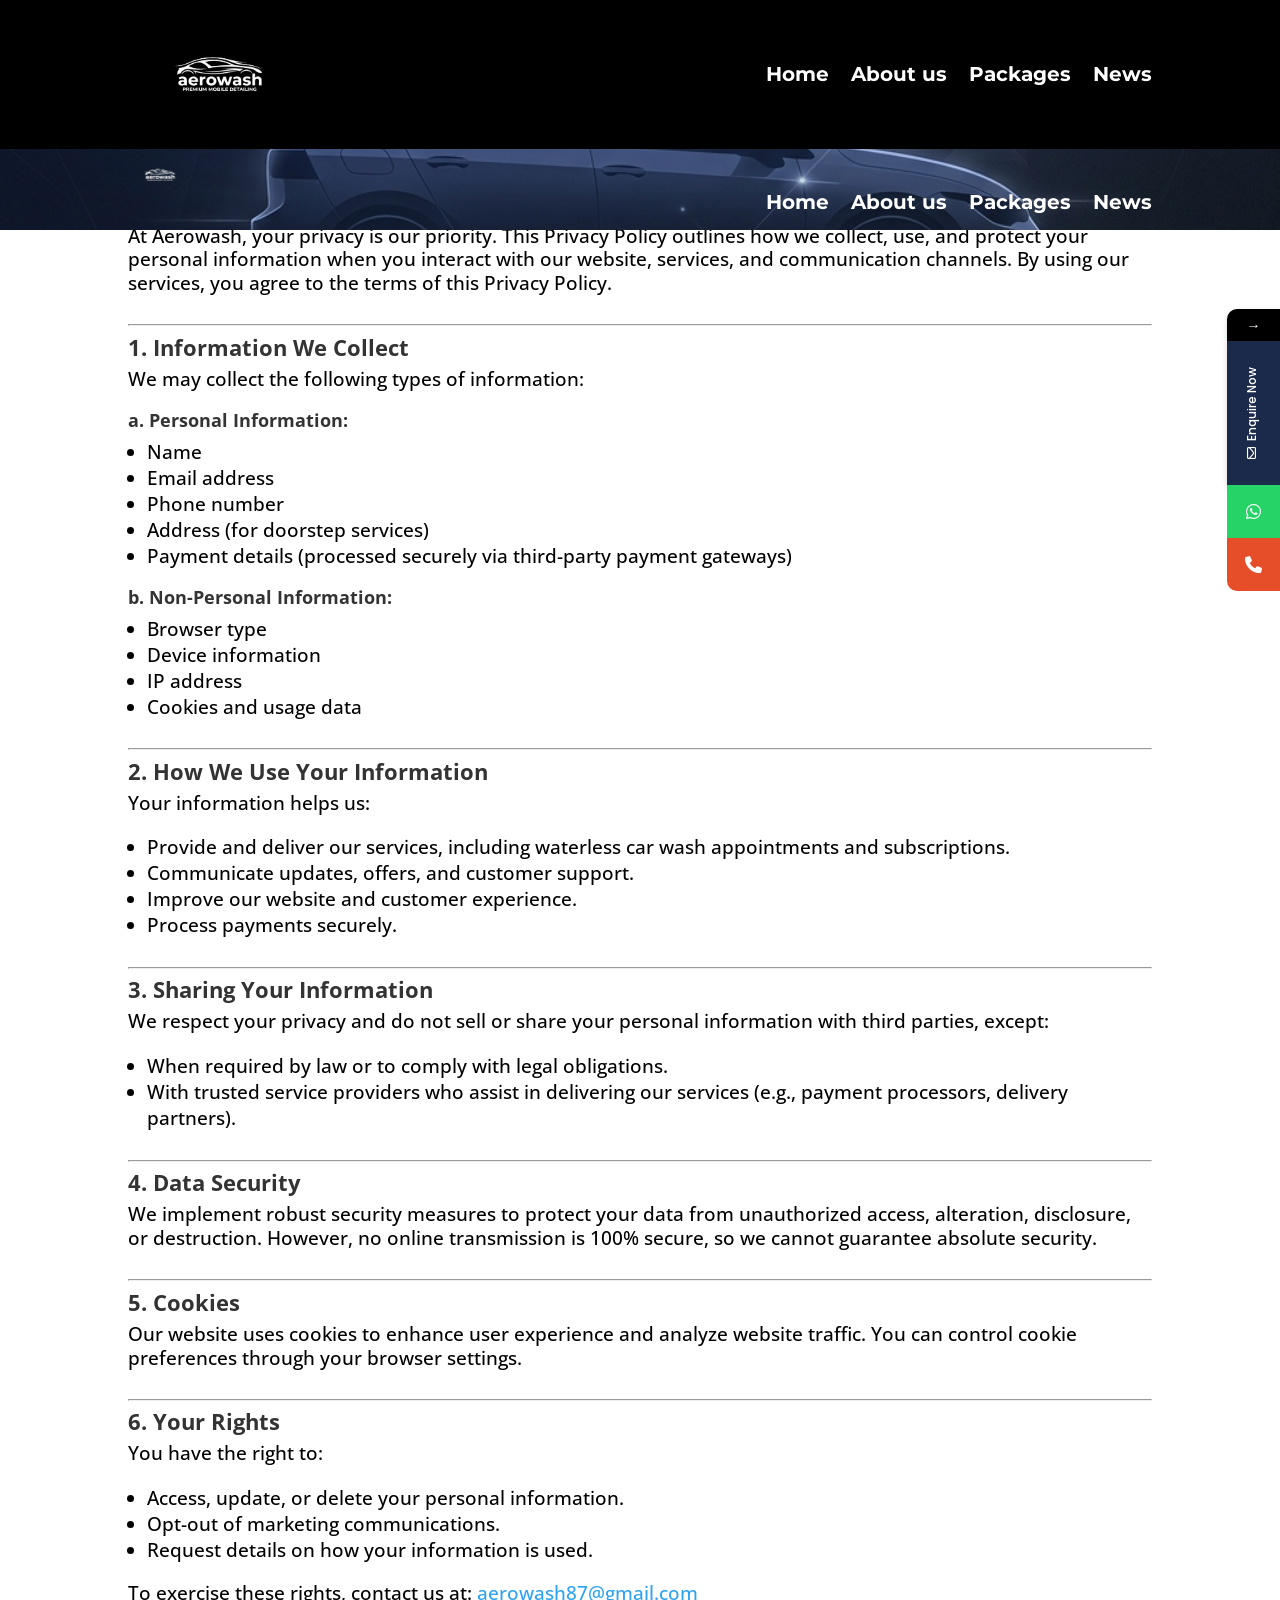
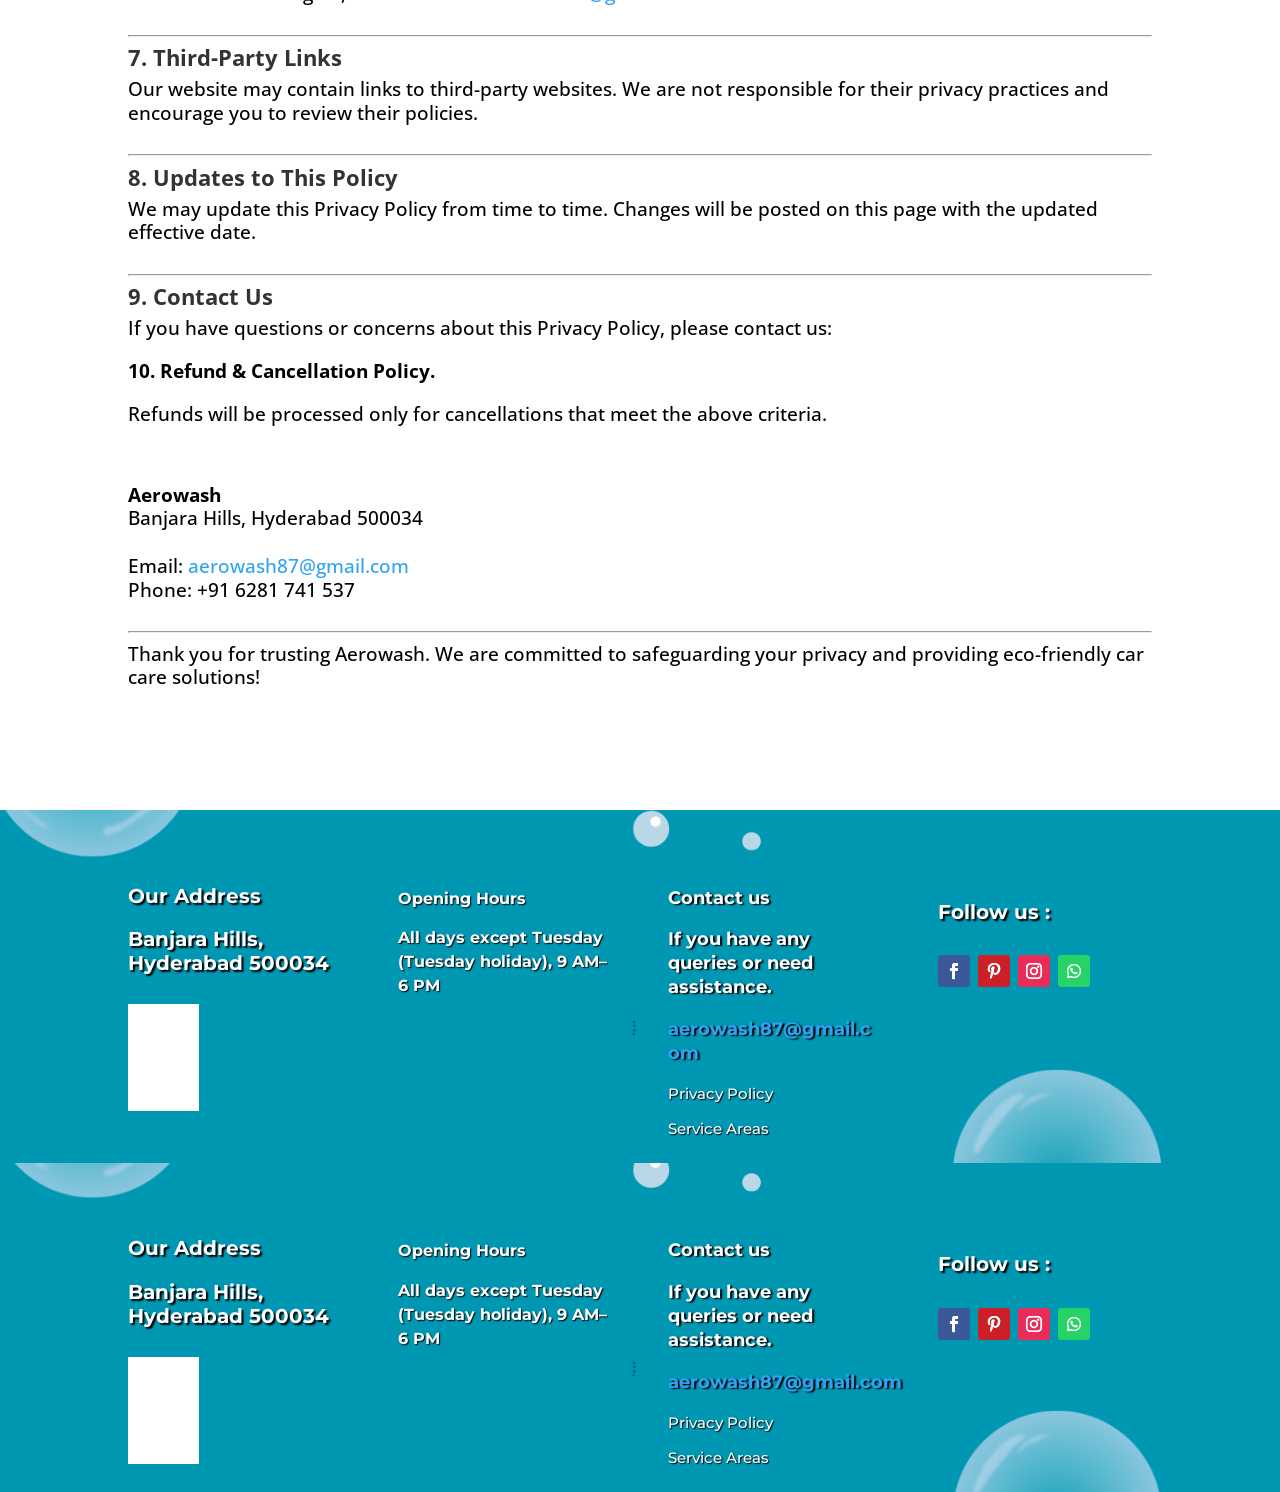
<file: privacy/index.html>
﻿<!DOCTYPE html>
<html lang="en">
<head>
	
	<meta charset="UTF-8" />
<meta http-equiv="X-UA-Compatible" content="IE=edge">

	<script type="text/javascript">
		document.documentElement.className = 'js';
	</script>
	
				<style>								
					form#stickyelements-form input::-moz-placeholder{
						color: #4F4F4F;
					} 
					form#stickyelements-form input::-ms-input-placeholder{
						color: #4F4F4F					} 
					form#stickyelements-form input::-webkit-input-placeholder{
						color: #4F4F4F					}
					form#stickyelements-form input::placeholder{
						color: #4F4F4F					}
					form#stickyelements-form textarea::placeholder {
						color: #4F4F4F					}
					form#stickyelements-form textarea::-moz-placeholder {
						color: #4F4F4F					}					
			</style>	
			<meta name='robots' content='index, follow, max-image-preview:large, max-snippet:-1, max-video-preview:-1' />
<script type="text/javascript">
			let jqueryParams=[],jQuery=function(r){return jqueryParams=[...jqueryParams,r],jQuery},$=function(r){return jqueryParams=[...jqueryParams,r],$};window.jQuery=jQuery,window.$=jQuery;let customHeadScripts=!1;jQuery.fn=jQuery.prototype={},$.fn=jQuery.prototype={},jQuery.noConflict=function(r){if(window.jQuery)return jQuery=window.jQuery,$=window.jQuery,customHeadScripts=!0,jQuery.noConflict},jQuery.ready=function(r){jqueryParams=[...jqueryParams,r]},$.ready=function(r){jqueryParams=[...jqueryParams,r]},jQuery.load=function(r){jqueryParams=[...jqueryParams,r]},$.load=function(r){jqueryParams=[...jqueryParams,r]},jQuery.fn.ready=function(r){jqueryParams=[...jqueryParams,r]},$.fn.ready=function(r){jqueryParams=[...jqueryParams,r]};</script>
	<!-- This site is optimized with the Yoast SEO plugin v24.4 - https://yoast.com/wordpress/plugins/seo/ -->
	<title>Privacy Policy | Daily Waterless Eco-friendly car wash</title>
	<link rel="canonical" href="/privacy/" />
	<meta property="og:locale" content="en_US" />
	<meta property="og:type" content="article" />
	<meta property="og:title" content="Privacy Policy | Daily Waterless Eco-friendly car wash" />
	<meta property="og:url" content="/privacy/" />
	<meta property="og:site_name" content="Aerowash" />
	<meta property="article:publisher" content="https://www.facebook.com/aerowashindia/" />
	<meta property="article:modified_time" content="2025-02-22T12:20:28+00:00" />
	<meta property="og:image" content="/wp-content/uploads/2025/01/logo.jpeg" />
	<meta property="og:image:width" content="596" />
	<meta property="og:image:height" content="596" />
	<meta property="og:image:type" content="image/jpeg" />
	<meta name="twitter:card" content="summary_large_image" />
	<meta name="twitter:site" content="@aerowash3" />
	<meta name="twitter:label1" content="Est. reading time" />
	<meta name="twitter:data1" content="8 minutes" />
	<script type="application/ld+json" class="yoast-schema-graph">{"@context":"https://schema.org","@graph":[{"@type":"WebPage","@id":"/privacy/","url":"/privacy/","name":"Privacy Policy | Daily Waterless Eco-friendly car wash","isPartOf":{"@id":"/#website"},"datePublished":"2025-01-26T06:56:56+00:00","dateModified":"2025-02-22T12:20:28+00:00","breadcrumb":{"@id":"/privacy/#breadcrumb"},"inLanguage":"en","potentialAction":[{"@type":"ReadAction","target":["/privacy/"]}]},{"@type":"BreadcrumbList","@id":"/privacy/#breadcrumb","itemListElement":[{"@type":"ListItem","position":1,"name":"Home","item":"/"},{"@type":"ListItem","position":2,"name":"Privacy Policy"}]},{"@type":"WebSite","@id":"/#website","url":"/","name":"Aerowash.com","description":"Daily Waterless Eco-friendly car wash","publisher":{"@id":"/#organization"},"potentialAction":[{"@type":"SearchAction","target":{"@type":"EntryPoint","urlTemplate":"/?s={search_term_string}"},"query-input":{"@type":"PropertyValueSpecification","valueRequired":true,"valueName":"search_term_string"}}],"inLanguage":"en"},{"@type":"Organization","@id":"/#organization","name":"Aerowash","url":"/","logo":{"@type":"ImageObject","inLanguage":"en","@id":"/#/schema/logo/image/","url":"/wp-content/uploads/2025/01/logo.jpeg","contentUrl":"/wp-content/uploads/2025/01/logo.jpeg","width":596,"height":596,"caption":"Aerowash"},"image":{"@id":"/#/schema/logo/image/"},"sameAs":["https://www.facebook.com/aerowashindia/","https://x.com/aerowash3","https://www.instagram.com/aerowash/?hl=en","https://in.pinterest.com/aerowash/"]}]}</script>
	<!-- / Yoast SEO plugin. -->


<link rel='dns-prefetch' href='//fonts.googleapis.com' />
<meta content="Divi v.4.27.4" name="generator"/><style id='wp-block-library-theme-inline-css' type='text/css'>
.wp-block-audio :where(figcaption){color:#555;font-size:13px;text-align:center}.is-dark-theme .wp-block-audio :where(figcaption){color:#ffffffa6}.wp-block-audio{margin:0 0 1em}.wp-block-code{border:1px solid #ccc;border-radius:4px;font-family:Menlo,Consolas,monaco,monospace;padding:.8em 1em}.wp-block-embed :where(figcaption){color:#555;font-size:13px;text-align:center}.is-dark-theme .wp-block-embed :where(figcaption){color:#ffffffa6}.wp-block-embed{margin:0 0 1em}.blocks-gallery-caption{color:#555;font-size:13px;text-align:center}.is-dark-theme .blocks-gallery-caption{color:#ffffffa6}:root :where(.wp-block-image figcaption){color:#555;font-size:13px;text-align:center}.is-dark-theme :root :where(.wp-block-image figcaption){color:#ffffffa6}.wp-block-image{margin:0 0 1em}.wp-block-pullquote{border-bottom:4px solid;border-top:4px solid;color:currentColor;margin-bottom:1.75em}.wp-block-pullquote cite,.wp-block-pullquote footer,.wp-block-pullquote__citation{color:currentColor;font-size:.8125em;font-style:normal;text-transform:uppercase}.wp-block-quote{border-left:.25em solid;margin:0 0 1.75em;padding-left:1em}.wp-block-quote cite,.wp-block-quote footer{color:currentColor;font-size:.8125em;font-style:normal;position:relative}.wp-block-quote:where(.has-text-align-right){border-left:none;border-right:.25em solid;padding-left:0;padding-right:1em}.wp-block-quote:where(.has-text-align-center){border:none;padding-left:0}.wp-block-quote.is-large,.wp-block-quote.is-style-large,.wp-block-quote:where(.is-style-plain){border:none}.wp-block-search .wp-block-search__label{font-weight:700}.wp-block-search__button{border:1px solid #ccc;padding:.375em .625em}:where(.wp-block-group.has-background){padding:1.25em 2.375em}.wp-block-separator.has-css-opacity{opacity:.4}.wp-block-separator{border:none;border-bottom:2px solid;margin-left:auto;margin-right:auto}.wp-block-separator.has-alpha-channel-opacity{opacity:1}.wp-block-separator:not(.is-style-wide):not(.is-style-dots){width:100px}.wp-block-separator.has-background:not(.is-style-dots){border-bottom:none;height:1px}.wp-block-separator.has-background:not(.is-style-wide):not(.is-style-dots){height:2px}.wp-block-table{margin:0 0 1em}.wp-block-table td,.wp-block-table th{word-break:normal}.wp-block-table :where(figcaption){color:#555;font-size:13px;text-align:center}.is-dark-theme .wp-block-table :where(figcaption){color:#ffffffa6}.wp-block-video :where(figcaption){color:#555;font-size:13px;text-align:center}.is-dark-theme .wp-block-video :where(figcaption){color:#ffffffa6}.wp-block-video{margin:0 0 1em}:root :where(.wp-block-template-part.has-background){margin-bottom:0;margin-top:0;padding:1.25em 2.375em}
</style>
<style id='global-styles-inline-css' type='text/css'>
:root{--wp--preset--aspect-ratio--square: 1;--wp--preset--aspect-ratio--4-3: 4/3;--wp--preset--aspect-ratio--3-4: 3/4;--wp--preset--aspect-ratio--3-2: 3/2;--wp--preset--aspect-ratio--2-3: 2/3;--wp--preset--aspect-ratio--16-9: 16/9;--wp--preset--aspect-ratio--9-16: 9/16;--wp--preset--color--black: #000000;--wp--preset--color--cyan-bluish-gray: #abb8c3;--wp--preset--color--white: #ffffff;--wp--preset--color--pale-pink: #f78da7;--wp--preset--color--vivid-red: #cf2e2e;--wp--preset--color--luminous-vivid-orange: #ff6900;--wp--preset--color--luminous-vivid-amber: #fcb900;--wp--preset--color--light-green-cyan: #7bdcb5;--wp--preset--color--vivid-green-cyan: #00d084;--wp--preset--color--pale-cyan-blue: #8ed1fc;--wp--preset--color--vivid-cyan-blue: #0693e3;--wp--preset--color--vivid-purple: #9b51e0;--wp--preset--gradient--vivid-cyan-blue-to-vivid-purple: linear-gradient(135deg,rgba(6,147,227,1) 0%,rgb(155,81,224) 100%);--wp--preset--gradient--light-green-cyan-to-vivid-green-cyan: linear-gradient(135deg,rgb(122,220,180) 0%,rgb(0,208,130) 100%);--wp--preset--gradient--luminous-vivid-amber-to-luminous-vivid-orange: linear-gradient(135deg,rgba(252,185,0,1) 0%,rgba(255,105,0,1) 100%);--wp--preset--gradient--luminous-vivid-orange-to-vivid-red: linear-gradient(135deg,rgba(255,105,0,1) 0%,rgb(207,46,46) 100%);--wp--preset--gradient--very-light-gray-to-cyan-bluish-gray: linear-gradient(135deg,rgb(238,238,238) 0%,rgb(169,184,195) 100%);--wp--preset--gradient--cool-to-warm-spectrum: linear-gradient(135deg,rgb(74,234,220) 0%,rgb(151,120,209) 20%,rgb(207,42,186) 40%,rgb(238,44,130) 60%,rgb(251,105,98) 80%,rgb(254,248,76) 100%);--wp--preset--gradient--blush-light-purple: linear-gradient(135deg,rgb(255,206,236) 0%,rgb(152,150,240) 100%);--wp--preset--gradient--blush-bordeaux: linear-gradient(135deg,rgb(254,205,165) 0%,rgb(254,45,45) 50%,rgb(107,0,62) 100%);--wp--preset--gradient--luminous-dusk: linear-gradient(135deg,rgb(255,203,112) 0%,rgb(199,81,192) 50%,rgb(65,88,208) 100%);--wp--preset--gradient--pale-ocean: linear-gradient(135deg,rgb(255,245,203) 0%,rgb(182,227,212) 50%,rgb(51,167,181) 100%);--wp--preset--gradient--electric-grass: linear-gradient(135deg,rgb(202,248,128) 0%,rgb(113,206,126) 100%);--wp--preset--gradient--midnight: linear-gradient(135deg,rgb(2,3,129) 0%,rgb(40,116,252) 100%);--wp--preset--font-size--small: 13px;--wp--preset--font-size--medium: 20px;--wp--preset--font-size--large: 36px;--wp--preset--font-size--x-large: 42px;--wp--preset--spacing--20: 0.44rem;--wp--preset--spacing--30: 0.67rem;--wp--preset--spacing--40: 1rem;--wp--preset--spacing--50: 1.5rem;--wp--preset--spacing--60: 2.25rem;--wp--preset--spacing--70: 3.38rem;--wp--preset--spacing--80: 5.06rem;--wp--preset--shadow--natural: 6px 6px 9px rgba(0, 0, 0, 0.2);--wp--preset--shadow--deep: 12px 12px 50px rgba(0, 0, 0, 0.4);--wp--preset--shadow--sharp: 6px 6px 0px rgba(0, 0, 0, 0.2);--wp--preset--shadow--outlined: 6px 6px 0px -3px rgba(255, 255, 255, 1), 6px 6px rgba(0, 0, 0, 1);--wp--preset--shadow--crisp: 6px 6px 0px rgba(0, 0, 0, 1);}:root { --wp--style--global--content-size: 823px;--wp--style--global--wide-size: 1080px; }:where(body) { margin: 0; }.wp-site-blocks > .alignleft { float: left; margin-right: 2em; }.wp-site-blocks > .alignright { float: right; margin-left: 2em; }.wp-site-blocks > .aligncenter { justify-content: center; margin-left: auto; margin-right: auto; }:where(.is-layout-flex){gap: 0.5em;}:where(.is-layout-grid){gap: 0.5em;}.is-layout-flow > .alignleft{float: left;margin-inline-start: 0;margin-inline-end: 2em;}.is-layout-flow > .alignright{float: right;margin-inline-start: 2em;margin-inline-end: 0;}.is-layout-flow > .aligncenter{margin-left: auto !important;margin-right: auto !important;}.is-layout-constrained > .alignleft{float: left;margin-inline-start: 0;margin-inline-end: 2em;}.is-layout-constrained > .alignright{float: right;margin-inline-start: 2em;margin-inline-end: 0;}.is-layout-constrained > .aligncenter{margin-left: auto !important;margin-right: auto !important;}.is-layout-constrained > :where(:not(.alignleft):not(.alignright):not(.alignfull)){max-width: var(--wp--style--global--content-size);margin-left: auto !important;margin-right: auto !important;}.is-layout-constrained > .alignwide{max-width: var(--wp--style--global--wide-size);}body .is-layout-flex{display: flex;}.is-layout-flex{flex-wrap: wrap;align-items: center;}.is-layout-flex > :is(*, div){margin: 0;}body .is-layout-grid{display: grid;}.is-layout-grid > :is(*, div){margin: 0;}body{padding-top: 0px;padding-right: 0px;padding-bottom: 0px;padding-left: 0px;}:root :where(.wp-element-button, .wp-block-button__link){background-color: #32373c;border-width: 0;color: #fff;font-family: inherit;font-size: inherit;line-height: inherit;padding: calc(0.667em + 2px) calc(1.333em + 2px);text-decoration: none;}.has-black-color{color: var(--wp--preset--color--black) !important;}.has-cyan-bluish-gray-color{color: var(--wp--preset--color--cyan-bluish-gray) !important;}.has-white-color{color: var(--wp--preset--color--white) !important;}.has-pale-pink-color{color: var(--wp--preset--color--pale-pink) !important;}.has-vivid-red-color{color: var(--wp--preset--color--vivid-red) !important;}.has-luminous-vivid-orange-color{color: var(--wp--preset--color--luminous-vivid-orange) !important;}.has-luminous-vivid-amber-color{color: var(--wp--preset--color--luminous-vivid-amber) !important;}.has-light-green-cyan-color{color: var(--wp--preset--color--light-green-cyan) !important;}.has-vivid-green-cyan-color{color: var(--wp--preset--color--vivid-green-cyan) !important;}.has-pale-cyan-blue-color{color: var(--wp--preset--color--pale-cyan-blue) !important;}.has-vivid-cyan-blue-color{color: var(--wp--preset--color--vivid-cyan-blue) !important;}.has-vivid-purple-color{color: var(--wp--preset--color--vivid-purple) !important;}.has-black-background-color{background-color: var(--wp--preset--color--black) !important;}.has-cyan-bluish-gray-background-color{background-color: var(--wp--preset--color--cyan-bluish-gray) !important;}.has-white-background-color{background-color: var(--wp--preset--color--white) !important;}.has-pale-pink-background-color{background-color: var(--wp--preset--color--pale-pink) !important;}.has-vivid-red-background-color{background-color: var(--wp--preset--color--vivid-red) !important;}.has-luminous-vivid-orange-background-color{background-color: var(--wp--preset--color--luminous-vivid-orange) !important;}.has-luminous-vivid-amber-background-color{background-color: var(--wp--preset--color--luminous-vivid-amber) !important;}.has-light-green-cyan-background-color{background-color: var(--wp--preset--color--light-green-cyan) !important;}.has-vivid-green-cyan-background-color{background-color: var(--wp--preset--color--vivid-green-cyan) !important;}.has-pale-cyan-blue-background-color{background-color: var(--wp--preset--color--pale-cyan-blue) !important;}.has-vivid-cyan-blue-background-color{background-color: var(--wp--preset--color--vivid-cyan-blue) !important;}.has-vivid-purple-background-color{background-color: var(--wp--preset--color--vivid-purple) !important;}.has-black-border-color{border-color: var(--wp--preset--color--black) !important;}.has-cyan-bluish-gray-border-color{border-color: var(--wp--preset--color--cyan-bluish-gray) !important;}.has-white-border-color{border-color: var(--wp--preset--color--white) !important;}.has-pale-pink-border-color{border-color: var(--wp--preset--color--pale-pink) !important;}.has-vivid-red-border-color{border-color: var(--wp--preset--color--vivid-red) !important;}.has-luminous-vivid-orange-border-color{border-color: var(--wp--preset--color--luminous-vivid-orange) !important;}.has-luminous-vivid-amber-border-color{border-color: var(--wp--preset--color--luminous-vivid-amber) !important;}.has-light-green-cyan-border-color{border-color: var(--wp--preset--color--light-green-cyan) !important;}.has-vivid-green-cyan-border-color{border-color: var(--wp--preset--color--vivid-green-cyan) !important;}.has-pale-cyan-blue-border-color{border-color: var(--wp--preset--color--pale-cyan-blue) !important;}.has-vivid-cyan-blue-border-color{border-color: var(--wp--preset--color--vivid-cyan-blue) !important;}.has-vivid-purple-border-color{border-color: var(--wp--preset--color--vivid-purple) !important;}.has-vivid-cyan-blue-to-vivid-purple-gradient-background{background: var(--wp--preset--gradient--vivid-cyan-blue-to-vivid-purple) !important;}.has-light-green-cyan-to-vivid-green-cyan-gradient-background{background: var(--wp--preset--gradient--light-green-cyan-to-vivid-green-cyan) !important;}.has-luminous-vivid-amber-to-luminous-vivid-orange-gradient-background{background: var(--wp--preset--gradient--luminous-vivid-amber-to-luminous-vivid-orange) !important;}.has-luminous-vivid-orange-to-vivid-red-gradient-background{background: var(--wp--preset--gradient--luminous-vivid-orange-to-vivid-red) !important;}.has-very-light-gray-to-cyan-bluish-gray-gradient-background{background: var(--wp--preset--gradient--very-light-gray-to-cyan-bluish-gray) !important;}.has-cool-to-warm-spectrum-gradient-background{background: var(--wp--preset--gradient--cool-to-warm-spectrum) !important;}.has-blush-light-purple-gradient-background{background: var(--wp--preset--gradient--blush-light-purple) !important;}.has-blush-bordeaux-gradient-background{background: var(--wp--preset--gradient--blush-bordeaux) !important;}.has-luminous-dusk-gradient-background{background: var(--wp--preset--gradient--luminous-dusk) !important;}.has-pale-ocean-gradient-background{background: var(--wp--preset--gradient--pale-ocean) !important;}.has-electric-grass-gradient-background{background: var(--wp--preset--gradient--electric-grass) !important;}.has-midnight-gradient-background{background: var(--wp--preset--gradient--midnight) !important;}.has-small-font-size{font-size: var(--wp--preset--font-size--small) !important;}.has-medium-font-size{font-size: var(--wp--preset--font-size--medium) !important;}.has-large-font-size{font-size: var(--wp--preset--font-size--large) !important;}.has-x-large-font-size{font-size: var(--wp--preset--font-size--x-large) !important;}
:where(.wp-block-post-template.is-layout-flex){gap: 1.25em;}:where(.wp-block-post-template.is-layout-grid){gap: 1.25em;}
:where(.wp-block-columns.is-layout-flex){gap: 2em;}:where(.wp-block-columns.is-layout-grid){gap: 2em;}
:root :where(.wp-block-pullquote){font-size: 1.5em;line-height: 1.6;}
</style>
<link rel='stylesheet' id='formcraft-common-css' href='/wp-content/plugins/formcraft3/dist/formcraft-common.css?ver=3.5.4' type='text/css' media='all' />
<link rel='stylesheet' id='formcraft-form-css' href='/wp-content/plugins/formcraft3/dist/form.css?ver=3.5.4' type='text/css' media='all' />
<link rel='stylesheet' id='dashicons-css' href='/wp-includes/css/dashicons.min.css?ver=6.7.5' type='text/css' media='all' />
<link rel='stylesheet' id='rmp-menu-styles-css' href='/wp-content/uploads/rmp-menu/css/rmp-menu.css?ver=23.43.37' type='text/css' media='all' />
<link rel='stylesheet' id='tcpt-style-css' href='/wp-content/plugins/tc-pricing-table/lib/functions/../../assets/css/tcpt-plugin.css?ver=6.7.5' type='text/css' media='all' />
<link rel='stylesheet' id='font-awesome-css' href='/wp-content/plugins/tc-pricing-table/lib/functions/../../vendors/font-awesome/css/font-awesome.css?ver=6.7.5' type='text/css' media='all' />
<link rel='stylesheet' id='et-divi-open-sans-css' href='https://fonts.googleapis.com/css?family=Open+Sans:300italic,400italic,600italic,700italic,800italic,400,300,600,700,800&#038;subset=latin,latin-ext&#038;display=swap' type='text/css' media='all' />
<style id='divi-style-inline-inline-css' type='text/css'>
/*!
Theme Name: Divi
Theme URI: http://www.elegantthemes.com/gallery/divi/
Version: 4.27.4
Description: Smart. Flexible. Beautiful. Divi is the most powerful theme in our collection.
Author: Elegant Themes
Author URI: http://www.elegantthemes.com
License: GNU General Public License v2
License URI: http://www.gnu.org/licenses/gpl-2.0.html
*/

a,abbr,acronym,address,applet,b,big,blockquote,body,center,cite,code,dd,del,dfn,div,dl,dt,em,fieldset,font,form,h1,h2,h3,h4,h5,h6,html,i,iframe,img,ins,kbd,label,legend,li,object,ol,p,pre,q,s,samp,small,span,strike,strong,sub,sup,tt,u,ul,var{margin:0;padding:0;border:0;outline:0;font-size:100%;-ms-text-size-adjust:100%;-webkit-text-size-adjust:100%;vertical-align:baseline;background:transparent}body{line-height:1}ol,ul{list-style:none}blockquote,q{quotes:none}blockquote:after,blockquote:before,q:after,q:before{content:"";content:none}blockquote{margin:20px 0 30px;border-left:5px solid;padding-left:20px}:focus{outline:0}del{text-decoration:line-through}pre{overflow:auto;padding:10px}figure{margin:0}table{border-collapse:collapse;border-spacing:0}article,aside,footer,header,hgroup,nav,section{display:block}body{font-family:Open Sans,Arial,sans-serif;font-size:14px;color:#666;background-color:#fff;line-height:1.7em;font-weight:500;-webkit-font-smoothing:antialiased;-moz-osx-font-smoothing:grayscale}body.page-template-page-template-blank-php #page-container{padding-top:0!important}body.et_cover_background{background-size:cover!important;background-position:top!important;background-repeat:no-repeat!important;background-attachment:fixed}a{color:#2ea3f2}a,a:hover{text-decoration:none}p{padding-bottom:1em}p:not(.has-background):last-of-type{padding-bottom:0}p.et_normal_padding{padding-bottom:1em}strong{font-weight:700}cite,em,i{font-style:italic}code,pre{font-family:Courier New,monospace;margin-bottom:10px}ins{text-decoration:none}sub,sup{height:0;line-height:1;position:relative;vertical-align:baseline}sup{bottom:.8em}sub{top:.3em}dl{margin:0 0 1.5em}dl dt{font-weight:700}dd{margin-left:1.5em}blockquote p{padding-bottom:0}embed,iframe,object,video{max-width:100%}h1,h2,h3,h4,h5,h6{color:#333;padding-bottom:10px;line-height:1em;font-weight:500}h1 a,h2 a,h3 a,h4 a,h5 a,h6 a{color:inherit}h1{font-size:30px}h2{font-size:26px}h3{font-size:22px}h4{font-size:18px}h5{font-size:16px}h6{font-size:14px}input{-webkit-appearance:none;appearance:none}input[type=checkbox]{-webkit-appearance:checkbox;appearance:checkbox}input[type=radio]{-webkit-appearance:radio;appearance:radio}input.text,input.title,input[type=email],input[type=password],input[type=tel],input[type=text],select,textarea{background-color:#fff;border:1px solid #bbb;padding:2px;color:#4e4e4e}input.text:focus,input.title:focus,input[type=text]:focus,select:focus,textarea:focus{border-color:#2d3940;color:#3e3e3e}input.text,input.title,input[type=text],select,textarea{margin:0}textarea{padding:4px}button,input,select,textarea{font-family:inherit}img{max-width:100%;height:auto}.clear{clear:both}br.clear{margin:0;padding:0}.pagination{clear:both}#et_search_icon:hover,.et-social-icon a:hover,.et_password_protected_form .et_submit_button,.form-submit .et_pb_buttontton.alt.disabled,.nav-single a,.posted_in a{color:#2ea3f2}.et-search-form,blockquote{border-color:#2ea3f2}#main-content{background-color:#fff}.container{width:80%;max-width:1080px;margin:auto;position:relative}body:not(.et-tb) #main-content .container,body:not(.et-tb-has-header) #main-content .container{padding-top:58px}.et_full_width_page #main-content .container:before{display:none}.main_title{margin-bottom:20px}.et_password_protected_form .et_submit_button:hover,.form-submit .et_pb_button:hover{background:rgba(0,0,0,.05)}.et_button_icon_visible .et_pb_button{padding-right:2em;padding-left:.7em}.et_button_icon_visible .et_pb_button:after{opacity:1;margin-left:0}.et_button_left .et_pb_button:hover:after{left:.15em}.et_button_left .et_pb_button:after{margin-left:0;left:1em}.et_button_icon_visible.et_button_left .et_pb_button,.et_button_left .et_pb_button:hover,.et_button_left .et_pb_module .et_pb_button:hover{padding-left:2em;padding-right:.7em}.et_button_icon_visible.et_button_left .et_pb_button:after,.et_button_left .et_pb_button:hover:after{left:.15em}.et_password_protected_form .et_submit_button:hover,.form-submit .et_pb_button:hover{padding:.3em 1em}.et_button_no_icon .et_pb_button:after{display:none}.et_button_no_icon.et_button_icon_visible.et_button_left .et_pb_button,.et_button_no_icon.et_button_left .et_pb_button:hover,.et_button_no_icon .et_pb_button,.et_button_no_icon .et_pb_button:hover{padding:.3em 1em!important}.et_button_custom_icon .et_pb_button:after{line-height:1.7em}.et_button_custom_icon.et_button_icon_visible .et_pb_button:after,.et_button_custom_icon .et_pb_button:hover:after{margin-left:.3em}#left-area .post_format-post-format-gallery .wp-block-gallery:first-of-type{padding:0;margin-bottom:-16px}.entry-content table:not(.variations){border:1px solid #eee;margin:0 0 15px;text-align:left;width:100%}.entry-content thead th,.entry-content tr th{color:#555;font-weight:700;padding:9px 24px}.entry-content tr td{border-top:1px solid #eee;padding:6px 24px}#left-area ul,.entry-content ul,.et-l--body ul,.et-l--footer ul,.et-l--header ul{list-style-type:disc;padding:0 0 23px 1em;line-height:26px}#left-area ol,.entry-content ol,.et-l--body ol,.et-l--footer ol,.et-l--header ol{list-style-type:decimal;list-style-position:inside;padding:0 0 23px;line-height:26px}#left-area ul li ul,.entry-content ul li ol{padding:2px 0 2px 20px}#left-area ol li ul,.entry-content ol li ol,.et-l--body ol li ol,.et-l--footer ol li ol,.et-l--header ol li ol{padding:2px 0 2px 35px}#left-area ul.wp-block-gallery{display:-webkit-box;display:-ms-flexbox;display:flex;-ms-flex-wrap:wrap;flex-wrap:wrap;list-style-type:none;padding:0}#left-area ul.products{padding:0!important;line-height:1.7!important;list-style:none!important}.gallery-item a{display:block}.gallery-caption,.gallery-item a{width:90%}#wpadminbar{z-index:100001}#left-area .post-meta{font-size:14px;padding-bottom:15px}#left-area .post-meta a{text-decoration:none;color:#666}#left-area .et_featured_image{padding-bottom:7px}.single .post{padding-bottom:25px}body.single .et_audio_content{margin-bottom:-6px}.nav-single a{text-decoration:none;color:#2ea3f2;font-size:14px;font-weight:400}.nav-previous{float:left}.nav-next{float:right}.et_password_protected_form p input{background-color:#eee;border:none!important;width:100%!important;border-radius:0!important;font-size:14px;color:#999!important;padding:16px!important;-webkit-box-sizing:border-box;box-sizing:border-box}.et_password_protected_form label{display:none}.et_password_protected_form .et_submit_button{font-family:inherit;display:block;float:right;margin:8px auto 0;cursor:pointer}.post-password-required p.nocomments.container{max-width:100%}.post-password-required p.nocomments.container:before{display:none}.aligncenter,div.post .new-post .aligncenter{display:block;margin-left:auto;margin-right:auto}.wp-caption{border:1px solid #ddd;text-align:center;background-color:#f3f3f3;margin-bottom:10px;max-width:96%;padding:8px}.wp-caption.alignleft{margin:0 30px 20px 0}.wp-caption.alignright{margin:0 0 20px 30px}.wp-caption img{margin:0;padding:0;border:0}.wp-caption p.wp-caption-text{font-size:12px;padding:0 4px 5px;margin:0}.alignright{float:right}.alignleft{float:left}img.alignleft{display:inline;float:left;margin-right:15px}img.alignright{display:inline;float:right;margin-left:15px}.page.et_pb_pagebuilder_layout #main-content{background-color:transparent}body #main-content .et_builder_inner_content>h1,body #main-content .et_builder_inner_content>h2,body #main-content .et_builder_inner_content>h3,body #main-content .et_builder_inner_content>h4,body #main-content .et_builder_inner_content>h5,body #main-content .et_builder_inner_content>h6{line-height:1.4em}body #main-content .et_builder_inner_content>p{line-height:1.7em}.wp-block-pullquote{margin:20px 0 30px}.wp-block-pullquote.has-background blockquote{border-left:none}.wp-block-group.has-background{padding:1.5em 1.5em .5em}@media (min-width:981px){#left-area{width:79.125%;padding-bottom:23px}#main-content .container:before{content:"";position:absolute;top:0;height:100%;width:1px;background-color:#e2e2e2}.et_full_width_page #left-area,.et_no_sidebar #left-area{float:none;width:100%!important}.et_full_width_page #left-area{padding-bottom:0}.et_no_sidebar #main-content .container:before{display:none}}@media (max-width:980px){#page-container{padding-top:80px}.et-tb #page-container,.et-tb-has-header #page-container{padding-top:0!important}#left-area,#sidebar{width:100%!important}#main-content .container:before{display:none!important}.et_full_width_page .et_gallery_item:nth-child(4n+1){clear:none}}@media print{#page-container{padding-top:0!important}}#wp-admin-bar-et-use-visual-builder a:before{font-family:ETmodules!important;content:"\e625";font-size:30px!important;width:28px;margin-top:-3px;color:#974df3!important}#wp-admin-bar-et-use-visual-builder:hover a:before{color:#fff!important}#wp-admin-bar-et-use-visual-builder:hover a,#wp-admin-bar-et-use-visual-builder a:hover{transition:background-color .5s ease;-webkit-transition:background-color .5s ease;-moz-transition:background-color .5s ease;background-color:#7e3bd0!important;color:#fff!important}* html .clearfix,:first-child+html .clearfix{zoom:1}.iphone .et_pb_section_video_bg video::-webkit-media-controls-start-playback-button{display:none!important;-webkit-appearance:none;appearance:none}.et_mobile_device .et_pb_section_parallax .et_pb_parallax_css{background-attachment:scroll}.et-social-facebook a.icon:before{content:"\e093"}.et-social-twitter a.icon:before{content:"\e094"}.et-social-google-plus a.icon:before{content:"\e096"}.et-social-instagram a.icon:before{content:"\e09a"}.et-social-rss a.icon:before{content:"\e09e"}.ai1ec-single-event:after{content:" ";display:table;clear:both}.evcal_event_details .evcal_evdata_cell .eventon_details_shading_bot.eventon_details_shading_bot{z-index:3}.wp-block-divi-layout{margin-bottom:1em}*{-webkit-box-sizing:border-box;box-sizing:border-box}#et-info-email:before,#et-info-phone:before,#et_search_icon:before,.comment-reply-link:after,.et-cart-info span:before,.et-pb-arrow-next:before,.et-pb-arrow-prev:before,.et-social-icon a:before,.et_audio_container .mejs-playpause-button button:before,.et_audio_container .mejs-volume-button button:before,.et_overlay:before,.et_password_protected_form .et_submit_button:after,.et_pb_button:after,.et_pb_contact_reset:after,.et_pb_contact_submit:after,.et_pb_font_icon:before,.et_pb_newsletter_button:after,.et_pb_pricing_table_button:after,.et_pb_promo_button:after,.et_pb_testimonial:before,.et_pb_toggle_title:before,.form-submit .et_pb_button:after,.mobile_menu_bar:before,a.et_pb_more_button:after{font-family:ETmodules!important;font-style:normal;font-weight:400;-webkit-font-feature-settings:normal;font-feature-settings:normal;font-variant:normal;text-transform:none;line-height:1;-webkit-font-smoothing:antialiased;-moz-osx-font-smoothing:grayscale;text-shadow:0 0;direction:ltr}.et-pb-icon,.et_pb_custom_button_icon.et_pb_button:after,.et_pb_login .et_pb_custom_button_icon.et_pb_button:after,.et_pb_woo_custom_button_icon .button.et_pb_custom_button_icon.et_pb_button:after,.et_pb_woo_custom_button_icon .button.et_pb_custom_button_icon.et_pb_button:hover:after{content:attr(data-icon)}.et-pb-icon{font-family:ETmodules;font-weight:400;-webkit-font-feature-settings:normal;font-feature-settings:normal;font-variant:normal;text-transform:none;line-height:1;-webkit-font-smoothing:antialiased;font-size:96px;font-style:normal;display:inline-block;-webkit-box-sizing:border-box;box-sizing:border-box;direction:ltr}#et-ajax-saving{display:none;-webkit-transition:background .3s,-webkit-box-shadow .3s;transition:background .3s,-webkit-box-shadow .3s;transition:background .3s,box-shadow .3s;transition:background .3s,box-shadow .3s,-webkit-box-shadow .3s;-webkit-box-shadow:rgba(0,139,219,.247059) 0 0 60px;box-shadow:0 0 60px rgba(0,139,219,.247059);position:fixed;top:50%;left:50%;width:50px;height:50px;background:#fff;border-radius:50px;margin:-25px 0 0 -25px;z-index:999999;text-align:center}#et-ajax-saving img{margin:9px}.et-safe-mode-indicator,.et-safe-mode-indicator:focus,.et-safe-mode-indicator:hover{-webkit-box-shadow:0 5px 10px rgba(41,196,169,.15);box-shadow:0 5px 10px rgba(41,196,169,.15);background:#29c4a9;color:#fff;font-size:14px;font-weight:600;padding:12px;line-height:16px;border-radius:3px;position:fixed;bottom:30px;right:30px;z-index:999999;text-decoration:none;font-family:Open Sans,sans-serif;-webkit-font-smoothing:antialiased;-moz-osx-font-smoothing:grayscale}.et_pb_button{font-size:20px;font-weight:500;padding:.3em 1em;line-height:1.7em!important;background-color:transparent;background-size:cover;background-position:50%;background-repeat:no-repeat;border:2px solid;border-radius:3px;-webkit-transition-duration:.2s;transition-duration:.2s;-webkit-transition-property:all!important;transition-property:all!important}.et_pb_button,.et_pb_button_inner{position:relative}.et_pb_button:hover,.et_pb_module .et_pb_button:hover{border:2px solid transparent;padding:.3em 2em .3em .7em}.et_pb_button:hover{background-color:hsla(0,0%,100%,.2)}.et_pb_bg_layout_light.et_pb_button:hover,.et_pb_bg_layout_light .et_pb_button:hover{background-color:rgba(0,0,0,.05)}.et_pb_button:after,.et_pb_button:before{font-size:32px;line-height:1em;content:"\35";opacity:0;position:absolute;margin-left:-1em;-webkit-transition:all .2s;transition:all .2s;text-transform:none;-webkit-font-feature-settings:"kern" off;font-feature-settings:"kern" off;font-variant:none;font-style:normal;font-weight:400;text-shadow:none}.et_pb_button.et_hover_enabled:hover:after,.et_pb_button.et_pb_hovered:hover:after{-webkit-transition:none!important;transition:none!important}.et_pb_button:before{display:none}.et_pb_button:hover:after{opacity:1;margin-left:0}.et_pb_column_1_3 h1,.et_pb_column_1_4 h1,.et_pb_column_1_5 h1,.et_pb_column_1_6 h1,.et_pb_column_2_5 h1{font-size:26px}.et_pb_column_1_3 h2,.et_pb_column_1_4 h2,.et_pb_column_1_5 h2,.et_pb_column_1_6 h2,.et_pb_column_2_5 h2{font-size:23px}.et_pb_column_1_3 h3,.et_pb_column_1_4 h3,.et_pb_column_1_5 h3,.et_pb_column_1_6 h3,.et_pb_column_2_5 h3{font-size:20px}.et_pb_column_1_3 h4,.et_pb_column_1_4 h4,.et_pb_column_1_5 h4,.et_pb_column_1_6 h4,.et_pb_column_2_5 h4{font-size:18px}.et_pb_column_1_3 h5,.et_pb_column_1_4 h5,.et_pb_column_1_5 h5,.et_pb_column_1_6 h5,.et_pb_column_2_5 h5{font-size:16px}.et_pb_column_1_3 h6,.et_pb_column_1_4 h6,.et_pb_column_1_5 h6,.et_pb_column_1_6 h6,.et_pb_column_2_5 h6{font-size:15px}.et_pb_bg_layout_dark,.et_pb_bg_layout_dark h1,.et_pb_bg_layout_dark h2,.et_pb_bg_layout_dark h3,.et_pb_bg_layout_dark h4,.et_pb_bg_layout_dark h5,.et_pb_bg_layout_dark h6{color:#fff!important}.et_pb_module.et_pb_text_align_left{text-align:left}.et_pb_module.et_pb_text_align_center{text-align:center}.et_pb_module.et_pb_text_align_right{text-align:right}.et_pb_module.et_pb_text_align_justified{text-align:justify}.clearfix:after{visibility:hidden;display:block;font-size:0;content:" ";clear:both;height:0}.et_pb_bg_layout_light .et_pb_more_button{color:#2ea3f2}.et_builder_inner_content{position:relative;z-index:1}header .et_builder_inner_content{z-index:2}.et_pb_css_mix_blend_mode_passthrough{mix-blend-mode:unset!important}.et_pb_image_container{margin:-20px -20px 29px}.et_pb_module_inner{position:relative}.et_hover_enabled_preview{z-index:2}.et_hover_enabled:hover{position:relative;z-index:2}.et_pb_all_tabs,.et_pb_module,.et_pb_posts_nav a,.et_pb_tab,.et_pb_with_background{position:relative;background-size:cover;background-position:50%;background-repeat:no-repeat}.et_pb_background_mask,.et_pb_background_pattern{bottom:0;left:0;position:absolute;right:0;top:0}.et_pb_background_mask{background-size:calc(100% + 2px) calc(100% + 2px);background-repeat:no-repeat;background-position:50%;overflow:hidden}.et_pb_background_pattern{background-position:0 0;background-repeat:repeat}.et_pb_with_border{position:relative;border:0 solid #333}.post-password-required .et_pb_row{padding:0;width:100%}.post-password-required .et_password_protected_form{min-height:0}body.et_pb_pagebuilder_layout.et_pb_show_title .post-password-required .et_password_protected_form h1,body:not(.et_pb_pagebuilder_layout) .post-password-required .et_password_protected_form h1{display:none}.et_pb_no_bg{padding:0!important}.et_overlay.et_pb_inline_icon:before,.et_pb_inline_icon:before{content:attr(data-icon)}.et_pb_more_button{color:inherit;text-shadow:none;text-decoration:none;display:inline-block;margin-top:20px}.et_parallax_bg_wrap{overflow:hidden;position:absolute;top:0;right:0;bottom:0;left:0}.et_parallax_bg{background-repeat:no-repeat;background-position:top;background-size:cover;position:absolute;bottom:0;left:0;width:100%;height:100%;display:block}.et_parallax_bg.et_parallax_bg__hover,.et_parallax_bg.et_parallax_bg_phone,.et_parallax_bg.et_parallax_bg_tablet,.et_parallax_gradient.et_parallax_gradient__hover,.et_parallax_gradient.et_parallax_gradient_phone,.et_parallax_gradient.et_parallax_gradient_tablet,.et_pb_section_parallax_hover:hover .et_parallax_bg:not(.et_parallax_bg__hover),.et_pb_section_parallax_hover:hover .et_parallax_gradient:not(.et_parallax_gradient__hover){display:none}.et_pb_section_parallax_hover:hover .et_parallax_bg.et_parallax_bg__hover,.et_pb_section_parallax_hover:hover .et_parallax_gradient.et_parallax_gradient__hover{display:block}.et_parallax_gradient{bottom:0;display:block;left:0;position:absolute;right:0;top:0}.et_pb_module.et_pb_section_parallax,.et_pb_posts_nav a.et_pb_section_parallax,.et_pb_tab.et_pb_section_parallax{position:relative}.et_pb_section_parallax .et_pb_parallax_css,.et_pb_slides .et_parallax_bg.et_pb_parallax_css{background-attachment:fixed}body.et-bfb .et_pb_section_parallax .et_pb_parallax_css,body.et-bfb .et_pb_slides .et_parallax_bg.et_pb_parallax_css{background-attachment:scroll;bottom:auto}.et_pb_section_parallax.et_pb_column .et_pb_module,.et_pb_section_parallax.et_pb_row .et_pb_column,.et_pb_section_parallax.et_pb_row .et_pb_module{z-index:9;position:relative}.et_pb_more_button:hover:after{opacity:1;margin-left:0}.et_pb_preload .et_pb_section_video_bg,.et_pb_preload>div{visibility:hidden}.et_pb_preload,.et_pb_section.et_pb_section_video.et_pb_preload{position:relative;background:#464646!important}.et_pb_preload:before{content:"";position:absolute;top:50%;left:50%;background:url(/wp-content/themes/Divi/includes/builder/styles/images/preloader.gif) no-repeat;border-radius:32px;width:32px;height:32px;margin:-16px 0 0 -16px}.box-shadow-overlay{position:absolute;top:0;left:0;width:100%;height:100%;z-index:10;pointer-events:none}.et_pb_section>.box-shadow-overlay~.et_pb_row{z-index:11}body.safari .section_has_divider{will-change:transform}.et_pb_row>.box-shadow-overlay{z-index:8}.has-box-shadow-overlay{position:relative}.et_clickable{cursor:pointer}.screen-reader-text{border:0;clip:rect(1px,1px,1px,1px);-webkit-clip-path:inset(50%);clip-path:inset(50%);height:1px;margin:-1px;overflow:hidden;padding:0;position:absolute!important;width:1px;word-wrap:normal!important}.et_multi_view_hidden,.et_multi_view_hidden_image{display:none!important}@keyframes multi-view-image-fade{0%{opacity:0}10%{opacity:.1}20%{opacity:.2}30%{opacity:.3}40%{opacity:.4}50%{opacity:.5}60%{opacity:.6}70%{opacity:.7}80%{opacity:.8}90%{opacity:.9}to{opacity:1}}.et_multi_view_image__loading{visibility:hidden}.et_multi_view_image__loaded{-webkit-animation:multi-view-image-fade .5s;animation:multi-view-image-fade .5s}#et-pb-motion-effects-offset-tracker{visibility:hidden!important;opacity:0;position:absolute;top:0;left:0}.et-pb-before-scroll-animation{opacity:0}header.et-l.et-l--header:after{clear:both;display:block;content:""}.et_pb_module{-webkit-animation-timing-function:linear;animation-timing-function:linear;-webkit-animation-duration:.2s;animation-duration:.2s}@-webkit-keyframes fadeBottom{0%{opacity:0;-webkit-transform:translateY(10%);transform:translateY(10%)}to{opacity:1;-webkit-transform:translateY(0);transform:translateY(0)}}@keyframes fadeBottom{0%{opacity:0;-webkit-transform:translateY(10%);transform:translateY(10%)}to{opacity:1;-webkit-transform:translateY(0);transform:translateY(0)}}@-webkit-keyframes fadeLeft{0%{opacity:0;-webkit-transform:translateX(-10%);transform:translateX(-10%)}to{opacity:1;-webkit-transform:translateX(0);transform:translateX(0)}}@keyframes fadeLeft{0%{opacity:0;-webkit-transform:translateX(-10%);transform:translateX(-10%)}to{opacity:1;-webkit-transform:translateX(0);transform:translateX(0)}}@-webkit-keyframes fadeRight{0%{opacity:0;-webkit-transform:translateX(10%);transform:translateX(10%)}to{opacity:1;-webkit-transform:translateX(0);transform:translateX(0)}}@keyframes fadeRight{0%{opacity:0;-webkit-transform:translateX(10%);transform:translateX(10%)}to{opacity:1;-webkit-transform:translateX(0);transform:translateX(0)}}@-webkit-keyframes fadeTop{0%{opacity:0;-webkit-transform:translateY(-10%);transform:translateY(-10%)}to{opacity:1;-webkit-transform:translateX(0);transform:translateX(0)}}@keyframes fadeTop{0%{opacity:0;-webkit-transform:translateY(-10%);transform:translateY(-10%)}to{opacity:1;-webkit-transform:translateX(0);transform:translateX(0)}}@-webkit-keyframes fadeIn{0%{opacity:0}to{opacity:1}}@keyframes fadeIn{0%{opacity:0}to{opacity:1}}.et-waypoint:not(.et_pb_counters){opacity:0}@media (min-width:981px){.et_pb_section.et_section_specialty div.et_pb_row .et_pb_column .et_pb_column .et_pb_module.et-last-child,.et_pb_section.et_section_specialty div.et_pb_row .et_pb_column .et_pb_column .et_pb_module:last-child,.et_pb_section.et_section_specialty div.et_pb_row .et_pb_column .et_pb_row_inner .et_pb_column .et_pb_module.et-last-child,.et_pb_section.et_section_specialty div.et_pb_row .et_pb_column .et_pb_row_inner .et_pb_column .et_pb_module:last-child,.et_pb_section div.et_pb_row .et_pb_column .et_pb_module.et-last-child,.et_pb_section div.et_pb_row .et_pb_column .et_pb_module:last-child{margin-bottom:0}}@media (max-width:980px){.et_overlay.et_pb_inline_icon_tablet:before,.et_pb_inline_icon_tablet:before{content:attr(data-icon-tablet)}.et_parallax_bg.et_parallax_bg_tablet_exist,.et_parallax_gradient.et_parallax_gradient_tablet_exist{display:none}.et_parallax_bg.et_parallax_bg_tablet,.et_parallax_gradient.et_parallax_gradient_tablet{display:block}.et_pb_column .et_pb_module{margin-bottom:30px}.et_pb_row .et_pb_column .et_pb_module.et-last-child,.et_pb_row .et_pb_column .et_pb_module:last-child,.et_section_specialty .et_pb_row .et_pb_column .et_pb_module.et-last-child,.et_section_specialty .et_pb_row .et_pb_column .et_pb_module:last-child{margin-bottom:0}.et_pb_more_button{display:inline-block!important}.et_pb_bg_layout_light_tablet.et_pb_button,.et_pb_bg_layout_light_tablet.et_pb_module.et_pb_button,.et_pb_bg_layout_light_tablet .et_pb_more_button{color:#2ea3f2}.et_pb_bg_layout_light_tablet .et_pb_forgot_password a{color:#666}.et_pb_bg_layout_light_tablet h1,.et_pb_bg_layout_light_tablet h2,.et_pb_bg_layout_light_tablet h3,.et_pb_bg_layout_light_tablet h4,.et_pb_bg_layout_light_tablet h5,.et_pb_bg_layout_light_tablet h6{color:#333!important}.et_pb_module .et_pb_bg_layout_light_tablet.et_pb_button{color:#2ea3f2!important}.et_pb_bg_layout_light_tablet{color:#666!important}.et_pb_bg_layout_dark_tablet,.et_pb_bg_layout_dark_tablet h1,.et_pb_bg_layout_dark_tablet h2,.et_pb_bg_layout_dark_tablet h3,.et_pb_bg_layout_dark_tablet h4,.et_pb_bg_layout_dark_tablet h5,.et_pb_bg_layout_dark_tablet h6{color:#fff!important}.et_pb_bg_layout_dark_tablet.et_pb_button,.et_pb_bg_layout_dark_tablet.et_pb_module.et_pb_button,.et_pb_bg_layout_dark_tablet .et_pb_more_button{color:inherit}.et_pb_bg_layout_dark_tablet .et_pb_forgot_password a{color:#fff}.et_pb_module.et_pb_text_align_left-tablet{text-align:left}.et_pb_module.et_pb_text_align_center-tablet{text-align:center}.et_pb_module.et_pb_text_align_right-tablet{text-align:right}.et_pb_module.et_pb_text_align_justified-tablet{text-align:justify}}@media (max-width:767px){.et_pb_more_button{display:inline-block!important}.et_overlay.et_pb_inline_icon_phone:before,.et_pb_inline_icon_phone:before{content:attr(data-icon-phone)}.et_parallax_bg.et_parallax_bg_phone_exist,.et_parallax_gradient.et_parallax_gradient_phone_exist{display:none}.et_parallax_bg.et_parallax_bg_phone,.et_parallax_gradient.et_parallax_gradient_phone{display:block}.et-hide-mobile{display:none!important}.et_pb_bg_layout_light_phone.et_pb_button,.et_pb_bg_layout_light_phone.et_pb_module.et_pb_button,.et_pb_bg_layout_light_phone .et_pb_more_button{color:#2ea3f2}.et_pb_bg_layout_light_phone .et_pb_forgot_password a{color:#666}.et_pb_bg_layout_light_phone h1,.et_pb_bg_layout_light_phone h2,.et_pb_bg_layout_light_phone h3,.et_pb_bg_layout_light_phone h4,.et_pb_bg_layout_light_phone h5,.et_pb_bg_layout_light_phone h6{color:#333!important}.et_pb_module .et_pb_bg_layout_light_phone.et_pb_button{color:#2ea3f2!important}.et_pb_bg_layout_light_phone{color:#666!important}.et_pb_bg_layout_dark_phone,.et_pb_bg_layout_dark_phone h1,.et_pb_bg_layout_dark_phone h2,.et_pb_bg_layout_dark_phone h3,.et_pb_bg_layout_dark_phone h4,.et_pb_bg_layout_dark_phone h5,.et_pb_bg_layout_dark_phone h6{color:#fff!important}.et_pb_bg_layout_dark_phone.et_pb_button,.et_pb_bg_layout_dark_phone.et_pb_module.et_pb_button,.et_pb_bg_layout_dark_phone .et_pb_more_button{color:inherit}.et_pb_module .et_pb_bg_layout_dark_phone.et_pb_button{color:#fff!important}.et_pb_bg_layout_dark_phone .et_pb_forgot_password a{color:#fff}.et_pb_module.et_pb_text_align_left-phone{text-align:left}.et_pb_module.et_pb_text_align_center-phone{text-align:center}.et_pb_module.et_pb_text_align_right-phone{text-align:right}.et_pb_module.et_pb_text_align_justified-phone{text-align:justify}}@media (max-width:479px){a.et_pb_more_button{display:block}}@media (min-width:768px) and (max-width:980px){[data-et-multi-view-load-tablet-hidden=true]:not(.et_multi_view_swapped){display:none!important}}@media (max-width:767px){[data-et-multi-view-load-phone-hidden=true]:not(.et_multi_view_swapped){display:none!important}}.et_pb_menu.et_pb_menu--style-inline_centered_logo .et_pb_menu__menu nav ul{-webkit-box-pack:center;-ms-flex-pack:center;justify-content:center}@-webkit-keyframes multi-view-image-fade{0%{-webkit-transform:scale(1);transform:scale(1);opacity:1}50%{-webkit-transform:scale(1.01);transform:scale(1.01);opacity:1}to{-webkit-transform:scale(1);transform:scale(1);opacity:1}}
</style>
<style id='divi-dynamic-critical-inline-css' type='text/css'>
@font-face{font-family:ETmodules;font-display:block;src:url(/wp-content/themes/Divi/core/admin/fonts/modules/all/modules.eot);src:url(/wp-content/themes/Divi/core/admin/fonts/modules/all/modules.eot?#iefix) format("embedded-opentype"),url(/wp-content/themes/Divi/core/admin/fonts/modules/all/modules.woff) format("woff"),url(/wp-content/themes/Divi/core/admin/fonts/modules/all/modules.ttf) format("truetype"),url(/wp-content/themes/Divi/core/admin/fonts/modules/all/modules.svg#ETmodules) format("svg");font-weight:400;font-style:normal}
@font-face{font-family:FontAwesome;font-style:normal;font-weight:400;font-display:block;src:url(/wp-content/themes/Divi/core/admin/fonts/fontawesome/fa-regular-400.eot);src:url(/wp-content/themes/Divi/core/admin/fonts/fontawesome/fa-regular-400.eot?#iefix) format("embedded-opentype"),url(/wp-content/themes/Divi/core/admin/fonts/fontawesome/fa-regular-400.woff2) format("woff2"),url(/wp-content/themes/Divi/core/admin/fonts/fontawesome/fa-regular-400.woff) format("woff"),url(/wp-content/themes/Divi/core/admin/fonts/fontawesome/fa-regular-400.ttf) format("truetype"),url(/wp-content/themes/Divi/core/admin/fonts/fontawesome/fa-regular-400.svg#fontawesome) format("svg")}@font-face{font-family:FontAwesome;font-style:normal;font-weight:900;font-display:block;src:url(/wp-content/themes/Divi/core/admin/fonts/fontawesome/fa-solid-900.eot);src:url(/wp-content/themes/Divi/core/admin/fonts/fontawesome/fa-solid-900.eot?#iefix) format("embedded-opentype"),url(/wp-content/themes/Divi/core/admin/fonts/fontawesome/fa-solid-900.woff2) format("woff2"),url(/wp-content/themes/Divi/core/admin/fonts/fontawesome/fa-solid-900.woff) format("woff"),url(/wp-content/themes/Divi/core/admin/fonts/fontawesome/fa-solid-900.ttf) format("truetype"),url(/wp-content/themes/Divi/core/admin/fonts/fontawesome/fa-solid-900.svg#fontawesome) format("svg")}@font-face{font-family:FontAwesome;font-style:normal;font-weight:400;font-display:block;src:url(/wp-content/themes/Divi/core/admin/fonts/fontawesome/fa-brands-400.eot);src:url(/wp-content/themes/Divi/core/admin/fonts/fontawesome/fa-brands-400.eot?#iefix) format("embedded-opentype"),url(/wp-content/themes/Divi/core/admin/fonts/fontawesome/fa-brands-400.woff2) format("woff2"),url(/wp-content/themes/Divi/core/admin/fonts/fontawesome/fa-brands-400.woff) format("woff"),url(/wp-content/themes/Divi/core/admin/fonts/fontawesome/fa-brands-400.ttf) format("truetype"),url(/wp-content/themes/Divi/core/admin/fonts/fontawesome/fa-brands-400.svg#fontawesome) format("svg")}
@media (min-width:981px){.et_pb_gutters3 .et_pb_column,.et_pb_gutters3.et_pb_row .et_pb_column{margin-right:5.5%}.et_pb_gutters3 .et_pb_column_4_4,.et_pb_gutters3.et_pb_row .et_pb_column_4_4{width:100%}.et_pb_gutters3 .et_pb_column_4_4 .et_pb_module,.et_pb_gutters3.et_pb_row .et_pb_column_4_4 .et_pb_module{margin-bottom:2.75%}.et_pb_gutters3 .et_pb_column_3_4,.et_pb_gutters3.et_pb_row .et_pb_column_3_4{width:73.625%}.et_pb_gutters3 .et_pb_column_3_4 .et_pb_module,.et_pb_gutters3.et_pb_row .et_pb_column_3_4 .et_pb_module{margin-bottom:3.735%}.et_pb_gutters3 .et_pb_column_2_3,.et_pb_gutters3.et_pb_row .et_pb_column_2_3{width:64.833%}.et_pb_gutters3 .et_pb_column_2_3 .et_pb_module,.et_pb_gutters3.et_pb_row .et_pb_column_2_3 .et_pb_module{margin-bottom:4.242%}.et_pb_gutters3 .et_pb_column_3_5,.et_pb_gutters3.et_pb_row .et_pb_column_3_5{width:57.8%}.et_pb_gutters3 .et_pb_column_3_5 .et_pb_module,.et_pb_gutters3.et_pb_row .et_pb_column_3_5 .et_pb_module{margin-bottom:4.758%}.et_pb_gutters3 .et_pb_column_1_2,.et_pb_gutters3.et_pb_row .et_pb_column_1_2{width:47.25%}.et_pb_gutters3 .et_pb_column_1_2 .et_pb_module,.et_pb_gutters3.et_pb_row .et_pb_column_1_2 .et_pb_module{margin-bottom:5.82%}.et_pb_gutters3 .et_pb_column_2_5,.et_pb_gutters3.et_pb_row .et_pb_column_2_5{width:36.7%}.et_pb_gutters3 .et_pb_column_2_5 .et_pb_module,.et_pb_gutters3.et_pb_row .et_pb_column_2_5 .et_pb_module{margin-bottom:7.493%}.et_pb_gutters3 .et_pb_column_1_3,.et_pb_gutters3.et_pb_row .et_pb_column_1_3{width:29.6667%}.et_pb_gutters3 .et_pb_column_1_3 .et_pb_module,.et_pb_gutters3.et_pb_row .et_pb_column_1_3 .et_pb_module{margin-bottom:9.27%}.et_pb_gutters3 .et_pb_column_1_4,.et_pb_gutters3.et_pb_row .et_pb_column_1_4{width:20.875%}.et_pb_gutters3 .et_pb_column_1_4 .et_pb_module,.et_pb_gutters3.et_pb_row .et_pb_column_1_4 .et_pb_module{margin-bottom:13.174%}.et_pb_gutters3 .et_pb_column_1_5,.et_pb_gutters3.et_pb_row .et_pb_column_1_5{width:15.6%}.et_pb_gutters3 .et_pb_column_1_5 .et_pb_module,.et_pb_gutters3.et_pb_row .et_pb_column_1_5 .et_pb_module{margin-bottom:17.628%}.et_pb_gutters3 .et_pb_column_1_6,.et_pb_gutters3.et_pb_row .et_pb_column_1_6{width:12.0833%}.et_pb_gutters3 .et_pb_column_1_6 .et_pb_module,.et_pb_gutters3.et_pb_row .et_pb_column_1_6 .et_pb_module{margin-bottom:22.759%}.et_pb_gutters3 .et_full_width_page.woocommerce-page ul.products li.product{width:20.875%;margin-right:5.5%;margin-bottom:5.5%}.et_pb_gutters3.et_left_sidebar.woocommerce-page #main-content ul.products li.product,.et_pb_gutters3.et_right_sidebar.woocommerce-page #main-content ul.products li.product{width:28.353%;margin-right:7.47%}.et_pb_gutters3.et_left_sidebar.woocommerce-page #main-content ul.products.columns-1 li.product,.et_pb_gutters3.et_right_sidebar.woocommerce-page #main-content ul.products.columns-1 li.product{width:100%;margin-right:0}.et_pb_gutters3.et_left_sidebar.woocommerce-page #main-content ul.products.columns-2 li.product,.et_pb_gutters3.et_right_sidebar.woocommerce-page #main-content ul.products.columns-2 li.product{width:48%;margin-right:4%}.et_pb_gutters3.et_left_sidebar.woocommerce-page #main-content ul.products.columns-2 li:nth-child(2n+2),.et_pb_gutters3.et_right_sidebar.woocommerce-page #main-content ul.products.columns-2 li:nth-child(2n+2){margin-right:0}.et_pb_gutters3.et_left_sidebar.woocommerce-page #main-content ul.products.columns-2 li:nth-child(3n+1),.et_pb_gutters3.et_right_sidebar.woocommerce-page #main-content ul.products.columns-2 li:nth-child(3n+1){clear:none}}
.et_parallax_bg.et_parallax_bg__sticky,.et_pb_sticky.et_pb_section_parallax_sticky .et_parallax_bg:not(.et_parallax_bg__sticky),.et_pb_sticky .et_pb_section_parallax_sticky .et_parallax_bg:not(.et_parallax_bg__sticky){display:none}.et_pb_sticky.et_pb_section_parallax_sticky .et_parallax_bg.et_parallax_bg__sticky,.et_pb_sticky .et_pb_section_parallax_sticky .et_parallax_bg.et_parallax_bg__sticky{display:block}.et_builder_inner_content.has_et_pb_sticky{z-index:inherit}.et-db #et-boc .et-l #et-fb-app .et_pb_column.has_et_pb_sticky,.et_pb_column.has_et_pb_sticky{z-index:20}.et-l--header .et-db #et-boc .et-l #et-fb-app .et_pb_column.has_et_pb_sticky,.et-l--header .et_pb_column.has_et_pb_sticky{z-index:30}.et-l--footer .et-db #et-boc .et-l #et-fb-app .et_pb_column.has_et_pb_sticky,.et-l--footer .et_pb_column.has_et_pb_sticky{z-index:10}.et_pb_sticky_placeholder{opacity:0!important}.et_pb_sticky .et_overlay.et_pb_inline_icon_sticky:before,.et_pb_sticky .et_pb_inline_icon_sticky:before{content:attr(data-icon-sticky)!important}body .et-script-temporary-measurement{opacity:0}
.et_pb_widget{float:left;max-width:100%;word-wrap:break-word}.et_pb_widget a{text-decoration:none;color:#666}.et_pb_widget li a:hover{color:#82c0c7}.et_pb_widget ol li,.et_pb_widget ul li{margin-bottom:.5em}.et_pb_widget ol li ol li,.et_pb_widget ul li ul li{margin-left:15px}.et_pb_widget select{width:100%;height:28px;padding:0 5px}.et_pb_widget_area .et_pb_widget a{color:inherit}.et_pb_bg_layout_light .et_pb_widget li a{color:#666}.et_pb_bg_layout_dark .et_pb_widget li a{color:inherit}
.widget_search .screen-reader-text,.et_pb_widget .wp-block-search__label{display:none}.widget_search input#s,.widget_search input#searchsubmit,.et_pb_widget .wp-block-search__input,.et_pb_widget .wp-block-search__button{padding:.7em;height:40px !important;margin:0;font-size:14px;line-height:normal !important;border:1px solid #ddd;color:#666}.widget_search #s,.et_pb_widget .wp-block-search__input{width:100%;border-radius:3px}.widget_search #searchform,.et_pb_widget .wp-block-search{position:relative}.widget_search #searchsubmit,.et_pb_widget .wp-block-search__button{background-color:#ddd;-webkit-border-top-right-radius:3px;-webkit-border-bottom-right-radius:3px;-moz-border-radius-topright:3px;-moz-border-radius-bottomright:3px;border-top-right-radius:3px;border-bottom-right-radius:3px;position:absolute;right:0;top:0}#searchsubmit,.et_pb_widget .wp-block-search__button{cursor:pointer}
.et_pb_section{position:relative;background-color:#fff;background-position:50%;background-size:100%;background-size:cover}.et_pb_section--absolute,.et_pb_section--fixed{width:100%}.et_pb_section.et_section_transparent{background-color:transparent}.et_pb_fullwidth_section{padding:0}.et_pb_fullwidth_section>.et_pb_module:not(.et_pb_post_content):not(.et_pb_fullwidth_post_content) .et_pb_row{padding:0!important}.et_pb_inner_shadow{-webkit-box-shadow:inset 0 0 7px rgba(0,0,0,.07);box-shadow:inset 0 0 7px rgba(0,0,0,.07)}.et_pb_bottom_inside_divider,.et_pb_top_inside_divider{display:block;background-repeat:repeat-x;height:100%;position:absolute;pointer-events:none;width:100%;left:0;right:0}.et_pb_bottom_inside_divider.et-no-transition,.et_pb_top_inside_divider.et-no-transition{-webkit-transition:none!important;transition:none!important}.et-fb .section_has_divider.et_fb_element_controls_visible--child>.et_pb_bottom_inside_divider,.et-fb .section_has_divider.et_fb_element_controls_visible--child>.et_pb_top_inside_divider{z-index:1}.et_pb_section_video:not(.et_pb_section--with-menu){overflow:hidden;position:relative}.et_pb_column>.et_pb_section_video_bg{z-index:-1}.et_pb_section_video_bg{visibility:visible;position:absolute;top:0;left:0;width:100%;height:100%;overflow:hidden;display:block;pointer-events:none;-webkit-transition:display .3s;transition:display .3s}.et_pb_section_video_bg.et_pb_section_video_bg_hover,.et_pb_section_video_bg.et_pb_section_video_bg_phone,.et_pb_section_video_bg.et_pb_section_video_bg_tablet,.et_pb_section_video_bg.et_pb_section_video_bg_tablet_only{display:none}.et_pb_section_video_bg .mejs-controls,.et_pb_section_video_bg .mejs-overlay-play{display:none!important}.et_pb_section_video_bg embed,.et_pb_section_video_bg iframe,.et_pb_section_video_bg object,.et_pb_section_video_bg video{max-width:none}.et_pb_section_video_bg .mejs-video{left:50%;position:absolute;max-width:none}.et_pb_section_video_bg .mejs-overlay-loading{display:none!important}.et_pb_social_network_link .et_pb_section_video{overflow:visible}.et_pb_section_video_on_hover:hover>.et_pb_section_video_bg{display:none}.et_pb_section_video_on_hover:hover>.et_pb_section_video_bg_hover,.et_pb_section_video_on_hover:hover>.et_pb_section_video_bg_hover_inherit{display:block}@media (min-width:981px){.et_pb_section{padding:4% 0}body.et_pb_pagebuilder_layout.et_pb_show_title .post-password-required .et_pb_section,body:not(.et_pb_pagebuilder_layout) .post-password-required .et_pb_section{padding-top:0}.et_pb_fullwidth_section{padding:0}.et_pb_section_video_bg.et_pb_section_video_bg_desktop_only{display:block}}@media (max-width:980px){.et_pb_section{padding:50px 0}body.et_pb_pagebuilder_layout.et_pb_show_title .post-password-required .et_pb_section,body:not(.et_pb_pagebuilder_layout) .post-password-required .et_pb_section{padding-top:0}.et_pb_fullwidth_section{padding:0}.et_pb_section_video_bg.et_pb_section_video_bg_tablet{display:block}.et_pb_section_video_bg.et_pb_section_video_bg_desktop_only{display:none}}@media (min-width:768px){.et_pb_section_video_bg.et_pb_section_video_bg_desktop_tablet{display:block}}@media (min-width:768px) and (max-width:980px){.et_pb_section_video_bg.et_pb_section_video_bg_tablet_only{display:block}}@media (max-width:767px){.et_pb_section_video_bg.et_pb_section_video_bg_phone{display:block}.et_pb_section_video_bg.et_pb_section_video_bg_desktop_tablet{display:none}}
.et_pb_row{width:80%;max-width:1080px;margin:auto;position:relative}body.safari .section_has_divider,body.uiwebview .section_has_divider{-webkit-perspective:2000px;perspective:2000px}.section_has_divider .et_pb_row{z-index:5}.et_pb_row_inner{width:100%;position:relative}.et_pb_row.et_pb_row_empty,.et_pb_row_inner:nth-of-type(n+2).et_pb_row_empty{display:none}.et_pb_row:after,.et_pb_row_inner:after{content:"";display:block;clear:both;visibility:hidden;line-height:0;height:0;width:0}.et_pb_row_4col .et-last-child,.et_pb_row_4col .et-last-child-2,.et_pb_row_6col .et-last-child,.et_pb_row_6col .et-last-child-2,.et_pb_row_6col .et-last-child-3{margin-bottom:0}.et_pb_column{float:left;background-size:cover;background-position:50%;position:relative;z-index:2;min-height:1px}.et_pb_column--with-menu{z-index:3}.et_pb_column.et_pb_column_empty{min-height:1px}.et_pb_row .et_pb_column.et-last-child,.et_pb_row .et_pb_column:last-child,.et_pb_row_inner .et_pb_column.et-last-child,.et_pb_row_inner .et_pb_column:last-child{margin-right:0!important}.et_pb_column.et_pb_section_parallax{position:relative}.et_pb_column,.et_pb_row,.et_pb_row_inner{background-size:cover;background-position:50%;background-repeat:no-repeat}@media (min-width:981px){.et_pb_row{padding:2% 0}body.et_pb_pagebuilder_layout.et_pb_show_title .post-password-required .et_pb_row,body:not(.et_pb_pagebuilder_layout) .post-password-required .et_pb_row{padding:0;width:100%}.et_pb_column_3_4 .et_pb_row_inner{padding:3.735% 0}.et_pb_column_2_3 .et_pb_row_inner{padding:4.2415% 0}.et_pb_column_1_2 .et_pb_row_inner,.et_pb_column_3_5 .et_pb_row_inner{padding:5.82% 0}.et_section_specialty>.et_pb_row{padding:0}.et_pb_row_inner{width:100%}.et_pb_column_single{padding:2.855% 0}.et_pb_column_single .et_pb_module.et-first-child,.et_pb_column_single .et_pb_module:first-child{margin-top:0}.et_pb_column_single .et_pb_module.et-last-child,.et_pb_column_single .et_pb_module:last-child{margin-bottom:0}.et_pb_row .et_pb_column.et-last-child,.et_pb_row .et_pb_column:last-child,.et_pb_row_inner .et_pb_column.et-last-child,.et_pb_row_inner .et_pb_column:last-child{margin-right:0!important}.et_pb_row.et_pb_equal_columns,.et_pb_row_inner.et_pb_equal_columns,.et_pb_section.et_pb_equal_columns>.et_pb_row{display:-webkit-box;display:-ms-flexbox;display:flex}.rtl .et_pb_row.et_pb_equal_columns,.rtl .et_pb_row_inner.et_pb_equal_columns,.rtl .et_pb_section.et_pb_equal_columns>.et_pb_row{-webkit-box-orient:horizontal;-webkit-box-direction:reverse;-ms-flex-direction:row-reverse;flex-direction:row-reverse}.et_pb_row.et_pb_equal_columns>.et_pb_column,.et_pb_section.et_pb_equal_columns>.et_pb_row>.et_pb_column{-webkit-box-ordinal-group:2;-ms-flex-order:1;order:1}}@media (max-width:980px){.et_pb_row{max-width:1080px}body.et_pb_pagebuilder_layout.et_pb_show_title .post-password-required .et_pb_row,body:not(.et_pb_pagebuilder_layout) .post-password-required .et_pb_row{padding:0;width:100%}.et_pb_column .et_pb_row_inner,.et_pb_row{padding:30px 0}.et_section_specialty>.et_pb_row{padding:0}.et_pb_column{width:100%;margin-bottom:30px}.et_pb_bottom_divider .et_pb_row:nth-last-child(2) .et_pb_column:last-child,.et_pb_row .et_pb_column.et-last-child,.et_pb_row .et_pb_column:last-child{margin-bottom:0}.et_section_specialty .et_pb_row>.et_pb_column{padding-bottom:0}.et_pb_column.et_pb_column_empty{display:none}.et_pb_row_1-2_1-4_1-4,.et_pb_row_1-2_1-6_1-6_1-6,.et_pb_row_1-4_1-4,.et_pb_row_1-4_1-4_1-2,.et_pb_row_1-5_1-5_3-5,.et_pb_row_1-6_1-6_1-6,.et_pb_row_1-6_1-6_1-6_1-2,.et_pb_row_1-6_1-6_1-6_1-6,.et_pb_row_3-5_1-5_1-5,.et_pb_row_4col,.et_pb_row_5col,.et_pb_row_6col{display:-webkit-box;display:-ms-flexbox;display:flex;-ms-flex-wrap:wrap;flex-wrap:wrap}.et_pb_row_1-4_1-4>.et_pb_column.et_pb_column_1_4,.et_pb_row_1-4_1-4_1-2>.et_pb_column.et_pb_column_1_4,.et_pb_row_4col>.et_pb_column.et_pb_column_1_4{width:47.25%;margin-right:5.5%}.et_pb_row_1-4_1-4>.et_pb_column.et_pb_column_1_4:nth-child(2n),.et_pb_row_1-4_1-4_1-2>.et_pb_column.et_pb_column_1_4:nth-child(2n),.et_pb_row_4col>.et_pb_column.et_pb_column_1_4:nth-child(2n){margin-right:0}.et_pb_row_1-2_1-4_1-4>.et_pb_column.et_pb_column_1_4{width:47.25%;margin-right:5.5%}.et_pb_row_1-2_1-4_1-4>.et_pb_column.et_pb_column_1_2,.et_pb_row_1-2_1-4_1-4>.et_pb_column.et_pb_column_1_4:nth-child(odd){margin-right:0}.et_pb_row_1-2_1-4_1-4 .et_pb_column:nth-last-child(-n+2),.et_pb_row_1-4_1-4 .et_pb_column:nth-last-child(-n+2),.et_pb_row_4col .et_pb_column:nth-last-child(-n+2){margin-bottom:0}.et_pb_row_1-5_1-5_3-5>.et_pb_column.et_pb_column_1_5,.et_pb_row_5col>.et_pb_column.et_pb_column_1_5{width:47.25%;margin-right:5.5%}.et_pb_row_1-5_1-5_3-5>.et_pb_column.et_pb_column_1_5:nth-child(2n),.et_pb_row_5col>.et_pb_column.et_pb_column_1_5:nth-child(2n){margin-right:0}.et_pb_row_3-5_1-5_1-5>.et_pb_column.et_pb_column_1_5{width:47.25%;margin-right:5.5%}.et_pb_row_3-5_1-5_1-5>.et_pb_column.et_pb_column_1_5:nth-child(odd),.et_pb_row_3-5_1-5_1-5>.et_pb_column.et_pb_column_3_5{margin-right:0}.et_pb_row_3-5_1-5_1-5 .et_pb_column:nth-last-child(-n+2),.et_pb_row_5col .et_pb_column:last-child{margin-bottom:0}.et_pb_row_1-6_1-6_1-6_1-2>.et_pb_column.et_pb_column_1_6,.et_pb_row_6col>.et_pb_column.et_pb_column_1_6{width:29.666%;margin-right:5.5%}.et_pb_row_1-6_1-6_1-6_1-2>.et_pb_column.et_pb_column_1_6:nth-child(3n),.et_pb_row_6col>.et_pb_column.et_pb_column_1_6:nth-child(3n){margin-right:0}.et_pb_row_1-2_1-6_1-6_1-6>.et_pb_column.et_pb_column_1_6{width:29.666%;margin-right:5.5%}.et_pb_row_1-2_1-6_1-6_1-6>.et_pb_column.et_pb_column_1_2,.et_pb_row_1-2_1-6_1-6_1-6>.et_pb_column.et_pb_column_1_6:last-child{margin-right:0}.et_pb_row_1-2_1-2 .et_pb_column.et_pb_column_1_2,.et_pb_row_1-2_1-6_1-6_1-6 .et_pb_column:nth-last-child(-n+3),.et_pb_row_6col .et_pb_column:nth-last-child(-n+3){margin-bottom:0}.et_pb_row_1-2_1-2 .et_pb_column.et_pb_column_1_2 .et_pb_column.et_pb_column_1_6{width:29.666%;margin-right:5.5%;margin-bottom:0}.et_pb_row_1-2_1-2 .et_pb_column.et_pb_column_1_2 .et_pb_column.et_pb_column_1_6:last-child{margin-right:0}.et_pb_row_1-6_1-6_1-6_1-6>.et_pb_column.et_pb_column_1_6{width:47.25%;margin-right:5.5%}.et_pb_row_1-6_1-6_1-6_1-6>.et_pb_column.et_pb_column_1_6:nth-child(2n){margin-right:0}.et_pb_row_1-6_1-6_1-6_1-6:nth-last-child(-n+3){margin-bottom:0}}@media (max-width:479px){.et_pb_row .et_pb_column.et_pb_column_1_4,.et_pb_row .et_pb_column.et_pb_column_1_5,.et_pb_row .et_pb_column.et_pb_column_1_6{width:100%;margin:0 0 30px}.et_pb_row .et_pb_column.et_pb_column_1_4.et-last-child,.et_pb_row .et_pb_column.et_pb_column_1_4:last-child,.et_pb_row .et_pb_column.et_pb_column_1_5.et-last-child,.et_pb_row .et_pb_column.et_pb_column_1_5:last-child,.et_pb_row .et_pb_column.et_pb_column_1_6.et-last-child,.et_pb_row .et_pb_column.et_pb_column_1_6:last-child{margin-bottom:0}.et_pb_row_1-2_1-2 .et_pb_column.et_pb_column_1_2 .et_pb_column.et_pb_column_1_6{width:100%;margin:0 0 30px}.et_pb_row_1-2_1-2 .et_pb_column.et_pb_column_1_2 .et_pb_column.et_pb_column_1_6.et-last-child,.et_pb_row_1-2_1-2 .et_pb_column.et_pb_column_1_2 .et_pb_column.et_pb_column_1_6:last-child{margin-bottom:0}.et_pb_column{width:100%!important}}
.et_pb_with_border .et_pb_image_wrap{border:0 solid #333}.et_pb_image{margin-left:auto;margin-right:auto;line-height:0}.et_pb_image.aligncenter{text-align:center}.et_pb_image.et_pb_has_overlay a.et_pb_lightbox_image{display:block;position:relative}.et_pb_image{display:block}.et_pb_image .et_pb_image_wrap{display:inline-block;position:relative;max-width:100%}.et_pb_image .et_pb_image_wrap img[src*=".svg"]{width:auto}.et_pb_image img{position:relative}.et_pb_image_sticky{margin-bottom:0!important;display:inherit}.et_pb_image.et_pb_has_overlay .et_pb_image_wrap:hover .et_overlay{z-index:3;opacity:1}@media (min-width:981px){.et_pb_section_sticky,.et_pb_section_sticky.et_pb_bottom_divider .et_pb_row:nth-last-child(2),.et_pb_section_sticky .et_pb_column_single,.et_pb_section_sticky .et_pb_row.et-last-child,.et_pb_section_sticky .et_pb_row:last-child,.et_pb_section_sticky .et_pb_specialty_column .et_pb_row_inner.et-last-child,.et_pb_section_sticky .et_pb_specialty_column .et_pb_row_inner:last-child{padding-bottom:0!important}}@media (max-width:980px){.et_pb_image_sticky_tablet{margin-bottom:0!important;display:inherit}.et_pb_section_sticky_mobile,.et_pb_section_sticky_mobile.et_pb_bottom_divider .et_pb_row:nth-last-child(2),.et_pb_section_sticky_mobile .et_pb_column_single,.et_pb_section_sticky_mobile .et_pb_row.et-last-child,.et_pb_section_sticky_mobile .et_pb_row:last-child,.et_pb_section_sticky_mobile .et_pb_specialty_column .et_pb_row_inner.et-last-child,.et_pb_section_sticky_mobile .et_pb_specialty_column .et_pb_row_inner:last-child{padding-bottom:0!important}.et_pb_section_sticky .et_pb_row.et-last-child .et_pb_column.et_pb_row_sticky.et-last-child,.et_pb_section_sticky .et_pb_row:last-child .et_pb_column.et_pb_row_sticky:last-child{margin-bottom:0}.et_pb_image_bottom_space_tablet{margin-bottom:30px!important;display:block}.et_always_center_on_mobile{text-align:center!important;margin-left:auto!important;margin-right:auto!important}}@media (max-width:767px){.et_pb_image_sticky_phone{margin-bottom:0!important;display:inherit}.et_pb_image_bottom_space_phone{margin-bottom:30px!important;display:block}}
.et_overlay{z-index:-1;position:absolute;top:0;left:0;display:block;width:100%;height:100%;background:hsla(0,0%,100%,.9);opacity:0;pointer-events:none;-webkit-transition:all .3s;transition:all .3s;border:1px solid #e5e5e5;-webkit-box-sizing:border-box;box-sizing:border-box;-webkit-backface-visibility:hidden;backface-visibility:hidden;-webkit-font-smoothing:antialiased}.et_overlay:before{color:#2ea3f2;content:"\E050";position:absolute;top:50%;left:50%;-webkit-transform:translate(-50%,-50%);transform:translate(-50%,-50%);font-size:32px;-webkit-transition:all .4s;transition:all .4s}.et_portfolio_image,.et_shop_image{position:relative;display:block}.et_pb_has_overlay:not(.et_pb_image):hover .et_overlay,.et_portfolio_image:hover .et_overlay,.et_shop_image:hover .et_overlay{z-index:3;opacity:1}#ie7 .et_overlay,#ie8 .et_overlay{display:none}.et_pb_module.et_pb_has_overlay{position:relative}.et_pb_module.et_pb_has_overlay .et_overlay,article.et_pb_has_overlay{border:none}
.et-menu li{display:inline-block;font-size:14px;padding-right:22px}.et-menu>li:last-child{padding-right:0}.et-menu a{color:rgba(0,0,0,.6);text-decoration:none;display:block;position:relative}.et-menu a,.et-menu a:hover{-webkit-transition:all .4s ease-in-out;transition:all .4s ease-in-out}.et-menu a:hover{opacity:.7}.et-menu li>a{padding-bottom:29px;word-wrap:break-word}a.et_pb_menu__icon,button.et_pb_menu__icon{display:-webkit-box;display:-ms-flexbox;display:flex;-webkit-box-align:center;-ms-flex-align:center;align-items:center;padding:0;margin:0 11px;font-size:17px;line-height:normal;background:none;border:0;cursor:pointer;-webkit-box-orient:horizontal;-webkit-box-direction:reverse;-ms-flex-direction:row-reverse;flex-direction:row-reverse}a.et_pb_menu__icon:after,button.et_pb_menu__icon:after{font-family:ETmodules}a.et_pb_menu__icon__with_count:after,button.et_pb_menu__icon__with_count:after{margin-right:10px}.et_pb_menu__wrap .mobile_menu_bar{-webkit-transform:translateY(3%);transform:translateY(3%)}.et_pb_menu__wrap .mobile_menu_bar:before{top:0}.et_pb_menu__logo{overflow:hidden}.et_pb_menu__logo img{display:block}.et_pb_menu__logo img[src$=".svg"]{width:100%}.et_pb_menu__search-button:after{content:"U"}.et_pb_menu__cart-button:after{content:"\E07A"}@media (max-width:980px){.et-menu{display:none}.et_mobile_nav_menu{display:block;margin-top:-1px}}
.et_pb_with_border.et_pb_menu .et_pb_menu__logo img{border:0 solid #333}.et_pb_menu.et_hover_enabled:hover{z-index:auto}.et_pb_menu .et-menu-nav,.et_pb_menu .et-menu-nav>ul{float:none}.et_pb_menu .et-menu-nav>ul{padding:0!important;line-height:1.7em}.et_pb_menu .et-menu-nav>ul ul{padding:20px 0;text-align:left}.et_pb_bg_layout_dark.et_pb_menu ul li a{color:#fff}.et_pb_bg_layout_dark.et_pb_menu ul li a:hover{color:hsla(0,0%,100%,.8)}.et-menu li li.menu-item-has-children>a:first-child:after{top:12px}.et_pb_menu .et-menu-nav>ul.upwards li ul{bottom:100%;top:auto;border-top:none;border-bottom:3px solid #2ea3f2;-webkit-box-shadow:2px -2px 5px rgba(0,0,0,.1);box-shadow:2px -2px 5px rgba(0,0,0,.1)}.et_pb_menu .et-menu-nav>ul.upwards li ul li ul{bottom:-23px}.et_pb_menu .et-menu-nav>ul.upwards li.mega-menu ul ul{bottom:0;top:auto;border:none}.et_pb_menu_inner_container{position:relative}.et_pb_menu .et_pb_menu__wrap{-webkit-box-flex:1;-ms-flex:1 1 auto;flex:1 1 auto;display:-webkit-box;display:-ms-flexbox;display:flex;-webkit-box-pack:start;-ms-flex-pack:start;justify-content:flex-start;-webkit-box-align:stretch;-ms-flex-align:stretch;align-items:stretch;-ms-flex-wrap:wrap;flex-wrap:wrap;opacity:1}.et_pb_menu .et_pb_menu__wrap--visible{-webkit-animation:fadeInBottom 1s cubic-bezier(.77,0,.175,1) 1;animation:fadeInBottom 1s cubic-bezier(.77,0,.175,1) 1}.et_pb_menu .et_pb_menu__wrap--hidden{opacity:0;-webkit-animation:fadeOutBottom 1s cubic-bezier(.77,0,.175,1) 1;animation:fadeOutBottom 1s cubic-bezier(.77,0,.175,1) 1}.et_pb_menu .et_pb_menu__menu{-webkit-box-flex:0;-ms-flex:0 1 auto;flex:0 1 auto;-webkit-box-pack:start;-ms-flex-pack:start;justify-content:flex-start}.et_pb_menu .et_pb_menu__menu,.et_pb_menu .et_pb_menu__menu>nav,.et_pb_menu .et_pb_menu__menu>nav>ul{display:-webkit-box;display:-ms-flexbox;display:flex;-webkit-box-align:stretch;-ms-flex-align:stretch;align-items:stretch}.et_pb_menu .et_pb_menu__menu>nav>ul{-ms-flex-wrap:wrap;flex-wrap:wrap;-webkit-box-pack:start;-ms-flex-pack:start;justify-content:flex-start}.et_pb_menu .et_pb_menu__menu>nav>ul>li{position:relative;display:-webkit-box;display:-ms-flexbox;display:flex;-webkit-box-align:stretch;-ms-flex-align:stretch;align-items:stretch;margin:0}.et_pb_menu .et_pb_menu__menu>nav>ul>li.mega-menu{position:static}.et_pb_menu .et_pb_menu__menu>nav>ul>li>ul{top:calc(100% - 1px);left:0}.et_pb_menu .et_pb_menu__menu>nav>ul.upwards>li>ul{top:auto;bottom:calc(100% - 1px)}.et_pb_menu--with-logo .et_pb_menu__menu>nav>ul>li>a{display:-webkit-box;display:-ms-flexbox;display:flex;-webkit-box-align:center;-ms-flex-align:center;align-items:center;padding:31px 0;white-space:nowrap}.et_pb_menu--with-logo .et_pb_menu__menu>nav>ul>li>a:after{top:50%!important;-webkit-transform:translateY(-50%);transform:translateY(-50%)}.et_pb_menu--without-logo .et_pb_menu__menu>nav>ul{padding:0!important}.et_pb_menu--without-logo .et_pb_menu__menu>nav>ul>li{margin-top:8px}.et_pb_menu--without-logo .et_pb_menu__menu>nav>ul>li>a{padding-bottom:8px}.et_pb_menu--without-logo .et_pb_menu__menu>nav>ul.upwards>li{margin-top:0;margin-bottom:8px}.et_pb_menu--without-logo .et_pb_menu__menu>nav>ul.upwards>li>a{padding-top:8px;padding-bottom:0}.et_pb_menu--without-logo .et_pb_menu__menu>nav>ul.upwards>li>a:after{top:auto;bottom:0}.et_pb_menu .et_pb_menu__icon{-webkit-box-flex:0;-ms-flex:0 0 auto;flex:0 0 auto}.et_pb_menu .et-menu{margin-left:-11px;margin-right:-11px}.et_pb_menu .et-menu>li{padding-left:11px;padding-right:11px}.et_pb_menu--style-left_aligned .et_pb_menu_inner_container,.et_pb_menu--style-left_aligned .et_pb_row{display:-webkit-box;display:-ms-flexbox;display:flex;-webkit-box-align:stretch;-ms-flex-align:stretch;align-items:stretch}.et_pb_menu--style-left_aligned .et_pb_menu__logo-wrap{-webkit-box-flex:0;-ms-flex:0 1 auto;flex:0 1 auto;display:-webkit-box;display:-ms-flexbox;display:flex;-webkit-box-align:center;-ms-flex-align:center;align-items:center}.et_pb_menu--style-left_aligned .et_pb_menu__logo{margin-right:30px}.rtl .et_pb_menu--style-left_aligned .et_pb_menu__logo{margin-right:0;margin-left:30px}.et_pb_menu--style-left_aligned.et_pb_text_align_center .et_pb_menu__menu>nav>ul,.et_pb_menu--style-left_aligned.et_pb_text_align_center .et_pb_menu__wrap{-webkit-box-pack:center;-ms-flex-pack:center;justify-content:center}.et_pb_menu--style-left_aligned.et_pb_text_align_right .et_pb_menu__menu>nav>ul,.et_pb_menu--style-left_aligned.et_pb_text_align_right .et_pb_menu__wrap{-webkit-box-pack:end;-ms-flex-pack:end;justify-content:flex-end}.et_pb_menu--style-left_aligned.et_pb_text_align_justified .et_pb_menu__menu,.et_pb_menu--style-left_aligned.et_pb_text_align_justified .et_pb_menu__menu>nav,.et_pb_menu--style-left_aligned.et_pb_text_align_justified .et_pb_menu__wrap{-webkit-box-flex:1;-ms-flex-positive:1;flex-grow:1}.et_pb_menu--style-left_aligned.et_pb_text_align_justified .et_pb_menu__menu>nav>ul{-webkit-box-flex:1;-ms-flex-positive:1;flex-grow:1;-webkit-box-pack:justify;-ms-flex-pack:justify;justify-content:space-between}.et_pb_menu--style-centered .et_pb_menu__logo-wrap{display:-webkit-box;display:-ms-flexbox;display:flex;-webkit-box-orient:vertical;-webkit-box-direction:normal;-ms-flex-direction:column;flex-direction:column;-webkit-box-align:center;-ms-flex-align:center;align-items:center}.et_pb_menu--style-centered .et_pb_menu__logo-wrap,.et_pb_menu--style-centered .et_pb_menu__logo img{margin:0 auto}.et_pb_menu--style-centered .et_pb_menu__menu>nav>ul,.et_pb_menu--style-centered .et_pb_menu__wrap{-webkit-box-pack:center;-ms-flex-pack:center;justify-content:center}.et_pb_menu--style-inline_centered_logo .et_pb_menu_inner_container>.et_pb_menu__logo-wrap,.et_pb_menu--style-inline_centered_logo .et_pb_row>.et_pb_menu__logo-wrap{display:none;margin-bottom:30px}.et_pb_menu--style-inline_centered_logo .et_pb_menu__logo{display:-webkit-box;display:-ms-flexbox;display:flex;-webkit-box-align:center;-ms-flex-align:center;align-items:center}.et_pb_menu--style-inline_centered_logo .et_pb_menu__logo,.et_pb_menu--style-inline_centered_logo .et_pb_menu__logo img{margin:0 auto}.et_pb_menu--style-inline_centered_logo .et_pb_menu__wrap{-webkit-box-pack:center;-ms-flex-pack:center;justify-content:center}.et_pb_menu--style-inline_centered_logo .et_pb_menu__logo-slot{-webkit-box-align:center!important;-ms-flex-align:center!important;align-items:center!important}.et_pb_menu--style-inline_centered_logo .et_pb_menu__logo-slot .et_pb_menu__logo,.et_pb_menu--style-inline_centered_logo .et_pb_menu__logo-slot .et_pb_menu__logo-wrap{width:100%;height:100%}.et_pb_menu--style-inline_centered_logo .et_pb_menu__logo-slot img{max-height:100%}.et_pb_menu .et_pb_menu__logo-slot .et-fb-content-placeholder{min-width:96px}.et_pb_menu .et_pb_menu__search-container{position:absolute;display:-webkit-box;display:-ms-flexbox;display:flex;-webkit-box-pack:stretch;-ms-flex-pack:stretch;justify-content:stretch;-ms-flex-line-pack:stretch;align-content:stretch;left:0;bottom:0;width:100%;height:100%;opacity:0;z-index:999}.et_pb_menu .et_pb_menu__search-container--visible{opacity:1;-webkit-animation:fadeInTop 1s cubic-bezier(.77,0,.175,1) 1;animation:fadeInTop 1s cubic-bezier(.77,0,.175,1) 1}.et_pb_menu .et_pb_menu__search-container--hidden{-webkit-animation:fadeOutTop 1s cubic-bezier(.77,0,.175,1) 1;animation:fadeOutTop 1s cubic-bezier(.77,0,.175,1) 1}.et_pb_menu .et_pb_menu__search-container--disabled{display:none}.et_pb_menu .et_pb_menu__search{-webkit-box-flex:1;-ms-flex:1 1 auto;flex:1 1 auto;display:-webkit-box;display:-ms-flexbox;display:flex;-webkit-box-pack:stretch;-ms-flex-pack:stretch;justify-content:stretch;-webkit-box-align:center;-ms-flex-align:center;align-items:center}.et_pb_menu .et_pb_menu__search-form{-webkit-box-flex:1;-ms-flex:1 1 auto;flex:1 1 auto}.et_pb_menu .et_pb_menu__search-input{border:0;width:100%;color:#333;background:transparent}.et_pb_menu .et_pb_menu__close-search-button{-webkit-box-flex:0;-ms-flex:0 0 auto;flex:0 0 auto}.et_pb_menu .et_pb_menu__close-search-button:after{content:"M";font-size:1.7em}@media (min-width:981px){.et_dropdown_animation_fade.et_pb_menu ul li:hover>ul{-webkit-transition:all .2s ease-in-out;transition:all .2s ease-in-out}.et_dropdown_animation_slide.et_pb_menu ul li:hover>ul{-webkit-animation:fadeLeft .4s ease-in-out;animation:fadeLeft .4s ease-in-out}.et_dropdown_animation_expand.et_pb_menu ul li:hover>ul{-webkit-transform-origin:0 0;-webkit-animation:Grow .4s ease-in-out;animation:Grow .4s ease-in-out;-webkit-backface-visibility:visible!important;backface-visibility:visible!important}.et_dropdown_animation_flip.et_pb_menu ul li ul li:hover>ul{-webkit-animation:flipInX .6s ease-in-out;animation:flipInX .6s ease-in-out;-webkit-backface-visibility:visible!important;backface-visibility:visible!important}.et_dropdown_animation_flip.et_pb_menu ul li:hover>ul{-webkit-animation:flipInY .6s ease-in-out;animation:flipInY .6s ease-in-out;-webkit-backface-visibility:visible!important;backface-visibility:visible!important}.et_pb_menu.et_pb_menu_fullwidth .et_pb_row{width:100%;max-width:100%;padding:0 30px!important}}@media (max-width:980px){.et_pb_menu--style-left_aligned .et_pb_menu_inner_container,.et_pb_menu--style-left_aligned .et_pb_row{-webkit-box-align:center;-ms-flex-align:center;align-items:center}.et_pb_menu--style-left_aligned .et_pb_menu__wrap{-webkit-box-pack:end;-ms-flex-pack:end;justify-content:flex-end}.et_pb_menu--style-left_aligned.et_pb_text_align_center .et_pb_menu__wrap{-webkit-box-pack:center;-ms-flex-pack:center;justify-content:center}.et_pb_menu--style-left_aligned.et_pb_text_align_right .et_pb_menu__wrap{-webkit-box-pack:end;-ms-flex-pack:end;justify-content:flex-end}.et_pb_menu--style-left_aligned.et_pb_text_align_justified .et_pb_menu__wrap{-webkit-box-pack:justify;-ms-flex-pack:justify;justify-content:space-between}.et_pb_menu--style-inline_centered_logo .et_pb_menu_inner_container>.et_pb_menu__logo-wrap,.et_pb_menu--style-inline_centered_logo .et_pb_row>.et_pb_menu__logo-wrap{display:-webkit-box;display:-ms-flexbox;display:flex;-webkit-box-orient:vertical;-webkit-box-direction:normal;-ms-flex-direction:column;flex-direction:column;-webkit-box-align:center;-ms-flex-align:center;align-items:center}.et_pb_menu--style-inline_centered_logo .et_pb_menu_inner_container>.et_pb_menu__logo,.et_pb_menu--style-inline_centered_logo .et_pb_row>.et_pb_menu__logo{margin:0 auto}.et_pb_menu--style-inline_centered_logo .et_pb_menu__logo-slot{display:none}.et_pb_menu .et_pb_row{min-height:81px}.et_pb_menu .et_pb_menu__menu{display:none}.et_pb_menu .et_mobile_nav_menu{float:none;margin:0 6px;display:-webkit-box;display:-ms-flexbox;display:flex;-webkit-box-align:center;-ms-flex-align:center;align-items:center}.et_pb_menu .et_mobile_menu{top:100%;padding:5%}.et_pb_menu .et_mobile_menu,.et_pb_menu .et_mobile_menu ul{list-style:none!important;text-align:left}.et_pb_menu .et_mobile_menu ul{padding:0}.et_pb_menu .et_pb_mobile_menu_upwards .et_mobile_menu{top:auto;bottom:100%}}
@-webkit-keyframes fadeOutTop{0%{opacity:1;-webkit-transform:translatey(0);transform:translatey(0)}to{opacity:0;-webkit-transform:translatey(-60%);transform:translatey(-60%)}}@keyframes fadeOutTop{0%{opacity:1;-webkit-transform:translatey(0);transform:translatey(0)}to{opacity:0;-webkit-transform:translatey(-60%);transform:translatey(-60%)}}@-webkit-keyframes fadeInTop{0%{opacity:0;-webkit-transform:translatey(-60%);transform:translatey(-60%)}to{opacity:1;-webkit-transform:translatey(0);transform:translatey(0)}}@keyframes fadeInTop{0%{opacity:0;-webkit-transform:translatey(-60%);transform:translatey(-60%)}to{opacity:1;-webkit-transform:translatey(0);transform:translatey(0)}}@-webkit-keyframes fadeInBottom{0%{opacity:0;-webkit-transform:translatey(60%);transform:translatey(60%)}to{opacity:1;-webkit-transform:translatey(0);transform:translatey(0)}}@keyframes fadeInBottom{0%{opacity:0;-webkit-transform:translatey(60%);transform:translatey(60%)}to{opacity:1;-webkit-transform:translatey(0);transform:translatey(0)}}@-webkit-keyframes fadeOutBottom{0%{opacity:1;-webkit-transform:translatey(0);transform:translatey(0)}to{opacity:0;-webkit-transform:translatey(60%);transform:translatey(60%)}}@keyframes fadeOutBottom{0%{opacity:1;-webkit-transform:translatey(0);transform:translatey(0)}to{opacity:0;-webkit-transform:translatey(60%);transform:translatey(60%)}}@-webkit-keyframes Grow{0%{opacity:0;-webkit-transform:scaleY(.5);transform:scaleY(.5)}to{opacity:1;-webkit-transform:scale(1);transform:scale(1)}}@keyframes Grow{0%{opacity:0;-webkit-transform:scaleY(.5);transform:scaleY(.5)}to{opacity:1;-webkit-transform:scale(1);transform:scale(1)}}/*!
	  * Animate.css - http://daneden.me/animate
	  * Licensed under the MIT license - http://opensource.org/licenses/MIT
	  * Copyright (c) 2015 Daniel Eden
	 */@-webkit-keyframes flipInX{0%{-webkit-transform:perspective(400px) rotateX(90deg);transform:perspective(400px) rotateX(90deg);-webkit-animation-timing-function:ease-in;animation-timing-function:ease-in;opacity:0}40%{-webkit-transform:perspective(400px) rotateX(-20deg);transform:perspective(400px) rotateX(-20deg);-webkit-animation-timing-function:ease-in;animation-timing-function:ease-in}60%{-webkit-transform:perspective(400px) rotateX(10deg);transform:perspective(400px) rotateX(10deg);opacity:1}80%{-webkit-transform:perspective(400px) rotateX(-5deg);transform:perspective(400px) rotateX(-5deg)}to{-webkit-transform:perspective(400px);transform:perspective(400px)}}@keyframes flipInX{0%{-webkit-transform:perspective(400px) rotateX(90deg);transform:perspective(400px) rotateX(90deg);-webkit-animation-timing-function:ease-in;animation-timing-function:ease-in;opacity:0}40%{-webkit-transform:perspective(400px) rotateX(-20deg);transform:perspective(400px) rotateX(-20deg);-webkit-animation-timing-function:ease-in;animation-timing-function:ease-in}60%{-webkit-transform:perspective(400px) rotateX(10deg);transform:perspective(400px) rotateX(10deg);opacity:1}80%{-webkit-transform:perspective(400px) rotateX(-5deg);transform:perspective(400px) rotateX(-5deg)}to{-webkit-transform:perspective(400px);transform:perspective(400px)}}@-webkit-keyframes flipInY{0%{-webkit-transform:perspective(400px) rotateY(90deg);transform:perspective(400px) rotateY(90deg);-webkit-animation-timing-function:ease-in;animation-timing-function:ease-in;opacity:0}40%{-webkit-transform:perspective(400px) rotateY(-20deg);transform:perspective(400px) rotateY(-20deg);-webkit-animation-timing-function:ease-in;animation-timing-function:ease-in}60%{-webkit-transform:perspective(400px) rotateY(10deg);transform:perspective(400px) rotateY(10deg);opacity:1}80%{-webkit-transform:perspective(400px) rotateY(-5deg);transform:perspective(400px) rotateY(-5deg)}to{-webkit-transform:perspective(400px);transform:perspective(400px)}}@keyframes flipInY{0%{-webkit-transform:perspective(400px) rotateY(90deg);transform:perspective(400px) rotateY(90deg);-webkit-animation-timing-function:ease-in;animation-timing-function:ease-in;opacity:0}40%{-webkit-transform:perspective(400px) rotateY(-20deg);transform:perspective(400px) rotateY(-20deg);-webkit-animation-timing-function:ease-in;animation-timing-function:ease-in}60%{-webkit-transform:perspective(400px) rotateY(10deg);transform:perspective(400px) rotateY(10deg);opacity:1}80%{-webkit-transform:perspective(400px) rotateY(-5deg);transform:perspective(400px) rotateY(-5deg)}to{-webkit-transform:perspective(400px);transform:perspective(400px)}}
#main-header{line-height:23px;font-weight:500;top:0;background-color:#fff;width:100%;-webkit-box-shadow:0 1px 0 rgba(0,0,0,.1);box-shadow:0 1px 0 rgba(0,0,0,.1);position:relative;z-index:99999}.nav li li{padding:0 20px;margin:0}.et-menu li li a{padding:6px 20px;width:200px}.nav li{position:relative;line-height:1em}.nav li li{position:relative;line-height:2em}.nav li ul{position:absolute;padding:20px 0;z-index:9999;width:240px;background:#fff;visibility:hidden;opacity:0;border-top:3px solid #2ea3f2;box-shadow:0 2px 5px rgba(0,0,0,.1);-moz-box-shadow:0 2px 5px rgba(0,0,0,.1);-webkit-box-shadow:0 2px 5px rgba(0,0,0,.1);-webkit-transform:translateZ(0);text-align:left}.nav li.et-hover>ul{visibility:visible}.nav li.et-touch-hover>ul,.nav li:hover>ul{opacity:1;visibility:visible}.nav li li ul{z-index:1000;top:-23px;left:240px}.nav li.et-reverse-direction-nav li ul{left:auto;right:240px}.nav li:hover{visibility:inherit}.et_mobile_menu li a,.nav li li a{font-size:14px;-webkit-transition:opacity .2s ease-in-out,background-color .2s ease-in-out;transition:opacity .2s ease-in-out,background-color .2s ease-in-out}.et_mobile_menu li a:hover,.nav ul li a:hover{background-color:rgba(0,0,0,.03);opacity:.7}.et-dropdown-removing>ul{display:none}.mega-menu .et-dropdown-removing>ul{display:block}.et-menu .menu-item-has-children>a:first-child:after{font-family:ETmodules;content:"3";font-size:16px;position:absolute;right:0;top:0;font-weight:800}.et-menu .menu-item-has-children>a:first-child{padding-right:20px}.et-menu li li.menu-item-has-children>a:first-child:after{right:20px;top:6px}.et-menu-nav li.mega-menu{position:inherit}.et-menu-nav li.mega-menu>ul{padding:30px 20px;position:absolute!important;width:100%;left:0!important}.et-menu-nav li.mega-menu ul li{margin:0;float:left!important;display:block!important;padding:0!important}.et-menu-nav li.mega-menu li>ul{-webkit-animation:none!important;animation:none!important;padding:0;border:none;left:auto;top:auto;width:240px!important;position:relative;box-shadow:none;-webkit-box-shadow:none}.et-menu-nav li.mega-menu li ul{visibility:visible;opacity:1;display:none}.et-menu-nav li.mega-menu.et-hover li ul,.et-menu-nav li.mega-menu:hover li ul{display:block}.et-menu-nav li.mega-menu:hover>ul{opacity:1!important;visibility:visible!important}.et-menu-nav li.mega-menu>ul>li>a:first-child{padding-top:0!important;font-weight:700;border-bottom:1px solid rgba(0,0,0,.03)}.et-menu-nav li.mega-menu>ul>li>a:first-child:hover{background-color:transparent!important}.et-menu-nav li.mega-menu li>a{width:200px!important}.et-menu-nav li.mega-menu.mega-menu-parent li>a,.et-menu-nav li.mega-menu.mega-menu-parent li li{width:100%!important}.et-menu-nav li.mega-menu.mega-menu-parent li>.sub-menu{float:left;width:100%!important}.et-menu-nav li.mega-menu>ul>li{width:25%;margin:0}.et-menu-nav li.mega-menu.mega-menu-parent-3>ul>li{width:33.33%}.et-menu-nav li.mega-menu.mega-menu-parent-2>ul>li{width:50%}.et-menu-nav li.mega-menu.mega-menu-parent-1>ul>li{width:100%}.et_pb_fullwidth_menu li.mega-menu .menu-item-has-children>a:first-child:after,.et_pb_menu li.mega-menu .menu-item-has-children>a:first-child:after{display:none}.et_fullwidth_nav #top-menu li.mega-menu>ul{width:auto;left:30px!important;right:30px!important}.et_mobile_menu{position:absolute;left:0;padding:5%;background:#fff;width:100%;visibility:visible;opacity:1;display:none;z-index:9999;border-top:3px solid #2ea3f2;box-shadow:0 2px 5px rgba(0,0,0,.1);-moz-box-shadow:0 2px 5px rgba(0,0,0,.1);-webkit-box-shadow:0 2px 5px rgba(0,0,0,.1)}#main-header .et_mobile_menu li ul,.et_pb_fullwidth_menu .et_mobile_menu li ul,.et_pb_menu .et_mobile_menu li ul{visibility:visible!important;display:block!important;padding-left:10px}.et_mobile_menu li li{padding-left:5%}.et_mobile_menu li a{border-bottom:1px solid rgba(0,0,0,.03);color:#666;padding:10px 5%;display:block}.et_mobile_menu .menu-item-has-children>a{font-weight:700;background-color:rgba(0,0,0,.03)}.et_mobile_menu li .menu-item-has-children>a{background-color:transparent}.et_mobile_nav_menu{float:right;display:none}.mobile_menu_bar{position:relative;display:block;line-height:0}.mobile_menu_bar:before{content:"a";font-size:32px;position:relative;left:0;top:0;cursor:pointer}.et_pb_module .mobile_menu_bar:before{top:2px}.mobile_nav .select_page{display:none}
.et_pb_text{word-wrap:break-word}.et_pb_text ol,.et_pb_text ul{padding-bottom:1em}.et_pb_text>:last-child{padding-bottom:0}.et_pb_text_inner{position:relative}
.et_pb_code_inner{position:relative}
ul.et_pb_social_media_follow{list-style-type:none!important;margin:0 0 22px;padding:0}.et_pb_social_media_follow li{display:inline-block;margin-bottom:8px;position:relative}.et_pb_social_media_follow li a{margin-right:8px;display:inline-block;text-decoration:none;text-align:center;position:relative}.et_pb_social_media_follow li a.follow_button{padding:0 12px;margin-top:5px;margin-right:25px;font-size:14px;line-height:1.6em;background:rgba(0,0,0,.1);color:rgba(0,0,0,.5);border-radius:3px;border-width:0;border-style:solid;-webkit-transition:all .3s;transition:all .3s}.et_pb_social_media_follow li.last-child a,.et_pb_social_media_follow li:last-child a{margin-right:0}.et_pb_social_media_follow.has_follow_button li.last-child a.icon,.et_pb_social_media_follow.has_follow_button li:last-child a.icon{margin-right:8px}.et_pb_social_media_follow li a.follow_button:hover{background:rgba(0,0,0,.2);color:rgba(0,0,0,.6)}.et_pb_social_media_follow.et_pb_bg_layout_dark li a.follow_button{background:rgba(0,0,0,.6);color:hsla(0,0%,100%,.8)}.et_pb_social_media_follow.et_pb_bg_layout_dark li a.follow_button:hover{background:rgba(0,0,0,.7);color:#fff}.et_pb_social_media_follow li a.icon{height:32px;width:32px;padding:0;-webkit-box-sizing:content-box;box-sizing:content-box}.et_pb_social_media_follow li a.icon:before{height:32px;width:32px;font-size:16px;line-height:32px;display:block;color:#fff;-webkit-transition:color .3s;transition:color .3s;position:relative;z-index:10}.et_pb_social_media_follow li a.icon:hover:before{color:hsla(0,0%,100%,.7)}.et_pb_social_media_follow li a.icon{border-radius:3px}.et_pb_social_media_follow_network_name{display:none}.et_pb_social_icon a.icon{vertical-align:middle}.et_pb_social_icon a.icon:before{font-family:ETmodules;font-style:normal;font-weight:400;font-variant:normal;text-transform:none;line-height:1;-webkit-font-smoothing:antialiased;-moz-osx-font-smoothing:grayscale;text-shadow:0 0;direction:ltr}.et-pb-social-fa-icon a.icon:before{font-family:FontAwesome}.et-social-telegram a.icon:before{content:"\F3FE"}.et-social-amazon a.icon:before{content:"\F270"}.et-social-bandcamp a.icon:before{content:"\F2D5"}.et-social-bitbucket a.icon:before{content:"\F171"}.et-social-behance a.icon:before{content:"\F1B4"}.et-social-buffer a.icon:before{content:"\F837"}.et-social-codepen a.icon:before{content:"\F1CB"}.et-social-deviantart a.icon:before{content:"\F1BD"}.et-social-flipboard a.icon:before{content:"\F44D"}.et-social-foursquare a.icon:before{content:"\F180"}.et-social-github a.icon:before{content:"\F09B"}.et-social-goodreads a.icon:before{content:"\F3A9"}.et-social-google a.icon:before{content:"\F1A0"}.et-social-houzz a.icon:before{content:"\F27C"}.et-social-itunes a.icon:before{content:"\F3B5"}.et-social-last_fm a.icon:before{content:"\F202"}.et-social-line a.icon:before{content:"\F3C0"}.et-social-medium a.icon:before,.et-social-meetup a.icon:before{content:"\F3C7"}.et-social-odnoklassniki a.icon:before{content:"\F263"}.et-social-patreon a.icon:before{content:"\F3D9"}.et-social-periscope a.icon:before{content:"\F3DA"}.et-social-quora a.icon:before{content:"\F2C4"}.et-social-researchgate a.icon:before{content:"\F4F8"}.et-social-reddit a.icon:before{content:"\F281"}.et-social-snapchat a.icon:before{content:"\F2AC"}.et-social-soundcloud a.icon:before{content:"\F1BE"}.et-social-spotify a.icon:before{content:"\F1BC"}.et-social-steam a.icon:before{content:"\F3F6"}.et-social-tripadvisor a.icon:before{content:"\F262"}.et-social-tiktok a.icon:before{content:"\E07B"}.et-social-twitch a.icon:before{content:"\F1E8"}.et-social-vk a.icon:before{content:"\F189"}.et-social-weibo a.icon:before{content:"\F18A"}.et-social-whatsapp a.icon:before{content:"\F232"}.et-social-xing a.icon:before{content:"\F168"}.et-social-yelp a.icon:before{content:"\F1E9"}.et-social-pinterest a.icon:before{content:"\E095"}.et-social-linkedin a.icon:before{content:"\E09D"}.et-social-tumblr a.icon:before{content:"\E097"}.et-social-skype a.icon:before{content:"\E0A2"}.et-social-flikr a.icon:before{content:"\E0A6"}.et-social-myspace a.icon:before{content:"\E0A1"}.et-social-dribbble a.icon:before{content:"\E09B"}.et-social-youtube a.icon:before{content:"\E0A3"}.et-social-vimeo a.icon:before{content:"\E09C"}@media (max-width:980px){.et_pb_bg_layout_light_tablet.et_pb_social_media_follow li a.follow_button{background:rgba(0,0,0,.1);color:rgba(0,0,0,.5)}.et_pb_bg_layout_light_tablet.et_pb_social_media_follow li a.follow_button:hover{background:rgba(0,0,0,.2);color:rgba(0,0,0,.6)}.et_pb_bg_layout_dark_tablet.et_pb_social_media_follow li a.follow_button{background:rgba(0,0,0,.6);color:hsla(0,0%,100%,.8)}.et_pb_bg_layout_dark_tablet.et_pb_social_media_follow li a.follow_button:hover{background:rgba(0,0,0,.7);color:#fff}}@media (max-width:767px){.et_pb_bg_layout_light_phone.et_pb_social_media_follow li a.follow_button{background:rgba(0,0,0,.1);color:rgba(0,0,0,.5)}.et_pb_bg_layout_light_phone.et_pb_social_media_follow li a.follow_button:hover{background:rgba(0,0,0,.2);color:rgba(0,0,0,.6)}.et_pb_bg_layout_dark_phone.et_pb_social_media_follow li a.follow_button{background:rgba(0,0,0,.6);color:hsla(0,0%,100%,.8)}.et_pb_bg_layout_dark_phone.et_pb_social_media_follow li a.follow_button:hover{background:rgba(0,0,0,.7);color:#fff}}.rtl .et_pb_social_media_follow li a{margin-left:8px;margin-right:0}
</style>
<link rel='preload' id='divi-dynamic-late-css' href='/wp-content/et-cache/2413/et-divi-dynamic-tb-1908-tb-1939-2413-late.css?ver=1780776582' as='style' media='all' onload="this.onload=null;this.rel='stylesheet'" />
<link rel='stylesheet' id='et-builder-googlefonts-cached-css' href='https://fonts.googleapis.com/css?family=Montserrat:100,200,300,regular,500,600,700,800,900,100italic,200italic,300italic,italic,500italic,600italic,700italic,800italic,900italic&#038;subset=latin,latin-ext&#038;display=swap' type='text/css' media='all' />
<link rel='stylesheet' id='wpforms-choicesjs-css' href='/wp-content/plugins/wpforms-lite/assets/css/integrations/divi/choices.min.css?ver=10.2.0' type='text/css' media='all' />
<link rel='stylesheet' id='mystickyelements-google-fonts-css' href='https://fonts.googleapis.com/css?family=Poppins%3A400%2C500%2C600%2C700&#038;ver=6.7.5' type='text/css' media='all' />
<link rel='stylesheet' id='font-awesome-css-css' href='/wp-content/plugins/mystickyelements/css/font-awesome.min.css?ver=2.2.5' type='text/css' media='all' />
<link rel='stylesheet' id='mystickyelements-front-css-css' href='/wp-content/plugins/mystickyelements/css/mystickyelements-front.min.css?ver=2.2.5' type='text/css' media='all' />
<link rel='stylesheet' id='intl-tel-input-css' href='/wp-content/plugins/mystickyelements/intl-tel-input-src/build/css/intlTelInput.css?ver=2.2.5' type='text/css' media='all' />
<meta name="generator" content="WordPress 6.7.5" />
<link rel='shortlink' href='/?p=2413' />
<meta name="google-site-verification" content="gKUalfsQQG9GsjkMVbkwQJP3SEqjZIC-Et0qm3iEiFs" />










<meta name="viewport" content="width=device-width, initial-scale=1.0, maximum-scale=1.0, user-scalable=0" /><link rel="icon" href="/wp-content/uploads/2018/05/cropped-aerowash-logo-32x32.png" sizes="32x32" />
<link rel="icon" href="/wp-content/uploads/2018/05/cropped-aerowash-logo-192x192.png" sizes="192x192" />
<link rel="apple-touch-icon" href="/wp-content/uploads/2018/05/cropped-aerowash-logo-180x180.png" />
<meta name="msapplication-TileImage" content="/wp-content/uploads/2018/05/cropped-aerowash-logo-270x270.png" />
<style id="et-critical-inline-css">body,.et_pb_column_1_2 .et_quote_content blockquote cite,.et_pb_column_1_2 .et_link_content a.et_link_main_url,.et_pb_column_1_3 .et_quote_content blockquote cite,.et_pb_column_3_8 .et_quote_content blockquote cite,.et_pb_column_1_4 .et_quote_content blockquote cite,.et_pb_blog_grid .et_quote_content blockquote cite,.et_pb_column_1_3 .et_link_content a.et_link_main_url,.et_pb_column_3_8 .et_link_content a.et_link_main_url,.et_pb_column_1_4 .et_link_content a.et_link_main_url,.et_pb_blog_grid .et_link_content a.et_link_main_url,body .et_pb_bg_layout_light .et_pb_post p,body .et_pb_bg_layout_dark .et_pb_post p{font-size:14px}.et_pb_slide_content,.et_pb_best_value{font-size:15px}@media only screen and (min-width:1350px){.et_pb_row{padding:27px 0}.et_pb_section{padding:54px 0}.single.et_pb_pagebuilder_layout.et_full_width_page .et_post_meta_wrapper{padding-top:81px}.et_pb_fullwidth_section{padding:0}}@media only screen and (max-width:980px){#main-header,#main-header .nav li ul,.et-search-form,#main-header .et_mobile_menu{background-color:#000000}}@media only screen and (max-width:767px){body,.et_pb_column_1_2 .et_quote_content blockquote cite,.et_pb_column_1_2 .et_link_content a.et_link_main_url,.et_pb_column_1_3 .et_quote_content blockquote cite,.et_pb_column_3_8 .et_quote_content blockquote cite,.et_pb_column_1_4 .et_quote_content blockquote cite,.et_pb_blog_grid .et_quote_content blockquote cite,.et_pb_column_1_3 .et_link_content a.et_link_main_url,.et_pb_column_3_8 .et_link_content a.et_link_main_url,.et_pb_column_1_4 .et_link_content a.et_link_main_url,.et_pb_blog_grid .et_link_content a.et_link_main_url{font-size:16px}.et_pb_slider.et_pb_module .et_pb_slides .et_pb_slide_content,.et_pb_best_value{font-size:18px}.et_pb_section{padding:61px 0}.et_pb_section.et_pb_fullwidth_section{padding:0}.et_pb_row,.et_pb_column .et_pb_row_inner{padding:28px 0}}div.et_pb_section.et_pb_section_0_tb_header{background-image:url(/wp-content/uploads/2025/01/About-us-3-1.png)!important}.et_pb_section_0_tb_header{height:auto;min-height:-9px;max-height:81px;margin-top:-66px;margin-bottom:-59px}.et_pb_section_0_tb_header.et_pb_section{padding-top:0px;padding-bottom:0px;padding-left:0px}.et_pb_image_0_tb_header{margin-top:-14px!important;width:100%;max-width:13%;text-align:left;margin-left:0}.et_pb_menu_0_tb_header.et_pb_menu ul li a{font-family:'Montserrat',Helvetica,Arial,Lucida,sans-serif;font-weight:700;font-size:20px;color:#FFFFFF!important}.et_pb_menu_0_tb_header.et_pb_menu{border-radius:30px 30px 30px 30px}.et_pb_menu_0_tb_header{padding-top:12px;padding-bottom:12px}.et_pb_menu_0_tb_header.et_pb_menu ul li.current-menu-item a,.et_pb_menu_0_tb_header.et_pb_menu .nav li ul.sub-menu a,.et_pb_menu_0_tb_header.et_pb_menu .nav li ul.sub-menu li.current-menu-item a,.et_pb_menu_0_tb_header.et_pb_menu .et_mobile_menu a{color:#FFFFFF!important}.et_pb_menu_0_tb_header.et_pb_menu .nav li ul{background-color:#E09900!important;border-color:#FFFFFF}.et_pb_menu_0_tb_header.et_pb_menu .et_mobile_menu{border-color:#FFFFFF}.et_pb_menu_0_tb_header.et_pb_menu .et_mobile_menu,.et_pb_menu_0_tb_header.et_pb_menu .et_mobile_menu ul{background-color:#000000!important}.et_pb_menu_0_tb_header .et_pb_menu_inner_container>.et_pb_menu__logo-wrap,.et_pb_menu_0_tb_header .et_pb_menu__logo-slot{width:auto;max-width:100%}.et_pb_menu_0_tb_header .et_pb_menu_inner_container>.et_pb_menu__logo-wrap .et_pb_menu__logo img,.et_pb_menu_0_tb_header .et_pb_menu__logo-slot .et_pb_menu__logo-wrap img{height:auto;max-height:none}.et_pb_menu_0_tb_header .mobile_nav .mobile_menu_bar:before{color:#66EB00}.et_pb_menu_0_tb_header .et_pb_menu__icon.et_pb_menu__search-button,.et_pb_menu_0_tb_header .et_pb_menu__icon.et_pb_menu__close-search-button{font-size:15px;color:#E09900}.et_pb_menu_0_tb_header .et_pb_menu__icon.et_pb_menu__cart-button{font-size:16px;color:#E09900}.et_pb_image_0_tb_header.et_pb_module{margin-left:0px!important;margin-right:auto!important}@media only screen and (max-width:980px){.et_pb_section_0_tb_header{height:auto}.et_pb_image_0_tb_header .et_pb_image_wrap img{width:auto}.et_pb_menu_0_tb_header.et_pb_menu ul li a{font-family:'Montserrat',Helvetica,Arial,Lucida,sans-serif;font-weight:700}.et_pb_menu_0_tb_header.et_pb_menu .et_mobile_menu,.et_pb_menu_0_tb_header.et_pb_menu .et_mobile_menu ul{background-color:#7CDA24!important}}@media only screen and (max-width:767px){.et_pb_section_0_tb_header{height:69px}.et_pb_row_0_tb_header.et_pb_row{margin-left:-2px!important}.et_pb_image_0_tb_header .et_pb_image_wrap img{width:auto}.et_pb_menu_0_tb_header.et_pb_menu ul li a{font-family:'Montserrat',Helvetica,Arial,Lucida,sans-serif;font-weight:700;line-height:1.4em}.et_pb_menu_0_tb_header.et_pb_menu .et_mobile_menu,.et_pb_menu_0_tb_header.et_pb_menu .et_mobile_menu ul{background-color:#7CDA24!important}}div.et_pb_section.et_pb_section_0_tb_footer{background-image:url(/wp-content/uploads/2025/01/footer.png)!important}.et_pb_section_0_tb_footer{min-height:225px}.et_pb_section_0_tb_footer.et_pb_section{padding-bottom:0px}.et_pb_text_0_tb_footer.et_pb_text,.et_pb_text_1_tb_footer.et_pb_text,.et_pb_text_2_tb_footer.et_pb_text,.et_pb_text_3_tb_footer.et_pb_text,.et_pb_text_4_tb_footer.et_pb_text,.et_pb_text_5_tb_footer.et_pb_text{color:#FFFFFF!important}.et_pb_text_0_tb_footer{font-family:'Montserrat',Helvetica,Arial,Lucida,sans-serif;font-weight:700;font-size:20px;text-shadow:0.08em 0.08em 0.08em #000000;margin-top:-2px!important}.et_pb_text_0_tb_footer h4,.et_pb_text_1_tb_footer h4,.et_pb_text_2_tb_footer h4,.et_pb_text_3_tb_footer h4,.et_pb_text_4_tb_footer h4,.et_pb_text_5_tb_footer h4{font-size:17px;color:#FFFFFF!important;letter-spacing:1px;line-height:1.2em}.et_pb_code_0_tb_footer{background-color:#FFFFFF;width:44%}.et_pb_text_1_tb_footer{font-family:'Montserrat',Helvetica,Arial,Lucida,sans-serif;font-weight:700;font-size:16px;text-shadow:0.08em 0.08em 0.08em #000000}.et_pb_text_2_tb_footer{font-family:'Montserrat',Helvetica,Arial,Lucida,sans-serif;font-weight:700;font-size:18px;text-shadow:0.08em 0.08em 0.08em #000000}.et_pb_text_3_tb_footer{font-family:'Montserrat',Helvetica,Arial,Lucida,sans-serif;font-size:15px;text-shadow:0.08em 0.08em 0.08em #000000;padding-top:0px!important;margin-top:-12px!important;margin-bottom:-4px!important}.et_pb_text_4_tb_footer{font-family:'Montserrat',Helvetica,Arial,Lucida,sans-serif;font-size:15px;text-shadow:0.08em 0.08em 0.08em #000000;padding-top:0px!important;margin-top:16px!important;margin-bottom:-4px!important}.et_pb_text_5_tb_footer{font-family:'Montserrat',Helvetica,Arial,Lucida,sans-serif;font-weight:700;font-size:20px;text-shadow:0.08em 0.08em 0.08em #000000;padding-bottom:0px!important;margin-top:-6px!important}ul.et_pb_social_media_follow_0_tb_footer{margin-top:-41px!important}.et_pb_social_media_follow_network_0_tb_footer a.icon{background-color:#3b5998!important}.et_pb_social_media_follow_network_1_tb_footer a.icon{background-color:#cb2027!important}.et_pb_social_media_follow_network_2_tb_footer a.icon{background-color:#ea2c59!important}.et_pb_social_media_follow_network_3_tb_footer a.icon{background-color:#25D366!important}@media only screen and (min-width:981px){.et_pb_code_0_tb_footer{max-width:33%}}@media only screen and (max-width:980px){.et_pb_text_0_tb_footer{font-size:20px}.et_pb_code_0_tb_footer{border-radius:30px 30px 30px 30px;overflow:hidden;max-width:33%}.et_pb_text_2_tb_footer{font-size:18px}}@media only screen and (max-width:767px){.et_pb_row_0_tb_footer.et_pb_row{margin-right:-2px!important;margin-left:29px!important}.et_pb_text_0_tb_footer,.et_pb_text_2_tb_footer{font-size:16px}.et_pb_code_0_tb_footer{border-radius:0 0 0 0;overflow:hidden;max-width:30%}}div.et_pb_section.et_pb_section_0{background-image:url(/wp-content/uploads/2025/01/About-us-3-1.png)!important}.et_pb_section_0{height:auto;min-height:-9px;max-height:81px;margin-top:-66px;margin-bottom:-59px}.et_pb_section_0.et_pb_section{padding-top:0px;padding-bottom:0px;padding-left:0px}.et_pb_image_0{margin-top:-14px!important;width:100%;max-width:13%;text-align:left;margin-left:0}.et_pb_menu_0.et_pb_menu ul li a{font-family:'Montserrat',Helvetica,Arial,Lucida,sans-serif;font-weight:700;font-size:20px;color:#FFFFFF!important}.et_pb_menu_0.et_pb_menu{border-radius:30px 30px 30px 30px}.et_pb_menu_0{padding-top:12px;padding-bottom:12px}.et_pb_menu_0.et_pb_menu ul li.current-menu-item a,.et_pb_menu_0.et_pb_menu .nav li ul.sub-menu a,.et_pb_menu_0.et_pb_menu .nav li ul.sub-menu li.current-menu-item a,.et_pb_menu_0.et_pb_menu .et_mobile_menu a,.et_pb_text_1.et_pb_text,.et_pb_text_2.et_pb_text,.et_pb_text_3.et_pb_text,.et_pb_text_4.et_pb_text,.et_pb_text_5.et_pb_text,.et_pb_text_6.et_pb_text{color:#FFFFFF!important}.et_pb_menu_0.et_pb_menu .nav li ul{background-color:#E09900!important;border-color:#FFFFFF}.et_pb_menu_0.et_pb_menu .et_mobile_menu{border-color:#FFFFFF}.et_pb_menu_0.et_pb_menu .et_mobile_menu,.et_pb_menu_0.et_pb_menu .et_mobile_menu ul{background-color:#000000!important}.et_pb_menu_0 .et_pb_menu_inner_container>.et_pb_menu__logo-wrap,.et_pb_menu_0 .et_pb_menu__logo-slot{width:auto;max-width:100%}.et_pb_menu_0 .et_pb_menu_inner_container>.et_pb_menu__logo-wrap .et_pb_menu__logo img,.et_pb_menu_0 .et_pb_menu__logo-slot .et_pb_menu__logo-wrap img{height:auto;max-height:none}.et_pb_menu_0 .mobile_nav .mobile_menu_bar:before{color:#66EB00}.et_pb_menu_0 .et_pb_menu__icon.et_pb_menu__search-button,.et_pb_menu_0 .et_pb_menu__icon.et_pb_menu__close-search-button{font-size:15px;color:#E09900}.et_pb_menu_0 .et_pb_menu__icon.et_pb_menu__cart-button{font-size:16px;color:#E09900}div.et_pb_section.et_pb_section_2{background-image:url(/wp-content/uploads/2025/01/footer.png)!important}.et_pb_section_2{min-height:225px}.et_pb_section_2.et_pb_section{padding-bottom:0px}.et_pb_text_1{font-family:'Montserrat',Helvetica,Arial,Lucida,sans-serif;font-weight:700;font-size:20px;text-shadow:0.08em 0.08em 0.08em #000000;margin-top:-2px!important}.et_pb_text_1 h4,.et_pb_text_2 h4,.et_pb_text_3 h4,.et_pb_text_4 h4,.et_pb_text_5 h4,.et_pb_text_6 h4{font-size:17px;color:#FFFFFF!important;letter-spacing:1px;line-height:1.2em}.et_pb_code_0{background-color:#FFFFFF;width:44%}.et_pb_text_2{font-family:'Montserrat',Helvetica,Arial,Lucida,sans-serif;font-weight:700;font-size:16px;text-shadow:0.08em 0.08em 0.08em #000000}.et_pb_text_3{font-family:'Montserrat',Helvetica,Arial,Lucida,sans-serif;font-weight:700;font-size:18px;text-shadow:0.08em 0.08em 0.08em #000000}.et_pb_text_4{font-family:'Montserrat',Helvetica,Arial,Lucida,sans-serif;font-size:15px;text-shadow:0.08em 0.08em 0.08em #000000;padding-top:0px!important;margin-top:-12px!important;margin-bottom:-4px!important}.et_pb_text_5{font-family:'Montserrat',Helvetica,Arial,Lucida,sans-serif;font-size:15px;text-shadow:0.08em 0.08em 0.08em #000000;padding-top:0px!important;margin-top:16px!important;margin-bottom:-4px!important}.et_pb_text_6{font-family:'Montserrat',Helvetica,Arial,Lucida,sans-serif;font-weight:700;font-size:20px;text-shadow:0.08em 0.08em 0.08em #000000;padding-bottom:0px!important;margin-top:-6px!important}ul.et_pb_social_media_follow_0{margin-top:-41px!important}.et_pb_social_media_follow_network_0 a.icon{background-color:#3b5998!important}.et_pb_social_media_follow_network_1 a.icon{background-color:#cb2027!important}.et_pb_social_media_follow_network_2 a.icon{background-color:#ea2c59!important}.et_pb_social_media_follow_network_3 a.icon{background-color:#25D366!important}.et_pb_image_0.et_pb_module{margin-left:0px!important;margin-right:auto!important}@media only screen and (min-width:981px){.et_pb_code_0{max-width:33%}}@media only screen and (max-width:980px){.et_pb_section_0{height:auto}.et_pb_image_0 .et_pb_image_wrap img{width:auto}.et_pb_menu_0.et_pb_menu ul li a{font-family:'Montserrat',Helvetica,Arial,Lucida,sans-serif;font-weight:700}.et_pb_menu_0.et_pb_menu .et_mobile_menu,.et_pb_menu_0.et_pb_menu .et_mobile_menu ul{background-color:#7CDA24!important}.et_pb_text_1{font-size:20px}.et_pb_code_0{border-radius:30px 30px 30px 30px;overflow:hidden;max-width:33%}.et_pb_text_3{font-size:18px}}@media only screen and (max-width:767px){.et_pb_section_0{height:69px}.et_pb_row_0.et_pb_row{margin-left:-2px!important}.et_pb_image_0 .et_pb_image_wrap img{width:auto}.et_pb_menu_0.et_pb_menu ul li a{font-family:'Montserrat',Helvetica,Arial,Lucida,sans-serif;font-weight:700;line-height:1.4em}.et_pb_menu_0.et_pb_menu .et_mobile_menu,.et_pb_menu_0.et_pb_menu .et_mobile_menu ul{background-color:#7CDA24!important}.et_pb_row_2.et_pb_row{margin-right:-2px!important;margin-left:29px!important}.et_pb_text_1,.et_pb_text_3{font-size:16px}.et_pb_code_0{border-radius:0 0 0 0;overflow:hidden;max-width:30%}}</style>
<link rel="preload" as="style" id="et-core-unified-tb-1908-tb-1939-deferred-2413-cached-inline-styles" href="/wp-content/et-cache/2413/et-core-unified-tb-1908-tb-1939-deferred-2413.min.css?ver=1780776582" onload="this.onload=null;this.rel='stylesheet';" /><style id="aerowash-logo-fix">
@media (max-width:980px){
.et_pb_row_0_tb_header.et_pb_row{margin-left:0 !important;padding-top:6px !important;padding-bottom:6px !important;padding-left:16px !important;}
.et_pb_image_0_tb_header{margin-left:0 !important;margin-top:0 !important;}
}
</style>
<style id="aerowash-header-fix">
@media (max-width:980px){
.et_pb_section_0_tb_header{height:auto!important;max-height:none!important;margin-top:0!important;margin-bottom:0!important;overflow:visible!important;position:relative!important;z-index:9999!important}
}
div.et_pb_section.et_pb_section_0_tb_header{background-image:none!important;background-color:#000000!important}
@media (max-width:980px){
.et_pb_menu_0_tb_header .et_mobile_nav_menu{display:flex!important;float:none!important;align-items:center;justify-content:center;flex:0 0 auto;margin:0 6px!important}
.et_pb_menu_0_tb_header .mobile_nav{position:relative;width:30px;height:24px;display:block!important}
.et_pb_menu_0_tb_header .mobile_nav .mobile_menu_bar{position:absolute;top:50%;left:0;display:block;width:30px;height:3px;background:#66EB00;margin-top:-1px}
.et_pb_menu_0_tb_header .mobile_nav .mobile_menu_bar:before,
.et_pb_menu_0_tb_header .mobile_nav .mobile_menu_bar:after{content:"";position:absolute;left:0;width:30px;height:3px;background:#66EB00;font-size:0}
.et_pb_menu_0_tb_header .mobile_nav .mobile_menu_bar:before{top:-9px}
.et_pb_menu_0_tb_header .mobile_nav .mobile_menu_bar:after{top:9px}
}
</style>
</head>
<body data-rsssl=1 class="page-template-default page page-id-2413 et-tb-has-template et-tb-has-header et-tb-has-footer et_pb_button_helper_class et_cover_background et_pb_gutter windows et_pb_gutters3 et_pb_pagebuilder_layout et_no_sidebar et_divi_theme et-db">
				<button type="button"  aria-controls="rmp-container-2307" aria-label="Menu Trigger" id="rmp_menu_trigger-2307"  class="rmp_menu_trigger rmp-menu-trigger-boring">
								<span class="rmp-trigger-box">
									<span class="responsive-menu-pro-inner"></span>
								</span>
					</button>
						<div id="rmp-container-2307" class="rmp-container rmp-container rmp-slide-left">
							<div id="rmp-menu-title-2307" class="rmp-menu-title">
									<span class="rmp-menu-title-link">
										<img class="rmp-menu-title-image" src="/wp-content/uploads/2025/01/mobile-logo.png" alt="bubbles wash - Aerowash Logo" width="100" height="100" /><span>Aerowash</span>					</span>
							</div>
						<div id="rmp-menu-additional-content-2307" class="rmp-menu-additional-content">
					Eco-friendly, waterless car wash. Hassle-free &amp; professional. Book now!				</div>
			<div id="rmp-menu-wrap-2307" class="rmp-menu-wrap"><ul id="rmp-menu-2307" class="rmp-menu" role="menubar" aria-label="New mobile Menu"><li id="rmp-menu-item-2345" class=" menu-item menu-item-type-post_type menu-item-object-page menu-item-home rmp-menu-item rmp-menu-top-level-item" role="none"><a  href="/"  class="rmp-menu-item-link"  role="menuitem"  >Home</a></li><li id="rmp-menu-item-2344" class=" menu-item menu-item-type-post_type menu-item-object-page rmp-menu-item rmp-menu-top-level-item" role="none"><a  href="/about/"  class="rmp-menu-item-link"  role="menuitem"  >About us</a></li><li id="rmp-menu-item-2342" class=" menu-item menu-item-type-post_type menu-item-object-page rmp-menu-item rmp-menu-top-level-item" role="none"><a  href="/packages/"  class="rmp-menu-item-link"  role="menuitem"  >Packages</a></li><li id="rmp-menu-item-2397" class=" menu-item menu-item-type-post_type menu-item-object-page rmp-menu-item rmp-menu-top-level-item" role="none"><a  href="/news/"  class="rmp-menu-item-link"  role="menuitem"  >News</a></li></ul></div>			<div id="rmp-search-box-2307" class="rmp-search-box">
					<form action="/" class="rmp-search-form" role="search">
						<input type="search" name="s" title="Search" placeholder="Search" class="rmp-search-box">
					</form>
				</div>
						</div>
			<div id="page-container">
<div id="et-boc" class="et-boc">
			
		<header class="et-l et-l--header">
			<div class="et_builder_inner_content et_pb_gutters3"><div class="et_pb_section et_pb_section_0_tb_header et_pb_sticky_module et_pb_with_background et_section_regular et_pb_section--with-menu" >
				
				
				
				
				
				
				<div class="et_pb_row et_pb_row_0_tb_header et_pb_row--with-menu">
				<div class="et_pb_column et_pb_column_1_2 et_pb_column_0_tb_header  et_pb_css_mix_blend_mode_passthrough">
				
				
				
				
				<div class="et_pb_module et_pb_image et_pb_image_0_tb_header">
				
				
				
				
				<span class="et_pb_image_wrap "><img fetchpriority="high" decoding="async" width="500" height="227" src="/wp-content/uploads/2025/01/website-logo.png" alt="" title="Aerowash mobile logo" srcset="/wp-content/uploads/2025/01/website-logo.png 500w, /wp-content/uploads/2025/01/website-logo-480x480.png 480w" sizes="(min-width: 0px) and (max-width: 480px) 480px, (min-width: 481px) 500px, 100vw" class="wp-image-1913" data-et-multi-view="{&quot;schema&quot;:{&quot;attrs&quot;:{&quot;desktop&quot;:{&quot;src&quot;:&quot;\/wp-content\/uploads\/2025\/01\/website-logo.png&quot;,&quot;alt&quot;:&quot;&quot;,&quot;title&quot;:&quot;Aerowash mobile logo&quot;,&quot;class&quot;:&quot;wp-image-1913&quot;,&quot;srcset&quot;:&quot;\/wp-content\/uploads\/2025\/01\/website-logo.png 500w, \/wp-content\/uploads\/2025\/01\/website-logo-480x480.png 480w&quot;,&quot;sizes&quot;:&quot;(min-width: 0px) and (max-width: 480px) 480px, (min-width: 481px) 500px, 100vw&quot;},&quot;phone&quot;:{&quot;src&quot;:&quot;\/wp-content\/uploads\/2025\/01\/mobile-logo.png&quot;}}},&quot;slug&quot;:&quot;et_pb_image&quot;}" /></span>
			</div>
			</div><div class="et_pb_column et_pb_column_1_2 et_pb_column_1_tb_header  et_pb_css_mix_blend_mode_passthrough et-last-child et_pb_column--with-menu">
				
				
				
				
				<div class="et_pb_module et_pb_menu et_pb_menu_0_tb_header et_pb_bg_layout_light  et_pb_text_align_right et_dropdown_animation_fade et_pb_menu--without-logo et_pb_menu--style-left_aligned">
					
					
					
					
					<div class="et_pb_menu_inner_container clearfix">
						
						<div class="et_pb_menu__wrap">
							<div class="et_pb_menu__menu">
								<nav class="et-menu-nav"><ul id="menu-primary-menu" class="et-menu nav"><li id="menu-item-1741" class="et_pb_menu_page_id-home menu-item menu-item-type-post_type menu-item-object-page menu-item-home menu-item-1741"><a href="/">Home</a></li>
<li id="menu-item-1745" class="et_pb_menu_page_id-1655 menu-item menu-item-type-post_type menu-item-object-page menu-item-1745"><a href="/about/">About us</a></li>
<li id="menu-item-2140" class="et_pb_menu_page_id-2038 menu-item menu-item-type-post_type menu-item-object-page menu-item-2140"><a href="/packages/">Packages</a></li>
<li id="menu-item-2399" class="et_pb_menu_page_id-2385 menu-item menu-item-type-post_type menu-item-object-page menu-item-2399"><a href="/news/">News</a></li>
</ul></nav>
							</div>
							
							
							<div class="et_mobile_nav_menu">
				<div class="mobile_nav closed">
					<span class="mobile_menu_bar"></span>
				</div>
			</div>
						</div>
						
					</div>
				</div>
			</div>
				
				
				
				
			</div>
				
				
			</div>		</div>
	</header>
	<div id="et-main-area">
	
<div id="main-content">


			
				<article id="post-2413" class="post-2413 page type-page status-publish hentry">

				
					<div class="entry-content">
					<div class="et-l et-l--post">
			<div class="et_builder_inner_content et_pb_gutters3">
		<div class="et_pb_section et_pb_section_0 et_pb_sticky_module et_pb_with_background et_section_regular et_pb_section--with-menu" >
				
				
				
				
				
				
				<div class="et_pb_row et_pb_row_0 et_pb_row--with-menu">
				<div class="et_pb_column et_pb_column_1_2 et_pb_column_0  et_pb_css_mix_blend_mode_passthrough">
				
				
				
				
				<div class="et_pb_module et_pb_image et_pb_image_0">
				
				
				
				
				<span class="et_pb_image_wrap "><img decoding="async" width="500" height="227" src="/wp-content/uploads/2025/01/website-logo.png" alt="" title="Aerowash mobile logo" srcset="/wp-content/uploads/2025/01/website-logo.png 500w, /wp-content/uploads/2025/01/website-logo-480x480.png 480w" sizes="(min-width: 0px) and (max-width: 480px) 480px, (min-width: 481px) 500px, 100vw" class="wp-image-1913" data-et-multi-view="{&quot;schema&quot;:{&quot;attrs&quot;:{&quot;desktop&quot;:{&quot;src&quot;:&quot;\/wp-content\/uploads\/2025\/01\/website-logo.png&quot;,&quot;alt&quot;:&quot;&quot;,&quot;title&quot;:&quot;Aerowash mobile logo&quot;,&quot;class&quot;:&quot;wp-image-1913&quot;,&quot;srcset&quot;:&quot;\/wp-content\/uploads\/2025\/01\/website-logo.png 500w, \/wp-content\/uploads\/2025\/01\/website-logo-480x480.png 480w&quot;,&quot;sizes&quot;:&quot;(min-width: 0px) and (max-width: 480px) 480px, (min-width: 481px) 500px, 100vw&quot;},&quot;phone&quot;:{&quot;src&quot;:&quot;\/wp-content\/uploads\/2025\/01\/mobile-logo.png&quot;}}},&quot;slug&quot;:&quot;et_pb_image&quot;}" /></span>
			</div>
			</div><div class="et_pb_column et_pb_column_1_2 et_pb_column_1  et_pb_css_mix_blend_mode_passthrough et-last-child et_pb_column--with-menu">
				
				
				
				
				<div class="et_pb_module et_pb_menu et_pb_menu_0 et_pb_bg_layout_light  et_pb_text_align_right et_dropdown_animation_fade et_pb_menu--without-logo et_pb_menu--style-left_aligned">
					
					
					
					
					<div class="et_pb_menu_inner_container clearfix">
						
						<div class="et_pb_menu__wrap">
							<div class="et_pb_menu__menu">
								<nav class="et-menu-nav"><ul id="menu-primary-menu-1" class="et-menu nav"><li class="et_pb_menu_page_id-home menu-item menu-item-type-post_type menu-item-object-page menu-item-home menu-item-1741"><a href="/">Home</a></li>
<li class="et_pb_menu_page_id-1655 menu-item menu-item-type-post_type menu-item-object-page menu-item-1745"><a href="/about/">About us</a></li>
<li class="et_pb_menu_page_id-2038 menu-item menu-item-type-post_type menu-item-object-page menu-item-2140"><a href="/packages/">Packages</a></li>
<li class="et_pb_menu_page_id-2385 menu-item menu-item-type-post_type menu-item-object-page menu-item-2399"><a href="/news/">News</a></li>
</ul></nav>
							</div>
							
							
							<div class="et_mobile_nav_menu">
				<div class="mobile_nav closed">
					<span class="mobile_menu_bar"></span>
				</div>
			</div>
						</div>
						
					</div>
				</div>
			</div>
				
				
				
				
			</div>
				
				
			</div><div class="et_pb_section et_pb_section_1 et_section_regular" >
				
				
				
				
				
				
				<div class="et_pb_row et_pb_row_1">
				<div class="et_pb_column et_pb_column_4_4 et_pb_column_2  et_pb_css_mix_blend_mode_passthrough et-last-child">
				
				
				
				
				<div class="et_pb_module et_pb_text et_pb_text_0  et_pb_text_align_left et_pb_bg_layout_light">
				
				
				
				
				<div class="et_pb_text_inner"><p data-pm-slice="1 1 &#091;&#093;"><strong>Effective Date: 26-01-2025</strong></p>
<p><span>At Aerowash, your privacy is our priority. This Privacy Policy outlines how we collect, use, and protect your personal information when you interact with our website, services, and communication channels. By using our services, you agree to the terms of this Privacy Policy.</span></p>
<div>
<hr />
</div>
<h3><strong>1. Information We Collect</strong></h3>
<p><span>We may collect the following types of information:</span></p>
<h4><strong>a. Personal Information:</strong></h4>
<ul data-spread="false">
<li><span>Name</span></li>
<li><span>Email address</span></li>
<li><span>Phone number</span></li>
<li><span>Address (for doorstep services)</span></li>
<li><span>Payment details (processed securely via third-party payment gateways)</span></li>
</ul>
<h4><strong>b. Non-Personal Information:</strong></h4>
<ul data-spread="false">
<li><span>Browser type</span></li>
<li><span>Device information</span></li>
<li><span>IP address</span></li>
<li><span>Cookies and usage data</span></li>
</ul>
<div>
<hr />
</div>
<h3><strong>2. How We Use Your Information</strong></h3>
<p><span>Your information helps us:</span></p>
<ul data-spread="false">
<li><span>Provide and deliver our services, including waterless car wash appointments and subscriptions.</span></li>
<li><span>Communicate updates, offers, and customer support.</span></li>
<li><span>Improve our website and customer experience.</span></li>
<li><span>Process payments securely.</span></li>
</ul>
<div>
<hr />
</div>
<h3><strong>3. Sharing Your Information</strong></h3>
<p><span>We respect your privacy and do not sell or share your personal information with third parties, except:</span></p>
<ul data-spread="false">
<li><span>When required by law or to comply with legal obligations.</span></li>
<li><span>With trusted service providers who assist in delivering our services (e.g., payment processors, delivery partners).</span></li>
</ul>
<div>
<hr />
</div>
<h3><strong>4. Data Security</strong></h3>
<p><span>We implement robust security measures to protect your data from unauthorized access, alteration, disclosure, or destruction. However, no online transmission is 100% secure, so we cannot guarantee absolute security.</span></p>
<div>
<hr />
</div>
<h3><strong>5. Cookies</strong></h3>
<p><span>Our website uses cookies to enhance user experience and analyze website traffic. You can control cookie preferences through your browser settings.</span></p>
<div>
<hr />
</div>
<h3><strong>6. Your Rights</strong></h3>
<p><span>You have the right to:</span></p>
<ul data-spread="false">
<li><span>Access, update, or delete your personal information.</span></li>
<li><span>Opt-out of marketing communications.</span></li>
<li><span>Request details on how your information is used.</span></li>
</ul>
<p><span>To exercise these rights, contact us at: <a href="mailto:aerowash87@gmail.com">aerowash87@gmail.com</a></span></p>
<div>
<hr />
</div>
<h3><strong>7. Third-Party Links</strong></h3>
<p><span>Our website may contain links to third-party websites. We are not responsible for their privacy practices and encourage you to review their policies.</span></p>
<div>
<hr />
</div>
<h3><strong>8. Updates to This Policy</strong></h3>
<p><span>We may update this Privacy Policy from time to time. Changes will be posted on this page with the updated effective date.</span></p>
<div>
<hr />
</div>
<h3><strong>9. Contact Us</strong></h3>
<p><span>If you have questions or concerns about this Privacy Policy, please contact us:</span></p>
<p><strong>10. Refund &amp; Cancellation Policy.</strong></p>
<p>Refunds will be processed only for cancellations that meet the above criteria. <strong></strong></p>
<p><strong></strong></p>
<p><strong></strong></p>
<p><strong>Aerowash</strong><br /><span>Banjara Hills, Hyderabad 500034</span><br /><span></span><br /><span>Email: <a href="mailto:aerowash87@gmail.com">aerowash87@gmail.com</a></span><br /><span>Phone: +91 6281 741 537</span></p>
<div>
<hr />
</div>
<p><span>Thank you for trusting Aerowash. We are committed to safeguarding your privacy and providing eco-friendly car care solutions!</span></p>
<p>&nbsp;</p></div>
			</div>
			</div>
				
				
				
				
			</div>
				
				
			</div><div class="et_pb_section et_pb_section_2 et_pb_with_background et_section_regular" >
				
				
				
				
				
				
				<div class="et_pb_row et_pb_row_2">
				<div class="et_pb_column et_pb_column_1_4 et_pb_column_3  et_pb_css_mix_blend_mode_passthrough">
				
				
				
				
				<div class="et_pb_module et_pb_text et_pb_text_1  et_pb_text_align_left et_pb_bg_layout_light">
				
				
				
				
				<div class="et_pb_text_inner"><p>Our Address</p>
<p>Banjara Hills, Hyderabad 500034</p></div>
			</div><div class="et_pb_module et_pb_code et_pb_code_0">
				
				
				
				
				<div class="et_pb_code_inner"><iframe src="https://www.google.com/maps/embed?pb=!1m18!1m12!1m3!1d30454.492790906843!2d78.42398577431641!3d17.417244900000004!2m3!1f0!2f0!3f0!3m2!1i1024!2i768!4f13.1!3m3!1m2!1s0x3bcb9724128f7311%3A0x6b4476686129864e!2sBanjara%20Hills%2C%20Hyderabad%2C%20Telangana!5e0!3m2!1sen!2sin!4v1719069600000!5m2!1sen!2sin" width="100" height="100" style="border:0;" allowfullscreen="" loading="lazy" referrerpolicy="no-referrer-when-downgrade"></iframe></div>
			</div>
			</div><div class="et_pb_column et_pb_column_1_4 et_pb_column_4  et_pb_css_mix_blend_mode_passthrough">
				
				
				
				
				<div class="et_pb_module et_pb_text et_pb_text_2  et_pb_text_align_left et_pb_bg_layout_light">
				
				
				
				
				<div class="et_pb_text_inner"><p>Opening Hours</p>
<p>All days except Tuesday (Tuesday holiday), 9 AM–6 PM</p></div>
			</div>
			</div><div class="et_pb_column et_pb_column_1_4 et_pb_column_5  et_pb_css_mix_blend_mode_passthrough">
				
				
				
				
				<div class="et_pb_module et_pb_text et_pb_text_3  et_pb_text_align_left et_pb_bg_layout_light">
				
				
				
				
				<div class="et_pb_text_inner"><p><span class="OYPEnA font-feature-liga-off font-feature-clig-off font-feature-calt-off text-decoration-none text-strikethrough-none">Contact us</span></p>
<p>If you have any queries or need assistance.</p>
<p><span style="color: #00D4FF;"><a href="mailto:aerowash87@gmail.com">aerowash87@gmail.com</a></span></p></div>
			</div><div class="et_pb_module et_pb_text et_pb_text_4 et_clickable  et_pb_text_align_left et_pb_bg_layout_light">
				
				
				
				
				<div class="et_pb_text_inner"><p>Privacy Policy</p></div>
			</div><div class="et_pb_module et_pb_text et_pb_text_5 et_clickable  et_pb_text_align_left et_pb_bg_layout_light">
				
				
				
				
				<div class="et_pb_text_inner"><p>Service Areas</p></div>
			</div>
			</div><div class="et_pb_column et_pb_column_1_4 et_pb_column_6  et_pb_css_mix_blend_mode_passthrough et-last-child">
				
				
				
				
				<div class="et_pb_module et_pb_text et_pb_text_6  et_pb_text_align_left et_pb_bg_layout_light">
				
				
				
				
				<div class="et_pb_text_inner"><p><span></span></p>
<p>Follow us :</p>
<p>&nbsp;</p></div>
			</div><ul class="et_pb_module et_pb_social_media_follow et_pb_social_media_follow_0 clearfix  et_pb_bg_layout_light">
				
				
				
				
				<li
            class='et_pb_social_media_follow_network_0 et_pb_social_icon et_pb_social_network_link  et-social-facebook'><a
              href='https://www.facebook.com/aerowashindia/'
              class='icon et_pb_with_border'
              title='Follow on Facebook'
               target="_blank"><span
                class='et_pb_social_media_follow_network_name'
                aria-hidden='true'
                >Follow</span></a></li><li
            class='et_pb_social_media_follow_network_1 et_pb_social_icon et_pb_social_network_link  et-social-pinterest'><a
              href='https://in.pinterest.com/aerowash/'
              class='icon et_pb_with_border'
              title='Follow on Pinterest'
               target="_blank"><span
                class='et_pb_social_media_follow_network_name'
                aria-hidden='true'
                >Follow</span></a></li><li
            class='et_pb_social_media_follow_network_2 et_pb_social_icon et_pb_social_network_link  et-social-instagram'><a
              href='https://www.instagram.com/aerowash/?hl=en'
              class='icon et_pb_with_border'
              title='Follow on Instagram'
               target="_blank"><span
                class='et_pb_social_media_follow_network_name'
                aria-hidden='true'
                >Follow</span></a></li><li
            class='et_pb_social_media_follow_network_3 et_pb_social_icon et_pb_social_network_link  et-social-whatsapp et-pb-social-fa-icon'><a
              href='https://wa.me/916281741537'
              class='icon et_pb_with_border'
              title='Follow on WhatsApp'
               target="_blank"><span
                class='et_pb_social_media_follow_network_name'
                aria-hidden='true'
                >Follow</span></a></li>
			</ul>
			</div>
				
				
				
				
			</div>
				
				
			</div>		</div>
	</div>
						</div>

				
				</article>

			

</div>

	<footer class="et-l et-l--footer">
			<div class="et_builder_inner_content et_pb_gutters3"><div class="et_pb_section et_pb_section_0_tb_footer et_pb_with_background et_section_regular" >
				
				
				
				
				
				
				<div class="et_pb_row et_pb_row_0_tb_footer">
				<div class="et_pb_column et_pb_column_1_4 et_pb_column_0_tb_footer  et_pb_css_mix_blend_mode_passthrough">
				
				
				
				
				<div class="et_pb_module et_pb_text et_pb_text_0_tb_footer  et_pb_text_align_left et_pb_bg_layout_light">
				
				
				
				
				<div class="et_pb_text_inner"><p>Our Address</p>
<p>Banjara Hills, Hyderabad 500034</p></div>
			</div><div class="et_pb_module et_pb_code et_pb_code_0_tb_footer">
				
				
				
				
				<div class="et_pb_code_inner"><iframe src="https://www.google.com/maps/embed?pb=!1m18!1m12!1m3!1d30454.492790906843!2d78.42398577431641!3d17.417244900000004!2m3!1f0!2f0!3f0!3m2!1i1024!2i768!4f13.1!3m3!1m2!1s0x3bcb9724128f7311%3A0x6b4476686129864e!2sBanjara%20Hills%2C%20Hyderabad%2C%20Telangana!5e0!3m2!1sen!2sin!4v1719069600000!5m2!1sen!2sin" width="100" height="100" style="border:0;" allowfullscreen="" loading="lazy" referrerpolicy="no-referrer-when-downgrade"></iframe></div>
			</div>
			</div><div class="et_pb_column et_pb_column_1_4 et_pb_column_1_tb_footer  et_pb_css_mix_blend_mode_passthrough">
				
				
				
				
				<div class="et_pb_module et_pb_text et_pb_text_1_tb_footer  et_pb_text_align_left et_pb_bg_layout_light">
				
				
				
				
				<div class="et_pb_text_inner"><p>Opening Hours</p>
<p>All days except Tuesday (Tuesday holiday), 9 AM–6 PM</p></div>
			</div>
			</div><div class="et_pb_column et_pb_column_1_4 et_pb_column_2_tb_footer  et_pb_css_mix_blend_mode_passthrough">
				
				
				
				
				<div class="et_pb_module et_pb_text et_pb_text_2_tb_footer  et_pb_text_align_left et_pb_bg_layout_light">
				
				
				
				
				<div class="et_pb_text_inner"><p><span class="OYPEnA font-feature-liga-off font-feature-clig-off font-feature-calt-off text-decoration-none text-strikethrough-none">Contact us</span></p>
<p>If you have any queries or need assistance.</p>
<p><span style="color: #00D4FF;"><a href="mailto:aerowash87@gmail.com">aerowash87@gmail.com</a></span></p></div>
			</div><div class="et_pb_module et_pb_text et_pb_text_3_tb_footer et_clickable  et_pb_text_align_left et_pb_bg_layout_light">
				
				
				
				
				<div class="et_pb_text_inner"><p>Privacy Policy</p></div>
			</div><div class="et_pb_module et_pb_text et_pb_text_4_tb_footer et_clickable  et_pb_text_align_left et_pb_bg_layout_light">
				
				
				
				
				<div class="et_pb_text_inner"><p>Service Areas</p></div>
			</div>
			</div><div class="et_pb_column et_pb_column_1_4 et_pb_column_3_tb_footer  et_pb_css_mix_blend_mode_passthrough et-last-child">
				
				
				
				
				<div class="et_pb_module et_pb_text et_pb_text_5_tb_footer  et_pb_text_align_left et_pb_bg_layout_light">
				
				
				
				
				<div class="et_pb_text_inner"><p><span></span></p>
<p>Follow us :</p>
<p>&nbsp;</p></div>
			</div><ul class="et_pb_module et_pb_social_media_follow et_pb_social_media_follow_0_tb_footer clearfix  et_pb_bg_layout_light">
				
				
				
				
				<li
            class='et_pb_social_media_follow_network_0_tb_footer et_pb_social_icon et_pb_social_network_link  et-social-facebook'><a
              href='https://www.facebook.com/aerowashindia/'
              class='icon et_pb_with_border'
              title='Follow on Facebook'
               target="_blank"><span
                class='et_pb_social_media_follow_network_name'
                aria-hidden='true'
                >Follow</span></a></li><li
            class='et_pb_social_media_follow_network_1_tb_footer et_pb_social_icon et_pb_social_network_link  et-social-pinterest'><a
              href='https://in.pinterest.com/aerowash/'
              class='icon et_pb_with_border'
              title='Follow on Pinterest'
               target="_blank"><span
                class='et_pb_social_media_follow_network_name'
                aria-hidden='true'
                >Follow</span></a></li><li
            class='et_pb_social_media_follow_network_2_tb_footer et_pb_social_icon et_pb_social_network_link  et-social-instagram'><a
              href='https://www.instagram.com/aerowash/?hl=en'
              class='icon et_pb_with_border'
              title='Follow on Instagram'
               target="_blank"><span
                class='et_pb_social_media_follow_network_name'
                aria-hidden='true'
                >Follow</span></a></li><li
            class='et_pb_social_media_follow_network_3_tb_footer et_pb_social_icon et_pb_social_network_link  et-social-whatsapp et-pb-social-fa-icon'><a
              href='https://wa.me/916281741537'
              class='icon et_pb_with_border'
              title='Follow on WhatsApp'
               target="_blank"><span
                class='et_pb_social_media_follow_network_name'
                aria-hidden='true'
                >Follow</span></a></li>
			</ul>
			</div>
				
				
				
				
			</div>
				
				
			</div>		</div>
	</footer>
		</div>

			
		</div>
		</div>

					<script type="application/javascript">
			(function() {
				var file     = ["\/wp-content\/et-cache\/2413\/et-divi-dynamic-tb-1908-tb-1939-2413-late.css"];
				var handle   = document.getElementById('divi-style-inline-inline-css');
				var location = handle.parentNode;

				if (0===document.querySelectorAll('link[href="' + file + '"]').length) {
					var link  = document.createElement('link');
					link.rel  = 'stylesheet';
					link.id   = 'et-dynamic-late-css';
					link.href = file;

					location.insertBefore(link, handle.nextSibling);
				}
			})();
		</script>
			<script type="text/javascript">
				var et_link_options_data = [{"class":"et_pb_text_4","url":"\/privacy\/","target":"_self"},{"class":"et_pb_text_5","url":"\/services\/","target":"_self"},{"class":"et_pb_text_3_tb_footer","url":"\/privacy\/","target":"_self"},{"class":"et_pb_text_4_tb_footer","url":"\/services\/","target":"_self"}];
			</script>
	<script type="text/javascript" src="/wp-includes/js/jquery/jquery.min.js?ver=3.7.1" id="jquery-core-js"></script>
<script type="text/javascript" src="/wp-includes/js/jquery/jquery-migrate.min.js?ver=3.4.1" id="jquery-migrate-js"></script>
<script type="text/javascript" id="jquery-js-after">
/* <![CDATA[ */
jqueryParams.length&&$.each(jqueryParams,function(e,r){if("function"==typeof r){var n=String(r);n.replace("$","jQuery");var a=new Function("return "+n)();$(document).ready(a)}});
/* ]]> */
</script>
<script type="text/javascript" id="rmp_menu_scripts-js-extra">
/* <![CDATA[ */
var rmp_menu = {"ajaxURL":"\/wp-admin\/admin-ajax.php","wp_nonce":"1c97c38497","menu":[{"menu_theme":"Default","theme_type":"default","theme_location_menu":"0","submenu_submenu_arrow_width":"40","submenu_submenu_arrow_width_unit":"px","submenu_submenu_arrow_height":"39","submenu_submenu_arrow_height_unit":"px","submenu_arrow_position":"right","submenu_sub_arrow_background_colour":"","submenu_sub_arrow_background_hover_colour":"","submenu_sub_arrow_background_colour_active":"","submenu_sub_arrow_background_hover_colour_active":"","submenu_sub_arrow_border_width":"","submenu_sub_arrow_border_width_unit":"px","submenu_sub_arrow_border_colour":"#1d4354","submenu_sub_arrow_border_hover_colour":"#3f3f3f","submenu_sub_arrow_border_colour_active":"#1d4354","submenu_sub_arrow_border_hover_colour_active":"#3f3f3f","submenu_sub_arrow_shape_colour":"#fff","submenu_sub_arrow_shape_hover_colour":"#fff","submenu_sub_arrow_shape_colour_active":"#fff","submenu_sub_arrow_shape_hover_colour_active":"#fff","use_header_bar":"off","header_bar_items_order":{"logo":"off","title":"on","additional content":"off","menu":"on","search":"off"},"header_bar_title":"Responsive Menu","header_bar_html_content":"","header_bar_logo":"","header_bar_logo_link":"","header_bar_logo_width":"","header_bar_logo_width_unit":"%","header_bar_logo_height":"","header_bar_logo_height_unit":"px","header_bar_height":"80","header_bar_height_unit":"px","header_bar_padding":{"top":"0px","right":"5%","bottom":"0px","left":"5%"},"header_bar_font":"","header_bar_font_size":"14","header_bar_font_size_unit":"px","header_bar_text_color":"#ffffff","header_bar_background_color":"#1B2A4A","header_bar_breakpoint":"8000","header_bar_position_type":"fixed","header_bar_adjust_page":"on","header_bar_scroll_enable":"off","header_bar_scroll_background_color":"#00D4FF","mobile_breakpoint":"600","tablet_breakpoint":"1024","transition_speed":"0.5","sub_menu_speed":"0.2","show_menu_on_page_load":"off","menu_disable_scrolling":"off","menu_overlay":"off","menu_overlay_colour":"rgba(0,0,0,0.7)","desktop_menu_width":"","desktop_menu_width_unit":"%","desktop_menu_positioning":"absolute","desktop_menu_side":"left","desktop_menu_to_hide":"","use_current_theme_location":"off","mega_menu":{"225":"off","227":"off","229":"off","228":"off","226":"off"},"desktop_submenu_open_animation":"none","desktop_submenu_open_animation_speed":"100ms","desktop_submenu_open_on_click":"off","desktop_menu_hide_and_show":"off","menu_name":"New mobile Menu","menu_to_use":"54","different_menu_for_mobile":"off","menu_to_use_in_mobile":"main-menu","use_mobile_menu":"on","use_tablet_menu":"on","use_desktop_menu":"off","menu_display_on":"all-pages","menu_to_hide":".mobile_menu_bar","submenu_descriptions_on":"off","custom_walker":"","menu_background_colour":"#0A192F","menu_depth":"5","smooth_scroll_on":"off","smooth_scroll_speed":"500","menu_font_icons":{"id":["225"],"icon":[""]},"menu_links_height":"40","menu_links_height_unit":"px","menu_links_line_height":"40","menu_links_line_height_unit":"px","menu_depth_0":"5","menu_depth_0_unit":"%","menu_font_size":"15","menu_font_size_unit":"px","menu_font":"","menu_font_weight":"bold","menu_text_alignment":"left","menu_text_letter_spacing":"","menu_word_wrap":"off","menu_link_colour":"#fff","menu_link_hover_colour":"#fff","menu_current_link_colour":"#fff","menu_current_link_hover_colour":"#fff","menu_item_background_colour":"","menu_item_background_hover_colour":"","menu_current_item_background_colour":"#00E676","menu_current_item_background_hover_colour":"","menu_border_width":"","menu_border_width_unit":"px","menu_item_border_colour":"#1d4354","menu_item_border_colour_hover":"#1d4354","menu_current_item_border_colour":"#1d4354","menu_current_item_border_hover_colour":"#3f3f3f","submenu_links_height":"40","submenu_links_height_unit":"px","submenu_links_line_height":"40","submenu_links_line_height_unit":"px","menu_depth_side":"left","menu_depth_1":"10","menu_depth_1_unit":"%","menu_depth_2":"15","menu_depth_2_unit":"%","menu_depth_3":"20","menu_depth_3_unit":"%","menu_depth_4":"25","menu_depth_4_unit":"%","submenu_item_background_colour":"","submenu_item_background_hover_colour":"","submenu_current_item_background_colour":"","submenu_current_item_background_hover_colour":"","submenu_border_width":"","submenu_border_width_unit":"px","submenu_item_border_colour":"#1d4354","submenu_item_border_colour_hover":"#1d4354","submenu_current_item_border_colour":"#1d4354","submenu_current_item_border_hover_colour":"#3f3f3f","submenu_font_size":"13","submenu_font_size_unit":"px","submenu_font":"","submenu_font_weight":"normal","submenu_text_letter_spacing":"","submenu_text_alignment":"left","submenu_link_colour":"#fff","submenu_link_hover_colour":"#fff","submenu_current_link_colour":"#fff","submenu_current_link_hover_colour":"#fff","inactive_arrow_shape":"\u25bc","active_arrow_shape":"\u25b2","inactive_arrow_font_icon":"","active_arrow_font_icon":"","inactive_arrow_image":"","active_arrow_image":"","submenu_arrow_width":"40","submenu_arrow_width_unit":"px","submenu_arrow_height":"39","submenu_arrow_height_unit":"px","arrow_position":"right","menu_sub_arrow_shape_colour":"#fff","menu_sub_arrow_shape_hover_colour":"#fff","menu_sub_arrow_shape_colour_active":"#fff","menu_sub_arrow_shape_hover_colour_active":"#fff","menu_sub_arrow_border_width":"","menu_sub_arrow_border_width_unit":"px","menu_sub_arrow_border_colour":"#1d4354","menu_sub_arrow_border_hover_colour":"#3f3f3f","menu_sub_arrow_border_colour_active":"#1d4354","menu_sub_arrow_border_hover_colour_active":"#3f3f3f","menu_sub_arrow_background_colour":"","menu_sub_arrow_background_hover_colour":"","menu_sub_arrow_background_colour_active":"rgba(33,33,33,0.01)","menu_sub_arrow_background_hover_colour_active":"","fade_submenus":"off","fade_submenus_side":"left","fade_submenus_delay":"100","fade_submenus_speed":"500","use_slide_effect":"off","slide_effect_back_to_text":"Back","accordion_animation":"off","auto_expand_all_submenus":"off","auto_expand_current_submenus":"off","menu_item_click_to_trigger_submenu":"off","button_width":"55","button_width_unit":"px","button_height":"55","button_height_unit":"px","button_background_colour":"#1B2A4A","button_background_colour_hover":"#1B2A4A","button_background_colour_active":"#00E676","toggle_button_border_radius":"5","button_transparent_background":"off","button_left_or_right":"right","button_position_type":"fixed","button_distance_from_side":"5","button_distance_from_side_unit":"%","button_top":"15","button_top_unit":"px","button_push_with_animation":"off","button_click_animation":"boring","button_line_margin":"10","button_line_margin_unit":"px","button_line_width":"25","button_line_width_unit":"px","button_line_height":"3","button_line_height_unit":"px","button_line_colour":"#fff","button_line_colour_hover":"#fff","button_line_colour_active":"#fff","button_font_icon":"","button_font_icon_when_clicked":"","button_image":"","button_image_when_clicked":"","button_title":"","button_title_open":"","button_title_position":"left","menu_container_columns":"","button_font":"","button_font_size":"14","button_font_size_unit":"px","button_title_line_height":"13","button_title_line_height_unit":"px","button_text_colour":"#fff","button_trigger_type_click":"on","button_trigger_type_hover":"off","button_click_trigger":"","items_order":{"title":"on","additional content":"on","menu":"on","search":"on"},"menu_title":"Aerowash","menu_title_link":"","menu_title_link_location":"_self","menu_title_image":"\/wp-content\/uploads\/2025\/01\/mobile-logo.png","menu_title_font_icon":"","menu_title_section_padding":{"top":"10%","right":"10%","bottom":"10%","left":"10%"},"menu_title_background_colour":"","menu_title_background_hover_colour":"","menu_title_font_size":"25","menu_title_font_size_unit":"px","menu_title_alignment":"center","menu_title_font_weight":"400","menu_title_font_family":"","menu_title_colour":"#ffffff","menu_title_hover_colour":"#fff","menu_title_image_width":"22","menu_title_image_width_unit":"%","menu_title_image_height":"","menu_title_image_height_unit":"px","menu_additional_content":"Eco-friendly, waterless car wash. Hassle-free &amp; professional. Book now!","menu_additional_section_padding":{"top":"0%","right":"5%","bottom":"10%","left":"5%"},"menu_additional_content_font_size":"16","menu_additional_content_font_size_unit":"px","menu_additional_content_alignment":"center","menu_additional_content_colour":"#00D4FF","menu_search_box_text":"Search","menu_search_box_code":"","menu_search_section_padding":{"top":"5%","right":"5%","bottom":"5%","left":"5%"},"menu_search_box_height":"45","menu_search_box_height_unit":"px","menu_search_box_border_radius":"30","menu_search_box_text_colour":"#1d4354","menu_search_box_background_colour":"#ffffff","menu_search_box_placeholder_colour":"#1d4354","menu_search_box_border_colour":"","menu_section_padding":{"top":"0px","right":"0px","bottom":"0px","left":"0px"},"menu_width":"75","menu_width_unit":"%","menu_maximum_width":"350","menu_maximum_width_unit":"px","menu_minimum_width":"320","menu_minimum_width_unit":"px","menu_auto_height":"off","menu_container_padding":{"top":"0px","right":"0px","bottom":"0px","left":"0px"},"menu_container_background_colour":"#0A192F","menu_background_image":"","animation_type":"slide","menu_appear_from":"left","animation_speed":"0.5","page_wrapper":"body","menu_close_on_body_click":"off","menu_close_on_scroll":"off","menu_close_on_link_click":"off","enable_touch_gestures":"off","hamburger_position_selector":"","menu_id":2307,"active_toggle_contents":"\u25b2","inactive_toggle_contents":"\u25bc"}]};
/* ]]> */
</script>
<script type="text/javascript" src="/wp-content/plugins/responsive-menu/v4.0.0/assets/js/rmp-menu.min.js?ver=4.5.0" id="rmp_menu_scripts-js"></script>
<script type="text/javascript" id="divi-custom-script-js-extra">
/* <![CDATA[ */
var DIVI = {"item_count":"%d Item","items_count":"%d Items"};
var et_builder_utils_params = {"condition":{"diviTheme":true,"extraTheme":false},"scrollLocations":["app","top"],"builderScrollLocations":{"desktop":"app","tablet":"app","phone":"app"},"onloadScrollLocation":"app","builderType":"fe"};
var et_frontend_scripts = {"builderCssContainerPrefix":"#et-boc","builderCssLayoutPrefix":"#et-boc .et-l"};
var et_pb_custom = {"ajaxurl":"\/wp-admin\/admin-ajax.php","images_uri":"\/wp-content\/themes\/Divi\/images","builder_images_uri":"\/wp-content\/themes\/Divi\/includes\/builder\/images","et_frontend_nonce":"01977ddac5","subscription_failed":"Please, check the fields below to make sure you entered the correct information.","et_ab_log_nonce":"be42ca555c","fill_message":"Please, fill in the following fields:","contact_error_message":"Please, fix the following errors:","invalid":"Invalid email","captcha":"Captcha","prev":"Prev","previous":"Previous","next":"Next","wrong_captcha":"You entered the wrong number in captcha.","wrong_checkbox":"Checkbox","ignore_waypoints":"no","is_divi_theme_used":"1","widget_search_selector":".widget_search","ab_tests":[],"is_ab_testing_active":"","page_id":"2413","unique_test_id":"","ab_bounce_rate":"5","is_cache_plugin_active":"no","is_shortcode_tracking":"","tinymce_uri":"\/wp-content\/themes\/Divi\/includes\/builder\/frontend-builder\/assets\/vendors","accent_color":"#2ea3f2","waypoints_options":[]};
var et_pb_box_shadow_elements = [];
/* ]]> */
</script>
<script type="text/javascript" src="/wp-content/themes/Divi/js/scripts.min.js?ver=4.27.4" id="divi-custom-script-js"></script>
<script type="text/javascript" src="/wp-content/themes/Divi/includes/builder/feature/dynamic-assets/assets/js/jquery.fitvids.js?ver=4.27.4" id="fitvids-js"></script>
<script type="text/javascript" src="/wp-content/themes/Divi/core/admin/js/common.js?ver=4.27.4" id="et-core-common-js"></script>
<script type="text/javascript" src="/wp-content/plugins/mystickyelements/js/jquery.cookie.js?ver=2.2.5" id="mystickyelements-cookie-js-js" defer="defer" data-wp-strategy="defer"></script>
<script type="text/javascript" src="/wp-content/plugins/mystickyelements/js/mailcheck.js?ver=2.2.5" id="mailcheck-js-js" defer="defer" data-wp-strategy="defer"></script>
<script type="text/javascript" src="/wp-content/plugins/mystickyelements/js/jquery.email-autocomplete.js?ver=2.2.5" id="autocomplete-email-js-js" defer="defer" data-wp-strategy="defer"></script>
<script type="text/javascript" id="mystickyelements-fronted-js-js-extra">
/* <![CDATA[ */
var mystickyelements = {"ajaxurl":"\/wp-admin\/admin-ajax.php","ajax_nonce":"bdf542f9cc"};
/* ]]> */
</script>
<script type="text/javascript" src="/wp-content/plugins/mystickyelements/js/mystickyelements-fronted.min.js?ver=2.2.5" id="mystickyelements-fronted-js-js" defer="defer" data-wp-strategy="defer"></script>
<script type="text/javascript" id="intl-tel-input-js-js-extra">
/* <![CDATA[ */
var mystickyelement_obj = {"plugin_url":"\/wp-content\/plugins\/mystickyelements\/"};
/* ]]> */
</script>
<script type="text/javascript" src="/wp-content/plugins/mystickyelements/intl-tel-input-src/build/js/intlTelInput.js?ver=2.2.5" id="intl-tel-input-js-js" defer="defer" data-wp-strategy="defer"></script>
<script type="text/javascript" id="et-builder-modules-script-sticky-js-extra">
/* <![CDATA[ */
var et_pb_sticky_elements = {"et_pb_section_0_tb_header":{"id":"et_pb_section_0_tb_header","selector":".et_pb_section_0_tb_header","position":"top","topOffset":"0px","bottomOffset":"0px","topLimit":"none","bottomLimit":"none","offsetSurrounding":"on","transition":"on","styles":{"module_alignment":{"desktop":"","tablet":"","phone":""},"positioning":"relative"},"stickyStyles":{"position_origin_r":"top_left","horizontal_offset":"","vertical_offset":""}},"et_pb_section_0":{"id":"et_pb_section_0","selector":".et_pb_section_0","position":"top","topOffset":"0px","bottomOffset":"0px","topLimit":"none","bottomLimit":"none","offsetSurrounding":"on","transition":"on","styles":{"module_alignment":{"desktop":"","tablet":"","phone":""},"positioning":"relative"},"stickyStyles":{"position_origin_r":"top_left","horizontal_offset":"","vertical_offset":""}}};
/* ]]> */
</script>
<script type="text/javascript" src="/wp-content/themes/Divi/includes/builder/feature/dynamic-assets/assets/js/sticky-elements.js?ver=4.27.4" id="et-builder-modules-script-sticky-js"></script>
            <div                 class="mystickyelements-fixed mystickyelements-position-right mystickyelements-position-screen-center mystickyelements-position-mobile-right mystickyelements-on-click mystickyelements-size-medium mystickyelements-mobile-size-medium mystickyelements-entry-effect-slide-in mystickyelements-templates-default">
				<div class="mystickyelement-lists-wrap">
					<ul class="mystickyelements-lists mysticky">
													<li class="mystickyelements-minimize ">
								<span class="mystickyelements-minimize minimize-position-right minimize-position-mobile-right" style="background: #000000" >
								&rarr;								</span>
							</li>
						
						
							<li id="mystickyelements-contact-form" class="mystickyelements-contact-form  element-desktop-on element-mobile-on"   data-tab-opt="click" >
																<span class="mystickyelements-social-icon "
									  style="background-color: #1B2A4A; color: #FFFFFF;"><i
										class="far fa-envelope"></i>Enquire Now</span>
																<div class="element-contact-form" style="background-color: #ffffff">
																		<div class="contact-form-heading" style="color: #1B2A4A;background-color:#ffffff">
										Contact Form										<span href="javascript:void(0);" class="element-contact-close"><i class="fas fa-times"></i></span>
									</div>

									<form id="stickyelements-form" class="stickyelements-form" action="" method="post" autocomplete="off" data-close-after="">
																					<label>
												<span class="sr-only">Name</span>
												<input
													class=""
													type="text" id="contact-form-name" name="contact-form-name" value=""
													placeholder="Name"   autocomplete="off"/>
											</label>
																					<label>
												<span class="sr-only">Phone</span>
												<input
													class=" required"
													type="tel" id="contact-form-phone" name="contact-form-phone" value="" oninput="this.value = this.value.replace(/[^0-9+]/g, '');"
													placeholder="Phone*"  required  autocomplete="off" />
											</label>
											<input type="hidden" id="phone_formate" value="0">
																					<label>
												<span class="sr-only">Email</span>
												<input
													class="email  required"
													type="email" id="contact-form-email" name="contact-form-email" value=""
													placeholder="Email*"  required  autocomplete="off"/>
											</label>
																					<label>
												<span class="sr-only">Message</span>
												<textarea
													class=""
													id="contact-form-message" name="contact-form-message"
													placeholder="Message" ></textarea>
											</label>
																				<p class="mse-form-success-message" id="mse-form-error" style="display:none;"></p>
										<input id="stickyelements-submit-form" type="submit" name="contact-form-submit"
											   value="Submit"
											   style="background-color: #1B2A4A;color:#FFFFFF;"/>
																				<input type="hidden" name="nonce" value="6a36b8cd2b01117819711496a36b8cd2b015">
										<input type="hidden" name="form_id"
											   value="e46cd299eb">
										<input type="hidden" id="stickyelements-page-link" name="stickyelements-page-link" value="/privacy/" />
										
									</form>
								</div>
							</li>
														<li id="mystickyelements-social-whatsapp"
									class="mystickyelements-social-icon-li mystickyelements- mystickyelements-social-whatsapp  element-desktop-on element-mobile-on">
																			<style>
																					</style>
																				
									<span class="mystickyelements-social-icon  social-whatsapp social-custom" data-tab-setting = 'click' data-click = "0"data-mobile-behavior="disable" data-flyout="disable"
										   style="background: #26D367" >
										
																					<a class="social-link-whatsapp" href="https://wa.me/916281741537"   target="_blank" rel="noopener nofollow"  data-url="https://wa.me/916281741537" data-tab-setting = 'click'  data-mobile-behavior="disable" data-flyout="disable" title="WhatsApp">
																					<i class="fab fa-whatsapp" ></i>
																					</a>
																			</span>									
																	<span class="mystickyelements-social-text " style= "background: #26D367;" >
																				<a class="social-link-whatsapp" href="https://wa.me/916281741537"   target="_blank" rel="noopener nofollow"   data-tab-setting = 'click' data-flyout="disable" title="WhatsApp"
										data-url="https://wa.me/916281741537"
										
										>
																						WhatsApp																					</a>
																		</span>
																</li>
															<li id="mystickyelements-social-phone"
									class="mystickyelements-social-icon-li mystickyelements- mystickyelements-social-phone  element-desktop-on element-mobile-on">
																			<style>
																					</style>
																				
									<span class="mystickyelements-social-icon  social-phone social-custom" data-tab-setting = 'click' data-click = "0"data-mobile-behavior="disable" data-flyout="disable"
										   style="background: #e54e29" >
										
																					<a class="social-link-phone" href="tel:+916281741537"   data-url="tel:+916281741537" data-tab-setting = 'click'  data-mobile-behavior="disable" data-flyout="disable" title="">
																					<i class="fa fa-phone" ></i>
																					</a>
																			</span>									
																</li>
												</ul>					
				</div>
            </div>
		    <script>
    jQuery(document).ready(function() {
      
    });
    </script>
    	
	
<!-- Custom Image Lightbox Component -->
<style>
.custom-lightbox-overlay {
    display: none;
    position: fixed;
    z-index: 999999;
    left: 0;
    top: 0;
    width: 100%;
    height: 100%;
    background-color: rgba(18, 48, 82, 0.95);
    backdrop-filter: blur(10px);
    justify-content: center;
    align-items: center;
    opacity: 0;
    transition: opacity 0.3s ease;
}
.custom-lightbox-overlay.active {
    display: flex;
    opacity: 1;
}
.custom-lightbox-img {
    max-width: 90%;
    max-height: 85%;
    border-radius: 8px;
    box-shadow: 0 10px 40px rgba(0, 0, 0, 0.5);
    transform: scale(0.9);
    transition: transform 0.3s ease;
}
.custom-lightbox-overlay.active .custom-lightbox-img {
    transform: scale(1);
}
.custom-lightbox-close {
    position: absolute;
    top: 20px;
    right: 30px;
    color: #fff;
    font-size: 40px;
    font-weight: bold;
    cursor: pointer;
    user-select: none;
    transition: color 0.2s;
}
.custom-lightbox-close:hover {
    color: #00D4FF;
}
/* === Logo Fix: Make it visible and properly aligned === */
/* Stats & Overlap Fixes */

.et_pb_section_2 h4.et_pb_module_header,
.et_pb_section_2 h4.et_pb_module_header span,
.et_pb_section_2 h4.et_pb_module_header a {
    color: #ffffff !important;
}
.et_pb_text_2_tb_footer a {
    white-space: nowrap !important;
}

.et_pb_image_0_tb_header {
    max-width: 180px !important;
    width: 180px !important;
    margin-top: 0px !important;
}
.et_pb_image_0_tb_header img {
    height: auto !important;
    width: 100% !important;
    max-width: 180px !important;
    object-fit: contain !important;
    display: block !important;
}
.et_pb_image_0_tb_header .et_pb_image_wrap {
    display: flex !important;
    align-items: center !important;
}
/* Header section fix for proper logo visibility */
.et_pb_section_0_tb_header {
    max-height: none !important;
    min-height: 70px !important;
    margin-top: 0px !important;
    margin-bottom: 0px !important;
    padding-top: 8px !important;
    padding-bottom: 8px !important;
    overflow: visible !important;
}
.et_pb_row_0_tb_header {
    display: flex !important;
    align-items: center !important;
}
/* Mobile logo adjustments */
@media only screen and (max-width: 980px) {
    .et_pb_image_0_tb_header {
        max-width: 140px !important;
        width: 140px !important;
    }
    .et_pb_image_0_tb_header img {
        max-width: 140px !important;
    }
}
@media only screen and (max-width: 767px) {
    .et_pb_section_0_tb_header {
        height: auto !important;
        min-height: 60px !important;
    }
    .et_pb_image_0_tb_header {
        max-width: 120px !important;
        width: 120px !important;
    }
    .et_pb_image_0_tb_header img {
        max-width: 120px !important;
    }
}
/* Package card hover effect - encourage clicking */
.et_pb_promo {
    cursor: pointer;
    transition: transform 0.2s ease, box-shadow 0.2s ease;
}
.et_pb_promo:hover {
    transform: translateY(-3px);
    box-shadow: 0 8px 25px rgba(0, 0, 0, 0.3);
}
</style>
<script>
(function() {
    // === LIGHTBOX (for blog/content images only) ===
    var overlay = document.createElement('div');
    overlay.className = 'custom-lightbox-overlay';
    
    var closeBtn = document.createElement('span');
    closeBtn.className = 'custom-lightbox-close';
    closeBtn.innerHTML = '&times;';
    
    var img = document.createElement('img');
    img.className = 'custom-lightbox-img';
    
    overlay.appendChild(closeBtn);
    overlay.appendChild(img);
    document.body.appendChild(overlay);
    
    function openLightbox(src) {
        img.src = src;
        overlay.classList.add('active');
        document.body.style.overflow = 'hidden';
    }
    
    function closeLightbox() {
        overlay.classList.remove('active');
        document.body.style.overflow = '';
        setTimeout(function() { img.src = ''; }, 300);
    }
    
    closeBtn.addEventListener('click', closeLightbox);
    overlay.addEventListener('click', function(e) {
        if (e.target !== img) closeLightbox();
    });
    document.addEventListener('keydown', function(e) {
        if (e.key === 'Escape') closeLightbox();
    });
    
    // Attach lightbox to a single element
    function attachLightbox(element, src) {
        if (element.dataset.lightboxAttached === 'true') return;
        element.dataset.lightboxAttached = 'true';
        element.style.cursor = 'zoom-in';
        element.addEventListener('click', function(e) {
            e.preventDefault();
            e.stopPropagation();
            openLightbox(src);
        }, true);
    }
    
    // === PACKAGE CARD NAVIGATION (car type images → packages page) ===
    // Map car type background images to their package section anchors
    var carTypeMap = {
        'HATCHBACK': '/packages/#Hatchback',
        'SEDAN': '/packages/#Sedan',
        'MID-SUV': '/packages/#Midsuv',
        'SUV': '/packages/#SUV',
        'LUXURY': '/packages/#Luxury'
    };
    
    function attachPackageLink(element, url) {
        if (element.dataset.packageLinked === 'true') return;
        element.dataset.packageLinked = 'true';
        element.style.cursor = 'pointer';
        element.addEventListener('click', function(e) {
            e.preventDefault();
            e.stopPropagation();
            window.location.href = url;
        }, true);
    }
    
    // Setup: Make car promo cards navigate to packages page
    function setupPackageCards() {
        var promos = document.querySelectorAll('.et_pb_promo, .et_pb_blurb');
        promos.forEach(function(el) {
            var bgImg = window.getComputedStyle(el).backgroundImage;
            if (bgImg && bgImg !== 'none' && bgImg.includes('/wp-content/uploads/')) {
                for (var carType in carTypeMap) {
                    if (bgImg.includes(carType)) {
                        attachPackageLink(el, carTypeMap[carType]);
                        return;
                    }
                }
            }
        });
        
        // Also link the text cards below each promo (et_pb_text_4 through et_pb_text_9)
        for (var i = 4; i <= 9; i++) {
            var textCard = document.querySelector('.et_pb_text_' + i + '.et_clickable');
            if (textCard && !textCard.dataset.packageLinked) {
                // These already have link data from et_link_options_data, 
                // but let's ensure they work
                textCard.dataset.packageLinked = 'true';
            }
        }
    }
    
    // Setup: Lightbox for content images (blog posts, service images, etc.)
    function setupContentImages() {
        var imgs = document.querySelectorAll('img');
        imgs.forEach(function(target) {
            var src = target.src;
            if (!src) return;
            
            // Skip logos
            if (src.includes('website-logo') || src.includes('mobile-logo')) return;
            
            // Skip tiny images (icons, spacers)
            if (target.naturalWidth > 0 && target.naturalWidth < 80) return;
            if (target.naturalHeight > 0 && target.naturalHeight < 80) return;
            
            // Skip car type images that belong to package promo cards
            var isInPromo = target.closest('.et_pb_promo');
            if (isInPromo) return;
            
            // Only attach to content images in specific containers
            var isContentImage = target.closest('.et_pb_post_content') ||
                                 target.closest('.et_pb_blog_grid') ||
                                 target.closest('article') ||
                                 target.closest('.wp-block-image');
            
            if (isContentImage) {
                attachLightbox(target, src);
            }
        });
    }
    
    function run() {
        setupPackageCards();
        setupContentImages();
    }
    
    if (document.readyState === 'loading') {
        document.addEventListener('DOMContentLoaded', run);
    } else {
        run();
    }
    window.addEventListener('load', run);
    
    // Retry a few times for late-loading elements
    var attempts = 0;
    var interval = setInterval(function() {
        run();
        attempts++;
        if (attempts > 8) clearInterval(interval);
    }, 500);
})();
</script>
<!-- End Custom Image Lightbox Component -->
</body>
</html>
</file>
<file: wp-content/plugins/formcraft3/dist/formcraft-common.css>
.formcraft-icon-mixin{font-family:'Material Icons';font-weight:400;font-style:normal;font-size:110%;display:inline-block;line-height:1;text-transform:none;letter-spacing:normal;word-wrap:normal;white-space:nowrap;direction:ltr;vertical-align:text-bottom;-webkit-font-smoothing:antialiased;text-rendering:optimizeLegibility;-moz-osx-font-smoothing:grayscale;font-feature-settings:'liga'}.smoothing{-webkit-font-smoothing:antialiased;text-rendering:optimizeLegibility;-moz-osx-font-smoothing:grayscale}.noSmoothing{-webkit-font-smoothing:initial;text-rendering:optimizeLegibility;-moz-osx-font-smoothing:initial}@-webkit-keyframes loadAnimate{0%{-webkit-transform:rotate(0);transform:rotate(0)}100%{-webkit-transform:rotate(360deg);transform:rotate(360deg)}}@keyframes loadAnimate{0%{-webkit-transform:rotate(0);transform:rotate(0)}100%{-webkit-transform:rotate(360deg);transform:rotate(360deg)}}.formcraft-shadow{background-color:#fff;box-shadow:0 0 0 .5px rgba(0,20,40,.11),0 2px 8px 0 rgba(50,55,90,.2)}.smoothing{-webkit-font-smoothing:antialiased;text-rendering:optimizeLegibility;-moz-osx-font-smoothing:grayscale}.noSmoothing{-webkit-font-smoothing:initial;text-rendering:optimizeLegibility;-moz-osx-font-smoothing:initial}@font-face{font-family:'Material Icons';font-style:normal;font-weight:400;src:url(../lib/material-icons/MaterialIcons-Regular.eot);src:local('Material Icons'),local('MaterialIcons-Regular'),url(../lib/material-icons/MaterialIcons-Regular.woff) format('woff'),url(../lib/material-icons/MaterialIcons-Regular.ttf) format('truetype')}.formcraft-loader,.formcraft-loader:after{border-radius:100%;width:18px;height:18px;display:inline-block}.formcraft-loader{margin:0;font-size:12px;position:relative;text-indent:-9999em;border-top:2px solid #6495ed;border-right:2px solid #6495ed;border-bottom:2px solid #6495ed;border-left:2px solid transparent;-webkit-transform:translateZ(0);-ms-transform:translateZ(0);transform:translateZ(0);-webkit-animation:loadAnimate 1.1s infinite linear;animation:loadAnimate 1.1s infinite linear}.formcraft-css .formcraft-icon{font-family:'Material Icons'!important;font-weight:400;font-style:normal;font-size:110%;line-height:1;display:inline-block;text-transform:none;letter-spacing:normal;word-wrap:normal;white-space:nowrap;direction:ltr;vertical-align:text-bottom;-webkit-font-smoothing:antialiased;text-rendering:optimizeLegibility;-moz-osx-font-smoothing:grayscale;font-feature-settings:'liga'}body.ReactModal__Body--open{overflow:hidden}.FormCraftModalOverlay{position:fixed;top:0;bottom:0;right:0;left:0;z-index:999999;background:rgba(0,0,0,.3);opacity:0;transition:opacity .5s}.FormCraftModalOverlay .CloseIcon{position:absolute;top:0;right:0;font-size:1.4em;padding:.75em;color:inherit;opacity:.5;cursor:pointer;z-index:99999}.FormCraftModalOverlay .CloseIcon:hover{opacity:.75}.FormCraftModalOverlay .FormCraftModal{border-radius:4px;position:absolute;top:50%;left:50%;background:#fff;transform:scale(.98) translateY(-48%) translateX(-50%);opacity:0;transition:transform .25s,opacity .25s,height .5s,width .5s;box-shadow:0 5px 25px 0 rgba(0,0,0,.4);transform-origin:0 0;overflow:hidden}.FormCraftModalOverlay.ShowingModal{opacity:1}.FormCraftModalOverlay.ShowingModal .FormCraftModal{opacity:1;transform:scale(1) translateY(-50%) translateX(-50%)}.FormCraftModalOverlay.HidingModal{opacity:0}.FormCraftModalOverlay.HidingModal .FormCraftModal{opacity:0;transform:scale(.98) translateY(-48%) translateX(-50%)}.formcraft-css{line-height:1.35;-ms-text-size-adjust:100%;-webkit-text-size-adjust:100%}.formcraft-css .IsRed{color:#e86464}.formcraft-css .IsGreen{color:#1d8e56;border-color:#1d8e56}.formcraft-css .IsRedBorder{border-color:#e86464!important}.formcraft-css button,.formcraft-css input,.formcraft-css optgroup,.formcraft-css select,.formcraft-css textarea{font-family:inherit;font-size:inherit;line-height:1.3;text-transform:none;font-weight:400;margin:0;outline:0}.formcraft-css ::-webkit-input-placeholder{color:#bbb}.formcraft-css ::-moz-placeholder{color:#bbb}.formcraft-css :-ms-input-placeholder{color:#bbb}.formcraft-css :-moz-placeholder{color:#bbb}.formcraft-css select{height:auto;color:inherit;cursor:pointer;box-shadow:none;border:0;margin:0;-webkit-appearance:none;-moz-appearance:none;text-indent:.01px;text-overflow:'';background-image:url([data-uri]);background-repeat:no-repeat;background-size:6px;background-position:92% 54%;background-position:right 1.2em top 55%;background-color:transparent}.formcraft-css [type=button]::-moz-focus-inner,.formcraft-css [type=reset]::-moz-focus-inner,.formcraft-css [type=submit]::-moz-focus-inner,.formcraft-css button::-moz-focus-inner{border-style:none;padding:0}.formcraft-css input[type=checkbox],.formcraft-css input[type=radio]{box-sizing:border-box;border:1px solid #6a839c;box-shadow:0 0 0 .5px #7088a0;background:0 0;border-radius:100%;width:18px;height:18px;vertical-align:bottom;-webkit-appearance:none;text-align:center;cursor:pointer;display:inline-block}.formcraft-css input[type=checkbox]:focus,.formcraft-css input[type=radio]:focus{border:1px solid #456;box-shadow:0 0 0 .5px #456}.formcraft-css input[type=checkbox]:hover,.formcraft-css input[type=radio]:hover{border:1px solid #456;box-shadow:0 0 0 .5px #456}.formcraft-css input[type=checkbox]:before,.formcraft-css input[type=checkbox]:checked:before,.formcraft-css input[type=radio]:before,.formcraft-css input[type=radio]:checked:before{background:0 0;vertical-align:middle;box-sizing:border-box;-webkit-font-smoothing:initial;-moz-osx-font-smoothing:initial;margin:2px 0 0 1.5px;speak:none;color:#fff;font-family:'Material Icons';text-rendering:optimizeLegibility;font-feature-settings:'liga';content:'check';font-size:13px;font-weight:900;display:none;-webkit-text-stroke:.2px;text-indent:0;line-height:initial;height:12px;width:16px;float:left;text-align:left}.formcraft-css input[type=checkbox]:checked,.formcraft-css input[type=radio]:checked{border-color:#44aa7d;background:#4cb787;box-shadow:0 0 0 .5px #49b585}.formcraft-css input[type=checkbox]:checked:before,.formcraft-css input[type=radio]:checked:before{display:inline-block}.formcraft-css input[type=checkbox]{border-radius:2px}.formcraft-css .wp-picker-holder{position:absolute;z-index:999;margin-top:0}.formcraft-css .wp-picker-active{box-shadow:0 0 0 .5px rgba(0,10,20,.12),0 2px 12px 0 rgba(0,10,20,.25)}.formcraft-css .wp-picker-active .wp-picker-holder{box-shadow:0 0 0 .5px rgba(0,10,20,.12),0 2px 12px 0 rgba(0,10,20,.25)}.formcraft-css .wp-picker-container .iris-picker{margin-top:0;border:0}.formcraft-css .textangular{display:block;border:0;margin-top:2px;background-color:#fff;transition:box-shadow .4s;position:relative;padding-top:4px;box-shadow:0 0 0 1px rgba(0,20,40,.08)}.formcraft-css .textangular:before{height:4px;top:0;left:-1px;right:-1px;position:absolute;content:'';background-color:#777}.formcraft-css .textangular.focussed{box-shadow:0 0 0 .5px rgba(0,20,40,.08),0 2px 12px rgba(0,10,20,.16)}.formcraft-css .textangular.focussed:before{background-color:#6495ed}.formcraft-css .textangular .ta-toolbar{border-bottom:1px solid #e1e2e3;background-color:#f8fafc;padding-bottom:.45em;padding-top:.35em}.formcraft-css .textangular .ta-toolbar .btn-group{display:inline-block;border:0;margin:.35em 0 0 .65em;box-shadow:0 0 0 .5px rgba(0,0,0,.22);border-radius:2px;background-color:#fff;overflow:hidden}.formcraft-css .textangular .ta-toolbar .btn-group button{cursor:pointer;background:0 0;box-shadow:none;border:0;padding:.52em .55em .47em;display:inline-block;margin:0;margin-bottom:-1px;outline:0}.formcraft-css .textangular .ta-toolbar .btn-group button .formcraft-icon{font-size:1.2em}.formcraft-css .textangular .ta-toolbar .btn-group button.active{color:#6495ed}.formcraft-css .textangular .ta-toolbar .btn-group button:hover{background-color:#f0f1f2}.formcraft-css .textangular .ta-editor textarea{outline:0;background:inherit}.formcraft-css .textangular .ta-hidden-input{width:1px;height:1px;border:none;margin:0;padding:0;position:absolute;top:-10000px;left:-10000px;opacity:0;overflow:hidden}.formcraft-css .textangular .ta-root.focussed>.ta-scroll-window.form-control{outline:0}.formcraft-css .textangular .ta-editor.ta-html,.formcraft-css .textangular .ta-scroll-window.form-control{height:auto;overflow:auto;font-family:inherit;font-size:100%;width:100%;box-shadow:none;outline:0;border:0;margin:0;vertical-align:top}.formcraft-css .textangular .ta-scroll-window.form-control{position:relative;padding:0}.formcraft-css .textangular .ta-scroll-window>.ta-bind{height:auto;padding:0 1em}.formcraft-css .textangular .ta-bind,.formcraft-css .textangular textarea{min-height:200px}.formcraft-css .textangular textarea,.formcraft-css .textangular textarea:focus,.formcraft-css .textangular textarea:hover{box-shadow:none!important;border:0!important;border-radius:0!important}.formcraft-css .textangular .ta-editor:focus{user-select:text}.formcraft-css .textangular .ta-resizer-handle-overlay{z-index:100;position:absolute;display:none}.formcraft-css .textangular .ta-resizer-handle-overlay>.ta-resizer-handle-info{position:absolute;bottom:16px;right:16px;border:1px solid #000;background-color:#fff;padding:0 4px;opacity:.7}.formcraft-css .textangular .ta-resizer-handle-overlay>.ta-resizer-handle-background{position:absolute;bottom:5px;right:5px;left:5px;top:5px;border:1px solid #000;background-color:rgba(0,0,0,.2)}.formcraft-css .textangular .ta-resizer-handle-overlay>.ta-resizer-handle-corner{width:10px;height:10px;position:absolute}.formcraft-css .textangular .ta-resizer-handle-overlay>.ta-resizer-handle-corner-tl{top:0;left:0;border-left:1px solid #000;border-top:1px solid #000}.formcraft-css .textangular .ta-resizer-handle-overlay>.ta-resizer-handle-corner-tr{top:0;right:0;border-right:1px solid #000;border-top:1px solid #000}.formcraft-css .textangular .ta-resizer-handle-overlay>.ta-resizer-handle-corner-bl{bottom:0;left:0;border-left:1px solid #000;border-bottom:1px solid #000}.formcraft-css .textangular .ta-resizer-handle-overlay>.ta-resizer-handle-corner-br{bottom:0;right:0;border:1px solid #000;cursor:se-resize;background-color:#fff}.formcraft-css .textangular .popover{position:absolute;top:0;left:0;z-index:1060;display:none;max-width:230px!important;padding:0;font-size:1em;font-weight:400;line-height:1.42857143;text-align:left;white-space:normal;background-color:#fff;border-radius:0;box-shadow:0 0 0 .5px rgba(0,10,20,.12),0 2px 12px 0 rgba(0,10,20,.25)}.formcraft-css .textangular .popover .arrow{display:none!important}.formcraft-css .textangular .popover.top{margin-top:-10px}.formcraft-css .textangular .popover.bottom{margin-top:10px}.formcraft-css .textangular .popover-title{padding:8px 14px;margin:0;font-size:14px;background-color:#f7f7f7;border-bottom:1px solid #ebebeb;border-radius:5px 5px 0 0}.formcraft-css .textangular .popover-content{padding:0;white-space:nowrap}.formcraft-css .textangular .popover-content .btn-group{display:inline-block;padding-right:0!important}.formcraft-css .textangular .popover-content button{cursor:pointer;background:0 0;box-shadow:none;border:0;padding:.65em;display:inline-block;margin:0;outline:0}.formcraft-css .textangular .popover-content button .formcraft-icon{font-size:1.25em}.formcraft-css .textangular .popover-content button:hover{color:#6495ed}.formcraft-css .tooltip{position:absolute;z-index:99999;display:block;visibility:visible;font-size:12px;font-weight:400;line-height:1.4;margin-top:-4px;opacity:0;filter:alpha(opacity=0);letter-spacing:0;text-transform:none}.formcraft-css .tooltip.right.in{margin-top:0;padding:0 5px;margin-left:3px}.formcraft-css .tooltip-cover{position:relative}.formcraft-css .tooltip.in{opacity:1;filter:alpha(opacity=100)}.formcraft-css .tooltip.top{margin-top:-10px;padding:0}.formcraft-css .tooltip.right{margin-left:3px;margin-top:0;padding:0 5px}.formcraft-css .tooltip.bottom{margin-top:3px;padding:5px 0}.formcraft-css .tooltip.left{margin-right:22px;margin-left:0;padding:0 5px;margin-top:1px}.formcraft-css .tooltip-inner{max-width:400px;min-width:40px;padding:8px 10px;color:#656565;text-align:left;text-decoration:none;background-color:#fff;box-shadow:0 0 0 .5px rgba(0,20,40,.14),0 2px 12px 0 rgba(20,40,80,.4);border-radius:2px}.formcraft-css .tooltip-inner br{line-height:1.8em}.formcraft-css .tooltip.top .tooltip-arrow:after{content:'';position:absolute;width:0;height:0;border-color:transparent;bottom:-1px;left:50%;margin-left:-7px;border-width:7px 7px 0;border-top-color:#ddd;border-style:solid;z-index:-1}.formcraft-css .tooltip.right .tooltip-arrow:after{content:'';position:absolute;width:0;height:0;border-color:transparent;bottom:-7px;left:14px;margin-left:-15px;border-width:7px 7px 7px 0;border-right-color:#ddd;border-style:solid;z-index:-1}.formcraft-css .tooltip.left .tooltip-arrow:after{content:'';position:absolute;width:0;height:0;border-color:transparent;bottom:-7px;right:14px;margin-right:-15px;border-width:7px 0 7px 7px;border-left-color:#ddd;border-style:solid;z-index:-1}.formcraft-css .tooltip-arrow{position:absolute;width:0;height:0;border-color:transparent;border-style:solid}.formcraft-css .tooltip.top .tooltip-arrow{bottom:-6px;left:50%;margin-left:-7px;border-width:7px 7px 0;border-top-color:#fff}.formcraft-css .tooltip.top-left .tooltip-arrow{bottom:0;right:7px;margin-bottom:-7px;border-width:7px 7px 0;border-top-color:#fff}.formcraft-css .tooltip.top-right .tooltip-arrow{bottom:0;left:7px;margin-bottom:-7px;border-width:7px 7px 0;border-top-color:#fff}.formcraft-css .tooltip.right .tooltip-arrow{top:50%;left:0;margin-top:-7px;border-width:7px 7px 7px 0;border-right-color:#fff}.formcraft-css .tooltip.left .tooltip-arrow{top:50%;right:0;margin-top:-7px;border-width:7px 0 7px 7px;border-left-color:#fff}.formcraft-css .tooltip.bottom .tooltip-arrow{top:0;left:50%;margin-left:-7px;border-width:0 7px 7px;border-bottom-color:#fff}.formcraft-css .tooltip.bottom-left .tooltip-arrow{top:0;right:7px;margin-top:-7px;border-width:0 7px 7px;border-bottom-color:#fff}.formcraft-css .tooltip.bottom-right .tooltip-arrow{top:0;left:7px;margin-top:-7px;border-width:0 7px 7px;border-bottom-color:#fff}.formcraft-css .formcraft-button{-webkit-font-smoothing:antialiased;text-rendering:optimizeLegibility;-moz-osx-font-smoothing:grayscale;display:inline-block;text-decoration:none;background-color:#6495ed;box-shadow:none;border:0;color:#fff;padding:1em 1.3em 1em 1.3em;border-radius:4px;cursor:pointer;text-transform:uppercase;font-weight:700;letter-spacing:.1px;font-size:.85em;box-shadow:0 0 0 .5px #4678c8,0 2px 4px rgba(0,20,40,.18);transition:box-shadow .1s,padding .2s;line-height:inherit;position:relative}.formcraft-css .formcraft-button .formcraft-loader{border-top-color:#fff;border-right-color:#fff;border-bottom-color:#fff;border-left-color:transparent;width:9px;height:9px;top:50%;margin-top:-.45em;right:.75em;display:inline-block;position:absolute;transition:right .25s,opacity .25s;opacity:0}.formcraft-css .formcraft-button.loading .formcraft-loader{opacity:1}.formcraft-css .formcraft-button:hover{box-shadow:0 0 0 .5px #4678c8,0 2px 5px rgba(0,20,40,.32)}.formcraft-css .formcraft-button.isEnabled{box-shadow:0 1px 4px rgba(0,20,40,.45) inset;background-color:#5b8fec}.formcraft-css .formcraft-button:active{box-shadow:0 0 0 .5px rgba(0,20,40,.15),0 2px 5px rgba(0,20,40,.32)}.formcraft-css .formcraft-button .formcraft-icon{font-weight:700;font-size:1.25em;vertical-align:sub;margin:-.24em .35em -.24em -.22em}.formcraft-css .formcraft-button .loader{margin-bottom:-2px;margin-left:-1px;margin-right:3px}.formcraft-css .formcraft-button.small{padding:.79em 1.3em .71em 1.3em;font-size:.78em;border-radius:3px}.formcraft-css .formcraft-button.small.loading{padding-left:.5em}.formcraft-css .formcraft-button.small .formcraft-loader{width:7px;height:7px;margin-bottom:-3px}.formcraft-css .formcraft-button.large{padding:1.4em 1.85em 1.18em 1.85em;font-size:.95em;letter-spacing:.1px;font-weight:700}.formcraft-css .formcraft-button.large .loader{margin-bottom:-3px}.formcraft-css .formcraft-button.white{text-transform:none;display:inline-block;outline:0;background-color:#f8fafc;box-shadow:none;color:#485a6c;padding:.86em 1.5em .83em 1.6em;border-radius:4px;font-weight:400;font-size:1em;box-shadow:0 0 0 .5px rgba(0,0,0,.1),0 1px 4px rgba(0,20,40,.12);transition:box-shadow .1s;border:0}.formcraft-css .formcraft-button.white.small{padding:.53em 1em .51em 1em;font-size:.9em}.formcraft-css .formcraft-button.white:focus,.formcraft-css .formcraft-button.white:hover{color:#456;border:0;background-color:#fff;box-shadow:0 0 0 .5px rgba(0,0,0,.12),0 2px 6px rgba(0,20,40,.16)}.formcraft-css .formcraft-button.red{background-color:#f56969;box-shadow:0 0 0 .5px rgba(100,0,0,.7),0 2px 4px rgba(0,20,40,.18)}.formcraft-css .formcraft-button.red:hover{background-color:#f34c4c;box-shadow:0 0 0 .5px #640000,0 2px 5px rgba(0,20,40,.32)}.formcraft-css .formcraft-button.red:disabled{background-color:#f89999;cursor:default}.formcraft-css .formcraft-button.green{background-color:#4cb787;box-shadow:0 0 0 .5px rgba(0,100,0,.65),0 2px 4px rgba(0,20,40,.18)}.formcraft-css .formcraft-button.green:hover{background-color:#44aa7d;box-shadow:0 0 0 .5px #006400,0 2px 5px rgba(0,20,40,.32)}.formcraft-css .formcraft-button.green:disabled{background-color:#70c69f;cursor:default}.formcraft-css .formcraft-button:hover{background-color:#5289eb}.formcraft-css .formcraft-button.disabled,.formcraft-css .formcraft-button:disabled{opacity:.5;cursor:default}.formcraft-css .formcraft-button.disabled:hover,.formcraft-css .formcraft-button:disabled:hover{background-color:#6495ed;box-shadow:0 0 0 .5px #4678c8,0 2px 4px rgba(0,20,40,.18)}.formcraft-css .formcraft-input-button{padding:0;display:inline-block;position:relative}.formcraft-css .formcraft-input-button.type-search:after{font-family:'Material Icons';-webkit-font-smoothing:antialiased;text-rendering:optimizeLegibility;-moz-osx-font-smoothing:grayscale;font-feature-settings:'liga';content:'search';position:absolute;left:.6em;margin-top:-.7em;top:50%;font-size:105%;font-weight:500;color:#b2b5b8}.formcraft-css .formcraft-input-button.small{padding:0}.formcraft-css .formcraft-input-button.small input{padding:.53em 1em .51em 2.2em;font-size:.9em;max-width:70px}.formcraft-css .formcraft-input-button.large input{padding:.94em 1.2em .92em 1.2em;font-size:1.2em;max-width:300px}.formcraft-css .formcraft-input-button input{max-width:180px;outline:0;background-color:#f8fafc;box-shadow:none;border:1px solid #dadbdd;border:0;box-shadow:0 0 0 .5px rgba(0,0,0,.12),0 1px 2px rgba(0,20,40,.12);color:#485a6c;padding:.86em 1.5em .83em 1.6em;border-radius:4px;font-weight:400;font-size:1em;text-shadow:none;transition:box-shadow .1s;-webkit-font-smoothing:initial;text-rendering:optimizeLegibility;-moz-osx-font-smoothing:initial}.formcraft-css .formcraft-input-button input:focus,.formcraft-css .formcraft-input-button input:hover{background-color:#fff;color:#456;box-shadow:0 0 0 .5px rgba(0,0,0,.12),0 2px 4px rgba(0,20,40,.16)}.formcraft-datepicker{width:224px;position:absolute;display:none;padding:0;font-size:90%;background:#f3f5f7;border:none;margin:0;border-radius:0;-webkit-border-radius:0;-moz-border-radius:0;background-color:#fff;border:0;border-radius:0 0 2px 2px;box-shadow:0 0 0 .5px rgba(0,10,20,.1),15px 0 15px -15px rgba(0,10,20,.12),15px 15px 15px -15px rgba(0,10,20,.12),-15px 15px 15px -15px rgba(0,10,20,.12);z-index:9999999!important;color:#666}.formcraft-datepicker *{box-sizing:border-box}.formcraft-datepicker .ui-datepicker-header{border:none;background:0 0;font-weight:400;font-size:15px;margin-top:-1px}.formcraft-datepicker .ui-datepicker-header .ui-state-hover{background:0 0;border-color:transparent;cursor:pointer;border-radius:0;-webkit-border-radius:0;-moz-border-radius:0}.formcraft-datepicker .ui-datepicker-title{margin:0;background-color:#6495ed;color:#fff;text-align:center;line-height:2.9em;height:2.9em;white-space:nowrap}.formcraft-datepicker .ui-datepicker-title select{color:inherit;-webkit-appearance:none;-moz-appearance:none;text-indent:.01px;text-overflow:'';box-shadow:none;padding:0 .5em!important;height:2.9em;vertical-align:top;margin:0;border:0;background:0 0;cursor:pointer;width:auto;display:inline-block;font-size:inherit;border-radius:0}.formcraft-datepicker .ui-datepicker-title select:hover{background-color:#4d85ea}.formcraft-datepicker .ui-datepicker-prev{position:absolute;padding:0 1em;color:#fff;top:0;line-height:2.9em;cursor:pointer;left:0;font-size:inherit;margin-top:-1px}.formcraft-datepicker .ui-datepicker-next{position:absolute;padding:0 1em;color:#fff;top:0;line-height:2.9em;cursor:pointer;right:0;font-size:inherit;margin-top:-1px}.formcraft-datepicker .ui-datepicker-next:hover,.formcraft-datepicker .ui-datepicker-prev:hover{background-color:#4d85ea}.formcraft-datepicker .ui-datepicker-next,.formcraft-datepicker .ui-datepicker-next-hover,.formcraft-datepicker .ui-datepicker-prev,.formcraft-datepicker .ui-datepicker-prev-hover{border:none}.formcraft-datepicker .ui-datepicker-next span,.formcraft-datepicker .ui-datepicker-prev span{background-position:-32px 0;margin-top:0;top:0;font-weight:400}.formcraft-datepicker .ui-datepicker-prev span{background-position:-96px 0}.formcraft-datepicker table{margin:0;margin-bottom:-1px;border-collapse:collapse;border-radius:0 0 2px 2px;overflow:hidden}.formcraft-datepicker th{padding:1em 0;font-size:13px;font-weight:400;border:none;color:#6495ed;text-align:center}.formcraft-datepicker td{border:none;padding:0}.formcraft-datepicker td .ui-state-default{background:0 0;border:none;text-align:center;padding:.61em .7em;margin:0;font-weight:400;text-decoration:none;color:inherit;font-size:12px;display:block}.formcraft-datepicker td.ui-datepicker-today .ui-state-default{color:red}.formcraft-datepicker td.ui-datepicker-today .ui-state-active,.formcraft-datepicker td.ui-datepicker-today .ui-state-hover{color:#fff!important}.formcraft-datepicker .ui-state-disabled{opacity:.25}.formcraft-datepicker td .ui-state-active,.formcraft-datepicker td .ui-state-hover{background:#6495ed;color:#fff}.fc-form-modal .fc_modal-content{background-color:transparent;border-radius:0;-moz-border-radius:0;-webkit-border-radius:0;-webkit-box-shadow:none;-moz-box-shadow:none;box-shadow:none;background-clip:padding-box;outline:0}.fc-form-modal .fc_modal-body{background-color:transparent;border-radius:0;-moz-border-radius:0;-webkit-border-radius:0;-webkit-box-shadow:none;-moz-box-shadow:none;box-shadow:none;border:0;padding:0}.fc_modal-open{overflow:hidden!important;position:fixed;width:100%}.fc_modal{display:none;overflow:auto;overflow-y:scroll;position:fixed!important;top:0;right:0;bottom:0;left:0;padding-top:50px;z-index:9999998;transition:transform .3s cubic-bezier(.1,0,.7,1),opacity .2s linear;-moz-transition:transform .3s cubic-bezier(.1,0,.7,1),opacity .2s linear;-webkit-transition:-webkit-transform .3s cubic-bezier(.1,0,.7,1),opacity .2s linear;-ms-transition:transform .3s cubic-bezier(.1,0,.7,1),opacity .2s linear;-o-transition:transform .3s cubic-bezier(.1,0,.7,1),opacity .2s linear}.fc_modal.fc_fade{opacity:0;filter:alpha(opacity=0);-webkit-transform:scale(.99) translate3d(0,-2px,0);-moz-transform:scale(.99) translate3d(0,-2px,0);-o-transform:scale(.99) translate3d(0,-2px,0);-ms-transform:scale(.99) translate3d(0,-2px,0);transform:scale(.99) translate3d(0,-2px,0)}.fc_modal.fc_fade.fc_in{opacity:1;filter:alpha(opacity=100);-webkit-transform:scale(1) translate3d(0,0,0);-moz-transform:scale(1) translate3d(0,0,0);-o-transform:scale(1) translate3d(0,0,0);-ms-transform:scale(1) translate3d(0,0,0);transform:scale(1) translate3d(0,0,0)}.fc_modal.animate-left,.fc_modal.animate-right{transition:transform .35s ease-out,opacity .2s linear;-moz-transition:transform .35s ease-out,opacity .2s linear;-webkit-transition:-webkit-transform .35s ease-out,opacity .2s linear;-ms-transition:transform .35s ease-out,opacity .2s linear;-o-transition:transform .35s ease-out,opacity .2s linear}.fc_modal.fc_fade.animate-right{opacity:0;-webkit-transform:scale(.5) translate3d(75%,0,0) rotate(-3deg);-moz-transform:scale(.5) translate3d(75%,0,0) rotate(-3deg);-o-transform:scale(.5) translate3d(75%,0,0) rotate(-3deg);-ms-transform:scale(.5) translate3d(75%,0,0) rotate(-3deg);transform:scale(.5) translate3d(75%,0,0) rotate(-3deg)}.fc_modal.fc_fade.animate-right.fc_in{opacity:1;-webkit-transform:scale(1) translate3d(0,0,0);-moz-transform:scale(1) translate3d(0,0,0);-o-transform:scale(1) translate3d(0,0,0);-ms-transform:scale(1) translate3d(0,0,0);transform:scale(1) translate3d(0,0,0)}.fc_modal.fc_fade.animate-left{opacity:0;-webkit-transform:scale(.5) translate3d(-75%,0,0) rotate(3deg);-moz-transform:scale(.5) translate3d(-75%,0,0) rotate(3deg);-o-transform:scale(.5) translate3d(-75%,0,0) rotate(3deg);-ms-transform:scale(.5) translate3d(-75%,0,0) rotate(3deg);transform:scale(.5) translate3d(-75%,0,0) rotate(3deg)}.fc_modal.fc_fade.animate-left.fc_in{opacity:1;-webkit-transform:scale(1) translate3d(0,0,0);-moz-transform:scale(1) translate3d(0,0,0);-o-transform:scale(1) translate3d(0,0,0);-ms-transform:scale(1) translate3d(0,0,0);transform:scale(1) translate3d(0,0,0)}.fc_modal-dialog{margin-left:auto;margin-right:auto;width:auto;padding:10px;z-index:99999}.fc_modal-content{position:relative;background-color:#fff;border-radius:3px;box-shadow:0 0 0 .5px rgba(0,20,40,.5),0 2px 25px 0 rgba(50,55,90,.75);background-clip:padding-box;outline:0}.fc_modal-backdrop{position:fixed!important;top:0;right:0;bottom:0;left:0;z-index:9999997;transition:opacity .2s linear;-moz-transition:opacity .2s linear;-webkit-transition:opacity .2s linear;-ms-transition:opacity .2s linear;-o-transition:opacity .2s linear;background:#323232;background:rgba(50,50,50,.3)}.fc_modal-backdrop.fc_fade{opacity:0;filter:alpha(opacity=0)}.fc_modal-backdrop.fc_fade.fc_in{opacity:1;filter:alpha(opacity=100)}.fc_modal-backdrop:before{content:'press ESC';font-size:14px;color:#000;position:absolute;top:10px;left:10px}.fc_modal-header{padding:16px 20px;background-color:#f4f4f4;border-bottom:1px solid #ddd;font-size:20px;font-weight:400;color:#666;border-radius:3px 3px 0 0}.fc_modal-header h3{font-size:18px;margin:0;color:inherit}body .fc-trigger-close,body .fc_modal .fc_close{position:absolute;top:5px;right:5px;padding:0;border:none;font-size:21px;z-index:9000;color:#999;cursor:pointer;font-weight:700;background:0 0;width:30px;height:30px;line-height:30px;outline:0;box-shadow:none;margin:0}body .fc_modal .fc_close:hover{color:#666;box-shadow:none}.fc_modal-title{margin:0;font-size:22px;font-weight:400;line-height:1.428571429}.fc_modal-body{position:relative;padding:20px;margin-bottom:0}.fc_modal-footer{padding:19px 20px 20px;background-color:#f4f4f4;text-align:right;border-top:1px solid #e5e5e5;border-radius:0 0 3px 3px}.fc_modal-footer:after,.fc_modal-footer:before{content:" ";display:table}.fc_modal-footer:after{clear:both}.fc_modal-footer .btn+.btn{margin-left:5px;margin-bottom:0}.fc_modal-footer .btn-group .btn+.btn{margin-left:-1px}.fc_modal-footer .btn-block+.btn-block{margin-left:0}@media screen and (min-width:768px){.fc_modal-dialog{left:50%;right:auto;width:600px;padding-top:40px;padding-bottom:40px}.fc_modal-backdrop:before{content:''}}@-moz-document url-prefix(){body .formcraft-css input[type=checkbox],body .formcraft-css input[type=radio]{width:18px;height:18px;box-shadow:none!important}}
</file>
